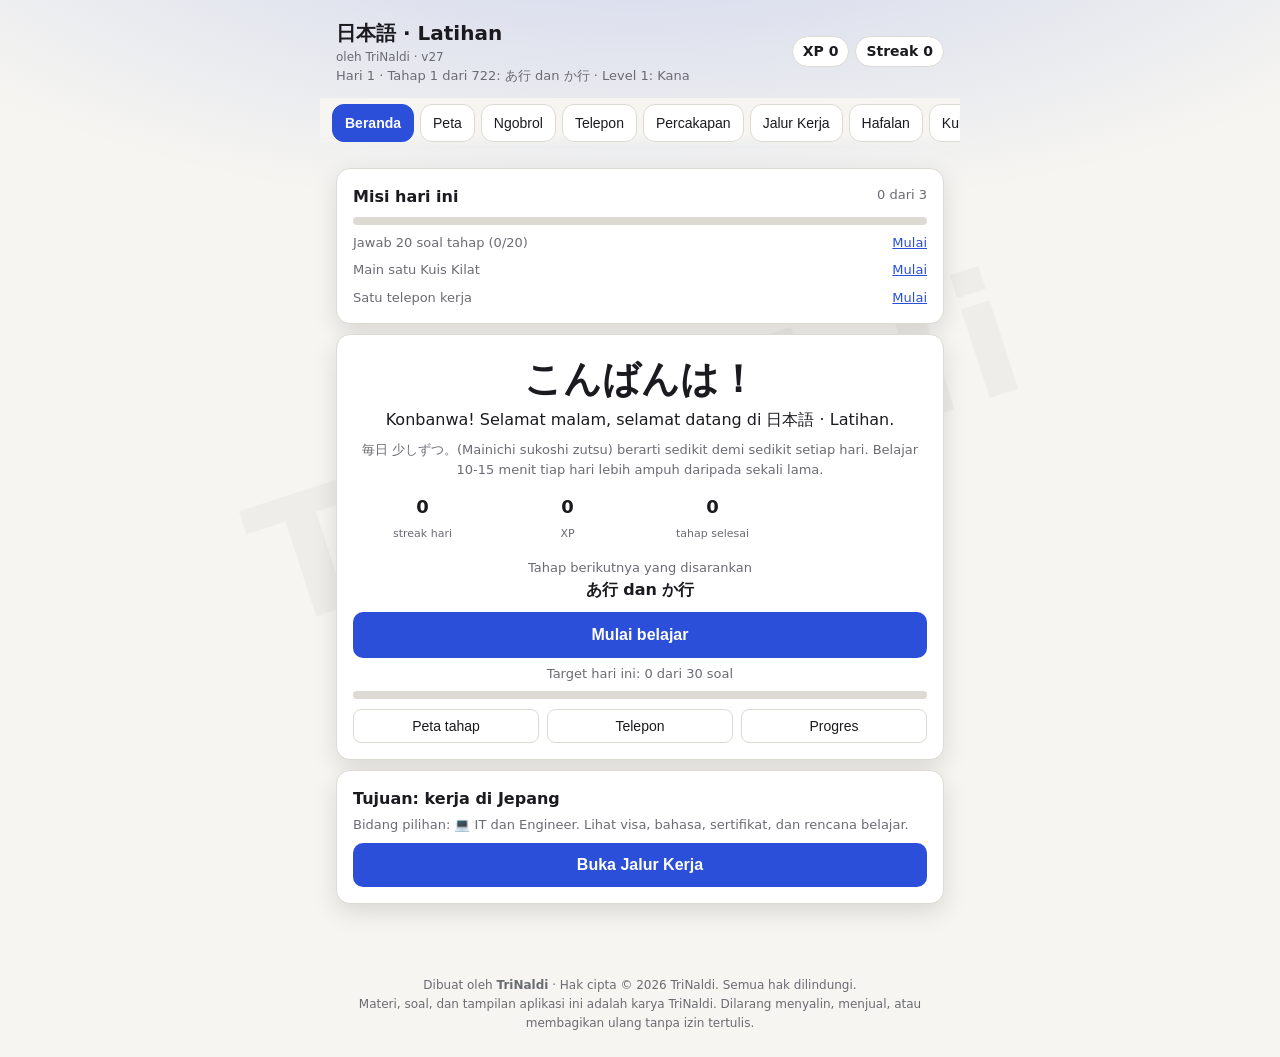
<file: index.html>
<!DOCTYPE html>
<html lang="id">
<head>
<meta charset="utf-8">
<meta name="author" content="TriNaldi">
<meta name="copyright" content="TriNaldi">
<meta name="viewport" content="width=device-width, initial-scale=1, viewport-fit=cover">
<title>Latihan Bahasa Jepang</title>
<link rel="stylesheet" href="style.css">
</head>
<body>
<header class="top"><div><h1>日本語 · Latihan</h1><div class="mu" style="font-size:12px">oleh TriNaldi · v27</div><div class="mu" id="sub"></div></div><div class="chips"><span class="chip2" id="xp">XP 0</span><span class="chip2" id="st">Streak 0</span></div></header>
<nav class="tabs" id="tabs"><button data-v="latih" class="on">Latihan</button><button data-v="kartu">Hafalan</button><button data-v="peta">Peta</button><button data-v="lap">Laporan</button></nav>
<main>
<section id="v-latih">
<div class="card"><div class="stats"><div><span class="mu" style="color:var(--ok)">Benar</span><b id="sc" style="color:var(--ok)">0</b></div><div><span class="mu" style="color:var(--no)">Salah</span><b id="sw" style="color:var(--no)">0</b></div><div><span class="mu">Akurasi</span><b id="sa">–</b></div></div>
<div class="bar"><i id="pb" style="width:0"></i></div><div class="mu" id="pt"></div></div>
<div id="rvb"></div>
<h2 id="qh">Soal</h2>
<div class="card q" id="qc"></div>
<div class="mu" style="text-align:center;margin-top:8px">Tips: tekan 1 sampai 4 untuk memilih, Enter untuk lanjut.</div>
</section>
<section id="v-kartu" hidden></section>
<section id="v-peta" hidden>
<h2>Peta tahap</h2><div id="path"></div>
<div id="maps"></div><div id="map" hidden></div>
<h2>Panduan</h2>
<details class="card" style="margin-top:12px"><summary style="cursor:pointer;font-weight:600">Peta jalan menuju kerja di Jepang</summary><div class="mu" style="margin-top:8px;line-height:1.6"><p><b>Visa tokutei ginou (SSW) tipe 1:</b> perlu lulus JFT-Basic atau JLPT N4, ditambah ujian keterampilan bidang kerjanya. JFT-Basic lebih sering diadakan dan hasilnya cepat keluar.</p><p><b>Visa kerja profesional untuk lulusan kuliah:</b> umumnya tidak ada syarat sertifikat resmi, tetapi banyak perusahaan meminta JLPT N3 sampai N2 untuk wawancara dan kerja sehari-hari. Cek syarat terbaru langsung ke perusahaan atau kedutaan.</p><p><b>Posisimu di halaman ini:</b> tahap 1 sampai 103 = kana lengkap. Tahap 104 ke atas = kosakata, partikel, kalimat, dan kanji dasar (menuju N5). N4 dan N3 kita tambah bertahap setelah itu. Cek jadwal ujian resmi di jlpt.jp dan jpf.go.jp/jft-basic.</p></div></details>
<details class="card" style="margin-top:10px"><summary>Panduan pengucapan</summary><div class="mu" style="margin-top:8px;line-height:1.6"><p><b>Vokal</b> selalu jelas: a, i, u, e, o. <b>ら行</b>: ujung lidah menyentuh langit-langit sekali, antara r dan l. <b>ふ</b>: antara h dan f. <b>つ</b>: ts + u. <b>ん</b>: nasal satu ketukan penuh.</p><p><b>っ kecil</b>: tahan sebentar sebelum konsonan berikutnya. <b>Vokal panjang</b>: tahan dua ketukan, karena mengubah arti (おばさん bibi, おばあさん nenek).</p><p><b>です dan ます</b> di akhir kalimat sering terdengar des dan mas (u hampir tidak bersuara). Semua suku kata punya panjang hampir sama, tidak ada tekanan keras seperti bahasa Inggris. Bahasa Jepang memakai tinggi-rendah nada (pitch accent), jadi tirulah suara contoh.</p></div></details>
<div class="row"><button class="ghost" id="rst">Reset semua</button><label class="mu" style="display:flex;align-items:center;gap:6px"><input type="checkbox" id="au"> Suara otomatis</label></div>
<select id="jp" hidden></select>
</section>
<section id="v-lap" hidden></section>
</main>
<footer class="foot">Dibuat oleh <b>TriNaldi</b> &middot; Hak cipta &copy; 2026 TriNaldi. Semua hak dilindungi.<br>Materi, soal, dan tampilan aplikasi ini adalah karya TriNaldi. Dilarang menyalin, menjual, atau membagikan ulang tanpa izin tertulis.</footer>
<button hidden id="rep"></button><div hidden id="rc"></div>

<script src="app-core.js"></script>
<script src="telepon-kerja.js"></script>
<script src="upgrade-v25.js"></script>


<script src="fitur-karier.js"></script>
</body>
</html>
</file>
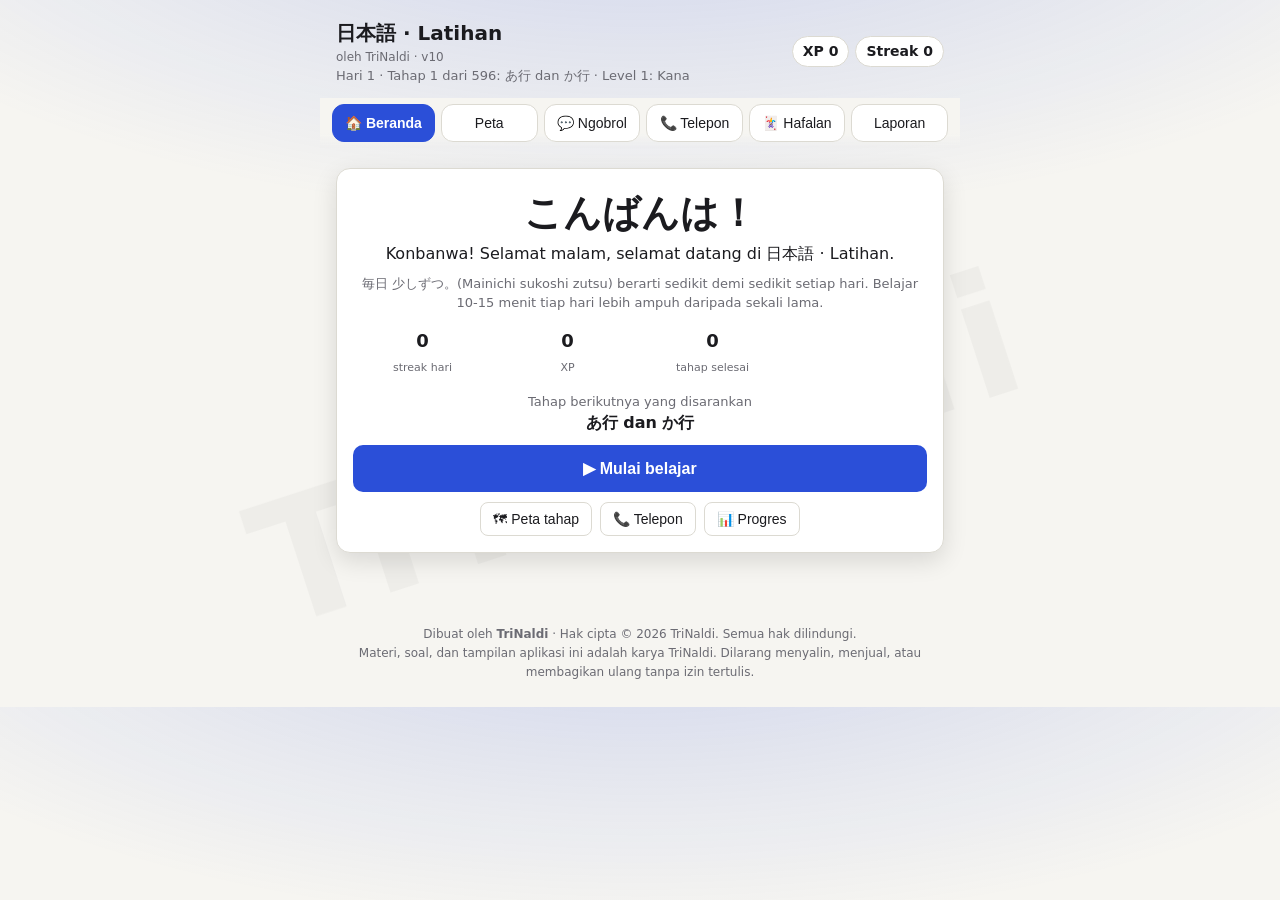
<file: Latihan_Bahasa_Jepang_-_TriNaldi_v10.html>
<!DOCTYPE html>
<html lang="id">
<head>
<meta charset="utf-8">
<meta name="author" content="TriNaldi">
<meta name="copyright" content="TriNaldi">
<meta name="viewport" content="width=device-width, initial-scale=1, viewport-fit=cover">
<title>Latihan Bahasa Jepang</title>
<style>
:root{--bg:#f6f5f1;--sf:#fff;--tx:#1b1b1f;--mu:#6b6b73;--bd:#dcdad2;--ok:#1a8f4d;--no:#d1383d;--ac:#2b4fd8;--okb:#e3f5ea;--nob:#fbe6e7;
box-sizing:border-box;padding-top:env(safe-area-inset-top,0px);padding-bottom:env(safe-area-inset-bottom,0px)}
@media (prefers-color-scheme:dark){:root:not([data-theme="light"]){--bg:#000;--sf:#0b0b0d;--tx:#f2f2f2;--mu:#9a9aa3;--bd:#26262b;--ok:#3ddc84;--no:#ff6b6b;--ac:#7c9cff;--okb:#0f2a1b;--nob:#2c1213;color-scheme:dark}}
:root[data-theme="dark"]{--bg:#000;--sf:#0b0b0d;--tx:#f2f2f2;--mu:#9a9aa3;--bd:#26262b;--ok:#3ddc84;--no:#ff6b6b;--ac:#7c9cff;--okb:#0f2a1b;--nob:#2c1213;color-scheme:dark}
html{scroll-padding-top:env(safe-area-inset-top,0px)}
*{box-sizing:border-box}
body{margin:0;background:var(--bg);color:var(--tx);font:16px/1.5 "Noto Sans JP","Segoe UI",system-ui,sans-serif}
main{max-width:640px;margin:0 auto;padding:20px 16px 48px}
h1{font-size:20px;margin:0 0 4px}h2{font-size:16px;margin:24px 0 10px}
.card{background:var(--sf);border:1px solid var(--bd);border-radius:14px;padding:16px}
.mu{color:var(--mu);font-size:13px}
.stats{display:grid;grid-template-columns:repeat(3,1fr);gap:8px}.stats b{display:block;font-size:22px}
.bar{height:8px;background:var(--bd);border-radius:6px;overflow:hidden;margin:8px 0 4px}.bar i{display:block;height:100%;background:var(--ac);transition:width .3s}
.q{text-align:center}.kana{font-size:84px;line-height:1.2;font-weight:600;margin:6px 0}
.opts{display:flex;flex-direction:column;gap:8px;max-width:320px;margin:14px auto}
.opt{display:flex;align-items:center;gap:12px;padding:12px 14px;border:1px solid var(--bd);border-radius:10px;cursor:pointer;text-align:left;font-size:17px}
.opt:hover{border-color:var(--ac)}.opt.sel{border-color:var(--ac);background:color-mix(in srgb,var(--ac) 12%,transparent)}
.opt.ok{border-color:var(--ok);background:var(--okb)}.opt.no{border-color:var(--no);background:var(--nob)}
.dot{width:20px;height:20px;border:2px solid var(--mu);border-radius:50%;flex:none}.sel .dot{border-color:var(--ac);background:radial-gradient(var(--ac) 45%,transparent 50%)}
button.main{width:100%;padding:13px;border:0;border-radius:10px;background:var(--ac);color:#fff;font-size:16px;font-weight:600;cursor:pointer}
button.main:disabled{background:var(--bd);color:var(--mu);cursor:not-allowed}
button.ghost{background:none;border:1px solid var(--bd);color:var(--tx);border-radius:8px;padding:8px 12px;cursor:pointer;font-size:14px}
:focus-visible{outline:2px solid var(--ac);outline-offset:2px}
.fb{text-align:left;padding:12px 14px;border-radius:10px;margin:12px 0}.fb.ok{background:var(--okb)}.fb.no{background:var(--nob)}
.grid{display:grid;grid-template-columns:repeat(5,1fr);gap:6px}
.cell{border:1px solid var(--bd);border-radius:8px;padding:6px 0;text-align:center;font-size:22px}
.cell small{display:block;font-size:11px;color:var(--mu)}
.cell.m{border-color:var(--ok);background:var(--okb)}.cell.w{border-color:var(--no);background:var(--nob)}
pre{white-space:pre-wrap;font:14px/1.5 inherit;margin:0;font-family:inherit}
.row{display:flex;gap:8px;flex-wrap:wrap;margin-top:12px}
[hidden]{display:none!important}
body{background:radial-gradient(900px 380px at 50% -160px,color-mix(in srgb,var(--ac) 22%,transparent),transparent),var(--bg)}
.top{max-width:640px;margin:0 auto;padding:18px 16px 4px;display:flex;justify-content:space-between;align-items:center;gap:8px}
.top h1{margin:0}.chips{display:flex;gap:6px}.chip2{background:var(--sf);border:1px solid var(--bd);border-radius:20px;padding:4px 10px;font-size:14px;font-weight:600}
.tabs{max-width:640px;margin:8px auto 0;padding:6px 12px;display:flex;gap:6px;position:sticky;top:env(safe-area-inset-top,0px);z-index:5;background:linear-gradient(var(--bg) 70%,transparent)}
.tabs button{flex:1;padding:10px 2px;border:1px solid var(--bd);border-radius:12px;background:var(--sf);color:var(--tx);font-size:14px;cursor:pointer;transition:.15s}
.tabs button.on{background:var(--ac);border-color:var(--ac);color:#fff;font-weight:600}
.card{box-shadow:0 8px 24px rgba(0,0,0,.12);animation:rise .25s ease}
.opt{transition:transform .12s,border-color .12s}.opt:hover{transform:translateY(-1px)}.opt:active{transform:scale(.98)}
.opt.ok{animation:pop .35s}.opt.no{animation:shake .35s}
@keyframes pop{50%{transform:scale(1.04)}}@keyframes shake{25%{transform:translateX(-6px)}75%{transform:translateX(6px)}}@keyframes rise{from{opacity:0;transform:translateY(6px)}}
.pth{display:flex;flex-wrap:wrap;gap:5px;margin-top:8px}.pc{width:38px;height:34px;border-radius:9px;border:1px solid var(--bd);background:var(--sf);color:var(--tx);font-size:12px;cursor:pointer}
.pc.d{background:var(--okb);border-color:var(--ok)}.pc.c{background:var(--ac);color:#fff;border-color:var(--ac)}
.fc{min-height:220px;display:flex;flex-direction:column;align-items:center;justify-content:center;cursor:pointer;gap:8px;text-align:center}
.toast{position:fixed;left:50%;bottom:calc(24px + env(safe-area-inset-bottom,0px));transform:translateX(-50%);background:var(--tx);color:var(--bg);padding:10px 16px;border-radius:12px;z-index:60;font-size:14px}
details.card summary{cursor:pointer;font-weight:600}
body::after{content:"TriNaldi";position:fixed;left:50%;top:50%;transform:translate(-50%,-50%) rotate(-18deg);font-size:min(26vw,170px);font-weight:800;letter-spacing:.05em;color:var(--tx);opacity:.035;pointer-events:none;z-index:0;white-space:nowrap}
.top,main{position:relative;z-index:1}
.foot{max-width:640px;margin:8px auto 0;padding:16px 16px calc(24px + env(safe-area-inset-bottom,0px));text-align:center;color:var(--mu);font-size:12px;line-height:1.6;position:relative;z-index:1}

.kana{overflow-wrap:anywhere;word-break:break-word;max-width:100%}
.tabs{overflow-x:auto;scrollbar-width:none}.tabs::-webkit-scrollbar{display:none}
.tabs button{white-space:nowrap;padding:10px 12px}
.opts{width:100%}.opt{word-break:break-word}
.sub{display:flex;gap:6px;margin:12px 0}
.sub button{flex:1;padding:12px 4px;border-radius:12px;border:2px solid var(--bd);background:var(--sf);color:var(--tx);font-size:15px;font-weight:700;cursor:pointer}
.sub button.on{color:#fff}.sub .t.on{background:var(--tx);color:var(--bg);border-color:var(--tx)}
.sub .h.on{background:#2b4fd8;border-color:#2b4fd8}.sub .k.on{background:#d1383d;border-color:#d1383d}.sub .j.on{background:#1a8f4d;border-color:#1a8f4d}
.cell{cursor:pointer}
.ban{border-left:6px solid var(--ac);margin-bottom:10px}.ban b{font-size:18px}
.cr{display:flex;align-items:center;justify-content:space-between;gap:8px;padding:8px 0;border-top:1px solid var(--bd)}
@media(max-width:400px){.grid{grid-template-columns:repeat(4,1fr)}.kana{font-size:min(84px,18vw)}}

.bub{max-width:84%;padding:10px 13px;border-radius:16px;margin:8px 0;line-height:1.45;font-size:17px;cursor:pointer}
.bp{background:var(--sf);border:1px solid var(--bd);border-top-left-radius:4px}
.bu{background:var(--ac);color:#fff;margin-left:auto;border-top-right-radius:4px}
.rm{font-size:12px;opacity:.75;margin-top:2px}
.cs:active{transform:scale(.98)}
select.sl{width:100%;padding:10px;border-radius:10px;border:1px solid var(--bd);background:var(--sf);color:var(--tx);font-size:15px;margin:8px 0}
.seg{display:flex;gap:6px;margin:6px 0}.seg button{flex:1;padding:9px 4px;border-radius:10px;border:1px solid var(--bd);background:var(--sf);color:var(--tx);font-size:14px;cursor:pointer}.seg button.on{background:var(--ac);border-color:var(--ac);color:#fff}
.tabs button[data-v=latih]{display:none}.tabs{overflow-x:auto;white-space:nowrap;scrollbar-width:none}.tabs button{transition:.15s}.opt{transition:transform .1s,background .15s}.opt:active{transform:scale(.97)}
.big9{font-size:34px;font-weight:800;margin:4px 0}.big9 span{font-size:13px;font-weight:400;color:var(--mu);display:block}
.g9{display:grid;grid-template-columns:repeat(4,1fr);gap:6px;margin:12px 0;text-align:center}.g9 b{display:block;font-size:18px}.g9 span{font-size:11px;color:var(--mu)}
.wk9{display:flex;gap:6px;height:64px;margin:8px 0 12px}.wk9 div{flex:1;display:flex;flex-direction:column;justify-content:flex-end;align-items:center;font-size:10px;color:var(--mu)}.wk9 i{display:block;width:100%;background:var(--ac);border-radius:4px 4px 0 0;opacity:.85}
#go9{width:100%;padding:14px;font-size:16px}#bkp{margin-bottom:8px}
.cv-b{animation:pop9 .25s ease}@keyframes pop9{from{opacity:0;transform:translateY(8px)}to{opacity:1;transform:none}}.cv-av{width:92px;height:92px;font-size:50px;box-shadow:0 0 0 6px #ffffff14}
.r9{padding:7px 0;border-bottom:1px solid var(--bd);font-size:15px}.r9:last-child{border:0}
.jp9{font-size:38px;font-weight:800}.hm9{text-align:center}.hm9 .g9{margin:14px 0}.hm9 .row{justify-content:center}
</style>
</head>
<body>
<header class="top"><div><h1>日本語 · Latihan</h1><div class="mu" style="font-size:12px">oleh TriNaldi · v10</div><div class="mu" id="sub"></div></div><div class="chips"><span class="chip2" id="xp">XP 0</span><span class="chip2" id="st">Streak 0</span></div></header>
<nav class="tabs" id="tabs"><button data-v="latih" class="on">Latihan</button><button data-v="kartu">🃏 Hafalan</button><button data-v="peta">Peta</button><button data-v="lap">Laporan</button></nav>
<main>
<section id="v-latih">
<div class="card"><div class="stats"><div><span class="mu" style="color:var(--ok)">Benar</span><b id="sc" style="color:var(--ok)">0</b></div><div><span class="mu" style="color:var(--no)">Salah</span><b id="sw" style="color:var(--no)">0</b></div><div><span class="mu">Akurasi</span><b id="sa">–</b></div></div>
<div class="bar"><i id="pb" style="width:0"></i></div><div class="mu" id="pt"></div></div>
<div id="rvb"></div>
<h2 id="qh">Soal</h2>
<div class="card q" id="qc"></div>
<div class="mu" style="text-align:center;margin-top:8px">Tips: tekan 1 sampai 4 untuk memilih, Enter untuk lanjut.</div>
</section>
<section id="v-kartu" hidden></section>
<section id="v-peta" hidden>
<h2>Peta tahap</h2><div id="path"></div>
<div id="maps"></div><div id="map" hidden></div>
<h2>Panduan</h2>
<details class="card" style="margin-top:12px"><summary style="cursor:pointer;font-weight:600">Peta jalan menuju kerja di Jepang</summary><div class="mu" style="margin-top:8px;line-height:1.6"><p><b>Visa tokutei ginou (SSW) tipe 1:</b> perlu lulus JFT-Basic atau JLPT N4, ditambah ujian keterampilan bidang kerjanya. JFT-Basic lebih sering diadakan dan hasilnya cepat keluar.</p><p><b>Visa kerja profesional untuk lulusan kuliah:</b> umumnya tidak ada syarat sertifikat resmi, tetapi banyak perusahaan meminta JLPT N3 sampai N2 untuk wawancara dan kerja sehari-hari. Cek syarat terbaru langsung ke perusahaan atau kedutaan.</p><p><b>Posisimu di halaman ini:</b> tahap 1 sampai 103 = kana lengkap. Tahap 104 ke atas = kosakata, partikel, kalimat, dan kanji dasar (menuju N5). N4 dan N3 kita tambah bertahap setelah itu. Cek jadwal ujian resmi di jlpt.jp dan jpf.go.jp/jft-basic.</p></div></details>
<details class="card" style="margin-top:10px"><summary>Panduan pengucapan</summary><div class="mu" style="margin-top:8px;line-height:1.6"><p><b>Vokal</b> selalu jelas: a, i, u, e, o. <b>ら行</b>: ujung lidah menyentuh langit-langit sekali, antara r dan l. <b>ふ</b>: antara h dan f. <b>つ</b>: ts + u. <b>ん</b>: nasal satu ketukan penuh.</p><p><b>っ kecil</b>: tahan sebentar sebelum konsonan berikutnya. <b>Vokal panjang</b>: tahan dua ketukan, karena mengubah arti (おばさん bibi, おばあさん nenek).</p><p><b>です dan ます</b> di akhir kalimat sering terdengar des dan mas (u hampir tidak bersuara). Semua suku kata punya panjang hampir sama, tidak ada tekanan keras seperti bahasa Inggris. Bahasa Jepang memakai tinggi-rendah nada (pitch accent), jadi tirulah suara contoh.</p></div></details>
<div class="row"><button class="ghost" id="rst">Reset semua</button><label class="mu" style="display:flex;align-items:center;gap:6px"><input type="checkbox" id="au"> Suara otomatis</label></div>
<select id="jp" hidden></select>
</section>
<section id="v-lap" hidden></section>
</main>
<footer class="foot">Dibuat oleh <b>TriNaldi</b> &middot; Hak cipta &copy; 2026 TriNaldi. Semua hak dilindungi.<br>Materi, soal, dan tampilan aplikasi ini adalah karya TriNaldi. Dilarang menyalin, menjual, atau membagikan ulang tanpa izin tertulis.</footer>
<button hidden id="rep"></button><div hidden id="rc"></div>

<script>
const R=[
["a","あa いi うu えe おo"],["ka","かka きki くku けke こko"],["sa","さsa しshi すsu せse そso"],
["ta","たta ちchi つtsu てte とto"],["na","なna にni ぬnu ねne のno"],["ha","はha ひhi ふfu へhe ほho"],
["ma","まma みmi むmu めme もmo"],["ya","やya ゆyu よyo"],["ra","らra りri るru れre ろro"],["wa","わwa をwo んn"],
["ga","がga ぎgi ぐgu げge ごgo"],["za","ざza じji ずzu ぜze ぞzo"],["da","だda ぢji づzu でde どdo"],["ba","ばba びbi ぶbu べbe ぼbo"],["pa","ぱpa ぴpi ぷpu ぺpe ぽpo"],
["kya","きゃkya きゅkyu きょkyo"],["sha","しゃsha しゅshu しょsho"],["cha","ちゃcha ちゅchu ちょcho"],["nya","にゃnya にゅnyu にょnyo"],["hya","ひゃhya ひゅhyu ひょhyo"],["mya","みゃmya みゅmyu みょmyo"],["rya","りゃrya りゅryu りょryo"],["gya","ぎゃgya ぎゅgyu ぎょgyo"],["ja","じゃja じゅju じょjo"],["bya","びゃbya びゅbyu びょbyo"],["pya","ぴゃpya ぴゅpyu ぴょpyo"],
["a","アa イi ウu エe オo"],["ka","カka キki クku ケke コko"],["sa","サsa シshi スsu セse ソso"],["ta","タta チchi ツtsu テte トto"],["na","ナna ニni ヌnu ネne ノno"],["ha","ハha ヒhi フfu ヘhe ホho"],["ma","マma ミmi ムmu メme モmo"],["ya","ヤya ユyu ヨyo"],["ra","ラra リri ルru レre ロro"],["wa","ワwa ヲwo ンn"],
["ga","ガga ギgi グgu ゲge ゴgo"],["za","ザza ジji ズzu ゼze ゾzo"],["da","ダda ヂji ヅzu デde ドdo"],["ba","バba ビbi ブbu ベbe ボbo"],["pa","パpa ピpi プpu ペpe ポpo"],
["kya","キャkya キュkyu キョkyo"],["sha","シャsha シュshu ショsho"],["cha","チャcha チュchu チョcho"],["nya","ニャnya ニュnyu ニョnyo"],["hya","ヒャhya ヒュhyu ヒョhyo"],["mya","ミャmya ミュmyu ミョmyo"],["rya","リャrya リュryu リョryo"],["gya","ギャgya ギュgyu ギョgyo"],["ja","ジャja ジュju ジョjo"],["bya","ビャbya ビュbyu ビョbyo"],["pya","ピャpya ピュpyu ピョpyo"]
].map(([n,s])=>({n,c:s.split(" ").map(x=>({k:x.match(/^[\u3040-\u30ff]+/)[0],r:x.replace(/^[\u3040-\u30ff]+/,"")}))}));
const TIPS={あ:"ada silang di atas dan lengkung di bawah",い:"dua garis tegak seperti dua huruf i",う:"ada titik di atas, bentuk seperti kepala menunduk",え:"seperti burung dengan ekor panjang",お:"mirip あ tapi ada titik di kanan atas",か:"ada tanda kecil di kanan atas, seperti kapak",き:"seperti kunci dengan dua garis silang",く:"seperti paruh burung, bentuk “<”",け:"garis tegak dengan palang di kanan, seperti huruf k",こ:"dua garis datar seperti kotak terbuka",さ:"mirip き tetapi bagian bawahnya terputus",し:"seperti kail pancing, dibaca shi",す:"ada simpul lingkar di tengah, seperti sushi",せ:"seperti seseorang bersandar ke tembok",そ:"satu goresan zigzag",ぢ:"jarang dipakai, bunyinya sama dengan じ",づ:"jarang dipakai, bunyinya sama dengan ず",シ:"goresan lebih mendatar, sapuan naik ke kanan (beda dari ツ)",ツ:"goresan lebih tegak ke bawah (beda dari シ)",ソ:"dua goresan tegak (beda dari ン yang mendatar)",ン:"dua goresan mendatar, seperti シ tanpa satu titik"};
// stages
const ST=[{l:"あ行 dan か行",ch:[...R[0].c,...R[1].c],t:3}];
for(let i=2;i<R.length;i++){if(i===26)ST.push({l:"Acak semua hiragana (104 huruf)",ch:R.slice(0,26).flatMap(r=>r.c),t:2});if(i===36){ST.push({l:"Acak semua katakana dasar (46 huruf)",ch:R.slice(26,36).flatMap(r=>r.c),t:2});ST.push({l:"Acak hiragana + katakana dasar (150 huruf)",ch:R.slice(0,36).flatMap(r=>r.c),t:2});}ST.push({l:i>=41?"Yōon katakana "+R[i].n:i>=36?"Dakuten katakana "+R[i].n:i>=26?"Katakana "+R[i].n:i>=15?"Yōon "+R[i].n:(i>=10?"Dakuten ":"")+R[i].n+"行",ch:R[i].c,t:3});
 if(i!==26&&i!==36&&i!==41)ST.push({l:i>=41?"Acak キャ\u2013"+R[i].n:i>=36?"Acak ガ\u2013"+R[i].n:i>=26?"Acak ア\u2013"+R[i].n:i>=15?"Acak きゃ\u2013"+R[i].n:(i>=10?"Acak が\u2013":"Acak あ\u2013")+R[i].n+"行",ch:R.slice(i>=41?41:i>=36?36:i>=26?26:i>=15?15:i>=10?10:0,i+1).flatMap(r=>r.c),t:2});}
ST.push({l:"Acak semua katakana (104 huruf)",ch:R.slice(26).flatMap(r=>r.c),t:2});ST.push({l:"Acak semua kana (208 huruf)",ch:R.flatMap(r=>r.c),t:2});
const W=[['salam dan frasa','こんにちは|konnichiwa|selamat siang;おはよう|ohayou|selamat pagi;こんばんは|konbanwa|selamat malam;さようなら|sayounara|selamat tinggal;ありがとう|arigatou|terima kasih;すみません|sumimasen|permisi;ごめんなさい|gomennasai|maaf;おねがいします|onegaishimasu|tolong atau mohon;はい|hai|ya;いいえ|iie|tidak;いただきます|itadakimasu|selamat makan;おやすみなさい|oyasuminasai|selamat tidur'],
['angka 1 sampai 10','いち|ichi|satu;に|ni|dua;さん|san|tiga;よん|yon|empat;ご|go|lima;ろく|roku|enam;なな|nana|tujuh;はち|hachi|delapan;きゅう|kyuu|sembilan;じゅう|juu|sepuluh'],
['orang dan keluarga','わたし|watashi|saya;あなた|anata|kamu;ともだち|tomodachi|teman;せんせい|sensei|guru;がくせい|gakusei|pelajar;かぞく|kazoku|keluarga;おかあさん|okaasan|ibu;おとうさん|otousan|ayah;おにいさん|oniisan|kakak laki-laki;おねえさん|oneesan|kakak perempuan;いもうと|imouto|adik perempuan;おとうと|otouto|adik laki-laki'],
['makanan dan minuman','みず|mizu|air;おちゃ|ocha|teh;コーヒー|koohii|kopi;ジュース|juusu|jus;ごはん|gohan|nasi;パン|pan|roti;たまご|tamago|telur;さかな|sakana|ikan;にく|niku|daging;やさい|yasai|sayur;くだもの|kudamono|buah;ラーメン|raamen|ramen'],
['tempat dan benda','がっこう|gakkou|sekolah;うち|uchi|rumah;えき|eki|stasiun;みせ|mise|toko;びょういん|byouin|rumah sakit;くるま|kuruma|mobil;でんしゃ|densha|kereta listrik;ほん|hon|buku;ノート|nooto|buku catatan;ざっし|zasshi|majalah;きって|kitte|perangko;けいたい|keitai|ponsel'],
['kata kerja (-masu)','たべます|tabemasu|makan;のみます|nomimasu|minum;いきます|ikimasu|pergi;きます|kimasu|datang;みます|mimasu|melihat;ききます|kikimasu|mendengar;よみます|yomimasu|membaca;かきます|kakimasu|menulis;はなします|hanashimasu|berbicara;かいます|kaimasu|membeli;ねます|nemasu|tidur;します|shimasu|melakukan'],
['kata sifat','おおきい|ookii|besar;ちいさい|chiisai|kecil;あたらしい|atarashii|baru;ふるい|furui|lama;おいしい|oishii|enak;たかい|takai|mahal atau tinggi;やすい|yasui|murah;たのしい|tanoshii|menyenangkan;いい|ii|bagus;あつい|atsui|panas;さむい|samui|dingin;むずかしい|muzukashii|sulit'],
['kalimat dasar','わたしはがくせいです|watashi wa gakusei desu|Saya pelajar;おなまえはなんですか|onamae wa nan desu ka|Siapa namamu?;おげんきですか|ogenki desu ka|Apa kabarmu?;げんきです|genki desu|Saya sehat;これはなんですか|kore wa nan desu ka|Ini apa?;これはほんです|kore wa hon desu|Ini buku;トイレはどこですか|toire wa doko desu ka|Toilet di mana?;いくらですか|ikura desu ka|Berapa harganya?;おみずをください|omizu o kudasai|Tolong beri saya air;わかりません|wakarimasen|Saya tidak mengerti;もういちどおねがいします|mou ichido onegaishimasu|Tolong ulangi sekali lagi;にほんごがすこしはなせます|nihongo ga sukoshi hanasemasu|Saya bisa bicara bahasa Jepang sedikit']];
const WA=[];W.forEach(([n,s])=>{const ch=s.split(';').map(x=>{const[k,r,m]=x.split('|');return{k,r,m}});WA.push(...ch);ST.push({l:'Kosakata: '+n,ch,t:2,w:1})});
ST.push({l:'Acak semua kosakata ('+WA.length+' kata)',ch:WA,t:2,w:1});
const P=(n,s,x)=>{const ch=s.split(';').map(y=>{const[k,r,m,v]=y.split('|');return{k,r,m,v}});ST.push(Object.assign({l:n,ch,t:2,w:1},x));return ch};
const W2=[];
[['Kosakata lanjutan: hari dan waktu','げつようび|getsuyoubi|Senin;かようび|kayoubi|Selasa;すいようび|suiyoubi|Rabu;もくようび|mokuyoubi|Kamis;きんようび|kinyoubi|Jumat;どようび|doyoubi|Sabtu;にちようび|nichiyoubi|Minggu;きょう|kyou|hari ini;あした|ashita|besok;きのう|kinou|kemarin;いま|ima|sekarang;まいにち|mainichi|setiap hari'],
['Kosakata lanjutan: arah dan tempat','みぎ|migi|kanan;ひだり|hidari|kiri;まっすぐ|massugu|lurus;ここ|koko|sini;そこ|soko|situ;あそこ|asoko|sana;うえ|ue|atas;した|shita|bawah;なか|naka|dalam;まえ|mae|depan;うしろ|ushiro|belakang;どこ|doko|di mana'],
['Kosakata lanjutan: warna dan benda','あか|aka|merah;あお|ao|biru;しろ|shiro|putih;くろ|kuro|hitam;きいろ|kiiro|kuning;みどり|midori|hijau;かばん|kaban|tas;かさ|kasa|payung;とけい|tokei|jam;でんわ|denwa|telepon;めがね|megane|kacamata;くつ|kutsu|sepatu'],
['Kosakata lanjutan: kata kerja','おきます|okimasu|bangun;あらいます|araimasu|mencuci;あいます|aimasu|bertemu;まちます|machimasu|menunggu;あそびます|asobimasu|bermain;はたらきます|hatarakimasu|bekerja;べんきょうします|benkyou shimasu|belajar;かえります|kaerimasu|pulang;かります|karimasu|meminjam;おしえます|oshiemasu|mengajar;ならいます|naraimasu|belajar dari guru;わかります|wakarimasu|mengerti'],
['Partikel dasar','わたし＿がくせいです|は|Saya pelajar|わたしはがくせいです;これ＿ほんです|は|Ini buku|これはほんです;みず＿のみます|を|Saya minum air|みずをのみます;ごはん＿たべます|を|Saya makan nasi|ごはんをたべます;がっこう＿いきます|に|Saya pergi ke sekolah|がっこうにいきます;えき＿あいます|で|Bertemu di stasiun|えきであいます;わたし＿ともだちです|の|Teman saya|わたしのともだちです;わたし＿がくせいです|も|Saya juga pelajar|わたしもがくせいです;ともだち＿でかけます|と|Pergi bersama teman|ともだちとでかけます;ペン＿かきます|で|Menulis dengan pena|ペンでかきます;しちじ＿おきます|に|Bangun jam tujuh|しちじにおきます;にほんご＿わかります|が|Saya mengerti bahasa Jepang|にほんごがわかります',{opts:['は','が','を','に','で','も','の','と'],qt:'Pilih partikel yang tepat'}],
['Kosakata lanjutan: dunia kerja','かいしゃ|kaisha|perusahaan;しごと|shigoto|pekerjaan;かいしゃいん|kaishain|karyawan;しゃちょう|shachou|direktur;かいぎ|kaigi|rapat;やすみ|yasumi|libur;ざんぎょう|zangyou|lembur;きゅうりょう|kyuuryou|gaji;めいし|meishi|kartu nama;しりょう|shiryou|dokumen;れんらく|renraku|menghubungi;めんせつ|mensetsu|wawancara kerja'],
['Kosakata lanjutan: kanji dasar 1','一|ichi|satu;二|ni|dua;三|san|tiga;四|yon|empat;五|go|lima;六|roku|enam;七|nana|tujuh;八|hachi|delapan;九|kyuu|sembilan;十|juu|sepuluh;百|hyaku|seratus;千|sen|seribu'],
['Kosakata lanjutan: kanji dasar 2','日本|nihon|Jepang;日本語|nihongo|bahasa Jepang;学生|gakusei|pelajar;先生|sensei|guru;学校|gakkou|sekolah;大学|daigaku|universitas;会社|kaisha|perusahaan;電車|densha|kereta listrik;水|mizu|air;山|yama|gunung;川|kawa|sungai;人|hito|orang'],
['Kosakata lanjutan: kanji dasar 3','今日|kyou|hari ini;明日|ashita|besok;毎日|mainichi|setiap hari;月曜日|getsuyoubi|Senin;日曜日|nichiyoubi|Minggu;今|ima|sekarang;何|nani|apa;時間|jikan|waktu;何時|nanji|jam berapa;百円|hyakuen|seratus yen;今年|kotoshi|tahun ini;食べます|tabemasu|makan'],
['Kalimat sehari-hari','まいにちにほんごをべんきょうします|mainichi nihongo o benkyou shimasu|Setiap hari saya belajar bahasa Jepang;あしたともだちにあいます|ashita tomodachi ni aimasu|Besok saya bertemu teman;きのうえいがをみました|kinou eiga o mimashita|Kemarin saya menonton film;いまなんじですか|ima nanji desu ka|Sekarang jam berapa?;でんしゃでかいしゃにいきます|densha de kaisha ni ikimasu|Saya pergi ke kantor naik kereta;わたしはインドネシアじんです|watashi wa indoneshia jin desu|Saya orang Indonesia;にほんでしごとをしたいです|nihon de shigoto o shitai desu|Saya ingin bekerja di Jepang;にほんごをべんきょうしています|nihongo o benkyou shite imasu|Saya sedang belajar bahasa Jepang;ゆっくりはなしてください|yukkuri hanashite kudasai|Tolong bicara pelan-pelan;じこしょうかいをします|jikoshoukai o shimasu|Saya memperkenalkan diri;はじめまして|hajimemashite|Salam kenal;よろしくおねがいします|yoroshiku onegaishimasu|Mohon bantuannya']].forEach(([n,s,x])=>{const c=P(n,s,x);if(!x)W2.push(...c)});
ST.push({l:'Ujian kosakata lanjutan ('+W2.length+' kata)',ch:W2,t:2,w:1});
const IN={'あ行 dan か行':'<b>Selamat datang!</b><p>Cara kerjanya: lihat huruf, pilih bacaannya, lalu baca tips di feedback. Pilihan jawaban sengaja dibuat mirip supaya kamu benar-benar paham, bukan menebak.</p><p>Lima vokal: <b>a</b> seperti apa, <b>i</b> seperti ikan, <b>u</b> dengan bibir tidak dibulatkan, <b>e</b> seperti enak, <b>o</b> seperti obat. Tombol memutar suara kalau perangkatmu punya suara bahasa Jepang.</p>','Dakuten ga行':'<b>Dakuten dan handakuten</b><p>Tanda ゛ membuat bunyi bersuara: k→g, s→z, t→d, h→b. Tanda ゜ hanya untuk baris は: h→p. Bentuk huruf sama, tinggal tambah tanda.</p><p>Pengecualian: じ dan ぢ sama-sama <b>ji</b>, ず dan づ sama-sama <b>zu</b>.</p>','Yōon kya':'<b>Yōon: huruf gabungan</b><p>Huruf berakhiran i (き, し, ち, に, ひ, み, り, ぎ, じ, び, ぴ) ditambah や, ゆ, よ kecil menjadi satu suku kata. き+ゃ = <b>kya</b>, bukan ki-ya. Contoh: しゅ = shu, ちょ = cho, じゃ = ja.</p>','Katakana a':'<b>Katakana</b><p>Bunyinya sama persis dengan hiragana, hanya bentuknya lebih bersudut. Dipakai untuk kata serapan dan nama asing: コーヒー (kopi), インドネシア (Indonesia).</p><p>Hati-hati: <b>シ</b> (shi) dan <b>ツ</b> (tsu), serta <b>ソ</b> (so) dan <b>ン</b> (n) sangat mirip. シ dan ン goresannya mendatar, ツ dan ソ lebih tegak.</p>','Dakuten katakana ga':'<b>Katakana bertanda</b><p>Aturannya sama dengan hiragana: ガ=ga, ザ=za, ダ=da, バ=ba, パ=pa.</p>','Yōon katakana kya':'<b>Yōon katakana</b><p>Sama dengan hiragana: キャ=kya, シュ=shu, チョ=cho, ジャ=ja. Huruf ャ ュ ョ yang kecil menempel pada huruf sebelumnya.</p>','Kosakata: salam dan frasa':'<b>Kosakata mulai di sini</b><p>Tiap kata muncul dalam beberapa bentuk: dibaca apa, artinya apa, cara mengucapkannya, dan mendengarkan (kalau perangkatmu mendukung).</p><p><b>Vokal panjang</b> ditahan dua ketukan, dan ini mengubah arti: おかあさん (okaasan) = ibu, おばさん (obasan) = bibi. <b>っ kecil</b> menggandakan konsonan berikutnya: きって (kitte) = perangko. Di romaji, aa/ii/uu/ee/oo/ou menandai vokal panjang.</p>','Partikel dasar':'<b>Partikel</b><p>Kata kecil penanda fungsi: <b>は</b> (dibaca wa) topik, <b>が</b> penanda subjek, <b>を</b> (dibaca o) objek, <b>に</b> tujuan atau waktu, <b>で</b> tempat kegiatan atau alat, <b>も</b> juga, <b>の</b> milik, <b>と</b> bersama.</p><p>Pola inti: A は B です = A adalah B. Tambah か di akhir untuk bertanya.</p>','Kosakata lanjutan: kanji dasar 1':'<b>Kanji</b><p>Satu kanji bisa punya beberapa bacaan, jadi kita belajar lewat kata utuh. Mulai dari angka: 一 二 三 (garis), lalu 日 (matahari atau hari), 山 (gunung), 人 (orang).</p>','Kalimat sehari-hari':'<b>Kalimat utuh</b><p>Urutan kata Jepang: pelaku, objek, kata kerja di akhir. わたしは (saya) みずを (air) のみます (minum). Akhiran kata kerja: -masu sopan, -mashita lampau, -masen tidak.</p>'};
ST.forEach(s=>{if(IN[s.l])s.i=IN[s.l]});
const D=(n,s,x)=>{const ch=s.split(';').map(y=>{const[k,xx,j,jr,m]=y.split('|');return{k,x:xx,j,r:j+' ('+jr+')',m}});ST.push(Object.assign({l:n,ch,t:2,w:1,dlg:1,qt:'Pilih balasan yang tepat'},x))};
const V=[];
[['Kosakata baru: transportasi','ひこうき|hikouki|pesawat;バス|basu|bus;タクシー|takushii|taksi;じてんしゃ|jitensha|sepeda;くうこう|kuukou|bandara;きっぷ|kippu|tiket;のりば|noriba|tempat naik;りょこう|ryokou|perjalanan;みち|michi|jalan;こうさてん|kousaten|persimpangan;しんごう|shingou|lampu lalu lintas;ちず|chizu|peta'],
['Kosakata baru: belanja dan uang','いくら|ikura|berapa harganya;えん|en|yen;おかね|okane|uang;ふくろ|fukuro|kantong;レジ|reji|kasir;うります|urimasu|menjual;ぜんぶ|zenbu|semuanya;ひとつ|hitotsu|satu buah;ふたつ|futatsu|dua buah;みっつ|mittsu|tiga buah;げんきん|genkin|uang tunai;わりびき|waribiki|diskon']].forEach(([n,s])=>V.push(...P(n,s)));
D('Percakapan 1: perkenalan diri','はじめまして。たなかです。|hajimemashite. tanaka desu.|はじめまして。アリです。よろしくおねがいします。|hajimemashite. Ari desu. yoroshiku onegaishimasu.|Tanaka memperkenalkan diri. Kamu membalas dengan nama dan mohon bantuannya;おなまえは なんですか。|onamae wa nan desu ka.|わたしは アリです。|watashi wa Ari desu.|Siapa namamu? Saya Ari;おくには どこですか。|okuni wa doko desu ka.|インドネシアです。|indoneshia desu.|Negaramu di mana? Indonesia;おしごとは なんですか。|oshigoto wa nan desu ka.|だいがくせいです。|daigakusei desu.|Pekerjaanmu apa? Mahasiswa;にほんごは むずかしいですか。|nihongo wa muzukashii desu ka.|すこし むずかしいです。|sukoshi muzukashii desu.|Apakah bahasa Jepang sulit? Sedikit sulit;しゅみは なんですか。|shumi wa nan desu ka.|おんがくです。|ongaku desu.|Apa hobimu? Musik;おげんきですか。|ogenki desu ka.|はい、げんきです。ありがとうございます。|hai, genki desu. arigatou gozaimasu.|Apa kabarmu? Sehat, terima kasih;では、また あした。|dewa, mata ashita.|はい、また あした。さようなら。|hai, mata ashita. sayounara.|Sampai besok. Ya, sampai besok');
D('Percakapan 2: di restoran','いらっしゃいませ。なんめいさまですか。|irasshaimase. nanmei sama desu ka.|ひとりです。|hitori desu.|Selamat datang, berapa orang? Satu orang;メニューです。どうぞ。|menyuu desu. douzo.|ありがとうございます。|arigatou gozaimasu.|Ini menunya, silakan. Terima kasih;ごちゅうもんは なんですか。|gochuumon wa nan desu ka.|ラーメンを ください。|raamen o kudasai.|Mau pesan apa? Tolong ramen;おのみものは いかがですか。|onomimono wa ikaga desu ka.|おみずを おねがいします。|omizu o onegaishimasu.|Minumnya bagaimana? Air, tolong;ほかに ありますか。|hoka ni arimasu ka.|いいえ、だいじょうぶです。|iie, daijoubu desu.|Ada lagi? Tidak, cukup;おまたせしました。|omatase shimashita.|いただきます。|itadakimasu.|Maaf menunggu (makanan datang). Selamat makan;おかいけいは ごひゃくえんです。|okaikei wa gohyaku en desu.|はい、どうぞ。|hai, douzo.|Totalnya 500 yen. Ya, silakan;ありがとうございました。|arigatou gozaimashita.|ごちそうさまでした。|gochisousama deshita.|Terima kasih sudah datang. Terima kasih atas makanannya');
D('Percakapan 3: belanja dan arah','いらっしゃいませ。なにを おさがしですか。|irasshaimase. nani o osagashi desu ka.|かばんを さがしています。|kaban o sagashite imasu.|Sedang mencari apa? Saya mencari tas;これは いかがですか。|kore wa ikaga desu ka.|いくらですか。|ikura desu ka.|Bagaimana yang ini? Berapa harganya?;せんごひゃくえんです。|sengohyaku en desu.|ちょっと たかいです。|chotto takai desu.|Harganya 1.500 yen. Agak mahal;こちらは どうですか。|kochira wa dou desu ka.|それを ください。|sore o kudasai.|Yang ini bagaimana? Saya ambil itu;ふくろは いりますか。|fukuro wa irimasu ka.|いいえ、いりません。|iie, irimasen.|Perlu kantong? Tidak perlu;どこへ いきますか。|doko e ikimasu ka.|えきへ いきたいです。|eki e ikitai desu.|Mau ke mana? Saya ingin ke stasiun;まっすぐ いって、みぎです。|massugu itte, migi desu.|わかりました。ありがとうございます。|wakarimashita. arigatou gozaimasu.|Lurus lalu kanan. Saya mengerti, terima kasih;ここから あるいて じゅっぷんです。|koko kara aruite juppun desu.|ちかいですね。|chikai desu ne.|Jalan kaki 10 menit dari sini. Dekat ya');
P('Latihan berbicara: kalimat pendek','こんにちは、げんきですか|konnichiwa, genki desu ka|Halo, apa kabar?|こんにちは、元気ですか;わたしはアリです|watashi wa Ari desu|Saya Ari|私はアリです;インドネシアからきました|indoneshia kara kimashita|Saya datang dari Indonesia|インドネシアから来ました;にほんごをべんきょうしています|nihongo o benkyou shite imasu|Saya belajar bahasa Jepang|日本語を勉強しています;よろしくおねがいします|yoroshiku onegaishimasu|Mohon bantuannya|よろしくお願いします;もういちどおねがいします|mou ichido onegaishimasu|Tolong ulangi sekali lagi|もう一度お願いします;ゆっくりはなしてください|yukkuri hanashite kudasai|Tolong bicara pelan-pelan|ゆっくり話してください;ありがとうございます|arigatou gozaimasu|Terima kasih|ありがとうございます',{sp:1});
[['Kosakata baru: tubuh dan kesehatan','あたま|atama|kepala;め|me|mata;みみ|mimi|telinga;くち|kuchi|mulut;て|te|tangan;あし|ashi|kaki;おなか|onaka|perut;かぜ|kaze|flu;ねつ|netsu|demam;くすり|kusuri|obat;びょうき|byouki|sakit (penyakit);いたい|itai|sakit (nyeri)'],
['Kosakata baru: cuaca dan musim','てんき|tenki|cuaca;あめ|ame|hujan;ゆき|yuki|salju;はれ|hare|cerah;くもり|kumori|berawan;はる|haru|musim semi;なつ|natsu|musim panas;あき|aki|musim gugur;ふゆ|fuyu|musim dingin;すずしい|suzushii|sejuk;あたたかい|atatakai|hangat;たいふう|taifuu|topan']].forEach(([n,s])=>V.push(...P(n,s)));
P('Bentuk kata kerja','きのうえいがをみ＿|ました|Kemarin saya menonton film|きのうえいがをみました;まいにちにほんごをべんきょうし＿|ます|Setiap hari saya belajar bahasa Jepang|まいにちにほんごをべんきょうします;コーヒーはのみ＿|ません|Saya tidak minum kopi|コーヒーはのみません;きのうはがっこうへいき＿|ませんでした|Kemarin saya tidak pergi ke sekolah|きのうはがっこうへいきませんでした;いっしょにたべ＿|ましょう|Mari makan bersama|いっしょにたべましょう;あしたともだちにあい＿|ます|Besok saya bertemu teman|あしたともだちにあいます;せんしゅうとうきょうへいき＿|ました|Minggu lalu saya pergi ke Tokyo|せんしゅうとうきょうへいきました;おさけはのみ＿|ません|Saya tidak minum alkohol|おさけはのみません;いっしょにべんきょうし＿|ましょう|Mari belajar bersama|いっしょにべんきょうしましょう',{opts:['ます','ません','ました','ませんでした','ましょう'],qt:'Pilih akhiran kata kerja yang tepat'});
D('Percakapan 4: wawancara kerja','おなまえを おねがいします。|onamae o onegaishimasu.|アリです。よろしくおねがいします。|Ari desu. yoroshiku onegaishimasu.|Sebutkan namamu. Saya Ari, mohon bantuannya;どうして にほんで はたらきたいですか。|doushite nihon de hatarakitai desu ka.|にほんの ぎじゅつを まなびたいです。|nihon no gijutsu o manabitai desu.|Mengapa ingin bekerja di Jepang? Ingin belajar teknologi Jepang;だいがくでは なにを べんきょうしましたか。|daigaku de wa nani o benkyou shimashita ka.|コンピューターを べんきょうしました。|konpyuutaa o benkyou shimashita.|Di kampus belajar apa? Saya belajar komputer;にほんごは どのくらい はなせますか。|nihongo wa donokurai hanasemasu ka.|すこし はなせます。まいにち べんきょうしています。|sukoshi hanasemasu. mainichi benkyou shite imasu.|Seberapa bisa bahasa Jepang? Sedikit, belajar tiap hari;いつから はたらけますか。|itsu kara hatarakemasu ka.|らいげつから はたらけます。|raigetsu kara hatarakemasu.|Kapan bisa mulai bekerja? Mulai bulan depan;ざんぎょうは だいじょうぶですか。|zangyou wa daijoubu desu ka.|はい、だいじょうぶです。|hai, daijoubu desu.|Lembur tidak masalah? Ya, tidak masalah;なにか しつもんは ありますか。|nanika shitsumon wa arimasu ka.|しごとの ないようを もっと おしえてください。|shigoto no naiyou o motto oshiete kudasai.|Ada pertanyaan? Tolong jelaskan isi pekerjaannya lebih lanjut;では、けっかは らいしゅう れんらくします。|dewa, kekka wa raishuu renraku shimasu.|ありがとうございました。よろしくおねがいします。|arigatou gozaimashita. yoroshiku onegaishimasu.|Hasilnya kami kabari minggu depan. Terima kasih, mohon bantuannya');
P('Latihan berbicara: wawancara','はじめまして、アリです|hajimemashite, Ari desu|Salam kenal, saya Ari|はじめまして、アリです;にほんではたらきたいです|nihon de hatarakitai desu|Saya ingin bekerja di Jepang|日本で働きたいです;まいにちにほんごをべんきょうしています|mainichi nihongo o benkyou shite imasu|Setiap hari saya belajar bahasa Jepang|毎日日本語を勉強しています;だいがくでコンピューターをべんきょうしました|daigaku de konpyuutaa o benkyou shimashita|Di kampus saya belajar komputer|大学でコンピューターを勉強しました;らいげつからはたらけます|raigetsu kara hatarakemasu|Saya bisa bekerja mulai bulan depan|来月から働けます;ざんぎょうもだいじょうぶです|zangyou mo daijoubu desu|Lembur pun tidak masalah|残業も大丈夫です;しつもんがあります|shitsumon ga arimasu|Saya punya pertanyaan|質問があります;ありがとうございました|arigatou gozaimashita|Terima kasih banyak|ありがとうございました',{sp:1});
ST.push({l:'Ujian kosakata baru ('+V.length+' kata)',ch:V,t:2,w:1});
Object.assign(IN,{'Percakapan 1: perkenalan diri':'<b>Percakapan</b><p>Kamu membalas lawan bicara. Baca kalimatnya (ada romaji di bawahnya), lalu pilih balasan yang paling pas. Pilihan lain adalah balasan untuk pertanyaan lain, jadi harus teliti.</p><p>Setelah menjawab, suara memutar percakapan lengkap. Ulangi keras-keras mengikuti suaranya. Matikan lewat kotak Suara otomatis di bawah kalau terganggu.</p>','Latihan berbicara: kalimat pendek':'<b>Latihan berbicara</b><p>Tekan tombol dengar untuk contoh, lalu tombol ucapkan dan baca kalimatnya dengan suara jelas. Halaman ini memakai pengenalan suara browser (Chrome atau Edge, izinkan mikrofon), lalu menilai kecocokan. Nilai 60% ke atas dihitung benar.</p><p>Penilaian ini hanya perkiraan. Aksen dan intonasi tetap perlu dilatih bersama penutur asli atau guru.</p>','Bentuk kata kerja':'<b>Bentuk -masu</b><p>Kata kerja sopan: <b>-masu</b> (melakukan), <b>-masen</b> (tidak), <b>-mashita</b> (lampau), <b>-masen deshita</b> (tidak, lampau), <b>-mashou</b> (mari). Contoh dari mi-: mimasu, mimasen, mimashita, mimashou.</p>','Percakapan 4: wawancara kerja':'<b>Wawancara kerja</b><p>Wawancara memakai bahasa sopan (desu dan masu). Jawaban yang baik pendek, jelas, dan ditutup dengan sikap sopan seperti よろしくおねがいします.</p>'});
const V3=[];
const RD=(n,s,x)=>{const ch=s.split(';').map(y=>{const[k,xx,r]=y.split('|');return{k,x:xx,r}});ST.push(Object.assign({l:n,ch,t:2,w:1,dlg:1,al:'artinya',qt:'Apa isi tulisan ini?'},x))};
D('Percakapan 5: di stasiun','どちらまで いきますか。|dochira made ikimasu ka.|しんじゅくまで おねがいします。|shinjuku made onegaishimasu.|Sampai mana? Tolong ke Shinjuku;きっぷは かいましたか。|kippu wa kaimashita ka.|いいえ、まだです。|iie, mada desu.|Sudah beli tiket? Belum;すみません、トイレは どこですか。|sumimasen, toire wa doko desu ka.|あちらです。|achira desu.|Permisi, toilet di mana? Di sana;つぎの でんしゃは なんじですか。|tsugi no densha wa nanji desu ka.|ごじ ごふんです。|goji gofun desu.|Kereta berikutnya jam berapa? Jam 5.05;ここに すわっても いいですか。|koko ni suwattemo ii desu ka.|はい、どうぞ。|hai, douzo.|Boleh duduk di sini? Silakan;みちに まよいました。|michi ni mayoimashita.|いっしょに いきましょう。|issho ni ikimashou.|Saya tersesat. Mari pergi bersama;ありがとうございます。たすかりました。|arigatou gozaimasu. tasukarimashita.|どういたしまして。|douitashimashite.|Terima kasih, sangat membantu. Sama-sama;ICカードを おとしました。|ai kaado o otoshimashita.|えきいんに いいましょう。|ekiin ni iimashou.|Kartu IC saya jatuh. Mari lapor ke petugas');
[['Kosakata N5: rumah','へや|heya|kamar;だいどころ|daidokoro|dapur;トイレ|toire|toilet;おふろ|ofuro|bak mandi;まど|mado|jendela;ドア|doa|pintu;つくえ|tsukue|meja;いす|isu|kursi;ベッド|beddo|kasur;でんき|denki|lampu atau listrik;れいぞうこ|reizouko|kulkas;せんたくき|sentakuki|mesin cuci'],
['Kosakata N5: profesi','いしゃ|isha|dokter;かんごし|kangoshi|perawat;エンジニア|enjinia|insinyur;てんいん|tenin|pegawai toko;ぎんこういん|ginkouin|pegawai bank;こうむいん|koumuin|pegawai negeri;うんてんしゅ|untenshu|sopir;りょうりにん|ryourinin|koki;べんごし|bengoshi|pengacara;かしゅ|kashu|penyanyi;けいさつかん|keisatsukan|polisi;だいがくせい|daigakusei|mahasiswa'],
['Kosakata N5: perasaan','うれしい|ureshii|senang;かなしい|kanashii|sedih;いそがしい|isogashii|sibuk;ひま|hima|luang;つかれました|tsukaremashita|lelah;ねむい|nemui|mengantuk;おなかがすきました|onaka ga sukimashita|lapar;のどがかわきました|nodo ga kawakimashita|haus;こわい|kowai|takut atau seram;はずかしい|hazukashii|malu;すき|suki|suka;きらい|kirai|tidak suka'],
['Kosakata N5: kata tanya dan penunjuk','だれ|dare|siapa;なに|nani|apa;いつ|itsu|kapan;どうして|doushite|mengapa;どれ|dore|yang mana;どの|dono|yang mana (+ benda);これ|kore|ini;それ|sore|itu;あれ|are|itu (jauh);この|kono|ini (+ benda);どう|dou|bagaimana;いくつ|ikutsu|berapa buah']].forEach(([n,s])=>V3.push(...P(n,s)));
D('Percakapan 6: di kantor','おはようございます。|ohayou gozaimasu.|おはようございます。よろしくおねがいします。|ohayou gozaimasu. yoroshiku onegaishimasu.|Selamat pagi. Selamat pagi, mohon bantuannya;この しりょうを コピーして ください。|kono shiryou o kopii shite kudasai.|はい、わかりました。|hai, wakarimashita.|Tolong fotokopi dokumen ini. Baik;かいぎは なんじからですか。|kaigi wa nanji kara desu ka.|ごご ふたじからです。|gogo futaji kara desu.|Rapat mulai jam berapa? Jam 2 siang;しゃちょうは いま いません。|shachou wa ima imasen.|では、あとで また きます。|dewa, ato de mata kimasu.|Direktur tidak ada. Saya datang lagi nanti;しごとは おわりましたか。|shigoto wa owarimashita ka.|はい、おわりました。|hai, owarimashita.|Pekerjaan sudah selesai? Ya, sudah;ちょっと てつだって くれませんか。|chotto tetsudatte kuremasen ka.|はい、いいですよ。|hai, ii desu yo.|Bisa bantu sedikit? Boleh;じかんに おくれないで ください。|jikan ni okurenaide kudasai.|すみません。きをつけます。|sumimasen. ki o tsukemasu.|Jangan terlambat. Maaf, saya akan berhati-hati;おつかれさまでした。|otsukaresama deshita.|おつかれさまでした。おさきに しつれいします。|otsukaresama deshita. osaki ni shitsurei shimasu.|Terima kasih atas kerja kerasnya. Saya pamit duluan');
P('Partikel lanjutan','がっこう＿いきます|へ|Pergi ke sekolah|がっこうへいきます;くじ＿はたらきます|から|Bekerja mulai jam sembilan|くじからはたらきます;ごじ＿はたらきます|まで|Bekerja sampai jam lima|ごじまではたらきます;りんご＿みかんを かいます|や|Membeli apel dan jeruk|りんごやみかんをかいます;いい てんきです＿|ね|Cuacanya bagus ya|いいてんきですね;あしたは やすみです＿|よ|Besok libur, lho|あしたはやすみですよ;これは なんです＿|か|Ini apa?|これはなんですか;でんしゃ＿いきます|で|Pergi naik kereta|でんしゃでいきます;にほん＿きました|へ|Datang ke Jepang|にほんへきました',{opts:['へ','から','まで','や','ね','よ','か','で'],qt:'Pilih partikel yang tepat'});
P('Bentuk-て','み＿ください|て|Tolong lihat|みてください;よ＿ください|んで|Tolong baca|よんでください;か＿ください|いて|Tolong tulis|かいてください;ま＿ください|って|Tolong tunggu|まってください;い＿ください|って|Tolong pergi|いってください;の＿ください|んで|Tolong minum|のんでください;はなし＿ください|て|Tolong bicara|はなしてください;あそ＿ください|んで|Tolong bermain|あそんでください;き＿ください|いて|Tolong dengarkan|きいてください',{opts:['て','で','いて','んで','って'],qt:'Pilih akhiran bentuk-て'});
P('Kata sifat dan waktu lampau','このラーメンはおいし＿|いです|Ramen ini enak|このラーメンはおいしいです;このカレーはおいし＿|くないです|Kari ini tidak enak|このカレーはおいしくないです;きのうはあつ＿|かったです|Kemarin panas|きのうはあつかったです;きのうはさむ＿|くなかったです|Kemarin tidak dingin|きのうはさむくなかったです;これはたか＿|いです|Ini mahal|これはたかいです;にほんごはむずかし＿|くないです|Bahasa Jepang tidak sulit|にほんごはむずかしくないです;せんしゅうはたのし＿|かったです|Minggu lalu menyenangkan|せんしゅうはたのしかったです;このくつはやす＿|くなかったです|Sepatu ini tidak murah|このくつはやすくなかったです',{opts:['いです','くないです','かったです','くなかったです'],qt:'Pilih akhiran yang tepat'});
P('Latihan berbicara: di kantor','おはようございます|ohayou gozaimasu|Selamat pagi|おはようございます;わかりました|wakarimashita|Saya mengerti|分かりました;おくれてすみません|okurete sumimasen|Maaf saya terlambat|遅れてすみません;かいぎはなんじからですか|kaigi wa nanji kara desu ka|Rapat mulai jam berapa?|会議は何時からですか;ちょっとてつだってください|chotto tetsudatte kudasai|Tolong bantu sedikit|ちょっと手伝ってください;おつかれさまでした|otsukaresama deshita|Terima kasih atas kerja kerasnya|お疲れ様でした;しりょうをおくります|shiryou o okurimasu|Saya kirim dokumennya|資料を送ります;もういちどせつめいしてください|mou ichido setsumei shite kudasai|Tolong jelaskan sekali lagi|もう一度説明してください',{sp:1});
[['Kosakata N5: kanji 4','火|hi|api;木|ki|pohon;金|kane|uang;土|tsuchi|tanah;月|tsuki|bulan;天気|tenki|cuaca;雨|ame|hujan;男|otoko|laki-laki;女|onna|perempuan;子|ko|anak;父|chichi|ayah saya;母|haha|ibu saya'],
['Kosakata N5: kanji 5','駅|eki|stasiun;店|mise|toko;国|kuni|negara;外国|gaikoku|luar negeri;車|kuruma|mobil;見ます|mimasu|melihat;行きます|ikimasu|pergi;来ます|kimasu|datang;飲みます|nomimasu|minum;読みます|yomimasu|membaca;書きます|kakimasu|menulis;話します|hanashimasu|berbicara'],
['Kosakata N5: kanji 6','大きい|ookii|besar;小さい|chiisai|kecil;高い|takai|mahal atau tinggi;安い|yasui|murah;新しい|atarashii|baru;古い|furui|lama;上|ue|atas;下|shita|bawah;右|migi|kanan;左|hidari|kiri;中|naka|dalam;前|mae|depan']].forEach(([n,s])=>V3.push(...P(n,s)));
RD('Bacaan 1: kehidupan sehari-hari','わたしは アリです。インドネシアから きました。|watashi wa Ari desu. indoneshia kara kimashita.|Ari berasal dari Indonesia;たなかさんは かいしゃいんです。まいにち でんしゃで かいしゃへ いきます。|tanaka san wa kaishain desu. mainichi densha de kaisha e ikimasu.|Tanaka pegawai yang naik kereta ke kantor;きのう ともだちと えいがを みました。とても おもしろかったです。|kinou tomodachi to eiga o mimashita. totemo omoshirokatta desu.|Kemarin menonton film dengan teman, filmnya seru;あしたは やすみです。うちで にほんごを べんきょうします。|ashita wa yasumi desu. uchi de nihongo o benkyou shimasu.|Besok libur dan belajar bahasa Jepang di rumah;この ラーメンは やすくて おいしいです。まいしゅう たべます。|kono raamen wa yasukute oishii desu. maishuu tabemasu.|Ramen murah dan enak, dimakan tiap minggu;けさ ろくじに おきました。あさごはんを たべて、がっこうへ いきました。|kesa rokuji ni okimashita. asagohan o tabete, gakkou e ikimashita.|Bangun jam enam, sarapan, lalu ke sekolah;きょうは あめです。かさを もって でかけます。|kyou wa ame desu. kasa o motte dekakemasu.|Hari ini hujan, pergi membawa payung;にほんで はたらきたいです。まいにち にほんごを べんきょうしています。|nihon de hatarakitai desu. mainichi nihongo o benkyou shite imasu.|Ingin bekerja di Jepang dan belajar tiap hari');
RD('Bacaan 2: pengumuman dan pesan','あしたの かいぎは ごご さんじからです。しりょうを よういして ください。|ashita no kaigi wa gogo sanji kara desu. shiryou o youi shite kudasai.|Rapat besok jam 3 sore, siapkan dokumen;すみません。きょうは ねつが あります。やすみます。|sumimasen. kyou wa netsu ga arimasu. yasumimasu.|Izin libur karena demam;えきの まえの コンビニで あいましょう。|eki no mae no konbini de aimashou.|Mengajak bertemu di minimarket depan stasiun;きゅうりょうびは まいつき にじゅうごにちです。|kyuuryoubi wa maitsuki nijuugonichi desu.|Gajian tanggal 25 setiap bulan;ここで しゃしんを とらないで ください。|koko de shashin o toranaide kudasai.|Dilarang memotret di sini;トイレは にかいに あります。|toire wa nikai ni arimasu.|Toilet ada di lantai dua;らいしゅうの すいようびに めんせつが あります。|raishuu no suiyoubi ni mensetsu ga arimasu.|Wawancara minggu depan hari Rabu;おくれる ときは れんらくして ください。|okureru toki wa renraku shite kudasai.|Kalau terlambat, hubungi dulu');
D('Percakapan 7: di dokter','どう しましたか。|dou shimashita ka.|あたまが いたいです。|atama ga itai desu.|Ada apa? Kepala saya sakit;ねつが ありますか。|netsu ga arimasu ka.|はい、すこし あります。|hai, sukoshi arimasu.|Ada demam? Ya, sedikit;いつから いたいですか。|itsu kara itai desu ka.|きのうからです。|kinou kara desu.|Sejak kapan sakit? Sejak kemarin;くすりを だしますね。|kusuri o dashimasu ne.|ありがとうございます。|arigatou gozaimasu.|Saya beri obat ya. Terima kasih;いちにちに さんかい のんで ください。|ichinichi ni sankai nonde kudasai.|はい、わかりました。|hai, wakarimashita.|Minum tiga kali sehari. Baik;おだいじに。|odaiji ni.|ありがとうございます。ゆっくり やすみます。|arigatou gozaimasu. yukkuri yasumimasu.|Semoga lekas sembuh. Saya akan istirahat;アレルギーは ありますか。|arerugii wa arimasu ka.|いいえ、ありません。|iie, arimasen.|Ada alergi? Tidak ada;おふろは はいっても いいですか。|ofuro wa haittemo ii desu ka.|はい、だいじょうぶです。|hai, daijoubu desu.|Boleh mandi? Ya, tidak masalah');
D('Percakapan 8: di minimarket','おべんとうは あたためますか。|obentou wa atatamemasu ka.|はい、おねがいします。|hai, onegaishimasu.|Bentonya dihangatkan? Ya, tolong;おはしは いりますか。|ohashi wa irimasu ka.|ひとつ ください。|hitotsu kudasai.|Perlu sumpit? Satu, tolong;ポイントカードは ありますか。|pointo kaado wa arimasu ka.|いいえ、ありません。|iie, arimasen.|Punya kartu poin? Tidak punya;しはらいは どうしますか。|shiharai wa dou shimasu ka.|げんきんで おねがいします。|genkin de onegaishimasu.|Bayarnya bagaimana? Tunai;ぜんぶで ろっぴゃくえんです。|zenbu de roppyaku en desu.|いちまんえんで おねがいします。|ichiman en de onegaishimasu.|Totalnya 600 yen. Dengan 10.000 yen;おつりです。|otsuri desu.|ありがとうございます。|arigatou gozaimasu.|Ini kembaliannya. Terima kasih;レシートは いりますか。|reshiito wa irimasu ka.|いいえ、だいじょうぶです。|iie, daijoubu desu.|Perlu struk? Tidak perlu;どうも ありがとうございました。|doumo arigatou gozaimashita.|こちらこそ、ありがとうございました。|kochira koso, arigatou gozaimashita.|Terima kasih banyak. Saya yang berterima kasih');
P('Latihan berbicara: sehari-hari','トイレはどこですか|toire wa doko desu ka|Toilet di mana?|トイレはどこですか;これをください|kore o kudasai|Tolong beri saya ini|これをください;いくらですか|ikura desu ka|Berapa harganya?|いくらですか;えきはどこですか|eki wa doko desu ka|Stasiun di mana?|駅はどこですか;わかりません|wakarimasen|Saya tidak mengerti|分かりません;えいごがはなせますか|eigo ga hanasemasu ka|Bisakah berbahasa Inggris?|英語が話せますか;すみません、もういちどおねがいします|sumimasen, mou ichido onegaishimasu|Maaf, tolong ulangi|すみません、もう一度お願いします;たすけてください|tasukete kudasai|Tolong saya|助けてください',{sp:1});
const ALLW=[...WA,...W2,...V,...V3];
ST.push({l:'Ujian kosakata N5 awal ('+ALLW.length+' kata)',ch:ALLW,t:2,w:1});
Object.assign(IN,{'Bentuk-て':'<b>Bentuk-て</b><p>Dipakai untuk meminta (~てください), menyambung kalimat, dan sedang melakukan (~ています). Pola: kata kerja berakhiran <b>う, つ, る</b> jadi <b>って</b>; <b>む, ぶ, ぬ</b> jadi <b>んで</b>; <b>く</b> jadi <b>いて</b>; <b>す</b> jadi <b>して</b>. Contoh: かう→かって, よむ→よんで, かく→かいて, はなす→はなして.</p>','Kata sifat dan waktu lampau':'<b>Kata sifat -い</b><p>Sekarang: おいしいです. Tidak: おいしく<b>ない</b>です. Lampau: おいし<b>かった</b>です. Tidak lampau: おいし<b>くなかった</b>です. Buang い, lalu tambahkan akhiran.</p>','Bacaan 1: kehidupan sehari-hari':'<b>Membaca</b><p>Baca teks pendek (ada romaji di bawahnya), lalu pilih artinya. Latih dirimu membaca tanpa melihat romaji dulu, baru cek.</p>','Latihan berbicara: di kantor':'<b>Berbicara di tempat kerja</b><p>Ucapkan dengan sopan dan jelas. Frasa seperti おつかれさまでした dan よろしくおねがいします dipakai setiap hari di kantor Jepang.</p>'});
const L3S=ST.length,L3W=[];
const HAS_KANJI=/[\u4e00-\u9fff]/;
const kn=(a,b)=>R.slice(a,b).flatMap(r=>r.c).filter(c=>!'ぢづヂヅ'.includes(c.k));
const TY=(n,ch,hint,kata,x)=>ST.push(Object.assign({l:n,ch,t:1,w:ch.some(c=>c.m)?1:0,ty:1,hint,kata},x));
const ad=(n,s)=>{const c=P(n,s);L3W.push(...c);return c};
const uniq=a=>[...new Map(a.map(x=>[x.k,x])).values()];
const HIRA=/^[\u3041-\u309f\u30fc]+$/,KATA=/^[\u30a1-\u30fc]+$/;
TY('Menulis 1: ketik hiragana あ sampai そ',kn(0,3),'r');
TY('Menulis 2: ketik hiragana た sampai ん',kn(3,10),'r');
TY('Menulis 3: ketik hiragana bertanda',kn(10,15),'r');
TY('Menulis 4: ketik hiragana gabungan',kn(15,26),'r');
TY('Menulis 5: ketik katakana dasar',kn(26,36),'r',1);
TY('Menulis 6: ketik katakana bertanda dan gabungan',kn(36,52),'r',1);
ad('Kosakata N5 lanjutan: waktu dan angka','じゅういち|juuichi|sebelas;にじゅう|nijuu|dua puluh;さんじゅう|sanjuu|tiga puluh;ごじゅう|gojuu|lima puluh;ひゃく|hyaku|seratus;せん|sen|seribu;いちまん|ichiman|sepuluh ribu;ごふん|gofun|lima menit;はん|han|setengah;ごぜん|gozen|pagi (AM);ごご|gogo|sore (PM);なんじ|nanji|jam berapa');
ad('Kosakata N5 lanjutan: kata kerja','つかいます|tsukaimasu|menggunakan;あけます|akemasu|membuka;しめます|shimemasu|menutup;つけます|tsukemasu|menyalakan;けします|keshimasu|mematikan;もちます|mochimasu|membawa atau memegang;とります|torimasu|mengambil;わすれます|wasuremasu|lupa;はいります|hairimasu|masuk;でます|demasu|keluar;のります|norimasu|naik (kendaraan);おります|orimasu|turun');
TY('Menulis 7: ketik kata hiragana (ada romaji)',uniq([...ALLW,...L3W]).filter(x=>HIRA.test(x.k)&&x.k.length>=2).filter((x,i)=>i%4===0).slice(0,24),'r');
ad('Kosakata N5 lanjutan: benda sehari-hari','しんぶん|shinbun|koran;てがみ|tegami|surat;しゃしん|shashin|foto;えいが|eiga|film;おんがく|ongaku|musik;りょうり|ryouri|masakan;やくそく|yakusoku|janji;しゅくだい|shukudai|pekerjaan rumah;しけん|shiken|ujian;しつもん|shitsumon|pertanyaan;ことば|kotoba|kata;なまえ|namae|nama');
ad('Kosakata N5 lanjutan: kata serapan','テレビ|terebi|televisi;パソコン|pasokon|komputer;スマホ|sumaho|ponsel pintar;メール|meeru|surel;アルバイト|arubaito|kerja paruh waktu;レストラン|resutoran|restoran;ホテル|hoteru|hotel;エレベーター|erebeetaa|lift;カメラ|kamera|kamera;スーパー|suupaa|supermarket;プリンター|purintaa|printer;ニュース|nyuusu|berita');
TY('Menulis 8: ketik kata katakana',uniq([...ALLW,...L3W]).filter(x=>KATA.test(x.k)).slice(0,20),'r',1);
ad('Kosakata N5 lanjutan: kata sifat -na','きれい|kirei|bersih atau indah;しずか|shizuka|tenang;にぎやか|nigiyaka|ramai;ゆうめい|yuumei|terkenal;べんり|benri|praktis;じょうず|jouzu|pandai;へた|heta|kurang pandai;だいじょうぶ|daijoubu|baik-baik saja;たいへん|taihen|repot atau berat;しんせつ|shinsetsu|ramah;ひろい|hiroi|luas;せまい|semai|sempit');
RD('Bentuk kamus','たべます|tabemasu|たべる;のみます|nomimasu|のむ;いきます|ikimasu|いく;かきます|kakimasu|かく;よみます|yomimasu|よむ;みます|mimasu|みる;ききます|kikimasu|きく;はなします|hanashimasu|はなす;まちます|machimasu|まつ;かえります|kaerimasu|かえる',{al:'bentuk kamus',qt:'Pilih bentuk kamus dari kata kerja ini'});
RD('Bentuk ない','たべます|tabemasu|たべない;のみます|nomimasu|のまない;いきます|ikimasu|いかない;かきます|kakimasu|かかない;よみます|yomimasu|よまない;みます|mimasu|みない;ききます|kikimasu|きかない;はなします|hanashimasu|はなさない;まちます|machimasu|またない;かいます|kaimasu|かわない',{al:'bentuk ない',qt:'Pilih bentuk ない (tidak) dari kata kerja ini'});
P('Pola kalimat dasar','にほんでしごとをし＿|たい|Saya ingin bekerja di Jepang|にほんでしごとをしたい;いま べんきょうし＿|ています|Sedang belajar|いまべんきょうしています;いっしょに かえり＿|ましょう|Mari pulang bersama|いっしょにかえりましょう;ちょっと まっ＿|てください|Tolong tunggu sebentar|ちょっとまってください;ここで しゃしんを とら＿|ないでください|Jangan memotret di sini|ここでしゃしんをとらないでください;コーヒーが のみ＿|たい|Ingin minum kopi|コーヒーがのみたい;でんしゃに のっ＿|ています|Sedang naik kereta|でんしゃにのっています;ドアを あけ＿|てください|Tolong buka pintu|ドアをあけてください;ここに はいら＿|ないでください|Jangan masuk ke sini|ここにはいらないでください',{opts:['たい','ています','ましょう','てください','ないでください'],qt:'Pilih akhiran kalimat yang tepat'});
D('Percakapan 9: membuat janji','こんどの にちようび、ひまですか。|kondo no nichiyoubi, hima desu ka.|はい、ひまです。|hai, hima desu.|Minggu ini luang? Ya, luang;いっしょに えいがを みませんか。|issho ni eiga o mimasen ka.|いいですね。みましょう。|ii desu ne. mimashou.|Mau nonton film bersama? Boleh, ayo;なんじに あいますか。|nanji ni aimasu ka.|ごじに あいましょう。|goji ni aimashou.|Jam berapa bertemu? Jam lima;どこで あいますか。|doko de aimasu ka.|えきの まえで あいましょう。|eki no mae de aimashou.|Di mana bertemu? Depan stasiun;あしたは ちょっと…。|ashita wa chotto...|じゃあ、あさっては どうですか。|jaa, asatte wa dou desu ka.|Besok agak sulit. Bagaimana lusa?;では、たのしみに しています。|dewa, tanoshimi ni shite imasu.|わたしも たのしみです。|watashi mo tanoshimi desu.|Saya menantikannya. Saya juga');
D('Percakapan 10: telepon','もしもし、たなかですが。|moshimoshi, tanaka desu ga.|もしもし、アリです。|moshimoshi, Ari desu.|Halo, Tanaka di sini. Halo, Ari;いま、おはなし できますか。|ima, ohanashi dekimasu ka.|はい、だいじょうぶです。|hai, daijoubu desu.|Bisa bicara sekarang? Ya, bisa;すみません、よく きこえません。|sumimasen, yoku kikoemasen.|もういちど いってください。|mou ichido itte kudasai.|Maaf, kurang terdengar. Tolong ulangi;でんわばんごうを おしえてください。|denwa bangou o oshiete kudasai.|はい、メモしてください。|hai, memo shite kudasai.|Tolong beri nomor telepon. Ya, silakan catat;あとで かけなおします。|ato de kakenaoshimasu.|はい、おねがいします。|hai, onegaishimasu.|Saya telepon lagi nanti. Baik, tolong;しつれいします。|shitsurei shimasu.|はい、しつれいします。|hai, shitsurei shimasu.|Permisi (menutup telepon). Ya, permisi');
P('Latihan berbicara: janji dan telepon','いっしょにえいがをみませんか|issho ni eiga o mimasen ka|Mau nonton film bersama?|一緒に映画を見ませんか;ごじにあいましょう|goji ni aimashou|Mari bertemu jam lima|;もしもしアリです|moshimoshi Ari desu|Halo, ini Ari|;もういちどいってください|mou ichido itte kudasai|Tolong ulangi|もう一度言ってください;あとでかけなおします|ato de kakenaoshimasu|Saya telepon lagi nanti|後でかけ直します;しつれいします|shitsurei shimasu|Permisi (menutup)|失礼します',{sp:1});
RD('Bacaan 3: cerita pendek','わたしの いえは えきから あるいて ごふんです。とても べんりです。|watashi no ie wa eki kara aruite gofun desu. totemo benri desu.|Rumah dekat stasiun, jalan lima menit, praktis;まいあさ しちじに おきます。ごはんを たべて、はちじに うちを でます。|maiasa shichiji ni okimasu. gohan o tabete, hachiji ni uchi o demasu.|Tiap pagi bangun jam tujuh, sarapan, berangkat jam delapan;にほんごの しけんは らいげつです。まいばん いちじかん べんきょうします。|nihongo no shiken wa raigetsu desu. maiban ichijikan benkyou shimasu.|Ujian bahasa Jepang bulan depan, belajar sejam tiap malam;きのうは びょういんへ いきました。かぜでした。くすりを のんで ねました。|kinou wa byouin e ikimashita. kaze deshita. kusuri o nonde nemashita.|Kemarin ke rumah sakit karena flu, minum obat lalu tidur;せんしゅうの にちようびに ともだちと やまへ いきました。てんきが よかったです。|senshuu no nichiyoubi ni tomodachi to yama e ikimashita. tenki ga yokatta desu.|Minggu lalu naik gunung bersama teman, cuaca bagus;あしたは しごとが ありません。うちで そうじを して、かいものに いきます。|ashita wa shigoto ga arimasen. uchi de souji o shite, kaimono ni ikimasu.|Besok libur kerja, bersih-bersih dan belanja');
ad('Kosakata N5 lanjutan: kanji waktu dan benda','日本人|nihonjin|orang Jepang;毎月|maitsuki|setiap bulan;先月|sengetsu|bulan lalu;来月|raigetsu|bulan depan;来週|raishuu|minggu depan;先週|senshuu|minggu lalu;午前|gozen|pagi (AM);午後|gogo|sore (PM);電話|denwa|telepon;名前|namae|nama');
ad('Kosakata N5 lanjutan: kanji kata kerja','出ます|demasu|keluar;入ります|hairimasu|masuk;休み|yasumi|libur;買います|kaimasu|membeli;立ちます|tachimasu|berdiri;住みます|sumimasu|tinggal;知ります|shirimasu|tahu;教えます|oshiemasu|mengajar;使います|tsukaimasu|menggunakan;待ちます|machimasu|menunggu;手紙|tegami|surat;勉強|benkyou|belajar');
TY('Menulis 9: ketik kalimat dari artinya',uniq([...ALLW,...L3W]).filter(x=>x.k.length>=8&&HIRA.test(x.k)).slice(0,12),'m');
TY('Menulis 10: ketik kata dengan kanji',uniq([...ALLW,...L3W]).filter(x=>HAS_KANJI.test(x.k)).filter((x,i)=>i%2===0).slice(0,24),'r');
const EX3=uniq([...ALLW,...L3W]).filter((x,i)=>i%3===0);
ST.push({l:'Ujian simulasi N5 ('+EX3.length+' kata)',ch:EX3,t:1,w:1});
const L4S=ST.length,L4W=[];
const a4=(n,s)=>{const c=P(n,s);L4W.push(...c);return c};
a4('Kosakata N4: kerja dan urusan','ほうこく|houkoku|laporan;そうだん|soudan|konsultasi;かくにん|kakunin|konfirmasi;けいやく|keiyaku|kontrak;しめきり|shimekiri|tenggat;しゅっちょう|shucchou|dinas luar;しゅっきん|shukkin|berangkat kerja;たいしゃ|taisha|berhenti kerja;とりひきさき|torihikisaki|mitra usaha;じむしょ|jimusho|kantor');
a4('Kosakata N4: tindakan','たずねます|tazunemasu|bertanya atau mengunjungi;おくります|okurimasu|mengirim;とどきます|todokimasu|sampai;しらべます|shirabemasu|memeriksa;つたえます|tsutaemasu|menyampaikan;なおります|naorimasu|sembuh;みつけます|mitsukemasu|menemukan;あつまります|atsumarimasu|berkumpul;ちこくします|chikoku shimasu|terlambat;よやくします|yoyaku shimasu|memesan');
a4('Kosakata N4: keadaan','だいじ|daiji|penting;ひつよう|hitsuyou|perlu;ふくざつ|fukuzatsu|rumit;かんたん|kantan|mudah;ざんねん|zannen|sayang sekali;あんぜん|anzen|aman;きけん|kiken|berbahaya;ていねい|teinei|sopan;すごい|sugoi|hebat;あぶない|abunai|awas atau bahaya');
a4('Kosakata N4: kehidupan','ひっこし|hikkoshi|pindah rumah;やちん|yachin|sewa;かぎ|kagi|kunci;ゴミ|gomi|sampah;せんたく|sentaku|mencuci pakaian;そうじ|souji|bersih-bersih;かいもの|kaimono|belanja;よやく|yoyaku|reservasi;じゅうしょ|juusho|alamat;ぎんこう|ginkou|bank');
TY('Menulis 11: ketik kata dari artinya saja',uniq([...ALLW,...L3W,...L4W]).filter(x=>HIRA.test(x.k)&&x.k.length>=3).filter((x,i)=>i%5===0).slice(0,30),'m');
RD('Bentuk potensial','かきます|kakimasu|かけます;よみます|yomimasu|よめます;はなします|hanashimasu|はなせます;のみます|nomimasu|のめます;いきます|ikimasu|いけます;かいます|kaimasu|かえます;みます|mimasu|みられます;たべます|tabemasu|たべられます;まちます|machimasu|まてます;します|shimasu|できます',{al:'bentuk potensial (bisa)',qt:'Pilih bentuk potensial (bisa melakukan)'});
P('Pola kalimat N4','まいにち べんきょうし＿|なければなりません|Harus belajar setiap hari|まいにちべんきょうしなければなりません;ここに すわっ＿|てもいいです|Boleh duduk di sini|ここにすわってもいいです;ここで たばこを すっ＿|てはいけません|Dilarang merokok di sini|ここでたばこをすってはいけません;にほんへ いっ＿|たことがあります|Pernah ke Jepang|にほんへいったことがあります;はやく ね＿|たほうがいいです|Sebaiknya tidur cepat|はやくねたほうがいいです;くすりを のん＿|だほうがいいです|Sebaiknya minum obat|くすりをのんだほうがいいです;かいしゃに れんらくし＿|なければなりません|Harus menghubungi perusahaan|かいしゃにれんらくしなければなりません;しゃしんを とっ＿|てもいいです|Boleh memotret|しゃしんをとってもいいです;ここに ゴミを すて＿|てはいけません|Dilarang membuang sampah|ここにゴミをすててはいけません;すしを たべ＿|たことがあります|Pernah makan sushi|すしをたべたことがあります',{opts:['なければなりません','てもいいです','てはいけません','たことがあります','たほうがいいです','だほうがいいです'],qt:'Pilih pola yang tepat'});
P('Kata penghubung','ねつが あった＿、やすみました|ので|Karena demam, saya libur|ねつがあったので、やすみました;たかい＿、かいます|けど|Meski mahal, saya beli|たかいけど、かいます;はたらき＿ べんきょうします|ながら|Belajar sambil bekerja|はたらきながらべんきょうします;にほんで はたらく＿ べんきょうしています|ために|Belajar untuk bekerja di Jepang|にほんではたらくためにべんきょうしています;やすみな＿、はたらきます|のに|Padahal libur, malah bekerja|やすみなのに、はたらきます;おなかが すいた＿、たべましょう|から|Karena lapar, mari makan|おなかがすいたから、たべましょう;おんがくを きき＿ そうじします|ながら|Bersih-bersih sambil mendengar musik|おんがくをききながらそうじします;れんしゅうした＿、じょうずに なりました|ので|Karena berlatih, jadi pandai|れんしゅうしたので、じょうずになりました',{opts:['から','ので','けど','のに','ながら','ために'],qt:'Pilih kata penghubung yang tepat'});
RD('Bahasa sopan di kantor','わかった|wakatta|わかりました;ごめんなさい (sangat sopan)|gomennasai|もうしわけございません;ちょっと まって|chotto matte|しょうしょう おまちください;ありがとう|arigatou|ありがとうございます;おねがい|onegai|おねがいいたします;いま いない|ima inai|ただいま おりません;いきます (merendah)|ikimasu|まいります;しりました (paham)|shirimashita|しょうちしました',{al:'bentuk sopan',qt:'Pilih bentuk yang sopan untuk kerja'});
a4('Kosakata N4: kanji kerja','会議|kaigi|rapat;部長|buchou|kepala bagian;社長|shachou|direktur;工場|koujou|pabrik;事務所|jimusho|kantor;残業|zangyou|lembur;給料|kyuuryou|gaji;契約|keiyaku|kontrak;出張|shucchou|dinas luar;履歴書|rirekisho|riwayat hidup');
a4('Kosakata N4: kanji kehidupan','銀行|ginkou|bank;図書館|toshokan|perpustakaan;空港|kuukou|bandara;地下鉄|chikatetsu|kereta bawah tanah;自転車|jitensha|sepeda;買い物|kaimono|belanja;料理|ryouri|masakan;掃除|souji|bersih-bersih;引っ越し|hikkoshi|pindah rumah;大切|taisetsu|penting');
TY('Menulis 12: ketik kata kanji N4',L4W.filter(x=>HAS_KANJI.test(x.k)),'r');
D('Percakapan 11: rapat dan laporan','かいぎの しりょうは できましたか。|kaigi no shiryou wa dekimashita ka.|はい、いま おくります。|hai, ima okurimasu.|Dokumen rapat sudah jadi? Ya, saya kirim sekarang;けいかくは どうなっていますか。|keikaku wa dou natte imasu ka.|じゅんちょうに すすんでいます。|junchou ni susunde imasu.|Bagaimana rencananya? Berjalan lancar;もんだいは ありませんか。|mondai wa arimasen ka.|ひとつ かくにんしたい ことが あります。|hitotsu kakunin shitai koto ga arimasu.|Ada masalah? Ada satu hal yang ingin saya konfirmasi;しめきりは いつですか。|shimekiri wa itsu desu ka.|らいしゅうの きんようびです。|raishuu no kinyoubi desu.|Kapan tenggatnya? Jumat depan;ほうこくしょを おくってください。|houkokusho o okutte kudasai.|かしこまりました。|kashikomarimashita.|Tolong kirim laporan. Baik, siap;なにか ごしつもんは ありますか。|nanika go shitsumon wa arimasu ka.|いいえ、ありがとうございます。|iie, arigatou gozaimasu.|Ada pertanyaan? Tidak, terima kasih');
D('Percakapan 12: izin dan cuti','どうしましたか。|dou shimashita ka.|ねつが あるので、やすみたいです。|netsu ga aru node, yasumitai desu.|Ada apa? Karena demam, saya ingin libur;いつまで やすみますか。|itsu made yasumimasu ka.|ふつかかん やすみたいです。|futsukakan yasumitai desu.|Libur sampai kapan? Dua hari;しごとは だれに たのみますか。|shigoto wa dare ni tanomimasu ka.|たなかさんに おねがいしました。|tanaka san ni onegai shimashita.|Pekerjaan diserahkan ke siapa? Ke Pak Tanaka;びょういんへ いきましたか。|byouin e ikimashita ka.|はい、きのう いきました。|hai, kinou ikimashita.|Sudah ke rumah sakit? Ya, kemarin;むりを しないで ください。|muri o shinaide kudasai.|ありがとうございます。ごめいわくを おかけします。|arigatou gozaimasu. gomeiwaku o okakeshimasu.|Jangan memaksakan diri. Terima kasih, mohon maaf merepotkan;おだいじに。|odaiji ni.|しつれいします。|shitsurei shimasu.|Cepat sembuh. Permisi');
D('Percakapan 13: telepon kantor','はい、ABCかいしゃです。|hai, ei bii shii kaisha desu.|おせわに なっております。アリと もうします。|osewa ni natte orimasu. Ari to moushimasu.|Perusahaan ABC. Terima kasih atas kerja samanya, saya Ari;ぶちょうは いま せきを はずしています。|buchou wa ima seki o hazushite imasu.|では、あとで かけなおします。|dewa, ato de kakenaoshimasu.|Kepala bagian sedang tidak di tempat. Saya telepon lagi nanti;ごでんごんを おうかがいしますか。|go dengon o oukagai shimasu ka.|はい、おねがいします。|hai, onegaishimasu.|Mau tinggalkan pesan? Ya, tolong;おなまえを もういちど おねがいします。|onamae o mou ichido onegaishimasu.|アリです。エー、アール、アイです。|Ari desu. ee, aaru, ai desu.|Nama sekali lagi? Ari, A-R-I;かしこまりました。おつたえします。|kashikomarimashita. otsutae shimasu.|よろしくおねがいいたします。|yoroshiku onegaiitashimasu.|Baik, akan saya sampaikan. Mohon bantuannya;ありがとうございました。|arigatou gozaimashita.|しつれいいたします。|shitsurei itashimasu.|Terima kasih. Permisi (sangat sopan)');
P('Latihan berbicara: kantor N4','ほうこくしょをおくります|houkokusho o okurimasu|Saya kirim laporannya|報告書を送ります;かくにんしてもよろしいですか|kakunin shite mo yoroshii desu ka|Bolehkah saya konfirmasi?|確認してもよろしいですか;ねつがあるので、やすみたいです|netsu ga aru node, yasumitai desu|Karena demam, saya ingin libur|熱があるので休みたいです;しょうしょうおまちください|shoushou omachi kudasai|Mohon tunggu sebentar|少々お待ちください;もうしわけございません|moushiwake gozaimasen|Mohon maaf sekali|申し訳ございません;よろしくおねがいいたします|yoroshiku onegaiitashimasu|Mohon bantuannya (sangat sopan)|よろしくお願いいたします',{sp:1});
RD('Bacaan 4: pesan kantor dan lingkungan','おせわに なっております。さんがつ じゅうごにちの かいぎの しりょうを おくります。|osewa ni natte orimasu. sangatsu juugonichi no kaigi no shiryou o okurimasu.|Mengirim dokumen rapat tanggal 15 Maret;もうしわけありませんが、あしたの かいぎは ちゅうしに なりました。|moushiwake arimasen ga, ashita no kaigi wa chuushi ni narimashita.|Rapat besok dibatalkan;しめきりに まにあわないので、いちにち のばして いただけませんか。|shimekiri ni maniawanai node, ichinichi nobashite itadakemasen ka.|Meminta tenggat diundur sehari;けいやくしょに サインを して、らいしゅうまでに おくって ください。|keiyakusho ni sain o shite, raishuu made ni okutte kudasai.|Tanda tangani kontrak dan kirim sebelum minggu depan;ごみは あさ はちじまでに ださなければ なりません。|gomi wa asa hachiji made ni dasanakereba narimasen.|Sampah harus dikeluarkan sebelum jam 8 pagi;やちんは まいつき ついたちに ぎんこうに ふりこみます。|yachin wa maitsuki tsuitachi ni ginkou ni furikomimasu.|Sewa ditransfer ke bank setiap tanggal 1');
ST.push({l:'Ujian simulasi N4 ('+L4W.length+' kata)',ch:L4W,t:1,w:1});
ST.slice(L3S,L4S).forEach(s=>s.lv=3);ST.slice(L4S).forEach(s=>s.lv=4);
Object.assign(IN,{'Menulis 1: ketik hiragana あ sampai そ':'<b>Tahap menulis</b><p>Di sini kamu mengetik jawaban dalam huruf Jepang. Kalau keyboard Jepang (IME) aktif, ketik langsung. Kalau belum, ketik romaji biasa dan halaman mengubahnya otomatis: ka menjadi か, kitte menjadi きって, konnichiwa menjadi こんにちは. Untuk ー ketik tanda minus. Di tahap katakana, hasilnya otomatis katakana.</p><p>Urutan tahap menulis dari mudah ke sulit: huruf, kata dengan romaji, kata dari arti saja, lalu kalimat dan kanji.</p>','Bentuk kamus':'<b>Kelompok kata kerja</b><p>Bentuk kamus adalah bentuk dasar di kamus. Dari -masu: ganti akhiran sesuai kelompok. Contoh: たべます menjadi たべる, のみます menjadi のむ, かきます menjadi かく.</p>','Bentuk ない':'<b>Bentuk ない (tidak)</b><p>Kata kerja kelompok u: ubah bunyi akhir ke baris あ lalu tambah ない (のむ menjadi のまない). Kelompok る: buang る lalu tambah ない (たべる menjadi たべない). Pengecualian: かう menjadi かわない.</p>','Kosakata N4: kerja dan urusan':'<b>Level 4: menuju N4</b><p>Mulai dari sini materinya setara awal N4: kosakata kerja, pola kalimat yang lebih panjang, bahasa sopan, dan percakapan kantor. Kamu sudah punya dasar N5, jadi tahap-tahap ini akan terasa lebih menantang. N4 penuh membutuhkan jauh lebih banyak kosakata dan kanji daripada yang ada di sini, jadi pakai buku pegangan dan soal latihan resmi bersama halaman ini.</p>','Pola kalimat N4':'<b>Pola N4</b><p>~なければなりません (harus), ~てもいいです (boleh), ~てはいけません (dilarang), ~たことがあります (pernah), ~たほうがいいです (sebaiknya). Kata kerja sebelumnya memakai bentuk-て atau bentuk-た.</p>','Kata penghubung':'<b>Penghubung</b><p>から dan ので (karena), けど (meski), のに (padahal), ながら (sambil), ために (untuk).</p>','Bahasa sopan di kantor':'<b>Keigo dasar</b><p>Di kantor Jepang kamu memakai bentuk yang lebih sopan daripada です dan ます biasa. Kata seperti もうしわけございません dan しょうしょう おまちください sangat sering dipakai.</p>'});
ST.forEach((s,i)=>{if(s.o===undefined)s.o=i});
let ANC=0,ANN=0;const AT=a=>{ANC=a;ANN=0};
const _pp=ST.push.bind(ST);ST.push=(...a)=>{a.forEach(s=>{if(s.pos===undefined)s.pos=ANC+(++ANN)*1e-3});return _pp(...a)};
const N5X=[],N4X=[];const an=(n,s,arr)=>{const c=P(n,s);arr.push(...c);return c};
AT(177);
an('Kosakata N5 pelengkap: hitungan','ひとり|hitori|satu orang;ふたり|futari|dua orang;さんにん|sannin|tiga orang;なんにん|nannin|berapa orang;いっこ|ikko|satu buah (kecil);いちまい|ichimai|satu lembar;いっさつ|issatsu|satu buku;いちだい|ichidai|satu unit mesin;いっぱい|ippai|satu gelas atau penuh;いっかい|ikkai|lantai satu atau sekali;にかい|nikai|lantai dua;いっさい|issai|usia satu tahun',N5X);
an('Kosakata N5 pelengkap: tanggal','ついたち|tsuitachi|tanggal 1;ふつか|futsuka|tanggal 2;みっか|mikka|tanggal 3;よっか|yokka|tanggal 4;いつか|itsuka|tanggal 5;むいか|muika|tanggal 6;なのか|nanoka|tanggal 7;ようか|youka|tanggal 8;ここのか|kokonoka|tanggal 9;とおか|tooka|tanggal 10;じゅうよっか|juuyokka|tanggal 14;はつか|hatsuka|tanggal 20',N5X);
an('Kosakata N5 pelengkap: bulan','いちがつ|ichigatsu|Januari;にがつ|nigatsu|Februari;さんがつ|sangatsu|Maret;しがつ|shigatsu|April;ごがつ|gogatsu|Mei;ろくがつ|rokugatsu|Juni;しちがつ|shichigatsu|Juli;はちがつ|hachigatsu|Agustus;くがつ|kugatsu|September;じゅうがつ|juugatsu|Oktober;じゅういちがつ|juuichigatsu|November;じゅうにがつ|juunigatsu|Desember',N5X);
an('Kosakata N5 pelengkap: makanan','おべんとう|obentou|bekal makan;あさごはん|asagohan|sarapan;ひるごはん|hirugohan|makan siang;ばんごはん|bangohan|makan malam;すし|sushi|sushi;てんぷら|tenpura|tempura;うどん|udon|mi udon;みそしる|misoshiru|sup miso;ぎゅうにゅう|gyuunyuu|susu;さとう|satou|gula;しお|shio|garam;おかし|okashi|camilan',N5X);
an('Kosakata N5 pelengkap: pakaian dan alat tulis','ふく|fuku|pakaian;シャツ|shatsu|kemeja;ズボン|zubon|celana;スカート|sukaato|rok;ぼうし|boushi|topi;くつした|kutsushita|kaus kaki;さいふ|saifu|dompet;はさみ|hasami|gunting;じしょ|jisho|kamus;えんぴつ|enpitsu|pensil;ボールペン|boorupen|bolpoin;かがみ|kagami|cermin',N5X);
an('Kosakata N5 pelengkap: alam dan hewan','うみ|umi|laut;いけ|ike|kolam;もり|mori|hutan;そら|sora|langit;ほし|hoshi|bintang;たいよう|taiyou|matahari;はな|hana|bunga;くさ|kusa|rumput;どうぶつ|doubutsu|hewan;いぬ|inu|anjing;ねこ|neko|kucing;とり|tori|burung',N5X);
an('Kosakata N5 pelengkap: kata sifat -i','ながい|nagai|panjang;みじかい|mijikai|pendek;あかるい|akarui|terang;くらい|kurai|gelap;おもい|omoi|berat;かるい|karui|ringan;あまい|amai|manis;からい|karai|pedas;にがい|nigai|pahit;つよい|tsuyoi|kuat;よわい|yowai|lemah;わるい|warui|buruk',N5X);
an('Kosakata N5 pelengkap: kata kerja lanjutan','あるきます|arukimasu|berjalan;はしります|hashirimasu|berlari;およぎます|oyogimasu|berenang;うたいます|utaimasu|bernyanyi;つくります|tsukurimasu|membuat;あげます|agemasu|memberi;もらいます|moraimasu|menerima;かします|kashimasu|meminjamkan;かえします|kaeshimasu|mengembalikan;でかけます|dekakemasu|pergi keluar;つとめます|tsutomemasu|bekerja di;おぼえます|oboemasu|mengingat',N5X);
an('Kosakata N5 pelengkap: frekuensi dan penghubung','いつも|itsumo|selalu;よく|yoku|sering;ときどき|tokidoki|kadang-kadang;あまり|amari|tidak begitu;ぜんぜん|zenzen|sama sekali tidak;とても|totemo|sangat;すこし|sukoshi|sedikit;たくさん|takusan|banyak;もう|mou|sudah;まだ|mada|belum;それから|sorekara|lalu;でも|demo|tetapi',N5X);
TY('Menulis N5: ketik kata dari artinya saja',N5X.filter(x=>HIRA.test(x.k)&&x.k.length>=3).filter((x,i)=>i%3===0).slice(0,30),'m');
P('Partikel campuran N5','これ＿わたしの ほんです|は|Ini buku saya|これはわたしのほんです;わたし＿ にほんごが すきです|は|Saya suka bahasa Jepang|わたしはにほんごがすきです;まいにち ごはん＿ たべます|を|Setiap hari makan nasi|まいにちごはんをたべます;あした うみ＿ いきます|へ|Besok pergi ke laut|あしたうみへいきます;にほんご＿ はなします|で|Berbicara dengan bahasa Jepang|にほんごではなします;ともだち＿ あそびます|と|Bermain dengan teman|ともだちとあそびます;わたし＿ がくせいです|も|Saya juga pelajar|わたしもがくせいです;ここ＿ えきまで あるいて ごふんです|から|Dari sini ke stasiun jalan lima menit|ここからえきまであるいてごふんです;りんご＿ バナナを かいます|や|Membeli apel, pisang, dan lain-lain|りんごやバナナをかいます;わたし＿ ともだちは にほんじんです|の|Teman saya orang Jepang|わたしのともだちはにほんじんです',{opts:['は','が','を','に','で','へ','の','と','も','から','まで','や'],qt:'Pilih partikel yang tepat'});
D('Percakapan 14: berkenalan dengan teman baru','はじめまして。ミナです。|hajimemashite. Mina desu.|はじめまして。アリです。どうぞ よろしく。|hajimemashite. Ari desu. douzo yoroshiku.|Salam kenal, saya Mina. Salam kenal, saya Ari;おげんきですか。|ogenki desu ka.|はい、げんきです。ミナさんは？|hai, genki desu. Mina san wa?|Apa kabar? Sehat, kalau Mina?;ごしゅっしんは どちらですか。|goshusshin wa dochira desu ka.|ジャカルタです。|jakaruta desu.|Asalnya dari mana? Jakarta;にほんごは いつから べんきょうしていますか。|nihongo wa itsu kara benkyou shite imasu ka.|いちねんまえからです。|ichinen mae kara desu.|Sejak kapan belajar? Sejak setahun lalu;しゅうまつは なにを しますか。|shuumatsu wa nani o shimasu ka.|ともだちと えいがを みます。|tomodachi to eiga o mimasu.|Akhir pekan ngapain? Menonton film dengan teman;また あそびましょう。|mata asobimashou.|はい、ぜひ。|hai, zehi.|Ayo main lagi. Ya, tentu');
D('Percakapan 15: di kampus','きょうの じゅぎょうは なんじからですか。|kyou no jugyou wa nanji kara desu ka.|くじからです。|kuji kara desu.|Kelas hari ini mulai jam berapa? Jam 9;しゅくだいは もう おわりましたか。|shukudai wa mou owarimashita ka.|いいえ、まだです。|iie, mada desu.|PR sudah selesai? Belum;ここの せきは あいていますか。|koko no seki wa aite imasu ka.|はい、あいています。どうぞ。|hai, aite imasu. douzo.|Kursi ini kosong? Ya, silakan;この ことばの いみが わかりません。|kono kotoba no imi ga wakarimasen.|じしょで しらべましょう。|jisho de shirabemashou.|Saya tidak paham arti kata ini. Mari cari di kamus;らいしゅう しけんが あります。|raishuu shiken ga arimasu.|いっしょに べんきょうしませんか。|issho ni benkyou shimasen ka.|Minggu depan ujian. Mau belajar bersama?;としょかんは なんじまでですか。|toshokan wa nanji made desu ka.|ろくじまでです。|rokuji made desu.|Perpustakaan sampai jam berapa? Sampai jam 6');
RD('Bacaan 5: kehidupan harian N5','わたしは まいあさ コーヒーを のみます。それから しんぶんを よみます。|watashi wa maiasa koohii o nomimasu. sorekara shinbun o yomimasu.|Tiap pagi minum kopi lalu baca koran;きのうは にちようびでした。ともだちと こうえんで あそびました。|kinou wa nichiyoubi deshita. tomodachi to kouen de asobimashita.|Kemarin Minggu, bermain di taman bersama teman;この みせの ラーメンは あまり おいしくないです。でも、やすいです。|kono mise no raamen wa amari oishikunai desu. demo, yasui desu.|Ramen toko ini kurang enak tetapi murah;あしたの あさ ろくじに おきなければ なりません。もう ねます。|ashita no asa rokuji ni okinakereba narimasen. mou nemasu.|Harus bangun jam enam, jadi tidur sekarang;わたしの かぞくは よにんです。ちちと ははと いもうとが います。|watashi no kazoku wa yonin desu. chichi to haha to imouto ga imasu.|Keluarga empat orang: ayah, ibu, adik perempuan, saya;にほんごの じゅぎょうは げつようびと すいようびに あります。|nihongo no jugyou wa getsuyoubi to suiyoubi ni arimasu.|Kelas bahasa Jepang hari Senin dan Rabu');
an('Kosakata N5 pelengkap: kanji waktu','毎朝|maiasa|setiap pagi;毎晩|maiban|setiap malam;今朝|kesa|pagi ini;今晩|konban|malam ini;今週|konshuu|minggu ini;今月|kongetsu|bulan ini;去年|kyonen|tahun lalu;来年|rainen|tahun depan;週末|shuumatsu|akhir pekan;誕生日|tanjoubi|ulang tahun;夏|natsu|musim panas;冬|fuyu|musim dingin',N5X);
an('Kosakata N5 pelengkap: kanji keluarga dan tempat','友達|tomodachi|teman;家族|kazoku|keluarga;兄|ani|kakak laki-laki saya;姉|ane|kakak perempuan saya;弟|otouto|adik laki-laki;妹|imouto|adik perempuan;病院|byouin|rumah sakit;公園|kouen|taman;部屋|heya|kamar;台所|daidokoro|dapur;玄関|genkan|pintu masuk rumah;教室|kyoushitsu|ruang kelas',N5X);
an('Kosakata N5 pelengkap: kanji kata sifat','長い|nagai|panjang;短い|mijikai|pendek;明るい|akarui|terang;暗い|kurai|gelap;重い|omoi|berat;軽い|karui|ringan;甘い|amai|manis;辛い|karai|pedas;強い|tsuyoi|kuat;弱い|yowai|lemah;近い|chikai|dekat;遠い|tooi|jauh',N5X);
TY('Menulis N5: ketik kata berkanji pelengkap',N5X.filter(x=>HAS_KANJI.test(x.k)).filter((x,i)=>i%2===0),'r');
AT(178);
const EXN5=uniq([...ALLW,...L3W,...N5X]).filter((x,i)=>i%3===0);
ST.push({l:'Ujian N5 lengkap ('+EXN5.length+' kata)',ch:EXN5,t:1,w:1});
AT(196);
an('Kosakata N4 lanjutan: kata kerja 1','まにあいます|maniaimasu|keburu atau sempat;にあいます|niaimasu|cocok;かわります|kawarimasu|berubah;かえます|kaemasu|mengubah atau menukar;たります|tarimasu|cukup;ふえます|fuemasu|bertambah;へります|herimasu|berkurang;はじまります|hajimarimasu|dimulai;はじめます|hajimemasu|memulai;おわります|owarimasu|selesai;つづきます|tsuzukimasu|berlanjut;やめます|yamemasu|berhenti',N4X);
an('Kosakata N4 lanjutan: kata kerja 2','うごきます|ugokimasu|bergerak;とまります|tomarimasu|berhenti (sendiri);とめます|tomemasu|menghentikan;おとします|otoshimasu|menjatuhkan;ひろいます|hiroimasu|memungut;ならびます|narabimasu|mengantre;わたします|watashimasu|menyerahkan;うけとります|uketorimasu|menerima;のこります|nokorimasu|tersisa;かたづけます|katazukemasu|merapikan;あずけます|azukemasu|menitipkan;ひきうけます|hikiukemasu|menyanggupi',N4X);
an('Kosakata N4 lanjutan: kata sifat','おとなしい|otonashii|pendiam;やさしい|yasashii|baik hati atau mudah;きびしい|kibishii|ketat;ずるい|zurui|curang;さびしい|sabishii|kesepian;うるさい|urusai|berisik;すばらしい|subarashii|luar biasa;めずらしい|mezurashii|langka;くわしい|kuwashii|terperinci;ふべん|fuben|tidak praktis;ゆたか|yutaka|makmur',N4X);
an('Kosakata N4 lanjutan: kata benda umum','けいけん|keiken|pengalaman;ほうほう|houhou|cara;りゆう|riyuu|alasan;けっか|kekka|hasil;もんだい|mondai|masalah;こたえ|kotae|jawaban;しゅうかん|shuukan|kebiasaan;しゅみ|shumi|hobi;ゆめ|yume|mimpi;きもち|kimochi|perasaan;いけん|iken|pendapat;ばしょ|basho|tempat',N4X);
TY('Menulis N4: ketik kata dari artinya saja',N4X.filter(x=>HIRA.test(x.k)&&x.k.length>=3).filter((x,i)=>i%2===0).slice(0,24),'m');
an('Kosakata N4 lanjutan: kantor','かいぎしつ|kaigishitsu|ruang rapat;しょるい|shorui|dokumen;きかく|kikaku|rencana atau proyek;うりあげ|uriage|penjualan (omzet);えいぎょう|eigyou|bagian penjualan;ぎじゅつ|gijutsu|teknologi;せいひん|seihin|produk;こきゃく|kokyaku|pelanggan;のうき|nouki|tenggat pengiriman;ちゅうもん|chuumon|pesanan;ひづけ|hizuke|tanggal;ふくしゃ|fukusha|fotokopi',N4X);
an('Kosakata N4 lanjutan: pabrik dan teknik','きかい|kikai|mesin;せつび|setsubi|peralatan;ぶひん|buhin|suku cadang;せいぞう|seizou|produksi;けんさ|kensa|inspeksi;ふりょうひん|furyouhin|barang cacat;ひんしつ|hinshitsu|kualitas;ぎょうむ|gyoumu|tugas kerja;さぎょう|sagyou|pekerjaan lapangan;てじゅん|tejun|prosedur;マニュアル|manyuaru|buku panduan;ヘルメット|herumetto|helm',N4X);
an('Kosakata N4 lanjutan: kesehatan dan darurat','けが|kega|luka;きゅうきゅうしゃ|kyuukyuusha|ambulans;じしん|jishin|gempa;かじ|kaji|kebakaran;ひなん|hinan|mengungsi;でぐち|deguchi|pintu keluar;いりぐち|iriguchi|pintu masuk;けいさつ|keisatsu|polisi;ほけん|hoken|asuransi;しんさつ|shinsatsu|pemeriksaan dokter;うけつけ|uketsuke|resepsi;ほけんしょう|hokenshou|kartu asuransi',N4X);
an('Kosakata N4 lanjutan: hidup di Jepang','ざいりゅうカード|zairyuu kaado|kartu izin tinggal;パスポート|pasupooto|paspor;ビザ|biza|visa;ほしょうにん|hoshounin|penjamin;しやくしょ|shiyakusho|kantor pemerintah kota;こうざ|kouza|rekening bank;はんこ|hanko|stempel pribadi;ふどうさんや|fudousanya|agen properti;れいきん|reikin|uang terima kasih sewa;しききん|shikikin|uang jaminan sewa;ごみのひ|gomi no hi|hari buang sampah;かんりにん|kanrinin|pengelola gedung',N4X);
const g1=P('Bentuk-て lanjutan','ごはんを たべ＿、はを みがきます|てから|Setelah makan, saya sikat gigi|ごはんをたべてから、はをみがきます;いま でんしゃに のっ＿|ている|Sedang naik kereta|いまでんしゃにのっている;ドアが あけ＿ あります|てある|Pintunya sudah dibuka (keadaannya terbuka)|ドアがあけてあります;さいふを わすれ＿|てしまいました|Dompetku terlupa|さいふをわすれてしまいました;にほんの りょうりを たべ＿|てみます|Saya coba makan masakan Jepang|にほんのりょうりをたべてみます;しりょうを じゅんびし＿|ておきます|Saya siapkan dokumen lebih dulu|しりょうをじゅんびしておきます;おふろに はいっ＿、ねます|てから|Setelah mandi, saya tidur|おふろにはいってから、ねます;いま しごとを し＿|ている|Sedang bekerja|いましごとをしている',{opts:['てから','ている','てある','てしまいました','てみます','ておきます'],qt:'Pilih pola bentuk-て yang tepat'});
RD('Bentuk biasa lampau (た)','たべます|tabemasu|たべた;のみます|nomimasu|のんだ;いきます|ikimasu|いった;かきます|kakimasu|かいた;みます|mimasu|みた;します|shimasu|した;きます|kimasu|きた;はなします|hanashimasu|はなした;あそびます|asobimasu|あそんだ;まちます|machimasu|まった',{al:'bentuk た',qt:'Pilih bentuk lampau biasa (た)'});
const g3=P('Pola N4: dugaan dan rencana','あしたは あめが ふり＿|そうです|Sepertinya besok hujan|あしたはあめがふりそうです;かれは もう かえった＿|ようです|Tampaknya dia sudah pulang|かれはもうかえったようです;かいぎは ごじに おわる＿|はずです|Seharusnya rapat selesai jam lima|かいぎはごじにおわるはずです;ひとが おおいから、おくれる＿|かもしれません|Mungkin terlambat karena ramai|ひとがおおいから、おくれるかもしれません;あの みせは やすい＿|らしい|Katanya toko itu murah|あのみせはやすいらしい;にほんで しごとを さがす＿|つもりです|Saya berencana mencari kerja di Jepang|にほんでしごとをさがすつもりです;この しごとは むずかし＿|そうです|Pekerjaan ini tampak sulit|このしごとはむずかしそうです;らいねん にほんへ いく＿|つもりです|Tahun depan berencana ke Jepang|らいねんにほんへいくつもりです',{opts:['そうです','ようです','らしい','はずです','かもしれません','つもりです'],qt:'Pilih pola yang tepat'});
P('Kalimat bersyarat','あめが ふっ＿、いきません|たら|Kalau hujan, saya tidak pergi|あめがふったら、いきません;ボタンを おす＿、ドアが あきます|と|Kalau tombol ditekan, pintu terbuka|ボタンをおすと、ドアがあきます;やすけれ＿、かいます|ば|Kalau murah, saya beli|やすければ、かいます;にほんへ いく＿、とうきょうが いいですよ|なら|Kalau ke Jepang, Tokyo bagus|にほんへいくなら、とうきょうがいいですよ;じかんが あっ＿、てつだいます|たら|Kalau ada waktu, saya bantu|じかんがあったら、てつだいます;はるに なる＿、さくらが さきます|と|Kalau musim semi, sakura mekar|はるになると、さくらがさきます;しけんに ごうかくすれ＿、にほんへ いけます|ば|Kalau lulus ujian, bisa ke Jepang|しけんにごうかくすれば、にほんへいけます;きょうは いそがしかっ＿、あした きてください|たら|Kalau hari ini sibuk, datang besok|きょうはいそがしかったら、あしたきてください',{opts:['たら','ば','と','なら'],qt:'Pilih bentuk bersyarat yang tepat'});
an('Kosakata N4 lanjutan: kanji kerja','会社員|kaishain|karyawan;営業|eigyou|penjualan;技術|gijutsu|teknologi;製品|seihin|produk;注文|chuumon|pesanan;資料|shiryou|dokumen;予定|yotei|rencana;連絡|renraku|menghubungi;相談|soudan|konsultasi;報告|houkoku|laporan;確認|kakunin|konfirmasi;説明|setsumei|penjelasan',N4X);
an('Kosakata N4 lanjutan: kanji kehidupan','家賃|yachin|sewa;住所|juusho|alamat;電話番号|denwa bangou|nomor telepon;保険|hoken|asuransi;予約|yoyaku|reservasi;案内|annai|panduan;出口|deguchi|pintu keluar;入口|iriguchi|pintu masuk;地震|jishin|gempa;火事|kaji|kebakaran;救急車|kyuukyuusha|ambulans;警察|keisatsu|polisi',N4X);
an('Kosakata N4 lanjutan: kanji abstrak','経験|keiken|pengalaman;理由|riyuu|alasan;結果|kekka|hasil;問題|mondai|masalah;方法|houhou|cara;意見|iken|pendapat;習慣|shuukan|kebiasaan;趣味|shumi|hobi;気持ち|kimochi|perasaan;場所|basho|tempat;答え|kotae|jawaban;夢|yume|mimpi',N4X);
TY('Menulis N4: ketik kata berkanji',N4X.filter(x=>HAS_KANJI.test(x.k)).filter((x,i)=>i%2===0),'r');
RD('Keigo: bentuk hormat dan merendah','たべる (menghormati)|taberu|めしあがります;いる (menghormati)|iru|いらっしゃいます;みる (menghormati)|miru|ごらんになります;いう (menghormati)|iu|おっしゃいます;する (menghormati)|suru|なさいます;たべる (merendah)|taberu|いただきます;いう (merendah)|iu|もうします;みる (merendah)|miru|はいけんします;いく (merendah)|iku|まいります;する (merendah)|suru|いたします',{al:'bentuk keigo',qt:'Pilih bentuk keigo yang tepat'});
D('Percakapan 16: di bank','いらっしゃいませ。ごようけんは なんでしょうか。|irasshaimase. goyouken wa nan deshou ka.|こうざを ひらきたいのですが。|kouza o hirakitai no desu ga.|Ada keperluan apa? Saya ingin membuka rekening;ほんにんかくにんしょるいを おみせください。|honnin kakunin shorui o omise kudasai.|はい、ざいりゅうカードと パスポートです。|hai, zairyuu kaado to pasupooto desu.|Tolong tunjukkan identitas. Ini kartu izin tinggal dan paspor;こちらの ようしに きにゅうしてください。|kochira no youshi ni kinyuu shite kudasai.|じゅうしょは ここに かけば いいですか。|juusho wa koko ni kakeba ii desu ka.|Isi formulir ini. Alamat ditulis di sini?;はんこは おもちですか。|hanko wa omochi desu ka.|いいえ、サインでも いいですか。|iie, sain demo ii desu ka.|Punya stempel? Tidak, boleh tanda tangan?;キャッシュカードは いっしゅうかんごに おくります。|kyasshu kaado wa isshuukan go ni okurimasu.|ゆうびんで とどきますか。|yuubin de todokimasu ka.|Kartu ATM dikirim seminggu lagi. Lewat pos?;ほかに ごようは ありますか。|hoka ni goyou wa arimasu ka.|ふりこみの しかたを おしえてください。|furikomi no shikata o oshiete kudasai.|Ada keperluan lain? Tolong ajari cara transfer');
D('Percakapan 17: mencari apartemen','どんな へやを おさがしですか。|donna heya o osagashi desu ka.|えきから ちかい ワンルームを さがしています。|eki kara chikai wanruumu o sagashite imasu.|Cari kamar seperti apa? Studio dekat stasiun;ごよさんは どのくらいですか。|goyosan wa donokurai desu ka.|やちんは ごまんえん いかが いいです。|yachin wa goman en ika ga ii desu.|Anggaran berapa? Sewa di bawah 50.000 yen;しききんと れいきんが かかります。|shikikin to reikin ga kakarimasu.|ぜんぶで いくらに なりますか。|zenbu de ikura ni narimasu ka.|Ada uang jaminan dan uang terima kasih. Totalnya berapa?;ほしょうにんは いりますか。|hoshounin wa irimasu ka.|ほしょうがいしゃを つかえますか。|hoshou gaisha o tsukaemasu ka.|Perlu penjamin? Bisa pakai perusahaan penjamin?;ないけんは いつ できますか。|naiken wa itsu dekimasu ka.|こんしゅうの どようびに おねがいします。|konshuu no doyoubi ni onegaishimasu.|Kapan bisa melihat unit? Sabtu ini, tolong;けいやくは らいしゅうに なります。|keiyaku wa raishuu ni narimasu.|わかりました。よろしくおねがいします。|wakarimashita. yoroshiku onegaishimasu.|Kontrak minggu depan. Baik, mohon bantuannya');
D('Percakapan 18: di kantor pemerintah kota','ごようけんを うかがいます。|goyouken o ukagaimasu.|てんにゅうとどけを だしに きました。|tennyuu todoke o dashi ni kimashita.|Ada keperluan apa? Saya melapor pindah masuk;ざいりゅうカードは おもちですか。|zairyuu kaado wa omochi desu ka.|はい、ここに あります。|hai, koko ni arimasu.|Bawa kartu izin tinggal? Ya, ini;この ばんごうふだを とって おまちください。|kono bangou fuda o totte omachi kudasai.|はい、わかりました。|hai, wakarimashita.|Ambil nomor antrean dan tunggu. Baik;しょるいに ふびが あります。|shorui ni fubi ga arimasu.|もうしわけありません。なおします。|moushiwake arimasen. naoshimasu.|Ada kekurangan dokumen. Mohon maaf, saya perbaiki;こくみんけんこうほけんにも かにゅうしてください。|kokumin kenkou hoken ni mo kanyuu shite kudasai.|どこで てつづきを しますか。|doko de tetsuzuki o shimasu ka.|Daftar juga asuransi kesehatan nasional. Di mana prosesnya?;おわりました。おつかれさまでした。|owarimashita. otsukaresama deshita.|ありがとうございました。|arigatou gozaimashita.|Selesai, terima kasih sudah menunggu. Terima kasih');
D('Percakapan 19: keluhan dan permintaan maaf','となりの おとが うるさいのですが。|tonari no oto ga urusai no desu ga.|もうしわけありません。きを つけます。|moushiwake arimasen. ki o tsukemasu.|Suara dari sebelah berisik. Mohon maaf, saya hati-hati;ちゅうもんした しょうひんが まだ とどきません。|chuumon shita shouhin ga mada todokimasen.|しょうしょう おまちください。かくにん いたします。|shoushou omachi kudasai. kakunin itashimasu.|Barang pesanan belum sampai. Mohon tunggu, saya cek;れいぞうこが こわれて しまいました。|reizouko ga kowarete shimaimashita.|すぐ しゅうりの ひとを おくります。|sugu shuuri no hito o okurimasu.|Kulkas rusak. Segera kirim teknisi;ごめいわくを おかけして、すみませんでした。|gomeiwaku o okakeshite, sumimasen deshita.|いいえ、きに しないで ください。|iie, ki ni shinaide kudasai.|Maaf sudah merepotkan. Tidak apa-apa, jangan dipikirkan;かえひんは できますか。|kaehin wa dekimasu ka.|はい、いっしゅうかん いない なら だいじょうぶです。|hai, isshuukan inai nara daijoubu desu.|Bisa dikembalikan? Ya, kalau dalam seminggu;ほんとうに ありがとうございました。|hontou ni arigatou gozaimashita.|いいえ、また どうぞ おこしください。|iie, mata douzo okoshi kudasai.|Terima kasih sekali. Sama-sama, silakan datang lagi');
P('Latihan berbicara: bank dan apartemen','こうざをひらきたいのですが|kouza o hirakitai no desu ga|Saya ingin membuka rekening|口座を開きたいのですが;えきからちかいへやをさがしています|eki kara chikai heya o sagashite imasu|Saya mencari kamar dekat stasiun|駅から近い部屋を探しています;ざいりゅうカードをもっています|zairyuu kaado o motte imasu|Saya punya kartu izin tinggal|在留カードを持っています;ふりこみのしかたをおしえてください|furikomi no shikata o oshiete kudasai|Tolong ajari cara transfer|振り込みの仕方を教えてください;やちんはいくらですか|yachin wa ikura desu ka|Berapa sewanya?|家賃はいくらですか;ないけんをおねがいします|naiken o onegaishimasu|Mohon izin melihat unit|内見をお願いします',{sp:1});
P('Latihan berbicara: perkenalan diri lengkap','はじめまして、アリともうします|hajimemashite, Ari to moushimasu|Salam kenal, nama saya Ari|はじめまして、アリと申します;インドネシアのジャカルタからきました|indoneshia no jakaruta kara kimashita|Saya dari Jakarta, Indonesia|インドネシアのジャカルタから来ました;だいがくでじょうほうをべんきょうしました|daigaku de jouhou o benkyou shimashita|Di kampus saya belajar informatika|大学で情報を勉強しました;にほんでぎじゅつをまなびたいです|nihon de gijutsu o manabitai desu|Saya ingin belajar teknologi di Jepang|日本で技術を学びたいです;まいにちにほんごをれんしゅうしています|mainichi nihongo o renshuu shite imasu|Setiap hari saya berlatih bahasa Jepang|毎日日本語を練習しています;どうぞよろしくおねがいいたします|douzo yoroshiku onegaiitashimasu|Mohon bantuannya|どうぞよろしくお願いいたします',{sp:1});
RD('Bacaan 6: aturan dan pengumuman','ごみは もえるごみと もえないごみに わけて だして ください。|gomi wa moeru gomi to moenai gomi ni wakete dashite kudasai.|Sampah dipilah menjadi yang mudah terbakar dan tidak;ほんじつ かぎり、すべての しょうひんが はんがくです。|honjitsu kagiri, subete no shouhin ga hangaku desu.|Hari ini saja semua barang setengah harga;この エレベーターは ていでんの ときは つかえません。|kono erebeetaa wa teiden no toki wa tsukaemasen.|Lift tidak bisa dipakai saat listrik padam;じしんが おきたら、まず つくえの したに かくれて ください。|jishin ga okitara, mazu tsukue no shita ni kakurete kudasai.|Kalau gempa, berlindung dulu di bawah meja;アルバイトを ぼしゅうしています。にちようびは やすみです。|arubaito o boshuu shite imasu. nichiyoubi wa yasumi desu.|Mencari pekerja paruh waktu, Minggu libur;としょかんの ほんは にしゅうかん かりる ことが できます。|toshokan no hon wa nishuukan kariru koto ga dekimasu.|Buku perpustakaan bisa dipinjam dua minggu');
RD('Bacaan 7: email kerja','おせわに なっております。さきほどの けんですが、らいしゅうの かようびに かいぎを おこないたいと おもいます。|osewa ni natte orimasu. sakihodo no ken desu ga, raishuu no kayoubi ni kaigi o okonaitai to omoimasu.|Mengusulkan rapat Selasa depan;おくれて もうしわけありません。しりょうを ごさんしょうください。|okurete moushiwake arimasen. shiryou o go sanshou kudasai.|Meminta maaf dan merujuk pada dokumen;ごつごうの よい ひを おしえて いただけますか。|go tsugou no yoi hi o oshiete itadakemasu ka.|Menanyakan hari yang cocok;ごれんらく おまちして おります。|go renraku omachi shite orimasu.|Menunggu kabar dari Anda;こんかいの けんに つきまして、おわび もうしあげます。|konkai no ken ni tsukimashite, owabi moushiagemasu.|Menyampaikan permohonan maaf atas hal ini');
TY('Menulis N4: ketik kalimat dari artinya',[...g1,...g3].map(c=>({k:c.v,r:'',m:c.m})),'m');
const EXN4=uniq([...L4W,...N4X]);
ST.push({l:'Ujian N4 lengkap ('+EXN4.length+' kata)',ch:EXN4,t:1,w:1});
AT(500);
D('Percakapan 20: obrolan ringan','さいきん どうですか。|saikin dou desu ka.|ええ、いそがしいですが、げんきです。|ee, isogashii desu ga, genki desu.|Bagaimana akhir-akhir ini? Sibuk tapi sehat;きょうは あついですね。|kyou wa atsui desu ne.|ほんとうですね。ひるやすみに アイスを たべませんか。|hontou desu ne. hiruyasumi ni aisu o tabemasen ka.|Hari ini panas ya. Benar. Mau makan es krim saat istirahat?;おひるは もう たべましたか。|ohiru wa mou tabemashita ka.|いいえ、これからです。|iie, korekara desu.|Sudah makan siang? Belum, setelah ini;しゅうまつは どこかへ いきましたか。|shuumatsu wa doko ka e ikimashita ka.|はい、ともだちと うみへ いきました。|hai, tomodachi to umi e ikimashita.|Pergi ke suatu tempat akhir pekan? Ya, ke pantai bersama teman;にほんの せいかつには なれましたか。|nihon no seikatsu ni wa naremashita ka.|だいぶ なれました。|daibu naremashita.|Sudah terbiasa hidup di Jepang? Sudah cukup;こんど いっしょに のみに いきませんか。|kondo issho ni nomi ni ikimasen ka.|いいですね。ぜひ いきたいです。|ii desu ne. zehi ikitai desu.|Mau minum bersama kapan-kapan? Boleh, saya ingin');
D('Percakapan 21: menolak dan menawarkan dengan sopan','もう すこし いかがですか。|mou sukoshi ikaga desu ka.|ありがとうございます。もう じゅうぶんです。|arigatou gozaimasu. mou juubun desu.|Mau tambah lagi? Terima kasih, sudah cukup;きょう、のみに いきませんか。|kyou, nomi ni ikimasen ka.|すみません、きょうは ちょっと ようじが あって…。|sumimasen, kyou wa chotto youji ga atte...|Mau minum hari ini? Maaf, saya ada urusan;てつだいましょうか。|tetsudaimashou ka.|たすかります。おねがいします。|tasukarimasu. onegaishimasu.|Perlu bantuan? Sangat membantu, tolong;もう すこし ゆっくり はなしましょうか。|mou sukoshi yukkuri hanashimashou ka.|はい、そうして いただけると たすかります。|hai, sou shite itadakeru to tasukarimasu.|Mau saya bicara lebih pelan? Ya, itu sangat membantu;これ、おいしいですよ。どうぞ。|kore, oishii desu yo. douzo.|いただきます。|itadakimasu.|Ini enak, silakan. Selamat makan;ごめんなさい。それは ちょっと むずかしいです。|gomennasai. sore wa chotto muzukashii desu.|そうですか。じゃあ、ほかの ほうほうを かんがえましょう。|sou desu ka. jaa, hoka no houhou o kangaemashou.|Maaf, itu agak sulit. Begitu ya, mari pikirkan cara lain');
D('Percakapan 22: meminta penjelasan ulang','すみません、いまの せつめいが よく わかりませんでした。|sumimasen, ima no setsumei ga yoku wakarimasen deshita.|はい、もういちど ゆっくり せつめいします。|hai, mou ichido yukkuri setsumei shimasu.|Maaf, penjelasannya kurang saya pahami. Baik, saya jelaskan pelan-pelan;この ことばは どういう いみですか。|kono kotoba wa douiu imi desu ka.|かくにんは たしかめる ことです。|kakunin wa tashikameru koto desu.|Apa arti kata ini? Kakunin berarti memastikan;メモを とっても いいですか。|memo o tottemo ii desu ka.|はい、どうぞ。|hai, douzo.|Boleh mencatat? Silakan;ここは どうすれば いいですか。|koko wa dou sureba ii desu ka.|この ボタンを おしてください。|kono botan o oshite kudasai.|Di sini harus bagaimana? Tolong tekan tombol ini;まちがえて しまいました。もういちど やりなおします。|machigaete shimaimashita. mou ichido yarinaoshimasu.|だいじょうぶです。ゆっくり やってください。|daijoubu desu. yukkuri yatte kudasai.|Saya salah, saya ulangi. Tidak apa-apa, pelan-pelan;ほかに なにか ありますか。|hoka ni nanika arimasu ka.|いいえ、ありません。ありがとうございました。|iie, arimasen. arigatou gozaimashita.|Ada lagi? Tidak, terima kasih');
D('Percakapan 23: berbicara dengan atasan','ほうこくが ありますか。|houkoku ga arimasu ka.|はい、ごぜんちゅうの さぎょうが おわりました。|hai, gozenchuu no sagyou ga owarimashita.|Ada laporan? Ya, pekerjaan pagi sudah selesai;あしたまでに できますか。|ashita made ni dekimasu ka.|はい、できます。がんばります。|hai, dekimasu. ganbarimasu.|Bisa selesai besok? Ya, saya usahakan;わからない ことは すぐ きいてください。|wakaranai koto wa sugu kiite kudasai.|ありがとうございます。そうさせて いただきます。|arigatou gozaimasu. sou sasete itadakimasu.|Kalau tidak paham, tanya segera. Terima kasih, akan saya lakukan;かいぎに さんかしてください。|kaigi ni sanka shite kudasai.|はい、さんじまでに まいります。|hai, sanji made ni mairimasu.|Tolong hadiri rapat. Ya, saya datang sebelum jam tiga;おくれる ばあいは れんらくしてください。|okureru baai wa renraku shite kudasai.|かしこまりました。きを つけます。|kashikomarimashita. ki o tsukemasu.|Kalau terlambat hubungi. Baik, saya hati-hati;おつかれさま。きょうは もう かえって いいですよ。|otsukaresama. kyou wa mou kaette ii desu yo.|ありがとうございます。おさきに しつれいします。|arigatou gozaimasu. osaki ni shitsurei shimasu.|Kerja bagus, boleh pulang. Terima kasih, saya pamit');
P('Latihan berbicara: obrolan dan menolak sopan','さいきんいそがしいですがげんきです|saikin isogashii desu ga genki desu|Akhir-akhir ini sibuk tapi sehat|最近忙しいですが元気です;もういちどゆっくりおねがいします|mou ichido yukkuri onegaishimasu|Tolong ulangi pelan-pelan|もう一度ゆっくりお願いします;すみません、きょうはようじがあります|sumimasen, kyou wa youji ga arimasu|Maaf, hari ini ada urusan|すみません、今日は用事があります;てつだっていただけますか|tetsudatte itadakemasu ka|Bisakah Anda membantu?|手伝っていただけますか;かしこまりました、きをつけます|kashikomarimashita, ki o tsukemasu|Baik, saya akan hati-hati|かしこまりました、気をつけます;おさきにしつれいします|osaki ni shitsurei shimasu|Saya pamit duluan|お先に失礼します',{sp:1});
P('Latihan berbicara: rapat dan laporan','ほうこくがあります|houkoku ga arimasu|Ada laporan|報告があります;ごぜんちゅうのさぎょうがおわりました|gozenchuu no sagyou ga owarimashita|Pekerjaan pagi selesai|午前中の作業が終わりました;あしたまでにできます|ashita made ni dekimasu|Bisa selesai besok|明日までにできます;かくにんしてからおくります|kakunin shite kara okurimasu|Saya kirim setelah konfirmasi|確認してから送ります;しつもんがあるのですが|shitsumon ga aru no desu ga|Saya ada pertanyaan|質問があるのですが;ごいけんをおうかがいしたいです|go iken o oukagai shitai desu|Saya ingin mendengar pendapat Anda|ご意見をお伺いしたいです',{sp:1});


AT(177.5);
an('Kosakata N5 tambahan: rumah dan benda','れいぞうこ|reizouko|kulkas;せんたくき|sentakuki|mesin cuci;でんき|denki|listrik atau lampu;エアコン|eakon|AC;ほうき|houki|sapu;かがみ|kagami|cermin;たな|tana|rak;ふとん|futon|kasur lipat;タオル|taoru|handuk;スプーン|supuun|sendok;さら|sara|piring;コップ|koppu|gelas',N5X);
an('Kosakata N5 tambahan: kegiatan harian','シャワーを あびます|shawaa o abimasu|mandi;はを みがきます|ha o migakimasu|sikat gigi;かおを あらいます|kao o araimasu|cuci muka;ふくを きます|fuku o kimasu|memakai baju;くつを はきます|kutsu o hakimasu|memakai sepatu;でかけます|dekakemasu|berangkat keluar;そうじを します|souji o shimasu|bersih-bersih;りょうりを つくります|ryouri o tsukurimasu|memasak;でんしゃに のります|densha ni norimasu|naik kereta;おります|orimasu|turun;いそぎます|isogimasu|bergegas;やすみます|yasumimasu|istirahat',N5X);
an('Kosakata N5 tambahan: tempat di kota','こうえん|kouen|taman;ゆうびんきょく|yuubinkyoku|kantor pos;スーパー|suupaa|supermarket;コンビニ|konbini|minimarket;やっきょく|yakkyoku|apotek;ぎんこう|ginkou|bank;けいさつ|keisatsu|polisi;こうばん|kouban|pos polisi;こうさてん|kousaten|perempatan;はし|hashi|jembatan;みち|michi|jalan;ホテル|hoteru|hotel',N5X);
an('Kosakata N5 tambahan: bahan makanan','ぎゅうにく|gyuuniku|daging sapi;とりにく|toriniku|daging ayam;ぶたにく|butaniku|daging babi;にんじん|ninjin|wortel;たまねぎ|tamanegi|bawang bombay;じゃがいも|jagaimo|kentang;トマト|tomato|tomat;ぎゅうにゅう|gyuunyuu|susu;しお|shio|garam;さとう|satou|gula;しょうゆ|shouyu|kecap asin;おこめ|okome|beras',N5X);
const sN5=an('Kalimat N5 tambahan: sehari-hari','きょうは いい てんきですね|kyou wa ii tenki desu ne|Hari ini cuacanya bagus ya;でんしゃで かいしゃへ いきます|densha de kaisha e ikimasu|Saya ke kantor naik kereta;まいあさ ろくじに おきます|maiasa rokuji ni okimasu|Setiap pagi bangun jam 6;にほんごが すこし わかります|nihongo ga sukoshi wakarimasu|Saya sedikit mengerti bahasa Jepang;もういちど いって ください|mou ichido itte kudasai|Tolong katakan sekali lagi;これは いくらですか|kore wa ikura desu ka|Ini berapa harganya?;カードで はらえますか|kaado de haraemasu ka|Bisakah bayar dengan kartu?;えきは どこに ありますか|eki wa doko ni arimasu ka|Stasiun ada di mana?;いま なんじですか|ima nanji desu ka|Sekarang jam berapa?;ちょっと まって ください|chotto matte kudasai|Tunggu sebentar;わたしは インドネシアじんです|watashi wa indoneshia jin desu|Saya orang Indonesia;にほんで はたらきたいです|nihon de hatarakitai desu|Saya ingin bekerja di Jepang;きのうは ともだちと あいました|kinou wa tomodachi to aimashita|Kemarin saya bertemu teman;あしたは しごとが ありません|ashita wa shigoto ga arimasen|Besok tidak ada kerja;ここで しゃしんを とっても いいですか|koko de shashin o tottemo ii desu ka|Bolehkah foto di sini?',N5X);
TY('Menulis N5: ketik kalimat tambahan dari artinya',sN5,'m');
AT(196.5);
an('Kosakata N4 tambahan: dunia kerja','しゅっきん|shukkin|berangkat kerja;たいきん|taikin|pulang kerja;ざんぎょうだい|zangyoudai|upah lembur;きゅうじつ|kyuujitsu|hari libur;ゆうきゅう|yuukyuu|cuti berbayar;けっせき|kesseki|tidak hadir;ちこく|chikoku|terlambat;そうたい|soutai|pulang awal;ひるやすみ|hiruyasumi|istirahat siang;せんぱい|senpai|senior;こうはい|kouhai|junior;ぎょうむ|gyoumu|tugas kerja',N4X);
an('Kosakata N4 tambahan: kata kerja','つたわります|tsutawarimasu|tersampaikan;あやまります|ayamarimasu|meminta maaf;ことわります|kotowarimasu|menolak;ひきうけます|hikiukemasu|menerima tugas;まとめます|matomemasu|merangkum;あつめます|atsumemasu|mengumpulkan;わすれます|wasuremasu|lupa;おぼえます|oboemasu|menghafal;まちがえます|machigaemasu|salah;なおします|naoshimasu|memperbaiki;はこびます|hakobimasu|mengangkut;つづけます|tsuzukemasu|melanjutkan',N4X);
an('Kosakata N4 tambahan: kata keterangan','たぶん|tabun|mungkin;きっと|kitto|pasti;やはり|yahari|memang;たしか|tashika|kalau tidak salah;もちろん|mochiron|tentu saja;ほんとうに|hontou ni|sungguh;すぐに|sugu ni|segera;だんだん|dandan|lama-lama;もうすぐ|mousugu|sebentar lagi;かならず|kanarazu|pasti;ぜひ|zehi|harus coba;たとえば|tatoeba|misalnya',N4X);
an('Kosakata N4 tambahan: kanji tanda dan keselamatan','仕事|shigoto|pekerjaan;休日|kyuujitsu|hari libur;遅刻|chikoku|terlambat;欠席|kesseki|tidak hadir;出勤|shukkin|berangkat kerja;安全|anzen|aman;注意|chuui|perhatian;危険|kiken|bahaya;禁止|kinshi|dilarang;入口|iriguchi|pintu masuk;非常口|hijouguchi|pintu darurat;病院|byouin|rumah sakit',N4X);
const sN4=an('Kalimat N4 tambahan: kantor dan hidup di Jepang','ほうこくしょは らいしゅうまでに だします|houkokusho wa raishuu made ni dashimasu|Laporan saya kumpulkan paling lambat minggu depan;すみません、ちこくして しまいました|sumimasen, chikoku shite shimaimashita|Maaf, saya terlanjur terlambat;この しごとは わたしに やらせて ください|kono shigoto wa watashi ni yarasete kudasai|Biarkan saya mengerjakan pekerjaan ini;ごせつめいを おねがいできますか|gosetsumei o onegai dekimasu ka|Bisakah Anda menjelaskannya?;にほんの ぶんかに なれて きました|nihon no bunka ni narete kimashita|Saya mulai terbiasa dengan budaya Jepang;じこが おきたら、すぐに れんらくして ください|jiko ga okitara, sugu ni renraku shite kudasai|Kalau terjadi kecelakaan, segera hubungi;ざんぎょうは なるべく しないように して います|zangyou wa narubeku shinai you ni shite imasu|Saya berusaha tidak lembur;いけんを きかせて いただけますか|iken o kikasete itadakemasu ka|Boleh saya mendengar pendapat Anda?;ちゅうもんした ぶひんが まだ とどいて いません|chuumon shita buhin ga mada todoite imasen|Suku cadang pesanan belum sampai;らいげつ ざいりゅうカードを こうしんします|raigetsu zairyuu kaado o koushin shimasu|Bulan depan saya perpanjang kartu izin tinggal;とても べんりなので、よく つかって います|totemo benri na node, yoku tsukatte imasu|Karena praktis, sering saya pakai;ぎもんが あれば、えんりょなく きいて ください|gimon ga areba, enryo naku kiite kudasai|Kalau ada pertanyaan, tanya tanpa sungkan',N4X);
TY('Menulis N4: ketik kalimat kantor dari artinya',sN4,'m');

AT(177.6);
an('Kosakata N5 tambahan: sekolah dan belajar','じゅぎょう|jugyou|pelajaran;しゅくだい|shukudai|PR;しけん|shiken|ujian;じしょ|jisho|kamus;えんぴつ|enpitsu|pensil;けしゴム|keshigomu|penghapus;きょうしつ|kyoushitsu|ruang kelas;かんじ|kanji|kanji;ぶんぽう|bunpou|tata bahasa;れんしゅう|renshuu|latihan',N5X);
an('Kosakata N5 tambahan: kata sifat lawan kata','ひろい|hiroi|luas;せまい|semai|sempit;とおい|tooi|jauh;ちかい|chikai|dekat;はやい|hayai|cepat;おそい|osoi|lambat;つよい|tsuyoi|kuat;よわい|yowai|lemah;わかい|wakai|muda;ひくい|hikui|rendah',N5X);
an('Kosakata N5 tambahan: kata kerja dasar','あげます|agemasu|memberi;もらいます|moraimasu|menerima;かします|kashimasu|meminjamkan;みせます|misemasu|menunjukkan;わかります|wakarimasu|mengerti;あります|arimasu|ada (benda);います|imasu|ada (orang);ならべます|narabemasu|menata;ふります|furimasu|turun (hujan);つきます|tsukimasu|tiba',N5X);
an('Kosakata N5 tambahan: uang dan belanja','ひゃくえん|hyakuen|100 yen;せんえん|sen en|1.000 yen;いちまんえん|ichiman en|10.000 yen;おつり|otsuri|uang kembalian;りょうしゅうしょ|ryoushuusho|struk;ねだん|nedan|harga;たかすぎます|takasugimasu|terlalu mahal;まけて ください|makete kudasai|tolong kurangi harga;はらいます|haraimasu|membayar;げんきん|genkin|uang tunai',N5X);
AT(196.6);
an('Kosakata N4 tambahan: transportasi dan perjalanan','のりかえ|norikae|pindah jalur;かいさつぐち|kaisatsuguchi|gerbang tiket;ていきけん|teikiken|kartu langganan;かたみち|katamichi|sekali jalan;おうふく|oufuku|pulang pergi;じゅうせき|juuseki|kursi duduk;まんいん|manin|penuh sesak;こうつう|koutsuu|lalu lintas;とおまわり|toomawari|memutar jauh;ちこくしそう|chikoku shisou|sepertinya terlambat',N4X);
an('Kosakata N4 tambahan: dokumen dan administrasi','じゅうしょ|juusho|alamat;しめい|shimei|nama lengkap;せいねんがっぴ|seinengappi|tanggal lahir;はんこ|hanko|stempel;しょめい|shomei|tanda tangan;もうしこみ|moushikomi|pendaftaran;しんせい|shinsei|pengajuan;ひつようしょるい|hitsuyou shorui|dokumen yang dibutuhkan;きにゅう|kinyuu|pengisian;こうしん|koushin|perpanjangan',N4X);
an('Kosakata N4 tambahan: perasaan dan hubungan','しんぱい|shinpai|khawatir;あんしん|anshin|lega;たのしみ|tanoshimi|dinanti-nanti;まんぞく|manzoku|puas;こまります|komarimasu|bingung atau repot;おどろきます|odorokimasu|terkejut;きんちょう|kinchou|gugup;かんしゃ|kansha|rasa syukur;しんらい|shinrai|kepercayaan;きょうりょく|kyouryoku|kerja sama',N4X);
an('Kosakata N4 tambahan: mesin dan teknologi','でんげん|dengen|sumber daya listrik;スイッチ|suitchi|saklar;ボタン|botan|tombol;がめん|gamen|layar;こしょう|koshou|rusak;しゅうり|shuuri|perbaikan;てんけん|tenken|pemeriksaan;かどう|kadou|beroperasi;ていし|teishi|berhenti;ほぜん|hozen|perawatan',N4X);

AT(177.7);
an('Kosakata N5 tambahan: hobi dan olahraga','サッカー|sakkaa|sepak bola;やきゅう|yakyuu|bisbol;テニス|tenisu|tenis;すいえい|suiei|renang;りょこう|ryokou|perjalanan;うた|uta|lagu;さんぽ|sanpo|jalan santai;どくしょ|dokusho|membaca buku;ゲーム|geemu|permainan;ギター|gitaa|gitar;うんどう|undou|olahraga;つり|tsuri|memancing',N5X);
an('Kosakata N5 tambahan: ungkapan sehari-hari','いってきます|ittekimasu|saya berangkat;いってらっしゃい|itterasshai|hati-hati di jalan;ただいま|tadaima|saya pulang;おかえりなさい|okaerinasai|selamat datang kembali;おやすみなさい|oyasuminasai|selamat tidur;おめでとう|omedetou|selamat;おつかれさま|otsukaresama|terima kasih atas kerja kerasnya;だいじょうぶ|daijoubu|tidak apa-apa;おさきに|osaki ni|duluan ya;おじゃまします|ojamashimasu|permisi masuk;いらっしゃい|irasshai|selamat datang;おげんきで|ogenki de|jaga kesehatan',N5X);
an('Kosakata N5 tambahan: kata penghubung dan urutan','そして|soshite|dan lalu;でも|demo|tetapi;しかし|shikashi|namun;だから|dakara|karena itu;それでは|sore dewa|kalau begitu;ところで|tokoro de|omong-omong;また|mata|lagi atau juga;あとで|ato de|nanti;さきに|saki ni|duluan;すぐ|sugu|segera;もう|mou|sudah;まだ|mada|belum',N5X);
an('Kosakata N5 tambahan: petunjuk jalan','まがります|magarimasu|belok;わたります|watarimasu|menyeberang;とおります|toorimasu|melewati;つきあたり|tsukiatari|ujung jalan;かど|kado|sudut;しんごう|shingou|lampu lalu lintas;よこ|yoko|samping;となり|tonari|sebelah;むかい|mukai|seberang;ちかく|chikaku|dekat sini;おうだんほどう|oudan hodou|zebra cross;ちず|chizu|peta',N5X);
an('Kosakata N5 tambahan: kanji alam dan musim','朝|asa|pagi;昼|hiru|siang;夜|yoru|malam;春|haru|musim semi;夏|natsu|musim panas;秋|aki|musim gugur;冬|fuyu|musim dingin;山|yama|gunung;川|kawa|sungai;海|umi|laut;空|sora|langit;花|hana|bunga',N5X);
const sN5b=an('Kalimat N5 tambahan: bertanya dan meminta','すみません、もう すこし ゆっくり おねがいします|sumimasen, mou sukoshi yukkuri onegaishimasu|Maaf, tolong sedikit lebih pelan;これは にほんごで なんと いいますか|kore wa nihongo de nan to iimasu ka|Ini disebut apa dalam bahasa Jepang?;ここに なまえを かいて ください|koko ni namae o kaite kudasai|Tolong tulis nama di sini;ペンを かして いただけませんか|pen o kashite itadakemasen ka|Bolehkah saya meminjam pulpen?;みずを いっぱい ください|mizu o ippai kudasai|Tolong segelas air;おてあらいは どこですか|otearai wa doko desu ka|Toilet di mana?;でんわばんごうを おしえて ください|denwa bangou o oshiete kudasai|Tolong beri tahu nomor telepon;あしたの あさ なんじに あつまりますか|ashita no asa nanji ni atsumarimasu ka|Besok pagi kumpul jam berapa?;わたしの かばんは どこですか|watashi no kaban wa doko desu ka|Tas saya di mana?;この みちを まっすぐ いって ください|kono michi o massugu itte kudasai|Silakan lurus di jalan ini;ひだりに まがって ください|hidari ni magatte kudasai|Silakan belok kiri;えきまで あるいて なんぷんですか|eki made aruite nanpun desu ka|Jalan kaki ke stasiun berapa menit?',N5X);
TY('Menulis N5: ketik kalimat bertanya dari artinya',sN5b,'m');
AT(196.7);
an('Kosakata N4 tambahan: magang dan pabrik','ぎのうじっしゅう|ginou jisshuu|magang teknis;けんしゅう|kenshuu|pelatihan;ラインさぎょう|rain sagyou|kerja lini;せいひん|seihin|produk jadi;ざいりょう|zairyou|bahan;こうてい|koutei|proses;ふくそう|fukusou|seragam;マスク|masuku|masker;てぶくろ|tebukuro|sarung tangan;ほごめがね|hogomegane|kacamata pelindung;せいりせいとん|seiri seiton|tertib dan rapi;ほうれんそう|hourensou|lapor, kontak, konsultasi',N4X);
an('Kosakata N4 tambahan: perawatan lansia','かいご|kaigo|perawatan lansia;かいごし|kaigoshi|pengasuh lansia;りようしゃ|riyousha|penerima layanan;おとしより|otoshiyori|lansia;てつだいます|tetsudaimasu|membantu;くるまいす|kurumaisu|kursi roda;つえ|tsue|tongkat;たいおん|taion|suhu tubuh;けつあつ|ketsuatsu|tekanan darah;しょくじかいじょ|shokuji kaijo|bantuan makan;おむつ|omutsu|popok;はいせつ|haisetsu|buang air',N4X);
an('Kosakata N4 tambahan: restoran dan dapur','ちゅうぼう|chuubou|dapur;ホール|hooru|area pelayanan;かいけい|kaikei|bon atau pembayaran;おかわり|okawari|tambah porsi;せいけつ|seiketsu|bersih;ざいこ|zaiko|stok;しいれ|shiire|pembelian bahan;ちょうり|chouri|memasak;もりつけ|moritsuke|penyajian;えいせい|eisei|kebersihan;アレルギー|arerugii|alergi;ハラル|hararu|halal',N4X);
an('Kosakata N4 tambahan: konstruksi dan gudang','げんば|genba|lokasi kerja;にもつ|nimotsu|barang bawaan;そうこ|souko|gudang;はいそう|haisou|pengiriman;てじゅん|tejun|prosedur;ヘルメット|herumetto|helm;あぶない|abunai|berbahaya;きけんよち|kiken yochi|prediksi bahaya;ゆびさしかくにん|yubisashi kakunin|tunjuk dan konfirmasi;ちょうれい|chourei|apel pagi;こうじ|kouji|konstruksi;あんぜんぐつ|anzengutsu|sepatu pengaman',N4X);
an('Kosakata N4 tambahan: kanji kesehatan dan urusan','病気|byouki|sakit;薬|kusuri|obat;医者|isha|dokter;熱|netsu|demam;痛い|itai|sakit;注射|chuusha|suntik;安心|anshin|lega;心配|shinpai|khawatir;説明|setsumei|penjelasan;連絡|renraku|kontak;確認|kakunin|konfirmasi;相談|soudan|konsultasi',N4X);
const sN4b=an('Kalimat N4 tambahan: pendapat dan alasan','わたしは そう おもいません|watashi wa sou omoimasen|Saya tidak berpendapat begitu;どうして おくれたのか せつめいします|doushite okureta no ka setsumei shimasu|Saya jelaskan mengapa terlambat;たいへんでしたが、いい けいけんに なりました|taihen deshita ga, ii keiken ni narimashita|Memang berat, tapi jadi pengalaman bagus;ぎじゅつを みにつけて くにに かえりたいです|gijutsu o mi ni tsukete kuni ni kaeritai desu|Saya ingin menguasai keterampilan lalu pulang ke negara saya;かぞくに おくりたいので、がんばって はたらきます|kazoku ni okuritai node, ganbatte hatarakimasu|Karena ingin mengirim ke keluarga, saya bekerja keras;にほんごが じょうずに なりたいです|nihongo ga jouzu ni naritai desu|Saya ingin pandai bahasa Jepang;やくそくを まもるのは だいじだと おもいます|yakusoku o mamoru no wa daiji da to omoimasu|Menurut saya menepati janji itu penting;じかんに おくれないように、はやく でます|jikan ni okurenai you ni, hayaku demasu|Agar tidak terlambat, saya berangkat lebih awal;つかれた ときは むりを しないで ください|tsukareta toki wa muri o shinaide kudasai|Kalau lelah, jangan memaksakan diri;わからない ことは、あとで しらべて おきます|wakaranai koto wa, ato de shirabete okimasu|Hal yang tidak saya pahami akan saya cari tahu nanti;この しごとに なれるまで、じかんが かかります|kono shigoto ni nareru made, jikan ga kakarimasu|Butuh waktu sampai terbiasa dengan pekerjaan ini;ごいけんを ありがとうございます。さんこうに します|go-iken o arigatou gozaimasu. sankou ni shimasu|Terima kasih atas pendapatnya, akan jadi bahan pertimbangan',N4X);
const sKj=an('Kalimat kerja: pabrik, magang, dan kaigo','まいあさ ちょうれいが あります|maiasa chourei ga arimasu|Setiap pagi ada apel;ヘルメットと てぶくろを つけて ください|herumetto to tebukuro o tsukete kudasai|Tolong pakai helm dan sarung tangan;きかいを とめてから そうじします|kikai o tomete kara souji shimasu|Mesin dimatikan dulu baru dibersihkan;ふりょうひんを みつけたら、すぐに ほうこくします|furyouhin o mitsuketara, sugu ni houkoku shimasu|Kalau menemukan produk cacat, segera lapor;ひとりで はんだんしないで、そうだんして ください|hitori de handan shinaide, soudan shite kudasai|Jangan memutuskan sendiri, konsultasikan;てじゅんしょを よく よんで ください|tejunsho o yoku yonde kudasai|Tolong baca buku prosedur dengan baik;きゅうけいは じゅうごふんです|kyuukei wa juugofun desu|Istirahat 15 menit;やすみの ひは かならず まえもって いって ください|yasumi no hi wa kanarazu maemotte itte kudasai|Hari libur harus dikabarkan sebelumnya;たかい ところでは あんぜんたいを つかいます|takai tokoro de wa anzentai o tsukaimasu|Di tempat tinggi pakai tali pengaman;おとしよりに ゆっくり はなして あげて ください|otoshiyori ni yukkuri hanashite agete kudasai|Tolong bicara pelan kepada lansia;りようしゃさんの ようすを まいにち きろくします|riyousha san no yousu o mainichi kiroku shimasu|Kondisi penerima layanan dicatat setiap hari;せいけつに する ことが いちばん だいじです|seiketsu ni suru koto ga ichiban daiji desu|Menjaga kebersihan adalah yang terpenting',N4X);
TY('Menulis N4: ketik kalimat pendapat dari artinya',sN4b,'m');
TY('Menulis N4: ketik kalimat tempat kerja dari artinya',sKj,'m');
AT(501);
D('Percakapan 24: di apotek','いらっしゃいませ。どうなさいましたか。|irasshaimase. dou nasaimashita ka.|のどが いたいです。|nodo ga itai desu.|Selamat datang, ada apa? Tenggorokan saya sakit;ねつは ありますか。|netsu wa arimasu ka.|いいえ、ありません。|iie, arimasen.|Apakah demam? Tidak;このくすりは いちにち さんかい のんで ください。|kono kusuri wa ichinichi sankai nonde kudasai.|いつ のみますか。|itsu nomimasu ka.|Minum obat ini tiga kali sehari. Kapan meminumnya?;しょくごに のんで ください。|shokugo ni nonde kudasai.|わかりました。ありがとうございます。|wakarimashita. arigatou gozaimasu.|Minum setelah makan. Mengerti, terima kasih;アレルギーは ありますか。|arerugii wa arimasu ka.|はい、えびの アレルギーが あります。|hai, ebi no arerugii ga arimasu.|Ada alergi? Ya, alergi udang;おだいじに。|odaiji ni.|ありがとうございます。しつれいします。|arigatou gozaimasu. shitsurei shimasu.|Semoga lekas sembuh. Terima kasih, permisi');
D('Percakapan 25: menyapa tetangga','はじめまして。おとなりの さとうです。|hajimemashite. otonari no satou desu.|はじめまして。アリです。どうぞ よろしく おねがいします。|hajimemashite. Ari desu. douzo yoroshiku onegaishimasu.|Sato memperkenalkan diri. Kamu membalas;わからない ことが あったら、きいて ください。|wakaranai koto ga attara, kiite kudasai.|ありがとうございます。ゴミの ひを おしえて ください。|arigatou gozaimasu. gomi no hi o oshiete kudasai.|Kalau ada yang tidak paham, tanya saja. Terima kasih, tolong beri tahu hari sampah;もえるゴミは かようびと きんようびです。|moeru gomi wa kayoubi to kinyoubi desu.|かようびと きんようびですね。わかりました。|kayoubi to kinyoubi desu ne. wakarimashita.|Sampah terbakar Selasa dan Jumat. Selasa dan Jumat ya, mengerti;にほんの せいかつは どうですか。|nihon no seikatsu wa dou desu ka.|まだ なれていませんが、たのしいです。|mada narete imasen ga, tanoshii desu.|Bagaimana hidup di Jepang? Belum terbiasa tapi menyenangkan;これ、つまらない ものですが、どうぞ。|kore, tsumaranai mono desu ga, douzo.|ありがとうございます。いただきます。|arigatou gozaimasu. itadakimasu.|Ini hadiah kecil, silakan. Terima kasih, saya terima');
D('Percakapan 26: meminta bantuan di tempat kerja','どうしましたか。|dou shimashita ka.|すみません、この きかいの つかいかたを おしえて ください。|sumimasen, kono kikai no tsukaikata o oshiete kudasai.|Ada apa? Maaf, tolong ajari cara pakai mesin ini;まず、ここを おして ください。|mazu, koko o oshite kudasai.|はい、おしました。つぎは どうしますか。|hai, oshimashita. tsugi wa dou shimasu ka.|Pertama tekan di sini. Sudah, selanjutnya bagaimana?;みどりの ランプが ついたら、ぶひんを いれます。|midori no ranpu ga tsuitara, buhin o iremasu.|ランプが つきました。ぶひんを いれます。|ranpu ga tsukimashita. buhin o iremasu.|Kalau lampu hijau menyala, masukkan suku cadang. Lampu menyala, saya masukkan;そうです。ゆっくりで いいですよ。|sou desu. yukkuri de ii desu yo.|ありがとうございます。もういちど やってみます。|arigatou gozaimasu. mou ichido yatte mimasu.|Betul, pelan-pelan saja. Terima kasih, saya coba sekali lagi;わからない ときは、いつでも きいて ください。|wakaranai toki wa, itsudemo kiite kudasai.|はい、たすかります。よろしく おねがいします。|hai, tasukarimasu. yoroshiku onegaishimasu.|Kalau tidak paham tanya kapan saja. Ya, sangat membantu');
D('Percakapan 27: mengaku salah dan lapor masalah','どうしたんですか。かおいろが わるいですよ。|doushitan desu ka. kaoiro ga warui desu yo.|じつは、ミスを しました。|jitsu wa, misu o shimashita.|Ada apa? Wajahmu pucat. Sebenarnya saya membuat kesalahan;なにを まちがえましたか。|nani o machigaemashita ka.|ぶひんの かずを まちがえました。|buhin no kazu o machigaemashita.|Apa yang salah? Saya salah menghitung jumlah suku cadang;すぐに ほうこくして くれて よかったです。|sugu ni houkoku shite kurete yokatta desu.|もうしわけ ありません。いま やりなおします。|moushiwake arimasen. ima yarinaoshimasu.|Bagus kamu cepat lapor. Mohon maaf, saya ulangi sekarang;つぎから どうしますか。|tsugi kara dou shimasu ka.|おなじ ミスを しないように、かくにんします。|onaji misu o shinai you ni, kakunin shimasu.|Mulai berikutnya bagaimana? Agar tidak mengulang, saya akan cek;がんばって ください。|ganbatte kudasai.|はい、ありがとうございます。がんばります。|hai, arigatou gozaimasu. ganbarimasu.|Semangat ya. Ya, terima kasih, saya berusaha');
D('Percakapan 28: makan bersama rekan kerja','こんばん、みんなで のみに いきませんか。|konban, minna de nomi ni ikimasen ka.|いいですね。ぜひ いきたいです。|ii desu ne. zehi ikitai desu.|Malam ini minum bersama? Bagus, saya ingin ikut;おさけは のめますか。|osake wa nomemasu ka.|いいえ、ムスリムなので のめません。|iie, musurimu na node nomemasen.|Bisa minum alkohol? Tidak, karena saya Muslim;そうですか。しつれいしました。なにを のみますか。|sou desu ka. shitsurei shimashita. nani o nomimasu ka.|ウーロンちゃを おねがいします。|uuroncha o onegaishimasu.|Begitu, maaf. Mau minum apa? Teh oolong;これは おいしいですよ。どうぞ。|kore wa oishii desu yo. douzo.|ありがとうございます。ぶたにくは はいっていますか。|arigatou gozaimasu. butaniku wa haitte imasu ka.|Ini enak, silakan. Terima kasih, apakah ada daging babi?;てんいんさんに きいて みますね。|ten\'in san ni kiite mimasu ne.|おねがいします。たべられない ものが あるんです。|onegaishimasu. taberarenai mono ga aru n desu.|Saya tanya pegawainya. Tolong, ada yang tidak bisa saya makan;わかりました。ぶたにくは ぬきます。|wakarimashita. butaniku wa nukimasu.|ありがとうございます。たすかります。|arigatou gozaimasu. tasukarimasu.|Mengerti, tanpa daging babi. Terima kasih, sangat membantu');
D('Percakapan 29: rapat pagi dan pembagian tugas','おはようございます。きょうの よていを はなします。|ohayou gozaimasu. kyou no yotei o hanashimasu.|おはようございます。おねがいします。|ohayou gozaimasu. onegaishimasu.|Selamat pagi, saya bahas jadwal hari ini. Selamat pagi, silakan;アリさんは ごぜんちゅうに けんさを おねがいします。|Ari san wa gozenchuu ni kensa o onegaishimasu.|はい、わかりました。なんじまでに おわらせますか。|hai, wakarimashita. nanji made ni owarasemasu ka.|Ari, tolong inspeksi pagi ini. Baik, harus selesai jam berapa?;じゅうにじまでに おねがいします。|juuniji made ni onegaishimasu.|はい、じゅうにじまでに おわらせます。|hai, juuniji made ni owarasemasu.|Tolong selesai jam 12. Baik, saya selesaikan sebelum jam 12;あんぜんに ちゅういして ください。|anzen ni chuui shite kudasai.|はい、ヘルメットを かぶって さぎょうします。|hai, herumetto o kabutte sagyou shimasu.|Perhatikan keselamatan. Ya, saya bekerja memakai helm;しつもんは ありますか。|shitsumon wa arimasu ka.|いいえ、だいじょうぶです。|iie, daijoubu desu.|Ada pertanyaan? Tidak, sudah jelas');
D('Percakapan 30: pulang kerja','おつかれさまです。そろそろ かえりますか。|otsukaresama desu. sorosoro kaerimasu ka.|はい、しごとが おわりました。|hai, shigoto ga owarimashita.|Terima kasih atas kerja kerasnya, mau pulang? Ya, pekerjaan selesai;わたしは まだ のこります。|watashi wa mada nokorimasu.|おさきに しつれいします。|osaki ni shitsurei shimasu.|Saya masih tinggal. Saya pamit duluan;おつかれさまでした。きを つけて。|otsukaresama deshita. ki o tsukete.|おつかれさまでした。また あした。|otsukaresama deshita. mata ashita.|Terima kasih, hati-hati. Terima kasih, sampai besok;あしたは なんじに きますか。|ashita wa nanji ni kimasu ka.|はちじに きます。|hachiji ni kimasu.|Besok datang jam berapa? Jam 8');
D('Percakapan 31: telepon dan pesan','もしもし、たなかさんは いらっしゃいますか。|moshimoshi, tanaka san wa irasshaimasu ka.|もうしわけありません。たなかは せきを はずして おります。|moushiwake arimasen. tanaka wa seki o hazushite orimasu.|Halo, apakah Tanaka ada? Mohon maaf, Tanaka sedang tidak di tempat;では、また あとで でんわします。|dewa, mata ato de denwa shimasu.|でんごんを うかがいましょうか。|dengon o ukagaimashou ka.|Kalau begitu saya telepon lagi. Perlu saya sampaikan pesan?;かいぎの けんで でんわが あったと つたえて ください。|kaigi no ken de denwa ga atta to tsutaete kudasai.|かしこまりました。おなまえを おねがいします。|kashikomarimashita. onamae o onegaishimasu.|Tolong sampaikan ada telepon soal rapat. Baik, nama Anda?;すずきです。|suzuki desu.|すずきさまですね。かならず つたえます。|suzuki sama desu ne. kanarazu tsutaemasu.|Suzuki. Tuan Suzuki ya, pasti saya sampaikan;よろしく おねがいします。しつれいします。|yoroshiku onegaishimasu. shitsurei shimasu.|しつれいします。|shitsurei shimasu.|Mohon bantuannya, permisi. Permisi');
D('Percakapan 32: obrolan akhir pekan','しゅうまつは なにを しましたか。|shuumatsu wa nani o shimashita ka.|ともだちと かいものに いきました。|tomodachi to kaimono ni ikimashita.|Akhir pekan ngapain? Belanja dengan teman;どこへ いきましたか。|doko e ikimashita ka.|しぶやへ いきました。ひとが おおかったです。|shibuya e ikimashita. hito ga ookatta desu.|Pergi ke mana? Ke Shibuya, ramai;なにか かいましたか。|nani ka kaimashita ka.|はい、あたらしい くつを かいました。|hai, atarashii kutsu o kaimashita.|Beli sesuatu? Ya, sepatu baru;らいしゅうの やすみは どうしますか。|raishuu no yasumi wa dou shimasu ka.|いえで ゆっくり やすみたいです。|ie de yukkuri yasumitai desu.|Libur minggu depan bagaimana? Ingin istirahat di rumah;たまには そとへ でかけましょう。|tama ni wa soto e dekakemashou.|そうですね。こんど いっしょに いきましょう。|sou desu ne. kondo issho ni ikimashou.|Sesekali ayo keluar. Benar, lain kali bersama');
D('Percakapan 33: wawancara kerja lanjutan','じこしょうかいを おねがいします。|jikoshoukai o onegaishimasu.|アリと もうします。インドネシアから まいりました。|Ari to moushimasu. indoneshia kara mairimashita.|Perkenalkan diri. Nama saya Ari, dari Indonesia;どうして この かいしゃを えらびましたか。|doushite kono kaisha o erabimashita ka.|ぎじゅつを まなびたいと おもったからです。|gijutsu o manabitai to omotta kara desu.|Mengapa memilih perusahaan ini? Karena ingin belajar teknologi;にほんごは どのくらい はなせますか。|nihongo wa dono kurai hanasemasu ka.|にちじょうかいわは できます。まだ べんきょうちゅうです。|nichijou kaiwa wa dekimasu. mada benkyouchuu desu.|Seberapa lancar bahasa Jepang? Bisa percakapan harian, masih belajar;きんむじかんは だいじょうぶですか。|kinmu jikan wa daijoubu desu ka.|はい、だいじょうぶです。きそくを まもります。|hai, daijoubu desu. kisoku o mamorimasu.|Jam kerja tidak masalah? Ya, saya patuhi aturan;さいごに なにか しつもんは ありますか。|saigo ni nanika shitsumon wa arimasu ka.|にゅうしゃごの けんしゅうに ついて おしえて ください。|nyuusha go no kenshuu ni tsuite oshiete kudasai.|Terakhir ada pertanyaan? Tolong jelaskan pelatihan setelah masuk');
D('Percakapan 34: darurat gempa','じしんです。つくえの したに はいって ください。|jishin desu. tsukue no shita ni haitte kudasai.|はい、わかりました。|hai, wakarimashita.|Gempa! Masuk ke bawah meja. Ya, mengerti;ゆれが おさまりました。そとへ にげましょう。|yure ga osamarimashita. soto e nigemashou.|エレベーターは つかわずに、かいだんで いきます。|erebeetaa wa tsukawazu ni, kaidan de ikimasu.|Getaran reda, ayo keluar. Tanpa lift, lewat tangga;けがを した ひとは いませんか。|kega o shita hito wa imasen ka.|わたしは だいじょうぶです。ともだちが あしを けがしました。|watashi wa daijoubu desu. tomodachi ga ashi o kega shimashita.|Ada yang terluka? Saya baik, teman luka di kaki;きゅうきゅうしゃを よびます。|kyuukyuusha o yobimasu.|ありがとうございます。ひなんばしょは どこですか。|arigatou gozaimasu. hinan basho wa doko desu ka.|Saya panggil ambulans. Terima kasih, tempat evakuasi di mana?;こうえんです。ついて きて ください。|kouen desu. tsuite kite kudasai.|はい、ついて いきます。|hai, tsuite ikimasu.|Di taman, ikuti saya. Ya, saya ikut');

D('Percakapan 35: belanja pakaian','いらっしゃいませ。なにを おさがしですか。|irasshaimase. nani o osagashi desu ka.|シャツを さがしています。|shatsu o sagashite imasu.|Sedang cari apa? Saya cari kemeja;サイズは いくつですか。|saizu wa ikutsu desu ka.|エムサイズです。|emu saizu desu.|Ukurannya berapa? Ukuran M;こちらは いかがですか。|kochira wa ikaga desu ka.|ちょっと おおきいです。ちいさいのは ありますか。|chotto ookii desu. chiisai no wa arimasu ka.|Yang ini bagaimana? Agak besar, ada yang lebih kecil?;いまは ありません。|ima wa arimasen.|そうですか。ほかの いろは ありますか。|sou desu ka. hoka no iro wa arimasu ka.|Sekarang tidak ada. Begitu, ada warna lain?;しろと あおが あります。|shiro to ao ga arimasu.|あおを しちゃくしても いいですか。|ao o shichaku shite mo ii desu ka.|Ada putih dan biru. Boleh saya coba yang biru?;どうぞ。あちらです。|douzo. achira desu.|ありがとうございます。|arigatou gozaimasu.|Silakan, di sebelah sana. Terima kasih');
D('Percakapan 36: check-in hotel','いらっしゃいませ。ごよやくの おなまえを おねがいします。|irasshaimase. goyoyaku no onamae o onegaishimasu.|アリです。よやくして います。|Ari desu. yoyaku shite imasu.|Nama pemesanan? Ari, saya sudah reservasi;パスポートを みせて ください。|pasupooto o misete kudasai.|はい、どうぞ。|hai, douzo.|Tolong tunjukkan paspor. Ya, silakan;ふつかかん ですね。|futsukakan desu ne.|はい、ふつかかんです。|hai, futsukakan desu.|Dua malam ya. Ya, dua malam;あさごはんは しちじから です。|asagohan wa shichiji kara desu.|ハラルの メニューは ありますか。|hararu no menyuu wa arimasu ka.|Sarapan mulai jam 7. Ada menu halal?;かくにんして まいります。|kakunin shite mairimasu.|おねがいします。|onegaishimasu.|Saya cek dulu. Tolong ya;チェックアウトは じゅういちじです。|chekku auto wa juuichiji desu.|わかりました。ありがとうございます。|wakarimashita. arigatou gozaimasu.|Check-out jam 11. Mengerti, terima kasih');
D('Percakapan 37: janji dan terlambat','いま どこですか。|ima doko desu ka.|すみません、でんしゃが おくれて います。|sumimasen, densha ga okurete imasu.|Sekarang di mana? Maaf, kereta terlambat;なんぷん ぐらい おくれますか。|nanpun gurai okuremasu ka.|じゅうごふん ぐらいです。|juugofun gurai desu.|Terlambat berapa menit? Sekitar 15 menit;わかりました。さきに はじめて いますね。|wakarimashita. saki ni hajimete imasu ne.|ありがとうございます。いそいで いきます。|arigatou gozaimasu. isoide ikimasu.|Mengerti, kami mulai duluan. Terima kasih, saya bergegas;つきましたか。|tsukimashita ka.|はい、いま えきに つきました。|hai, ima eki ni tsukimashita.|Sudah sampai? Ya, baru tiba di stasiun;きに しないで ください。|ki ni shinaide kudasai.|おくれて ほんとうに すみませんでした。|okurete hontou ni sumimasen deshita.|Jangan dipikirkan. Sekali lagi maaf terlambat');

D('Percakapan 38: hari pertama magang di pabrik','はじめまして。きょうから いっしょに はたらきます、たなかです。|hajimemashite. kyou kara issho ni hatarakimasu, tanaka desu.|はじめまして。アリです。まだ わかりませんので、おしえて ください。|hajimemashite. Ari desu. mada wakarimasen node, oshiete kudasai.|Salam kenal, mulai hari ini kita kerja bersama. Salam kenal, saya belum paham, mohon diajari;まず、ふくそうに きがえて ください。|mazu, fukusou ni kigaete kudasai.|はい。ヘルメットも かぶりますか。|hai. herumetto mo kaburimasu ka.|Pertama ganti seragam. Ya, helm juga dipakai?;はい、かならず かぶって ください。|hai, kanarazu kabutte kudasai.|わかりました。ロッカーは どこですか。|wakarimashita. rokkaa wa doko desu ka.|Ya, wajib pakai. Mengerti, loker di mana?;ロッカーは あそこです。|rokkaa wa asoko desu.|ありがとうございます。きがえて きます。|arigatou gozaimasu. kigaete kimasu.|Loker di sana. Terima kasih, saya ganti baju dulu;この ラインで ぶひんを チェックします。|kono rain de buhin o chekku shimasu.|どうやって チェックしますか。|douyatte chekku shimasu ka.|Di lini ini kita cek suku cadang. Bagaimana cara ceknya?;めで みて、きずが あったら よけて ください。|me de mite, kizu ga attara yokete kudasai.|はい、きずが あったら よけます。|hai, kizu ga attara yokemasu.|Lihat dengan mata, kalau ada cacat sisihkan. Ya, saya sisihkan;つぎに ほうれんそうを おぼえて ください。|tsugi ni hourensou o oboete kudasai.|ほうこく、れんらく、そうだんですね。わかりました。|houkoku, renraku, soudan desu ne. wakarimashita.|Berikutnya hafalkan hourensou. Lapor, kontak, konsultasi ya. Mengerti');
D('Percakapan 39: lapor mesin bermasalah','ちょっと いいですか。ほうこくが あります。|chotto ii desu ka. houkoku ga arimasu.|はい、どうぞ。なんですか。|hai, douzo. nan desu ka.|Boleh sebentar? Ada laporan. Ya silakan, apa itu?;ラインの きかいから へんな おとが します。|rain no kikai kara hen na oto ga shimasu.|いつからですか。|itsu kara desu ka.|Dari mesin lini terdengar suara aneh. Sejak kapan?;さんじゅっぷんまえからです。|sanjuppun mae kara desu.|すぐに きかいを とめましょう。|sugu ni kikai o tomemashou.|Sejak 30 menit lalu. Segera hentikan mesinnya;とめました。どう しますか。|tomemashita. dou shimasu ka.|かかりの ひとに れんらくします。|kakari no hito ni renraku shimasu.|Sudah dihentikan, bagaimana? Saya hubungi penanggung jawab;ありがとうございます。たすかりました。|arigatou gozaimasu. tasukarimashita.|いいえ、ほうこく ありがとうございます。|iie, houkoku arigatou gozaimasu.|Terima kasih, sangat membantu. Tidak, terima kasih atas laporannya');
D('Percakapan 40: melayani pelanggan restoran','すみません、ちゅうもん おねがいします。|sumimasen, chuumon onegaishimasu.|はい、おうかがいします。|hai, oukagai shimasu.|Maaf, mau pesan. Ya, silakan sebutkan;ラーメンを ふたつ ください。|raamen o futatsu kudasai.|ラーメンを ふたつ ですね。おのみものは いかがですか。|raamen o futatsu desu ne. onomimono wa ikaga desu ka.|Ramen dua. Ramen dua ya, minumannya?;みずで いいです。|mizu de ii desu.|かしこまりました。しょうしょう おまちください。|kashikomarimashita. shoushou omachi kudasai.|Air putih saja. Baik, mohon tunggu sebentar;すみません、おかいけいを おねがいします。|sumimasen, okaikei o onegaishimasu.|はい、にせんえんです。|hai, nisen en desu.|Maaf, minta bonnya. Ya, 2.000 yen;カードは つかえますか。|kaado wa tsukaemasu ka.|はい、つかえます。ありがとうございました。|hai, tsukaemasu. arigatou gozaimashita.|Bisa pakai kartu? Ya, bisa. Terima kasih');
D('Percakapan 41: merawat lansia (kaigo)','おはようございます。きょうは さむいですね。|ohayou gozaimasu. kyou wa samui desu ne.|おはようございます。さむいですから、あたたかい ふくを きましょう。|ohayou gozaimasu. samui desu kara, atatakai fuku o kimashou.|Selamat pagi, hari ini dingin ya. Selamat pagi, karena dingin mari pakai baju hangat;ありがとう。むすめは きますか。|arigatou. musume wa kimasu ka.|あしたの ごご くる よていです。|ashita no gogo kuru yotei desu.|Terima kasih. Apakah putri saya datang? Rencananya besok sore;すこし あたまが いたいです。|sukoshi atama ga itai desu.|だいじょうぶですか。ねつを はかりましょう。|daijoubu desu ka. netsu o hakarimashou.|Kepala saya sedikit sakit. Tidak apa-apa? Mari ukur suhu;みずを のみたいです。|mizu o nomitai desu.|はい、すぐに もって きます。|hai, sugu ni motte kimasu.|Saya mau minum air. Ya, segera saya bawakan;いつも ありがとう。|itsumo arigatou.|いいえ、なにか あったら いつでも よんで ください。|iie, nanika attara itsudemo yonde kudasai.|Terima kasih selalu. Sama-sama, kalau ada apa-apa panggil saja');
D('Percakapan 42: memperpanjang izin tinggal','ごようけんは なんですか。|goyouken wa nan desu ka.|ざいりゅうきかんの こうしんを おねがいします。|zairyuu kikan no koushin o onegaishimasu.|Ada keperluan apa? Saya ingin memperpanjang masa tinggal;ざいりゅうカードと パスポートを みせて ください。|zairyuu kaado to pasupooto o misete kudasai.|はい、これです。|hai, kore desu.|Tolong tunjukkan kartu izin tinggal dan paspor. Ya, ini;しんせいしょは かいて ありますか。|shinseisho wa kaite arimasu ka.|いいえ、まだです。どこで かきますか。|iie, mada desu. doko de kakimasu ka.|Formulir sudah ditulis? Belum, di mana menulisnya?;あちらの つくえで かいて ください。|achira no tsukue de kaite kudasai.|わかりました。かんじが わからない ときは どう しますか。|wakarimashita. kanji ga wakaranai toki wa dou shimasu ka.|Tulis di meja sana. Mengerti, kalau tidak tahu kanji bagaimana?;ひらがなで だいじょうぶですよ。|hiragana de daijoubu desu yo.|ありがとうございます。かいたら また きます。|arigatou gozaimasu. kaitara mata kimasu.|Hiragana juga boleh. Terima kasih, setelah menulis saya kembali');
D('Percakapan 43: bertanya jalan','どうしましたか。|doushimashita ka.|すみません、えきへ いく みちを おしえて ください。|sumimasen, eki e iku michi o oshiete kudasai.|Ada apa? Maaf, tolong tunjukkan jalan ke stasiun;この みちを まっすぐ いって ください。|kono michi o massugu itte kudasai.|まっすぐですね。どのくらい かかりますか。|massugu desu ne. dono kurai kakarimasu ka.|Lurus di jalan ini. Lurus ya, kira-kira berapa lama?;あるいて ごふんぐらいです。|aruite gofun gurai desu.|しんごうを わたりますか。|shingou o watarimasu ka.|Jalan sekitar 5 menit. Apakah menyeberang lampu lalu lintas?;はい、つぎの かどを ひだりに まがって ください。|hai, tsugi no kado o hidari ni magatte kudasai.|ひだりですね。ありがとうございます。|hidari desu ne. arigatou gozaimasu.|Ya, belok kiri di sudut berikutnya. Kiri ya, terima kasih;きを つけて。|ki o tsukete.|はい、しつれいします。|hai, shitsurei shimasu.|Hati-hati. Ya, permisi');
P('Latihan berbicara: pabrik dan izin tinggal','きかいからへんなおとがします|kikai kara hen na oto ga shimasu|Ada suara aneh dari mesin|機械から変な音がします;すぐにきかいをとめましょう|sugu ni kikai o tomemashou|Segera hentikan mesin|すぐに機械を止めましょう;ロッカーはどこですか|rokkaa wa doko desu ka|Loker di mana?|ロッカーはどこですか;ざいりゅうきかんのこうしんをおねがいします|zairyuu kikan no koushin o onegaishimasu|Tolong perpanjang masa tinggal|在留期間の更新をお願いします;えきへいくみちをおしえてください|eki e iku michi o oshiete kudasai|Tolong tunjukkan jalan ke stasiun|駅へ行く道を教えてください;ひだりにまがりますか|hidari ni magarimasu ka|Apakah belok kiri?|左に曲がりますか',{sp:1});
P('Latihan berbicara: restoran dan kaigo','ラーメンをふたつください|raamen o futatsu kudasai|Ramen dua|ラーメンを二つください;おかいけいをおねがいします|okaikei o onegaishimasu|Tolong bonnya|お会計をお願いします;カードはつかえますか|kaado wa tsukaemasu ka|Bisa pakai kartu?|カードは使えますか;ねつをはかりましょう|netsu o hakarimashou|Mari ukur suhu|熱を測りましょう;すぐにもってきます|sugu ni motte kimasu|Segera saya bawakan|すぐに持ってきます;なにかあったらいつでもよんでください|nanika attara itsudemo yonde kudasai|Kalau ada apa-apa panggil kapan saja|何かあったらいつでも呼んでください',{sp:1});
RD('Bacaan 9: pengumuman stasiun','でんしゃは じこの ため、おくれて います。|densha wa jiko no tame, okurete imasu.|Kereta terlambat karena kecelakaan;つぎの でんしゃは さんばんせんから でます。|tsugi no densha wa sanbansen kara demasu.|Kereta berikutnya berangkat dari jalur 3;きいろい せんの うしろに さがって ください。|kiiroi sen no ushiro ni sagatte kudasai.|Mundur di belakang garis kuning;かけこみ じょうしゃは おやめください。|kakekomi jousha wa oyame kudasai.|Jangan berlari naik saat pintu hampir menutup;わすれものは えきいんに おたずね ください。|wasuremono wa ekiin ni otazune kudasai.|Barang tertinggal tanyakan ke petugas stasiun');
RD('Bacaan 10: pesan dari rekan kerja','おつかれさまです。あしたの あさ はちじに こうじょうの まえに あつまって ください。|otsukaresama desu. ashita no asa hachiji ni koujou no mae ni atsumatte kudasai.|Besok pagi jam 8 kumpul di depan pabrik;ヘルメットと あんぜんぐつを わすれないで ください。|herumetto to anzengutsu o wasurenai de kudasai.|Jangan lupa helm dan sepatu pengaman;あめの ばあいは ちゅうしに なります。|ame no baai wa chuushi ni narimasu.|Kalau hujan dibatalkan;けっせきの ひとは あさ しちじまでに れんらくして ください。|kesseki no hito wa asa shichiji made ni renraku shite kudasai.|Yang tidak hadir hubungi sebelum jam 7 pagi;よろしく おねがいします。|yoroshiku onegaishimasu.|Mohon kerja samanya');
P('Latihan berbicara: apotek dan tetangga','のどがいたいです|nodo ga itai desu|Tenggorokan saya sakit|喉が痛いです;アレルギーがあります|arerugii ga arimasu|Saya punya alergi|アレルギーがあります;ごみのひをおしえてください|gomi no hi o oshiete kudasai|Tolong beri tahu hari sampah|ゴミの日を教えてください;どうぞよろしくおねがいします|douzo yoroshiku onegaishimasu|Mohon bantuannya|どうぞよろしくお願いします;まだなれていませんがたのしいです|mada narete imasen ga tanoshii desu|Belum terbiasa tapi menyenangkan|まだ慣れていませんが楽しいです',{sp:1});
P('Latihan berbicara: kerja dan rekan','つかいかたをおしえてください|tsukaikata o oshiete kudasai|Tolong ajari cara pakainya|使い方を教えてください;ミスをしましたもうしわけありません|misu o shimashita moushiwake arimasen|Saya salah, mohon maaf|ミスをしました申し訳ありません;じゅうにじまでにおわらせます|juuniji made ni owarasemasu|Saya selesaikan sebelum jam 12|十二時までに終わらせます;おさきにしつれいします|osaki ni shitsurei shimasu|Saya pamit duluan|お先に失礼します;ムスリムなのでおさけはのめません|musurimu na node osake wa nomemasen|Karena Muslim saya tidak minum alkohol|ムスリムなのでお酒は飲めません;ぶたにくははいっていますか|butaniku wa haitte imasu ka|Apakah ada daging babi?|豚肉は入っていますか',{sp:1});
P('Latihan berbicara: darurat dan wawancara','じしんです|jishin desu|Gempa|地震です;たすけてください|tasukete kudasai|Tolong saya|助けてください;ひなんばしょはどこですか|hinan basho wa doko desu ka|Di mana tempat evakuasi?|避難場所はどこですか;きゅうきゅうしゃをよんでください|kyuukyuusha o yonde kudasai|Tolong panggil ambulans|救急車を呼んでください;ぎじゅつをまなびたいです|gijutsu o manabitai desu|Saya ingin belajar teknologi|技術を学びたいです;にちじょうかいわはできます|nichijou kaiwa wa dekimasu|Saya bisa percakapan harian|日常会話はできます',{sp:1});
RD('Bacaan 8: tata tertib tempat kerja','いつも ヘルメットを かぶって ください。|itsumo herumetto o kabutte kudasai.|Selalu pakai helm;きかいが うごいている ときは、さわらないで ください。|kikai ga ugoite iru toki wa, sawaranai de kudasai.|Jangan sentuh mesin saat bergerak;けがを したら、すぐに ほうこくして ください。|kega o shitara, sugu ni houkoku shite kudasai.|Jika terluka, segera lapor;やすみたい ときは、まえの ひまでに いって ください。|yasumitai toki wa, mae no hi made ni itte kudasai.|Kalau ingin libur, sampaikan paling lambat hari sebelumnya;ひなんくんれんは まいつき いちどです。|hinan kunren wa maitsuki ichido desu.|Latihan evakuasi sebulan sekali');
AT(700);
{const DL=ST.filter(s=>s.dlg&&!s.al&&!s.sp),RDL=ST.filter(s=>s.al),SPL=ST.filter(s=>s.sp);
const eD=uniq(DL.flatMap(s=>s.ch)).filter((x,i)=>i%6===0),eR=uniq(RDL.flatMap(s=>s.ch)).filter((x,i)=>i%3===0),eS=uniq(SPL.flatMap(s=>s.ch)).filter((x,i)=>i%3===0);
ST.push({l:'Ujian akhir 1: percakapan campuran ('+eD.length+' soal)',ch:eD,t:1,w:1,dlg:1,qt:'Pilih balasan yang tepat',lv:7});
ST.push({l:'Ujian akhir 2: membaca ('+eR.length+' soal)',ch:eR,t:1,w:1,dlg:1,al:'artinya',qt:'Apa isi tulisan ini?',lv:7});
ST.push({l:'Ujian akhir 3: berbicara ('+eS.length+' kalimat)',ch:eS,t:1,w:1,sp:1,lv:7});}
Object.assign(IN,{'Percakapan 24: di apotek':'<b>Percakapan lanjutan</b><p>Mulai sini kamu berlatih situasi nyata di Jepang: apotek, tetangga, tempat kerja, makan bersama, telepon, sampai gempa. Pilih balasan yang paling pas, atau tekan <b>Jawab dengan suara</b> untuk berlatih mengucapkannya.'});
// urutan, level, migrasi progres
delete ST.push;
ST.sort((a,b)=>(a.pos!==undefined?a.pos:a.o)-(b.pos!==undefined?b.pos:b.o));
ST.forEach(s=>{if(s.o===undefined&&s.lv===undefined)s.lv=s.pos<179?3:s.pos<500?5:6});

Object.assign(IN,{'Kosakata N5 pelengkap: hitungan':'<b>Melengkapi N5</b><p>Bagian ini menutup kosakata N5 yang belum tercakup: hitungan, tanggal, bulan, makanan, pakaian, alam, kata sifat, kata kerja, dan kata keterangan. Tanggal 1 sampai 10 dan 14 serta 20 punya bacaan khusus yang harus dihafal.</p>','Kosakata N4 lanjutan: kata kerja 1':'<b>Level 5: N4 lengkap</b><p>Dari sini kosakata dan tata bahasa setara N4, disusun bertahap: kata kerja dan sifat, kosakata kerja dan kehidupan, pola kalimat, kanji, keigo, lalu percakapan di bank, apartemen, kantor pemerintah kota, dan keluhan.</p>','Bentuk-て lanjutan':'<b>Pola dengan bentuk-て</b><p>~てから (setelah), ~ている (sedang atau keadaan), ~てある (sudah dibuat dalam keadaan), ~てしまいました (terlanjur atau tuntas), ~てみます (mencoba), ~ておきます (menyiapkan lebih dulu).</p>','Bentuk biasa lampau (た)':'<b>Bentuk た</b><p>Bentuk lampau biasa memakai aturan seperti bentuk-て: う, つ, る menjadi った; む, ぶ, ぬ menjadi んだ; く menjadi いた; す menjadi した. Pengecualian: いく menjadi いった.</p>','Pola N4: dugaan dan rencana':'<b>Dugaan dan rencana</b><p>~そうです (tampaknya), ~ようです (sepertinya, berdasar pengamatan), ~らしい (katanya), ~はずです (seharusnya), ~かもしれません (mungkin), ~つもりです (berencana).</p>','Kalimat bersyarat':'<b>Bersyarat</b><p>~たら (kalau, setelah), ~と (kalau, pasti terjadi), ~ば (kalau, syarat umum), ~なら (kalau memang, topik yang disebut lawan bicara).</p>','Keigo: bentuk hormat dan merendah':'<b>Keigo</b><p>Hormat (sonkeigo) dipakai untuk tindakan orang yang dihormati; merendah (kenjougo) untuk tindakan dirimu sendiri. Di tempat kerja Jepang keduanya sangat penting.</p>','Percakapan 20: obrolan ringan':'<b>Level 6: percakapan lancar</b><p>Tahap-tahap ini melatih percakapan nyata. Cara berlatih: baca balasan dengan suara keras, tiru suara contoh sampai mulus, lalu coba jawab dengan suara tanpa melihat pilihan. Ulangi sampai kamu tidak perlu mencari kata.</p>'});
ST.forEach(s=>{if(IN[s.l]&&!s.i)s.i=IN[s.l]});
const KEY="hiragana-v1";
const today=()=>{const d=new Date();return d.getFullYear()+"-"+String(d.getMonth()+1).padStart(2,"0")+"-"+String(d.getDate()).padStart(2,"0")};
let S;
function load(){try{S=JSON.parse(localStorage.getItem(KEY))}catch(e){S=null}
 if(!S||!S.days)S={stage:0,cur:{},h:{},days:{},last:null}}
function save(){try{const cs=ST[S.stage];if(cs&&!cs.rv)S.stageL=cs.l;localStorage.setItem(KEY,JSON.stringify(S))}catch(e){}}
load();
(function(){if(S.mv===2){if(S.stageL){const i=ST.findIndex(s=>s.l===S.stageL);if(i>=0)S.stage=i}return}
 const byO=i=>{const s=ST.find(x=>x.o===i);return s?s.l:null};
 const conv=o=>{const r={};for(const k in (o||{})){if(/^\d+$/.test(k)){const l=byO(+k);if(l)r[l]=1}else r[k]=o[k]}return r};
 S.seen=conv(S.seen);S.fin=conv(S.fin);
 ST.forEach(s=>{if(s.o!==undefined&&s.o<(S.start||0))S.fin[s.l]=1});
 const l=byO(S.stage);S.stage=Math.max(0,ST.findIndex(s=>s.l===l));S.mv=2;S.cur=S.cur||{};save()})();
const $=id=>document.getElementById(id);
const day=()=>S.days[today()]||(S.days[today()]={c:0,w:0,miss:{}});
const dayNo=()=>{const k=Object.keys(S.days).sort();const t=today();return (k.includes(t)?k.indexOf(t):k.length)+1};
let q=null,sel=null,done=false,stageDone=false;
const sh=a=>a.map(x=>[Math.random(),x]).sort((a,b)=>a[0]-b[0]).map(x=>x[1]);
const LKG='きさ ぬめ われね るろ はほ あお ばぼ ぱぽ いり こに うえ ウワ シツ ソン クケタ コユ ヌメ スヌ ミシ'.split(' ');
const LK=(a,b)=>a!==b&&LKG.some(g=>g.includes(a[0])&&g.includes(b[0]));
const lev=(a,b)=>{const d=[];for(let i=0;i<=a.length;i++)d[i]=[i];for(let j=1;j<=b.length;j++)d[0][j]=j;for(let i=1;i<=a.length;i++)for(let j=1;j<=b.length;j++)d[i][j]=Math.min(d[i-1][j]+1,d[i][j-1]+1,d[i-1][j-1]+(a[i-1]===b[j-1]?0:1));return d[a.length][b.length]};
const speak=t=>{try{const u=new SpeechSynthesisUtterance(t);u.lang='ja-JP';speechSynthesis.cancel();speechSynthesis.speak(u)}catch(e){}};
const say=()=>q.t.j&&done?q.t.k+'。'+q.t.j:(q.t.v||q.t.k);
const simil=(a,b)=>{const n=x=>(x||'').replace(/[\s、。！？!?,.\-～ー]/g,'');a=n(a);b=n(b);if(!a||!b)return 0;return 1-lev(a,b)/Math.max(a.length,b.length)};
const MAN='Atau nilai sendiri: <button class="ghost" onclick="rateSelf(true)">Sudah lancar</button> <button class="ghost" onclick="rateSelf(false)">Perlu ulang</button>';
function rec(ok,heard,pct){const t=q.t,k=t.k,d=day();S.h[k]=S.h[k]||{c:0,w:0};S.mastered=S.mastered||{};
 if(ok){d.c++;S.h[k].c++;S.cur[k]=(S.cur[k]||0)+1;if(S.cur[k]>=ST[S.stage].t)S.mastered[k]=true}else{d.w++;S.h[k].w++;S.cur[k]=0;delete S.mastered[k];d.miss[k]=(d.miss[k]||0)+1}
 S.last=k;if(ok)done=true;
 q.res='<div class="fb '+(ok?'ok':'no')+'"><b>'+(ok?'Bagus!':'Belum pas.')+'</b>'+(heard?' Terdengar: '+heard+' (kecocokan '+pct+'%).':'')+'<br>'+(ok?(pct>=85?'Pengucapanmu sudah sangat jelas.':'Cukup jelas. Ulangi pelan-pelan supaya makin pasti.'):'Dengarkan lagi dengan tombol suara, ucapkan lebih pelan dan jelas, lalu coba lagi.')+'</div>'+(heard?pr(t,heard).html:'');save();render()}
window.rateSelf=ok=>rec(ok,'',0);
function listen(){const SR=window.SpeechRecognition||window.webkitSpeechRecognition,t=q.t;
 if(!SR){q.res='<div class="fb no">Browser ini belum mendukung pengenalan suara. Coba Chrome atau Edge. '+MAN+'</div>';render();return}
 const r=new SR();r.lang='ja-JP';r.maxAlternatives=3;
 r.onresult=e=>{let best=0,h='';const L=e.results[0];for(let i=0;i<L.length;i++){const p=Math.max(simil(t.k,L[i].transcript),simil(t.v,L[i].transcript));if(p>=best){best=p;h=L[i].transcript}}const pct=Math.round(best*100);rec(pct>=60,h,pct)};
 r.onerror=e=>{q.res='<div class="fb no">Mikrofon tidak bisa dipakai ('+e.error+'). Izinkan mikrofon di browser lalu coba lagi. '+MAN+'</div>';render()};
 try{r.start();$('mic').textContent='Mendengarkan…'}catch(e){}}
function spRender(qc,s){const t=q.t;
 qc.innerHTML='<div class="mu">Latihan berbicara · '+s.l+'</div><div class="kana" style="font-size:'+(t.k.length>10?28:40)+'px">'+t.k+'</div><div class="mu">'+t.r+'</div><div>'+t.m+'</div><div class="row" style="justify-content:center"><button class="ghost" id="sp">Dengar</button><button class="ghost" id="mic">Ucapkan</button></div><div id="fb">'+(q.res||'')+'</div><button class="main" id="go" style="margin-top:12px">'+(done?'Soal berikutnya':'Lewati')+'</button>';
 $('sp').onclick=()=>speak(t.v||t.k);$('mic').onclick=listen;$('go').onclick=next}
function pick(){const s=ST[S.stage];
 let c=s.ch.filter(x=>(S.cur[x.k]||0)<s.t);
 if(!c.length){stageDone=true;return null}
 if(c.length>1&&S.last)c=c.filter(x=>x.k!==S.last);
 const w=c.flatMap(x=>Array((s.t-(S.cur[x.k]||0))+1+((S.h[x.k]||{}).w?1:0)).fill(x));
 const t=w[Math.floor(Math.random()*w.length)];if(s.sp||s.ty)return{t,o:[],f:'r'};
 const hv=window.speechSynthesis&&speechSynthesis.getVoices().some(v=>/^ja/i.test(v.lang));const snd=hv&&!(s.opts||s.dlg)&&Math.random()<.2,rev=!snd&&t.m&&!(s.opts||s.dlg)&&Math.random()<.2;const f=snd?(t.m?'m':'r'):rev?'r':(t.m&&!(s.opts||s.dlg)&&Math.random()<.5?'m':'r');const pool=sh(s.ch.filter(x=>x[f]!==t[f]));
 const extra=s.w?[]:R.flatMap(r=>r.c).filter(x=>(S.h[x.k]||s.ch.includes(x))&&x.k.length===t.k.length&&!pool.includes(x));
 const sc=x=>(LK(t.k,x.k)?-9:0)+(f==='m'?0:lev(t[f],x[f]))+Math.random()*1.5;const u=[];if(s.opts)sh(s.opts.filter(x=>x!==t.r)).slice(0,3).forEach(x=>u.push({r:x}));else[...pool,...extra].filter(x=>x[f]!==t[f]).map(x=>[sc(x),x]).sort((a,b)=>a[0]-b[0]).forEach(([,x])=>{if(u.length<3&&!u.some(y=>y[f]===x[f]))u.push(x)});const o=sh([t,...u]);
 return{t,o,f,snd,rev,typ:f==='r'&&!(s.opts||s.dlg)&&Math.random()<.18}}
function render(){
 const d=day(),s=ST[S.stage],tot=d.c+d.w;
 $("sub").textContent="Hari "+dayNo()+" · Tahap "+(S.stage+1)+" dari "+ST.length+": "+s.l;
 $("sc").textContent=d.c;$("sw").textContent=d.w;$("sa").textContent=tot?(d.c/tot*100).toFixed(1).replace(".",",")+"%":"–";
 const prog=s.ch.reduce((a,x)=>a+Math.min(S.cur[x.k]||0,s.t),0),need=s.ch.length*s.t;
 $("pb").style.width=(prog/need*100)+"%";
 $("pt").textContent="Progres tahap ini: "+prog+" dari "+need+" jawaban benar berturut-turut (tiap huruf harus benar "+s.t+"× beruntun)";
 $("qh").textContent="Soal "+(tot+(done?0:1));
 $("map").innerHTML=R.flatMap(r=>r.c).map(x=>{const h=S.h[x.k]||{c:0,w:0};const cls=(S.mastered||{})[x.k]?"m":(h.w>h.c&&h.w>1?"w":"");return'<div class="cell '+cls+'">'+x.k+"<small>"+x.r+"</small></div>"}).join("");
 const qc=$("qc");
 if(s.i&&!(S.seen||{})[ST[S.stage].l]){qc.innerHTML='<div style="text-align:left">'+s.i+'</div><button class="main" id="ok" style="margin-top:12px">Mengerti, mulai latihan</button>';$('ok').onclick=()=>{S.seen=S.seen||{};S.seen[ST[S.stage].l]=1;save();render()};return}
 if(stageDone){const last=S.stage>=ST.length-1;
  qc.innerHTML='<p><b>Tahap "'+s.l+'" selesai.</b><br>'+(last?"Semua tahap yang tersedia sudah selesai. Ulangi kapan saja, atau minta tahap baru.":"Kamu sudah cukup lancar. Lanjut ke: <b>"+ST[S.stage+1].l+"</b>")+'</p><button class="main" id="nx">'+(last?"Ulangi tahap ini":"Lanjut ke tahap berikutnya")+"</button>";
  $("nx").onclick=()=>{if(!last)S.stage++;S.cur={};stageDone=false;next()};return}
 if(s.ty&&q){tyRender(qc,s);return}
 if(s.sp&&q){spRender(qc,s);return}
 if(!q){qc.innerHTML="";return}
 qc.innerHTML='<div class="mu">'+(s.l.startsWith("Acak")?"Latihan acak":"Latihan")+(s.w?" ":" Kana · ")+s.l+'</div><div class="kana"'+((q.rev||(q.snd&&!done))?' style="font-size:30px"':q.t.k.length>10?' style="font-size:28px"':q.t.k.length>3?' style="font-size:40px"':q.t.k.length>2?' style="font-size:56px"':"")+'>'+(q.snd&&!done?'Dengarkan':q.rev?q.t.m:q.t.k)+(s.dlg?'<div class="mu" style="font-size:14px;font-weight:400">'+q.t.x+'</div>':s.opts?'<div class="mu" style="font-size:14px;font-weight:400">'+q.t.m+'</div>':'')+'</div><div>'+(s.qt||(q.snd?'Dengarkan, lalu pilih jawabannya':q.rev?'Bagaimana mengucapkannya dalam bahasa Jepang?':s.w?(q.f==='m'?'Apa arti kata ini?':'Ini dibaca apa?'):'Huruf ini dibaca apa?'))+'</div><button class="ghost" id="sp" style="margin-top:8px">Dengar</button><div class="opts" role="radiogroup">'+
  q.o.map((x,i)=>'<div class="opt'+(sel===x[q.f]?" sel":"")+(done?(x[q.f]===q.t[q.f]?" ok":(sel===x[q.f]?" no":"")):"")+'" role="radio" tabindex="0" data-r="'+x[q.f]+'"><span class="dot"></span>'+x[q.f]+"</div>").join("")+"</div>"+
  '<div id="fb"></div><button class="main" id="go"'+(sel||done?"":" disabled")+">"+(done?"Soal berikutnya":"Periksa Jawaban")+"</button>";
 if(done){const ok=sel===q.t[q.f],nf=q.t.k.normalize("NFD"),tip=TIPS[q.t.k]||(s.w?(/[っッ]/.test(q.t.k)?"っ kecil menggandakan konsonan berikutnya (ditahan sebentar)":q.t.k.includes("ー")?"ー memanjangkan vokal sebelumnya (tahan dua ketukan)":null):q.t.k.length>1?"gabungan "+q.t.k[0]+" dan "+q.t.k[1]+" kecil, dibaca menyatu dalam satu ketukan":nf.length>q.t.k.length?"huruf dasarnya "+nf[0]+" ditambah tanda "+(nf.includes("\u3099")?"dakuten (”)":"handakuten (゜)"):null);
  $("fb").innerHTML='<div class="fb '+(ok?"ok":"no")+'"><b>'+(ok?"Benar!":"Belum tepat.")+"</b> "+(s.opts?q.t.v+" — partikelnya <b>"+q.t.r+"</b>":s.dlg?q.t.k+" — "+(s.al||"balasan yang tepat")+": <b>"+q.t.r+"</b>":q.t.k+" dibaca <b>"+q.t.r+"</b>")+(q.t.m?", artinya <b>"+q.t.m+"</b>":"")+(ok?"":" (jawabanmu: "+sel+")")+"."+(tip?"<br>Tips: "+tip+".":"")+"</div>"}
 qc.querySelectorAll(".opt").forEach(e=>{const f=()=>{if(done)return;sel=e.dataset.r;render()};e.onclick=f;e.onkeydown=ev=>{if(ev.key==="Enter"||ev.key===" "){ev.preventDefault();f()}}});
 $("go").onclick=()=>{if(done){next();return}check()};const sb=$("sp");if(sb){sb.onclick=()=>speak(say());if(q.snd&&!done&&!q.p){q.p=1;speak(say())}}}
function check(){const ok=sel===q.t[q.f],k=q.t.k,d=day();
 S.h[k]=S.h[k]||{c:0,w:0};S.mastered=S.mastered||{};
 if(ok){d.c++;S.h[k].c++;S.cur[k]=(S.cur[k]||0)+1;if(S.cur[k]>=ST[S.stage].t)S.mastered[k]=true}
 else{d.w++;S.h[k].w++;S.cur[k]=0;delete S.mastered[k];d.miss[k]=(d.miss[k]||0)+1;d.conf=d.conf||{};const c=k+"→"+sel;d.conf[c]=(d.conf[c]||0)+1}
 S.last=k;done=true;save();render();if(S.auto!==false)speak(say())}
function next(){sel=null;done=false;q=pick();render()}
function report(){const d=day(),tot=d.c+d.w,acc=tot?Math.round(d.c/tot*100):0;
 const m=Object.entries(d.miss).sort((a,b)=>b[1]-a[1]).slice(0,4);
 const cf=Object.entries(d.conf||{}).sort((a,b)=>b[1]-a[1]).slice(0,3);
 let t="LAPORAN HARI "+dayNo()+" ("+today()+")\nTahap sekarang: "+ST[S.stage].l+"\nSoal dijawab: "+tot+" | Benar: "+d.c+" | Salah: "+d.w+" | Akurasi: "+acc+"%\n";
 t+="Huruf yang sudah lancar: "+(Object.keys(S.mastered||{}).join(" ")||"belum ada")+"\n";
 t+="Huruf paling sering salah: "+(m.length?m.map(x=>x[0]+" ("+x[1]+"×)").join(", "):"tidak ada")+"\n";
 if(cf.length)t+="Sering tertukar: "+cf.map(x=>x[0]+" ("+x[1]+"×)").join(", ")+"\n";
 t+="\nFeedback: ";
 t+=!tot?"Belum ada soal hari ini. Mulai dengan 10 soal dulu.":acc>=90?"Sangat bagus. Pertahankan, besok lanjut ke tahap berikutnya.":acc>=75?"Cukup baik. Fokus ulangi huruf yang sering salah sebelum lanjut.":"Masih banyak yang tertukar. Ulangi tahap ini besok dan perhatikan tips tiap huruf.";
 const ks=Object.keys(S.days).sort();
 if(ks.length>1)t+="\n\nRiwayat akurasi: "+ks.map((k,i)=>{const x=S.days[k],n=x.c+x.w;return"H"+(i+1)+" "+(n?Math.round(x.c/n*100):0)+"%"}).join(", ");
 t+="\n\nTempel laporan ini ke chat Claude supaya kita bahas dan susun materi besok.\nAplikasi Latihan Bahasa Jepang oleh TriNaldi.";return t}
$("rep").onclick=()=>{const c=$("rc");c.style.display="block";c.innerHTML="<pre></pre>";c.firstChild.textContent=report();
 const b=document.createElement("button");b.className="ghost";b.textContent="Salin laporan";b.style.marginTop="12px";
 b.onclick=()=>{try{navigator.clipboard.writeText(report()).then(()=>b.textContent="Tersalin")}catch(e){b.textContent="Pilih teks lalu salin manual"}};c.appendChild(b);c.scrollIntoView({behavior:"smooth"})};
$("rst").onclick=()=>{if(confirm("Hapus semua progres?")){S={stage:0,cur:{},h:{},days:{},last:null};save();stageDone=false;next()}};
const jp=$("jp");jp.innerHTML='<option value="">Pindah tahap…</option>'+ST.map((s,i)=>'<option value="'+i+'">Tahap '+(i+1)+': '+s.l+'</option>').join("");
jp.onchange=()=>{if(jp.value==='')return;S.stage=+jp.value;S.cur={};stageDone=false;jp.value='';save();next()};
const au=$('au');au.checked=S.auto!==false;au.onchange=()=>{S.auto=au.checked;save()};
// ===== lapisan UI baru =====
const ymd=d=>d.getFullYear()+'-'+String(d.getMonth()+1).padStart(2,'0')+'-'+String(d.getDate()).padStart(2,'0');
const nz=s=>(s||'').toLowerCase().replace(/[^a-z0-9]/g,'');
const nrm=s=>(s||'').replace(/[\s、。！？!?,.\-～ー「」]/g,'');
const TIPS2=[[/[らりるれろ]/,'Baris ら: ujung lidah menyentuh langit-langit sekali, antara r dan l.'],[/っ/,'っ kecil: tahan sebentar sebelum konsonan berikutnya.'],[/ん/,'ん: nasal, tahan satu ketukan penuh.'],[/ふ/,'ふ: antara h dan f, bibir tidak mengatup rapat.'],[/つ/,'つ: ts + u.'],[/[ゃゅょ]/,'ゃ ゅ ょ kecil menyatu dengan huruf sebelumnya.']];
function align(a,b){a=[...nrm(a)];b=[...nrm(b)];const n=a.length,m=b.length,d=Array.from({length:n+1},()=>Array(m+1).fill(0));for(let i=n-1;i>=0;i--)for(let j=m-1;j>=0;j--)d[i][j]=a[i]===b[j]?d[i+1][j+1]+1:Math.max(d[i+1][j],d[i][j+1]);const ok=Array(n).fill(false);let i=0,j=0;while(i<n&&j<m){if(a[i]===b[j]){ok[i]=true;i++;j++}else if(d[i+1][j]>=d[i][j+1])i++;else j++}return{a,ok,sc:n?d[0][0]/Math.max(n,m):0}}
function pr(t,h){let best=null;for(const x of [t.j||t.k,t.v]){if(!x)continue;const r=align(x,h);if(!best||r.sc>best.sc)best=r}if(!best)best=align('',h);const txt=best.a.join(''),tp=TIPS2.filter(([r])=>r.test(txt)).slice(0,2).map(x=>x[1]).join(' ');
 return{pct:Math.round(best.sc*100),html:'<div style="margin-top:8px;font-size:22px;letter-spacing:2px">'+best.a.map((c,i)=>'<span style="color:var('+(best.ok[i]?'--ok':'--no')+')">'+c+'</span>').join('')+'</div><div class="mu">Hijau = terdengar benar, merah = belum terdengar.'+(tp?' Tips: '+tp:'')+'</div>'}}
const SRC=()=>window.SpeechRecognition||window.webkitSpeechRecognition;
function micPractice(){const SR=SRC(),box=$('pf');if(!SR){box.innerHTML='<div class="fb no">Browser belum mendukung pengenalan suara. Coba Chrome atau Edge.</div>';return}
 const r=new SR();r.lang='ja-JP';r.maxAlternatives=3;box.innerHTML='<div class="mu">Mendengarkan…</div>';
 r.onresult=e=>{const L=e.results[0];let b=null;for(let i=0;i<L.length;i++){const p=pr(q.t,L[i].transcript);if(!b||p.pct>b.pct){b=p;b.h=L[i].transcript}}box.innerHTML='<div class="fb '+(b.pct>=60?'ok':'no')+'"><b>'+(b.pct>=85?'Pengucapan sangat jelas!':b.pct>=60?'Cukup jelas.':'Belum jelas, coba lagi pelan-pelan.')+'</b> Terdengar: '+b.h+' ('+b.pct+'%)'+b.html+'</div>'};
 r.onerror=e=>{box.innerHTML='<div class="fb no">Mikrofon tidak bisa dipakai ('+e.error+'). Izinkan mikrofon lalu coba lagi.</div>'};
 try{r.start()}catch(e){}}
function micAnswer(){const SR=SRC(),box=$('pf');if(!SR){box.innerHTML='<div class="fb no">Browser belum mendukung pengenalan suara. Coba Chrome atau Edge, atau pilih dengan klik.</div>';return}
 const r=new SR();r.lang='ja-JP';r.maxAlternatives=3;box.innerHTML='<div class="mu">Ucapkan balasanmu…</div>';
 r.onresult=e=>{const L=e.results[0];let best={p:0};for(let i=0;i<L.length;i++)for(const o of q.o){const p=align(o.j||'',L[i].transcript).sc;if(p>best.p)best={p,o,h:L[i].transcript}}
  if(best.p<.4){box.innerHTML='<div class="fb no">Suaramu belum terbaca jelas. Coba lagi lebih pelan, atau pilih dengan klik.</div>';return}
  q.heard=best.h+' ('+Math.round(best.p*100)+'%)';sel=best.o.r;check()};
 r.onerror=e=>{box.innerHTML='<div class="fb no">Mikrofon tidak bisa dipakai ('+e.error+'). Izinkan mikrofon lalu coba lagi.</div>'};
 try{r.start()}catch(e){}}
function pad(ch){const h=$('pad');h.innerHTML='<canvas id="cv" width="300" height="300" style="touch-action:none;border:1px solid var(--bd);border-radius:12px;background:var(--sf);display:block;margin:10px auto;max-width:100%"></canvas><div class="row" style="justify-content:center"><button class="ghost" id="cl">Hapus</button></div><div class="mu">Tulis mengikuti bayangan huruf, goresan dari atas ke bawah dan kiri ke kanan.</div>';
 const c=$('cv'),x=c.getContext('2d');const guide=()=>{x.clearRect(0,0,300,300);x.fillStyle='rgba(128,128,128,.28)';x.font=Math.min(220,Math.floor(270/Math.max(1,[...ch].length)))+'px sans-serif';x.textAlign='center';x.textBaseline='middle';x.fillText(ch,150,160)};guide();
 x.lineWidth=10;x.lineCap='round';x.strokeStyle=getComputedStyle(document.body).color;let dr=false;
 const pt=e=>{const r=c.getBoundingClientRect();return[(e.clientX-r.left)*300/r.width,(e.clientY-r.top)*300/r.height]};
 c.onpointerdown=e=>{dr=true;const p=pt(e);x.beginPath();x.moveTo(p[0],p[1]);try{c.setPointerCapture(e.pointerId)}catch(_){}};
 c.onpointermove=e=>{if(!dr)return;const p=pt(e);x.lineTo(p[0],p[1]);x.stroke()};c.onpointerup=()=>{dr=false};$('cl').onclick=guide}
function toast(m){const t=document.createElement('div');t.className='toast';t.textContent=m;document.body.appendChild(t);setTimeout(()=>t.remove(),2200)}
function confetti(){const c=document.createElement('canvas');c.style.cssText='position:fixed;inset:0;pointer-events:none;z-index:50;width:100%;height:100%';c.width=innerWidth;c.height=innerHeight;document.body.appendChild(c);const x=c.getContext('2d'),P=Array.from({length:90},()=>({x:Math.random()*c.width,y:-20-Math.random()*c.height*.5,v:2+Math.random()*4,r:3+Math.random()*4,h:Math.random()*360,s:Math.random()*2-1}));let f=0;(function a(){x.clearRect(0,0,c.width,c.height);P.forEach(p=>{p.y+=p.v;p.x+=p.s;x.fillStyle='hsl('+p.h+',80%,60%)';x.fillRect(p.x,p.y,p.r,p.r*1.6)});if(++f<150)requestAnimationFrame(a);else c.remove()})()}
let RVB=null,cfi=-1,curV='latih',pend=-1;
function endReview(){if(!RVB)return;ST[RVB.i]=RVB.s;S.stage=RVB.i;S.cur=RVB.cur;RVB=null;window._rvb=null;stageDone=false;save()}
function review(){const wk=Object.entries(S.h).filter(e=>e[1].w>0).sort((a,b)=>b[1].w-a[1].w).map(e=>e[0]);const kana=R.flatMap(r=>r.c),words=ALLW;
 let it=wk.map(k=>words.find(c=>c.k===k)).filter(Boolean).slice(0,12),isw=true;if(it.length<4){it=wk.map(k=>kana.find(c=>c.k===k)).filter(Boolean).slice(0,12);isw=false}
 if(it.length<4){toast('Butuh minimal 4 item yang pernah salah');return}
 if(!RVB)RVB={i:S.stage,s:ST[S.stage],cur:S.cur};window._rvb=RVB;ST[S.stage]={l:'Perbaikan: item lemah',rv:1,ch:it,t:2,w:isw?1:0};S.cur={};stageDone=false;show('latih');next()}
function extras(){const s=ST[S.stage],qc=$('qc');
 $('rvb').innerHTML=RVB?'<div class="card" style="margin-top:10px;display:flex;justify-content:space-between;align-items:center"><span>Mode perbaikan item lemah</span><button class="ghost" id="rvx">Kembali ke tahap utama</button></div>':'';
 if(RVB)$('rvx').onclick=()=>{endReview();next()};
 if(stageDone){if(cfi!==S.stage){cfi=S.stage;confetti();S.fin=S.fin||{};if(!RVB)S.fin[ST[S.stage].l]=1;save()}return}
 if(!q||(s.i&&!(S.seen||{})[ST[S.stage].l]))return;
 const fb=$('fb');
 if(!done&&q.typ&&q.o&&q.o.length){const o=qc.querySelector('.opts'),go=$('go');if(o&&go){o.outerHTML='<input id="ty" autocomplete="off" autocapitalize="off" spellcheck="false" placeholder="Ketik romaji…" style="display:block;margin:14px auto;width:min(320px,100%);padding:12px 14px;font-size:18px;border-radius:10px;border:1px solid var(--bd);background:var(--sf);color:var(--tx)">';const ty=$('ty');qc.querySelector('.kana').nextElementSibling.textContent='Ketik bacaannya (romaji)';go.disabled=false;go.onclick=()=>{if(!ty.value.trim())return;sel=nz(ty.value)===nz(q.t[q.f])?q.t[q.f]:ty.value.trim();check()};ty.onkeydown=e=>{if(e.key==='Enter')go.click()};try{ty.focus()}catch(_){}}}
 if(!done&&s.dlg&&q.t.j){const o=qc.querySelector('.opts');if(o){o.insertAdjacentHTML('afterend','<div class="row" style="justify-content:center"><button class="ghost" id="ma">Jawab dengan suara</button></div><div id="pf"></div>');$('ma').onclick=micAnswer}}
 if(done&&fb&&!s.sp&&!s.ty){if(q.heard)fb.insertAdjacentHTML('afterbegin','<div class="mu">Kamu mengucapkan: '+q.heard+'</div>');
  fb.insertAdjacentHTML('beforeend','<div class="row" style="justify-content:center"><button class="ghost" id="mp">Latih ucapan</button>'+(!s.w&&q.t.k.length<=2?'<button class="ghost" id="wr">Coba tulis</button>':'')+'</div><div id="pf"></div><div id="pad"></div>');
  $('mp').onclick=micPractice;const w=$('wr');if(w)w.onclick=()=>pad(q.t.k)}}
function chrome(){S.fin=S.fin||{};if(S.start===undefined)S.start=S.stage;S.max=Math.max(S.max||0,S.stage);
 let xp=0;for(const k in S.days)xp+=S.days[k].c*10;let st=0;const dt=new Date();for(let i=0;i<400;i++){const x=S.days[ymd(dt)];if(x&&x.c+x.w>0)st++;else if(i>0)break;dt.setDate(dt.getDate()-1)}
 $('sub').textContent+=' · '+LVN[lvOf(ST[S.stage],S.stage)];$('xp').textContent='XP '+xp;$('st').textContent='Streak '+st}
const _render=render;render=function(){_render();extras();chrome()};
function show(v){['latih','kartu','peta','lap'].forEach(n=>{$('v-'+n).hidden=n!==v});document.querySelectorAll('#tabs button').forEach(b=>b.classList.toggle('on',b.dataset.v===v));curV=v;if(v==='kartu')renderKartu();if(v==='peta')renderPeta();if(v==='lap')renderLap();try{window.scrollTo(0,0)}catch(_){}}
document.querySelectorAll('#tabs button').forEach(b=>b.onclick=()=>show(b.dataset.v));
document.addEventListener('keydown',e=>{if(e.target&&e.target.tagName==='INPUT')return;if(curV==='kartu'&&e.code==='Space'){e.preventDefault();if(fc){fl=!fl;renderKartu()}return}if(curV!=='latih')return;
 if(/^[1-5]$/.test(e.key)&&q&&!done&&q.o){const el=$('qc').querySelectorAll('.opt')[+e.key-1];if(el)el.click()}else if(e.key==='Enter'){const g=$('go');if(g&&!g.disabled)g.click()}});
// kartu hafalan
let fc=null,fl=false;const IV=[1,3,7,14,30];
const poolW=()=>{const m=maxI(),seen=new Set(),o=[];ST.forEach((s,i)=>{if(i>m||!s.w||s.opts||s.sp||s.dlg)return;s.ch.forEach(c=>{if(c.m&&!seen.has(c.k)){seen.add(c.k);o.push(c)}})});return o};
function grade(g){const F=S.fc=S.fc||{},o=F[fc.k]||{b:0},now=Date.now();F[fc.k]=g===0?{b:0,d:now+6e4}:g===1?{b:o.b,d:now+6e5}:{b:o.b+1,d:now+IV[Math.min(o.b,4)]*864e5};delete fc._sp;fc=null;fl=false;save();renderKartu()}
function renderKartu(){const v=$('v-kartu'),P=poolW(),now=Date.now(),F=S.fc=S.fc||{};
 if(!P.length){v.innerHTML='<div class="card">Kartu hafalan muncul setelah kamu mencapai tahap kosakata.</div>';return}
 const due=P.filter(c=>F[c.k]&&F[c.k].d<=now).sort((a,b)=>F[a.k].d-F[b.k].d),nw=P.filter(c=>!F[c.k]),mast=P.filter(c=>F[c.k]&&F[c.k].b>=3).length;
 if(!fc||!P.includes(fc))fc=due[0]||sh(nw)[0]||null;
 const stats='<div class="card"><div class="stats"><div><span class="mu">Baru</span><b>'+nw.length+'</b></div><div><span class="mu">Diulang</span><b>'+due.length+'</b></div><div><span class="mu">Hafal</span><b>'+mast+'</b></div></div></div>';
 if(!fc){v.innerHTML=stats+'<div class="card" style="margin-top:12px;text-align:center">Semua kartu sudah dikerjakan untuk sekarang. Kembali lagi nanti untuk ulangan.</div>';return}
 v.innerHTML=stats+'<div class="card fc" id="fcard" style="margin-top:12px"><div class="mu">'+(fl?'Ketuk untuk menutup':'Ketuk untuk melihat jawaban')+'</div><div class="kana" style="font-size:'+(fc.k.length>8?28:60)+'px">'+fc.k+'</div>'+(fl?'<div style="font-size:18px">'+fc.r+'</div><div><b>'+fc.m+'</b></div>':'')+'<button class="ghost" id="fsp">Dengar</button></div>'+(fl?'<div class="row" style="justify-content:center"><button class="ghost" data-g="0">Lupa</button><button class="ghost" data-g="1">Susah</button><button class="ghost" data-g="2">Mudah</button></div>':'');
 $('fcard').onclick=e=>{if(e.target&&e.target.id==='fsp')return;fl=!fl;renderKartu()};$('fsp').onclick=()=>speak(fc.v||fc.k);
 v.querySelectorAll('[data-g]').forEach(b=>b.onclick=()=>grade(+b.dataset.g));
 if(!fl&&S.auto!==false&&!fc._sp){fc._sp=1;speak(fc.v||fc.k)}}
// peta
const isDone=i=>(S.fin||{})[ST[i].l];
function renderPeta(){renderMaps();const v=$('path'),iK=ST.findIndex(s=>s.l==='Katakana a'),iW=ST.findIndex(s=>s.l.startsWith('Kosakata: salam'));
 const grp=(s,i)=>LVN[lvOf(s,i)];
 const G={},ord=[];ST.forEach((s,i)=>{const g=grp(s,i);if(!G[g]){G[g]=[];ord.push(g)}G[g].push(i)});
 v.innerHTML=ord.map(g=>{const ids=G[g],dn=ids.filter(isDone).length;return'<div class="card" style="margin-bottom:10px"><b>'+g+'</b> <span class="mu">'+dn+' / '+ids.length+'</span><div class="mu">'+(LVD[g]||'')+'</div><div class="bar"><i style="width:'+(dn/ids.length*100)+'%"></i></div><div class="pth">'+ids.map(i=>'<button class="pc '+(i===S.stage?'c':isDone(i)?'d':'')+'" data-i="'+i+'">'+(i+1)+'</button>').join('')+'</div></div>'}).join('')+'<div class="mu" id="pl">Tahap sekarang: '+(S.stage+1)+' · '+ST[S.stage].l+'. Ketuk nomor, lalu ketuk sekali lagi untuk pindah.</div>';
 v.querySelectorAll('.pc').forEach(b=>b.onclick=()=>{const i=+b.dataset.i;if(pend!==i){pend=i;$('pl').textContent='Tahap '+(i+1)+': '+ST[i].l+'. Ketuk lagi untuk pindah.';return}pend=-1;endReview();S.stage=i;S.cur={};stageDone=false;save();show('latih');next()})}
$('rst').onclick=()=>{const b=$('rst');if(b.dataset.c!=='1'){b.dataset.c='1';b.textContent='Yakin? Ketuk lagi untuk hapus semua';return}S={stage:0,cur:{},h:{},days:{},last:null};save();stageDone=false;RVB=null;b.dataset.c='';b.textContent='Reset semua';show('latih');next()};
// laporan
let selDay=null;
const bar=(t,a,b,n)=>'<div class="mu">'+t+': '+a+' / '+b+(n?' ('+n+')':'')+'</div><div class="bar"><i style="width:'+Math.min(100,a/b*100)+'%"></i></div>';
function renderLap(){const v=$('v-lap');day();const keys=Object.keys(S.days).sort();if(!selDay||!S.days[selDay])selDay=keys.includes(today())?today():keys[keys.length-1];
 const d=S.days[selDay],tot=d.c+d.w,acc=tot?Math.round(d.c/tot*100):0,ks=keys.slice(-14);
 const bars=ks.map((k,i)=>{const x=S.days[k],n=x.c+x.w,a=n?x.c/n:0;return'<g data-d="'+k+'" style="cursor:pointer"><rect x="'+(i*34+4)+'" y="'+(100-a*90)+'" width="26" height="'+Math.max(2,a*90)+'" rx="4" fill="'+(k===selDay?'var(--ac)':'var(--bd)')+'"/><text x="'+(i*34+17)+'" y="114" font-size="9" text-anchor="middle" fill="var(--mu)">'+k.slice(5)+'</text></g>'}).join('');
 const miss=Object.entries(d.miss||{}).sort((a,b)=>b[1]-a[1]).slice(0,8),conf=Object.entries(d.conf||{}).sort((a,b)=>b[1]-a[1]).slice(0,5);
 const kana=R.flatMap(r=>r.c),mk=Object.keys(S.mastered||{}),mkana=mk.filter(k=>kana.some(c=>c.k===k)).length;
 const col=acc>=85?'var(--ok)':acc>=70?'#e0a800':'var(--no)';
 v.innerHTML='<div class="card"><div style="display:flex;align-items:center;gap:16px"><svg width="96" height="96" viewBox="0 0 96 96"><circle cx="48" cy="48" r="38" fill="none" stroke="var(--bd)" stroke-width="10"/><circle cx="48" cy="48" r="38" fill="none" stroke="'+col+'" stroke-width="10" stroke-linecap="round" stroke-dasharray="'+(acc*2.39)+' 239" transform="rotate(-90 48 48)"/><text x="48" y="54" text-anchor="middle" font-size="20" font-weight="700" fill="var(--tx)">'+acc+'%</text></svg><div><b>'+selDay+'</b><div class="mu">'+tot+' soal · '+d.c+' benar · '+d.w+' salah</div><div class="mu">'+(acc>=90?'Sangat bagus.':acc>=75?'Cukup baik, perkuat yang sering salah.':tot?'Masih banyak yang tertukar, ulangi bagian lemah.':'Belum ada latihan di hari ini.')+'</div></div></div></div>'
 +'<h2>Akurasi harian</h2><div class="card"><svg viewBox="0 0 '+Math.max(ks.length*34+8,120)+' 120" width="100%">'+bars+'</svg><div class="mu">Ketuk batang untuk melihat hari lain.</div></div>'
 +'<h2>Perlu dilatih</h2><div class="card">'+(miss.length?'<div class="row" style="margin:0">'+miss.map(e=>'<button class="ghost wk" data-k="'+e[0]+'">'+e[0]+' ×'+e[1]+'</button>').join('')+'</div><div class="mu" style="margin-top:8px">Ketuk untuk mendengar.</div>':'<div class="mu">Tidak ada kesalahan di hari ini.</div>')+(conf.length?'<div class="mu" style="margin-top:8px">Sering tertukar: '+conf.map(c=>c[0]+' ('+c[1]+'×)').join(', ')+'</div>':'')+'<button class="main" id="rvw" style="margin-top:12px">Latihan perbaikan item lemah</button></div>'
 +'<h2>Pencapaian</h2><div class="card">'+bar('Huruf kana dikuasai',mkana,208)+bar('Kata dan kalimat dikuasai',mk.length-mkana,800,'perkiraan target N5, sekitar 800 kata')+'</div>'
 +'<div class="row"><button class="ghost" id="cp">Salin laporan hari ini</button><button class="ghost" id="tx">Tampilkan teks laporan</button></div><div id="rtx"></div>';
 v.querySelectorAll('g[data-d]').forEach(g=>g.onclick=()=>{selDay=g.dataset.d;renderLap()});
 v.querySelectorAll('.wk').forEach(b=>b.onclick=()=>speak(b.dataset.k));
 $('rvw').onclick=review;
 $('tx').onclick=()=>{$('rtx').innerHTML='<textarea readonly style="width:100%;height:220px;background:var(--sf);color:var(--tx);border:1px solid var(--bd);border-radius:10px;padding:10px;margin-top:10px"></textarea>';$('rtx').firstChild.value=report()};
 $('cp').onclick=()=>{try{navigator.clipboard.writeText(report()).then(()=>toast('Laporan tersalin'),()=>$('tx').click())}catch(e){$('tx').click()}}}
// ===== menulis (ketik huruf Jepang) dan level =====
const RK={};'a あ i い u う e え o お ka か ki き ku く ke け ko こ sa さ shi し si し su す se せ so そ ta た chi ち ti ち tsu つ tu つ te て to と na な ni に nu ぬ ne ね no の ha は hi ひ fu ふ hu ふ he へ ho ほ ma ま mi み mu む me め mo も ya や yu ゆ yo よ ra ら ri り ru る re れ ro ろ wa わ wo を ga が gi ぎ gu ぐ ge げ go ご za ざ ji じ zi じ zu ず ze ぜ zo ぞ da だ di ぢ du づ de で do ど ba ば bi び bu ぶ be べ bo ぼ pa ぱ pi ぴ pu ぷ pe ぺ po ぽ kya きゃ kyu きゅ kyo きょ sha しゃ shu しゅ sho しょ sya しゃ syu しゅ syo しょ cha ちゃ chu ちゅ cho ちょ tya ちゃ tyu ちゅ tyo ちょ nya にゃ nyu にゅ nyo にょ hya ひゃ hyu ひゅ hyo ひょ mya みゃ myu みゅ myo みょ rya りゃ ryu りゅ ryo りょ gya ぎゃ gyu ぎゅ gyo ぎょ ja じゃ ju じゅ jo じょ bya びゃ byu びゅ byo びょ pya ぴゃ pyu ぴゅ pyo ぴょ fa ふぁ fi ふぃ fe ふぇ fo ふぉ'.split(' ').forEach((x,i,a)=>{if(i%2===0)RK[x]=a[i+1]});
function r2k(s,kata){s=s.toLowerCase();let o='',i=0;
 while(i<s.length){const c=s[i],c2=s[i+1];
  if(!/[a-z\-]/.test(c)){o+=c;i++;continue}
  if(c==='-'){o+='ー';i++;continue}
  if(c2&&((c===c2&&/[kstpcgbdzfjhmrwyv]/.test(c))||(c==='t'&&c2==='c'))){o+='っ';i++;continue}
  let m=null;for(let n=3;n>=1;n--){const k=s.substr(i,n);if(RK[k]){m=[k,RK[k]];break}}
  if(m){o+=m[1];i+=m[0].length;continue}
  if(c==='n'&&c2){if(c2==='n'){o+='ん';i+=/[aiueoy]/.test(s[i+2]||'')?1:2;continue}if(/[a-z]/.test(c2)&&!/[aiueoy]/.test(c2)){o+='ん';i++;continue}}
  o+=s.slice(i);break}
 return kata?[...o].map(ch=>ch>='\u3041'&&ch<='\u3096'?String.fromCharCode(ch.charCodeAt(0)+96):ch).join(''):o}
const nrt=s=>(s||'').replace(/[\s、。！？!?,.　]/g,'');
function recd(ok,k){const d=day();S.h[k]=S.h[k]||{c:0,w:0};S.mastered=S.mastered||{};if(ok){d.c++;S.h[k].c++;S.cur[k]=(S.cur[k]||0)+1;if(S.cur[k]>=ST[S.stage].t)S.mastered[k]=true}else{d.w++;S.h[k].w++;S.cur[k]=0;delete S.mastered[k];d.miss[k]=(d.miss[k]||0)+1}S.last=k}
function tyAcc(t){const a=[t.k,t.v];if(HAS_KANJI.test(t.k))a.push(r2k(t.r).replace(/n$/,'ん'));const b=a.filter(Boolean).map(nrt);b.slice().forEach(x=>{if(x.length>=5)b.push(x.replace(/は/g,'わ').replace(/を/g,'お').replace(/へ/g,'え'))});return b}
function tyRender(qc,s){const t=q.t,hm=s.hint==='m'&&t.m,pm=hm?t.m:(t.m?t.r+'<div class="mu" style="font-size:14px;font-weight:400">'+t.m+'</div>':t.r);
 qc.innerHTML='<div class="mu">Menulis · '+s.l+'</div><div class="kana" style="font-size:'+(String(hm?t.m:t.r).length>16?24:40)+'px">'+pm+'</div><div>'+(hm?'Tulis dalam bahasa Jepang':'Ketik dalam huruf Jepang')+'</div><input id="ty" autocomplete="off" autocapitalize="off" spellcheck="false" placeholder="Ketik di sini" style="display:block;margin:14px auto;width:min(340px,100%);padding:12px 14px;font-size:20px;text-align:center;border-radius:10px;border:1px solid var(--bd);background:var(--sf);color:var(--tx)"'+(done?' disabled':'')+'><div id="fb">'+(q.res||'')+'</div>'+(hm&&!done?'':'<div class="row" style="justify-content:center"><button class="ghost" id="sp">Dengar</button></div>')+'<button class="main" id="go" style="margin-top:12px">'+(done?'Soal berikutnya':'Periksa Jawaban')+'</button>';
 const ty=$('ty');if(done)ty.value=q.typed||'';else{ty.oninput=e=>{if(e.isComposing)return;const n=r2k(ty.value,!!s.kata);if(n!==ty.value)ty.value=n};ty.onkeydown=e=>{if(e.key==='Enter'&&!e.isComposing){e.preventDefault();tyGo()}};try{ty.focus()}catch(_){}}
 const sb=$('sp');if(sb)sb.onclick=()=>speak(t.v||t.k);$('go').onclick=tyGo}
function tyGo(){const s=ST[S.stage],t=q.t;if(done){next();return}
 let v=r2k($('ty').value,!!s.kata).replace(/n$/,'ん');if(!nrt(v))return;
 const ok=tyAcc(t).includes(nrt(v));recd(ok,t.k);q.typed=v;
 const kanjiNote=ok&&HAS_KANJI.test(t.k)&&nrt(v)!==nrt(t.k)?' Ejaan kanjinya: '+t.k+'.':'';
 q.res='<div class="fb '+(ok?'ok':'no')+'"><b>'+(ok?'Benar.':'Belum tepat.')+'</b> '+(ok?'':'Jawabanmu: '+v+'. ')+'Jawaban: <b>'+t.k+'</b>'+(t.v&&t.v!==t.k?' ('+t.v+')':'')+' · '+t.r+(t.m?' · '+t.m:'')+kanjiNote+'</div>';
 done=true;save();render();if(S.auto!==false)speak(t.v||t.k)}
const IW=ST.findIndex(s=>s.l.startsWith('Kosakata: salam'));
const lvOf=(s,i)=>s.lv||(i<IW?1:2);
const LVN={1:'Level 1: Kana',2:'Level 2: Dasar N5',3:'Level 3: N5 lanjutan',4:'Level 4: Menuju N4'};

// ===== peta huruf terpisah, level, atribusi =====
function maxI(){let m=S.stage;ST.forEach((s,i)=>{if((S.fin||{})[s.l]&&i>m)m=i});return m}
LVN[4]='Level 4: Pengantar N4';LVN[5]='Level 5: N4 lengkap';LVN[6]='Level 6: Percakapan lancar';
const LVD={};LVD[LVN[1]]='Hiragana, katakana, dan latihan membaca semua huruf.';LVD[LVN[2]]='Kosakata dasar, kalimat, percakapan awal, partikel, dan kanji awal.';LVD[LVN[3]]='Menulis huruf Jepang, kosakata dan tata bahasa N5, bacaan, percakapan, ujian N5.';LVD[LVN[4]]='Pengantar N4: kosakata kerja, pola kalimat, bahasa sopan, percakapan kantor.';LVD[LVN[5]]='N4 lengkap: kosakata, tata bahasa, kanji, keigo, percakapan hidup di Jepang.';LVD[LVN[6]]='Percakapan lancar dengan rekan dan atasan, plus latihan berbicara.';
function renderMaps(){const st=c=>{const h=S.h[c.k]||{c:0,w:0};return(S.mastered||{})[c.k]?'m':(h.w>1&&h.w>h.c)?'w':''};
 const cells=(arr,w)=>'<div class="grid" style="'+(w?'grid-template-columns:repeat('+w+',1fr);':'')+'">'+arr.map(c=>'<div class="cell '+st(c)+'" style="'+(c.k.length>2?'font-size:16px':'')+'">'+c.k+'<small>'+(c.r||'')+'</small></div>').join('')+'</div>';
 const rw=(a,b)=>R.slice(a,b).flatMap(r=>r.c);
 const card=(t,sub,arr,w)=>'<div class="card" style="margin-bottom:10px"><b>'+t+'</b><div class="mu" style="margin:2px 0 8px">'+sub+'</div>'+cells(arr,w)+'</div>';
 const kj=uniq([...ALLW,...L3W,...N5X,...L4W,...N4X]).filter(x=>HAS_KANJI.test(x.k));
 $('maps').innerHTML='<div class="mu">Hijau = sudah lancar, merah = sering salah.</div><h2>Hiragana</h2>'+card('Hiragana dasar','46 huruf dasar',rw(0,10))+card('Hiragana bertanda','Dakuten dan handakuten',rw(10,15))+card('Hiragana gabungan','Yōon, misalnya kya, sha, cho',rw(15,26))
 +'<h2>Katakana</h2>'+card('Katakana dasar','Untuk kata serapan dan nama asing',rw(26,36))+card('Katakana bertanda','Dakuten dan handakuten',rw(36,41))+card('Katakana gabungan','Yōon katakana',rw(41,52))
 +'<h2>Kanji</h2>'+card('Kanji yang pernah muncul ('+kj.length+' kata)','Kanji dipelajari lewat kata utuh, jadi yang tampil di sini adalah kata berkanji.',kj,3)}

// ===== v2: mikrofon yang tahan banting =====
function voice(box,prompt,cb,man){const SR=SRC();
 const fb=why=>{box.innerHTML='<div class="fb no">'+why+'</div><div class="mu">Cara lain yang tetap jalan: ketuk kolom di bawah, tekan ikon mikrofon di keyboard (Gboard, bahasa Jepang) lalu bicara, atau ketik jawabanmu.</div><div class="row" style="justify-content:center;gap:6px"><input id="vt" lang="ja" placeholder="日本語で…" style="flex:1;min-width:0;padding:10px;font-size:18px;border-radius:10px;border:1px solid var(--bd);background:var(--sf);color:var(--tx)"><button class="ghost" id="vg">Kirim</button></div>'+(man?'<div class="mu" style="margin-top:8px">'+MAN+'</div>':'');const i=$('vt'),g=$('vg');g.onclick=()=>{if(i.value.trim())cb([i.value.trim()])};i.onkeydown=e=>{if(e.key==='Enter')g.click()}};
 if(!SR){fb('Browser ini tidak mendukung pengenalan suara.');return}
 let got=false;const r=new SR();r.lang='ja-JP';r.maxAlternatives=3;r.continuous=false;r.interimResults=false;
 box.innerHTML='<div class="mu">'+prompt+'</div>';
 r.onresult=e=>{got=true;cb(Array.from(e.results[0]).map(a=>a.transcript))};
 r.onerror=e=>{got=true;const m={'not-allowed':'Mikrofon diblokir. Ini biasanya terjadi kalau file dibuka dari WhatsApp atau penyimpanan (alamat content:// atau file://), karena Chrome hanya mengizinkan suara di halaman https.','service-not-allowed':'Layanan suara diblokir oleh browser. File yang dibuka dari penyimpanan (content:// atau file://) tidak boleh memakai mikrofon.','no-speech':'Tidak ada suara yang terdengar. Dekatkan HP ke mulut lalu coba lagi.','audio-capture':'Mikrofon tidak terdeteksi atau sedang dipakai aplikasi lain.','network':'Pengenalan suara butuh internet.','language-not-supported':'Bahasa Jepang belum terpasang untuk pengenalan suara di HP ini.'};fb(m[e.error]||'Mikrofon tidak bisa dipakai ('+e.error+').')};
 r.onend=()=>{if(!got)fb('Tidak ada hasil suara. Coba lagi atau pakai cara lain di bawah.')};
 try{r.start()}catch(e){fb('Mikrofon tidak bisa dimulai.')}}
function listen(){const t=q.t;voice($('fb'),'Mendengarkan… ucapkan kalimatnya',L=>{let best=0,h='';L.forEach(x=>{const p=Math.max(simil(t.k,x),simil(t.v,x));if(p>=best){best=p;h=x}});const pct=Math.round(best*100);rec(pct>=60,h,pct)},1)}
function micPractice(){const box=$('pf');voice(box,'Mendengarkan…',L=>{let b=null;L.forEach(x=>{const p=pr(q.t,x);if(!b||p.pct>b.pct){b=p;b.h=x}});box.innerHTML='<div class="fb '+(b.pct>=60?'ok':'no')+'"><b>'+(b.pct>=85?'Pengucapan sangat jelas!':b.pct>=60?'Cukup jelas.':'Belum jelas, coba lagi pelan-pelan.')+'</b> Terdengar: '+b.h+' ('+b.pct+'%)'+b.html+'</div>'})}
function micAnswer(){const box=$('pf');voice(box,'Ucapkan balasanmu…',L=>{let best={p:0};L.forEach(x=>q.o.forEach(o=>{const p=align(o.j||'',x).sc;if(p>best.p)best={p,o,h:x}}));if(best.p<.4){box.innerHTML='<div class="fb no">Belum terbaca jelas. Coba lagi lebih pelan, atau pilih dengan klik.</div>';return}q.heard=best.h+' ('+Math.round(best.p*100)+'%)';sel=best.o.r;check()})}

// ===== v2: peta terpisah Hiragana / Katakana / Kanji =====
let pm='tahap';const MC=[];
LVN[7]='Level 7: Ujian akhir percakapan';LVD[LVN[7]]='Ujian campuran: percakapan, membaca, dan berbicara. Lulus semuanya untuk sertifikat level ini.';
LVD[LVN[6]]='Percakapan nyata di Jepang: apotek, tetangga, kerja, telepon, makan bersama, darurat, wawancara.';
function renderMaps(){MC.length=0;
 const st=c=>{const h=S.h[c.k]||{c:0,w:0};return(S.mastered||{})[c.k]?'m':(h.w>1&&h.w>h.c)?'w':''};
 const cells=(arr,w,sm)=>'<div class="grid" style="'+(w?'grid-template-columns:repeat('+w+',1fr);':'')+'">'+arr.map(c=>{MC.push(c);return'<div class="cell '+st(c)+'" data-i="'+(MC.length-1)+'" style="'+(c.k.length>2?'font-size:16px':'')+'">'+c.k+'<small>'+(sm?(c.m||''):(c.r||''))+'</small></div>'}).join('')+'</div>';
 const rw=(a,b)=>R.slice(a,b).flatMap(r=>r.c),cnt=a=>a.filter(c=>(S.mastered||{})[c.k]).length;
 const ban=(col,big,t,sub,a)=>'<div class="card ban" style="border-left-color:'+col+'"><b style="color:'+col+'">'+big+' '+t+'</b><div class="mu">'+sub+'</div>'+(a?'<div class="mu">Dikuasai: '+cnt(a)+' dari '+a.length+'</div>':'')+'<div class="mu">Hijau = lancar, merah = sering salah. Ketuk kotak untuk mendengar dan melihat artinya.</div></div>';
 const card=(t,sub,arr,w,sm)=>'<div class="card" style="margin-bottom:10px"><b>'+t+'</b><div class="mu" style="margin:2px 0 8px">'+sub+'</div>'+cells(arr,w,sm)+'</div>';
 let h='';
 if(pm==='hira')h=ban('#2b4fd8','あ','HIRAGANA','Huruf asli Jepang. Dipakai untuk kata Jepang, partikel, dan akhiran kata kerja.',rw(0,26))+card('Hiragana dasar','46 huruf dasar',rw(0,10))+card('Hiragana bertanda','Dakuten dan handakuten',rw(10,15))+card('Hiragana gabungan','Yōon, misalnya kya, sha, cho',rw(15,26));
 else if(pm==='kata')h=ban('#d1383d','ア','KATAKANA','Huruf untuk kata serapan, nama asing, dan nama makanan.',rw(26,52))+card('Katakana dasar','46 huruf dasar',rw(26,36))+card('Katakana bertanda','Dakuten dan handakuten',rw(36,41))+card('Katakana gabungan','Yōon katakana',rw(41,52));
 else if(pm==='kanji'){const a=uniq([...ALLW,...L3W,...N5X]).filter(x=>HAS_KANJI.test(x.k)),ks=new Set(a.map(x=>x.k)),b=uniq([...L4W,...N4X]).filter(x=>HAS_KANJI.test(x.k)&&!ks.has(x.k));
  h=ban('#1a8f4d','漢','KANJI','Huruf dari Tiongkok yang membawa makna. Dipelajari lewat kata utuh, jadi yang tampil adalah kata berkanji.',[...a,...b])+card('Kanji tingkat N5 ('+a.length+' kata)','Ketuk kotak untuk melihat arti',a,3,1)+card('Kanji tingkat N4 ('+b.length+' kata)','Muncul saat kamu masuk level N4',b,3,1)}
 $('maps').innerHTML=h;
 $('maps').querySelectorAll('.cell').forEach(e=>e.onclick=()=>{const c=MC[+e.dataset.i];speak(c.v||c.k);toast(c.k+' · '+(c.r||'')+(c.m?' · '+c.m:''))})}
const _rp=renderPeta;
renderPeta=function(){_rp();const v=$('v-peta');let nav=$('pnav');if(!nav){nav=document.createElement('div');nav.id='pnav';nav.className='sub';v.insertBefore(nav,v.firstChild)}
 nav.innerHTML=[['tahap','t','🗺️ Tahap'],['hira','h','あ Hiragana'],['kata','k','ア Katakana'],['kanji','j','漢 Kanji']].map(a=>'<button class="'+a[1]+(pm===a[0]?' on':'')+'" data-m="'+a[0]+'">'+a[2]+'</button>').join('');
 nav.querySelectorAll('button').forEach(b=>b.onclick=()=>{pm=b.dataset.m;renderPeta()});
 [...v.children].forEach(e=>{if(e===nav||e.id==='map'||e.id==='jp')return;e.hidden=e.id==='maps'?pm==='tahap':pm!=='tahap'})};

// ===== v2: sertifikat =====
function lvList(){return[...new Set(ST.map((s,i)=>lvOf(s,i)))].sort((a,b)=>a-b)}
function lvStat(L){const ids=ST.map((s,i)=>i).filter(i=>lvOf(ST[i],i)===L),dn=ids.filter(isDone).length;return{n:ids.length,dn,ok:ids.length>0&&dn===ids.length}}
function accAll(){let c=0,w=0;for(const k in S.days){c+=S.days[k].c;w+=S.days[k].w}return c+w?Math.round(c/(c+w)*100):0}
function drawCert(L){const c=document.createElement('canvas');c.width=1000;c.height=700;const x=c.getContext('2d');
 x.fillStyle='#fffdf6';x.fillRect(0,0,1000,700);x.strokeStyle='#2b4fd8';x.lineWidth=10;x.strokeRect(24,24,952,652);x.lineWidth=2;x.strokeRect(44,44,912,612);x.textAlign='center';
 x.fillStyle='#1b1b1f';x.font='bold 56px sans-serif';x.fillText('SERTIFIKAT',500,140);
 x.fillStyle='#666';x.font='26px sans-serif';x.fillText('修了証 · Penyelesaian Latihan Bahasa Jepang',500,185,860);x.fillText('Diberikan kepada',500,260);
 x.fillStyle='#2b4fd8';x.font='bold 56px sans-serif';x.fillText(S.name||'(isi namamu)',500,335,860);
 x.fillStyle='#1b1b1f';x.font='28px sans-serif';x.fillText('telah menyelesaikan',500,395);x.font='bold 38px sans-serif';x.fillText(LVN[L],500,450,860);
 x.fillStyle='#444';x.font='22px sans-serif';x.fillText(LVD[LVN[L]]||'',500,500,860);
 x.fillText('Akurasi latihan: '+accAll()+'%  ·  '+ymd(new Date()),500,565);
 x.fillStyle='#888';x.font='17px sans-serif';x.fillText('Aplikasi Latihan Bahasa Jepang oleh TriNaldi. Bukan sertifikat resmi JLPT atau JFT-Basic.',500,625,860);return c.toDataURL('image/png')}
const _rl=renderLap;
renderLap=function(){_rl();const v=$('v-lap');
 v.insertAdjacentHTML('beforeend','<h2>Sertifikat</h2><div class="card"><div class="mu">Selesaikan semua tahap dalam satu level untuk membuka sertifikatnya. Level tertinggi adalah sertifikat akhir.</div><input id="cn" placeholder="Tulis namamu untuk sertifikat" value="'+(S.name||'').replace(/"/g,'&quot;')+'" style="width:100%;margin:10px 0;padding:10px;font-size:16px;border-radius:10px;border:1px solid var(--bd);background:var(--sf);color:var(--tx)">'+lvList().map(L=>{const s=lvStat(L);return'<div class="cr"><div><b>'+LVN[L]+'</b><div class="mu">'+s.dn+' dari '+s.n+' tahap selesai</div></div>'+(s.ok?'<button class="ghost cb" data-l="'+L+'">Lihat 🏆</button>':'<span class="mu">🔒</span>')+'</div>'}).join('')+'<div id="cimg"></div></div>');
 $('cn').oninput=e=>{S.name=e.target.value.trim();save()};
 v.querySelectorAll('.cb').forEach(b=>b.onclick=()=>{const u=drawCert(+b.dataset.l);$('cimg').innerHTML='<img src="'+u+'" style="width:100%;border-radius:10px;margin-top:10px;border:1px solid var(--bd)"><div class="mu" style="text-align:center">Tekan lama gambar untuk menyimpan, atau <a download="sertifikat.png" href="'+u+'">unduh</a>.</div>';confetti()})};

// ===== v3: papan hafalan, target, perkiraan waktu =====
const fcd=()=>S.fcd=S.fcd||{};
const _gr=grade;
grade=function(g){const k=ymd(new Date()),dd=fcd();dd[k]=dd[k]||{n:0,ok:0};dd[k].n++;if(g>=2)dd[k].ok++;if(g===0&&fc){S.fcl=S.fcl||{};S.fcl[fc.k]=(S.fcl[fc.k]||0)+1}_gr(g)};
const RANK=[[0,'Pemula'],[50,'Pelajar'],[150,'Menengah'],[400,'Mahir dasar'],[800,'Setara kosakata N5'],[1200,'Menuju N4'],[1800,'Setara kosakata N4']];
const rankOf=n=>{let r=RANK[0];RANK.forEach(x=>{if(n>=x[0])r=x});return r};
function memStats(){const P=poolW(),F=S.fc||{},now=Date.now();let hf=0,lr=0,nw=0,due=0,strong=0;P.forEach(c=>{const f=F[c.k];if(!f){nw++;return}if(f.b>=3)hf++;else lr++;if(f.b>=5)strong++;if(f.d<=now)due++});return{P,tot:P.length,hf,lr,nw,due,strong}}
function allWordsN(){const s=new Set();ST.forEach(x=>{if(!x.w||x.opts||x.sp||x.dlg)return;x.ch.forEach(c=>{if(c.m)s.add(c.k)})});return s.size}
function memCard(){const m=memStats(),t=fcd()[ymd(new Date())]||{n:0,ok:0},tot=allWordsN(),rk=rankOf(m.hf),nx=RANK.find(x=>x[0]>m.hf),F=S.fc||{};
 const e0=new Date();e0.setHours(24,0,0,0);const cnt=i=>m.P.filter(c=>F[c.k]&&F[c.k].d<=e0.getTime()+i*864e5).length;
 const fr=[];for(let i=0;i<7;i++)fr.push(cnt(i)-(i?cnt(i-1):0));const mx=Math.max(1,...fr);
 const hard=Object.entries(S.fcl||{}).sort((a,b)=>b[1]-a[1]).slice(0,6).map(e=>{const c=m.P.find(x=>x.k===e[0])||{};return'<button class="ghost hk" data-k="'+e[0]+'" data-t="'+(c.r||'')+' · '+(c.m||'')+'">'+e[0]+' ×'+e[1]+'</button>'}).join(' ');
 const ms=[50,100,250,500,800,1200].map(n=>'<span class="chip2" style="opacity:'+(m.hf>=n?1:.45)+'">'+(m.hf>=n?'✅':'🔒')+' '+n+'</span>').join(' ');
 const pc=m.hf?Math.round(t.ok/Math.max(t.n,1)*100):0;
 return'<div class="card" style="margin-bottom:12px"><b>📚 Papan hafalan</b> <span class="mu">Pangkat: <b>'+rk[1]+'</b></span>'
 +bar('Kata hafal (lulus ulangan 3× atau lebih)',m.hf,Math.max(m.tot,1),'dari '+m.tot+' kata yang sudah dibuka')
 +bar('Sedang dipelajari',m.lr,Math.max(m.tot,1))
 +'<div class="stats" style="margin-top:6px"><div><span class="mu">Belum mulai</span><b>'+m.nw+'</b></div><div><span class="mu">Jatuh tempo</span><b>'+m.due+'</b></div><div><span class="mu">Sangat kuat</span><b>'+m.strong+'</b></div></div>'
 +'<div class="mu" style="margin-top:6px">Total kata di aplikasi: '+tot+'. Sisanya terbuka seiring kamu naik tahap.</div>'
 +bar('Target hari ini: 20 kartu',Math.min(t.n,20),20,t.n+' kartu, '+(t.n?pc+'% lancar':'belum mulai'))
 +(nx?'<div class="mu">Pangkat berikutnya <b>'+nx[1]+'</b>: '+(nx[0]-m.hf)+' kata hafal lagi.</div>':'<div class="mu">Pangkat tertinggi tercapai.</div>')
 +'<div style="margin:8px 0">'+ms+'</div>'
 +'<div class="mu">Jadwal ulangan 7 hari ke depan</div><svg viewBox="0 0 210 60" width="100%">'+fr.map((n,i)=>'<rect x="'+(i*30+3)+'" y="'+(46-n/mx*40)+'" width="24" height="'+(n/mx*40+1)+'" rx="4" fill="var(--ac)"/><text x="'+(i*30+15)+'" y="58" font-size="9" text-anchor="middle" fill="var(--mu)">'+(i?'+'+i:'ini')+'</text>'+(n?'<text x="'+(i*30+15)+'" y="'+(43-n/mx*40)+'" font-size="9" text-anchor="middle" fill="var(--tx)">'+n+'</text>':'')).join('')+'</svg>'
 +(hard?'<div class="mu" style="margin-top:6px">Kartu tersulit (ketuk untuk dengar)</div><div class="row" style="margin:4px 0">'+hard+'</div>':'')+'</div>'}
const _rk=renderKartu;
renderKartu=function(){_rk();const v=$('v-kartu');if(!v)return;v.insertAdjacentHTML('afterbegin',memCard());v.querySelectorAll('.hk').forEach(b=>b.onclick=()=>{speak(b.dataset.k);toast(b.dataset.t)})};
function goalCard(){const m=memStats(),tot=allWordsN(),fin=ST.filter(s=>(S.fin||{})[s.l]).length,ks=Object.keys(S.days).filter(k=>S.days[k].c+S.days[k].w>0).length;
 const dl=ST.filter(s=>s.dlg&&!s.al&&!s.sp),rd=ST.filter(s=>s.al),sp=ST.filter(s=>s.sp),dn=a=>a.filter(s=>(S.fin||{})[s.l]).length;
 const sent=Object.keys(S.mastered||{}).filter(k=>k.length>=6).length,rem=ST.length-fin,rate=ks&&fin?fin/ks:0,est=rate?Math.ceil(rem/rate):null;
 return'<div class="card"><b>🎯 Tujuan akhir: percakapan lancar dan level N4</b>'
 +bar('Tahap selesai',fin,ST.length,Math.round(fin/ST.length*100)+'%')+bar('Kata dihafal (kartu)',m.hf,Math.max(tot,1),'dari '+tot+' kata')
 +bar('Kalimat dikuasai',sent,Math.max(sent,100),'target awal 100 kalimat')+bar('Percakapan selesai',dn(dl),dl.length)+bar('Latihan membaca selesai',dn(rd),rd.length)+bar('Latihan berbicara selesai',dn(sp),sp.length)
 +'<div class="mu" style="margin-top:8px">'+(est?'Pangkat hafalan: <b>'+rankOf(m.hf)[1]+'</b>. Dengan kecepatanmu ('+rate.toFixed(1).replace('.',',')+' tahap per hari belajar), perkiraan selesai sekitar <b>'+est+' hari belajar</b> lagi.':'Selesaikan beberapa tahap dulu supaya perkiraan waktu bisa dihitung.')+'</div></div>'}
const _rl2=renderLap;
renderLap=function(){_rl2();const v=$('v-lap');if(v)v.insertAdjacentHTML('afterbegin',goalCard())};
const _rep0=report;
report=function(){const t=_rep0(),m=memStats(),hard=Object.entries(S.fcl||{}).sort((a,b)=>b[1]-a[1]).slice(0,5).map(e=>e[0]+' ('+e[1]+'×)').join(', ');
 const x='\n\nHAFALAN: '+m.hf+' kata hafal dari '+m.tot+' kata yang sudah dibuka ('+allWordsN()+' total di aplikasi). Sedang dipelajari: '+m.lr+'. Jatuh tempo ulangan: '+m.due+'. Pangkat: '+rankOf(m.hf)[1]+'.'+(hard?'\nKartu tersulit: '+hard:'');
 return t.replace('\n\nTempel laporan',x+'\n\nTempel laporan')};

// ===== v4: hafalan terbuka dari awal, ngobrol, laporan ringkas =====
let KCAT={},kf={cat:'',mode:'all'},kskip=new Set();
function poolAll(){const seen=new Set(),o=[];KCAT={};ST.forEach(s=>{if(!s.w||s.opts||s.sp||s.dlg||s.rv)return;s.ch.forEach(c=>{if(c.m&&!seen.has(c.k)){seen.add(c.k);o.push(c);KCAT[c.k]=s.l.replace(/^Kosakata /,'')}})});(S.packs||[]).forEach(c=>{if(!seen.has(c.k)){seen.add(c.k);o.push(c);KCAT[c.k]='Paket tambahan'}});return o}
memStats=function(){const P=poolAll(),F=S.fc||{},now=Date.now();let hf=0,lr=0,nw=0,due=0,strong=0;P.forEach(c=>{const f=F[c.k];if(!f){nw++;return}if(f.b>=3)hf++;else lr++;if(f.b>=5)strong++;if(f.d<=now)due++});return{P,tot:P.length,hf,lr,nw,due,strong}};
allWordsN=function(){return poolAll().length};
function kNext(){const P=poolAll(),F=S.fc||{},now=Date.now();
 for(let r=0;r<2;r++){const L=P.filter(c=>(!kf.cat||KCAT[c.k]===kf.cat)&&!kskip.has(c.k)),due=L.filter(c=>F[c.k]&&F[c.k].d<=now).sort((a,b)=>F[a.k].d-F[b.k].d),nw=sh(L.filter(c=>!F[c.k]));
  const c=kf.mode==='baru'?nw[0]:kf.mode==='ulang'?due[0]:(due[0]||nw[0]);if(c)return c;if(!kskip.size)break;kskip.clear()}return null}
function kmark(t){const c=fc;if(!c)return;const F=S.fc=S.fc||{},o=F[c.k]||{b:0},now=Date.now(),k=ymd(new Date()),dd=fcd();dd[k]=dd[k]||{n:0,ok:0};
 if(t==='skip')kskip.add(c.k);else{dd[k].n++;if(t==='yes'){dd[k].ok++;const b=Math.max(o.b+1,3);F[c.k]={b,d:now+IV[Math.min(b-1,4)]*864e5}}else{F[c.k]={b:0,d:now+6e5};S.fcl=S.fcl||{};S.fcl[c.k]=(S.fcl[c.k]||0)+1}}
 fc=null;fl=false;save();renderKartu()}
grade=function(g){kmark(g>=2?'yes':'no')};
function parsePack(t){return t.split(/\r?\n/).map(l=>l.split('|').map(x=>x.trim())).filter(a=>a.length>=3&&a[0]&&a[2]).map(a=>({k:a[0],r:a[1],m:a[2]}))}
renderKartu=function(){const v=$('v-kartu'),m=memStats(),P=m.P,t=fcd()[ymd(new Date())]||{n:0,ok:0};
 if(!fc||!P.includes(fc))fc=kNext();
 const cats=[...new Set(P.map(c=>KCAT[c.k]))],pc=m.tot?Math.round(m.hf/m.tot*100):0,st=fc?((S.fc||{})[fc.k]?((S.fc[fc.k].b>=3)?'sudah hafal':'sedang dipelajari'):'kata baru'):'';
 const hard=Object.entries(S.fcl||{}).sort((a,b)=>b[1]-a[1]).slice(0,8).map(e=>'<button class="ghost hk" data-k="'+e[0]+'">'+e[0]+' ×'+e[1]+'</button>').join(' ');
 v.innerHTML='<div class="card"><div class="stats"><div><span class="mu">Hafal</span><b>'+m.hf+'</b></div><div><span class="mu">Belajar</span><b>'+m.lr+'</b></div><div><span class="mu">Baru</span><b>'+m.nw+'</b></div></div><div class="bar"><i style="width:'+pc+'%"></i></div><div class="mu">'+m.hf+' dari '+m.tot+' hafal · pangkat '+rankOf(m.hf)[1]+' · hari ini '+t.n+' kartu</div></div>'
 +'<select class="sl" id="kc"><option value="">Semua kategori ('+P.length+')</option>'+cats.map(c=>'<option'+(kf.cat===c?' selected':'')+'>'+c+'</option>').join('')+'</select>'
 +'<div class="seg">'+[['all','Semua'],['baru','Kata baru'],['ulang','Ulangan ('+m.due+')']].map(a=>'<button data-m="'+a[0]+'" class="'+(kf.mode===a[0]?'on':'')+'">'+a[1]+'</button>').join('')+'</div>'
 +(fc?'<div class="card fc" id="fcard" style="margin-top:10px"><div class="mu">'+(KCAT[fc.k]||'')+' · '+st+'</div><div class="kana" style="font-size:'+(fc.k.length>8?28:60)+'px">'+fc.k+'</div>'+(fl?'<div style="font-size:18px">'+(fc.r||'')+'</div><div><b>'+fc.m+'</b></div>':'<div class="mu">Ketuk kartu untuk melihat arti</div>')+'<button class="ghost" id="fsp">Dengar</button></div>'
 +'<div class="row" style="justify-content:center;margin-top:10px"><button class="ghost" id="kn" style="padding:12px 16px">Belum hafal</button><button class="main" id="ky" style="width:auto;padding:12px 20px">Sudah hafal ✓</button></div><div style="text-align:center;margin-top:6px"><button class="ghost" id="ks">Lewati, kata berikutnya →</button></div>'
 :'<div class="card" style="margin-top:10px;text-align:center">Tidak ada kartu untuk pilihan ini. Coba mode "Semua" atau kategori lain.</div>')
 +'<details class="card" style="margin-top:12px"><summary>Kartu tersulit</summary><div class="row" style="margin-top:8px">'+(hard||'<span class="mu">Belum ada.</span>')+'</div></details>'
 +'<details class="card" style="margin-top:10px"><summary>Tambah paket kosakata</summary><div class="mu" style="margin:8px 0">Koleksi: '+m.tot+' dari target 10.000 kata dan kalimat. Satu baris satu kartu, format: <b>jepang|romaji|arti</b>. Bisa tempel teks atau pilih file .txt.</div><input type="file" id="pf1" accept=".txt,.csv,text/plain"><textarea id="pt1" placeholder="たべます|tabemasu|makan" style="width:100%;height:90px;margin-top:8px;background:var(--sf);color:var(--tx);border:1px solid var(--bd);border-radius:10px;padding:8px"></textarea><button class="ghost" id="pg" style="margin-top:8px">Tambahkan</button></details>';
 $('kc').onchange=e=>{kf.cat=e.target.value;fc=null;fl=false;renderKartu()};
 v.querySelectorAll('.seg button').forEach(b=>b.onclick=()=>{kf.mode=b.dataset.m;fc=null;fl=false;renderKartu()});
 v.querySelectorAll('.hk').forEach(b=>b.onclick=()=>speak(b.dataset.k));
 $('pf1').onchange=e=>{const f=e.target.files[0];if(!f)return;const r=new FileReader();r.onload=()=>{$('pt1').value=r.result};r.readAsText(f)};
 $('pg').onclick=()=>{const a=parsePack($('pt1').value),have=new Set(poolAll().map(c=>c.k));S.packs=S.packs||[];let n=0;a.forEach(c=>{if(!have.has(c.k)){have.add(c.k);S.packs.push(c);n++}});save();toast(n+' kartu ditambahkan');renderKartu()};
 if(fc){$('fcard').onclick=e=>{if(e.target.id==='fsp')return;fl=!fl;renderKartu()};$('fsp').onclick=()=>speak(fc.v||fc.k);$('ky').onclick=()=>kmark('yes');$('kn').onclick=()=>kmark('no');$('ks').onclick=()=>kmark('skip');
  if(!fl&&S.auto!==false&&!fc._sp){fc._sp=1;speak(fc.v||fc.k)}}};
goalCard=function(){const m=memStats(),fin=ST.filter(s=>(S.fin||{})[s.l]).length,ks=Object.keys(S.days).filter(k=>S.days[k].c+S.days[k].w>0).length;
 const dl=ST.filter(s=>s.dlg&&!s.al&&!s.sp),rd=ST.filter(s=>s.al),sp=ST.filter(s=>s.sp),dn=a=>a.filter(s=>(S.fin||{})[s.l]).length,pct=Math.round(fin/ST.length*100);
 const sent=Object.keys(S.mastered||{}).filter(k=>k.length>=6).length,rate=ks&&fin?fin/ks:0,est=rate?Math.ceil((ST.length-fin)/rate):null,cc=S.chat||{};
 return'<div class="card"><b>🎯 Progres belajar</b><div style="font-size:34px;font-weight:700;margin-top:4px">'+pct+'%</div><div class="bar"><i style="width:'+pct+'%"></i></div><div class="mu">Tahap '+fin+' dari '+ST.length+' selesai</div>'
 +'<div class="stats" style="margin-top:10px"><div><span class="mu">Kata hafal</span><b>'+m.hf+'</b></div><div><span class="mu">Percakapan</span><b>'+dn(dl)+'/'+dl.length+'</b></div><div><span class="mu">Ngobrol</span><b>'+Object.keys(cc).length+'</b></div></div>'
 +'<details style="margin-top:10px"><summary class="mu" style="cursor:pointer">Lihat rincian</summary>'+bar('Kata hafal',m.hf,Math.max(m.tot,1))+bar('Kalimat dikuasai',sent,Math.max(sent,100))+bar('Membaca',dn(rd),rd.length)+bar('Berbicara',dn(sp),sp.length)+bar('Koleksi menuju 10.000 item',m.tot,10000)+'<div class="mu">Pangkat hafalan: '+rankOf(m.hf)[1]+(est?'. Perkiraan sekitar '+est+' hari belajar lagi.':'.')+'</div></details></div>'};

// ----- tab Ngobrol -----
let CH=null;
const chList=()=>ST.filter(s=>s.dlg&&!s.al&&!s.sp&&s.ch.length&&!/^Ujian/.test(s.l));
const rmj=t=>t.r.slice(t.j.length+2,-1);
function chTurn(){const it=CH.s.ch[CH.i];CH.hist.push({p:1,t:it});CH.w1=0;CH.help=false;const pool=CH.s.ch.filter(x=>x.j!==it.j).map(x=>x.j);const oth=chList().flatMap(s=>s.ch).map(x=>x.j).filter(j=>j!==it.j&&!pool.includes(j));CH.o=sh([it.j,...sh(pool).concat(sh(oth)).slice(0,2)]);renderChat();if(S.auto!==false)speak(it.k)}
function chPick(j){const it=CH.s.ch[CH.i],d=day();
 if(j!==it.j){if(!CH.w1){CH.err++;d.w++;CH.w1=1;save()}const o=[...document.querySelectorAll('.co')].find(e=>e.dataset.j===j);if(o)o.classList.add('no');return}
 if(!CH.w1){CH.ok++;d.c++;save()}CH.hist.push({u:1,t:it});CH.i++;
 if(CH.i>=CH.s.ch.length){CH.fin=true;const n=CH.s.ch.length,pct=Math.round(CH.ok/n*100),C=S.chat=S.chat||{};C[CH.s.l]={best:Math.max((C[CH.s.l]||{}).best||0,pct)};save();if(pct>=80)confetti();renderChat();return}
 renderChat();setTimeout(()=>{if(CH&&!CH.fin)chTurn()},650)}
function renderChat(){const v=$('v-ngobrol');if(!v)return;
 if(!CH){const C=S.chat=S.chat||{},L=chList();v.innerHTML='<div class="card"><b>💬 Ngobrol</b><div class="mu">Aplikasi menjadi lawan bicaramu. Balas lewat pilihan, suara, atau ketikan, seperti chat sungguhan. Pilih situasi:</div></div>'+L.map((s,i)=>'<div class="card cs" data-i="'+i+'" style="margin-top:8px;cursor:pointer;display:flex;justify-content:space-between;gap:8px;align-items:center"><div><b>'+s.l.replace(/^Percakapan \d+: /,'')+'</b><div class="mu">'+s.ch.length+' giliran</div></div><div class="mu">'+(C[s.l]?'✓ '+C[s.l].best+'%':'')+'</div></div>').join('');
  v.querySelectorAll('.cs').forEach(e=>e.onclick=()=>{CH={s:L[+e.dataset.i],i:0,hist:[],ok:0,err:0,fin:false};chTurn()});return}
 const s=CH.s,n=s.ch.length,cur=CH.s.ch[Math.min(CH.i,n-1)];
 let h='<div class="row" style="justify-content:space-between;align-items:center"><button class="ghost" id="cbk">← Daftar</button><b style="font-size:14px">'+s.l.replace(/^Percakapan \d+: /,'')+'</b><span class="mu">'+Math.min(CH.i+1,n)+'/'+n+'</span></div><div class="card" style="padding:8px 12px;margin-top:8px">';
 h+=CH.hist.map((b,i)=>b.p?'<div class="bub bp" data-s="'+b.t.k+'">'+b.t.k+(CH.help&&i===CH.hist.length-1?'<div class="rm">'+b.t.x+'</div>':'')+'</div>':'<div class="bub bu">'+b.t.j+'<div class="rm">'+rmj(b.t)+'</div></div>').join('');
 if(CH.fin){const pct=Math.round(CH.ok/n*100);h+='</div><div class="card" style="margin-top:10px;text-align:center"><b>Percakapan selesai!</b><div style="font-size:30px;font-weight:700">'+pct+'%</div><div class="mu">'+CH.ok+' dari '+n+' balasan benar di percobaan pertama</div><div class="row" style="justify-content:center;margin-top:10px"><button class="ghost" id="cre">Ulangi</button><button class="main" id="cbk2" style="width:auto;padding:10px 18px">Pilih situasi lain</button></div></div>'}
 else{h+='</div>'+(CH.help?'<div class="fb" style="background:var(--okb)">'+cur.m+'</div>':'')+'<div class="opts" style="max-width:100%">'+CH.o.map(j=>{const x=s.ch.find(y=>y.j===j)||chList().flatMap(z=>z.ch).find(y=>y.j===j);return'<div class="opt co" role="button" tabindex="0" data-j="'+j+'">'+j+(CH.help&&x?'<div class="rm" style="display:block;width:100%">'+rmj(x)+'</div>':'')+'</div>'}).join('')+'</div><div class="row" style="justify-content:center"><button class="ghost" id="chh">💡 Bantuan</button><button class="ghost" id="chv">🎤 Suara atau ketik</button></div><div id="cvb"></div>'}
 v.innerHTML=h;
 $('cbk').onclick=()=>{CH=null;renderChat()};if($('cbk2'))$('cbk2').onclick=$('cbk').onclick;if($('cre'))$('cre').onclick=()=>{CH={s,i:0,hist:[],ok:0,err:0,fin:false};chTurn()};
 v.querySelectorAll('.bp').forEach(e=>e.onclick=()=>speak(e.dataset.s));
 v.querySelectorAll('.co').forEach(e=>e.onclick=()=>chPick(e.dataset.j));
 if($('chh'))$('chh').onclick=()=>{CH.help=!CH.help;renderChat()};
 if($('chv'))$('chv').onclick=()=>voice($('cvb'),'Ucapkan balasanmu…',L=>{let b=0;L.forEach(x=>{b=Math.max(b,align(cur.j,x).sc)});if(b>=.55)chPick(cur.j);else $('cvb').innerHTML='<div class="fb no">Belum cocok ('+Math.round(b*100)+'%). Coba lagi atau pilih jawaban.</div>'});
 try{window.scrollTo(0,document.body.scrollHeight)}catch(_){}}
(function(){const nav=$('tabs');nav.querySelector('[data-v=kartu]').insertAdjacentHTML('beforebegin','<button data-v="ngobrol">💬 Ngobrol</button>');
 const sec=document.createElement('section');sec.id='v-ngobrol';sec.hidden=true;$('v-lap').after(sec);
 nav.querySelectorAll('button').forEach(b=>b.onclick=()=>show(b.dataset.v))})();
show=function(v){['latih','kartu','peta','lap','ngobrol'].forEach(n=>{const e=$('v-'+n);if(e)e.hidden=n!==v});document.querySelectorAll('#tabs button').forEach(b=>b.classList.toggle('on',b.dataset.v===v));curV=v;if(v==='kartu')renderKartu();if(v==='peta')renderPeta();if(v==='lap')renderLap();if(v==='ngobrol')renderChat();try{if(v!=='ngobrol')window.scrollTo(0,0)}catch(_){}};

// ===== v5: cari kata, ngobrol acak, cadangan =====
const _rk5=renderKartu;
renderKartu=function(){_rk5();const v=$('v-kartu');if(!v)return;
 v.insertAdjacentHTML('beforeend','<details class="card" style="margin-top:10px"><summary>🔎 Cari kata</summary><input id="sq" placeholder="Cari arti, romaji, atau tulisan Jepang" style="width:100%;margin:8px 0;padding:10px;font-size:16px;border-radius:10px;border:1px solid var(--bd);background:var(--sf);color:var(--tx)"><div id="sr"></div></details>');
 $('sq').oninput=e=>{const q=e.target.value.trim().toLowerCase();if(!q){$('sr').innerHTML='';return}const R=poolAll().filter(c=>c.k.includes(q)||(c.r||'').toLowerCase().includes(q)||(c.m||'').toLowerCase().includes(q));
  $('sr').innerHTML=(R.length?R.slice(0,25).map((c,i)=>'<div class="cr sw" data-i="'+i+'" style="cursor:pointer"><div><b>'+c.k+'</b> <span class="mu">'+(c.r||'')+'</span><div class="mu">'+c.m+'</div></div><span>🔊</span></div>').join(''):'<div class="mu">Tidak ditemukan.</div>')+(R.length>25?'<div class="mu">'+R.length+' hasil, tampil 25 pertama. Persempit pencarian.</div>':'');
  $('sr').querySelectorAll('.sw').forEach(e=>e.onclick=()=>speak(R[+e.dataset.i].k))}};
const _rc5=renderChat;
renderChat=function(){_rc5();const v=$('v-ngobrol');if(!v||CH)return;const f=v.querySelector('.card');if(!f)return;
 f.insertAdjacentHTML('afterend','<div class="card cs" id="crn" style="margin-top:8px;cursor:pointer;display:flex;justify-content:space-between;align-items:center"><div><b>🎲 Latihan acak</b><div class="mu">8 giliran dari semua situasi</div></div></div>');
 $('crn').onclick=()=>{CH={s:{l:'Latihan acak',ch:sh(chList().flatMap(s=>s.ch)).slice(0,8)},i:0,hist:[],ok:0,err:0,fin:false};chTurn()}};
const _rl5=renderLap;
renderLap=function(){_rl5();const v=$('v-lap');if(!v)return;
 v.insertAdjacentHTML('beforeend','<h2>Cadangan progres</h2><div class="card"><div class="mu">Simpan data belajarmu supaya aman kalau data browser terhapus atau saat pindah HP.</div><div class="row" style="margin-top:8px"><button class="ghost" id="bk">Buat cadangan</button><button class="ghost" id="rs">Pulihkan</button></div><textarea id="bt" placeholder="Teks cadangan muncul di sini. Untuk memulihkan, tempel teks cadangan lalu tekan Pulihkan." style="width:100%;height:90px;margin-top:8px;background:var(--sf);color:var(--tx);border:1px solid var(--bd);border-radius:10px;padding:8px"></textarea></div>');
 $('bk').onclick=()=>{const t=JSON.stringify(S);$('bt').value=t;try{navigator.clipboard.writeText(t).then(()=>toast('Cadangan disalin'),()=>toast('Salin teks secara manual'))}catch(e){toast('Salin teks secara manual')}};
 $('rs').onclick=()=>{try{const o=JSON.parse($('bt').value);if(!o||!o.days||o.stage===undefined)throw 0;if(!confirm('Timpa progres sekarang dengan cadangan ini?'))return;S=o;save();toast('Dipulihkan');location.reload()}catch(e){toast('Teks cadangan tidak valid')}}};

// ===== v6: Level 8 (perluasan kosakata) + Telepon (percakapan bersuara) =====
const esc=s=>String(s).replace(/[&<>"]/g,c=>({'&':'&amp;','<':'&lt;','>':'&gt;','"':'&quot;'}[c]));
LVN[8]='Level 8: Perluasan menuju N3';
LVD[LVN[8]]='Kosakata kehidupan, kerja, kesehatan, hukum, kanji tambahan, dan kalimat latihan. Makin banyak kata, makin lancar teleponan.';
LVD[LVN[7]]='Ujian campuran: percakapan, membaca, dan berbicara.';
const KN=new Set();ST.forEach(s=>s.ch.forEach(c=>KN.add(c.k)));
const L8=[];
const PK=(n,s,x)=>{const ch=s.split(';').map(y=>{const a=y.split('|');return{k:a[0],r:a[1]||'',m:a[2]}}).filter(c=>c.k&&c.m&&[...c.k].length>=2&&!KN.has(c.k));ch.forEach(c=>KN.add(c.k));if(ch.length<4)return ch;ST.push(Object.assign({l:n,ch,t:2,w:1,lv:8},x));L8.push(...ch);return ch};
const INT8='<b>Level 8: perluasan kosakata</b><p>Level ini menambah ratusan kata baru dari kehidupan sehari-hari di Jepang: tubuh dan kesehatan, dapur, rumah sewa, pajak dan asuransi, pabrik, konstruksi, perawatan lansia, aturan, bencana, dan kanji tambahan. Kata yang sudah pernah muncul otomatis dilewati supaya tidak berulang.</p><p>Cara belajar terbaik: kerjakan satu tahap, buka tab Hafalan untuk mengulang, lalu coba tab Telepon untuk memakai kata-kata itu dalam percakapan.</p>';
const P8=[
['Kosakata L8: tubuh','かお|kao|wajah;かみのけ|kaminoke|rambut;ほお|hoo|pipi;くび|kubi|leher;せなか|senaka|punggung;ゆび|yubi|jari;ひざ|hiza|lutut;こし|koshi|pinggang;かた|kata|bahu;うで|ude|lengan;むね|mune|dada;つめ|tsume|kuku'],
['Kosakata L8: gejala sakit','ずつう|zutsuu|sakit kepala;せき|seki|batuk;はなみず|hanamizu|ingus;げり|geri|diare;めまい|memai|pusing;はきけ|hakike|mual;さむけ|samuke|menggigil;いたみ|itami|rasa nyeri;かふんしょう|kafunshou|alergi serbuk sari;ねんざ|nenza|terkilir;やけど|yakedo|luka bakar;こっせつ|kossetsu|patah tulang'],
['Kosakata L8: rumah sakit','ないか|naika|penyakit dalam;げか|geka|bedah;がんか|ganka|poli mata;はいしゃ|haisha|dokter gigi;ちゅうしゃ|chuusha|suntik;しょほうせん|shohousen|resep;にゅういん|nyuuin|rawat inap;たいいん|taiin|keluar rumah sakit;レントゲン|rentogen|rontgen;ちりょう|chiryou|pengobatan;よぼうちゅうしゃ|yobou chuusha|vaksin;しんだんしょ|shindansho|surat keterangan dokter'],
['Kosakata L8: dapur','なべ|nabe|panci;フライパン|furaipan|wajan;ほうちょう|houchou|pisau dapur;まないた|manaita|talenan;すいはんき|suihanki|penanak nasi;でんしレンジ|denshi renji|microwave;ちゃわん|chawan|mangkuk nasi;おたま|otama|sendok sayur;やかん|yakan|ketel;かんづめ|kanzume|makanan kaleng;ゆでます|yudemasu|merebus;いためます|itamemasu|menumis'],
['Kosakata L8: rumah sewa','ワンルーム|wanruumu|kamar studio;ベランダ|beranda|balkon;かいだん|kaidan|tangga;おしいれ|oshiire|lemari futon;ゆか|yuka|lantai;かべ|kabe|dinding;てんじょう|tenjou|plafon;カーテン|kaaten|tirai;ゆうびんうけ|yuubin uke|kotak pos;ちゅうしゃじょう|chuushajou|tempat parkir;かんりひ|kanrihi|biaya pengelolaan;おおやさん|ooyasan|pemilik rumah sewa'],
['Kosakata L8: belanja lanjutan','とくばい|tokubai|obral;ていか|teika|harga normal;ぜいこみ|zeikomi|termasuk pajak;ぜいぬき|zeinuki|tanpa pajak;しょうひぜい|shouhizei|pajak konsumsi;ポイント|pointo|poin;クーポン|kuupon|kupon;へんぴん|henpin|retur barang;こうかん|koukan|tukar barang;ほしょうしょ|hoshousho|kartu garansi;うりば|uriba|bagian penjualan;レジぶくろ|rejibukuro|kantong kasir'],
['Kosakata L8: kereta dan perjalanan','かくえきていしゃ|kakueki teisha|kereta lokal;きゅうこう|kyuukou|kereta ekspres;とっきゅう|tokkyuu|ekspres khusus;しんかんせん|shinkansen|kereta peluru;ホーム|hoomu|peron;バスてい|basutei|halte bus;ちかてつ|chikatetsu|kereta bawah tanah;ふみきり|fumikiri|perlintasan kereta;ざせき|zaseki|tempat duduk;おくれ|okure|keterlambatan;うんちん|unchin|ongkos;ていきけんうりば|teikiken uriba|loket kartu langganan'],
['Kosakata L8: telepon dan surel','メールアドレス|meeru adoresu|alamat surel;けんめい|kenmei|subjek surel;てんぷ|tenpu|lampiran;へんしん|henshin|balasan;そうしん|soushin|mengirim;じゅしん|jushin|menerima;でんごん|dengon|pesan titipan;るすばんでんわ|rusuban denwa|mesin penjawab;ないせん|naisen|nomor ekstensi;ファックス|fakkusu|faks;さいそく|saisoku|menagih;てんそう|tensou|meneruskan'],
['Kosakata L8: struktur kantor','ほんしゃ|honsha|kantor pusat;してん|shiten|cabang;たんとう|tantou|penanggung jawab;かちょう|kachou|kepala seksi;ぶか|buka|bawahan;じょうし|joushi|atasan;どうりょう|douryou|rekan kerja;にっし|nisshi|laporan harian;スケジュール|sukejuuru|jadwal;ひょう|hyou|tabel;きにゅうれい|kinyuurei|contoh pengisian;しょうにん|shounin|persetujuan'],
['Kosakata L8: pabrik dan perkakas','こうぐ|kougu|perkakas;ねじ|neji|sekrup;ドライバー|doraibaa|obeng;ハンマー|hanmaa|palu;はかります|hakarimasu|mengukur;くみたてます|kumitatemasu|merakit;ようせつ|yousetsu|pengelasan;とそう|tosou|pengecatan;しあげ|shiage|finishing;ほうそう|housou|pengemasan;ノルマ|noruma|target produksi;きじゅん|kijun|standar'],
['Kosakata L8: konstruksi','あしば|ashiba|perancah;クレーン|kureen|derek;コンクリート|konkuriito|beton;てっこつ|tekkotsu|rangka baja;せっけい|sekkei|desain;ずめん|zumen|gambar teknik;ほります|horimasu|menggali;もくざい|mokuzai|kayu;けんちく|kenchiku|arsitektur;さぎょういん|sagyouin|pekerja lapangan;ほうこうざい|houkouzai|bahan;あんぜんたい|anzentai|tali pengaman'],
['Kosakata L8: perawatan lansia','にゅうよく|nyuuyoku|memandikan;しょくじ|shokuji|makan;ねたきり|netakiri|terbaring terus;にんちしょう|ninchishou|demensia;リハビリ|rihabiri|rehabilitasi;ほこうき|hokouki|alat bantu jalan;ほうもんかいご|houmon kaigo|perawatan kunjungan;けんこうしんだん|kenkou shindan|pemeriksaan kesehatan;みまもり|mimamori|pengawasan;ひとりぐらし|hitorigurashi|hidup sendiri;しっかり|shikkari|dengan mantap;やさしく|yasashiku|dengan lembut']
];
const P8b=[
['Kosakata L8: restoran dan layanan','メニュー|menyuu|menu;セット|setto|paket;おすすめ|osusume|rekomendasi;ランチ|ranchi|makan siang;テイクアウト|teikuauto|bawa pulang;きんえん|kinen|dilarang merokok;きつえんせき|kitsuenseki|area merokok;りょうきん|ryoukin|tarif;てすうりょう|tesuuryou|biaya layanan;サービス|saabisu|layanan;ひとりぶん|hitoribun|porsi satu orang;ちゅうもんひょう|chuumonhyou|daftar pesanan'],
['Kosakata L8: hubungan sosial','しょうかい|shoukai|memperkenalkan;あいさつ|aisatsu|salam;しつれい|shitsurei|tidak sopan;えんりょ|enryo|sungkan;おれい|orei|ucapan terima kasih;おわび|owabi|permintaan maaf;おいわい|oiwai|perayaan;しょうたい|shoutai|undangan;れいぎ|reigi|etiket;ぎり|giri|kewajiban sosial;ごあいさつ|goaisatsu|sapaan sopan;おみやげ|omiyage|oleh-oleh'],
['Kosakata L8: sifat dan karakter','まじめ|majime|rajin dan serius;なまけもの|namakemono|pemalas;がんばりや|ganbariya|pekerja keras;せっきょくてき|sekkyokuteki|aktif;せっかち|sekkachi|tidak sabaran;ゆうしゅう|yuushuu|unggul;がまんづよい|gamanzuyoi|sabar;ひとみしり|hitomishiri|pemalu;おだやか|odayaka|tenang dan lembut;かしこい|kashikoi|cerdas;あかるいせいかく|akarui seikaku|karakter ceria;ていねいなひと|teineina hito|orang yang teliti'],
['Kosakata L8: cuaca dan bencana','おおあめ|ooame|hujan lebat;こうずい|kouzui|banjir;つなみ|tsunami|tsunami;ひなんじょ|hinanjo|tempat pengungsian;けいほう|keihou|peringatan;ぼうさい|bousai|pencegahan bencana;ていでん|teiden|mati listrik;だんすい|dansui|air mati;ちゅういほう|chuuihou|peringatan siaga;ふぶき|fubuki|badai salju;かみなり|kaminari|petir;かさい|kasai|kebakaran'],
['Kosakata L8: aturan dan hukum','きそく|kisoku|peraturan;ほうりつ|houritsu|hukum;ルール|ruuru|aturan;いはん|ihan|pelanggaran;ばっきん|bakkin|denda;ちゅうしゃいはん|chuusha ihan|parkir ilegal;しんごうむし|shingou mushi|menerobos lampu merah;めんきょ|menkyo|SIM atau izin;がいこくじん|gaikokujin|orang asing;にゅうこくかんりきょく|nyuukoku kanrikyoku|imigrasi;ざいりゅうしかく|zairyuu shikaku|status izin tinggal;ふほうたいざい|fuhou taizai|tinggal ilegal'],
['Kosakata L8: pajak dan asuransi','ぜいきん|zeikin|pajak;しょとくぜい|shotokuzei|pajak penghasilan;じゅうみんぜい|juuminzei|pajak daerah;ねんきん|nenkin|dana pensiun;けんこうほけん|kenkou hoken|asuransi kesehatan;こようほけん|koyou hoken|asuransi tenaga kerja;ろうさい|rousai|asuransi kecelakaan kerja;ほけんりょう|hokenryou|premi asuransi;ひきおとし|hikiotoshi|potongan otomatis;ねんまつちょうせい|nenmatsu chousei|penyesuaian pajak akhir tahun;てどり|tedori|gaji bersih;ボーナス|boonasu|bonus'],
['Kosakata L8: bank dan uang','よきん|yokin|tabungan;ふりこみ|furikomi|transfer;ひきだし|hikidashi|penarikan;あんしょうばんごう|anshou bangou|PIN;ざんだか|zandaka|saldo;かいがいそうきん|kaigai soukin|kirim uang ke luar negeri;りょうがえ|ryougae|tukar uang;レート|reeto|kurs;つうちょう|tsuuchou|buku tabungan;にゅうきん|nyuukin|setoran;きゅうよめいさい|kyuuyo meisai|slip gaji;こうざばんごう|kouza bangou|nomor rekening'],
['Kosakata L8: waktu lanjutan','さっき|sakki|tadi;さいきん|saikin|akhir-akhir ini;ちかいうちに|chikai uchi ni|dalam waktu dekat;そのうち|sonouchi|nanti suatu saat;まもなく|mamonaku|sebentar lagi;しょうらい|shourai|masa depan;むかし|mukashi|dahulu;さいしょ|saisho|awal;さいご|saigo|akhir;ずっと|zutto|terus-menerus;いつのまにか|itsunomanika|tanpa terasa;このあいだ|kono aida|beberapa waktu lalu'],
['Kosakata L8: kata kerja tambahan 1','のぼります|noborimasu|mendaki;つかまえます|tsukamaemasu|menangkap;さがします|sagashimasu|mencari;みつかります|mitsukarimasu|ditemukan;こわれます|kowaremasu|rusak;こわします|kowashimasu|merusak;なくします|nakushimasu|menghilangkan;かざります|kazarimasu|menghias;ためます|tamemasu|menabung;しまいます|shimaimasu|menyimpan;かわかします|kawakashimasu|mengeringkan;おくれます|okuremasu|terlambat'],
['Kosakata L8: kata kerja tambahan 2','ふくみます|fukumimasu|mengandung;こえます|koemasu|melampaui;すすみます|susumimasu|maju;もどります|modorimasu|kembali;ひらきます|hirakimasu|membuka;とじます|tojimasu|menutup;うけます|ukemasu|menerima atau mengikuti;えらびます|erabimasu|memilih;くらべます|kurabemasu|membandingkan;くりかえします|kurikaeshimasu|mengulang;まもります|mamorimasu|menjaga atau menepati;たすけます|tasukemasu|menolong'],
['Kosakata L8: kata sifat tambahan','ふあん|fuan|cemas;じゅうぶん|juubun|cukup;むり|muri|mustahil atau memaksakan;むだ|muda|sia-sia;とくべつ|tokubetsu|istimewa;せいかく|seikaku|akurat;あきらか|akiraka|jelas;かのう|kanou|mungkin dilakukan;ふかのう|fukanou|tidak mungkin;じゆう|jiyuu|bebas;ふつう|futsuu|biasa;たしかな|tashikana|pasti'],
['Kosakata L8: kata keterangan tambahan','ほとんど|hotondo|hampir semua;だいたい|daitai|kira-kira;ずいぶん|zuibun|cukup banyak;かなり|kanari|lumayan;ちょうど|choudo|tepat;わざと|wazato|sengaja;たまに|tamani|sesekali;やっと|yatto|akhirnya;とうとう|toutou|pada akhirnya;まるで|marude|seolah-olah;せっかく|sekkaku|sudah susah payah;むしろ|mushiro|justru']
];
const PK8k=[
['Kanji L8: makanan dan sifat','朝食|choushoku|sarapan;昼食|chuushoku|makan siang;夕食|yuushoku|makan malam;天気予報|tenki yohou|ramalan cuaca;空気|kuuki|udara;自分|jibun|diri sendiri;多い|ooi|banyak;少ない|sukunai|sedikit;早い|hayai|cepat atau awal;遅い|osoi|lambat;忙しい|isogashii|sibuk;楽しい|tanoshii|menyenangkan'],
['Kanji L8: kata kerja kamus','食べる|taberu|makan;飲む|nomu|minum;見る|miru|melihat;聞く|kiku|mendengar;読む|yomu|membaca;書く|kaku|menulis;買う|kau|membeli;行く|iku|pergi;来る|kuru|datang;帰る|kaeru|pulang;待つ|matsu|menunggu;働く|hataraku|bekerja'],
['Kanji L8: sekolah dan masyarakat','駅前|ekimae|depan stasiun;入学|nyuugaku|masuk sekolah;卒業|sotsugyou|lulus;留学|ryuugaku|belajar ke luar negeri;研究|kenkyuu|penelitian;試験|shiken|ujian;宿題|shukudai|pekerjaan rumah;質問|shitsumon|pertanyaan;意味|imi|arti;文化|bunka|budaya;社会|shakai|masyarakat;世界|sekai|dunia'],
['Kanji L8: ekonomi dan industri','経済|keizai|ekonomi;政治|seiji|politik;環境|kankyou|lingkungan;情報|jouhou|informasi;産業|sangyou|industri;農業|nougyou|pertanian;工業|kougyou|industri manufaktur;商品|shouhin|barang dagangan;価格|kakaku|harga;税金|zeikin|pajak;外国人|gaikokujin|orang asing;会議室|kaigishitsu|ruang rapat']
];
const PS8=[
['Kalimat L8: tempat kerja','しごとの はじまる じかんを おしえて ください|shigoto no hajimaru jikan o oshiete kudasai|Tolong beri tahu jam mulai kerja;この ぶひんは どこに おきますか|kono buhin wa doko ni okimasu ka|Suku cadang ini ditaruh di mana?;まだ わからないので、もういちど みせて ください|mada wakaranai node, mou ichido misete kudasai|Saya belum paham, tolong tunjukkan sekali lagi;きかいの スイッチを きって から そうじします|kikai no suitchi o kitte kara souji shimasu|Matikan saklar mesin lalu bersihkan;きょうの ノルマは なんこですか|kyou no noruma wa nanko desu ka|Target hari ini berapa buah?;ミスを した ときは すぐに いって ください|misu o shita toki wa sugu ni itte kudasai|Kalau membuat kesalahan segera katakan;きゅうけいじかんは なんじからですか|kyuukei jikan wa nanji kara desu ka|Istirahat mulai jam berapa?;ここは だれが せきにんしゃですか|koko wa dare ga sekininsha desu ka|Siapa penanggung jawab di sini?;とても いそがしいですが、がんばります|totemo isogashii desu ga, ganbarimasu|Sangat sibuk, tapi saya berusaha;にもつを はこぶ ときは ちゅういして ください|nimotsu o hakobu toki wa chuui shite kudasai|Hati-hati saat mengangkut barang;けがを しないように きを つけます|kega o shinai you ni ki o tsukemasu|Saya hati-hati agar tidak terluka;しごとが おわったら、ほうこくします|shigoto ga owattara, houkoku shimasu|Setelah pekerjaan selesai saya lapor'],
['Kalimat L8: kehidupan sehari-hari','えきの ちかくに すんで います|eki no chikaku ni sunde imasu|Saya tinggal dekat stasiun;まいつき やちんを ぎんこうで はらいます|maitsuki yachin o ginkou de haraimasu|Setiap bulan bayar sewa di bank;ゴミは あさ はちじまでに だして ください|gomi wa asa hachiji made ni dashite kudasai|Keluarkan sampah sebelum jam 8 pagi;でんしゃの なかで でんわを しないで ください|densha no naka de denwa o shinaide kudasai|Jangan menelepon di dalam kereta;スーパーで やすい やさいを かいました|suupaa de yasui yasai o kaimashita|Saya beli sayur murah di supermarket;びょういんの よやくを したいのですが|byouin no yoyaku o shitai no desu ga|Saya ingin reservasi rumah sakit;いえに かえってから すぐ ねます|ie ni kaette kara sugu nemasu|Setelah pulang langsung tidur;しゅうまつは ともだちと りょうりを つくります|shuumatsu wa tomodachi to ryouri o tsukurimasu|Akhir pekan masak dengan teman;ちかくに コンビニが あって べんりです|chikaku ni konbini ga atte benri desu|Dekat ada minimarket, praktis;あした あめが ふるらしいです|ashita ame ga furu rashii desu|Katanya besok hujan;みちが わからなくなりました|michi ga wakaranaku narimashita|Saya jadi tidak tahu jalan;けいたいの バッテリーが なくなりました|keitai no batterii ga nakunarimashita|Baterai ponsel habis'],
['Kalimat L8: perasaan dan pendapat','そのかんがえは いいと おもいます|sono kangae wa ii to omoimasu|Menurut saya ide itu bagus;むずかしいですが、おもしろいです|muzukashii desu ga, omoshiroi desu|Sulit tapi menarik;ちょっと しんぱいです|chotto shinpai desu|Saya agak khawatir;あなたの おかげで たすかりました|anata no okage de tasukarimashita|Berkat Anda, saya tertolong;ほんとうに ありがとう ございます|hontou ni arigatou gozaimasu|Terima kasih banyak;わたしも おなじ いけんです|watashi mo onaji iken desu|Saya punya pendapat yang sama;にほんごが じょうずに なって うれしいです|nihongo ga jouzu ni natte ureshii desu|Senang bahasa Jepangku membaik;まだ じしんが ありません|mada jishin ga arimasen|Saya belum percaya diri;もっと れんしゅうが ひつようです|motto renshuu ga hitsuyou desu|Perlu lebih banyak latihan;あきらめないで がんばります|akiramenai de ganbarimasu|Saya tidak menyerah dan berusaha;たいへんでしたが たのしかったです|taihen deshita ga tanoshikatta desu|Berat tapi menyenangkan;いつか にほんで はたらきたいです|itsuka nihon de hatarakitai desu|Suatu saat ingin kerja di Jepang'],
['Kalimat L8: bertanya dan meminta','すみません、ちょっと よろしいですか|sumimasen, chotto yoroshii desu ka|Maaf, boleh sebentar?;これは どう つかいますか|kore wa dou tsukaimasu ka|Ini cara pakainya bagaimana?;ここに なにを かけば いいですか|koko ni nani o kakeba ii desu ka|Di sini harus menulis apa?;もう すこし ゆっくり いって いただけませんか|mou sukoshi yukkuri itte itadakemasen ka|Bisakah bicara lebih pelan?;いま ちょっと よろしいでしょうか|ima chotto yoroshii deshou ka|Apakah sekarang boleh?;あとで れんらくしても いいですか|ato de renraku shite mo ii desu ka|Boleh saya hubungi nanti?;このことばの よみかたを おしえて ください|kono kotoba no yomikata o oshiete kudasai|Tolong ajari cara membaca kata ini;いくつ ひつよう ですか|ikutsu hitsuyou desu ka|Perlu berapa?;なんじまでに おくれば いいですか|nanji made ni okureba ii desu ka|Harus dikirim sebelum jam berapa?;おてすうですが、ひとつ たのんでも いいですか|otesuu desu ga, hitotsu tanondemo ii desu ka|Maaf merepotkan, boleh saya minta satu hal?;ほかの ほうほうは ありますか|hoka no houhou wa arimasu ka|Adakah cara lain?;もし よければ、いっしょに いきませんか|moshi yokereba, issho ni ikimasen ka|Kalau berkenan, mau pergi bersama?']
];
P8.forEach((p,i)=>PK(p[0],p[1],i===0?{i:INT8}:null));
TY('Menulis L8: ketik kata dari artinya',uniq(L8).filter(x=>HIRA.test(x.k)&&x.k.length>=3).filter((x,i)=>i%3===0).slice(0,30),'m',0,{lv:8});
P8b.forEach(p=>PK(p[0],p[1]));
PK8k.forEach(p=>PK(p[0],p[1]));
const L8s=[];PS8.forEach(p=>L8s.push(...PK(p[0],p[1])));
TY('Menulis L8: ketik kalimat dari artinya',L8s.filter((x,i)=>i%2===0),'m',0,{lv:8});
{const ex=uniq(L8).filter((x,i)=>i%3===0);ST.push({l:'Ujian level 8 ('+ex.length+' item)',ch:ex,t:1,w:1,lv:8})}

// ===== Telepon: percakapan bersuara =====
const BT=s=>s.trim().split('\n').map(l=>{const a=l.split('|');return{k:a[0],r:a[1]||'',x:a[2]||'',m:(a[3]||'').split('/').filter(Boolean),kw:(a[4]||'').split('/').filter(Boolean),h:a[5]||''}});
const CALLT=[
{id:'ngobrol',ic:'👩',n:'Obrolan santai dan perkenalan',who:'Tanaka-san',lv:'N5',d:'Salam, asal negara, hobi, kegiatan sehari-hari.',b:BT(`
もしもし、アリさんですか。|moshimoshi, Ari san desu ka.|Halo, apakah ini Ari?|はい、アリです。/はい、そうです。|はい/アリ/そう/です|Ya, ini Ari
はじめまして。たなかです。よろしくおねがいします。|hajimemashite. tanaka desu. yoroshiku onegaishimasu.|Salam kenal, saya Tanaka. Mohon bantuannya|はじめまして、アリです。よろしくおねがいします。|はじめまして/初めまして/よろしく/アリ|Salam kenal, saya Ari
おげんきですか。|ogenki desu ka.|Apa kabar?|はい、げんきです。ありがとうございます。/げんきです。|げんき/元気/はい|Sehat, terima kasih
おくには どちらですか。|okuni wa dochira desu ka.|Kamu dari negara mana?|インドネシアからきました。/インドネシアです。|インドネシア|Dari Indonesia
にほんごは いつから べんきょうしていますか。|nihongo wa itsu kara benkyou shite imasu ka.|Sejak kapan belajar bahasa Jepang?|いちねんまえから べんきょうしています。|から/まえ/前/べんきょう/勉強/ねん/年/げつ/か月|Sejak setahun lalu
にほんごは むずかしいですか。|nihongo wa muzukashii desu ka.|Apakah bahasa Jepang sulit?|はい、すこし むずかしいです。/いいえ、たのしいです。|むずかしい/難しい/たのしい/楽しい/すこし/少し|Sedikit sulit
おしごとは なんですか。|oshigoto wa nan desu ka.|Apa pekerjaanmu?|がくせいです。/かいしゃいんです。|がくせい/学生/会社員/かいしゃいん/エンジニア/です|Saya mahasiswa
しゅみは なんですか。|shumi wa nan desu ka.|Apa hobimu?|おんがくです。/えいがを みる ことです。|おんがく/音楽/えいが/映画/サッカー/ゲーム/りょうり/料理/どくしょ/です|Musik
にほんの たべものは すきですか。|nihon no tabemono wa suki desu ka.|Suka makanan Jepang?|はい、すしが すきです。/はい、すきです。|すき/好き|Ya, saya suka sushi
きのうは なにを しましたか。|kinou wa nani o shimashita ka.|Kemarin kamu ngapain?|ともだちと かいものを しました。/うちで べんきょうしました。|ました/しました|Belanja dengan teman
しゅうまつは なにを しますか。|shuumatsu wa nani o shimasu ka.|Akhir pekan mau ngapain?|うちで べんきょうします。/ともだちと あそびます。|ます|Belajar di rumah
にほんに いきたいですか。|nihon ni ikitai desu ka.|Ingin pergi ke Jepang?|はい、にほんで はたらきたいです。/はい、いきたいです。|いきたい/行きたい/はたらきたい/働きたい/はい|Ya, ingin kerja di Jepang
そろそろ しつれいします。また はなしましょう。|sorosoro shitsurei shimasu. mata hanashimashou.|Saya permisi dulu. Ayo ngobrol lagi|はい、ありがとうございました。さようなら。/はい、また はなしましょう。|ありがとう/さようなら/また/しつれい/はい|Terima kasih, sampai jumpa
`)},
{id:'restoran',ic:'🍜',n:'Di restoran',who:'Pelayan Sato-san',lv:'N5',d:'Masuk, memesan, makan, membayar.',b:BT(`
いらっしゃいませ。なんめいさまですか。|irasshaimase. nanmei sama desu ka.|Selamat datang, berapa orang?|ふたりです。/ひとりです。|ひとり/ふたり/二人/一人/です|Dua orang
おたばこは すいますか。|otabako wa suimasu ka.|Apakah merokok?|いいえ、すいません。きんえんせきを おねがいします。|いいえ/すいません/吸いません/きんえん/禁煙|Tidak, area non-rokok
こちらへ どうぞ。メニューです。|kochira e douzo. menyuu desu.|Silakan ke sini, ini menunya|ありがとうございます。|ありがとう|Terima kasih
ごちゅうもんは おきまりですか。|gochuumon wa okimari desu ka.|Sudah memutuskan pesanan?|ラーメンを ください。/ラーメンを ひとつ おねがいします。|ください/おねがい/お願い|Ramen satu, tolong
おのみものは いかがですか。|onomimono wa ikaga desu ka.|Minumnya bagaimana?|おみずを ください。/おちゃを おねがいします。|みず/水/お茶/おちゃ/コーヒー/ジュース/ください|Air putih, tolong
しょうしょう おまちください。|shoushou omachi kudasai.|Mohon tunggu sebentar|はい、わかりました。|はい/わかりました/分かりました|Baik, mengerti
おまたせしました。ラーメンです。|omatase shimashita. raamen desu.|Maaf menunggu, ini ramennya|ありがとうございます。いただきます。|ありがとう/いただきます|Terima kasih, selamat makan
おあじは いかがですか。|oaji wa ikaga desu ka.|Bagaimana rasanya?|とても おいしいです。|おいしい/美味しい|Enak sekali
おかわりは いかがですか。|okawari wa ikaga desu ka.|Mau tambah?|いいえ、だいじょうぶです。/はい、おねがいします。|だいじょうぶ/大丈夫/おねがい/お願い/いいえ/はい|Tidak, cukup
デザートは いかがですか。|dezaato wa ikaga desu ka.|Mau hidangan penutup?|アイスを ください。/いいえ、けっこうです。|ください/けっこう/結構/いいえ/アイス|Es krim, tolong
ほかに ごようは ありますか。|hoka ni goyou wa arimasu ka.|Ada keperluan lain?|おかいけいを おねがいします。|かいけい/会計/おねがい|Tolong bonnya
ぜんぶで せんにひゃくえんです。|zenbu de sen nihyaku en desu.|Totalnya 1.200 yen|カードは つかえますか。/はい、どうぞ。|カード/どうぞ/はい/つかえ/使え|Bisa pakai kartu?
ありがとうございました。またの おこしを おまちしております。|arigatou gozaimashita. mata no okoshi o omachi shite orimasu.|Terima kasih, kami tunggu kedatangan Anda lagi|ごちそうさまでした。ありがとうございました。|ごちそう/ありがとう|Terima kasih atas makanannya
`)},
{id:'belanja',ic:'🛍️',n:'Belanja pakaian',who:'Pegawai toko',lv:'N5',d:'Mencari barang, ukuran, harga, bayar.',b:BT(`
いらっしゃいませ。なにを おさがしですか。|irasshaimase. nani o osagashi desu ka.|Selamat datang, sedang cari apa?|くつを さがしています。/シャツを さがしています。|さがして/探して/くつ/靴/シャツ|Saya mencari sepatu
サイズは いくつですか。|saizu wa ikutsu desu ka.|Ukurannya berapa?|エムサイズです。/にじゅうろくです。|サイズ/エム/です|Ukuran M
こちらは いかがですか。|kochira wa ikaga desu ka.|Yang ini bagaimana?|いいですね。いくらですか。|いくら/いい|Bagus, berapa harganya?
せんごひゃくえんです。|sengohyaku en desu.|Harganya 1.500 yen|ちょっと たかいです。やすいのは ありますか。|たかい/高い/やすい/安い|Agak mahal, ada yang lebih murah?
こちらは せんえんです。|kochira wa sen en desu.|Yang ini 1.000 yen|それを ください。/それに します。|ください/します|Saya ambil itu
いろは なにいろが いいですか。|iro wa nani iro ga ii desu ka.|Warna apa yang kamu mau?|あおが いいです。/しろを ください。|あお/青/しろ/白/くろ/黒/あか/赤/いい|Biru
しちゃくしますか。|shichaku shimasu ka.|Mau coba dulu?|はい、しちゃくしても いいですか。/はい、おねがいします。|はい/しちゃく/試着/おねがい|Ya, boleh saya coba?
いかがですか。|ikaga desu ka.|Bagaimana?|ちょうど いいです。/ちょっと おおきいです。|ちょうど/おおきい/大きい/ちいさい/小さい/いい|Pas
ふくろは いりますか。|fukuro wa irimasu ka.|Perlu kantong?|はい、おねがいします。/いいえ、いりません。|はい/いいえ/いります/いりません/おねがい|Perlu
しはらいは げんきんですか、カードですか。|shiharai wa genkin desu ka, kaado desu ka.|Bayar tunai atau kartu?|カードで おねがいします。/げんきんです。|カード/げんきん/現金|Dengan kartu
ポイントカードは おもちですか。|pointo kaado wa omochi desu ka.|Punya kartu poin?|いいえ、もっていません。|いいえ/もって|Tidak punya
レシートと おつりです。|reshiito to otsuri desu.|Ini struk dan kembaliannya|ありがとうございます。|ありがとう|Terima kasih
ありがとうございました。またおこしください。|arigatou gozaimashita. mata okoshi kudasai.|Terima kasih, silakan datang lagi|ありがとうございました。しつれいします。|ありがとう/しつれい|Terima kasih, permisi
`)},
{id:'kantor',ic:'🏢',n:'Di kantor bersama atasan',who:'Yamada-buchou',lv:'N4',d:'Laporan, jadwal, tenggat, minta bantuan.',b:BT(`
おはようございます。きょうも よろしくおねがいします。|ohayou gozaimasu. kyou mo yoroshiku onegaishimasu.|Selamat pagi, mohon kerja samanya hari ini|おはようございます。よろしくおねがいします。|おはよう/よろしく|Selamat pagi, mohon bantuannya
きのうの しごとは どうでしたか。|kinou no shigoto wa dou deshita ka.|Pekerjaan kemarin bagaimana?|だいたい おわりました。/おわりました。|おわり/終わり/だいじょうぶ/だいたい|Hampir selesai
きょうの よていを おしえます。ごぜんちゅうは けんさです。|kyou no yotei o oshiemasu. gozenchuu wa kensa desu.|Jadwal hari ini: pagi inspeksi|はい、わかりました。|わかりました/分かりました/はい|Baik, mengerti
けんさの てじゅんは わかりますか。|kensa no tejun wa wakarimasu ka.|Apakah paham prosedur inspeksi?|はい、わかります。/すこし わかりません。もういちど せつめいしてください。|わかり/分かり/せつめい/説明|Paham, atau minta dijelaskan lagi
わからない ことは すぐに そうだんしてください。|wakaranai koto wa sugu ni soudan shite kudasai.|Kalau tidak paham, segera konsultasi|はい、そうします。ありがとうございます。|はい/そうします/ありがとう|Baik, terima kasih
あしたの かいぎの しりょうは できましたか。|ashita no kaigi no shiryou wa dekimashita ka.|Dokumen rapat besok sudah jadi?|はい、できました。/まだです。いま つくっています。|できました/まだ/つくって/作って|Sudah jadi
しめきりは あさってです。まにあいますか。|shimekiri wa asatte desu. maniaimasu ka.|Tenggatnya lusa. Keburu?|はい、まにあいます。/がんばります。|まにあい/間に合い/がんばり/頑張り/はい|Ya, keburu
おひるは なにを たべますか。|ohiru wa nani o tabemasu ka.|Makan siang apa?|おべんとうを たべます。/ラーメンを たべます。|たべます/食べます|Makan bento
ごごから おきゃくさんが きます。|gogo kara okyakusan ga kimasu.|Siang nanti ada tamu|わかりました。じゅんびします。/なにを じゅんびしますか。|じゅんび/準備/わかりました/なに|Mengerti, saya siapkan
ちょっと てつだって くれませんか。|chotto tetsudatte kuremasen ka.|Bisa bantu sedikit?|はい、いいですよ。/はい、なにを しますか。|はい/いい/なに/手伝|Ya, boleh
しごとで こまって いることは ありませんか。|shigoto de komatte iru koto wa arimasen ka.|Ada kesulitan di pekerjaan?|いいえ、だいじょうぶです。/はい、すこし あります。|はい/いいえ/だいじょうぶ/大丈夫/あります/ありません|Tidak, baik-baik saja
きょうは そろそろ おわりに しましょう。|kyou wa sorosoro owari ni shimashou.|Kita akhiri hari ini|はい、おつかれさまでした。|おつかれ/お疲れ/はい|Terima kasih atas kerja kerasnya
あしたも よろしく。きを つけて かえってください。|ashita mo yoroshiku. ki o tsukete kaette kudasai.|Besok juga ya. Hati-hati di jalan|はい、おさきに しつれいします。|おさき/しつれい/ありがとう|Saya pamit duluan
`)},
{id:'wawancara',ic:'👔',n:'Wawancara kerja',who:'Pewawancara Suzuki-san',lv:'N4',d:'Perkenalan, motivasi, pengalaman, kelebihan.',b:BT(`
しつれいします。めんせつを はじめます。おなまえを おねがいします。|shitsurei shimasu. mensetsu o hajimemasu. onamae o onegaishimasu.|Wawancara dimulai. Sebutkan nama|アリと もうします。よろしくおねがいします。|もうします/申します/アリ/よろしく|Nama saya Ari, mohon bantuannya
まず じこしょうかいを おねがいします。|mazu jikoshoukai o onegaishimasu.|Pertama, perkenalkan dirimu|インドネシアから きました。だいがくで べんきょうしました。|きました/来ました/べんきょう/勉強/インドネシア|Dari Indonesia, kuliah
どうして この かいしゃを えらびましたか。|doushite kono kaisha o erabimashita ka.|Mengapa memilih perusahaan ini?|ぎじゅつを まなびたいからです。|から/まなび/学び/技術/ぎじゅつ|Karena ingin belajar teknologi
にほんごは どのくらい はなせますか。|nihongo wa dono kurai hanasemasu ka.|Seberapa lancar bahasa Jepangmu?|にちじょうかいわは できます。まいにち べんきょうしています。|できます/べんきょう/勉強/はなせ/話せ|Bisa percakapan harian
まえの しごとの けいけんは ありますか。|mae no shigoto no keiken wa arimasu ka.|Ada pengalaman kerja sebelumnya?|はい、あります。/いいえ、まだ ありません。|あります/ありません/はい/いいえ|Ada
あなたの いいところは なんですか。|anata no ii tokoro wa nan desu ka.|Apa kelebihanmu?|まじめで じかんを まもります。|まじめ/真面目/まもり/守り/がんばり|Rajin dan tepat waktu
にがてな ことは なんですか。|nigate na koto wa nan desu ka.|Apa kelemahanmu?|まだ かんじが にがてです。でも まいにち れんしゅうしています。|にがて/苦手/でも/れんしゅう/練習|Kanji masih lemah, berlatih tiap hari
ざんぎょうや きゅうじつの しゅっきんは だいじょうぶですか。|zangyou ya kyuujitsu no shukkin wa daijoubu desu ka.|Lembur dan masuk hari libur bagaimana?|はい、だいじょうぶです。|だいじょうぶ/大丈夫/はい|Ya, tidak masalah
いつから はたらけますか。|itsu kara hatarakemasu ka.|Kapan bisa mulai bekerja?|らいげつから はたらけます。|から/来月/らいげつ/すぐ|Mulai bulan depan
なんねんぐらい にほんで はたらきたいですか。|nannen gurai nihon de hatarakitai desu ka.|Ingin bekerja di Jepang berapa tahun?|さんねんぐらい はたらきたいです。|ねん/年/はたらき/働き|Sekitar tiga tahun
しょうらいの ゆめは なんですか。|shourai no yume wa nan desu ka.|Apa impian masa depanmu?|ぎじゅつを みにつけて くにに かえりたいです。|ぎじゅつ/技術/ゆめ/夢/たい|Menguasai teknologi lalu pulang
なにか しつもんは ありますか。|nanika shitsumon wa arimasu ka.|Ada pertanyaan?|にゅうしゃごの けんしゅうに ついて おしえてください。|おしえ/教え/しつもん/質問/ありません/あります|Tolong jelaskan pelatihannya
けっかは らいしゅうまでに れんらくします。|kekka wa raishuu made ni renraku shimasu.|Hasil dikabari paling lambat minggu depan|ありがとうございました。しつれいします。|ありがとう/しつれい/よろしく|Terima kasih, permisi
`)},
{id:'dokter',ic:'🏥',n:'Periksa ke dokter',who:'Dokter Ito',lv:'N5-N4',d:'Menjelaskan gejala, menjawab pertanyaan dokter, aturan minum obat.',b:BT(`
どうしましたか。|doushimashita ka.|Ada keluhan apa?|あたまが いたいです。/おなかが いたいです。|いたい/痛い/あたま/頭/おなか/ねつ/熱|Kepala saya sakit
いつから いたいですか。|itsu kara itai desu ka.|Sejak kapan sakit?|きのうからです。/けさからです。|から|Sejak kemarin
ねつは ありますか。|netsu wa arimasu ka.|Apakah demam?|はい、すこし あります。/いいえ、ありません。|はい/いいえ/あります/ありません/ねつ/熱|Ada sedikit
せきや はなみずは でますか。|seki ya hanamizu wa demasu ka.|Apakah batuk atau pilek?|はい、せきが でます。/いいえ、でません。|でます/出ます/でません/せき/咳|Ya, batuk
くすりの アレルギーは ありますか。|kusuri no arerugii wa arimasu ka.|Ada alergi obat?|いいえ、ありません。/はい、あります。|ありません/あります/いいえ/はい|Tidak ada
ごはんは たべられますか。|gohan wa taberaremasu ka.|Apakah bisa makan?|はい、すこし たべられます。/いいえ、たべられません。|たべられ/食べられ/はい/いいえ|Sedikit bisa
しんさつしつに はいって ください。|shinsatsushitsu ni haitte kudasai.|Silakan masuk ke ruang periksa|はい、わかりました。|はい/わかりました/分かりました|Baik
くちを あけて ください。|kuchi o akete kudasai.|Tolong buka mulutnya|はい。|はい|Ya
ふかく いきを すって ください。|fukaku iki o sutte kudasai.|Tarik napas dalam-dalam|はい、わかりました。|はい/わかりました/分かりました|Baik
かぜですね。くすりを だします。|kaze desu ne. kusuri o dashimasu.|Anda flu. Saya beri obat|ありがとうございます。いつ のみますか。|いつ/のみ/飲み/ありがとう|Terima kasih, kapan minumnya?
いちにちに さんかい、しょくごに のんで ください。|ichinichi ni sankai, shokugo ni nonde kudasai.|Minum tiga kali sehari setelah makan|わかりました。ありがとうございます。|わかりました/分かりました/ありがとう|Mengerti, terima kasih
ゆっくり やすんで ください。おさけは のまないで ください。|yukkuri yasunde kudasai. osake wa nomanaide kudasai.|Istirahatlah, jangan minum alkohol|はい、のみません。ありがとうございます。|はい/のみません/飲みません/ありがとう|Baik, saya tidak minum
おだいじに。|odaiji ni.|Semoga lekas sembuh|ありがとうございました。しつれいします。|ありがとう/しつれい|Terima kasih, permisi
`)}
];
const EXTRA=BT(`
きょうは いい てんきですね。|kyou wa ii tenki desu ne.|Hari ini cuacanya bagus ya|そうですね。/はい、いい てんきですね。|そう/はい/いい/天気|Benar, cuacanya bagus
さいきん いそがしいですか。|saikin isogashii desu ka.|Akhir-akhir ini sibuk?|はい、すこし いそがしいです。/いいえ、あまり いそがしくないです。|いそがしい/忙し/はい/いいえ|Ya, agak sibuk
まいにち なんじに おきますか。|mainichi nanji ni okimasu ka.|Setiap hari bangun jam berapa?|ろくじに おきます。|おきます/起きます|Jam enam
あさごはんは なにを たべますか。|asagohan wa nani o tabemasu ka.|Sarapan makan apa?|パンと たまごを たべます。|たべます/食べます|Roti dan telur
いつも なにで かいしゃへ いきますか。|itsumo nani de kaisha e ikimasu ka.|Biasanya ke kantor naik apa?|でんしゃで いきます。|で/いきます/行きます|Naik kereta
にほんの せいかつは どうですか。|nihon no seikatsu wa dou desu ka.|Bagaimana hidup di Jepang?|たのしいですが、まだ なれていません。|たのしい/楽しい/なれ/慣れ|Menyenangkan tapi belum terbiasa
すきな たべものは なんですか。|suki na tabemono wa nan desu ka.|Makanan favoritmu?|すしと ラーメンが すきです。|すき/好き|Suka sushi dan ramen
きょうだいは いますか。|kyoudai wa imasu ka.|Punya saudara?|はい、あにが ひとり います。/いいえ、いません。|はい/いいえ/います/いません|Ya, ada satu kakak laki-laki
にほんごの べんきょうで むずかしいのは なんですか。|nihongo no benkyou de muzukashii no wa nan desu ka.|Apa bagian tersulit belajar bahasa Jepang?|かんじが むずかしいです。|むずかしい/難しい/かんじ/漢字|Kanji sulit
いま なんじですか。|ima nanji desu ka.|Sekarang jam berapa?|ごじです。/じゅうじです。|じ/時|Jam lima
`);
const RETRY={k:'すみません、もういちど おねがいします。',r:'sumimasen, mou ichido onegaishimasu.',x:'Maaf, tolong sekali lagi'};
const stopSpeech=()=>{try{speechSynthesis.cancel()}catch(e){}};
const fmtT=s=>{s=Math.max(0,s);return String(Math.floor(s/60)).padStart(2,'0')+':'+String(s%60).padStart(2,'0')};
let CALL=null,CID=0;
const CSET=Object.assign({min:5,mode:'voice',auto:true,slow:false,rom:true,arti:false},S.cset||{});
const saveCS=()=>{S.cset=CSET;save()};
(function(){const st=document.createElement('style');st.textContent='.callhd .av{width:52px;height:52px;border-radius:50%;background:var(--bd);display:flex;align-items:center;justify-content:center;font-size:28px}.callhd.ringing .av{animation:rg .9s infinite}@keyframes rg{50%{transform:scale(1.18);box-shadow:0 0 0 12px color-mix(in srgb,var(--ok) 25%,transparent)}}.bu.lv2{border:2px solid var(--ok)}.bu.lv1{border:2px solid #e0a800}.bu.lv0{border:2px solid var(--no)}.note{text-align:center;font-size:13px;color:var(--mu);margin:4px 0}.tpc{margin-top:8px;cursor:pointer;display:flex;align-items:center;gap:12px}.tpc .av2{font-size:30px}.chk{display:flex;align-items:center;gap:8px;margin:6px 0;font-size:14px}';document.head.appendChild(st)})();
function ringTone(){try{const AC=window.AudioContext||window.webkitAudioContext,a=new AC();[0,1.2].forEach(t=>[0,.25].forEach(o=>{const os=a.createOscillator(),g=a.createGain();os.frequency.value=440;os.connect(g);g.connect(a.destination);g.gain.value=.08;os.start(a.currentTime+t+o);os.stop(a.currentTime+t+o+.18)}));setTimeout(()=>{try{a.close()}catch(e){}},3200)}catch(e){}}
function leaveCall(){if(CALL&&!CALL.end){CALL.end=true;clearInterval(CALL.tm);stopSpeech()}CALL=null}
function renderCall(){if(CALL){callUI();return}lobby()}
function lobby(){const v=$('v-telepon');if(!v)return;const calls=S.calls||[],mins=calls.reduce((a,c)=>a+(c.min||0),0),sr=!!SRC();
 const seg=(key,arr)=>'<div class="seg">'+arr.map(a=>'<button data-k="'+key+'" data-v="'+a[0]+'" class="'+(String(CSET[key])===String(a[0])?'on':'')+'">'+a[1]+'</button>').join('')+'</div>';
 v.innerHTML='<div class="card"><b>📞 Telepon latihan</b><div class="mu" style="margin-top:4px">Seperti menelepon sungguhan: lawan bicara berbicara dengan suara, lalu kamu menjawab dengan suara, ketikan, atau pilihan balasan. Waktu berjalan, dan di akhir ada ringkasan.</div><div class="mu" style="margin-top:6px">Catatan jujur: ini percakapan berskrip dengan banyak variasi jawaban dan penilaian kecocokan, bukan AI yang membalas bebas. Obrolan bebas sungguhan butuh server AI, itu tahap berikutnya.</div>'+(sr?'':'<div class="fb no">Browser ini tidak mendukung pengenalan suara. Pakai mode ketik atau pilihan, atau buka lewat Chrome dengan alamat https.</div>')+(calls.length?'<div class="mu" style="margin-top:6px">Riwayat: '+calls.length+' telepon, total '+mins+' menit.</div>':'')+'</div>'
 +'<div class="card" style="margin-top:10px"><b>Pengaturan</b><div class="mu">Durasi</div>'+seg('min',[[3,'3 menit'],[5,'5 menit'],[10,'10 menit']])+'<div class="mu">Cara menjawab</div>'+seg('mode',[['voice','🎤 Suara atau ketik'],['choice','🔘 Pilihan balasan']])
 +[['auto','Mikrofon aktif otomatis setelah lawan bicara selesai'],['slow','Suara lawan bicara lebih pelan'],['rom','Tampilkan romaji'],['arti','Tampilkan arti terjemahan selalu']].map(a=>'<label class="chk"><input type="checkbox" data-c="'+a[0]+'"'+(CSET[a[0]]?' checked':'')+'> '+a[1]+'</label>').join('')+'</div>'
 +'<h2>Pilih topik</h2>'+CALLT.map((t,i)=>'<div class="card tpc" data-i="'+i+'"><div class="av2">'+t.ic+'</div><div style="flex:1"><b>'+t.n+'</b><div class="mu">'+t.d+'</div></div><div class="mu">'+t.lv+'<br>📞</div></div>').join('');
 v.querySelectorAll('.seg button').forEach(b=>b.onclick=()=>{const k=b.dataset.k;CSET[k]=k==='min'?+b.dataset.v:b.dataset.v;saveCS();lobby()});
 v.querySelectorAll('[data-c]').forEach(c=>c.onchange=()=>{CSET[c.dataset.c]=c.checked;saveCS()});
 v.querySelectorAll('.tpc').forEach(e=>e.onclick=()=>startCall(CALLT[+e.dataset.i]))}
function startCall(t){stopSpeech();const id=++CID;
 CALL={id,t,min:CSET.min,mode:CSET.mode,q:t.b.slice(1,-1),ex:sh(EXTRA.slice()),closer:t.b[t.b.length-1],hist:[],res:[],left:CSET.min*60,t0:0,tm:null,end:false,up:false,final:false,state:'ring',cur:null,att:0,help:0,opts:[],showA:false,text:''};
 CALL.q.unshift(t.b[0]);callUI();ringTone();setTimeout(()=>{if(CALL&&CALL.id===id)pickup()},2600)}
function pickup(){const C=CALL;C.t0=Date.now();C.tm=setInterval(()=>{if(!CALL||CALL.id!==C.id)return clearInterval(C.tm);C.left=C.min*60-Math.floor((Date.now()-C.t0)/1000);const e=$('ctm');if(e)e.textContent=fmtT(C.left);if(C.left<=0&&!C.up){C.up=true;toast('Waktu habis, telepon segera ditutup')}},1000);nextBeat()}
function nextBeat(){const C=CALL;if(!C||C.end)return;let b;
 if(C.up||(!C.q.length&&!C.ex.length)){b=C.closer;C.final=true}else b=C.q.length?C.q.shift():C.ex.shift();
 C.cur=b;C.att=0;C.help=0;C.showA=false;C.text='';
 const oth=(C.t.b.filter(x=>x!==b).map(x=>x.m[0]).concat(EXTRA.filter(x=>x!==b).map(x=>x.m[0]))).filter(x=>x!==b.m[0]);
 C.opts=sh([b.m[0],...sh([...new Set(oth)]).slice(0,2)]);
 C.hist.push({p:1,b});aiSpeak(b.k,()=>{if(!CALL||CALL.id!==C.id)return;C.state='user';callUI();if(C.mode==='voice'&&CSET.auto)listenCall()});callUI()}
function aiSpeak(t,cb){if(CALL)CALL.state='ai';let d=false;const fin=()=>{if(!d){d=true;cb&&cb()}};
 try{const u=new SpeechSynthesisUtterance(t);u.lang='ja-JP';u.rate=CSET.slow?.7:.95;const jv=speechSynthesis.getVoices().find(x=>/^ja/i.test(x.lang));if(jv)u.voice=jv;u.onend=fin;u.onerror=fin;speechSynthesis.cancel();speechSynthesis.speak(u);setTimeout(fin,Math.max(4000,t.length*450+2500))}catch(e){setTimeout(fin,1200)}}
function listenCall(){const C=CALL;if(!C||C.state!=='user'||C.mode!=='voice')return;const box=$('cvb2');if(!box)return;
 voice(box,'🎤 Mendengarkan… silakan bicara',L=>{if(!CALL||CALL.id!==C.id||C.state!=='user')return;let best=L[0],bs=-1;L.forEach(x=>{const s=Math.max(...C.cur.m.map(m=>align(m,x).sc));if(s>bs){bs=s;best=x}});userSay(best)})}
function userSay(txt,strict){const C=CALL;if(!C||C.state!=='user')return;const b=C.cur,n=nrt(txt);if(!n)return;C.state='eval';stopSpeech();
 const sc=Math.max(...b.m.map(m=>align(m,txt).sc)),kw=b.kw.some(k=>n.includes(nrt(k)));
 const lvl=strict?(b.m.includes(txt)?2:0):(sc>=.7?2:(sc>=.45||kw)?1:0);
 C.hist.push({u:1,t:txt,l:lvl});const d=day();
 if(lvl===0&&C.att<1){C.att++;C.help=Math.max(C.help,1);C.hist.push({p:1,b:RETRY});callUI();aiSpeak(RETRY.k,()=>{if(!CALL||CALL.id!==C.id)return;C.state='user';callUI();if(C.mode==='voice'&&CSET.auto)listenCall()});return}
 C.res.push({b,l:lvl,u:txt});if(lvl>0)d.c++;else d.w++;save();
 if(lvl<2)C.hist.push({n:1,t:(lvl?'Dipahami. Versi yang lebih alami: ':'Contoh jawaban: ')+b.m[0]+' ('+b.h+')'});
 callUI();
 if(C.final){setTimeout(endCall,lvl<2?1800:800);return}
 setTimeout(()=>{if(CALL&&CALL.id===C.id)nextBeat()},lvl<2?1800:700)}
function skipBeat(){const C=CALL;if(!C||C.state!=='user')return;const b=C.cur;stopSpeech();C.state='eval';C.res.push({b,l:0,u:''});day().w++;save();C.hist.push({n:1,t:'Dilewati. Contoh jawaban: '+b.m[0]+' ('+b.h+')'});callUI();if(C.final){setTimeout(endCall,1500);return}setTimeout(()=>{if(CALL&&CALL.id===C.id)nextBeat()},1400)}
function hangup(){const C=CALL;if(!C)return;if(C.state==='ring'||!C.res.length){leaveCall();lobby();return}endCall()}
function endCall(){const C=CALL;if(!C||C.end)return;C.end=true;clearInterval(C.tm);stopSpeech();
 const turns=C.res.length,ok=C.res.filter(r=>r.l>0).length,good=C.res.filter(r=>r.l===2).length,pct=turns?Math.round(ok/turns*100):0,el=Math.max(1,Math.round((Date.now()-C.t0)/60000));
 S.calls=(S.calls||[]).concat([{ts:Date.now(),t:C.t.id,min:el,turns,ok}]).slice(-100);save();
 const miss=C.res.filter(r=>r.l<2),sum=pct>=85?'Sangat bagus, kamu lancar menjawab.':pct>=60?'Cukup baik. Ulangi frasa yang meleset di bawah.':'Masih perlu latihan. Coba mode pilihan balasan dulu, lalu ulangi topik ini.';
 const v=$('v-telepon');if(pct>=80)confetti();
 v.innerHTML='<div class="card" style="text-align:center"><div style="font-size:40px">'+C.t.ic+'</div><b>Telepon selesai</b><div style="font-size:34px;font-weight:700;margin:6px 0">'+pct+'%</div><div class="mu">'+turns+' giliran · '+good+' tepat · '+(ok-good)+' dipahami · '+(turns-ok)+' belum · '+el+' menit</div><div class="mu" style="margin-top:6px">'+sum+'</div></div>'
 +(miss.length?'<h2>Frasa untuk dilatih</h2><div class="card">'+miss.map((r,i)=>'<div class="cr" style="align-items:flex-start"><div><div class="mu">'+esc(r.b.k)+'</div><b>'+esc(r.b.m[0])+'</b><div class="mu">'+esc(r.b.h)+(r.u?' · jawabanmu: '+esc(r.u):'')+'</div></div><button class="ghost sp6" data-i="'+i+'">🔊</button></div>').join('')+'<button class="main" id="svm" style="margin-top:12px">Simpan frasa ke kartu hafalan</button></div>':'')
 +'<div class="row"><button class="ghost" id="again">📞 Telepon lagi</button><button class="ghost" id="back">Pilih topik lain</button></div>';
 v.querySelectorAll('.sp6').forEach(b=>b.onclick=()=>speak(miss[+b.dataset.i].b.m[0]));
 const sv=$('svm');if(sv)sv.onclick=()=>{S.packs=S.packs||[];const have=new Set(poolAll().map(c=>c.k));let n=0;miss.forEach(r=>{const k=r.b.m[0];if(!have.has(k)){have.add(k);S.packs.push({k,r:'',m:r.b.h});n++}});save();toast(n+' frasa disimpan');sv.disabled=true};
 $('again').onclick=()=>{const t=C.t;CALL=null;startCall(t)};$('back').onclick=()=>{CALL=null;lobby()}}
function callUI(){const v=$('v-telepon'),C=CALL;if(!v||!C||C.end)return;
 const stt=C.state==='ring'?'Menelepon…':C.state==='ai'?'Lawan bicara berbicara…':C.state==='user'?'Giliranmu':'Memeriksa jawaban…';
 let h='<div class="card callhd'+(C.state==='ring'?' ringing':'')+'"><div style="display:flex;align-items:center;gap:12px"><div class="av">'+C.t.ic+'</div><div style="flex:1"><b>'+C.t.who+'</b><div class="mu">'+C.t.n+' · '+stt+'</div></div><div style="text-align:right"><b id="ctm" style="font-size:20px">'+fmtT(C.left)+'</b><div class="mu">sisa waktu</div></div></div></div>';
 if(C.state==='ring'){h+='<div class="card" style="margin-top:10px;text-align:center">📞 Menunggu diangkat…<div class="mu">Pastikan volume menyala dan mikrofon diizinkan.</div></div><div class="row" style="justify-content:center"><button class="ghost" id="hg">📵 Batalkan</button></div>';v.innerHTML=h;$('hg').onclick=hangup;return}
 const last=C.hist.map((x,i)=>x.p?i:-1).filter(i=>i>=0).pop();
 h+='<div class="card" style="margin-top:10px;padding:8px 12px">'+C.hist.map((x,i)=>x.p?'<div class="bub bp" data-s="'+esc(x.b.k)+'">'+x.b.k+(CSET.rom?'<div class="rm">'+x.b.r+'</div>':'')+((CSET.arti||(i===last&&C.showA))?'<div class="rm">'+esc(x.b.x)+'</div>':'')+'</div>':x.u?'<div class="bub bu lv'+x.l+'">'+esc(x.t)+'<div class="rm">'+(x.l===2?'✓ tepat':x.l===1?'✓ dipahami':'✗ belum tepat')+'</div></div>':'<div class="note">'+esc(x.t)+'</div>').join('')+'</div>';
 if(C.state==='user'){const b=C.cur;
  if(C.help>=1)h+='<div class="fb" style="background:var(--okb)">Jawaban yang diharapkan: <b>'+esc(b.h)+'</b>'+(C.help>=2?'<br>Contoh: <b>'+esc(b.m[0])+'</b>':'')+'</div>';
  if(C.mode==='voice')h+='<div id="cvb2"></div><div class="row" style="justify-content:center"><button class="main" id="cmic" style="width:auto;padding:12px 24px">🎤 Bicara</button></div><div class="row" style="gap:6px;flex-wrap:nowrap"><input id="cty" autocomplete="off" autocapitalize="off" spellcheck="false" placeholder="Atau ketik (romaji otomatis jadi kana)" value="'+esc(C.text)+'" style="flex:1;min-width:0;padding:10px;font-size:17px;border-radius:10px;border:1px solid var(--bd);background:var(--sf);color:var(--tx)"><button class="ghost" id="csd">Kirim</button></div>';
  else h+='<div class="opts" style="max-width:100%">'+C.opts.map(o=>'<div class="opt co2" role="button" tabindex="0" data-o="'+esc(o)+'">'+esc(o)+'</div>').join('')+'</div>';
  h+='<div class="row" style="justify-content:center"><button class="ghost" id="chp">💡 Bantuan</button><button class="ghost" id="car">🈯 Arti</button><button class="ghost" id="crp">🔁 Ulangi suara</button><button class="ghost" id="csk">⏭ Lewati</button></div>'}
 else if(C.state==='ai')h+='<div class="mu" style="text-align:center;margin-top:10px">🔊 Dengarkan baik-baik…</div><div class="row" style="justify-content:center"><button class="ghost" id="csp">Lewati suara</button></div>';
 h+='<div class="row" style="justify-content:center"><button class="ghost" id="hg" style="color:var(--no)">📵 Akhiri telepon</button></div>';
 v.innerHTML=h;$('hg').onclick=hangup;
 v.querySelectorAll('.bp').forEach(e=>e.onclick=()=>speak(e.dataset.s));
 const $$=id=>document.getElementById(id);
 if($$('csp'))$$('csp').onclick=()=>{stopSpeech()};
 if(C.state==='user'){
  $$('chp').onclick=()=>{C.help=Math.min(2,C.help+1);callUI();if(C.mode==='voice'&&CSET.auto)listenCall()};
  $$('car').onclick=()=>{C.showA=!C.showA;callUI();if(C.mode==='voice'&&CSET.auto)listenCall()};
  $$('crp').onclick=()=>{const st=C.state;stopSpeech();aiSpeak(C.cur.k,()=>{if(CALL&&CALL.id===C.id){C.state='user';callUI()}});};
  $$('csk').onclick=skipBeat;
  if(C.mode==='voice'){$$('cmic').onclick=listenCall;const ty=$$('cty'),go=()=>{if(ty.value.trim())userSay(ty.value.trim())};ty.oninput=e=>{if(e.isComposing)return;const k=r2k(ty.value,false);if(k!==ty.value)ty.value=k;C.text=ty.value};ty.onkeydown=e=>{if(e.key==='Enter'&&!e.isComposing){e.preventDefault();go()}};$$('csd').onclick=go}
  else v.querySelectorAll('.co2').forEach(e=>{const f=()=>{const o=e.dataset.o;if(C.cur.m.includes(o))userSay(o,true);else{e.classList.add('no');userSay(o,true)}};e.onclick=f;e.onkeydown=ev=>{if(ev.key==='Enter'||ev.key===' '){ev.preventDefault();f()}}})}
 try{window.scrollTo(0,document.body.scrollHeight)}catch(_){}}
(function(){const nav=$('tabs');nav.querySelector('[data-v=ngobrol]').insertAdjacentHTML('afterend','<button data-v="telepon">📞 Telepon</button>');
 const sec=document.createElement('section');sec.id='v-telepon';sec.hidden=true;$('v-ngobrol').after(sec);nav.querySelectorAll('button').forEach(b=>b.onclick=()=>show(b.dataset.v))})();
const _show6=show;
show=function(v){if(v!=='telepon')leaveCall();_show6(v);const e=$('v-telepon');if(e)e.hidden=v!=='telepon';if(v==='telepon'){try{window.scrollTo(0,0)}catch(_){}renderCall()}};

// ===== v7: 5 topik telepon baru + Level 9 =====
LVN[9]='Level 9: Kerja dan hidup di Jepang';
LVD[LVN[9]]='Stasiun dan lalu lintas, makanan, alam dan tradisi, IT, keigo, shift kerja, kanji N3, onomatope, dan kalimat latihan untuk hidup dan kerja di Jepang.';
const INT9='<b>Level 9: kerja dan hidup di Jepang</b><p>Level ini menambah kosakata yang dibutuhkan sehari-hari saat tinggal dan bekerja: stasiun, jalan raya, makanan, tradisi, komputer, mesin, shift kerja, keigo, dan kanji kerja. Setelah tiap beberapa tahap, coba telepon dengan topik baru: stasiun, apartemen, pabrik, perawatan lansia, dan bank.</p>';
CALLT.push(
{id:'stasiun',ic:'🚉',n:'Di stasiun kereta',who:'Petugas stasiun Kimura',lv:'N5',d:'Menanyakan tujuan, tiket, jalur, jam kereta, toilet.',b:BT(`
どうしましたか。|doushimashita ka.|Ada yang bisa dibantu?|すみません、しんじゅくへ いきたいのですが。|しんじゅく/新宿/いきたい/行きたい/すみません|Maaf, saya ingin ke Shinjuku
しんじゅくですね。どこから きましたか。|shinjuku desu ne. doko kara kimashita ka.|Shinjuku ya. Datang dari mana?|くうこうから きました。/インドネシアから きました。|から/きました/来ました/空港|Dari bandara
きっぷは もっていますか。|kippu wa motte imasu ka.|Sudah punya tiket?|いいえ、まだです。きっぷは どこで かえますか。|いいえ/まだ/どこ/買え|Belum, di mana belinya?
あそこの きっぷうりばで かえます。|asoko no kippu uriba de kaemasu.|Bisa dibeli di loket sana|はい、ありがとうございます。いくらですか。|ありがとう/いくら|Terima kasih, berapa harganya?
ここから さんびゃくさんじゅうえんです。|koko kara sanbyaku sanjuu en desu.|Dari sini 330 yen|ICカードは つかえますか。/わかりました。|カード/わかりました/分かりました/つかえ/使え|Bisa pakai kartu IC?
はい、つかえます。かいさつで タッチして ください。|hai, tsukaemasu. kaisatsu de tacchi shite kudasai.|Bisa, tempelkan di gerbang|はい、わかりました。|はい/わかりました/分かりました|Baik
でんしゃは さんばんせんから でます。|densha wa sanbansen kara demasu.|Kereta berangkat dari jalur 3|さんばんせんですね。なんじですか。|さんばんせん/三番線/なんじ/何時/ですね|Jalur 3 ya, jam berapa?
つぎは ごじ ごふんです。|tsugi wa goji gofun desu.|Berikutnya jam 5.05|ありがとうございます。しんじゅくまで なんぷんですか。|ありがとう/なんぷん/何分|Berapa menit ke Shinjuku?
きゅうこうなら にじゅっぷんです。|kyuukou nara nijuppun desu.|Kalau ekspres 20 menit|のりかえは ありますか。|のりかえ/乗り換え/あります|Ada pindah jalur?
いいえ、のりかえは ありません。|iie, norikae wa arimasen.|Tidak, tanpa pindah|わかりました。たすかりました。|わかりました/分かりました/たすかり/助かり|Mengerti, sangat membantu
ほかに わからない ことは ありますか。|hoka ni wakaranai koto wa arimasu ka.|Ada lagi yang belum jelas?|トイレは どこですか。|トイレ/どこ|Toilet di mana?
トイレは あちらです。|toire wa achira desu.|Toilet ada di sana|ありがとうございます。|ありがとう|Terima kasih
おきを つけて いって ください。|oki o tsukete itte kudasai.|Hati-hati di jalan|ありがとうございました。しつれいします。|ありがとう/しつれい|Terima kasih, permisi
`)},
{id:'apartemen',ic:'🏠',n:'Mencari apartemen',who:'Agen properti Hayashi-san',lv:'N4',d:'Anggaran, penjamin, uang jaminan, melihat unit, kontrak.',b:BT(`
いらっしゃいませ。どんな おへやを おさがしですか。|irasshaimase. donna oheya o osagashi desu ka.|Cari kamar seperti apa?|えきから ちかい ワンルームを さがしています。|ワンルーム/ちかい/近い/さがして/探して|Studio dekat stasiun
ごよさんは いくらぐらいですか。|goyosan wa ikura gurai desu ka.|Anggarannya berapa?|やちんは ごまんえんぐらいです。|えん/円/まん/万/やちん/家賃|Sewa sekitar 50.000 yen
ざいりゅうカードは おもちですか。|zairyuu kaado wa omochi desu ka.|Punya kartu izin tinggal?|はい、もっています。|はい/もって|Ya
ほしょうにんは いますか。|hoshounin wa imasu ka.|Ada penjamin?|いいえ、いません。ほしょうがいしゃを つかいたいです。|いません/いいえ/ほしょう/保証|Tidak ada, ingin pakai perusahaan penjamin
だいじょうぶです。こちらの へやは どうですか。|daijoubu desu. kochira no heya wa dou desu ka.|Tidak masalah. Kamar ini bagaimana?|えきから あるいて なんぷんですか。|あるいて/歩いて/なんぷん/何分/えき/駅|Jalan kaki berapa menit dari stasiun?
あるいて ごふんです。|aruite gofun desu.|Jalan kaki 5 menit|いいですね。しききんと れいきんは いくらですか。|しききん/れいきん/敷金/礼金/いくら|Bagus, uang jaminan dan terima kasih berapa?
しききんが いっかげつぶん、れいきんは ありません。|shikikin ga ikkagetsubun, reikin wa arimasen.|Jaminan 1 bulan, tanpa uang terima kasih|わかりました。ないけんを したいです。|ないけん/内見/わかりました/したい|Mengerti, saya ingin lihat unit
では、あしたの ごご にじは どうですか。|dewa, ashita no gogo niji wa dou desu ka.|Besok jam 2 siang bagaimana?|はい、だいじょうぶです。|はい/だいじょうぶ/大丈夫|Ya, bisa
こちらが へやの なかです。ここは キッチンです。|kochira ga heya no naka desu. koko wa kitchin desu.|Ini di dalam kamar. Ini dapurnya|きれいですね。エアコンは ありますか。|きれい/エアコン/あります|Bersih ya, ada AC?
はい、エアコンも ついています。|hai, eakon mo tsuite imasu.|Ya, AC sudah terpasang|ゴミの ひは いつですか。|ゴミ/ごみ/いつ|Hari buang sampahnya kapan?
もえるごみは かようびと きんようびです。|moeru gomi wa kayoubi to kinyoubi desu.|Sampah terbakar Selasa dan Jumat|わかりました。ここに きめます。|きめ/決め/わかりました/ここ|Mengerti, saya putuskan di sini
ありがとうございます。けいやくは らいしゅうに なります。|arigatou gozaimasu. keiyaku wa raishuu ni narimasu.|Terima kasih. Kontrak minggu depan|はい、よろしくおねがいします。|よろしく/はい|Baik, mohon bantuannya
ひっこしの ひが きまったら れんらくして ください。|hikkoshi no hi ga kimattara renraku shite kudasai.|Kalau tanggal pindah sudah pasti, hubungi kami|はい、わかりました。ありがとうございました。|わかりました/分かりました/ありがとう/はい|Baik, terima kasih
`)},
{id:'pabrik',ic:'🏭',n:'Hari pertama di pabrik',who:'Senior Tanaka-san',lv:'N4',d:'Seragam, apel pagi, target, cek suku cadang, lapor masalah.',b:BT(`
おはようございます。きょうから よろしく。|ohayou gozaimasu. kyou kara yoroshiku.|Selamat pagi, mulai hari ini mohon kerja samanya|おはようございます。よろしくおねがいします。|おはよう/よろしく|Selamat pagi, mohon bantuannya
まず ふくそうに きがえて ください。|mazu fukusou ni kigaete kudasai.|Pertama ganti seragam|はい、ヘルメットも かぶりますか。|はい/ヘルメット/かぶり|Ya, helm juga dipakai?
はい、かならず かぶって ください。|hai, kanarazu kabutte kudasai.|Ya, wajib dipakai|わかりました。ロッカーは どこですか。|わかりました/ロッカー/どこ|Mengerti, loker di mana?
ロッカーは あそこです。|rokkaa wa asoko desu.|Loker ada di sana|ありがとうございます。きがえて きます。|ありがとう/きがえ/着替え|Terima kasih, saya ganti dulu
ちょうれいが はじまります。ならんで ください。|chourei ga hajimarimasu. narande kudasai.|Apel pagi dimulai, tolong berbaris|はい、ここに ならびます。|はい/ならび/並び|Baik, saya berbaris di sini
きょうの ノルマは ひゃくこです。|kyou no noruma wa hyakko desu.|Target hari ini 100 buah|ひゃっこですね。わかりました。|わかりました/分かりました/ひゃく/百|100 buah ya, mengerti
この ラインで ぶひんを チェックします。|kono rain de buhin o chekku shimasu.|Di lini ini kita cek suku cadang|どうやって チェックしますか。|どう/チェック/どうやって|Bagaimana cara ceknya?
めで みて、きずが あったら よけて ください。|me de mite, kizu ga attara yokete kudasai.|Lihat dengan mata, kalau cacat sisihkan|はい、きずが あったら よけます。|はい/よけ/きず/傷|Ya, saya sisihkan
きかいから へんな おとが したら どうしますか。|kikai kara hen na oto ga shitara dou shimasu ka.|Kalau mesin bersuara aneh, bagaimana?|すぐに きかいを とめて、ほうこくします。|とめ/止め/ほうこく/報告|Hentikan mesin lalu lapor
そうです。ひとりで はんだんしないで ください。|sou desu. hitori de handan shinaide kudasai.|Betul. Jangan memutuskan sendiri|はい、そうだんします。|はい/そうだん/相談|Ya, saya konsultasikan
きゅうけいは じゅうごふんです。|kyuukei wa juugofun desu.|Istirahat 15 menit|はい、わかりました。|はい/わかりました/分かりました|Baik, mengerti
ミスを したら すぐに いって ください。|misu o shitara sugu ni itte kudasai.|Kalau salah, segera bilang|はい、すぐに ほうこくします。|はい/ほうこく/報告/すぐ|Ya, segera saya laporkan
きょうは おつかれさま。あしたも がんばりましょう。|kyou wa otsukaresama. ashita mo ganbarimashou.|Kerja bagus. Besok semangat lagi|おつかれさまでした。おさきに しつれいします。|おつかれ/お疲れ/おさき/しつれい|Terima kasih atas kerja kerasnya, saya pamit
`)},
{id:'kaigo',ic:'🧓',n:'Merawat lansia (kaigo)',who:'Nakamura-san (lansia)',lv:'N4',d:'Menyapa, tanya kondisi, makan, obat, jalan-jalan, bicara lembut.',b:BT(`
おはよう。きょうも きて くれて ありがとう。|ohayou. kyou mo kite kurete arigatou.|Pagi. Terima kasih sudah datang lagi|おはようございます。きょうも よろしくおねがいします。|おはよう/よろしく|Selamat pagi, mohon bantuannya
きょうは さむいね。|kyou wa samui ne.|Hari ini dingin ya|そうですね。あたたかい ふくを きましょう。|そう/あたたかい/暖かい/ふく/服/きましょう|Ya, mari pakai baju hangat
すこし あたまが いたいんだ。|sukoshi atama ga itai n da.|Kepalaku agak sakit|だいじょうぶですか。ねつを はかりましょう。|だいじょうぶ/大丈夫/ねつ/熱/はかり/測り|Baik-baik saja? Mari ukur suhu
ありがとう。みずを のみたいな。|arigatou. mizu o nomitai na.|Terima kasih. Aku ingin minum air|はい、すぐに もって きます。|はい/もって/持って/すぐ|Ya, segera saya bawakan
あさごはんは まだ なんだね。|asagohan wa mada nan da ne.|Sarapan belum ya|もうすぐ じゅんびします。ちょっと まって ください。|じゅんび/準備/まって/待って/もうすぐ|Segera saya siapkan, tunggu sebentar
きょうの ごはんは なに？|kyou no gohan wa nani?|Hari ini makan apa?|おかゆと たまごです。|おかゆ/たまご/卵/です|Bubur dan telur
たべやすいね。ありがとう。|tabeyasui ne. arigatou.|Mudah dimakan ya. Terima kasih|いいえ。ゆっくり たべて ください。|いいえ/ゆっくり/たべ/食べ|Sama-sama, makanlah pelan-pelan
たべたら さんぽに いきたいな。|tabetara sanpo ni ikitai na.|Setelah makan ingin jalan-jalan|はい、いっしょに いきましょう。|いきましょう/行きましょう/くるまいす/車椅子/いっしょ|Ya, mari pergi bersama
あしが すこし いたいよ。|ashi ga sukoshi itai yo.|Kakiku agak sakit|むりを しないで ください。やすみましょう。|むり/無理/やすみ/休み|Jangan memaksa, mari istirahat
すまないね。めいわくを かけて。|sumanai ne. meiwaku o kakete.|Maaf ya merepotkan|いいえ、めいわくじゃ ありません。|いいえ/めいわく/迷惑|Tidak merepotkan sama sekali
おくすりの じかんかな。|okusuri no jikan kana.|Sudah waktunya minum obat ya|はい、そうです。みずと いっしょに どうぞ。|はい/そう/みず/水/どうぞ|Ya, silakan minum dengan air
ありがとう。らくに なったよ。|arigatou. raku ni natta yo.|Terima kasih, sudah lebih lega|よかったです。なにか あったら よんで ください。|よかった/なにか/何か/よんで/呼んで|Syukurlah, panggil saya kalau ada apa-apa
またね。あしたも きて くれる？|mata ne. ashita mo kite kureru?|Sampai nanti. Besok datang lagi?|はい、あした また きます。しつれいします。|はい/また/あした/しつれい|Ya, besok datang lagi
`)},
{id:'bank',ic:'🏦',n:'Membuka rekening bank',who:'Petugas bank Mori-san',lv:'N4',d:'Identitas, formulir, PIN, kartu ATM, transfer, kirim uang.',b:BT(`
いらっしゃいませ。ごようけんは なんでしょうか。|irasshaimase. goyouken wa nan deshou ka.|Ada keperluan apa?|こうざを ひらきたいのですが。|こうざ/口座/ひらき/開き|Saya ingin membuka rekening
ほんにん かくにん しょるいを おみせください。|honnin kakunin shorui o omise kudasai.|Tolong tunjukkan dokumen identitas|はい、ざいりゅうカードと パスポートです。|ざいりゅう/在留/パスポート/はい|Ini kartu izin tinggal dan paspor
ありがとうございます。こちらの ようしに きにゅうして ください。|arigatou gozaimasu. kochira no youshi ni kinyuu shite kudasai.|Terima kasih. Silakan isi formulir ini|じゅうしょは ここに かけば いいですか。|じゅうしょ/住所/ここ/かけば/書けば|Alamat ditulis di sini?
はい、そこで けっこうです。|hai, soko de kekkou desu.|Ya, di situ sudah benar|かんじが わからない ときは ひらがなでも いいですか。|ひらがな/いいですか/かんじ/漢字|Kalau tidak tahu kanji, hiragana boleh?
はい、だいじょうぶです。はんこは おもちですか。|hai, daijoubu desu. hanko wa omochi desu ka.|Boleh. Punya stempel?|いいえ、サインでも いいですか。|サイン/いいえ|Tidak, boleh tanda tangan?
はい、サインで けっこうです。|hai, sain de kekkou desu.|Ya, tanda tangan boleh|ありがとうございます。|ありがとう|Terima kasih
あんしょうばんごうを よんけた きめて ください。|anshou bangou o yonketa kimete kudasai.|Tentukan PIN 4 angka|わかりました。じぶんで いれます。|わかりました/分かりました/いれ/入れ|Mengerti, saya masukkan sendiri
キャッシュカードは いっしゅうかんごに ゆうびんで おくります。|kyasshu kaado wa isshuukan go ni yuubin de okurimasu.|Kartu ATM dikirim lewat pos seminggu lagi|はい、わかりました。|はい/わかりました/分かりました|Ya, mengerti
ほかに ごようは ありますか。|hoka ni goyou wa arimasu ka.|Ada keperluan lain?|ふりこみの しかたを おしえてください。|ふりこみ/振り込み/おしえ/教え|Tolong ajari cara transfer
ATMで できます。ばんごうを いれて ください。|ee tii emu de dekimasu. bangou o irete kudasai.|Bisa di ATM, masukkan nomornya|かいがいそうきんも できますか。|かいがい/海外/そうきん/送金|Bisakah kirim uang ke luar negeri?
はい、まどぐちで できます。てすうりょうが かかります。|hai, madoguchi de dekimasu. tesuuryou ga kakarimasu.|Bisa di loket, ada biaya|てすうりょうは いくらですか。|てすうりょう/手数料/いくら|Biayanya berapa?
ほんじつ ふりこむ ばあいは、さんじまでです。|honjitsu furikomu baai wa, sanji made desu.|Kalau transfer hari ini, sampai jam 3|わかりました。ありがとうございます。|わかりました/分かりました/ありがとう|Mengerti, terima kasih
ほかに なにか ありましたら おっしゃって ください。|hoka ni nanika arimashitara osshatte kudasai.|Kalau ada lagi, silakan sampaikan|ありがとうございました。しつれいします。|ありがとう/しつれい|Terima kasih, permisi
`)}
);
const P9=[
['Kosakata L9: stasiun lanjutan','ひがしぐち|higashiguchi|pintu timur;にしぐち|nishiguchi|pintu barat;みなみぐち|minamiguchi|pintu selatan;きたぐち|kitaguchi|pintu utara;ていしゃえき|teishaeki|stasiun perhentian;しゅうてん|shuuten|stasiun akhir;のりつぎ|noritsugi|ganti kereta;れっしゃ|ressha|kereta jarak jauh;おとしもの|otoshimono|barang jatuh;わすれもの|wasuremono|barang tertinggal;つぎのえき|tsugi no eki|stasiun berikutnya;せいさんき|seisanki|mesin penyesuaian ongkos',INT9],
['Kosakata L9: lalu lintas','ほどう|hodou|trotoar;ガソリンスタンド|gasorin sutando|pom bensin;こうそくどうろ|kousoku douro|jalan tol;ちゅうしゃきんし|chuusha kinshi|dilarang parkir;いっぽうつうこう|ippou tsuukou|jalan satu arah;じこ|jiko|kecelakaan;じゅうたい|juutai|kemacetan;うんてんめんきょしょう|unten menkyoshou|SIM;じてんしゃおきば|jitensha okiba|tempat parkir sepeda;ひだりがわ|hidarigawa|sisi kiri;みぎがわ|migigawa|sisi kanan;ちかみち|chikamichi|jalan pintas'],
['Kosakata L9: mesin dan listrik','でんあつ|den atsu|tegangan listrik;コンセント|konsento|stopkontak;ケーブル|keeburu|kabel;ベルトコンベア|beruto konbea|ban berjalan;ロボット|robotto|robot;センサー|sensaa|sensor;あぶら|abura|minyak;さび|sabi|karat;よごれ|yogore|kotoran;きず|kizu|goresan atau cacat;すきま|sukima|celah;ちょうせい|chousei|penyesuaian'],
['Kosakata L9: shift dan kerja','きんむ|kinmu|dinas kerja;きんむじかん|kinmu jikan|jam kerja;こうたい|koutai|giliran;やきん|yakin|shift malam;にっきん|nikkin|shift siang;シフト|shifuto|shift;きゅうか|kyuuka|cuti;たいしょく|taishoku|pengunduran diri;にゅうしゃ|nyuusha|masuk perusahaan;ふくりこうせい|fukuri kousei|tunjangan karyawan;つうきんひ|tsuukinhi|ongkos transportasi;しゃいんりょう|shain ryou|asrama perusahaan'],
['Kosakata L9: keigo','うかがいます|ukagaimasu|bertanya atau berkunjung (merendah);ごらんください|goran kudasai|silakan lihat;おいでください|oide kudasai|silakan datang;いらっしゃいます|irasshaimasu|ada atau datang (hormat);もうしあげます|moushiagemasu|mengatakan (merendah);ぞんじます|zonjimasu|mengetahui (merendah);めしあがります|meshiagarimasu|makan (hormat);なさいます|nasaimasu|melakukan (hormat);くださいます|kudasaimasu|memberi (hormat);いたします|itashimasu|melakukan (merendah);ごぞんじ|gozonji|mengetahui (hormat);おねがいいたします|onegai itashimasu|mohon (merendah)'],
['Kosakata L9: makanan Jepang','おにぎり|onigiri|nasi kepal;のり|nori|rumput laut kering;とうふ|toufu|tahu;なっとう|nattou|natto;ぎょうざ|gyouza|pangsit;やきそば|yakisoba|mi goreng;おこのみやき|okonomiyaki|okonomiyaki;カレーライス|karee raisu|nasi kari;ハンバーグ|hanbaagu|steak cincang;からあげ|karaage|ayam goreng;みそ|miso|miso;わさび|wasabi|wasabi'],
['Kosakata L9: buah dan sayur','いちご|ichigo|stroberi;みかん|mikan|jeruk mandarin;ぶどう|budou|anggur;すいか|suika|semangka;もも|momo|persik;なす|nasu|terong;きゅうり|kyuuri|timun;ねぎ|negi|daun bawang;キャベツ|kyabetsu|kubis;だいこん|daikon|lobak;かぼちゃ|kabocha|labu;きのこ|kinoko|jamur'],
['Kosakata L9: hewan dan alam','うま|uma|kuda;うし|ushi|sapi;ぶた|buta|babi;にわとり|niwatori|ayam;むし|mushi|serangga;ちょう|chou|kupu-kupu;さくら|sakura|bunga sakura;もみじ|momiji|daun maple;ふじさん|fujisan|Gunung Fuji;おんせん|onsen|pemandian air panas;ひがえり|higaeri|perjalanan sehari;けしき|keshiki|pemandangan'],
['Kosakata L9: festival dan tradisi','おまつり|omatsuri|festival;はなび|hanabi|kembang api;おしょうがつ|oshougatsu|tahun baru;おぼん|obon|Obon;じんじゃ|jinja|kuil Shinto;おてら|otera|kuil Buddha;おまいり|omairi|berdoa di kuil;ゆかた|yukata|yukata;きもの|kimono|kimono;おみくじ|omikuji|ramalan kuil;おせいぼ|oseibo|hadiah akhir tahun;はなみ|hanami|melihat bunga sakura'],
['Kosakata L9: anak dan lingkungan','ほいくえん|hoikuen|penitipan anak;ようちえん|youchien|taman kanak-kanak;しょうがっこう|shougakkou|sekolah dasar;ちゅうがっこう|chuugakkou|SMP;こうこう|koukou|SMA;ふりがな|furigana|furigana;ぼしてちょう|boshi techou|buku kesehatan ibu dan anak;おむかえ|omukae|menjemput;ベビーカー|bebiikaa|kereta bayi;ちょうないかい|chounaikai|perkumpulan warga;かいらんばん|kairanban|papan edaran;おたより|otayori|surat edaran'],
['Kosakata L9: komputer dan IT','ソフト|sofuto|perangkat lunak;アプリ|apuri|aplikasi;パスワード|pasuwaado|kata sandi;ネットワーク|nettowaaku|jaringan;データ|deeta|data;バックアップ|bakkuappu|cadangan;ウイルス|uirusu|virus;プログラム|puroguramu|program;サーバー|saabaa|server;ログイン|roguin|masuk akun;ダウンロード|daunroodo|unduh;ファイル|fairu|berkas'],
['Kosakata L9: kata kerja tambahan 3','おちます|ochimasu|jatuh;おこします|okoshimasu|membangunkan;ゆれます|yuremasu|bergoyang;さわります|sawarimasu|menyentuh;ぬれます|nuremasu|basah;かわきます|kawakimasu|kering;やぶれます|yaburemasu|robek;まきます|makimasu|menggulung atau menabur;うつします|utsushimasu|memindahkan atau memotret;ひろげます|hirogemasu|membentangkan;とどけます|todokemasu|mengantar;むかえます|mukaemasu|menyambut'],
['Kosakata L9: kata sifat tambahan 2','こい|koi|pekat;うすい|usui|tipis atau encer;ふとい|futoi|tebal besar;ほそい|hosoi|ramping;かたい|katai|keras;やわらかい|yawarakai|lembut;ねむたい|nemutai|mengantuk;まぶしい|mabushii|menyilaukan;くさい|kusai|bau;きたない|kitanai|kotor;ほしい|hoshii|ingin (barang);すっぱい|suppai|asam'],
['Kosakata L9: onomatope dan ungkapan','ぺらぺら|perapera|lancar berbicara;どきどき|dokidoki|berdebar;わくわく|wakuwaku|bersemangat;ぐっすり|gussuri|nyenyak;にこにこ|nikoniko|tersenyum;いらいら|iraira|kesal;ぴったり|pittari|pas;うろうろ|urouro|berkeliaran;のんびり|nonbiri|santai;きちんと|kichinto|rapi dan benar;はっきり|hakkiri|jelas;ゆっくり|yukkuri|pelan-pelan'],
['Kanji L9: kata umum N3','理解|rikai|pemahaman;準備|junbi|persiapan;参加|sanka|ikut serta;利用|riyou|penggunaan;必要|hitsuyou|perlu;比較|hikaku|perbandingan;変更|henkou|perubahan;場合|baai|kasus atau keadaan;以上|ijou|lebih dari;以下|ika|kurang dari;以内|inai|dalam batas;最近|saikin|akhir-akhir ini'],
['Kanji L9: dunia kerja N3','退勤|taikin|pulang kerja;勤務|kinmu|dinas kerja;社員|shain|pegawai;採用|saiyou|perekrutan;面接|mensetsu|wawancara;募集|boshuu|rekrutmen;応募|oubo|melamar;経験者|keikensha|orang berpengalaman;未経験|mikeiken|tanpa pengalaman;昇給|shoukyuu|kenaikan gaji;手当|teate|tunjangan;勤務時間|kinmu jikan|jam kerja']
];
const PS9=[
['Kalimat L9: stasiun dan jalan','このでんしゃは しんじゅくに とまりますか|kono densha wa shinjuku ni tomarimasu ka|Apakah kereta ini berhenti di Shinjuku?;つぎの えきで のりかえて ください|tsugi no eki de norikaete kudasai|Tolong pindah di stasiun berikutnya;ICカードに チャージしたいのですが|ai kaado ni chaaji shitai no desu ga|Saya ingin mengisi saldo kartu IC;ざいりゅうカードを おとして しまいました|zairyuu kaado o otoshite shimaimashita|Kartu izin tinggal saya jatuh;えきまで むかえに きて くれませんか|eki made mukae ni kite kuremasen ka|Bisa jemput saya ke stasiun?;みちに まよって しまいました|michi ni mayotte shimaimashita|Saya tersesat;この ちかくに びょういんは ありますか|kono chikaku ni byouin wa arimasu ka|Ada rumah sakit dekat sini?;ここから タクシーで じゅっぷんぐらいです|koko kara takushii de juppun gurai desu|Dari sini naik taksi sekitar 10 menit;しゅうでんに まにあいませんでした|shuuden ni maniaimasen deshita|Saya ketinggalan kereta terakhir;きょうは でんしゃが こんでいます|kyou wa densha ga konde imasu|Hari ini kereta penuh;あめの ため、バスが おくれています|ame no tame, basu ga okurete imasu|Bus terlambat karena hujan;えきの でぐちは どちらですか|eki no deguchi wa dochira desu ka|Pintu keluar stasiun yang mana?'],
['Kalimat L9: keigo kantor','おせわに なっております|osewa ni natte orimasu|Terima kasih atas kerja samanya;しょうしょう おまちいただけますか|shoushou omachi itadakemasu ka|Mohon tunggu sebentar;ごれんらく ありがとうございます|go renraku arigatou gozaimasu|Terima kasih atas kabarnya;かくにんして、のちほど ごれんらくします|kakunin shite, nochihodo go renraku shimasu|Saya cek lalu hubungi nanti;ごめいわくを おかけして もうしわけありません|gomeiwaku o okakeshite moushiwake arimasen|Mohon maaf telah merepotkan;おさきに しつれいいたします|osaki ni shitsurei itashimasu|Saya pamit duluan;ごしどうを よろしく おねがいいたします|goshidou o yoroshiku onegai itashimasu|Mohon bimbingannya;わたくしが うかがいます|watakushi ga ukagaimasu|Saya yang akan datang;ごぞんじ でしょうか|gozonji deshou ka|Apakah Anda mengetahuinya?;ただいま せきを はずして おります|tadaima seki o hazushite orimasu|Sedang tidak di tempat;さきほどの けんですが|sakihodo no ken desu ga|Soal yang tadi;どうぞ ごらんください|douzo goran kudasai|Silakan dilihat'],
['Kalimat L9: pabrik dan kaigo','ぶひんの かずを かくにんして ください|buhin no kazu o kakunin shite kudasai|Tolong cek jumlah suku cadang;きかいを つかう まえに てを あらいます|kikai o tsukau mae ni te o araimasu|Cuci tangan sebelum pakai mesin;ふりょうひんは べつの はこに いれます|furyouhin wa betsu no hako ni iremasu|Produk cacat dimasukkan ke kotak lain;あぶない ときは すぐに とめて ください|abunai toki wa sugu ni tomete kudasai|Saat bahaya segera hentikan;ゆかが ぬれて いるので ちゅういして ください|yuka ga nurete iru node chuui shite kudasai|Lantai basah, hati-hati;おとしよりの てを とって あるきます|otoshiyori no te o totte arukimasu|Saya menuntun lansia berjalan;ごはんの まえに てを あらいましょう|gohan no mae ni te o araimashou|Mari cuci tangan sebelum makan;ねつを はかって きろくします|netsu o hakatte kiroku shimasu|Ukur suhu lalu catat;トイレに いきたい ときは いって ください|toire ni ikitai toki wa itte kudasai|Kalau ingin ke toilet, katakan;くすりを のみ わすれないように しましょう|kusuri o nomi wasurenai you ni shimashou|Jangan sampai lupa minum obat;ゆっくり たって ください|yukkuri tatte kudasai|Berdirilah pelan-pelan;きぶんは いかがですか|kibun wa ikaga desu ka|Bagaimana perasaanmu?']
];
const L9=[];
P9.forEach((p,i)=>L9.push(...PK(p[0],p[1],i===0?{lv:9,i:p[2]}:{lv:9})));
TY('Menulis L9: ketik kata dari artinya',uniq(L9).filter(x=>HIRA.test(x.k)&&x.k.length>=3).filter((x,i)=>i%3===0).slice(0,30),'m',0,{lv:9});
const L9s=[];PS9.forEach(p=>L9s.push(...PK(p[0],p[1],{lv:9})));
TY('Menulis L9: ketik kalimat dari artinya',L9s.filter((x,i)=>i%2===0),'m',0,{lv:9});
{const ex=uniq(L9).filter((x,i)=>i%3===0);ST.push({l:'Ujian level 9 ('+ex.length+' item)',ch:ex,t:1,w:1,lv:9})}

/* ===== v8-A: konversi kana->romaji + Bank Kalimat (generator) ===== */
const KR={};Object.entries(RK).forEach(([r,k])=>{if(!KR[k])KR[k]=r});
const k2h=s=>s.replace(/[\u30a1-\u30f6]/g,c=>String.fromCharCode(c.charCodeAt(0)-96));
function k2r(s){s=k2h(s);let o='',i=0,db=false,la='';const P={'。':'.','、':',','？':'?','！':'!','　':' '};
 while(i<s.length){const c=s[i],n=s[i+1];
  if(c==='っ'){db=true;i++;continue}
  if(c==='ー'){o+=la;i++;continue}
  if(c==='ん'){o+=(n&&'あいうえおやゆよ'.includes(n))?"n'":'n';la='n';i++;continue}
  let r,l=1;if(n&&'ゃゅょぁぃぅぇぉ'.includes(n)&&KR[c+n]){r=KR[c+n];l=2}else r=KR[c];
  if(r===undefined){o+=P[c]!==undefined?P[c]:c;i++;db=false;continue}
  if(db){r=(r[0]==='c'?'t':r[0])+r;db=false}
  o+=r;la=r.slice(-1);i+=l}
 return o}
const EXC=/^(とても|いつも|もも|たべもの|のみもの|でも|しごと|おしごと|おとうと|ちょっと|ずっと|もっと|きっと|ひとつ|ふたつ|みっつ)[、。？！]*$/;
const PM={は:'wa',を:'o',へ:'e',に:'ni',で:'de',が:'ga',の:'no',と:'to',も:'mo'};
function rj(s){s=s.replace(/こんにちは/g,'こんにちわ').replace(/こんばんは/g,'こんばんわ');
 return s.split(' ').map(t=>{const m=t.match(/^(.{2,}?)([はをへにでがのとも])([、。？！]*)$/);
  return(m&&!EXC.test(t))?k2r(m[1])+' '+PM[m[2]]+k2r(m[3]):k2r(t)}).join(' ')
  .replace(/(desu|masu|masen|mashita|deshita)ka\b/g,'$1 ka').replace(/([a-z]{2,})(desu|deshita)\b/g,'$1 $2')}
const D1=['','いち','に','さん','よん','ご','ろく','なな','はち','きゅう'];
function n2k(n){let o='',m=Math.floor(n/10000);if(m){o+=(m>1?n2k(m):'いち')+'まん';n%=10000}
 let t=Math.floor(n/1000);if(t){o+=(t>1?['','','に','さん','よん','ご','ろく','なな','はっ','きゅう'][t]:'')+(t===3?'ぜん':'せん');n%=1000}
 let h=Math.floor(n/100);if(h){o+=(h>1?['','','に','さん','よん','ご','ろっ','なな','はっ','きゅう'][h]:'')+(h===3?'びゃく':(h===6||h===8)?'ぴゃく':'ひゃく');n%=100}
 let d=Math.floor(n/10);if(d){o+=(d>1?D1[d]:'')+'じゅう';n%=10}
 return o+D1[n]}
const minK=m=>{if(!m)return'';const t=Math.floor(m/10),o=m%10,T=['','じゅう','にじゅう','さんじゅう','よんじゅう','ごじゅう'];
 if(!o)return T[t].replace(/じゅう$/,'じゅっ')+'ぷん';return T[t]+['','いっぷん','にふん','さんぷん','よんぷん','ごふん','ろっぷん','ななふん','はっぷん','きゅうふん'][o]};
const HK=['','いち','に','さん','よ','ご','ろく','しち','はち','く','じゅう','じゅういち','じゅうに'];
const lst=s=>s.split(';').map(x=>{const a=x.split('|');return{k:a[0],m:a[1]}});
const up=s=>s[0].toUpperCase()+s.slice(1);
const FOOD=lst('ごはん|nasi;パン|roti;たまご|telur;さかな|ikan;にく|daging;やさい|sayur;くだもの|buah;りんご|apel;バナナ|pisang;みかん|jeruk mandarin;いちご|stroberi;すいか|semangka;ぶどう|anggur;もも|persik;トマト|tomat;にんじん|wortel;たまねぎ|bawang bombay;じゃがいも|kentang;キャベツ|kubis;なす|terong;きゅうり|timun;すし|sushi;ラーメン|ramen;うどん|udon;そば|soba;カレー|kari;サラダ|salad;スープ|sup;みそしる|sup miso;ケーキ|kue;アイスクリーム|es krim;おにぎり|nasi kepal;とうふ|tahu;ぎゅうにく|daging sapi;とりにく|daging ayam;てんぷら|tempura;ぎょうざ|pangsit;やきそば|mi goreng;ハンバーガー|hamburger;ピザ|pizza;チョコレート|cokelat;おかし|camilan;おべんとう|bekal;もち|mochi;ポテト|kentang goreng');
const DRNK=lst('みず|air;おちゃ|teh Jepang;こうちゃ|teh;コーヒー|kopi;ぎゅうにゅう|susu;ジュース|jus;オレンジジュース|jus jeruk;りんごジュース|jus apel;コーラ|cola;ココア|kakao;おゆ|air panas;むぎちゃ|teh jelai;りょくちゃ|teh hijau;ミルクティー|teh susu;スポーツドリンク|minuman olahraga;ソーダ|soda');
const THNG=lst('ほん|buku;ノート|buku catatan;ペン|pulpen;えんぴつ|pensil;かばん|tas;かさ|payung;くつ|sepatu;ぼうし|topi;とけい|jam tangan;めがね|kacamata;さいふ|dompet;かぎ|kunci;スマホ|ponsel;パソコン|komputer;カメラ|kamera;テレビ|televisi;くるま|mobil;じてんしゃ|sepeda;つくえ|meja;いす|kursi;ふく|pakaian;シャツ|kemeja;ズボン|celana;くつした|kaus kaki;てぶくろ|sarung tangan;マスク|masker;タオル|handuk;せっけん|sabun;はさみ|gunting;じしょ|kamus;きっぷ|tiket;てがみ|surat;しゃしん|foto;おかね|uang;ちず|peta;でんち|baterai;ベッド|tempat tidur;れいぞうこ|kulkas;せんたくき|mesin cuci;そうじき|penyedot debu;ハンカチ|saputangan;ネクタイ|dasi;ヘルメット|helm;おさら|piring;コップ|gelas;はし|sumpit;スプーン|sendok;フォーク|garpu;ほうちょう|pisau dapur;ドライヤー|pengering rambut;エアコン|AC;でんき|lampu;ふとん|kasur lipat');
const PLAC=lst('がっこう|sekolah;えき|stasiun;びょういん|rumah sakit;ぎんこう|bank;ゆうびんきょく|kantor pos;スーパー|supermarket;コンビニ|minimarket;デパート|mal;レストラン|restoran;ホテル|hotel;くうこう|bandara;こうえん|taman;としょかん|perpustakaan;えいがかん|bioskop;かいしゃ|perusahaan;こうじょう|pabrik;うち|rumah;トイレ|toilet;やおや|toko sayur;パンや|toko roti;ほんや|toko buku;やっきょく|apotek;モスク|masjid;じんじゃ|kuil Shinto;おてら|kuil Buddha;うみ|laut;やま|gunung;かわ|sungai;まち|kota;けいさつしょ|kantor polisi;しやくしょ|balai kota;バスてい|halte bus;ちゅうしゃじょう|tempat parkir;プール|kolam renang;ジム|gym;だいがく|universitas;かいぎしつ|ruang rapat;じむしょ|kantor;そうこ|gudang;げんば|lokasi kerja;きっさてん|kafe;ゆうえんち|taman hiburan;はくぶつかん|museum');
const FAMI=lst('おとうさん|ayah;おかあさん|ibu;おにいさん|kakak laki-laki;おねえさん|kakak perempuan;おじいさん|kakek;おばあさん|nenek;ともだち|teman;せんせい|guru;せんぱい|senior;こども|anak;おきゃくさん|tamu;しゃちょう|direktur;ぶちょう|kepala bagian;かちょう|kepala seksi');
const JOBS=lst('せんせい|guru;がくせい|pelajar;いしゃ|dokter;かんごし|perawat;かいしゃいん|karyawan;てんいん|pegawai toko;うんてんしゅ|sopir;エンジニア|insinyur;だいくさん|tukang kayu;のうか|petani;りょうりにん|juru masak;けいさつかん|polisi;こうむいん|pegawai negeri;ぎんこういん|pegawai bank;べんごし|pengacara;かいごし|perawat lansia;しゅふ|ibu rumah tangga;せいびし|montir;デザイナー|desainer;プログラマー|programmer;アルバイト|pekerja paruh waktu');
const TF=lst('あした|besok;あさって|lusa;こんばん|malam ini;らいしゅう|minggu depan;こんしゅう|minggu ini;しゅうまつ|akhir pekan;らいげつ|bulan depan;らいねん|tahun depan;ごご|siang/sore ini;ゆうがた|sore nanti;まいにち|setiap hari;まいあさ|setiap pagi;まいばん|setiap malam;まいしゅう|setiap minggu');
const TP=lst('きのう|kemarin;けさ|tadi pagi;せんしゅう|minggu lalu;せんげつ|bulan lalu;きょねん|tahun lalu');
const mk=(k,m)=>k+'|'+rj(k)+'|'+m;
const fill=(f,n,x)=>mk(f[0].replace('{n}',n.k).replace('{t}',x?x.k:'').replace('{p}',x?x.k:''),f[1].replace('{n}',n.m).replace('{T}',x?up(x.m):'').replace('{p}',x?x.m:''));
const frames=(L,F)=>F.flatMap(f=>L.map(n=>fill(f,n)));
const FR={
food:[['{n}を たべます。','Saya makan {n}.'],['{n}を たべました。','Saya sudah makan {n}.'],['{n}を たべたいです。','Saya ingin makan {n}.'],['{n}を たべません。','Saya tidak makan {n}.'],['{n}が すきです。','Saya suka {n}.'],['{n}が きらいです。','Saya tidak suka {n}.'],['{n}を ください。','Tolong beri saya {n}.'],['{n}を ふたつ ください。','Tolong beri saya dua {n}.'],['{n}は いくらですか。','Berapa harga {n}?'],['{n}を かいます。','Saya membeli {n}.']],
drink:[['{n}を のみます。','Saya minum {n}.'],['{n}を のみました。','Saya sudah minum {n}.'],['{n}を のみたいです。','Saya ingin minum {n}.'],['{n}を のみません。','Saya tidak minum {n}.'],['{n}が すきです。','Saya suka {n}.'],['{n}を ください。','Tolong beri saya {n}.'],['{n}を ふたつ ください。','Tolong beri saya dua {n}.'],['{n}は いくらですか。','Berapa harga {n}?'],['{n}を のみませんか。','Mau minum {n}?'],['{n}は ありますか。','Apakah ada {n}?']],
thing:[['{n}を かいます。','Saya membeli {n}.'],['{n}を かいました。','Saya sudah membeli {n}.'],['{n}を かいたいです。','Saya ingin membeli {n}.'],['{n}が ほしいです。','Saya ingin {n}.'],['{n}を ください。','Tolong beri saya {n}.'],['{n}は いくらですか。','Berapa harga {n}?'],['{n}を もっています。','Saya punya {n}.'],['{n}を なくしました。','Saya kehilangan {n}.'],['{n}を わすれました。','Saya lupa membawa {n}.'],['{n}を さがしています。','Saya sedang mencari {n}.'],['{n}は どこですか。','Di mana {n}?'],['{n}は ここに あります。','{n} ada di sini.'],['{n}は ありません。','Tidak ada {n}.'],['{n}を みせて ください。','Tolong perlihatkan {n}.']],
place:[['{n}に いきます。','Saya pergi ke {n}.'],['{n}に いきました。','Saya sudah pergi ke {n}.'],['{n}へ いきたいです。','Saya ingin pergi ke {n}.'],['{n}は どこですか。','Di mana {n}?'],['{n}は ちかいですか。','Apakah {n} dekat?'],['{n}は とおいですか。','Apakah {n} jauh?'],['{n}で まっています。','Saya menunggu di {n}.'],['{n}に つきました。','Saya sudah tiba di {n}.'],['{n}を さがしています。','Saya sedang mencari {n}.'],['{n}の まえで あいましょう。','Mari bertemu di depan {n}.'],['{n}まで いくらですか。','Berapa ongkos sampai {n}?']],
fami:[['{n}は げんきですか。','Apakah {n} sehat?'],['{n}に でんわします。','Saya menelepon {n}.'],['{n}に あいました。','Saya bertemu {n}.'],['{n}と はなします。','Saya berbicara dengan {n}.'],['{n}に そうだんします。','Saya berkonsultasi dengan {n}.'],['{n}に てがみを かきます。','Saya menulis surat untuk {n}.']],
job:[['わたしは {n}です。','Saya {n}.'],['{n}に なりたいです。','Saya ingin menjadi {n}.'],['あの ひとは {n}です。','Orang itu adalah {n}.'],['{n}は いそがしいですか。','Apakah {n} sibuk?'],['{n}を よんで ください。','Tolong panggilkan {n}.'],['{n}に そうだんします。','Saya berkonsultasi dengan {n}.'],['ちちは {n}です。','Ayah saya {n}.'],['ともだちは {n}です。','Teman saya {n}.'],['{n}に ききましょう。','Mari bertanya pada {n}.'],['{n}と はなしました。','Saya berbicara dengan {n}.']]};
const adjF=(L,A,ko,subj)=>A.flatMap(a=>{const na=a.t==='n',s=a.k,f=na?[[s+'です。','{n} {a}.'],[s+'じゃ ありません。','{n} tidak {a}.'],[s+'でした。','{n} dulu {a}.'],[s+'じゃ ありませんでした。','{n} dulu tidak {a}.']]:[[s+'いです。','{n} {a}.'],[s+'くないです。','{n} tidak {a}.'],[s+'かったです。','{n} dulu {a}.'],[s+'くなかったです。','{n} dulu tidak {a}.']];
 return f.flatMap(x=>L.map(n=>mk((subj?'この ':'')+n.k+'は '+x[0],x[1].replace('{n}',subj?up(n.m)+' ini':up(n.m)).replace('{a}',a.m))))});
const A=(s,t)=>lst(s).map(x=>({k:x.k,m:x.m,t}));
const ADJT=A('おおき|besar;ちいさ|kecil;あたらし|baru;ふる|lama;たか|mahal;やす|murah;かる|ringan;おも|berat','i');
const AF=A('おいし|enak;あま|manis;から|pedas;にが|pahit;しょっぱ|asin;すっぱ|asam','i');
const AD=A('おいし|enak;あま|manis;にが|pahit;あつ|panas;つめた|dingin','i');
const AP=A('ひろ|luas;せま|sempit;ちか|dekat;とお|jauh;ふる|tua;あたらし|baru','i').concat(A('きれい|bersih;しずか|tenang;にぎやか|ramai;べんり|praktis;ゆうめい|terkenal','n'));
const AM=A('やさし|baik hati;おもしろ|lucu;いそがし|sibuk;わか|muda','i').concat(A('げんき|sehat;しんせつ|ramah','n'));
const timeF=(T,L,vb,idv,past)=>T.flatMap(t=>L.map(n=>fill([ '{t} {n}'+vb[0], '{T} saya '+idv+' {n}.'],n,t)));
const PRC=[100,150,200,300,500,800,1000,1200,1500,2000,3000,5000,8000,10000];
const BANK=[];
BANK.push([10,'Angka 1 sampai 999',Array.from({length:999},(_,i)=>mk(n2k(i+1),String(i+1)))]);
[['Kata: makanan',FOOD],['Kata: minuman',DRNK],['Kata: barang',THNG],['Kata: tempat',PLAC],['Kata: keluarga dan orang',FAMI],['Kata: pekerjaan',JOBS]].forEach(([n,L])=>BANK.push([10,n,L.map(x=>mk(x.k,x.m))]));
BANK.push([10,'Pola makanan',frames(FOOD,FR.food)],[10,'Pola minuman',frames(DRNK,FR.drink)],[10,'Pola barang',frames(THNG,FR.thing)],[10,'Pola tempat',frames(PLAC,FR.place)],[10,'Pola keluarga',frames(FAMI,FR.fami)],[10,'Pola pekerjaan',frames(JOBS,FR.job)]);
BANK.push([11,'Sifat barang',adjF(THNG,ADJT,0,1)],[11,'Sifat makanan',adjF(FOOD,AF,0,1)],[11,'Sifat minuman',adjF(DRNK,AD,0,1)],[11,'Sifat tempat',adjF(PLAC,AP,0,1)],[11,'Sifat orang',adjF(FAMI,AM,0,0)]);
BANK.push([11,'Harga barang',PRC.flatMap(p=>THNG.map(n=>mk(n.k+'は '+n2k(p)+'えんです。','Harga '+n.m+' ¥'+p+'.')))]);
const TPL={fp:['に いきます。','pergi ke'],pp:['に いきました。','sudah pergi ke'],ff:['を たべます。','makan'],pf:['を たべました。','sudah makan'],fd:['を のみます。','minum'],pd:['を のみました。','sudah minum']};
const tf=(T,L,k)=>T.flatMap(t=>L.map(n=>mk(t.k+' '+n.k+TPL[k][0],up(t.m)+' saya '+TPL[k][1]+' '+n.m+'.')));
const TFa=TF,TPa=TP;
BANK.push([12,'Waktu dan tempat',tf(TFa,PLAC,'fp').concat(tf(TPa,PLAC,'pp'))],[12,'Waktu dan makanan',tf(TFa,FOOD,'ff').concat(tf(TPa,FOOD,'pf'))],[12,'Waktu dan minuman',tf(TFa,DRNK,'fd').concat(tf(TPa,DRNK,'pd'))]);
BANK.push([12,'Jam berapa sekarang',['ごぜん|pagi','ごご|sore/malam'].flatMap(ap=>{const[a,b]=ap.split('|');return HK.slice(1).flatMap((h,i)=>[0,5,10,15,20,25,30,35,40,45,50,55].map(m=>mk('いま '+a+' '+h+'じ '+(m?minK(m):'ちょうど')+'です。','Sekarang jam '+(i+1)+':'+String(m).padStart(2,'0')+' ('+b+').')))})]);

/* ===== v8-B: pasang bank ke tahapan ===== */
LVN[10]='Level 10: Pola dasar (angka, benda, tempat)';LVD[LVN[10]]='Angka 1 sampai 999, kata benda, lalu pola kalimat dasar yang diulang dengan ratusan kata berbeda.';
LVN[11]='Level 11: Kata sifat dan harga';LVD[LVN[11]]='Kata sifat (bentuk positif, negatif, lampau) untuk barang, makanan, tempat, orang, dan menyebut harga.';
LVN[12]='Level 12: Waktu, jam, dan kegiatan';LVD[LVN[12]]='Kapan melakukan apa, di mana, dan jam berapa. Dasar untuk percakapan telepon yang lancar.';
const BINTRO={10:'<b>Level 10: Bank kalimat</b><p>Mulai dari sini kamu berlatih dengan ribuan kalimat pendek berpola. Polanya tetap, katanya berganti. Dengan begitu kosakata dan pola menempel bersamaan.</p><p>Pola utama: <b>N を ください</b> (tolong beri saya N), <b>N に いきます</b> (pergi ke N), <b>N が すきです</b> (suka N).</p>',11:'<b>Level 11: Kata sifat</b><p>Kata sifat-i: ~い, negatif <b>~くない</b>, lampau <b>~かった</b>. Kata sifat-na: negatif <b>じゃ ありません</b>, lampau <b>でした</b>.</p>',12:'<b>Level 12: Waktu</b><p>Urutan: waktu, tempat/objek, kata kerja. <b>あした スーパーに いきます</b>. Bentuk lampau memakai <b>~ました</b>. Jam: <b>~じ</b>, menit <b>~ふん / ~ぷん</b>.</p>'};
{let c=0;const seenLv={};BANK.forEach(([lv,name,items])=>{const st0=ST.length;for(let i=0;i<items.length;i+=60){c++;const nm='Bank '+String(c).padStart(3,'0')+': '+name+(items.length>60?' ('+(i/60+1)+')':'');const x={lv};if(!seenLv[lv]){seenLv[lv]=1;x.i=BINTRO[lv]}PK(nm,items.slice(i,i+60).join(';'),x)}
 const g=ST.slice(st0).flatMap(s=>s.ch).filter(x=>HIRA.test(nrt(x.k))&&x.m);if(g.length>=30&&!/^Kata:/.test(name))TY('Menulis: '+name,g.filter((_,i)=>i%Math.ceil(g.length/30)===0).slice(0,30),'m',0,{lv})});}
/* ===== v8-C: telepon layar penuh ===== */
const NOMIC=!SRC()||(location.protocol!=='https:'&&!/^(localhost|127\.0\.0\.1)$/.test(location.hostname));
(function(){const st=document.createElement('style');st.textContent='#callov{position:fixed;left:0;top:0;width:100%;height:100%;z-index:40;background:linear-gradient(#0e1838,#1c2c64 60%,#121c42);color:#fff;display:flex;flex-direction:column;padding-top:env(safe-area-inset-top)}#callov[hidden]{display:none}.cv-top{text-align:center;padding:14px 12px 6px}.cv-av{width:76px;height:76px;border-radius:50%;background:#ffffff22;font-size:42px;display:flex;align-items:center;justify-content:center;margin:0 auto 6px}.cv-av.ringing{animation:rg .9s infinite}.cv-av.talk{box-shadow:0 0 0 8px #ffffff22}.cv-s{font-size:13px;opacity:.8}.cv-t{font-size:22px;font-weight:700}.cv-log{flex:1;overflow:auto;padding:6px 14px}.cv-b{max-width:88%;padding:9px 12px;border-radius:16px;margin:6px 0;font-size:17px;line-height:1.45;cursor:pointer}.cv-b.p{background:#ffffff1f;border-bottom-left-radius:4px}.cv-b.u{background:#2f6bff;margin-left:auto;border-bottom-right-radius:4px}.cv-b.u.lv2{background:#1f9d55}.cv-b.u.lv0{background:#c0392b}.cv-b .rm{font-size:13px;opacity:.75}.cv-n{text-align:center;font-size:13px;opacity:.7;margin:4px 0}.cv-warn{background:#f5c54226;border:1px solid #f5c54266;border-radius:12px;padding:8px 10px;font-size:13px;margin:6px 0}.cv-dock{padding:8px 12px calc(12px + env(safe-area-inset-bottom));background:#0007}.cv-row{display:flex;gap:8px;justify-content:center;align-items:center;margin:6px 0}.cv-btn{width:60px;height:60px;border-radius:50%;border:0;color:#fff;font-size:24px;background:#ffffff2b}.cv-btn.mic{width:80px;height:80px;font-size:34px;background:#2f6bff}.cv-btn.mic.on{background:#e03b3b;animation:rg 1s infinite}.cv-btn.end{background:#e03b3b}.cv-sm{border:0;border-radius:18px;padding:8px 12px;background:#ffffff26;color:#fff;font-size:14px}.cv-in{flex:1;min-width:0;padding:11px;font-size:18px;border-radius:14px;border:0;background:#fff;color:#111}.cv-opt{display:block;width:100%;text-align:left;border:0;border-radius:14px;padding:12px;margin:5px 0;background:#ffffff26;color:#fff;font-size:17px}.cv-int{min-height:20px;text-align:center;font-size:15px;opacity:.85}.cv-hp{background:#ffffff1a;border-radius:12px;padding:8px 10px;font-size:14px;margin-bottom:6px}.cv-hp button{display:block;width:100%;text-align:left;border:0;background:none;color:#fff;padding:4px 0;font-size:15px}';document.head.appendChild(st)})();
const OV=document.createElement('div');OV.id='callov';OV.hidden=true;document.body.appendChild(OV);
const vvFit=()=>{try{OV.style.height=(window.visualViewport?visualViewport.height:innerHeight)+'px'}catch(e){}};
try{visualViewport.addEventListener('resize',vvFit)}catch(e){}
const ovHide=()=>{OV.hidden=true;OV.innerHTML='';document.body.style.overflow=''};
{const a=leaveCall,b=endCall;leaveCall=function(){a();ovHide()};endCall=function(){b();ovHide()}}
function micFail(msg){const C=CALL;if(!C)return;C.lis=false;C.mode='type';C.fail=msg;callUI()}
function listenCall(){const C=CALL;if(!C||C.state!=='user'||C.mode!=='voice'||C.lis)return;const SR=SRC();if(!SR)return micFail('Browser ini belum mendukung pengenalan suara.');
 let got=false;const r=new SR();C.rec=r;C.lis=true;r.lang='ja-JP';r.maxAlternatives=3;r.continuous=false;r.interimResults=true;
 r.onresult=e=>{const R=e.results[e.results.length-1];if(!R.isFinal){const el=document.getElementById('cv-int');if(el)el.textContent=R[0].transcript;return}got=true;C.lis=false;if(!CALL||CALL.id!==C.id||C.state!=='user')return;const L=Array.from(R).map(a=>a.transcript);let best=L[0],bs=-1;if(C.cur&&C.cur.m&&C.cur.m.length&&!C.free)L.forEach(x=>{const s=Math.max(...C.cur.m.map(m=>align(m,x).sc));if(s>bs){bs=s;best=x}});userSay(best)};
 r.onerror=e=>{got=true;C.lis=false;const m={'not-allowed':'Mikrofon browser diblokir di sini (biasanya karena file dibuka dari WhatsApp atau penyimpanan).','service-not-allowed':'Layanan suara diblokir di sini.','no-speech':'','audio-capture':'Mikrofon tidak terdeteksi.','network':'Pengenalan suara butuh internet.','language-not-supported':'Bahasa Jepang belum terpasang untuk suara di HP ini.'}[e.error];if(m)micFail(m);else if(e.error==='no-speech'){C.msg='Tidak terdengar. Ketuk 🎤 dan coba lagi.';callUI()}else micFail('Mikrofon tidak bisa dipakai ('+e.error+').')};
 r.onend=()=>{if(C.lis&&!got){C.lis=false;C.msg='Tidak ada suara. Ketuk 🎤 lagi.';if(CALL&&CALL.id===C.id)callUI()}};
 try{r.start();callUI()}catch(e){micFail('Mikrofon tidak bisa dimulai.')}}
const fixMic=()=>{const C=CALL;if(C&&C.mode==='voice'&&NOMIC){C.mode='type';C.fail='Mikrofon browser tidak tersedia di sini. Mode ketik aktif: ketuk kolom, tekan ikon 🎤 di keyboard Gboard (bahasa Jepang), lalu bicara.'}};
{const sc=startCall,nb=nextBeat,us=userSay,sb=skipBeat;
 startCall=function(t){if(!t.free){sc(t);fixMic();callUI();return}stopSpeech();const id=++CID;
  CALL={id,t,min:CSET.min,mode:CSET.mode,q:[],ex:[],closer:null,hist:[],res:[],left:CSET.min*60,t0:0,tm:null,end:false,up:false,final:false,state:'ring',cur:null,att:0,help:0,opts:[],showA:false,text:'',free:true,ctx:null,Q:[],name:'',last:null,opened:false};
  fixMic();callUI();ringTone();setTimeout(()=>{if(CALL&&CALL.id===id)pickup()},2600)};
 nextBeat=function(){if(CALL&&CALL.free)return freeBeat();nb()};
 userSay=function(t,s){if(CALL&&CALL.free)return freeSay(t);us(t,s)};
 skipBeat=function(){if(CALL&&CALL.free)return freeSkip();sb()}}
callUI=function(){const C=CALL;if(!C||C.end){ovHide();return}OV.hidden=false;document.body.style.overflow='hidden';vvFit();
 const stt=C.state==='ring'?'Menelepon…':C.state==='ai'?'Lawan bicara berbicara…':C.lis?'🎤 Mendengarkan…':C.state==='user'?'Giliranmu':'Memeriksa…';
 const last=C.hist.map((x,i)=>x.p?i:-1).filter(i=>i>=0).pop();
 let h='<div class="cv-top"><div class="cv-av '+(C.state==='ring'?'ringing':C.state==='ai'?'talk':'')+'">'+C.t.ic+'</div><b>'+C.t.who+'</b><div class="cv-s">'+C.t.n+' · '+stt+'</div><div class="cv-t" id="ctm">'+fmtT(C.left)+'</div></div>';
 h+='<div class="cv-log" id="cvlog">'+(C.fail?'<div class="cv-warn">'+esc(C.fail)+'</div>':'')+C.hist.map((x,i)=>x.p?'<div class="cv-b p" data-s="'+esc(x.b.k)+'">'+esc(x.b.k)+(CSET.rom?'<div class="rm">'+esc(x.b.r)+'</div>':'')+((CSET.arti||(i===last&&C.showA))?'<div class="rm">'+esc(x.b.x)+'</div>':'')+'</div>':x.u?'<div class="cv-b u lv'+x.l+'">'+esc(x.t)+'<div class="rm">'+(x.l===2?'✓ tepat':x.l===1?'✓ dipahami':'✗ belum tepat')+'</div></div>':'<div class="cv-n">'+esc(x.t)+'</div>').join('')+'</div>';
 h+='<div class="cv-dock">';
 if(C.state==='ring')h+='<div class="cv-int">📞 Menunggu diangkat…</div>';
 else if(C.state==='ai')h+='<div class="cv-int">🔊 Dengarkan…</div><div class="cv-row"><button class="cv-sm" id="csp">Lewati suara</button></div>';
 else if(C.state==='user'){const b=C.cur||{m:[],s:[]};
  if(C.help>=1){h+='<div class="cv-hp">'+(C.free?'Contoh jawaban (ketuk untuk mengisi):'+(b.s||[]).map((s,i)=>'<button data-f="'+i+'">'+esc(s[0])+' <small style="opacity:.7">'+esc(s[1])+'</small></button>').join(''):'Jawaban yang diharapkan: <b>'+esc(b.h)+'</b>'+(C.help>=2?'<br>Contoh: <b>'+esc(b.m[0])+'</b>':''))+'</div>'}
  if(C.free)h+='<div class="cv-row" style="flex-wrap:wrap">'+['あなたは？','もういちど おねがいします。','ゆっくり おねがいします。','わかりません。'].map(t=>'<button class="cv-sm" data-q="'+t+'">'+t+'</button>').join('')+'</div>';
  h+='<div class="cv-int" id="cv-int">'+esc(C.msg||'')+'</div>';
  if(C.mode==='voice')h+='<div class="cv-row"><button class="cv-btn" id="cmt" title="Ketik">⌨️</button><button class="cv-btn mic'+(C.lis?' on':'')+'" id="cmic">'+(C.lis?'⏹':'🎤')+'</button><button class="cv-btn end" id="hg">📵</button></div>';
  else if(C.mode==='type')h+='<div class="cv-row"><input class="cv-in" id="cty" lang="ja" autocomplete="off" autocapitalize="off" spellcheck="false" placeholder="日本語で… (romaji jadi kana)" value="'+esc(C.text)+'"><button class="cv-sm" id="csd">Kirim</button></div><div class="cv-row"><button class="cv-btn" id="cmv" title="Coba mikrofon" style="width:48px;height:48px;font-size:20px">🎤</button><button class="cv-btn end" id="hg" style="width:48px;height:48px;font-size:20px">📵</button></div>';
  else h+=(C.free?(b.s||[]).map(s=>s[0]):C.opts).map(o=>'<button class="cv-opt" data-o="'+esc(o)+'">'+esc(o)+'</button>').join('')+'<div class="cv-row"><button class="cv-btn end" id="hg" style="width:48px;height:48px;font-size:20px">📵</button></div>';
  h+='<div class="cv-row"><button class="cv-sm" id="chp">💡 Bantuan</button><button class="cv-sm" id="car">🈯 Arti</button><button class="cv-sm" id="crp">🔁 Ulangi suara</button><button class="cv-sm" id="csk">⏭ Lewati</button></div>'}
 else h+='<div class="cv-int">Memeriksa jawaban…</div>';
 if(C.state==='ring'||C.state==='ai')h+='<div class="cv-row"><button class="cv-btn end" id="hg">📵</button></div>';
 h+='</div>';OV.innerHTML=h;
 const $$=id=>document.getElementById(id),lg=$$('cvlog');if(lg)lg.scrollTop=lg.scrollHeight;
 if($$('hg'))$$('hg').onclick=hangup;if($$('csp'))$$('csp').onclick=()=>stopSpeech();
 OV.querySelectorAll('.cv-b.p').forEach(e=>e.onclick=()=>speak(e.dataset.s));
 if(C.state!=='user')return;
 const auto=()=>{if(C.mode==='voice'&&CSET.auto)listenCall()};
 $$('chp').onclick=()=>{C.help=Math.min(2,C.help+1);callUI()};
 $$('car').onclick=()=>{C.showA=!C.showA;callUI()};
 $$('crp').onclick=()=>{if(C.rec)try{C.rec.abort()}catch(e){}C.lis=false;const k=C.free?C.last.k:C.cur.k;aiSpeak(k,()=>{if(CALL&&CALL.id===C.id){C.state='user';callUI();auto()}})};
 $$('csk').onclick=skipBeat;
 OV.querySelectorAll('[data-q]').forEach(e=>e.onclick=()=>userSay(e.dataset.q));
 OV.querySelectorAll('[data-f]').forEach(e=>e.onclick=()=>{const t=C.cur.s[+e.dataset.f][0];C.text=t;C.mode==='type'?callUI():userSay(t)});
 if(C.mode==='voice'){$$('cmic').onclick=()=>{if(C.lis){try{C.rec.stop()}catch(e){}}else listenCall()};$$('cmt').onclick=()=>{if(C.rec)try{C.rec.abort()}catch(e){}C.lis=false;C.mode='type';callUI()}}
 else if(C.mode==='type'){const ty=$$('cty'),go=()=>{if(ty.value.trim()){C.text='';userSay(ty.value.trim())}};ty.oninput=e=>{if(e.isComposing)return;const k=r2k(ty.value,false);if(k!==ty.value)ty.value=k;C.text=ty.value};ty.onkeydown=e=>{if(e.key==='Enter'&&!e.isComposing){e.preventDefault();go()}};$$('csd').onclick=go;$$('cmv').onclick=()=>{C.mode='voice';C.fail='';listenCall()};setTimeout(()=>{try{ty.focus()}catch(e){}},80)}
 else OV.querySelectorAll('.cv-opt').forEach(e=>e.onclick=()=>{const o=e.dataset.o;userSay(o,true)});
 };
lobby=function(){const v=$('v-telepon');if(!v)return;const calls=S.calls||[],mins=calls.reduce((a,c)=>a+(c.min||0),0),tot=(typeof poolAll==='function')?poolAll().length:0;
 const seg=(key,arr)=>'<div class="seg">'+arr.map(a=>'<button data-k="'+key+'" data-v="'+a[0]+'" class="'+(String(CSET[key])===String(a[0])?'on':'')+'">'+a[1]+'</button>').join('')+'</div>';
 const FREE={id:'free',ic:'🌸',n:'Ngobrol bebas',who:'Sakura-san',lv:'Bebas',d:'Tanpa topik. Mengalir seperti teman: kamu boleh bertanya, boleh ditanya balik.',free:1};
 v.innerHTML='<div class="card"><b>📞 Telepon latihan</b><div class="mu" style="margin-top:4px">Layar telepon penuh: lawan bicara bicara dengan suara, kamu menjawab dengan suara, ketikan, atau pilihan. Ada timer dan ringkasan di akhir.</div><div class="mu" style="margin-top:6px">Jujur: ini percakapan berskrip plus mesin ngobrol berbasis aturan (bukan AI bebas). Bank materi saat ini: <b>'+tot.toLocaleString('id-ID')+'</b> kata dan kalimat.</div>'+(NOMIC?'<div class="fb no" style="margin-top:8px">Mikrofon browser tidak jalan di mode file. Telepon otomatis memakai mode ketik: ketuk kolom lalu tekan ikon 🎤 di keyboard Gboard (bahasa Jepang). Agar tombol 🎤 aplikasi aktif, buka lewat alamat https (lihat README GitHub Pages).</div>':'')+(calls.length?'<div class="mu" style="margin-top:6px">Riwayat: '+calls.length+' telepon, total '+mins+' menit.</div>':'')+'</div>'
 +'<div class="card" style="margin-top:10px"><b>Pengaturan</b><div class="mu">Durasi</div>'+seg('min',[[3,'3 menit'],[5,'5 menit'],[10,'10 menit'],[15,'15 menit']])+'<div class="mu">Cara menjawab</div>'+seg('mode',[['voice','🎤 Suara'],['type','⌨️ Ketik'],['choice','🔘 Pilihan']])
 +[['auto','Mikrofon aktif otomatis setelah lawan bicara selesai'],['slow','Suara lawan bicara lebih pelan'],['rom','Tampilkan romaji'],['arti','Tampilkan arti terjemahan selalu']].map(a=>'<label class="chk"><input type="checkbox" data-c="'+a[0]+'"'+(CSET[a[0]]?' checked':'')+'> '+a[1]+'</label>').join('')+'</div>'
 +'<h2>Pilih topik</h2><div class="card tpc" data-i="-1"><div class="av2">'+FREE.ic+'</div><div style="flex:1"><b>'+FREE.n+'</b><div class="mu">'+FREE.d+'</div></div><div class="mu">'+FREE.lv+'<br>📞</div></div>'+CALLT.map((t,i)=>'<div class="card tpc" data-i="'+i+'"><div class="av2">'+t.ic+'</div><div style="flex:1"><b>'+t.n+'</b><div class="mu">'+t.d+'</div></div><div class="mu">'+t.lv+'<br>📞</div></div>').join('');
 v.querySelectorAll('.seg button').forEach(b=>b.onclick=()=>{const k=b.dataset.k;CSET[k]=k==='min'?+b.dataset.v:b.dataset.v;saveCS();lobby()});
 v.querySelectorAll('[data-c]').forEach(c=>c.onchange=()=>{CSET[c.dataset.c]=c.checked;saveCS()});
 v.querySelectorAll('.tpc').forEach(e=>e.onclick=()=>startCall(+e.dataset.i<0?FREE:CALLT[+e.dataset.i]))};

/* ===== v8-D: ngobrol bebas (mesin aturan) ===== */
const NKM=[['私','わたし'],['僕','ぼく'],['名前','なまえ'],['仕事','しごと'],['趣味','しゅみ'],['天気','てんき'],['今日','きょう'],['何','なに'],['家族','かぞく'],['日本語','にほんご'],['日本','にほん'],['好き','すき'],['食べ物','たべもの'],['出身','しゅっしん'],['大丈夫','だいじょうぶ'],['今','いま'],['曜日','ようび'],['意味','いみ'],['学生','がくせい'],['会社員','かいしゃいん'],['先生','せんせい'],['週末','しゅうまつ'],['有難う','ありがとう'],['失礼','しつれい'],['初めまして','はじめまして'],['宜しく','よろしく'],['一度','いちど'],['時','じ']];
const nk=s=>NKM.reduce((a,[x,y])=>a.split(x).join(y),s);
const FTP=[
{id:'name',q:'おなまえは なんですか。',x:'Siapa namamu?',a:'わたしは さくらです。にほんごの せんせいです。',ax:'Saya Sakura, guru bahasa Jepang.',s:[['わたしは ダニです。','Saya Dani. (ganti namamu)'],['ダニと いいます。','Nama saya Dani.']]},
{id:'from',q:'どこから きましたか。',x:'Kamu dari mana?',a:'わたしは とうきょうから きました。',ax:'Saya dari Tokyo.',s:[['インドネシアから きました。','Saya dari Indonesia.'],['ジャカルタから きました。','Saya dari Jakarta.']]},
{id:'job',q:'おしごとは なんですか。',x:'Apa pekerjaanmu?',a:'わたしは にほんごの せんせいです。',ax:'Saya guru bahasa Jepang.',s:[['がくせいです。','Saya pelajar.'],['かいしゃいんです。','Saya karyawan.'],['まだ はたらいて いません。','Saya belum bekerja.']]},
{id:'why',q:'どうして にほんごを べんきょうして いますか。',x:'Mengapa belajar bahasa Jepang?',a:'にほんの アニメが すきだからです。',ax:'Karena suka anime Jepang.',s:[['にほんで はたらきたいからです。','Karena ingin bekerja di Jepang.'],['にほんが すきだからです。','Karena suka Jepang.']]},
{id:'hobby',q:'しゅみは なんですか。',x:'Apa hobimu?',a:'わたしの しゅみは りょうりです。',ax:'Hobi saya memasak.',s:[['しゅみは サッカーです。','Hobi saya sepak bola.'],['えいがを みる ことです。','Menonton film.']]},
{id:'food',q:'すきな たべものは なんですか。',x:'Makanan favoritmu?',a:'わたしは すしが すきです。',ax:'Saya suka sushi.',s:[['ナシゴレンが すきです。','Saya suka nasi goreng.'],['ラーメンが すきです。','Saya suka ramen.']]},
{id:'drink',q:'コーヒーと おちゃと どちらが すきですか。',x:'Lebih suka kopi atau teh?',a:'わたしは おちゃが すきです。',ax:'Saya suka teh.',s:[['コーヒーが すきです。','Saya suka kopi.'],['おちゃが すきです。','Saya suka teh.']]},
{id:'weekend',q:'しゅうまつは なにを しますか。',x:'Apa yang dilakukan akhir pekan?',a:'ともだちと かいものを します。',ax:'Belanja dengan teman.',s:[['いえで やすみます。','Istirahat di rumah.'],['ともだちに あいます。','Bertemu teman.']]},
{id:'family',q:'ごかぞくは なんにんですか。',x:'Keluargamu berapa orang?',a:'わたしは よにんかぞくです。',ax:'Keluarga saya 4 orang.',s:[['ごにんかぞくです。','Keluarga 5 orang.'],['りょうしんと いもうとが います。','Ada orang tua dan adik perempuan.']]},
{id:'weather',q:'きょうの てんきは どうですか。',x:'Bagaimana cuaca hari ini?',a:'こちらは はれです。ちょっと あついです。',ax:'Di sini cerah, agak panas.',s:[['あついです。','Panas.'],['あめです。','Hujan.'],['くもりです。','Berawan.']]},
{id:'japan',q:'にほんに いった ことが ありますか。',x:'Pernah ke Jepang?',a:'はい、にかい いった ことが あります。',ax:'Ya, dua kali.',s:[['まだ ありません。','Belum pernah.'],['いつか いきたいです。','Suatu hari ingin pergi.']]},
{id:'morning',q:'まいあさ なんじに おきますか。',x:'Bangun jam berapa tiap pagi?',a:'わたしは ろくじに おきます。',ax:'Saya bangun jam 6.',s:[['ごじはんに おきます。','Bangun jam 5.30.'],['ろくじに おきます。','Bangun jam 6.']]},
{id:'dream',q:'ゆめは なんですか。',x:'Apa mimpimu?',a:'せかいじゅうを りょこう する ことです。',ax:'Keliling dunia.',s:[['にほんで はたらく ことです。','Bekerja di Jepang.'],['にほんごを じょうずに はなす ことです。','Mahir bahasa Jepang.']]},
{id:'go',q:'にほんで どこに いきたいですか。',x:'Ingin ke mana di Jepang?',a:'きょうとに いきたいです。',ax:'Ingin ke Kyoto.',s:[['とうきょうに いきたいです。','Ingin ke Tokyo.'],['ふじさんに いきたいです。','Ingin ke Gunung Fuji.']]}];
const KWT={name:/なまえ/,from:/(どこ|しゅっしん|くに)/,job:/しごと/,hobby:/しゅみ/,food:/(たべもの|なにが すき)/,weekend:/しゅうまつ/,family:/かぞく/,weather:/てんき/,drink:/(のみもの|コーヒー|おちゃ)/,dream:/ゆめ/};
const REAC=[['そうですか。','Oh begitu.'],['いいですね。','Bagus ya.'],['なるほど。','Begitu rupanya.'],['おもしろいですね。','Menarik.']];
const RX={hobby:[[/サッカー/,'サッカーですか。たのしいですね。','Sepak bola, seru ya.'],[/(どくしょ|ほん)/,'どくしょですか。いい しゅみですね。','Membaca, hobi bagus.'],[/えいが/,'えいがですか。いいですね。','Film, bagus.'],[/ゲーム/,'ゲームですか。わたしも ときどき します。','Game, saya juga kadang main.'],[/りょうり/,'りょうりですか。すてきですね。','Memasak, keren.']],from:[[/インドネシア/,'インドネシアですか。いい くにですね。','Indonesia, negara yang bagus.'],[/ジャカルタ/,'ジャカルタですか。おおきい まちですね。','Jakarta, kota besar ya.']],drink:[[/コーヒー/,'コーヒーですか。いいですね。','Kopi ya.'],[/おちゃ/,'おちゃですか。わたしと おなじです。','Teh, sama dengan saya.']]};
const WK=['にち','げつ','か','すい','もく','きん','ど'].map(x=>x+'ようび'),MN=['','いち','に','さん','し','ご','ろく','しち','はち','く','じゅう','じゅういち','じゅうに'].map((x,i)=>i?x+'がつ':'');
const DSP={1:'ついたち',2:'ふつか',3:'みっか',4:'よっか',5:'いつか',6:'むいか',7:'なのか',8:'ようか',9:'ここのか',10:'とおか',14:'じゅうよっか',20:'はつか',24:'にじゅうよっか'};
const dayK=d=>DSP[d]||(n2k(d).replace(/じゅうなな$/,'じゅうしち').replace(/じゅうきゅう$/,'じゅうく')+'にち');
const clockK=()=>{const t=new Date(),h=t.getHours(),m=t.getMinutes();return (h<12?'ごぜん':'ごご')+' '+HK[h%12||12]+'じ '+(m?minK(m):'ちょうど')};
const FQ=(C,k,x,more)=>({k,x,s:C.ctx?C.ctx.s:[],...more});
function nextTopic(C){if(!C.Q.length){const f=sh(FTP.filter(t=>!C.done||!C.done.has(t.id)));C.Q=f.length?f:sh(FTP.slice())}const T=C.Q.shift();(C.done=C.done||new Set()).add(T.id);return T}
function freeOpen(){const C=CALL;C.Q=[FTP[0],FTP[1],FTP[2],...sh(FTP.slice(3))];const T=nextTopic(C);C.ctx=T;return{k:'もしもし、さくらです。こんにちは！ にほんごで たくさん はなしましょう。'+T.q,x:'Halo, Sakura di sini. Mari ngobrol banyak dalam bahasa Jepang. '+T.x,s:T.s}}
function freeReply(raw){const C=CALL,t=nk(raw),n=nrt(t),Q=/(か|[？?])[。]?$/.test(t.trim()),ctx=C.ctx,hasJa=/[\u3040-\u30ff\u4e00-\u9fff]/.test(raw);
 const side=(k,x,note,l)=>({k:k+(ctx?' ところで、'+ctx.q:''),x:x+(ctx?' Ngomong-ngomong, '+ctx.x:''),s:ctx?ctx.s:[],note,l:l||2});
 if(!hasJa||n.length<2)return{k:'すみません、もういちど おねがいします。にほんごで おねがいします。',x:'Maaf, tolong ulangi dalam bahasa Jepang.',s:ctx?ctx.s:[],l:0,better:ctx?ctx.s[0][0]:'',bh:ctx?ctx.s[0][1]:''};
 if(/(さようなら|さよなら|じゃあね|じゃね|またね|しつれいします|バイバイ)/.test(n))return{k:'はい、おはなし たのしかったです。またね！',x:'Ya, ngobrolnya seru. Sampai nanti!',s:[],end:1,l:2};
 if(/(もういちど|もういっかい|ゆっくり|くりかえ)/.test(n))return{k:C.last.k,x:C.last.x,s:C.last.s||[],slow:1,l:2};
 if(/(なんじ)/.test(n))return side('いま '+clockK()+'です。','Waktu sekarang sudah disebut.','Pukul '+new Date().toTimeString().slice(0,5));
 if(/(なんようび|なんがつ|なんにち|なんねん|きょうは)/.test(n)&&Q){const d=new Date();return side('きょうは '+MN[d.getMonth()+1]+' '+dayK(d.getDate())+'、'+WK[d.getDay()]+'です。','Tanggal dan hari sudah disebut.',new Date().toLocaleDateString('id-ID',{weekday:'long',day:'numeric',month:'long',year:'numeric'}))}
 if(Q||/あなたは|そちらは/.test(n)){for(const id in KWT){if(KWT[id].test(n)){const T=FTP.find(z=>z.id===id);C.ctx=T;return{k:T.a+' あなたは どうですか。',x:T.ax+' Kalau kamu?',s:T.s,l:2}}}
  if(/(あなたは|そちらは)/.test(n)&&ctx)return{k:ctx.a+' ',x:ctx.ax,s:ctx.s,l:2,keep:1,k2:1}}
 const mm=n.match(/^(.+?)(って|とは|は)(なんですか|なにですか|どういういみですか|いみは|どういう いみ)/);
 if(mm){const key=mm[1],P=poolAll(),c=P.find(c=>c.k===key||nrt(c.k)===key||c.k.includes(key));if(c)return side('『'+c.k+'』ですね。メモに かきました。','Artinya sudah dicatat.','Arti 『'+c.k+'』: '+c.m+(c.r?' ('+c.r+')':''));return side('すみません、その ことばは まだ しりません。','Maaf, saya belum tahu kata itu.')}
 if(/(ありがとう)/.test(n))return side('どういたしまして。','Sama-sama.');
 if(/(ごめん|すみません|すいません)/.test(n)&&n.length<12)return side('だいじょうぶですよ。','Tidak apa-apa.');
 if(/(わかりません|わからない)/.test(n))return{k:'だいじょうぶです。たとえば、「'+(ctx?ctx.s[0][0]:'はい')+'」と いえます。'+(ctx?ctx.q:''),x:'Tidak apa-apa. Contoh jawaban sudah ditunjukkan.',s:ctx?ctx.s:[],l:1,better:ctx?ctx.s[0][0]:'',bh:ctx?ctx.s[0][1]:''};
 if(/(じょうず|すごい)/.test(n))return side('ありがとうございます。まだまだです。','Terima kasih, masih harus belajar.');
 if(/(はじめまして)/.test(n)&&!C.hi){C.hi=1;return side('はじめまして。さくらです。よろしく おねがいします。','Salam kenal, saya Sakura.')}
 if(/(こんにちは|こんばんは|おはよう)/.test(n)&&n.length<14)return side('こんにちは！','Halo!');
 let pre=[REAC[Math.floor(Math.random()*REAC.length)]];
 if(ctx&&ctx.id==='name'){const m=t.match(/(?:わたしは|ぼくは|なまえは)?(.+?)(です|といいます|と いいます|ともうします|と もうします)/);let nm=(m?m[1]:t).replace(/^(わたしは|ぼくは|なまえは|わたしの なまえは)/,'').trim();if(nm.length&&nm.length<=14){C.name=nm;pre=[[nm+'さんですね。よろしく おねがいします。','Salam kenal, '+nm+'.']]}}
 else if(ctx&&RX[ctx.id]){const h=RX[ctx.id].find(r=>r[0].test(n));if(h)pre=[[h[1],h[2]]]}
 else if(ctx&&ctx.id==='job'){const j=JOBS.find(j=>n.includes(j.k));if(j)pre=[[j.k+'ですか。いい おしごとですね。',j.m+', pekerjaan yang bagus.']]}
 else if(ctx&&ctx.id==='food'){const f=FOOD.find(f=>n.includes(f.k));if(f)pre=[[f.k+'ですか。おいしいですよね。',f.m+', enak ya.']]}
 const T=nextTopic(C);C.ctx=T;
 return{k:pre[0][0]+' '+T.q,x:pre[0][1]+' '+T.x,s:T.s,l:n.length>=4?2:1}}
function freeSpeak(o){const C=CALL;if(!C||C.end)return;if(C.up&&!o.end){o={...o,k:o.k+' もう じかんですね。たのしかったです。またね！',x:o.x+' Waktu habis, sampai nanti!',end:1}}
 C.last=o;C.cur={k:o.k,x:o.x,m:(o.s||[]).map(s=>s[0]),s:o.s||[],h:o.s&&o.s[0]?o.s[0][1]:'',kw:[]};C.help=0;C.showA=false;C.msg='';
 C.hist.push({p:1,b:{k:o.k,r:rj(o.k),x:o.x}});if(o.note)C.hist.push({n:1,t:o.note});
 const sl=CSET.slow;if(o.slow)CSET.slow=true;
 aiSpeak(o.k,()=>{CSET.slow=sl;if(!CALL||CALL.id!==C.id)return;if(o.end){setTimeout(endCall,500);return}C.state='user';callUI();if(C.mode==='voice'&&CSET.auto)listenCall()});callUI()}
function freeBeat(){const C=CALL;if(!C||C.end)return;freeSpeak(C.opened?C.pending:(C.opened=true,freeOpen()))}
function freeSay(txt){const C=CALL;if(!C||C.state!=='user')return;C.state='eval';stopSpeech();C.text='';
 const r=freeReply(txt),d=day();C.hist.push({u:1,t:txt,l:r.l});
 C.res.push({b:{k:C.last.k,m:[r.better||txt],h:r.bh||'',x:''},l:r.l,u:txt});r.l>0?d.c++:d.w++;save();callUI();
 setTimeout(()=>{if(CALL&&CALL.id===C.id)freeSpeak(r)},600)}
function freeSkip(){const C=CALL;if(!C||C.state!=='user')return;stopSpeech();const T=nextTopic(C);C.ctx=T;freeSpeak({k:'じゃあ、べつの はなしを しましょう。'+T.q,x:'Baik, ganti topik. '+T.x,s:T.s})}


chrome();

next();
</script>

<script id="v9">
(function(){
const nav=$('tabs'),pt=nav.querySelector('[data-v=peta]');nav.prepend(pt);
const _s=show;
show=function(v){_s(v);if(v==='latih'){pt.classList.add('on');if(!$('bkp')){const b=document.createElement('button');b.id='bkp';b.className='ghost';b.textContent='← Kembali ke Peta';b.onclick=()=>show('peta');$('v-latih').prepend(b)}}};
function goNext(){const i=ST.findIndex(s=>!(S.fin||{})[s.l]),j=i<0?S.stage:i;pend=-1;endReview();S.stage=j;S.cur={};stageDone=false;save();show('latih');next()}
function prog9(){const v=$('v-lap');let el=$('pg9');if(!el){el=document.createElement('div');el.id='pg9';v.prepend(el)}
const m=memStats(),ms=Object.keys(S.mastered||{}).length,got=m.hf+ms,pc=Math.min(100,Math.round(got/100)),fin=ST.filter(s=>(S.fin||{})[s.l]).length,pool=poolAll().length,
ds=Object.keys(S.days||{}).sort(),w7=ds.slice(-7),mx=Math.max(1,...w7.map(k=>S.days[k].c+S.days[k].w)),nf=n=>n.toLocaleString('id-ID'),
cl=S.calls||[],cm=cl.reduce((a,c)=>a+(c.min||0),0),td=(typeof fcd==='function'&&fcd()[ymd(new Date())])||{n:0,ok:0},
lv=lvList().map(L=>{const s=lvStat(L),p=s.n?Math.round(s.dn/s.n*100):0;return'<div class="mu" style="margin-top:6px">'+(LVN[L]||'Level '+L)+' · '+s.dn+'/'+s.n+' tahap ('+p+'%)</div><div class="bar"><i style="width:'+p+'%"></i></div>'}).join('');
el.innerHTML='<div class="card"><div class="mu">Progres bahasa Jepangmu</div><div class="big9">'+nf(got)+'<span>dari 10.000 kata dan kalimat dikuasai ('+pc+'%)</span></div><div class="bar"><i style="width:'+pc+'%"></i></div>'
+'<div class="g9"><div><b>'+m.hf+'</b><span>kata hafal</span></div><div><b>'+ms+'</b><span>kalimat dikuasai</span></div><div><b>'+fin+'/'+ST.length+'</b><span>tahap selesai</span></div><div><b>'+nf(pool)+'</b><span>tersedia</span></div></div>'
+'<div class="g9"><div><b>'+accAll()+'%</b><span>akurasi total</span></div><div><b>'+ds.length+'</b><span>hari belajar</span></div><div><b>'+cl.length+'</b><span>telepon ('+cm+' mnt)</span></div><div><b>'+td.n+'</b><span>kartu hari ini</span></div></div>'
+(w7.length?'<div class="mu">Aktivitas 7 hari terakhir (jumlah soal)</div><div class="wk9">'+w7.map(k=>{const d=S.days[k],n=d.c+d.w;return'<div title="'+k+': '+n+' soal"><i style="height:'+Math.max(4,Math.round(n/mx*100))+'%"></i>'+n+'<br>'+k.slice(-2)+'</div>'}).join('')+'</div>':'')
+'<b>Progres per level</b>'+lv+'</div>'}
const _rl=renderLap;renderLap=function(){_rl();prog9()};
const _ec=endCall;
endCall=function(){const C=CALL;if(!C||C.end)return;const pv=(S.calls||[]).slice(-1)[0];_ec();const v=$('v-telepon'),f=v&&v.querySelector('.card');if(!f||!C.res.length)return;
const R=C.res,n=R.length,ok=R.filter(r=>r.l>0).length,pct=Math.round(ok/n*100),good=R.filter(r=>r.l===2),bad=R.filter(r=>r.l===0),sk=R.filter(r=>!r.u).length;
const cmp=pv&&pv.turns?(pct-Math.round(pv.ok/pv.turns*100)):null;
const L=[];
L.push(good.length?'<b>Kekuatan:</b> '+good.length+' jawabanmu tepat'+(good[0].u?', misalnya "'+esc(good[0].u)+'"':'')+'.':'<b>Kekuatan:</b> kamu berani menjawab sampai selesai, itu langkah awal yang penting.');
if(bad.length)L.push('<b>Perlu diperbaiki:</b> '+bad.slice(0,3).map(r=>(r.u?'"'+esc(r.u)+'" lebih natural jadi ':'')+'"'+esc(r.b.m[0])+'"').join('; ')+'.');
if(sk)L.push('<b>Dilewati:</b> '+sk+' giliran. Pakai tombol Bantuan dulu, lalu coba jawab sendiri.');
if(cmp!==null)L.push('<b>Perkembangan:</b> '+(cmp>0?'naik '+cmp+' poin':cmp<0?'turun '+(-cmp)+' poin':'sama')+' dibanding telepon sebelumnya.');
L.push('<b>Saran:</b> '+(pct>=85?'naikkan durasi atau coba Ngobrol bebas dengan Sakura-san.':pct>=60?'pakai mode suara dan ulangi frasa yang meleset di bawah.':'ganti ke mode pilihan balasan, lalu ulangi topik yang sama.'));
f.insertAdjacentHTML('afterend','<h2>Feedback</h2><div class="card">'+L.map(x=>'<div class="r9">'+x+'</div>').join('')+'<div class="mu" style="margin-top:8px">Rekap: '+R.map(r=>(r.l===2?'✅':r.l===1?'🟡':'❌')).join(' ')+'</div></div>')};
const NS=[
['Kalimat: perkenalan diri','はじめまして。|hajimemashite.|Salam kenal.;わたしは インドネシアじんです。|watashi wa Indoneshia-jin desu.|Saya orang Indonesia.;だいがくせいです。|daigakusei desu.|Saya mahasiswa.;にほんごを べんきょうしています。|nihongo o benkyou shiteimasu.|Saya sedang belajar bahasa Jepang.;しゅみは アニメを みることです。|shumi wa anime o miru koto desu.|Hobi saya menonton anime.;おなまえは なんですか。|onamae wa nan desu ka.|Siapa nama Anda?;うちは がっこうの ちかくです。|uchi wa gakkou no chikaku desu.|Rumah saya dekat sekolah.;にほんごは まだ へたです。|nihongo wa mada heta desu.|Bahasa Jepang saya masih kurang bagus.;ゆっくり はなしてください。|yukkuri hanashite kudasai.|Tolong bicara pelan-pelan.;どうぞ よろしく おねがいします。|douzo yoroshiku onegaishimasu.|Senang berkenalan dengan Anda.'],
['Kalimat: di restoran','メニューを おねがいします。|menyuu o onegaishimasu.|Tolong menunya.;これを ひとつ ください。|kore o hitotsu kudasai.|Tolong satu yang ini.;おすすめは なんですか。|osusume wa nan desu ka.|Apa rekomendasinya?;みずを もう いっぱい ください。|mizu o mou ippai kudasai.|Tolong tambah satu gelas air lagi.;からくないですか。|karakunai desu ka.|Apakah tidak pedas?;おかいけいを おねがいします。|okaikei o onegaishimasu.|Tolong bonnya.;カードは つかえますか。|kaado wa tsukaemasu ka.|Apakah bisa pakai kartu?;ぎゅうにくは たべられません。|gyuuniku wa taberaremasen.|Saya tidak bisa makan daging sapi.;とても おいしかったです。|totemo oishikatta desu.|Tadi enak sekali.;ごちそうさまでした。|gochisousama deshita.|Terima kasih makanannya.'],
['Kalimat: belanja','いくらですか。|ikura desu ka.|Berapa harganya?;ちょっと たかいです。|chotto takai desu.|Agak mahal.;もう すこし やすく なりませんか。|mou sukoshi yasuku narimasen ka.|Tidak bisa lebih murah sedikit?;ちがう いろは ありますか。|chigau iro wa arimasu ka.|Apakah ada warna lain?;しちゃく できますか。|shichaku dekimasu ka.|Boleh dicoba?;Mサイズは ありますか。|emu saizu wa arimasu ka.|Apakah ada ukuran M?;ふくろは いりません。|fukuro wa irimasen.|Saya tidak perlu kantong.;レシートを ください。|reshiito o kudasai.|Minta struknya.;みているだけです。|miteiru dake desu.|Saya hanya melihat-lihat.'],
['Kalimat: jalan dan transportasi','えきは どこですか。|eki wa doko desu ka.|Stasiun di mana?;まっすぐ いってください。|massugu itte kudasai.|Silakan lurus.;みぎに まがってください。|migi ni magatte kudasai.|Silakan belok kanan.;ひだりに まがってください。|hidari ni magatte kudasai.|Silakan belok kiri.;ここから どのくらい かかりますか。|koko kara dono kurai kakarimasu ka.|Dari sini butuh berapa lama?;つぎの でんしゃは なんじですか。|tsugi no densha wa nanji desu ka.|Kereta berikutnya jam berapa?;このバスは くうこうに いきますか。|kono basu wa kuukou ni ikimasu ka.|Apakah bus ini ke bandara?;みちに まよいました。|michi ni mayoimashita.|Saya tersesat.;ちずを みせてください。|chizu o misete kudasai.|Tolong tunjukkan peta.;ここで おります。|koko de orimasu.|Saya turun di sini.'],
['Kalimat: kesehatan dan darurat','あたまが いたいです。|atama ga itai desu.|Kepala saya sakit.;ねつが あります。|netsu ga arimasu.|Saya demam.;びょういんに いきたいです。|byouin ni ikitai desu.|Saya ingin ke rumah sakit.;くすりを ください。|kusuri o kudasai.|Minta obat.;きぶんが わるいです。|kibun ga warui desu.|Saya merasa tidak enak badan.;たすけてください。|tasukete kudasai.|Tolong saya.;きゅうきゅうしゃを よんでください。|kyuukyuusha o yonde kudasai.|Tolong panggil ambulans.;さいふを なくしました。|saifu o nakushimashita.|Dompet saya hilang.;ゆうべ ねられませんでした。|yuube neraremasen deshita.|Semalam saya tidak bisa tidur.'],
['Kalimat: rutinitas harian','まいあさ ろくじに おきます。|maiasa rokuji ni okimasu.|Setiap pagi saya bangun jam enam.;あさごはんを たべてから がっこうへ いきます。|asagohan o tabete kara gakkou e ikimasu.|Setelah sarapan saya pergi ke sekolah.;でんしゃで かよっています。|densha de kayotteimasu.|Saya pergi-pulang naik kereta.;ひるごはんは ともだちと たべます。|hirugohan wa tomodachi to tabemasu.|Makan siang bersama teman.;ごごは としょかんで べんきょうします。|gogo wa toshokan de benkyou shimasu.|Sore belajar di perpustakaan.;よる じゅういちじに ねます。|yoru juuichiji ni nemasu.|Malam saya tidur jam sebelas.;しゅうまつは えいがを みます。|shuumatsu wa eiga o mimasu.|Akhir pekan saya menonton film.;まいにち にほんごを れんしゅうします。|mainichi nihongo o renshuu shimasu.|Setiap hari saya latihan bahasa Jepang.;あした テストが あります。|ashita tesuto ga arimasu.|Besok ada ujian.;きょうは とても いそがしかったです。|kyou wa totemo isogashikatta desu.|Hari ini sibuk sekali.']];
NS.forEach(a=>PK(a[0],a[1]));
const sec=document.createElement('section');sec.id='v-home';sec.hidden=true;$('v-lap').after(sec);
const hb=document.createElement('button');hb.dataset.v='home';hb.textContent='🏠 Beranda';hb.onclick=()=>show('home');nav.prepend(hb);
const _s2=show;
show=function(v){_s2(v);$('v-home').hidden=v!=='home';hb.classList.toggle('on',v==='home');if(v==='home')home9()};
function home9(){const h=new Date().getHours(),g=h<11?['おはよう！','Ohayou! Selamat pagi'] :h<18?['こんにちは！','Konnichiwa! Selamat siang'] :['こんばんは！','Konbanwa! Selamat malam'];
const i=ST.findIndex(s=>!(S.fin||{})[s.l]),nx=i<0?null:ST[i],fin=ST.filter(s=>(S.fin||{})[s.l]).length;
$('v-home').innerHTML='<div class="card hm9"><div class="jp9">'+g[0]+'</div><div>'+g[1]+', selamat datang di 日本語 · Latihan.</div><div class="mu" style="margin:8px 0">毎日 少しずつ。(Mainichi sukoshi zutsu) berarti sedikit demi sedikit setiap hari. Belajar 10-15 menit tiap hari lebih ampuh daripada sekali lama.</div>'
+'<div class="g9"><div><b>'+($('st').textContent.replace(/\D/g,'')||0)+'</b><span>streak hari</span></div><div><b>'+($('xp').textContent.replace(/\D/g,'')||0)+'</b><span>XP</span></div><div><b>'+fin+'</b><span>tahap selesai</span></div></div>'
+(nx?'<div class="mu">Tahap berikutnya yang disarankan</div><b>'+nx.l+'</b><button class="main" id="hgo" style="width:100%;margin-top:10px;padding:14px;font-size:16px">▶ Mulai belajar</button>':'<b>Semua tahap sudah selesai. すごい！</b>')
+'<div class="row" style="margin-top:10px"><button class="ghost" data-g="peta">🗺 Peta tahap</button><button class="ghost" data-g="telepon">📞 Telepon</button><button class="ghost" data-g="lap">📊 Progres</button></div></div>';
const go=$('hgo');if(go)go.onclick=goNext;$('v-home').querySelectorAll('[data-g]').forEach(b=>b.onclick=()=>show(b.dataset.g))}
// kata kerja dan kata sifat (dibuat otomatis dari aturan konjugasi)
const G1={'う':['い','って','わ','った'],'つ':['ち','って','た','った'],'る':['り','って','ら','った'],'む':['み','んで','ま','んだ'],'ぶ':['び','んで','ば','んだ'],'ぬ':['に','んで','な','んだ'],'く':['き','いて','か','いた'],'ぐ':['ぎ','いで','が','いだ'],'す':['し','して','さ','した']};
const VB='たべる|2|makan;みる|2|melihat;おきる|2|bangun;ねる|2|tidur;あける|2|membuka;しめる|2|menutup;おしえる|2|mengajar;おぼえる|2|mengingat;わすれる|2|lupa;あびる|2|mandi (shower);かく|1|menulis;きく|1|mendengar;いく|1|pergi;およぐ|1|berenang;はなす|1|berbicara;まつ|1|menunggu;のむ|1|minum;あそぶ|1|bermain;かう|1|membeli;あう|1|bertemu;かえる|1|pulang;はいる|1|masuk;のる|1|naik;とる|1|mengambil;つくる|1|membuat;よむ|1|membaca;やすむ|1|istirahat;はたらく|1|bekerja;あるく|1|berjalan;いそぐ|1|bergegas;だす|1|mengeluarkan;かす|1|meminjamkan;ならう|1|mempelajari;あらう|1|mencuci;すわる|1|duduk;たつ|1|berdiri;しる|1|mengetahui;はしる|1|berlari;する|3|melakukan;くる|3|datang';
const vf=(d,g)=>{if(g==='3')return d==='する'?['し','して','し','した']:['き','きて','こ','きた'];if(g==='2'){const s=d.slice(0,-1);return[s,s+'て',s,s+'た']}const e=d.slice(-1),s=d.slice(0,-1),r=G1[e];if(d==='いく')return['いき','いって','いか','いった'];return[s+r[0],s+r[1],s+r[2],s+r[3]]};
const FM=[['ます','ます',x=>x[0]+'ます'],['て','て',x=>x[1]],['ない','ない',x=>x[2]+'ない'],['た','た',x=>x[3]]];
const verbItems=f=>VB.split(';').map(s=>{const[d,g,m]=s.split('|'),x=vf(d,g),k=FM[f][2](x);return k+'|'+k2r(k)+'|'+m+' (bentuk '+FM[f][0]+')'});
const stg=(n,arr,lv)=>{for(let i=0;i<arr.length;i+=12){const c=arr.slice(i,i+12);if(c.length>=4)PK(n+' '+(i/12+1),c.join(';'),{lv})}};
LVN[13]='Level 13: Kalimat situasi nyata';LVN[14]='Level 14: Bentuk kata kerja dan sifat';
LVD[LVN[13]]='Kalimat untuk telepon, hotel, kampus, cuaca, perasaan, dan meminta izin.';LVD[LVN[14]]='Bentuk ます, て, ない, た dan bentuk sifat, dibuat dari aturan konjugasi.';
const NS2=[
['Kalimat: telepon dan janji','もしもし、たなかさんですか。|moshimoshi, Tanaka-san desu ka.|Halo, apakah ini Tanaka?;すみません、まちがえました。|sumimasen, machigaemashita.|Maaf, saya salah sambung.;あとで かけなおします。|ato de kakenaoshimasu.|Nanti saya telepon lagi.;でんわばんごうを おしえてください。|denwa bangou o oshiete kudasai.|Tolong beri tahu nomor telepon.;あした あえますか。|ashita aemasu ka.|Besok bisa bertemu?;なんじが いいですか。|nanji ga ii desu ka.|Jam berapa yang cocok?;さんじなら だいじょうぶです。|sanji nara daijoubu desu.|Kalau jam tiga tidak masalah.;ちょっと おくれます。|chotto okuremasu.|Saya agak terlambat.;もう すぐ つきます。|mou sugu tsukimasu.|Sebentar lagi sampai.;また れんらくします。|mata renraku shimasu.|Nanti saya kabari lagi.'],
['Kalimat: hotel dan penginapan','よやくしています。|yoyaku shiteimasu.|Saya sudah memesan.;チェックインを おねがいします。|chekkuin o onegaishimasu.|Tolong proses check-in.;へやに かぎが ありません。|heya ni kagi ga arimasen.|Di kamar tidak ada kunci.;ワイファイの パスワードは なんですか。|waifai no pasuwaado wa nan desu ka.|Apa kata sandi Wi-Fi?;あさごはんは なんじからですか。|asagohan wa nanji kara desu ka.|Sarapan mulai jam berapa?;タオルを もう いちまい ください。|taoru o mou ichimai kudasai.|Tolong satu handuk lagi.;エアコンが こわれています。|eakon ga kowareteimasu.|AC-nya rusak.;にもつを あずかってもらえますか。|nimotsu o azukatte moraemasu ka.|Bisa titip barang bawaan?;チェックアウトは なんじですか。|chekkuauto wa nanji desu ka.|Check-out jam berapa?;おせわに なりました。|osewa ni narimashita.|Terima kasih atas bantuannya.'],
['Kalimat: kampus dan kelas','きょうしつは どこですか。|kyoushitsu wa doko desu ka.|Ruang kelasnya di mana?;じゅぎょうは なんじからですか。|jugyou wa nanji kara desu ka.|Kuliah mulai jam berapa?;しゅくだいを わすれました。|shukudai o wasuremashita.|Saya lupa PR.;しつもんが あります。|shitsumon ga arimasu.|Saya punya pertanyaan.;もう いちど いってください。|mou ichido itte kudasai.|Tolong ulangi sekali lagi.;いみが わかりません。|imi ga wakarimasen.|Saya tidak mengerti artinya.;せんせいに きいてみます。|sensei ni kiite mimasu.|Saya akan coba bertanya ke dosen.;らいしゅう レポートを だします。|raishuu repooto o dashimasu.|Minggu depan saya kumpulkan laporan.;ともだちと いっしょに べんきょうします。|tomodachi to issho ni benkyou shimasu.|Belajar bersama teman.;しけんは むずかしかったです。|shiken wa muzukashikatta desu.|Ujiannya sulit.'],
['Kalimat: cuaca dan musim','きょうは いい てんきですね。|kyou wa ii tenki desu ne.|Cuaca hari ini bagus ya.;あめが ふっています。|ame ga futteimasu.|Sedang hujan.;かさを もっていますか。|kasa o motteimasu ka.|Apakah Anda bawa payung?;あしたは はれる でしょう。|ashita wa hareru deshou.|Besok mungkin cerah.;きょうは とても あついですね。|kyou wa totemo atsui desu ne.|Hari ini panas sekali ya.;ふゆは さむくて ゆきが ふります。|fuyu wa samukute yuki ga furimasu.|Musim dingin dingin dan turun salju.;はるは さくらが きれいです。|haru wa sakura ga kirei desu.|Musim semi, sakura indah.;かぜが つよいです。|kaze ga tsuyoi desu.|Anginnya kencang.;インドネシアは いちねんじゅう あつい です。|Indoneshia wa ichinenjuu atsui desu.|Indonesia panas sepanjang tahun.;きのうより すずしいです。|kinou yori suzushii desu.|Lebih sejuk daripada kemarin.'],
['Kalimat: perasaan dan pendapat','うれしいです。|ureshii desu.|Saya senang.;ちょっと さびしいです。|chotto sabishii desu.|Saya agak kesepian.;とても たのしかったです。|totemo tanoshikatta desu.|Tadi menyenangkan sekali.;すこし しんぱいです。|sukoshi shinpai desu.|Saya sedikit khawatir.;わたしは そう おもいます。|watashi wa sou omoimasu.|Saya berpikir begitu.;わたしは さんせいです。|watashi wa sansei desu.|Saya setuju.;それは ちょっと…|sore wa chotto...|Itu agak sulit (penolakan halus).;どうして ですか。|doushite desu ka.|Kenapa?;たぶん だいじょうぶです。|tabun daijoubu desu.|Mungkin tidak apa-apa.;ほんとうに ありがとうございます。|hontou ni arigatou gozaimasu.|Terima kasih banyak sungguh.'],
['Kalimat: meminta izin dan bantuan','ここに すわっても いいですか。|koko ni suwattemo ii desu ka.|Boleh saya duduk di sini?;しゃしんを とってもいいですか。|shashin o tottemo ii desu ka.|Boleh saya ambil foto?;まどを あけてもいいですか。|mado o aketemo ii desu ka.|Boleh saya buka jendela?;ここで たべては いけません。|koko de tabete wa ikemasen.|Tidak boleh makan di sini.;てつだって ください。|tetsudatte kudasai.|Tolong bantu saya.;てつだいましょうか。|tetsudaimashou ka.|Mau saya bantu?;ペンを かしてください。|pen o kashite kudasai.|Tolong pinjamkan pulpen.;ちょっと まってください。|chotto matte kudasai.|Tolong tunggu sebentar.;なまえを かいてください。|namae o kaite kudasai.|Tolong tulis nama.;しずかに してください。|shizuka ni shite kudasai.|Tolong tenang.']];
NS2.forEach(a=>PK(a[0],a[1],{lv:13}));
FM.forEach((f,i)=>stg('Kata kerja: bentuk '+f[0],verbItems(i),14));
const AJ='おおきい|besar;ちいさい|kecil;あたらしい|baru;ふるい|lama;たかい|mahal atau tinggi;やすい|murah;おいしい|enak;むずかしい|sulit;やさしい|mudah;たのしい|menyenangkan;いそがしい|sibuk;あつい|panas;さむい|dingin;ながい|panjang;はやい|cepat;おもしろい|menarik';
[['negatif','くない',x=>x.slice(0,-1)+'くない'],['lampau','かった',x=>x.slice(0,-1)+'かった'],['lampau negatif','くなかった',x=>x.slice(0,-1)+'くなかった']].forEach(([n,_,fn])=>stg('Kata sifat: bentuk '+n,AJ.split(';').map(s=>{const[d,m]=s.split('|'),k=fn(d);return k+'|'+k2r(k)+'|'+m+' ('+n+')'}),14));
show('home');
})();
</script>
</body>
</html>
</file>
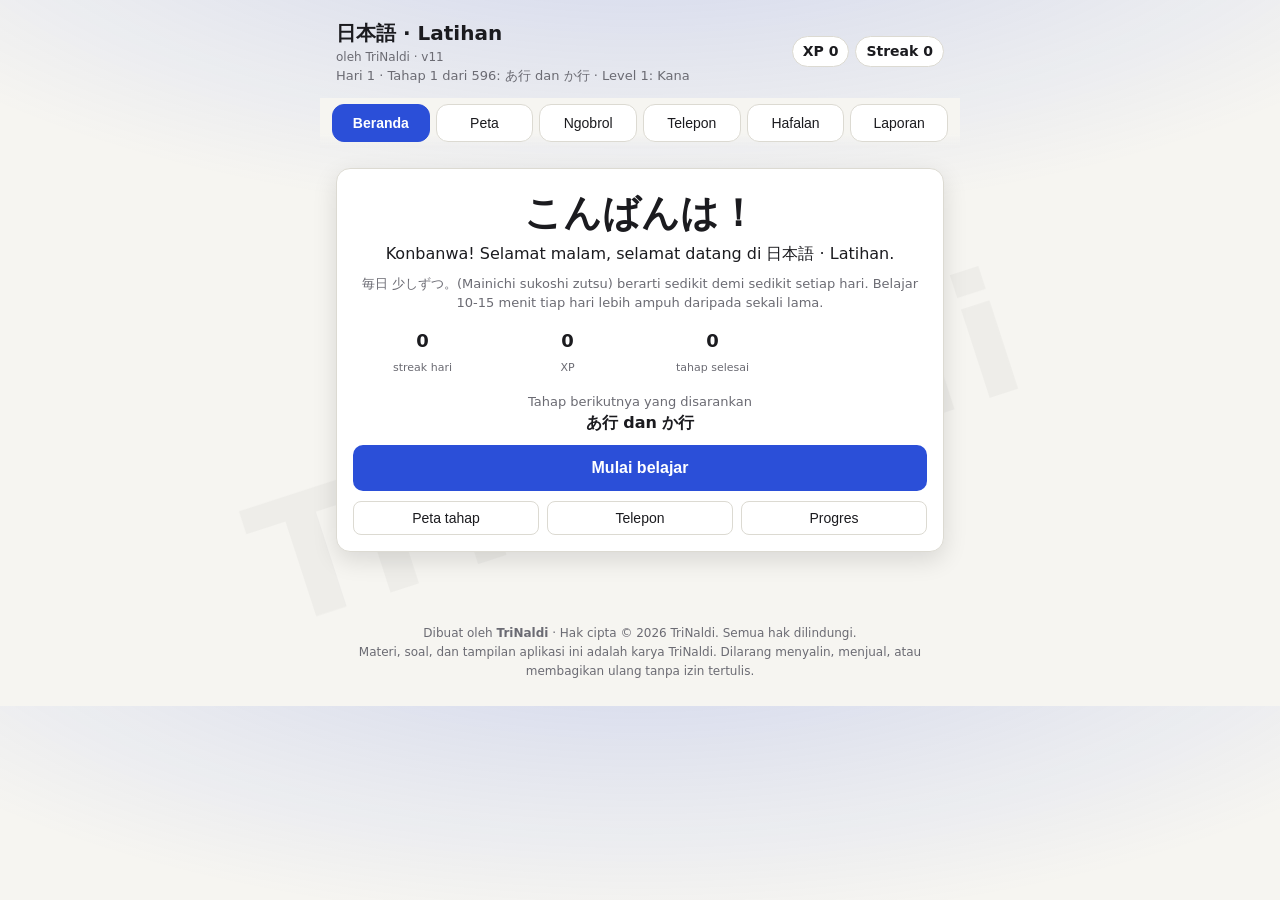
<file: Latihan_Bahasa_Jepang_-_TriNaldi_v11.html>
<!DOCTYPE html>
<html lang="id">
<head>
<meta charset="utf-8">
<meta name="author" content="TriNaldi">
<meta name="copyright" content="TriNaldi">
<meta name="viewport" content="width=device-width, initial-scale=1, viewport-fit=cover">
<title>Latihan Bahasa Jepang</title>
<style>
:root{--bg:#f6f5f1;--sf:#fff;--tx:#1b1b1f;--mu:#6b6b73;--bd:#dcdad2;--ok:#1a8f4d;--no:#d1383d;--ac:#2b4fd8;--okb:#e3f5ea;--nob:#fbe6e7;
box-sizing:border-box;padding-top:env(safe-area-inset-top,0px);padding-bottom:env(safe-area-inset-bottom,0px)}
@media (prefers-color-scheme:dark){:root:not([data-theme="light"]){--bg:#000;--sf:#0b0b0d;--tx:#f2f2f2;--mu:#9a9aa3;--bd:#26262b;--ok:#3ddc84;--no:#ff6b6b;--ac:#7c9cff;--okb:#0f2a1b;--nob:#2c1213;color-scheme:dark}}
:root[data-theme="dark"]{--bg:#000;--sf:#0b0b0d;--tx:#f2f2f2;--mu:#9a9aa3;--bd:#26262b;--ok:#3ddc84;--no:#ff6b6b;--ac:#7c9cff;--okb:#0f2a1b;--nob:#2c1213;color-scheme:dark}
html{scroll-padding-top:env(safe-area-inset-top,0px)}
*{box-sizing:border-box}
body{margin:0;background:var(--bg);color:var(--tx);font:16px/1.5 "Noto Sans JP","Segoe UI",system-ui,sans-serif}
main{max-width:640px;margin:0 auto;padding:20px 16px 48px}
h1{font-size:20px;margin:0 0 4px}h2{font-size:16px;margin:24px 0 10px}
.card{background:var(--sf);border:1px solid var(--bd);border-radius:14px;padding:16px}
.mu{color:var(--mu);font-size:13px}
.stats{display:grid;grid-template-columns:repeat(3,1fr);gap:8px}.stats b{display:block;font-size:22px}
.bar{height:8px;background:var(--bd);border-radius:6px;overflow:hidden;margin:8px 0 4px}.bar i{display:block;height:100%;background:var(--ac);transition:width .3s}
.q{text-align:center}.kana{font-size:84px;line-height:1.2;font-weight:600;margin:6px 0}
.opts{display:flex;flex-direction:column;gap:8px;max-width:320px;margin:14px auto}
.opt{display:flex;align-items:center;gap:12px;padding:12px 14px;border:1px solid var(--bd);border-radius:10px;cursor:pointer;text-align:left;font-size:17px}
.opt:hover{border-color:var(--ac)}.opt.sel{border-color:var(--ac);background:color-mix(in srgb,var(--ac) 12%,transparent)}
.opt.ok{border-color:var(--ok);background:var(--okb)}.opt.no{border-color:var(--no);background:var(--nob)}
.dot{width:20px;height:20px;border:2px solid var(--mu);border-radius:50%;flex:none}.sel .dot{border-color:var(--ac);background:radial-gradient(var(--ac) 45%,transparent 50%)}
button.main{width:100%;padding:13px;border:0;border-radius:10px;background:var(--ac);color:#fff;font-size:16px;font-weight:600;cursor:pointer}
button.main:disabled{background:var(--bd);color:var(--mu);cursor:not-allowed}
button.ghost{background:none;border:1px solid var(--bd);color:var(--tx);border-radius:8px;padding:8px 12px;cursor:pointer;font-size:14px}
:focus-visible{outline:2px solid var(--ac);outline-offset:2px}
.fb{text-align:left;padding:12px 14px;border-radius:10px;margin:12px 0}.fb.ok{background:var(--okb)}.fb.no{background:var(--nob)}
.grid{display:grid;grid-template-columns:repeat(5,1fr);gap:6px}
.cell{border:1px solid var(--bd);border-radius:8px;padding:6px 0;text-align:center;font-size:22px}
.cell small{display:block;font-size:11px;color:var(--mu)}
.cell.m{border-color:var(--ok);background:var(--okb)}.cell.w{border-color:var(--no);background:var(--nob)}
pre{white-space:pre-wrap;font:14px/1.5 inherit;margin:0;font-family:inherit}
.row{display:flex;gap:8px;flex-wrap:wrap;margin-top:12px}
[hidden]{display:none!important}
body{background:radial-gradient(900px 380px at 50% -160px,color-mix(in srgb,var(--ac) 22%,transparent),transparent),var(--bg)}
.top{max-width:640px;margin:0 auto;padding:18px 16px 4px;display:flex;justify-content:space-between;align-items:center;gap:8px}
.top h1{margin:0}.chips{display:flex;gap:6px}.chip2{background:var(--sf);border:1px solid var(--bd);border-radius:20px;padding:4px 10px;font-size:14px;font-weight:600}
.tabs{max-width:640px;margin:8px auto 0;padding:6px 12px;display:flex;gap:6px;position:sticky;top:env(safe-area-inset-top,0px);z-index:5;background:linear-gradient(var(--bg) 70%,transparent)}
.tabs button{flex:1;padding:10px 2px;border:1px solid var(--bd);border-radius:12px;background:var(--sf);color:var(--tx);font-size:14px;cursor:pointer;transition:.15s}
.tabs button.on{background:var(--ac);border-color:var(--ac);color:#fff;font-weight:600}
.card{box-shadow:0 8px 24px rgba(0,0,0,.12);animation:rise .25s ease}
.opt{transition:transform .12s,border-color .12s}.opt:hover{transform:translateY(-1px)}.opt:active{transform:scale(.98)}
.opt.ok{animation:pop .35s}.opt.no{animation:shake .35s}
@keyframes pop{50%{transform:scale(1.04)}}@keyframes shake{25%{transform:translateX(-6px)}75%{transform:translateX(6px)}}@keyframes rise{from{opacity:0;transform:translateY(6px)}}
.pth{display:flex;flex-wrap:wrap;gap:5px;margin-top:8px}.pc{width:38px;height:34px;border-radius:9px;border:1px solid var(--bd);background:var(--sf);color:var(--tx);font-size:12px;cursor:pointer}
.pc.d{background:var(--okb);border-color:var(--ok)}.pc.c{background:var(--ac);color:#fff;border-color:var(--ac)}
.fc{min-height:220px;display:flex;flex-direction:column;align-items:center;justify-content:center;cursor:pointer;gap:8px;text-align:center}
.toast{position:fixed;left:50%;bottom:calc(24px + env(safe-area-inset-bottom,0px));transform:translateX(-50%);background:var(--tx);color:var(--bg);padding:10px 16px;border-radius:12px;z-index:60;font-size:14px}
details.card summary{cursor:pointer;font-weight:600}
body::after{content:"TriNaldi";position:fixed;left:50%;top:50%;transform:translate(-50%,-50%) rotate(-18deg);font-size:min(26vw,170px);font-weight:800;letter-spacing:.05em;color:var(--tx);opacity:.035;pointer-events:none;z-index:0;white-space:nowrap}
.top,main{position:relative;z-index:1}
.foot{max-width:640px;margin:8px auto 0;padding:16px 16px calc(24px + env(safe-area-inset-bottom,0px));text-align:center;color:var(--mu);font-size:12px;line-height:1.6;position:relative;z-index:1}

.kana{overflow-wrap:anywhere;word-break:break-word;max-width:100%}
.tabs{overflow-x:auto;scrollbar-width:none}.tabs::-webkit-scrollbar{display:none}
.tabs button{white-space:nowrap;padding:10px 12px}
.opts{width:100%}.opt{word-break:break-word}
.sub{display:flex;gap:6px;margin:12px 0}
.sub button{flex:1;padding:12px 4px;border-radius:12px;border:2px solid var(--bd);background:var(--sf);color:var(--tx);font-size:15px;font-weight:700;cursor:pointer}
.sub button.on{color:#fff}.sub .t.on{background:var(--tx);color:var(--bg);border-color:var(--tx)}
.sub .h.on{background:#2b4fd8;border-color:#2b4fd8}.sub .k.on{background:#d1383d;border-color:#d1383d}.sub .j.on{background:#1a8f4d;border-color:#1a8f4d}
.cell{cursor:pointer}
.ban{border-left:6px solid var(--ac);margin-bottom:10px}.ban b{font-size:18px}
.cr{display:flex;align-items:center;justify-content:space-between;gap:8px;padding:8px 0;border-top:1px solid var(--bd)}
@media(max-width:400px){.grid{grid-template-columns:repeat(4,1fr)}.kana{font-size:min(84px,18vw)}}

.bub{max-width:84%;padding:10px 13px;border-radius:16px;margin:8px 0;line-height:1.45;font-size:17px;cursor:pointer}
.bp{background:var(--sf);border:1px solid var(--bd);border-top-left-radius:4px}
.bu{background:var(--ac);color:#fff;margin-left:auto;border-top-right-radius:4px}
.rm{font-size:12px;opacity:.75;margin-top:2px}
.cs:active{transform:scale(.98)}
select.sl{width:100%;padding:10px;border-radius:10px;border:1px solid var(--bd);background:var(--sf);color:var(--tx);font-size:15px;margin:8px 0}
.seg{display:flex;gap:6px;margin:6px 0}.seg button{flex:1;padding:9px 4px;border-radius:10px;border:1px solid var(--bd);background:var(--sf);color:var(--tx);font-size:14px;cursor:pointer}.seg button.on{background:var(--ac);border-color:var(--ac);color:#fff}
.tabs button[data-v=latih]{display:none}.tabs{overflow-x:auto;white-space:nowrap;scrollbar-width:none}.tabs button{transition:.15s}.opt{transition:transform .1s,background .15s}.opt:active{transform:scale(.97)}
.big9{font-size:34px;font-weight:800;margin:4px 0}.big9 span{font-size:13px;font-weight:400;color:var(--mu);display:block}
.g9{display:grid;grid-template-columns:repeat(4,1fr);gap:6px;margin:12px 0;text-align:center}.g9 b{display:block;font-size:18px}.g9 span{font-size:11px;color:var(--mu)}
.wk9{display:flex;gap:6px;height:64px;margin:8px 0 12px}.wk9 div{flex:1;display:flex;flex-direction:column;justify-content:flex-end;align-items:center;font-size:10px;color:var(--mu)}.wk9 i{display:block;width:100%;background:var(--ac);border-radius:4px 4px 0 0;opacity:.85}
#go9{width:100%;padding:14px;font-size:16px}#bkp{margin-bottom:8px}
.cv-b{animation:pop9 .25s ease}@keyframes pop9{from{opacity:0;transform:translateY(8px)}to{opacity:1;transform:none}}.cv-av{width:92px;height:92px;font-size:50px;box-shadow:0 0 0 6px #ffffff14}
.r9{padding:7px 0;border-bottom:1px solid var(--bd);font-size:15px}.r9:last-child{border:0}
.jp9{font-size:38px;font-weight:800}.hm9{text-align:center}.hm9 .g9{margin:14px 0}.hm9 .row{justify-content:center}
.cv-btn.mic,.cv-btn.end{font-size:14px;font-weight:600}#v-home .row button{flex:1}.cv-btn{font-size:13px}
</style>
</head>
<body>
<header class="top"><div><h1>日本語 · Latihan</h1><div class="mu" style="font-size:12px">oleh TriNaldi · v11</div><div class="mu" id="sub"></div></div><div class="chips"><span class="chip2" id="xp">XP 0</span><span class="chip2" id="st">Streak 0</span></div></header>
<nav class="tabs" id="tabs"><button data-v="latih" class="on">Latihan</button><button data-v="kartu">Hafalan</button><button data-v="peta">Peta</button><button data-v="lap">Laporan</button></nav>
<main>
<section id="v-latih">
<div class="card"><div class="stats"><div><span class="mu" style="color:var(--ok)">Benar</span><b id="sc" style="color:var(--ok)">0</b></div><div><span class="mu" style="color:var(--no)">Salah</span><b id="sw" style="color:var(--no)">0</b></div><div><span class="mu">Akurasi</span><b id="sa">–</b></div></div>
<div class="bar"><i id="pb" style="width:0"></i></div><div class="mu" id="pt"></div></div>
<div id="rvb"></div>
<h2 id="qh">Soal</h2>
<div class="card q" id="qc"></div>
<div class="mu" style="text-align:center;margin-top:8px">Tips: tekan 1 sampai 4 untuk memilih, Enter untuk lanjut.</div>
</section>
<section id="v-kartu" hidden></section>
<section id="v-peta" hidden>
<h2>Peta tahap</h2><div id="path"></div>
<div id="maps"></div><div id="map" hidden></div>
<h2>Panduan</h2>
<details class="card" style="margin-top:12px"><summary style="cursor:pointer;font-weight:600">Peta jalan menuju kerja di Jepang</summary><div class="mu" style="margin-top:8px;line-height:1.6"><p><b>Visa tokutei ginou (SSW) tipe 1:</b> perlu lulus JFT-Basic atau JLPT N4, ditambah ujian keterampilan bidang kerjanya. JFT-Basic lebih sering diadakan dan hasilnya cepat keluar.</p><p><b>Visa kerja profesional untuk lulusan kuliah:</b> umumnya tidak ada syarat sertifikat resmi, tetapi banyak perusahaan meminta JLPT N3 sampai N2 untuk wawancara dan kerja sehari-hari. Cek syarat terbaru langsung ke perusahaan atau kedutaan.</p><p><b>Posisimu di halaman ini:</b> tahap 1 sampai 103 = kana lengkap. Tahap 104 ke atas = kosakata, partikel, kalimat, dan kanji dasar (menuju N5). N4 dan N3 kita tambah bertahap setelah itu. Cek jadwal ujian resmi di jlpt.jp dan jpf.go.jp/jft-basic.</p></div></details>
<details class="card" style="margin-top:10px"><summary>Panduan pengucapan</summary><div class="mu" style="margin-top:8px;line-height:1.6"><p><b>Vokal</b> selalu jelas: a, i, u, e, o. <b>ら行</b>: ujung lidah menyentuh langit-langit sekali, antara r dan l. <b>ふ</b>: antara h dan f. <b>つ</b>: ts + u. <b>ん</b>: nasal satu ketukan penuh.</p><p><b>っ kecil</b>: tahan sebentar sebelum konsonan berikutnya. <b>Vokal panjang</b>: tahan dua ketukan, karena mengubah arti (おばさん bibi, おばあさん nenek).</p><p><b>です dan ます</b> di akhir kalimat sering terdengar des dan mas (u hampir tidak bersuara). Semua suku kata punya panjang hampir sama, tidak ada tekanan keras seperti bahasa Inggris. Bahasa Jepang memakai tinggi-rendah nada (pitch accent), jadi tirulah suara contoh.</p></div></details>
<div class="row"><button class="ghost" id="rst">Reset semua</button><label class="mu" style="display:flex;align-items:center;gap:6px"><input type="checkbox" id="au"> Suara otomatis</label></div>
<select id="jp" hidden></select>
</section>
<section id="v-lap" hidden></section>
</main>
<footer class="foot">Dibuat oleh <b>TriNaldi</b> &middot; Hak cipta &copy; 2026 TriNaldi. Semua hak dilindungi.<br>Materi, soal, dan tampilan aplikasi ini adalah karya TriNaldi. Dilarang menyalin, menjual, atau membagikan ulang tanpa izin tertulis.</footer>
<button hidden id="rep"></button><div hidden id="rc"></div>

<script>
const R=[
["a","あa いi うu えe おo"],["ka","かka きki くku けke こko"],["sa","さsa しshi すsu せse そso"],
["ta","たta ちchi つtsu てte とto"],["na","なna にni ぬnu ねne のno"],["ha","はha ひhi ふfu へhe ほho"],
["ma","まma みmi むmu めme もmo"],["ya","やya ゆyu よyo"],["ra","らra りri るru れre ろro"],["wa","わwa をwo んn"],
["ga","がga ぎgi ぐgu げge ごgo"],["za","ざza じji ずzu ぜze ぞzo"],["da","だda ぢji づzu でde どdo"],["ba","ばba びbi ぶbu べbe ぼbo"],["pa","ぱpa ぴpi ぷpu ぺpe ぽpo"],
["kya","きゃkya きゅkyu きょkyo"],["sha","しゃsha しゅshu しょsho"],["cha","ちゃcha ちゅchu ちょcho"],["nya","にゃnya にゅnyu にょnyo"],["hya","ひゃhya ひゅhyu ひょhyo"],["mya","みゃmya みゅmyu みょmyo"],["rya","りゃrya りゅryu りょryo"],["gya","ぎゃgya ぎゅgyu ぎょgyo"],["ja","じゃja じゅju じょjo"],["bya","びゃbya びゅbyu びょbyo"],["pya","ぴゃpya ぴゅpyu ぴょpyo"],
["a","アa イi ウu エe オo"],["ka","カka キki クku ケke コko"],["sa","サsa シshi スsu セse ソso"],["ta","タta チchi ツtsu テte トto"],["na","ナna ニni ヌnu ネne ノno"],["ha","ハha ヒhi フfu ヘhe ホho"],["ma","マma ミmi ムmu メme モmo"],["ya","ヤya ユyu ヨyo"],["ra","ラra リri ルru レre ロro"],["wa","ワwa ヲwo ンn"],
["ga","ガga ギgi グgu ゲge ゴgo"],["za","ザza ジji ズzu ゼze ゾzo"],["da","ダda ヂji ヅzu デde ドdo"],["ba","バba ビbi ブbu ベbe ボbo"],["pa","パpa ピpi プpu ペpe ポpo"],
["kya","キャkya キュkyu キョkyo"],["sha","シャsha シュshu ショsho"],["cha","チャcha チュchu チョcho"],["nya","ニャnya ニュnyu ニョnyo"],["hya","ヒャhya ヒュhyu ヒョhyo"],["mya","ミャmya ミュmyu ミョmyo"],["rya","リャrya リュryu リョryo"],["gya","ギャgya ギュgyu ギョgyo"],["ja","ジャja ジュju ジョjo"],["bya","ビャbya ビュbyu ビョbyo"],["pya","ピャpya ピュpyu ピョpyo"]
].map(([n,s])=>({n,c:s.split(" ").map(x=>({k:x.match(/^[\u3040-\u30ff]+/)[0],r:x.replace(/^[\u3040-\u30ff]+/,"")}))}));
const TIPS={あ:"ada silang di atas dan lengkung di bawah",い:"dua garis tegak seperti dua huruf i",う:"ada titik di atas, bentuk seperti kepala menunduk",え:"seperti burung dengan ekor panjang",お:"mirip あ tapi ada titik di kanan atas",か:"ada tanda kecil di kanan atas, seperti kapak",き:"seperti kunci dengan dua garis silang",く:"seperti paruh burung, bentuk “<”",け:"garis tegak dengan palang di kanan, seperti huruf k",こ:"dua garis datar seperti kotak terbuka",さ:"mirip き tetapi bagian bawahnya terputus",し:"seperti kail pancing, dibaca shi",す:"ada simpul lingkar di tengah, seperti sushi",せ:"seperti seseorang bersandar ke tembok",そ:"satu goresan zigzag",ぢ:"jarang dipakai, bunyinya sama dengan じ",づ:"jarang dipakai, bunyinya sama dengan ず",シ:"goresan lebih mendatar, sapuan naik ke kanan (beda dari ツ)",ツ:"goresan lebih tegak ke bawah (beda dari シ)",ソ:"dua goresan tegak (beda dari ン yang mendatar)",ン:"dua goresan mendatar, seperti シ tanpa satu titik"};
// stages
const ST=[{l:"あ行 dan か行",ch:[...R[0].c,...R[1].c],t:3}];
for(let i=2;i<R.length;i++){if(i===26)ST.push({l:"Acak semua hiragana (104 huruf)",ch:R.slice(0,26).flatMap(r=>r.c),t:2});if(i===36){ST.push({l:"Acak semua katakana dasar (46 huruf)",ch:R.slice(26,36).flatMap(r=>r.c),t:2});ST.push({l:"Acak hiragana + katakana dasar (150 huruf)",ch:R.slice(0,36).flatMap(r=>r.c),t:2});}ST.push({l:i>=41?"Yōon katakana "+R[i].n:i>=36?"Dakuten katakana "+R[i].n:i>=26?"Katakana "+R[i].n:i>=15?"Yōon "+R[i].n:(i>=10?"Dakuten ":"")+R[i].n+"行",ch:R[i].c,t:3});
 if(i!==26&&i!==36&&i!==41)ST.push({l:i>=41?"Acak キャ\u2013"+R[i].n:i>=36?"Acak ガ\u2013"+R[i].n:i>=26?"Acak ア\u2013"+R[i].n:i>=15?"Acak きゃ\u2013"+R[i].n:(i>=10?"Acak が\u2013":"Acak あ\u2013")+R[i].n+"行",ch:R.slice(i>=41?41:i>=36?36:i>=26?26:i>=15?15:i>=10?10:0,i+1).flatMap(r=>r.c),t:2});}
ST.push({l:"Acak semua katakana (104 huruf)",ch:R.slice(26).flatMap(r=>r.c),t:2});ST.push({l:"Acak semua kana (208 huruf)",ch:R.flatMap(r=>r.c),t:2});
const W=[['salam dan frasa','こんにちは|konnichiwa|selamat siang;おはよう|ohayou|selamat pagi;こんばんは|konbanwa|selamat malam;さようなら|sayounara|selamat tinggal;ありがとう|arigatou|terima kasih;すみません|sumimasen|permisi;ごめんなさい|gomennasai|maaf;おねがいします|onegaishimasu|tolong atau mohon;はい|hai|ya;いいえ|iie|tidak;いただきます|itadakimasu|selamat makan;おやすみなさい|oyasuminasai|selamat tidur'],
['angka 1 sampai 10','いち|ichi|satu;に|ni|dua;さん|san|tiga;よん|yon|empat;ご|go|lima;ろく|roku|enam;なな|nana|tujuh;はち|hachi|delapan;きゅう|kyuu|sembilan;じゅう|juu|sepuluh'],
['orang dan keluarga','わたし|watashi|saya;あなた|anata|kamu;ともだち|tomodachi|teman;せんせい|sensei|guru;がくせい|gakusei|pelajar;かぞく|kazoku|keluarga;おかあさん|okaasan|ibu;おとうさん|otousan|ayah;おにいさん|oniisan|kakak laki-laki;おねえさん|oneesan|kakak perempuan;いもうと|imouto|adik perempuan;おとうと|otouto|adik laki-laki'],
['makanan dan minuman','みず|mizu|air;おちゃ|ocha|teh;コーヒー|koohii|kopi;ジュース|juusu|jus;ごはん|gohan|nasi;パン|pan|roti;たまご|tamago|telur;さかな|sakana|ikan;にく|niku|daging;やさい|yasai|sayur;くだもの|kudamono|buah;ラーメン|raamen|ramen'],
['tempat dan benda','がっこう|gakkou|sekolah;うち|uchi|rumah;えき|eki|stasiun;みせ|mise|toko;びょういん|byouin|rumah sakit;くるま|kuruma|mobil;でんしゃ|densha|kereta listrik;ほん|hon|buku;ノート|nooto|buku catatan;ざっし|zasshi|majalah;きって|kitte|perangko;けいたい|keitai|ponsel'],
['kata kerja (-masu)','たべます|tabemasu|makan;のみます|nomimasu|minum;いきます|ikimasu|pergi;きます|kimasu|datang;みます|mimasu|melihat;ききます|kikimasu|mendengar;よみます|yomimasu|membaca;かきます|kakimasu|menulis;はなします|hanashimasu|berbicara;かいます|kaimasu|membeli;ねます|nemasu|tidur;します|shimasu|melakukan'],
['kata sifat','おおきい|ookii|besar;ちいさい|chiisai|kecil;あたらしい|atarashii|baru;ふるい|furui|lama;おいしい|oishii|enak;たかい|takai|mahal atau tinggi;やすい|yasui|murah;たのしい|tanoshii|menyenangkan;いい|ii|bagus;あつい|atsui|panas;さむい|samui|dingin;むずかしい|muzukashii|sulit'],
['kalimat dasar','わたしはがくせいです|watashi wa gakusei desu|Saya pelajar;おなまえはなんですか|onamae wa nan desu ka|Siapa namamu?;おげんきですか|ogenki desu ka|Apa kabarmu?;げんきです|genki desu|Saya sehat;これはなんですか|kore wa nan desu ka|Ini apa?;これはほんです|kore wa hon desu|Ini buku;トイレはどこですか|toire wa doko desu ka|Toilet di mana?;いくらですか|ikura desu ka|Berapa harganya?;おみずをください|omizu o kudasai|Tolong beri saya air;わかりません|wakarimasen|Saya tidak mengerti;もういちどおねがいします|mou ichido onegaishimasu|Tolong ulangi sekali lagi;にほんごがすこしはなせます|nihongo ga sukoshi hanasemasu|Saya bisa bicara bahasa Jepang sedikit']];
const WA=[];W.forEach(([n,s])=>{const ch=s.split(';').map(x=>{const[k,r,m]=x.split('|');return{k,r,m}});WA.push(...ch);ST.push({l:'Kosakata: '+n,ch,t:2,w:1})});
ST.push({l:'Acak semua kosakata ('+WA.length+' kata)',ch:WA,t:2,w:1});
const P=(n,s,x)=>{const ch=s.split(';').map(y=>{const[k,r,m,v]=y.split('|');return{k,r,m,v}});ST.push(Object.assign({l:n,ch,t:2,w:1},x));return ch};
const W2=[];
[['Kosakata lanjutan: hari dan waktu','げつようび|getsuyoubi|Senin;かようび|kayoubi|Selasa;すいようび|suiyoubi|Rabu;もくようび|mokuyoubi|Kamis;きんようび|kinyoubi|Jumat;どようび|doyoubi|Sabtu;にちようび|nichiyoubi|Minggu;きょう|kyou|hari ini;あした|ashita|besok;きのう|kinou|kemarin;いま|ima|sekarang;まいにち|mainichi|setiap hari'],
['Kosakata lanjutan: arah dan tempat','みぎ|migi|kanan;ひだり|hidari|kiri;まっすぐ|massugu|lurus;ここ|koko|sini;そこ|soko|situ;あそこ|asoko|sana;うえ|ue|atas;した|shita|bawah;なか|naka|dalam;まえ|mae|depan;うしろ|ushiro|belakang;どこ|doko|di mana'],
['Kosakata lanjutan: warna dan benda','あか|aka|merah;あお|ao|biru;しろ|shiro|putih;くろ|kuro|hitam;きいろ|kiiro|kuning;みどり|midori|hijau;かばん|kaban|tas;かさ|kasa|payung;とけい|tokei|jam;でんわ|denwa|telepon;めがね|megane|kacamata;くつ|kutsu|sepatu'],
['Kosakata lanjutan: kata kerja','おきます|okimasu|bangun;あらいます|araimasu|mencuci;あいます|aimasu|bertemu;まちます|machimasu|menunggu;あそびます|asobimasu|bermain;はたらきます|hatarakimasu|bekerja;べんきょうします|benkyou shimasu|belajar;かえります|kaerimasu|pulang;かります|karimasu|meminjam;おしえます|oshiemasu|mengajar;ならいます|naraimasu|belajar dari guru;わかります|wakarimasu|mengerti'],
['Partikel dasar','わたし＿がくせいです|は|Saya pelajar|わたしはがくせいです;これ＿ほんです|は|Ini buku|これはほんです;みず＿のみます|を|Saya minum air|みずをのみます;ごはん＿たべます|を|Saya makan nasi|ごはんをたべます;がっこう＿いきます|に|Saya pergi ke sekolah|がっこうにいきます;えき＿あいます|で|Bertemu di stasiun|えきであいます;わたし＿ともだちです|の|Teman saya|わたしのともだちです;わたし＿がくせいです|も|Saya juga pelajar|わたしもがくせいです;ともだち＿でかけます|と|Pergi bersama teman|ともだちとでかけます;ペン＿かきます|で|Menulis dengan pena|ペンでかきます;しちじ＿おきます|に|Bangun jam tujuh|しちじにおきます;にほんご＿わかります|が|Saya mengerti bahasa Jepang|にほんごがわかります',{opts:['は','が','を','に','で','も','の','と'],qt:'Pilih partikel yang tepat'}],
['Kosakata lanjutan: dunia kerja','かいしゃ|kaisha|perusahaan;しごと|shigoto|pekerjaan;かいしゃいん|kaishain|karyawan;しゃちょう|shachou|direktur;かいぎ|kaigi|rapat;やすみ|yasumi|libur;ざんぎょう|zangyou|lembur;きゅうりょう|kyuuryou|gaji;めいし|meishi|kartu nama;しりょう|shiryou|dokumen;れんらく|renraku|menghubungi;めんせつ|mensetsu|wawancara kerja'],
['Kosakata lanjutan: kanji dasar 1','一|ichi|satu;二|ni|dua;三|san|tiga;四|yon|empat;五|go|lima;六|roku|enam;七|nana|tujuh;八|hachi|delapan;九|kyuu|sembilan;十|juu|sepuluh;百|hyaku|seratus;千|sen|seribu'],
['Kosakata lanjutan: kanji dasar 2','日本|nihon|Jepang;日本語|nihongo|bahasa Jepang;学生|gakusei|pelajar;先生|sensei|guru;学校|gakkou|sekolah;大学|daigaku|universitas;会社|kaisha|perusahaan;電車|densha|kereta listrik;水|mizu|air;山|yama|gunung;川|kawa|sungai;人|hito|orang'],
['Kosakata lanjutan: kanji dasar 3','今日|kyou|hari ini;明日|ashita|besok;毎日|mainichi|setiap hari;月曜日|getsuyoubi|Senin;日曜日|nichiyoubi|Minggu;今|ima|sekarang;何|nani|apa;時間|jikan|waktu;何時|nanji|jam berapa;百円|hyakuen|seratus yen;今年|kotoshi|tahun ini;食べます|tabemasu|makan'],
['Kalimat sehari-hari','まいにちにほんごをべんきょうします|mainichi nihongo o benkyou shimasu|Setiap hari saya belajar bahasa Jepang;あしたともだちにあいます|ashita tomodachi ni aimasu|Besok saya bertemu teman;きのうえいがをみました|kinou eiga o mimashita|Kemarin saya menonton film;いまなんじですか|ima nanji desu ka|Sekarang jam berapa?;でんしゃでかいしゃにいきます|densha de kaisha ni ikimasu|Saya pergi ke kantor naik kereta;わたしはインドネシアじんです|watashi wa indoneshia jin desu|Saya orang Indonesia;にほんでしごとをしたいです|nihon de shigoto o shitai desu|Saya ingin bekerja di Jepang;にほんごをべんきょうしています|nihongo o benkyou shite imasu|Saya sedang belajar bahasa Jepang;ゆっくりはなしてください|yukkuri hanashite kudasai|Tolong bicara pelan-pelan;じこしょうかいをします|jikoshoukai o shimasu|Saya memperkenalkan diri;はじめまして|hajimemashite|Salam kenal;よろしくおねがいします|yoroshiku onegaishimasu|Mohon bantuannya']].forEach(([n,s,x])=>{const c=P(n,s,x);if(!x)W2.push(...c)});
ST.push({l:'Ujian kosakata lanjutan ('+W2.length+' kata)',ch:W2,t:2,w:1});
const IN={'あ行 dan か行':'<b>Selamat datang!</b><p>Cara kerjanya: lihat huruf, pilih bacaannya, lalu baca tips di feedback. Pilihan jawaban sengaja dibuat mirip supaya kamu benar-benar paham, bukan menebak.</p><p>Lima vokal: <b>a</b> seperti apa, <b>i</b> seperti ikan, <b>u</b> dengan bibir tidak dibulatkan, <b>e</b> seperti enak, <b>o</b> seperti obat. Tombol memutar suara kalau perangkatmu punya suara bahasa Jepang.</p>','Dakuten ga行':'<b>Dakuten dan handakuten</b><p>Tanda ゛ membuat bunyi bersuara: k→g, s→z, t→d, h→b. Tanda ゜ hanya untuk baris は: h→p. Bentuk huruf sama, tinggal tambah tanda.</p><p>Pengecualian: じ dan ぢ sama-sama <b>ji</b>, ず dan づ sama-sama <b>zu</b>.</p>','Yōon kya':'<b>Yōon: huruf gabungan</b><p>Huruf berakhiran i (き, し, ち, に, ひ, み, り, ぎ, じ, び, ぴ) ditambah や, ゆ, よ kecil menjadi satu suku kata. き+ゃ = <b>kya</b>, bukan ki-ya. Contoh: しゅ = shu, ちょ = cho, じゃ = ja.</p>','Katakana a':'<b>Katakana</b><p>Bunyinya sama persis dengan hiragana, hanya bentuknya lebih bersudut. Dipakai untuk kata serapan dan nama asing: コーヒー (kopi), インドネシア (Indonesia).</p><p>Hati-hati: <b>シ</b> (shi) dan <b>ツ</b> (tsu), serta <b>ソ</b> (so) dan <b>ン</b> (n) sangat mirip. シ dan ン goresannya mendatar, ツ dan ソ lebih tegak.</p>','Dakuten katakana ga':'<b>Katakana bertanda</b><p>Aturannya sama dengan hiragana: ガ=ga, ザ=za, ダ=da, バ=ba, パ=pa.</p>','Yōon katakana kya':'<b>Yōon katakana</b><p>Sama dengan hiragana: キャ=kya, シュ=shu, チョ=cho, ジャ=ja. Huruf ャ ュ ョ yang kecil menempel pada huruf sebelumnya.</p>','Kosakata: salam dan frasa':'<b>Kosakata mulai di sini</b><p>Tiap kata muncul dalam beberapa bentuk: dibaca apa, artinya apa, cara mengucapkannya, dan mendengarkan (kalau perangkatmu mendukung).</p><p><b>Vokal panjang</b> ditahan dua ketukan, dan ini mengubah arti: おかあさん (okaasan) = ibu, おばさん (obasan) = bibi. <b>っ kecil</b> menggandakan konsonan berikutnya: きって (kitte) = perangko. Di romaji, aa/ii/uu/ee/oo/ou menandai vokal panjang.</p>','Partikel dasar':'<b>Partikel</b><p>Kata kecil penanda fungsi: <b>は</b> (dibaca wa) topik, <b>が</b> penanda subjek, <b>を</b> (dibaca o) objek, <b>に</b> tujuan atau waktu, <b>で</b> tempat kegiatan atau alat, <b>も</b> juga, <b>の</b> milik, <b>と</b> bersama.</p><p>Pola inti: A は B です = A adalah B. Tambah か di akhir untuk bertanya.</p>','Kosakata lanjutan: kanji dasar 1':'<b>Kanji</b><p>Satu kanji bisa punya beberapa bacaan, jadi kita belajar lewat kata utuh. Mulai dari angka: 一 二 三 (garis), lalu 日 (matahari atau hari), 山 (gunung), 人 (orang).</p>','Kalimat sehari-hari':'<b>Kalimat utuh</b><p>Urutan kata Jepang: pelaku, objek, kata kerja di akhir. わたしは (saya) みずを (air) のみます (minum). Akhiran kata kerja: -masu sopan, -mashita lampau, -masen tidak.</p>'};
ST.forEach(s=>{if(IN[s.l])s.i=IN[s.l]});
const D=(n,s,x)=>{const ch=s.split(';').map(y=>{const[k,xx,j,jr,m]=y.split('|');return{k,x:xx,j,r:j+' ('+jr+')',m}});ST.push(Object.assign({l:n,ch,t:2,w:1,dlg:1,qt:'Pilih balasan yang tepat'},x))};
const V=[];
[['Kosakata baru: transportasi','ひこうき|hikouki|pesawat;バス|basu|bus;タクシー|takushii|taksi;じてんしゃ|jitensha|sepeda;くうこう|kuukou|bandara;きっぷ|kippu|tiket;のりば|noriba|tempat naik;りょこう|ryokou|perjalanan;みち|michi|jalan;こうさてん|kousaten|persimpangan;しんごう|shingou|lampu lalu lintas;ちず|chizu|peta'],
['Kosakata baru: belanja dan uang','いくら|ikura|berapa harganya;えん|en|yen;おかね|okane|uang;ふくろ|fukuro|kantong;レジ|reji|kasir;うります|urimasu|menjual;ぜんぶ|zenbu|semuanya;ひとつ|hitotsu|satu buah;ふたつ|futatsu|dua buah;みっつ|mittsu|tiga buah;げんきん|genkin|uang tunai;わりびき|waribiki|diskon']].forEach(([n,s])=>V.push(...P(n,s)));
D('Percakapan 1: perkenalan diri','はじめまして。たなかです。|hajimemashite. tanaka desu.|はじめまして。アリです。よろしくおねがいします。|hajimemashite. Ari desu. yoroshiku onegaishimasu.|Tanaka memperkenalkan diri. Kamu membalas dengan nama dan mohon bantuannya;おなまえは なんですか。|onamae wa nan desu ka.|わたしは アリです。|watashi wa Ari desu.|Siapa namamu? Saya Ari;おくには どこですか。|okuni wa doko desu ka.|インドネシアです。|indoneshia desu.|Negaramu di mana? Indonesia;おしごとは なんですか。|oshigoto wa nan desu ka.|だいがくせいです。|daigakusei desu.|Pekerjaanmu apa? Mahasiswa;にほんごは むずかしいですか。|nihongo wa muzukashii desu ka.|すこし むずかしいです。|sukoshi muzukashii desu.|Apakah bahasa Jepang sulit? Sedikit sulit;しゅみは なんですか。|shumi wa nan desu ka.|おんがくです。|ongaku desu.|Apa hobimu? Musik;おげんきですか。|ogenki desu ka.|はい、げんきです。ありがとうございます。|hai, genki desu. arigatou gozaimasu.|Apa kabarmu? Sehat, terima kasih;では、また あした。|dewa, mata ashita.|はい、また あした。さようなら。|hai, mata ashita. sayounara.|Sampai besok. Ya, sampai besok');
D('Percakapan 2: di restoran','いらっしゃいませ。なんめいさまですか。|irasshaimase. nanmei sama desu ka.|ひとりです。|hitori desu.|Selamat datang, berapa orang? Satu orang;メニューです。どうぞ。|menyuu desu. douzo.|ありがとうございます。|arigatou gozaimasu.|Ini menunya, silakan. Terima kasih;ごちゅうもんは なんですか。|gochuumon wa nan desu ka.|ラーメンを ください。|raamen o kudasai.|Mau pesan apa? Tolong ramen;おのみものは いかがですか。|onomimono wa ikaga desu ka.|おみずを おねがいします。|omizu o onegaishimasu.|Minumnya bagaimana? Air, tolong;ほかに ありますか。|hoka ni arimasu ka.|いいえ、だいじょうぶです。|iie, daijoubu desu.|Ada lagi? Tidak, cukup;おまたせしました。|omatase shimashita.|いただきます。|itadakimasu.|Maaf menunggu (makanan datang). Selamat makan;おかいけいは ごひゃくえんです。|okaikei wa gohyaku en desu.|はい、どうぞ。|hai, douzo.|Totalnya 500 yen. Ya, silakan;ありがとうございました。|arigatou gozaimashita.|ごちそうさまでした。|gochisousama deshita.|Terima kasih sudah datang. Terima kasih atas makanannya');
D('Percakapan 3: belanja dan arah','いらっしゃいませ。なにを おさがしですか。|irasshaimase. nani o osagashi desu ka.|かばんを さがしています。|kaban o sagashite imasu.|Sedang mencari apa? Saya mencari tas;これは いかがですか。|kore wa ikaga desu ka.|いくらですか。|ikura desu ka.|Bagaimana yang ini? Berapa harganya?;せんごひゃくえんです。|sengohyaku en desu.|ちょっと たかいです。|chotto takai desu.|Harganya 1.500 yen. Agak mahal;こちらは どうですか。|kochira wa dou desu ka.|それを ください。|sore o kudasai.|Yang ini bagaimana? Saya ambil itu;ふくろは いりますか。|fukuro wa irimasu ka.|いいえ、いりません。|iie, irimasen.|Perlu kantong? Tidak perlu;どこへ いきますか。|doko e ikimasu ka.|えきへ いきたいです。|eki e ikitai desu.|Mau ke mana? Saya ingin ke stasiun;まっすぐ いって、みぎです。|massugu itte, migi desu.|わかりました。ありがとうございます。|wakarimashita. arigatou gozaimasu.|Lurus lalu kanan. Saya mengerti, terima kasih;ここから あるいて じゅっぷんです。|koko kara aruite juppun desu.|ちかいですね。|chikai desu ne.|Jalan kaki 10 menit dari sini. Dekat ya');
P('Latihan berbicara: kalimat pendek','こんにちは、げんきですか|konnichiwa, genki desu ka|Halo, apa kabar?|こんにちは、元気ですか;わたしはアリです|watashi wa Ari desu|Saya Ari|私はアリです;インドネシアからきました|indoneshia kara kimashita|Saya datang dari Indonesia|インドネシアから来ました;にほんごをべんきょうしています|nihongo o benkyou shite imasu|Saya belajar bahasa Jepang|日本語を勉強しています;よろしくおねがいします|yoroshiku onegaishimasu|Mohon bantuannya|よろしくお願いします;もういちどおねがいします|mou ichido onegaishimasu|Tolong ulangi sekali lagi|もう一度お願いします;ゆっくりはなしてください|yukkuri hanashite kudasai|Tolong bicara pelan-pelan|ゆっくり話してください;ありがとうございます|arigatou gozaimasu|Terima kasih|ありがとうございます',{sp:1});
[['Kosakata baru: tubuh dan kesehatan','あたま|atama|kepala;め|me|mata;みみ|mimi|telinga;くち|kuchi|mulut;て|te|tangan;あし|ashi|kaki;おなか|onaka|perut;かぜ|kaze|flu;ねつ|netsu|demam;くすり|kusuri|obat;びょうき|byouki|sakit (penyakit);いたい|itai|sakit (nyeri)'],
['Kosakata baru: cuaca dan musim','てんき|tenki|cuaca;あめ|ame|hujan;ゆき|yuki|salju;はれ|hare|cerah;くもり|kumori|berawan;はる|haru|musim semi;なつ|natsu|musim panas;あき|aki|musim gugur;ふゆ|fuyu|musim dingin;すずしい|suzushii|sejuk;あたたかい|atatakai|hangat;たいふう|taifuu|topan']].forEach(([n,s])=>V.push(...P(n,s)));
P('Bentuk kata kerja','きのうえいがをみ＿|ました|Kemarin saya menonton film|きのうえいがをみました;まいにちにほんごをべんきょうし＿|ます|Setiap hari saya belajar bahasa Jepang|まいにちにほんごをべんきょうします;コーヒーはのみ＿|ません|Saya tidak minum kopi|コーヒーはのみません;きのうはがっこうへいき＿|ませんでした|Kemarin saya tidak pergi ke sekolah|きのうはがっこうへいきませんでした;いっしょにたべ＿|ましょう|Mari makan bersama|いっしょにたべましょう;あしたともだちにあい＿|ます|Besok saya bertemu teman|あしたともだちにあいます;せんしゅうとうきょうへいき＿|ました|Minggu lalu saya pergi ke Tokyo|せんしゅうとうきょうへいきました;おさけはのみ＿|ません|Saya tidak minum alkohol|おさけはのみません;いっしょにべんきょうし＿|ましょう|Mari belajar bersama|いっしょにべんきょうしましょう',{opts:['ます','ません','ました','ませんでした','ましょう'],qt:'Pilih akhiran kata kerja yang tepat'});
D('Percakapan 4: wawancara kerja','おなまえを おねがいします。|onamae o onegaishimasu.|アリです。よろしくおねがいします。|Ari desu. yoroshiku onegaishimasu.|Sebutkan namamu. Saya Ari, mohon bantuannya;どうして にほんで はたらきたいですか。|doushite nihon de hatarakitai desu ka.|にほんの ぎじゅつを まなびたいです。|nihon no gijutsu o manabitai desu.|Mengapa ingin bekerja di Jepang? Ingin belajar teknologi Jepang;だいがくでは なにを べんきょうしましたか。|daigaku de wa nani o benkyou shimashita ka.|コンピューターを べんきょうしました。|konpyuutaa o benkyou shimashita.|Di kampus belajar apa? Saya belajar komputer;にほんごは どのくらい はなせますか。|nihongo wa donokurai hanasemasu ka.|すこし はなせます。まいにち べんきょうしています。|sukoshi hanasemasu. mainichi benkyou shite imasu.|Seberapa bisa bahasa Jepang? Sedikit, belajar tiap hari;いつから はたらけますか。|itsu kara hatarakemasu ka.|らいげつから はたらけます。|raigetsu kara hatarakemasu.|Kapan bisa mulai bekerja? Mulai bulan depan;ざんぎょうは だいじょうぶですか。|zangyou wa daijoubu desu ka.|はい、だいじょうぶです。|hai, daijoubu desu.|Lembur tidak masalah? Ya, tidak masalah;なにか しつもんは ありますか。|nanika shitsumon wa arimasu ka.|しごとの ないようを もっと おしえてください。|shigoto no naiyou o motto oshiete kudasai.|Ada pertanyaan? Tolong jelaskan isi pekerjaannya lebih lanjut;では、けっかは らいしゅう れんらくします。|dewa, kekka wa raishuu renraku shimasu.|ありがとうございました。よろしくおねがいします。|arigatou gozaimashita. yoroshiku onegaishimasu.|Hasilnya kami kabari minggu depan. Terima kasih, mohon bantuannya');
P('Latihan berbicara: wawancara','はじめまして、アリです|hajimemashite, Ari desu|Salam kenal, saya Ari|はじめまして、アリです;にほんではたらきたいです|nihon de hatarakitai desu|Saya ingin bekerja di Jepang|日本で働きたいです;まいにちにほんごをべんきょうしています|mainichi nihongo o benkyou shite imasu|Setiap hari saya belajar bahasa Jepang|毎日日本語を勉強しています;だいがくでコンピューターをべんきょうしました|daigaku de konpyuutaa o benkyou shimashita|Di kampus saya belajar komputer|大学でコンピューターを勉強しました;らいげつからはたらけます|raigetsu kara hatarakemasu|Saya bisa bekerja mulai bulan depan|来月から働けます;ざんぎょうもだいじょうぶです|zangyou mo daijoubu desu|Lembur pun tidak masalah|残業も大丈夫です;しつもんがあります|shitsumon ga arimasu|Saya punya pertanyaan|質問があります;ありがとうございました|arigatou gozaimashita|Terima kasih banyak|ありがとうございました',{sp:1});
ST.push({l:'Ujian kosakata baru ('+V.length+' kata)',ch:V,t:2,w:1});
Object.assign(IN,{'Percakapan 1: perkenalan diri':'<b>Percakapan</b><p>Kamu membalas lawan bicara. Baca kalimatnya (ada romaji di bawahnya), lalu pilih balasan yang paling pas. Pilihan lain adalah balasan untuk pertanyaan lain, jadi harus teliti.</p><p>Setelah menjawab, suara memutar percakapan lengkap. Ulangi keras-keras mengikuti suaranya. Matikan lewat kotak Suara otomatis di bawah kalau terganggu.</p>','Latihan berbicara: kalimat pendek':'<b>Latihan berbicara</b><p>Tekan tombol dengar untuk contoh, lalu tombol ucapkan dan baca kalimatnya dengan suara jelas. Halaman ini memakai pengenalan suara browser (Chrome atau Edge, izinkan mikrofon), lalu menilai kecocokan. Nilai 60% ke atas dihitung benar.</p><p>Penilaian ini hanya perkiraan. Aksen dan intonasi tetap perlu dilatih bersama penutur asli atau guru.</p>','Bentuk kata kerja':'<b>Bentuk -masu</b><p>Kata kerja sopan: <b>-masu</b> (melakukan), <b>-masen</b> (tidak), <b>-mashita</b> (lampau), <b>-masen deshita</b> (tidak, lampau), <b>-mashou</b> (mari). Contoh dari mi-: mimasu, mimasen, mimashita, mimashou.</p>','Percakapan 4: wawancara kerja':'<b>Wawancara kerja</b><p>Wawancara memakai bahasa sopan (desu dan masu). Jawaban yang baik pendek, jelas, dan ditutup dengan sikap sopan seperti よろしくおねがいします.</p>'});
const V3=[];
const RD=(n,s,x)=>{const ch=s.split(';').map(y=>{const[k,xx,r]=y.split('|');return{k,x:xx,r}});ST.push(Object.assign({l:n,ch,t:2,w:1,dlg:1,al:'artinya',qt:'Apa isi tulisan ini?'},x))};
D('Percakapan 5: di stasiun','どちらまで いきますか。|dochira made ikimasu ka.|しんじゅくまで おねがいします。|shinjuku made onegaishimasu.|Sampai mana? Tolong ke Shinjuku;きっぷは かいましたか。|kippu wa kaimashita ka.|いいえ、まだです。|iie, mada desu.|Sudah beli tiket? Belum;すみません、トイレは どこですか。|sumimasen, toire wa doko desu ka.|あちらです。|achira desu.|Permisi, toilet di mana? Di sana;つぎの でんしゃは なんじですか。|tsugi no densha wa nanji desu ka.|ごじ ごふんです。|goji gofun desu.|Kereta berikutnya jam berapa? Jam 5.05;ここに すわっても いいですか。|koko ni suwattemo ii desu ka.|はい、どうぞ。|hai, douzo.|Boleh duduk di sini? Silakan;みちに まよいました。|michi ni mayoimashita.|いっしょに いきましょう。|issho ni ikimashou.|Saya tersesat. Mari pergi bersama;ありがとうございます。たすかりました。|arigatou gozaimasu. tasukarimashita.|どういたしまして。|douitashimashite.|Terima kasih, sangat membantu. Sama-sama;ICカードを おとしました。|ai kaado o otoshimashita.|えきいんに いいましょう。|ekiin ni iimashou.|Kartu IC saya jatuh. Mari lapor ke petugas');
[['Kosakata N5: rumah','へや|heya|kamar;だいどころ|daidokoro|dapur;トイレ|toire|toilet;おふろ|ofuro|bak mandi;まど|mado|jendela;ドア|doa|pintu;つくえ|tsukue|meja;いす|isu|kursi;ベッド|beddo|kasur;でんき|denki|lampu atau listrik;れいぞうこ|reizouko|kulkas;せんたくき|sentakuki|mesin cuci'],
['Kosakata N5: profesi','いしゃ|isha|dokter;かんごし|kangoshi|perawat;エンジニア|enjinia|insinyur;てんいん|tenin|pegawai toko;ぎんこういん|ginkouin|pegawai bank;こうむいん|koumuin|pegawai negeri;うんてんしゅ|untenshu|sopir;りょうりにん|ryourinin|koki;べんごし|bengoshi|pengacara;かしゅ|kashu|penyanyi;けいさつかん|keisatsukan|polisi;だいがくせい|daigakusei|mahasiswa'],
['Kosakata N5: perasaan','うれしい|ureshii|senang;かなしい|kanashii|sedih;いそがしい|isogashii|sibuk;ひま|hima|luang;つかれました|tsukaremashita|lelah;ねむい|nemui|mengantuk;おなかがすきました|onaka ga sukimashita|lapar;のどがかわきました|nodo ga kawakimashita|haus;こわい|kowai|takut atau seram;はずかしい|hazukashii|malu;すき|suki|suka;きらい|kirai|tidak suka'],
['Kosakata N5: kata tanya dan penunjuk','だれ|dare|siapa;なに|nani|apa;いつ|itsu|kapan;どうして|doushite|mengapa;どれ|dore|yang mana;どの|dono|yang mana (+ benda);これ|kore|ini;それ|sore|itu;あれ|are|itu (jauh);この|kono|ini (+ benda);どう|dou|bagaimana;いくつ|ikutsu|berapa buah']].forEach(([n,s])=>V3.push(...P(n,s)));
D('Percakapan 6: di kantor','おはようございます。|ohayou gozaimasu.|おはようございます。よろしくおねがいします。|ohayou gozaimasu. yoroshiku onegaishimasu.|Selamat pagi. Selamat pagi, mohon bantuannya;この しりょうを コピーして ください。|kono shiryou o kopii shite kudasai.|はい、わかりました。|hai, wakarimashita.|Tolong fotokopi dokumen ini. Baik;かいぎは なんじからですか。|kaigi wa nanji kara desu ka.|ごご ふたじからです。|gogo futaji kara desu.|Rapat mulai jam berapa? Jam 2 siang;しゃちょうは いま いません。|shachou wa ima imasen.|では、あとで また きます。|dewa, ato de mata kimasu.|Direktur tidak ada. Saya datang lagi nanti;しごとは おわりましたか。|shigoto wa owarimashita ka.|はい、おわりました。|hai, owarimashita.|Pekerjaan sudah selesai? Ya, sudah;ちょっと てつだって くれませんか。|chotto tetsudatte kuremasen ka.|はい、いいですよ。|hai, ii desu yo.|Bisa bantu sedikit? Boleh;じかんに おくれないで ください。|jikan ni okurenaide kudasai.|すみません。きをつけます。|sumimasen. ki o tsukemasu.|Jangan terlambat. Maaf, saya akan berhati-hati;おつかれさまでした。|otsukaresama deshita.|おつかれさまでした。おさきに しつれいします。|otsukaresama deshita. osaki ni shitsurei shimasu.|Terima kasih atas kerja kerasnya. Saya pamit duluan');
P('Partikel lanjutan','がっこう＿いきます|へ|Pergi ke sekolah|がっこうへいきます;くじ＿はたらきます|から|Bekerja mulai jam sembilan|くじからはたらきます;ごじ＿はたらきます|まで|Bekerja sampai jam lima|ごじまではたらきます;りんご＿みかんを かいます|や|Membeli apel dan jeruk|りんごやみかんをかいます;いい てんきです＿|ね|Cuacanya bagus ya|いいてんきですね;あしたは やすみです＿|よ|Besok libur, lho|あしたはやすみですよ;これは なんです＿|か|Ini apa?|これはなんですか;でんしゃ＿いきます|で|Pergi naik kereta|でんしゃでいきます;にほん＿きました|へ|Datang ke Jepang|にほんへきました',{opts:['へ','から','まで','や','ね','よ','か','で'],qt:'Pilih partikel yang tepat'});
P('Bentuk-て','み＿ください|て|Tolong lihat|みてください;よ＿ください|んで|Tolong baca|よんでください;か＿ください|いて|Tolong tulis|かいてください;ま＿ください|って|Tolong tunggu|まってください;い＿ください|って|Tolong pergi|いってください;の＿ください|んで|Tolong minum|のんでください;はなし＿ください|て|Tolong bicara|はなしてください;あそ＿ください|んで|Tolong bermain|あそんでください;き＿ください|いて|Tolong dengarkan|きいてください',{opts:['て','で','いて','んで','って'],qt:'Pilih akhiran bentuk-て'});
P('Kata sifat dan waktu lampau','このラーメンはおいし＿|いです|Ramen ini enak|このラーメンはおいしいです;このカレーはおいし＿|くないです|Kari ini tidak enak|このカレーはおいしくないです;きのうはあつ＿|かったです|Kemarin panas|きのうはあつかったです;きのうはさむ＿|くなかったです|Kemarin tidak dingin|きのうはさむくなかったです;これはたか＿|いです|Ini mahal|これはたかいです;にほんごはむずかし＿|くないです|Bahasa Jepang tidak sulit|にほんごはむずかしくないです;せんしゅうはたのし＿|かったです|Minggu lalu menyenangkan|せんしゅうはたのしかったです;このくつはやす＿|くなかったです|Sepatu ini tidak murah|このくつはやすくなかったです',{opts:['いです','くないです','かったです','くなかったです'],qt:'Pilih akhiran yang tepat'});
P('Latihan berbicara: di kantor','おはようございます|ohayou gozaimasu|Selamat pagi|おはようございます;わかりました|wakarimashita|Saya mengerti|分かりました;おくれてすみません|okurete sumimasen|Maaf saya terlambat|遅れてすみません;かいぎはなんじからですか|kaigi wa nanji kara desu ka|Rapat mulai jam berapa?|会議は何時からですか;ちょっとてつだってください|chotto tetsudatte kudasai|Tolong bantu sedikit|ちょっと手伝ってください;おつかれさまでした|otsukaresama deshita|Terima kasih atas kerja kerasnya|お疲れ様でした;しりょうをおくります|shiryou o okurimasu|Saya kirim dokumennya|資料を送ります;もういちどせつめいしてください|mou ichido setsumei shite kudasai|Tolong jelaskan sekali lagi|もう一度説明してください',{sp:1});
[['Kosakata N5: kanji 4','火|hi|api;木|ki|pohon;金|kane|uang;土|tsuchi|tanah;月|tsuki|bulan;天気|tenki|cuaca;雨|ame|hujan;男|otoko|laki-laki;女|onna|perempuan;子|ko|anak;父|chichi|ayah saya;母|haha|ibu saya'],
['Kosakata N5: kanji 5','駅|eki|stasiun;店|mise|toko;国|kuni|negara;外国|gaikoku|luar negeri;車|kuruma|mobil;見ます|mimasu|melihat;行きます|ikimasu|pergi;来ます|kimasu|datang;飲みます|nomimasu|minum;読みます|yomimasu|membaca;書きます|kakimasu|menulis;話します|hanashimasu|berbicara'],
['Kosakata N5: kanji 6','大きい|ookii|besar;小さい|chiisai|kecil;高い|takai|mahal atau tinggi;安い|yasui|murah;新しい|atarashii|baru;古い|furui|lama;上|ue|atas;下|shita|bawah;右|migi|kanan;左|hidari|kiri;中|naka|dalam;前|mae|depan']].forEach(([n,s])=>V3.push(...P(n,s)));
RD('Bacaan 1: kehidupan sehari-hari','わたしは アリです。インドネシアから きました。|watashi wa Ari desu. indoneshia kara kimashita.|Ari berasal dari Indonesia;たなかさんは かいしゃいんです。まいにち でんしゃで かいしゃへ いきます。|tanaka san wa kaishain desu. mainichi densha de kaisha e ikimasu.|Tanaka pegawai yang naik kereta ke kantor;きのう ともだちと えいがを みました。とても おもしろかったです。|kinou tomodachi to eiga o mimashita. totemo omoshirokatta desu.|Kemarin menonton film dengan teman, filmnya seru;あしたは やすみです。うちで にほんごを べんきょうします。|ashita wa yasumi desu. uchi de nihongo o benkyou shimasu.|Besok libur dan belajar bahasa Jepang di rumah;この ラーメンは やすくて おいしいです。まいしゅう たべます。|kono raamen wa yasukute oishii desu. maishuu tabemasu.|Ramen murah dan enak, dimakan tiap minggu;けさ ろくじに おきました。あさごはんを たべて、がっこうへ いきました。|kesa rokuji ni okimashita. asagohan o tabete, gakkou e ikimashita.|Bangun jam enam, sarapan, lalu ke sekolah;きょうは あめです。かさを もって でかけます。|kyou wa ame desu. kasa o motte dekakemasu.|Hari ini hujan, pergi membawa payung;にほんで はたらきたいです。まいにち にほんごを べんきょうしています。|nihon de hatarakitai desu. mainichi nihongo o benkyou shite imasu.|Ingin bekerja di Jepang dan belajar tiap hari');
RD('Bacaan 2: pengumuman dan pesan','あしたの かいぎは ごご さんじからです。しりょうを よういして ください。|ashita no kaigi wa gogo sanji kara desu. shiryou o youi shite kudasai.|Rapat besok jam 3 sore, siapkan dokumen;すみません。きょうは ねつが あります。やすみます。|sumimasen. kyou wa netsu ga arimasu. yasumimasu.|Izin libur karena demam;えきの まえの コンビニで あいましょう。|eki no mae no konbini de aimashou.|Mengajak bertemu di minimarket depan stasiun;きゅうりょうびは まいつき にじゅうごにちです。|kyuuryoubi wa maitsuki nijuugonichi desu.|Gajian tanggal 25 setiap bulan;ここで しゃしんを とらないで ください。|koko de shashin o toranaide kudasai.|Dilarang memotret di sini;トイレは にかいに あります。|toire wa nikai ni arimasu.|Toilet ada di lantai dua;らいしゅうの すいようびに めんせつが あります。|raishuu no suiyoubi ni mensetsu ga arimasu.|Wawancara minggu depan hari Rabu;おくれる ときは れんらくして ください。|okureru toki wa renraku shite kudasai.|Kalau terlambat, hubungi dulu');
D('Percakapan 7: di dokter','どう しましたか。|dou shimashita ka.|あたまが いたいです。|atama ga itai desu.|Ada apa? Kepala saya sakit;ねつが ありますか。|netsu ga arimasu ka.|はい、すこし あります。|hai, sukoshi arimasu.|Ada demam? Ya, sedikit;いつから いたいですか。|itsu kara itai desu ka.|きのうからです。|kinou kara desu.|Sejak kapan sakit? Sejak kemarin;くすりを だしますね。|kusuri o dashimasu ne.|ありがとうございます。|arigatou gozaimasu.|Saya beri obat ya. Terima kasih;いちにちに さんかい のんで ください。|ichinichi ni sankai nonde kudasai.|はい、わかりました。|hai, wakarimashita.|Minum tiga kali sehari. Baik;おだいじに。|odaiji ni.|ありがとうございます。ゆっくり やすみます。|arigatou gozaimasu. yukkuri yasumimasu.|Semoga lekas sembuh. Saya akan istirahat;アレルギーは ありますか。|arerugii wa arimasu ka.|いいえ、ありません。|iie, arimasen.|Ada alergi? Tidak ada;おふろは はいっても いいですか。|ofuro wa haittemo ii desu ka.|はい、だいじょうぶです。|hai, daijoubu desu.|Boleh mandi? Ya, tidak masalah');
D('Percakapan 8: di minimarket','おべんとうは あたためますか。|obentou wa atatamemasu ka.|はい、おねがいします。|hai, onegaishimasu.|Bentonya dihangatkan? Ya, tolong;おはしは いりますか。|ohashi wa irimasu ka.|ひとつ ください。|hitotsu kudasai.|Perlu sumpit? Satu, tolong;ポイントカードは ありますか。|pointo kaado wa arimasu ka.|いいえ、ありません。|iie, arimasen.|Punya kartu poin? Tidak punya;しはらいは どうしますか。|shiharai wa dou shimasu ka.|げんきんで おねがいします。|genkin de onegaishimasu.|Bayarnya bagaimana? Tunai;ぜんぶで ろっぴゃくえんです。|zenbu de roppyaku en desu.|いちまんえんで おねがいします。|ichiman en de onegaishimasu.|Totalnya 600 yen. Dengan 10.000 yen;おつりです。|otsuri desu.|ありがとうございます。|arigatou gozaimasu.|Ini kembaliannya. Terima kasih;レシートは いりますか。|reshiito wa irimasu ka.|いいえ、だいじょうぶです。|iie, daijoubu desu.|Perlu struk? Tidak perlu;どうも ありがとうございました。|doumo arigatou gozaimashita.|こちらこそ、ありがとうございました。|kochira koso, arigatou gozaimashita.|Terima kasih banyak. Saya yang berterima kasih');
P('Latihan berbicara: sehari-hari','トイレはどこですか|toire wa doko desu ka|Toilet di mana?|トイレはどこですか;これをください|kore o kudasai|Tolong beri saya ini|これをください;いくらですか|ikura desu ka|Berapa harganya?|いくらですか;えきはどこですか|eki wa doko desu ka|Stasiun di mana?|駅はどこですか;わかりません|wakarimasen|Saya tidak mengerti|分かりません;えいごがはなせますか|eigo ga hanasemasu ka|Bisakah berbahasa Inggris?|英語が話せますか;すみません、もういちどおねがいします|sumimasen, mou ichido onegaishimasu|Maaf, tolong ulangi|すみません、もう一度お願いします;たすけてください|tasukete kudasai|Tolong saya|助けてください',{sp:1});
const ALLW=[...WA,...W2,...V,...V3];
ST.push({l:'Ujian kosakata N5 awal ('+ALLW.length+' kata)',ch:ALLW,t:2,w:1});
Object.assign(IN,{'Bentuk-て':'<b>Bentuk-て</b><p>Dipakai untuk meminta (~てください), menyambung kalimat, dan sedang melakukan (~ています). Pola: kata kerja berakhiran <b>う, つ, る</b> jadi <b>って</b>; <b>む, ぶ, ぬ</b> jadi <b>んで</b>; <b>く</b> jadi <b>いて</b>; <b>す</b> jadi <b>して</b>. Contoh: かう→かって, よむ→よんで, かく→かいて, はなす→はなして.</p>','Kata sifat dan waktu lampau':'<b>Kata sifat -い</b><p>Sekarang: おいしいです. Tidak: おいしく<b>ない</b>です. Lampau: おいし<b>かった</b>です. Tidak lampau: おいし<b>くなかった</b>です. Buang い, lalu tambahkan akhiran.</p>','Bacaan 1: kehidupan sehari-hari':'<b>Membaca</b><p>Baca teks pendek (ada romaji di bawahnya), lalu pilih artinya. Latih dirimu membaca tanpa melihat romaji dulu, baru cek.</p>','Latihan berbicara: di kantor':'<b>Berbicara di tempat kerja</b><p>Ucapkan dengan sopan dan jelas. Frasa seperti おつかれさまでした dan よろしくおねがいします dipakai setiap hari di kantor Jepang.</p>'});
const L3S=ST.length,L3W=[];
const HAS_KANJI=/[\u4e00-\u9fff]/;
const kn=(a,b)=>R.slice(a,b).flatMap(r=>r.c).filter(c=>!'ぢづヂヅ'.includes(c.k));
const TY=(n,ch,hint,kata,x)=>ST.push(Object.assign({l:n,ch,t:1,w:ch.some(c=>c.m)?1:0,ty:1,hint,kata},x));
const ad=(n,s)=>{const c=P(n,s);L3W.push(...c);return c};
const uniq=a=>[...new Map(a.map(x=>[x.k,x])).values()];
const HIRA=/^[\u3041-\u309f\u30fc]+$/,KATA=/^[\u30a1-\u30fc]+$/;
TY('Menulis 1: ketik hiragana あ sampai そ',kn(0,3),'r');
TY('Menulis 2: ketik hiragana た sampai ん',kn(3,10),'r');
TY('Menulis 3: ketik hiragana bertanda',kn(10,15),'r');
TY('Menulis 4: ketik hiragana gabungan',kn(15,26),'r');
TY('Menulis 5: ketik katakana dasar',kn(26,36),'r',1);
TY('Menulis 6: ketik katakana bertanda dan gabungan',kn(36,52),'r',1);
ad('Kosakata N5 lanjutan: waktu dan angka','じゅういち|juuichi|sebelas;にじゅう|nijuu|dua puluh;さんじゅう|sanjuu|tiga puluh;ごじゅう|gojuu|lima puluh;ひゃく|hyaku|seratus;せん|sen|seribu;いちまん|ichiman|sepuluh ribu;ごふん|gofun|lima menit;はん|han|setengah;ごぜん|gozen|pagi (AM);ごご|gogo|sore (PM);なんじ|nanji|jam berapa');
ad('Kosakata N5 lanjutan: kata kerja','つかいます|tsukaimasu|menggunakan;あけます|akemasu|membuka;しめます|shimemasu|menutup;つけます|tsukemasu|menyalakan;けします|keshimasu|mematikan;もちます|mochimasu|membawa atau memegang;とります|torimasu|mengambil;わすれます|wasuremasu|lupa;はいります|hairimasu|masuk;でます|demasu|keluar;のります|norimasu|naik (kendaraan);おります|orimasu|turun');
TY('Menulis 7: ketik kata hiragana (ada romaji)',uniq([...ALLW,...L3W]).filter(x=>HIRA.test(x.k)&&x.k.length>=2).filter((x,i)=>i%4===0).slice(0,24),'r');
ad('Kosakata N5 lanjutan: benda sehari-hari','しんぶん|shinbun|koran;てがみ|tegami|surat;しゃしん|shashin|foto;えいが|eiga|film;おんがく|ongaku|musik;りょうり|ryouri|masakan;やくそく|yakusoku|janji;しゅくだい|shukudai|pekerjaan rumah;しけん|shiken|ujian;しつもん|shitsumon|pertanyaan;ことば|kotoba|kata;なまえ|namae|nama');
ad('Kosakata N5 lanjutan: kata serapan','テレビ|terebi|televisi;パソコン|pasokon|komputer;スマホ|sumaho|ponsel pintar;メール|meeru|surel;アルバイト|arubaito|kerja paruh waktu;レストラン|resutoran|restoran;ホテル|hoteru|hotel;エレベーター|erebeetaa|lift;カメラ|kamera|kamera;スーパー|suupaa|supermarket;プリンター|purintaa|printer;ニュース|nyuusu|berita');
TY('Menulis 8: ketik kata katakana',uniq([...ALLW,...L3W]).filter(x=>KATA.test(x.k)).slice(0,20),'r',1);
ad('Kosakata N5 lanjutan: kata sifat -na','きれい|kirei|bersih atau indah;しずか|shizuka|tenang;にぎやか|nigiyaka|ramai;ゆうめい|yuumei|terkenal;べんり|benri|praktis;じょうず|jouzu|pandai;へた|heta|kurang pandai;だいじょうぶ|daijoubu|baik-baik saja;たいへん|taihen|repot atau berat;しんせつ|shinsetsu|ramah;ひろい|hiroi|luas;せまい|semai|sempit');
RD('Bentuk kamus','たべます|tabemasu|たべる;のみます|nomimasu|のむ;いきます|ikimasu|いく;かきます|kakimasu|かく;よみます|yomimasu|よむ;みます|mimasu|みる;ききます|kikimasu|きく;はなします|hanashimasu|はなす;まちます|machimasu|まつ;かえります|kaerimasu|かえる',{al:'bentuk kamus',qt:'Pilih bentuk kamus dari kata kerja ini'});
RD('Bentuk ない','たべます|tabemasu|たべない;のみます|nomimasu|のまない;いきます|ikimasu|いかない;かきます|kakimasu|かかない;よみます|yomimasu|よまない;みます|mimasu|みない;ききます|kikimasu|きかない;はなします|hanashimasu|はなさない;まちます|machimasu|またない;かいます|kaimasu|かわない',{al:'bentuk ない',qt:'Pilih bentuk ない (tidak) dari kata kerja ini'});
P('Pola kalimat dasar','にほんでしごとをし＿|たい|Saya ingin bekerja di Jepang|にほんでしごとをしたい;いま べんきょうし＿|ています|Sedang belajar|いまべんきょうしています;いっしょに かえり＿|ましょう|Mari pulang bersama|いっしょにかえりましょう;ちょっと まっ＿|てください|Tolong tunggu sebentar|ちょっとまってください;ここで しゃしんを とら＿|ないでください|Jangan memotret di sini|ここでしゃしんをとらないでください;コーヒーが のみ＿|たい|Ingin minum kopi|コーヒーがのみたい;でんしゃに のっ＿|ています|Sedang naik kereta|でんしゃにのっています;ドアを あけ＿|てください|Tolong buka pintu|ドアをあけてください;ここに はいら＿|ないでください|Jangan masuk ke sini|ここにはいらないでください',{opts:['たい','ています','ましょう','てください','ないでください'],qt:'Pilih akhiran kalimat yang tepat'});
D('Percakapan 9: membuat janji','こんどの にちようび、ひまですか。|kondo no nichiyoubi, hima desu ka.|はい、ひまです。|hai, hima desu.|Minggu ini luang? Ya, luang;いっしょに えいがを みませんか。|issho ni eiga o mimasen ka.|いいですね。みましょう。|ii desu ne. mimashou.|Mau nonton film bersama? Boleh, ayo;なんじに あいますか。|nanji ni aimasu ka.|ごじに あいましょう。|goji ni aimashou.|Jam berapa bertemu? Jam lima;どこで あいますか。|doko de aimasu ka.|えきの まえで あいましょう。|eki no mae de aimashou.|Di mana bertemu? Depan stasiun;あしたは ちょっと…。|ashita wa chotto...|じゃあ、あさっては どうですか。|jaa, asatte wa dou desu ka.|Besok agak sulit. Bagaimana lusa?;では、たのしみに しています。|dewa, tanoshimi ni shite imasu.|わたしも たのしみです。|watashi mo tanoshimi desu.|Saya menantikannya. Saya juga');
D('Percakapan 10: telepon','もしもし、たなかですが。|moshimoshi, tanaka desu ga.|もしもし、アリです。|moshimoshi, Ari desu.|Halo, Tanaka di sini. Halo, Ari;いま、おはなし できますか。|ima, ohanashi dekimasu ka.|はい、だいじょうぶです。|hai, daijoubu desu.|Bisa bicara sekarang? Ya, bisa;すみません、よく きこえません。|sumimasen, yoku kikoemasen.|もういちど いってください。|mou ichido itte kudasai.|Maaf, kurang terdengar. Tolong ulangi;でんわばんごうを おしえてください。|denwa bangou o oshiete kudasai.|はい、メモしてください。|hai, memo shite kudasai.|Tolong beri nomor telepon. Ya, silakan catat;あとで かけなおします。|ato de kakenaoshimasu.|はい、おねがいします。|hai, onegaishimasu.|Saya telepon lagi nanti. Baik, tolong;しつれいします。|shitsurei shimasu.|はい、しつれいします。|hai, shitsurei shimasu.|Permisi (menutup telepon). Ya, permisi');
P('Latihan berbicara: janji dan telepon','いっしょにえいがをみませんか|issho ni eiga o mimasen ka|Mau nonton film bersama?|一緒に映画を見ませんか;ごじにあいましょう|goji ni aimashou|Mari bertemu jam lima|;もしもしアリです|moshimoshi Ari desu|Halo, ini Ari|;もういちどいってください|mou ichido itte kudasai|Tolong ulangi|もう一度言ってください;あとでかけなおします|ato de kakenaoshimasu|Saya telepon lagi nanti|後でかけ直します;しつれいします|shitsurei shimasu|Permisi (menutup)|失礼します',{sp:1});
RD('Bacaan 3: cerita pendek','わたしの いえは えきから あるいて ごふんです。とても べんりです。|watashi no ie wa eki kara aruite gofun desu. totemo benri desu.|Rumah dekat stasiun, jalan lima menit, praktis;まいあさ しちじに おきます。ごはんを たべて、はちじに うちを でます。|maiasa shichiji ni okimasu. gohan o tabete, hachiji ni uchi o demasu.|Tiap pagi bangun jam tujuh, sarapan, berangkat jam delapan;にほんごの しけんは らいげつです。まいばん いちじかん べんきょうします。|nihongo no shiken wa raigetsu desu. maiban ichijikan benkyou shimasu.|Ujian bahasa Jepang bulan depan, belajar sejam tiap malam;きのうは びょういんへ いきました。かぜでした。くすりを のんで ねました。|kinou wa byouin e ikimashita. kaze deshita. kusuri o nonde nemashita.|Kemarin ke rumah sakit karena flu, minum obat lalu tidur;せんしゅうの にちようびに ともだちと やまへ いきました。てんきが よかったです。|senshuu no nichiyoubi ni tomodachi to yama e ikimashita. tenki ga yokatta desu.|Minggu lalu naik gunung bersama teman, cuaca bagus;あしたは しごとが ありません。うちで そうじを して、かいものに いきます。|ashita wa shigoto ga arimasen. uchi de souji o shite, kaimono ni ikimasu.|Besok libur kerja, bersih-bersih dan belanja');
ad('Kosakata N5 lanjutan: kanji waktu dan benda','日本人|nihonjin|orang Jepang;毎月|maitsuki|setiap bulan;先月|sengetsu|bulan lalu;来月|raigetsu|bulan depan;来週|raishuu|minggu depan;先週|senshuu|minggu lalu;午前|gozen|pagi (AM);午後|gogo|sore (PM);電話|denwa|telepon;名前|namae|nama');
ad('Kosakata N5 lanjutan: kanji kata kerja','出ます|demasu|keluar;入ります|hairimasu|masuk;休み|yasumi|libur;買います|kaimasu|membeli;立ちます|tachimasu|berdiri;住みます|sumimasu|tinggal;知ります|shirimasu|tahu;教えます|oshiemasu|mengajar;使います|tsukaimasu|menggunakan;待ちます|machimasu|menunggu;手紙|tegami|surat;勉強|benkyou|belajar');
TY('Menulis 9: ketik kalimat dari artinya',uniq([...ALLW,...L3W]).filter(x=>x.k.length>=8&&HIRA.test(x.k)).slice(0,12),'m');
TY('Menulis 10: ketik kata dengan kanji',uniq([...ALLW,...L3W]).filter(x=>HAS_KANJI.test(x.k)).filter((x,i)=>i%2===0).slice(0,24),'r');
const EX3=uniq([...ALLW,...L3W]).filter((x,i)=>i%3===0);
ST.push({l:'Ujian simulasi N5 ('+EX3.length+' kata)',ch:EX3,t:1,w:1});
const L4S=ST.length,L4W=[];
const a4=(n,s)=>{const c=P(n,s);L4W.push(...c);return c};
a4('Kosakata N4: kerja dan urusan','ほうこく|houkoku|laporan;そうだん|soudan|konsultasi;かくにん|kakunin|konfirmasi;けいやく|keiyaku|kontrak;しめきり|shimekiri|tenggat;しゅっちょう|shucchou|dinas luar;しゅっきん|shukkin|berangkat kerja;たいしゃ|taisha|berhenti kerja;とりひきさき|torihikisaki|mitra usaha;じむしょ|jimusho|kantor');
a4('Kosakata N4: tindakan','たずねます|tazunemasu|bertanya atau mengunjungi;おくります|okurimasu|mengirim;とどきます|todokimasu|sampai;しらべます|shirabemasu|memeriksa;つたえます|tsutaemasu|menyampaikan;なおります|naorimasu|sembuh;みつけます|mitsukemasu|menemukan;あつまります|atsumarimasu|berkumpul;ちこくします|chikoku shimasu|terlambat;よやくします|yoyaku shimasu|memesan');
a4('Kosakata N4: keadaan','だいじ|daiji|penting;ひつよう|hitsuyou|perlu;ふくざつ|fukuzatsu|rumit;かんたん|kantan|mudah;ざんねん|zannen|sayang sekali;あんぜん|anzen|aman;きけん|kiken|berbahaya;ていねい|teinei|sopan;すごい|sugoi|hebat;あぶない|abunai|awas atau bahaya');
a4('Kosakata N4: kehidupan','ひっこし|hikkoshi|pindah rumah;やちん|yachin|sewa;かぎ|kagi|kunci;ゴミ|gomi|sampah;せんたく|sentaku|mencuci pakaian;そうじ|souji|bersih-bersih;かいもの|kaimono|belanja;よやく|yoyaku|reservasi;じゅうしょ|juusho|alamat;ぎんこう|ginkou|bank');
TY('Menulis 11: ketik kata dari artinya saja',uniq([...ALLW,...L3W,...L4W]).filter(x=>HIRA.test(x.k)&&x.k.length>=3).filter((x,i)=>i%5===0).slice(0,30),'m');
RD('Bentuk potensial','かきます|kakimasu|かけます;よみます|yomimasu|よめます;はなします|hanashimasu|はなせます;のみます|nomimasu|のめます;いきます|ikimasu|いけます;かいます|kaimasu|かえます;みます|mimasu|みられます;たべます|tabemasu|たべられます;まちます|machimasu|まてます;します|shimasu|できます',{al:'bentuk potensial (bisa)',qt:'Pilih bentuk potensial (bisa melakukan)'});
P('Pola kalimat N4','まいにち べんきょうし＿|なければなりません|Harus belajar setiap hari|まいにちべんきょうしなければなりません;ここに すわっ＿|てもいいです|Boleh duduk di sini|ここにすわってもいいです;ここで たばこを すっ＿|てはいけません|Dilarang merokok di sini|ここでたばこをすってはいけません;にほんへ いっ＿|たことがあります|Pernah ke Jepang|にほんへいったことがあります;はやく ね＿|たほうがいいです|Sebaiknya tidur cepat|はやくねたほうがいいです;くすりを のん＿|だほうがいいです|Sebaiknya minum obat|くすりをのんだほうがいいです;かいしゃに れんらくし＿|なければなりません|Harus menghubungi perusahaan|かいしゃにれんらくしなければなりません;しゃしんを とっ＿|てもいいです|Boleh memotret|しゃしんをとってもいいです;ここに ゴミを すて＿|てはいけません|Dilarang membuang sampah|ここにゴミをすててはいけません;すしを たべ＿|たことがあります|Pernah makan sushi|すしをたべたことがあります',{opts:['なければなりません','てもいいです','てはいけません','たことがあります','たほうがいいです','だほうがいいです'],qt:'Pilih pola yang tepat'});
P('Kata penghubung','ねつが あった＿、やすみました|ので|Karena demam, saya libur|ねつがあったので、やすみました;たかい＿、かいます|けど|Meski mahal, saya beli|たかいけど、かいます;はたらき＿ べんきょうします|ながら|Belajar sambil bekerja|はたらきながらべんきょうします;にほんで はたらく＿ べんきょうしています|ために|Belajar untuk bekerja di Jepang|にほんではたらくためにべんきょうしています;やすみな＿、はたらきます|のに|Padahal libur, malah bekerja|やすみなのに、はたらきます;おなかが すいた＿、たべましょう|から|Karena lapar, mari makan|おなかがすいたから、たべましょう;おんがくを きき＿ そうじします|ながら|Bersih-bersih sambil mendengar musik|おんがくをききながらそうじします;れんしゅうした＿、じょうずに なりました|ので|Karena berlatih, jadi pandai|れんしゅうしたので、じょうずになりました',{opts:['から','ので','けど','のに','ながら','ために'],qt:'Pilih kata penghubung yang tepat'});
RD('Bahasa sopan di kantor','わかった|wakatta|わかりました;ごめんなさい (sangat sopan)|gomennasai|もうしわけございません;ちょっと まって|chotto matte|しょうしょう おまちください;ありがとう|arigatou|ありがとうございます;おねがい|onegai|おねがいいたします;いま いない|ima inai|ただいま おりません;いきます (merendah)|ikimasu|まいります;しりました (paham)|shirimashita|しょうちしました',{al:'bentuk sopan',qt:'Pilih bentuk yang sopan untuk kerja'});
a4('Kosakata N4: kanji kerja','会議|kaigi|rapat;部長|buchou|kepala bagian;社長|shachou|direktur;工場|koujou|pabrik;事務所|jimusho|kantor;残業|zangyou|lembur;給料|kyuuryou|gaji;契約|keiyaku|kontrak;出張|shucchou|dinas luar;履歴書|rirekisho|riwayat hidup');
a4('Kosakata N4: kanji kehidupan','銀行|ginkou|bank;図書館|toshokan|perpustakaan;空港|kuukou|bandara;地下鉄|chikatetsu|kereta bawah tanah;自転車|jitensha|sepeda;買い物|kaimono|belanja;料理|ryouri|masakan;掃除|souji|bersih-bersih;引っ越し|hikkoshi|pindah rumah;大切|taisetsu|penting');
TY('Menulis 12: ketik kata kanji N4',L4W.filter(x=>HAS_KANJI.test(x.k)),'r');
D('Percakapan 11: rapat dan laporan','かいぎの しりょうは できましたか。|kaigi no shiryou wa dekimashita ka.|はい、いま おくります。|hai, ima okurimasu.|Dokumen rapat sudah jadi? Ya, saya kirim sekarang;けいかくは どうなっていますか。|keikaku wa dou natte imasu ka.|じゅんちょうに すすんでいます。|junchou ni susunde imasu.|Bagaimana rencananya? Berjalan lancar;もんだいは ありませんか。|mondai wa arimasen ka.|ひとつ かくにんしたい ことが あります。|hitotsu kakunin shitai koto ga arimasu.|Ada masalah? Ada satu hal yang ingin saya konfirmasi;しめきりは いつですか。|shimekiri wa itsu desu ka.|らいしゅうの きんようびです。|raishuu no kinyoubi desu.|Kapan tenggatnya? Jumat depan;ほうこくしょを おくってください。|houkokusho o okutte kudasai.|かしこまりました。|kashikomarimashita.|Tolong kirim laporan. Baik, siap;なにか ごしつもんは ありますか。|nanika go shitsumon wa arimasu ka.|いいえ、ありがとうございます。|iie, arigatou gozaimasu.|Ada pertanyaan? Tidak, terima kasih');
D('Percakapan 12: izin dan cuti','どうしましたか。|dou shimashita ka.|ねつが あるので、やすみたいです。|netsu ga aru node, yasumitai desu.|Ada apa? Karena demam, saya ingin libur;いつまで やすみますか。|itsu made yasumimasu ka.|ふつかかん やすみたいです。|futsukakan yasumitai desu.|Libur sampai kapan? Dua hari;しごとは だれに たのみますか。|shigoto wa dare ni tanomimasu ka.|たなかさんに おねがいしました。|tanaka san ni onegai shimashita.|Pekerjaan diserahkan ke siapa? Ke Pak Tanaka;びょういんへ いきましたか。|byouin e ikimashita ka.|はい、きのう いきました。|hai, kinou ikimashita.|Sudah ke rumah sakit? Ya, kemarin;むりを しないで ください。|muri o shinaide kudasai.|ありがとうございます。ごめいわくを おかけします。|arigatou gozaimasu. gomeiwaku o okakeshimasu.|Jangan memaksakan diri. Terima kasih, mohon maaf merepotkan;おだいじに。|odaiji ni.|しつれいします。|shitsurei shimasu.|Cepat sembuh. Permisi');
D('Percakapan 13: telepon kantor','はい、ABCかいしゃです。|hai, ei bii shii kaisha desu.|おせわに なっております。アリと もうします。|osewa ni natte orimasu. Ari to moushimasu.|Perusahaan ABC. Terima kasih atas kerja samanya, saya Ari;ぶちょうは いま せきを はずしています。|buchou wa ima seki o hazushite imasu.|では、あとで かけなおします。|dewa, ato de kakenaoshimasu.|Kepala bagian sedang tidak di tempat. Saya telepon lagi nanti;ごでんごんを おうかがいしますか。|go dengon o oukagai shimasu ka.|はい、おねがいします。|hai, onegaishimasu.|Mau tinggalkan pesan? Ya, tolong;おなまえを もういちど おねがいします。|onamae o mou ichido onegaishimasu.|アリです。エー、アール、アイです。|Ari desu. ee, aaru, ai desu.|Nama sekali lagi? Ari, A-R-I;かしこまりました。おつたえします。|kashikomarimashita. otsutae shimasu.|よろしくおねがいいたします。|yoroshiku onegaiitashimasu.|Baik, akan saya sampaikan. Mohon bantuannya;ありがとうございました。|arigatou gozaimashita.|しつれいいたします。|shitsurei itashimasu.|Terima kasih. Permisi (sangat sopan)');
P('Latihan berbicara: kantor N4','ほうこくしょをおくります|houkokusho o okurimasu|Saya kirim laporannya|報告書を送ります;かくにんしてもよろしいですか|kakunin shite mo yoroshii desu ka|Bolehkah saya konfirmasi?|確認してもよろしいですか;ねつがあるので、やすみたいです|netsu ga aru node, yasumitai desu|Karena demam, saya ingin libur|熱があるので休みたいです;しょうしょうおまちください|shoushou omachi kudasai|Mohon tunggu sebentar|少々お待ちください;もうしわけございません|moushiwake gozaimasen|Mohon maaf sekali|申し訳ございません;よろしくおねがいいたします|yoroshiku onegaiitashimasu|Mohon bantuannya (sangat sopan)|よろしくお願いいたします',{sp:1});
RD('Bacaan 4: pesan kantor dan lingkungan','おせわに なっております。さんがつ じゅうごにちの かいぎの しりょうを おくります。|osewa ni natte orimasu. sangatsu juugonichi no kaigi no shiryou o okurimasu.|Mengirim dokumen rapat tanggal 15 Maret;もうしわけありませんが、あしたの かいぎは ちゅうしに なりました。|moushiwake arimasen ga, ashita no kaigi wa chuushi ni narimashita.|Rapat besok dibatalkan;しめきりに まにあわないので、いちにち のばして いただけませんか。|shimekiri ni maniawanai node, ichinichi nobashite itadakemasen ka.|Meminta tenggat diundur sehari;けいやくしょに サインを して、らいしゅうまでに おくって ください。|keiyakusho ni sain o shite, raishuu made ni okutte kudasai.|Tanda tangani kontrak dan kirim sebelum minggu depan;ごみは あさ はちじまでに ださなければ なりません。|gomi wa asa hachiji made ni dasanakereba narimasen.|Sampah harus dikeluarkan sebelum jam 8 pagi;やちんは まいつき ついたちに ぎんこうに ふりこみます。|yachin wa maitsuki tsuitachi ni ginkou ni furikomimasu.|Sewa ditransfer ke bank setiap tanggal 1');
ST.push({l:'Ujian simulasi N4 ('+L4W.length+' kata)',ch:L4W,t:1,w:1});
ST.slice(L3S,L4S).forEach(s=>s.lv=3);ST.slice(L4S).forEach(s=>s.lv=4);
Object.assign(IN,{'Menulis 1: ketik hiragana あ sampai そ':'<b>Tahap menulis</b><p>Di sini kamu mengetik jawaban dalam huruf Jepang. Kalau keyboard Jepang (IME) aktif, ketik langsung. Kalau belum, ketik romaji biasa dan halaman mengubahnya otomatis: ka menjadi か, kitte menjadi きって, konnichiwa menjadi こんにちは. Untuk ー ketik tanda minus. Di tahap katakana, hasilnya otomatis katakana.</p><p>Urutan tahap menulis dari mudah ke sulit: huruf, kata dengan romaji, kata dari arti saja, lalu kalimat dan kanji.</p>','Bentuk kamus':'<b>Kelompok kata kerja</b><p>Bentuk kamus adalah bentuk dasar di kamus. Dari -masu: ganti akhiran sesuai kelompok. Contoh: たべます menjadi たべる, のみます menjadi のむ, かきます menjadi かく.</p>','Bentuk ない':'<b>Bentuk ない (tidak)</b><p>Kata kerja kelompok u: ubah bunyi akhir ke baris あ lalu tambah ない (のむ menjadi のまない). Kelompok る: buang る lalu tambah ない (たべる menjadi たべない). Pengecualian: かう menjadi かわない.</p>','Kosakata N4: kerja dan urusan':'<b>Level 4: menuju N4</b><p>Mulai dari sini materinya setara awal N4: kosakata kerja, pola kalimat yang lebih panjang, bahasa sopan, dan percakapan kantor. Kamu sudah punya dasar N5, jadi tahap-tahap ini akan terasa lebih menantang. N4 penuh membutuhkan jauh lebih banyak kosakata dan kanji daripada yang ada di sini, jadi pakai buku pegangan dan soal latihan resmi bersama halaman ini.</p>','Pola kalimat N4':'<b>Pola N4</b><p>~なければなりません (harus), ~てもいいです (boleh), ~てはいけません (dilarang), ~たことがあります (pernah), ~たほうがいいです (sebaiknya). Kata kerja sebelumnya memakai bentuk-て atau bentuk-た.</p>','Kata penghubung':'<b>Penghubung</b><p>から dan ので (karena), けど (meski), のに (padahal), ながら (sambil), ために (untuk).</p>','Bahasa sopan di kantor':'<b>Keigo dasar</b><p>Di kantor Jepang kamu memakai bentuk yang lebih sopan daripada です dan ます biasa. Kata seperti もうしわけございません dan しょうしょう おまちください sangat sering dipakai.</p>'});
ST.forEach((s,i)=>{if(s.o===undefined)s.o=i});
let ANC=0,ANN=0;const AT=a=>{ANC=a;ANN=0};
const _pp=ST.push.bind(ST);ST.push=(...a)=>{a.forEach(s=>{if(s.pos===undefined)s.pos=ANC+(++ANN)*1e-3});return _pp(...a)};
const N5X=[],N4X=[];const an=(n,s,arr)=>{const c=P(n,s);arr.push(...c);return c};
AT(177);
an('Kosakata N5 pelengkap: hitungan','ひとり|hitori|satu orang;ふたり|futari|dua orang;さんにん|sannin|tiga orang;なんにん|nannin|berapa orang;いっこ|ikko|satu buah (kecil);いちまい|ichimai|satu lembar;いっさつ|issatsu|satu buku;いちだい|ichidai|satu unit mesin;いっぱい|ippai|satu gelas atau penuh;いっかい|ikkai|lantai satu atau sekali;にかい|nikai|lantai dua;いっさい|issai|usia satu tahun',N5X);
an('Kosakata N5 pelengkap: tanggal','ついたち|tsuitachi|tanggal 1;ふつか|futsuka|tanggal 2;みっか|mikka|tanggal 3;よっか|yokka|tanggal 4;いつか|itsuka|tanggal 5;むいか|muika|tanggal 6;なのか|nanoka|tanggal 7;ようか|youka|tanggal 8;ここのか|kokonoka|tanggal 9;とおか|tooka|tanggal 10;じゅうよっか|juuyokka|tanggal 14;はつか|hatsuka|tanggal 20',N5X);
an('Kosakata N5 pelengkap: bulan','いちがつ|ichigatsu|Januari;にがつ|nigatsu|Februari;さんがつ|sangatsu|Maret;しがつ|shigatsu|April;ごがつ|gogatsu|Mei;ろくがつ|rokugatsu|Juni;しちがつ|shichigatsu|Juli;はちがつ|hachigatsu|Agustus;くがつ|kugatsu|September;じゅうがつ|juugatsu|Oktober;じゅういちがつ|juuichigatsu|November;じゅうにがつ|juunigatsu|Desember',N5X);
an('Kosakata N5 pelengkap: makanan','おべんとう|obentou|bekal makan;あさごはん|asagohan|sarapan;ひるごはん|hirugohan|makan siang;ばんごはん|bangohan|makan malam;すし|sushi|sushi;てんぷら|tenpura|tempura;うどん|udon|mi udon;みそしる|misoshiru|sup miso;ぎゅうにゅう|gyuunyuu|susu;さとう|satou|gula;しお|shio|garam;おかし|okashi|camilan',N5X);
an('Kosakata N5 pelengkap: pakaian dan alat tulis','ふく|fuku|pakaian;シャツ|shatsu|kemeja;ズボン|zubon|celana;スカート|sukaato|rok;ぼうし|boushi|topi;くつした|kutsushita|kaus kaki;さいふ|saifu|dompet;はさみ|hasami|gunting;じしょ|jisho|kamus;えんぴつ|enpitsu|pensil;ボールペン|boorupen|bolpoin;かがみ|kagami|cermin',N5X);
an('Kosakata N5 pelengkap: alam dan hewan','うみ|umi|laut;いけ|ike|kolam;もり|mori|hutan;そら|sora|langit;ほし|hoshi|bintang;たいよう|taiyou|matahari;はな|hana|bunga;くさ|kusa|rumput;どうぶつ|doubutsu|hewan;いぬ|inu|anjing;ねこ|neko|kucing;とり|tori|burung',N5X);
an('Kosakata N5 pelengkap: kata sifat -i','ながい|nagai|panjang;みじかい|mijikai|pendek;あかるい|akarui|terang;くらい|kurai|gelap;おもい|omoi|berat;かるい|karui|ringan;あまい|amai|manis;からい|karai|pedas;にがい|nigai|pahit;つよい|tsuyoi|kuat;よわい|yowai|lemah;わるい|warui|buruk',N5X);
an('Kosakata N5 pelengkap: kata kerja lanjutan','あるきます|arukimasu|berjalan;はしります|hashirimasu|berlari;およぎます|oyogimasu|berenang;うたいます|utaimasu|bernyanyi;つくります|tsukurimasu|membuat;あげます|agemasu|memberi;もらいます|moraimasu|menerima;かします|kashimasu|meminjamkan;かえします|kaeshimasu|mengembalikan;でかけます|dekakemasu|pergi keluar;つとめます|tsutomemasu|bekerja di;おぼえます|oboemasu|mengingat',N5X);
an('Kosakata N5 pelengkap: frekuensi dan penghubung','いつも|itsumo|selalu;よく|yoku|sering;ときどき|tokidoki|kadang-kadang;あまり|amari|tidak begitu;ぜんぜん|zenzen|sama sekali tidak;とても|totemo|sangat;すこし|sukoshi|sedikit;たくさん|takusan|banyak;もう|mou|sudah;まだ|mada|belum;それから|sorekara|lalu;でも|demo|tetapi',N5X);
TY('Menulis N5: ketik kata dari artinya saja',N5X.filter(x=>HIRA.test(x.k)&&x.k.length>=3).filter((x,i)=>i%3===0).slice(0,30),'m');
P('Partikel campuran N5','これ＿わたしの ほんです|は|Ini buku saya|これはわたしのほんです;わたし＿ にほんごが すきです|は|Saya suka bahasa Jepang|わたしはにほんごがすきです;まいにち ごはん＿ たべます|を|Setiap hari makan nasi|まいにちごはんをたべます;あした うみ＿ いきます|へ|Besok pergi ke laut|あしたうみへいきます;にほんご＿ はなします|で|Berbicara dengan bahasa Jepang|にほんごではなします;ともだち＿ あそびます|と|Bermain dengan teman|ともだちとあそびます;わたし＿ がくせいです|も|Saya juga pelajar|わたしもがくせいです;ここ＿ えきまで あるいて ごふんです|から|Dari sini ke stasiun jalan lima menit|ここからえきまであるいてごふんです;りんご＿ バナナを かいます|や|Membeli apel, pisang, dan lain-lain|りんごやバナナをかいます;わたし＿ ともだちは にほんじんです|の|Teman saya orang Jepang|わたしのともだちはにほんじんです',{opts:['は','が','を','に','で','へ','の','と','も','から','まで','や'],qt:'Pilih partikel yang tepat'});
D('Percakapan 14: berkenalan dengan teman baru','はじめまして。ミナです。|hajimemashite. Mina desu.|はじめまして。アリです。どうぞ よろしく。|hajimemashite. Ari desu. douzo yoroshiku.|Salam kenal, saya Mina. Salam kenal, saya Ari;おげんきですか。|ogenki desu ka.|はい、げんきです。ミナさんは？|hai, genki desu. Mina san wa?|Apa kabar? Sehat, kalau Mina?;ごしゅっしんは どちらですか。|goshusshin wa dochira desu ka.|ジャカルタです。|jakaruta desu.|Asalnya dari mana? Jakarta;にほんごは いつから べんきょうしていますか。|nihongo wa itsu kara benkyou shite imasu ka.|いちねんまえからです。|ichinen mae kara desu.|Sejak kapan belajar? Sejak setahun lalu;しゅうまつは なにを しますか。|shuumatsu wa nani o shimasu ka.|ともだちと えいがを みます。|tomodachi to eiga o mimasu.|Akhir pekan ngapain? Menonton film dengan teman;また あそびましょう。|mata asobimashou.|はい、ぜひ。|hai, zehi.|Ayo main lagi. Ya, tentu');
D('Percakapan 15: di kampus','きょうの じゅぎょうは なんじからですか。|kyou no jugyou wa nanji kara desu ka.|くじからです。|kuji kara desu.|Kelas hari ini mulai jam berapa? Jam 9;しゅくだいは もう おわりましたか。|shukudai wa mou owarimashita ka.|いいえ、まだです。|iie, mada desu.|PR sudah selesai? Belum;ここの せきは あいていますか。|koko no seki wa aite imasu ka.|はい、あいています。どうぞ。|hai, aite imasu. douzo.|Kursi ini kosong? Ya, silakan;この ことばの いみが わかりません。|kono kotoba no imi ga wakarimasen.|じしょで しらべましょう。|jisho de shirabemashou.|Saya tidak paham arti kata ini. Mari cari di kamus;らいしゅう しけんが あります。|raishuu shiken ga arimasu.|いっしょに べんきょうしませんか。|issho ni benkyou shimasen ka.|Minggu depan ujian. Mau belajar bersama?;としょかんは なんじまでですか。|toshokan wa nanji made desu ka.|ろくじまでです。|rokuji made desu.|Perpustakaan sampai jam berapa? Sampai jam 6');
RD('Bacaan 5: kehidupan harian N5','わたしは まいあさ コーヒーを のみます。それから しんぶんを よみます。|watashi wa maiasa koohii o nomimasu. sorekara shinbun o yomimasu.|Tiap pagi minum kopi lalu baca koran;きのうは にちようびでした。ともだちと こうえんで あそびました。|kinou wa nichiyoubi deshita. tomodachi to kouen de asobimashita.|Kemarin Minggu, bermain di taman bersama teman;この みせの ラーメンは あまり おいしくないです。でも、やすいです。|kono mise no raamen wa amari oishikunai desu. demo, yasui desu.|Ramen toko ini kurang enak tetapi murah;あしたの あさ ろくじに おきなければ なりません。もう ねます。|ashita no asa rokuji ni okinakereba narimasen. mou nemasu.|Harus bangun jam enam, jadi tidur sekarang;わたしの かぞくは よにんです。ちちと ははと いもうとが います。|watashi no kazoku wa yonin desu. chichi to haha to imouto ga imasu.|Keluarga empat orang: ayah, ibu, adik perempuan, saya;にほんごの じゅぎょうは げつようびと すいようびに あります。|nihongo no jugyou wa getsuyoubi to suiyoubi ni arimasu.|Kelas bahasa Jepang hari Senin dan Rabu');
an('Kosakata N5 pelengkap: kanji waktu','毎朝|maiasa|setiap pagi;毎晩|maiban|setiap malam;今朝|kesa|pagi ini;今晩|konban|malam ini;今週|konshuu|minggu ini;今月|kongetsu|bulan ini;去年|kyonen|tahun lalu;来年|rainen|tahun depan;週末|shuumatsu|akhir pekan;誕生日|tanjoubi|ulang tahun;夏|natsu|musim panas;冬|fuyu|musim dingin',N5X);
an('Kosakata N5 pelengkap: kanji keluarga dan tempat','友達|tomodachi|teman;家族|kazoku|keluarga;兄|ani|kakak laki-laki saya;姉|ane|kakak perempuan saya;弟|otouto|adik laki-laki;妹|imouto|adik perempuan;病院|byouin|rumah sakit;公園|kouen|taman;部屋|heya|kamar;台所|daidokoro|dapur;玄関|genkan|pintu masuk rumah;教室|kyoushitsu|ruang kelas',N5X);
an('Kosakata N5 pelengkap: kanji kata sifat','長い|nagai|panjang;短い|mijikai|pendek;明るい|akarui|terang;暗い|kurai|gelap;重い|omoi|berat;軽い|karui|ringan;甘い|amai|manis;辛い|karai|pedas;強い|tsuyoi|kuat;弱い|yowai|lemah;近い|chikai|dekat;遠い|tooi|jauh',N5X);
TY('Menulis N5: ketik kata berkanji pelengkap',N5X.filter(x=>HAS_KANJI.test(x.k)).filter((x,i)=>i%2===0),'r');
AT(178);
const EXN5=uniq([...ALLW,...L3W,...N5X]).filter((x,i)=>i%3===0);
ST.push({l:'Ujian N5 lengkap ('+EXN5.length+' kata)',ch:EXN5,t:1,w:1});
AT(196);
an('Kosakata N4 lanjutan: kata kerja 1','まにあいます|maniaimasu|keburu atau sempat;にあいます|niaimasu|cocok;かわります|kawarimasu|berubah;かえます|kaemasu|mengubah atau menukar;たります|tarimasu|cukup;ふえます|fuemasu|bertambah;へります|herimasu|berkurang;はじまります|hajimarimasu|dimulai;はじめます|hajimemasu|memulai;おわります|owarimasu|selesai;つづきます|tsuzukimasu|berlanjut;やめます|yamemasu|berhenti',N4X);
an('Kosakata N4 lanjutan: kata kerja 2','うごきます|ugokimasu|bergerak;とまります|tomarimasu|berhenti (sendiri);とめます|tomemasu|menghentikan;おとします|otoshimasu|menjatuhkan;ひろいます|hiroimasu|memungut;ならびます|narabimasu|mengantre;わたします|watashimasu|menyerahkan;うけとります|uketorimasu|menerima;のこります|nokorimasu|tersisa;かたづけます|katazukemasu|merapikan;あずけます|azukemasu|menitipkan;ひきうけます|hikiukemasu|menyanggupi',N4X);
an('Kosakata N4 lanjutan: kata sifat','おとなしい|otonashii|pendiam;やさしい|yasashii|baik hati atau mudah;きびしい|kibishii|ketat;ずるい|zurui|curang;さびしい|sabishii|kesepian;うるさい|urusai|berisik;すばらしい|subarashii|luar biasa;めずらしい|mezurashii|langka;くわしい|kuwashii|terperinci;ふべん|fuben|tidak praktis;ゆたか|yutaka|makmur',N4X);
an('Kosakata N4 lanjutan: kata benda umum','けいけん|keiken|pengalaman;ほうほう|houhou|cara;りゆう|riyuu|alasan;けっか|kekka|hasil;もんだい|mondai|masalah;こたえ|kotae|jawaban;しゅうかん|shuukan|kebiasaan;しゅみ|shumi|hobi;ゆめ|yume|mimpi;きもち|kimochi|perasaan;いけん|iken|pendapat;ばしょ|basho|tempat',N4X);
TY('Menulis N4: ketik kata dari artinya saja',N4X.filter(x=>HIRA.test(x.k)&&x.k.length>=3).filter((x,i)=>i%2===0).slice(0,24),'m');
an('Kosakata N4 lanjutan: kantor','かいぎしつ|kaigishitsu|ruang rapat;しょるい|shorui|dokumen;きかく|kikaku|rencana atau proyek;うりあげ|uriage|penjualan (omzet);えいぎょう|eigyou|bagian penjualan;ぎじゅつ|gijutsu|teknologi;せいひん|seihin|produk;こきゃく|kokyaku|pelanggan;のうき|nouki|tenggat pengiriman;ちゅうもん|chuumon|pesanan;ひづけ|hizuke|tanggal;ふくしゃ|fukusha|fotokopi',N4X);
an('Kosakata N4 lanjutan: pabrik dan teknik','きかい|kikai|mesin;せつび|setsubi|peralatan;ぶひん|buhin|suku cadang;せいぞう|seizou|produksi;けんさ|kensa|inspeksi;ふりょうひん|furyouhin|barang cacat;ひんしつ|hinshitsu|kualitas;ぎょうむ|gyoumu|tugas kerja;さぎょう|sagyou|pekerjaan lapangan;てじゅん|tejun|prosedur;マニュアル|manyuaru|buku panduan;ヘルメット|herumetto|helm',N4X);
an('Kosakata N4 lanjutan: kesehatan dan darurat','けが|kega|luka;きゅうきゅうしゃ|kyuukyuusha|ambulans;じしん|jishin|gempa;かじ|kaji|kebakaran;ひなん|hinan|mengungsi;でぐち|deguchi|pintu keluar;いりぐち|iriguchi|pintu masuk;けいさつ|keisatsu|polisi;ほけん|hoken|asuransi;しんさつ|shinsatsu|pemeriksaan dokter;うけつけ|uketsuke|resepsi;ほけんしょう|hokenshou|kartu asuransi',N4X);
an('Kosakata N4 lanjutan: hidup di Jepang','ざいりゅうカード|zairyuu kaado|kartu izin tinggal;パスポート|pasupooto|paspor;ビザ|biza|visa;ほしょうにん|hoshounin|penjamin;しやくしょ|shiyakusho|kantor pemerintah kota;こうざ|kouza|rekening bank;はんこ|hanko|stempel pribadi;ふどうさんや|fudousanya|agen properti;れいきん|reikin|uang terima kasih sewa;しききん|shikikin|uang jaminan sewa;ごみのひ|gomi no hi|hari buang sampah;かんりにん|kanrinin|pengelola gedung',N4X);
const g1=P('Bentuk-て lanjutan','ごはんを たべ＿、はを みがきます|てから|Setelah makan, saya sikat gigi|ごはんをたべてから、はをみがきます;いま でんしゃに のっ＿|ている|Sedang naik kereta|いまでんしゃにのっている;ドアが あけ＿ あります|てある|Pintunya sudah dibuka (keadaannya terbuka)|ドアがあけてあります;さいふを わすれ＿|てしまいました|Dompetku terlupa|さいふをわすれてしまいました;にほんの りょうりを たべ＿|てみます|Saya coba makan masakan Jepang|にほんのりょうりをたべてみます;しりょうを じゅんびし＿|ておきます|Saya siapkan dokumen lebih dulu|しりょうをじゅんびしておきます;おふろに はいっ＿、ねます|てから|Setelah mandi, saya tidur|おふろにはいってから、ねます;いま しごとを し＿|ている|Sedang bekerja|いましごとをしている',{opts:['てから','ている','てある','てしまいました','てみます','ておきます'],qt:'Pilih pola bentuk-て yang tepat'});
RD('Bentuk biasa lampau (た)','たべます|tabemasu|たべた;のみます|nomimasu|のんだ;いきます|ikimasu|いった;かきます|kakimasu|かいた;みます|mimasu|みた;します|shimasu|した;きます|kimasu|きた;はなします|hanashimasu|はなした;あそびます|asobimasu|あそんだ;まちます|machimasu|まった',{al:'bentuk た',qt:'Pilih bentuk lampau biasa (た)'});
const g3=P('Pola N4: dugaan dan rencana','あしたは あめが ふり＿|そうです|Sepertinya besok hujan|あしたはあめがふりそうです;かれは もう かえった＿|ようです|Tampaknya dia sudah pulang|かれはもうかえったようです;かいぎは ごじに おわる＿|はずです|Seharusnya rapat selesai jam lima|かいぎはごじにおわるはずです;ひとが おおいから、おくれる＿|かもしれません|Mungkin terlambat karena ramai|ひとがおおいから、おくれるかもしれません;あの みせは やすい＿|らしい|Katanya toko itu murah|あのみせはやすいらしい;にほんで しごとを さがす＿|つもりです|Saya berencana mencari kerja di Jepang|にほんでしごとをさがすつもりです;この しごとは むずかし＿|そうです|Pekerjaan ini tampak sulit|このしごとはむずかしそうです;らいねん にほんへ いく＿|つもりです|Tahun depan berencana ke Jepang|らいねんにほんへいくつもりです',{opts:['そうです','ようです','らしい','はずです','かもしれません','つもりです'],qt:'Pilih pola yang tepat'});
P('Kalimat bersyarat','あめが ふっ＿、いきません|たら|Kalau hujan, saya tidak pergi|あめがふったら、いきません;ボタンを おす＿、ドアが あきます|と|Kalau tombol ditekan, pintu terbuka|ボタンをおすと、ドアがあきます;やすけれ＿、かいます|ば|Kalau murah, saya beli|やすければ、かいます;にほんへ いく＿、とうきょうが いいですよ|なら|Kalau ke Jepang, Tokyo bagus|にほんへいくなら、とうきょうがいいですよ;じかんが あっ＿、てつだいます|たら|Kalau ada waktu, saya bantu|じかんがあったら、てつだいます;はるに なる＿、さくらが さきます|と|Kalau musim semi, sakura mekar|はるになると、さくらがさきます;しけんに ごうかくすれ＿、にほんへ いけます|ば|Kalau lulus ujian, bisa ke Jepang|しけんにごうかくすれば、にほんへいけます;きょうは いそがしかっ＿、あした きてください|たら|Kalau hari ini sibuk, datang besok|きょうはいそがしかったら、あしたきてください',{opts:['たら','ば','と','なら'],qt:'Pilih bentuk bersyarat yang tepat'});
an('Kosakata N4 lanjutan: kanji kerja','会社員|kaishain|karyawan;営業|eigyou|penjualan;技術|gijutsu|teknologi;製品|seihin|produk;注文|chuumon|pesanan;資料|shiryou|dokumen;予定|yotei|rencana;連絡|renraku|menghubungi;相談|soudan|konsultasi;報告|houkoku|laporan;確認|kakunin|konfirmasi;説明|setsumei|penjelasan',N4X);
an('Kosakata N4 lanjutan: kanji kehidupan','家賃|yachin|sewa;住所|juusho|alamat;電話番号|denwa bangou|nomor telepon;保険|hoken|asuransi;予約|yoyaku|reservasi;案内|annai|panduan;出口|deguchi|pintu keluar;入口|iriguchi|pintu masuk;地震|jishin|gempa;火事|kaji|kebakaran;救急車|kyuukyuusha|ambulans;警察|keisatsu|polisi',N4X);
an('Kosakata N4 lanjutan: kanji abstrak','経験|keiken|pengalaman;理由|riyuu|alasan;結果|kekka|hasil;問題|mondai|masalah;方法|houhou|cara;意見|iken|pendapat;習慣|shuukan|kebiasaan;趣味|shumi|hobi;気持ち|kimochi|perasaan;場所|basho|tempat;答え|kotae|jawaban;夢|yume|mimpi',N4X);
TY('Menulis N4: ketik kata berkanji',N4X.filter(x=>HAS_KANJI.test(x.k)).filter((x,i)=>i%2===0),'r');
RD('Keigo: bentuk hormat dan merendah','たべる (menghormati)|taberu|めしあがります;いる (menghormati)|iru|いらっしゃいます;みる (menghormati)|miru|ごらんになります;いう (menghormati)|iu|おっしゃいます;する (menghormati)|suru|なさいます;たべる (merendah)|taberu|いただきます;いう (merendah)|iu|もうします;みる (merendah)|miru|はいけんします;いく (merendah)|iku|まいります;する (merendah)|suru|いたします',{al:'bentuk keigo',qt:'Pilih bentuk keigo yang tepat'});
D('Percakapan 16: di bank','いらっしゃいませ。ごようけんは なんでしょうか。|irasshaimase. goyouken wa nan deshou ka.|こうざを ひらきたいのですが。|kouza o hirakitai no desu ga.|Ada keperluan apa? Saya ingin membuka rekening;ほんにんかくにんしょるいを おみせください。|honnin kakunin shorui o omise kudasai.|はい、ざいりゅうカードと パスポートです。|hai, zairyuu kaado to pasupooto desu.|Tolong tunjukkan identitas. Ini kartu izin tinggal dan paspor;こちらの ようしに きにゅうしてください。|kochira no youshi ni kinyuu shite kudasai.|じゅうしょは ここに かけば いいですか。|juusho wa koko ni kakeba ii desu ka.|Isi formulir ini. Alamat ditulis di sini?;はんこは おもちですか。|hanko wa omochi desu ka.|いいえ、サインでも いいですか。|iie, sain demo ii desu ka.|Punya stempel? Tidak, boleh tanda tangan?;キャッシュカードは いっしゅうかんごに おくります。|kyasshu kaado wa isshuukan go ni okurimasu.|ゆうびんで とどきますか。|yuubin de todokimasu ka.|Kartu ATM dikirim seminggu lagi. Lewat pos?;ほかに ごようは ありますか。|hoka ni goyou wa arimasu ka.|ふりこみの しかたを おしえてください。|furikomi no shikata o oshiete kudasai.|Ada keperluan lain? Tolong ajari cara transfer');
D('Percakapan 17: mencari apartemen','どんな へやを おさがしですか。|donna heya o osagashi desu ka.|えきから ちかい ワンルームを さがしています。|eki kara chikai wanruumu o sagashite imasu.|Cari kamar seperti apa? Studio dekat stasiun;ごよさんは どのくらいですか。|goyosan wa donokurai desu ka.|やちんは ごまんえん いかが いいです。|yachin wa goman en ika ga ii desu.|Anggaran berapa? Sewa di bawah 50.000 yen;しききんと れいきんが かかります。|shikikin to reikin ga kakarimasu.|ぜんぶで いくらに なりますか。|zenbu de ikura ni narimasu ka.|Ada uang jaminan dan uang terima kasih. Totalnya berapa?;ほしょうにんは いりますか。|hoshounin wa irimasu ka.|ほしょうがいしゃを つかえますか。|hoshou gaisha o tsukaemasu ka.|Perlu penjamin? Bisa pakai perusahaan penjamin?;ないけんは いつ できますか。|naiken wa itsu dekimasu ka.|こんしゅうの どようびに おねがいします。|konshuu no doyoubi ni onegaishimasu.|Kapan bisa melihat unit? Sabtu ini, tolong;けいやくは らいしゅうに なります。|keiyaku wa raishuu ni narimasu.|わかりました。よろしくおねがいします。|wakarimashita. yoroshiku onegaishimasu.|Kontrak minggu depan. Baik, mohon bantuannya');
D('Percakapan 18: di kantor pemerintah kota','ごようけんを うかがいます。|goyouken o ukagaimasu.|てんにゅうとどけを だしに きました。|tennyuu todoke o dashi ni kimashita.|Ada keperluan apa? Saya melapor pindah masuk;ざいりゅうカードは おもちですか。|zairyuu kaado wa omochi desu ka.|はい、ここに あります。|hai, koko ni arimasu.|Bawa kartu izin tinggal? Ya, ini;この ばんごうふだを とって おまちください。|kono bangou fuda o totte omachi kudasai.|はい、わかりました。|hai, wakarimashita.|Ambil nomor antrean dan tunggu. Baik;しょるいに ふびが あります。|shorui ni fubi ga arimasu.|もうしわけありません。なおします。|moushiwake arimasen. naoshimasu.|Ada kekurangan dokumen. Mohon maaf, saya perbaiki;こくみんけんこうほけんにも かにゅうしてください。|kokumin kenkou hoken ni mo kanyuu shite kudasai.|どこで てつづきを しますか。|doko de tetsuzuki o shimasu ka.|Daftar juga asuransi kesehatan nasional. Di mana prosesnya?;おわりました。おつかれさまでした。|owarimashita. otsukaresama deshita.|ありがとうございました。|arigatou gozaimashita.|Selesai, terima kasih sudah menunggu. Terima kasih');
D('Percakapan 19: keluhan dan permintaan maaf','となりの おとが うるさいのですが。|tonari no oto ga urusai no desu ga.|もうしわけありません。きを つけます。|moushiwake arimasen. ki o tsukemasu.|Suara dari sebelah berisik. Mohon maaf, saya hati-hati;ちゅうもんした しょうひんが まだ とどきません。|chuumon shita shouhin ga mada todokimasen.|しょうしょう おまちください。かくにん いたします。|shoushou omachi kudasai. kakunin itashimasu.|Barang pesanan belum sampai. Mohon tunggu, saya cek;れいぞうこが こわれて しまいました。|reizouko ga kowarete shimaimashita.|すぐ しゅうりの ひとを おくります。|sugu shuuri no hito o okurimasu.|Kulkas rusak. Segera kirim teknisi;ごめいわくを おかけして、すみませんでした。|gomeiwaku o okakeshite, sumimasen deshita.|いいえ、きに しないで ください。|iie, ki ni shinaide kudasai.|Maaf sudah merepotkan. Tidak apa-apa, jangan dipikirkan;かえひんは できますか。|kaehin wa dekimasu ka.|はい、いっしゅうかん いない なら だいじょうぶです。|hai, isshuukan inai nara daijoubu desu.|Bisa dikembalikan? Ya, kalau dalam seminggu;ほんとうに ありがとうございました。|hontou ni arigatou gozaimashita.|いいえ、また どうぞ おこしください。|iie, mata douzo okoshi kudasai.|Terima kasih sekali. Sama-sama, silakan datang lagi');
P('Latihan berbicara: bank dan apartemen','こうざをひらきたいのですが|kouza o hirakitai no desu ga|Saya ingin membuka rekening|口座を開きたいのですが;えきからちかいへやをさがしています|eki kara chikai heya o sagashite imasu|Saya mencari kamar dekat stasiun|駅から近い部屋を探しています;ざいりゅうカードをもっています|zairyuu kaado o motte imasu|Saya punya kartu izin tinggal|在留カードを持っています;ふりこみのしかたをおしえてください|furikomi no shikata o oshiete kudasai|Tolong ajari cara transfer|振り込みの仕方を教えてください;やちんはいくらですか|yachin wa ikura desu ka|Berapa sewanya?|家賃はいくらですか;ないけんをおねがいします|naiken o onegaishimasu|Mohon izin melihat unit|内見をお願いします',{sp:1});
P('Latihan berbicara: perkenalan diri lengkap','はじめまして、アリともうします|hajimemashite, Ari to moushimasu|Salam kenal, nama saya Ari|はじめまして、アリと申します;インドネシアのジャカルタからきました|indoneshia no jakaruta kara kimashita|Saya dari Jakarta, Indonesia|インドネシアのジャカルタから来ました;だいがくでじょうほうをべんきょうしました|daigaku de jouhou o benkyou shimashita|Di kampus saya belajar informatika|大学で情報を勉強しました;にほんでぎじゅつをまなびたいです|nihon de gijutsu o manabitai desu|Saya ingin belajar teknologi di Jepang|日本で技術を学びたいです;まいにちにほんごをれんしゅうしています|mainichi nihongo o renshuu shite imasu|Setiap hari saya berlatih bahasa Jepang|毎日日本語を練習しています;どうぞよろしくおねがいいたします|douzo yoroshiku onegaiitashimasu|Mohon bantuannya|どうぞよろしくお願いいたします',{sp:1});
RD('Bacaan 6: aturan dan pengumuman','ごみは もえるごみと もえないごみに わけて だして ください。|gomi wa moeru gomi to moenai gomi ni wakete dashite kudasai.|Sampah dipilah menjadi yang mudah terbakar dan tidak;ほんじつ かぎり、すべての しょうひんが はんがくです。|honjitsu kagiri, subete no shouhin ga hangaku desu.|Hari ini saja semua barang setengah harga;この エレベーターは ていでんの ときは つかえません。|kono erebeetaa wa teiden no toki wa tsukaemasen.|Lift tidak bisa dipakai saat listrik padam;じしんが おきたら、まず つくえの したに かくれて ください。|jishin ga okitara, mazu tsukue no shita ni kakurete kudasai.|Kalau gempa, berlindung dulu di bawah meja;アルバイトを ぼしゅうしています。にちようびは やすみです。|arubaito o boshuu shite imasu. nichiyoubi wa yasumi desu.|Mencari pekerja paruh waktu, Minggu libur;としょかんの ほんは にしゅうかん かりる ことが できます。|toshokan no hon wa nishuukan kariru koto ga dekimasu.|Buku perpustakaan bisa dipinjam dua minggu');
RD('Bacaan 7: email kerja','おせわに なっております。さきほどの けんですが、らいしゅうの かようびに かいぎを おこないたいと おもいます。|osewa ni natte orimasu. sakihodo no ken desu ga, raishuu no kayoubi ni kaigi o okonaitai to omoimasu.|Mengusulkan rapat Selasa depan;おくれて もうしわけありません。しりょうを ごさんしょうください。|okurete moushiwake arimasen. shiryou o go sanshou kudasai.|Meminta maaf dan merujuk pada dokumen;ごつごうの よい ひを おしえて いただけますか。|go tsugou no yoi hi o oshiete itadakemasu ka.|Menanyakan hari yang cocok;ごれんらく おまちして おります。|go renraku omachi shite orimasu.|Menunggu kabar dari Anda;こんかいの けんに つきまして、おわび もうしあげます。|konkai no ken ni tsukimashite, owabi moushiagemasu.|Menyampaikan permohonan maaf atas hal ini');
TY('Menulis N4: ketik kalimat dari artinya',[...g1,...g3].map(c=>({k:c.v,r:'',m:c.m})),'m');
const EXN4=uniq([...L4W,...N4X]);
ST.push({l:'Ujian N4 lengkap ('+EXN4.length+' kata)',ch:EXN4,t:1,w:1});
AT(500);
D('Percakapan 20: obrolan ringan','さいきん どうですか。|saikin dou desu ka.|ええ、いそがしいですが、げんきです。|ee, isogashii desu ga, genki desu.|Bagaimana akhir-akhir ini? Sibuk tapi sehat;きょうは あついですね。|kyou wa atsui desu ne.|ほんとうですね。ひるやすみに アイスを たべませんか。|hontou desu ne. hiruyasumi ni aisu o tabemasen ka.|Hari ini panas ya. Benar. Mau makan es krim saat istirahat?;おひるは もう たべましたか。|ohiru wa mou tabemashita ka.|いいえ、これからです。|iie, korekara desu.|Sudah makan siang? Belum, setelah ini;しゅうまつは どこかへ いきましたか。|shuumatsu wa doko ka e ikimashita ka.|はい、ともだちと うみへ いきました。|hai, tomodachi to umi e ikimashita.|Pergi ke suatu tempat akhir pekan? Ya, ke pantai bersama teman;にほんの せいかつには なれましたか。|nihon no seikatsu ni wa naremashita ka.|だいぶ なれました。|daibu naremashita.|Sudah terbiasa hidup di Jepang? Sudah cukup;こんど いっしょに のみに いきませんか。|kondo issho ni nomi ni ikimasen ka.|いいですね。ぜひ いきたいです。|ii desu ne. zehi ikitai desu.|Mau minum bersama kapan-kapan? Boleh, saya ingin');
D('Percakapan 21: menolak dan menawarkan dengan sopan','もう すこし いかがですか。|mou sukoshi ikaga desu ka.|ありがとうございます。もう じゅうぶんです。|arigatou gozaimasu. mou juubun desu.|Mau tambah lagi? Terima kasih, sudah cukup;きょう、のみに いきませんか。|kyou, nomi ni ikimasen ka.|すみません、きょうは ちょっと ようじが あって…。|sumimasen, kyou wa chotto youji ga atte...|Mau minum hari ini? Maaf, saya ada urusan;てつだいましょうか。|tetsudaimashou ka.|たすかります。おねがいします。|tasukarimasu. onegaishimasu.|Perlu bantuan? Sangat membantu, tolong;もう すこし ゆっくり はなしましょうか。|mou sukoshi yukkuri hanashimashou ka.|はい、そうして いただけると たすかります。|hai, sou shite itadakeru to tasukarimasu.|Mau saya bicara lebih pelan? Ya, itu sangat membantu;これ、おいしいですよ。どうぞ。|kore, oishii desu yo. douzo.|いただきます。|itadakimasu.|Ini enak, silakan. Selamat makan;ごめんなさい。それは ちょっと むずかしいです。|gomennasai. sore wa chotto muzukashii desu.|そうですか。じゃあ、ほかの ほうほうを かんがえましょう。|sou desu ka. jaa, hoka no houhou o kangaemashou.|Maaf, itu agak sulit. Begitu ya, mari pikirkan cara lain');
D('Percakapan 22: meminta penjelasan ulang','すみません、いまの せつめいが よく わかりませんでした。|sumimasen, ima no setsumei ga yoku wakarimasen deshita.|はい、もういちど ゆっくり せつめいします。|hai, mou ichido yukkuri setsumei shimasu.|Maaf, penjelasannya kurang saya pahami. Baik, saya jelaskan pelan-pelan;この ことばは どういう いみですか。|kono kotoba wa douiu imi desu ka.|かくにんは たしかめる ことです。|kakunin wa tashikameru koto desu.|Apa arti kata ini? Kakunin berarti memastikan;メモを とっても いいですか。|memo o tottemo ii desu ka.|はい、どうぞ。|hai, douzo.|Boleh mencatat? Silakan;ここは どうすれば いいですか。|koko wa dou sureba ii desu ka.|この ボタンを おしてください。|kono botan o oshite kudasai.|Di sini harus bagaimana? Tolong tekan tombol ini;まちがえて しまいました。もういちど やりなおします。|machigaete shimaimashita. mou ichido yarinaoshimasu.|だいじょうぶです。ゆっくり やってください。|daijoubu desu. yukkuri yatte kudasai.|Saya salah, saya ulangi. Tidak apa-apa, pelan-pelan;ほかに なにか ありますか。|hoka ni nanika arimasu ka.|いいえ、ありません。ありがとうございました。|iie, arimasen. arigatou gozaimashita.|Ada lagi? Tidak, terima kasih');
D('Percakapan 23: berbicara dengan atasan','ほうこくが ありますか。|houkoku ga arimasu ka.|はい、ごぜんちゅうの さぎょうが おわりました。|hai, gozenchuu no sagyou ga owarimashita.|Ada laporan? Ya, pekerjaan pagi sudah selesai;あしたまでに できますか。|ashita made ni dekimasu ka.|はい、できます。がんばります。|hai, dekimasu. ganbarimasu.|Bisa selesai besok? Ya, saya usahakan;わからない ことは すぐ きいてください。|wakaranai koto wa sugu kiite kudasai.|ありがとうございます。そうさせて いただきます。|arigatou gozaimasu. sou sasete itadakimasu.|Kalau tidak paham, tanya segera. Terima kasih, akan saya lakukan;かいぎに さんかしてください。|kaigi ni sanka shite kudasai.|はい、さんじまでに まいります。|hai, sanji made ni mairimasu.|Tolong hadiri rapat. Ya, saya datang sebelum jam tiga;おくれる ばあいは れんらくしてください。|okureru baai wa renraku shite kudasai.|かしこまりました。きを つけます。|kashikomarimashita. ki o tsukemasu.|Kalau terlambat hubungi. Baik, saya hati-hati;おつかれさま。きょうは もう かえって いいですよ。|otsukaresama. kyou wa mou kaette ii desu yo.|ありがとうございます。おさきに しつれいします。|arigatou gozaimasu. osaki ni shitsurei shimasu.|Kerja bagus, boleh pulang. Terima kasih, saya pamit');
P('Latihan berbicara: obrolan dan menolak sopan','さいきんいそがしいですがげんきです|saikin isogashii desu ga genki desu|Akhir-akhir ini sibuk tapi sehat|最近忙しいですが元気です;もういちどゆっくりおねがいします|mou ichido yukkuri onegaishimasu|Tolong ulangi pelan-pelan|もう一度ゆっくりお願いします;すみません、きょうはようじがあります|sumimasen, kyou wa youji ga arimasu|Maaf, hari ini ada urusan|すみません、今日は用事があります;てつだっていただけますか|tetsudatte itadakemasu ka|Bisakah Anda membantu?|手伝っていただけますか;かしこまりました、きをつけます|kashikomarimashita, ki o tsukemasu|Baik, saya akan hati-hati|かしこまりました、気をつけます;おさきにしつれいします|osaki ni shitsurei shimasu|Saya pamit duluan|お先に失礼します',{sp:1});
P('Latihan berbicara: rapat dan laporan','ほうこくがあります|houkoku ga arimasu|Ada laporan|報告があります;ごぜんちゅうのさぎょうがおわりました|gozenchuu no sagyou ga owarimashita|Pekerjaan pagi selesai|午前中の作業が終わりました;あしたまでにできます|ashita made ni dekimasu|Bisa selesai besok|明日までにできます;かくにんしてからおくります|kakunin shite kara okurimasu|Saya kirim setelah konfirmasi|確認してから送ります;しつもんがあるのですが|shitsumon ga aru no desu ga|Saya ada pertanyaan|質問があるのですが;ごいけんをおうかがいしたいです|go iken o oukagai shitai desu|Saya ingin mendengar pendapat Anda|ご意見をお伺いしたいです',{sp:1});


AT(177.5);
an('Kosakata N5 tambahan: rumah dan benda','れいぞうこ|reizouko|kulkas;せんたくき|sentakuki|mesin cuci;でんき|denki|listrik atau lampu;エアコン|eakon|AC;ほうき|houki|sapu;かがみ|kagami|cermin;たな|tana|rak;ふとん|futon|kasur lipat;タオル|taoru|handuk;スプーン|supuun|sendok;さら|sara|piring;コップ|koppu|gelas',N5X);
an('Kosakata N5 tambahan: kegiatan harian','シャワーを あびます|shawaa o abimasu|mandi;はを みがきます|ha o migakimasu|sikat gigi;かおを あらいます|kao o araimasu|cuci muka;ふくを きます|fuku o kimasu|memakai baju;くつを はきます|kutsu o hakimasu|memakai sepatu;でかけます|dekakemasu|berangkat keluar;そうじを します|souji o shimasu|bersih-bersih;りょうりを つくります|ryouri o tsukurimasu|memasak;でんしゃに のります|densha ni norimasu|naik kereta;おります|orimasu|turun;いそぎます|isogimasu|bergegas;やすみます|yasumimasu|istirahat',N5X);
an('Kosakata N5 tambahan: tempat di kota','こうえん|kouen|taman;ゆうびんきょく|yuubinkyoku|kantor pos;スーパー|suupaa|supermarket;コンビニ|konbini|minimarket;やっきょく|yakkyoku|apotek;ぎんこう|ginkou|bank;けいさつ|keisatsu|polisi;こうばん|kouban|pos polisi;こうさてん|kousaten|perempatan;はし|hashi|jembatan;みち|michi|jalan;ホテル|hoteru|hotel',N5X);
an('Kosakata N5 tambahan: bahan makanan','ぎゅうにく|gyuuniku|daging sapi;とりにく|toriniku|daging ayam;ぶたにく|butaniku|daging babi;にんじん|ninjin|wortel;たまねぎ|tamanegi|bawang bombay;じゃがいも|jagaimo|kentang;トマト|tomato|tomat;ぎゅうにゅう|gyuunyuu|susu;しお|shio|garam;さとう|satou|gula;しょうゆ|shouyu|kecap asin;おこめ|okome|beras',N5X);
const sN5=an('Kalimat N5 tambahan: sehari-hari','きょうは いい てんきですね|kyou wa ii tenki desu ne|Hari ini cuacanya bagus ya;でんしゃで かいしゃへ いきます|densha de kaisha e ikimasu|Saya ke kantor naik kereta;まいあさ ろくじに おきます|maiasa rokuji ni okimasu|Setiap pagi bangun jam 6;にほんごが すこし わかります|nihongo ga sukoshi wakarimasu|Saya sedikit mengerti bahasa Jepang;もういちど いって ください|mou ichido itte kudasai|Tolong katakan sekali lagi;これは いくらですか|kore wa ikura desu ka|Ini berapa harganya?;カードで はらえますか|kaado de haraemasu ka|Bisakah bayar dengan kartu?;えきは どこに ありますか|eki wa doko ni arimasu ka|Stasiun ada di mana?;いま なんじですか|ima nanji desu ka|Sekarang jam berapa?;ちょっと まって ください|chotto matte kudasai|Tunggu sebentar;わたしは インドネシアじんです|watashi wa indoneshia jin desu|Saya orang Indonesia;にほんで はたらきたいです|nihon de hatarakitai desu|Saya ingin bekerja di Jepang;きのうは ともだちと あいました|kinou wa tomodachi to aimashita|Kemarin saya bertemu teman;あしたは しごとが ありません|ashita wa shigoto ga arimasen|Besok tidak ada kerja;ここで しゃしんを とっても いいですか|koko de shashin o tottemo ii desu ka|Bolehkah foto di sini?',N5X);
TY('Menulis N5: ketik kalimat tambahan dari artinya',sN5,'m');
AT(196.5);
an('Kosakata N4 tambahan: dunia kerja','しゅっきん|shukkin|berangkat kerja;たいきん|taikin|pulang kerja;ざんぎょうだい|zangyoudai|upah lembur;きゅうじつ|kyuujitsu|hari libur;ゆうきゅう|yuukyuu|cuti berbayar;けっせき|kesseki|tidak hadir;ちこく|chikoku|terlambat;そうたい|soutai|pulang awal;ひるやすみ|hiruyasumi|istirahat siang;せんぱい|senpai|senior;こうはい|kouhai|junior;ぎょうむ|gyoumu|tugas kerja',N4X);
an('Kosakata N4 tambahan: kata kerja','つたわります|tsutawarimasu|tersampaikan;あやまります|ayamarimasu|meminta maaf;ことわります|kotowarimasu|menolak;ひきうけます|hikiukemasu|menerima tugas;まとめます|matomemasu|merangkum;あつめます|atsumemasu|mengumpulkan;わすれます|wasuremasu|lupa;おぼえます|oboemasu|menghafal;まちがえます|machigaemasu|salah;なおします|naoshimasu|memperbaiki;はこびます|hakobimasu|mengangkut;つづけます|tsuzukemasu|melanjutkan',N4X);
an('Kosakata N4 tambahan: kata keterangan','たぶん|tabun|mungkin;きっと|kitto|pasti;やはり|yahari|memang;たしか|tashika|kalau tidak salah;もちろん|mochiron|tentu saja;ほんとうに|hontou ni|sungguh;すぐに|sugu ni|segera;だんだん|dandan|lama-lama;もうすぐ|mousugu|sebentar lagi;かならず|kanarazu|pasti;ぜひ|zehi|harus coba;たとえば|tatoeba|misalnya',N4X);
an('Kosakata N4 tambahan: kanji tanda dan keselamatan','仕事|shigoto|pekerjaan;休日|kyuujitsu|hari libur;遅刻|chikoku|terlambat;欠席|kesseki|tidak hadir;出勤|shukkin|berangkat kerja;安全|anzen|aman;注意|chuui|perhatian;危険|kiken|bahaya;禁止|kinshi|dilarang;入口|iriguchi|pintu masuk;非常口|hijouguchi|pintu darurat;病院|byouin|rumah sakit',N4X);
const sN4=an('Kalimat N4 tambahan: kantor dan hidup di Jepang','ほうこくしょは らいしゅうまでに だします|houkokusho wa raishuu made ni dashimasu|Laporan saya kumpulkan paling lambat minggu depan;すみません、ちこくして しまいました|sumimasen, chikoku shite shimaimashita|Maaf, saya terlanjur terlambat;この しごとは わたしに やらせて ください|kono shigoto wa watashi ni yarasete kudasai|Biarkan saya mengerjakan pekerjaan ini;ごせつめいを おねがいできますか|gosetsumei o onegai dekimasu ka|Bisakah Anda menjelaskannya?;にほんの ぶんかに なれて きました|nihon no bunka ni narete kimashita|Saya mulai terbiasa dengan budaya Jepang;じこが おきたら、すぐに れんらくして ください|jiko ga okitara, sugu ni renraku shite kudasai|Kalau terjadi kecelakaan, segera hubungi;ざんぎょうは なるべく しないように して います|zangyou wa narubeku shinai you ni shite imasu|Saya berusaha tidak lembur;いけんを きかせて いただけますか|iken o kikasete itadakemasu ka|Boleh saya mendengar pendapat Anda?;ちゅうもんした ぶひんが まだ とどいて いません|chuumon shita buhin ga mada todoite imasen|Suku cadang pesanan belum sampai;らいげつ ざいりゅうカードを こうしんします|raigetsu zairyuu kaado o koushin shimasu|Bulan depan saya perpanjang kartu izin tinggal;とても べんりなので、よく つかって います|totemo benri na node, yoku tsukatte imasu|Karena praktis, sering saya pakai;ぎもんが あれば、えんりょなく きいて ください|gimon ga areba, enryo naku kiite kudasai|Kalau ada pertanyaan, tanya tanpa sungkan',N4X);
TY('Menulis N4: ketik kalimat kantor dari artinya',sN4,'m');

AT(177.6);
an('Kosakata N5 tambahan: sekolah dan belajar','じゅぎょう|jugyou|pelajaran;しゅくだい|shukudai|PR;しけん|shiken|ujian;じしょ|jisho|kamus;えんぴつ|enpitsu|pensil;けしゴム|keshigomu|penghapus;きょうしつ|kyoushitsu|ruang kelas;かんじ|kanji|kanji;ぶんぽう|bunpou|tata bahasa;れんしゅう|renshuu|latihan',N5X);
an('Kosakata N5 tambahan: kata sifat lawan kata','ひろい|hiroi|luas;せまい|semai|sempit;とおい|tooi|jauh;ちかい|chikai|dekat;はやい|hayai|cepat;おそい|osoi|lambat;つよい|tsuyoi|kuat;よわい|yowai|lemah;わかい|wakai|muda;ひくい|hikui|rendah',N5X);
an('Kosakata N5 tambahan: kata kerja dasar','あげます|agemasu|memberi;もらいます|moraimasu|menerima;かします|kashimasu|meminjamkan;みせます|misemasu|menunjukkan;わかります|wakarimasu|mengerti;あります|arimasu|ada (benda);います|imasu|ada (orang);ならべます|narabemasu|menata;ふります|furimasu|turun (hujan);つきます|tsukimasu|tiba',N5X);
an('Kosakata N5 tambahan: uang dan belanja','ひゃくえん|hyakuen|100 yen;せんえん|sen en|1.000 yen;いちまんえん|ichiman en|10.000 yen;おつり|otsuri|uang kembalian;りょうしゅうしょ|ryoushuusho|struk;ねだん|nedan|harga;たかすぎます|takasugimasu|terlalu mahal;まけて ください|makete kudasai|tolong kurangi harga;はらいます|haraimasu|membayar;げんきん|genkin|uang tunai',N5X);
AT(196.6);
an('Kosakata N4 tambahan: transportasi dan perjalanan','のりかえ|norikae|pindah jalur;かいさつぐち|kaisatsuguchi|gerbang tiket;ていきけん|teikiken|kartu langganan;かたみち|katamichi|sekali jalan;おうふく|oufuku|pulang pergi;じゅうせき|juuseki|kursi duduk;まんいん|manin|penuh sesak;こうつう|koutsuu|lalu lintas;とおまわり|toomawari|memutar jauh;ちこくしそう|chikoku shisou|sepertinya terlambat',N4X);
an('Kosakata N4 tambahan: dokumen dan administrasi','じゅうしょ|juusho|alamat;しめい|shimei|nama lengkap;せいねんがっぴ|seinengappi|tanggal lahir;はんこ|hanko|stempel;しょめい|shomei|tanda tangan;もうしこみ|moushikomi|pendaftaran;しんせい|shinsei|pengajuan;ひつようしょるい|hitsuyou shorui|dokumen yang dibutuhkan;きにゅう|kinyuu|pengisian;こうしん|koushin|perpanjangan',N4X);
an('Kosakata N4 tambahan: perasaan dan hubungan','しんぱい|shinpai|khawatir;あんしん|anshin|lega;たのしみ|tanoshimi|dinanti-nanti;まんぞく|manzoku|puas;こまります|komarimasu|bingung atau repot;おどろきます|odorokimasu|terkejut;きんちょう|kinchou|gugup;かんしゃ|kansha|rasa syukur;しんらい|shinrai|kepercayaan;きょうりょく|kyouryoku|kerja sama',N4X);
an('Kosakata N4 tambahan: mesin dan teknologi','でんげん|dengen|sumber daya listrik;スイッチ|suitchi|saklar;ボタン|botan|tombol;がめん|gamen|layar;こしょう|koshou|rusak;しゅうり|shuuri|perbaikan;てんけん|tenken|pemeriksaan;かどう|kadou|beroperasi;ていし|teishi|berhenti;ほぜん|hozen|perawatan',N4X);

AT(177.7);
an('Kosakata N5 tambahan: hobi dan olahraga','サッカー|sakkaa|sepak bola;やきゅう|yakyuu|bisbol;テニス|tenisu|tenis;すいえい|suiei|renang;りょこう|ryokou|perjalanan;うた|uta|lagu;さんぽ|sanpo|jalan santai;どくしょ|dokusho|membaca buku;ゲーム|geemu|permainan;ギター|gitaa|gitar;うんどう|undou|olahraga;つり|tsuri|memancing',N5X);
an('Kosakata N5 tambahan: ungkapan sehari-hari','いってきます|ittekimasu|saya berangkat;いってらっしゃい|itterasshai|hati-hati di jalan;ただいま|tadaima|saya pulang;おかえりなさい|okaerinasai|selamat datang kembali;おやすみなさい|oyasuminasai|selamat tidur;おめでとう|omedetou|selamat;おつかれさま|otsukaresama|terima kasih atas kerja kerasnya;だいじょうぶ|daijoubu|tidak apa-apa;おさきに|osaki ni|duluan ya;おじゃまします|ojamashimasu|permisi masuk;いらっしゃい|irasshai|selamat datang;おげんきで|ogenki de|jaga kesehatan',N5X);
an('Kosakata N5 tambahan: kata penghubung dan urutan','そして|soshite|dan lalu;でも|demo|tetapi;しかし|shikashi|namun;だから|dakara|karena itu;それでは|sore dewa|kalau begitu;ところで|tokoro de|omong-omong;また|mata|lagi atau juga;あとで|ato de|nanti;さきに|saki ni|duluan;すぐ|sugu|segera;もう|mou|sudah;まだ|mada|belum',N5X);
an('Kosakata N5 tambahan: petunjuk jalan','まがります|magarimasu|belok;わたります|watarimasu|menyeberang;とおります|toorimasu|melewati;つきあたり|tsukiatari|ujung jalan;かど|kado|sudut;しんごう|shingou|lampu lalu lintas;よこ|yoko|samping;となり|tonari|sebelah;むかい|mukai|seberang;ちかく|chikaku|dekat sini;おうだんほどう|oudan hodou|zebra cross;ちず|chizu|peta',N5X);
an('Kosakata N5 tambahan: kanji alam dan musim','朝|asa|pagi;昼|hiru|siang;夜|yoru|malam;春|haru|musim semi;夏|natsu|musim panas;秋|aki|musim gugur;冬|fuyu|musim dingin;山|yama|gunung;川|kawa|sungai;海|umi|laut;空|sora|langit;花|hana|bunga',N5X);
const sN5b=an('Kalimat N5 tambahan: bertanya dan meminta','すみません、もう すこし ゆっくり おねがいします|sumimasen, mou sukoshi yukkuri onegaishimasu|Maaf, tolong sedikit lebih pelan;これは にほんごで なんと いいますか|kore wa nihongo de nan to iimasu ka|Ini disebut apa dalam bahasa Jepang?;ここに なまえを かいて ください|koko ni namae o kaite kudasai|Tolong tulis nama di sini;ペンを かして いただけませんか|pen o kashite itadakemasen ka|Bolehkah saya meminjam pulpen?;みずを いっぱい ください|mizu o ippai kudasai|Tolong segelas air;おてあらいは どこですか|otearai wa doko desu ka|Toilet di mana?;でんわばんごうを おしえて ください|denwa bangou o oshiete kudasai|Tolong beri tahu nomor telepon;あしたの あさ なんじに あつまりますか|ashita no asa nanji ni atsumarimasu ka|Besok pagi kumpul jam berapa?;わたしの かばんは どこですか|watashi no kaban wa doko desu ka|Tas saya di mana?;この みちを まっすぐ いって ください|kono michi o massugu itte kudasai|Silakan lurus di jalan ini;ひだりに まがって ください|hidari ni magatte kudasai|Silakan belok kiri;えきまで あるいて なんぷんですか|eki made aruite nanpun desu ka|Jalan kaki ke stasiun berapa menit?',N5X);
TY('Menulis N5: ketik kalimat bertanya dari artinya',sN5b,'m');
AT(196.7);
an('Kosakata N4 tambahan: magang dan pabrik','ぎのうじっしゅう|ginou jisshuu|magang teknis;けんしゅう|kenshuu|pelatihan;ラインさぎょう|rain sagyou|kerja lini;せいひん|seihin|produk jadi;ざいりょう|zairyou|bahan;こうてい|koutei|proses;ふくそう|fukusou|seragam;マスク|masuku|masker;てぶくろ|tebukuro|sarung tangan;ほごめがね|hogomegane|kacamata pelindung;せいりせいとん|seiri seiton|tertib dan rapi;ほうれんそう|hourensou|lapor, kontak, konsultasi',N4X);
an('Kosakata N4 tambahan: perawatan lansia','かいご|kaigo|perawatan lansia;かいごし|kaigoshi|pengasuh lansia;りようしゃ|riyousha|penerima layanan;おとしより|otoshiyori|lansia;てつだいます|tetsudaimasu|membantu;くるまいす|kurumaisu|kursi roda;つえ|tsue|tongkat;たいおん|taion|suhu tubuh;けつあつ|ketsuatsu|tekanan darah;しょくじかいじょ|shokuji kaijo|bantuan makan;おむつ|omutsu|popok;はいせつ|haisetsu|buang air',N4X);
an('Kosakata N4 tambahan: restoran dan dapur','ちゅうぼう|chuubou|dapur;ホール|hooru|area pelayanan;かいけい|kaikei|bon atau pembayaran;おかわり|okawari|tambah porsi;せいけつ|seiketsu|bersih;ざいこ|zaiko|stok;しいれ|shiire|pembelian bahan;ちょうり|chouri|memasak;もりつけ|moritsuke|penyajian;えいせい|eisei|kebersihan;アレルギー|arerugii|alergi;ハラル|hararu|halal',N4X);
an('Kosakata N4 tambahan: konstruksi dan gudang','げんば|genba|lokasi kerja;にもつ|nimotsu|barang bawaan;そうこ|souko|gudang;はいそう|haisou|pengiriman;てじゅん|tejun|prosedur;ヘルメット|herumetto|helm;あぶない|abunai|berbahaya;きけんよち|kiken yochi|prediksi bahaya;ゆびさしかくにん|yubisashi kakunin|tunjuk dan konfirmasi;ちょうれい|chourei|apel pagi;こうじ|kouji|konstruksi;あんぜんぐつ|anzengutsu|sepatu pengaman',N4X);
an('Kosakata N4 tambahan: kanji kesehatan dan urusan','病気|byouki|sakit;薬|kusuri|obat;医者|isha|dokter;熱|netsu|demam;痛い|itai|sakit;注射|chuusha|suntik;安心|anshin|lega;心配|shinpai|khawatir;説明|setsumei|penjelasan;連絡|renraku|kontak;確認|kakunin|konfirmasi;相談|soudan|konsultasi',N4X);
const sN4b=an('Kalimat N4 tambahan: pendapat dan alasan','わたしは そう おもいません|watashi wa sou omoimasen|Saya tidak berpendapat begitu;どうして おくれたのか せつめいします|doushite okureta no ka setsumei shimasu|Saya jelaskan mengapa terlambat;たいへんでしたが、いい けいけんに なりました|taihen deshita ga, ii keiken ni narimashita|Memang berat, tapi jadi pengalaman bagus;ぎじゅつを みにつけて くにに かえりたいです|gijutsu o mi ni tsukete kuni ni kaeritai desu|Saya ingin menguasai keterampilan lalu pulang ke negara saya;かぞくに おくりたいので、がんばって はたらきます|kazoku ni okuritai node, ganbatte hatarakimasu|Karena ingin mengirim ke keluarga, saya bekerja keras;にほんごが じょうずに なりたいです|nihongo ga jouzu ni naritai desu|Saya ingin pandai bahasa Jepang;やくそくを まもるのは だいじだと おもいます|yakusoku o mamoru no wa daiji da to omoimasu|Menurut saya menepati janji itu penting;じかんに おくれないように、はやく でます|jikan ni okurenai you ni, hayaku demasu|Agar tidak terlambat, saya berangkat lebih awal;つかれた ときは むりを しないで ください|tsukareta toki wa muri o shinaide kudasai|Kalau lelah, jangan memaksakan diri;わからない ことは、あとで しらべて おきます|wakaranai koto wa, ato de shirabete okimasu|Hal yang tidak saya pahami akan saya cari tahu nanti;この しごとに なれるまで、じかんが かかります|kono shigoto ni nareru made, jikan ga kakarimasu|Butuh waktu sampai terbiasa dengan pekerjaan ini;ごいけんを ありがとうございます。さんこうに します|go-iken o arigatou gozaimasu. sankou ni shimasu|Terima kasih atas pendapatnya, akan jadi bahan pertimbangan',N4X);
const sKj=an('Kalimat kerja: pabrik, magang, dan kaigo','まいあさ ちょうれいが あります|maiasa chourei ga arimasu|Setiap pagi ada apel;ヘルメットと てぶくろを つけて ください|herumetto to tebukuro o tsukete kudasai|Tolong pakai helm dan sarung tangan;きかいを とめてから そうじします|kikai o tomete kara souji shimasu|Mesin dimatikan dulu baru dibersihkan;ふりょうひんを みつけたら、すぐに ほうこくします|furyouhin o mitsuketara, sugu ni houkoku shimasu|Kalau menemukan produk cacat, segera lapor;ひとりで はんだんしないで、そうだんして ください|hitori de handan shinaide, soudan shite kudasai|Jangan memutuskan sendiri, konsultasikan;てじゅんしょを よく よんで ください|tejunsho o yoku yonde kudasai|Tolong baca buku prosedur dengan baik;きゅうけいは じゅうごふんです|kyuukei wa juugofun desu|Istirahat 15 menit;やすみの ひは かならず まえもって いって ください|yasumi no hi wa kanarazu maemotte itte kudasai|Hari libur harus dikabarkan sebelumnya;たかい ところでは あんぜんたいを つかいます|takai tokoro de wa anzentai o tsukaimasu|Di tempat tinggi pakai tali pengaman;おとしよりに ゆっくり はなして あげて ください|otoshiyori ni yukkuri hanashite agete kudasai|Tolong bicara pelan kepada lansia;りようしゃさんの ようすを まいにち きろくします|riyousha san no yousu o mainichi kiroku shimasu|Kondisi penerima layanan dicatat setiap hari;せいけつに する ことが いちばん だいじです|seiketsu ni suru koto ga ichiban daiji desu|Menjaga kebersihan adalah yang terpenting',N4X);
TY('Menulis N4: ketik kalimat pendapat dari artinya',sN4b,'m');
TY('Menulis N4: ketik kalimat tempat kerja dari artinya',sKj,'m');
AT(501);
D('Percakapan 24: di apotek','いらっしゃいませ。どうなさいましたか。|irasshaimase. dou nasaimashita ka.|のどが いたいです。|nodo ga itai desu.|Selamat datang, ada apa? Tenggorokan saya sakit;ねつは ありますか。|netsu wa arimasu ka.|いいえ、ありません。|iie, arimasen.|Apakah demam? Tidak;このくすりは いちにち さんかい のんで ください。|kono kusuri wa ichinichi sankai nonde kudasai.|いつ のみますか。|itsu nomimasu ka.|Minum obat ini tiga kali sehari. Kapan meminumnya?;しょくごに のんで ください。|shokugo ni nonde kudasai.|わかりました。ありがとうございます。|wakarimashita. arigatou gozaimasu.|Minum setelah makan. Mengerti, terima kasih;アレルギーは ありますか。|arerugii wa arimasu ka.|はい、えびの アレルギーが あります。|hai, ebi no arerugii ga arimasu.|Ada alergi? Ya, alergi udang;おだいじに。|odaiji ni.|ありがとうございます。しつれいします。|arigatou gozaimasu. shitsurei shimasu.|Semoga lekas sembuh. Terima kasih, permisi');
D('Percakapan 25: menyapa tetangga','はじめまして。おとなりの さとうです。|hajimemashite. otonari no satou desu.|はじめまして。アリです。どうぞ よろしく おねがいします。|hajimemashite. Ari desu. douzo yoroshiku onegaishimasu.|Sato memperkenalkan diri. Kamu membalas;わからない ことが あったら、きいて ください。|wakaranai koto ga attara, kiite kudasai.|ありがとうございます。ゴミの ひを おしえて ください。|arigatou gozaimasu. gomi no hi o oshiete kudasai.|Kalau ada yang tidak paham, tanya saja. Terima kasih, tolong beri tahu hari sampah;もえるゴミは かようびと きんようびです。|moeru gomi wa kayoubi to kinyoubi desu.|かようびと きんようびですね。わかりました。|kayoubi to kinyoubi desu ne. wakarimashita.|Sampah terbakar Selasa dan Jumat. Selasa dan Jumat ya, mengerti;にほんの せいかつは どうですか。|nihon no seikatsu wa dou desu ka.|まだ なれていませんが、たのしいです。|mada narete imasen ga, tanoshii desu.|Bagaimana hidup di Jepang? Belum terbiasa tapi menyenangkan;これ、つまらない ものですが、どうぞ。|kore, tsumaranai mono desu ga, douzo.|ありがとうございます。いただきます。|arigatou gozaimasu. itadakimasu.|Ini hadiah kecil, silakan. Terima kasih, saya terima');
D('Percakapan 26: meminta bantuan di tempat kerja','どうしましたか。|dou shimashita ka.|すみません、この きかいの つかいかたを おしえて ください。|sumimasen, kono kikai no tsukaikata o oshiete kudasai.|Ada apa? Maaf, tolong ajari cara pakai mesin ini;まず、ここを おして ください。|mazu, koko o oshite kudasai.|はい、おしました。つぎは どうしますか。|hai, oshimashita. tsugi wa dou shimasu ka.|Pertama tekan di sini. Sudah, selanjutnya bagaimana?;みどりの ランプが ついたら、ぶひんを いれます。|midori no ranpu ga tsuitara, buhin o iremasu.|ランプが つきました。ぶひんを いれます。|ranpu ga tsukimashita. buhin o iremasu.|Kalau lampu hijau menyala, masukkan suku cadang. Lampu menyala, saya masukkan;そうです。ゆっくりで いいですよ。|sou desu. yukkuri de ii desu yo.|ありがとうございます。もういちど やってみます。|arigatou gozaimasu. mou ichido yatte mimasu.|Betul, pelan-pelan saja. Terima kasih, saya coba sekali lagi;わからない ときは、いつでも きいて ください。|wakaranai toki wa, itsudemo kiite kudasai.|はい、たすかります。よろしく おねがいします。|hai, tasukarimasu. yoroshiku onegaishimasu.|Kalau tidak paham tanya kapan saja. Ya, sangat membantu');
D('Percakapan 27: mengaku salah dan lapor masalah','どうしたんですか。かおいろが わるいですよ。|doushitan desu ka. kaoiro ga warui desu yo.|じつは、ミスを しました。|jitsu wa, misu o shimashita.|Ada apa? Wajahmu pucat. Sebenarnya saya membuat kesalahan;なにを まちがえましたか。|nani o machigaemashita ka.|ぶひんの かずを まちがえました。|buhin no kazu o machigaemashita.|Apa yang salah? Saya salah menghitung jumlah suku cadang;すぐに ほうこくして くれて よかったです。|sugu ni houkoku shite kurete yokatta desu.|もうしわけ ありません。いま やりなおします。|moushiwake arimasen. ima yarinaoshimasu.|Bagus kamu cepat lapor. Mohon maaf, saya ulangi sekarang;つぎから どうしますか。|tsugi kara dou shimasu ka.|おなじ ミスを しないように、かくにんします。|onaji misu o shinai you ni, kakunin shimasu.|Mulai berikutnya bagaimana? Agar tidak mengulang, saya akan cek;がんばって ください。|ganbatte kudasai.|はい、ありがとうございます。がんばります。|hai, arigatou gozaimasu. ganbarimasu.|Semangat ya. Ya, terima kasih, saya berusaha');
D('Percakapan 28: makan bersama rekan kerja','こんばん、みんなで のみに いきませんか。|konban, minna de nomi ni ikimasen ka.|いいですね。ぜひ いきたいです。|ii desu ne. zehi ikitai desu.|Malam ini minum bersama? Bagus, saya ingin ikut;おさけは のめますか。|osake wa nomemasu ka.|いいえ、ムスリムなので のめません。|iie, musurimu na node nomemasen.|Bisa minum alkohol? Tidak, karena saya Muslim;そうですか。しつれいしました。なにを のみますか。|sou desu ka. shitsurei shimashita. nani o nomimasu ka.|ウーロンちゃを おねがいします。|uuroncha o onegaishimasu.|Begitu, maaf. Mau minum apa? Teh oolong;これは おいしいですよ。どうぞ。|kore wa oishii desu yo. douzo.|ありがとうございます。ぶたにくは はいっていますか。|arigatou gozaimasu. butaniku wa haitte imasu ka.|Ini enak, silakan. Terima kasih, apakah ada daging babi?;てんいんさんに きいて みますね。|ten\'in san ni kiite mimasu ne.|おねがいします。たべられない ものが あるんです。|onegaishimasu. taberarenai mono ga aru n desu.|Saya tanya pegawainya. Tolong, ada yang tidak bisa saya makan;わかりました。ぶたにくは ぬきます。|wakarimashita. butaniku wa nukimasu.|ありがとうございます。たすかります。|arigatou gozaimasu. tasukarimasu.|Mengerti, tanpa daging babi. Terima kasih, sangat membantu');
D('Percakapan 29: rapat pagi dan pembagian tugas','おはようございます。きょうの よていを はなします。|ohayou gozaimasu. kyou no yotei o hanashimasu.|おはようございます。おねがいします。|ohayou gozaimasu. onegaishimasu.|Selamat pagi, saya bahas jadwal hari ini. Selamat pagi, silakan;アリさんは ごぜんちゅうに けんさを おねがいします。|Ari san wa gozenchuu ni kensa o onegaishimasu.|はい、わかりました。なんじまでに おわらせますか。|hai, wakarimashita. nanji made ni owarasemasu ka.|Ari, tolong inspeksi pagi ini. Baik, harus selesai jam berapa?;じゅうにじまでに おねがいします。|juuniji made ni onegaishimasu.|はい、じゅうにじまでに おわらせます。|hai, juuniji made ni owarasemasu.|Tolong selesai jam 12. Baik, saya selesaikan sebelum jam 12;あんぜんに ちゅういして ください。|anzen ni chuui shite kudasai.|はい、ヘルメットを かぶって さぎょうします。|hai, herumetto o kabutte sagyou shimasu.|Perhatikan keselamatan. Ya, saya bekerja memakai helm;しつもんは ありますか。|shitsumon wa arimasu ka.|いいえ、だいじょうぶです。|iie, daijoubu desu.|Ada pertanyaan? Tidak, sudah jelas');
D('Percakapan 30: pulang kerja','おつかれさまです。そろそろ かえりますか。|otsukaresama desu. sorosoro kaerimasu ka.|はい、しごとが おわりました。|hai, shigoto ga owarimashita.|Terima kasih atas kerja kerasnya, mau pulang? Ya, pekerjaan selesai;わたしは まだ のこります。|watashi wa mada nokorimasu.|おさきに しつれいします。|osaki ni shitsurei shimasu.|Saya masih tinggal. Saya pamit duluan;おつかれさまでした。きを つけて。|otsukaresama deshita. ki o tsukete.|おつかれさまでした。また あした。|otsukaresama deshita. mata ashita.|Terima kasih, hati-hati. Terima kasih, sampai besok;あしたは なんじに きますか。|ashita wa nanji ni kimasu ka.|はちじに きます。|hachiji ni kimasu.|Besok datang jam berapa? Jam 8');
D('Percakapan 31: telepon dan pesan','もしもし、たなかさんは いらっしゃいますか。|moshimoshi, tanaka san wa irasshaimasu ka.|もうしわけありません。たなかは せきを はずして おります。|moushiwake arimasen. tanaka wa seki o hazushite orimasu.|Halo, apakah Tanaka ada? Mohon maaf, Tanaka sedang tidak di tempat;では、また あとで でんわします。|dewa, mata ato de denwa shimasu.|でんごんを うかがいましょうか。|dengon o ukagaimashou ka.|Kalau begitu saya telepon lagi. Perlu saya sampaikan pesan?;かいぎの けんで でんわが あったと つたえて ください。|kaigi no ken de denwa ga atta to tsutaete kudasai.|かしこまりました。おなまえを おねがいします。|kashikomarimashita. onamae o onegaishimasu.|Tolong sampaikan ada telepon soal rapat. Baik, nama Anda?;すずきです。|suzuki desu.|すずきさまですね。かならず つたえます。|suzuki sama desu ne. kanarazu tsutaemasu.|Suzuki. Tuan Suzuki ya, pasti saya sampaikan;よろしく おねがいします。しつれいします。|yoroshiku onegaishimasu. shitsurei shimasu.|しつれいします。|shitsurei shimasu.|Mohon bantuannya, permisi. Permisi');
D('Percakapan 32: obrolan akhir pekan','しゅうまつは なにを しましたか。|shuumatsu wa nani o shimashita ka.|ともだちと かいものに いきました。|tomodachi to kaimono ni ikimashita.|Akhir pekan ngapain? Belanja dengan teman;どこへ いきましたか。|doko e ikimashita ka.|しぶやへ いきました。ひとが おおかったです。|shibuya e ikimashita. hito ga ookatta desu.|Pergi ke mana? Ke Shibuya, ramai;なにか かいましたか。|nani ka kaimashita ka.|はい、あたらしい くつを かいました。|hai, atarashii kutsu o kaimashita.|Beli sesuatu? Ya, sepatu baru;らいしゅうの やすみは どうしますか。|raishuu no yasumi wa dou shimasu ka.|いえで ゆっくり やすみたいです。|ie de yukkuri yasumitai desu.|Libur minggu depan bagaimana? Ingin istirahat di rumah;たまには そとへ でかけましょう。|tama ni wa soto e dekakemashou.|そうですね。こんど いっしょに いきましょう。|sou desu ne. kondo issho ni ikimashou.|Sesekali ayo keluar. Benar, lain kali bersama');
D('Percakapan 33: wawancara kerja lanjutan','じこしょうかいを おねがいします。|jikoshoukai o onegaishimasu.|アリと もうします。インドネシアから まいりました。|Ari to moushimasu. indoneshia kara mairimashita.|Perkenalkan diri. Nama saya Ari, dari Indonesia;どうして この かいしゃを えらびましたか。|doushite kono kaisha o erabimashita ka.|ぎじゅつを まなびたいと おもったからです。|gijutsu o manabitai to omotta kara desu.|Mengapa memilih perusahaan ini? Karena ingin belajar teknologi;にほんごは どのくらい はなせますか。|nihongo wa dono kurai hanasemasu ka.|にちじょうかいわは できます。まだ べんきょうちゅうです。|nichijou kaiwa wa dekimasu. mada benkyouchuu desu.|Seberapa lancar bahasa Jepang? Bisa percakapan harian, masih belajar;きんむじかんは だいじょうぶですか。|kinmu jikan wa daijoubu desu ka.|はい、だいじょうぶです。きそくを まもります。|hai, daijoubu desu. kisoku o mamorimasu.|Jam kerja tidak masalah? Ya, saya patuhi aturan;さいごに なにか しつもんは ありますか。|saigo ni nanika shitsumon wa arimasu ka.|にゅうしゃごの けんしゅうに ついて おしえて ください。|nyuusha go no kenshuu ni tsuite oshiete kudasai.|Terakhir ada pertanyaan? Tolong jelaskan pelatihan setelah masuk');
D('Percakapan 34: darurat gempa','じしんです。つくえの したに はいって ください。|jishin desu. tsukue no shita ni haitte kudasai.|はい、わかりました。|hai, wakarimashita.|Gempa! Masuk ke bawah meja. Ya, mengerti;ゆれが おさまりました。そとへ にげましょう。|yure ga osamarimashita. soto e nigemashou.|エレベーターは つかわずに、かいだんで いきます。|erebeetaa wa tsukawazu ni, kaidan de ikimasu.|Getaran reda, ayo keluar. Tanpa lift, lewat tangga;けがを した ひとは いませんか。|kega o shita hito wa imasen ka.|わたしは だいじょうぶです。ともだちが あしを けがしました。|watashi wa daijoubu desu. tomodachi ga ashi o kega shimashita.|Ada yang terluka? Saya baik, teman luka di kaki;きゅうきゅうしゃを よびます。|kyuukyuusha o yobimasu.|ありがとうございます。ひなんばしょは どこですか。|arigatou gozaimasu. hinan basho wa doko desu ka.|Saya panggil ambulans. Terima kasih, tempat evakuasi di mana?;こうえんです。ついて きて ください。|kouen desu. tsuite kite kudasai.|はい、ついて いきます。|hai, tsuite ikimasu.|Di taman, ikuti saya. Ya, saya ikut');

D('Percakapan 35: belanja pakaian','いらっしゃいませ。なにを おさがしですか。|irasshaimase. nani o osagashi desu ka.|シャツを さがしています。|shatsu o sagashite imasu.|Sedang cari apa? Saya cari kemeja;サイズは いくつですか。|saizu wa ikutsu desu ka.|エムサイズです。|emu saizu desu.|Ukurannya berapa? Ukuran M;こちらは いかがですか。|kochira wa ikaga desu ka.|ちょっと おおきいです。ちいさいのは ありますか。|chotto ookii desu. chiisai no wa arimasu ka.|Yang ini bagaimana? Agak besar, ada yang lebih kecil?;いまは ありません。|ima wa arimasen.|そうですか。ほかの いろは ありますか。|sou desu ka. hoka no iro wa arimasu ka.|Sekarang tidak ada. Begitu, ada warna lain?;しろと あおが あります。|shiro to ao ga arimasu.|あおを しちゃくしても いいですか。|ao o shichaku shite mo ii desu ka.|Ada putih dan biru. Boleh saya coba yang biru?;どうぞ。あちらです。|douzo. achira desu.|ありがとうございます。|arigatou gozaimasu.|Silakan, di sebelah sana. Terima kasih');
D('Percakapan 36: check-in hotel','いらっしゃいませ。ごよやくの おなまえを おねがいします。|irasshaimase. goyoyaku no onamae o onegaishimasu.|アリです。よやくして います。|Ari desu. yoyaku shite imasu.|Nama pemesanan? Ari, saya sudah reservasi;パスポートを みせて ください。|pasupooto o misete kudasai.|はい、どうぞ。|hai, douzo.|Tolong tunjukkan paspor. Ya, silakan;ふつかかん ですね。|futsukakan desu ne.|はい、ふつかかんです。|hai, futsukakan desu.|Dua malam ya. Ya, dua malam;あさごはんは しちじから です。|asagohan wa shichiji kara desu.|ハラルの メニューは ありますか。|hararu no menyuu wa arimasu ka.|Sarapan mulai jam 7. Ada menu halal?;かくにんして まいります。|kakunin shite mairimasu.|おねがいします。|onegaishimasu.|Saya cek dulu. Tolong ya;チェックアウトは じゅういちじです。|chekku auto wa juuichiji desu.|わかりました。ありがとうございます。|wakarimashita. arigatou gozaimasu.|Check-out jam 11. Mengerti, terima kasih');
D('Percakapan 37: janji dan terlambat','いま どこですか。|ima doko desu ka.|すみません、でんしゃが おくれて います。|sumimasen, densha ga okurete imasu.|Sekarang di mana? Maaf, kereta terlambat;なんぷん ぐらい おくれますか。|nanpun gurai okuremasu ka.|じゅうごふん ぐらいです。|juugofun gurai desu.|Terlambat berapa menit? Sekitar 15 menit;わかりました。さきに はじめて いますね。|wakarimashita. saki ni hajimete imasu ne.|ありがとうございます。いそいで いきます。|arigatou gozaimasu. isoide ikimasu.|Mengerti, kami mulai duluan. Terima kasih, saya bergegas;つきましたか。|tsukimashita ka.|はい、いま えきに つきました。|hai, ima eki ni tsukimashita.|Sudah sampai? Ya, baru tiba di stasiun;きに しないで ください。|ki ni shinaide kudasai.|おくれて ほんとうに すみませんでした。|okurete hontou ni sumimasen deshita.|Jangan dipikirkan. Sekali lagi maaf terlambat');

D('Percakapan 38: hari pertama magang di pabrik','はじめまして。きょうから いっしょに はたらきます、たなかです。|hajimemashite. kyou kara issho ni hatarakimasu, tanaka desu.|はじめまして。アリです。まだ わかりませんので、おしえて ください。|hajimemashite. Ari desu. mada wakarimasen node, oshiete kudasai.|Salam kenal, mulai hari ini kita kerja bersama. Salam kenal, saya belum paham, mohon diajari;まず、ふくそうに きがえて ください。|mazu, fukusou ni kigaete kudasai.|はい。ヘルメットも かぶりますか。|hai. herumetto mo kaburimasu ka.|Pertama ganti seragam. Ya, helm juga dipakai?;はい、かならず かぶって ください。|hai, kanarazu kabutte kudasai.|わかりました。ロッカーは どこですか。|wakarimashita. rokkaa wa doko desu ka.|Ya, wajib pakai. Mengerti, loker di mana?;ロッカーは あそこです。|rokkaa wa asoko desu.|ありがとうございます。きがえて きます。|arigatou gozaimasu. kigaete kimasu.|Loker di sana. Terima kasih, saya ganti baju dulu;この ラインで ぶひんを チェックします。|kono rain de buhin o chekku shimasu.|どうやって チェックしますか。|douyatte chekku shimasu ka.|Di lini ini kita cek suku cadang. Bagaimana cara ceknya?;めで みて、きずが あったら よけて ください。|me de mite, kizu ga attara yokete kudasai.|はい、きずが あったら よけます。|hai, kizu ga attara yokemasu.|Lihat dengan mata, kalau ada cacat sisihkan. Ya, saya sisihkan;つぎに ほうれんそうを おぼえて ください。|tsugi ni hourensou o oboete kudasai.|ほうこく、れんらく、そうだんですね。わかりました。|houkoku, renraku, soudan desu ne. wakarimashita.|Berikutnya hafalkan hourensou. Lapor, kontak, konsultasi ya. Mengerti');
D('Percakapan 39: lapor mesin bermasalah','ちょっと いいですか。ほうこくが あります。|chotto ii desu ka. houkoku ga arimasu.|はい、どうぞ。なんですか。|hai, douzo. nan desu ka.|Boleh sebentar? Ada laporan. Ya silakan, apa itu?;ラインの きかいから へんな おとが します。|rain no kikai kara hen na oto ga shimasu.|いつからですか。|itsu kara desu ka.|Dari mesin lini terdengar suara aneh. Sejak kapan?;さんじゅっぷんまえからです。|sanjuppun mae kara desu.|すぐに きかいを とめましょう。|sugu ni kikai o tomemashou.|Sejak 30 menit lalu. Segera hentikan mesinnya;とめました。どう しますか。|tomemashita. dou shimasu ka.|かかりの ひとに れんらくします。|kakari no hito ni renraku shimasu.|Sudah dihentikan, bagaimana? Saya hubungi penanggung jawab;ありがとうございます。たすかりました。|arigatou gozaimasu. tasukarimashita.|いいえ、ほうこく ありがとうございます。|iie, houkoku arigatou gozaimasu.|Terima kasih, sangat membantu. Tidak, terima kasih atas laporannya');
D('Percakapan 40: melayani pelanggan restoran','すみません、ちゅうもん おねがいします。|sumimasen, chuumon onegaishimasu.|はい、おうかがいします。|hai, oukagai shimasu.|Maaf, mau pesan. Ya, silakan sebutkan;ラーメンを ふたつ ください。|raamen o futatsu kudasai.|ラーメンを ふたつ ですね。おのみものは いかがですか。|raamen o futatsu desu ne. onomimono wa ikaga desu ka.|Ramen dua. Ramen dua ya, minumannya?;みずで いいです。|mizu de ii desu.|かしこまりました。しょうしょう おまちください。|kashikomarimashita. shoushou omachi kudasai.|Air putih saja. Baik, mohon tunggu sebentar;すみません、おかいけいを おねがいします。|sumimasen, okaikei o onegaishimasu.|はい、にせんえんです。|hai, nisen en desu.|Maaf, minta bonnya. Ya, 2.000 yen;カードは つかえますか。|kaado wa tsukaemasu ka.|はい、つかえます。ありがとうございました。|hai, tsukaemasu. arigatou gozaimashita.|Bisa pakai kartu? Ya, bisa. Terima kasih');
D('Percakapan 41: merawat lansia (kaigo)','おはようございます。きょうは さむいですね。|ohayou gozaimasu. kyou wa samui desu ne.|おはようございます。さむいですから、あたたかい ふくを きましょう。|ohayou gozaimasu. samui desu kara, atatakai fuku o kimashou.|Selamat pagi, hari ini dingin ya. Selamat pagi, karena dingin mari pakai baju hangat;ありがとう。むすめは きますか。|arigatou. musume wa kimasu ka.|あしたの ごご くる よていです。|ashita no gogo kuru yotei desu.|Terima kasih. Apakah putri saya datang? Rencananya besok sore;すこし あたまが いたいです。|sukoshi atama ga itai desu.|だいじょうぶですか。ねつを はかりましょう。|daijoubu desu ka. netsu o hakarimashou.|Kepala saya sedikit sakit. Tidak apa-apa? Mari ukur suhu;みずを のみたいです。|mizu o nomitai desu.|はい、すぐに もって きます。|hai, sugu ni motte kimasu.|Saya mau minum air. Ya, segera saya bawakan;いつも ありがとう。|itsumo arigatou.|いいえ、なにか あったら いつでも よんで ください。|iie, nanika attara itsudemo yonde kudasai.|Terima kasih selalu. Sama-sama, kalau ada apa-apa panggil saja');
D('Percakapan 42: memperpanjang izin tinggal','ごようけんは なんですか。|goyouken wa nan desu ka.|ざいりゅうきかんの こうしんを おねがいします。|zairyuu kikan no koushin o onegaishimasu.|Ada keperluan apa? Saya ingin memperpanjang masa tinggal;ざいりゅうカードと パスポートを みせて ください。|zairyuu kaado to pasupooto o misete kudasai.|はい、これです。|hai, kore desu.|Tolong tunjukkan kartu izin tinggal dan paspor. Ya, ini;しんせいしょは かいて ありますか。|shinseisho wa kaite arimasu ka.|いいえ、まだです。どこで かきますか。|iie, mada desu. doko de kakimasu ka.|Formulir sudah ditulis? Belum, di mana menulisnya?;あちらの つくえで かいて ください。|achira no tsukue de kaite kudasai.|わかりました。かんじが わからない ときは どう しますか。|wakarimashita. kanji ga wakaranai toki wa dou shimasu ka.|Tulis di meja sana. Mengerti, kalau tidak tahu kanji bagaimana?;ひらがなで だいじょうぶですよ。|hiragana de daijoubu desu yo.|ありがとうございます。かいたら また きます。|arigatou gozaimasu. kaitara mata kimasu.|Hiragana juga boleh. Terima kasih, setelah menulis saya kembali');
D('Percakapan 43: bertanya jalan','どうしましたか。|doushimashita ka.|すみません、えきへ いく みちを おしえて ください。|sumimasen, eki e iku michi o oshiete kudasai.|Ada apa? Maaf, tolong tunjukkan jalan ke stasiun;この みちを まっすぐ いって ください。|kono michi o massugu itte kudasai.|まっすぐですね。どのくらい かかりますか。|massugu desu ne. dono kurai kakarimasu ka.|Lurus di jalan ini. Lurus ya, kira-kira berapa lama?;あるいて ごふんぐらいです。|aruite gofun gurai desu.|しんごうを わたりますか。|shingou o watarimasu ka.|Jalan sekitar 5 menit. Apakah menyeberang lampu lalu lintas?;はい、つぎの かどを ひだりに まがって ください。|hai, tsugi no kado o hidari ni magatte kudasai.|ひだりですね。ありがとうございます。|hidari desu ne. arigatou gozaimasu.|Ya, belok kiri di sudut berikutnya. Kiri ya, terima kasih;きを つけて。|ki o tsukete.|はい、しつれいします。|hai, shitsurei shimasu.|Hati-hati. Ya, permisi');
P('Latihan berbicara: pabrik dan izin tinggal','きかいからへんなおとがします|kikai kara hen na oto ga shimasu|Ada suara aneh dari mesin|機械から変な音がします;すぐにきかいをとめましょう|sugu ni kikai o tomemashou|Segera hentikan mesin|すぐに機械を止めましょう;ロッカーはどこですか|rokkaa wa doko desu ka|Loker di mana?|ロッカーはどこですか;ざいりゅうきかんのこうしんをおねがいします|zairyuu kikan no koushin o onegaishimasu|Tolong perpanjang masa tinggal|在留期間の更新をお願いします;えきへいくみちをおしえてください|eki e iku michi o oshiete kudasai|Tolong tunjukkan jalan ke stasiun|駅へ行く道を教えてください;ひだりにまがりますか|hidari ni magarimasu ka|Apakah belok kiri?|左に曲がりますか',{sp:1});
P('Latihan berbicara: restoran dan kaigo','ラーメンをふたつください|raamen o futatsu kudasai|Ramen dua|ラーメンを二つください;おかいけいをおねがいします|okaikei o onegaishimasu|Tolong bonnya|お会計をお願いします;カードはつかえますか|kaado wa tsukaemasu ka|Bisa pakai kartu?|カードは使えますか;ねつをはかりましょう|netsu o hakarimashou|Mari ukur suhu|熱を測りましょう;すぐにもってきます|sugu ni motte kimasu|Segera saya bawakan|すぐに持ってきます;なにかあったらいつでもよんでください|nanika attara itsudemo yonde kudasai|Kalau ada apa-apa panggil kapan saja|何かあったらいつでも呼んでください',{sp:1});
RD('Bacaan 9: pengumuman stasiun','でんしゃは じこの ため、おくれて います。|densha wa jiko no tame, okurete imasu.|Kereta terlambat karena kecelakaan;つぎの でんしゃは さんばんせんから でます。|tsugi no densha wa sanbansen kara demasu.|Kereta berikutnya berangkat dari jalur 3;きいろい せんの うしろに さがって ください。|kiiroi sen no ushiro ni sagatte kudasai.|Mundur di belakang garis kuning;かけこみ じょうしゃは おやめください。|kakekomi jousha wa oyame kudasai.|Jangan berlari naik saat pintu hampir menutup;わすれものは えきいんに おたずね ください。|wasuremono wa ekiin ni otazune kudasai.|Barang tertinggal tanyakan ke petugas stasiun');
RD('Bacaan 10: pesan dari rekan kerja','おつかれさまです。あしたの あさ はちじに こうじょうの まえに あつまって ください。|otsukaresama desu. ashita no asa hachiji ni koujou no mae ni atsumatte kudasai.|Besok pagi jam 8 kumpul di depan pabrik;ヘルメットと あんぜんぐつを わすれないで ください。|herumetto to anzengutsu o wasurenai de kudasai.|Jangan lupa helm dan sepatu pengaman;あめの ばあいは ちゅうしに なります。|ame no baai wa chuushi ni narimasu.|Kalau hujan dibatalkan;けっせきの ひとは あさ しちじまでに れんらくして ください。|kesseki no hito wa asa shichiji made ni renraku shite kudasai.|Yang tidak hadir hubungi sebelum jam 7 pagi;よろしく おねがいします。|yoroshiku onegaishimasu.|Mohon kerja samanya');
P('Latihan berbicara: apotek dan tetangga','のどがいたいです|nodo ga itai desu|Tenggorokan saya sakit|喉が痛いです;アレルギーがあります|arerugii ga arimasu|Saya punya alergi|アレルギーがあります;ごみのひをおしえてください|gomi no hi o oshiete kudasai|Tolong beri tahu hari sampah|ゴミの日を教えてください;どうぞよろしくおねがいします|douzo yoroshiku onegaishimasu|Mohon bantuannya|どうぞよろしくお願いします;まだなれていませんがたのしいです|mada narete imasen ga tanoshii desu|Belum terbiasa tapi menyenangkan|まだ慣れていませんが楽しいです',{sp:1});
P('Latihan berbicara: kerja dan rekan','つかいかたをおしえてください|tsukaikata o oshiete kudasai|Tolong ajari cara pakainya|使い方を教えてください;ミスをしましたもうしわけありません|misu o shimashita moushiwake arimasen|Saya salah, mohon maaf|ミスをしました申し訳ありません;じゅうにじまでにおわらせます|juuniji made ni owarasemasu|Saya selesaikan sebelum jam 12|十二時までに終わらせます;おさきにしつれいします|osaki ni shitsurei shimasu|Saya pamit duluan|お先に失礼します;ムスリムなのでおさけはのめません|musurimu na node osake wa nomemasen|Karena Muslim saya tidak minum alkohol|ムスリムなのでお酒は飲めません;ぶたにくははいっていますか|butaniku wa haitte imasu ka|Apakah ada daging babi?|豚肉は入っていますか',{sp:1});
P('Latihan berbicara: darurat dan wawancara','じしんです|jishin desu|Gempa|地震です;たすけてください|tasukete kudasai|Tolong saya|助けてください;ひなんばしょはどこですか|hinan basho wa doko desu ka|Di mana tempat evakuasi?|避難場所はどこですか;きゅうきゅうしゃをよんでください|kyuukyuusha o yonde kudasai|Tolong panggil ambulans|救急車を呼んでください;ぎじゅつをまなびたいです|gijutsu o manabitai desu|Saya ingin belajar teknologi|技術を学びたいです;にちじょうかいわはできます|nichijou kaiwa wa dekimasu|Saya bisa percakapan harian|日常会話はできます',{sp:1});
RD('Bacaan 8: tata tertib tempat kerja','いつも ヘルメットを かぶって ください。|itsumo herumetto o kabutte kudasai.|Selalu pakai helm;きかいが うごいている ときは、さわらないで ください。|kikai ga ugoite iru toki wa, sawaranai de kudasai.|Jangan sentuh mesin saat bergerak;けがを したら、すぐに ほうこくして ください。|kega o shitara, sugu ni houkoku shite kudasai.|Jika terluka, segera lapor;やすみたい ときは、まえの ひまでに いって ください。|yasumitai toki wa, mae no hi made ni itte kudasai.|Kalau ingin libur, sampaikan paling lambat hari sebelumnya;ひなんくんれんは まいつき いちどです。|hinan kunren wa maitsuki ichido desu.|Latihan evakuasi sebulan sekali');
AT(700);
{const DL=ST.filter(s=>s.dlg&&!s.al&&!s.sp),RDL=ST.filter(s=>s.al),SPL=ST.filter(s=>s.sp);
const eD=uniq(DL.flatMap(s=>s.ch)).filter((x,i)=>i%6===0),eR=uniq(RDL.flatMap(s=>s.ch)).filter((x,i)=>i%3===0),eS=uniq(SPL.flatMap(s=>s.ch)).filter((x,i)=>i%3===0);
ST.push({l:'Ujian akhir 1: percakapan campuran ('+eD.length+' soal)',ch:eD,t:1,w:1,dlg:1,qt:'Pilih balasan yang tepat',lv:7});
ST.push({l:'Ujian akhir 2: membaca ('+eR.length+' soal)',ch:eR,t:1,w:1,dlg:1,al:'artinya',qt:'Apa isi tulisan ini?',lv:7});
ST.push({l:'Ujian akhir 3: berbicara ('+eS.length+' kalimat)',ch:eS,t:1,w:1,sp:1,lv:7});}
Object.assign(IN,{'Percakapan 24: di apotek':'<b>Percakapan lanjutan</b><p>Mulai sini kamu berlatih situasi nyata di Jepang: apotek, tetangga, tempat kerja, makan bersama, telepon, sampai gempa. Pilih balasan yang paling pas, atau tekan <b>Jawab dengan suara</b> untuk berlatih mengucapkannya.'});
// urutan, level, migrasi progres
delete ST.push;
ST.sort((a,b)=>(a.pos!==undefined?a.pos:a.o)-(b.pos!==undefined?b.pos:b.o));
ST.forEach(s=>{if(s.o===undefined&&s.lv===undefined)s.lv=s.pos<179?3:s.pos<500?5:6});

Object.assign(IN,{'Kosakata N5 pelengkap: hitungan':'<b>Melengkapi N5</b><p>Bagian ini menutup kosakata N5 yang belum tercakup: hitungan, tanggal, bulan, makanan, pakaian, alam, kata sifat, kata kerja, dan kata keterangan. Tanggal 1 sampai 10 dan 14 serta 20 punya bacaan khusus yang harus dihafal.</p>','Kosakata N4 lanjutan: kata kerja 1':'<b>Level 5: N4 lengkap</b><p>Dari sini kosakata dan tata bahasa setara N4, disusun bertahap: kata kerja dan sifat, kosakata kerja dan kehidupan, pola kalimat, kanji, keigo, lalu percakapan di bank, apartemen, kantor pemerintah kota, dan keluhan.</p>','Bentuk-て lanjutan':'<b>Pola dengan bentuk-て</b><p>~てから (setelah), ~ている (sedang atau keadaan), ~てある (sudah dibuat dalam keadaan), ~てしまいました (terlanjur atau tuntas), ~てみます (mencoba), ~ておきます (menyiapkan lebih dulu).</p>','Bentuk biasa lampau (た)':'<b>Bentuk た</b><p>Bentuk lampau biasa memakai aturan seperti bentuk-て: う, つ, る menjadi った; む, ぶ, ぬ menjadi んだ; く menjadi いた; す menjadi した. Pengecualian: いく menjadi いった.</p>','Pola N4: dugaan dan rencana':'<b>Dugaan dan rencana</b><p>~そうです (tampaknya), ~ようです (sepertinya, berdasar pengamatan), ~らしい (katanya), ~はずです (seharusnya), ~かもしれません (mungkin), ~つもりです (berencana).</p>','Kalimat bersyarat':'<b>Bersyarat</b><p>~たら (kalau, setelah), ~と (kalau, pasti terjadi), ~ば (kalau, syarat umum), ~なら (kalau memang, topik yang disebut lawan bicara).</p>','Keigo: bentuk hormat dan merendah':'<b>Keigo</b><p>Hormat (sonkeigo) dipakai untuk tindakan orang yang dihormati; merendah (kenjougo) untuk tindakan dirimu sendiri. Di tempat kerja Jepang keduanya sangat penting.</p>','Percakapan 20: obrolan ringan':'<b>Level 6: percakapan lancar</b><p>Tahap-tahap ini melatih percakapan nyata. Cara berlatih: baca balasan dengan suara keras, tiru suara contoh sampai mulus, lalu coba jawab dengan suara tanpa melihat pilihan. Ulangi sampai kamu tidak perlu mencari kata.</p>'});
ST.forEach(s=>{if(IN[s.l]&&!s.i)s.i=IN[s.l]});
const KEY="hiragana-v1";
const today=()=>{const d=new Date();return d.getFullYear()+"-"+String(d.getMonth()+1).padStart(2,"0")+"-"+String(d.getDate()).padStart(2,"0")};
let S;
function load(){try{S=JSON.parse(localStorage.getItem(KEY))}catch(e){S=null}
 if(!S||!S.days)S={stage:0,cur:{},h:{},days:{},last:null}}
function save(){try{const cs=ST[S.stage];if(cs&&!cs.rv)S.stageL=cs.l;localStorage.setItem(KEY,JSON.stringify(S))}catch(e){}}
load();
(function(){if(S.mv===2){if(S.stageL){const i=ST.findIndex(s=>s.l===S.stageL);if(i>=0)S.stage=i}return}
 const byO=i=>{const s=ST.find(x=>x.o===i);return s?s.l:null};
 const conv=o=>{const r={};for(const k in (o||{})){if(/^\d+$/.test(k)){const l=byO(+k);if(l)r[l]=1}else r[k]=o[k]}return r};
 S.seen=conv(S.seen);S.fin=conv(S.fin);
 ST.forEach(s=>{if(s.o!==undefined&&s.o<(S.start||0))S.fin[s.l]=1});
 const l=byO(S.stage);S.stage=Math.max(0,ST.findIndex(s=>s.l===l));S.mv=2;S.cur=S.cur||{};save()})();
const $=id=>document.getElementById(id);
const day=()=>S.days[today()]||(S.days[today()]={c:0,w:0,miss:{}});
const dayNo=()=>{const k=Object.keys(S.days).sort();const t=today();return (k.includes(t)?k.indexOf(t):k.length)+1};
let q=null,sel=null,done=false,stageDone=false;
const sh=a=>a.map(x=>[Math.random(),x]).sort((a,b)=>a[0]-b[0]).map(x=>x[1]);
const LKG='きさ ぬめ われね るろ はほ あお ばぼ ぱぽ いり こに うえ ウワ シツ ソン クケタ コユ ヌメ スヌ ミシ'.split(' ');
const LK=(a,b)=>a!==b&&LKG.some(g=>g.includes(a[0])&&g.includes(b[0]));
const lev=(a,b)=>{const d=[];for(let i=0;i<=a.length;i++)d[i]=[i];for(let j=1;j<=b.length;j++)d[0][j]=j;for(let i=1;i<=a.length;i++)for(let j=1;j<=b.length;j++)d[i][j]=Math.min(d[i-1][j]+1,d[i][j-1]+1,d[i-1][j-1]+(a[i-1]===b[j-1]?0:1));return d[a.length][b.length]};
const speak=t=>{try{const u=new SpeechSynthesisUtterance(t);u.lang='ja-JP';speechSynthesis.cancel();speechSynthesis.speak(u)}catch(e){}};
const say=()=>q.t.j&&done?q.t.k+'。'+q.t.j:(q.t.v||q.t.k);
const simil=(a,b)=>{const n=x=>(x||'').replace(/[\s、。！？!?,.\-～ー]/g,'');a=n(a);b=n(b);if(!a||!b)return 0;return 1-lev(a,b)/Math.max(a.length,b.length)};
const MAN='Atau nilai sendiri: <button class="ghost" onclick="rateSelf(true)">Sudah lancar</button> <button class="ghost" onclick="rateSelf(false)">Perlu ulang</button>';
function rec(ok,heard,pct){const t=q.t,k=t.k,d=day();S.h[k]=S.h[k]||{c:0,w:0};S.mastered=S.mastered||{};
 if(ok){d.c++;S.h[k].c++;S.cur[k]=(S.cur[k]||0)+1;if(S.cur[k]>=ST[S.stage].t)S.mastered[k]=true}else{d.w++;S.h[k].w++;S.cur[k]=0;delete S.mastered[k];d.miss[k]=(d.miss[k]||0)+1}
 S.last=k;if(ok)done=true;
 q.res='<div class="fb '+(ok?'ok':'no')+'"><b>'+(ok?'Bagus!':'Belum pas.')+'</b>'+(heard?' Terdengar: '+heard+' (kecocokan '+pct+'%).':'')+'<br>'+(ok?(pct>=85?'Pengucapanmu sudah sangat jelas.':'Cukup jelas. Ulangi pelan-pelan supaya makin pasti.'):'Dengarkan lagi dengan tombol suara, ucapkan lebih pelan dan jelas, lalu coba lagi.')+'</div>'+(heard?pr(t,heard).html:'');save();render()}
window.rateSelf=ok=>rec(ok,'',0);
function listen(){const SR=window.SpeechRecognition||window.webkitSpeechRecognition,t=q.t;
 if(!SR){q.res='<div class="fb no">Browser ini belum mendukung pengenalan suara. Coba Chrome atau Edge. '+MAN+'</div>';render();return}
 const r=new SR();r.lang='ja-JP';r.maxAlternatives=3;
 r.onresult=e=>{let best=0,h='';const L=e.results[0];for(let i=0;i<L.length;i++){const p=Math.max(simil(t.k,L[i].transcript),simil(t.v,L[i].transcript));if(p>=best){best=p;h=L[i].transcript}}const pct=Math.round(best*100);rec(pct>=60,h,pct)};
 r.onerror=e=>{q.res='<div class="fb no">Mikrofon tidak bisa dipakai ('+e.error+'). Izinkan mikrofon di browser lalu coba lagi. '+MAN+'</div>';render()};
 try{r.start();$('mic').textContent='Mendengarkan…'}catch(e){}}
function spRender(qc,s){const t=q.t;
 qc.innerHTML='<div class="mu">Latihan berbicara · '+s.l+'</div><div class="kana" style="font-size:'+(t.k.length>10?28:40)+'px">'+t.k+'</div><div class="mu">'+t.r+'</div><div>'+t.m+'</div><div class="row" style="justify-content:center"><button class="ghost" id="sp">Dengar</button><button class="ghost" id="mic">Ucapkan</button></div><div id="fb">'+(q.res||'')+'</div><button class="main" id="go" style="margin-top:12px">'+(done?'Soal berikutnya':'Lewati')+'</button>';
 $('sp').onclick=()=>speak(t.v||t.k);$('mic').onclick=listen;$('go').onclick=next}
function pick(){const s=ST[S.stage];
 let c=s.ch.filter(x=>(S.cur[x.k]||0)<s.t);
 if(!c.length){stageDone=true;return null}
 if(c.length>1&&S.last)c=c.filter(x=>x.k!==S.last);
 const w=c.flatMap(x=>Array((s.t-(S.cur[x.k]||0))+1+((S.h[x.k]||{}).w?1:0)).fill(x));
 const t=w[Math.floor(Math.random()*w.length)];if(s.sp||s.ty)return{t,o:[],f:'r'};
 const hv=window.speechSynthesis&&speechSynthesis.getVoices().some(v=>/^ja/i.test(v.lang));const snd=hv&&!(s.opts||s.dlg)&&Math.random()<.2,rev=!snd&&t.m&&!(s.opts||s.dlg)&&Math.random()<.2;const f=snd?(t.m?'m':'r'):rev?'r':(t.m&&!(s.opts||s.dlg)&&Math.random()<.5?'m':'r');const pool=sh(s.ch.filter(x=>x[f]!==t[f]));
 const extra=s.w?[]:R.flatMap(r=>r.c).filter(x=>(S.h[x.k]||s.ch.includes(x))&&x.k.length===t.k.length&&!pool.includes(x));
 const sc=x=>(LK(t.k,x.k)?-9:0)+(f==='m'?0:lev(t[f],x[f]))+Math.random()*1.5;const u=[];if(s.opts)sh(s.opts.filter(x=>x!==t.r)).slice(0,3).forEach(x=>u.push({r:x}));else[...pool,...extra].filter(x=>x[f]!==t[f]).map(x=>[sc(x),x]).sort((a,b)=>a[0]-b[0]).forEach(([,x])=>{if(u.length<3&&!u.some(y=>y[f]===x[f]))u.push(x)});const o=sh([t,...u]);
 return{t,o,f,snd,rev,typ:f==='r'&&!(s.opts||s.dlg)&&Math.random()<.18}}
function render(){
 const d=day(),s=ST[S.stage],tot=d.c+d.w;
 $("sub").textContent="Hari "+dayNo()+" · Tahap "+(S.stage+1)+" dari "+ST.length+": "+s.l;
 $("sc").textContent=d.c;$("sw").textContent=d.w;$("sa").textContent=tot?(d.c/tot*100).toFixed(1).replace(".",",")+"%":"–";
 const prog=s.ch.reduce((a,x)=>a+Math.min(S.cur[x.k]||0,s.t),0),need=s.ch.length*s.t;
 $("pb").style.width=(prog/need*100)+"%";
 $("pt").textContent="Progres tahap ini: "+prog+" dari "+need+" jawaban benar berturut-turut (tiap huruf harus benar "+s.t+"× beruntun)";
 $("qh").textContent="Soal "+(tot+(done?0:1));
 $("map").innerHTML=R.flatMap(r=>r.c).map(x=>{const h=S.h[x.k]||{c:0,w:0};const cls=(S.mastered||{})[x.k]?"m":(h.w>h.c&&h.w>1?"w":"");return'<div class="cell '+cls+'">'+x.k+"<small>"+x.r+"</small></div>"}).join("");
 const qc=$("qc");
 if(s.i&&!(S.seen||{})[ST[S.stage].l]){qc.innerHTML='<div style="text-align:left">'+s.i+'</div><button class="main" id="ok" style="margin-top:12px">Mengerti, mulai latihan</button>';$('ok').onclick=()=>{S.seen=S.seen||{};S.seen[ST[S.stage].l]=1;save();render()};return}
 if(stageDone){const last=S.stage>=ST.length-1;
  qc.innerHTML='<p><b>Tahap "'+s.l+'" selesai.</b><br>'+(last?"Semua tahap yang tersedia sudah selesai. Ulangi kapan saja, atau minta tahap baru.":"Kamu sudah cukup lancar. Lanjut ke: <b>"+ST[S.stage+1].l+"</b>")+'</p><button class="main" id="nx">'+(last?"Ulangi tahap ini":"Lanjut ke tahap berikutnya")+"</button>";
  $("nx").onclick=()=>{if(!last)S.stage++;S.cur={};stageDone=false;next()};return}
 if(s.ty&&q){tyRender(qc,s);return}
 if(s.sp&&q){spRender(qc,s);return}
 if(!q){qc.innerHTML="";return}
 qc.innerHTML='<div class="mu">'+(s.l.startsWith("Acak")?"Latihan acak":"Latihan")+(s.w?" ":" Kana · ")+s.l+'</div><div class="kana"'+((q.rev||(q.snd&&!done))?' style="font-size:30px"':q.t.k.length>10?' style="font-size:28px"':q.t.k.length>3?' style="font-size:40px"':q.t.k.length>2?' style="font-size:56px"':"")+'>'+(q.snd&&!done?'Dengarkan':q.rev?q.t.m:q.t.k)+(s.dlg?'<div class="mu" style="font-size:14px;font-weight:400">'+q.t.x+'</div>':s.opts?'<div class="mu" style="font-size:14px;font-weight:400">'+q.t.m+'</div>':'')+'</div><div>'+(s.qt||(q.snd?'Dengarkan, lalu pilih jawabannya':q.rev?'Bagaimana mengucapkannya dalam bahasa Jepang?':s.w?(q.f==='m'?'Apa arti kata ini?':'Ini dibaca apa?'):'Huruf ini dibaca apa?'))+'</div><button class="ghost" id="sp" style="margin-top:8px">Dengar</button><div class="opts" role="radiogroup">'+
  q.o.map((x,i)=>'<div class="opt'+(sel===x[q.f]?" sel":"")+(done?(x[q.f]===q.t[q.f]?" ok":(sel===x[q.f]?" no":"")):"")+'" role="radio" tabindex="0" data-r="'+x[q.f]+'"><span class="dot"></span>'+x[q.f]+"</div>").join("")+"</div>"+
  '<div id="fb"></div><button class="main" id="go"'+(sel||done?"":" disabled")+">"+(done?"Soal berikutnya":"Periksa Jawaban")+"</button>";
 if(done){const ok=sel===q.t[q.f],nf=q.t.k.normalize("NFD"),tip=TIPS[q.t.k]||(s.w?(/[っッ]/.test(q.t.k)?"っ kecil menggandakan konsonan berikutnya (ditahan sebentar)":q.t.k.includes("ー")?"ー memanjangkan vokal sebelumnya (tahan dua ketukan)":null):q.t.k.length>1?"gabungan "+q.t.k[0]+" dan "+q.t.k[1]+" kecil, dibaca menyatu dalam satu ketukan":nf.length>q.t.k.length?"huruf dasarnya "+nf[0]+" ditambah tanda "+(nf.includes("\u3099")?"dakuten (”)":"handakuten (゜)"):null);
  $("fb").innerHTML='<div class="fb '+(ok?"ok":"no")+'"><b>'+(ok?"Benar!":"Belum tepat.")+"</b> "+(s.opts?q.t.v+" — partikelnya <b>"+q.t.r+"</b>":s.dlg?q.t.k+" — "+(s.al||"balasan yang tepat")+": <b>"+q.t.r+"</b>":q.t.k+" dibaca <b>"+q.t.r+"</b>")+(q.t.m?", artinya <b>"+q.t.m+"</b>":"")+(ok?"":" (jawabanmu: "+sel+")")+"."+(tip?"<br>Tips: "+tip+".":"")+"</div>"}
 qc.querySelectorAll(".opt").forEach(e=>{const f=()=>{if(done)return;sel=e.dataset.r;render()};e.onclick=f;e.onkeydown=ev=>{if(ev.key==="Enter"||ev.key===" "){ev.preventDefault();f()}}});
 $("go").onclick=()=>{if(done){next();return}check()};const sb=$("sp");if(sb){sb.onclick=()=>speak(say());if(q.snd&&!done&&!q.p){q.p=1;speak(say())}}}
function check(){const ok=sel===q.t[q.f],k=q.t.k,d=day();
 S.h[k]=S.h[k]||{c:0,w:0};S.mastered=S.mastered||{};
 if(ok){d.c++;S.h[k].c++;S.cur[k]=(S.cur[k]||0)+1;if(S.cur[k]>=ST[S.stage].t)S.mastered[k]=true}
 else{d.w++;S.h[k].w++;S.cur[k]=0;delete S.mastered[k];d.miss[k]=(d.miss[k]||0)+1;d.conf=d.conf||{};const c=k+"→"+sel;d.conf[c]=(d.conf[c]||0)+1}
 S.last=k;done=true;save();render();if(S.auto!==false)speak(say())}
function next(){sel=null;done=false;q=pick();render()}
function report(){const d=day(),tot=d.c+d.w,acc=tot?Math.round(d.c/tot*100):0;
 const m=Object.entries(d.miss).sort((a,b)=>b[1]-a[1]).slice(0,4);
 const cf=Object.entries(d.conf||{}).sort((a,b)=>b[1]-a[1]).slice(0,3);
 let t="LAPORAN HARI "+dayNo()+" ("+today()+")\nTahap sekarang: "+ST[S.stage].l+"\nSoal dijawab: "+tot+" | Benar: "+d.c+" | Salah: "+d.w+" | Akurasi: "+acc+"%\n";
 t+="Huruf yang sudah lancar: "+(Object.keys(S.mastered||{}).join(" ")||"belum ada")+"\n";
 t+="Huruf paling sering salah: "+(m.length?m.map(x=>x[0]+" ("+x[1]+"×)").join(", "):"tidak ada")+"\n";
 if(cf.length)t+="Sering tertukar: "+cf.map(x=>x[0]+" ("+x[1]+"×)").join(", ")+"\n";
 t+="\nFeedback: ";
 t+=!tot?"Belum ada soal hari ini. Mulai dengan 10 soal dulu.":acc>=90?"Sangat bagus. Pertahankan, besok lanjut ke tahap berikutnya.":acc>=75?"Cukup baik. Fokus ulangi huruf yang sering salah sebelum lanjut.":"Masih banyak yang tertukar. Ulangi tahap ini besok dan perhatikan tips tiap huruf.";
 const ks=Object.keys(S.days).sort();
 if(ks.length>1)t+="\n\nRiwayat akurasi: "+ks.map((k,i)=>{const x=S.days[k],n=x.c+x.w;return"H"+(i+1)+" "+(n?Math.round(x.c/n*100):0)+"%"}).join(", ");
 t+="\n\nTempel laporan ini ke chat Claude supaya kita bahas dan susun materi besok.\nAplikasi Latihan Bahasa Jepang oleh TriNaldi.";return t}
$("rep").onclick=()=>{const c=$("rc");c.style.display="block";c.innerHTML="<pre></pre>";c.firstChild.textContent=report();
 const b=document.createElement("button");b.className="ghost";b.textContent="Salin laporan";b.style.marginTop="12px";
 b.onclick=()=>{try{navigator.clipboard.writeText(report()).then(()=>b.textContent="Tersalin")}catch(e){b.textContent="Pilih teks lalu salin manual"}};c.appendChild(b);c.scrollIntoView({behavior:"smooth"})};
$("rst").onclick=()=>{if(confirm("Hapus semua progres?")){S={stage:0,cur:{},h:{},days:{},last:null};save();stageDone=false;next()}};
const jp=$("jp");jp.innerHTML='<option value="">Pindah tahap…</option>'+ST.map((s,i)=>'<option value="'+i+'">Tahap '+(i+1)+': '+s.l+'</option>').join("");
jp.onchange=()=>{if(jp.value==='')return;S.stage=+jp.value;S.cur={};stageDone=false;jp.value='';save();next()};
const au=$('au');au.checked=S.auto!==false;au.onchange=()=>{S.auto=au.checked;save()};
// ===== lapisan UI baru =====
const ymd=d=>d.getFullYear()+'-'+String(d.getMonth()+1).padStart(2,'0')+'-'+String(d.getDate()).padStart(2,'0');
const nz=s=>(s||'').toLowerCase().replace(/[^a-z0-9]/g,'');
const nrm=s=>(s||'').replace(/[\s、。！？!?,.\-～ー「」]/g,'');
const TIPS2=[[/[らりるれろ]/,'Baris ら: ujung lidah menyentuh langit-langit sekali, antara r dan l.'],[/っ/,'っ kecil: tahan sebentar sebelum konsonan berikutnya.'],[/ん/,'ん: nasal, tahan satu ketukan penuh.'],[/ふ/,'ふ: antara h dan f, bibir tidak mengatup rapat.'],[/つ/,'つ: ts + u.'],[/[ゃゅょ]/,'ゃ ゅ ょ kecil menyatu dengan huruf sebelumnya.']];
function align(a,b){a=[...nrm(a)];b=[...nrm(b)];const n=a.length,m=b.length,d=Array.from({length:n+1},()=>Array(m+1).fill(0));for(let i=n-1;i>=0;i--)for(let j=m-1;j>=0;j--)d[i][j]=a[i]===b[j]?d[i+1][j+1]+1:Math.max(d[i+1][j],d[i][j+1]);const ok=Array(n).fill(false);let i=0,j=0;while(i<n&&j<m){if(a[i]===b[j]){ok[i]=true;i++;j++}else if(d[i+1][j]>=d[i][j+1])i++;else j++}return{a,ok,sc:n?d[0][0]/Math.max(n,m):0}}
function pr(t,h){let best=null;for(const x of [t.j||t.k,t.v]){if(!x)continue;const r=align(x,h);if(!best||r.sc>best.sc)best=r}if(!best)best=align('',h);const txt=best.a.join(''),tp=TIPS2.filter(([r])=>r.test(txt)).slice(0,2).map(x=>x[1]).join(' ');
 return{pct:Math.round(best.sc*100),html:'<div style="margin-top:8px;font-size:22px;letter-spacing:2px">'+best.a.map((c,i)=>'<span style="color:var('+(best.ok[i]?'--ok':'--no')+')">'+c+'</span>').join('')+'</div><div class="mu">Hijau = terdengar benar, merah = belum terdengar.'+(tp?' Tips: '+tp:'')+'</div>'}}
const SRC=()=>window.SpeechRecognition||window.webkitSpeechRecognition;
function micPractice(){const SR=SRC(),box=$('pf');if(!SR){box.innerHTML='<div class="fb no">Browser belum mendukung pengenalan suara. Coba Chrome atau Edge.</div>';return}
 const r=new SR();r.lang='ja-JP';r.maxAlternatives=3;box.innerHTML='<div class="mu">Mendengarkan…</div>';
 r.onresult=e=>{const L=e.results[0];let b=null;for(let i=0;i<L.length;i++){const p=pr(q.t,L[i].transcript);if(!b||p.pct>b.pct){b=p;b.h=L[i].transcript}}box.innerHTML='<div class="fb '+(b.pct>=60?'ok':'no')+'"><b>'+(b.pct>=85?'Pengucapan sangat jelas!':b.pct>=60?'Cukup jelas.':'Belum jelas, coba lagi pelan-pelan.')+'</b> Terdengar: '+b.h+' ('+b.pct+'%)'+b.html+'</div>'};
 r.onerror=e=>{box.innerHTML='<div class="fb no">Mikrofon tidak bisa dipakai ('+e.error+'). Izinkan mikrofon lalu coba lagi.</div>'};
 try{r.start()}catch(e){}}
function micAnswer(){const SR=SRC(),box=$('pf');if(!SR){box.innerHTML='<div class="fb no">Browser belum mendukung pengenalan suara. Coba Chrome atau Edge, atau pilih dengan klik.</div>';return}
 const r=new SR();r.lang='ja-JP';r.maxAlternatives=3;box.innerHTML='<div class="mu">Ucapkan balasanmu…</div>';
 r.onresult=e=>{const L=e.results[0];let best={p:0};for(let i=0;i<L.length;i++)for(const o of q.o){const p=align(o.j||'',L[i].transcript).sc;if(p>best.p)best={p,o,h:L[i].transcript}}
  if(best.p<.4){box.innerHTML='<div class="fb no">Suaramu belum terbaca jelas. Coba lagi lebih pelan, atau pilih dengan klik.</div>';return}
  q.heard=best.h+' ('+Math.round(best.p*100)+'%)';sel=best.o.r;check()};
 r.onerror=e=>{box.innerHTML='<div class="fb no">Mikrofon tidak bisa dipakai ('+e.error+'). Izinkan mikrofon lalu coba lagi.</div>'};
 try{r.start()}catch(e){}}
function pad(ch){const h=$('pad');h.innerHTML='<canvas id="cv" width="300" height="300" style="touch-action:none;border:1px solid var(--bd);border-radius:12px;background:var(--sf);display:block;margin:10px auto;max-width:100%"></canvas><div class="row" style="justify-content:center"><button class="ghost" id="cl">Hapus</button></div><div class="mu">Tulis mengikuti bayangan huruf, goresan dari atas ke bawah dan kiri ke kanan.</div>';
 const c=$('cv'),x=c.getContext('2d');const guide=()=>{x.clearRect(0,0,300,300);x.fillStyle='rgba(128,128,128,.28)';x.font=Math.min(220,Math.floor(270/Math.max(1,[...ch].length)))+'px sans-serif';x.textAlign='center';x.textBaseline='middle';x.fillText(ch,150,160)};guide();
 x.lineWidth=10;x.lineCap='round';x.strokeStyle=getComputedStyle(document.body).color;let dr=false;
 const pt=e=>{const r=c.getBoundingClientRect();return[(e.clientX-r.left)*300/r.width,(e.clientY-r.top)*300/r.height]};
 c.onpointerdown=e=>{dr=true;const p=pt(e);x.beginPath();x.moveTo(p[0],p[1]);try{c.setPointerCapture(e.pointerId)}catch(_){}};
 c.onpointermove=e=>{if(!dr)return;const p=pt(e);x.lineTo(p[0],p[1]);x.stroke()};c.onpointerup=()=>{dr=false};$('cl').onclick=guide}
function toast(m){const t=document.createElement('div');t.className='toast';t.textContent=m;document.body.appendChild(t);setTimeout(()=>t.remove(),2200)}
function confetti(){const c=document.createElement('canvas');c.style.cssText='position:fixed;inset:0;pointer-events:none;z-index:50;width:100%;height:100%';c.width=innerWidth;c.height=innerHeight;document.body.appendChild(c);const x=c.getContext('2d'),P=Array.from({length:90},()=>({x:Math.random()*c.width,y:-20-Math.random()*c.height*.5,v:2+Math.random()*4,r:3+Math.random()*4,h:Math.random()*360,s:Math.random()*2-1}));let f=0;(function a(){x.clearRect(0,0,c.width,c.height);P.forEach(p=>{p.y+=p.v;p.x+=p.s;x.fillStyle='hsl('+p.h+',80%,60%)';x.fillRect(p.x,p.y,p.r,p.r*1.6)});if(++f<150)requestAnimationFrame(a);else c.remove()})()}
let RVB=null,cfi=-1,curV='latih',pend=-1;
function endReview(){if(!RVB)return;ST[RVB.i]=RVB.s;S.stage=RVB.i;S.cur=RVB.cur;RVB=null;window._rvb=null;stageDone=false;save()}
function review(){const wk=Object.entries(S.h).filter(e=>e[1].w>0).sort((a,b)=>b[1].w-a[1].w).map(e=>e[0]);const kana=R.flatMap(r=>r.c),words=ALLW;
 let it=wk.map(k=>words.find(c=>c.k===k)).filter(Boolean).slice(0,12),isw=true;if(it.length<4){it=wk.map(k=>kana.find(c=>c.k===k)).filter(Boolean).slice(0,12);isw=false}
 if(it.length<4){toast('Butuh minimal 4 item yang pernah salah');return}
 if(!RVB)RVB={i:S.stage,s:ST[S.stage],cur:S.cur};window._rvb=RVB;ST[S.stage]={l:'Perbaikan: item lemah',rv:1,ch:it,t:2,w:isw?1:0};S.cur={};stageDone=false;show('latih');next()}
function extras(){const s=ST[S.stage],qc=$('qc');
 $('rvb').innerHTML=RVB?'<div class="card" style="margin-top:10px;display:flex;justify-content:space-between;align-items:center"><span>Mode perbaikan item lemah</span><button class="ghost" id="rvx">Kembali ke tahap utama</button></div>':'';
 if(RVB)$('rvx').onclick=()=>{endReview();next()};
 if(stageDone){if(cfi!==S.stage){cfi=S.stage;confetti();S.fin=S.fin||{};if(!RVB)S.fin[ST[S.stage].l]=1;save()}return}
 if(!q||(s.i&&!(S.seen||{})[ST[S.stage].l]))return;
 const fb=$('fb');
 if(!done&&q.typ&&q.o&&q.o.length){const o=qc.querySelector('.opts'),go=$('go');if(o&&go){o.outerHTML='<input id="ty" autocomplete="off" autocapitalize="off" spellcheck="false" placeholder="Ketik romaji…" style="display:block;margin:14px auto;width:min(320px,100%);padding:12px 14px;font-size:18px;border-radius:10px;border:1px solid var(--bd);background:var(--sf);color:var(--tx)">';const ty=$('ty');qc.querySelector('.kana').nextElementSibling.textContent='Ketik bacaannya (romaji)';go.disabled=false;go.onclick=()=>{if(!ty.value.trim())return;sel=nz(ty.value)===nz(q.t[q.f])?q.t[q.f]:ty.value.trim();check()};ty.onkeydown=e=>{if(e.key==='Enter')go.click()};try{ty.focus()}catch(_){}}}
 if(!done&&s.dlg&&q.t.j){const o=qc.querySelector('.opts');if(o){o.insertAdjacentHTML('afterend','<div class="row" style="justify-content:center"><button class="ghost" id="ma">Jawab dengan suara</button></div><div id="pf"></div>');$('ma').onclick=micAnswer}}
 if(done&&fb&&!s.sp&&!s.ty){if(q.heard)fb.insertAdjacentHTML('afterbegin','<div class="mu">Kamu mengucapkan: '+q.heard+'</div>');
  fb.insertAdjacentHTML('beforeend','<div class="row" style="justify-content:center"><button class="ghost" id="mp">Latih ucapan</button>'+(!s.w&&q.t.k.length<=2?'<button class="ghost" id="wr">Coba tulis</button>':'')+'</div><div id="pf"></div><div id="pad"></div>');
  $('mp').onclick=micPractice;const w=$('wr');if(w)w.onclick=()=>pad(q.t.k)}}
function chrome(){S.fin=S.fin||{};if(S.start===undefined)S.start=S.stage;S.max=Math.max(S.max||0,S.stage);
 let xp=0;for(const k in S.days)xp+=S.days[k].c*10;let st=0;const dt=new Date();for(let i=0;i<400;i++){const x=S.days[ymd(dt)];if(x&&x.c+x.w>0)st++;else if(i>0)break;dt.setDate(dt.getDate()-1)}
 $('sub').textContent+=' · '+LVN[lvOf(ST[S.stage],S.stage)];$('xp').textContent='XP '+xp;$('st').textContent='Streak '+st}
const _render=render;render=function(){_render();extras();chrome()};
function show(v){['latih','kartu','peta','lap'].forEach(n=>{$('v-'+n).hidden=n!==v});document.querySelectorAll('#tabs button').forEach(b=>b.classList.toggle('on',b.dataset.v===v));curV=v;if(v==='kartu')renderKartu();if(v==='peta')renderPeta();if(v==='lap')renderLap();try{window.scrollTo(0,0)}catch(_){}}
document.querySelectorAll('#tabs button').forEach(b=>b.onclick=()=>show(b.dataset.v));
document.addEventListener('keydown',e=>{if(e.target&&e.target.tagName==='INPUT')return;if(curV==='kartu'&&e.code==='Space'){e.preventDefault();if(fc){fl=!fl;renderKartu()}return}if(curV!=='latih')return;
 if(/^[1-5]$/.test(e.key)&&q&&!done&&q.o){const el=$('qc').querySelectorAll('.opt')[+e.key-1];if(el)el.click()}else if(e.key==='Enter'){const g=$('go');if(g&&!g.disabled)g.click()}});
// kartu hafalan
let fc=null,fl=false;const IV=[1,3,7,14,30];
const poolW=()=>{const m=maxI(),seen=new Set(),o=[];ST.forEach((s,i)=>{if(i>m||!s.w||s.opts||s.sp||s.dlg)return;s.ch.forEach(c=>{if(c.m&&!seen.has(c.k)){seen.add(c.k);o.push(c)}})});return o};
function grade(g){const F=S.fc=S.fc||{},o=F[fc.k]||{b:0},now=Date.now();F[fc.k]=g===0?{b:0,d:now+6e4}:g===1?{b:o.b,d:now+6e5}:{b:o.b+1,d:now+IV[Math.min(o.b,4)]*864e5};delete fc._sp;fc=null;fl=false;save();renderKartu()}
function renderKartu(){const v=$('v-kartu'),P=poolW(),now=Date.now(),F=S.fc=S.fc||{};
 if(!P.length){v.innerHTML='<div class="card">Kartu hafalan muncul setelah kamu mencapai tahap kosakata.</div>';return}
 const due=P.filter(c=>F[c.k]&&F[c.k].d<=now).sort((a,b)=>F[a.k].d-F[b.k].d),nw=P.filter(c=>!F[c.k]),mast=P.filter(c=>F[c.k]&&F[c.k].b>=3).length;
 if(!fc||!P.includes(fc))fc=due[0]||sh(nw)[0]||null;
 const stats='<div class="card"><div class="stats"><div><span class="mu">Baru</span><b>'+nw.length+'</b></div><div><span class="mu">Diulang</span><b>'+due.length+'</b></div><div><span class="mu">Hafal</span><b>'+mast+'</b></div></div></div>';
 if(!fc){v.innerHTML=stats+'<div class="card" style="margin-top:12px;text-align:center">Semua kartu sudah dikerjakan untuk sekarang. Kembali lagi nanti untuk ulangan.</div>';return}
 v.innerHTML=stats+'<div class="card fc" id="fcard" style="margin-top:12px"><div class="mu">'+(fl?'Ketuk untuk menutup':'Ketuk untuk melihat jawaban')+'</div><div class="kana" style="font-size:'+(fc.k.length>8?28:60)+'px">'+fc.k+'</div>'+(fl?'<div style="font-size:18px">'+fc.r+'</div><div><b>'+fc.m+'</b></div>':'')+'<button class="ghost" id="fsp">Dengar</button></div>'+(fl?'<div class="row" style="justify-content:center"><button class="ghost" data-g="0">Lupa</button><button class="ghost" data-g="1">Susah</button><button class="ghost" data-g="2">Mudah</button></div>':'');
 $('fcard').onclick=e=>{if(e.target&&e.target.id==='fsp')return;fl=!fl;renderKartu()};$('fsp').onclick=()=>speak(fc.v||fc.k);
 v.querySelectorAll('[data-g]').forEach(b=>b.onclick=()=>grade(+b.dataset.g));
 if(!fl&&S.auto!==false&&!fc._sp){fc._sp=1;speak(fc.v||fc.k)}}
// peta
const isDone=i=>(S.fin||{})[ST[i].l];
function renderPeta(){renderMaps();const v=$('path'),iK=ST.findIndex(s=>s.l==='Katakana a'),iW=ST.findIndex(s=>s.l.startsWith('Kosakata: salam'));
 const grp=(s,i)=>LVN[lvOf(s,i)];
 const G={},ord=[];ST.forEach((s,i)=>{const g=grp(s,i);if(!G[g]){G[g]=[];ord.push(g)}G[g].push(i)});
 v.innerHTML=ord.map(g=>{const ids=G[g],dn=ids.filter(isDone).length;return'<div class="card" style="margin-bottom:10px"><b>'+g+'</b> <span class="mu">'+dn+' / '+ids.length+'</span><div class="mu">'+(LVD[g]||'')+'</div><div class="bar"><i style="width:'+(dn/ids.length*100)+'%"></i></div><div class="pth">'+ids.map(i=>'<button class="pc '+(i===S.stage?'c':isDone(i)?'d':'')+'" data-i="'+i+'">'+(i+1)+'</button>').join('')+'</div></div>'}).join('')+'<div class="mu" id="pl">Tahap sekarang: '+(S.stage+1)+' · '+ST[S.stage].l+'. Ketuk nomor, lalu ketuk sekali lagi untuk pindah.</div>';
 v.querySelectorAll('.pc').forEach(b=>b.onclick=()=>{const i=+b.dataset.i;if(pend!==i){pend=i;$('pl').textContent='Tahap '+(i+1)+': '+ST[i].l+'. Ketuk lagi untuk pindah.';return}pend=-1;endReview();S.stage=i;S.cur={};stageDone=false;save();show('latih');next()})}
$('rst').onclick=()=>{const b=$('rst');if(b.dataset.c!=='1'){b.dataset.c='1';b.textContent='Yakin? Ketuk lagi untuk hapus semua';return}S={stage:0,cur:{},h:{},days:{},last:null};save();stageDone=false;RVB=null;b.dataset.c='';b.textContent='Reset semua';show('latih');next()};
// laporan
let selDay=null;
const bar=(t,a,b,n)=>'<div class="mu">'+t+': '+a+' / '+b+(n?' ('+n+')':'')+'</div><div class="bar"><i style="width:'+Math.min(100,a/b*100)+'%"></i></div>';
function renderLap(){const v=$('v-lap');day();const keys=Object.keys(S.days).sort();if(!selDay||!S.days[selDay])selDay=keys.includes(today())?today():keys[keys.length-1];
 const d=S.days[selDay],tot=d.c+d.w,acc=tot?Math.round(d.c/tot*100):0,ks=keys.slice(-14);
 const bars=ks.map((k,i)=>{const x=S.days[k],n=x.c+x.w,a=n?x.c/n:0;return'<g data-d="'+k+'" style="cursor:pointer"><rect x="'+(i*34+4)+'" y="'+(100-a*90)+'" width="26" height="'+Math.max(2,a*90)+'" rx="4" fill="'+(k===selDay?'var(--ac)':'var(--bd)')+'"/><text x="'+(i*34+17)+'" y="114" font-size="9" text-anchor="middle" fill="var(--mu)">'+k.slice(5)+'</text></g>'}).join('');
 const miss=Object.entries(d.miss||{}).sort((a,b)=>b[1]-a[1]).slice(0,8),conf=Object.entries(d.conf||{}).sort((a,b)=>b[1]-a[1]).slice(0,5);
 const kana=R.flatMap(r=>r.c),mk=Object.keys(S.mastered||{}),mkana=mk.filter(k=>kana.some(c=>c.k===k)).length;
 const col=acc>=85?'var(--ok)':acc>=70?'#e0a800':'var(--no)';
 v.innerHTML='<div class="card"><div style="display:flex;align-items:center;gap:16px"><svg width="96" height="96" viewBox="0 0 96 96"><circle cx="48" cy="48" r="38" fill="none" stroke="var(--bd)" stroke-width="10"/><circle cx="48" cy="48" r="38" fill="none" stroke="'+col+'" stroke-width="10" stroke-linecap="round" stroke-dasharray="'+(acc*2.39)+' 239" transform="rotate(-90 48 48)"/><text x="48" y="54" text-anchor="middle" font-size="20" font-weight="700" fill="var(--tx)">'+acc+'%</text></svg><div><b>'+selDay+'</b><div class="mu">'+tot+' soal · '+d.c+' benar · '+d.w+' salah</div><div class="mu">'+(acc>=90?'Sangat bagus.':acc>=75?'Cukup baik, perkuat yang sering salah.':tot?'Masih banyak yang tertukar, ulangi bagian lemah.':'Belum ada latihan di hari ini.')+'</div></div></div></div>'
 +'<h2>Akurasi harian</h2><div class="card"><svg viewBox="0 0 '+Math.max(ks.length*34+8,120)+' 120" width="100%">'+bars+'</svg><div class="mu">Ketuk batang untuk melihat hari lain.</div></div>'
 +'<h2>Perlu dilatih</h2><div class="card">'+(miss.length?'<div class="row" style="margin:0">'+miss.map(e=>'<button class="ghost wk" data-k="'+e[0]+'">'+e[0]+' ×'+e[1]+'</button>').join('')+'</div><div class="mu" style="margin-top:8px">Ketuk untuk mendengar.</div>':'<div class="mu">Tidak ada kesalahan di hari ini.</div>')+(conf.length?'<div class="mu" style="margin-top:8px">Sering tertukar: '+conf.map(c=>c[0]+' ('+c[1]+'×)').join(', ')+'</div>':'')+'<button class="main" id="rvw" style="margin-top:12px">Latihan perbaikan item lemah</button></div>'
 +'<h2>Pencapaian</h2><div class="card">'+bar('Huruf kana dikuasai',mkana,208)+bar('Kata dan kalimat dikuasai',mk.length-mkana,800,'perkiraan target N5, sekitar 800 kata')+'</div>'
 +'<div class="row"><button class="ghost" id="cp">Salin laporan hari ini</button><button class="ghost" id="tx">Tampilkan teks laporan</button></div><div id="rtx"></div>';
 v.querySelectorAll('g[data-d]').forEach(g=>g.onclick=()=>{selDay=g.dataset.d;renderLap()});
 v.querySelectorAll('.wk').forEach(b=>b.onclick=()=>speak(b.dataset.k));
 $('rvw').onclick=review;
 $('tx').onclick=()=>{$('rtx').innerHTML='<textarea readonly style="width:100%;height:220px;background:var(--sf);color:var(--tx);border:1px solid var(--bd);border-radius:10px;padding:10px;margin-top:10px"></textarea>';$('rtx').firstChild.value=report()};
 $('cp').onclick=()=>{try{navigator.clipboard.writeText(report()).then(()=>toast('Laporan tersalin'),()=>$('tx').click())}catch(e){$('tx').click()}}}
// ===== menulis (ketik huruf Jepang) dan level =====
const RK={};'a あ i い u う e え o お ka か ki き ku く ke け ko こ sa さ shi し si し su す se せ so そ ta た chi ち ti ち tsu つ tu つ te て to と na な ni に nu ぬ ne ね no の ha は hi ひ fu ふ hu ふ he へ ho ほ ma ま mi み mu む me め mo も ya や yu ゆ yo よ ra ら ri り ru る re れ ro ろ wa わ wo を ga が gi ぎ gu ぐ ge げ go ご za ざ ji じ zi じ zu ず ze ぜ zo ぞ da だ di ぢ du づ de で do ど ba ば bi び bu ぶ be べ bo ぼ pa ぱ pi ぴ pu ぷ pe ぺ po ぽ kya きゃ kyu きゅ kyo きょ sha しゃ shu しゅ sho しょ sya しゃ syu しゅ syo しょ cha ちゃ chu ちゅ cho ちょ tya ちゃ tyu ちゅ tyo ちょ nya にゃ nyu にゅ nyo にょ hya ひゃ hyu ひゅ hyo ひょ mya みゃ myu みゅ myo みょ rya りゃ ryu りゅ ryo りょ gya ぎゃ gyu ぎゅ gyo ぎょ ja じゃ ju じゅ jo じょ bya びゃ byu びゅ byo びょ pya ぴゃ pyu ぴゅ pyo ぴょ fa ふぁ fi ふぃ fe ふぇ fo ふぉ'.split(' ').forEach((x,i,a)=>{if(i%2===0)RK[x]=a[i+1]});
function r2k(s,kata){s=s.toLowerCase();let o='',i=0;
 while(i<s.length){const c=s[i],c2=s[i+1];
  if(!/[a-z\-]/.test(c)){o+=c;i++;continue}
  if(c==='-'){o+='ー';i++;continue}
  if(c2&&((c===c2&&/[kstpcgbdzfjhmrwyv]/.test(c))||(c==='t'&&c2==='c'))){o+='っ';i++;continue}
  let m=null;for(let n=3;n>=1;n--){const k=s.substr(i,n);if(RK[k]){m=[k,RK[k]];break}}
  if(m){o+=m[1];i+=m[0].length;continue}
  if(c==='n'&&c2){if(c2==='n'){o+='ん';i+=/[aiueoy]/.test(s[i+2]||'')?1:2;continue}if(/[a-z]/.test(c2)&&!/[aiueoy]/.test(c2)){o+='ん';i++;continue}}
  o+=s.slice(i);break}
 return kata?[...o].map(ch=>ch>='\u3041'&&ch<='\u3096'?String.fromCharCode(ch.charCodeAt(0)+96):ch).join(''):o}
const nrt=s=>(s||'').replace(/[\s、。！？!?,.　]/g,'');
function recd(ok,k){const d=day();S.h[k]=S.h[k]||{c:0,w:0};S.mastered=S.mastered||{};if(ok){d.c++;S.h[k].c++;S.cur[k]=(S.cur[k]||0)+1;if(S.cur[k]>=ST[S.stage].t)S.mastered[k]=true}else{d.w++;S.h[k].w++;S.cur[k]=0;delete S.mastered[k];d.miss[k]=(d.miss[k]||0)+1}S.last=k}
function tyAcc(t){const a=[t.k,t.v];if(HAS_KANJI.test(t.k))a.push(r2k(t.r).replace(/n$/,'ん'));const b=a.filter(Boolean).map(nrt);b.slice().forEach(x=>{if(x.length>=5)b.push(x.replace(/は/g,'わ').replace(/を/g,'お').replace(/へ/g,'え'))});return b}
function tyRender(qc,s){const t=q.t,hm=s.hint==='m'&&t.m,pm=hm?t.m:(t.m?t.r+'<div class="mu" style="font-size:14px;font-weight:400">'+t.m+'</div>':t.r);
 qc.innerHTML='<div class="mu">Menulis · '+s.l+'</div><div class="kana" style="font-size:'+(String(hm?t.m:t.r).length>16?24:40)+'px">'+pm+'</div><div>'+(hm?'Tulis dalam bahasa Jepang':'Ketik dalam huruf Jepang')+'</div><input id="ty" autocomplete="off" autocapitalize="off" spellcheck="false" placeholder="Ketik di sini" style="display:block;margin:14px auto;width:min(340px,100%);padding:12px 14px;font-size:20px;text-align:center;border-radius:10px;border:1px solid var(--bd);background:var(--sf);color:var(--tx)"'+(done?' disabled':'')+'><div id="fb">'+(q.res||'')+'</div>'+(hm&&!done?'':'<div class="row" style="justify-content:center"><button class="ghost" id="sp">Dengar</button></div>')+'<button class="main" id="go" style="margin-top:12px">'+(done?'Soal berikutnya':'Periksa Jawaban')+'</button>';
 const ty=$('ty');if(done)ty.value=q.typed||'';else{ty.oninput=e=>{if(e.isComposing)return;const n=r2k(ty.value,!!s.kata);if(n!==ty.value)ty.value=n};ty.onkeydown=e=>{if(e.key==='Enter'&&!e.isComposing){e.preventDefault();tyGo()}};try{ty.focus()}catch(_){}}
 const sb=$('sp');if(sb)sb.onclick=()=>speak(t.v||t.k);$('go').onclick=tyGo}
function tyGo(){const s=ST[S.stage],t=q.t;if(done){next();return}
 let v=r2k($('ty').value,!!s.kata).replace(/n$/,'ん');if(!nrt(v))return;
 const ok=tyAcc(t).includes(nrt(v));recd(ok,t.k);q.typed=v;
 const kanjiNote=ok&&HAS_KANJI.test(t.k)&&nrt(v)!==nrt(t.k)?' Ejaan kanjinya: '+t.k+'.':'';
 q.res='<div class="fb '+(ok?'ok':'no')+'"><b>'+(ok?'Benar.':'Belum tepat.')+'</b> '+(ok?'':'Jawabanmu: '+v+'. ')+'Jawaban: <b>'+t.k+'</b>'+(t.v&&t.v!==t.k?' ('+t.v+')':'')+' · '+t.r+(t.m?' · '+t.m:'')+kanjiNote+'</div>';
 done=true;save();render();if(S.auto!==false)speak(t.v||t.k)}
const IW=ST.findIndex(s=>s.l.startsWith('Kosakata: salam'));
const lvOf=(s,i)=>s.lv||(i<IW?1:2);
const LVN={1:'Level 1: Kana',2:'Level 2: Dasar N5',3:'Level 3: N5 lanjutan',4:'Level 4: Menuju N4'};

// ===== peta huruf terpisah, level, atribusi =====
function maxI(){let m=S.stage;ST.forEach((s,i)=>{if((S.fin||{})[s.l]&&i>m)m=i});return m}
LVN[4]='Level 4: Pengantar N4';LVN[5]='Level 5: N4 lengkap';LVN[6]='Level 6: Percakapan lancar';
const LVD={};LVD[LVN[1]]='Hiragana, katakana, dan latihan membaca semua huruf.';LVD[LVN[2]]='Kosakata dasar, kalimat, percakapan awal, partikel, dan kanji awal.';LVD[LVN[3]]='Menulis huruf Jepang, kosakata dan tata bahasa N5, bacaan, percakapan, ujian N5.';LVD[LVN[4]]='Pengantar N4: kosakata kerja, pola kalimat, bahasa sopan, percakapan kantor.';LVD[LVN[5]]='N4 lengkap: kosakata, tata bahasa, kanji, keigo, percakapan hidup di Jepang.';LVD[LVN[6]]='Percakapan lancar dengan rekan dan atasan, plus latihan berbicara.';
function renderMaps(){const st=c=>{const h=S.h[c.k]||{c:0,w:0};return(S.mastered||{})[c.k]?'m':(h.w>1&&h.w>h.c)?'w':''};
 const cells=(arr,w)=>'<div class="grid" style="'+(w?'grid-template-columns:repeat('+w+',1fr);':'')+'">'+arr.map(c=>'<div class="cell '+st(c)+'" style="'+(c.k.length>2?'font-size:16px':'')+'">'+c.k+'<small>'+(c.r||'')+'</small></div>').join('')+'</div>';
 const rw=(a,b)=>R.slice(a,b).flatMap(r=>r.c);
 const card=(t,sub,arr,w)=>'<div class="card" style="margin-bottom:10px"><b>'+t+'</b><div class="mu" style="margin:2px 0 8px">'+sub+'</div>'+cells(arr,w)+'</div>';
 const kj=uniq([...ALLW,...L3W,...N5X,...L4W,...N4X]).filter(x=>HAS_KANJI.test(x.k));
 $('maps').innerHTML='<div class="mu">Hijau = sudah lancar, merah = sering salah.</div><h2>Hiragana</h2>'+card('Hiragana dasar','46 huruf dasar',rw(0,10))+card('Hiragana bertanda','Dakuten dan handakuten',rw(10,15))+card('Hiragana gabungan','Yōon, misalnya kya, sha, cho',rw(15,26))
 +'<h2>Katakana</h2>'+card('Katakana dasar','Untuk kata serapan dan nama asing',rw(26,36))+card('Katakana bertanda','Dakuten dan handakuten',rw(36,41))+card('Katakana gabungan','Yōon katakana',rw(41,52))
 +'<h2>Kanji</h2>'+card('Kanji yang pernah muncul ('+kj.length+' kata)','Kanji dipelajari lewat kata utuh, jadi yang tampil di sini adalah kata berkanji.',kj,3)}

// ===== v2: mikrofon yang tahan banting =====
function voice(box,prompt,cb,man){const SR=SRC();
 const fb=why=>{box.innerHTML='<div class="fb no">'+why+'</div><div class="mu">Cara lain yang tetap jalan: ketuk kolom di bawah, tekan ikon mikrofon di keyboard (Gboard, bahasa Jepang) lalu bicara, atau ketik jawabanmu.</div><div class="row" style="justify-content:center;gap:6px"><input id="vt" lang="ja" placeholder="日本語で…" style="flex:1;min-width:0;padding:10px;font-size:18px;border-radius:10px;border:1px solid var(--bd);background:var(--sf);color:var(--tx)"><button class="ghost" id="vg">Kirim</button></div>'+(man?'<div class="mu" style="margin-top:8px">'+MAN+'</div>':'');const i=$('vt'),g=$('vg');g.onclick=()=>{if(i.value.trim())cb([i.value.trim()])};i.onkeydown=e=>{if(e.key==='Enter')g.click()}};
 if(!SR){fb('Browser ini tidak mendukung pengenalan suara.');return}
 let got=false;const r=new SR();r.lang='ja-JP';r.maxAlternatives=3;r.continuous=false;r.interimResults=false;
 box.innerHTML='<div class="mu">'+prompt+'</div>';
 r.onresult=e=>{got=true;cb(Array.from(e.results[0]).map(a=>a.transcript))};
 r.onerror=e=>{got=true;const m={'not-allowed':'Mikrofon diblokir. Ini biasanya terjadi kalau file dibuka dari WhatsApp atau penyimpanan (alamat content:// atau file://), karena Chrome hanya mengizinkan suara di halaman https.','service-not-allowed':'Layanan suara diblokir oleh browser. File yang dibuka dari penyimpanan (content:// atau file://) tidak boleh memakai mikrofon.','no-speech':'Tidak ada suara yang terdengar. Dekatkan HP ke mulut lalu coba lagi.','audio-capture':'Mikrofon tidak terdeteksi atau sedang dipakai aplikasi lain.','network':'Pengenalan suara butuh internet.','language-not-supported':'Bahasa Jepang belum terpasang untuk pengenalan suara di HP ini.'};fb(m[e.error]||'Mikrofon tidak bisa dipakai ('+e.error+').')};
 r.onend=()=>{if(!got)fb('Tidak ada hasil suara. Coba lagi atau pakai cara lain di bawah.')};
 try{r.start()}catch(e){fb('Mikrofon tidak bisa dimulai.')}}
function listen(){const t=q.t;voice($('fb'),'Mendengarkan… ucapkan kalimatnya',L=>{let best=0,h='';L.forEach(x=>{const p=Math.max(simil(t.k,x),simil(t.v,x));if(p>=best){best=p;h=x}});const pct=Math.round(best*100);rec(pct>=60,h,pct)},1)}
function micPractice(){const box=$('pf');voice(box,'Mendengarkan…',L=>{let b=null;L.forEach(x=>{const p=pr(q.t,x);if(!b||p.pct>b.pct){b=p;b.h=x}});box.innerHTML='<div class="fb '+(b.pct>=60?'ok':'no')+'"><b>'+(b.pct>=85?'Pengucapan sangat jelas!':b.pct>=60?'Cukup jelas.':'Belum jelas, coba lagi pelan-pelan.')+'</b> Terdengar: '+b.h+' ('+b.pct+'%)'+b.html+'</div>'})}
function micAnswer(){const box=$('pf');voice(box,'Ucapkan balasanmu…',L=>{let best={p:0};L.forEach(x=>q.o.forEach(o=>{const p=align(o.j||'',x).sc;if(p>best.p)best={p,o,h:x}}));if(best.p<.4){box.innerHTML='<div class="fb no">Belum terbaca jelas. Coba lagi lebih pelan, atau pilih dengan klik.</div>';return}q.heard=best.h+' ('+Math.round(best.p*100)+'%)';sel=best.o.r;check()})}

// ===== v2: peta terpisah Hiragana / Katakana / Kanji =====
let pm='tahap';const MC=[];
LVN[7]='Level 7: Ujian akhir percakapan';LVD[LVN[7]]='Ujian campuran: percakapan, membaca, dan berbicara. Lulus semuanya untuk sertifikat level ini.';
LVD[LVN[6]]='Percakapan nyata di Jepang: apotek, tetangga, kerja, telepon, makan bersama, darurat, wawancara.';
function renderMaps(){MC.length=0;
 const st=c=>{const h=S.h[c.k]||{c:0,w:0};return(S.mastered||{})[c.k]?'m':(h.w>1&&h.w>h.c)?'w':''};
 const cells=(arr,w,sm)=>'<div class="grid" style="'+(w?'grid-template-columns:repeat('+w+',1fr);':'')+'">'+arr.map(c=>{MC.push(c);return'<div class="cell '+st(c)+'" data-i="'+(MC.length-1)+'" style="'+(c.k.length>2?'font-size:16px':'')+'">'+c.k+'<small>'+(sm?(c.m||''):(c.r||''))+'</small></div>'}).join('')+'</div>';
 const rw=(a,b)=>R.slice(a,b).flatMap(r=>r.c),cnt=a=>a.filter(c=>(S.mastered||{})[c.k]).length;
 const ban=(col,big,t,sub,a)=>'<div class="card ban" style="border-left-color:'+col+'"><b style="color:'+col+'">'+big+' '+t+'</b><div class="mu">'+sub+'</div>'+(a?'<div class="mu">Dikuasai: '+cnt(a)+' dari '+a.length+'</div>':'')+'<div class="mu">Hijau = lancar, merah = sering salah. Ketuk kotak untuk mendengar dan melihat artinya.</div></div>';
 const card=(t,sub,arr,w,sm)=>'<div class="card" style="margin-bottom:10px"><b>'+t+'</b><div class="mu" style="margin:2px 0 8px">'+sub+'</div>'+cells(arr,w,sm)+'</div>';
 let h='';
 if(pm==='hira')h=ban('#2b4fd8','あ','HIRAGANA','Huruf asli Jepang. Dipakai untuk kata Jepang, partikel, dan akhiran kata kerja.',rw(0,26))+card('Hiragana dasar','46 huruf dasar',rw(0,10))+card('Hiragana bertanda','Dakuten dan handakuten',rw(10,15))+card('Hiragana gabungan','Yōon, misalnya kya, sha, cho',rw(15,26));
 else if(pm==='kata')h=ban('#d1383d','ア','KATAKANA','Huruf untuk kata serapan, nama asing, dan nama makanan.',rw(26,52))+card('Katakana dasar','46 huruf dasar',rw(26,36))+card('Katakana bertanda','Dakuten dan handakuten',rw(36,41))+card('Katakana gabungan','Yōon katakana',rw(41,52));
 else if(pm==='kanji'){const a=uniq([...ALLW,...L3W,...N5X]).filter(x=>HAS_KANJI.test(x.k)),ks=new Set(a.map(x=>x.k)),b=uniq([...L4W,...N4X]).filter(x=>HAS_KANJI.test(x.k)&&!ks.has(x.k));
  h=ban('#1a8f4d','漢','KANJI','Huruf dari Tiongkok yang membawa makna. Dipelajari lewat kata utuh, jadi yang tampil adalah kata berkanji.',[...a,...b])+card('Kanji tingkat N5 ('+a.length+' kata)','Ketuk kotak untuk melihat arti',a,3,1)+card('Kanji tingkat N4 ('+b.length+' kata)','Muncul saat kamu masuk level N4',b,3,1)}
 $('maps').innerHTML=h;
 $('maps').querySelectorAll('.cell').forEach(e=>e.onclick=()=>{const c=MC[+e.dataset.i];speak(c.v||c.k);toast(c.k+' · '+(c.r||'')+(c.m?' · '+c.m:''))})}
const _rp=renderPeta;
renderPeta=function(){_rp();const v=$('v-peta');let nav=$('pnav');if(!nav){nav=document.createElement('div');nav.id='pnav';nav.className='sub';v.insertBefore(nav,v.firstChild)}
 nav.innerHTML=[['tahap','t','Tahap'],['hira','h','あ Hiragana'],['kata','k','ア Katakana'],['kanji','j','漢 Kanji']].map(a=>'<button class="'+a[1]+(pm===a[0]?' on':'')+'" data-m="'+a[0]+'">'+a[2]+'</button>').join('');
 nav.querySelectorAll('button').forEach(b=>b.onclick=()=>{pm=b.dataset.m;renderPeta()});
 [...v.children].forEach(e=>{if(e===nav||e.id==='map'||e.id==='jp')return;e.hidden=e.id==='maps'?pm==='tahap':pm!=='tahap'})};

// ===== v2: sertifikat =====
function lvList(){return[...new Set(ST.map((s,i)=>lvOf(s,i)))].sort((a,b)=>a-b)}
function lvStat(L){const ids=ST.map((s,i)=>i).filter(i=>lvOf(ST[i],i)===L),dn=ids.filter(isDone).length;return{n:ids.length,dn,ok:ids.length>0&&dn===ids.length}}
function accAll(){let c=0,w=0;for(const k in S.days){c+=S.days[k].c;w+=S.days[k].w}return c+w?Math.round(c/(c+w)*100):0}
function drawCert(L){const c=document.createElement('canvas');c.width=1000;c.height=700;const x=c.getContext('2d');
 x.fillStyle='#fffdf6';x.fillRect(0,0,1000,700);x.strokeStyle='#2b4fd8';x.lineWidth=10;x.strokeRect(24,24,952,652);x.lineWidth=2;x.strokeRect(44,44,912,612);x.textAlign='center';
 x.fillStyle='#1b1b1f';x.font='bold 56px sans-serif';x.fillText('SERTIFIKAT',500,140);
 x.fillStyle='#666';x.font='26px sans-serif';x.fillText('修了証 · Penyelesaian Latihan Bahasa Jepang',500,185,860);x.fillText('Diberikan kepada',500,260);
 x.fillStyle='#2b4fd8';x.font='bold 56px sans-serif';x.fillText(S.name||'(isi namamu)',500,335,860);
 x.fillStyle='#1b1b1f';x.font='28px sans-serif';x.fillText('telah menyelesaikan',500,395);x.font='bold 38px sans-serif';x.fillText(LVN[L],500,450,860);
 x.fillStyle='#444';x.font='22px sans-serif';x.fillText(LVD[LVN[L]]||'',500,500,860);
 x.fillText('Akurasi latihan: '+accAll()+'%  ·  '+ymd(new Date()),500,565);
 x.fillStyle='#888';x.font='17px sans-serif';x.fillText('Aplikasi Latihan Bahasa Jepang oleh TriNaldi. Bukan sertifikat resmi JLPT atau JFT-Basic.',500,625,860);return c.toDataURL('image/png')}
const _rl=renderLap;
renderLap=function(){_rl();const v=$('v-lap');
 v.insertAdjacentHTML('beforeend','<h2>Sertifikat</h2><div class="card"><div class="mu">Selesaikan semua tahap dalam satu level untuk membuka sertifikatnya. Level tertinggi adalah sertifikat akhir.</div><input id="cn" placeholder="Tulis namamu untuk sertifikat" value="'+(S.name||'').replace(/"/g,'&quot;')+'" style="width:100%;margin:10px 0;padding:10px;font-size:16px;border-radius:10px;border:1px solid var(--bd);background:var(--sf);color:var(--tx)">'+lvList().map(L=>{const s=lvStat(L);return'<div class="cr"><div><b>'+LVN[L]+'</b><div class="mu">'+s.dn+' dari '+s.n+' tahap selesai</div></div>'+(s.ok?'<button class="ghost cb" data-l="'+L+'">Lihat</button>':'<span class="mu">Terkunci</span>')+'</div>'}).join('')+'<div id="cimg"></div></div>');
 $('cn').oninput=e=>{S.name=e.target.value.trim();save()};
 v.querySelectorAll('.cb').forEach(b=>b.onclick=()=>{const u=drawCert(+b.dataset.l);$('cimg').innerHTML='<img src="'+u+'" style="width:100%;border-radius:10px;margin-top:10px;border:1px solid var(--bd)"><div class="mu" style="text-align:center">Tekan lama gambar untuk menyimpan, atau <a download="sertifikat.png" href="'+u+'">unduh</a>.</div>';confetti()})};

// ===== v3: papan hafalan, target, perkiraan waktu =====
const fcd=()=>S.fcd=S.fcd||{};
const _gr=grade;
grade=function(g){const k=ymd(new Date()),dd=fcd();dd[k]=dd[k]||{n:0,ok:0};dd[k].n++;if(g>=2)dd[k].ok++;if(g===0&&fc){S.fcl=S.fcl||{};S.fcl[fc.k]=(S.fcl[fc.k]||0)+1}_gr(g)};
const RANK=[[0,'Pemula'],[50,'Pelajar'],[150,'Menengah'],[400,'Mahir dasar'],[800,'Setara kosakata N5'],[1200,'Menuju N4'],[1800,'Setara kosakata N4']];
const rankOf=n=>{let r=RANK[0];RANK.forEach(x=>{if(n>=x[0])r=x});return r};
function memStats(){const P=poolW(),F=S.fc||{},now=Date.now();let hf=0,lr=0,nw=0,due=0,strong=0;P.forEach(c=>{const f=F[c.k];if(!f){nw++;return}if(f.b>=3)hf++;else lr++;if(f.b>=5)strong++;if(f.d<=now)due++});return{P,tot:P.length,hf,lr,nw,due,strong}}
function allWordsN(){const s=new Set();ST.forEach(x=>{if(!x.w||x.opts||x.sp||x.dlg)return;x.ch.forEach(c=>{if(c.m)s.add(c.k)})});return s.size}
function memCard(){const m=memStats(),t=fcd()[ymd(new Date())]||{n:0,ok:0},tot=allWordsN(),rk=rankOf(m.hf),nx=RANK.find(x=>x[0]>m.hf),F=S.fc||{};
 const e0=new Date();e0.setHours(24,0,0,0);const cnt=i=>m.P.filter(c=>F[c.k]&&F[c.k].d<=e0.getTime()+i*864e5).length;
 const fr=[];for(let i=0;i<7;i++)fr.push(cnt(i)-(i?cnt(i-1):0));const mx=Math.max(1,...fr);
 const hard=Object.entries(S.fcl||{}).sort((a,b)=>b[1]-a[1]).slice(0,6).map(e=>{const c=m.P.find(x=>x.k===e[0])||{};return'<button class="ghost hk" data-k="'+e[0]+'" data-t="'+(c.r||'')+' · '+(c.m||'')+'">'+e[0]+' ×'+e[1]+'</button>'}).join(' ');
 const ms=[50,100,250,500,800,1200].map(n=>'<span class="chip2" style="opacity:'+(m.hf>=n?1:.45)+'">'+(m.hf>=n?'Tercapai':'Terkunci')+' '+n+'</span>').join(' ');
 const pc=m.hf?Math.round(t.ok/Math.max(t.n,1)*100):0;
 return'<div class="card" style="margin-bottom:12px"><b>Papan hafalan</b> <span class="mu">Pangkat: <b>'+rk[1]+'</b></span>'
 +bar('Kata hafal (lulus ulangan 3× atau lebih)',m.hf,Math.max(m.tot,1),'dari '+m.tot+' kata yang sudah dibuka')
 +bar('Sedang dipelajari',m.lr,Math.max(m.tot,1))
 +'<div class="stats" style="margin-top:6px"><div><span class="mu">Belum mulai</span><b>'+m.nw+'</b></div><div><span class="mu">Jatuh tempo</span><b>'+m.due+'</b></div><div><span class="mu">Sangat kuat</span><b>'+m.strong+'</b></div></div>'
 +'<div class="mu" style="margin-top:6px">Total kata di aplikasi: '+tot+'. Sisanya terbuka seiring kamu naik tahap.</div>'
 +bar('Target hari ini: 20 kartu',Math.min(t.n,20),20,t.n+' kartu, '+(t.n?pc+'% lancar':'belum mulai'))
 +(nx?'<div class="mu">Pangkat berikutnya <b>'+nx[1]+'</b>: '+(nx[0]-m.hf)+' kata hafal lagi.</div>':'<div class="mu">Pangkat tertinggi tercapai.</div>')
 +'<div style="margin:8px 0">'+ms+'</div>'
 +'<div class="mu">Jadwal ulangan 7 hari ke depan</div><svg viewBox="0 0 210 60" width="100%">'+fr.map((n,i)=>'<rect x="'+(i*30+3)+'" y="'+(46-n/mx*40)+'" width="24" height="'+(n/mx*40+1)+'" rx="4" fill="var(--ac)"/><text x="'+(i*30+15)+'" y="58" font-size="9" text-anchor="middle" fill="var(--mu)">'+(i?'+'+i:'ini')+'</text>'+(n?'<text x="'+(i*30+15)+'" y="'+(43-n/mx*40)+'" font-size="9" text-anchor="middle" fill="var(--tx)">'+n+'</text>':'')).join('')+'</svg>'
 +(hard?'<div class="mu" style="margin-top:6px">Kartu tersulit (ketuk untuk dengar)</div><div class="row" style="margin:4px 0">'+hard+'</div>':'')+'</div>'}
const _rk=renderKartu;
renderKartu=function(){_rk();const v=$('v-kartu');if(!v)return;v.insertAdjacentHTML('afterbegin',memCard());v.querySelectorAll('.hk').forEach(b=>b.onclick=()=>{speak(b.dataset.k);toast(b.dataset.t)})};
function goalCard(){const m=memStats(),tot=allWordsN(),fin=ST.filter(s=>(S.fin||{})[s.l]).length,ks=Object.keys(S.days).filter(k=>S.days[k].c+S.days[k].w>0).length;
 const dl=ST.filter(s=>s.dlg&&!s.al&&!s.sp),rd=ST.filter(s=>s.al),sp=ST.filter(s=>s.sp),dn=a=>a.filter(s=>(S.fin||{})[s.l]).length;
 const sent=Object.keys(S.mastered||{}).filter(k=>k.length>=6).length,rem=ST.length-fin,rate=ks&&fin?fin/ks:0,est=rate?Math.ceil(rem/rate):null;
 return'<div class="card"><b>Tujuan akhir: percakapan lancar dan level N4</b>'
 +bar('Tahap selesai',fin,ST.length,Math.round(fin/ST.length*100)+'%')+bar('Kata dihafal (kartu)',m.hf,Math.max(tot,1),'dari '+tot+' kata')
 +bar('Kalimat dikuasai',sent,Math.max(sent,100),'target awal 100 kalimat')+bar('Percakapan selesai',dn(dl),dl.length)+bar('Latihan membaca selesai',dn(rd),rd.length)+bar('Latihan berbicara selesai',dn(sp),sp.length)
 +'<div class="mu" style="margin-top:8px">'+(est?'Pangkat hafalan: <b>'+rankOf(m.hf)[1]+'</b>. Dengan kecepatanmu ('+rate.toFixed(1).replace('.',',')+' tahap per hari belajar), perkiraan selesai sekitar <b>'+est+' hari belajar</b> lagi.':'Selesaikan beberapa tahap dulu supaya perkiraan waktu bisa dihitung.')+'</div></div>'}
const _rl2=renderLap;
renderLap=function(){_rl2();const v=$('v-lap');if(v)v.insertAdjacentHTML('afterbegin',goalCard())};
const _rep0=report;
report=function(){const t=_rep0(),m=memStats(),hard=Object.entries(S.fcl||{}).sort((a,b)=>b[1]-a[1]).slice(0,5).map(e=>e[0]+' ('+e[1]+'×)').join(', ');
 const x='\n\nHAFALAN: '+m.hf+' kata hafal dari '+m.tot+' kata yang sudah dibuka ('+allWordsN()+' total di aplikasi). Sedang dipelajari: '+m.lr+'. Jatuh tempo ulangan: '+m.due+'. Pangkat: '+rankOf(m.hf)[1]+'.'+(hard?'\nKartu tersulit: '+hard:'');
 return t.replace('\n\nTempel laporan',x+'\n\nTempel laporan')};

// ===== v4: hafalan terbuka dari awal, ngobrol, laporan ringkas =====
let KCAT={},kf={cat:'',mode:'all'},kskip=new Set();
function poolAll(){const seen=new Set(),o=[];KCAT={};ST.forEach(s=>{if(!s.w||s.opts||s.sp||s.dlg||s.rv)return;s.ch.forEach(c=>{if(c.m&&!seen.has(c.k)){seen.add(c.k);o.push(c);KCAT[c.k]=s.l.replace(/^Kosakata /,'')}})});(S.packs||[]).forEach(c=>{if(!seen.has(c.k)){seen.add(c.k);o.push(c);KCAT[c.k]='Paket tambahan'}});return o}
memStats=function(){const P=poolAll(),F=S.fc||{},now=Date.now();let hf=0,lr=0,nw=0,due=0,strong=0;P.forEach(c=>{const f=F[c.k];if(!f){nw++;return}if(f.b>=3)hf++;else lr++;if(f.b>=5)strong++;if(f.d<=now)due++});return{P,tot:P.length,hf,lr,nw,due,strong}};
allWordsN=function(){return poolAll().length};
function kNext(){const P=poolAll(),F=S.fc||{},now=Date.now();
 for(let r=0;r<2;r++){const L=P.filter(c=>(!kf.cat||KCAT[c.k]===kf.cat)&&!kskip.has(c.k)),due=L.filter(c=>F[c.k]&&F[c.k].d<=now).sort((a,b)=>F[a.k].d-F[b.k].d),nw=sh(L.filter(c=>!F[c.k]));
  const c=kf.mode==='baru'?nw[0]:kf.mode==='ulang'?due[0]:(due[0]||nw[0]);if(c)return c;if(!kskip.size)break;kskip.clear()}return null}
function kmark(t){const c=fc;if(!c)return;const F=S.fc=S.fc||{},o=F[c.k]||{b:0},now=Date.now(),k=ymd(new Date()),dd=fcd();dd[k]=dd[k]||{n:0,ok:0};
 if(t==='skip')kskip.add(c.k);else{dd[k].n++;if(t==='yes'){dd[k].ok++;const b=Math.max(o.b+1,3);F[c.k]={b,d:now+IV[Math.min(b-1,4)]*864e5}}else{F[c.k]={b:0,d:now+6e5};S.fcl=S.fcl||{};S.fcl[c.k]=(S.fcl[c.k]||0)+1}}
 fc=null;fl=false;save();renderKartu()}
grade=function(g){kmark(g>=2?'yes':'no')};
function parsePack(t){return t.split(/\r?\n/).map(l=>l.split('|').map(x=>x.trim())).filter(a=>a.length>=3&&a[0]&&a[2]).map(a=>({k:a[0],r:a[1],m:a[2]}))}
renderKartu=function(){const v=$('v-kartu'),m=memStats(),P=m.P,t=fcd()[ymd(new Date())]||{n:0,ok:0};
 if(!fc||!P.includes(fc))fc=kNext();
 const cats=[...new Set(P.map(c=>KCAT[c.k]))],pc=m.tot?Math.round(m.hf/m.tot*100):0,st=fc?((S.fc||{})[fc.k]?((S.fc[fc.k].b>=3)?'sudah hafal':'sedang dipelajari'):'kata baru'):'';
 const hard=Object.entries(S.fcl||{}).sort((a,b)=>b[1]-a[1]).slice(0,8).map(e=>'<button class="ghost hk" data-k="'+e[0]+'">'+e[0]+' ×'+e[1]+'</button>').join(' ');
 v.innerHTML='<div class="card"><div class="stats"><div><span class="mu">Hafal</span><b>'+m.hf+'</b></div><div><span class="mu">Belajar</span><b>'+m.lr+'</b></div><div><span class="mu">Baru</span><b>'+m.nw+'</b></div></div><div class="bar"><i style="width:'+pc+'%"></i></div><div class="mu">'+m.hf+' dari '+m.tot+' hafal · pangkat '+rankOf(m.hf)[1]+' · hari ini '+t.n+' kartu</div></div>'
 +'<select class="sl" id="kc"><option value="">Semua kategori ('+P.length+')</option>'+cats.map(c=>'<option'+(kf.cat===c?' selected':'')+'>'+c+'</option>').join('')+'</select>'
 +'<div class="seg">'+[['all','Semua'],['baru','Kata baru'],['ulang','Ulangan ('+m.due+')']].map(a=>'<button data-m="'+a[0]+'" class="'+(kf.mode===a[0]?'on':'')+'">'+a[1]+'</button>').join('')+'</div>'
 +(fc?'<div class="card fc" id="fcard" style="margin-top:10px"><div class="mu">'+(KCAT[fc.k]||'')+' · '+st+'</div><div class="kana" style="font-size:'+(fc.k.length>8?28:60)+'px">'+fc.k+'</div>'+(fl||!S.hid9?'<div style="font-size:18px;margin-top:8px">'+(fc.r||'')+'</div><div style="font-size:20px;margin-top:6px"><b>'+fc.m+'</b></div>':'<div class="mu">Ketuk kartu untuk melihat arti</div>')+'<button class="ghost" id="fsp">Dengar</button></div>'
 +'<div class="row" style="justify-content:center;margin-top:10px"><button class="ghost" id="kn" style="padding:12px 16px">Belum hafal</button><button class="main" id="ky" style="width:auto;padding:12px 20px">Sudah hafal ✓</button></div><div style="text-align:center;margin-top:6px"><button class="ghost" id="ks">Lewati, kata berikutnya →</button> <button class="ghost" id="fhd">'+(S.hid9?'Tampilkan arti langsung':'Mode uji: sembunyikan arti')+'</button></div>'
 :'<div class="card" style="margin-top:10px;text-align:center">Tidak ada kartu untuk pilihan ini. Coba mode "Semua" atau kategori lain.</div>')
 +'<details class="card" style="margin-top:12px"><summary>Kartu tersulit</summary><div class="row" style="margin-top:8px">'+(hard||'<span class="mu">Belum ada.</span>')+'</div></details>'
 +'<details class="card" style="margin-top:10px"><summary>Tambah paket kosakata</summary><div class="mu" style="margin:8px 0">Koleksi: '+m.tot+' dari target 10.000 kata dan kalimat. Satu baris satu kartu, format: <b>jepang|romaji|arti</b>. Bisa tempel teks atau pilih file .txt.</div><input type="file" id="pf1" accept=".txt,.csv,text/plain"><textarea id="pt1" placeholder="たべます|tabemasu|makan" style="width:100%;height:90px;margin-top:8px;background:var(--sf);color:var(--tx);border:1px solid var(--bd);border-radius:10px;padding:8px"></textarea><button class="ghost" id="pg" style="margin-top:8px">Tambahkan</button></details>';
 $('kc').onchange=e=>{kf.cat=e.target.value;fc=null;fl=false;renderKartu()};
 v.querySelectorAll('.seg button').forEach(b=>b.onclick=()=>{kf.mode=b.dataset.m;fc=null;fl=false;renderKartu()});
 v.querySelectorAll('.hk').forEach(b=>b.onclick=()=>speak(b.dataset.k));
 $('pf1').onchange=e=>{const f=e.target.files[0];if(!f)return;const r=new FileReader();r.onload=()=>{$('pt1').value=r.result};r.readAsText(f)};
 $('pg').onclick=()=>{const a=parsePack($('pt1').value),have=new Set(poolAll().map(c=>c.k));S.packs=S.packs||[];let n=0;a.forEach(c=>{if(!have.has(c.k)){have.add(c.k);S.packs.push(c);n++}});save();toast(n+' kartu ditambahkan');renderKartu()};
 if(fc){$('fcard').onclick=e=>{if(e.target.id==='fsp')return;fl=!fl;renderKartu()};$('fsp').onclick=()=>speak(fc.v||fc.k);$('ky').onclick=()=>kmark('yes');$('kn').onclick=()=>kmark('no');$('ks').onclick=()=>kmark('skip');
  if(!fl&&S.auto!==false&&!fc._sp){fc._sp=1;speak(fc.v||fc.k)}}};
goalCard=function(){const m=memStats(),fin=ST.filter(s=>(S.fin||{})[s.l]).length,ks=Object.keys(S.days).filter(k=>S.days[k].c+S.days[k].w>0).length;
 const dl=ST.filter(s=>s.dlg&&!s.al&&!s.sp),rd=ST.filter(s=>s.al),sp=ST.filter(s=>s.sp),dn=a=>a.filter(s=>(S.fin||{})[s.l]).length,pct=Math.round(fin/ST.length*100);
 const sent=Object.keys(S.mastered||{}).filter(k=>k.length>=6).length,rate=ks&&fin?fin/ks:0,est=rate?Math.ceil((ST.length-fin)/rate):null,cc=S.chat||{};
 return'<div class="card"><b>Progres belajar</b><div style="font-size:34px;font-weight:700;margin-top:4px">'+pct+'%</div><div class="bar"><i style="width:'+pct+'%"></i></div><div class="mu">Tahap '+fin+' dari '+ST.length+' selesai</div>'
 +'<div class="stats" style="margin-top:10px"><div><span class="mu">Kata hafal</span><b>'+m.hf+'</b></div><div><span class="mu">Percakapan</span><b>'+dn(dl)+'/'+dl.length+'</b></div><div><span class="mu">Ngobrol</span><b>'+Object.keys(cc).length+'</b></div></div>'
 +'<details style="margin-top:10px"><summary class="mu" style="cursor:pointer">Lihat rincian</summary>'+bar('Kata hafal',m.hf,Math.max(m.tot,1))+bar('Kalimat dikuasai',sent,Math.max(sent,100))+bar('Membaca',dn(rd),rd.length)+bar('Berbicara',dn(sp),sp.length)+bar('Koleksi menuju 10.000 item',m.tot,10000)+'<div class="mu">Pangkat hafalan: '+rankOf(m.hf)[1]+(est?'. Perkiraan sekitar '+est+' hari belajar lagi.':'.')+'</div></details></div>'};

// ----- tab Ngobrol -----
let CH=null;
const chList=()=>ST.filter(s=>s.dlg&&!s.al&&!s.sp&&s.ch.length&&!/^Ujian/.test(s.l));
const rmj=t=>t.r.slice(t.j.length+2,-1);
function chTurn(){const it=CH.s.ch[CH.i];CH.hist.push({p:1,t:it});CH.w1=0;CH.help=false;const pool=CH.s.ch.filter(x=>x.j!==it.j).map(x=>x.j);const oth=chList().flatMap(s=>s.ch).map(x=>x.j).filter(j=>j!==it.j&&!pool.includes(j));CH.o=sh([it.j,...sh(pool).concat(sh(oth)).slice(0,2)]);renderChat();if(S.auto!==false)speak(it.k)}
function chPick(j){const it=CH.s.ch[CH.i],d=day();
 if(j!==it.j){if(!CH.w1){CH.err++;d.w++;CH.w1=1;save()}const o=[...document.querySelectorAll('.co')].find(e=>e.dataset.j===j);if(o)o.classList.add('no');return}
 if(!CH.w1){CH.ok++;d.c++;save()}CH.hist.push({u:1,t:it});CH.i++;
 if(CH.i>=CH.s.ch.length){CH.fin=true;const n=CH.s.ch.length,pct=Math.round(CH.ok/n*100),C=S.chat=S.chat||{};C[CH.s.l]={best:Math.max((C[CH.s.l]||{}).best||0,pct)};save();if(pct>=80)confetti();renderChat();return}
 renderChat();setTimeout(()=>{if(CH&&!CH.fin)chTurn()},650)}
function renderChat(){const v=$('v-ngobrol');if(!v)return;
 if(!CH){const C=S.chat=S.chat||{},L=chList();v.innerHTML='<div class="card"><b>Ngobrol</b><div class="mu">Aplikasi menjadi lawan bicaramu. Balas lewat pilihan, suara, atau ketikan, seperti chat sungguhan. Pilih situasi:</div></div>'+L.map((s,i)=>'<div class="card cs" data-i="'+i+'" style="margin-top:8px;cursor:pointer;display:flex;justify-content:space-between;gap:8px;align-items:center"><div><b>'+s.l.replace(/^Percakapan \d+: /,'')+'</b><div class="mu">'+s.ch.length+' giliran</div></div><div class="mu">'+(C[s.l]?'✓ '+C[s.l].best+'%':'')+'</div></div>').join('');
  v.querySelectorAll('.cs').forEach(e=>e.onclick=()=>{CH={s:L[+e.dataset.i],i:0,hist:[],ok:0,err:0,fin:false};chTurn()});return}
 const s=CH.s,n=s.ch.length,cur=CH.s.ch[Math.min(CH.i,n-1)];
 let h='<div class="row" style="justify-content:space-between;align-items:center"><button class="ghost" id="cbk">← Daftar</button><b style="font-size:14px">'+s.l.replace(/^Percakapan \d+: /,'')+'</b><span class="mu">'+Math.min(CH.i+1,n)+'/'+n+'</span></div><div class="card" style="padding:8px 12px;margin-top:8px">';
 h+=CH.hist.map((b,i)=>b.p?'<div class="bub bp" data-s="'+b.t.k+'">'+b.t.k+(CH.help&&i===CH.hist.length-1?'<div class="rm">'+b.t.x+'</div>':'')+'</div>':'<div class="bub bu">'+b.t.j+'<div class="rm">'+rmj(b.t)+'</div></div>').join('');
 if(CH.fin){const pct=Math.round(CH.ok/n*100);h+='</div><div class="card" style="margin-top:10px;text-align:center"><b>Percakapan selesai!</b><div style="font-size:30px;font-weight:700">'+pct+'%</div><div class="mu">'+CH.ok+' dari '+n+' balasan benar di percobaan pertama</div><div class="row" style="justify-content:center;margin-top:10px"><button class="ghost" id="cre">Ulangi</button><button class="main" id="cbk2" style="width:auto;padding:10px 18px">Pilih situasi lain</button></div></div>'}
 else{h+='</div>'+(CH.help?'<div class="fb" style="background:var(--okb)">'+cur.m+'</div>':'')+'<div class="opts" style="max-width:100%">'+CH.o.map(j=>{const x=s.ch.find(y=>y.j===j)||chList().flatMap(z=>z.ch).find(y=>y.j===j);return'<div class="opt co" role="button" tabindex="0" data-j="'+j+'">'+j+(CH.help&&x?'<div class="rm" style="display:block;width:100%">'+rmj(x)+'</div>':'')+'</div>'}).join('')+'</div><div class="row" style="justify-content:center"><button class="ghost" id="chh">Bantuan</button><button class="ghost" id="chv">Suara atau ketik</button></div><div id="cvb"></div>'}
 v.innerHTML=h;
 $('cbk').onclick=()=>{CH=null;renderChat()};if($('cbk2'))$('cbk2').onclick=$('cbk').onclick;if($('cre'))$('cre').onclick=()=>{CH={s,i:0,hist:[],ok:0,err:0,fin:false};chTurn()};
 v.querySelectorAll('.bp').forEach(e=>e.onclick=()=>speak(e.dataset.s));
 v.querySelectorAll('.co').forEach(e=>e.onclick=()=>chPick(e.dataset.j));
 if($('chh'))$('chh').onclick=()=>{CH.help=!CH.help;renderChat()};
 if($('chv'))$('chv').onclick=()=>voice($('cvb'),'Ucapkan balasanmu…',L=>{let b=0;L.forEach(x=>{b=Math.max(b,align(cur.j,x).sc)});if(b>=.55)chPick(cur.j);else $('cvb').innerHTML='<div class="fb no">Belum cocok ('+Math.round(b*100)+'%). Coba lagi atau pilih jawaban.</div>'});
 try{window.scrollTo(0,document.body.scrollHeight)}catch(_){}}
(function(){const nav=$('tabs');nav.querySelector('[data-v=kartu]').insertAdjacentHTML('beforebegin','<button data-v="ngobrol">Ngobrol</button>');
 const sec=document.createElement('section');sec.id='v-ngobrol';sec.hidden=true;$('v-lap').after(sec);
 nav.querySelectorAll('button').forEach(b=>b.onclick=()=>show(b.dataset.v))})();
show=function(v){['latih','kartu','peta','lap','ngobrol'].forEach(n=>{const e=$('v-'+n);if(e)e.hidden=n!==v});document.querySelectorAll('#tabs button').forEach(b=>b.classList.toggle('on',b.dataset.v===v));curV=v;if(v==='kartu')renderKartu();if(v==='peta')renderPeta();if(v==='lap')renderLap();if(v==='ngobrol')renderChat();try{if(v!=='ngobrol')window.scrollTo(0,0)}catch(_){}};

// ===== v5: cari kata, ngobrol acak, cadangan =====
const _rk5=renderKartu;
renderKartu=function(){_rk5();const v=$('v-kartu');if(!v)return;
 v.insertAdjacentHTML('beforeend','<details class="card" style="margin-top:10px"><summary>Cari kata</summary><input id="sq" placeholder="Cari arti, romaji, atau tulisan Jepang" style="width:100%;margin:8px 0;padding:10px;font-size:16px;border-radius:10px;border:1px solid var(--bd);background:var(--sf);color:var(--tx)"><div id="sr"></div></details>');
 $('sq').oninput=e=>{const q=e.target.value.trim().toLowerCase();if(!q){$('sr').innerHTML='';return}const R=poolAll().filter(c=>c.k.includes(q)||(c.r||'').toLowerCase().includes(q)||(c.m||'').toLowerCase().includes(q));
  $('sr').innerHTML=(R.length?R.slice(0,25).map((c,i)=>'<div class="cr sw" data-i="'+i+'" style="cursor:pointer"><div><b>'+c.k+'</b> <span class="mu">'+(c.r||'')+'</span><div class="mu">'+c.m+'</div></div><span>Putar</span></div>').join(''):'<div class="mu">Tidak ditemukan.</div>')+(R.length>25?'<div class="mu">'+R.length+' hasil, tampil 25 pertama. Persempit pencarian.</div>':'');
  $('sr').querySelectorAll('.sw').forEach(e=>e.onclick=()=>speak(R[+e.dataset.i].k))}};
const _rc5=renderChat;
renderChat=function(){_rc5();const v=$('v-ngobrol');if(!v||CH)return;const f=v.querySelector('.card');if(!f)return;
 f.insertAdjacentHTML('afterend','<div class="card cs" id="crn" style="margin-top:8px;cursor:pointer;display:flex;justify-content:space-between;align-items:center"><div><b>Latihan acak</b><div class="mu">8 giliran dari semua situasi</div></div></div>');
 $('crn').onclick=()=>{CH={s:{l:'Latihan acak',ch:sh(chList().flatMap(s=>s.ch)).slice(0,8)},i:0,hist:[],ok:0,err:0,fin:false};chTurn()}};
const _rl5=renderLap;
renderLap=function(){_rl5();const v=$('v-lap');if(!v)return;
 v.insertAdjacentHTML('beforeend','<h2>Cadangan progres</h2><div class="card"><div class="mu">Simpan data belajarmu supaya aman kalau data browser terhapus atau saat pindah HP.</div><div class="row" style="margin-top:8px"><button class="ghost" id="bk">Buat cadangan</button><button class="ghost" id="rs">Pulihkan</button></div><textarea id="bt" placeholder="Teks cadangan muncul di sini. Untuk memulihkan, tempel teks cadangan lalu tekan Pulihkan." style="width:100%;height:90px;margin-top:8px;background:var(--sf);color:var(--tx);border:1px solid var(--bd);border-radius:10px;padding:8px"></textarea></div>');
 $('bk').onclick=()=>{const t=JSON.stringify(S);$('bt').value=t;try{navigator.clipboard.writeText(t).then(()=>toast('Cadangan disalin'),()=>toast('Salin teks secara manual'))}catch(e){toast('Salin teks secara manual')}};
 $('rs').onclick=()=>{try{const o=JSON.parse($('bt').value);if(!o||!o.days||o.stage===undefined)throw 0;if(!confirm('Timpa progres sekarang dengan cadangan ini?'))return;S=o;save();toast('Dipulihkan');location.reload()}catch(e){toast('Teks cadangan tidak valid')}}};

// ===== v6: Level 8 (perluasan kosakata) + Telepon (percakapan bersuara) =====
const esc=s=>String(s).replace(/[&<>"]/g,c=>({'&':'&amp;','<':'&lt;','>':'&gt;','"':'&quot;'}[c]));
LVN[8]='Level 8: Perluasan menuju N3';
LVD[LVN[8]]='Kosakata kehidupan, kerja, kesehatan, hukum, kanji tambahan, dan kalimat latihan. Makin banyak kata, makin lancar teleponan.';
LVD[LVN[7]]='Ujian campuran: percakapan, membaca, dan berbicara.';
const KN=new Set();ST.forEach(s=>s.ch.forEach(c=>KN.add(c.k)));
const L8=[];
const PK=(n,s,x)=>{const ch=s.split(';').map(y=>{const a=y.split('|');return{k:a[0],r:a[1]||'',m:a[2]}}).filter(c=>c.k&&c.m&&[...c.k].length>=2&&!KN.has(c.k));ch.forEach(c=>KN.add(c.k));if(ch.length<4)return ch;ST.push(Object.assign({l:n,ch,t:2,w:1,lv:8},x));L8.push(...ch);return ch};
const INT8='<b>Level 8: perluasan kosakata</b><p>Level ini menambah ratusan kata baru dari kehidupan sehari-hari di Jepang: tubuh dan kesehatan, dapur, rumah sewa, pajak dan asuransi, pabrik, konstruksi, perawatan lansia, aturan, bencana, dan kanji tambahan. Kata yang sudah pernah muncul otomatis dilewati supaya tidak berulang.</p><p>Cara belajar terbaik: kerjakan satu tahap, buka tab Hafalan untuk mengulang, lalu coba tab Telepon untuk memakai kata-kata itu dalam percakapan.</p>';
const P8=[
['Kosakata L8: tubuh','かお|kao|wajah;かみのけ|kaminoke|rambut;ほお|hoo|pipi;くび|kubi|leher;せなか|senaka|punggung;ゆび|yubi|jari;ひざ|hiza|lutut;こし|koshi|pinggang;かた|kata|bahu;うで|ude|lengan;むね|mune|dada;つめ|tsume|kuku'],
['Kosakata L8: gejala sakit','ずつう|zutsuu|sakit kepala;せき|seki|batuk;はなみず|hanamizu|ingus;げり|geri|diare;めまい|memai|pusing;はきけ|hakike|mual;さむけ|samuke|menggigil;いたみ|itami|rasa nyeri;かふんしょう|kafunshou|alergi serbuk sari;ねんざ|nenza|terkilir;やけど|yakedo|luka bakar;こっせつ|kossetsu|patah tulang'],
['Kosakata L8: rumah sakit','ないか|naika|penyakit dalam;げか|geka|bedah;がんか|ganka|poli mata;はいしゃ|haisha|dokter gigi;ちゅうしゃ|chuusha|suntik;しょほうせん|shohousen|resep;にゅういん|nyuuin|rawat inap;たいいん|taiin|keluar rumah sakit;レントゲン|rentogen|rontgen;ちりょう|chiryou|pengobatan;よぼうちゅうしゃ|yobou chuusha|vaksin;しんだんしょ|shindansho|surat keterangan dokter'],
['Kosakata L8: dapur','なべ|nabe|panci;フライパン|furaipan|wajan;ほうちょう|houchou|pisau dapur;まないた|manaita|talenan;すいはんき|suihanki|penanak nasi;でんしレンジ|denshi renji|microwave;ちゃわん|chawan|mangkuk nasi;おたま|otama|sendok sayur;やかん|yakan|ketel;かんづめ|kanzume|makanan kaleng;ゆでます|yudemasu|merebus;いためます|itamemasu|menumis'],
['Kosakata L8: rumah sewa','ワンルーム|wanruumu|kamar studio;ベランダ|beranda|balkon;かいだん|kaidan|tangga;おしいれ|oshiire|lemari futon;ゆか|yuka|lantai;かべ|kabe|dinding;てんじょう|tenjou|plafon;カーテン|kaaten|tirai;ゆうびんうけ|yuubin uke|kotak pos;ちゅうしゃじょう|chuushajou|tempat parkir;かんりひ|kanrihi|biaya pengelolaan;おおやさん|ooyasan|pemilik rumah sewa'],
['Kosakata L8: belanja lanjutan','とくばい|tokubai|obral;ていか|teika|harga normal;ぜいこみ|zeikomi|termasuk pajak;ぜいぬき|zeinuki|tanpa pajak;しょうひぜい|shouhizei|pajak konsumsi;ポイント|pointo|poin;クーポン|kuupon|kupon;へんぴん|henpin|retur barang;こうかん|koukan|tukar barang;ほしょうしょ|hoshousho|kartu garansi;うりば|uriba|bagian penjualan;レジぶくろ|rejibukuro|kantong kasir'],
['Kosakata L8: kereta dan perjalanan','かくえきていしゃ|kakueki teisha|kereta lokal;きゅうこう|kyuukou|kereta ekspres;とっきゅう|tokkyuu|ekspres khusus;しんかんせん|shinkansen|kereta peluru;ホーム|hoomu|peron;バスてい|basutei|halte bus;ちかてつ|chikatetsu|kereta bawah tanah;ふみきり|fumikiri|perlintasan kereta;ざせき|zaseki|tempat duduk;おくれ|okure|keterlambatan;うんちん|unchin|ongkos;ていきけんうりば|teikiken uriba|loket kartu langganan'],
['Kosakata L8: telepon dan surel','メールアドレス|meeru adoresu|alamat surel;けんめい|kenmei|subjek surel;てんぷ|tenpu|lampiran;へんしん|henshin|balasan;そうしん|soushin|mengirim;じゅしん|jushin|menerima;でんごん|dengon|pesan titipan;るすばんでんわ|rusuban denwa|mesin penjawab;ないせん|naisen|nomor ekstensi;ファックス|fakkusu|faks;さいそく|saisoku|menagih;てんそう|tensou|meneruskan'],
['Kosakata L8: struktur kantor','ほんしゃ|honsha|kantor pusat;してん|shiten|cabang;たんとう|tantou|penanggung jawab;かちょう|kachou|kepala seksi;ぶか|buka|bawahan;じょうし|joushi|atasan;どうりょう|douryou|rekan kerja;にっし|nisshi|laporan harian;スケジュール|sukejuuru|jadwal;ひょう|hyou|tabel;きにゅうれい|kinyuurei|contoh pengisian;しょうにん|shounin|persetujuan'],
['Kosakata L8: pabrik dan perkakas','こうぐ|kougu|perkakas;ねじ|neji|sekrup;ドライバー|doraibaa|obeng;ハンマー|hanmaa|palu;はかります|hakarimasu|mengukur;くみたてます|kumitatemasu|merakit;ようせつ|yousetsu|pengelasan;とそう|tosou|pengecatan;しあげ|shiage|finishing;ほうそう|housou|pengemasan;ノルマ|noruma|target produksi;きじゅん|kijun|standar'],
['Kosakata L8: konstruksi','あしば|ashiba|perancah;クレーン|kureen|derek;コンクリート|konkuriito|beton;てっこつ|tekkotsu|rangka baja;せっけい|sekkei|desain;ずめん|zumen|gambar teknik;ほります|horimasu|menggali;もくざい|mokuzai|kayu;けんちく|kenchiku|arsitektur;さぎょういん|sagyouin|pekerja lapangan;ほうこうざい|houkouzai|bahan;あんぜんたい|anzentai|tali pengaman'],
['Kosakata L8: perawatan lansia','にゅうよく|nyuuyoku|memandikan;しょくじ|shokuji|makan;ねたきり|netakiri|terbaring terus;にんちしょう|ninchishou|demensia;リハビリ|rihabiri|rehabilitasi;ほこうき|hokouki|alat bantu jalan;ほうもんかいご|houmon kaigo|perawatan kunjungan;けんこうしんだん|kenkou shindan|pemeriksaan kesehatan;みまもり|mimamori|pengawasan;ひとりぐらし|hitorigurashi|hidup sendiri;しっかり|shikkari|dengan mantap;やさしく|yasashiku|dengan lembut']
];
const P8b=[
['Kosakata L8: restoran dan layanan','メニュー|menyuu|menu;セット|setto|paket;おすすめ|osusume|rekomendasi;ランチ|ranchi|makan siang;テイクアウト|teikuauto|bawa pulang;きんえん|kinen|dilarang merokok;きつえんせき|kitsuenseki|area merokok;りょうきん|ryoukin|tarif;てすうりょう|tesuuryou|biaya layanan;サービス|saabisu|layanan;ひとりぶん|hitoribun|porsi satu orang;ちゅうもんひょう|chuumonhyou|daftar pesanan'],
['Kosakata L8: hubungan sosial','しょうかい|shoukai|memperkenalkan;あいさつ|aisatsu|salam;しつれい|shitsurei|tidak sopan;えんりょ|enryo|sungkan;おれい|orei|ucapan terima kasih;おわび|owabi|permintaan maaf;おいわい|oiwai|perayaan;しょうたい|shoutai|undangan;れいぎ|reigi|etiket;ぎり|giri|kewajiban sosial;ごあいさつ|goaisatsu|sapaan sopan;おみやげ|omiyage|oleh-oleh'],
['Kosakata L8: sifat dan karakter','まじめ|majime|rajin dan serius;なまけもの|namakemono|pemalas;がんばりや|ganbariya|pekerja keras;せっきょくてき|sekkyokuteki|aktif;せっかち|sekkachi|tidak sabaran;ゆうしゅう|yuushuu|unggul;がまんづよい|gamanzuyoi|sabar;ひとみしり|hitomishiri|pemalu;おだやか|odayaka|tenang dan lembut;かしこい|kashikoi|cerdas;あかるいせいかく|akarui seikaku|karakter ceria;ていねいなひと|teineina hito|orang yang teliti'],
['Kosakata L8: cuaca dan bencana','おおあめ|ooame|hujan lebat;こうずい|kouzui|banjir;つなみ|tsunami|tsunami;ひなんじょ|hinanjo|tempat pengungsian;けいほう|keihou|peringatan;ぼうさい|bousai|pencegahan bencana;ていでん|teiden|mati listrik;だんすい|dansui|air mati;ちゅういほう|chuuihou|peringatan siaga;ふぶき|fubuki|badai salju;かみなり|kaminari|petir;かさい|kasai|kebakaran'],
['Kosakata L8: aturan dan hukum','きそく|kisoku|peraturan;ほうりつ|houritsu|hukum;ルール|ruuru|aturan;いはん|ihan|pelanggaran;ばっきん|bakkin|denda;ちゅうしゃいはん|chuusha ihan|parkir ilegal;しんごうむし|shingou mushi|menerobos lampu merah;めんきょ|menkyo|SIM atau izin;がいこくじん|gaikokujin|orang asing;にゅうこくかんりきょく|nyuukoku kanrikyoku|imigrasi;ざいりゅうしかく|zairyuu shikaku|status izin tinggal;ふほうたいざい|fuhou taizai|tinggal ilegal'],
['Kosakata L8: pajak dan asuransi','ぜいきん|zeikin|pajak;しょとくぜい|shotokuzei|pajak penghasilan;じゅうみんぜい|juuminzei|pajak daerah;ねんきん|nenkin|dana pensiun;けんこうほけん|kenkou hoken|asuransi kesehatan;こようほけん|koyou hoken|asuransi tenaga kerja;ろうさい|rousai|asuransi kecelakaan kerja;ほけんりょう|hokenryou|premi asuransi;ひきおとし|hikiotoshi|potongan otomatis;ねんまつちょうせい|nenmatsu chousei|penyesuaian pajak akhir tahun;てどり|tedori|gaji bersih;ボーナス|boonasu|bonus'],
['Kosakata L8: bank dan uang','よきん|yokin|tabungan;ふりこみ|furikomi|transfer;ひきだし|hikidashi|penarikan;あんしょうばんごう|anshou bangou|PIN;ざんだか|zandaka|saldo;かいがいそうきん|kaigai soukin|kirim uang ke luar negeri;りょうがえ|ryougae|tukar uang;レート|reeto|kurs;つうちょう|tsuuchou|buku tabungan;にゅうきん|nyuukin|setoran;きゅうよめいさい|kyuuyo meisai|slip gaji;こうざばんごう|kouza bangou|nomor rekening'],
['Kosakata L8: waktu lanjutan','さっき|sakki|tadi;さいきん|saikin|akhir-akhir ini;ちかいうちに|chikai uchi ni|dalam waktu dekat;そのうち|sonouchi|nanti suatu saat;まもなく|mamonaku|sebentar lagi;しょうらい|shourai|masa depan;むかし|mukashi|dahulu;さいしょ|saisho|awal;さいご|saigo|akhir;ずっと|zutto|terus-menerus;いつのまにか|itsunomanika|tanpa terasa;このあいだ|kono aida|beberapa waktu lalu'],
['Kosakata L8: kata kerja tambahan 1','のぼります|noborimasu|mendaki;つかまえます|tsukamaemasu|menangkap;さがします|sagashimasu|mencari;みつかります|mitsukarimasu|ditemukan;こわれます|kowaremasu|rusak;こわします|kowashimasu|merusak;なくします|nakushimasu|menghilangkan;かざります|kazarimasu|menghias;ためます|tamemasu|menabung;しまいます|shimaimasu|menyimpan;かわかします|kawakashimasu|mengeringkan;おくれます|okuremasu|terlambat'],
['Kosakata L8: kata kerja tambahan 2','ふくみます|fukumimasu|mengandung;こえます|koemasu|melampaui;すすみます|susumimasu|maju;もどります|modorimasu|kembali;ひらきます|hirakimasu|membuka;とじます|tojimasu|menutup;うけます|ukemasu|menerima atau mengikuti;えらびます|erabimasu|memilih;くらべます|kurabemasu|membandingkan;くりかえします|kurikaeshimasu|mengulang;まもります|mamorimasu|menjaga atau menepati;たすけます|tasukemasu|menolong'],
['Kosakata L8: kata sifat tambahan','ふあん|fuan|cemas;じゅうぶん|juubun|cukup;むり|muri|mustahil atau memaksakan;むだ|muda|sia-sia;とくべつ|tokubetsu|istimewa;せいかく|seikaku|akurat;あきらか|akiraka|jelas;かのう|kanou|mungkin dilakukan;ふかのう|fukanou|tidak mungkin;じゆう|jiyuu|bebas;ふつう|futsuu|biasa;たしかな|tashikana|pasti'],
['Kosakata L8: kata keterangan tambahan','ほとんど|hotondo|hampir semua;だいたい|daitai|kira-kira;ずいぶん|zuibun|cukup banyak;かなり|kanari|lumayan;ちょうど|choudo|tepat;わざと|wazato|sengaja;たまに|tamani|sesekali;やっと|yatto|akhirnya;とうとう|toutou|pada akhirnya;まるで|marude|seolah-olah;せっかく|sekkaku|sudah susah payah;むしろ|mushiro|justru']
];
const PK8k=[
['Kanji L8: makanan dan sifat','朝食|choushoku|sarapan;昼食|chuushoku|makan siang;夕食|yuushoku|makan malam;天気予報|tenki yohou|ramalan cuaca;空気|kuuki|udara;自分|jibun|diri sendiri;多い|ooi|banyak;少ない|sukunai|sedikit;早い|hayai|cepat atau awal;遅い|osoi|lambat;忙しい|isogashii|sibuk;楽しい|tanoshii|menyenangkan'],
['Kanji L8: kata kerja kamus','食べる|taberu|makan;飲む|nomu|minum;見る|miru|melihat;聞く|kiku|mendengar;読む|yomu|membaca;書く|kaku|menulis;買う|kau|membeli;行く|iku|pergi;来る|kuru|datang;帰る|kaeru|pulang;待つ|matsu|menunggu;働く|hataraku|bekerja'],
['Kanji L8: sekolah dan masyarakat','駅前|ekimae|depan stasiun;入学|nyuugaku|masuk sekolah;卒業|sotsugyou|lulus;留学|ryuugaku|belajar ke luar negeri;研究|kenkyuu|penelitian;試験|shiken|ujian;宿題|shukudai|pekerjaan rumah;質問|shitsumon|pertanyaan;意味|imi|arti;文化|bunka|budaya;社会|shakai|masyarakat;世界|sekai|dunia'],
['Kanji L8: ekonomi dan industri','経済|keizai|ekonomi;政治|seiji|politik;環境|kankyou|lingkungan;情報|jouhou|informasi;産業|sangyou|industri;農業|nougyou|pertanian;工業|kougyou|industri manufaktur;商品|shouhin|barang dagangan;価格|kakaku|harga;税金|zeikin|pajak;外国人|gaikokujin|orang asing;会議室|kaigishitsu|ruang rapat']
];
const PS8=[
['Kalimat L8: tempat kerja','しごとの はじまる じかんを おしえて ください|shigoto no hajimaru jikan o oshiete kudasai|Tolong beri tahu jam mulai kerja;この ぶひんは どこに おきますか|kono buhin wa doko ni okimasu ka|Suku cadang ini ditaruh di mana?;まだ わからないので、もういちど みせて ください|mada wakaranai node, mou ichido misete kudasai|Saya belum paham, tolong tunjukkan sekali lagi;きかいの スイッチを きって から そうじします|kikai no suitchi o kitte kara souji shimasu|Matikan saklar mesin lalu bersihkan;きょうの ノルマは なんこですか|kyou no noruma wa nanko desu ka|Target hari ini berapa buah?;ミスを した ときは すぐに いって ください|misu o shita toki wa sugu ni itte kudasai|Kalau membuat kesalahan segera katakan;きゅうけいじかんは なんじからですか|kyuukei jikan wa nanji kara desu ka|Istirahat mulai jam berapa?;ここは だれが せきにんしゃですか|koko wa dare ga sekininsha desu ka|Siapa penanggung jawab di sini?;とても いそがしいですが、がんばります|totemo isogashii desu ga, ganbarimasu|Sangat sibuk, tapi saya berusaha;にもつを はこぶ ときは ちゅういして ください|nimotsu o hakobu toki wa chuui shite kudasai|Hati-hati saat mengangkut barang;けがを しないように きを つけます|kega o shinai you ni ki o tsukemasu|Saya hati-hati agar tidak terluka;しごとが おわったら、ほうこくします|shigoto ga owattara, houkoku shimasu|Setelah pekerjaan selesai saya lapor'],
['Kalimat L8: kehidupan sehari-hari','えきの ちかくに すんで います|eki no chikaku ni sunde imasu|Saya tinggal dekat stasiun;まいつき やちんを ぎんこうで はらいます|maitsuki yachin o ginkou de haraimasu|Setiap bulan bayar sewa di bank;ゴミは あさ はちじまでに だして ください|gomi wa asa hachiji made ni dashite kudasai|Keluarkan sampah sebelum jam 8 pagi;でんしゃの なかで でんわを しないで ください|densha no naka de denwa o shinaide kudasai|Jangan menelepon di dalam kereta;スーパーで やすい やさいを かいました|suupaa de yasui yasai o kaimashita|Saya beli sayur murah di supermarket;びょういんの よやくを したいのですが|byouin no yoyaku o shitai no desu ga|Saya ingin reservasi rumah sakit;いえに かえってから すぐ ねます|ie ni kaette kara sugu nemasu|Setelah pulang langsung tidur;しゅうまつは ともだちと りょうりを つくります|shuumatsu wa tomodachi to ryouri o tsukurimasu|Akhir pekan masak dengan teman;ちかくに コンビニが あって べんりです|chikaku ni konbini ga atte benri desu|Dekat ada minimarket, praktis;あした あめが ふるらしいです|ashita ame ga furu rashii desu|Katanya besok hujan;みちが わからなくなりました|michi ga wakaranaku narimashita|Saya jadi tidak tahu jalan;けいたいの バッテリーが なくなりました|keitai no batterii ga nakunarimashita|Baterai ponsel habis'],
['Kalimat L8: perasaan dan pendapat','そのかんがえは いいと おもいます|sono kangae wa ii to omoimasu|Menurut saya ide itu bagus;むずかしいですが、おもしろいです|muzukashii desu ga, omoshiroi desu|Sulit tapi menarik;ちょっと しんぱいです|chotto shinpai desu|Saya agak khawatir;あなたの おかげで たすかりました|anata no okage de tasukarimashita|Berkat Anda, saya tertolong;ほんとうに ありがとう ございます|hontou ni arigatou gozaimasu|Terima kasih banyak;わたしも おなじ いけんです|watashi mo onaji iken desu|Saya punya pendapat yang sama;にほんごが じょうずに なって うれしいです|nihongo ga jouzu ni natte ureshii desu|Senang bahasa Jepangku membaik;まだ じしんが ありません|mada jishin ga arimasen|Saya belum percaya diri;もっと れんしゅうが ひつようです|motto renshuu ga hitsuyou desu|Perlu lebih banyak latihan;あきらめないで がんばります|akiramenai de ganbarimasu|Saya tidak menyerah dan berusaha;たいへんでしたが たのしかったです|taihen deshita ga tanoshikatta desu|Berat tapi menyenangkan;いつか にほんで はたらきたいです|itsuka nihon de hatarakitai desu|Suatu saat ingin kerja di Jepang'],
['Kalimat L8: bertanya dan meminta','すみません、ちょっと よろしいですか|sumimasen, chotto yoroshii desu ka|Maaf, boleh sebentar?;これは どう つかいますか|kore wa dou tsukaimasu ka|Ini cara pakainya bagaimana?;ここに なにを かけば いいですか|koko ni nani o kakeba ii desu ka|Di sini harus menulis apa?;もう すこし ゆっくり いって いただけませんか|mou sukoshi yukkuri itte itadakemasen ka|Bisakah bicara lebih pelan?;いま ちょっと よろしいでしょうか|ima chotto yoroshii deshou ka|Apakah sekarang boleh?;あとで れんらくしても いいですか|ato de renraku shite mo ii desu ka|Boleh saya hubungi nanti?;このことばの よみかたを おしえて ください|kono kotoba no yomikata o oshiete kudasai|Tolong ajari cara membaca kata ini;いくつ ひつよう ですか|ikutsu hitsuyou desu ka|Perlu berapa?;なんじまでに おくれば いいですか|nanji made ni okureba ii desu ka|Harus dikirim sebelum jam berapa?;おてすうですが、ひとつ たのんでも いいですか|otesuu desu ga, hitotsu tanondemo ii desu ka|Maaf merepotkan, boleh saya minta satu hal?;ほかの ほうほうは ありますか|hoka no houhou wa arimasu ka|Adakah cara lain?;もし よければ、いっしょに いきませんか|moshi yokereba, issho ni ikimasen ka|Kalau berkenan, mau pergi bersama?']
];
P8.forEach((p,i)=>PK(p[0],p[1],i===0?{i:INT8}:null));
TY('Menulis L8: ketik kata dari artinya',uniq(L8).filter(x=>HIRA.test(x.k)&&x.k.length>=3).filter((x,i)=>i%3===0).slice(0,30),'m',0,{lv:8});
P8b.forEach(p=>PK(p[0],p[1]));
PK8k.forEach(p=>PK(p[0],p[1]));
const L8s=[];PS8.forEach(p=>L8s.push(...PK(p[0],p[1])));
TY('Menulis L8: ketik kalimat dari artinya',L8s.filter((x,i)=>i%2===0),'m',0,{lv:8});
{const ex=uniq(L8).filter((x,i)=>i%3===0);ST.push({l:'Ujian level 8 ('+ex.length+' item)',ch:ex,t:1,w:1,lv:8})}

// ===== Telepon: percakapan bersuara =====
const BT=s=>s.trim().split('\n').map(l=>{const a=l.split('|');return{k:a[0],r:a[1]||'',x:a[2]||'',m:(a[3]||'').split('/').filter(Boolean),kw:(a[4]||'').split('/').filter(Boolean),h:a[5]||''}});
const CALLT=[
{id:'ngobrol',ic:'話',n:'Obrolan santai dan perkenalan',who:'Tanaka-san',lv:'N5',d:'Salam, asal negara, hobi, kegiatan sehari-hari.',b:BT(`
もしもし、アリさんですか。|moshimoshi, Ari san desu ka.|Halo, apakah ini Ari?|はい、アリです。/はい、そうです。|はい/アリ/そう/です|Ya, ini Ari
はじめまして。たなかです。よろしくおねがいします。|hajimemashite. tanaka desu. yoroshiku onegaishimasu.|Salam kenal, saya Tanaka. Mohon bantuannya|はじめまして、アリです。よろしくおねがいします。|はじめまして/初めまして/よろしく/アリ|Salam kenal, saya Ari
おげんきですか。|ogenki desu ka.|Apa kabar?|はい、げんきです。ありがとうございます。/げんきです。|げんき/元気/はい|Sehat, terima kasih
おくには どちらですか。|okuni wa dochira desu ka.|Kamu dari negara mana?|インドネシアからきました。/インドネシアです。|インドネシア|Dari Indonesia
にほんごは いつから べんきょうしていますか。|nihongo wa itsu kara benkyou shite imasu ka.|Sejak kapan belajar bahasa Jepang?|いちねんまえから べんきょうしています。|から/まえ/前/べんきょう/勉強/ねん/年/げつ/か月|Sejak setahun lalu
にほんごは むずかしいですか。|nihongo wa muzukashii desu ka.|Apakah bahasa Jepang sulit?|はい、すこし むずかしいです。/いいえ、たのしいです。|むずかしい/難しい/たのしい/楽しい/すこし/少し|Sedikit sulit
おしごとは なんですか。|oshigoto wa nan desu ka.|Apa pekerjaanmu?|がくせいです。/かいしゃいんです。|がくせい/学生/会社員/かいしゃいん/エンジニア/です|Saya mahasiswa
しゅみは なんですか。|shumi wa nan desu ka.|Apa hobimu?|おんがくです。/えいがを みる ことです。|おんがく/音楽/えいが/映画/サッカー/ゲーム/りょうり/料理/どくしょ/です|Musik
にほんの たべものは すきですか。|nihon no tabemono wa suki desu ka.|Suka makanan Jepang?|はい、すしが すきです。/はい、すきです。|すき/好き|Ya, saya suka sushi
きのうは なにを しましたか。|kinou wa nani o shimashita ka.|Kemarin kamu ngapain?|ともだちと かいものを しました。/うちで べんきょうしました。|ました/しました|Belanja dengan teman
しゅうまつは なにを しますか。|shuumatsu wa nani o shimasu ka.|Akhir pekan mau ngapain?|うちで べんきょうします。/ともだちと あそびます。|ます|Belajar di rumah
にほんに いきたいですか。|nihon ni ikitai desu ka.|Ingin pergi ke Jepang?|はい、にほんで はたらきたいです。/はい、いきたいです。|いきたい/行きたい/はたらきたい/働きたい/はい|Ya, ingin kerja di Jepang
そろそろ しつれいします。また はなしましょう。|sorosoro shitsurei shimasu. mata hanashimashou.|Saya permisi dulu. Ayo ngobrol lagi|はい、ありがとうございました。さようなら。/はい、また はなしましょう。|ありがとう/さようなら/また/しつれい/はい|Terima kasih, sampai jumpa
`)},
{id:'restoran',ic:'食',n:'Di restoran',who:'Pelayan Sato-san',lv:'N5',d:'Masuk, memesan, makan, membayar.',b:BT(`
いらっしゃいませ。なんめいさまですか。|irasshaimase. nanmei sama desu ka.|Selamat datang, berapa orang?|ふたりです。/ひとりです。|ひとり/ふたり/二人/一人/です|Dua orang
おたばこは すいますか。|otabako wa suimasu ka.|Apakah merokok?|いいえ、すいません。きんえんせきを おねがいします。|いいえ/すいません/吸いません/きんえん/禁煙|Tidak, area non-rokok
こちらへ どうぞ。メニューです。|kochira e douzo. menyuu desu.|Silakan ke sini, ini menunya|ありがとうございます。|ありがとう|Terima kasih
ごちゅうもんは おきまりですか。|gochuumon wa okimari desu ka.|Sudah memutuskan pesanan?|ラーメンを ください。/ラーメンを ひとつ おねがいします。|ください/おねがい/お願い|Ramen satu, tolong
おのみものは いかがですか。|onomimono wa ikaga desu ka.|Minumnya bagaimana?|おみずを ください。/おちゃを おねがいします。|みず/水/お茶/おちゃ/コーヒー/ジュース/ください|Air putih, tolong
しょうしょう おまちください。|shoushou omachi kudasai.|Mohon tunggu sebentar|はい、わかりました。|はい/わかりました/分かりました|Baik, mengerti
おまたせしました。ラーメンです。|omatase shimashita. raamen desu.|Maaf menunggu, ini ramennya|ありがとうございます。いただきます。|ありがとう/いただきます|Terima kasih, selamat makan
おあじは いかがですか。|oaji wa ikaga desu ka.|Bagaimana rasanya?|とても おいしいです。|おいしい/美味しい|Enak sekali
おかわりは いかがですか。|okawari wa ikaga desu ka.|Mau tambah?|いいえ、だいじょうぶです。/はい、おねがいします。|だいじょうぶ/大丈夫/おねがい/お願い/いいえ/はい|Tidak, cukup
デザートは いかがですか。|dezaato wa ikaga desu ka.|Mau hidangan penutup?|アイスを ください。/いいえ、けっこうです。|ください/けっこう/結構/いいえ/アイス|Es krim, tolong
ほかに ごようは ありますか。|hoka ni goyou wa arimasu ka.|Ada keperluan lain?|おかいけいを おねがいします。|かいけい/会計/おねがい|Tolong bonnya
ぜんぶで せんにひゃくえんです。|zenbu de sen nihyaku en desu.|Totalnya 1.200 yen|カードは つかえますか。/はい、どうぞ。|カード/どうぞ/はい/つかえ/使え|Bisa pakai kartu?
ありがとうございました。またの おこしを おまちしております。|arigatou gozaimashita. mata no okoshi o omachi shite orimasu.|Terima kasih, kami tunggu kedatangan Anda lagi|ごちそうさまでした。ありがとうございました。|ごちそう/ありがとう|Terima kasih atas makanannya
`)},
{id:'belanja',ic:'買',n:'Belanja pakaian',who:'Pegawai toko',lv:'N5',d:'Mencari barang, ukuran, harga, bayar.',b:BT(`
いらっしゃいませ。なにを おさがしですか。|irasshaimase. nani o osagashi desu ka.|Selamat datang, sedang cari apa?|くつを さがしています。/シャツを さがしています。|さがして/探して/くつ/靴/シャツ|Saya mencari sepatu
サイズは いくつですか。|saizu wa ikutsu desu ka.|Ukurannya berapa?|エムサイズです。/にじゅうろくです。|サイズ/エム/です|Ukuran M
こちらは いかがですか。|kochira wa ikaga desu ka.|Yang ini bagaimana?|いいですね。いくらですか。|いくら/いい|Bagus, berapa harganya?
せんごひゃくえんです。|sengohyaku en desu.|Harganya 1.500 yen|ちょっと たかいです。やすいのは ありますか。|たかい/高い/やすい/安い|Agak mahal, ada yang lebih murah?
こちらは せんえんです。|kochira wa sen en desu.|Yang ini 1.000 yen|それを ください。/それに します。|ください/します|Saya ambil itu
いろは なにいろが いいですか。|iro wa nani iro ga ii desu ka.|Warna apa yang kamu mau?|あおが いいです。/しろを ください。|あお/青/しろ/白/くろ/黒/あか/赤/いい|Biru
しちゃくしますか。|shichaku shimasu ka.|Mau coba dulu?|はい、しちゃくしても いいですか。/はい、おねがいします。|はい/しちゃく/試着/おねがい|Ya, boleh saya coba?
いかがですか。|ikaga desu ka.|Bagaimana?|ちょうど いいです。/ちょっと おおきいです。|ちょうど/おおきい/大きい/ちいさい/小さい/いい|Pas
ふくろは いりますか。|fukuro wa irimasu ka.|Perlu kantong?|はい、おねがいします。/いいえ、いりません。|はい/いいえ/いります/いりません/おねがい|Perlu
しはらいは げんきんですか、カードですか。|shiharai wa genkin desu ka, kaado desu ka.|Bayar tunai atau kartu?|カードで おねがいします。/げんきんです。|カード/げんきん/現金|Dengan kartu
ポイントカードは おもちですか。|pointo kaado wa omochi desu ka.|Punya kartu poin?|いいえ、もっていません。|いいえ/もって|Tidak punya
レシートと おつりです。|reshiito to otsuri desu.|Ini struk dan kembaliannya|ありがとうございます。|ありがとう|Terima kasih
ありがとうございました。またおこしください。|arigatou gozaimashita. mata okoshi kudasai.|Terima kasih, silakan datang lagi|ありがとうございました。しつれいします。|ありがとう/しつれい|Terima kasih, permisi
`)},
{id:'kantor',ic:'社',n:'Di kantor bersama atasan',who:'Yamada-buchou',lv:'N4',d:'Laporan, jadwal, tenggat, minta bantuan.',b:BT(`
おはようございます。きょうも よろしくおねがいします。|ohayou gozaimasu. kyou mo yoroshiku onegaishimasu.|Selamat pagi, mohon kerja samanya hari ini|おはようございます。よろしくおねがいします。|おはよう/よろしく|Selamat pagi, mohon bantuannya
きのうの しごとは どうでしたか。|kinou no shigoto wa dou deshita ka.|Pekerjaan kemarin bagaimana?|だいたい おわりました。/おわりました。|おわり/終わり/だいじょうぶ/だいたい|Hampir selesai
きょうの よていを おしえます。ごぜんちゅうは けんさです。|kyou no yotei o oshiemasu. gozenchuu wa kensa desu.|Jadwal hari ini: pagi inspeksi|はい、わかりました。|わかりました/分かりました/はい|Baik, mengerti
けんさの てじゅんは わかりますか。|kensa no tejun wa wakarimasu ka.|Apakah paham prosedur inspeksi?|はい、わかります。/すこし わかりません。もういちど せつめいしてください。|わかり/分かり/せつめい/説明|Paham, atau minta dijelaskan lagi
わからない ことは すぐに そうだんしてください。|wakaranai koto wa sugu ni soudan shite kudasai.|Kalau tidak paham, segera konsultasi|はい、そうします。ありがとうございます。|はい/そうします/ありがとう|Baik, terima kasih
あしたの かいぎの しりょうは できましたか。|ashita no kaigi no shiryou wa dekimashita ka.|Dokumen rapat besok sudah jadi?|はい、できました。/まだです。いま つくっています。|できました/まだ/つくって/作って|Sudah jadi
しめきりは あさってです。まにあいますか。|shimekiri wa asatte desu. maniaimasu ka.|Tenggatnya lusa. Keburu?|はい、まにあいます。/がんばります。|まにあい/間に合い/がんばり/頑張り/はい|Ya, keburu
おひるは なにを たべますか。|ohiru wa nani o tabemasu ka.|Makan siang apa?|おべんとうを たべます。/ラーメンを たべます。|たべます/食べます|Makan bento
ごごから おきゃくさんが きます。|gogo kara okyakusan ga kimasu.|Siang nanti ada tamu|わかりました。じゅんびします。/なにを じゅんびしますか。|じゅんび/準備/わかりました/なに|Mengerti, saya siapkan
ちょっと てつだって くれませんか。|chotto tetsudatte kuremasen ka.|Bisa bantu sedikit?|はい、いいですよ。/はい、なにを しますか。|はい/いい/なに/手伝|Ya, boleh
しごとで こまって いることは ありませんか。|shigoto de komatte iru koto wa arimasen ka.|Ada kesulitan di pekerjaan?|いいえ、だいじょうぶです。/はい、すこし あります。|はい/いいえ/だいじょうぶ/大丈夫/あります/ありません|Tidak, baik-baik saja
きょうは そろそろ おわりに しましょう。|kyou wa sorosoro owari ni shimashou.|Kita akhiri hari ini|はい、おつかれさまでした。|おつかれ/お疲れ/はい|Terima kasih atas kerja kerasnya
あしたも よろしく。きを つけて かえってください。|ashita mo yoroshiku. ki o tsukete kaette kudasai.|Besok juga ya. Hati-hati di jalan|はい、おさきに しつれいします。|おさき/しつれい/ありがとう|Saya pamit duluan
`)},
{id:'wawancara',ic:'職',n:'Wawancara kerja',who:'Pewawancara Suzuki-san',lv:'N4',d:'Perkenalan, motivasi, pengalaman, kelebihan.',b:BT(`
しつれいします。めんせつを はじめます。おなまえを おねがいします。|shitsurei shimasu. mensetsu o hajimemasu. onamae o onegaishimasu.|Wawancara dimulai. Sebutkan nama|アリと もうします。よろしくおねがいします。|もうします/申します/アリ/よろしく|Nama saya Ari, mohon bantuannya
まず じこしょうかいを おねがいします。|mazu jikoshoukai o onegaishimasu.|Pertama, perkenalkan dirimu|インドネシアから きました。だいがくで べんきょうしました。|きました/来ました/べんきょう/勉強/インドネシア|Dari Indonesia, kuliah
どうして この かいしゃを えらびましたか。|doushite kono kaisha o erabimashita ka.|Mengapa memilih perusahaan ini?|ぎじゅつを まなびたいからです。|から/まなび/学び/技術/ぎじゅつ|Karena ingin belajar teknologi
にほんごは どのくらい はなせますか。|nihongo wa dono kurai hanasemasu ka.|Seberapa lancar bahasa Jepangmu?|にちじょうかいわは できます。まいにち べんきょうしています。|できます/べんきょう/勉強/はなせ/話せ|Bisa percakapan harian
まえの しごとの けいけんは ありますか。|mae no shigoto no keiken wa arimasu ka.|Ada pengalaman kerja sebelumnya?|はい、あります。/いいえ、まだ ありません。|あります/ありません/はい/いいえ|Ada
あなたの いいところは なんですか。|anata no ii tokoro wa nan desu ka.|Apa kelebihanmu?|まじめで じかんを まもります。|まじめ/真面目/まもり/守り/がんばり|Rajin dan tepat waktu
にがてな ことは なんですか。|nigate na koto wa nan desu ka.|Apa kelemahanmu?|まだ かんじが にがてです。でも まいにち れんしゅうしています。|にがて/苦手/でも/れんしゅう/練習|Kanji masih lemah, berlatih tiap hari
ざんぎょうや きゅうじつの しゅっきんは だいじょうぶですか。|zangyou ya kyuujitsu no shukkin wa daijoubu desu ka.|Lembur dan masuk hari libur bagaimana?|はい、だいじょうぶです。|だいじょうぶ/大丈夫/はい|Ya, tidak masalah
いつから はたらけますか。|itsu kara hatarakemasu ka.|Kapan bisa mulai bekerja?|らいげつから はたらけます。|から/来月/らいげつ/すぐ|Mulai bulan depan
なんねんぐらい にほんで はたらきたいですか。|nannen gurai nihon de hatarakitai desu ka.|Ingin bekerja di Jepang berapa tahun?|さんねんぐらい はたらきたいです。|ねん/年/はたらき/働き|Sekitar tiga tahun
しょうらいの ゆめは なんですか。|shourai no yume wa nan desu ka.|Apa impian masa depanmu?|ぎじゅつを みにつけて くにに かえりたいです。|ぎじゅつ/技術/ゆめ/夢/たい|Menguasai teknologi lalu pulang
なにか しつもんは ありますか。|nanika shitsumon wa arimasu ka.|Ada pertanyaan?|にゅうしゃごの けんしゅうに ついて おしえてください。|おしえ/教え/しつもん/質問/ありません/あります|Tolong jelaskan pelatihannya
けっかは らいしゅうまでに れんらくします。|kekka wa raishuu made ni renraku shimasu.|Hasil dikabari paling lambat minggu depan|ありがとうございました。しつれいします。|ありがとう/しつれい/よろしく|Terima kasih, permisi
`)},
{id:'dokter',ic:'病',n:'Periksa ke dokter',who:'Dokter Ito',lv:'N5-N4',d:'Menjelaskan gejala, menjawab pertanyaan dokter, aturan minum obat.',b:BT(`
どうしましたか。|doushimashita ka.|Ada keluhan apa?|あたまが いたいです。/おなかが いたいです。|いたい/痛い/あたま/頭/おなか/ねつ/熱|Kepala saya sakit
いつから いたいですか。|itsu kara itai desu ka.|Sejak kapan sakit?|きのうからです。/けさからです。|から|Sejak kemarin
ねつは ありますか。|netsu wa arimasu ka.|Apakah demam?|はい、すこし あります。/いいえ、ありません。|はい/いいえ/あります/ありません/ねつ/熱|Ada sedikit
せきや はなみずは でますか。|seki ya hanamizu wa demasu ka.|Apakah batuk atau pilek?|はい、せきが でます。/いいえ、でません。|でます/出ます/でません/せき/咳|Ya, batuk
くすりの アレルギーは ありますか。|kusuri no arerugii wa arimasu ka.|Ada alergi obat?|いいえ、ありません。/はい、あります。|ありません/あります/いいえ/はい|Tidak ada
ごはんは たべられますか。|gohan wa taberaremasu ka.|Apakah bisa makan?|はい、すこし たべられます。/いいえ、たべられません。|たべられ/食べられ/はい/いいえ|Sedikit bisa
しんさつしつに はいって ください。|shinsatsushitsu ni haitte kudasai.|Silakan masuk ke ruang periksa|はい、わかりました。|はい/わかりました/分かりました|Baik
くちを あけて ください。|kuchi o akete kudasai.|Tolong buka mulutnya|はい。|はい|Ya
ふかく いきを すって ください。|fukaku iki o sutte kudasai.|Tarik napas dalam-dalam|はい、わかりました。|はい/わかりました/分かりました|Baik
かぜですね。くすりを だします。|kaze desu ne. kusuri o dashimasu.|Anda flu. Saya beri obat|ありがとうございます。いつ のみますか。|いつ/のみ/飲み/ありがとう|Terima kasih, kapan minumnya?
いちにちに さんかい、しょくごに のんで ください。|ichinichi ni sankai, shokugo ni nonde kudasai.|Minum tiga kali sehari setelah makan|わかりました。ありがとうございます。|わかりました/分かりました/ありがとう|Mengerti, terima kasih
ゆっくり やすんで ください。おさけは のまないで ください。|yukkuri yasunde kudasai. osake wa nomanaide kudasai.|Istirahatlah, jangan minum alkohol|はい、のみません。ありがとうございます。|はい/のみません/飲みません/ありがとう|Baik, saya tidak minum
おだいじに。|odaiji ni.|Semoga lekas sembuh|ありがとうございました。しつれいします。|ありがとう/しつれい|Terima kasih, permisi
`)}
];
const EXTRA=BT(`
きょうは いい てんきですね。|kyou wa ii tenki desu ne.|Hari ini cuacanya bagus ya|そうですね。/はい、いい てんきですね。|そう/はい/いい/天気|Benar, cuacanya bagus
さいきん いそがしいですか。|saikin isogashii desu ka.|Akhir-akhir ini sibuk?|はい、すこし いそがしいです。/いいえ、あまり いそがしくないです。|いそがしい/忙し/はい/いいえ|Ya, agak sibuk
まいにち なんじに おきますか。|mainichi nanji ni okimasu ka.|Setiap hari bangun jam berapa?|ろくじに おきます。|おきます/起きます|Jam enam
あさごはんは なにを たべますか。|asagohan wa nani o tabemasu ka.|Sarapan makan apa?|パンと たまごを たべます。|たべます/食べます|Roti dan telur
いつも なにで かいしゃへ いきますか。|itsumo nani de kaisha e ikimasu ka.|Biasanya ke kantor naik apa?|でんしゃで いきます。|で/いきます/行きます|Naik kereta
にほんの せいかつは どうですか。|nihon no seikatsu wa dou desu ka.|Bagaimana hidup di Jepang?|たのしいですが、まだ なれていません。|たのしい/楽しい/なれ/慣れ|Menyenangkan tapi belum terbiasa
すきな たべものは なんですか。|suki na tabemono wa nan desu ka.|Makanan favoritmu?|すしと ラーメンが すきです。|すき/好き|Suka sushi dan ramen
きょうだいは いますか。|kyoudai wa imasu ka.|Punya saudara?|はい、あにが ひとり います。/いいえ、いません。|はい/いいえ/います/いません|Ya, ada satu kakak laki-laki
にほんごの べんきょうで むずかしいのは なんですか。|nihongo no benkyou de muzukashii no wa nan desu ka.|Apa bagian tersulit belajar bahasa Jepang?|かんじが むずかしいです。|むずかしい/難しい/かんじ/漢字|Kanji sulit
いま なんじですか。|ima nanji desu ka.|Sekarang jam berapa?|ごじです。/じゅうじです。|じ/時|Jam lima
`);
const RETRY={k:'すみません、もういちど おねがいします。',r:'sumimasen, mou ichido onegaishimasu.',x:'Maaf, tolong sekali lagi'};
const stopSpeech=()=>{try{speechSynthesis.cancel()}catch(e){}};
const fmtT=s=>{s=Math.max(0,s);return String(Math.floor(s/60)).padStart(2,'0')+':'+String(s%60).padStart(2,'0')};
let CALL=null,CID=0;
const CSET=Object.assign({min:5,mode:'voice',auto:true,slow:false,rom:true,arti:false},S.cset||{});
const saveCS=()=>{S.cset=CSET;save()};
(function(){const st=document.createElement('style');st.textContent='.callhd .av{width:52px;height:52px;border-radius:50%;background:var(--bd);display:flex;align-items:center;justify-content:center;font-size:28px}.callhd.ringing .av{animation:rg .9s infinite}@keyframes rg{50%{transform:scale(1.18);box-shadow:0 0 0 12px color-mix(in srgb,var(--ok) 25%,transparent)}}.bu.lv2{border:2px solid var(--ok)}.bu.lv1{border:2px solid #e0a800}.bu.lv0{border:2px solid var(--no)}.note{text-align:center;font-size:13px;color:var(--mu);margin:4px 0}.tpc{margin-top:8px;cursor:pointer;display:flex;align-items:center;gap:12px}.tpc .av2{font-size:30px}.chk{display:flex;align-items:center;gap:8px;margin:6px 0;font-size:14px}';document.head.appendChild(st)})();
function ringTone(){try{const AC=window.AudioContext||window.webkitAudioContext,a=new AC();[0,1.2].forEach(t=>[0,.25].forEach(o=>{const os=a.createOscillator(),g=a.createGain();os.frequency.value=440;os.connect(g);g.connect(a.destination);g.gain.value=.08;os.start(a.currentTime+t+o);os.stop(a.currentTime+t+o+.18)}));setTimeout(()=>{try{a.close()}catch(e){}},3200)}catch(e){}}
function leaveCall(){if(CALL&&!CALL.end){CALL.end=true;clearInterval(CALL.tm);stopSpeech()}CALL=null}
function renderCall(){if(CALL){callUI();return}lobby()}
function lobby(){const v=$('v-telepon');if(!v)return;const calls=S.calls||[],mins=calls.reduce((a,c)=>a+(c.min||0),0),sr=!!SRC();
 const seg=(key,arr)=>'<div class="seg">'+arr.map(a=>'<button data-k="'+key+'" data-v="'+a[0]+'" class="'+(String(CSET[key])===String(a[0])?'on':'')+'">'+a[1]+'</button>').join('')+'</div>';
 v.innerHTML='<div class="card"><b>Telepon latihan</b><div class="mu" style="margin-top:4px">Seperti menelepon sungguhan: lawan bicara berbicara dengan suara, lalu kamu menjawab dengan suara, ketikan, atau pilihan balasan. Waktu berjalan, dan di akhir ada ringkasan.</div><div class="mu" style="margin-top:6px">Catatan jujur: ini percakapan berskrip dengan banyak variasi jawaban dan penilaian kecocokan, bukan AI yang membalas bebas. Obrolan bebas sungguhan butuh server AI, itu tahap berikutnya.</div>'+(sr?'':'<div class="fb no">Browser ini tidak mendukung pengenalan suara. Pakai mode ketik atau pilihan, atau buka lewat Chrome dengan alamat https.</div>')+(calls.length?'<div class="mu" style="margin-top:6px">Riwayat: '+calls.length+' telepon, total '+mins+' menit.</div>':'')+'</div>'
 +'<div class="card" style="margin-top:10px"><b>Pengaturan</b><div class="mu">Durasi</div>'+seg('min',[[3,'3 menit'],[5,'5 menit'],[10,'10 menit']])+'<div class="mu">Cara menjawab</div>'+seg('mode',[['voice','Suara atau ketik'],['choice','Pilihan balasan']])
 +[['auto','Mikrofon aktif otomatis setelah lawan bicara selesai'],['slow','Suara lawan bicara lebih pelan'],['rom','Tampilkan romaji'],['arti','Tampilkan arti terjemahan selalu']].map(a=>'<label class="chk"><input type="checkbox" data-c="'+a[0]+'"'+(CSET[a[0]]?' checked':'')+'> '+a[1]+'</label>').join('')+'</div>'
 +'<h2>Pilih topik</h2>'+CALLT.map((t,i)=>'<div class="card tpc" data-i="'+i+'"><div class="av2">'+t.ic+'</div><div style="flex:1"><b>'+t.n+'</b><div class="mu">'+t.d+'</div></div><div class="mu">'+t.lv+'</div></div>').join('');
 v.querySelectorAll('.seg button').forEach(b=>b.onclick=()=>{const k=b.dataset.k;CSET[k]=k==='min'?+b.dataset.v:b.dataset.v;saveCS();lobby()});
 v.querySelectorAll('[data-c]').forEach(c=>c.onchange=()=>{CSET[c.dataset.c]=c.checked;saveCS()});
 v.querySelectorAll('.tpc').forEach(e=>e.onclick=()=>startCall(CALLT[+e.dataset.i]))}
function startCall(t){stopSpeech();const id=++CID;
 CALL={id,t,min:CSET.min,mode:CSET.mode,q:t.b.slice(1,-1),ex:sh(EXTRA.slice()),closer:t.b[t.b.length-1],hist:[],res:[],left:CSET.min*60,t0:0,tm:null,end:false,up:false,final:false,state:'ring',cur:null,att:0,help:0,opts:[],showA:false,text:''};
 CALL.q.unshift(t.b[0]);callUI();ringTone();setTimeout(()=>{if(CALL&&CALL.id===id)pickup()},2600)}
function pickup(){const C=CALL;C.t0=Date.now();C.tm=setInterval(()=>{if(!CALL||CALL.id!==C.id)return clearInterval(C.tm);C.left=C.min*60-Math.floor((Date.now()-C.t0)/1000);const e=$('ctm');if(e)e.textContent=fmtT(C.left);if(C.left<=0&&!C.up){C.up=true;toast('Waktu habis, telepon segera ditutup')}},1000);nextBeat()}
function nextBeat(){const C=CALL;if(!C||C.end)return;let b;
 if(C.up||(!C.q.length&&!C.ex.length)){b=C.closer;C.final=true}else b=C.q.length?C.q.shift():C.ex.shift();
 C.cur=b;C.att=0;C.help=0;C.showA=false;C.text='';
 const oth=(C.t.b.filter(x=>x!==b).map(x=>x.m[0]).concat(EXTRA.filter(x=>x!==b).map(x=>x.m[0]))).filter(x=>x!==b.m[0]);
 C.opts=sh([b.m[0],...sh([...new Set(oth)]).slice(0,2)]);
 C.hist.push({p:1,b});aiSpeak(b.k,()=>{if(!CALL||CALL.id!==C.id)return;C.state='user';callUI();if(C.mode==='voice'&&CSET.auto)listenCall()});callUI()}
function aiSpeak(t,cb){if(CALL)CALL.state='ai';let d=false;const fin=()=>{if(!d){d=true;cb&&cb()}};
 try{const u=new SpeechSynthesisUtterance(t);u.lang='ja-JP';u.rate=CSET.slow?.7:.95;const jv=speechSynthesis.getVoices().find(x=>/^ja/i.test(x.lang));if(jv)u.voice=jv;u.onend=fin;u.onerror=fin;speechSynthesis.cancel();speechSynthesis.speak(u);setTimeout(fin,Math.max(4000,t.length*450+2500))}catch(e){setTimeout(fin,1200)}}
function listenCall(){const C=CALL;if(!C||C.state!=='user'||C.mode!=='voice')return;const box=$('cvb2');if(!box)return;
 voice(box,'Mendengarkan… silakan bicara',L=>{if(!CALL||CALL.id!==C.id||C.state!=='user')return;let best=L[0],bs=-1;L.forEach(x=>{const s=Math.max(...C.cur.m.map(m=>align(m,x).sc));if(s>bs){bs=s;best=x}});userSay(best)})}
function userSay(txt,strict){const C=CALL;if(!C||C.state!=='user')return;const b=C.cur,n=nrt(txt);if(!n)return;C.state='eval';stopSpeech();
 const sc=Math.max(...b.m.map(m=>align(m,txt).sc)),kw=b.kw.some(k=>n.includes(nrt(k)));
 const lvl=strict?(b.m.includes(txt)?2:0):(sc>=.7?2:(sc>=.45||kw)?1:0);
 C.hist.push({u:1,t:txt,l:lvl});const d=day();
 if(lvl===0&&C.att<1){C.att++;C.help=Math.max(C.help,1);C.hist.push({p:1,b:RETRY});callUI();aiSpeak(RETRY.k,()=>{if(!CALL||CALL.id!==C.id)return;C.state='user';callUI();if(C.mode==='voice'&&CSET.auto)listenCall()});return}
 C.res.push({b,l:lvl,u:txt});if(lvl>0)d.c++;else d.w++;save();
 if(lvl<2)C.hist.push({n:1,t:(lvl?'Dipahami. Versi yang lebih alami: ':'Contoh jawaban: ')+b.m[0]+' ('+b.h+')'});
 callUI();
 if(C.final){setTimeout(endCall,lvl<2?1800:800);return}
 setTimeout(()=>{if(CALL&&CALL.id===C.id)nextBeat()},lvl<2?1800:700)}
function skipBeat(){const C=CALL;if(!C||C.state!=='user')return;const b=C.cur;stopSpeech();C.state='eval';C.res.push({b,l:0,u:''});day().w++;save();C.hist.push({n:1,t:'Dilewati. Contoh jawaban: '+b.m[0]+' ('+b.h+')'});callUI();if(C.final){setTimeout(endCall,1500);return}setTimeout(()=>{if(CALL&&CALL.id===C.id)nextBeat()},1400)}
function hangup(){const C=CALL;if(!C)return;if(C.state==='ring'||!C.res.length){leaveCall();lobby();return}endCall()}
function endCall(){const C=CALL;if(!C||C.end)return;C.end=true;clearInterval(C.tm);stopSpeech();
 const turns=C.res.length,ok=C.res.filter(r=>r.l>0).length,good=C.res.filter(r=>r.l===2).length,pct=turns?Math.round(ok/turns*100):0,el=Math.max(1,Math.round((Date.now()-C.t0)/60000));
 S.calls=(S.calls||[]).concat([{ts:Date.now(),t:C.t.id,min:el,turns,ok}]).slice(-100);save();
 const miss=C.res.filter(r=>r.l<2),sum=pct>=85?'Sangat bagus, kamu lancar menjawab.':pct>=60?'Cukup baik. Ulangi frasa yang meleset di bawah.':'Masih perlu latihan. Coba mode pilihan balasan dulu, lalu ulangi topik ini.';
 const v=$('v-telepon');if(pct>=80)confetti();
 v.innerHTML='<div class="card" style="text-align:center"><div style="font-size:40px">'+C.t.ic+'</div><b>Telepon selesai</b><div style="font-size:34px;font-weight:700;margin:6px 0">'+pct+'%</div><div class="mu">'+turns+' giliran · '+good+' tepat · '+(ok-good)+' dipahami · '+(turns-ok)+' belum · '+el+' menit</div><div class="mu" style="margin-top:6px">'+sum+'</div></div>'
 +(miss.length?'<h2>Frasa untuk dilatih</h2><div class="card">'+miss.map((r,i)=>'<div class="cr" style="align-items:flex-start"><div><div class="mu">'+esc(r.b.k)+'</div><b>'+esc(r.b.m[0])+'</b><div class="mu">'+esc(r.b.h)+(r.u?' · jawabanmu: '+esc(r.u):'')+'</div></div><button class="ghost sp6" data-i="'+i+'">Putar</button></div>').join('')+'<button class="main" id="svm" style="margin-top:12px">Simpan frasa ke kartu hafalan</button></div>':'')
 +'<div class="row"><button class="ghost" id="again">Telepon lagi</button><button class="ghost" id="back">Pilih topik lain</button></div>';
 v.querySelectorAll('.sp6').forEach(b=>b.onclick=()=>speak(miss[+b.dataset.i].b.m[0]));
 const sv=$('svm');if(sv)sv.onclick=()=>{S.packs=S.packs||[];const have=new Set(poolAll().map(c=>c.k));let n=0;miss.forEach(r=>{const k=r.b.m[0];if(!have.has(k)){have.add(k);S.packs.push({k,r:'',m:r.b.h});n++}});save();toast(n+' frasa disimpan');sv.disabled=true};
 $('again').onclick=()=>{const t=C.t;CALL=null;startCall(t)};$('back').onclick=()=>{CALL=null;lobby()}}
function callUI(){const v=$('v-telepon'),C=CALL;if(!v||!C||C.end)return;
 const stt=C.state==='ring'?'Menelepon…':C.state==='ai'?'Lawan bicara berbicara…':C.state==='user'?'Giliranmu':'Memeriksa jawaban…';
 let h='<div class="card callhd'+(C.state==='ring'?' ringing':'')+'"><div style="display:flex;align-items:center;gap:12px"><div class="av">'+C.t.ic+'</div><div style="flex:1"><b>'+C.t.who+'</b><div class="mu">'+C.t.n+' · '+stt+'</div></div><div style="text-align:right"><b id="ctm" style="font-size:20px">'+fmtT(C.left)+'</b><div class="mu">sisa waktu</div></div></div></div>';
 if(C.state==='ring'){h+='<div class="card" style="margin-top:10px;text-align:center">Menunggu diangkat…<div class="mu">Pastikan volume menyala dan mikrofon diizinkan.</div></div><div class="row" style="justify-content:center"><button class="ghost" id="hg">Batalkan</button></div>';v.innerHTML=h;$('hg').onclick=hangup;return}
 const last=C.hist.map((x,i)=>x.p?i:-1).filter(i=>i>=0).pop();
 h+='<div class="card" style="margin-top:10px;padding:8px 12px">'+C.hist.map((x,i)=>x.p?'<div class="bub bp" data-s="'+esc(x.b.k)+'">'+x.b.k+(CSET.rom?'<div class="rm">'+x.b.r+'</div>':'')+((CSET.arti||(i===last&&C.showA))?'<div class="rm">'+esc(x.b.x)+'</div>':'')+'</div>':x.u?'<div class="bub bu lv'+x.l+'">'+esc(x.t)+'<div class="rm">'+(x.l===2?'✓ tepat':x.l===1?'✓ dipahami':'belum tepat')+'</div></div>':'<div class="note">'+esc(x.t)+'</div>').join('')+'</div>';
 if(C.state==='user'){const b=C.cur;
  if(C.help>=1)h+='<div class="fb" style="background:var(--okb)">Jawaban yang diharapkan: <b>'+esc(b.h)+'</b>'+(C.help>=2?'<br>Contoh: <b>'+esc(b.m[0])+'</b>':'')+'</div>';
  if(C.mode==='voice')h+='<div id="cvb2"></div><div class="row" style="justify-content:center"><button class="main" id="cmic" style="width:auto;padding:12px 24px">Bicara</button></div><div class="row" style="gap:6px;flex-wrap:nowrap"><input id="cty" autocomplete="off" autocapitalize="off" spellcheck="false" placeholder="Atau ketik (romaji otomatis jadi kana)" value="'+esc(C.text)+'" style="flex:1;min-width:0;padding:10px;font-size:17px;border-radius:10px;border:1px solid var(--bd);background:var(--sf);color:var(--tx)"><button class="ghost" id="csd">Kirim</button></div>';
  else h+='<div class="opts" style="max-width:100%">'+C.opts.map(o=>'<div class="opt co2" role="button" tabindex="0" data-o="'+esc(o)+'">'+esc(o)+'</div>').join('')+'</div>';
  h+='<div class="row" style="justify-content:center"><button class="ghost" id="chp">Bantuan</button><button class="ghost" id="car">Arti</button><button class="ghost" id="crp">Ulangi suara</button><button class="ghost" id="csk">Lewati</button></div>'}
 else if(C.state==='ai')h+='<div class="mu" style="text-align:center;margin-top:10px">Dengarkan baik-baik…</div><div class="row" style="justify-content:center"><button class="ghost" id="csp">Lewati suara</button></div>';
 h+='<div class="row" style="justify-content:center"><button class="ghost" id="hg" style="color:var(--no)">Akhiri telepon</button></div>';
 v.innerHTML=h;$('hg').onclick=hangup;
 v.querySelectorAll('.bp').forEach(e=>e.onclick=()=>speak(e.dataset.s));
 const $$=id=>document.getElementById(id);
 if($$('csp'))$$('csp').onclick=()=>{stopSpeech()};
 if(C.state==='user'){
  $$('chp').onclick=()=>{C.help=Math.min(2,C.help+1);callUI();if(C.mode==='voice'&&CSET.auto)listenCall()};
  $$('car').onclick=()=>{C.showA=!C.showA;callUI();if(C.mode==='voice'&&CSET.auto)listenCall()};
  $$('crp').onclick=()=>{const st=C.state;stopSpeech();aiSpeak(C.cur.k,()=>{if(CALL&&CALL.id===C.id){C.state='user';callUI()}});};
  $$('csk').onclick=skipBeat;
  if(C.mode==='voice'){$$('cmic').onclick=listenCall;const ty=$$('cty'),go=()=>{if(ty.value.trim())userSay(ty.value.trim())};ty.oninput=e=>{if(e.isComposing)return;const k=r2k(ty.value,false);if(k!==ty.value)ty.value=k;C.text=ty.value};ty.onkeydown=e=>{if(e.key==='Enter'&&!e.isComposing){e.preventDefault();go()}};$$('csd').onclick=go}
  else v.querySelectorAll('.co2').forEach(e=>{const f=()=>{const o=e.dataset.o;if(C.cur.m.includes(o))userSay(o,true);else{e.classList.add('no');userSay(o,true)}};e.onclick=f;e.onkeydown=ev=>{if(ev.key==='Enter'||ev.key===' '){ev.preventDefault();f()}}})}
 try{window.scrollTo(0,document.body.scrollHeight)}catch(_){}}
(function(){const nav=$('tabs');nav.querySelector('[data-v=ngobrol]').insertAdjacentHTML('afterend','<button data-v="telepon">Telepon</button>');
 const sec=document.createElement('section');sec.id='v-telepon';sec.hidden=true;$('v-ngobrol').after(sec);nav.querySelectorAll('button').forEach(b=>b.onclick=()=>show(b.dataset.v))})();
const _show6=show;
show=function(v){if(v!=='telepon')leaveCall();_show6(v);const e=$('v-telepon');if(e)e.hidden=v!=='telepon';if(v==='telepon'){try{window.scrollTo(0,0)}catch(_){}renderCall()}};

// ===== v7: 5 topik telepon baru + Level 9 =====
LVN[9]='Level 9: Kerja dan hidup di Jepang';
LVD[LVN[9]]='Stasiun dan lalu lintas, makanan, alam dan tradisi, IT, keigo, shift kerja, kanji N3, onomatope, dan kalimat latihan untuk hidup dan kerja di Jepang.';
const INT9='<b>Level 9: kerja dan hidup di Jepang</b><p>Level ini menambah kosakata yang dibutuhkan sehari-hari saat tinggal dan bekerja: stasiun, jalan raya, makanan, tradisi, komputer, mesin, shift kerja, keigo, dan kanji kerja. Setelah tiap beberapa tahap, coba telepon dengan topik baru: stasiun, apartemen, pabrik, perawatan lansia, dan bank.</p>';
CALLT.push(
{id:'stasiun',ic:'駅',n:'Di stasiun kereta',who:'Petugas stasiun Kimura',lv:'N5',d:'Menanyakan tujuan, tiket, jalur, jam kereta, toilet.',b:BT(`
どうしましたか。|doushimashita ka.|Ada yang bisa dibantu?|すみません、しんじゅくへ いきたいのですが。|しんじゅく/新宿/いきたい/行きたい/すみません|Maaf, saya ingin ke Shinjuku
しんじゅくですね。どこから きましたか。|shinjuku desu ne. doko kara kimashita ka.|Shinjuku ya. Datang dari mana?|くうこうから きました。/インドネシアから きました。|から/きました/来ました/空港|Dari bandara
きっぷは もっていますか。|kippu wa motte imasu ka.|Sudah punya tiket?|いいえ、まだです。きっぷは どこで かえますか。|いいえ/まだ/どこ/買え|Belum, di mana belinya?
あそこの きっぷうりばで かえます。|asoko no kippu uriba de kaemasu.|Bisa dibeli di loket sana|はい、ありがとうございます。いくらですか。|ありがとう/いくら|Terima kasih, berapa harganya?
ここから さんびゃくさんじゅうえんです。|koko kara sanbyaku sanjuu en desu.|Dari sini 330 yen|ICカードは つかえますか。/わかりました。|カード/わかりました/分かりました/つかえ/使え|Bisa pakai kartu IC?
はい、つかえます。かいさつで タッチして ください。|hai, tsukaemasu. kaisatsu de tacchi shite kudasai.|Bisa, tempelkan di gerbang|はい、わかりました。|はい/わかりました/分かりました|Baik
でんしゃは さんばんせんから でます。|densha wa sanbansen kara demasu.|Kereta berangkat dari jalur 3|さんばんせんですね。なんじですか。|さんばんせん/三番線/なんじ/何時/ですね|Jalur 3 ya, jam berapa?
つぎは ごじ ごふんです。|tsugi wa goji gofun desu.|Berikutnya jam 5.05|ありがとうございます。しんじゅくまで なんぷんですか。|ありがとう/なんぷん/何分|Berapa menit ke Shinjuku?
きゅうこうなら にじゅっぷんです。|kyuukou nara nijuppun desu.|Kalau ekspres 20 menit|のりかえは ありますか。|のりかえ/乗り換え/あります|Ada pindah jalur?
いいえ、のりかえは ありません。|iie, norikae wa arimasen.|Tidak, tanpa pindah|わかりました。たすかりました。|わかりました/分かりました/たすかり/助かり|Mengerti, sangat membantu
ほかに わからない ことは ありますか。|hoka ni wakaranai koto wa arimasu ka.|Ada lagi yang belum jelas?|トイレは どこですか。|トイレ/どこ|Toilet di mana?
トイレは あちらです。|toire wa achira desu.|Toilet ada di sana|ありがとうございます。|ありがとう|Terima kasih
おきを つけて いって ください。|oki o tsukete itte kudasai.|Hati-hati di jalan|ありがとうございました。しつれいします。|ありがとう/しつれい|Terima kasih, permisi
`)},
{id:'apartemen',ic:'住',n:'Mencari apartemen',who:'Agen properti Hayashi-san',lv:'N4',d:'Anggaran, penjamin, uang jaminan, melihat unit, kontrak.',b:BT(`
いらっしゃいませ。どんな おへやを おさがしですか。|irasshaimase. donna oheya o osagashi desu ka.|Cari kamar seperti apa?|えきから ちかい ワンルームを さがしています。|ワンルーム/ちかい/近い/さがして/探して|Studio dekat stasiun
ごよさんは いくらぐらいですか。|goyosan wa ikura gurai desu ka.|Anggarannya berapa?|やちんは ごまんえんぐらいです。|えん/円/まん/万/やちん/家賃|Sewa sekitar 50.000 yen
ざいりゅうカードは おもちですか。|zairyuu kaado wa omochi desu ka.|Punya kartu izin tinggal?|はい、もっています。|はい/もって|Ya
ほしょうにんは いますか。|hoshounin wa imasu ka.|Ada penjamin?|いいえ、いません。ほしょうがいしゃを つかいたいです。|いません/いいえ/ほしょう/保証|Tidak ada, ingin pakai perusahaan penjamin
だいじょうぶです。こちらの へやは どうですか。|daijoubu desu. kochira no heya wa dou desu ka.|Tidak masalah. Kamar ini bagaimana?|えきから あるいて なんぷんですか。|あるいて/歩いて/なんぷん/何分/えき/駅|Jalan kaki berapa menit dari stasiun?
あるいて ごふんです。|aruite gofun desu.|Jalan kaki 5 menit|いいですね。しききんと れいきんは いくらですか。|しききん/れいきん/敷金/礼金/いくら|Bagus, uang jaminan dan terima kasih berapa?
しききんが いっかげつぶん、れいきんは ありません。|shikikin ga ikkagetsubun, reikin wa arimasen.|Jaminan 1 bulan, tanpa uang terima kasih|わかりました。ないけんを したいです。|ないけん/内見/わかりました/したい|Mengerti, saya ingin lihat unit
では、あしたの ごご にじは どうですか。|dewa, ashita no gogo niji wa dou desu ka.|Besok jam 2 siang bagaimana?|はい、だいじょうぶです。|はい/だいじょうぶ/大丈夫|Ya, bisa
こちらが へやの なかです。ここは キッチンです。|kochira ga heya no naka desu. koko wa kitchin desu.|Ini di dalam kamar. Ini dapurnya|きれいですね。エアコンは ありますか。|きれい/エアコン/あります|Bersih ya, ada AC?
はい、エアコンも ついています。|hai, eakon mo tsuite imasu.|Ya, AC sudah terpasang|ゴミの ひは いつですか。|ゴミ/ごみ/いつ|Hari buang sampahnya kapan?
もえるごみは かようびと きんようびです。|moeru gomi wa kayoubi to kinyoubi desu.|Sampah terbakar Selasa dan Jumat|わかりました。ここに きめます。|きめ/決め/わかりました/ここ|Mengerti, saya putuskan di sini
ありがとうございます。けいやくは らいしゅうに なります。|arigatou gozaimasu. keiyaku wa raishuu ni narimasu.|Terima kasih. Kontrak minggu depan|はい、よろしくおねがいします。|よろしく/はい|Baik, mohon bantuannya
ひっこしの ひが きまったら れんらくして ください。|hikkoshi no hi ga kimattara renraku shite kudasai.|Kalau tanggal pindah sudah pasti, hubungi kami|はい、わかりました。ありがとうございました。|わかりました/分かりました/ありがとう/はい|Baik, terima kasih
`)},
{id:'pabrik',ic:'工',n:'Hari pertama di pabrik',who:'Senior Tanaka-san',lv:'N4',d:'Seragam, apel pagi, target, cek suku cadang, lapor masalah.',b:BT(`
おはようございます。きょうから よろしく。|ohayou gozaimasu. kyou kara yoroshiku.|Selamat pagi, mulai hari ini mohon kerja samanya|おはようございます。よろしくおねがいします。|おはよう/よろしく|Selamat pagi, mohon bantuannya
まず ふくそうに きがえて ください。|mazu fukusou ni kigaete kudasai.|Pertama ganti seragam|はい、ヘルメットも かぶりますか。|はい/ヘルメット/かぶり|Ya, helm juga dipakai?
はい、かならず かぶって ください。|hai, kanarazu kabutte kudasai.|Ya, wajib dipakai|わかりました。ロッカーは どこですか。|わかりました/ロッカー/どこ|Mengerti, loker di mana?
ロッカーは あそこです。|rokkaa wa asoko desu.|Loker ada di sana|ありがとうございます。きがえて きます。|ありがとう/きがえ/着替え|Terima kasih, saya ganti dulu
ちょうれいが はじまります。ならんで ください。|chourei ga hajimarimasu. narande kudasai.|Apel pagi dimulai, tolong berbaris|はい、ここに ならびます。|はい/ならび/並び|Baik, saya berbaris di sini
きょうの ノルマは ひゃくこです。|kyou no noruma wa hyakko desu.|Target hari ini 100 buah|ひゃっこですね。わかりました。|わかりました/分かりました/ひゃく/百|100 buah ya, mengerti
この ラインで ぶひんを チェックします。|kono rain de buhin o chekku shimasu.|Di lini ini kita cek suku cadang|どうやって チェックしますか。|どう/チェック/どうやって|Bagaimana cara ceknya?
めで みて、きずが あったら よけて ください。|me de mite, kizu ga attara yokete kudasai.|Lihat dengan mata, kalau cacat sisihkan|はい、きずが あったら よけます。|はい/よけ/きず/傷|Ya, saya sisihkan
きかいから へんな おとが したら どうしますか。|kikai kara hen na oto ga shitara dou shimasu ka.|Kalau mesin bersuara aneh, bagaimana?|すぐに きかいを とめて、ほうこくします。|とめ/止め/ほうこく/報告|Hentikan mesin lalu lapor
そうです。ひとりで はんだんしないで ください。|sou desu. hitori de handan shinaide kudasai.|Betul. Jangan memutuskan sendiri|はい、そうだんします。|はい/そうだん/相談|Ya, saya konsultasikan
きゅうけいは じゅうごふんです。|kyuukei wa juugofun desu.|Istirahat 15 menit|はい、わかりました。|はい/わかりました/分かりました|Baik, mengerti
ミスを したら すぐに いって ください。|misu o shitara sugu ni itte kudasai.|Kalau salah, segera bilang|はい、すぐに ほうこくします。|はい/ほうこく/報告/すぐ|Ya, segera saya laporkan
きょうは おつかれさま。あしたも がんばりましょう。|kyou wa otsukaresama. ashita mo ganbarimashou.|Kerja bagus. Besok semangat lagi|おつかれさまでした。おさきに しつれいします。|おつかれ/お疲れ/おさき/しつれい|Terima kasih atas kerja kerasnya, saya pamit
`)},
{id:'kaigo',ic:'介',n:'Merawat lansia (kaigo)',who:'Nakamura-san (lansia)',lv:'N4',d:'Menyapa, tanya kondisi, makan, obat, jalan-jalan, bicara lembut.',b:BT(`
おはよう。きょうも きて くれて ありがとう。|ohayou. kyou mo kite kurete arigatou.|Pagi. Terima kasih sudah datang lagi|おはようございます。きょうも よろしくおねがいします。|おはよう/よろしく|Selamat pagi, mohon bantuannya
きょうは さむいね。|kyou wa samui ne.|Hari ini dingin ya|そうですね。あたたかい ふくを きましょう。|そう/あたたかい/暖かい/ふく/服/きましょう|Ya, mari pakai baju hangat
すこし あたまが いたいんだ。|sukoshi atama ga itai n da.|Kepalaku agak sakit|だいじょうぶですか。ねつを はかりましょう。|だいじょうぶ/大丈夫/ねつ/熱/はかり/測り|Baik-baik saja? Mari ukur suhu
ありがとう。みずを のみたいな。|arigatou. mizu o nomitai na.|Terima kasih. Aku ingin minum air|はい、すぐに もって きます。|はい/もって/持って/すぐ|Ya, segera saya bawakan
あさごはんは まだ なんだね。|asagohan wa mada nan da ne.|Sarapan belum ya|もうすぐ じゅんびします。ちょっと まって ください。|じゅんび/準備/まって/待って/もうすぐ|Segera saya siapkan, tunggu sebentar
きょうの ごはんは なに？|kyou no gohan wa nani?|Hari ini makan apa?|おかゆと たまごです。|おかゆ/たまご/卵/です|Bubur dan telur
たべやすいね。ありがとう。|tabeyasui ne. arigatou.|Mudah dimakan ya. Terima kasih|いいえ。ゆっくり たべて ください。|いいえ/ゆっくり/たべ/食べ|Sama-sama, makanlah pelan-pelan
たべたら さんぽに いきたいな。|tabetara sanpo ni ikitai na.|Setelah makan ingin jalan-jalan|はい、いっしょに いきましょう。|いきましょう/行きましょう/くるまいす/車椅子/いっしょ|Ya, mari pergi bersama
あしが すこし いたいよ。|ashi ga sukoshi itai yo.|Kakiku agak sakit|むりを しないで ください。やすみましょう。|むり/無理/やすみ/休み|Jangan memaksa, mari istirahat
すまないね。めいわくを かけて。|sumanai ne. meiwaku o kakete.|Maaf ya merepotkan|いいえ、めいわくじゃ ありません。|いいえ/めいわく/迷惑|Tidak merepotkan sama sekali
おくすりの じかんかな。|okusuri no jikan kana.|Sudah waktunya minum obat ya|はい、そうです。みずと いっしょに どうぞ。|はい/そう/みず/水/どうぞ|Ya, silakan minum dengan air
ありがとう。らくに なったよ。|arigatou. raku ni natta yo.|Terima kasih, sudah lebih lega|よかったです。なにか あったら よんで ください。|よかった/なにか/何か/よんで/呼んで|Syukurlah, panggil saya kalau ada apa-apa
またね。あしたも きて くれる？|mata ne. ashita mo kite kureru?|Sampai nanti. Besok datang lagi?|はい、あした また きます。しつれいします。|はい/また/あした/しつれい|Ya, besok datang lagi
`)},
{id:'bank',ic:'銀',n:'Membuka rekening bank',who:'Petugas bank Mori-san',lv:'N4',d:'Identitas, formulir, PIN, kartu ATM, transfer, kirim uang.',b:BT(`
いらっしゃいませ。ごようけんは なんでしょうか。|irasshaimase. goyouken wa nan deshou ka.|Ada keperluan apa?|こうざを ひらきたいのですが。|こうざ/口座/ひらき/開き|Saya ingin membuka rekening
ほんにん かくにん しょるいを おみせください。|honnin kakunin shorui o omise kudasai.|Tolong tunjukkan dokumen identitas|はい、ざいりゅうカードと パスポートです。|ざいりゅう/在留/パスポート/はい|Ini kartu izin tinggal dan paspor
ありがとうございます。こちらの ようしに きにゅうして ください。|arigatou gozaimasu. kochira no youshi ni kinyuu shite kudasai.|Terima kasih. Silakan isi formulir ini|じゅうしょは ここに かけば いいですか。|じゅうしょ/住所/ここ/かけば/書けば|Alamat ditulis di sini?
はい、そこで けっこうです。|hai, soko de kekkou desu.|Ya, di situ sudah benar|かんじが わからない ときは ひらがなでも いいですか。|ひらがな/いいですか/かんじ/漢字|Kalau tidak tahu kanji, hiragana boleh?
はい、だいじょうぶです。はんこは おもちですか。|hai, daijoubu desu. hanko wa omochi desu ka.|Boleh. Punya stempel?|いいえ、サインでも いいですか。|サイン/いいえ|Tidak, boleh tanda tangan?
はい、サインで けっこうです。|hai, sain de kekkou desu.|Ya, tanda tangan boleh|ありがとうございます。|ありがとう|Terima kasih
あんしょうばんごうを よんけた きめて ください。|anshou bangou o yonketa kimete kudasai.|Tentukan PIN 4 angka|わかりました。じぶんで いれます。|わかりました/分かりました/いれ/入れ|Mengerti, saya masukkan sendiri
キャッシュカードは いっしゅうかんごに ゆうびんで おくります。|kyasshu kaado wa isshuukan go ni yuubin de okurimasu.|Kartu ATM dikirim lewat pos seminggu lagi|はい、わかりました。|はい/わかりました/分かりました|Ya, mengerti
ほかに ごようは ありますか。|hoka ni goyou wa arimasu ka.|Ada keperluan lain?|ふりこみの しかたを おしえてください。|ふりこみ/振り込み/おしえ/教え|Tolong ajari cara transfer
ATMで できます。ばんごうを いれて ください。|ee tii emu de dekimasu. bangou o irete kudasai.|Bisa di ATM, masukkan nomornya|かいがいそうきんも できますか。|かいがい/海外/そうきん/送金|Bisakah kirim uang ke luar negeri?
はい、まどぐちで できます。てすうりょうが かかります。|hai, madoguchi de dekimasu. tesuuryou ga kakarimasu.|Bisa di loket, ada biaya|てすうりょうは いくらですか。|てすうりょう/手数料/いくら|Biayanya berapa?
ほんじつ ふりこむ ばあいは、さんじまでです。|honjitsu furikomu baai wa, sanji made desu.|Kalau transfer hari ini, sampai jam 3|わかりました。ありがとうございます。|わかりました/分かりました/ありがとう|Mengerti, terima kasih
ほかに なにか ありましたら おっしゃって ください。|hoka ni nanika arimashitara osshatte kudasai.|Kalau ada lagi, silakan sampaikan|ありがとうございました。しつれいします。|ありがとう/しつれい|Terima kasih, permisi
`)}
);
const P9=[
['Kosakata L9: stasiun lanjutan','ひがしぐち|higashiguchi|pintu timur;にしぐち|nishiguchi|pintu barat;みなみぐち|minamiguchi|pintu selatan;きたぐち|kitaguchi|pintu utara;ていしゃえき|teishaeki|stasiun perhentian;しゅうてん|shuuten|stasiun akhir;のりつぎ|noritsugi|ganti kereta;れっしゃ|ressha|kereta jarak jauh;おとしもの|otoshimono|barang jatuh;わすれもの|wasuremono|barang tertinggal;つぎのえき|tsugi no eki|stasiun berikutnya;せいさんき|seisanki|mesin penyesuaian ongkos',INT9],
['Kosakata L9: lalu lintas','ほどう|hodou|trotoar;ガソリンスタンド|gasorin sutando|pom bensin;こうそくどうろ|kousoku douro|jalan tol;ちゅうしゃきんし|chuusha kinshi|dilarang parkir;いっぽうつうこう|ippou tsuukou|jalan satu arah;じこ|jiko|kecelakaan;じゅうたい|juutai|kemacetan;うんてんめんきょしょう|unten menkyoshou|SIM;じてんしゃおきば|jitensha okiba|tempat parkir sepeda;ひだりがわ|hidarigawa|sisi kiri;みぎがわ|migigawa|sisi kanan;ちかみち|chikamichi|jalan pintas'],
['Kosakata L9: mesin dan listrik','でんあつ|den atsu|tegangan listrik;コンセント|konsento|stopkontak;ケーブル|keeburu|kabel;ベルトコンベア|beruto konbea|ban berjalan;ロボット|robotto|robot;センサー|sensaa|sensor;あぶら|abura|minyak;さび|sabi|karat;よごれ|yogore|kotoran;きず|kizu|goresan atau cacat;すきま|sukima|celah;ちょうせい|chousei|penyesuaian'],
['Kosakata L9: shift dan kerja','きんむ|kinmu|dinas kerja;きんむじかん|kinmu jikan|jam kerja;こうたい|koutai|giliran;やきん|yakin|shift malam;にっきん|nikkin|shift siang;シフト|shifuto|shift;きゅうか|kyuuka|cuti;たいしょく|taishoku|pengunduran diri;にゅうしゃ|nyuusha|masuk perusahaan;ふくりこうせい|fukuri kousei|tunjangan karyawan;つうきんひ|tsuukinhi|ongkos transportasi;しゃいんりょう|shain ryou|asrama perusahaan'],
['Kosakata L9: keigo','うかがいます|ukagaimasu|bertanya atau berkunjung (merendah);ごらんください|goran kudasai|silakan lihat;おいでください|oide kudasai|silakan datang;いらっしゃいます|irasshaimasu|ada atau datang (hormat);もうしあげます|moushiagemasu|mengatakan (merendah);ぞんじます|zonjimasu|mengetahui (merendah);めしあがります|meshiagarimasu|makan (hormat);なさいます|nasaimasu|melakukan (hormat);くださいます|kudasaimasu|memberi (hormat);いたします|itashimasu|melakukan (merendah);ごぞんじ|gozonji|mengetahui (hormat);おねがいいたします|onegai itashimasu|mohon (merendah)'],
['Kosakata L9: makanan Jepang','おにぎり|onigiri|nasi kepal;のり|nori|rumput laut kering;とうふ|toufu|tahu;なっとう|nattou|natto;ぎょうざ|gyouza|pangsit;やきそば|yakisoba|mi goreng;おこのみやき|okonomiyaki|okonomiyaki;カレーライス|karee raisu|nasi kari;ハンバーグ|hanbaagu|steak cincang;からあげ|karaage|ayam goreng;みそ|miso|miso;わさび|wasabi|wasabi'],
['Kosakata L9: buah dan sayur','いちご|ichigo|stroberi;みかん|mikan|jeruk mandarin;ぶどう|budou|anggur;すいか|suika|semangka;もも|momo|persik;なす|nasu|terong;きゅうり|kyuuri|timun;ねぎ|negi|daun bawang;キャベツ|kyabetsu|kubis;だいこん|daikon|lobak;かぼちゃ|kabocha|labu;きのこ|kinoko|jamur'],
['Kosakata L9: hewan dan alam','うま|uma|kuda;うし|ushi|sapi;ぶた|buta|babi;にわとり|niwatori|ayam;むし|mushi|serangga;ちょう|chou|kupu-kupu;さくら|sakura|bunga sakura;もみじ|momiji|daun maple;ふじさん|fujisan|Gunung Fuji;おんせん|onsen|pemandian air panas;ひがえり|higaeri|perjalanan sehari;けしき|keshiki|pemandangan'],
['Kosakata L9: festival dan tradisi','おまつり|omatsuri|festival;はなび|hanabi|kembang api;おしょうがつ|oshougatsu|tahun baru;おぼん|obon|Obon;じんじゃ|jinja|kuil Shinto;おてら|otera|kuil Buddha;おまいり|omairi|berdoa di kuil;ゆかた|yukata|yukata;きもの|kimono|kimono;おみくじ|omikuji|ramalan kuil;おせいぼ|oseibo|hadiah akhir tahun;はなみ|hanami|melihat bunga sakura'],
['Kosakata L9: anak dan lingkungan','ほいくえん|hoikuen|penitipan anak;ようちえん|youchien|taman kanak-kanak;しょうがっこう|shougakkou|sekolah dasar;ちゅうがっこう|chuugakkou|SMP;こうこう|koukou|SMA;ふりがな|furigana|furigana;ぼしてちょう|boshi techou|buku kesehatan ibu dan anak;おむかえ|omukae|menjemput;ベビーカー|bebiikaa|kereta bayi;ちょうないかい|chounaikai|perkumpulan warga;かいらんばん|kairanban|papan edaran;おたより|otayori|surat edaran'],
['Kosakata L9: komputer dan IT','ソフト|sofuto|perangkat lunak;アプリ|apuri|aplikasi;パスワード|pasuwaado|kata sandi;ネットワーク|nettowaaku|jaringan;データ|deeta|data;バックアップ|bakkuappu|cadangan;ウイルス|uirusu|virus;プログラム|puroguramu|program;サーバー|saabaa|server;ログイン|roguin|masuk akun;ダウンロード|daunroodo|unduh;ファイル|fairu|berkas'],
['Kosakata L9: kata kerja tambahan 3','おちます|ochimasu|jatuh;おこします|okoshimasu|membangunkan;ゆれます|yuremasu|bergoyang;さわります|sawarimasu|menyentuh;ぬれます|nuremasu|basah;かわきます|kawakimasu|kering;やぶれます|yaburemasu|robek;まきます|makimasu|menggulung atau menabur;うつします|utsushimasu|memindahkan atau memotret;ひろげます|hirogemasu|membentangkan;とどけます|todokemasu|mengantar;むかえます|mukaemasu|menyambut'],
['Kosakata L9: kata sifat tambahan 2','こい|koi|pekat;うすい|usui|tipis atau encer;ふとい|futoi|tebal besar;ほそい|hosoi|ramping;かたい|katai|keras;やわらかい|yawarakai|lembut;ねむたい|nemutai|mengantuk;まぶしい|mabushii|menyilaukan;くさい|kusai|bau;きたない|kitanai|kotor;ほしい|hoshii|ingin (barang);すっぱい|suppai|asam'],
['Kosakata L9: onomatope dan ungkapan','ぺらぺら|perapera|lancar berbicara;どきどき|dokidoki|berdebar;わくわく|wakuwaku|bersemangat;ぐっすり|gussuri|nyenyak;にこにこ|nikoniko|tersenyum;いらいら|iraira|kesal;ぴったり|pittari|pas;うろうろ|urouro|berkeliaran;のんびり|nonbiri|santai;きちんと|kichinto|rapi dan benar;はっきり|hakkiri|jelas;ゆっくり|yukkuri|pelan-pelan'],
['Kanji L9: kata umum N3','理解|rikai|pemahaman;準備|junbi|persiapan;参加|sanka|ikut serta;利用|riyou|penggunaan;必要|hitsuyou|perlu;比較|hikaku|perbandingan;変更|henkou|perubahan;場合|baai|kasus atau keadaan;以上|ijou|lebih dari;以下|ika|kurang dari;以内|inai|dalam batas;最近|saikin|akhir-akhir ini'],
['Kanji L9: dunia kerja N3','退勤|taikin|pulang kerja;勤務|kinmu|dinas kerja;社員|shain|pegawai;採用|saiyou|perekrutan;面接|mensetsu|wawancara;募集|boshuu|rekrutmen;応募|oubo|melamar;経験者|keikensha|orang berpengalaman;未経験|mikeiken|tanpa pengalaman;昇給|shoukyuu|kenaikan gaji;手当|teate|tunjangan;勤務時間|kinmu jikan|jam kerja']
];
const PS9=[
['Kalimat L9: stasiun dan jalan','このでんしゃは しんじゅくに とまりますか|kono densha wa shinjuku ni tomarimasu ka|Apakah kereta ini berhenti di Shinjuku?;つぎの えきで のりかえて ください|tsugi no eki de norikaete kudasai|Tolong pindah di stasiun berikutnya;ICカードに チャージしたいのですが|ai kaado ni chaaji shitai no desu ga|Saya ingin mengisi saldo kartu IC;ざいりゅうカードを おとして しまいました|zairyuu kaado o otoshite shimaimashita|Kartu izin tinggal saya jatuh;えきまで むかえに きて くれませんか|eki made mukae ni kite kuremasen ka|Bisa jemput saya ke stasiun?;みちに まよって しまいました|michi ni mayotte shimaimashita|Saya tersesat;この ちかくに びょういんは ありますか|kono chikaku ni byouin wa arimasu ka|Ada rumah sakit dekat sini?;ここから タクシーで じゅっぷんぐらいです|koko kara takushii de juppun gurai desu|Dari sini naik taksi sekitar 10 menit;しゅうでんに まにあいませんでした|shuuden ni maniaimasen deshita|Saya ketinggalan kereta terakhir;きょうは でんしゃが こんでいます|kyou wa densha ga konde imasu|Hari ini kereta penuh;あめの ため、バスが おくれています|ame no tame, basu ga okurete imasu|Bus terlambat karena hujan;えきの でぐちは どちらですか|eki no deguchi wa dochira desu ka|Pintu keluar stasiun yang mana?'],
['Kalimat L9: keigo kantor','おせわに なっております|osewa ni natte orimasu|Terima kasih atas kerja samanya;しょうしょう おまちいただけますか|shoushou omachi itadakemasu ka|Mohon tunggu sebentar;ごれんらく ありがとうございます|go renraku arigatou gozaimasu|Terima kasih atas kabarnya;かくにんして、のちほど ごれんらくします|kakunin shite, nochihodo go renraku shimasu|Saya cek lalu hubungi nanti;ごめいわくを おかけして もうしわけありません|gomeiwaku o okakeshite moushiwake arimasen|Mohon maaf telah merepotkan;おさきに しつれいいたします|osaki ni shitsurei itashimasu|Saya pamit duluan;ごしどうを よろしく おねがいいたします|goshidou o yoroshiku onegai itashimasu|Mohon bimbingannya;わたくしが うかがいます|watakushi ga ukagaimasu|Saya yang akan datang;ごぞんじ でしょうか|gozonji deshou ka|Apakah Anda mengetahuinya?;ただいま せきを はずして おります|tadaima seki o hazushite orimasu|Sedang tidak di tempat;さきほどの けんですが|sakihodo no ken desu ga|Soal yang tadi;どうぞ ごらんください|douzo goran kudasai|Silakan dilihat'],
['Kalimat L9: pabrik dan kaigo','ぶひんの かずを かくにんして ください|buhin no kazu o kakunin shite kudasai|Tolong cek jumlah suku cadang;きかいを つかう まえに てを あらいます|kikai o tsukau mae ni te o araimasu|Cuci tangan sebelum pakai mesin;ふりょうひんは べつの はこに いれます|furyouhin wa betsu no hako ni iremasu|Produk cacat dimasukkan ke kotak lain;あぶない ときは すぐに とめて ください|abunai toki wa sugu ni tomete kudasai|Saat bahaya segera hentikan;ゆかが ぬれて いるので ちゅういして ください|yuka ga nurete iru node chuui shite kudasai|Lantai basah, hati-hati;おとしよりの てを とって あるきます|otoshiyori no te o totte arukimasu|Saya menuntun lansia berjalan;ごはんの まえに てを あらいましょう|gohan no mae ni te o araimashou|Mari cuci tangan sebelum makan;ねつを はかって きろくします|netsu o hakatte kiroku shimasu|Ukur suhu lalu catat;トイレに いきたい ときは いって ください|toire ni ikitai toki wa itte kudasai|Kalau ingin ke toilet, katakan;くすりを のみ わすれないように しましょう|kusuri o nomi wasurenai you ni shimashou|Jangan sampai lupa minum obat;ゆっくり たって ください|yukkuri tatte kudasai|Berdirilah pelan-pelan;きぶんは いかがですか|kibun wa ikaga desu ka|Bagaimana perasaanmu?']
];
const L9=[];
P9.forEach((p,i)=>L9.push(...PK(p[0],p[1],i===0?{lv:9,i:p[2]}:{lv:9})));
TY('Menulis L9: ketik kata dari artinya',uniq(L9).filter(x=>HIRA.test(x.k)&&x.k.length>=3).filter((x,i)=>i%3===0).slice(0,30),'m',0,{lv:9});
const L9s=[];PS9.forEach(p=>L9s.push(...PK(p[0],p[1],{lv:9})));
TY('Menulis L9: ketik kalimat dari artinya',L9s.filter((x,i)=>i%2===0),'m',0,{lv:9});
{const ex=uniq(L9).filter((x,i)=>i%3===0);ST.push({l:'Ujian level 9 ('+ex.length+' item)',ch:ex,t:1,w:1,lv:9})}

/* ===== v8-A: konversi kana->romaji + Bank Kalimat (generator) ===== */
const KR={};Object.entries(RK).forEach(([r,k])=>{if(!KR[k])KR[k]=r});
const k2h=s=>s.replace(/[\u30a1-\u30f6]/g,c=>String.fromCharCode(c.charCodeAt(0)-96));
function k2r(s){s=k2h(s);let o='',i=0,db=false,la='';const P={'。':'.','、':',','？':'?','！':'!','　':' '};
 while(i<s.length){const c=s[i],n=s[i+1];
  if(c==='っ'){db=true;i++;continue}
  if(c==='ー'){o+=la;i++;continue}
  if(c==='ん'){o+=(n&&'あいうえおやゆよ'.includes(n))?"n'":'n';la='n';i++;continue}
  let r,l=1;if(n&&'ゃゅょぁぃぅぇぉ'.includes(n)&&KR[c+n]){r=KR[c+n];l=2}else r=KR[c];
  if(r===undefined){o+=P[c]!==undefined?P[c]:c;i++;db=false;continue}
  if(db){r=(r[0]==='c'?'t':r[0])+r;db=false}
  o+=r;la=r.slice(-1);i+=l}
 return o}
const EXC=/^(とても|いつも|もも|たべもの|のみもの|でも|しごと|おしごと|おとうと|ちょっと|ずっと|もっと|きっと|ひとつ|ふたつ|みっつ)[、。？！]*$/;
const PM={は:'wa',を:'o',へ:'e',に:'ni',で:'de',が:'ga',の:'no',と:'to',も:'mo'};
function rj(s){s=s.replace(/こんにちは/g,'こんにちわ').replace(/こんばんは/g,'こんばんわ');
 return s.split(' ').map(t=>{const m=t.match(/^(.{2,}?)([はをへにでがのとも])([、。？！]*)$/);
  return(m&&!EXC.test(t))?k2r(m[1])+' '+PM[m[2]]+k2r(m[3]):k2r(t)}).join(' ')
  .replace(/(desu|masu|masen|mashita|deshita)ka\b/g,'$1 ka').replace(/([a-z]{2,})(desu|deshita)\b/g,'$1 $2')}
const D1=['','いち','に','さん','よん','ご','ろく','なな','はち','きゅう'];
function n2k(n){let o='',m=Math.floor(n/10000);if(m){o+=(m>1?n2k(m):'いち')+'まん';n%=10000}
 let t=Math.floor(n/1000);if(t){o+=(t>1?['','','に','さん','よん','ご','ろく','なな','はっ','きゅう'][t]:'')+(t===3?'ぜん':'せん');n%=1000}
 let h=Math.floor(n/100);if(h){o+=(h>1?['','','に','さん','よん','ご','ろっ','なな','はっ','きゅう'][h]:'')+(h===3?'びゃく':(h===6||h===8)?'ぴゃく':'ひゃく');n%=100}
 let d=Math.floor(n/10);if(d){o+=(d>1?D1[d]:'')+'じゅう';n%=10}
 return o+D1[n]}
const minK=m=>{if(!m)return'';const t=Math.floor(m/10),o=m%10,T=['','じゅう','にじゅう','さんじゅう','よんじゅう','ごじゅう'];
 if(!o)return T[t].replace(/じゅう$/,'じゅっ')+'ぷん';return T[t]+['','いっぷん','にふん','さんぷん','よんぷん','ごふん','ろっぷん','ななふん','はっぷん','きゅうふん'][o]};
const HK=['','いち','に','さん','よ','ご','ろく','しち','はち','く','じゅう','じゅういち','じゅうに'];
const lst=s=>s.split(';').map(x=>{const a=x.split('|');return{k:a[0],m:a[1]}});
const up=s=>s[0].toUpperCase()+s.slice(1);
const FOOD=lst('ごはん|nasi;パン|roti;たまご|telur;さかな|ikan;にく|daging;やさい|sayur;くだもの|buah;りんご|apel;バナナ|pisang;みかん|jeruk mandarin;いちご|stroberi;すいか|semangka;ぶどう|anggur;もも|persik;トマト|tomat;にんじん|wortel;たまねぎ|bawang bombay;じゃがいも|kentang;キャベツ|kubis;なす|terong;きゅうり|timun;すし|sushi;ラーメン|ramen;うどん|udon;そば|soba;カレー|kari;サラダ|salad;スープ|sup;みそしる|sup miso;ケーキ|kue;アイスクリーム|es krim;おにぎり|nasi kepal;とうふ|tahu;ぎゅうにく|daging sapi;とりにく|daging ayam;てんぷら|tempura;ぎょうざ|pangsit;やきそば|mi goreng;ハンバーガー|hamburger;ピザ|pizza;チョコレート|cokelat;おかし|camilan;おべんとう|bekal;もち|mochi;ポテト|kentang goreng');
const DRNK=lst('みず|air;おちゃ|teh Jepang;こうちゃ|teh;コーヒー|kopi;ぎゅうにゅう|susu;ジュース|jus;オレンジジュース|jus jeruk;りんごジュース|jus apel;コーラ|cola;ココア|kakao;おゆ|air panas;むぎちゃ|teh jelai;りょくちゃ|teh hijau;ミルクティー|teh susu;スポーツドリンク|minuman olahraga;ソーダ|soda');
const THNG=lst('ほん|buku;ノート|buku catatan;ペン|pulpen;えんぴつ|pensil;かばん|tas;かさ|payung;くつ|sepatu;ぼうし|topi;とけい|jam tangan;めがね|kacamata;さいふ|dompet;かぎ|kunci;スマホ|ponsel;パソコン|komputer;カメラ|kamera;テレビ|televisi;くるま|mobil;じてんしゃ|sepeda;つくえ|meja;いす|kursi;ふく|pakaian;シャツ|kemeja;ズボン|celana;くつした|kaus kaki;てぶくろ|sarung tangan;マスク|masker;タオル|handuk;せっけん|sabun;はさみ|gunting;じしょ|kamus;きっぷ|tiket;てがみ|surat;しゃしん|foto;おかね|uang;ちず|peta;でんち|baterai;ベッド|tempat tidur;れいぞうこ|kulkas;せんたくき|mesin cuci;そうじき|penyedot debu;ハンカチ|saputangan;ネクタイ|dasi;ヘルメット|helm;おさら|piring;コップ|gelas;はし|sumpit;スプーン|sendok;フォーク|garpu;ほうちょう|pisau dapur;ドライヤー|pengering rambut;エアコン|AC;でんき|lampu;ふとん|kasur lipat');
const PLAC=lst('がっこう|sekolah;えき|stasiun;びょういん|rumah sakit;ぎんこう|bank;ゆうびんきょく|kantor pos;スーパー|supermarket;コンビニ|minimarket;デパート|mal;レストラン|restoran;ホテル|hotel;くうこう|bandara;こうえん|taman;としょかん|perpustakaan;えいがかん|bioskop;かいしゃ|perusahaan;こうじょう|pabrik;うち|rumah;トイレ|toilet;やおや|toko sayur;パンや|toko roti;ほんや|toko buku;やっきょく|apotek;モスク|masjid;じんじゃ|kuil Shinto;おてら|kuil Buddha;うみ|laut;やま|gunung;かわ|sungai;まち|kota;けいさつしょ|kantor polisi;しやくしょ|balai kota;バスてい|halte bus;ちゅうしゃじょう|tempat parkir;プール|kolam renang;ジム|gym;だいがく|universitas;かいぎしつ|ruang rapat;じむしょ|kantor;そうこ|gudang;げんば|lokasi kerja;きっさてん|kafe;ゆうえんち|taman hiburan;はくぶつかん|museum');
const FAMI=lst('おとうさん|ayah;おかあさん|ibu;おにいさん|kakak laki-laki;おねえさん|kakak perempuan;おじいさん|kakek;おばあさん|nenek;ともだち|teman;せんせい|guru;せんぱい|senior;こども|anak;おきゃくさん|tamu;しゃちょう|direktur;ぶちょう|kepala bagian;かちょう|kepala seksi');
const JOBS=lst('せんせい|guru;がくせい|pelajar;いしゃ|dokter;かんごし|perawat;かいしゃいん|karyawan;てんいん|pegawai toko;うんてんしゅ|sopir;エンジニア|insinyur;だいくさん|tukang kayu;のうか|petani;りょうりにん|juru masak;けいさつかん|polisi;こうむいん|pegawai negeri;ぎんこういん|pegawai bank;べんごし|pengacara;かいごし|perawat lansia;しゅふ|ibu rumah tangga;せいびし|montir;デザイナー|desainer;プログラマー|programmer;アルバイト|pekerja paruh waktu');
const TF=lst('あした|besok;あさって|lusa;こんばん|malam ini;らいしゅう|minggu depan;こんしゅう|minggu ini;しゅうまつ|akhir pekan;らいげつ|bulan depan;らいねん|tahun depan;ごご|siang/sore ini;ゆうがた|sore nanti;まいにち|setiap hari;まいあさ|setiap pagi;まいばん|setiap malam;まいしゅう|setiap minggu');
const TP=lst('きのう|kemarin;けさ|tadi pagi;せんしゅう|minggu lalu;せんげつ|bulan lalu;きょねん|tahun lalu');
const mk=(k,m)=>k+'|'+rj(k)+'|'+m;
const fill=(f,n,x)=>mk(f[0].replace('{n}',n.k).replace('{t}',x?x.k:'').replace('{p}',x?x.k:''),f[1].replace('{n}',n.m).replace('{T}',x?up(x.m):'').replace('{p}',x?x.m:''));
const frames=(L,F)=>F.flatMap(f=>L.map(n=>fill(f,n)));
const FR={
food:[['{n}を たべます。','Saya makan {n}.'],['{n}を たべました。','Saya sudah makan {n}.'],['{n}を たべたいです。','Saya ingin makan {n}.'],['{n}を たべません。','Saya tidak makan {n}.'],['{n}が すきです。','Saya suka {n}.'],['{n}が きらいです。','Saya tidak suka {n}.'],['{n}を ください。','Tolong beri saya {n}.'],['{n}を ふたつ ください。','Tolong beri saya dua {n}.'],['{n}は いくらですか。','Berapa harga {n}?'],['{n}を かいます。','Saya membeli {n}.']],
drink:[['{n}を のみます。','Saya minum {n}.'],['{n}を のみました。','Saya sudah minum {n}.'],['{n}を のみたいです。','Saya ingin minum {n}.'],['{n}を のみません。','Saya tidak minum {n}.'],['{n}が すきです。','Saya suka {n}.'],['{n}を ください。','Tolong beri saya {n}.'],['{n}を ふたつ ください。','Tolong beri saya dua {n}.'],['{n}は いくらですか。','Berapa harga {n}?'],['{n}を のみませんか。','Mau minum {n}?'],['{n}は ありますか。','Apakah ada {n}?']],
thing:[['{n}を かいます。','Saya membeli {n}.'],['{n}を かいました。','Saya sudah membeli {n}.'],['{n}を かいたいです。','Saya ingin membeli {n}.'],['{n}が ほしいです。','Saya ingin {n}.'],['{n}を ください。','Tolong beri saya {n}.'],['{n}は いくらですか。','Berapa harga {n}?'],['{n}を もっています。','Saya punya {n}.'],['{n}を なくしました。','Saya kehilangan {n}.'],['{n}を わすれました。','Saya lupa membawa {n}.'],['{n}を さがしています。','Saya sedang mencari {n}.'],['{n}は どこですか。','Di mana {n}?'],['{n}は ここに あります。','{n} ada di sini.'],['{n}は ありません。','Tidak ada {n}.'],['{n}を みせて ください。','Tolong perlihatkan {n}.']],
place:[['{n}に いきます。','Saya pergi ke {n}.'],['{n}に いきました。','Saya sudah pergi ke {n}.'],['{n}へ いきたいです。','Saya ingin pergi ke {n}.'],['{n}は どこですか。','Di mana {n}?'],['{n}は ちかいですか。','Apakah {n} dekat?'],['{n}は とおいですか。','Apakah {n} jauh?'],['{n}で まっています。','Saya menunggu di {n}.'],['{n}に つきました。','Saya sudah tiba di {n}.'],['{n}を さがしています。','Saya sedang mencari {n}.'],['{n}の まえで あいましょう。','Mari bertemu di depan {n}.'],['{n}まで いくらですか。','Berapa ongkos sampai {n}?']],
fami:[['{n}は げんきですか。','Apakah {n} sehat?'],['{n}に でんわします。','Saya menelepon {n}.'],['{n}に あいました。','Saya bertemu {n}.'],['{n}と はなします。','Saya berbicara dengan {n}.'],['{n}に そうだんします。','Saya berkonsultasi dengan {n}.'],['{n}に てがみを かきます。','Saya menulis surat untuk {n}.']],
job:[['わたしは {n}です。','Saya {n}.'],['{n}に なりたいです。','Saya ingin menjadi {n}.'],['あの ひとは {n}です。','Orang itu adalah {n}.'],['{n}は いそがしいですか。','Apakah {n} sibuk?'],['{n}を よんで ください。','Tolong panggilkan {n}.'],['{n}に そうだんします。','Saya berkonsultasi dengan {n}.'],['ちちは {n}です。','Ayah saya {n}.'],['ともだちは {n}です。','Teman saya {n}.'],['{n}に ききましょう。','Mari bertanya pada {n}.'],['{n}と はなしました。','Saya berbicara dengan {n}.']]};
const adjF=(L,A,ko,subj)=>A.flatMap(a=>{const na=a.t==='n',s=a.k,f=na?[[s+'です。','{n} {a}.'],[s+'じゃ ありません。','{n} tidak {a}.'],[s+'でした。','{n} dulu {a}.'],[s+'じゃ ありませんでした。','{n} dulu tidak {a}.']]:[[s+'いです。','{n} {a}.'],[s+'くないです。','{n} tidak {a}.'],[s+'かったです。','{n} dulu {a}.'],[s+'くなかったです。','{n} dulu tidak {a}.']];
 return f.flatMap(x=>L.map(n=>mk((subj?'この ':'')+n.k+'は '+x[0],x[1].replace('{n}',subj?up(n.m)+' ini':up(n.m)).replace('{a}',a.m))))});
const A=(s,t)=>lst(s).map(x=>({k:x.k,m:x.m,t}));
const ADJT=A('おおき|besar;ちいさ|kecil;あたらし|baru;ふる|lama;たか|mahal;やす|murah;かる|ringan;おも|berat','i');
const AF=A('おいし|enak;あま|manis;から|pedas;にが|pahit;しょっぱ|asin;すっぱ|asam','i');
const AD=A('おいし|enak;あま|manis;にが|pahit;あつ|panas;つめた|dingin','i');
const AP=A('ひろ|luas;せま|sempit;ちか|dekat;とお|jauh;ふる|tua;あたらし|baru','i').concat(A('きれい|bersih;しずか|tenang;にぎやか|ramai;べんり|praktis;ゆうめい|terkenal','n'));
const AM=A('やさし|baik hati;おもしろ|lucu;いそがし|sibuk;わか|muda','i').concat(A('げんき|sehat;しんせつ|ramah','n'));
const timeF=(T,L,vb,idv,past)=>T.flatMap(t=>L.map(n=>fill([ '{t} {n}'+vb[0], '{T} saya '+idv+' {n}.'],n,t)));
const PRC=[100,150,200,300,500,800,1000,1200,1500,2000,3000,5000,8000,10000];
const BANK=[];
BANK.push([10,'Angka 1 sampai 999',Array.from({length:999},(_,i)=>mk(n2k(i+1),String(i+1)))]);
[['Kata: makanan',FOOD],['Kata: minuman',DRNK],['Kata: barang',THNG],['Kata: tempat',PLAC],['Kata: keluarga dan orang',FAMI],['Kata: pekerjaan',JOBS]].forEach(([n,L])=>BANK.push([10,n,L.map(x=>mk(x.k,x.m))]));
BANK.push([10,'Pola makanan',frames(FOOD,FR.food)],[10,'Pola minuman',frames(DRNK,FR.drink)],[10,'Pola barang',frames(THNG,FR.thing)],[10,'Pola tempat',frames(PLAC,FR.place)],[10,'Pola keluarga',frames(FAMI,FR.fami)],[10,'Pola pekerjaan',frames(JOBS,FR.job)]);
BANK.push([11,'Sifat barang',adjF(THNG,ADJT,0,1)],[11,'Sifat makanan',adjF(FOOD,AF,0,1)],[11,'Sifat minuman',adjF(DRNK,AD,0,1)],[11,'Sifat tempat',adjF(PLAC,AP,0,1)],[11,'Sifat orang',adjF(FAMI,AM,0,0)]);
BANK.push([11,'Harga barang',PRC.flatMap(p=>THNG.map(n=>mk(n.k+'は '+n2k(p)+'えんです。','Harga '+n.m+' ¥'+p+'.')))]);
const TPL={fp:['に いきます。','pergi ke'],pp:['に いきました。','sudah pergi ke'],ff:['を たべます。','makan'],pf:['を たべました。','sudah makan'],fd:['を のみます。','minum'],pd:['を のみました。','sudah minum']};
const tf=(T,L,k)=>T.flatMap(t=>L.map(n=>mk(t.k+' '+n.k+TPL[k][0],up(t.m)+' saya '+TPL[k][1]+' '+n.m+'.')));
const TFa=TF,TPa=TP;
BANK.push([12,'Waktu dan tempat',tf(TFa,PLAC,'fp').concat(tf(TPa,PLAC,'pp'))],[12,'Waktu dan makanan',tf(TFa,FOOD,'ff').concat(tf(TPa,FOOD,'pf'))],[12,'Waktu dan minuman',tf(TFa,DRNK,'fd').concat(tf(TPa,DRNK,'pd'))]);
BANK.push([12,'Jam berapa sekarang',['ごぜん|pagi','ごご|sore/malam'].flatMap(ap=>{const[a,b]=ap.split('|');return HK.slice(1).flatMap((h,i)=>[0,5,10,15,20,25,30,35,40,45,50,55].map(m=>mk('いま '+a+' '+h+'じ '+(m?minK(m):'ちょうど')+'です。','Sekarang jam '+(i+1)+':'+String(m).padStart(2,'0')+' ('+b+').')))})]);

/* ===== v8-B: pasang bank ke tahapan ===== */
LVN[10]='Level 10: Pola dasar (angka, benda, tempat)';LVD[LVN[10]]='Angka 1 sampai 999, kata benda, lalu pola kalimat dasar yang diulang dengan ratusan kata berbeda.';
LVN[11]='Level 11: Kata sifat dan harga';LVD[LVN[11]]='Kata sifat (bentuk positif, negatif, lampau) untuk barang, makanan, tempat, orang, dan menyebut harga.';
LVN[12]='Level 12: Waktu, jam, dan kegiatan';LVD[LVN[12]]='Kapan melakukan apa, di mana, dan jam berapa. Dasar untuk percakapan telepon yang lancar.';
const BINTRO={10:'<b>Level 10: Bank kalimat</b><p>Mulai dari sini kamu berlatih dengan ribuan kalimat pendek berpola. Polanya tetap, katanya berganti. Dengan begitu kosakata dan pola menempel bersamaan.</p><p>Pola utama: <b>N を ください</b> (tolong beri saya N), <b>N に いきます</b> (pergi ke N), <b>N が すきです</b> (suka N).</p>',11:'<b>Level 11: Kata sifat</b><p>Kata sifat-i: ~い, negatif <b>~くない</b>, lampau <b>~かった</b>. Kata sifat-na: negatif <b>じゃ ありません</b>, lampau <b>でした</b>.</p>',12:'<b>Level 12: Waktu</b><p>Urutan: waktu, tempat/objek, kata kerja. <b>あした スーパーに いきます</b>. Bentuk lampau memakai <b>~ました</b>. Jam: <b>~じ</b>, menit <b>~ふん / ~ぷん</b>.</p>'};
{let c=0;const seenLv={};BANK.forEach(([lv,name,items])=>{const st0=ST.length;for(let i=0;i<items.length;i+=60){c++;const nm='Bank '+String(c).padStart(3,'0')+': '+name+(items.length>60?' ('+(i/60+1)+')':'');const x={lv};if(!seenLv[lv]){seenLv[lv]=1;x.i=BINTRO[lv]}PK(nm,items.slice(i,i+60).join(';'),x)}
 const g=ST.slice(st0).flatMap(s=>s.ch).filter(x=>HIRA.test(nrt(x.k))&&x.m);if(g.length>=30&&!/^Kata:/.test(name))TY('Menulis: '+name,g.filter((_,i)=>i%Math.ceil(g.length/30)===0).slice(0,30),'m',0,{lv})});}
/* ===== v8-C: telepon layar penuh ===== */
const NOMIC=!SRC()||(location.protocol!=='https:'&&!/^(localhost|127\.0\.0\.1)$/.test(location.hostname));
(function(){const st=document.createElement('style');st.textContent='#callov{position:fixed;left:0;top:0;width:100%;height:100%;z-index:40;background:linear-gradient(#0e1838,#1c2c64 60%,#121c42);color:#fff;display:flex;flex-direction:column;padding-top:env(safe-area-inset-top)}#callov[hidden]{display:none}.cv-top{text-align:center;padding:14px 12px 6px}.cv-av{width:76px;height:76px;border-radius:50%;background:#ffffff22;font-size:42px;display:flex;align-items:center;justify-content:center;margin:0 auto 6px}.cv-av.ringing{animation:rg .9s infinite}.cv-av.talk{box-shadow:0 0 0 8px #ffffff22}.cv-s{font-size:13px;opacity:.8}.cv-t{font-size:22px;font-weight:700}.cv-log{flex:1;overflow:auto;padding:6px 14px}.cv-b{max-width:88%;padding:9px 12px;border-radius:16px;margin:6px 0;font-size:17px;line-height:1.45;cursor:pointer}.cv-b.p{background:#ffffff1f;border-bottom-left-radius:4px}.cv-b.u{background:#2f6bff;margin-left:auto;border-bottom-right-radius:4px}.cv-b.u.lv2{background:#1f9d55}.cv-b.u.lv0{background:#c0392b}.cv-b .rm{font-size:13px;opacity:.75}.cv-n{text-align:center;font-size:13px;opacity:.7;margin:4px 0}.cv-warn{background:#f5c54226;border:1px solid #f5c54266;border-radius:12px;padding:8px 10px;font-size:13px;margin:6px 0}.cv-dock{padding:8px 12px calc(12px + env(safe-area-inset-bottom));background:#0007}.cv-row{display:flex;gap:8px;justify-content:center;align-items:center;margin:6px 0}.cv-btn{width:60px;height:60px;border-radius:50%;border:0;color:#fff;font-size:24px;background:#ffffff2b}.cv-btn.mic{width:80px;height:80px;font-size:34px;background:#2f6bff}.cv-btn.mic.on{background:#e03b3b;animation:rg 1s infinite}.cv-btn.end{background:#e03b3b}.cv-sm{border:0;border-radius:18px;padding:8px 12px;background:#ffffff26;color:#fff;font-size:14px}.cv-in{flex:1;min-width:0;padding:11px;font-size:18px;border-radius:14px;border:0;background:#fff;color:#111}.cv-opt{display:block;width:100%;text-align:left;border:0;border-radius:14px;padding:12px;margin:5px 0;background:#ffffff26;color:#fff;font-size:17px}.cv-int{min-height:20px;text-align:center;font-size:15px;opacity:.85}.cv-hp{background:#ffffff1a;border-radius:12px;padding:8px 10px;font-size:14px;margin-bottom:6px}.cv-hp button{display:block;width:100%;text-align:left;border:0;background:none;color:#fff;padding:4px 0;font-size:15px}';document.head.appendChild(st)})();
const OV=document.createElement('div');OV.id='callov';OV.hidden=true;document.body.appendChild(OV);
const vvFit=()=>{try{OV.style.height=(window.visualViewport?visualViewport.height:innerHeight)+'px'}catch(e){}};
try{visualViewport.addEventListener('resize',vvFit)}catch(e){}
const ovHide=()=>{OV.hidden=true;OV.innerHTML='';document.body.style.overflow=''};
{const a=leaveCall,b=endCall;leaveCall=function(){a();ovHide()};endCall=function(){b();ovHide()}}
function micFail(msg){const C=CALL;if(!C)return;C.lis=false;C.mode='type';C.fail=msg;callUI()}
function listenCall(){const C=CALL;if(!C||C.state!=='user'||C.mode!=='voice'||C.lis)return;const SR=SRC();if(!SR)return micFail('Browser ini belum mendukung pengenalan suara.');
 let got=false;const r=new SR();C.rec=r;C.lis=true;r.lang='ja-JP';r.maxAlternatives=3;r.continuous=false;r.interimResults=true;
 r.onresult=e=>{const R=e.results[e.results.length-1];if(!R.isFinal){const el=document.getElementById('cv-int');if(el)el.textContent=R[0].transcript;return}got=true;C.lis=false;if(!CALL||CALL.id!==C.id||C.state!=='user')return;const L=Array.from(R).map(a=>a.transcript);let best=L[0],bs=-1;if(C.cur&&C.cur.m&&C.cur.m.length&&!C.free)L.forEach(x=>{const s=Math.max(...C.cur.m.map(m=>align(m,x).sc));if(s>bs){bs=s;best=x}});userSay(best)};
 r.onerror=e=>{got=true;C.lis=false;const m={'not-allowed':'Mikrofon browser diblokir di sini (biasanya karena file dibuka dari WhatsApp atau penyimpanan).','service-not-allowed':'Layanan suara diblokir di sini.','no-speech':'','audio-capture':'Mikrofon tidak terdeteksi.','network':'Pengenalan suara butuh internet.','language-not-supported':'Bahasa Jepang belum terpasang untuk suara di HP ini.'}[e.error];if(m)micFail(m);else if(e.error==='no-speech'){C.msg='Tidak terdengar. Ketuk mikrofon dan coba lagi.';callUI()}else micFail('Mikrofon tidak bisa dipakai ('+e.error+').')};
 r.onend=()=>{if(C.lis&&!got){C.lis=false;C.msg='Tidak ada suara. Ketuk mikrofon lagi.';if(CALL&&CALL.id===C.id)callUI()}};
 try{r.start();callUI()}catch(e){micFail('Mikrofon tidak bisa dimulai.')}}
const fixMic=()=>{const C=CALL;if(C&&C.mode==='voice'&&NOMIC){C.mode='type';C.fail='Mikrofon browser tidak tersedia di sini. Mode ketik aktif: ketuk kolom, tekan ikon mikrofon di keyboard Gboard (bahasa Jepang), lalu bicara.'}};
{const sc=startCall,nb=nextBeat,us=userSay,sb=skipBeat;
 startCall=function(t){if(!t.free){sc(t);fixMic();callUI();return}stopSpeech();const id=++CID;
  CALL={id,t,min:CSET.min,mode:CSET.mode,q:[],ex:[],closer:null,hist:[],res:[],left:CSET.min*60,t0:0,tm:null,end:false,up:false,final:false,state:'ring',cur:null,att:0,help:0,opts:[],showA:false,text:'',free:true,ctx:null,Q:[],name:'',last:null,opened:false};
  fixMic();callUI();ringTone();setTimeout(()=>{if(CALL&&CALL.id===id)pickup()},2600)};
 nextBeat=function(){if(CALL&&CALL.free)return freeBeat();nb()};
 userSay=function(t,s){if(CALL&&CALL.free)return freeSay(t);us(t,s)};
 skipBeat=function(){if(CALL&&CALL.free)return freeSkip();sb()}}
callUI=function(){const C=CALL;if(!C||C.end){ovHide();return}OV.hidden=false;document.body.style.overflow='hidden';vvFit();
 const stt=C.state==='ring'?'Menelepon…':C.state==='ai'?'Lawan bicara berbicara…':C.lis?'Mendengarkan…':C.state==='user'?'Giliranmu':'Memeriksa…';
 const last=C.hist.map((x,i)=>x.p?i:-1).filter(i=>i>=0).pop();
 let h='<div class="cv-top"><div class="cv-av '+(C.state==='ring'?'ringing':C.state==='ai'?'talk':'')+'">'+C.t.ic+'</div><b>'+C.t.who+'</b><div class="cv-s">'+C.t.n+' · '+stt+'</div><div class="cv-t" id="ctm">'+fmtT(C.left)+'</div></div>';
 h+='<div class="cv-log" id="cvlog">'+(C.fail?'<div class="cv-warn">'+esc(C.fail)+'</div>':'')+C.hist.map((x,i)=>x.p?'<div class="cv-b p" data-s="'+esc(x.b.k)+'">'+esc(x.b.k)+(CSET.rom?'<div class="rm">'+esc(x.b.r)+'</div>':'')+((CSET.arti||(i===last&&C.showA))?'<div class="rm">'+esc(x.b.x)+'</div>':'')+'</div>':x.u?'<div class="cv-b u lv'+x.l+'">'+esc(x.t)+'<div class="rm">'+(x.l===2?'✓ tepat':x.l===1?'✓ dipahami':'belum tepat')+'</div></div>':'<div class="cv-n">'+esc(x.t)+'</div>').join('')+'</div>';
 h+='<div class="cv-dock">';
 if(C.state==='ring')h+='<div class="cv-int">Menunggu diangkat…</div>';
 else if(C.state==='ai')h+='<div class="cv-int">Dengarkan…</div><div class="cv-row"><button class="cv-sm" id="csp">Lewati suara</button></div>';
 else if(C.state==='user'){const b=C.cur||{m:[],s:[]};
  if(C.help>=1){h+='<div class="cv-hp">'+(C.free?'Contoh jawaban (ketuk untuk mengisi):'+(b.s||[]).map((s,i)=>'<button data-f="'+i+'">'+esc(s[0])+' <small style="opacity:.7">'+esc(s[1])+'</small></button>').join(''):'Jawaban yang diharapkan: <b>'+esc(b.h)+'</b>'+(C.help>=2?'<br>Contoh: <b>'+esc(b.m[0])+'</b>':''))+'</div>'}
  if(C.free)h+='<div class="cv-row" style="flex-wrap:wrap">'+['あなたは？','もういちど おねがいします。','ゆっくり おねがいします。','わかりません。'].map(t=>'<button class="cv-sm" data-q="'+t+'">'+t+'</button>').join('')+'</div>';
  h+='<div class="cv-int" id="cv-int">'+esc(C.msg||'')+'</div>';
  if(C.mode==='voice')h+='<div class="cv-row"><button class="cv-btn" id="cmt" title="Ketik">Ketik</button><button class="cv-btn mic'+(C.lis?' on':'')+'" id="cmic">'+(C.lis?'Berhenti':'Bicara')+'</button><button class="cv-btn end" id="hg">Tutup</button></div>';
  else if(C.mode==='type')h+='<div class="cv-row"><input class="cv-in" id="cty" lang="ja" autocomplete="off" autocapitalize="off" spellcheck="false" placeholder="日本語で… (romaji jadi kana)" value="'+esc(C.text)+'"><button class="cv-sm" id="csd">Kirim</button></div><div class="cv-row"><button class="cv-btn" id="cmv" title="Coba mikrofon" style="width:48px;height:48px;font-size:14px">Bicara</button><button class="cv-btn end" id="hg" style="width:56px;height:56px;font-size:13px">Tutup</button></div>';
  else h+=(C.free?(b.s||[]).map(s=>s[0]):C.opts).map(o=>'<button class="cv-opt" data-o="'+esc(o)+'">'+esc(o)+'</button>').join('')+'<div class="cv-row"><button class="cv-btn end" id="hg" style="width:56px;height:56px;font-size:13px">Tutup</button></div>';
  h+='<div class="cv-row"><button class="cv-sm" id="chp">Bantuan</button><button class="cv-sm" id="car">Arti</button><button class="cv-sm" id="crp">Ulangi suara</button><button class="cv-sm" id="csk">Lewati</button></div>'}
 else h+='<div class="cv-int">Memeriksa jawaban…</div>';
 if(C.state==='ring'||C.state==='ai')h+='<div class="cv-row"><button class="cv-btn end" id="hg">Tutup</button></div>';
 h+='</div>';OV.innerHTML=h;
 const $$=id=>document.getElementById(id),lg=$$('cvlog');if(lg)lg.scrollTop=lg.scrollHeight;
 if($$('hg'))$$('hg').onclick=hangup;if($$('csp'))$$('csp').onclick=()=>stopSpeech();
 OV.querySelectorAll('.cv-b.p').forEach(e=>e.onclick=()=>speak(e.dataset.s));
 if(C.state!=='user')return;
 const auto=()=>{if(C.mode==='voice'&&CSET.auto)listenCall()};
 $$('chp').onclick=()=>{C.help=Math.min(2,C.help+1);callUI()};
 $$('car').onclick=()=>{C.showA=!C.showA;callUI()};
 $$('crp').onclick=()=>{if(C.rec)try{C.rec.abort()}catch(e){}C.lis=false;const k=C.free?C.last.k:C.cur.k;aiSpeak(k,()=>{if(CALL&&CALL.id===C.id){C.state='user';callUI();auto()}})};
 $$('csk').onclick=skipBeat;
 OV.querySelectorAll('[data-q]').forEach(e=>e.onclick=()=>userSay(e.dataset.q));
 OV.querySelectorAll('[data-f]').forEach(e=>e.onclick=()=>{const t=C.cur.s[+e.dataset.f][0];C.text=t;C.mode==='type'?callUI():userSay(t)});
 if(C.mode==='voice'){$$('cmic').onclick=()=>{if(C.lis){try{C.rec.stop()}catch(e){}}else listenCall()};$$('cmt').onclick=()=>{if(C.rec)try{C.rec.abort()}catch(e){}C.lis=false;C.mode='type';callUI()}}
 else if(C.mode==='type'){const ty=$$('cty'),go=()=>{if(ty.value.trim()){C.text='';userSay(ty.value.trim())}};ty.oninput=e=>{if(e.isComposing)return;const k=r2k(ty.value,false);if(k!==ty.value)ty.value=k;C.text=ty.value};ty.onkeydown=e=>{if(e.key==='Enter'&&!e.isComposing){e.preventDefault();go()}};$$('csd').onclick=go;$$('cmv').onclick=()=>{C.mode='voice';C.fail='';listenCall()};setTimeout(()=>{try{ty.focus()}catch(e){}},80)}
 else OV.querySelectorAll('.cv-opt').forEach(e=>e.onclick=()=>{const o=e.dataset.o;userSay(o,true)});
 };
lobby=function(){const v=$('v-telepon');if(!v)return;const calls=S.calls||[],mins=calls.reduce((a,c)=>a+(c.min||0),0),tot=(typeof poolAll==='function')?poolAll().length:0;
 const seg=(key,arr)=>'<div class="seg">'+arr.map(a=>'<button data-k="'+key+'" data-v="'+a[0]+'" class="'+(String(CSET[key])===String(a[0])?'on':'')+'">'+a[1]+'</button>').join('')+'</div>';
 const FREE={id:'free',ic:'花',n:'Ngobrol bebas',who:'Sakura-san',lv:'Bebas',d:'Tanpa topik. Mengalir seperti teman: kamu boleh bertanya, boleh ditanya balik.',free:1};
 v.innerHTML='<div class="card"><b>Telepon latihan</b><div class="mu" style="margin-top:4px">Layar telepon penuh: lawan bicara bicara dengan suara, kamu menjawab dengan suara, ketikan, atau pilihan. Ada timer dan ringkasan di akhir.</div><div class="mu" style="margin-top:6px">Jujur: ini percakapan berskrip plus mesin ngobrol berbasis aturan (bukan AI bebas). Bank materi saat ini: <b>'+tot.toLocaleString('id-ID')+'</b> kata dan kalimat.</div>'+(NOMIC?'<div class="fb no" style="margin-top:8px">Mikrofon browser tidak jalan di mode file. Telepon otomatis memakai mode ketik: ketuk kolom lalu tekan ikon mikrofon di keyboard Gboard (bahasa Jepang). Agar tombol mikrofon aplikasi aktif, buka lewat alamat https (lihat README GitHub Pages).</div>':'')+(calls.length?'<div class="mu" style="margin-top:6px">Riwayat: '+calls.length+' telepon, total '+mins+' menit.</div>':'')+'</div>'
 +'<div class="card" style="margin-top:10px"><b>Pengaturan</b><div class="mu">Durasi</div>'+seg('min',[[3,'3 menit'],[5,'5 menit'],[10,'10 menit'],[15,'15 menit']])+'<div class="mu">Cara menjawab</div>'+seg('mode',[['voice','Suara'],['type','Ketik'],['choice','Pilihan']])
 +[['auto','Mikrofon aktif otomatis setelah lawan bicara selesai'],['slow','Suara lawan bicara lebih pelan'],['rom','Tampilkan romaji'],['arti','Tampilkan arti terjemahan selalu']].map(a=>'<label class="chk"><input type="checkbox" data-c="'+a[0]+'"'+(CSET[a[0]]?' checked':'')+'> '+a[1]+'</label>').join('')+'</div>'
 +'<h2>Pilih topik</h2><div class="card tpc" data-i="-1"><div class="av2">'+FREE.ic+'</div><div style="flex:1"><b>'+FREE.n+'</b><div class="mu">'+FREE.d+'</div></div><div class="mu">'+FREE.lv+'</div></div>'+CALLT.map((t,i)=>'<div class="card tpc" data-i="'+i+'"><div class="av2">'+t.ic+'</div><div style="flex:1"><b>'+t.n+'</b><div class="mu">'+t.d+'</div></div><div class="mu">'+t.lv+'</div></div>').join('');
 v.querySelectorAll('.seg button').forEach(b=>b.onclick=()=>{const k=b.dataset.k;CSET[k]=k==='min'?+b.dataset.v:b.dataset.v;saveCS();lobby()});
 v.querySelectorAll('[data-c]').forEach(c=>c.onchange=()=>{CSET[c.dataset.c]=c.checked;saveCS()});
 v.querySelectorAll('.tpc').forEach(e=>e.onclick=()=>startCall(+e.dataset.i<0?FREE:CALLT[+e.dataset.i]))};

/* ===== v8-D: ngobrol bebas (mesin aturan) ===== */
const NKM=[['私','わたし'],['僕','ぼく'],['名前','なまえ'],['仕事','しごと'],['趣味','しゅみ'],['天気','てんき'],['今日','きょう'],['何','なに'],['家族','かぞく'],['日本語','にほんご'],['日本','にほん'],['好き','すき'],['食べ物','たべもの'],['出身','しゅっしん'],['大丈夫','だいじょうぶ'],['今','いま'],['曜日','ようび'],['意味','いみ'],['学生','がくせい'],['会社員','かいしゃいん'],['先生','せんせい'],['週末','しゅうまつ'],['有難う','ありがとう'],['失礼','しつれい'],['初めまして','はじめまして'],['宜しく','よろしく'],['一度','いちど'],['時','じ']];
const nk=s=>NKM.reduce((a,[x,y])=>a.split(x).join(y),s);
const FTP=[
{id:'name',q:'おなまえは なんですか。',x:'Siapa namamu?',a:'わたしは さくらです。にほんごの せんせいです。',ax:'Saya Sakura, guru bahasa Jepang.',s:[['わたしは ダニです。','Saya Dani. (ganti namamu)'],['ダニと いいます。','Nama saya Dani.']]},
{id:'from',q:'どこから きましたか。',x:'Kamu dari mana?',a:'わたしは とうきょうから きました。',ax:'Saya dari Tokyo.',s:[['インドネシアから きました。','Saya dari Indonesia.'],['ジャカルタから きました。','Saya dari Jakarta.']]},
{id:'job',q:'おしごとは なんですか。',x:'Apa pekerjaanmu?',a:'わたしは にほんごの せんせいです。',ax:'Saya guru bahasa Jepang.',s:[['がくせいです。','Saya pelajar.'],['かいしゃいんです。','Saya karyawan.'],['まだ はたらいて いません。','Saya belum bekerja.']]},
{id:'why',q:'どうして にほんごを べんきょうして いますか。',x:'Mengapa belajar bahasa Jepang?',a:'にほんの アニメが すきだからです。',ax:'Karena suka anime Jepang.',s:[['にほんで はたらきたいからです。','Karena ingin bekerja di Jepang.'],['にほんが すきだからです。','Karena suka Jepang.']]},
{id:'hobby',q:'しゅみは なんですか。',x:'Apa hobimu?',a:'わたしの しゅみは りょうりです。',ax:'Hobi saya memasak.',s:[['しゅみは サッカーです。','Hobi saya sepak bola.'],['えいがを みる ことです。','Menonton film.']]},
{id:'food',q:'すきな たべものは なんですか。',x:'Makanan favoritmu?',a:'わたしは すしが すきです。',ax:'Saya suka sushi.',s:[['ナシゴレンが すきです。','Saya suka nasi goreng.'],['ラーメンが すきです。','Saya suka ramen.']]},
{id:'drink',q:'コーヒーと おちゃと どちらが すきですか。',x:'Lebih suka kopi atau teh?',a:'わたしは おちゃが すきです。',ax:'Saya suka teh.',s:[['コーヒーが すきです。','Saya suka kopi.'],['おちゃが すきです。','Saya suka teh.']]},
{id:'weekend',q:'しゅうまつは なにを しますか。',x:'Apa yang dilakukan akhir pekan?',a:'ともだちと かいものを します。',ax:'Belanja dengan teman.',s:[['いえで やすみます。','Istirahat di rumah.'],['ともだちに あいます。','Bertemu teman.']]},
{id:'family',q:'ごかぞくは なんにんですか。',x:'Keluargamu berapa orang?',a:'わたしは よにんかぞくです。',ax:'Keluarga saya 4 orang.',s:[['ごにんかぞくです。','Keluarga 5 orang.'],['りょうしんと いもうとが います。','Ada orang tua dan adik perempuan.']]},
{id:'weather',q:'きょうの てんきは どうですか。',x:'Bagaimana cuaca hari ini?',a:'こちらは はれです。ちょっと あついです。',ax:'Di sini cerah, agak panas.',s:[['あついです。','Panas.'],['あめです。','Hujan.'],['くもりです。','Berawan.']]},
{id:'japan',q:'にほんに いった ことが ありますか。',x:'Pernah ke Jepang?',a:'はい、にかい いった ことが あります。',ax:'Ya, dua kali.',s:[['まだ ありません。','Belum pernah.'],['いつか いきたいです。','Suatu hari ingin pergi.']]},
{id:'morning',q:'まいあさ なんじに おきますか。',x:'Bangun jam berapa tiap pagi?',a:'わたしは ろくじに おきます。',ax:'Saya bangun jam 6.',s:[['ごじはんに おきます。','Bangun jam 5.30.'],['ろくじに おきます。','Bangun jam 6.']]},
{id:'dream',q:'ゆめは なんですか。',x:'Apa mimpimu?',a:'せかいじゅうを りょこう する ことです。',ax:'Keliling dunia.',s:[['にほんで はたらく ことです。','Bekerja di Jepang.'],['にほんごを じょうずに はなす ことです。','Mahir bahasa Jepang.']]},
{id:'go',q:'にほんで どこに いきたいですか。',x:'Ingin ke mana di Jepang?',a:'きょうとに いきたいです。',ax:'Ingin ke Kyoto.',s:[['とうきょうに いきたいです。','Ingin ke Tokyo.'],['ふじさんに いきたいです。','Ingin ke Gunung Fuji.']]}];
const KWT={name:/なまえ/,from:/(どこ|しゅっしん|くに)/,job:/しごと/,hobby:/しゅみ/,food:/(たべもの|なにが すき)/,weekend:/しゅうまつ/,family:/かぞく/,weather:/てんき/,drink:/(のみもの|コーヒー|おちゃ)/,dream:/ゆめ/};
const REAC=[['そうですか。','Oh begitu.'],['いいですね。','Bagus ya.'],['なるほど。','Begitu rupanya.'],['おもしろいですね。','Menarik.']];
const RX={hobby:[[/サッカー/,'サッカーですか。たのしいですね。','Sepak bola, seru ya.'],[/(どくしょ|ほん)/,'どくしょですか。いい しゅみですね。','Membaca, hobi bagus.'],[/えいが/,'えいがですか。いいですね。','Film, bagus.'],[/ゲーム/,'ゲームですか。わたしも ときどき します。','Game, saya juga kadang main.'],[/りょうり/,'りょうりですか。すてきですね。','Memasak, keren.']],from:[[/インドネシア/,'インドネシアですか。いい くにですね。','Indonesia, negara yang bagus.'],[/ジャカルタ/,'ジャカルタですか。おおきい まちですね。','Jakarta, kota besar ya.']],drink:[[/コーヒー/,'コーヒーですか。いいですね。','Kopi ya.'],[/おちゃ/,'おちゃですか。わたしと おなじです。','Teh, sama dengan saya.']]};
const WK=['にち','げつ','か','すい','もく','きん','ど'].map(x=>x+'ようび'),MN=['','いち','に','さん','し','ご','ろく','しち','はち','く','じゅう','じゅういち','じゅうに'].map((x,i)=>i?x+'がつ':'');
const DSP={1:'ついたち',2:'ふつか',3:'みっか',4:'よっか',5:'いつか',6:'むいか',7:'なのか',8:'ようか',9:'ここのか',10:'とおか',14:'じゅうよっか',20:'はつか',24:'にじゅうよっか'};
const dayK=d=>DSP[d]||(n2k(d).replace(/じゅうなな$/,'じゅうしち').replace(/じゅうきゅう$/,'じゅうく')+'にち');
const clockK=()=>{const t=new Date(),h=t.getHours(),m=t.getMinutes();return (h<12?'ごぜん':'ごご')+' '+HK[h%12||12]+'じ '+(m?minK(m):'ちょうど')};
const FQ=(C,k,x,more)=>({k,x,s:C.ctx?C.ctx.s:[],...more});
function nextTopic(C){if(!C.Q.length){const f=sh(FTP.filter(t=>!C.done||!C.done.has(t.id)));C.Q=f.length?f:sh(FTP.slice())}const T=C.Q.shift();(C.done=C.done||new Set()).add(T.id);return T}
function freeOpen(){const C=CALL;C.Q=[FTP[0],FTP[1],FTP[2],...sh(FTP.slice(3))];const T=nextTopic(C);C.ctx=T;return{k:'もしもし、さくらです。こんにちは！ にほんごで たくさん はなしましょう。'+T.q,x:'Halo, Sakura di sini. Mari ngobrol banyak dalam bahasa Jepang. '+T.x,s:T.s}}
function freeReply(raw){const C=CALL,t=nk(raw),n=nrt(t),Q=/(か|[？?])[。]?$/.test(t.trim()),ctx=C.ctx,hasJa=/[\u3040-\u30ff\u4e00-\u9fff]/.test(raw);
 const side=(k,x,note,l)=>({k:k+(ctx?' ところで、'+ctx.q:''),x:x+(ctx?' Ngomong-ngomong, '+ctx.x:''),s:ctx?ctx.s:[],note,l:l||2});
 if(!hasJa||n.length<2)return{k:'すみません、もういちど おねがいします。にほんごで おねがいします。',x:'Maaf, tolong ulangi dalam bahasa Jepang.',s:ctx?ctx.s:[],l:0,better:ctx?ctx.s[0][0]:'',bh:ctx?ctx.s[0][1]:''};
 if(/(さようなら|さよなら|じゃあね|じゃね|またね|しつれいします|バイバイ)/.test(n))return{k:'はい、おはなし たのしかったです。またね！',x:'Ya, ngobrolnya seru. Sampai nanti!',s:[],end:1,l:2};
 if(/(もういちど|もういっかい|ゆっくり|くりかえ)/.test(n))return{k:C.last.k,x:C.last.x,s:C.last.s||[],slow:1,l:2};
 if(/(なんじ)/.test(n))return side('いま '+clockK()+'です。','Waktu sekarang sudah disebut.','Pukul '+new Date().toTimeString().slice(0,5));
 if(/(なんようび|なんがつ|なんにち|なんねん|きょうは)/.test(n)&&Q){const d=new Date();return side('きょうは '+MN[d.getMonth()+1]+' '+dayK(d.getDate())+'、'+WK[d.getDay()]+'です。','Tanggal dan hari sudah disebut.',new Date().toLocaleDateString('id-ID',{weekday:'long',day:'numeric',month:'long',year:'numeric'}))}
 if(Q||/あなたは|そちらは/.test(n)){for(const id in KWT){if(KWT[id].test(n)){const T=FTP.find(z=>z.id===id);C.ctx=T;return{k:T.a+' あなたは どうですか。',x:T.ax+' Kalau kamu?',s:T.s,l:2}}}
  if(/(あなたは|そちらは)/.test(n)&&ctx)return{k:ctx.a+' ',x:ctx.ax,s:ctx.s,l:2,keep:1,k2:1}}
 const mm=n.match(/^(.+?)(って|とは|は)(なんですか|なにですか|どういういみですか|いみは|どういう いみ)/);
 if(mm){const key=mm[1],P=poolAll(),c=P.find(c=>c.k===key||nrt(c.k)===key||c.k.includes(key));if(c)return side('『'+c.k+'』ですね。メモに かきました。','Artinya sudah dicatat.','Arti 『'+c.k+'』: '+c.m+(c.r?' ('+c.r+')':''));return side('すみません、その ことばは まだ しりません。','Maaf, saya belum tahu kata itu.')}
 if(/(ありがとう)/.test(n))return side('どういたしまして。','Sama-sama.');
 if(/(ごめん|すみません|すいません)/.test(n)&&n.length<12)return side('だいじょうぶですよ。','Tidak apa-apa.');
 if(/(わかりません|わからない)/.test(n))return{k:'だいじょうぶです。たとえば、「'+(ctx?ctx.s[0][0]:'はい')+'」と いえます。'+(ctx?ctx.q:''),x:'Tidak apa-apa. Contoh jawaban sudah ditunjukkan.',s:ctx?ctx.s:[],l:1,better:ctx?ctx.s[0][0]:'',bh:ctx?ctx.s[0][1]:''};
 if(/(じょうず|すごい)/.test(n))return side('ありがとうございます。まだまだです。','Terima kasih, masih harus belajar.');
 if(/(はじめまして)/.test(n)&&!C.hi){C.hi=1;return side('はじめまして。さくらです。よろしく おねがいします。','Salam kenal, saya Sakura.')}
 if(/(こんにちは|こんばんは|おはよう)/.test(n)&&n.length<14)return side('こんにちは！','Halo!');
 let pre=[REAC[Math.floor(Math.random()*REAC.length)]];
 if(ctx&&ctx.id==='name'){const m=t.match(/(?:わたしは|ぼくは|なまえは)?(.+?)(です|といいます|と いいます|ともうします|と もうします)/);let nm=(m?m[1]:t).replace(/^(わたしは|ぼくは|なまえは|わたしの なまえは)/,'').trim();if(nm.length&&nm.length<=14){C.name=nm;pre=[[nm+'さんですね。よろしく おねがいします。','Salam kenal, '+nm+'.']]}}
 else if(ctx&&RX[ctx.id]){const h=RX[ctx.id].find(r=>r[0].test(n));if(h)pre=[[h[1],h[2]]]}
 else if(ctx&&ctx.id==='job'){const j=JOBS.find(j=>n.includes(j.k));if(j)pre=[[j.k+'ですか。いい おしごとですね。',j.m+', pekerjaan yang bagus.']]}
 else if(ctx&&ctx.id==='food'){const f=FOOD.find(f=>n.includes(f.k));if(f)pre=[[f.k+'ですか。おいしいですよね。',f.m+', enak ya.']]}
 const T=nextTopic(C);C.ctx=T;
 return{k:pre[0][0]+' '+T.q,x:pre[0][1]+' '+T.x,s:T.s,l:n.length>=4?2:1}}
function freeSpeak(o){const C=CALL;if(!C||C.end)return;if(C.up&&!o.end){o={...o,k:o.k+' もう じかんですね。たのしかったです。またね！',x:o.x+' Waktu habis, sampai nanti!',end:1}}
 C.last=o;C.cur={k:o.k,x:o.x,m:(o.s||[]).map(s=>s[0]),s:o.s||[],h:o.s&&o.s[0]?o.s[0][1]:'',kw:[]};C.help=0;C.showA=false;C.msg='';
 C.hist.push({p:1,b:{k:o.k,r:rj(o.k),x:o.x}});if(o.note)C.hist.push({n:1,t:o.note});
 const sl=CSET.slow;if(o.slow)CSET.slow=true;
 aiSpeak(o.k,()=>{CSET.slow=sl;if(!CALL||CALL.id!==C.id)return;if(o.end){setTimeout(endCall,500);return}C.state='user';callUI();if(C.mode==='voice'&&CSET.auto)listenCall()});callUI()}
function freeBeat(){const C=CALL;if(!C||C.end)return;freeSpeak(C.opened?C.pending:(C.opened=true,freeOpen()))}
function freeSay(txt){const C=CALL;if(!C||C.state!=='user')return;C.state='eval';stopSpeech();C.text='';
 const r=freeReply(txt),d=day();C.hist.push({u:1,t:txt,l:r.l});
 C.res.push({b:{k:C.last.k,m:[r.better||txt],h:r.bh||'',x:''},l:r.l,u:txt});r.l>0?d.c++:d.w++;save();callUI();
 setTimeout(()=>{if(CALL&&CALL.id===C.id)freeSpeak(r)},600)}
function freeSkip(){const C=CALL;if(!C||C.state!=='user')return;stopSpeech();const T=nextTopic(C);C.ctx=T;freeSpeak({k:'じゃあ、べつの はなしを しましょう。'+T.q,x:'Baik, ganti topik. '+T.x,s:T.s})}


chrome();

next();
</script>

<script id="v9">
(function(){
const nav=$('tabs'),pt=nav.querySelector('[data-v=peta]');nav.prepend(pt);
const _s=show;
show=function(v){_s(v);if(v==='latih'){pt.classList.add('on');if(!$('bkp')){const b=document.createElement('button');b.id='bkp';b.className='ghost';b.textContent='← Kembali ke Peta';b.onclick=()=>show('peta');$('v-latih').prepend(b)}}};
function goNext(){const i=ST.findIndex(s=>!(S.fin||{})[s.l]),j=i<0?S.stage:i;pend=-1;endReview();S.stage=j;S.cur={};stageDone=false;save();show('latih');next()}
function prog9(){const v=$('v-lap');let el=$('pg9');if(!el){el=document.createElement('div');el.id='pg9';v.prepend(el)}
const m=memStats(),ms=Object.keys(S.mastered||{}).length,got=m.hf+ms,pc=Math.min(100,Math.round(got/100)),fin=ST.filter(s=>(S.fin||{})[s.l]).length,pool=poolAll().length,
ds=Object.keys(S.days||{}).sort(),w7=ds.slice(-7),mx=Math.max(1,...w7.map(k=>S.days[k].c+S.days[k].w)),nf=n=>n.toLocaleString('id-ID'),
cl=S.calls||[],cm=cl.reduce((a,c)=>a+(c.min||0),0),td=(typeof fcd==='function'&&fcd()[ymd(new Date())])||{n:0,ok:0},
lv=lvList().map(L=>{const s=lvStat(L),p=s.n?Math.round(s.dn/s.n*100):0;return'<div class="mu" style="margin-top:6px">'+(LVN[L]||'Level '+L)+' · '+s.dn+'/'+s.n+' tahap ('+p+'%)</div><div class="bar"><i style="width:'+p+'%"></i></div>'}).join('');
el.innerHTML='<div class="card"><div class="mu">Progres bahasa Jepangmu</div><div class="big9">'+nf(got)+'<span>dari 10.000 kata dan kalimat dikuasai ('+pc+'%)</span></div><div class="bar"><i style="width:'+pc+'%"></i></div>'
+'<div class="g9"><div><b>'+m.hf+'</b><span>kata hafal</span></div><div><b>'+ms+'</b><span>kalimat dikuasai</span></div><div><b>'+fin+'/'+ST.length+'</b><span>tahap selesai</span></div><div><b>'+nf(pool)+'</b><span>tersedia</span></div></div>'
+'<div class="g9"><div><b>'+accAll()+'%</b><span>akurasi total</span></div><div><b>'+ds.length+'</b><span>hari belajar</span></div><div><b>'+cl.length+'</b><span>telepon ('+cm+' mnt)</span></div><div><b>'+td.n+'</b><span>kartu hari ini</span></div></div>'
+(w7.length?'<div class="mu">Aktivitas 7 hari terakhir (jumlah soal)</div><div class="wk9">'+w7.map(k=>{const d=S.days[k],n=d.c+d.w;return'<div title="'+k+': '+n+' soal"><i style="height:'+Math.max(4,Math.round(n/mx*100))+'%"></i>'+n+'<br>'+k.slice(-2)+'</div>'}).join('')+'</div>':'')
+'</div>'}
const _rl=renderLap;renderLap=function(){_rl();prog9()};
const _ec=endCall;
endCall=function(){const C=CALL;if(!C||C.end)return;const pv=(S.calls||[]).slice(-1)[0];_ec();const v=$('v-telepon'),f=v&&v.querySelector('.card');if(!f||!C.res.length)return;
const R=C.res,n=R.length,ok=R.filter(r=>r.l>0).length,pct=Math.round(ok/n*100),good=R.filter(r=>r.l===2),bad=R.filter(r=>r.l===0),sk=R.filter(r=>!r.u).length;
const cmp=pv&&pv.turns?(pct-Math.round(pv.ok/pv.turns*100)):null;
const L=[];
L.push(good.length?'<b>Kekuatan:</b> '+good.length+' jawabanmu tepat'+(good[0].u?', misalnya "'+esc(good[0].u)+'"':'')+'.':'<b>Kekuatan:</b> kamu berani menjawab sampai selesai, itu langkah awal yang penting.');
if(bad.length)L.push('<b>Perlu diperbaiki:</b> '+bad.slice(0,3).map(r=>(r.u?'"'+esc(r.u)+'" lebih natural jadi ':'')+'"'+esc(r.b.m[0])+'"').join('; ')+'.');
if(sk)L.push('<b>Dilewati:</b> '+sk+' giliran. Pakai tombol Bantuan dulu, lalu coba jawab sendiri.');
if(cmp!==null)L.push('<b>Perkembangan:</b> '+(cmp>0?'naik '+cmp+' poin':cmp<0?'turun '+(-cmp)+' poin':'sama')+' dibanding telepon sebelumnya.');
L.push('<b>Saran:</b> '+(pct>=85?'naikkan durasi atau coba Ngobrol bebas dengan Sakura-san.':pct>=60?'pakai mode suara dan ulangi frasa yang meleset di bawah.':'ganti ke mode pilihan balasan, lalu ulangi topik yang sama.'));
f.insertAdjacentHTML('afterend','<h2>Feedback</h2><div class="card">'+L.map(x=>'<div class="r9">'+x+'</div>').join('')+'<div class="mu" style="margin-top:8px">Rekap: '+R.map(r=>(r.l===2?'Tepat':r.l===1?'Paham':'Belum')).join(', ')+'</div></div>')};
const NS=[
['Kalimat: perkenalan diri','はじめまして。|hajimemashite.|Salam kenal.;わたしは インドネシアじんです。|watashi wa Indoneshia-jin desu.|Saya orang Indonesia.;だいがくせいです。|daigakusei desu.|Saya mahasiswa.;にほんごを べんきょうしています。|nihongo o benkyou shiteimasu.|Saya sedang belajar bahasa Jepang.;しゅみは アニメを みることです。|shumi wa anime o miru koto desu.|Hobi saya menonton anime.;おなまえは なんですか。|onamae wa nan desu ka.|Siapa nama Anda?;うちは がっこうの ちかくです。|uchi wa gakkou no chikaku desu.|Rumah saya dekat sekolah.;にほんごは まだ へたです。|nihongo wa mada heta desu.|Bahasa Jepang saya masih kurang bagus.;ゆっくり はなしてください。|yukkuri hanashite kudasai.|Tolong bicara pelan-pelan.;どうぞ よろしく おねがいします。|douzo yoroshiku onegaishimasu.|Senang berkenalan dengan Anda.'],
['Kalimat: di restoran','メニューを おねがいします。|menyuu o onegaishimasu.|Tolong menunya.;これを ひとつ ください。|kore o hitotsu kudasai.|Tolong satu yang ini.;おすすめは なんですか。|osusume wa nan desu ka.|Apa rekomendasinya?;みずを もう いっぱい ください。|mizu o mou ippai kudasai.|Tolong tambah satu gelas air lagi.;からくないですか。|karakunai desu ka.|Apakah tidak pedas?;おかいけいを おねがいします。|okaikei o onegaishimasu.|Tolong bonnya.;カードは つかえますか。|kaado wa tsukaemasu ka.|Apakah bisa pakai kartu?;ぎゅうにくは たべられません。|gyuuniku wa taberaremasen.|Saya tidak bisa makan daging sapi.;とても おいしかったです。|totemo oishikatta desu.|Tadi enak sekali.;ごちそうさまでした。|gochisousama deshita.|Terima kasih makanannya.'],
['Kalimat: belanja','いくらですか。|ikura desu ka.|Berapa harganya?;ちょっと たかいです。|chotto takai desu.|Agak mahal.;もう すこし やすく なりませんか。|mou sukoshi yasuku narimasen ka.|Tidak bisa lebih murah sedikit?;ちがう いろは ありますか。|chigau iro wa arimasu ka.|Apakah ada warna lain?;しちゃく できますか。|shichaku dekimasu ka.|Boleh dicoba?;Mサイズは ありますか。|emu saizu wa arimasu ka.|Apakah ada ukuran M?;ふくろは いりません。|fukuro wa irimasen.|Saya tidak perlu kantong.;レシートを ください。|reshiito o kudasai.|Minta struknya.;みているだけです。|miteiru dake desu.|Saya hanya melihat-lihat.'],
['Kalimat: jalan dan transportasi','えきは どこですか。|eki wa doko desu ka.|Stasiun di mana?;まっすぐ いってください。|massugu itte kudasai.|Silakan lurus.;みぎに まがってください。|migi ni magatte kudasai.|Silakan belok kanan.;ひだりに まがってください。|hidari ni magatte kudasai.|Silakan belok kiri.;ここから どのくらい かかりますか。|koko kara dono kurai kakarimasu ka.|Dari sini butuh berapa lama?;つぎの でんしゃは なんじですか。|tsugi no densha wa nanji desu ka.|Kereta berikutnya jam berapa?;このバスは くうこうに いきますか。|kono basu wa kuukou ni ikimasu ka.|Apakah bus ini ke bandara?;みちに まよいました。|michi ni mayoimashita.|Saya tersesat.;ちずを みせてください。|chizu o misete kudasai.|Tolong tunjukkan peta.;ここで おります。|koko de orimasu.|Saya turun di sini.'],
['Kalimat: kesehatan dan darurat','あたまが いたいです。|atama ga itai desu.|Kepala saya sakit.;ねつが あります。|netsu ga arimasu.|Saya demam.;びょういんに いきたいです。|byouin ni ikitai desu.|Saya ingin ke rumah sakit.;くすりを ください。|kusuri o kudasai.|Minta obat.;きぶんが わるいです。|kibun ga warui desu.|Saya merasa tidak enak badan.;たすけてください。|tasukete kudasai.|Tolong saya.;きゅうきゅうしゃを よんでください。|kyuukyuusha o yonde kudasai.|Tolong panggil ambulans.;さいふを なくしました。|saifu o nakushimashita.|Dompet saya hilang.;ゆうべ ねられませんでした。|yuube neraremasen deshita.|Semalam saya tidak bisa tidur.'],
['Kalimat: rutinitas harian','まいあさ ろくじに おきます。|maiasa rokuji ni okimasu.|Setiap pagi saya bangun jam enam.;あさごはんを たべてから がっこうへ いきます。|asagohan o tabete kara gakkou e ikimasu.|Setelah sarapan saya pergi ke sekolah.;でんしゃで かよっています。|densha de kayotteimasu.|Saya pergi-pulang naik kereta.;ひるごはんは ともだちと たべます。|hirugohan wa tomodachi to tabemasu.|Makan siang bersama teman.;ごごは としょかんで べんきょうします。|gogo wa toshokan de benkyou shimasu.|Sore belajar di perpustakaan.;よる じゅういちじに ねます。|yoru juuichiji ni nemasu.|Malam saya tidur jam sebelas.;しゅうまつは えいがを みます。|shuumatsu wa eiga o mimasu.|Akhir pekan saya menonton film.;まいにち にほんごを れんしゅうします。|mainichi nihongo o renshuu shimasu.|Setiap hari saya latihan bahasa Jepang.;あした テストが あります。|ashita tesuto ga arimasu.|Besok ada ujian.;きょうは とても いそがしかったです。|kyou wa totemo isogashikatta desu.|Hari ini sibuk sekali.']];
NS.forEach(a=>PK(a[0],a[1]));
const sec=document.createElement('section');sec.id='v-home';sec.hidden=true;$('v-lap').after(sec);
const hb=document.createElement('button');hb.dataset.v='home';hb.textContent='Beranda';hb.onclick=()=>show('home');nav.prepend(hb);
const _s2=show;
show=function(v){_s2(v);$('v-home').hidden=v!=='home';hb.classList.toggle('on',v==='home');if(v==='home')home9()};
function home9(){const h=new Date().getHours(),g=h<11?['おはよう！','Ohayou! Selamat pagi'] :h<18?['こんにちは！','Konnichiwa! Selamat siang'] :['こんばんは！','Konbanwa! Selamat malam'];
const i=ST.findIndex(s=>!(S.fin||{})[s.l]),nx=i<0?null:ST[i],fin=ST.filter(s=>(S.fin||{})[s.l]).length;
$('v-home').innerHTML='<div class="card hm9"><div class="jp9">'+g[0]+'</div><div>'+g[1]+', selamat datang di 日本語 · Latihan.</div><div class="mu" style="margin:8px 0">毎日 少しずつ。(Mainichi sukoshi zutsu) berarti sedikit demi sedikit setiap hari. Belajar 10-15 menit tiap hari lebih ampuh daripada sekali lama.</div>'
+'<div class="g9"><div><b>'+($('st').textContent.replace(/\D/g,'')||0)+'</b><span>streak hari</span></div><div><b>'+($('xp').textContent.replace(/\D/g,'')||0)+'</b><span>XP</span></div><div><b>'+fin+'</b><span>tahap selesai</span></div></div>'
+(nx?'<div class="mu">Tahap berikutnya yang disarankan</div><b>'+nx.l+'</b><button class="main" id="hgo" style="width:100%;margin-top:10px;padding:14px;font-size:16px">Mulai belajar</button>':'<b>Semua tahap sudah selesai. すごい！</b>')
+'<div class="row" style="margin-top:10px"><button class="ghost" data-g="peta">Peta tahap</button><button class="ghost" data-g="telepon">Telepon</button><button class="ghost" data-g="lap">Progres</button></div></div>';
const go=$('hgo');if(go)go.onclick=goNext;$('v-home').querySelectorAll('[data-g]').forEach(b=>b.onclick=()=>show(b.dataset.g))}
// kata kerja dan kata sifat (dibuat otomatis dari aturan konjugasi)
const G1={'う':['い','って','わ','った'],'つ':['ち','って','た','った'],'る':['り','って','ら','った'],'む':['み','んで','ま','んだ'],'ぶ':['び','んで','ば','んだ'],'ぬ':['に','んで','な','んだ'],'く':['き','いて','か','いた'],'ぐ':['ぎ','いで','が','いだ'],'す':['し','して','さ','した']};
const VB='たべる|2|makan;みる|2|melihat;おきる|2|bangun;ねる|2|tidur;あける|2|membuka;しめる|2|menutup;おしえる|2|mengajar;おぼえる|2|mengingat;わすれる|2|lupa;あびる|2|mandi (shower);かく|1|menulis;きく|1|mendengar;いく|1|pergi;およぐ|1|berenang;はなす|1|berbicara;まつ|1|menunggu;のむ|1|minum;あそぶ|1|bermain;かう|1|membeli;あう|1|bertemu;かえる|1|pulang;はいる|1|masuk;のる|1|naik;とる|1|mengambil;つくる|1|membuat;よむ|1|membaca;やすむ|1|istirahat;はたらく|1|bekerja;あるく|1|berjalan;いそぐ|1|bergegas;だす|1|mengeluarkan;かす|1|meminjamkan;ならう|1|mempelajari;あらう|1|mencuci;すわる|1|duduk;たつ|1|berdiri;しる|1|mengetahui;はしる|1|berlari;する|3|melakukan;くる|3|datang';
const vf=(d,g)=>{if(g==='3')return d==='する'?['し','して','し','した']:['き','きて','こ','きた'];if(g==='2'){const s=d.slice(0,-1);return[s,s+'て',s,s+'た']}const e=d.slice(-1),s=d.slice(0,-1),r=G1[e];if(d==='いく')return['いき','いって','いか','いった'];return[s+r[0],s+r[1],s+r[2],s+r[3]]};
const FM=[['ます','ます',x=>x[0]+'ます'],['て','て',x=>x[1]],['ない','ない',x=>x[2]+'ない'],['た','た',x=>x[3]]];
const verbItems=f=>VB.split(';').map(s=>{const[d,g,m]=s.split('|'),x=vf(d,g),k=FM[f][2](x);return k+'|'+k2r(k)+'|'+m+' (bentuk '+FM[f][0]+')'});
const stg=(n,arr,lv)=>{for(let i=0;i<arr.length;i+=12){const c=arr.slice(i,i+12);if(c.length>=4)PK(n+' '+(i/12+1),c.join(';'),{lv})}};
LVN[13]='Level 13: Kalimat situasi nyata';LVN[14]='Level 14: Bentuk kata kerja dan sifat';
LVD[LVN[13]]='Kalimat untuk telepon, hotel, kampus, cuaca, perasaan, dan meminta izin.';LVD[LVN[14]]='Bentuk ます, て, ない, た dan bentuk sifat, dibuat dari aturan konjugasi.';
const NS2=[
['Kalimat: telepon dan janji','もしもし、たなかさんですか。|moshimoshi, Tanaka-san desu ka.|Halo, apakah ini Tanaka?;すみません、まちがえました。|sumimasen, machigaemashita.|Maaf, saya salah sambung.;あとで かけなおします。|ato de kakenaoshimasu.|Nanti saya telepon lagi.;でんわばんごうを おしえてください。|denwa bangou o oshiete kudasai.|Tolong beri tahu nomor telepon.;あした あえますか。|ashita aemasu ka.|Besok bisa bertemu?;なんじが いいですか。|nanji ga ii desu ka.|Jam berapa yang cocok?;さんじなら だいじょうぶです。|sanji nara daijoubu desu.|Kalau jam tiga tidak masalah.;ちょっと おくれます。|chotto okuremasu.|Saya agak terlambat.;もう すぐ つきます。|mou sugu tsukimasu.|Sebentar lagi sampai.;また れんらくします。|mata renraku shimasu.|Nanti saya kabari lagi.'],
['Kalimat: hotel dan penginapan','よやくしています。|yoyaku shiteimasu.|Saya sudah memesan.;チェックインを おねがいします。|chekkuin o onegaishimasu.|Tolong proses check-in.;へやに かぎが ありません。|heya ni kagi ga arimasen.|Di kamar tidak ada kunci.;ワイファイの パスワードは なんですか。|waifai no pasuwaado wa nan desu ka.|Apa kata sandi Wi-Fi?;あさごはんは なんじからですか。|asagohan wa nanji kara desu ka.|Sarapan mulai jam berapa?;タオルを もう いちまい ください。|taoru o mou ichimai kudasai.|Tolong satu handuk lagi.;エアコンが こわれています。|eakon ga kowareteimasu.|AC-nya rusak.;にもつを あずかってもらえますか。|nimotsu o azukatte moraemasu ka.|Bisa titip barang bawaan?;チェックアウトは なんじですか。|chekkuauto wa nanji desu ka.|Check-out jam berapa?;おせわに なりました。|osewa ni narimashita.|Terima kasih atas bantuannya.'],
['Kalimat: kampus dan kelas','きょうしつは どこですか。|kyoushitsu wa doko desu ka.|Ruang kelasnya di mana?;じゅぎょうは なんじからですか。|jugyou wa nanji kara desu ka.|Kuliah mulai jam berapa?;しゅくだいを わすれました。|shukudai o wasuremashita.|Saya lupa PR.;しつもんが あります。|shitsumon ga arimasu.|Saya punya pertanyaan.;もう いちど いってください。|mou ichido itte kudasai.|Tolong ulangi sekali lagi.;いみが わかりません。|imi ga wakarimasen.|Saya tidak mengerti artinya.;せんせいに きいてみます。|sensei ni kiite mimasu.|Saya akan coba bertanya ke dosen.;らいしゅう レポートを だします。|raishuu repooto o dashimasu.|Minggu depan saya kumpulkan laporan.;ともだちと いっしょに べんきょうします。|tomodachi to issho ni benkyou shimasu.|Belajar bersama teman.;しけんは むずかしかったです。|shiken wa muzukashikatta desu.|Ujiannya sulit.'],
['Kalimat: cuaca dan musim','きょうは いい てんきですね。|kyou wa ii tenki desu ne.|Cuaca hari ini bagus ya.;あめが ふっています。|ame ga futteimasu.|Sedang hujan.;かさを もっていますか。|kasa o motteimasu ka.|Apakah Anda bawa payung?;あしたは はれる でしょう。|ashita wa hareru deshou.|Besok mungkin cerah.;きょうは とても あついですね。|kyou wa totemo atsui desu ne.|Hari ini panas sekali ya.;ふゆは さむくて ゆきが ふります。|fuyu wa samukute yuki ga furimasu.|Musim dingin dingin dan turun salju.;はるは さくらが きれいです。|haru wa sakura ga kirei desu.|Musim semi, sakura indah.;かぜが つよいです。|kaze ga tsuyoi desu.|Anginnya kencang.;インドネシアは いちねんじゅう あつい です。|Indoneshia wa ichinenjuu atsui desu.|Indonesia panas sepanjang tahun.;きのうより すずしいです。|kinou yori suzushii desu.|Lebih sejuk daripada kemarin.'],
['Kalimat: perasaan dan pendapat','うれしいです。|ureshii desu.|Saya senang.;ちょっと さびしいです。|chotto sabishii desu.|Saya agak kesepian.;とても たのしかったです。|totemo tanoshikatta desu.|Tadi menyenangkan sekali.;すこし しんぱいです。|sukoshi shinpai desu.|Saya sedikit khawatir.;わたしは そう おもいます。|watashi wa sou omoimasu.|Saya berpikir begitu.;わたしは さんせいです。|watashi wa sansei desu.|Saya setuju.;それは ちょっと…|sore wa chotto...|Itu agak sulit (penolakan halus).;どうして ですか。|doushite desu ka.|Kenapa?;たぶん だいじょうぶです。|tabun daijoubu desu.|Mungkin tidak apa-apa.;ほんとうに ありがとうございます。|hontou ni arigatou gozaimasu.|Terima kasih banyak sungguh.'],
['Kalimat: meminta izin dan bantuan','ここに すわっても いいですか。|koko ni suwattemo ii desu ka.|Boleh saya duduk di sini?;しゃしんを とってもいいですか。|shashin o tottemo ii desu ka.|Boleh saya ambil foto?;まどを あけてもいいですか。|mado o aketemo ii desu ka.|Boleh saya buka jendela?;ここで たべては いけません。|koko de tabete wa ikemasen.|Tidak boleh makan di sini.;てつだって ください。|tetsudatte kudasai.|Tolong bantu saya.;てつだいましょうか。|tetsudaimashou ka.|Mau saya bantu?;ペンを かしてください。|pen o kashite kudasai.|Tolong pinjamkan pulpen.;ちょっと まってください。|chotto matte kudasai.|Tolong tunggu sebentar.;なまえを かいてください。|namae o kaite kudasai.|Tolong tulis nama.;しずかに してください。|shizuka ni shite kudasai.|Tolong tenang.']];
NS2.forEach(a=>PK(a[0],a[1],{lv:13}));
FM.forEach((f,i)=>stg('Kata kerja: bentuk '+f[0],verbItems(i),14));
const AJ='おおきい|besar;ちいさい|kecil;あたらしい|baru;ふるい|lama;たかい|mahal atau tinggi;やすい|murah;おいしい|enak;むずかしい|sulit;やさしい|mudah;たのしい|menyenangkan;いそがしい|sibuk;あつい|panas;さむい|dingin;ながい|panjang;はやい|cepat;おもしろい|menarik';
[['negatif','くない',x=>x.slice(0,-1)+'くない'],['lampau','かった',x=>x.slice(0,-1)+'かった'],['lampau negatif','くなかった',x=>x.slice(0,-1)+'くなかった']].forEach(([n,_,fn])=>stg('Kata sifat: bentuk '+n,AJ.split(';').map(s=>{const[d,m]=s.split('|'),k=fn(d);return k+'|'+k2r(k)+'|'+m+' ('+n+')'}),14));
const _rk=renderKartu;renderKartu=function(){_rk();const p=$('pf1');if(p){const d=p.closest('details');if(d)d.remove()}};
document.addEventListener('click',e=>{if(e.target&&e.target.id==='fhd'){S.hid9=!S.hid9;save();renderKartu()}});
LVN[15]='Level 15: Pola kalimat kata kerja';LVN[16]='Level 16: Satuan hitung dan kata serapan';
LVD[LVN[15]]='Benda + を + kata kerja dalam kalimat biasa, tidak, lampau, dan lampau tidak.';LVD[LVN[16]]='Cara menghitung orang, benda, buku, gelas, dan kata serapan katakana.';
const vi=(L,f)=>L.split(';').map(s=>{const[d,g,m]=s.split('|'),k=FM[f][2](vf(d,g));return k+'|'+k2r(k)+'|'+m+' (bentuk '+FM[f][0]+')'});
const VB2='かんがえる|2|berpikir;かりる|2|meminjam;きる|2|memakai baju;おりる|2|turun;あつめる|2|mengumpulkan;はじめる|2|memulai;おくれる|2|terlambat;あげる|2|memberi;とじる|2|menutup (buku);つける|2|menyalakan;でる|2|keluar;おちる|2|jatuh;みせる|2|menunjukkan;こたえる|2|menjawab;とまる|1|berhenti;もらう|1|menerima;ひらく|1|membuka;うたう|1|bernyanyi;おどる|1|menari;まがる|1|berbelok;わたる|1|menyeberang;のぼる|1|mendaki;はく|1|memakai sepatu;かぶる|1|memakai topi;おす|1|menekan;かえす|1|mengembalikan;さがす|1|mencari;てつだう|1|membantu;えらぶ|1|memilih;よぶ|1|memanggil;おわる|1|selesai;はじまる|1|dimulai;ふる|1|turun (hujan);けす|1|mematikan';
FM.forEach((f,i)=>stg('Kata kerja lanjutan: bentuk '+f[0],vi(VB2,i),14));
const OP='みず|のむ|1|minum air;おちゃ|のむ|1|minum teh;ごはん|たべる|2|makan nasi;パン|たべる|2|makan roti;ほん|よむ|1|membaca buku;しんぶん|よむ|1|membaca koran;てがみ|かく|1|menulis surat;にっき|かく|1|menulis buku harian;おんがく|きく|1|mendengarkan musik;ラジオ|きく|1|mendengarkan radio;えいが|みる|2|menonton film;テレビ|みる|2|menonton TV;しゃしん|とる|1|mengambil foto;かばん|もつ|1|membawa tas;くつ|はく|1|memakai sepatu;ぼうし|かぶる|1|memakai topi;ふく|きる|2|memakai pakaian;ドア|あける|2|membuka pintu;まど|しめる|2|menutup jendela;でんき|けす|1|mematikan lampu;でんき|つける|2|menyalakan lampu;て|あらう|1|mencuci tangan;くるま|あらう|1|mencuci mobil;ピアノ|ひく|1|bermain piano;ギター|ひく|1|bermain gitar;うた|うたう|1|bernyanyi;にほんご|はなす|1|berbicara bahasa Jepang;しゅくだい|する|3|mengerjakan PR;そうじ|する|3|bersih-bersih;せんたく|する|3|mencuci pakaian;りょうり|つくる|1|memasak;ケーキ|つくる|1|membuat kue;くすり|のむ|1|minum obat;きっぷ|かう|1|membeli tiket;おみやげ|かう|1|membeli oleh-oleh;ともだち|よぶ|1|memanggil teman;ちず|さがす|1|mencari peta;さいふ|さがす|1|mencari dompet;てがみ|だす|1|mengirim surat;ほん|かりる|2|meminjam buku;ペン|かす|1|meminjamkan pulpen';
[['biasa',x=>x[0]+'ます',v=>'Saya '+v+'.'],['tidak',x=>x[0]+'ません',v=>'Saya tidak '+v+'.'],['lampau',x=>x[0]+'ました',v=>'Tadi saya '+v+'.'],['lampau tidak',x=>x[0]+'ませんでした',v=>'Tadi saya tidak '+v+'.']].forEach((f,i)=>stg('Pola kalimat: '+f[0],OP.split(';').map(s=>{const[o,d,g,v]=s.split('|'),k=o+'を '+f[1](vf(d,g))+'。';return k+'|'+k2r(o)+' o '+k2r(f[1](vf(d,g))+'。')+'|'+f[2](v)}),15));
const CT={'benda (つ)':'ひとつ,ふたつ,みっつ,よっつ,いつつ,むっつ,ななつ,やっつ,ここのつ,とお','orang':'ひとり,ふたり,さんにん,よにん,ごにん,ろくにん,ななにん,はちにん,きゅうにん,じゅうにん','batang (本)':'いっぽん,にほん,さんぼん,よんほん,ごほん,ろっぽん,ななほん,はっぽん,きゅうほん,じゅっぽん','lembar (枚)':'いちまい,にまい,さんまい,よんまい,ごまい,ろくまい,ななまい,はちまい,きゅうまい,じゅうまい','buku (冊)':'いっさつ,にさつ,さんさつ,よんさつ,ごさつ,ろくさつ,ななさつ,はっさつ,きゅうさつ,じゅっさつ','buah kecil (個)':'いっこ,にこ,さんこ,よんこ,ごこ,ろっこ,ななこ,はっこ,きゅうこ,じゅっこ','gelas (杯)':'いっぱい,にはい,さんばい,よんはい,ごはい,ろっぱい,ななはい,はっぱい,きゅうはい,じゅっぱい','kali (回)':'いっかい,にかい,さんかい,よんかい,ごかい,ろっかい,ななかい,はっかい,きゅうかい,じゅっかい'};
Object.entries(CT).forEach(([n,v])=>PK('Satuan hitung: '+n,v.split(',').map((k,i)=>k+'|'+k2r(k)+'|'+(i+1)+' '+n).join(';'),{lv:16}));
const KL='コーヒー|kopi;ジュース|jus;ビール|bir;パン|roti;ケーキ|kue;アイス|es krim;ホテル|hotel;レストラン|restoran;スーパー|supermarket;コンビニ|minimarket;テレビ|televisi;パソコン|komputer;スマホ|ponsel pintar;カメラ|kamera;ラジオ|radio;テスト|ujian;ノート|buku catatan;バス|bus;タクシー|taksi;エレベーター|lift;トイレ|toilet;シャワー|shower;ベッド|tempat tidur;ドア|pintu;カレー|kari;ラーメン|ramen;サラダ|salad;サンドイッチ|sandwich;ハンバーガー|hamburger;ピザ|pizza;スポーツ|olahraga;サッカー|sepak bola;テニス|tenis;ギター|gitar;ピアノ|piano;アルバイト|kerja paruh waktu;メール|surel;インターネット|internet;ゲーム|permainan;プレゼント|hadiah;パーティー|pesta';
stg('Kata serapan',KL.split(';').map(s=>{const[k,m]=s.split('|');return k+'|'+k2r(k)+'|'+m}),16);
// telepon: topik obrolan bebas tambahan
FTP.push(
{id:'age',q:'なんさいですか。',x:'Berapa umurmu?',a:'わたしは にじゅうごさいです。',ax:'Saya 25 tahun.',s:[['じゅうきゅうさいです。','Saya 19 tahun.'],['にじゅうさいです。','Saya 20 tahun.'],['にじゅういっさいです。','Saya 21 tahun.']]},
{id:'live',q:'どこに すんでいますか。',x:'Kamu tinggal di mana?',a:'わたしは おおさかに すんでいます。',ax:'Saya tinggal di Osaka.',s:[['まちに すんでいます。','Saya tinggal di kota.'],['りょうに すんでいます。','Saya tinggal di asrama.'],['りょうしんと すんでいます。','Saya tinggal dengan orang tua.']]},
{id:'music',q:'どんな おんがくが すきですか。',x:'Musik apa yang kamu suka?',a:'わたしは ポップスが すきです。',ax:'Saya suka musik pop.',s:[['ロックが すきです。','Saya suka rock.'],['ジャズが すきです。','Saya suka jazz.'],['おんがくは あまり ききません。','Saya jarang mendengar musik.']]},
{id:'sport',q:'どんな スポーツが すきですか。',x:'Olahraga apa yang kamu suka?',a:'わたしは テニスが すきです。',ax:'Saya suka tenis.',s:[['バドミントンが すきです。','Saya suka bulu tangkis.'],['およぐのが すきです。','Saya suka berenang.'],['スポーツは にがてです。','Saya tidak jago olahraga.']]},
{id:'pet',q:'ペットを かっていますか。',x:'Apakah kamu memelihara hewan?',a:'はい、ねこを いっぴき かっています。',ax:'Ya, saya punya satu kucing.',s:[['いいえ、かっていません。','Tidak, saya tidak punya.'],['いぬを かっています。','Saya punya anjing.'],['ねこが すきです。','Saya suka kucing.']]},
{id:'movie',q:'さいきん どんな えいがを みましたか。',x:'Film apa yang baru kamu tonton?',a:'せんしゅう アニメの えいがを みました。',ax:'Minggu lalu saya menonton film anime.',s:[['さいきん みていません。','Akhir-akhir ini saya tidak menonton.'],['アクションの えいがを みました。','Saya menonton film aksi.'],['おもしろかったです。','Filmnya menarik.']]},
{id:'plan',q:'らいしゅうの よていは なんですか。',x:'Apa rencanamu minggu depan?',a:'らいしゅうは りょこうに いきます。',ax:'Minggu depan saya akan bepergian.',s:[['しけんが あります。','Saya ada ujian.'],['アルバイトを します。','Saya kerja paruh waktu.'],['まだ きまっていません。','Belum diputuskan.']]},
{id:'since',q:'いつから にほんごを べんきょうしていますか。',x:'Sejak kapan belajar bahasa Jepang?',a:'さんねんまえから べんきょうしています。',ax:'Saya belajar sejak tiga tahun lalu.',s:[['さいきん はじめました。','Saya baru mulai.'],['いちねんまえからです。','Sejak setahun lalu.'],['きょうから はじめました。','Saya mulai hari ini.']]},
{id:'wake',q:'まいあさ なんじに おきますか。',x:'Jam berapa bangun tiap pagi?',a:'まいあさ ろくじに おきます。',ax:'Setiap pagi saya bangun jam enam.',s:[['ごじに おきます。','Saya bangun jam lima.'],['しちじに おきます。','Saya bangun jam tujuh.'],['あさは にがてです。','Saya tidak suka pagi.']]},
{id:'cook',q:'りょうりを しますか。',x:'Apakah kamu memasak?',a:'はい、よく カレーを つくります。',ax:'Ya, saya sering membuat kari.',s:[['あまり しません。','Saya jarang memasak.'],['まいにち つくります。','Saya masak tiap hari.'],['ナシゴレンを つくります。','Saya membuat nasi goreng.']]},
{id:'trip',q:'どこへ いってみたいですか。',x:'Ke mana kamu ingin pergi?',a:'わたしは インドネシアへ いってみたいです。',ax:'Saya ingin pergi ke Indonesia.',s:[['にほんへ いきたいです。','Saya ingin ke Jepang.'],['とうきょうへ いきたいです。','Saya ingin ke Tokyo.'],['うみへ いきたいです。','Saya ingin ke pantai.']]},
{id:'health',q:'さいきん げんきですか。',x:'Apakah kamu sehat belakangan ini?',a:'はい、げんきです。まいにち さんぽを します。',ax:'Ya, sehat. Saya jalan-jalan tiap hari.',s:[['すこし つかれています。','Saya agak lelah.'],['とても げんきです。','Saya sangat sehat.'],['ねむいです。','Saya mengantuk.']]},
{id:'campus',q:'だいがくで なにを べんきょうしていますか。',x:'Apa yang kamu pelajari di kampus?',a:'わたしは にほんぶんがくを べんきょうしています。',ax:'Saya belajar sastra Jepang.',s:[['じょうほうを べんきょうしています。','Saya belajar informatika.'],['ビジネスを べんきょうしています。','Saya belajar bisnis.'],['まだ がくせいじゃ ありません。','Saya belum jadi mahasiswa.']]});
{const o=Object.assign({},KWT);Object.keys(KWT).forEach(k=>delete KWT[k]);Object.assign(KWT,{age:/(なんさい|おいくつ)/,live:/(すんで|じゅうしょ)/,music:/(おんがく|うた)/,sport:/(スポーツ|うんどう)/,pet:/(ペット|ねこ|いぬ)/,movie:/(えいが|アニメ)/,plan:/(よてい|らいしゅう)/,since:/いつから/,wake:/(なんじに|おきます)/,cook:/(りょうり|つくり)/,trip:/(いってみたい|りょこう)/,health:/(げんき|からだ)/,campus:/(だいがく|せんもん)/},o)}
show('home');
})();
</script>
</body>
</html>
</file>
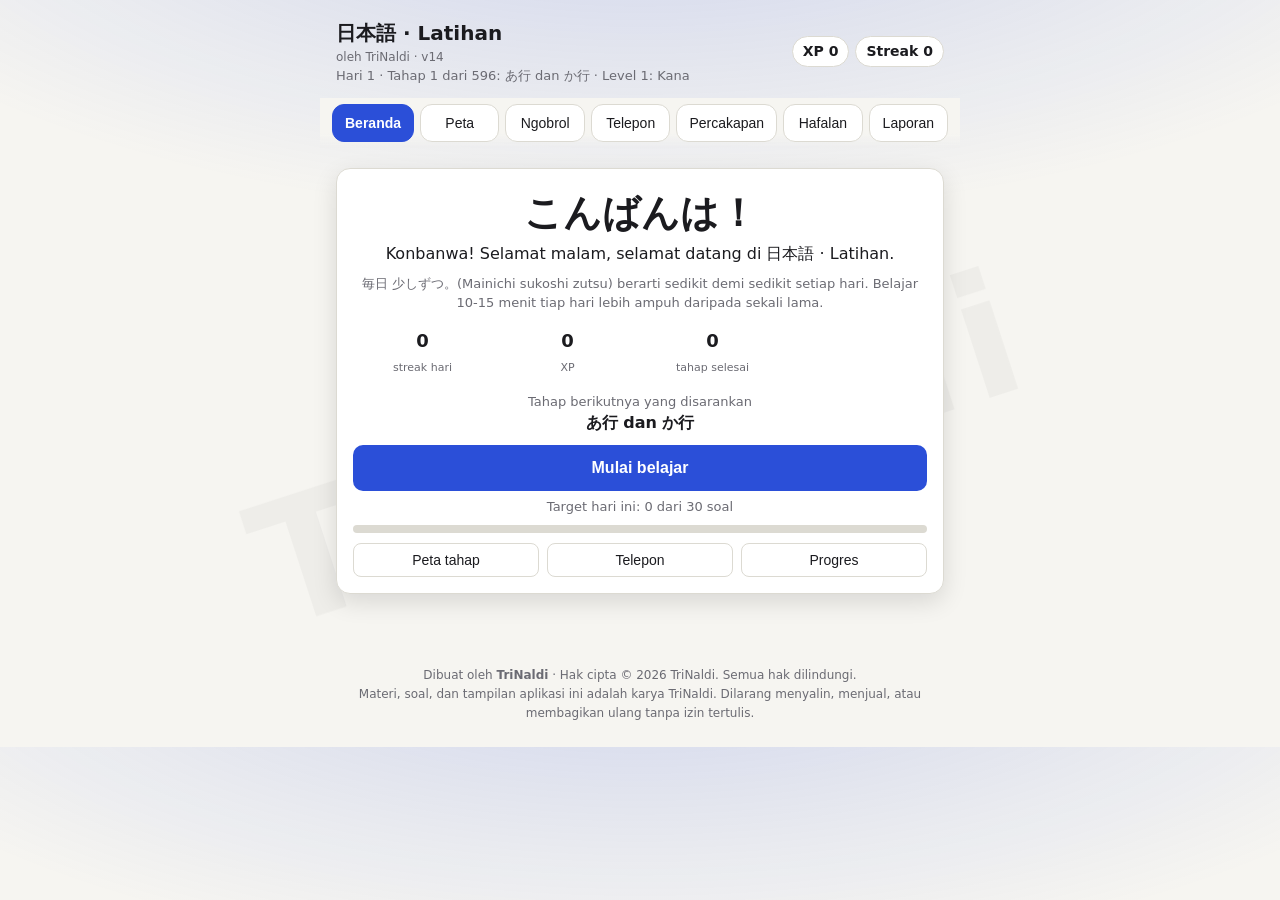
<file: Latihan_Bahasa_Jepang_-_TriNaldi_v14.html>
<!DOCTYPE html>
<html lang="id">
<head>
<meta charset="utf-8">
<meta name="author" content="TriNaldi">
<meta name="copyright" content="TriNaldi">
<meta name="viewport" content="width=device-width, initial-scale=1, viewport-fit=cover">
<title>Latihan Bahasa Jepang</title>
<style>
:root{--bg:#f6f5f1;--sf:#fff;--tx:#1b1b1f;--mu:#6b6b73;--bd:#dcdad2;--ok:#1a8f4d;--no:#d1383d;--ac:#2b4fd8;--okb:#e3f5ea;--nob:#fbe6e7;
box-sizing:border-box;padding-top:env(safe-area-inset-top,0px);padding-bottom:env(safe-area-inset-bottom,0px)}
@media (prefers-color-scheme:dark){:root:not([data-theme="light"]){--bg:#000;--sf:#0b0b0d;--tx:#f2f2f2;--mu:#9a9aa3;--bd:#26262b;--ok:#3ddc84;--no:#ff6b6b;--ac:#7c9cff;--okb:#0f2a1b;--nob:#2c1213;color-scheme:dark}}
:root[data-theme="dark"]{--bg:#000;--sf:#0b0b0d;--tx:#f2f2f2;--mu:#9a9aa3;--bd:#26262b;--ok:#3ddc84;--no:#ff6b6b;--ac:#7c9cff;--okb:#0f2a1b;--nob:#2c1213;color-scheme:dark}
html{scroll-padding-top:env(safe-area-inset-top,0px)}
*{box-sizing:border-box}
body{margin:0;background:var(--bg);color:var(--tx);font:16px/1.5 "Noto Sans JP","Segoe UI",system-ui,sans-serif}
main{max-width:640px;margin:0 auto;padding:20px 16px 48px}
h1{font-size:20px;margin:0 0 4px}h2{font-size:16px;margin:24px 0 10px}
.card{background:var(--sf);border:1px solid var(--bd);border-radius:14px;padding:16px}
.mu{color:var(--mu);font-size:13px}
.stats{display:grid;grid-template-columns:repeat(3,1fr);gap:8px}.stats b{display:block;font-size:22px}
.bar{height:8px;background:var(--bd);border-radius:6px;overflow:hidden;margin:8px 0 4px}.bar i{display:block;height:100%;background:var(--ac);transition:width .3s}
.q{text-align:center}.kana{font-size:84px;line-height:1.2;font-weight:600;margin:6px 0}
.opts{display:flex;flex-direction:column;gap:8px;max-width:320px;margin:14px auto}
.opt{display:flex;align-items:center;gap:12px;padding:12px 14px;border:1px solid var(--bd);border-radius:10px;cursor:pointer;text-align:left;font-size:17px}
.opt:hover{border-color:var(--ac)}.opt.sel{border-color:var(--ac);background:color-mix(in srgb,var(--ac) 12%,transparent)}
.opt.ok{border-color:var(--ok);background:var(--okb)}.opt.no{border-color:var(--no);background:var(--nob)}
.dot{width:20px;height:20px;border:2px solid var(--mu);border-radius:50%;flex:none}.sel .dot{border-color:var(--ac);background:radial-gradient(var(--ac) 45%,transparent 50%)}
button.main{width:100%;padding:13px;border:0;border-radius:10px;background:var(--ac);color:#fff;font-size:16px;font-weight:600;cursor:pointer}
button.main:disabled{background:var(--bd);color:var(--mu);cursor:not-allowed}
button.ghost{background:none;border:1px solid var(--bd);color:var(--tx);border-radius:8px;padding:8px 12px;cursor:pointer;font-size:14px}
:focus-visible{outline:2px solid var(--ac);outline-offset:2px}
.fb{text-align:left;padding:12px 14px;border-radius:10px;margin:12px 0}.fb.ok{background:var(--okb)}.fb.no{background:var(--nob)}
.grid{display:grid;grid-template-columns:repeat(5,1fr);gap:6px}
.cell{border:1px solid var(--bd);border-radius:8px;padding:6px 0;text-align:center;font-size:22px}
.cell small{display:block;font-size:11px;color:var(--mu)}
.cell.m{border-color:var(--ok);background:var(--okb)}.cell.w{border-color:var(--no);background:var(--nob)}
pre{white-space:pre-wrap;font:14px/1.5 inherit;margin:0;font-family:inherit}
.row{display:flex;gap:8px;flex-wrap:wrap;margin-top:12px}
[hidden]{display:none!important}
body{background:radial-gradient(900px 380px at 50% -160px,color-mix(in srgb,var(--ac) 22%,transparent),transparent),var(--bg)}
.top{max-width:640px;margin:0 auto;padding:18px 16px 4px;display:flex;justify-content:space-between;align-items:center;gap:8px}
.top h1{margin:0}.chips{display:flex;gap:6px}.chip2{background:var(--sf);border:1px solid var(--bd);border-radius:20px;padding:4px 10px;font-size:14px;font-weight:600}
.tabs{max-width:640px;margin:8px auto 0;padding:6px 12px;display:flex;gap:6px;position:sticky;top:env(safe-area-inset-top,0px);z-index:5;background:linear-gradient(var(--bg) 70%,transparent)}
.tabs button{flex:1;padding:10px 2px;border:1px solid var(--bd);border-radius:12px;background:var(--sf);color:var(--tx);font-size:14px;cursor:pointer;transition:.15s}
.tabs button.on{background:var(--ac);border-color:var(--ac);color:#fff;font-weight:600}
.card{box-shadow:0 8px 24px rgba(0,0,0,.12);animation:rise .25s ease}
.opt{transition:transform .12s,border-color .12s}.opt:hover{transform:translateY(-1px)}.opt:active{transform:scale(.98)}
.opt.ok{animation:pop .35s}.opt.no{animation:shake .35s}
@keyframes pop{50%{transform:scale(1.04)}}@keyframes shake{25%{transform:translateX(-6px)}75%{transform:translateX(6px)}}@keyframes rise{from{opacity:0;transform:translateY(6px)}}
.pth{display:flex;flex-wrap:wrap;gap:5px;margin-top:8px}.pc{width:38px;height:34px;border-radius:9px;border:1px solid var(--bd);background:var(--sf);color:var(--tx);font-size:12px;cursor:pointer}
.pc.d{background:var(--okb);border-color:var(--ok)}.pc.c{background:var(--ac);color:#fff;border-color:var(--ac)}
.fc{min-height:220px;display:flex;flex-direction:column;align-items:center;justify-content:center;cursor:pointer;gap:8px;text-align:center}
.toast{position:fixed;left:50%;bottom:calc(24px + env(safe-area-inset-bottom,0px));transform:translateX(-50%);background:var(--tx);color:var(--bg);padding:10px 16px;border-radius:12px;z-index:60;font-size:14px}
details.card summary{cursor:pointer;font-weight:600}
body::after{content:"TriNaldi";position:fixed;left:50%;top:50%;transform:translate(-50%,-50%) rotate(-18deg);font-size:min(26vw,170px);font-weight:800;letter-spacing:.05em;color:var(--tx);opacity:.035;pointer-events:none;z-index:0;white-space:nowrap}
.top,main{position:relative;z-index:1}
.foot{max-width:640px;margin:8px auto 0;padding:16px 16px calc(24px + env(safe-area-inset-bottom,0px));text-align:center;color:var(--mu);font-size:12px;line-height:1.6;position:relative;z-index:1}

.kana{overflow-wrap:anywhere;word-break:break-word;max-width:100%}
.tabs{overflow-x:auto;scrollbar-width:none}.tabs::-webkit-scrollbar{display:none}
.tabs button{white-space:nowrap;padding:10px 12px}
.opts{width:100%}.opt{word-break:break-word}
.sub{display:flex;gap:6px;margin:12px 0}
.sub button{flex:1;padding:12px 4px;border-radius:12px;border:2px solid var(--bd);background:var(--sf);color:var(--tx);font-size:15px;font-weight:700;cursor:pointer}
.sub button.on{color:#fff}.sub .t.on{background:var(--tx);color:var(--bg);border-color:var(--tx)}
.sub .h.on{background:#2b4fd8;border-color:#2b4fd8}.sub .k.on{background:#d1383d;border-color:#d1383d}.sub .j.on{background:#1a8f4d;border-color:#1a8f4d}
.cell{cursor:pointer}
.ban{border-left:6px solid var(--ac);margin-bottom:10px}.ban b{font-size:18px}
.cr{display:flex;align-items:center;justify-content:space-between;gap:8px;padding:8px 0;border-top:1px solid var(--bd)}
@media(max-width:400px){.grid{grid-template-columns:repeat(4,1fr)}.kana{font-size:min(84px,18vw)}}

.bub{max-width:84%;padding:10px 13px;border-radius:16px;margin:8px 0;line-height:1.45;font-size:17px;cursor:pointer}
.bp{background:var(--sf);border:1px solid var(--bd);border-top-left-radius:4px}
.bu{background:var(--ac);color:#fff;margin-left:auto;border-top-right-radius:4px}
.rm{font-size:12px;opacity:.75;margin-top:2px}
.cs:active{transform:scale(.98)}
select.sl{width:100%;padding:10px;border-radius:10px;border:1px solid var(--bd);background:var(--sf);color:var(--tx);font-size:15px;margin:8px 0}
.seg{display:flex;gap:6px;margin:6px 0}.seg button{flex:1;padding:9px 4px;border-radius:10px;border:1px solid var(--bd);background:var(--sf);color:var(--tx);font-size:14px;cursor:pointer}.seg button.on{background:var(--ac);border-color:var(--ac);color:#fff}
.tabs button[data-v=latih]{display:none}.tabs{overflow-x:auto;white-space:nowrap;scrollbar-width:none}.tabs button{transition:.15s}.opt{transition:transform .1s,background .15s}.opt:active{transform:scale(.97)}
.big9{font-size:34px;font-weight:800;margin:4px 0}.big9 span{font-size:13px;font-weight:400;color:var(--mu);display:block}
.g9{display:grid;grid-template-columns:repeat(4,1fr);gap:6px;margin:12px 0;text-align:center}.g9 b{display:block;font-size:18px}.g9 span{font-size:11px;color:var(--mu)}
.wk9{display:flex;gap:6px;height:64px;margin:8px 0 12px}.wk9 div{flex:1;display:flex;flex-direction:column;justify-content:flex-end;align-items:center;font-size:10px;color:var(--mu)}.wk9 i{display:block;width:100%;background:var(--ac);border-radius:4px 4px 0 0;opacity:.85}
#go9{width:100%;padding:14px;font-size:16px}#bkp{margin-bottom:8px}
.cv-b{animation:pop9 .25s ease}@keyframes pop9{from{opacity:0;transform:translateY(8px)}to{opacity:1;transform:none}}.cv-av{width:92px;height:92px;font-size:50px;box-shadow:0 0 0 6px #ffffff14}
.r9{padding:7px 0;border-bottom:1px solid var(--bd);font-size:15px}.r9:last-child{border:0}
.jp9{font-size:38px;font-weight:800}.hm9{text-align:center}.hm9 .g9{margin:14px 0}.hm9 .row{justify-content:center}
.cv-btn.mic,.cv-btn.end{font-size:14px;font-weight:600}#v-home .row button{flex:1}.cv-btn{font-size:13px}
#sk9{position:fixed;inset:0;z-index:45;display:flex;flex-direction:column;height:100dvh;background:linear-gradient(#0e1838,#1c2c64 60%,#121c42);color:#fff;padding-top:env(safe-area-inset-top)}
#sk9 .cv-top{padding:12px}#sk9 .cv-chips{display:flex;flex-wrap:wrap;justify-content:center;gap:6px;margin-bottom:6px}.sk-c{border:0;border-radius:16px;padding:8px 12px;background:#ffffff26;color:#fff;font-size:14px}
.sk-n{font-size:12.5px;margin:0 0 8px 6px;color:#f5c542}#sk9 .tr{display:none;font-size:13px;opacity:.8;margin-top:3px}#sk9 .op .tr,#sk9.arti .tr{display:block}#sk9.norm .rm{display:none}#sk9 .cv-in{flex:1;min-width:0}#skm.on{background:#e03b3b}
</style>
</head>
<body>
<header class="top"><div><h1>日本語 · Latihan</h1><div class="mu" style="font-size:12px">oleh TriNaldi · v14</div><div class="mu" id="sub"></div></div><div class="chips"><span class="chip2" id="xp">XP 0</span><span class="chip2" id="st">Streak 0</span></div></header>
<nav class="tabs" id="tabs"><button data-v="latih" class="on">Latihan</button><button data-v="kartu">Hafalan</button><button data-v="peta">Peta</button><button data-v="lap">Laporan</button></nav>
<main>
<section id="v-latih">
<div class="card"><div class="stats"><div><span class="mu" style="color:var(--ok)">Benar</span><b id="sc" style="color:var(--ok)">0</b></div><div><span class="mu" style="color:var(--no)">Salah</span><b id="sw" style="color:var(--no)">0</b></div><div><span class="mu">Akurasi</span><b id="sa">–</b></div></div>
<div class="bar"><i id="pb" style="width:0"></i></div><div class="mu" id="pt"></div></div>
<div id="rvb"></div>
<h2 id="qh">Soal</h2>
<div class="card q" id="qc"></div>
<div class="mu" style="text-align:center;margin-top:8px">Tips: tekan 1 sampai 4 untuk memilih, Enter untuk lanjut.</div>
</section>
<section id="v-kartu" hidden></section>
<section id="v-peta" hidden>
<h2>Peta tahap</h2><div id="path"></div>
<div id="maps"></div><div id="map" hidden></div>
<h2>Panduan</h2>
<details class="card" style="margin-top:12px"><summary style="cursor:pointer;font-weight:600">Peta jalan menuju kerja di Jepang</summary><div class="mu" style="margin-top:8px;line-height:1.6"><p><b>Visa tokutei ginou (SSW) tipe 1:</b> perlu lulus JFT-Basic atau JLPT N4, ditambah ujian keterampilan bidang kerjanya. JFT-Basic lebih sering diadakan dan hasilnya cepat keluar.</p><p><b>Visa kerja profesional untuk lulusan kuliah:</b> umumnya tidak ada syarat sertifikat resmi, tetapi banyak perusahaan meminta JLPT N3 sampai N2 untuk wawancara dan kerja sehari-hari. Cek syarat terbaru langsung ke perusahaan atau kedutaan.</p><p><b>Posisimu di halaman ini:</b> tahap 1 sampai 103 = kana lengkap. Tahap 104 ke atas = kosakata, partikel, kalimat, dan kanji dasar (menuju N5). N4 dan N3 kita tambah bertahap setelah itu. Cek jadwal ujian resmi di jlpt.jp dan jpf.go.jp/jft-basic.</p></div></details>
<details class="card" style="margin-top:10px"><summary>Panduan pengucapan</summary><div class="mu" style="margin-top:8px;line-height:1.6"><p><b>Vokal</b> selalu jelas: a, i, u, e, o. <b>ら行</b>: ujung lidah menyentuh langit-langit sekali, antara r dan l. <b>ふ</b>: antara h dan f. <b>つ</b>: ts + u. <b>ん</b>: nasal satu ketukan penuh.</p><p><b>っ kecil</b>: tahan sebentar sebelum konsonan berikutnya. <b>Vokal panjang</b>: tahan dua ketukan, karena mengubah arti (おばさん bibi, おばあさん nenek).</p><p><b>です dan ます</b> di akhir kalimat sering terdengar des dan mas (u hampir tidak bersuara). Semua suku kata punya panjang hampir sama, tidak ada tekanan keras seperti bahasa Inggris. Bahasa Jepang memakai tinggi-rendah nada (pitch accent), jadi tirulah suara contoh.</p></div></details>
<div class="row"><button class="ghost" id="rst">Reset semua</button><label class="mu" style="display:flex;align-items:center;gap:6px"><input type="checkbox" id="au"> Suara otomatis</label></div>
<select id="jp" hidden></select>
</section>
<section id="v-lap" hidden></section>
</main>
<footer class="foot">Dibuat oleh <b>TriNaldi</b> &middot; Hak cipta &copy; 2026 TriNaldi. Semua hak dilindungi.<br>Materi, soal, dan tampilan aplikasi ini adalah karya TriNaldi. Dilarang menyalin, menjual, atau membagikan ulang tanpa izin tertulis.</footer>
<button hidden id="rep"></button><div hidden id="rc"></div>

<script>
const R=[
["a","あa いi うu えe おo"],["ka","かka きki くku けke こko"],["sa","さsa しshi すsu せse そso"],
["ta","たta ちchi つtsu てte とto"],["na","なna にni ぬnu ねne のno"],["ha","はha ひhi ふfu へhe ほho"],
["ma","まma みmi むmu めme もmo"],["ya","やya ゆyu よyo"],["ra","らra りri るru れre ろro"],["wa","わwa をwo んn"],
["ga","がga ぎgi ぐgu げge ごgo"],["za","ざza じji ずzu ぜze ぞzo"],["da","だda ぢji づzu でde どdo"],["ba","ばba びbi ぶbu べbe ぼbo"],["pa","ぱpa ぴpi ぷpu ぺpe ぽpo"],
["kya","きゃkya きゅkyu きょkyo"],["sha","しゃsha しゅshu しょsho"],["cha","ちゃcha ちゅchu ちょcho"],["nya","にゃnya にゅnyu にょnyo"],["hya","ひゃhya ひゅhyu ひょhyo"],["mya","みゃmya みゅmyu みょmyo"],["rya","りゃrya りゅryu りょryo"],["gya","ぎゃgya ぎゅgyu ぎょgyo"],["ja","じゃja じゅju じょjo"],["bya","びゃbya びゅbyu びょbyo"],["pya","ぴゃpya ぴゅpyu ぴょpyo"],
["a","アa イi ウu エe オo"],["ka","カka キki クku ケke コko"],["sa","サsa シshi スsu セse ソso"],["ta","タta チchi ツtsu テte トto"],["na","ナna ニni ヌnu ネne ノno"],["ha","ハha ヒhi フfu ヘhe ホho"],["ma","マma ミmi ムmu メme モmo"],["ya","ヤya ユyu ヨyo"],["ra","ラra リri ルru レre ロro"],["wa","ワwa ヲwo ンn"],
["ga","ガga ギgi グgu ゲge ゴgo"],["za","ザza ジji ズzu ゼze ゾzo"],["da","ダda ヂji ヅzu デde ドdo"],["ba","バba ビbi ブbu ベbe ボbo"],["pa","パpa ピpi プpu ペpe ポpo"],
["kya","キャkya キュkyu キョkyo"],["sha","シャsha シュshu ショsho"],["cha","チャcha チュchu チョcho"],["nya","ニャnya ニュnyu ニョnyo"],["hya","ヒャhya ヒュhyu ヒョhyo"],["mya","ミャmya ミュmyu ミョmyo"],["rya","リャrya リュryu リョryo"],["gya","ギャgya ギュgyu ギョgyo"],["ja","ジャja ジュju ジョjo"],["bya","ビャbya ビュbyu ビョbyo"],["pya","ピャpya ピュpyu ピョpyo"]
].map(([n,s])=>({n,c:s.split(" ").map(x=>({k:x.match(/^[\u3040-\u30ff]+/)[0],r:x.replace(/^[\u3040-\u30ff]+/,"")}))}));
const TIPS={あ:"ada silang di atas dan lengkung di bawah",い:"dua garis tegak seperti dua huruf i",う:"ada titik di atas, bentuk seperti kepala menunduk",え:"seperti burung dengan ekor panjang",お:"mirip あ tapi ada titik di kanan atas",か:"ada tanda kecil di kanan atas, seperti kapak",き:"seperti kunci dengan dua garis silang",く:"seperti paruh burung, bentuk “<”",け:"garis tegak dengan palang di kanan, seperti huruf k",こ:"dua garis datar seperti kotak terbuka",さ:"mirip き tetapi bagian bawahnya terputus",し:"seperti kail pancing, dibaca shi",す:"ada simpul lingkar di tengah, seperti sushi",せ:"seperti seseorang bersandar ke tembok",そ:"satu goresan zigzag",ぢ:"jarang dipakai, bunyinya sama dengan じ",づ:"jarang dipakai, bunyinya sama dengan ず",シ:"goresan lebih mendatar, sapuan naik ke kanan (beda dari ツ)",ツ:"goresan lebih tegak ke bawah (beda dari シ)",ソ:"dua goresan tegak (beda dari ン yang mendatar)",ン:"dua goresan mendatar, seperti シ tanpa satu titik"};
// stages
const ST=[{l:"あ行 dan か行",ch:[...R[0].c,...R[1].c],t:3}];
for(let i=2;i<R.length;i++){if(i===26)ST.push({l:"Acak semua hiragana (104 huruf)",ch:R.slice(0,26).flatMap(r=>r.c),t:2});if(i===36){ST.push({l:"Acak semua katakana dasar (46 huruf)",ch:R.slice(26,36).flatMap(r=>r.c),t:2});ST.push({l:"Acak hiragana + katakana dasar (150 huruf)",ch:R.slice(0,36).flatMap(r=>r.c),t:2});}ST.push({l:i>=41?"Yōon katakana "+R[i].n:i>=36?"Dakuten katakana "+R[i].n:i>=26?"Katakana "+R[i].n:i>=15?"Yōon "+R[i].n:(i>=10?"Dakuten ":"")+R[i].n+"行",ch:R[i].c,t:3});
 if(i!==26&&i!==36&&i!==41)ST.push({l:i>=41?"Acak キャ\u2013"+R[i].n:i>=36?"Acak ガ\u2013"+R[i].n:i>=26?"Acak ア\u2013"+R[i].n:i>=15?"Acak きゃ\u2013"+R[i].n:(i>=10?"Acak が\u2013":"Acak あ\u2013")+R[i].n+"行",ch:R.slice(i>=41?41:i>=36?36:i>=26?26:i>=15?15:i>=10?10:0,i+1).flatMap(r=>r.c),t:2});}
ST.push({l:"Acak semua katakana (104 huruf)",ch:R.slice(26).flatMap(r=>r.c),t:2});ST.push({l:"Acak semua kana (208 huruf)",ch:R.flatMap(r=>r.c),t:2});
const W=[['salam dan frasa','こんにちは|konnichiwa|selamat siang;おはよう|ohayou|selamat pagi;こんばんは|konbanwa|selamat malam;さようなら|sayounara|selamat tinggal;ありがとう|arigatou|terima kasih;すみません|sumimasen|permisi;ごめんなさい|gomennasai|maaf;おねがいします|onegaishimasu|tolong atau mohon;はい|hai|ya;いいえ|iie|tidak;いただきます|itadakimasu|selamat makan;おやすみなさい|oyasuminasai|selamat tidur'],
['angka 1 sampai 10','いち|ichi|satu;に|ni|dua;さん|san|tiga;よん|yon|empat;ご|go|lima;ろく|roku|enam;なな|nana|tujuh;はち|hachi|delapan;きゅう|kyuu|sembilan;じゅう|juu|sepuluh'],
['orang dan keluarga','わたし|watashi|saya;あなた|anata|kamu;ともだち|tomodachi|teman;せんせい|sensei|guru;がくせい|gakusei|pelajar;かぞく|kazoku|keluarga;おかあさん|okaasan|ibu;おとうさん|otousan|ayah;おにいさん|oniisan|kakak laki-laki;おねえさん|oneesan|kakak perempuan;いもうと|imouto|adik perempuan;おとうと|otouto|adik laki-laki'],
['makanan dan minuman','みず|mizu|air;おちゃ|ocha|teh;コーヒー|koohii|kopi;ジュース|juusu|jus;ごはん|gohan|nasi;パン|pan|roti;たまご|tamago|telur;さかな|sakana|ikan;にく|niku|daging;やさい|yasai|sayur;くだもの|kudamono|buah;ラーメン|raamen|ramen'],
['tempat dan benda','がっこう|gakkou|sekolah;うち|uchi|rumah;えき|eki|stasiun;みせ|mise|toko;びょういん|byouin|rumah sakit;くるま|kuruma|mobil;でんしゃ|densha|kereta listrik;ほん|hon|buku;ノート|nooto|buku catatan;ざっし|zasshi|majalah;きって|kitte|perangko;けいたい|keitai|ponsel'],
['kata kerja (-masu)','たべます|tabemasu|makan;のみます|nomimasu|minum;いきます|ikimasu|pergi;きます|kimasu|datang;みます|mimasu|melihat;ききます|kikimasu|mendengar;よみます|yomimasu|membaca;かきます|kakimasu|menulis;はなします|hanashimasu|berbicara;かいます|kaimasu|membeli;ねます|nemasu|tidur;します|shimasu|melakukan'],
['kata sifat','おおきい|ookii|besar;ちいさい|chiisai|kecil;あたらしい|atarashii|baru;ふるい|furui|lama;おいしい|oishii|enak;たかい|takai|mahal atau tinggi;やすい|yasui|murah;たのしい|tanoshii|menyenangkan;いい|ii|bagus;あつい|atsui|panas;さむい|samui|dingin;むずかしい|muzukashii|sulit'],
['kalimat dasar','わたしはがくせいです|watashi wa gakusei desu|Saya pelajar;おなまえはなんですか|onamae wa nan desu ka|Siapa namamu?;おげんきですか|ogenki desu ka|Apa kabarmu?;げんきです|genki desu|Saya sehat;これはなんですか|kore wa nan desu ka|Ini apa?;これはほんです|kore wa hon desu|Ini buku;トイレはどこですか|toire wa doko desu ka|Toilet di mana?;いくらですか|ikura desu ka|Berapa harganya?;おみずをください|omizu o kudasai|Tolong beri saya air;わかりません|wakarimasen|Saya tidak mengerti;もういちどおねがいします|mou ichido onegaishimasu|Tolong ulangi sekali lagi;にほんごがすこしはなせます|nihongo ga sukoshi hanasemasu|Saya bisa bicara bahasa Jepang sedikit']];
const WA=[];W.forEach(([n,s])=>{const ch=s.split(';').map(x=>{const[k,r,m]=x.split('|');return{k,r,m}});WA.push(...ch);ST.push({l:'Kosakata: '+n,ch,t:2,w:1})});
ST.push({l:'Acak semua kosakata ('+WA.length+' kata)',ch:WA,t:2,w:1});
const P=(n,s,x)=>{const ch=s.split(';').map(y=>{const[k,r,m,v]=y.split('|');return{k,r,m,v}});ST.push(Object.assign({l:n,ch,t:2,w:1},x));return ch};
const W2=[];
[['Kosakata lanjutan: hari dan waktu','げつようび|getsuyoubi|Senin;かようび|kayoubi|Selasa;すいようび|suiyoubi|Rabu;もくようび|mokuyoubi|Kamis;きんようび|kinyoubi|Jumat;どようび|doyoubi|Sabtu;にちようび|nichiyoubi|Minggu;きょう|kyou|hari ini;あした|ashita|besok;きのう|kinou|kemarin;いま|ima|sekarang;まいにち|mainichi|setiap hari'],
['Kosakata lanjutan: arah dan tempat','みぎ|migi|kanan;ひだり|hidari|kiri;まっすぐ|massugu|lurus;ここ|koko|sini;そこ|soko|situ;あそこ|asoko|sana;うえ|ue|atas;した|shita|bawah;なか|naka|dalam;まえ|mae|depan;うしろ|ushiro|belakang;どこ|doko|di mana'],
['Kosakata lanjutan: warna dan benda','あか|aka|merah;あお|ao|biru;しろ|shiro|putih;くろ|kuro|hitam;きいろ|kiiro|kuning;みどり|midori|hijau;かばん|kaban|tas;かさ|kasa|payung;とけい|tokei|jam;でんわ|denwa|telepon;めがね|megane|kacamata;くつ|kutsu|sepatu'],
['Kosakata lanjutan: kata kerja','おきます|okimasu|bangun;あらいます|araimasu|mencuci;あいます|aimasu|bertemu;まちます|machimasu|menunggu;あそびます|asobimasu|bermain;はたらきます|hatarakimasu|bekerja;べんきょうします|benkyou shimasu|belajar;かえります|kaerimasu|pulang;かります|karimasu|meminjam;おしえます|oshiemasu|mengajar;ならいます|naraimasu|belajar dari guru;わかります|wakarimasu|mengerti'],
['Partikel dasar','わたし＿がくせいです|は|Saya pelajar|わたしはがくせいです;これ＿ほんです|は|Ini buku|これはほんです;みず＿のみます|を|Saya minum air|みずをのみます;ごはん＿たべます|を|Saya makan nasi|ごはんをたべます;がっこう＿いきます|に|Saya pergi ke sekolah|がっこうにいきます;えき＿あいます|で|Bertemu di stasiun|えきであいます;わたし＿ともだちです|の|Teman saya|わたしのともだちです;わたし＿がくせいです|も|Saya juga pelajar|わたしもがくせいです;ともだち＿でかけます|と|Pergi bersama teman|ともだちとでかけます;ペン＿かきます|で|Menulis dengan pena|ペンでかきます;しちじ＿おきます|に|Bangun jam tujuh|しちじにおきます;にほんご＿わかります|が|Saya mengerti bahasa Jepang|にほんごがわかります',{opts:['は','が','を','に','で','も','の','と'],qt:'Pilih partikel yang tepat'}],
['Kosakata lanjutan: dunia kerja','かいしゃ|kaisha|perusahaan;しごと|shigoto|pekerjaan;かいしゃいん|kaishain|karyawan;しゃちょう|shachou|direktur;かいぎ|kaigi|rapat;やすみ|yasumi|libur;ざんぎょう|zangyou|lembur;きゅうりょう|kyuuryou|gaji;めいし|meishi|kartu nama;しりょう|shiryou|dokumen;れんらく|renraku|menghubungi;めんせつ|mensetsu|wawancara kerja'],
['Kosakata lanjutan: kanji dasar 1','一|ichi|satu;二|ni|dua;三|san|tiga;四|yon|empat;五|go|lima;六|roku|enam;七|nana|tujuh;八|hachi|delapan;九|kyuu|sembilan;十|juu|sepuluh;百|hyaku|seratus;千|sen|seribu'],
['Kosakata lanjutan: kanji dasar 2','日本|nihon|Jepang;日本語|nihongo|bahasa Jepang;学生|gakusei|pelajar;先生|sensei|guru;学校|gakkou|sekolah;大学|daigaku|universitas;会社|kaisha|perusahaan;電車|densha|kereta listrik;水|mizu|air;山|yama|gunung;川|kawa|sungai;人|hito|orang'],
['Kosakata lanjutan: kanji dasar 3','今日|kyou|hari ini;明日|ashita|besok;毎日|mainichi|setiap hari;月曜日|getsuyoubi|Senin;日曜日|nichiyoubi|Minggu;今|ima|sekarang;何|nani|apa;時間|jikan|waktu;何時|nanji|jam berapa;百円|hyakuen|seratus yen;今年|kotoshi|tahun ini;食べます|tabemasu|makan'],
['Kalimat sehari-hari','まいにちにほんごをべんきょうします|mainichi nihongo o benkyou shimasu|Setiap hari saya belajar bahasa Jepang;あしたともだちにあいます|ashita tomodachi ni aimasu|Besok saya bertemu teman;きのうえいがをみました|kinou eiga o mimashita|Kemarin saya menonton film;いまなんじですか|ima nanji desu ka|Sekarang jam berapa?;でんしゃでかいしゃにいきます|densha de kaisha ni ikimasu|Saya pergi ke kantor naik kereta;わたしはインドネシアじんです|watashi wa indoneshia jin desu|Saya orang Indonesia;にほんでしごとをしたいです|nihon de shigoto o shitai desu|Saya ingin bekerja di Jepang;にほんごをべんきょうしています|nihongo o benkyou shite imasu|Saya sedang belajar bahasa Jepang;ゆっくりはなしてください|yukkuri hanashite kudasai|Tolong bicara pelan-pelan;じこしょうかいをします|jikoshoukai o shimasu|Saya memperkenalkan diri;はじめまして|hajimemashite|Salam kenal;よろしくおねがいします|yoroshiku onegaishimasu|Mohon bantuannya']].forEach(([n,s,x])=>{const c=P(n,s,x);if(!x)W2.push(...c)});
ST.push({l:'Ujian kosakata lanjutan ('+W2.length+' kata)',ch:W2,t:2,w:1});
const IN={'あ行 dan か行':'<b>Selamat datang!</b><p>Cara kerjanya: lihat huruf, pilih bacaannya, lalu baca tips di feedback. Pilihan jawaban sengaja dibuat mirip supaya kamu benar-benar paham, bukan menebak.</p><p>Lima vokal: <b>a</b> seperti apa, <b>i</b> seperti ikan, <b>u</b> dengan bibir tidak dibulatkan, <b>e</b> seperti enak, <b>o</b> seperti obat. Tombol memutar suara kalau perangkatmu punya suara bahasa Jepang.</p>','Dakuten ga行':'<b>Dakuten dan handakuten</b><p>Tanda ゛ membuat bunyi bersuara: k→g, s→z, t→d, h→b. Tanda ゜ hanya untuk baris は: h→p. Bentuk huruf sama, tinggal tambah tanda.</p><p>Pengecualian: じ dan ぢ sama-sama <b>ji</b>, ず dan づ sama-sama <b>zu</b>.</p>','Yōon kya':'<b>Yōon: huruf gabungan</b><p>Huruf berakhiran i (き, し, ち, に, ひ, み, り, ぎ, じ, び, ぴ) ditambah や, ゆ, よ kecil menjadi satu suku kata. き+ゃ = <b>kya</b>, bukan ki-ya. Contoh: しゅ = shu, ちょ = cho, じゃ = ja.</p>','Katakana a':'<b>Katakana</b><p>Bunyinya sama persis dengan hiragana, hanya bentuknya lebih bersudut. Dipakai untuk kata serapan dan nama asing: コーヒー (kopi), インドネシア (Indonesia).</p><p>Hati-hati: <b>シ</b> (shi) dan <b>ツ</b> (tsu), serta <b>ソ</b> (so) dan <b>ン</b> (n) sangat mirip. シ dan ン goresannya mendatar, ツ dan ソ lebih tegak.</p>','Dakuten katakana ga':'<b>Katakana bertanda</b><p>Aturannya sama dengan hiragana: ガ=ga, ザ=za, ダ=da, バ=ba, パ=pa.</p>','Yōon katakana kya':'<b>Yōon katakana</b><p>Sama dengan hiragana: キャ=kya, シュ=shu, チョ=cho, ジャ=ja. Huruf ャ ュ ョ yang kecil menempel pada huruf sebelumnya.</p>','Kosakata: salam dan frasa':'<b>Kosakata mulai di sini</b><p>Tiap kata muncul dalam beberapa bentuk: dibaca apa, artinya apa, cara mengucapkannya, dan mendengarkan (kalau perangkatmu mendukung).</p><p><b>Vokal panjang</b> ditahan dua ketukan, dan ini mengubah arti: おかあさん (okaasan) = ibu, おばさん (obasan) = bibi. <b>っ kecil</b> menggandakan konsonan berikutnya: きって (kitte) = perangko. Di romaji, aa/ii/uu/ee/oo/ou menandai vokal panjang.</p>','Partikel dasar':'<b>Partikel</b><p>Kata kecil penanda fungsi: <b>は</b> (dibaca wa) topik, <b>が</b> penanda subjek, <b>を</b> (dibaca o) objek, <b>に</b> tujuan atau waktu, <b>で</b> tempat kegiatan atau alat, <b>も</b> juga, <b>の</b> milik, <b>と</b> bersama.</p><p>Pola inti: A は B です = A adalah B. Tambah か di akhir untuk bertanya.</p>','Kosakata lanjutan: kanji dasar 1':'<b>Kanji</b><p>Satu kanji bisa punya beberapa bacaan, jadi kita belajar lewat kata utuh. Mulai dari angka: 一 二 三 (garis), lalu 日 (matahari atau hari), 山 (gunung), 人 (orang).</p>','Kalimat sehari-hari':'<b>Kalimat utuh</b><p>Urutan kata Jepang: pelaku, objek, kata kerja di akhir. わたしは (saya) みずを (air) のみます (minum). Akhiran kata kerja: -masu sopan, -mashita lampau, -masen tidak.</p>'};
ST.forEach(s=>{if(IN[s.l])s.i=IN[s.l]});
const D=(n,s,x)=>{const ch=s.split(';').map(y=>{const[k,xx,j,jr,m]=y.split('|');return{k,x:xx,j,r:j+' ('+jr+')',m}});ST.push(Object.assign({l:n,ch,t:2,w:1,dlg:1,qt:'Pilih balasan yang tepat'},x))};
const V=[];
[['Kosakata baru: transportasi','ひこうき|hikouki|pesawat;バス|basu|bus;タクシー|takushii|taksi;じてんしゃ|jitensha|sepeda;くうこう|kuukou|bandara;きっぷ|kippu|tiket;のりば|noriba|tempat naik;りょこう|ryokou|perjalanan;みち|michi|jalan;こうさてん|kousaten|persimpangan;しんごう|shingou|lampu lalu lintas;ちず|chizu|peta'],
['Kosakata baru: belanja dan uang','いくら|ikura|berapa harganya;えん|en|yen;おかね|okane|uang;ふくろ|fukuro|kantong;レジ|reji|kasir;うります|urimasu|menjual;ぜんぶ|zenbu|semuanya;ひとつ|hitotsu|satu buah;ふたつ|futatsu|dua buah;みっつ|mittsu|tiga buah;げんきん|genkin|uang tunai;わりびき|waribiki|diskon']].forEach(([n,s])=>V.push(...P(n,s)));
D('Percakapan 1: perkenalan diri','はじめまして。たなかです。|hajimemashite. tanaka desu.|はじめまして。アリです。よろしくおねがいします。|hajimemashite. Ari desu. yoroshiku onegaishimasu.|Tanaka memperkenalkan diri. Kamu membalas dengan nama dan mohon bantuannya;おなまえは なんですか。|onamae wa nan desu ka.|わたしは アリです。|watashi wa Ari desu.|Siapa namamu? Saya Ari;おくには どこですか。|okuni wa doko desu ka.|インドネシアです。|indoneshia desu.|Negaramu di mana? Indonesia;おしごとは なんですか。|oshigoto wa nan desu ka.|だいがくせいです。|daigakusei desu.|Pekerjaanmu apa? Mahasiswa;にほんごは むずかしいですか。|nihongo wa muzukashii desu ka.|すこし むずかしいです。|sukoshi muzukashii desu.|Apakah bahasa Jepang sulit? Sedikit sulit;しゅみは なんですか。|shumi wa nan desu ka.|おんがくです。|ongaku desu.|Apa hobimu? Musik;おげんきですか。|ogenki desu ka.|はい、げんきです。ありがとうございます。|hai, genki desu. arigatou gozaimasu.|Apa kabarmu? Sehat, terima kasih;では、また あした。|dewa, mata ashita.|はい、また あした。さようなら。|hai, mata ashita. sayounara.|Sampai besok. Ya, sampai besok');
D('Percakapan 2: di restoran','いらっしゃいませ。なんめいさまですか。|irasshaimase. nanmei sama desu ka.|ひとりです。|hitori desu.|Selamat datang, berapa orang? Satu orang;メニューです。どうぞ。|menyuu desu. douzo.|ありがとうございます。|arigatou gozaimasu.|Ini menunya, silakan. Terima kasih;ごちゅうもんは なんですか。|gochuumon wa nan desu ka.|ラーメンを ください。|raamen o kudasai.|Mau pesan apa? Tolong ramen;おのみものは いかがですか。|onomimono wa ikaga desu ka.|おみずを おねがいします。|omizu o onegaishimasu.|Minumnya bagaimana? Air, tolong;ほかに ありますか。|hoka ni arimasu ka.|いいえ、だいじょうぶです。|iie, daijoubu desu.|Ada lagi? Tidak, cukup;おまたせしました。|omatase shimashita.|いただきます。|itadakimasu.|Maaf menunggu (makanan datang). Selamat makan;おかいけいは ごひゃくえんです。|okaikei wa gohyaku en desu.|はい、どうぞ。|hai, douzo.|Totalnya 500 yen. Ya, silakan;ありがとうございました。|arigatou gozaimashita.|ごちそうさまでした。|gochisousama deshita.|Terima kasih sudah datang. Terima kasih atas makanannya');
D('Percakapan 3: belanja dan arah','いらっしゃいませ。なにを おさがしですか。|irasshaimase. nani o osagashi desu ka.|かばんを さがしています。|kaban o sagashite imasu.|Sedang mencari apa? Saya mencari tas;これは いかがですか。|kore wa ikaga desu ka.|いくらですか。|ikura desu ka.|Bagaimana yang ini? Berapa harganya?;せんごひゃくえんです。|sengohyaku en desu.|ちょっと たかいです。|chotto takai desu.|Harganya 1.500 yen. Agak mahal;こちらは どうですか。|kochira wa dou desu ka.|それを ください。|sore o kudasai.|Yang ini bagaimana? Saya ambil itu;ふくろは いりますか。|fukuro wa irimasu ka.|いいえ、いりません。|iie, irimasen.|Perlu kantong? Tidak perlu;どこへ いきますか。|doko e ikimasu ka.|えきへ いきたいです。|eki e ikitai desu.|Mau ke mana? Saya ingin ke stasiun;まっすぐ いって、みぎです。|massugu itte, migi desu.|わかりました。ありがとうございます。|wakarimashita. arigatou gozaimasu.|Lurus lalu kanan. Saya mengerti, terima kasih;ここから あるいて じゅっぷんです。|koko kara aruite juppun desu.|ちかいですね。|chikai desu ne.|Jalan kaki 10 menit dari sini. Dekat ya');
P('Latihan berbicara: kalimat pendek','こんにちは、げんきですか|konnichiwa, genki desu ka|Halo, apa kabar?|こんにちは、元気ですか;わたしはアリです|watashi wa Ari desu|Saya Ari|私はアリです;インドネシアからきました|indoneshia kara kimashita|Saya datang dari Indonesia|インドネシアから来ました;にほんごをべんきょうしています|nihongo o benkyou shite imasu|Saya belajar bahasa Jepang|日本語を勉強しています;よろしくおねがいします|yoroshiku onegaishimasu|Mohon bantuannya|よろしくお願いします;もういちどおねがいします|mou ichido onegaishimasu|Tolong ulangi sekali lagi|もう一度お願いします;ゆっくりはなしてください|yukkuri hanashite kudasai|Tolong bicara pelan-pelan|ゆっくり話してください;ありがとうございます|arigatou gozaimasu|Terima kasih|ありがとうございます',{sp:1});
[['Kosakata baru: tubuh dan kesehatan','あたま|atama|kepala;め|me|mata;みみ|mimi|telinga;くち|kuchi|mulut;て|te|tangan;あし|ashi|kaki;おなか|onaka|perut;かぜ|kaze|flu;ねつ|netsu|demam;くすり|kusuri|obat;びょうき|byouki|sakit (penyakit);いたい|itai|sakit (nyeri)'],
['Kosakata baru: cuaca dan musim','てんき|tenki|cuaca;あめ|ame|hujan;ゆき|yuki|salju;はれ|hare|cerah;くもり|kumori|berawan;はる|haru|musim semi;なつ|natsu|musim panas;あき|aki|musim gugur;ふゆ|fuyu|musim dingin;すずしい|suzushii|sejuk;あたたかい|atatakai|hangat;たいふう|taifuu|topan']].forEach(([n,s])=>V.push(...P(n,s)));
P('Bentuk kata kerja','きのうえいがをみ＿|ました|Kemarin saya menonton film|きのうえいがをみました;まいにちにほんごをべんきょうし＿|ます|Setiap hari saya belajar bahasa Jepang|まいにちにほんごをべんきょうします;コーヒーはのみ＿|ません|Saya tidak minum kopi|コーヒーはのみません;きのうはがっこうへいき＿|ませんでした|Kemarin saya tidak pergi ke sekolah|きのうはがっこうへいきませんでした;いっしょにたべ＿|ましょう|Mari makan bersama|いっしょにたべましょう;あしたともだちにあい＿|ます|Besok saya bertemu teman|あしたともだちにあいます;せんしゅうとうきょうへいき＿|ました|Minggu lalu saya pergi ke Tokyo|せんしゅうとうきょうへいきました;おさけはのみ＿|ません|Saya tidak minum alkohol|おさけはのみません;いっしょにべんきょうし＿|ましょう|Mari belajar bersama|いっしょにべんきょうしましょう',{opts:['ます','ません','ました','ませんでした','ましょう'],qt:'Pilih akhiran kata kerja yang tepat'});
D('Percakapan 4: wawancara kerja','おなまえを おねがいします。|onamae o onegaishimasu.|アリです。よろしくおねがいします。|Ari desu. yoroshiku onegaishimasu.|Sebutkan namamu. Saya Ari, mohon bantuannya;どうして にほんで はたらきたいですか。|doushite nihon de hatarakitai desu ka.|にほんの ぎじゅつを まなびたいです。|nihon no gijutsu o manabitai desu.|Mengapa ingin bekerja di Jepang? Ingin belajar teknologi Jepang;だいがくでは なにを べんきょうしましたか。|daigaku de wa nani o benkyou shimashita ka.|コンピューターを べんきょうしました。|konpyuutaa o benkyou shimashita.|Di kampus belajar apa? Saya belajar komputer;にほんごは どのくらい はなせますか。|nihongo wa donokurai hanasemasu ka.|すこし はなせます。まいにち べんきょうしています。|sukoshi hanasemasu. mainichi benkyou shite imasu.|Seberapa bisa bahasa Jepang? Sedikit, belajar tiap hari;いつから はたらけますか。|itsu kara hatarakemasu ka.|らいげつから はたらけます。|raigetsu kara hatarakemasu.|Kapan bisa mulai bekerja? Mulai bulan depan;ざんぎょうは だいじょうぶですか。|zangyou wa daijoubu desu ka.|はい、だいじょうぶです。|hai, daijoubu desu.|Lembur tidak masalah? Ya, tidak masalah;なにか しつもんは ありますか。|nanika shitsumon wa arimasu ka.|しごとの ないようを もっと おしえてください。|shigoto no naiyou o motto oshiete kudasai.|Ada pertanyaan? Tolong jelaskan isi pekerjaannya lebih lanjut;では、けっかは らいしゅう れんらくします。|dewa, kekka wa raishuu renraku shimasu.|ありがとうございました。よろしくおねがいします。|arigatou gozaimashita. yoroshiku onegaishimasu.|Hasilnya kami kabari minggu depan. Terima kasih, mohon bantuannya');
P('Latihan berbicara: wawancara','はじめまして、アリです|hajimemashite, Ari desu|Salam kenal, saya Ari|はじめまして、アリです;にほんではたらきたいです|nihon de hatarakitai desu|Saya ingin bekerja di Jepang|日本で働きたいです;まいにちにほんごをべんきょうしています|mainichi nihongo o benkyou shite imasu|Setiap hari saya belajar bahasa Jepang|毎日日本語を勉強しています;だいがくでコンピューターをべんきょうしました|daigaku de konpyuutaa o benkyou shimashita|Di kampus saya belajar komputer|大学でコンピューターを勉強しました;らいげつからはたらけます|raigetsu kara hatarakemasu|Saya bisa bekerja mulai bulan depan|来月から働けます;ざんぎょうもだいじょうぶです|zangyou mo daijoubu desu|Lembur pun tidak masalah|残業も大丈夫です;しつもんがあります|shitsumon ga arimasu|Saya punya pertanyaan|質問があります;ありがとうございました|arigatou gozaimashita|Terima kasih banyak|ありがとうございました',{sp:1});
ST.push({l:'Ujian kosakata baru ('+V.length+' kata)',ch:V,t:2,w:1});
Object.assign(IN,{'Percakapan 1: perkenalan diri':'<b>Percakapan</b><p>Kamu membalas lawan bicara. Baca kalimatnya (ada romaji di bawahnya), lalu pilih balasan yang paling pas. Pilihan lain adalah balasan untuk pertanyaan lain, jadi harus teliti.</p><p>Setelah menjawab, suara memutar percakapan lengkap. Ulangi keras-keras mengikuti suaranya. Matikan lewat kotak Suara otomatis di bawah kalau terganggu.</p>','Latihan berbicara: kalimat pendek':'<b>Latihan berbicara</b><p>Tekan tombol dengar untuk contoh, lalu tombol ucapkan dan baca kalimatnya dengan suara jelas. Halaman ini memakai pengenalan suara browser (Chrome atau Edge, izinkan mikrofon), lalu menilai kecocokan. Nilai 60% ke atas dihitung benar.</p><p>Penilaian ini hanya perkiraan. Aksen dan intonasi tetap perlu dilatih bersama penutur asli atau guru.</p>','Bentuk kata kerja':'<b>Bentuk -masu</b><p>Kata kerja sopan: <b>-masu</b> (melakukan), <b>-masen</b> (tidak), <b>-mashita</b> (lampau), <b>-masen deshita</b> (tidak, lampau), <b>-mashou</b> (mari). Contoh dari mi-: mimasu, mimasen, mimashita, mimashou.</p>','Percakapan 4: wawancara kerja':'<b>Wawancara kerja</b><p>Wawancara memakai bahasa sopan (desu dan masu). Jawaban yang baik pendek, jelas, dan ditutup dengan sikap sopan seperti よろしくおねがいします.</p>'});
const V3=[];
const RD=(n,s,x)=>{const ch=s.split(';').map(y=>{const[k,xx,r]=y.split('|');return{k,x:xx,r}});ST.push(Object.assign({l:n,ch,t:2,w:1,dlg:1,al:'artinya',qt:'Apa isi tulisan ini?'},x))};
D('Percakapan 5: di stasiun','どちらまで いきますか。|dochira made ikimasu ka.|しんじゅくまで おねがいします。|shinjuku made onegaishimasu.|Sampai mana? Tolong ke Shinjuku;きっぷは かいましたか。|kippu wa kaimashita ka.|いいえ、まだです。|iie, mada desu.|Sudah beli tiket? Belum;すみません、トイレは どこですか。|sumimasen, toire wa doko desu ka.|あちらです。|achira desu.|Permisi, toilet di mana? Di sana;つぎの でんしゃは なんじですか。|tsugi no densha wa nanji desu ka.|ごじ ごふんです。|goji gofun desu.|Kereta berikutnya jam berapa? Jam 5.05;ここに すわっても いいですか。|koko ni suwattemo ii desu ka.|はい、どうぞ。|hai, douzo.|Boleh duduk di sini? Silakan;みちに まよいました。|michi ni mayoimashita.|いっしょに いきましょう。|issho ni ikimashou.|Saya tersesat. Mari pergi bersama;ありがとうございます。たすかりました。|arigatou gozaimasu. tasukarimashita.|どういたしまして。|douitashimashite.|Terima kasih, sangat membantu. Sama-sama;ICカードを おとしました。|ai kaado o otoshimashita.|えきいんに いいましょう。|ekiin ni iimashou.|Kartu IC saya jatuh. Mari lapor ke petugas');
[['Kosakata N5: rumah','へや|heya|kamar;だいどころ|daidokoro|dapur;トイレ|toire|toilet;おふろ|ofuro|bak mandi;まど|mado|jendela;ドア|doa|pintu;つくえ|tsukue|meja;いす|isu|kursi;ベッド|beddo|kasur;でんき|denki|lampu atau listrik;れいぞうこ|reizouko|kulkas;せんたくき|sentakuki|mesin cuci'],
['Kosakata N5: profesi','いしゃ|isha|dokter;かんごし|kangoshi|perawat;エンジニア|enjinia|insinyur;てんいん|tenin|pegawai toko;ぎんこういん|ginkouin|pegawai bank;こうむいん|koumuin|pegawai negeri;うんてんしゅ|untenshu|sopir;りょうりにん|ryourinin|koki;べんごし|bengoshi|pengacara;かしゅ|kashu|penyanyi;けいさつかん|keisatsukan|polisi;だいがくせい|daigakusei|mahasiswa'],
['Kosakata N5: perasaan','うれしい|ureshii|senang;かなしい|kanashii|sedih;いそがしい|isogashii|sibuk;ひま|hima|luang;つかれました|tsukaremashita|lelah;ねむい|nemui|mengantuk;おなかがすきました|onaka ga sukimashita|lapar;のどがかわきました|nodo ga kawakimashita|haus;こわい|kowai|takut atau seram;はずかしい|hazukashii|malu;すき|suki|suka;きらい|kirai|tidak suka'],
['Kosakata N5: kata tanya dan penunjuk','だれ|dare|siapa;なに|nani|apa;いつ|itsu|kapan;どうして|doushite|mengapa;どれ|dore|yang mana;どの|dono|yang mana (+ benda);これ|kore|ini;それ|sore|itu;あれ|are|itu (jauh);この|kono|ini (+ benda);どう|dou|bagaimana;いくつ|ikutsu|berapa buah']].forEach(([n,s])=>V3.push(...P(n,s)));
D('Percakapan 6: di kantor','おはようございます。|ohayou gozaimasu.|おはようございます。よろしくおねがいします。|ohayou gozaimasu. yoroshiku onegaishimasu.|Selamat pagi. Selamat pagi, mohon bantuannya;この しりょうを コピーして ください。|kono shiryou o kopii shite kudasai.|はい、わかりました。|hai, wakarimashita.|Tolong fotokopi dokumen ini. Baik;かいぎは なんじからですか。|kaigi wa nanji kara desu ka.|ごご ふたじからです。|gogo futaji kara desu.|Rapat mulai jam berapa? Jam 2 siang;しゃちょうは いま いません。|shachou wa ima imasen.|では、あとで また きます。|dewa, ato de mata kimasu.|Direktur tidak ada. Saya datang lagi nanti;しごとは おわりましたか。|shigoto wa owarimashita ka.|はい、おわりました。|hai, owarimashita.|Pekerjaan sudah selesai? Ya, sudah;ちょっと てつだって くれませんか。|chotto tetsudatte kuremasen ka.|はい、いいですよ。|hai, ii desu yo.|Bisa bantu sedikit? Boleh;じかんに おくれないで ください。|jikan ni okurenaide kudasai.|すみません。きをつけます。|sumimasen. ki o tsukemasu.|Jangan terlambat. Maaf, saya akan berhati-hati;おつかれさまでした。|otsukaresama deshita.|おつかれさまでした。おさきに しつれいします。|otsukaresama deshita. osaki ni shitsurei shimasu.|Terima kasih atas kerja kerasnya. Saya pamit duluan');
P('Partikel lanjutan','がっこう＿いきます|へ|Pergi ke sekolah|がっこうへいきます;くじ＿はたらきます|から|Bekerja mulai jam sembilan|くじからはたらきます;ごじ＿はたらきます|まで|Bekerja sampai jam lima|ごじまではたらきます;りんご＿みかんを かいます|や|Membeli apel dan jeruk|りんごやみかんをかいます;いい てんきです＿|ね|Cuacanya bagus ya|いいてんきですね;あしたは やすみです＿|よ|Besok libur, lho|あしたはやすみですよ;これは なんです＿|か|Ini apa?|これはなんですか;でんしゃ＿いきます|で|Pergi naik kereta|でんしゃでいきます;にほん＿きました|へ|Datang ke Jepang|にほんへきました',{opts:['へ','から','まで','や','ね','よ','か','で'],qt:'Pilih partikel yang tepat'});
P('Bentuk-て','み＿ください|て|Tolong lihat|みてください;よ＿ください|んで|Tolong baca|よんでください;か＿ください|いて|Tolong tulis|かいてください;ま＿ください|って|Tolong tunggu|まってください;い＿ください|って|Tolong pergi|いってください;の＿ください|んで|Tolong minum|のんでください;はなし＿ください|て|Tolong bicara|はなしてください;あそ＿ください|んで|Tolong bermain|あそんでください;き＿ください|いて|Tolong dengarkan|きいてください',{opts:['て','で','いて','んで','って'],qt:'Pilih akhiran bentuk-て'});
P('Kata sifat dan waktu lampau','このラーメンはおいし＿|いです|Ramen ini enak|このラーメンはおいしいです;このカレーはおいし＿|くないです|Kari ini tidak enak|このカレーはおいしくないです;きのうはあつ＿|かったです|Kemarin panas|きのうはあつかったです;きのうはさむ＿|くなかったです|Kemarin tidak dingin|きのうはさむくなかったです;これはたか＿|いです|Ini mahal|これはたかいです;にほんごはむずかし＿|くないです|Bahasa Jepang tidak sulit|にほんごはむずかしくないです;せんしゅうはたのし＿|かったです|Minggu lalu menyenangkan|せんしゅうはたのしかったです;このくつはやす＿|くなかったです|Sepatu ini tidak murah|このくつはやすくなかったです',{opts:['いです','くないです','かったです','くなかったです'],qt:'Pilih akhiran yang tepat'});
P('Latihan berbicara: di kantor','おはようございます|ohayou gozaimasu|Selamat pagi|おはようございます;わかりました|wakarimashita|Saya mengerti|分かりました;おくれてすみません|okurete sumimasen|Maaf saya terlambat|遅れてすみません;かいぎはなんじからですか|kaigi wa nanji kara desu ka|Rapat mulai jam berapa?|会議は何時からですか;ちょっとてつだってください|chotto tetsudatte kudasai|Tolong bantu sedikit|ちょっと手伝ってください;おつかれさまでした|otsukaresama deshita|Terima kasih atas kerja kerasnya|お疲れ様でした;しりょうをおくります|shiryou o okurimasu|Saya kirim dokumennya|資料を送ります;もういちどせつめいしてください|mou ichido setsumei shite kudasai|Tolong jelaskan sekali lagi|もう一度説明してください',{sp:1});
[['Kosakata N5: kanji 4','火|hi|api;木|ki|pohon;金|kane|uang;土|tsuchi|tanah;月|tsuki|bulan;天気|tenki|cuaca;雨|ame|hujan;男|otoko|laki-laki;女|onna|perempuan;子|ko|anak;父|chichi|ayah saya;母|haha|ibu saya'],
['Kosakata N5: kanji 5','駅|eki|stasiun;店|mise|toko;国|kuni|negara;外国|gaikoku|luar negeri;車|kuruma|mobil;見ます|mimasu|melihat;行きます|ikimasu|pergi;来ます|kimasu|datang;飲みます|nomimasu|minum;読みます|yomimasu|membaca;書きます|kakimasu|menulis;話します|hanashimasu|berbicara'],
['Kosakata N5: kanji 6','大きい|ookii|besar;小さい|chiisai|kecil;高い|takai|mahal atau tinggi;安い|yasui|murah;新しい|atarashii|baru;古い|furui|lama;上|ue|atas;下|shita|bawah;右|migi|kanan;左|hidari|kiri;中|naka|dalam;前|mae|depan']].forEach(([n,s])=>V3.push(...P(n,s)));
RD('Bacaan 1: kehidupan sehari-hari','わたしは アリです。インドネシアから きました。|watashi wa Ari desu. indoneshia kara kimashita.|Ari berasal dari Indonesia;たなかさんは かいしゃいんです。まいにち でんしゃで かいしゃへ いきます。|tanaka san wa kaishain desu. mainichi densha de kaisha e ikimasu.|Tanaka pegawai yang naik kereta ke kantor;きのう ともだちと えいがを みました。とても おもしろかったです。|kinou tomodachi to eiga o mimashita. totemo omoshirokatta desu.|Kemarin menonton film dengan teman, filmnya seru;あしたは やすみです。うちで にほんごを べんきょうします。|ashita wa yasumi desu. uchi de nihongo o benkyou shimasu.|Besok libur dan belajar bahasa Jepang di rumah;この ラーメンは やすくて おいしいです。まいしゅう たべます。|kono raamen wa yasukute oishii desu. maishuu tabemasu.|Ramen murah dan enak, dimakan tiap minggu;けさ ろくじに おきました。あさごはんを たべて、がっこうへ いきました。|kesa rokuji ni okimashita. asagohan o tabete, gakkou e ikimashita.|Bangun jam enam, sarapan, lalu ke sekolah;きょうは あめです。かさを もって でかけます。|kyou wa ame desu. kasa o motte dekakemasu.|Hari ini hujan, pergi membawa payung;にほんで はたらきたいです。まいにち にほんごを べんきょうしています。|nihon de hatarakitai desu. mainichi nihongo o benkyou shite imasu.|Ingin bekerja di Jepang dan belajar tiap hari');
RD('Bacaan 2: pengumuman dan pesan','あしたの かいぎは ごご さんじからです。しりょうを よういして ください。|ashita no kaigi wa gogo sanji kara desu. shiryou o youi shite kudasai.|Rapat besok jam 3 sore, siapkan dokumen;すみません。きょうは ねつが あります。やすみます。|sumimasen. kyou wa netsu ga arimasu. yasumimasu.|Izin libur karena demam;えきの まえの コンビニで あいましょう。|eki no mae no konbini de aimashou.|Mengajak bertemu di minimarket depan stasiun;きゅうりょうびは まいつき にじゅうごにちです。|kyuuryoubi wa maitsuki nijuugonichi desu.|Gajian tanggal 25 setiap bulan;ここで しゃしんを とらないで ください。|koko de shashin o toranaide kudasai.|Dilarang memotret di sini;トイレは にかいに あります。|toire wa nikai ni arimasu.|Toilet ada di lantai dua;らいしゅうの すいようびに めんせつが あります。|raishuu no suiyoubi ni mensetsu ga arimasu.|Wawancara minggu depan hari Rabu;おくれる ときは れんらくして ください。|okureru toki wa renraku shite kudasai.|Kalau terlambat, hubungi dulu');
D('Percakapan 7: di dokter','どう しましたか。|dou shimashita ka.|あたまが いたいです。|atama ga itai desu.|Ada apa? Kepala saya sakit;ねつが ありますか。|netsu ga arimasu ka.|はい、すこし あります。|hai, sukoshi arimasu.|Ada demam? Ya, sedikit;いつから いたいですか。|itsu kara itai desu ka.|きのうからです。|kinou kara desu.|Sejak kapan sakit? Sejak kemarin;くすりを だしますね。|kusuri o dashimasu ne.|ありがとうございます。|arigatou gozaimasu.|Saya beri obat ya. Terima kasih;いちにちに さんかい のんで ください。|ichinichi ni sankai nonde kudasai.|はい、わかりました。|hai, wakarimashita.|Minum tiga kali sehari. Baik;おだいじに。|odaiji ni.|ありがとうございます。ゆっくり やすみます。|arigatou gozaimasu. yukkuri yasumimasu.|Semoga lekas sembuh. Saya akan istirahat;アレルギーは ありますか。|arerugii wa arimasu ka.|いいえ、ありません。|iie, arimasen.|Ada alergi? Tidak ada;おふろは はいっても いいですか。|ofuro wa haittemo ii desu ka.|はい、だいじょうぶです。|hai, daijoubu desu.|Boleh mandi? Ya, tidak masalah');
D('Percakapan 8: di minimarket','おべんとうは あたためますか。|obentou wa atatamemasu ka.|はい、おねがいします。|hai, onegaishimasu.|Bentonya dihangatkan? Ya, tolong;おはしは いりますか。|ohashi wa irimasu ka.|ひとつ ください。|hitotsu kudasai.|Perlu sumpit? Satu, tolong;ポイントカードは ありますか。|pointo kaado wa arimasu ka.|いいえ、ありません。|iie, arimasen.|Punya kartu poin? Tidak punya;しはらいは どうしますか。|shiharai wa dou shimasu ka.|げんきんで おねがいします。|genkin de onegaishimasu.|Bayarnya bagaimana? Tunai;ぜんぶで ろっぴゃくえんです。|zenbu de roppyaku en desu.|いちまんえんで おねがいします。|ichiman en de onegaishimasu.|Totalnya 600 yen. Dengan 10.000 yen;おつりです。|otsuri desu.|ありがとうございます。|arigatou gozaimasu.|Ini kembaliannya. Terima kasih;レシートは いりますか。|reshiito wa irimasu ka.|いいえ、だいじょうぶです。|iie, daijoubu desu.|Perlu struk? Tidak perlu;どうも ありがとうございました。|doumo arigatou gozaimashita.|こちらこそ、ありがとうございました。|kochira koso, arigatou gozaimashita.|Terima kasih banyak. Saya yang berterima kasih');
P('Latihan berbicara: sehari-hari','トイレはどこですか|toire wa doko desu ka|Toilet di mana?|トイレはどこですか;これをください|kore o kudasai|Tolong beri saya ini|これをください;いくらですか|ikura desu ka|Berapa harganya?|いくらですか;えきはどこですか|eki wa doko desu ka|Stasiun di mana?|駅はどこですか;わかりません|wakarimasen|Saya tidak mengerti|分かりません;えいごがはなせますか|eigo ga hanasemasu ka|Bisakah berbahasa Inggris?|英語が話せますか;すみません、もういちどおねがいします|sumimasen, mou ichido onegaishimasu|Maaf, tolong ulangi|すみません、もう一度お願いします;たすけてください|tasukete kudasai|Tolong saya|助けてください',{sp:1});
const ALLW=[...WA,...W2,...V,...V3];
ST.push({l:'Ujian kosakata N5 awal ('+ALLW.length+' kata)',ch:ALLW,t:2,w:1});
Object.assign(IN,{'Bentuk-て':'<b>Bentuk-て</b><p>Dipakai untuk meminta (~てください), menyambung kalimat, dan sedang melakukan (~ています). Pola: kata kerja berakhiran <b>う, つ, る</b> jadi <b>って</b>; <b>む, ぶ, ぬ</b> jadi <b>んで</b>; <b>く</b> jadi <b>いて</b>; <b>す</b> jadi <b>して</b>. Contoh: かう→かって, よむ→よんで, かく→かいて, はなす→はなして.</p>','Kata sifat dan waktu lampau':'<b>Kata sifat -い</b><p>Sekarang: おいしいです. Tidak: おいしく<b>ない</b>です. Lampau: おいし<b>かった</b>です. Tidak lampau: おいし<b>くなかった</b>です. Buang い, lalu tambahkan akhiran.</p>','Bacaan 1: kehidupan sehari-hari':'<b>Membaca</b><p>Baca teks pendek (ada romaji di bawahnya), lalu pilih artinya. Latih dirimu membaca tanpa melihat romaji dulu, baru cek.</p>','Latihan berbicara: di kantor':'<b>Berbicara di tempat kerja</b><p>Ucapkan dengan sopan dan jelas. Frasa seperti おつかれさまでした dan よろしくおねがいします dipakai setiap hari di kantor Jepang.</p>'});
const L3S=ST.length,L3W=[];
const HAS_KANJI=/[\u4e00-\u9fff]/;
const kn=(a,b)=>R.slice(a,b).flatMap(r=>r.c).filter(c=>!'ぢづヂヅ'.includes(c.k));
const TY=(n,ch,hint,kata,x)=>ST.push(Object.assign({l:n,ch,t:1,w:ch.some(c=>c.m)?1:0,ty:1,hint,kata},x));
const ad=(n,s)=>{const c=P(n,s);L3W.push(...c);return c};
const uniq=a=>[...new Map(a.map(x=>[x.k,x])).values()];
const HIRA=/^[\u3041-\u309f\u30fc]+$/,KATA=/^[\u30a1-\u30fc]+$/;
TY('Menulis 1: ketik hiragana あ sampai そ',kn(0,3),'r');
TY('Menulis 2: ketik hiragana た sampai ん',kn(3,10),'r');
TY('Menulis 3: ketik hiragana bertanda',kn(10,15),'r');
TY('Menulis 4: ketik hiragana gabungan',kn(15,26),'r');
TY('Menulis 5: ketik katakana dasar',kn(26,36),'r',1);
TY('Menulis 6: ketik katakana bertanda dan gabungan',kn(36,52),'r',1);
ad('Kosakata N5 lanjutan: waktu dan angka','じゅういち|juuichi|sebelas;にじゅう|nijuu|dua puluh;さんじゅう|sanjuu|tiga puluh;ごじゅう|gojuu|lima puluh;ひゃく|hyaku|seratus;せん|sen|seribu;いちまん|ichiman|sepuluh ribu;ごふん|gofun|lima menit;はん|han|setengah;ごぜん|gozen|pagi (AM);ごご|gogo|sore (PM);なんじ|nanji|jam berapa');
ad('Kosakata N5 lanjutan: kata kerja','つかいます|tsukaimasu|menggunakan;あけます|akemasu|membuka;しめます|shimemasu|menutup;つけます|tsukemasu|menyalakan;けします|keshimasu|mematikan;もちます|mochimasu|membawa atau memegang;とります|torimasu|mengambil;わすれます|wasuremasu|lupa;はいります|hairimasu|masuk;でます|demasu|keluar;のります|norimasu|naik (kendaraan);おります|orimasu|turun');
TY('Menulis 7: ketik kata hiragana (ada romaji)',uniq([...ALLW,...L3W]).filter(x=>HIRA.test(x.k)&&x.k.length>=2).filter((x,i)=>i%4===0).slice(0,24),'r');
ad('Kosakata N5 lanjutan: benda sehari-hari','しんぶん|shinbun|koran;てがみ|tegami|surat;しゃしん|shashin|foto;えいが|eiga|film;おんがく|ongaku|musik;りょうり|ryouri|masakan;やくそく|yakusoku|janji;しゅくだい|shukudai|pekerjaan rumah;しけん|shiken|ujian;しつもん|shitsumon|pertanyaan;ことば|kotoba|kata;なまえ|namae|nama');
ad('Kosakata N5 lanjutan: kata serapan','テレビ|terebi|televisi;パソコン|pasokon|komputer;スマホ|sumaho|ponsel pintar;メール|meeru|surel;アルバイト|arubaito|kerja paruh waktu;レストラン|resutoran|restoran;ホテル|hoteru|hotel;エレベーター|erebeetaa|lift;カメラ|kamera|kamera;スーパー|suupaa|supermarket;プリンター|purintaa|printer;ニュース|nyuusu|berita');
TY('Menulis 8: ketik kata katakana',uniq([...ALLW,...L3W]).filter(x=>KATA.test(x.k)).slice(0,20),'r',1);
ad('Kosakata N5 lanjutan: kata sifat -na','きれい|kirei|bersih atau indah;しずか|shizuka|tenang;にぎやか|nigiyaka|ramai;ゆうめい|yuumei|terkenal;べんり|benri|praktis;じょうず|jouzu|pandai;へた|heta|kurang pandai;だいじょうぶ|daijoubu|baik-baik saja;たいへん|taihen|repot atau berat;しんせつ|shinsetsu|ramah;ひろい|hiroi|luas;せまい|semai|sempit');
RD('Bentuk kamus','たべます|tabemasu|たべる;のみます|nomimasu|のむ;いきます|ikimasu|いく;かきます|kakimasu|かく;よみます|yomimasu|よむ;みます|mimasu|みる;ききます|kikimasu|きく;はなします|hanashimasu|はなす;まちます|machimasu|まつ;かえります|kaerimasu|かえる',{al:'bentuk kamus',qt:'Pilih bentuk kamus dari kata kerja ini'});
RD('Bentuk ない','たべます|tabemasu|たべない;のみます|nomimasu|のまない;いきます|ikimasu|いかない;かきます|kakimasu|かかない;よみます|yomimasu|よまない;みます|mimasu|みない;ききます|kikimasu|きかない;はなします|hanashimasu|はなさない;まちます|machimasu|またない;かいます|kaimasu|かわない',{al:'bentuk ない',qt:'Pilih bentuk ない (tidak) dari kata kerja ini'});
P('Pola kalimat dasar','にほんでしごとをし＿|たい|Saya ingin bekerja di Jepang|にほんでしごとをしたい;いま べんきょうし＿|ています|Sedang belajar|いまべんきょうしています;いっしょに かえり＿|ましょう|Mari pulang bersama|いっしょにかえりましょう;ちょっと まっ＿|てください|Tolong tunggu sebentar|ちょっとまってください;ここで しゃしんを とら＿|ないでください|Jangan memotret di sini|ここでしゃしんをとらないでください;コーヒーが のみ＿|たい|Ingin minum kopi|コーヒーがのみたい;でんしゃに のっ＿|ています|Sedang naik kereta|でんしゃにのっています;ドアを あけ＿|てください|Tolong buka pintu|ドアをあけてください;ここに はいら＿|ないでください|Jangan masuk ke sini|ここにはいらないでください',{opts:['たい','ています','ましょう','てください','ないでください'],qt:'Pilih akhiran kalimat yang tepat'});
D('Percakapan 9: membuat janji','こんどの にちようび、ひまですか。|kondo no nichiyoubi, hima desu ka.|はい、ひまです。|hai, hima desu.|Minggu ini luang? Ya, luang;いっしょに えいがを みませんか。|issho ni eiga o mimasen ka.|いいですね。みましょう。|ii desu ne. mimashou.|Mau nonton film bersama? Boleh, ayo;なんじに あいますか。|nanji ni aimasu ka.|ごじに あいましょう。|goji ni aimashou.|Jam berapa bertemu? Jam lima;どこで あいますか。|doko de aimasu ka.|えきの まえで あいましょう。|eki no mae de aimashou.|Di mana bertemu? Depan stasiun;あしたは ちょっと…。|ashita wa chotto...|じゃあ、あさっては どうですか。|jaa, asatte wa dou desu ka.|Besok agak sulit. Bagaimana lusa?;では、たのしみに しています。|dewa, tanoshimi ni shite imasu.|わたしも たのしみです。|watashi mo tanoshimi desu.|Saya menantikannya. Saya juga');
D('Percakapan 10: telepon','もしもし、たなかですが。|moshimoshi, tanaka desu ga.|もしもし、アリです。|moshimoshi, Ari desu.|Halo, Tanaka di sini. Halo, Ari;いま、おはなし できますか。|ima, ohanashi dekimasu ka.|はい、だいじょうぶです。|hai, daijoubu desu.|Bisa bicara sekarang? Ya, bisa;すみません、よく きこえません。|sumimasen, yoku kikoemasen.|もういちど いってください。|mou ichido itte kudasai.|Maaf, kurang terdengar. Tolong ulangi;でんわばんごうを おしえてください。|denwa bangou o oshiete kudasai.|はい、メモしてください。|hai, memo shite kudasai.|Tolong beri nomor telepon. Ya, silakan catat;あとで かけなおします。|ato de kakenaoshimasu.|はい、おねがいします。|hai, onegaishimasu.|Saya telepon lagi nanti. Baik, tolong;しつれいします。|shitsurei shimasu.|はい、しつれいします。|hai, shitsurei shimasu.|Permisi (menutup telepon). Ya, permisi');
P('Latihan berbicara: janji dan telepon','いっしょにえいがをみませんか|issho ni eiga o mimasen ka|Mau nonton film bersama?|一緒に映画を見ませんか;ごじにあいましょう|goji ni aimashou|Mari bertemu jam lima|;もしもしアリです|moshimoshi Ari desu|Halo, ini Ari|;もういちどいってください|mou ichido itte kudasai|Tolong ulangi|もう一度言ってください;あとでかけなおします|ato de kakenaoshimasu|Saya telepon lagi nanti|後でかけ直します;しつれいします|shitsurei shimasu|Permisi (menutup)|失礼します',{sp:1});
RD('Bacaan 3: cerita pendek','わたしの いえは えきから あるいて ごふんです。とても べんりです。|watashi no ie wa eki kara aruite gofun desu. totemo benri desu.|Rumah dekat stasiun, jalan lima menit, praktis;まいあさ しちじに おきます。ごはんを たべて、はちじに うちを でます。|maiasa shichiji ni okimasu. gohan o tabete, hachiji ni uchi o demasu.|Tiap pagi bangun jam tujuh, sarapan, berangkat jam delapan;にほんごの しけんは らいげつです。まいばん いちじかん べんきょうします。|nihongo no shiken wa raigetsu desu. maiban ichijikan benkyou shimasu.|Ujian bahasa Jepang bulan depan, belajar sejam tiap malam;きのうは びょういんへ いきました。かぜでした。くすりを のんで ねました。|kinou wa byouin e ikimashita. kaze deshita. kusuri o nonde nemashita.|Kemarin ke rumah sakit karena flu, minum obat lalu tidur;せんしゅうの にちようびに ともだちと やまへ いきました。てんきが よかったです。|senshuu no nichiyoubi ni tomodachi to yama e ikimashita. tenki ga yokatta desu.|Minggu lalu naik gunung bersama teman, cuaca bagus;あしたは しごとが ありません。うちで そうじを して、かいものに いきます。|ashita wa shigoto ga arimasen. uchi de souji o shite, kaimono ni ikimasu.|Besok libur kerja, bersih-bersih dan belanja');
ad('Kosakata N5 lanjutan: kanji waktu dan benda','日本人|nihonjin|orang Jepang;毎月|maitsuki|setiap bulan;先月|sengetsu|bulan lalu;来月|raigetsu|bulan depan;来週|raishuu|minggu depan;先週|senshuu|minggu lalu;午前|gozen|pagi (AM);午後|gogo|sore (PM);電話|denwa|telepon;名前|namae|nama');
ad('Kosakata N5 lanjutan: kanji kata kerja','出ます|demasu|keluar;入ります|hairimasu|masuk;休み|yasumi|libur;買います|kaimasu|membeli;立ちます|tachimasu|berdiri;住みます|sumimasu|tinggal;知ります|shirimasu|tahu;教えます|oshiemasu|mengajar;使います|tsukaimasu|menggunakan;待ちます|machimasu|menunggu;手紙|tegami|surat;勉強|benkyou|belajar');
TY('Menulis 9: ketik kalimat dari artinya',uniq([...ALLW,...L3W]).filter(x=>x.k.length>=8&&HIRA.test(x.k)).slice(0,12),'m');
TY('Menulis 10: ketik kata dengan kanji',uniq([...ALLW,...L3W]).filter(x=>HAS_KANJI.test(x.k)).filter((x,i)=>i%2===0).slice(0,24),'r');
const EX3=uniq([...ALLW,...L3W]).filter((x,i)=>i%3===0);
ST.push({l:'Ujian simulasi N5 ('+EX3.length+' kata)',ch:EX3,t:1,w:1});
const L4S=ST.length,L4W=[];
const a4=(n,s)=>{const c=P(n,s);L4W.push(...c);return c};
a4('Kosakata N4: kerja dan urusan','ほうこく|houkoku|laporan;そうだん|soudan|konsultasi;かくにん|kakunin|konfirmasi;けいやく|keiyaku|kontrak;しめきり|shimekiri|tenggat;しゅっちょう|shucchou|dinas luar;しゅっきん|shukkin|berangkat kerja;たいしゃ|taisha|berhenti kerja;とりひきさき|torihikisaki|mitra usaha;じむしょ|jimusho|kantor');
a4('Kosakata N4: tindakan','たずねます|tazunemasu|bertanya atau mengunjungi;おくります|okurimasu|mengirim;とどきます|todokimasu|sampai;しらべます|shirabemasu|memeriksa;つたえます|tsutaemasu|menyampaikan;なおります|naorimasu|sembuh;みつけます|mitsukemasu|menemukan;あつまります|atsumarimasu|berkumpul;ちこくします|chikoku shimasu|terlambat;よやくします|yoyaku shimasu|memesan');
a4('Kosakata N4: keadaan','だいじ|daiji|penting;ひつよう|hitsuyou|perlu;ふくざつ|fukuzatsu|rumit;かんたん|kantan|mudah;ざんねん|zannen|sayang sekali;あんぜん|anzen|aman;きけん|kiken|berbahaya;ていねい|teinei|sopan;すごい|sugoi|hebat;あぶない|abunai|awas atau bahaya');
a4('Kosakata N4: kehidupan','ひっこし|hikkoshi|pindah rumah;やちん|yachin|sewa;かぎ|kagi|kunci;ゴミ|gomi|sampah;せんたく|sentaku|mencuci pakaian;そうじ|souji|bersih-bersih;かいもの|kaimono|belanja;よやく|yoyaku|reservasi;じゅうしょ|juusho|alamat;ぎんこう|ginkou|bank');
TY('Menulis 11: ketik kata dari artinya saja',uniq([...ALLW,...L3W,...L4W]).filter(x=>HIRA.test(x.k)&&x.k.length>=3).filter((x,i)=>i%5===0).slice(0,30),'m');
RD('Bentuk potensial','かきます|kakimasu|かけます;よみます|yomimasu|よめます;はなします|hanashimasu|はなせます;のみます|nomimasu|のめます;いきます|ikimasu|いけます;かいます|kaimasu|かえます;みます|mimasu|みられます;たべます|tabemasu|たべられます;まちます|machimasu|まてます;します|shimasu|できます',{al:'bentuk potensial (bisa)',qt:'Pilih bentuk potensial (bisa melakukan)'});
P('Pola kalimat N4','まいにち べんきょうし＿|なければなりません|Harus belajar setiap hari|まいにちべんきょうしなければなりません;ここに すわっ＿|てもいいです|Boleh duduk di sini|ここにすわってもいいです;ここで たばこを すっ＿|てはいけません|Dilarang merokok di sini|ここでたばこをすってはいけません;にほんへ いっ＿|たことがあります|Pernah ke Jepang|にほんへいったことがあります;はやく ね＿|たほうがいいです|Sebaiknya tidur cepat|はやくねたほうがいいです;くすりを のん＿|だほうがいいです|Sebaiknya minum obat|くすりをのんだほうがいいです;かいしゃに れんらくし＿|なければなりません|Harus menghubungi perusahaan|かいしゃにれんらくしなければなりません;しゃしんを とっ＿|てもいいです|Boleh memotret|しゃしんをとってもいいです;ここに ゴミを すて＿|てはいけません|Dilarang membuang sampah|ここにゴミをすててはいけません;すしを たべ＿|たことがあります|Pernah makan sushi|すしをたべたことがあります',{opts:['なければなりません','てもいいです','てはいけません','たことがあります','たほうがいいです','だほうがいいです'],qt:'Pilih pola yang tepat'});
P('Kata penghubung','ねつが あった＿、やすみました|ので|Karena demam, saya libur|ねつがあったので、やすみました;たかい＿、かいます|けど|Meski mahal, saya beli|たかいけど、かいます;はたらき＿ べんきょうします|ながら|Belajar sambil bekerja|はたらきながらべんきょうします;にほんで はたらく＿ べんきょうしています|ために|Belajar untuk bekerja di Jepang|にほんではたらくためにべんきょうしています;やすみな＿、はたらきます|のに|Padahal libur, malah bekerja|やすみなのに、はたらきます;おなかが すいた＿、たべましょう|から|Karena lapar, mari makan|おなかがすいたから、たべましょう;おんがくを きき＿ そうじします|ながら|Bersih-bersih sambil mendengar musik|おんがくをききながらそうじします;れんしゅうした＿、じょうずに なりました|ので|Karena berlatih, jadi pandai|れんしゅうしたので、じょうずになりました',{opts:['から','ので','けど','のに','ながら','ために'],qt:'Pilih kata penghubung yang tepat'});
RD('Bahasa sopan di kantor','わかった|wakatta|わかりました;ごめんなさい (sangat sopan)|gomennasai|もうしわけございません;ちょっと まって|chotto matte|しょうしょう おまちください;ありがとう|arigatou|ありがとうございます;おねがい|onegai|おねがいいたします;いま いない|ima inai|ただいま おりません;いきます (merendah)|ikimasu|まいります;しりました (paham)|shirimashita|しょうちしました',{al:'bentuk sopan',qt:'Pilih bentuk yang sopan untuk kerja'});
a4('Kosakata N4: kanji kerja','会議|kaigi|rapat;部長|buchou|kepala bagian;社長|shachou|direktur;工場|koujou|pabrik;事務所|jimusho|kantor;残業|zangyou|lembur;給料|kyuuryou|gaji;契約|keiyaku|kontrak;出張|shucchou|dinas luar;履歴書|rirekisho|riwayat hidup');
a4('Kosakata N4: kanji kehidupan','銀行|ginkou|bank;図書館|toshokan|perpustakaan;空港|kuukou|bandara;地下鉄|chikatetsu|kereta bawah tanah;自転車|jitensha|sepeda;買い物|kaimono|belanja;料理|ryouri|masakan;掃除|souji|bersih-bersih;引っ越し|hikkoshi|pindah rumah;大切|taisetsu|penting');
TY('Menulis 12: ketik kata kanji N4',L4W.filter(x=>HAS_KANJI.test(x.k)),'r');
D('Percakapan 11: rapat dan laporan','かいぎの しりょうは できましたか。|kaigi no shiryou wa dekimashita ka.|はい、いま おくります。|hai, ima okurimasu.|Dokumen rapat sudah jadi? Ya, saya kirim sekarang;けいかくは どうなっていますか。|keikaku wa dou natte imasu ka.|じゅんちょうに すすんでいます。|junchou ni susunde imasu.|Bagaimana rencananya? Berjalan lancar;もんだいは ありませんか。|mondai wa arimasen ka.|ひとつ かくにんしたい ことが あります。|hitotsu kakunin shitai koto ga arimasu.|Ada masalah? Ada satu hal yang ingin saya konfirmasi;しめきりは いつですか。|shimekiri wa itsu desu ka.|らいしゅうの きんようびです。|raishuu no kinyoubi desu.|Kapan tenggatnya? Jumat depan;ほうこくしょを おくってください。|houkokusho o okutte kudasai.|かしこまりました。|kashikomarimashita.|Tolong kirim laporan. Baik, siap;なにか ごしつもんは ありますか。|nanika go shitsumon wa arimasu ka.|いいえ、ありがとうございます。|iie, arigatou gozaimasu.|Ada pertanyaan? Tidak, terima kasih');
D('Percakapan 12: izin dan cuti','どうしましたか。|dou shimashita ka.|ねつが あるので、やすみたいです。|netsu ga aru node, yasumitai desu.|Ada apa? Karena demam, saya ingin libur;いつまで やすみますか。|itsu made yasumimasu ka.|ふつかかん やすみたいです。|futsukakan yasumitai desu.|Libur sampai kapan? Dua hari;しごとは だれに たのみますか。|shigoto wa dare ni tanomimasu ka.|たなかさんに おねがいしました。|tanaka san ni onegai shimashita.|Pekerjaan diserahkan ke siapa? Ke Pak Tanaka;びょういんへ いきましたか。|byouin e ikimashita ka.|はい、きのう いきました。|hai, kinou ikimashita.|Sudah ke rumah sakit? Ya, kemarin;むりを しないで ください。|muri o shinaide kudasai.|ありがとうございます。ごめいわくを おかけします。|arigatou gozaimasu. gomeiwaku o okakeshimasu.|Jangan memaksakan diri. Terima kasih, mohon maaf merepotkan;おだいじに。|odaiji ni.|しつれいします。|shitsurei shimasu.|Cepat sembuh. Permisi');
D('Percakapan 13: telepon kantor','はい、ABCかいしゃです。|hai, ei bii shii kaisha desu.|おせわに なっております。アリと もうします。|osewa ni natte orimasu. Ari to moushimasu.|Perusahaan ABC. Terima kasih atas kerja samanya, saya Ari;ぶちょうは いま せきを はずしています。|buchou wa ima seki o hazushite imasu.|では、あとで かけなおします。|dewa, ato de kakenaoshimasu.|Kepala bagian sedang tidak di tempat. Saya telepon lagi nanti;ごでんごんを おうかがいしますか。|go dengon o oukagai shimasu ka.|はい、おねがいします。|hai, onegaishimasu.|Mau tinggalkan pesan? Ya, tolong;おなまえを もういちど おねがいします。|onamae o mou ichido onegaishimasu.|アリです。エー、アール、アイです。|Ari desu. ee, aaru, ai desu.|Nama sekali lagi? Ari, A-R-I;かしこまりました。おつたえします。|kashikomarimashita. otsutae shimasu.|よろしくおねがいいたします。|yoroshiku onegaiitashimasu.|Baik, akan saya sampaikan. Mohon bantuannya;ありがとうございました。|arigatou gozaimashita.|しつれいいたします。|shitsurei itashimasu.|Terima kasih. Permisi (sangat sopan)');
P('Latihan berbicara: kantor N4','ほうこくしょをおくります|houkokusho o okurimasu|Saya kirim laporannya|報告書を送ります;かくにんしてもよろしいですか|kakunin shite mo yoroshii desu ka|Bolehkah saya konfirmasi?|確認してもよろしいですか;ねつがあるので、やすみたいです|netsu ga aru node, yasumitai desu|Karena demam, saya ingin libur|熱があるので休みたいです;しょうしょうおまちください|shoushou omachi kudasai|Mohon tunggu sebentar|少々お待ちください;もうしわけございません|moushiwake gozaimasen|Mohon maaf sekali|申し訳ございません;よろしくおねがいいたします|yoroshiku onegaiitashimasu|Mohon bantuannya (sangat sopan)|よろしくお願いいたします',{sp:1});
RD('Bacaan 4: pesan kantor dan lingkungan','おせわに なっております。さんがつ じゅうごにちの かいぎの しりょうを おくります。|osewa ni natte orimasu. sangatsu juugonichi no kaigi no shiryou o okurimasu.|Mengirim dokumen rapat tanggal 15 Maret;もうしわけありませんが、あしたの かいぎは ちゅうしに なりました。|moushiwake arimasen ga, ashita no kaigi wa chuushi ni narimashita.|Rapat besok dibatalkan;しめきりに まにあわないので、いちにち のばして いただけませんか。|shimekiri ni maniawanai node, ichinichi nobashite itadakemasen ka.|Meminta tenggat diundur sehari;けいやくしょに サインを して、らいしゅうまでに おくって ください。|keiyakusho ni sain o shite, raishuu made ni okutte kudasai.|Tanda tangani kontrak dan kirim sebelum minggu depan;ごみは あさ はちじまでに ださなければ なりません。|gomi wa asa hachiji made ni dasanakereba narimasen.|Sampah harus dikeluarkan sebelum jam 8 pagi;やちんは まいつき ついたちに ぎんこうに ふりこみます。|yachin wa maitsuki tsuitachi ni ginkou ni furikomimasu.|Sewa ditransfer ke bank setiap tanggal 1');
ST.push({l:'Ujian simulasi N4 ('+L4W.length+' kata)',ch:L4W,t:1,w:1});
ST.slice(L3S,L4S).forEach(s=>s.lv=3);ST.slice(L4S).forEach(s=>s.lv=4);
Object.assign(IN,{'Menulis 1: ketik hiragana あ sampai そ':'<b>Tahap menulis</b><p>Di sini kamu mengetik jawaban dalam huruf Jepang. Kalau keyboard Jepang (IME) aktif, ketik langsung. Kalau belum, ketik romaji biasa dan halaman mengubahnya otomatis: ka menjadi か, kitte menjadi きって, konnichiwa menjadi こんにちは. Untuk ー ketik tanda minus. Di tahap katakana, hasilnya otomatis katakana.</p><p>Urutan tahap menulis dari mudah ke sulit: huruf, kata dengan romaji, kata dari arti saja, lalu kalimat dan kanji.</p>','Bentuk kamus':'<b>Kelompok kata kerja</b><p>Bentuk kamus adalah bentuk dasar di kamus. Dari -masu: ganti akhiran sesuai kelompok. Contoh: たべます menjadi たべる, のみます menjadi のむ, かきます menjadi かく.</p>','Bentuk ない':'<b>Bentuk ない (tidak)</b><p>Kata kerja kelompok u: ubah bunyi akhir ke baris あ lalu tambah ない (のむ menjadi のまない). Kelompok る: buang る lalu tambah ない (たべる menjadi たべない). Pengecualian: かう menjadi かわない.</p>','Kosakata N4: kerja dan urusan':'<b>Level 4: menuju N4</b><p>Mulai dari sini materinya setara awal N4: kosakata kerja, pola kalimat yang lebih panjang, bahasa sopan, dan percakapan kantor. Kamu sudah punya dasar N5, jadi tahap-tahap ini akan terasa lebih menantang. N4 penuh membutuhkan jauh lebih banyak kosakata dan kanji daripada yang ada di sini, jadi pakai buku pegangan dan soal latihan resmi bersama halaman ini.</p>','Pola kalimat N4':'<b>Pola N4</b><p>~なければなりません (harus), ~てもいいです (boleh), ~てはいけません (dilarang), ~たことがあります (pernah), ~たほうがいいです (sebaiknya). Kata kerja sebelumnya memakai bentuk-て atau bentuk-た.</p>','Kata penghubung':'<b>Penghubung</b><p>から dan ので (karena), けど (meski), のに (padahal), ながら (sambil), ために (untuk).</p>','Bahasa sopan di kantor':'<b>Keigo dasar</b><p>Di kantor Jepang kamu memakai bentuk yang lebih sopan daripada です dan ます biasa. Kata seperti もうしわけございません dan しょうしょう おまちください sangat sering dipakai.</p>'});
ST.forEach((s,i)=>{if(s.o===undefined)s.o=i});
let ANC=0,ANN=0;const AT=a=>{ANC=a;ANN=0};
const _pp=ST.push.bind(ST);ST.push=(...a)=>{a.forEach(s=>{if(s.pos===undefined)s.pos=ANC+(++ANN)*1e-3});return _pp(...a)};
const N5X=[],N4X=[];const an=(n,s,arr)=>{const c=P(n,s);arr.push(...c);return c};
AT(177);
an('Kosakata N5 pelengkap: hitungan','ひとり|hitori|satu orang;ふたり|futari|dua orang;さんにん|sannin|tiga orang;なんにん|nannin|berapa orang;いっこ|ikko|satu buah (kecil);いちまい|ichimai|satu lembar;いっさつ|issatsu|satu buku;いちだい|ichidai|satu unit mesin;いっぱい|ippai|satu gelas atau penuh;いっかい|ikkai|lantai satu atau sekali;にかい|nikai|lantai dua;いっさい|issai|usia satu tahun',N5X);
an('Kosakata N5 pelengkap: tanggal','ついたち|tsuitachi|tanggal 1;ふつか|futsuka|tanggal 2;みっか|mikka|tanggal 3;よっか|yokka|tanggal 4;いつか|itsuka|tanggal 5;むいか|muika|tanggal 6;なのか|nanoka|tanggal 7;ようか|youka|tanggal 8;ここのか|kokonoka|tanggal 9;とおか|tooka|tanggal 10;じゅうよっか|juuyokka|tanggal 14;はつか|hatsuka|tanggal 20',N5X);
an('Kosakata N5 pelengkap: bulan','いちがつ|ichigatsu|Januari;にがつ|nigatsu|Februari;さんがつ|sangatsu|Maret;しがつ|shigatsu|April;ごがつ|gogatsu|Mei;ろくがつ|rokugatsu|Juni;しちがつ|shichigatsu|Juli;はちがつ|hachigatsu|Agustus;くがつ|kugatsu|September;じゅうがつ|juugatsu|Oktober;じゅういちがつ|juuichigatsu|November;じゅうにがつ|juunigatsu|Desember',N5X);
an('Kosakata N5 pelengkap: makanan','おべんとう|obentou|bekal makan;あさごはん|asagohan|sarapan;ひるごはん|hirugohan|makan siang;ばんごはん|bangohan|makan malam;すし|sushi|sushi;てんぷら|tenpura|tempura;うどん|udon|mi udon;みそしる|misoshiru|sup miso;ぎゅうにゅう|gyuunyuu|susu;さとう|satou|gula;しお|shio|garam;おかし|okashi|camilan',N5X);
an('Kosakata N5 pelengkap: pakaian dan alat tulis','ふく|fuku|pakaian;シャツ|shatsu|kemeja;ズボン|zubon|celana;スカート|sukaato|rok;ぼうし|boushi|topi;くつした|kutsushita|kaus kaki;さいふ|saifu|dompet;はさみ|hasami|gunting;じしょ|jisho|kamus;えんぴつ|enpitsu|pensil;ボールペン|boorupen|bolpoin;かがみ|kagami|cermin',N5X);
an('Kosakata N5 pelengkap: alam dan hewan','うみ|umi|laut;いけ|ike|kolam;もり|mori|hutan;そら|sora|langit;ほし|hoshi|bintang;たいよう|taiyou|matahari;はな|hana|bunga;くさ|kusa|rumput;どうぶつ|doubutsu|hewan;いぬ|inu|anjing;ねこ|neko|kucing;とり|tori|burung',N5X);
an('Kosakata N5 pelengkap: kata sifat -i','ながい|nagai|panjang;みじかい|mijikai|pendek;あかるい|akarui|terang;くらい|kurai|gelap;おもい|omoi|berat;かるい|karui|ringan;あまい|amai|manis;からい|karai|pedas;にがい|nigai|pahit;つよい|tsuyoi|kuat;よわい|yowai|lemah;わるい|warui|buruk',N5X);
an('Kosakata N5 pelengkap: kata kerja lanjutan','あるきます|arukimasu|berjalan;はしります|hashirimasu|berlari;およぎます|oyogimasu|berenang;うたいます|utaimasu|bernyanyi;つくります|tsukurimasu|membuat;あげます|agemasu|memberi;もらいます|moraimasu|menerima;かします|kashimasu|meminjamkan;かえします|kaeshimasu|mengembalikan;でかけます|dekakemasu|pergi keluar;つとめます|tsutomemasu|bekerja di;おぼえます|oboemasu|mengingat',N5X);
an('Kosakata N5 pelengkap: frekuensi dan penghubung','いつも|itsumo|selalu;よく|yoku|sering;ときどき|tokidoki|kadang-kadang;あまり|amari|tidak begitu;ぜんぜん|zenzen|sama sekali tidak;とても|totemo|sangat;すこし|sukoshi|sedikit;たくさん|takusan|banyak;もう|mou|sudah;まだ|mada|belum;それから|sorekara|lalu;でも|demo|tetapi',N5X);
TY('Menulis N5: ketik kata dari artinya saja',N5X.filter(x=>HIRA.test(x.k)&&x.k.length>=3).filter((x,i)=>i%3===0).slice(0,30),'m');
P('Partikel campuran N5','これ＿わたしの ほんです|は|Ini buku saya|これはわたしのほんです;わたし＿ にほんごが すきです|は|Saya suka bahasa Jepang|わたしはにほんごがすきです;まいにち ごはん＿ たべます|を|Setiap hari makan nasi|まいにちごはんをたべます;あした うみ＿ いきます|へ|Besok pergi ke laut|あしたうみへいきます;にほんご＿ はなします|で|Berbicara dengan bahasa Jepang|にほんごではなします;ともだち＿ あそびます|と|Bermain dengan teman|ともだちとあそびます;わたし＿ がくせいです|も|Saya juga pelajar|わたしもがくせいです;ここ＿ えきまで あるいて ごふんです|から|Dari sini ke stasiun jalan lima menit|ここからえきまであるいてごふんです;りんご＿ バナナを かいます|や|Membeli apel, pisang, dan lain-lain|りんごやバナナをかいます;わたし＿ ともだちは にほんじんです|の|Teman saya orang Jepang|わたしのともだちはにほんじんです',{opts:['は','が','を','に','で','へ','の','と','も','から','まで','や'],qt:'Pilih partikel yang tepat'});
D('Percakapan 14: berkenalan dengan teman baru','はじめまして。ミナです。|hajimemashite. Mina desu.|はじめまして。アリです。どうぞ よろしく。|hajimemashite. Ari desu. douzo yoroshiku.|Salam kenal, saya Mina. Salam kenal, saya Ari;おげんきですか。|ogenki desu ka.|はい、げんきです。ミナさんは？|hai, genki desu. Mina san wa?|Apa kabar? Sehat, kalau Mina?;ごしゅっしんは どちらですか。|goshusshin wa dochira desu ka.|ジャカルタです。|jakaruta desu.|Asalnya dari mana? Jakarta;にほんごは いつから べんきょうしていますか。|nihongo wa itsu kara benkyou shite imasu ka.|いちねんまえからです。|ichinen mae kara desu.|Sejak kapan belajar? Sejak setahun lalu;しゅうまつは なにを しますか。|shuumatsu wa nani o shimasu ka.|ともだちと えいがを みます。|tomodachi to eiga o mimasu.|Akhir pekan ngapain? Menonton film dengan teman;また あそびましょう。|mata asobimashou.|はい、ぜひ。|hai, zehi.|Ayo main lagi. Ya, tentu');
D('Percakapan 15: di kampus','きょうの じゅぎょうは なんじからですか。|kyou no jugyou wa nanji kara desu ka.|くじからです。|kuji kara desu.|Kelas hari ini mulai jam berapa? Jam 9;しゅくだいは もう おわりましたか。|shukudai wa mou owarimashita ka.|いいえ、まだです。|iie, mada desu.|PR sudah selesai? Belum;ここの せきは あいていますか。|koko no seki wa aite imasu ka.|はい、あいています。どうぞ。|hai, aite imasu. douzo.|Kursi ini kosong? Ya, silakan;この ことばの いみが わかりません。|kono kotoba no imi ga wakarimasen.|じしょで しらべましょう。|jisho de shirabemashou.|Saya tidak paham arti kata ini. Mari cari di kamus;らいしゅう しけんが あります。|raishuu shiken ga arimasu.|いっしょに べんきょうしませんか。|issho ni benkyou shimasen ka.|Minggu depan ujian. Mau belajar bersama?;としょかんは なんじまでですか。|toshokan wa nanji made desu ka.|ろくじまでです。|rokuji made desu.|Perpustakaan sampai jam berapa? Sampai jam 6');
RD('Bacaan 5: kehidupan harian N5','わたしは まいあさ コーヒーを のみます。それから しんぶんを よみます。|watashi wa maiasa koohii o nomimasu. sorekara shinbun o yomimasu.|Tiap pagi minum kopi lalu baca koran;きのうは にちようびでした。ともだちと こうえんで あそびました。|kinou wa nichiyoubi deshita. tomodachi to kouen de asobimashita.|Kemarin Minggu, bermain di taman bersama teman;この みせの ラーメンは あまり おいしくないです。でも、やすいです。|kono mise no raamen wa amari oishikunai desu. demo, yasui desu.|Ramen toko ini kurang enak tetapi murah;あしたの あさ ろくじに おきなければ なりません。もう ねます。|ashita no asa rokuji ni okinakereba narimasen. mou nemasu.|Harus bangun jam enam, jadi tidur sekarang;わたしの かぞくは よにんです。ちちと ははと いもうとが います。|watashi no kazoku wa yonin desu. chichi to haha to imouto ga imasu.|Keluarga empat orang: ayah, ibu, adik perempuan, saya;にほんごの じゅぎょうは げつようびと すいようびに あります。|nihongo no jugyou wa getsuyoubi to suiyoubi ni arimasu.|Kelas bahasa Jepang hari Senin dan Rabu');
an('Kosakata N5 pelengkap: kanji waktu','毎朝|maiasa|setiap pagi;毎晩|maiban|setiap malam;今朝|kesa|pagi ini;今晩|konban|malam ini;今週|konshuu|minggu ini;今月|kongetsu|bulan ini;去年|kyonen|tahun lalu;来年|rainen|tahun depan;週末|shuumatsu|akhir pekan;誕生日|tanjoubi|ulang tahun;夏|natsu|musim panas;冬|fuyu|musim dingin',N5X);
an('Kosakata N5 pelengkap: kanji keluarga dan tempat','友達|tomodachi|teman;家族|kazoku|keluarga;兄|ani|kakak laki-laki saya;姉|ane|kakak perempuan saya;弟|otouto|adik laki-laki;妹|imouto|adik perempuan;病院|byouin|rumah sakit;公園|kouen|taman;部屋|heya|kamar;台所|daidokoro|dapur;玄関|genkan|pintu masuk rumah;教室|kyoushitsu|ruang kelas',N5X);
an('Kosakata N5 pelengkap: kanji kata sifat','長い|nagai|panjang;短い|mijikai|pendek;明るい|akarui|terang;暗い|kurai|gelap;重い|omoi|berat;軽い|karui|ringan;甘い|amai|manis;辛い|karai|pedas;強い|tsuyoi|kuat;弱い|yowai|lemah;近い|chikai|dekat;遠い|tooi|jauh',N5X);
TY('Menulis N5: ketik kata berkanji pelengkap',N5X.filter(x=>HAS_KANJI.test(x.k)).filter((x,i)=>i%2===0),'r');
AT(178);
const EXN5=uniq([...ALLW,...L3W,...N5X]).filter((x,i)=>i%3===0);
ST.push({l:'Ujian N5 lengkap ('+EXN5.length+' kata)',ch:EXN5,t:1,w:1});
AT(196);
an('Kosakata N4 lanjutan: kata kerja 1','まにあいます|maniaimasu|keburu atau sempat;にあいます|niaimasu|cocok;かわります|kawarimasu|berubah;かえます|kaemasu|mengubah atau menukar;たります|tarimasu|cukup;ふえます|fuemasu|bertambah;へります|herimasu|berkurang;はじまります|hajimarimasu|dimulai;はじめます|hajimemasu|memulai;おわります|owarimasu|selesai;つづきます|tsuzukimasu|berlanjut;やめます|yamemasu|berhenti',N4X);
an('Kosakata N4 lanjutan: kata kerja 2','うごきます|ugokimasu|bergerak;とまります|tomarimasu|berhenti (sendiri);とめます|tomemasu|menghentikan;おとします|otoshimasu|menjatuhkan;ひろいます|hiroimasu|memungut;ならびます|narabimasu|mengantre;わたします|watashimasu|menyerahkan;うけとります|uketorimasu|menerima;のこります|nokorimasu|tersisa;かたづけます|katazukemasu|merapikan;あずけます|azukemasu|menitipkan;ひきうけます|hikiukemasu|menyanggupi',N4X);
an('Kosakata N4 lanjutan: kata sifat','おとなしい|otonashii|pendiam;やさしい|yasashii|baik hati atau mudah;きびしい|kibishii|ketat;ずるい|zurui|curang;さびしい|sabishii|kesepian;うるさい|urusai|berisik;すばらしい|subarashii|luar biasa;めずらしい|mezurashii|langka;くわしい|kuwashii|terperinci;ふべん|fuben|tidak praktis;ゆたか|yutaka|makmur',N4X);
an('Kosakata N4 lanjutan: kata benda umum','けいけん|keiken|pengalaman;ほうほう|houhou|cara;りゆう|riyuu|alasan;けっか|kekka|hasil;もんだい|mondai|masalah;こたえ|kotae|jawaban;しゅうかん|shuukan|kebiasaan;しゅみ|shumi|hobi;ゆめ|yume|mimpi;きもち|kimochi|perasaan;いけん|iken|pendapat;ばしょ|basho|tempat',N4X);
TY('Menulis N4: ketik kata dari artinya saja',N4X.filter(x=>HIRA.test(x.k)&&x.k.length>=3).filter((x,i)=>i%2===0).slice(0,24),'m');
an('Kosakata N4 lanjutan: kantor','かいぎしつ|kaigishitsu|ruang rapat;しょるい|shorui|dokumen;きかく|kikaku|rencana atau proyek;うりあげ|uriage|penjualan (omzet);えいぎょう|eigyou|bagian penjualan;ぎじゅつ|gijutsu|teknologi;せいひん|seihin|produk;こきゃく|kokyaku|pelanggan;のうき|nouki|tenggat pengiriman;ちゅうもん|chuumon|pesanan;ひづけ|hizuke|tanggal;ふくしゃ|fukusha|fotokopi',N4X);
an('Kosakata N4 lanjutan: pabrik dan teknik','きかい|kikai|mesin;せつび|setsubi|peralatan;ぶひん|buhin|suku cadang;せいぞう|seizou|produksi;けんさ|kensa|inspeksi;ふりょうひん|furyouhin|barang cacat;ひんしつ|hinshitsu|kualitas;ぎょうむ|gyoumu|tugas kerja;さぎょう|sagyou|pekerjaan lapangan;てじゅん|tejun|prosedur;マニュアル|manyuaru|buku panduan;ヘルメット|herumetto|helm',N4X);
an('Kosakata N4 lanjutan: kesehatan dan darurat','けが|kega|luka;きゅうきゅうしゃ|kyuukyuusha|ambulans;じしん|jishin|gempa;かじ|kaji|kebakaran;ひなん|hinan|mengungsi;でぐち|deguchi|pintu keluar;いりぐち|iriguchi|pintu masuk;けいさつ|keisatsu|polisi;ほけん|hoken|asuransi;しんさつ|shinsatsu|pemeriksaan dokter;うけつけ|uketsuke|resepsi;ほけんしょう|hokenshou|kartu asuransi',N4X);
an('Kosakata N4 lanjutan: hidup di Jepang','ざいりゅうカード|zairyuu kaado|kartu izin tinggal;パスポート|pasupooto|paspor;ビザ|biza|visa;ほしょうにん|hoshounin|penjamin;しやくしょ|shiyakusho|kantor pemerintah kota;こうざ|kouza|rekening bank;はんこ|hanko|stempel pribadi;ふどうさんや|fudousanya|agen properti;れいきん|reikin|uang terima kasih sewa;しききん|shikikin|uang jaminan sewa;ごみのひ|gomi no hi|hari buang sampah;かんりにん|kanrinin|pengelola gedung',N4X);
const g1=P('Bentuk-て lanjutan','ごはんを たべ＿、はを みがきます|てから|Setelah makan, saya sikat gigi|ごはんをたべてから、はをみがきます;いま でんしゃに のっ＿|ている|Sedang naik kereta|いまでんしゃにのっている;ドアが あけ＿ あります|てある|Pintunya sudah dibuka (keadaannya terbuka)|ドアがあけてあります;さいふを わすれ＿|てしまいました|Dompetku terlupa|さいふをわすれてしまいました;にほんの りょうりを たべ＿|てみます|Saya coba makan masakan Jepang|にほんのりょうりをたべてみます;しりょうを じゅんびし＿|ておきます|Saya siapkan dokumen lebih dulu|しりょうをじゅんびしておきます;おふろに はいっ＿、ねます|てから|Setelah mandi, saya tidur|おふろにはいってから、ねます;いま しごとを し＿|ている|Sedang bekerja|いましごとをしている',{opts:['てから','ている','てある','てしまいました','てみます','ておきます'],qt:'Pilih pola bentuk-て yang tepat'});
RD('Bentuk biasa lampau (た)','たべます|tabemasu|たべた;のみます|nomimasu|のんだ;いきます|ikimasu|いった;かきます|kakimasu|かいた;みます|mimasu|みた;します|shimasu|した;きます|kimasu|きた;はなします|hanashimasu|はなした;あそびます|asobimasu|あそんだ;まちます|machimasu|まった',{al:'bentuk た',qt:'Pilih bentuk lampau biasa (た)'});
const g3=P('Pola N4: dugaan dan rencana','あしたは あめが ふり＿|そうです|Sepertinya besok hujan|あしたはあめがふりそうです;かれは もう かえった＿|ようです|Tampaknya dia sudah pulang|かれはもうかえったようです;かいぎは ごじに おわる＿|はずです|Seharusnya rapat selesai jam lima|かいぎはごじにおわるはずです;ひとが おおいから、おくれる＿|かもしれません|Mungkin terlambat karena ramai|ひとがおおいから、おくれるかもしれません;あの みせは やすい＿|らしい|Katanya toko itu murah|あのみせはやすいらしい;にほんで しごとを さがす＿|つもりです|Saya berencana mencari kerja di Jepang|にほんでしごとをさがすつもりです;この しごとは むずかし＿|そうです|Pekerjaan ini tampak sulit|このしごとはむずかしそうです;らいねん にほんへ いく＿|つもりです|Tahun depan berencana ke Jepang|らいねんにほんへいくつもりです',{opts:['そうです','ようです','らしい','はずです','かもしれません','つもりです'],qt:'Pilih pola yang tepat'});
P('Kalimat bersyarat','あめが ふっ＿、いきません|たら|Kalau hujan, saya tidak pergi|あめがふったら、いきません;ボタンを おす＿、ドアが あきます|と|Kalau tombol ditekan, pintu terbuka|ボタンをおすと、ドアがあきます;やすけれ＿、かいます|ば|Kalau murah, saya beli|やすければ、かいます;にほんへ いく＿、とうきょうが いいですよ|なら|Kalau ke Jepang, Tokyo bagus|にほんへいくなら、とうきょうがいいですよ;じかんが あっ＿、てつだいます|たら|Kalau ada waktu, saya bantu|じかんがあったら、てつだいます;はるに なる＿、さくらが さきます|と|Kalau musim semi, sakura mekar|はるになると、さくらがさきます;しけんに ごうかくすれ＿、にほんへ いけます|ば|Kalau lulus ujian, bisa ke Jepang|しけんにごうかくすれば、にほんへいけます;きょうは いそがしかっ＿、あした きてください|たら|Kalau hari ini sibuk, datang besok|きょうはいそがしかったら、あしたきてください',{opts:['たら','ば','と','なら'],qt:'Pilih bentuk bersyarat yang tepat'});
an('Kosakata N4 lanjutan: kanji kerja','会社員|kaishain|karyawan;営業|eigyou|penjualan;技術|gijutsu|teknologi;製品|seihin|produk;注文|chuumon|pesanan;資料|shiryou|dokumen;予定|yotei|rencana;連絡|renraku|menghubungi;相談|soudan|konsultasi;報告|houkoku|laporan;確認|kakunin|konfirmasi;説明|setsumei|penjelasan',N4X);
an('Kosakata N4 lanjutan: kanji kehidupan','家賃|yachin|sewa;住所|juusho|alamat;電話番号|denwa bangou|nomor telepon;保険|hoken|asuransi;予約|yoyaku|reservasi;案内|annai|panduan;出口|deguchi|pintu keluar;入口|iriguchi|pintu masuk;地震|jishin|gempa;火事|kaji|kebakaran;救急車|kyuukyuusha|ambulans;警察|keisatsu|polisi',N4X);
an('Kosakata N4 lanjutan: kanji abstrak','経験|keiken|pengalaman;理由|riyuu|alasan;結果|kekka|hasil;問題|mondai|masalah;方法|houhou|cara;意見|iken|pendapat;習慣|shuukan|kebiasaan;趣味|shumi|hobi;気持ち|kimochi|perasaan;場所|basho|tempat;答え|kotae|jawaban;夢|yume|mimpi',N4X);
TY('Menulis N4: ketik kata berkanji',N4X.filter(x=>HAS_KANJI.test(x.k)).filter((x,i)=>i%2===0),'r');
RD('Keigo: bentuk hormat dan merendah','たべる (menghormati)|taberu|めしあがります;いる (menghormati)|iru|いらっしゃいます;みる (menghormati)|miru|ごらんになります;いう (menghormati)|iu|おっしゃいます;する (menghormati)|suru|なさいます;たべる (merendah)|taberu|いただきます;いう (merendah)|iu|もうします;みる (merendah)|miru|はいけんします;いく (merendah)|iku|まいります;する (merendah)|suru|いたします',{al:'bentuk keigo',qt:'Pilih bentuk keigo yang tepat'});
D('Percakapan 16: di bank','いらっしゃいませ。ごようけんは なんでしょうか。|irasshaimase. goyouken wa nan deshou ka.|こうざを ひらきたいのですが。|kouza o hirakitai no desu ga.|Ada keperluan apa? Saya ingin membuka rekening;ほんにんかくにんしょるいを おみせください。|honnin kakunin shorui o omise kudasai.|はい、ざいりゅうカードと パスポートです。|hai, zairyuu kaado to pasupooto desu.|Tolong tunjukkan identitas. Ini kartu izin tinggal dan paspor;こちらの ようしに きにゅうしてください。|kochira no youshi ni kinyuu shite kudasai.|じゅうしょは ここに かけば いいですか。|juusho wa koko ni kakeba ii desu ka.|Isi formulir ini. Alamat ditulis di sini?;はんこは おもちですか。|hanko wa omochi desu ka.|いいえ、サインでも いいですか。|iie, sain demo ii desu ka.|Punya stempel? Tidak, boleh tanda tangan?;キャッシュカードは いっしゅうかんごに おくります。|kyasshu kaado wa isshuukan go ni okurimasu.|ゆうびんで とどきますか。|yuubin de todokimasu ka.|Kartu ATM dikirim seminggu lagi. Lewat pos?;ほかに ごようは ありますか。|hoka ni goyou wa arimasu ka.|ふりこみの しかたを おしえてください。|furikomi no shikata o oshiete kudasai.|Ada keperluan lain? Tolong ajari cara transfer');
D('Percakapan 17: mencari apartemen','どんな へやを おさがしですか。|donna heya o osagashi desu ka.|えきから ちかい ワンルームを さがしています。|eki kara chikai wanruumu o sagashite imasu.|Cari kamar seperti apa? Studio dekat stasiun;ごよさんは どのくらいですか。|goyosan wa donokurai desu ka.|やちんは ごまんえん いかが いいです。|yachin wa goman en ika ga ii desu.|Anggaran berapa? Sewa di bawah 50.000 yen;しききんと れいきんが かかります。|shikikin to reikin ga kakarimasu.|ぜんぶで いくらに なりますか。|zenbu de ikura ni narimasu ka.|Ada uang jaminan dan uang terima kasih. Totalnya berapa?;ほしょうにんは いりますか。|hoshounin wa irimasu ka.|ほしょうがいしゃを つかえますか。|hoshou gaisha o tsukaemasu ka.|Perlu penjamin? Bisa pakai perusahaan penjamin?;ないけんは いつ できますか。|naiken wa itsu dekimasu ka.|こんしゅうの どようびに おねがいします。|konshuu no doyoubi ni onegaishimasu.|Kapan bisa melihat unit? Sabtu ini, tolong;けいやくは らいしゅうに なります。|keiyaku wa raishuu ni narimasu.|わかりました。よろしくおねがいします。|wakarimashita. yoroshiku onegaishimasu.|Kontrak minggu depan. Baik, mohon bantuannya');
D('Percakapan 18: di kantor pemerintah kota','ごようけんを うかがいます。|goyouken o ukagaimasu.|てんにゅうとどけを だしに きました。|tennyuu todoke o dashi ni kimashita.|Ada keperluan apa? Saya melapor pindah masuk;ざいりゅうカードは おもちですか。|zairyuu kaado wa omochi desu ka.|はい、ここに あります。|hai, koko ni arimasu.|Bawa kartu izin tinggal? Ya, ini;この ばんごうふだを とって おまちください。|kono bangou fuda o totte omachi kudasai.|はい、わかりました。|hai, wakarimashita.|Ambil nomor antrean dan tunggu. Baik;しょるいに ふびが あります。|shorui ni fubi ga arimasu.|もうしわけありません。なおします。|moushiwake arimasen. naoshimasu.|Ada kekurangan dokumen. Mohon maaf, saya perbaiki;こくみんけんこうほけんにも かにゅうしてください。|kokumin kenkou hoken ni mo kanyuu shite kudasai.|どこで てつづきを しますか。|doko de tetsuzuki o shimasu ka.|Daftar juga asuransi kesehatan nasional. Di mana prosesnya?;おわりました。おつかれさまでした。|owarimashita. otsukaresama deshita.|ありがとうございました。|arigatou gozaimashita.|Selesai, terima kasih sudah menunggu. Terima kasih');
D('Percakapan 19: keluhan dan permintaan maaf','となりの おとが うるさいのですが。|tonari no oto ga urusai no desu ga.|もうしわけありません。きを つけます。|moushiwake arimasen. ki o tsukemasu.|Suara dari sebelah berisik. Mohon maaf, saya hati-hati;ちゅうもんした しょうひんが まだ とどきません。|chuumon shita shouhin ga mada todokimasen.|しょうしょう おまちください。かくにん いたします。|shoushou omachi kudasai. kakunin itashimasu.|Barang pesanan belum sampai. Mohon tunggu, saya cek;れいぞうこが こわれて しまいました。|reizouko ga kowarete shimaimashita.|すぐ しゅうりの ひとを おくります。|sugu shuuri no hito o okurimasu.|Kulkas rusak. Segera kirim teknisi;ごめいわくを おかけして、すみませんでした。|gomeiwaku o okakeshite, sumimasen deshita.|いいえ、きに しないで ください。|iie, ki ni shinaide kudasai.|Maaf sudah merepotkan. Tidak apa-apa, jangan dipikirkan;かえひんは できますか。|kaehin wa dekimasu ka.|はい、いっしゅうかん いない なら だいじょうぶです。|hai, isshuukan inai nara daijoubu desu.|Bisa dikembalikan? Ya, kalau dalam seminggu;ほんとうに ありがとうございました。|hontou ni arigatou gozaimashita.|いいえ、また どうぞ おこしください。|iie, mata douzo okoshi kudasai.|Terima kasih sekali. Sama-sama, silakan datang lagi');
P('Latihan berbicara: bank dan apartemen','こうざをひらきたいのですが|kouza o hirakitai no desu ga|Saya ingin membuka rekening|口座を開きたいのですが;えきからちかいへやをさがしています|eki kara chikai heya o sagashite imasu|Saya mencari kamar dekat stasiun|駅から近い部屋を探しています;ざいりゅうカードをもっています|zairyuu kaado o motte imasu|Saya punya kartu izin tinggal|在留カードを持っています;ふりこみのしかたをおしえてください|furikomi no shikata o oshiete kudasai|Tolong ajari cara transfer|振り込みの仕方を教えてください;やちんはいくらですか|yachin wa ikura desu ka|Berapa sewanya?|家賃はいくらですか;ないけんをおねがいします|naiken o onegaishimasu|Mohon izin melihat unit|内見をお願いします',{sp:1});
P('Latihan berbicara: perkenalan diri lengkap','はじめまして、アリともうします|hajimemashite, Ari to moushimasu|Salam kenal, nama saya Ari|はじめまして、アリと申します;インドネシアのジャカルタからきました|indoneshia no jakaruta kara kimashita|Saya dari Jakarta, Indonesia|インドネシアのジャカルタから来ました;だいがくでじょうほうをべんきょうしました|daigaku de jouhou o benkyou shimashita|Di kampus saya belajar informatika|大学で情報を勉強しました;にほんでぎじゅつをまなびたいです|nihon de gijutsu o manabitai desu|Saya ingin belajar teknologi di Jepang|日本で技術を学びたいです;まいにちにほんごをれんしゅうしています|mainichi nihongo o renshuu shite imasu|Setiap hari saya berlatih bahasa Jepang|毎日日本語を練習しています;どうぞよろしくおねがいいたします|douzo yoroshiku onegaiitashimasu|Mohon bantuannya|どうぞよろしくお願いいたします',{sp:1});
RD('Bacaan 6: aturan dan pengumuman','ごみは もえるごみと もえないごみに わけて だして ください。|gomi wa moeru gomi to moenai gomi ni wakete dashite kudasai.|Sampah dipilah menjadi yang mudah terbakar dan tidak;ほんじつ かぎり、すべての しょうひんが はんがくです。|honjitsu kagiri, subete no shouhin ga hangaku desu.|Hari ini saja semua barang setengah harga;この エレベーターは ていでんの ときは つかえません。|kono erebeetaa wa teiden no toki wa tsukaemasen.|Lift tidak bisa dipakai saat listrik padam;じしんが おきたら、まず つくえの したに かくれて ください。|jishin ga okitara, mazu tsukue no shita ni kakurete kudasai.|Kalau gempa, berlindung dulu di bawah meja;アルバイトを ぼしゅうしています。にちようびは やすみです。|arubaito o boshuu shite imasu. nichiyoubi wa yasumi desu.|Mencari pekerja paruh waktu, Minggu libur;としょかんの ほんは にしゅうかん かりる ことが できます。|toshokan no hon wa nishuukan kariru koto ga dekimasu.|Buku perpustakaan bisa dipinjam dua minggu');
RD('Bacaan 7: email kerja','おせわに なっております。さきほどの けんですが、らいしゅうの かようびに かいぎを おこないたいと おもいます。|osewa ni natte orimasu. sakihodo no ken desu ga, raishuu no kayoubi ni kaigi o okonaitai to omoimasu.|Mengusulkan rapat Selasa depan;おくれて もうしわけありません。しりょうを ごさんしょうください。|okurete moushiwake arimasen. shiryou o go sanshou kudasai.|Meminta maaf dan merujuk pada dokumen;ごつごうの よい ひを おしえて いただけますか。|go tsugou no yoi hi o oshiete itadakemasu ka.|Menanyakan hari yang cocok;ごれんらく おまちして おります。|go renraku omachi shite orimasu.|Menunggu kabar dari Anda;こんかいの けんに つきまして、おわび もうしあげます。|konkai no ken ni tsukimashite, owabi moushiagemasu.|Menyampaikan permohonan maaf atas hal ini');
TY('Menulis N4: ketik kalimat dari artinya',[...g1,...g3].map(c=>({k:c.v,r:'',m:c.m})),'m');
const EXN4=uniq([...L4W,...N4X]);
ST.push({l:'Ujian N4 lengkap ('+EXN4.length+' kata)',ch:EXN4,t:1,w:1});
AT(500);
D('Percakapan 20: obrolan ringan','さいきん どうですか。|saikin dou desu ka.|ええ、いそがしいですが、げんきです。|ee, isogashii desu ga, genki desu.|Bagaimana akhir-akhir ini? Sibuk tapi sehat;きょうは あついですね。|kyou wa atsui desu ne.|ほんとうですね。ひるやすみに アイスを たべませんか。|hontou desu ne. hiruyasumi ni aisu o tabemasen ka.|Hari ini panas ya. Benar. Mau makan es krim saat istirahat?;おひるは もう たべましたか。|ohiru wa mou tabemashita ka.|いいえ、これからです。|iie, korekara desu.|Sudah makan siang? Belum, setelah ini;しゅうまつは どこかへ いきましたか。|shuumatsu wa doko ka e ikimashita ka.|はい、ともだちと うみへ いきました。|hai, tomodachi to umi e ikimashita.|Pergi ke suatu tempat akhir pekan? Ya, ke pantai bersama teman;にほんの せいかつには なれましたか。|nihon no seikatsu ni wa naremashita ka.|だいぶ なれました。|daibu naremashita.|Sudah terbiasa hidup di Jepang? Sudah cukup;こんど いっしょに のみに いきませんか。|kondo issho ni nomi ni ikimasen ka.|いいですね。ぜひ いきたいです。|ii desu ne. zehi ikitai desu.|Mau minum bersama kapan-kapan? Boleh, saya ingin');
D('Percakapan 21: menolak dan menawarkan dengan sopan','もう すこし いかがですか。|mou sukoshi ikaga desu ka.|ありがとうございます。もう じゅうぶんです。|arigatou gozaimasu. mou juubun desu.|Mau tambah lagi? Terima kasih, sudah cukup;きょう、のみに いきませんか。|kyou, nomi ni ikimasen ka.|すみません、きょうは ちょっと ようじが あって…。|sumimasen, kyou wa chotto youji ga atte...|Mau minum hari ini? Maaf, saya ada urusan;てつだいましょうか。|tetsudaimashou ka.|たすかります。おねがいします。|tasukarimasu. onegaishimasu.|Perlu bantuan? Sangat membantu, tolong;もう すこし ゆっくり はなしましょうか。|mou sukoshi yukkuri hanashimashou ka.|はい、そうして いただけると たすかります。|hai, sou shite itadakeru to tasukarimasu.|Mau saya bicara lebih pelan? Ya, itu sangat membantu;これ、おいしいですよ。どうぞ。|kore, oishii desu yo. douzo.|いただきます。|itadakimasu.|Ini enak, silakan. Selamat makan;ごめんなさい。それは ちょっと むずかしいです。|gomennasai. sore wa chotto muzukashii desu.|そうですか。じゃあ、ほかの ほうほうを かんがえましょう。|sou desu ka. jaa, hoka no houhou o kangaemashou.|Maaf, itu agak sulit. Begitu ya, mari pikirkan cara lain');
D('Percakapan 22: meminta penjelasan ulang','すみません、いまの せつめいが よく わかりませんでした。|sumimasen, ima no setsumei ga yoku wakarimasen deshita.|はい、もういちど ゆっくり せつめいします。|hai, mou ichido yukkuri setsumei shimasu.|Maaf, penjelasannya kurang saya pahami. Baik, saya jelaskan pelan-pelan;この ことばは どういう いみですか。|kono kotoba wa douiu imi desu ka.|かくにんは たしかめる ことです。|kakunin wa tashikameru koto desu.|Apa arti kata ini? Kakunin berarti memastikan;メモを とっても いいですか。|memo o tottemo ii desu ka.|はい、どうぞ。|hai, douzo.|Boleh mencatat? Silakan;ここは どうすれば いいですか。|koko wa dou sureba ii desu ka.|この ボタンを おしてください。|kono botan o oshite kudasai.|Di sini harus bagaimana? Tolong tekan tombol ini;まちがえて しまいました。もういちど やりなおします。|machigaete shimaimashita. mou ichido yarinaoshimasu.|だいじょうぶです。ゆっくり やってください。|daijoubu desu. yukkuri yatte kudasai.|Saya salah, saya ulangi. Tidak apa-apa, pelan-pelan;ほかに なにか ありますか。|hoka ni nanika arimasu ka.|いいえ、ありません。ありがとうございました。|iie, arimasen. arigatou gozaimashita.|Ada lagi? Tidak, terima kasih');
D('Percakapan 23: berbicara dengan atasan','ほうこくが ありますか。|houkoku ga arimasu ka.|はい、ごぜんちゅうの さぎょうが おわりました。|hai, gozenchuu no sagyou ga owarimashita.|Ada laporan? Ya, pekerjaan pagi sudah selesai;あしたまでに できますか。|ashita made ni dekimasu ka.|はい、できます。がんばります。|hai, dekimasu. ganbarimasu.|Bisa selesai besok? Ya, saya usahakan;わからない ことは すぐ きいてください。|wakaranai koto wa sugu kiite kudasai.|ありがとうございます。そうさせて いただきます。|arigatou gozaimasu. sou sasete itadakimasu.|Kalau tidak paham, tanya segera. Terima kasih, akan saya lakukan;かいぎに さんかしてください。|kaigi ni sanka shite kudasai.|はい、さんじまでに まいります。|hai, sanji made ni mairimasu.|Tolong hadiri rapat. Ya, saya datang sebelum jam tiga;おくれる ばあいは れんらくしてください。|okureru baai wa renraku shite kudasai.|かしこまりました。きを つけます。|kashikomarimashita. ki o tsukemasu.|Kalau terlambat hubungi. Baik, saya hati-hati;おつかれさま。きょうは もう かえって いいですよ。|otsukaresama. kyou wa mou kaette ii desu yo.|ありがとうございます。おさきに しつれいします。|arigatou gozaimasu. osaki ni shitsurei shimasu.|Kerja bagus, boleh pulang. Terima kasih, saya pamit');
P('Latihan berbicara: obrolan dan menolak sopan','さいきんいそがしいですがげんきです|saikin isogashii desu ga genki desu|Akhir-akhir ini sibuk tapi sehat|最近忙しいですが元気です;もういちどゆっくりおねがいします|mou ichido yukkuri onegaishimasu|Tolong ulangi pelan-pelan|もう一度ゆっくりお願いします;すみません、きょうはようじがあります|sumimasen, kyou wa youji ga arimasu|Maaf, hari ini ada urusan|すみません、今日は用事があります;てつだっていただけますか|tetsudatte itadakemasu ka|Bisakah Anda membantu?|手伝っていただけますか;かしこまりました、きをつけます|kashikomarimashita, ki o tsukemasu|Baik, saya akan hati-hati|かしこまりました、気をつけます;おさきにしつれいします|osaki ni shitsurei shimasu|Saya pamit duluan|お先に失礼します',{sp:1});
P('Latihan berbicara: rapat dan laporan','ほうこくがあります|houkoku ga arimasu|Ada laporan|報告があります;ごぜんちゅうのさぎょうがおわりました|gozenchuu no sagyou ga owarimashita|Pekerjaan pagi selesai|午前中の作業が終わりました;あしたまでにできます|ashita made ni dekimasu|Bisa selesai besok|明日までにできます;かくにんしてからおくります|kakunin shite kara okurimasu|Saya kirim setelah konfirmasi|確認してから送ります;しつもんがあるのですが|shitsumon ga aru no desu ga|Saya ada pertanyaan|質問があるのですが;ごいけんをおうかがいしたいです|go iken o oukagai shitai desu|Saya ingin mendengar pendapat Anda|ご意見をお伺いしたいです',{sp:1});


AT(177.5);
an('Kosakata N5 tambahan: rumah dan benda','れいぞうこ|reizouko|kulkas;せんたくき|sentakuki|mesin cuci;でんき|denki|listrik atau lampu;エアコン|eakon|AC;ほうき|houki|sapu;かがみ|kagami|cermin;たな|tana|rak;ふとん|futon|kasur lipat;タオル|taoru|handuk;スプーン|supuun|sendok;さら|sara|piring;コップ|koppu|gelas',N5X);
an('Kosakata N5 tambahan: kegiatan harian','シャワーを あびます|shawaa o abimasu|mandi;はを みがきます|ha o migakimasu|sikat gigi;かおを あらいます|kao o araimasu|cuci muka;ふくを きます|fuku o kimasu|memakai baju;くつを はきます|kutsu o hakimasu|memakai sepatu;でかけます|dekakemasu|berangkat keluar;そうじを します|souji o shimasu|bersih-bersih;りょうりを つくります|ryouri o tsukurimasu|memasak;でんしゃに のります|densha ni norimasu|naik kereta;おります|orimasu|turun;いそぎます|isogimasu|bergegas;やすみます|yasumimasu|istirahat',N5X);
an('Kosakata N5 tambahan: tempat di kota','こうえん|kouen|taman;ゆうびんきょく|yuubinkyoku|kantor pos;スーパー|suupaa|supermarket;コンビニ|konbini|minimarket;やっきょく|yakkyoku|apotek;ぎんこう|ginkou|bank;けいさつ|keisatsu|polisi;こうばん|kouban|pos polisi;こうさてん|kousaten|perempatan;はし|hashi|jembatan;みち|michi|jalan;ホテル|hoteru|hotel',N5X);
an('Kosakata N5 tambahan: bahan makanan','ぎゅうにく|gyuuniku|daging sapi;とりにく|toriniku|daging ayam;ぶたにく|butaniku|daging babi;にんじん|ninjin|wortel;たまねぎ|tamanegi|bawang bombay;じゃがいも|jagaimo|kentang;トマト|tomato|tomat;ぎゅうにゅう|gyuunyuu|susu;しお|shio|garam;さとう|satou|gula;しょうゆ|shouyu|kecap asin;おこめ|okome|beras',N5X);
const sN5=an('Kalimat N5 tambahan: sehari-hari','きょうは いい てんきですね|kyou wa ii tenki desu ne|Hari ini cuacanya bagus ya;でんしゃで かいしゃへ いきます|densha de kaisha e ikimasu|Saya ke kantor naik kereta;まいあさ ろくじに おきます|maiasa rokuji ni okimasu|Setiap pagi bangun jam 6;にほんごが すこし わかります|nihongo ga sukoshi wakarimasu|Saya sedikit mengerti bahasa Jepang;もういちど いって ください|mou ichido itte kudasai|Tolong katakan sekali lagi;これは いくらですか|kore wa ikura desu ka|Ini berapa harganya?;カードで はらえますか|kaado de haraemasu ka|Bisakah bayar dengan kartu?;えきは どこに ありますか|eki wa doko ni arimasu ka|Stasiun ada di mana?;いま なんじですか|ima nanji desu ka|Sekarang jam berapa?;ちょっと まって ください|chotto matte kudasai|Tunggu sebentar;わたしは インドネシアじんです|watashi wa indoneshia jin desu|Saya orang Indonesia;にほんで はたらきたいです|nihon de hatarakitai desu|Saya ingin bekerja di Jepang;きのうは ともだちと あいました|kinou wa tomodachi to aimashita|Kemarin saya bertemu teman;あしたは しごとが ありません|ashita wa shigoto ga arimasen|Besok tidak ada kerja;ここで しゃしんを とっても いいですか|koko de shashin o tottemo ii desu ka|Bolehkah foto di sini?',N5X);
TY('Menulis N5: ketik kalimat tambahan dari artinya',sN5,'m');
AT(196.5);
an('Kosakata N4 tambahan: dunia kerja','しゅっきん|shukkin|berangkat kerja;たいきん|taikin|pulang kerja;ざんぎょうだい|zangyoudai|upah lembur;きゅうじつ|kyuujitsu|hari libur;ゆうきゅう|yuukyuu|cuti berbayar;けっせき|kesseki|tidak hadir;ちこく|chikoku|terlambat;そうたい|soutai|pulang awal;ひるやすみ|hiruyasumi|istirahat siang;せんぱい|senpai|senior;こうはい|kouhai|junior;ぎょうむ|gyoumu|tugas kerja',N4X);
an('Kosakata N4 tambahan: kata kerja','つたわります|tsutawarimasu|tersampaikan;あやまります|ayamarimasu|meminta maaf;ことわります|kotowarimasu|menolak;ひきうけます|hikiukemasu|menerima tugas;まとめます|matomemasu|merangkum;あつめます|atsumemasu|mengumpulkan;わすれます|wasuremasu|lupa;おぼえます|oboemasu|menghafal;まちがえます|machigaemasu|salah;なおします|naoshimasu|memperbaiki;はこびます|hakobimasu|mengangkut;つづけます|tsuzukemasu|melanjutkan',N4X);
an('Kosakata N4 tambahan: kata keterangan','たぶん|tabun|mungkin;きっと|kitto|pasti;やはり|yahari|memang;たしか|tashika|kalau tidak salah;もちろん|mochiron|tentu saja;ほんとうに|hontou ni|sungguh;すぐに|sugu ni|segera;だんだん|dandan|lama-lama;もうすぐ|mousugu|sebentar lagi;かならず|kanarazu|pasti;ぜひ|zehi|harus coba;たとえば|tatoeba|misalnya',N4X);
an('Kosakata N4 tambahan: kanji tanda dan keselamatan','仕事|shigoto|pekerjaan;休日|kyuujitsu|hari libur;遅刻|chikoku|terlambat;欠席|kesseki|tidak hadir;出勤|shukkin|berangkat kerja;安全|anzen|aman;注意|chuui|perhatian;危険|kiken|bahaya;禁止|kinshi|dilarang;入口|iriguchi|pintu masuk;非常口|hijouguchi|pintu darurat;病院|byouin|rumah sakit',N4X);
const sN4=an('Kalimat N4 tambahan: kantor dan hidup di Jepang','ほうこくしょは らいしゅうまでに だします|houkokusho wa raishuu made ni dashimasu|Laporan saya kumpulkan paling lambat minggu depan;すみません、ちこくして しまいました|sumimasen, chikoku shite shimaimashita|Maaf, saya terlanjur terlambat;この しごとは わたしに やらせて ください|kono shigoto wa watashi ni yarasete kudasai|Biarkan saya mengerjakan pekerjaan ini;ごせつめいを おねがいできますか|gosetsumei o onegai dekimasu ka|Bisakah Anda menjelaskannya?;にほんの ぶんかに なれて きました|nihon no bunka ni narete kimashita|Saya mulai terbiasa dengan budaya Jepang;じこが おきたら、すぐに れんらくして ください|jiko ga okitara, sugu ni renraku shite kudasai|Kalau terjadi kecelakaan, segera hubungi;ざんぎょうは なるべく しないように して います|zangyou wa narubeku shinai you ni shite imasu|Saya berusaha tidak lembur;いけんを きかせて いただけますか|iken o kikasete itadakemasu ka|Boleh saya mendengar pendapat Anda?;ちゅうもんした ぶひんが まだ とどいて いません|chuumon shita buhin ga mada todoite imasen|Suku cadang pesanan belum sampai;らいげつ ざいりゅうカードを こうしんします|raigetsu zairyuu kaado o koushin shimasu|Bulan depan saya perpanjang kartu izin tinggal;とても べんりなので、よく つかって います|totemo benri na node, yoku tsukatte imasu|Karena praktis, sering saya pakai;ぎもんが あれば、えんりょなく きいて ください|gimon ga areba, enryo naku kiite kudasai|Kalau ada pertanyaan, tanya tanpa sungkan',N4X);
TY('Menulis N4: ketik kalimat kantor dari artinya',sN4,'m');

AT(177.6);
an('Kosakata N5 tambahan: sekolah dan belajar','じゅぎょう|jugyou|pelajaran;しゅくだい|shukudai|PR;しけん|shiken|ujian;じしょ|jisho|kamus;えんぴつ|enpitsu|pensil;けしゴム|keshigomu|penghapus;きょうしつ|kyoushitsu|ruang kelas;かんじ|kanji|kanji;ぶんぽう|bunpou|tata bahasa;れんしゅう|renshuu|latihan',N5X);
an('Kosakata N5 tambahan: kata sifat lawan kata','ひろい|hiroi|luas;せまい|semai|sempit;とおい|tooi|jauh;ちかい|chikai|dekat;はやい|hayai|cepat;おそい|osoi|lambat;つよい|tsuyoi|kuat;よわい|yowai|lemah;わかい|wakai|muda;ひくい|hikui|rendah',N5X);
an('Kosakata N5 tambahan: kata kerja dasar','あげます|agemasu|memberi;もらいます|moraimasu|menerima;かします|kashimasu|meminjamkan;みせます|misemasu|menunjukkan;わかります|wakarimasu|mengerti;あります|arimasu|ada (benda);います|imasu|ada (orang);ならべます|narabemasu|menata;ふります|furimasu|turun (hujan);つきます|tsukimasu|tiba',N5X);
an('Kosakata N5 tambahan: uang dan belanja','ひゃくえん|hyakuen|100 yen;せんえん|sen en|1.000 yen;いちまんえん|ichiman en|10.000 yen;おつり|otsuri|uang kembalian;りょうしゅうしょ|ryoushuusho|struk;ねだん|nedan|harga;たかすぎます|takasugimasu|terlalu mahal;まけて ください|makete kudasai|tolong kurangi harga;はらいます|haraimasu|membayar;げんきん|genkin|uang tunai',N5X);
AT(196.6);
an('Kosakata N4 tambahan: transportasi dan perjalanan','のりかえ|norikae|pindah jalur;かいさつぐち|kaisatsuguchi|gerbang tiket;ていきけん|teikiken|kartu langganan;かたみち|katamichi|sekali jalan;おうふく|oufuku|pulang pergi;じゅうせき|juuseki|kursi duduk;まんいん|manin|penuh sesak;こうつう|koutsuu|lalu lintas;とおまわり|toomawari|memutar jauh;ちこくしそう|chikoku shisou|sepertinya terlambat',N4X);
an('Kosakata N4 tambahan: dokumen dan administrasi','じゅうしょ|juusho|alamat;しめい|shimei|nama lengkap;せいねんがっぴ|seinengappi|tanggal lahir;はんこ|hanko|stempel;しょめい|shomei|tanda tangan;もうしこみ|moushikomi|pendaftaran;しんせい|shinsei|pengajuan;ひつようしょるい|hitsuyou shorui|dokumen yang dibutuhkan;きにゅう|kinyuu|pengisian;こうしん|koushin|perpanjangan',N4X);
an('Kosakata N4 tambahan: perasaan dan hubungan','しんぱい|shinpai|khawatir;あんしん|anshin|lega;たのしみ|tanoshimi|dinanti-nanti;まんぞく|manzoku|puas;こまります|komarimasu|bingung atau repot;おどろきます|odorokimasu|terkejut;きんちょう|kinchou|gugup;かんしゃ|kansha|rasa syukur;しんらい|shinrai|kepercayaan;きょうりょく|kyouryoku|kerja sama',N4X);
an('Kosakata N4 tambahan: mesin dan teknologi','でんげん|dengen|sumber daya listrik;スイッチ|suitchi|saklar;ボタン|botan|tombol;がめん|gamen|layar;こしょう|koshou|rusak;しゅうり|shuuri|perbaikan;てんけん|tenken|pemeriksaan;かどう|kadou|beroperasi;ていし|teishi|berhenti;ほぜん|hozen|perawatan',N4X);

AT(177.7);
an('Kosakata N5 tambahan: hobi dan olahraga','サッカー|sakkaa|sepak bola;やきゅう|yakyuu|bisbol;テニス|tenisu|tenis;すいえい|suiei|renang;りょこう|ryokou|perjalanan;うた|uta|lagu;さんぽ|sanpo|jalan santai;どくしょ|dokusho|membaca buku;ゲーム|geemu|permainan;ギター|gitaa|gitar;うんどう|undou|olahraga;つり|tsuri|memancing',N5X);
an('Kosakata N5 tambahan: ungkapan sehari-hari','いってきます|ittekimasu|saya berangkat;いってらっしゃい|itterasshai|hati-hati di jalan;ただいま|tadaima|saya pulang;おかえりなさい|okaerinasai|selamat datang kembali;おやすみなさい|oyasuminasai|selamat tidur;おめでとう|omedetou|selamat;おつかれさま|otsukaresama|terima kasih atas kerja kerasnya;だいじょうぶ|daijoubu|tidak apa-apa;おさきに|osaki ni|duluan ya;おじゃまします|ojamashimasu|permisi masuk;いらっしゃい|irasshai|selamat datang;おげんきで|ogenki de|jaga kesehatan',N5X);
an('Kosakata N5 tambahan: kata penghubung dan urutan','そして|soshite|dan lalu;でも|demo|tetapi;しかし|shikashi|namun;だから|dakara|karena itu;それでは|sore dewa|kalau begitu;ところで|tokoro de|omong-omong;また|mata|lagi atau juga;あとで|ato de|nanti;さきに|saki ni|duluan;すぐ|sugu|segera;もう|mou|sudah;まだ|mada|belum',N5X);
an('Kosakata N5 tambahan: petunjuk jalan','まがります|magarimasu|belok;わたります|watarimasu|menyeberang;とおります|toorimasu|melewati;つきあたり|tsukiatari|ujung jalan;かど|kado|sudut;しんごう|shingou|lampu lalu lintas;よこ|yoko|samping;となり|tonari|sebelah;むかい|mukai|seberang;ちかく|chikaku|dekat sini;おうだんほどう|oudan hodou|zebra cross;ちず|chizu|peta',N5X);
an('Kosakata N5 tambahan: kanji alam dan musim','朝|asa|pagi;昼|hiru|siang;夜|yoru|malam;春|haru|musim semi;夏|natsu|musim panas;秋|aki|musim gugur;冬|fuyu|musim dingin;山|yama|gunung;川|kawa|sungai;海|umi|laut;空|sora|langit;花|hana|bunga',N5X);
const sN5b=an('Kalimat N5 tambahan: bertanya dan meminta','すみません、もう すこし ゆっくり おねがいします|sumimasen, mou sukoshi yukkuri onegaishimasu|Maaf, tolong sedikit lebih pelan;これは にほんごで なんと いいますか|kore wa nihongo de nan to iimasu ka|Ini disebut apa dalam bahasa Jepang?;ここに なまえを かいて ください|koko ni namae o kaite kudasai|Tolong tulis nama di sini;ペンを かして いただけませんか|pen o kashite itadakemasen ka|Bolehkah saya meminjam pulpen?;みずを いっぱい ください|mizu o ippai kudasai|Tolong segelas air;おてあらいは どこですか|otearai wa doko desu ka|Toilet di mana?;でんわばんごうを おしえて ください|denwa bangou o oshiete kudasai|Tolong beri tahu nomor telepon;あしたの あさ なんじに あつまりますか|ashita no asa nanji ni atsumarimasu ka|Besok pagi kumpul jam berapa?;わたしの かばんは どこですか|watashi no kaban wa doko desu ka|Tas saya di mana?;この みちを まっすぐ いって ください|kono michi o massugu itte kudasai|Silakan lurus di jalan ini;ひだりに まがって ください|hidari ni magatte kudasai|Silakan belok kiri;えきまで あるいて なんぷんですか|eki made aruite nanpun desu ka|Jalan kaki ke stasiun berapa menit?',N5X);
TY('Menulis N5: ketik kalimat bertanya dari artinya',sN5b,'m');
AT(196.7);
an('Kosakata N4 tambahan: magang dan pabrik','ぎのうじっしゅう|ginou jisshuu|magang teknis;けんしゅう|kenshuu|pelatihan;ラインさぎょう|rain sagyou|kerja lini;せいひん|seihin|produk jadi;ざいりょう|zairyou|bahan;こうてい|koutei|proses;ふくそう|fukusou|seragam;マスク|masuku|masker;てぶくろ|tebukuro|sarung tangan;ほごめがね|hogomegane|kacamata pelindung;せいりせいとん|seiri seiton|tertib dan rapi;ほうれんそう|hourensou|lapor, kontak, konsultasi',N4X);
an('Kosakata N4 tambahan: perawatan lansia','かいご|kaigo|perawatan lansia;かいごし|kaigoshi|pengasuh lansia;りようしゃ|riyousha|penerima layanan;おとしより|otoshiyori|lansia;てつだいます|tetsudaimasu|membantu;くるまいす|kurumaisu|kursi roda;つえ|tsue|tongkat;たいおん|taion|suhu tubuh;けつあつ|ketsuatsu|tekanan darah;しょくじかいじょ|shokuji kaijo|bantuan makan;おむつ|omutsu|popok;はいせつ|haisetsu|buang air',N4X);
an('Kosakata N4 tambahan: restoran dan dapur','ちゅうぼう|chuubou|dapur;ホール|hooru|area pelayanan;かいけい|kaikei|bon atau pembayaran;おかわり|okawari|tambah porsi;せいけつ|seiketsu|bersih;ざいこ|zaiko|stok;しいれ|shiire|pembelian bahan;ちょうり|chouri|memasak;もりつけ|moritsuke|penyajian;えいせい|eisei|kebersihan;アレルギー|arerugii|alergi;ハラル|hararu|halal',N4X);
an('Kosakata N4 tambahan: konstruksi dan gudang','げんば|genba|lokasi kerja;にもつ|nimotsu|barang bawaan;そうこ|souko|gudang;はいそう|haisou|pengiriman;てじゅん|tejun|prosedur;ヘルメット|herumetto|helm;あぶない|abunai|berbahaya;きけんよち|kiken yochi|prediksi bahaya;ゆびさしかくにん|yubisashi kakunin|tunjuk dan konfirmasi;ちょうれい|chourei|apel pagi;こうじ|kouji|konstruksi;あんぜんぐつ|anzengutsu|sepatu pengaman',N4X);
an('Kosakata N4 tambahan: kanji kesehatan dan urusan','病気|byouki|sakit;薬|kusuri|obat;医者|isha|dokter;熱|netsu|demam;痛い|itai|sakit;注射|chuusha|suntik;安心|anshin|lega;心配|shinpai|khawatir;説明|setsumei|penjelasan;連絡|renraku|kontak;確認|kakunin|konfirmasi;相談|soudan|konsultasi',N4X);
const sN4b=an('Kalimat N4 tambahan: pendapat dan alasan','わたしは そう おもいません|watashi wa sou omoimasen|Saya tidak berpendapat begitu;どうして おくれたのか せつめいします|doushite okureta no ka setsumei shimasu|Saya jelaskan mengapa terlambat;たいへんでしたが、いい けいけんに なりました|taihen deshita ga, ii keiken ni narimashita|Memang berat, tapi jadi pengalaman bagus;ぎじゅつを みにつけて くにに かえりたいです|gijutsu o mi ni tsukete kuni ni kaeritai desu|Saya ingin menguasai keterampilan lalu pulang ke negara saya;かぞくに おくりたいので、がんばって はたらきます|kazoku ni okuritai node, ganbatte hatarakimasu|Karena ingin mengirim ke keluarga, saya bekerja keras;にほんごが じょうずに なりたいです|nihongo ga jouzu ni naritai desu|Saya ingin pandai bahasa Jepang;やくそくを まもるのは だいじだと おもいます|yakusoku o mamoru no wa daiji da to omoimasu|Menurut saya menepati janji itu penting;じかんに おくれないように、はやく でます|jikan ni okurenai you ni, hayaku demasu|Agar tidak terlambat, saya berangkat lebih awal;つかれた ときは むりを しないで ください|tsukareta toki wa muri o shinaide kudasai|Kalau lelah, jangan memaksakan diri;わからない ことは、あとで しらべて おきます|wakaranai koto wa, ato de shirabete okimasu|Hal yang tidak saya pahami akan saya cari tahu nanti;この しごとに なれるまで、じかんが かかります|kono shigoto ni nareru made, jikan ga kakarimasu|Butuh waktu sampai terbiasa dengan pekerjaan ini;ごいけんを ありがとうございます。さんこうに します|go-iken o arigatou gozaimasu. sankou ni shimasu|Terima kasih atas pendapatnya, akan jadi bahan pertimbangan',N4X);
const sKj=an('Kalimat kerja: pabrik, magang, dan kaigo','まいあさ ちょうれいが あります|maiasa chourei ga arimasu|Setiap pagi ada apel;ヘルメットと てぶくろを つけて ください|herumetto to tebukuro o tsukete kudasai|Tolong pakai helm dan sarung tangan;きかいを とめてから そうじします|kikai o tomete kara souji shimasu|Mesin dimatikan dulu baru dibersihkan;ふりょうひんを みつけたら、すぐに ほうこくします|furyouhin o mitsuketara, sugu ni houkoku shimasu|Kalau menemukan produk cacat, segera lapor;ひとりで はんだんしないで、そうだんして ください|hitori de handan shinaide, soudan shite kudasai|Jangan memutuskan sendiri, konsultasikan;てじゅんしょを よく よんで ください|tejunsho o yoku yonde kudasai|Tolong baca buku prosedur dengan baik;きゅうけいは じゅうごふんです|kyuukei wa juugofun desu|Istirahat 15 menit;やすみの ひは かならず まえもって いって ください|yasumi no hi wa kanarazu maemotte itte kudasai|Hari libur harus dikabarkan sebelumnya;たかい ところでは あんぜんたいを つかいます|takai tokoro de wa anzentai o tsukaimasu|Di tempat tinggi pakai tali pengaman;おとしよりに ゆっくり はなして あげて ください|otoshiyori ni yukkuri hanashite agete kudasai|Tolong bicara pelan kepada lansia;りようしゃさんの ようすを まいにち きろくします|riyousha san no yousu o mainichi kiroku shimasu|Kondisi penerima layanan dicatat setiap hari;せいけつに する ことが いちばん だいじです|seiketsu ni suru koto ga ichiban daiji desu|Menjaga kebersihan adalah yang terpenting',N4X);
TY('Menulis N4: ketik kalimat pendapat dari artinya',sN4b,'m');
TY('Menulis N4: ketik kalimat tempat kerja dari artinya',sKj,'m');
AT(501);
D('Percakapan 24: di apotek','いらっしゃいませ。どうなさいましたか。|irasshaimase. dou nasaimashita ka.|のどが いたいです。|nodo ga itai desu.|Selamat datang, ada apa? Tenggorokan saya sakit;ねつは ありますか。|netsu wa arimasu ka.|いいえ、ありません。|iie, arimasen.|Apakah demam? Tidak;このくすりは いちにち さんかい のんで ください。|kono kusuri wa ichinichi sankai nonde kudasai.|いつ のみますか。|itsu nomimasu ka.|Minum obat ini tiga kali sehari. Kapan meminumnya?;しょくごに のんで ください。|shokugo ni nonde kudasai.|わかりました。ありがとうございます。|wakarimashita. arigatou gozaimasu.|Minum setelah makan. Mengerti, terima kasih;アレルギーは ありますか。|arerugii wa arimasu ka.|はい、えびの アレルギーが あります。|hai, ebi no arerugii ga arimasu.|Ada alergi? Ya, alergi udang;おだいじに。|odaiji ni.|ありがとうございます。しつれいします。|arigatou gozaimasu. shitsurei shimasu.|Semoga lekas sembuh. Terima kasih, permisi');
D('Percakapan 25: menyapa tetangga','はじめまして。おとなりの さとうです。|hajimemashite. otonari no satou desu.|はじめまして。アリです。どうぞ よろしく おねがいします。|hajimemashite. Ari desu. douzo yoroshiku onegaishimasu.|Sato memperkenalkan diri. Kamu membalas;わからない ことが あったら、きいて ください。|wakaranai koto ga attara, kiite kudasai.|ありがとうございます。ゴミの ひを おしえて ください。|arigatou gozaimasu. gomi no hi o oshiete kudasai.|Kalau ada yang tidak paham, tanya saja. Terima kasih, tolong beri tahu hari sampah;もえるゴミは かようびと きんようびです。|moeru gomi wa kayoubi to kinyoubi desu.|かようびと きんようびですね。わかりました。|kayoubi to kinyoubi desu ne. wakarimashita.|Sampah terbakar Selasa dan Jumat. Selasa dan Jumat ya, mengerti;にほんの せいかつは どうですか。|nihon no seikatsu wa dou desu ka.|まだ なれていませんが、たのしいです。|mada narete imasen ga, tanoshii desu.|Bagaimana hidup di Jepang? Belum terbiasa tapi menyenangkan;これ、つまらない ものですが、どうぞ。|kore, tsumaranai mono desu ga, douzo.|ありがとうございます。いただきます。|arigatou gozaimasu. itadakimasu.|Ini hadiah kecil, silakan. Terima kasih, saya terima');
D('Percakapan 26: meminta bantuan di tempat kerja','どうしましたか。|dou shimashita ka.|すみません、この きかいの つかいかたを おしえて ください。|sumimasen, kono kikai no tsukaikata o oshiete kudasai.|Ada apa? Maaf, tolong ajari cara pakai mesin ini;まず、ここを おして ください。|mazu, koko o oshite kudasai.|はい、おしました。つぎは どうしますか。|hai, oshimashita. tsugi wa dou shimasu ka.|Pertama tekan di sini. Sudah, selanjutnya bagaimana?;みどりの ランプが ついたら、ぶひんを いれます。|midori no ranpu ga tsuitara, buhin o iremasu.|ランプが つきました。ぶひんを いれます。|ranpu ga tsukimashita. buhin o iremasu.|Kalau lampu hijau menyala, masukkan suku cadang. Lampu menyala, saya masukkan;そうです。ゆっくりで いいですよ。|sou desu. yukkuri de ii desu yo.|ありがとうございます。もういちど やってみます。|arigatou gozaimasu. mou ichido yatte mimasu.|Betul, pelan-pelan saja. Terima kasih, saya coba sekali lagi;わからない ときは、いつでも きいて ください。|wakaranai toki wa, itsudemo kiite kudasai.|はい、たすかります。よろしく おねがいします。|hai, tasukarimasu. yoroshiku onegaishimasu.|Kalau tidak paham tanya kapan saja. Ya, sangat membantu');
D('Percakapan 27: mengaku salah dan lapor masalah','どうしたんですか。かおいろが わるいですよ。|doushitan desu ka. kaoiro ga warui desu yo.|じつは、ミスを しました。|jitsu wa, misu o shimashita.|Ada apa? Wajahmu pucat. Sebenarnya saya membuat kesalahan;なにを まちがえましたか。|nani o machigaemashita ka.|ぶひんの かずを まちがえました。|buhin no kazu o machigaemashita.|Apa yang salah? Saya salah menghitung jumlah suku cadang;すぐに ほうこくして くれて よかったです。|sugu ni houkoku shite kurete yokatta desu.|もうしわけ ありません。いま やりなおします。|moushiwake arimasen. ima yarinaoshimasu.|Bagus kamu cepat lapor. Mohon maaf, saya ulangi sekarang;つぎから どうしますか。|tsugi kara dou shimasu ka.|おなじ ミスを しないように、かくにんします。|onaji misu o shinai you ni, kakunin shimasu.|Mulai berikutnya bagaimana? Agar tidak mengulang, saya akan cek;がんばって ください。|ganbatte kudasai.|はい、ありがとうございます。がんばります。|hai, arigatou gozaimasu. ganbarimasu.|Semangat ya. Ya, terima kasih, saya berusaha');
D('Percakapan 28: makan bersama rekan kerja','こんばん、みんなで のみに いきませんか。|konban, minna de nomi ni ikimasen ka.|いいですね。ぜひ いきたいです。|ii desu ne. zehi ikitai desu.|Malam ini minum bersama? Bagus, saya ingin ikut;おさけは のめますか。|osake wa nomemasu ka.|いいえ、ムスリムなので のめません。|iie, musurimu na node nomemasen.|Bisa minum alkohol? Tidak, karena saya Muslim;そうですか。しつれいしました。なにを のみますか。|sou desu ka. shitsurei shimashita. nani o nomimasu ka.|ウーロンちゃを おねがいします。|uuroncha o onegaishimasu.|Begitu, maaf. Mau minum apa? Teh oolong;これは おいしいですよ。どうぞ。|kore wa oishii desu yo. douzo.|ありがとうございます。ぶたにくは はいっていますか。|arigatou gozaimasu. butaniku wa haitte imasu ka.|Ini enak, silakan. Terima kasih, apakah ada daging babi?;てんいんさんに きいて みますね。|ten\'in san ni kiite mimasu ne.|おねがいします。たべられない ものが あるんです。|onegaishimasu. taberarenai mono ga aru n desu.|Saya tanya pegawainya. Tolong, ada yang tidak bisa saya makan;わかりました。ぶたにくは ぬきます。|wakarimashita. butaniku wa nukimasu.|ありがとうございます。たすかります。|arigatou gozaimasu. tasukarimasu.|Mengerti, tanpa daging babi. Terima kasih, sangat membantu');
D('Percakapan 29: rapat pagi dan pembagian tugas','おはようございます。きょうの よていを はなします。|ohayou gozaimasu. kyou no yotei o hanashimasu.|おはようございます。おねがいします。|ohayou gozaimasu. onegaishimasu.|Selamat pagi, saya bahas jadwal hari ini. Selamat pagi, silakan;アリさんは ごぜんちゅうに けんさを おねがいします。|Ari san wa gozenchuu ni kensa o onegaishimasu.|はい、わかりました。なんじまでに おわらせますか。|hai, wakarimashita. nanji made ni owarasemasu ka.|Ari, tolong inspeksi pagi ini. Baik, harus selesai jam berapa?;じゅうにじまでに おねがいします。|juuniji made ni onegaishimasu.|はい、じゅうにじまでに おわらせます。|hai, juuniji made ni owarasemasu.|Tolong selesai jam 12. Baik, saya selesaikan sebelum jam 12;あんぜんに ちゅういして ください。|anzen ni chuui shite kudasai.|はい、ヘルメットを かぶって さぎょうします。|hai, herumetto o kabutte sagyou shimasu.|Perhatikan keselamatan. Ya, saya bekerja memakai helm;しつもんは ありますか。|shitsumon wa arimasu ka.|いいえ、だいじょうぶです。|iie, daijoubu desu.|Ada pertanyaan? Tidak, sudah jelas');
D('Percakapan 30: pulang kerja','おつかれさまです。そろそろ かえりますか。|otsukaresama desu. sorosoro kaerimasu ka.|はい、しごとが おわりました。|hai, shigoto ga owarimashita.|Terima kasih atas kerja kerasnya, mau pulang? Ya, pekerjaan selesai;わたしは まだ のこります。|watashi wa mada nokorimasu.|おさきに しつれいします。|osaki ni shitsurei shimasu.|Saya masih tinggal. Saya pamit duluan;おつかれさまでした。きを つけて。|otsukaresama deshita. ki o tsukete.|おつかれさまでした。また あした。|otsukaresama deshita. mata ashita.|Terima kasih, hati-hati. Terima kasih, sampai besok;あしたは なんじに きますか。|ashita wa nanji ni kimasu ka.|はちじに きます。|hachiji ni kimasu.|Besok datang jam berapa? Jam 8');
D('Percakapan 31: telepon dan pesan','もしもし、たなかさんは いらっしゃいますか。|moshimoshi, tanaka san wa irasshaimasu ka.|もうしわけありません。たなかは せきを はずして おります。|moushiwake arimasen. tanaka wa seki o hazushite orimasu.|Halo, apakah Tanaka ada? Mohon maaf, Tanaka sedang tidak di tempat;では、また あとで でんわします。|dewa, mata ato de denwa shimasu.|でんごんを うかがいましょうか。|dengon o ukagaimashou ka.|Kalau begitu saya telepon lagi. Perlu saya sampaikan pesan?;かいぎの けんで でんわが あったと つたえて ください。|kaigi no ken de denwa ga atta to tsutaete kudasai.|かしこまりました。おなまえを おねがいします。|kashikomarimashita. onamae o onegaishimasu.|Tolong sampaikan ada telepon soal rapat. Baik, nama Anda?;すずきです。|suzuki desu.|すずきさまですね。かならず つたえます。|suzuki sama desu ne. kanarazu tsutaemasu.|Suzuki. Tuan Suzuki ya, pasti saya sampaikan;よろしく おねがいします。しつれいします。|yoroshiku onegaishimasu. shitsurei shimasu.|しつれいします。|shitsurei shimasu.|Mohon bantuannya, permisi. Permisi');
D('Percakapan 32: obrolan akhir pekan','しゅうまつは なにを しましたか。|shuumatsu wa nani o shimashita ka.|ともだちと かいものに いきました。|tomodachi to kaimono ni ikimashita.|Akhir pekan ngapain? Belanja dengan teman;どこへ いきましたか。|doko e ikimashita ka.|しぶやへ いきました。ひとが おおかったです。|shibuya e ikimashita. hito ga ookatta desu.|Pergi ke mana? Ke Shibuya, ramai;なにか かいましたか。|nani ka kaimashita ka.|はい、あたらしい くつを かいました。|hai, atarashii kutsu o kaimashita.|Beli sesuatu? Ya, sepatu baru;らいしゅうの やすみは どうしますか。|raishuu no yasumi wa dou shimasu ka.|いえで ゆっくり やすみたいです。|ie de yukkuri yasumitai desu.|Libur minggu depan bagaimana? Ingin istirahat di rumah;たまには そとへ でかけましょう。|tama ni wa soto e dekakemashou.|そうですね。こんど いっしょに いきましょう。|sou desu ne. kondo issho ni ikimashou.|Sesekali ayo keluar. Benar, lain kali bersama');
D('Percakapan 33: wawancara kerja lanjutan','じこしょうかいを おねがいします。|jikoshoukai o onegaishimasu.|アリと もうします。インドネシアから まいりました。|Ari to moushimasu. indoneshia kara mairimashita.|Perkenalkan diri. Nama saya Ari, dari Indonesia;どうして この かいしゃを えらびましたか。|doushite kono kaisha o erabimashita ka.|ぎじゅつを まなびたいと おもったからです。|gijutsu o manabitai to omotta kara desu.|Mengapa memilih perusahaan ini? Karena ingin belajar teknologi;にほんごは どのくらい はなせますか。|nihongo wa dono kurai hanasemasu ka.|にちじょうかいわは できます。まだ べんきょうちゅうです。|nichijou kaiwa wa dekimasu. mada benkyouchuu desu.|Seberapa lancar bahasa Jepang? Bisa percakapan harian, masih belajar;きんむじかんは だいじょうぶですか。|kinmu jikan wa daijoubu desu ka.|はい、だいじょうぶです。きそくを まもります。|hai, daijoubu desu. kisoku o mamorimasu.|Jam kerja tidak masalah? Ya, saya patuhi aturan;さいごに なにか しつもんは ありますか。|saigo ni nanika shitsumon wa arimasu ka.|にゅうしゃごの けんしゅうに ついて おしえて ください。|nyuusha go no kenshuu ni tsuite oshiete kudasai.|Terakhir ada pertanyaan? Tolong jelaskan pelatihan setelah masuk');
D('Percakapan 34: darurat gempa','じしんです。つくえの したに はいって ください。|jishin desu. tsukue no shita ni haitte kudasai.|はい、わかりました。|hai, wakarimashita.|Gempa! Masuk ke bawah meja. Ya, mengerti;ゆれが おさまりました。そとへ にげましょう。|yure ga osamarimashita. soto e nigemashou.|エレベーターは つかわずに、かいだんで いきます。|erebeetaa wa tsukawazu ni, kaidan de ikimasu.|Getaran reda, ayo keluar. Tanpa lift, lewat tangga;けがを した ひとは いませんか。|kega o shita hito wa imasen ka.|わたしは だいじょうぶです。ともだちが あしを けがしました。|watashi wa daijoubu desu. tomodachi ga ashi o kega shimashita.|Ada yang terluka? Saya baik, teman luka di kaki;きゅうきゅうしゃを よびます。|kyuukyuusha o yobimasu.|ありがとうございます。ひなんばしょは どこですか。|arigatou gozaimasu. hinan basho wa doko desu ka.|Saya panggil ambulans. Terima kasih, tempat evakuasi di mana?;こうえんです。ついて きて ください。|kouen desu. tsuite kite kudasai.|はい、ついて いきます。|hai, tsuite ikimasu.|Di taman, ikuti saya. Ya, saya ikut');

D('Percakapan 35: belanja pakaian','いらっしゃいませ。なにを おさがしですか。|irasshaimase. nani o osagashi desu ka.|シャツを さがしています。|shatsu o sagashite imasu.|Sedang cari apa? Saya cari kemeja;サイズは いくつですか。|saizu wa ikutsu desu ka.|エムサイズです。|emu saizu desu.|Ukurannya berapa? Ukuran M;こちらは いかがですか。|kochira wa ikaga desu ka.|ちょっと おおきいです。ちいさいのは ありますか。|chotto ookii desu. chiisai no wa arimasu ka.|Yang ini bagaimana? Agak besar, ada yang lebih kecil?;いまは ありません。|ima wa arimasen.|そうですか。ほかの いろは ありますか。|sou desu ka. hoka no iro wa arimasu ka.|Sekarang tidak ada. Begitu, ada warna lain?;しろと あおが あります。|shiro to ao ga arimasu.|あおを しちゃくしても いいですか。|ao o shichaku shite mo ii desu ka.|Ada putih dan biru. Boleh saya coba yang biru?;どうぞ。あちらです。|douzo. achira desu.|ありがとうございます。|arigatou gozaimasu.|Silakan, di sebelah sana. Terima kasih');
D('Percakapan 36: check-in hotel','いらっしゃいませ。ごよやくの おなまえを おねがいします。|irasshaimase. goyoyaku no onamae o onegaishimasu.|アリです。よやくして います。|Ari desu. yoyaku shite imasu.|Nama pemesanan? Ari, saya sudah reservasi;パスポートを みせて ください。|pasupooto o misete kudasai.|はい、どうぞ。|hai, douzo.|Tolong tunjukkan paspor. Ya, silakan;ふつかかん ですね。|futsukakan desu ne.|はい、ふつかかんです。|hai, futsukakan desu.|Dua malam ya. Ya, dua malam;あさごはんは しちじから です。|asagohan wa shichiji kara desu.|ハラルの メニューは ありますか。|hararu no menyuu wa arimasu ka.|Sarapan mulai jam 7. Ada menu halal?;かくにんして まいります。|kakunin shite mairimasu.|おねがいします。|onegaishimasu.|Saya cek dulu. Tolong ya;チェックアウトは じゅういちじです。|chekku auto wa juuichiji desu.|わかりました。ありがとうございます。|wakarimashita. arigatou gozaimasu.|Check-out jam 11. Mengerti, terima kasih');
D('Percakapan 37: janji dan terlambat','いま どこですか。|ima doko desu ka.|すみません、でんしゃが おくれて います。|sumimasen, densha ga okurete imasu.|Sekarang di mana? Maaf, kereta terlambat;なんぷん ぐらい おくれますか。|nanpun gurai okuremasu ka.|じゅうごふん ぐらいです。|juugofun gurai desu.|Terlambat berapa menit? Sekitar 15 menit;わかりました。さきに はじめて いますね。|wakarimashita. saki ni hajimete imasu ne.|ありがとうございます。いそいで いきます。|arigatou gozaimasu. isoide ikimasu.|Mengerti, kami mulai duluan. Terima kasih, saya bergegas;つきましたか。|tsukimashita ka.|はい、いま えきに つきました。|hai, ima eki ni tsukimashita.|Sudah sampai? Ya, baru tiba di stasiun;きに しないで ください。|ki ni shinaide kudasai.|おくれて ほんとうに すみませんでした。|okurete hontou ni sumimasen deshita.|Jangan dipikirkan. Sekali lagi maaf terlambat');

D('Percakapan 38: hari pertama magang di pabrik','はじめまして。きょうから いっしょに はたらきます、たなかです。|hajimemashite. kyou kara issho ni hatarakimasu, tanaka desu.|はじめまして。アリです。まだ わかりませんので、おしえて ください。|hajimemashite. Ari desu. mada wakarimasen node, oshiete kudasai.|Salam kenal, mulai hari ini kita kerja bersama. Salam kenal, saya belum paham, mohon diajari;まず、ふくそうに きがえて ください。|mazu, fukusou ni kigaete kudasai.|はい。ヘルメットも かぶりますか。|hai. herumetto mo kaburimasu ka.|Pertama ganti seragam. Ya, helm juga dipakai?;はい、かならず かぶって ください。|hai, kanarazu kabutte kudasai.|わかりました。ロッカーは どこですか。|wakarimashita. rokkaa wa doko desu ka.|Ya, wajib pakai. Mengerti, loker di mana?;ロッカーは あそこです。|rokkaa wa asoko desu.|ありがとうございます。きがえて きます。|arigatou gozaimasu. kigaete kimasu.|Loker di sana. Terima kasih, saya ganti baju dulu;この ラインで ぶひんを チェックします。|kono rain de buhin o chekku shimasu.|どうやって チェックしますか。|douyatte chekku shimasu ka.|Di lini ini kita cek suku cadang. Bagaimana cara ceknya?;めで みて、きずが あったら よけて ください。|me de mite, kizu ga attara yokete kudasai.|はい、きずが あったら よけます。|hai, kizu ga attara yokemasu.|Lihat dengan mata, kalau ada cacat sisihkan. Ya, saya sisihkan;つぎに ほうれんそうを おぼえて ください。|tsugi ni hourensou o oboete kudasai.|ほうこく、れんらく、そうだんですね。わかりました。|houkoku, renraku, soudan desu ne. wakarimashita.|Berikutnya hafalkan hourensou. Lapor, kontak, konsultasi ya. Mengerti');
D('Percakapan 39: lapor mesin bermasalah','ちょっと いいですか。ほうこくが あります。|chotto ii desu ka. houkoku ga arimasu.|はい、どうぞ。なんですか。|hai, douzo. nan desu ka.|Boleh sebentar? Ada laporan. Ya silakan, apa itu?;ラインの きかいから へんな おとが します。|rain no kikai kara hen na oto ga shimasu.|いつからですか。|itsu kara desu ka.|Dari mesin lini terdengar suara aneh. Sejak kapan?;さんじゅっぷんまえからです。|sanjuppun mae kara desu.|すぐに きかいを とめましょう。|sugu ni kikai o tomemashou.|Sejak 30 menit lalu. Segera hentikan mesinnya;とめました。どう しますか。|tomemashita. dou shimasu ka.|かかりの ひとに れんらくします。|kakari no hito ni renraku shimasu.|Sudah dihentikan, bagaimana? Saya hubungi penanggung jawab;ありがとうございます。たすかりました。|arigatou gozaimasu. tasukarimashita.|いいえ、ほうこく ありがとうございます。|iie, houkoku arigatou gozaimasu.|Terima kasih, sangat membantu. Tidak, terima kasih atas laporannya');
D('Percakapan 40: melayani pelanggan restoran','すみません、ちゅうもん おねがいします。|sumimasen, chuumon onegaishimasu.|はい、おうかがいします。|hai, oukagai shimasu.|Maaf, mau pesan. Ya, silakan sebutkan;ラーメンを ふたつ ください。|raamen o futatsu kudasai.|ラーメンを ふたつ ですね。おのみものは いかがですか。|raamen o futatsu desu ne. onomimono wa ikaga desu ka.|Ramen dua. Ramen dua ya, minumannya?;みずで いいです。|mizu de ii desu.|かしこまりました。しょうしょう おまちください。|kashikomarimashita. shoushou omachi kudasai.|Air putih saja. Baik, mohon tunggu sebentar;すみません、おかいけいを おねがいします。|sumimasen, okaikei o onegaishimasu.|はい、にせんえんです。|hai, nisen en desu.|Maaf, minta bonnya. Ya, 2.000 yen;カードは つかえますか。|kaado wa tsukaemasu ka.|はい、つかえます。ありがとうございました。|hai, tsukaemasu. arigatou gozaimashita.|Bisa pakai kartu? Ya, bisa. Terima kasih');
D('Percakapan 41: merawat lansia (kaigo)','おはようございます。きょうは さむいですね。|ohayou gozaimasu. kyou wa samui desu ne.|おはようございます。さむいですから、あたたかい ふくを きましょう。|ohayou gozaimasu. samui desu kara, atatakai fuku o kimashou.|Selamat pagi, hari ini dingin ya. Selamat pagi, karena dingin mari pakai baju hangat;ありがとう。むすめは きますか。|arigatou. musume wa kimasu ka.|あしたの ごご くる よていです。|ashita no gogo kuru yotei desu.|Terima kasih. Apakah putri saya datang? Rencananya besok sore;すこし あたまが いたいです。|sukoshi atama ga itai desu.|だいじょうぶですか。ねつを はかりましょう。|daijoubu desu ka. netsu o hakarimashou.|Kepala saya sedikit sakit. Tidak apa-apa? Mari ukur suhu;みずを のみたいです。|mizu o nomitai desu.|はい、すぐに もって きます。|hai, sugu ni motte kimasu.|Saya mau minum air. Ya, segera saya bawakan;いつも ありがとう。|itsumo arigatou.|いいえ、なにか あったら いつでも よんで ください。|iie, nanika attara itsudemo yonde kudasai.|Terima kasih selalu. Sama-sama, kalau ada apa-apa panggil saja');
D('Percakapan 42: memperpanjang izin tinggal','ごようけんは なんですか。|goyouken wa nan desu ka.|ざいりゅうきかんの こうしんを おねがいします。|zairyuu kikan no koushin o onegaishimasu.|Ada keperluan apa? Saya ingin memperpanjang masa tinggal;ざいりゅうカードと パスポートを みせて ください。|zairyuu kaado to pasupooto o misete kudasai.|はい、これです。|hai, kore desu.|Tolong tunjukkan kartu izin tinggal dan paspor. Ya, ini;しんせいしょは かいて ありますか。|shinseisho wa kaite arimasu ka.|いいえ、まだです。どこで かきますか。|iie, mada desu. doko de kakimasu ka.|Formulir sudah ditulis? Belum, di mana menulisnya?;あちらの つくえで かいて ください。|achira no tsukue de kaite kudasai.|わかりました。かんじが わからない ときは どう しますか。|wakarimashita. kanji ga wakaranai toki wa dou shimasu ka.|Tulis di meja sana. Mengerti, kalau tidak tahu kanji bagaimana?;ひらがなで だいじょうぶですよ。|hiragana de daijoubu desu yo.|ありがとうございます。かいたら また きます。|arigatou gozaimasu. kaitara mata kimasu.|Hiragana juga boleh. Terima kasih, setelah menulis saya kembali');
D('Percakapan 43: bertanya jalan','どうしましたか。|doushimashita ka.|すみません、えきへ いく みちを おしえて ください。|sumimasen, eki e iku michi o oshiete kudasai.|Ada apa? Maaf, tolong tunjukkan jalan ke stasiun;この みちを まっすぐ いって ください。|kono michi o massugu itte kudasai.|まっすぐですね。どのくらい かかりますか。|massugu desu ne. dono kurai kakarimasu ka.|Lurus di jalan ini. Lurus ya, kira-kira berapa lama?;あるいて ごふんぐらいです。|aruite gofun gurai desu.|しんごうを わたりますか。|shingou o watarimasu ka.|Jalan sekitar 5 menit. Apakah menyeberang lampu lalu lintas?;はい、つぎの かどを ひだりに まがって ください。|hai, tsugi no kado o hidari ni magatte kudasai.|ひだりですね。ありがとうございます。|hidari desu ne. arigatou gozaimasu.|Ya, belok kiri di sudut berikutnya. Kiri ya, terima kasih;きを つけて。|ki o tsukete.|はい、しつれいします。|hai, shitsurei shimasu.|Hati-hati. Ya, permisi');
P('Latihan berbicara: pabrik dan izin tinggal','きかいからへんなおとがします|kikai kara hen na oto ga shimasu|Ada suara aneh dari mesin|機械から変な音がします;すぐにきかいをとめましょう|sugu ni kikai o tomemashou|Segera hentikan mesin|すぐに機械を止めましょう;ロッカーはどこですか|rokkaa wa doko desu ka|Loker di mana?|ロッカーはどこですか;ざいりゅうきかんのこうしんをおねがいします|zairyuu kikan no koushin o onegaishimasu|Tolong perpanjang masa tinggal|在留期間の更新をお願いします;えきへいくみちをおしえてください|eki e iku michi o oshiete kudasai|Tolong tunjukkan jalan ke stasiun|駅へ行く道を教えてください;ひだりにまがりますか|hidari ni magarimasu ka|Apakah belok kiri?|左に曲がりますか',{sp:1});
P('Latihan berbicara: restoran dan kaigo','ラーメンをふたつください|raamen o futatsu kudasai|Ramen dua|ラーメンを二つください;おかいけいをおねがいします|okaikei o onegaishimasu|Tolong bonnya|お会計をお願いします;カードはつかえますか|kaado wa tsukaemasu ka|Bisa pakai kartu?|カードは使えますか;ねつをはかりましょう|netsu o hakarimashou|Mari ukur suhu|熱を測りましょう;すぐにもってきます|sugu ni motte kimasu|Segera saya bawakan|すぐに持ってきます;なにかあったらいつでもよんでください|nanika attara itsudemo yonde kudasai|Kalau ada apa-apa panggil kapan saja|何かあったらいつでも呼んでください',{sp:1});
RD('Bacaan 9: pengumuman stasiun','でんしゃは じこの ため、おくれて います。|densha wa jiko no tame, okurete imasu.|Kereta terlambat karena kecelakaan;つぎの でんしゃは さんばんせんから でます。|tsugi no densha wa sanbansen kara demasu.|Kereta berikutnya berangkat dari jalur 3;きいろい せんの うしろに さがって ください。|kiiroi sen no ushiro ni sagatte kudasai.|Mundur di belakang garis kuning;かけこみ じょうしゃは おやめください。|kakekomi jousha wa oyame kudasai.|Jangan berlari naik saat pintu hampir menutup;わすれものは えきいんに おたずね ください。|wasuremono wa ekiin ni otazune kudasai.|Barang tertinggal tanyakan ke petugas stasiun');
RD('Bacaan 10: pesan dari rekan kerja','おつかれさまです。あしたの あさ はちじに こうじょうの まえに あつまって ください。|otsukaresama desu. ashita no asa hachiji ni koujou no mae ni atsumatte kudasai.|Besok pagi jam 8 kumpul di depan pabrik;ヘルメットと あんぜんぐつを わすれないで ください。|herumetto to anzengutsu o wasurenai de kudasai.|Jangan lupa helm dan sepatu pengaman;あめの ばあいは ちゅうしに なります。|ame no baai wa chuushi ni narimasu.|Kalau hujan dibatalkan;けっせきの ひとは あさ しちじまでに れんらくして ください。|kesseki no hito wa asa shichiji made ni renraku shite kudasai.|Yang tidak hadir hubungi sebelum jam 7 pagi;よろしく おねがいします。|yoroshiku onegaishimasu.|Mohon kerja samanya');
P('Latihan berbicara: apotek dan tetangga','のどがいたいです|nodo ga itai desu|Tenggorokan saya sakit|喉が痛いです;アレルギーがあります|arerugii ga arimasu|Saya punya alergi|アレルギーがあります;ごみのひをおしえてください|gomi no hi o oshiete kudasai|Tolong beri tahu hari sampah|ゴミの日を教えてください;どうぞよろしくおねがいします|douzo yoroshiku onegaishimasu|Mohon bantuannya|どうぞよろしくお願いします;まだなれていませんがたのしいです|mada narete imasen ga tanoshii desu|Belum terbiasa tapi menyenangkan|まだ慣れていませんが楽しいです',{sp:1});
P('Latihan berbicara: kerja dan rekan','つかいかたをおしえてください|tsukaikata o oshiete kudasai|Tolong ajari cara pakainya|使い方を教えてください;ミスをしましたもうしわけありません|misu o shimashita moushiwake arimasen|Saya salah, mohon maaf|ミスをしました申し訳ありません;じゅうにじまでにおわらせます|juuniji made ni owarasemasu|Saya selesaikan sebelum jam 12|十二時までに終わらせます;おさきにしつれいします|osaki ni shitsurei shimasu|Saya pamit duluan|お先に失礼します;ムスリムなのでおさけはのめません|musurimu na node osake wa nomemasen|Karena Muslim saya tidak minum alkohol|ムスリムなのでお酒は飲めません;ぶたにくははいっていますか|butaniku wa haitte imasu ka|Apakah ada daging babi?|豚肉は入っていますか',{sp:1});
P('Latihan berbicara: darurat dan wawancara','じしんです|jishin desu|Gempa|地震です;たすけてください|tasukete kudasai|Tolong saya|助けてください;ひなんばしょはどこですか|hinan basho wa doko desu ka|Di mana tempat evakuasi?|避難場所はどこですか;きゅうきゅうしゃをよんでください|kyuukyuusha o yonde kudasai|Tolong panggil ambulans|救急車を呼んでください;ぎじゅつをまなびたいです|gijutsu o manabitai desu|Saya ingin belajar teknologi|技術を学びたいです;にちじょうかいわはできます|nichijou kaiwa wa dekimasu|Saya bisa percakapan harian|日常会話はできます',{sp:1});
RD('Bacaan 8: tata tertib tempat kerja','いつも ヘルメットを かぶって ください。|itsumo herumetto o kabutte kudasai.|Selalu pakai helm;きかいが うごいている ときは、さわらないで ください。|kikai ga ugoite iru toki wa, sawaranai de kudasai.|Jangan sentuh mesin saat bergerak;けがを したら、すぐに ほうこくして ください。|kega o shitara, sugu ni houkoku shite kudasai.|Jika terluka, segera lapor;やすみたい ときは、まえの ひまでに いって ください。|yasumitai toki wa, mae no hi made ni itte kudasai.|Kalau ingin libur, sampaikan paling lambat hari sebelumnya;ひなんくんれんは まいつき いちどです。|hinan kunren wa maitsuki ichido desu.|Latihan evakuasi sebulan sekali');
AT(700);
{const DL=ST.filter(s=>s.dlg&&!s.al&&!s.sp),RDL=ST.filter(s=>s.al),SPL=ST.filter(s=>s.sp);
const eD=uniq(DL.flatMap(s=>s.ch)).filter((x,i)=>i%6===0),eR=uniq(RDL.flatMap(s=>s.ch)).filter((x,i)=>i%3===0),eS=uniq(SPL.flatMap(s=>s.ch)).filter((x,i)=>i%3===0);
ST.push({l:'Ujian akhir 1: percakapan campuran ('+eD.length+' soal)',ch:eD,t:1,w:1,dlg:1,qt:'Pilih balasan yang tepat',lv:7});
ST.push({l:'Ujian akhir 2: membaca ('+eR.length+' soal)',ch:eR,t:1,w:1,dlg:1,al:'artinya',qt:'Apa isi tulisan ini?',lv:7});
ST.push({l:'Ujian akhir 3: berbicara ('+eS.length+' kalimat)',ch:eS,t:1,w:1,sp:1,lv:7});}
Object.assign(IN,{'Percakapan 24: di apotek':'<b>Percakapan lanjutan</b><p>Mulai sini kamu berlatih situasi nyata di Jepang: apotek, tetangga, tempat kerja, makan bersama, telepon, sampai gempa. Pilih balasan yang paling pas, atau tekan <b>Jawab dengan suara</b> untuk berlatih mengucapkannya.'});
// urutan, level, migrasi progres
delete ST.push;
ST.sort((a,b)=>(a.pos!==undefined?a.pos:a.o)-(b.pos!==undefined?b.pos:b.o));
ST.forEach(s=>{if(s.o===undefined&&s.lv===undefined)s.lv=s.pos<179?3:s.pos<500?5:6});

Object.assign(IN,{'Kosakata N5 pelengkap: hitungan':'<b>Melengkapi N5</b><p>Bagian ini menutup kosakata N5 yang belum tercakup: hitungan, tanggal, bulan, makanan, pakaian, alam, kata sifat, kata kerja, dan kata keterangan. Tanggal 1 sampai 10 dan 14 serta 20 punya bacaan khusus yang harus dihafal.</p>','Kosakata N4 lanjutan: kata kerja 1':'<b>Level 5: N4 lengkap</b><p>Dari sini kosakata dan tata bahasa setara N4, disusun bertahap: kata kerja dan sifat, kosakata kerja dan kehidupan, pola kalimat, kanji, keigo, lalu percakapan di bank, apartemen, kantor pemerintah kota, dan keluhan.</p>','Bentuk-て lanjutan':'<b>Pola dengan bentuk-て</b><p>~てから (setelah), ~ている (sedang atau keadaan), ~てある (sudah dibuat dalam keadaan), ~てしまいました (terlanjur atau tuntas), ~てみます (mencoba), ~ておきます (menyiapkan lebih dulu).</p>','Bentuk biasa lampau (た)':'<b>Bentuk た</b><p>Bentuk lampau biasa memakai aturan seperti bentuk-て: う, つ, る menjadi った; む, ぶ, ぬ menjadi んだ; く menjadi いた; す menjadi した. Pengecualian: いく menjadi いった.</p>','Pola N4: dugaan dan rencana':'<b>Dugaan dan rencana</b><p>~そうです (tampaknya), ~ようです (sepertinya, berdasar pengamatan), ~らしい (katanya), ~はずです (seharusnya), ~かもしれません (mungkin), ~つもりです (berencana).</p>','Kalimat bersyarat':'<b>Bersyarat</b><p>~たら (kalau, setelah), ~と (kalau, pasti terjadi), ~ば (kalau, syarat umum), ~なら (kalau memang, topik yang disebut lawan bicara).</p>','Keigo: bentuk hormat dan merendah':'<b>Keigo</b><p>Hormat (sonkeigo) dipakai untuk tindakan orang yang dihormati; merendah (kenjougo) untuk tindakan dirimu sendiri. Di tempat kerja Jepang keduanya sangat penting.</p>','Percakapan 20: obrolan ringan':'<b>Level 6: percakapan lancar</b><p>Tahap-tahap ini melatih percakapan nyata. Cara berlatih: baca balasan dengan suara keras, tiru suara contoh sampai mulus, lalu coba jawab dengan suara tanpa melihat pilihan. Ulangi sampai kamu tidak perlu mencari kata.</p>'});
ST.forEach(s=>{if(IN[s.l]&&!s.i)s.i=IN[s.l]});
const KEY="hiragana-v1";
const today=()=>{const d=new Date();return d.getFullYear()+"-"+String(d.getMonth()+1).padStart(2,"0")+"-"+String(d.getDate()).padStart(2,"0")};
let S;
function load(){try{S=JSON.parse(localStorage.getItem(KEY))}catch(e){S=null}
 if(!S||!S.days)S={stage:0,cur:{},h:{},days:{},last:null}}
function save(){try{const cs=ST[S.stage];if(cs&&!cs.rv)S.stageL=cs.l;localStorage.setItem(KEY,JSON.stringify(S))}catch(e){}}
load();
(function(){if(S.mv===2){if(S.stageL){const i=ST.findIndex(s=>s.l===S.stageL);if(i>=0)S.stage=i}return}
 const byO=i=>{const s=ST.find(x=>x.o===i);return s?s.l:null};
 const conv=o=>{const r={};for(const k in (o||{})){if(/^\d+$/.test(k)){const l=byO(+k);if(l)r[l]=1}else r[k]=o[k]}return r};
 S.seen=conv(S.seen);S.fin=conv(S.fin);
 ST.forEach(s=>{if(s.o!==undefined&&s.o<(S.start||0))S.fin[s.l]=1});
 const l=byO(S.stage);S.stage=Math.max(0,ST.findIndex(s=>s.l===l));S.mv=2;S.cur=S.cur||{};save()})();
const $=id=>document.getElementById(id);
const day=()=>S.days[today()]||(S.days[today()]={c:0,w:0,miss:{}});
const dayNo=()=>{const k=Object.keys(S.days).sort();const t=today();return (k.includes(t)?k.indexOf(t):k.length)+1};
let q=null,sel=null,done=false,stageDone=false;
const sh=a=>a.map(x=>[Math.random(),x]).sort((a,b)=>a[0]-b[0]).map(x=>x[1]);
const LKG='きさ ぬめ われね るろ はほ あお ばぼ ぱぽ いり こに うえ ウワ シツ ソン クケタ コユ ヌメ スヌ ミシ'.split(' ');
const LK=(a,b)=>a!==b&&LKG.some(g=>g.includes(a[0])&&g.includes(b[0]));
const lev=(a,b)=>{const d=[];for(let i=0;i<=a.length;i++)d[i]=[i];for(let j=1;j<=b.length;j++)d[0][j]=j;for(let i=1;i<=a.length;i++)for(let j=1;j<=b.length;j++)d[i][j]=Math.min(d[i-1][j]+1,d[i][j-1]+1,d[i-1][j-1]+(a[i-1]===b[j-1]?0:1));return d[a.length][b.length]};
const speak=t=>{try{const u=new SpeechSynthesisUtterance(t);u.lang='ja-JP';speechSynthesis.cancel();speechSynthesis.speak(u)}catch(e){}};
const say=()=>q.t.j&&done?q.t.k+'。'+q.t.j:(q.t.v||q.t.k);
const simil=(a,b)=>{const n=x=>(x||'').replace(/[\s、。！？!?,.\-～ー]/g,'');a=n(a);b=n(b);if(!a||!b)return 0;return 1-lev(a,b)/Math.max(a.length,b.length)};
const MAN='Atau nilai sendiri: <button class="ghost" onclick="rateSelf(true)">Sudah lancar</button> <button class="ghost" onclick="rateSelf(false)">Perlu ulang</button>';
function rec(ok,heard,pct){const t=q.t,k=t.k,d=day();S.h[k]=S.h[k]||{c:0,w:0};S.mastered=S.mastered||{};
 if(ok){d.c++;S.h[k].c++;S.cur[k]=(S.cur[k]||0)+1;if(S.cur[k]>=ST[S.stage].t)S.mastered[k]=true}else{d.w++;S.h[k].w++;S.cur[k]=0;delete S.mastered[k];d.miss[k]=(d.miss[k]||0)+1}
 S.last=k;if(ok)done=true;
 q.res='<div class="fb '+(ok?'ok':'no')+'"><b>'+(ok?'Bagus!':'Belum pas.')+'</b>'+(heard?' Terdengar: '+heard+' (kecocokan '+pct+'%).':'')+'<br>'+(ok?(pct>=85?'Pengucapanmu sudah sangat jelas.':'Cukup jelas. Ulangi pelan-pelan supaya makin pasti.'):'Dengarkan lagi dengan tombol suara, ucapkan lebih pelan dan jelas, lalu coba lagi.')+'</div>'+(heard?pr(t,heard).html:'');save();render()}
window.rateSelf=ok=>rec(ok,'',0);
function listen(){const SR=window.SpeechRecognition||window.webkitSpeechRecognition,t=q.t;
 if(!SR){q.res='<div class="fb no">Browser ini belum mendukung pengenalan suara. Coba Chrome atau Edge. '+MAN+'</div>';render();return}
 const r=new SR();r.lang='ja-JP';r.maxAlternatives=3;
 r.onresult=e=>{let best=0,h='';const L=e.results[0];for(let i=0;i<L.length;i++){const p=Math.max(simil(t.k,L[i].transcript),simil(t.v,L[i].transcript));if(p>=best){best=p;h=L[i].transcript}}const pct=Math.round(best*100);rec(pct>=60,h,pct)};
 r.onerror=e=>{q.res='<div class="fb no">Mikrofon tidak bisa dipakai ('+e.error+'). Izinkan mikrofon di browser lalu coba lagi. '+MAN+'</div>';render()};
 try{r.start();$('mic').textContent='Mendengarkan…'}catch(e){}}
function spRender(qc,s){const t=q.t;
 qc.innerHTML='<div class="mu">Latihan berbicara · '+s.l+'</div><div class="kana" style="font-size:'+(t.k.length>10?28:40)+'px">'+t.k+'</div><div class="mu">'+t.r+'</div><div>'+t.m+'</div><div class="row" style="justify-content:center"><button class="ghost" id="sp">Dengar</button><button class="ghost" id="mic">Ucapkan</button></div><div id="fb">'+(q.res||'')+'</div><button class="main" id="go" style="margin-top:12px">'+(done?'Soal berikutnya':'Lewati')+'</button>';
 $('sp').onclick=()=>speak(t.v||t.k);$('mic').onclick=listen;$('go').onclick=next}
function pick(){const s=ST[S.stage];
 let c=s.ch.filter(x=>(S.cur[x.k]||0)<s.t);
 if(!c.length){stageDone=true;return null}
 if(c.length>1&&S.last)c=c.filter(x=>x.k!==S.last);
 const w=c.flatMap(x=>Array((s.t-(S.cur[x.k]||0))+1+((S.h[x.k]||{}).w?1:0)).fill(x));
 const t=w[Math.floor(Math.random()*w.length)];if(s.sp||s.ty)return{t,o:[],f:'r'};
 const hv=window.speechSynthesis&&speechSynthesis.getVoices().some(v=>/^ja/i.test(v.lang));const snd=hv&&!(s.opts||s.dlg)&&Math.random()<.2,rev=!snd&&t.m&&!(s.opts||s.dlg)&&Math.random()<.2;const f=snd?(t.m?'m':'r'):rev?'r':(t.m&&!(s.opts||s.dlg)&&Math.random()<.5?'m':'r');const pool=sh(s.ch.filter(x=>x[f]!==t[f]));
 const extra=s.w?[]:R.flatMap(r=>r.c).filter(x=>(S.h[x.k]||s.ch.includes(x))&&x.k.length===t.k.length&&!pool.includes(x));
 const sc=x=>(LK(t.k,x.k)?-9:0)+(f==='m'?0:lev(t[f],x[f]))+Math.random()*1.5;const u=[];if(s.opts)sh(s.opts.filter(x=>x!==t.r)).slice(0,3).forEach(x=>u.push({r:x}));else[...pool,...extra].filter(x=>x[f]!==t[f]).map(x=>[sc(x),x]).sort((a,b)=>a[0]-b[0]).forEach(([,x])=>{if(u.length<3&&!u.some(y=>y[f]===x[f]))u.push(x)});const o=sh([t,...u]);
 return{t,o,f,snd,rev,typ:f==='r'&&!(s.opts||s.dlg)&&Math.random()<.18}}
function render(){
 const d=day(),s=ST[S.stage],tot=d.c+d.w;
 $("sub").textContent="Hari "+dayNo()+" · Tahap "+(S.stage+1)+" dari "+ST.length+": "+s.l;
 $("sc").textContent=d.c;$("sw").textContent=d.w;$("sa").textContent=tot?(d.c/tot*100).toFixed(1).replace(".",",")+"%":"–";
 const prog=s.ch.reduce((a,x)=>a+Math.min(S.cur[x.k]||0,s.t),0),need=s.ch.length*s.t;
 $("pb").style.width=(prog/need*100)+"%";
 $("pt").textContent="Progres tahap ini: "+prog+" dari "+need+" jawaban benar berturut-turut (tiap huruf harus benar "+s.t+"× beruntun)";
 $("qh").textContent="Soal "+(tot+(done?0:1));
 $("map").innerHTML=R.flatMap(r=>r.c).map(x=>{const h=S.h[x.k]||{c:0,w:0};const cls=(S.mastered||{})[x.k]?"m":(h.w>h.c&&h.w>1?"w":"");return'<div class="cell '+cls+'">'+x.k+"<small>"+x.r+"</small></div>"}).join("");
 const qc=$("qc");
 if(s.i&&!(S.seen||{})[ST[S.stage].l]){qc.innerHTML='<div style="text-align:left">'+s.i+'</div><button class="main" id="ok" style="margin-top:12px">Mengerti, mulai latihan</button>';$('ok').onclick=()=>{S.seen=S.seen||{};S.seen[ST[S.stage].l]=1;save();render()};return}
 if(stageDone){const last=S.stage>=ST.length-1;
  qc.innerHTML='<p><b>Tahap "'+s.l+'" selesai.</b><br>'+(last?"Semua tahap yang tersedia sudah selesai. Ulangi kapan saja, atau minta tahap baru.":"Kamu sudah cukup lancar. Lanjut ke: <b>"+ST[S.stage+1].l+"</b>")+'</p><button class="main" id="nx">'+(last?"Ulangi tahap ini":"Lanjut ke tahap berikutnya")+"</button>";
  $("nx").onclick=()=>{if(!last)S.stage++;S.cur={};stageDone=false;next()};return}
 if(s.ty&&q){tyRender(qc,s);return}
 if(s.sp&&q){spRender(qc,s);return}
 if(!q){qc.innerHTML="";return}
 qc.innerHTML='<div class="mu">'+(s.l.startsWith("Acak")?"Latihan acak":"Latihan")+(s.w?" ":" Kana · ")+s.l+'</div><div class="kana"'+((q.rev||(q.snd&&!done))?' style="font-size:30px"':q.t.k.length>10?' style="font-size:28px"':q.t.k.length>3?' style="font-size:40px"':q.t.k.length>2?' style="font-size:56px"':"")+'>'+(q.snd&&!done?'Dengarkan':q.rev?q.t.m:q.t.k)+(s.dlg?'<div class="mu" style="font-size:14px;font-weight:400">'+q.t.x+'</div>':s.opts?'<div class="mu" style="font-size:14px;font-weight:400">'+q.t.m+'</div>':'')+'</div><div>'+(s.qt||(q.snd?'Dengarkan, lalu pilih jawabannya':q.rev?'Bagaimana mengucapkannya dalam bahasa Jepang?':s.w?(q.f==='m'?'Apa arti kata ini?':'Ini dibaca apa?'):'Huruf ini dibaca apa?'))+'</div><button class="ghost" id="sp" style="margin-top:8px">Dengar</button><div class="opts" role="radiogroup">'+
  q.o.map((x,i)=>'<div class="opt'+(sel===x[q.f]?" sel":"")+(done?(x[q.f]===q.t[q.f]?" ok":(sel===x[q.f]?" no":"")):"")+'" role="radio" tabindex="0" data-r="'+x[q.f]+'"><span class="dot"></span>'+x[q.f]+"</div>").join("")+"</div>"+
  '<div id="fb"></div><button class="main" id="go"'+(sel||done?"":" disabled")+">"+(done?"Soal berikutnya":"Periksa Jawaban")+"</button>";
 if(done){const ok=sel===q.t[q.f],nf=q.t.k.normalize("NFD"),tip=TIPS[q.t.k]||(s.w?(/[っッ]/.test(q.t.k)?"っ kecil menggandakan konsonan berikutnya (ditahan sebentar)":q.t.k.includes("ー")?"ー memanjangkan vokal sebelumnya (tahan dua ketukan)":null):q.t.k.length>1?"gabungan "+q.t.k[0]+" dan "+q.t.k[1]+" kecil, dibaca menyatu dalam satu ketukan":nf.length>q.t.k.length?"huruf dasarnya "+nf[0]+" ditambah tanda "+(nf.includes("\u3099")?"dakuten (”)":"handakuten (゜)"):null);
  $("fb").innerHTML='<div class="fb '+(ok?"ok":"no")+'"><b>'+(ok?"Benar!":"Belum tepat.")+"</b> "+(s.opts?q.t.v+" — partikelnya <b>"+q.t.r+"</b>":s.dlg?q.t.k+" — "+(s.al||"balasan yang tepat")+": <b>"+q.t.r+"</b>":q.t.k+" dibaca <b>"+q.t.r+"</b>")+(q.t.m?", artinya <b>"+q.t.m+"</b>":"")+(ok?"":" (jawabanmu: "+sel+")")+"."+(tip?"<br>Tips: "+tip+".":"")+"</div>"}
 qc.querySelectorAll(".opt").forEach(e=>{const f=()=>{if(done)return;sel=e.dataset.r;render()};e.onclick=f;e.onkeydown=ev=>{if(ev.key==="Enter"||ev.key===" "){ev.preventDefault();f()}}});
 $("go").onclick=()=>{if(done){next();return}check()};const sb=$("sp");if(sb){sb.onclick=()=>speak(say());if(q.snd&&!done&&!q.p){q.p=1;speak(say())}}}
function check(){const ok=sel===q.t[q.f],k=q.t.k,d=day();
 S.h[k]=S.h[k]||{c:0,w:0};S.mastered=S.mastered||{};
 if(ok){d.c++;S.h[k].c++;S.cur[k]=(S.cur[k]||0)+1;if(S.cur[k]>=ST[S.stage].t)S.mastered[k]=true}
 else{d.w++;S.h[k].w++;S.cur[k]=0;delete S.mastered[k];d.miss[k]=(d.miss[k]||0)+1;d.conf=d.conf||{};const c=k+"→"+sel;d.conf[c]=(d.conf[c]||0)+1}
 S.last=k;done=true;save();render();if(S.auto!==false)speak(say())}
function next(){sel=null;done=false;q=pick();render()}
function report(){const d=day(),tot=d.c+d.w,acc=tot?Math.round(d.c/tot*100):0;
 const m=Object.entries(d.miss).sort((a,b)=>b[1]-a[1]).slice(0,4);
 const cf=Object.entries(d.conf||{}).sort((a,b)=>b[1]-a[1]).slice(0,3);
 let t="LAPORAN HARI "+dayNo()+" ("+today()+")\nTahap sekarang: "+ST[S.stage].l+"\nSoal dijawab: "+tot+" | Benar: "+d.c+" | Salah: "+d.w+" | Akurasi: "+acc+"%\n";
 t+="Huruf yang sudah lancar: "+(Object.keys(S.mastered||{}).join(" ")||"belum ada")+"\n";
 t+="Huruf paling sering salah: "+(m.length?m.map(x=>x[0]+" ("+x[1]+"×)").join(", "):"tidak ada")+"\n";
 if(cf.length)t+="Sering tertukar: "+cf.map(x=>x[0]+" ("+x[1]+"×)").join(", ")+"\n";
 t+="\nFeedback: ";
 t+=!tot?"Belum ada soal hari ini. Mulai dengan 10 soal dulu.":acc>=90?"Sangat bagus. Pertahankan, besok lanjut ke tahap berikutnya.":acc>=75?"Cukup baik. Fokus ulangi huruf yang sering salah sebelum lanjut.":"Masih banyak yang tertukar. Ulangi tahap ini besok dan perhatikan tips tiap huruf.";
 const ks=Object.keys(S.days).sort();
 if(ks.length>1)t+="\n\nRiwayat akurasi: "+ks.map((k,i)=>{const x=S.days[k],n=x.c+x.w;return"H"+(i+1)+" "+(n?Math.round(x.c/n*100):0)+"%"}).join(", ");
 t+="\n\nTempel laporan ini ke chat Claude supaya kita bahas dan susun materi besok.\nAplikasi Latihan Bahasa Jepang oleh TriNaldi.";return t}
$("rep").onclick=()=>{const c=$("rc");c.style.display="block";c.innerHTML="<pre></pre>";c.firstChild.textContent=report();
 const b=document.createElement("button");b.className="ghost";b.textContent="Salin laporan";b.style.marginTop="12px";
 b.onclick=()=>{try{navigator.clipboard.writeText(report()).then(()=>b.textContent="Tersalin")}catch(e){b.textContent="Pilih teks lalu salin manual"}};c.appendChild(b);c.scrollIntoView({behavior:"smooth"})};
$("rst").onclick=()=>{if(confirm("Hapus semua progres?")){S={stage:0,cur:{},h:{},days:{},last:null};save();stageDone=false;next()}};
const jp=$("jp");jp.innerHTML='<option value="">Pindah tahap…</option>'+ST.map((s,i)=>'<option value="'+i+'">Tahap '+(i+1)+': '+s.l+'</option>').join("");
jp.onchange=()=>{if(jp.value==='')return;S.stage=+jp.value;S.cur={};stageDone=false;jp.value='';save();next()};
const au=$('au');au.checked=S.auto!==false;au.onchange=()=>{S.auto=au.checked;save()};
// ===== lapisan UI baru =====
const ymd=d=>d.getFullYear()+'-'+String(d.getMonth()+1).padStart(2,'0')+'-'+String(d.getDate()).padStart(2,'0');
const nz=s=>(s||'').toLowerCase().replace(/[^a-z0-9]/g,'');
const nrm=s=>(s||'').replace(/[\s、。！？!?,.\-～ー「」]/g,'');
const TIPS2=[[/[らりるれろ]/,'Baris ら: ujung lidah menyentuh langit-langit sekali, antara r dan l.'],[/っ/,'っ kecil: tahan sebentar sebelum konsonan berikutnya.'],[/ん/,'ん: nasal, tahan satu ketukan penuh.'],[/ふ/,'ふ: antara h dan f, bibir tidak mengatup rapat.'],[/つ/,'つ: ts + u.'],[/[ゃゅょ]/,'ゃ ゅ ょ kecil menyatu dengan huruf sebelumnya.']];
function align(a,b){a=[...nrm(a)];b=[...nrm(b)];const n=a.length,m=b.length,d=Array.from({length:n+1},()=>Array(m+1).fill(0));for(let i=n-1;i>=0;i--)for(let j=m-1;j>=0;j--)d[i][j]=a[i]===b[j]?d[i+1][j+1]+1:Math.max(d[i+1][j],d[i][j+1]);const ok=Array(n).fill(false);let i=0,j=0;while(i<n&&j<m){if(a[i]===b[j]){ok[i]=true;i++;j++}else if(d[i+1][j]>=d[i][j+1])i++;else j++}return{a,ok,sc:n?d[0][0]/Math.max(n,m):0}}
function pr(t,h){let best=null;for(const x of [t.j||t.k,t.v]){if(!x)continue;const r=align(x,h);if(!best||r.sc>best.sc)best=r}if(!best)best=align('',h);const txt=best.a.join(''),tp=TIPS2.filter(([r])=>r.test(txt)).slice(0,2).map(x=>x[1]).join(' ');
 return{pct:Math.round(best.sc*100),html:'<div style="margin-top:8px;font-size:22px;letter-spacing:2px">'+best.a.map((c,i)=>'<span style="color:var('+(best.ok[i]?'--ok':'--no')+')">'+c+'</span>').join('')+'</div><div class="mu">Hijau = terdengar benar, merah = belum terdengar.'+(tp?' Tips: '+tp:'')+'</div>'}}
const SRC=()=>window.SpeechRecognition||window.webkitSpeechRecognition;
function micPractice(){const SR=SRC(),box=$('pf');if(!SR){box.innerHTML='<div class="fb no">Browser belum mendukung pengenalan suara. Coba Chrome atau Edge.</div>';return}
 const r=new SR();r.lang='ja-JP';r.maxAlternatives=3;box.innerHTML='<div class="mu">Mendengarkan…</div>';
 r.onresult=e=>{const L=e.results[0];let b=null;for(let i=0;i<L.length;i++){const p=pr(q.t,L[i].transcript);if(!b||p.pct>b.pct){b=p;b.h=L[i].transcript}}box.innerHTML='<div class="fb '+(b.pct>=60?'ok':'no')+'"><b>'+(b.pct>=85?'Pengucapan sangat jelas!':b.pct>=60?'Cukup jelas.':'Belum jelas, coba lagi pelan-pelan.')+'</b> Terdengar: '+b.h+' ('+b.pct+'%)'+b.html+'</div>'};
 r.onerror=e=>{box.innerHTML='<div class="fb no">Mikrofon tidak bisa dipakai ('+e.error+'). Izinkan mikrofon lalu coba lagi.</div>'};
 try{r.start()}catch(e){}}
function micAnswer(){const SR=SRC(),box=$('pf');if(!SR){box.innerHTML='<div class="fb no">Browser belum mendukung pengenalan suara. Coba Chrome atau Edge, atau pilih dengan klik.</div>';return}
 const r=new SR();r.lang='ja-JP';r.maxAlternatives=3;box.innerHTML='<div class="mu">Ucapkan balasanmu…</div>';
 r.onresult=e=>{const L=e.results[0];let best={p:0};for(let i=0;i<L.length;i++)for(const o of q.o){const p=align(o.j||'',L[i].transcript).sc;if(p>best.p)best={p,o,h:L[i].transcript}}
  if(best.p<.4){box.innerHTML='<div class="fb no">Suaramu belum terbaca jelas. Coba lagi lebih pelan, atau pilih dengan klik.</div>';return}
  q.heard=best.h+' ('+Math.round(best.p*100)+'%)';sel=best.o.r;check()};
 r.onerror=e=>{box.innerHTML='<div class="fb no">Mikrofon tidak bisa dipakai ('+e.error+'). Izinkan mikrofon lalu coba lagi.</div>'};
 try{r.start()}catch(e){}}
function pad(ch){const h=$('pad');h.innerHTML='<canvas id="cv" width="300" height="300" style="touch-action:none;border:1px solid var(--bd);border-radius:12px;background:var(--sf);display:block;margin:10px auto;max-width:100%"></canvas><div class="row" style="justify-content:center"><button class="ghost" id="cl">Hapus</button></div><div class="mu">Tulis mengikuti bayangan huruf, goresan dari atas ke bawah dan kiri ke kanan.</div>';
 const c=$('cv'),x=c.getContext('2d');const guide=()=>{x.clearRect(0,0,300,300);x.fillStyle='rgba(128,128,128,.28)';x.font=Math.min(220,Math.floor(270/Math.max(1,[...ch].length)))+'px sans-serif';x.textAlign='center';x.textBaseline='middle';x.fillText(ch,150,160)};guide();
 x.lineWidth=10;x.lineCap='round';x.strokeStyle=getComputedStyle(document.body).color;let dr=false;
 const pt=e=>{const r=c.getBoundingClientRect();return[(e.clientX-r.left)*300/r.width,(e.clientY-r.top)*300/r.height]};
 c.onpointerdown=e=>{dr=true;const p=pt(e);x.beginPath();x.moveTo(p[0],p[1]);try{c.setPointerCapture(e.pointerId)}catch(_){}};
 c.onpointermove=e=>{if(!dr)return;const p=pt(e);x.lineTo(p[0],p[1]);x.stroke()};c.onpointerup=()=>{dr=false};$('cl').onclick=guide}
function toast(m){const t=document.createElement('div');t.className='toast';t.textContent=m;document.body.appendChild(t);setTimeout(()=>t.remove(),2200)}
function confetti(){const c=document.createElement('canvas');c.style.cssText='position:fixed;inset:0;pointer-events:none;z-index:50;width:100%;height:100%';c.width=innerWidth;c.height=innerHeight;document.body.appendChild(c);const x=c.getContext('2d'),P=Array.from({length:90},()=>({x:Math.random()*c.width,y:-20-Math.random()*c.height*.5,v:2+Math.random()*4,r:3+Math.random()*4,h:Math.random()*360,s:Math.random()*2-1}));let f=0;(function a(){x.clearRect(0,0,c.width,c.height);P.forEach(p=>{p.y+=p.v;p.x+=p.s;x.fillStyle='hsl('+p.h+',80%,60%)';x.fillRect(p.x,p.y,p.r,p.r*1.6)});if(++f<150)requestAnimationFrame(a);else c.remove()})()}
let RVB=null,cfi=-1,curV='latih',pend=-1;
function endReview(){if(!RVB)return;ST[RVB.i]=RVB.s;S.stage=RVB.i;S.cur=RVB.cur;RVB=null;window._rvb=null;stageDone=false;save()}
function review(){const wk=Object.entries(S.h).filter(e=>e[1].w>0).sort((a,b)=>b[1].w-a[1].w).map(e=>e[0]);const kana=R.flatMap(r=>r.c),words=ALLW;
 let it=wk.map(k=>words.find(c=>c.k===k)).filter(Boolean).slice(0,12),isw=true;if(it.length<4){it=wk.map(k=>kana.find(c=>c.k===k)).filter(Boolean).slice(0,12);isw=false}
 if(it.length<4){toast('Butuh minimal 4 item yang pernah salah');return}
 if(!RVB)RVB={i:S.stage,s:ST[S.stage],cur:S.cur};window._rvb=RVB;ST[S.stage]={l:'Perbaikan: item lemah',rv:1,ch:it,t:2,w:isw?1:0};S.cur={};stageDone=false;show('latih');next()}
function extras(){const s=ST[S.stage],qc=$('qc');
 $('rvb').innerHTML=RVB?'<div class="card" style="margin-top:10px;display:flex;justify-content:space-between;align-items:center"><span>Mode perbaikan item lemah</span><button class="ghost" id="rvx">Kembali ke tahap utama</button></div>':'';
 if(RVB)$('rvx').onclick=()=>{endReview();next()};
 if(stageDone){if(cfi!==S.stage){cfi=S.stage;confetti();S.fin=S.fin||{};if(!RVB)S.fin[ST[S.stage].l]=1;save()}return}
 if(!q||(s.i&&!(S.seen||{})[ST[S.stage].l]))return;
 const fb=$('fb');
 if(!done&&q.typ&&q.o&&q.o.length){const o=qc.querySelector('.opts'),go=$('go');if(o&&go){o.outerHTML='<input id="ty" autocomplete="off" autocapitalize="off" spellcheck="false" placeholder="Ketik romaji…" style="display:block;margin:14px auto;width:min(320px,100%);padding:12px 14px;font-size:18px;border-radius:10px;border:1px solid var(--bd);background:var(--sf);color:var(--tx)">';const ty=$('ty');qc.querySelector('.kana').nextElementSibling.textContent='Ketik bacaannya (romaji)';go.disabled=false;go.onclick=()=>{if(!ty.value.trim())return;sel=nz(ty.value)===nz(q.t[q.f])?q.t[q.f]:ty.value.trim();check()};ty.onkeydown=e=>{if(e.key==='Enter')go.click()};try{ty.focus()}catch(_){}}}
 if(!done&&s.dlg&&q.t.j){const o=qc.querySelector('.opts');if(o){o.insertAdjacentHTML('afterend','<div class="row" style="justify-content:center"><button class="ghost" id="ma">Jawab dengan suara</button></div><div id="pf"></div>');$('ma').onclick=micAnswer}}
 if(done&&fb&&!s.sp&&!s.ty){if(q.heard)fb.insertAdjacentHTML('afterbegin','<div class="mu">Kamu mengucapkan: '+q.heard+'</div>');
  fb.insertAdjacentHTML('beforeend','<div class="row" style="justify-content:center"><button class="ghost" id="mp">Latih ucapan</button>'+(!s.w&&q.t.k.length<=2?'<button class="ghost" id="wr">Coba tulis</button>':'')+'</div><div id="pf"></div><div id="pad"></div>');
  $('mp').onclick=micPractice;const w=$('wr');if(w)w.onclick=()=>pad(q.t.k)}}
function chrome(){S.fin=S.fin||{};if(S.start===undefined)S.start=S.stage;S.max=Math.max(S.max||0,S.stage);
 let xp=0;for(const k in S.days)xp+=S.days[k].c*10;let st=0;const dt=new Date();for(let i=0;i<400;i++){const x=S.days[ymd(dt)];if(x&&x.c+x.w>0)st++;else if(i>0)break;dt.setDate(dt.getDate()-1)}
 $('sub').textContent+=' · '+LVN[lvOf(ST[S.stage],S.stage)];$('xp').textContent='XP '+xp;$('st').textContent='Streak '+st}
const _render=render;render=function(){_render();extras();chrome()};
function show(v){['latih','kartu','peta','lap'].forEach(n=>{$('v-'+n).hidden=n!==v});document.querySelectorAll('#tabs button').forEach(b=>b.classList.toggle('on',b.dataset.v===v));curV=v;if(v==='kartu')renderKartu();if(v==='peta')renderPeta();if(v==='lap')renderLap();try{window.scrollTo(0,0)}catch(_){}}
document.querySelectorAll('#tabs button').forEach(b=>b.onclick=()=>show(b.dataset.v));
document.addEventListener('keydown',e=>{if(e.target&&e.target.tagName==='INPUT')return;if(curV==='kartu'&&e.code==='Space'){e.preventDefault();if(fc){fl=!fl;renderKartu()}return}if(curV!=='latih')return;
 if(/^[1-5]$/.test(e.key)&&q&&!done&&q.o){const el=$('qc').querySelectorAll('.opt')[+e.key-1];if(el)el.click()}else if(e.key==='Enter'){const g=$('go');if(g&&!g.disabled)g.click()}});
// kartu hafalan
let fc=null,fl=false;const IV=[1,3,7,14,30];
const poolW=()=>{const m=maxI(),seen=new Set(),o=[];ST.forEach((s,i)=>{if(i>m||!s.w||s.opts||s.sp||s.dlg)return;s.ch.forEach(c=>{if(c.m&&!seen.has(c.k)){seen.add(c.k);o.push(c)}})});return o};
function grade(g){const F=S.fc=S.fc||{},o=F[fc.k]||{b:0},now=Date.now();F[fc.k]=g===0?{b:0,d:now+6e4}:g===1?{b:o.b,d:now+6e5}:{b:o.b+1,d:now+IV[Math.min(o.b,4)]*864e5};delete fc._sp;fc=null;fl=false;save();renderKartu()}
function renderKartu(){const v=$('v-kartu'),P=poolW(),now=Date.now(),F=S.fc=S.fc||{};
 if(!P.length){v.innerHTML='<div class="card">Kartu hafalan muncul setelah kamu mencapai tahap kosakata.</div>';return}
 const due=P.filter(c=>F[c.k]&&F[c.k].d<=now).sort((a,b)=>F[a.k].d-F[b.k].d),nw=P.filter(c=>!F[c.k]),mast=P.filter(c=>F[c.k]&&F[c.k].b>=3).length;
 if(!fc||!P.includes(fc))fc=due[0]||sh(nw)[0]||null;
 const stats='<div class="card"><div class="stats"><div><span class="mu">Baru</span><b>'+nw.length+'</b></div><div><span class="mu">Diulang</span><b>'+due.length+'</b></div><div><span class="mu">Hafal</span><b>'+mast+'</b></div></div></div>';
 if(!fc){v.innerHTML=stats+'<div class="card" style="margin-top:12px;text-align:center">Semua kartu sudah dikerjakan untuk sekarang. Kembali lagi nanti untuk ulangan.</div>';return}
 v.innerHTML=stats+'<div class="card fc" id="fcard" style="margin-top:12px"><div class="mu">'+(fl?'Ketuk untuk menutup':'Ketuk untuk melihat jawaban')+'</div><div class="kana" style="font-size:'+(fc.k.length>8?28:60)+'px">'+fc.k+'</div>'+(fl?'<div style="font-size:18px">'+fc.r+'</div><div><b>'+fc.m+'</b></div>':'')+'<button class="ghost" id="fsp">Dengar</button></div>'+(fl?'<div class="row" style="justify-content:center"><button class="ghost" data-g="0">Lupa</button><button class="ghost" data-g="1">Susah</button><button class="ghost" data-g="2">Mudah</button></div>':'');
 $('fcard').onclick=e=>{if(e.target&&e.target.id==='fsp')return;fl=!fl;renderKartu()};$('fsp').onclick=()=>speak(fc.v||fc.k);
 v.querySelectorAll('[data-g]').forEach(b=>b.onclick=()=>grade(+b.dataset.g));
 if(!fl&&S.auto!==false&&!fc._sp){fc._sp=1;speak(fc.v||fc.k)}}
// peta
const isDone=i=>(S.fin||{})[ST[i].l];
function renderPeta(){renderMaps();const v=$('path'),iK=ST.findIndex(s=>s.l==='Katakana a'),iW=ST.findIndex(s=>s.l.startsWith('Kosakata: salam'));
 const grp=(s,i)=>LVN[lvOf(s,i)];
 const G={},ord=[];ST.forEach((s,i)=>{const g=grp(s,i);if(!G[g]){G[g]=[];ord.push(g)}G[g].push(i)});
 v.innerHTML=ord.map(g=>{const ids=G[g],dn=ids.filter(isDone).length;return'<div class="card" style="margin-bottom:10px"><b>'+g+'</b> <span class="mu">'+dn+' / '+ids.length+'</span><div class="mu">'+(LVD[g]||'')+'</div><div class="bar"><i style="width:'+(dn/ids.length*100)+'%"></i></div><div class="pth">'+ids.map(i=>'<button class="pc '+(i===S.stage?'c':isDone(i)?'d':'')+'" data-i="'+i+'">'+(i+1)+'</button>').join('')+'</div></div>'}).join('')+'<div class="mu" id="pl">Tahap sekarang: '+(S.stage+1)+' · '+ST[S.stage].l+'. Ketuk nomor, lalu ketuk sekali lagi untuk pindah.</div>';
 v.querySelectorAll('.pc').forEach(b=>b.onclick=()=>{const i=+b.dataset.i;if(pend!==i){pend=i;$('pl').textContent='Tahap '+(i+1)+': '+ST[i].l+'. Ketuk lagi untuk pindah.';return}pend=-1;endReview();S.stage=i;S.cur={};stageDone=false;save();show('latih');next()})}
$('rst').onclick=()=>{const b=$('rst');if(b.dataset.c!=='1'){b.dataset.c='1';b.textContent='Yakin? Ketuk lagi untuk hapus semua';return}S={stage:0,cur:{},h:{},days:{},last:null};save();stageDone=false;RVB=null;b.dataset.c='';b.textContent='Reset semua';show('latih');next()};
// laporan
let selDay=null;
const bar=(t,a,b,n)=>'<div class="mu">'+t+': '+a+' / '+b+(n?' ('+n+')':'')+'</div><div class="bar"><i style="width:'+Math.min(100,a/b*100)+'%"></i></div>';
function renderLap(){const v=$('v-lap');day();const keys=Object.keys(S.days).sort();if(!selDay||!S.days[selDay])selDay=keys.includes(today())?today():keys[keys.length-1];
 const d=S.days[selDay],tot=d.c+d.w,acc=tot?Math.round(d.c/tot*100):0,ks=keys.slice(-14);
 const bars=ks.map((k,i)=>{const x=S.days[k],n=x.c+x.w,a=n?x.c/n:0;return'<g data-d="'+k+'" style="cursor:pointer"><rect x="'+(i*34+4)+'" y="'+(100-a*90)+'" width="26" height="'+Math.max(2,a*90)+'" rx="4" fill="'+(k===selDay?'var(--ac)':'var(--bd)')+'"/><text x="'+(i*34+17)+'" y="114" font-size="9" text-anchor="middle" fill="var(--mu)">'+k.slice(5)+'</text></g>'}).join('');
 const miss=Object.entries(d.miss||{}).sort((a,b)=>b[1]-a[1]).slice(0,8),conf=Object.entries(d.conf||{}).sort((a,b)=>b[1]-a[1]).slice(0,5);
 const kana=R.flatMap(r=>r.c),mk=Object.keys(S.mastered||{}),mkana=mk.filter(k=>kana.some(c=>c.k===k)).length;
 const col=acc>=85?'var(--ok)':acc>=70?'#e0a800':'var(--no)';
 v.innerHTML='<div class="card"><div style="display:flex;align-items:center;gap:16px"><svg width="96" height="96" viewBox="0 0 96 96"><circle cx="48" cy="48" r="38" fill="none" stroke="var(--bd)" stroke-width="10"/><circle cx="48" cy="48" r="38" fill="none" stroke="'+col+'" stroke-width="10" stroke-linecap="round" stroke-dasharray="'+(acc*2.39)+' 239" transform="rotate(-90 48 48)"/><text x="48" y="54" text-anchor="middle" font-size="20" font-weight="700" fill="var(--tx)">'+acc+'%</text></svg><div><b>'+selDay+'</b><div class="mu">'+tot+' soal · '+d.c+' benar · '+d.w+' salah</div><div class="mu">'+(acc>=90?'Sangat bagus.':acc>=75?'Cukup baik, perkuat yang sering salah.':tot?'Masih banyak yang tertukar, ulangi bagian lemah.':'Belum ada latihan di hari ini.')+'</div></div></div></div>'
 +'<h2>Akurasi harian</h2><div class="card"><svg viewBox="0 0 '+Math.max(ks.length*34+8,120)+' 120" width="100%">'+bars+'</svg><div class="mu">Ketuk batang untuk melihat hari lain.</div></div>'
 +'<h2>Perlu dilatih</h2><div class="card">'+(miss.length?'<div class="row" style="margin:0">'+miss.map(e=>'<button class="ghost wk" data-k="'+e[0]+'">'+e[0]+' ×'+e[1]+'</button>').join('')+'</div><div class="mu" style="margin-top:8px">Ketuk untuk mendengar.</div>':'<div class="mu">Tidak ada kesalahan di hari ini.</div>')+(conf.length?'<div class="mu" style="margin-top:8px">Sering tertukar: '+conf.map(c=>c[0]+' ('+c[1]+'×)').join(', ')+'</div>':'')+'<button class="main" id="rvw" style="margin-top:12px">Latihan perbaikan item lemah</button></div>'
 +'<h2>Pencapaian</h2><div class="card">'+bar('Huruf kana dikuasai',mkana,208)+bar('Kata dan kalimat dikuasai',mk.length-mkana,800,'perkiraan target N5, sekitar 800 kata')+'</div>'
 +'<div class="row"><button class="ghost" id="cp">Salin laporan hari ini</button><button class="ghost" id="tx">Tampilkan teks laporan</button></div><div id="rtx"></div>';
 v.querySelectorAll('g[data-d]').forEach(g=>g.onclick=()=>{selDay=g.dataset.d;renderLap()});
 v.querySelectorAll('.wk').forEach(b=>b.onclick=()=>speak(b.dataset.k));
 $('rvw').onclick=review;
 $('tx').onclick=()=>{$('rtx').innerHTML='<textarea readonly style="width:100%;height:220px;background:var(--sf);color:var(--tx);border:1px solid var(--bd);border-radius:10px;padding:10px;margin-top:10px"></textarea>';$('rtx').firstChild.value=report()};
 $('cp').onclick=()=>{try{navigator.clipboard.writeText(report()).then(()=>toast('Laporan tersalin'),()=>$('tx').click())}catch(e){$('tx').click()}}}
// ===== menulis (ketik huruf Jepang) dan level =====
const RK={};'a あ i い u う e え o お ka か ki き ku く ke け ko こ sa さ shi し si し su す se せ so そ ta た chi ち ti ち tsu つ tu つ te て to と na な ni に nu ぬ ne ね no の ha は hi ひ fu ふ hu ふ he へ ho ほ ma ま mi み mu む me め mo も ya や yu ゆ yo よ ra ら ri り ru る re れ ro ろ wa わ wo を ga が gi ぎ gu ぐ ge げ go ご za ざ ji じ zi じ zu ず ze ぜ zo ぞ da だ di ぢ du づ de で do ど ba ば bi び bu ぶ be べ bo ぼ pa ぱ pi ぴ pu ぷ pe ぺ po ぽ kya きゃ kyu きゅ kyo きょ sha しゃ shu しゅ sho しょ sya しゃ syu しゅ syo しょ cha ちゃ chu ちゅ cho ちょ tya ちゃ tyu ちゅ tyo ちょ nya にゃ nyu にゅ nyo にょ hya ひゃ hyu ひゅ hyo ひょ mya みゃ myu みゅ myo みょ rya りゃ ryu りゅ ryo りょ gya ぎゃ gyu ぎゅ gyo ぎょ ja じゃ ju じゅ jo じょ bya びゃ byu びゅ byo びょ pya ぴゃ pyu ぴゅ pyo ぴょ fa ふぁ fi ふぃ fe ふぇ fo ふぉ'.split(' ').forEach((x,i,a)=>{if(i%2===0)RK[x]=a[i+1]});
function r2k(s,kata){s=s.toLowerCase();let o='',i=0;
 while(i<s.length){const c=s[i],c2=s[i+1];
  if(!/[a-z\-]/.test(c)){o+=c;i++;continue}
  if(c==='-'){o+='ー';i++;continue}
  if(c2&&((c===c2&&/[kstpcgbdzfjhmrwyv]/.test(c))||(c==='t'&&c2==='c'))){o+='っ';i++;continue}
  let m=null;for(let n=3;n>=1;n--){const k=s.substr(i,n);if(RK[k]){m=[k,RK[k]];break}}
  if(m){o+=m[1];i+=m[0].length;continue}
  if(c==='n'&&c2){if(c2==='n'){o+='ん';i+=/[aiueoy]/.test(s[i+2]||'')?1:2;continue}if(/[a-z]/.test(c2)&&!/[aiueoy]/.test(c2)){o+='ん';i++;continue}}
  o+=s.slice(i);break}
 return kata?[...o].map(ch=>ch>='\u3041'&&ch<='\u3096'?String.fromCharCode(ch.charCodeAt(0)+96):ch).join(''):o}
const nrt=s=>(s||'').replace(/[\s、。！？!?,.　]/g,'');
function recd(ok,k){const d=day();S.h[k]=S.h[k]||{c:0,w:0};S.mastered=S.mastered||{};if(ok){d.c++;S.h[k].c++;S.cur[k]=(S.cur[k]||0)+1;if(S.cur[k]>=ST[S.stage].t)S.mastered[k]=true}else{d.w++;S.h[k].w++;S.cur[k]=0;delete S.mastered[k];d.miss[k]=(d.miss[k]||0)+1}S.last=k}
function tyAcc(t){const a=[t.k,t.v];if(HAS_KANJI.test(t.k))a.push(r2k(t.r).replace(/n$/,'ん'));const b=a.filter(Boolean).map(nrt);b.slice().forEach(x=>{if(x.length>=5)b.push(x.replace(/は/g,'わ').replace(/を/g,'お').replace(/へ/g,'え'))});return b}
function tyRender(qc,s){const t=q.t,hm=s.hint==='m'&&t.m,pm=hm?t.m:(t.m?t.r+'<div class="mu" style="font-size:14px;font-weight:400">'+t.m+'</div>':t.r);
 qc.innerHTML='<div class="mu">Menulis · '+s.l+'</div><div class="kana" style="font-size:'+(String(hm?t.m:t.r).length>16?24:40)+'px">'+pm+'</div><div>'+(hm?'Tulis dalam bahasa Jepang':'Ketik dalam huruf Jepang')+'</div><input id="ty" autocomplete="off" autocapitalize="off" spellcheck="false" placeholder="Ketik di sini" style="display:block;margin:14px auto;width:min(340px,100%);padding:12px 14px;font-size:20px;text-align:center;border-radius:10px;border:1px solid var(--bd);background:var(--sf);color:var(--tx)"'+(done?' disabled':'')+'><div id="fb">'+(q.res||'')+'</div>'+(hm&&!done?'':'<div class="row" style="justify-content:center"><button class="ghost" id="sp">Dengar</button></div>')+'<button class="main" id="go" style="margin-top:12px">'+(done?'Soal berikutnya':'Periksa Jawaban')+'</button>';
 const ty=$('ty');if(done)ty.value=q.typed||'';else{ty.oninput=e=>{if(e.isComposing)return;const n=r2k(ty.value,!!s.kata);if(n!==ty.value)ty.value=n};ty.onkeydown=e=>{if(e.key==='Enter'&&!e.isComposing){e.preventDefault();tyGo()}};try{ty.focus()}catch(_){}}
 const sb=$('sp');if(sb)sb.onclick=()=>speak(t.v||t.k);$('go').onclick=tyGo}
function tyGo(){const s=ST[S.stage],t=q.t;if(done){next();return}
 let v=r2k($('ty').value,!!s.kata).replace(/n$/,'ん');if(!nrt(v))return;
 const ok=tyAcc(t).includes(nrt(v));recd(ok,t.k);q.typed=v;
 const kanjiNote=ok&&HAS_KANJI.test(t.k)&&nrt(v)!==nrt(t.k)?' Ejaan kanjinya: '+t.k+'.':'';
 q.res='<div class="fb '+(ok?'ok':'no')+'"><b>'+(ok?'Benar.':'Belum tepat.')+'</b> '+(ok?'':'Jawabanmu: '+v+'. ')+'Jawaban: <b>'+t.k+'</b>'+(t.v&&t.v!==t.k?' ('+t.v+')':'')+' · '+t.r+(t.m?' · '+t.m:'')+kanjiNote+'</div>';
 done=true;save();render();if(S.auto!==false)speak(t.v||t.k)}
const IW=ST.findIndex(s=>s.l.startsWith('Kosakata: salam'));
const lvOf=(s,i)=>s.lv||(i<IW?1:2);
const LVN={1:'Level 1: Kana',2:'Level 2: Dasar N5',3:'Level 3: N5 lanjutan',4:'Level 4: Menuju N4'};

// ===== peta huruf terpisah, level, atribusi =====
function maxI(){let m=S.stage;ST.forEach((s,i)=>{if((S.fin||{})[s.l]&&i>m)m=i});return m}
LVN[4]='Level 4: Pengantar N4';LVN[5]='Level 5: N4 lengkap';LVN[6]='Level 6: Percakapan lancar';
const LVD={};LVD[LVN[1]]='Hiragana, katakana, dan latihan membaca semua huruf.';LVD[LVN[2]]='Kosakata dasar, kalimat, percakapan awal, partikel, dan kanji awal.';LVD[LVN[3]]='Menulis huruf Jepang, kosakata dan tata bahasa N5, bacaan, percakapan, ujian N5.';LVD[LVN[4]]='Pengantar N4: kosakata kerja, pola kalimat, bahasa sopan, percakapan kantor.';LVD[LVN[5]]='N4 lengkap: kosakata, tata bahasa, kanji, keigo, percakapan hidup di Jepang.';LVD[LVN[6]]='Percakapan lancar dengan rekan dan atasan, plus latihan berbicara.';
function renderMaps(){const st=c=>{const h=S.h[c.k]||{c:0,w:0};return(S.mastered||{})[c.k]?'m':(h.w>1&&h.w>h.c)?'w':''};
 const cells=(arr,w)=>'<div class="grid" style="'+(w?'grid-template-columns:repeat('+w+',1fr);':'')+'">'+arr.map(c=>'<div class="cell '+st(c)+'" style="'+(c.k.length>2?'font-size:16px':'')+'">'+c.k+'<small>'+(c.r||'')+'</small></div>').join('')+'</div>';
 const rw=(a,b)=>R.slice(a,b).flatMap(r=>r.c);
 const card=(t,sub,arr,w)=>'<div class="card" style="margin-bottom:10px"><b>'+t+'</b><div class="mu" style="margin:2px 0 8px">'+sub+'</div>'+cells(arr,w)+'</div>';
 const kj=uniq([...ALLW,...L3W,...N5X,...L4W,...N4X]).filter(x=>HAS_KANJI.test(x.k));
 $('maps').innerHTML='<div class="mu">Hijau = sudah lancar, merah = sering salah.</div><h2>Hiragana</h2>'+card('Hiragana dasar','46 huruf dasar',rw(0,10))+card('Hiragana bertanda','Dakuten dan handakuten',rw(10,15))+card('Hiragana gabungan','Yōon, misalnya kya, sha, cho',rw(15,26))
 +'<h2>Katakana</h2>'+card('Katakana dasar','Untuk kata serapan dan nama asing',rw(26,36))+card('Katakana bertanda','Dakuten dan handakuten',rw(36,41))+card('Katakana gabungan','Yōon katakana',rw(41,52))
 +'<h2>Kanji</h2>'+card('Kanji yang pernah muncul ('+kj.length+' kata)','Kanji dipelajari lewat kata utuh, jadi yang tampil di sini adalah kata berkanji.',kj,3)}

// ===== v2: mikrofon yang tahan banting =====
function voice(box,prompt,cb,man){const SR=SRC();
 const fb=why=>{box.innerHTML='<div class="fb no">'+why+'</div><div class="mu">Cara lain yang tetap jalan: ketuk kolom di bawah, tekan ikon mikrofon di keyboard (Gboard, bahasa Jepang) lalu bicara, atau ketik jawabanmu.</div><div class="row" style="justify-content:center;gap:6px"><input id="vt" lang="ja" placeholder="日本語で…" style="flex:1;min-width:0;padding:10px;font-size:18px;border-radius:10px;border:1px solid var(--bd);background:var(--sf);color:var(--tx)"><button class="ghost" id="vg">Kirim</button></div>'+(man?'<div class="mu" style="margin-top:8px">'+MAN+'</div>':'');const i=$('vt'),g=$('vg');g.onclick=()=>{if(i.value.trim())cb([i.value.trim()])};i.onkeydown=e=>{if(e.key==='Enter')g.click()}};
 if(!SR){fb('Browser ini tidak mendukung pengenalan suara.');return}
 let got=false;const r=new SR();r.lang='ja-JP';r.maxAlternatives=3;r.continuous=false;r.interimResults=false;
 box.innerHTML='<div class="mu">'+prompt+'</div>';
 r.onresult=e=>{got=true;cb(Array.from(e.results[0]).map(a=>a.transcript))};
 r.onerror=e=>{got=true;const m={'not-allowed':'Mikrofon diblokir. Ini biasanya terjadi kalau file dibuka dari WhatsApp atau penyimpanan (alamat content:// atau file://), karena Chrome hanya mengizinkan suara di halaman https.','service-not-allowed':'Layanan suara diblokir oleh browser. File yang dibuka dari penyimpanan (content:// atau file://) tidak boleh memakai mikrofon.','no-speech':'Tidak ada suara yang terdengar. Dekatkan HP ke mulut lalu coba lagi.','audio-capture':'Mikrofon tidak terdeteksi atau sedang dipakai aplikasi lain.','network':'Pengenalan suara butuh internet.','language-not-supported':'Bahasa Jepang belum terpasang untuk pengenalan suara di HP ini.'};fb(m[e.error]||'Mikrofon tidak bisa dipakai ('+e.error+').')};
 r.onend=()=>{if(!got)fb('Tidak ada hasil suara. Coba lagi atau pakai cara lain di bawah.')};
 try{r.start()}catch(e){fb('Mikrofon tidak bisa dimulai.')}}
function listen(){const t=q.t;voice($('fb'),'Mendengarkan… ucapkan kalimatnya',L=>{let best=0,h='';L.forEach(x=>{const p=Math.max(simil(t.k,x),simil(t.v,x));if(p>=best){best=p;h=x}});const pct=Math.round(best*100);rec(pct>=60,h,pct)},1)}
function micPractice(){const box=$('pf');voice(box,'Mendengarkan…',L=>{let b=null;L.forEach(x=>{const p=pr(q.t,x);if(!b||p.pct>b.pct){b=p;b.h=x}});box.innerHTML='<div class="fb '+(b.pct>=60?'ok':'no')+'"><b>'+(b.pct>=85?'Pengucapan sangat jelas!':b.pct>=60?'Cukup jelas.':'Belum jelas, coba lagi pelan-pelan.')+'</b> Terdengar: '+b.h+' ('+b.pct+'%)'+b.html+'</div>'})}
function micAnswer(){const box=$('pf');voice(box,'Ucapkan balasanmu…',L=>{let best={p:0};L.forEach(x=>q.o.forEach(o=>{const p=align(o.j||'',x).sc;if(p>best.p)best={p,o,h:x}}));if(best.p<.4){box.innerHTML='<div class="fb no">Belum terbaca jelas. Coba lagi lebih pelan, atau pilih dengan klik.</div>';return}q.heard=best.h+' ('+Math.round(best.p*100)+'%)';sel=best.o.r;check()})}

// ===== v2: peta terpisah Hiragana / Katakana / Kanji =====
let pm='tahap';const MC=[];
LVN[7]='Level 7: Ujian akhir percakapan';LVD[LVN[7]]='Ujian campuran: percakapan, membaca, dan berbicara. Lulus semuanya untuk sertifikat level ini.';
LVD[LVN[6]]='Percakapan nyata di Jepang: apotek, tetangga, kerja, telepon, makan bersama, darurat, wawancara.';
function renderMaps(){MC.length=0;
 const st=c=>{const h=S.h[c.k]||{c:0,w:0};return(S.mastered||{})[c.k]?'m':(h.w>1&&h.w>h.c)?'w':''};
 const cells=(arr,w,sm)=>'<div class="grid" style="'+(w?'grid-template-columns:repeat('+w+',1fr);':'')+'">'+arr.map(c=>{MC.push(c);return'<div class="cell '+st(c)+'" data-i="'+(MC.length-1)+'" style="'+(c.k.length>2?'font-size:16px':'')+'">'+c.k+'<small>'+(sm?(c.m||''):(c.r||''))+'</small></div>'}).join('')+'</div>';
 const rw=(a,b)=>R.slice(a,b).flatMap(r=>r.c),cnt=a=>a.filter(c=>(S.mastered||{})[c.k]).length;
 const ban=(col,big,t,sub,a)=>'<div class="card ban" style="border-left-color:'+col+'"><b style="color:'+col+'">'+big+' '+t+'</b><div class="mu">'+sub+'</div>'+(a?'<div class="mu">Dikuasai: '+cnt(a)+' dari '+a.length+'</div>':'')+'<div class="mu">Hijau = lancar, merah = sering salah. Ketuk kotak untuk mendengar dan melihat artinya.</div></div>';
 const card=(t,sub,arr,w,sm)=>'<div class="card" style="margin-bottom:10px"><b>'+t+'</b><div class="mu" style="margin:2px 0 8px">'+sub+'</div>'+cells(arr,w,sm)+'</div>';
 let h='';
 if(pm==='hira')h=ban('#2b4fd8','あ','HIRAGANA','Huruf asli Jepang. Dipakai untuk kata Jepang, partikel, dan akhiran kata kerja.',rw(0,26))+card('Hiragana dasar','46 huruf dasar',rw(0,10))+card('Hiragana bertanda','Dakuten dan handakuten',rw(10,15))+card('Hiragana gabungan','Yōon, misalnya kya, sha, cho',rw(15,26));
 else if(pm==='kata')h=ban('#d1383d','ア','KATAKANA','Huruf untuk kata serapan, nama asing, dan nama makanan.',rw(26,52))+card('Katakana dasar','46 huruf dasar',rw(26,36))+card('Katakana bertanda','Dakuten dan handakuten',rw(36,41))+card('Katakana gabungan','Yōon katakana',rw(41,52));
 else if(pm==='kanji'){const a=uniq([...ALLW,...L3W,...N5X]).filter(x=>HAS_KANJI.test(x.k)),ks=new Set(a.map(x=>x.k)),b=uniq([...L4W,...N4X]).filter(x=>HAS_KANJI.test(x.k)&&!ks.has(x.k));
  h=ban('#1a8f4d','漢','KANJI','Huruf dari Tiongkok yang membawa makna. Dipelajari lewat kata utuh, jadi yang tampil adalah kata berkanji.',[...a,...b])+card('Kanji tingkat N5 ('+a.length+' kata)','Ketuk kotak untuk melihat arti',a,3,1)+card('Kanji tingkat N4 ('+b.length+' kata)','Muncul saat kamu masuk level N4',b,3,1)}
 $('maps').innerHTML=h;
 $('maps').querySelectorAll('.cell').forEach(e=>e.onclick=()=>{const c=MC[+e.dataset.i];speak(c.v||c.k);toast(c.k+' · '+(c.r||'')+(c.m?' · '+c.m:''))})}
const _rp=renderPeta;
renderPeta=function(){_rp();const v=$('v-peta');let nav=$('pnav');if(!nav){nav=document.createElement('div');nav.id='pnav';nav.className='sub';v.insertBefore(nav,v.firstChild)}
 nav.innerHTML=[['tahap','t','Tahap'],['hira','h','あ Hiragana'],['kata','k','ア Katakana'],['kanji','j','漢 Kanji']].map(a=>'<button class="'+a[1]+(pm===a[0]?' on':'')+'" data-m="'+a[0]+'">'+a[2]+'</button>').join('');
 nav.querySelectorAll('button').forEach(b=>b.onclick=()=>{pm=b.dataset.m;renderPeta()});
 [...v.children].forEach(e=>{if(e===nav||e.id==='map'||e.id==='jp')return;e.hidden=e.id==='maps'?pm==='tahap':pm!=='tahap'})};

// ===== v2: sertifikat =====
function lvList(){return[...new Set(ST.map((s,i)=>lvOf(s,i)))].sort((a,b)=>a-b)}
function lvStat(L){const ids=ST.map((s,i)=>i).filter(i=>lvOf(ST[i],i)===L),dn=ids.filter(isDone).length;return{n:ids.length,dn,ok:ids.length>0&&dn===ids.length}}
function accAll(){let c=0,w=0;for(const k in S.days){c+=S.days[k].c;w+=S.days[k].w}return c+w?Math.round(c/(c+w)*100):0}
function drawCert(L){const c=document.createElement('canvas');c.width=1000;c.height=700;const x=c.getContext('2d');
 x.fillStyle='#fffdf6';x.fillRect(0,0,1000,700);x.strokeStyle='#2b4fd8';x.lineWidth=10;x.strokeRect(24,24,952,652);x.lineWidth=2;x.strokeRect(44,44,912,612);x.textAlign='center';
 x.fillStyle='#1b1b1f';x.font='bold 56px sans-serif';x.fillText('SERTIFIKAT',500,140);
 x.fillStyle='#666';x.font='26px sans-serif';x.fillText('修了証 · Penyelesaian Latihan Bahasa Jepang',500,185,860);x.fillText('Diberikan kepada',500,260);
 x.fillStyle='#2b4fd8';x.font='bold 56px sans-serif';x.fillText(S.name||'(isi namamu)',500,335,860);
 x.fillStyle='#1b1b1f';x.font='28px sans-serif';x.fillText('telah menyelesaikan',500,395);x.font='bold 38px sans-serif';x.fillText(LVN[L],500,450,860);
 x.fillStyle='#444';x.font='22px sans-serif';x.fillText(LVD[LVN[L]]||'',500,500,860);
 x.fillText('Akurasi latihan: '+accAll()+'%  ·  '+ymd(new Date()),500,565);
 x.fillStyle='#888';x.font='17px sans-serif';x.fillText('Aplikasi Latihan Bahasa Jepang oleh TriNaldi. Bukan sertifikat resmi JLPT atau JFT-Basic.',500,625,860);return c.toDataURL('image/png')}
const _rl=renderLap;
renderLap=function(){_rl();const v=$('v-lap');
 v.insertAdjacentHTML('beforeend','<h2>Sertifikat</h2><div class="card"><div class="mu">Selesaikan semua tahap dalam satu level untuk membuka sertifikatnya. Level tertinggi adalah sertifikat akhir.</div><input id="cn" placeholder="Tulis namamu untuk sertifikat" value="'+(S.name||'').replace(/"/g,'&quot;')+'" style="width:100%;margin:10px 0;padding:10px;font-size:16px;border-radius:10px;border:1px solid var(--bd);background:var(--sf);color:var(--tx)">'+lvList().map(L=>{const s=lvStat(L);return'<div class="cr"><div><b>'+LVN[L]+'</b><div class="mu">'+s.dn+' dari '+s.n+' tahap selesai</div></div>'+(s.ok?'<button class="ghost cb" data-l="'+L+'">Lihat</button>':'<span class="mu">Terkunci</span>')+'</div>'}).join('')+'<div id="cimg"></div></div>');
 $('cn').oninput=e=>{S.name=e.target.value.trim();save()};
 v.querySelectorAll('.cb').forEach(b=>b.onclick=()=>{const u=drawCert(+b.dataset.l);$('cimg').innerHTML='<img src="'+u+'" style="width:100%;border-radius:10px;margin-top:10px;border:1px solid var(--bd)"><div class="mu" style="text-align:center">Tekan lama gambar untuk menyimpan, atau <a download="sertifikat.png" href="'+u+'">unduh</a>.</div>';confetti()})};

// ===== v3: papan hafalan, target, perkiraan waktu =====
const fcd=()=>S.fcd=S.fcd||{};
const _gr=grade;
grade=function(g){const k=ymd(new Date()),dd=fcd();dd[k]=dd[k]||{n:0,ok:0};dd[k].n++;if(g>=2)dd[k].ok++;if(g===0&&fc){S.fcl=S.fcl||{};S.fcl[fc.k]=(S.fcl[fc.k]||0)+1}_gr(g)};
const RANK=[[0,'Pemula'],[50,'Pelajar'],[150,'Menengah'],[400,'Mahir dasar'],[800,'Setara kosakata N5'],[1200,'Menuju N4'],[1800,'Setara kosakata N4']];
const rankOf=n=>{let r=RANK[0];RANK.forEach(x=>{if(n>=x[0])r=x});return r};
function memStats(){const P=poolW(),F=S.fc||{},now=Date.now();let hf=0,lr=0,nw=0,due=0,strong=0;P.forEach(c=>{const f=F[c.k];if(!f){nw++;return}if(f.b>=3)hf++;else lr++;if(f.b>=5)strong++;if(f.d<=now)due++});return{P,tot:P.length,hf,lr,nw,due,strong}}
function allWordsN(){const s=new Set();ST.forEach(x=>{if(!x.w||x.opts||x.sp||x.dlg)return;x.ch.forEach(c=>{if(c.m)s.add(c.k)})});return s.size}
function memCard(){const m=memStats(),t=fcd()[ymd(new Date())]||{n:0,ok:0},tot=allWordsN(),rk=rankOf(m.hf),nx=RANK.find(x=>x[0]>m.hf),F=S.fc||{};
 const e0=new Date();e0.setHours(24,0,0,0);const cnt=i=>m.P.filter(c=>F[c.k]&&F[c.k].d<=e0.getTime()+i*864e5).length;
 const fr=[];for(let i=0;i<7;i++)fr.push(cnt(i)-(i?cnt(i-1):0));const mx=Math.max(1,...fr);
 const hard=Object.entries(S.fcl||{}).sort((a,b)=>b[1]-a[1]).slice(0,6).map(e=>{const c=m.P.find(x=>x.k===e[0])||{};return'<button class="ghost hk" data-k="'+e[0]+'" data-t="'+(c.r||'')+' · '+(c.m||'')+'">'+e[0]+' ×'+e[1]+'</button>'}).join(' ');
 const ms=[50,100,250,500,800,1200].map(n=>'<span class="chip2" style="opacity:'+(m.hf>=n?1:.45)+'">'+(m.hf>=n?'Tercapai':'Terkunci')+' '+n+'</span>').join(' ');
 const pc=m.hf?Math.round(t.ok/Math.max(t.n,1)*100):0;
 return'<div class="card" style="margin-bottom:12px"><b>Papan hafalan</b> <span class="mu">Pangkat: <b>'+rk[1]+'</b></span>'
 +bar('Kata hafal (lulus ulangan 3× atau lebih)',m.hf,Math.max(m.tot,1),'dari '+m.tot+' kata yang sudah dibuka')
 +bar('Sedang dipelajari',m.lr,Math.max(m.tot,1))
 +'<div class="stats" style="margin-top:6px"><div><span class="mu">Belum mulai</span><b>'+m.nw+'</b></div><div><span class="mu">Jatuh tempo</span><b>'+m.due+'</b></div><div><span class="mu">Sangat kuat</span><b>'+m.strong+'</b></div></div>'
 +'<div class="mu" style="margin-top:6px">Total kata di aplikasi: '+tot+'. Sisanya terbuka seiring kamu naik tahap.</div>'
 +bar('Target hari ini: 20 kartu',Math.min(t.n,20),20,t.n+' kartu, '+(t.n?pc+'% lancar':'belum mulai'))
 +(nx?'<div class="mu">Pangkat berikutnya <b>'+nx[1]+'</b>: '+(nx[0]-m.hf)+' kata hafal lagi.</div>':'<div class="mu">Pangkat tertinggi tercapai.</div>')
 +'<div style="margin:8px 0">'+ms+'</div>'
 +'<div class="mu">Jadwal ulangan 7 hari ke depan</div><svg viewBox="0 0 210 60" width="100%">'+fr.map((n,i)=>'<rect x="'+(i*30+3)+'" y="'+(46-n/mx*40)+'" width="24" height="'+(n/mx*40+1)+'" rx="4" fill="var(--ac)"/><text x="'+(i*30+15)+'" y="58" font-size="9" text-anchor="middle" fill="var(--mu)">'+(i?'+'+i:'ini')+'</text>'+(n?'<text x="'+(i*30+15)+'" y="'+(43-n/mx*40)+'" font-size="9" text-anchor="middle" fill="var(--tx)">'+n+'</text>':'')).join('')+'</svg>'
 +(hard?'<div class="mu" style="margin-top:6px">Kartu tersulit (ketuk untuk dengar)</div><div class="row" style="margin:4px 0">'+hard+'</div>':'')+'</div>'}
const _rk=renderKartu;
renderKartu=function(){_rk();const v=$('v-kartu');if(!v)return;v.insertAdjacentHTML('afterbegin',memCard());v.querySelectorAll('.hk').forEach(b=>b.onclick=()=>{speak(b.dataset.k);toast(b.dataset.t)})};
function goalCard(){const m=memStats(),tot=allWordsN(),fin=ST.filter(s=>(S.fin||{})[s.l]).length,ks=Object.keys(S.days).filter(k=>S.days[k].c+S.days[k].w>0).length;
 const dl=ST.filter(s=>s.dlg&&!s.al&&!s.sp),rd=ST.filter(s=>s.al),sp=ST.filter(s=>s.sp),dn=a=>a.filter(s=>(S.fin||{})[s.l]).length;
 const sent=Object.keys(S.mastered||{}).filter(k=>k.length>=6).length,rem=ST.length-fin,rate=ks&&fin?fin/ks:0,est=rate?Math.ceil(rem/rate):null;
 return'<div class="card"><b>Tujuan akhir: percakapan lancar dan level N4</b>'
 +bar('Tahap selesai',fin,ST.length,Math.round(fin/ST.length*100)+'%')+bar('Kata dihafal (kartu)',m.hf,Math.max(tot,1),'dari '+tot+' kata')
 +bar('Kalimat dikuasai',sent,Math.max(sent,100),'target awal 100 kalimat')+bar('Percakapan selesai',dn(dl),dl.length)+bar('Latihan membaca selesai',dn(rd),rd.length)+bar('Latihan berbicara selesai',dn(sp),sp.length)
 +'<div class="mu" style="margin-top:8px">'+(est?'Pangkat hafalan: <b>'+rankOf(m.hf)[1]+'</b>. Dengan kecepatanmu ('+rate.toFixed(1).replace('.',',')+' tahap per hari belajar), perkiraan selesai sekitar <b>'+est+' hari belajar</b> lagi.':'Selesaikan beberapa tahap dulu supaya perkiraan waktu bisa dihitung.')+'</div></div>'}
const _rl2=renderLap;
renderLap=function(){_rl2();const v=$('v-lap');if(v)v.insertAdjacentHTML('afterbegin',goalCard())};
const _rep0=report;
report=function(){const t=_rep0(),m=memStats(),hard=Object.entries(S.fcl||{}).sort((a,b)=>b[1]-a[1]).slice(0,5).map(e=>e[0]+' ('+e[1]+'×)').join(', ');
 const x='\n\nHAFALAN: '+m.hf+' kata hafal dari '+m.tot+' kata yang sudah dibuka ('+allWordsN()+' total di aplikasi). Sedang dipelajari: '+m.lr+'. Jatuh tempo ulangan: '+m.due+'. Pangkat: '+rankOf(m.hf)[1]+'.'+(hard?'\nKartu tersulit: '+hard:'');
 return t.replace('\n\nTempel laporan',x+'\n\nTempel laporan')};

// ===== v4: hafalan terbuka dari awal, ngobrol, laporan ringkas =====
let KCAT={},kf={cat:'',mode:'all'},kskip=new Set();
function poolAll(){const seen=new Set(),o=[];KCAT={};ST.forEach(s=>{if(!s.w||s.opts||s.sp||s.dlg||s.rv)return;s.ch.forEach(c=>{if(c.m&&!seen.has(c.k)){seen.add(c.k);o.push(c);KCAT[c.k]=s.l.replace(/^Kosakata /,'')}})});(S.packs||[]).forEach(c=>{if(!seen.has(c.k)){seen.add(c.k);o.push(c);KCAT[c.k]='Paket tambahan'}});return o}
memStats=function(){const P=poolAll(),F=S.fc||{},now=Date.now();let hf=0,lr=0,nw=0,due=0,strong=0;P.forEach(c=>{const f=F[c.k];if(!f){nw++;return}if(f.b>=3)hf++;else lr++;if(f.b>=5)strong++;if(f.d<=now)due++});return{P,tot:P.length,hf,lr,nw,due,strong}};
allWordsN=function(){return poolAll().length};
function kNext(){const P=poolAll(),F=S.fc||{},now=Date.now();
 for(let r=0;r<2;r++){const L=P.filter(c=>(!kf.cat||KCAT[c.k]===kf.cat)&&!kskip.has(c.k)),due=L.filter(c=>F[c.k]&&F[c.k].d<=now).sort((a,b)=>F[a.k].d-F[b.k].d),nw=sh(L.filter(c=>!F[c.k]));
  const c=kf.mode==='baru'?nw[0]:kf.mode==='ulang'?due[0]:(due[0]||nw[0]);if(c)return c;if(!kskip.size)break;kskip.clear()}return null}
function kmark(t){const c=fc;if(!c)return;const F=S.fc=S.fc||{},o=F[c.k]||{b:0},now=Date.now(),k=ymd(new Date()),dd=fcd();dd[k]=dd[k]||{n:0,ok:0};
 if(t==='skip')kskip.add(c.k);else{dd[k].n++;if(t==='yes'){dd[k].ok++;const b=Math.max(o.b+1,3);F[c.k]={b,d:now+IV[Math.min(b-1,4)]*864e5}}else{F[c.k]={b:0,d:now+6e5};S.fcl=S.fcl||{};S.fcl[c.k]=(S.fcl[c.k]||0)+1}}
 fc=null;fl=false;save();renderKartu()}
grade=function(g){kmark(g>=2?'yes':'no')};
function parsePack(t){return t.split(/\r?\n/).map(l=>l.split('|').map(x=>x.trim())).filter(a=>a.length>=3&&a[0]&&a[2]).map(a=>({k:a[0],r:a[1],m:a[2]}))}
renderKartu=function(){const v=$('v-kartu'),m=memStats(),P=m.P,t=fcd()[ymd(new Date())]||{n:0,ok:0};
 if(!fc||!P.includes(fc))fc=kNext();
 const cats=[...new Set(P.map(c=>KCAT[c.k]))],pc=m.tot?Math.round(m.hf/m.tot*100):0,st=fc?((S.fc||{})[fc.k]?((S.fc[fc.k].b>=3)?'sudah hafal':'sedang dipelajari'):'kata baru'):'';
 const hard=Object.entries(S.fcl||{}).sort((a,b)=>b[1]-a[1]).slice(0,8).map(e=>'<button class="ghost hk" data-k="'+e[0]+'">'+e[0]+' ×'+e[1]+'</button>').join(' ');
 v.innerHTML='<div class="card"><div class="stats"><div><span class="mu">Hafal</span><b>'+m.hf+'</b></div><div><span class="mu">Belajar</span><b>'+m.lr+'</b></div><div><span class="mu">Baru</span><b>'+m.nw+'</b></div></div><div class="bar"><i style="width:'+pc+'%"></i></div><div class="mu">'+m.hf+' dari '+m.tot+' hafal · pangkat '+rankOf(m.hf)[1]+' · hari ini '+t.n+' kartu</div></div>'
 +'<select class="sl" id="kc"><option value="">Semua kategori ('+P.length+')</option>'+cats.map(c=>'<option'+(kf.cat===c?' selected':'')+'>'+c+'</option>').join('')+'</select>'
 +'<div class="seg">'+[['all','Semua'],['baru','Kata baru'],['ulang','Ulangan ('+m.due+')']].map(a=>'<button data-m="'+a[0]+'" class="'+(kf.mode===a[0]?'on':'')+'">'+a[1]+'</button>').join('')+'</div>'
 +(fc?'<div class="card fc" id="fcard" style="margin-top:10px"><div class="mu">'+(KCAT[fc.k]||'')+' · '+st+'</div><div class="kana" style="font-size:'+(fc.k.length>8?28:60)+'px">'+fc.k+'</div>'+(fl||!S.hid9?'<div style="font-size:18px;margin-top:8px">'+(fc.r||'')+'</div><div style="font-size:20px;margin-top:6px"><b>'+fc.m+'</b></div>':'<div class="mu">Ketuk kartu untuk melihat arti</div>')+'<button class="ghost" id="fsp">Dengar</button></div>'
 +'<div class="row" style="justify-content:center;margin-top:10px"><button class="ghost" id="kn" style="padding:12px 16px">Belum hafal</button><button class="main" id="ky" style="width:auto;padding:12px 20px">Sudah hafal ✓</button></div><div style="text-align:center;margin-top:6px"><button class="ghost" id="ks">Lewati, kata berikutnya →</button> <button class="ghost" id="fhd">'+(S.hid9?'Tampilkan arti langsung':'Mode uji: sembunyikan arti')+'</button></div>'
 :'<div class="card" style="margin-top:10px;text-align:center">Tidak ada kartu untuk pilihan ini. Coba mode "Semua" atau kategori lain.</div>')
 +'<details class="card" style="margin-top:12px"><summary>Kartu tersulit</summary><div class="row" style="margin-top:8px">'+(hard||'<span class="mu">Belum ada.</span>')+'</div></details>'
 +'<details class="card" style="margin-top:10px"><summary>Tambah paket kosakata</summary><div class="mu" style="margin:8px 0">Koleksi: '+m.tot+' dari target 10.000 kata dan kalimat. Satu baris satu kartu, format: <b>jepang|romaji|arti</b>. Bisa tempel teks atau pilih file .txt.</div><input type="file" id="pf1" accept=".txt,.csv,text/plain"><textarea id="pt1" placeholder="たべます|tabemasu|makan" style="width:100%;height:90px;margin-top:8px;background:var(--sf);color:var(--tx);border:1px solid var(--bd);border-radius:10px;padding:8px"></textarea><button class="ghost" id="pg" style="margin-top:8px">Tambahkan</button></details>';
 $('kc').onchange=e=>{kf.cat=e.target.value;fc=null;fl=false;renderKartu()};
 v.querySelectorAll('.seg button').forEach(b=>b.onclick=()=>{kf.mode=b.dataset.m;fc=null;fl=false;renderKartu()});
 v.querySelectorAll('.hk').forEach(b=>b.onclick=()=>speak(b.dataset.k));
 $('pf1').onchange=e=>{const f=e.target.files[0];if(!f)return;const r=new FileReader();r.onload=()=>{$('pt1').value=r.result};r.readAsText(f)};
 $('pg').onclick=()=>{const a=parsePack($('pt1').value),have=new Set(poolAll().map(c=>c.k));S.packs=S.packs||[];let n=0;a.forEach(c=>{if(!have.has(c.k)){have.add(c.k);S.packs.push(c);n++}});save();toast(n+' kartu ditambahkan');renderKartu()};
 if(fc){$('fcard').onclick=e=>{if(e.target.id==='fsp')return;fl=!fl;renderKartu()};$('fsp').onclick=()=>speak(fc.v||fc.k);$('ky').onclick=()=>kmark('yes');$('kn').onclick=()=>kmark('no');$('ks').onclick=()=>kmark('skip');
  if(!fl&&S.auto!==false&&!fc._sp){fc._sp=1;speak(fc.v||fc.k)}}};
goalCard=function(){const m=memStats(),fin=ST.filter(s=>(S.fin||{})[s.l]).length,ks=Object.keys(S.days).filter(k=>S.days[k].c+S.days[k].w>0).length;
 const dl=ST.filter(s=>s.dlg&&!s.al&&!s.sp),rd=ST.filter(s=>s.al),sp=ST.filter(s=>s.sp),dn=a=>a.filter(s=>(S.fin||{})[s.l]).length,pct=Math.round(fin/ST.length*100);
 const sent=Object.keys(S.mastered||{}).filter(k=>k.length>=6).length,rate=ks&&fin?fin/ks:0,est=rate?Math.ceil((ST.length-fin)/rate):null,cc=S.chat||{};
 return'<div class="card"><b>Progres belajar</b><div style="font-size:34px;font-weight:700;margin-top:4px">'+pct+'%</div><div class="bar"><i style="width:'+pct+'%"></i></div><div class="mu">Tahap '+fin+' dari '+ST.length+' selesai</div>'
 +'<div class="stats" style="margin-top:10px"><div><span class="mu">Kata hafal</span><b>'+m.hf+'</b></div><div><span class="mu">Percakapan</span><b>'+dn(dl)+'/'+dl.length+'</b></div><div><span class="mu">Ngobrol</span><b>'+Object.keys(cc).length+'</b></div></div>'
 +'<details style="margin-top:10px"><summary class="mu" style="cursor:pointer">Lihat rincian</summary>'+bar('Kata hafal',m.hf,Math.max(m.tot,1))+bar('Kalimat dikuasai',sent,Math.max(sent,100))+bar('Membaca',dn(rd),rd.length)+bar('Berbicara',dn(sp),sp.length)+bar('Koleksi menuju 10.000 item',m.tot,10000)+'<div class="mu">Pangkat hafalan: '+rankOf(m.hf)[1]+(est?'. Perkiraan sekitar '+est+' hari belajar lagi.':'.')+'</div></details></div>'};

// ----- tab Ngobrol -----
let CH=null;
const chList=()=>ST.filter(s=>s.dlg&&!s.al&&!s.sp&&s.ch.length&&!/^Ujian/.test(s.l));
const rmj=t=>t.r.slice(t.j.length+2,-1);
function chTurn(){const it=CH.s.ch[CH.i];CH.hist.push({p:1,t:it});CH.w1=0;CH.help=false;const pool=CH.s.ch.filter(x=>x.j!==it.j).map(x=>x.j);const oth=chList().flatMap(s=>s.ch).map(x=>x.j).filter(j=>j!==it.j&&!pool.includes(j));CH.o=sh([it.j,...sh(pool).concat(sh(oth)).slice(0,2)]);renderChat();if(S.auto!==false)speak(it.k)}
function chPick(j){const it=CH.s.ch[CH.i],d=day();
 if(j!==it.j){if(!CH.w1){CH.err++;d.w++;CH.w1=1;save()}const o=[...document.querySelectorAll('.co')].find(e=>e.dataset.j===j);if(o)o.classList.add('no');return}
 if(!CH.w1){CH.ok++;d.c++;save()}CH.hist.push({u:1,t:it});CH.i++;
 if(CH.i>=CH.s.ch.length){CH.fin=true;const n=CH.s.ch.length,pct=Math.round(CH.ok/n*100),C=S.chat=S.chat||{};C[CH.s.l]={best:Math.max((C[CH.s.l]||{}).best||0,pct)};save();if(pct>=80)confetti();renderChat();return}
 renderChat();setTimeout(()=>{if(CH&&!CH.fin)chTurn()},650)}
function renderChat(){const v=$('v-ngobrol');if(!v)return;
 if(!CH){const C=S.chat=S.chat||{},L=chList();v.innerHTML='<div class="card"><b>Ngobrol</b><div class="mu">Aplikasi menjadi lawan bicaramu. Balas lewat pilihan, suara, atau ketikan, seperti chat sungguhan. Pilih situasi:</div></div>'+L.map((s,i)=>'<div class="card cs" data-i="'+i+'" style="margin-top:8px;cursor:pointer;display:flex;justify-content:space-between;gap:8px;align-items:center"><div><b>'+s.l.replace(/^Percakapan \d+: /,'')+'</b><div class="mu">'+s.ch.length+' giliran</div></div><div class="mu">'+(C[s.l]?'✓ '+C[s.l].best+'%':'')+'</div></div>').join('');
  v.querySelectorAll('.cs').forEach(e=>e.onclick=()=>{CH={s:L[+e.dataset.i],i:0,hist:[],ok:0,err:0,fin:false};chTurn()});return}
 const s=CH.s,n=s.ch.length,cur=CH.s.ch[Math.min(CH.i,n-1)];
 let h='<div class="row" style="justify-content:space-between;align-items:center"><button class="ghost" id="cbk">← Daftar</button><b style="font-size:14px">'+s.l.replace(/^Percakapan \d+: /,'')+'</b><span class="mu">'+Math.min(CH.i+1,n)+'/'+n+'</span></div><div class="card" style="padding:8px 12px;margin-top:8px">';
 h+=CH.hist.map((b,i)=>b.p?'<div class="bub bp" data-s="'+b.t.k+'">'+b.t.k+(CH.help&&i===CH.hist.length-1?'<div class="rm">'+b.t.x+'</div>':'')+'</div>':'<div class="bub bu">'+b.t.j+'<div class="rm">'+rmj(b.t)+'</div></div>').join('');
 if(CH.fin){const pct=Math.round(CH.ok/n*100);h+='</div><div class="card" style="margin-top:10px;text-align:center"><b>Percakapan selesai!</b><div style="font-size:30px;font-weight:700">'+pct+'%</div><div class="mu">'+CH.ok+' dari '+n+' balasan benar di percobaan pertama</div><div class="row" style="justify-content:center;margin-top:10px"><button class="ghost" id="cre">Ulangi</button><button class="main" id="cbk2" style="width:auto;padding:10px 18px">Pilih situasi lain</button></div></div>'}
 else{h+='</div>'+(CH.help?'<div class="fb" style="background:var(--okb)">'+cur.m+'</div>':'')+'<div class="opts" style="max-width:100%">'+CH.o.map(j=>{const x=s.ch.find(y=>y.j===j)||chList().flatMap(z=>z.ch).find(y=>y.j===j);return'<div class="opt co" role="button" tabindex="0" data-j="'+j+'">'+j+(CH.help&&x?'<div class="rm" style="display:block;width:100%">'+rmj(x)+'</div>':'')+'</div>'}).join('')+'</div><div class="row" style="justify-content:center"><button class="ghost" id="chh">Bantuan</button><button class="ghost" id="chv">Suara atau ketik</button></div><div id="cvb"></div>'}
 v.innerHTML=h;
 $('cbk').onclick=()=>{CH=null;renderChat()};if($('cbk2'))$('cbk2').onclick=$('cbk').onclick;if($('cre'))$('cre').onclick=()=>{CH={s,i:0,hist:[],ok:0,err:0,fin:false};chTurn()};
 v.querySelectorAll('.bp').forEach(e=>e.onclick=()=>speak(e.dataset.s));
 v.querySelectorAll('.co').forEach(e=>e.onclick=()=>chPick(e.dataset.j));
 if($('chh'))$('chh').onclick=()=>{CH.help=!CH.help;renderChat()};
 if($('chv'))$('chv').onclick=()=>voice($('cvb'),'Ucapkan balasanmu…',L=>{let b=0;L.forEach(x=>{b=Math.max(b,align(cur.j,x).sc)});if(b>=.55)chPick(cur.j);else $('cvb').innerHTML='<div class="fb no">Belum cocok ('+Math.round(b*100)+'%). Coba lagi atau pilih jawaban.</div>'});
 try{window.scrollTo(0,document.body.scrollHeight)}catch(_){}}
(function(){const nav=$('tabs');nav.querySelector('[data-v=kartu]').insertAdjacentHTML('beforebegin','<button data-v="ngobrol">Ngobrol</button>');
 const sec=document.createElement('section');sec.id='v-ngobrol';sec.hidden=true;$('v-lap').after(sec);
 nav.querySelectorAll('button').forEach(b=>b.onclick=()=>show(b.dataset.v))})();
show=function(v){['latih','kartu','peta','lap','ngobrol'].forEach(n=>{const e=$('v-'+n);if(e)e.hidden=n!==v});document.querySelectorAll('#tabs button').forEach(b=>b.classList.toggle('on',b.dataset.v===v));curV=v;if(v==='kartu')renderKartu();if(v==='peta')renderPeta();if(v==='lap')renderLap();if(v==='ngobrol')renderChat();try{if(v!=='ngobrol')window.scrollTo(0,0)}catch(_){}};

// ===== v5: cari kata, ngobrol acak, cadangan =====
const _rk5=renderKartu;
renderKartu=function(){_rk5();const v=$('v-kartu');if(!v)return;
 v.insertAdjacentHTML('beforeend','<details class="card" style="margin-top:10px"><summary>Cari kata</summary><input id="sq" placeholder="Cari arti, romaji, atau tulisan Jepang" style="width:100%;margin:8px 0;padding:10px;font-size:16px;border-radius:10px;border:1px solid var(--bd);background:var(--sf);color:var(--tx)"><div id="sr"></div></details>');
 $('sq').oninput=e=>{const q=e.target.value.trim().toLowerCase();if(!q){$('sr').innerHTML='';return}const R=poolAll().filter(c=>c.k.includes(q)||(c.r||'').toLowerCase().includes(q)||(c.m||'').toLowerCase().includes(q));
  $('sr').innerHTML=(R.length?R.slice(0,25).map((c,i)=>'<div class="cr sw" data-i="'+i+'" style="cursor:pointer"><div><b>'+c.k+'</b> <span class="mu">'+(c.r||'')+'</span><div class="mu">'+c.m+'</div></div><span>Putar</span></div>').join(''):'<div class="mu">Tidak ditemukan.</div>')+(R.length>25?'<div class="mu">'+R.length+' hasil, tampil 25 pertama. Persempit pencarian.</div>':'');
  $('sr').querySelectorAll('.sw').forEach(e=>e.onclick=()=>speak(R[+e.dataset.i].k))}};
const _rc5=renderChat;
renderChat=function(){_rc5();const v=$('v-ngobrol');if(!v||CH)return;const f=v.querySelector('.card');if(!f)return;
 f.insertAdjacentHTML('afterend','<div class="card cs" id="crn" style="margin-top:8px;cursor:pointer;display:flex;justify-content:space-between;align-items:center"><div><b>Latihan acak</b><div class="mu">8 giliran dari semua situasi</div></div></div>');
 $('crn').onclick=()=>{CH={s:{l:'Latihan acak',ch:sh(chList().flatMap(s=>s.ch)).slice(0,8)},i:0,hist:[],ok:0,err:0,fin:false};chTurn()}};
const _rl5=renderLap;
renderLap=function(){_rl5();const v=$('v-lap');if(!v)return;
 v.insertAdjacentHTML('beforeend','<h2>Cadangan progres</h2><div class="card"><div class="mu">Simpan data belajarmu supaya aman kalau data browser terhapus atau saat pindah HP.</div><div class="row" style="margin-top:8px"><button class="ghost" id="bk">Buat cadangan</button><button class="ghost" id="rs">Pulihkan</button></div><textarea id="bt" placeholder="Teks cadangan muncul di sini. Untuk memulihkan, tempel teks cadangan lalu tekan Pulihkan." style="width:100%;height:90px;margin-top:8px;background:var(--sf);color:var(--tx);border:1px solid var(--bd);border-radius:10px;padding:8px"></textarea></div>');
 $('bk').onclick=()=>{const t=JSON.stringify(S);$('bt').value=t;try{navigator.clipboard.writeText(t).then(()=>toast('Cadangan disalin'),()=>toast('Salin teks secara manual'))}catch(e){toast('Salin teks secara manual')}};
 $('rs').onclick=()=>{try{const o=JSON.parse($('bt').value);if(!o||!o.days||o.stage===undefined)throw 0;if(!confirm('Timpa progres sekarang dengan cadangan ini?'))return;S=o;save();toast('Dipulihkan');location.reload()}catch(e){toast('Teks cadangan tidak valid')}}};

// ===== v6: Level 8 (perluasan kosakata) + Telepon (percakapan bersuara) =====
const esc=s=>String(s).replace(/[&<>"]/g,c=>({'&':'&amp;','<':'&lt;','>':'&gt;','"':'&quot;'}[c]));
LVN[8]='Level 8: Perluasan menuju N3';
LVD[LVN[8]]='Kosakata kehidupan, kerja, kesehatan, hukum, kanji tambahan, dan kalimat latihan. Makin banyak kata, makin lancar teleponan.';
LVD[LVN[7]]='Ujian campuran: percakapan, membaca, dan berbicara.';
const KN=new Set();ST.forEach(s=>s.ch.forEach(c=>KN.add(c.k)));
const L8=[];
const PK=(n,s,x)=>{const ch=s.split(';').map(y=>{const a=y.split('|');return{k:a[0],r:a[1]||'',m:a[2]}}).filter(c=>c.k&&c.m&&[...c.k].length>=2&&!KN.has(c.k));ch.forEach(c=>KN.add(c.k));if(ch.length<4)return ch;ST.push(Object.assign({l:n,ch,t:2,w:1,lv:8},x));L8.push(...ch);return ch};
const INT8='<b>Level 8: perluasan kosakata</b><p>Level ini menambah ratusan kata baru dari kehidupan sehari-hari di Jepang: tubuh dan kesehatan, dapur, rumah sewa, pajak dan asuransi, pabrik, konstruksi, perawatan lansia, aturan, bencana, dan kanji tambahan. Kata yang sudah pernah muncul otomatis dilewati supaya tidak berulang.</p><p>Cara belajar terbaik: kerjakan satu tahap, buka tab Hafalan untuk mengulang, lalu coba tab Telepon untuk memakai kata-kata itu dalam percakapan.</p>';
const P8=[
['Kosakata L8: tubuh','かお|kao|wajah;かみのけ|kaminoke|rambut;ほお|hoo|pipi;くび|kubi|leher;せなか|senaka|punggung;ゆび|yubi|jari;ひざ|hiza|lutut;こし|koshi|pinggang;かた|kata|bahu;うで|ude|lengan;むね|mune|dada;つめ|tsume|kuku'],
['Kosakata L8: gejala sakit','ずつう|zutsuu|sakit kepala;せき|seki|batuk;はなみず|hanamizu|ingus;げり|geri|diare;めまい|memai|pusing;はきけ|hakike|mual;さむけ|samuke|menggigil;いたみ|itami|rasa nyeri;かふんしょう|kafunshou|alergi serbuk sari;ねんざ|nenza|terkilir;やけど|yakedo|luka bakar;こっせつ|kossetsu|patah tulang'],
['Kosakata L8: rumah sakit','ないか|naika|penyakit dalam;げか|geka|bedah;がんか|ganka|poli mata;はいしゃ|haisha|dokter gigi;ちゅうしゃ|chuusha|suntik;しょほうせん|shohousen|resep;にゅういん|nyuuin|rawat inap;たいいん|taiin|keluar rumah sakit;レントゲン|rentogen|rontgen;ちりょう|chiryou|pengobatan;よぼうちゅうしゃ|yobou chuusha|vaksin;しんだんしょ|shindansho|surat keterangan dokter'],
['Kosakata L8: dapur','なべ|nabe|panci;フライパン|furaipan|wajan;ほうちょう|houchou|pisau dapur;まないた|manaita|talenan;すいはんき|suihanki|penanak nasi;でんしレンジ|denshi renji|microwave;ちゃわん|chawan|mangkuk nasi;おたま|otama|sendok sayur;やかん|yakan|ketel;かんづめ|kanzume|makanan kaleng;ゆでます|yudemasu|merebus;いためます|itamemasu|menumis'],
['Kosakata L8: rumah sewa','ワンルーム|wanruumu|kamar studio;ベランダ|beranda|balkon;かいだん|kaidan|tangga;おしいれ|oshiire|lemari futon;ゆか|yuka|lantai;かべ|kabe|dinding;てんじょう|tenjou|plafon;カーテン|kaaten|tirai;ゆうびんうけ|yuubin uke|kotak pos;ちゅうしゃじょう|chuushajou|tempat parkir;かんりひ|kanrihi|biaya pengelolaan;おおやさん|ooyasan|pemilik rumah sewa'],
['Kosakata L8: belanja lanjutan','とくばい|tokubai|obral;ていか|teika|harga normal;ぜいこみ|zeikomi|termasuk pajak;ぜいぬき|zeinuki|tanpa pajak;しょうひぜい|shouhizei|pajak konsumsi;ポイント|pointo|poin;クーポン|kuupon|kupon;へんぴん|henpin|retur barang;こうかん|koukan|tukar barang;ほしょうしょ|hoshousho|kartu garansi;うりば|uriba|bagian penjualan;レジぶくろ|rejibukuro|kantong kasir'],
['Kosakata L8: kereta dan perjalanan','かくえきていしゃ|kakueki teisha|kereta lokal;きゅうこう|kyuukou|kereta ekspres;とっきゅう|tokkyuu|ekspres khusus;しんかんせん|shinkansen|kereta peluru;ホーム|hoomu|peron;バスてい|basutei|halte bus;ちかてつ|chikatetsu|kereta bawah tanah;ふみきり|fumikiri|perlintasan kereta;ざせき|zaseki|tempat duduk;おくれ|okure|keterlambatan;うんちん|unchin|ongkos;ていきけんうりば|teikiken uriba|loket kartu langganan'],
['Kosakata L8: telepon dan surel','メールアドレス|meeru adoresu|alamat surel;けんめい|kenmei|subjek surel;てんぷ|tenpu|lampiran;へんしん|henshin|balasan;そうしん|soushin|mengirim;じゅしん|jushin|menerima;でんごん|dengon|pesan titipan;るすばんでんわ|rusuban denwa|mesin penjawab;ないせん|naisen|nomor ekstensi;ファックス|fakkusu|faks;さいそく|saisoku|menagih;てんそう|tensou|meneruskan'],
['Kosakata L8: struktur kantor','ほんしゃ|honsha|kantor pusat;してん|shiten|cabang;たんとう|tantou|penanggung jawab;かちょう|kachou|kepala seksi;ぶか|buka|bawahan;じょうし|joushi|atasan;どうりょう|douryou|rekan kerja;にっし|nisshi|laporan harian;スケジュール|sukejuuru|jadwal;ひょう|hyou|tabel;きにゅうれい|kinyuurei|contoh pengisian;しょうにん|shounin|persetujuan'],
['Kosakata L8: pabrik dan perkakas','こうぐ|kougu|perkakas;ねじ|neji|sekrup;ドライバー|doraibaa|obeng;ハンマー|hanmaa|palu;はかります|hakarimasu|mengukur;くみたてます|kumitatemasu|merakit;ようせつ|yousetsu|pengelasan;とそう|tosou|pengecatan;しあげ|shiage|finishing;ほうそう|housou|pengemasan;ノルマ|noruma|target produksi;きじゅん|kijun|standar'],
['Kosakata L8: konstruksi','あしば|ashiba|perancah;クレーン|kureen|derek;コンクリート|konkuriito|beton;てっこつ|tekkotsu|rangka baja;せっけい|sekkei|desain;ずめん|zumen|gambar teknik;ほります|horimasu|menggali;もくざい|mokuzai|kayu;けんちく|kenchiku|arsitektur;さぎょういん|sagyouin|pekerja lapangan;ほうこうざい|houkouzai|bahan;あんぜんたい|anzentai|tali pengaman'],
['Kosakata L8: perawatan lansia','にゅうよく|nyuuyoku|memandikan;しょくじ|shokuji|makan;ねたきり|netakiri|terbaring terus;にんちしょう|ninchishou|demensia;リハビリ|rihabiri|rehabilitasi;ほこうき|hokouki|alat bantu jalan;ほうもんかいご|houmon kaigo|perawatan kunjungan;けんこうしんだん|kenkou shindan|pemeriksaan kesehatan;みまもり|mimamori|pengawasan;ひとりぐらし|hitorigurashi|hidup sendiri;しっかり|shikkari|dengan mantap;やさしく|yasashiku|dengan lembut']
];
const P8b=[
['Kosakata L8: restoran dan layanan','メニュー|menyuu|menu;セット|setto|paket;おすすめ|osusume|rekomendasi;ランチ|ranchi|makan siang;テイクアウト|teikuauto|bawa pulang;きんえん|kinen|dilarang merokok;きつえんせき|kitsuenseki|area merokok;りょうきん|ryoukin|tarif;てすうりょう|tesuuryou|biaya layanan;サービス|saabisu|layanan;ひとりぶん|hitoribun|porsi satu orang;ちゅうもんひょう|chuumonhyou|daftar pesanan'],
['Kosakata L8: hubungan sosial','しょうかい|shoukai|memperkenalkan;あいさつ|aisatsu|salam;しつれい|shitsurei|tidak sopan;えんりょ|enryo|sungkan;おれい|orei|ucapan terima kasih;おわび|owabi|permintaan maaf;おいわい|oiwai|perayaan;しょうたい|shoutai|undangan;れいぎ|reigi|etiket;ぎり|giri|kewajiban sosial;ごあいさつ|goaisatsu|sapaan sopan;おみやげ|omiyage|oleh-oleh'],
['Kosakata L8: sifat dan karakter','まじめ|majime|rajin dan serius;なまけもの|namakemono|pemalas;がんばりや|ganbariya|pekerja keras;せっきょくてき|sekkyokuteki|aktif;せっかち|sekkachi|tidak sabaran;ゆうしゅう|yuushuu|unggul;がまんづよい|gamanzuyoi|sabar;ひとみしり|hitomishiri|pemalu;おだやか|odayaka|tenang dan lembut;かしこい|kashikoi|cerdas;あかるいせいかく|akarui seikaku|karakter ceria;ていねいなひと|teineina hito|orang yang teliti'],
['Kosakata L8: cuaca dan bencana','おおあめ|ooame|hujan lebat;こうずい|kouzui|banjir;つなみ|tsunami|tsunami;ひなんじょ|hinanjo|tempat pengungsian;けいほう|keihou|peringatan;ぼうさい|bousai|pencegahan bencana;ていでん|teiden|mati listrik;だんすい|dansui|air mati;ちゅういほう|chuuihou|peringatan siaga;ふぶき|fubuki|badai salju;かみなり|kaminari|petir;かさい|kasai|kebakaran'],
['Kosakata L8: aturan dan hukum','きそく|kisoku|peraturan;ほうりつ|houritsu|hukum;ルール|ruuru|aturan;いはん|ihan|pelanggaran;ばっきん|bakkin|denda;ちゅうしゃいはん|chuusha ihan|parkir ilegal;しんごうむし|shingou mushi|menerobos lampu merah;めんきょ|menkyo|SIM atau izin;がいこくじん|gaikokujin|orang asing;にゅうこくかんりきょく|nyuukoku kanrikyoku|imigrasi;ざいりゅうしかく|zairyuu shikaku|status izin tinggal;ふほうたいざい|fuhou taizai|tinggal ilegal'],
['Kosakata L8: pajak dan asuransi','ぜいきん|zeikin|pajak;しょとくぜい|shotokuzei|pajak penghasilan;じゅうみんぜい|juuminzei|pajak daerah;ねんきん|nenkin|dana pensiun;けんこうほけん|kenkou hoken|asuransi kesehatan;こようほけん|koyou hoken|asuransi tenaga kerja;ろうさい|rousai|asuransi kecelakaan kerja;ほけんりょう|hokenryou|premi asuransi;ひきおとし|hikiotoshi|potongan otomatis;ねんまつちょうせい|nenmatsu chousei|penyesuaian pajak akhir tahun;てどり|tedori|gaji bersih;ボーナス|boonasu|bonus'],
['Kosakata L8: bank dan uang','よきん|yokin|tabungan;ふりこみ|furikomi|transfer;ひきだし|hikidashi|penarikan;あんしょうばんごう|anshou bangou|PIN;ざんだか|zandaka|saldo;かいがいそうきん|kaigai soukin|kirim uang ke luar negeri;りょうがえ|ryougae|tukar uang;レート|reeto|kurs;つうちょう|tsuuchou|buku tabungan;にゅうきん|nyuukin|setoran;きゅうよめいさい|kyuuyo meisai|slip gaji;こうざばんごう|kouza bangou|nomor rekening'],
['Kosakata L8: waktu lanjutan','さっき|sakki|tadi;さいきん|saikin|akhir-akhir ini;ちかいうちに|chikai uchi ni|dalam waktu dekat;そのうち|sonouchi|nanti suatu saat;まもなく|mamonaku|sebentar lagi;しょうらい|shourai|masa depan;むかし|mukashi|dahulu;さいしょ|saisho|awal;さいご|saigo|akhir;ずっと|zutto|terus-menerus;いつのまにか|itsunomanika|tanpa terasa;このあいだ|kono aida|beberapa waktu lalu'],
['Kosakata L8: kata kerja tambahan 1','のぼります|noborimasu|mendaki;つかまえます|tsukamaemasu|menangkap;さがします|sagashimasu|mencari;みつかります|mitsukarimasu|ditemukan;こわれます|kowaremasu|rusak;こわします|kowashimasu|merusak;なくします|nakushimasu|menghilangkan;かざります|kazarimasu|menghias;ためます|tamemasu|menabung;しまいます|shimaimasu|menyimpan;かわかします|kawakashimasu|mengeringkan;おくれます|okuremasu|terlambat'],
['Kosakata L8: kata kerja tambahan 2','ふくみます|fukumimasu|mengandung;こえます|koemasu|melampaui;すすみます|susumimasu|maju;もどります|modorimasu|kembali;ひらきます|hirakimasu|membuka;とじます|tojimasu|menutup;うけます|ukemasu|menerima atau mengikuti;えらびます|erabimasu|memilih;くらべます|kurabemasu|membandingkan;くりかえします|kurikaeshimasu|mengulang;まもります|mamorimasu|menjaga atau menepati;たすけます|tasukemasu|menolong'],
['Kosakata L8: kata sifat tambahan','ふあん|fuan|cemas;じゅうぶん|juubun|cukup;むり|muri|mustahil atau memaksakan;むだ|muda|sia-sia;とくべつ|tokubetsu|istimewa;せいかく|seikaku|akurat;あきらか|akiraka|jelas;かのう|kanou|mungkin dilakukan;ふかのう|fukanou|tidak mungkin;じゆう|jiyuu|bebas;ふつう|futsuu|biasa;たしかな|tashikana|pasti'],
['Kosakata L8: kata keterangan tambahan','ほとんど|hotondo|hampir semua;だいたい|daitai|kira-kira;ずいぶん|zuibun|cukup banyak;かなり|kanari|lumayan;ちょうど|choudo|tepat;わざと|wazato|sengaja;たまに|tamani|sesekali;やっと|yatto|akhirnya;とうとう|toutou|pada akhirnya;まるで|marude|seolah-olah;せっかく|sekkaku|sudah susah payah;むしろ|mushiro|justru']
];
const PK8k=[
['Kanji L8: makanan dan sifat','朝食|choushoku|sarapan;昼食|chuushoku|makan siang;夕食|yuushoku|makan malam;天気予報|tenki yohou|ramalan cuaca;空気|kuuki|udara;自分|jibun|diri sendiri;多い|ooi|banyak;少ない|sukunai|sedikit;早い|hayai|cepat atau awal;遅い|osoi|lambat;忙しい|isogashii|sibuk;楽しい|tanoshii|menyenangkan'],
['Kanji L8: kata kerja kamus','食べる|taberu|makan;飲む|nomu|minum;見る|miru|melihat;聞く|kiku|mendengar;読む|yomu|membaca;書く|kaku|menulis;買う|kau|membeli;行く|iku|pergi;来る|kuru|datang;帰る|kaeru|pulang;待つ|matsu|menunggu;働く|hataraku|bekerja'],
['Kanji L8: sekolah dan masyarakat','駅前|ekimae|depan stasiun;入学|nyuugaku|masuk sekolah;卒業|sotsugyou|lulus;留学|ryuugaku|belajar ke luar negeri;研究|kenkyuu|penelitian;試験|shiken|ujian;宿題|shukudai|pekerjaan rumah;質問|shitsumon|pertanyaan;意味|imi|arti;文化|bunka|budaya;社会|shakai|masyarakat;世界|sekai|dunia'],
['Kanji L8: ekonomi dan industri','経済|keizai|ekonomi;政治|seiji|politik;環境|kankyou|lingkungan;情報|jouhou|informasi;産業|sangyou|industri;農業|nougyou|pertanian;工業|kougyou|industri manufaktur;商品|shouhin|barang dagangan;価格|kakaku|harga;税金|zeikin|pajak;外国人|gaikokujin|orang asing;会議室|kaigishitsu|ruang rapat']
];
const PS8=[
['Kalimat L8: tempat kerja','しごとの はじまる じかんを おしえて ください|shigoto no hajimaru jikan o oshiete kudasai|Tolong beri tahu jam mulai kerja;この ぶひんは どこに おきますか|kono buhin wa doko ni okimasu ka|Suku cadang ini ditaruh di mana?;まだ わからないので、もういちど みせて ください|mada wakaranai node, mou ichido misete kudasai|Saya belum paham, tolong tunjukkan sekali lagi;きかいの スイッチを きって から そうじします|kikai no suitchi o kitte kara souji shimasu|Matikan saklar mesin lalu bersihkan;きょうの ノルマは なんこですか|kyou no noruma wa nanko desu ka|Target hari ini berapa buah?;ミスを した ときは すぐに いって ください|misu o shita toki wa sugu ni itte kudasai|Kalau membuat kesalahan segera katakan;きゅうけいじかんは なんじからですか|kyuukei jikan wa nanji kara desu ka|Istirahat mulai jam berapa?;ここは だれが せきにんしゃですか|koko wa dare ga sekininsha desu ka|Siapa penanggung jawab di sini?;とても いそがしいですが、がんばります|totemo isogashii desu ga, ganbarimasu|Sangat sibuk, tapi saya berusaha;にもつを はこぶ ときは ちゅういして ください|nimotsu o hakobu toki wa chuui shite kudasai|Hati-hati saat mengangkut barang;けがを しないように きを つけます|kega o shinai you ni ki o tsukemasu|Saya hati-hati agar tidak terluka;しごとが おわったら、ほうこくします|shigoto ga owattara, houkoku shimasu|Setelah pekerjaan selesai saya lapor'],
['Kalimat L8: kehidupan sehari-hari','えきの ちかくに すんで います|eki no chikaku ni sunde imasu|Saya tinggal dekat stasiun;まいつき やちんを ぎんこうで はらいます|maitsuki yachin o ginkou de haraimasu|Setiap bulan bayar sewa di bank;ゴミは あさ はちじまでに だして ください|gomi wa asa hachiji made ni dashite kudasai|Keluarkan sampah sebelum jam 8 pagi;でんしゃの なかで でんわを しないで ください|densha no naka de denwa o shinaide kudasai|Jangan menelepon di dalam kereta;スーパーで やすい やさいを かいました|suupaa de yasui yasai o kaimashita|Saya beli sayur murah di supermarket;びょういんの よやくを したいのですが|byouin no yoyaku o shitai no desu ga|Saya ingin reservasi rumah sakit;いえに かえってから すぐ ねます|ie ni kaette kara sugu nemasu|Setelah pulang langsung tidur;しゅうまつは ともだちと りょうりを つくります|shuumatsu wa tomodachi to ryouri o tsukurimasu|Akhir pekan masak dengan teman;ちかくに コンビニが あって べんりです|chikaku ni konbini ga atte benri desu|Dekat ada minimarket, praktis;あした あめが ふるらしいです|ashita ame ga furu rashii desu|Katanya besok hujan;みちが わからなくなりました|michi ga wakaranaku narimashita|Saya jadi tidak tahu jalan;けいたいの バッテリーが なくなりました|keitai no batterii ga nakunarimashita|Baterai ponsel habis'],
['Kalimat L8: perasaan dan pendapat','そのかんがえは いいと おもいます|sono kangae wa ii to omoimasu|Menurut saya ide itu bagus;むずかしいですが、おもしろいです|muzukashii desu ga, omoshiroi desu|Sulit tapi menarik;ちょっと しんぱいです|chotto shinpai desu|Saya agak khawatir;あなたの おかげで たすかりました|anata no okage de tasukarimashita|Berkat Anda, saya tertolong;ほんとうに ありがとう ございます|hontou ni arigatou gozaimasu|Terima kasih banyak;わたしも おなじ いけんです|watashi mo onaji iken desu|Saya punya pendapat yang sama;にほんごが じょうずに なって うれしいです|nihongo ga jouzu ni natte ureshii desu|Senang bahasa Jepangku membaik;まだ じしんが ありません|mada jishin ga arimasen|Saya belum percaya diri;もっと れんしゅうが ひつようです|motto renshuu ga hitsuyou desu|Perlu lebih banyak latihan;あきらめないで がんばります|akiramenai de ganbarimasu|Saya tidak menyerah dan berusaha;たいへんでしたが たのしかったです|taihen deshita ga tanoshikatta desu|Berat tapi menyenangkan;いつか にほんで はたらきたいです|itsuka nihon de hatarakitai desu|Suatu saat ingin kerja di Jepang'],
['Kalimat L8: bertanya dan meminta','すみません、ちょっと よろしいですか|sumimasen, chotto yoroshii desu ka|Maaf, boleh sebentar?;これは どう つかいますか|kore wa dou tsukaimasu ka|Ini cara pakainya bagaimana?;ここに なにを かけば いいですか|koko ni nani o kakeba ii desu ka|Di sini harus menulis apa?;もう すこし ゆっくり いって いただけませんか|mou sukoshi yukkuri itte itadakemasen ka|Bisakah bicara lebih pelan?;いま ちょっと よろしいでしょうか|ima chotto yoroshii deshou ka|Apakah sekarang boleh?;あとで れんらくしても いいですか|ato de renraku shite mo ii desu ka|Boleh saya hubungi nanti?;このことばの よみかたを おしえて ください|kono kotoba no yomikata o oshiete kudasai|Tolong ajari cara membaca kata ini;いくつ ひつよう ですか|ikutsu hitsuyou desu ka|Perlu berapa?;なんじまでに おくれば いいですか|nanji made ni okureba ii desu ka|Harus dikirim sebelum jam berapa?;おてすうですが、ひとつ たのんでも いいですか|otesuu desu ga, hitotsu tanondemo ii desu ka|Maaf merepotkan, boleh saya minta satu hal?;ほかの ほうほうは ありますか|hoka no houhou wa arimasu ka|Adakah cara lain?;もし よければ、いっしょに いきませんか|moshi yokereba, issho ni ikimasen ka|Kalau berkenan, mau pergi bersama?']
];
P8.forEach((p,i)=>PK(p[0],p[1],i===0?{i:INT8}:null));
TY('Menulis L8: ketik kata dari artinya',uniq(L8).filter(x=>HIRA.test(x.k)&&x.k.length>=3).filter((x,i)=>i%3===0).slice(0,30),'m',0,{lv:8});
P8b.forEach(p=>PK(p[0],p[1]));
PK8k.forEach(p=>PK(p[0],p[1]));
const L8s=[];PS8.forEach(p=>L8s.push(...PK(p[0],p[1])));
TY('Menulis L8: ketik kalimat dari artinya',L8s.filter((x,i)=>i%2===0),'m',0,{lv:8});
{const ex=uniq(L8).filter((x,i)=>i%3===0);ST.push({l:'Ujian level 8 ('+ex.length+' item)',ch:ex,t:1,w:1,lv:8})}

// ===== Telepon: percakapan bersuara =====
const BT=s=>s.trim().split('\n').map(l=>{const a=l.split('|');return{k:a[0],r:a[1]||'',x:a[2]||'',m:(a[3]||'').split('/').filter(Boolean),kw:(a[4]||'').split('/').filter(Boolean),h:a[5]||''}});
const CALLT=[
{id:'ngobrol',ic:'話',n:'Obrolan santai dan perkenalan',who:'Tanaka-san',lv:'N5',d:'Salam, asal negara, hobi, kegiatan sehari-hari.',b:BT(`
もしもし、アリさんですか。|moshimoshi, Ari san desu ka.|Halo, apakah ini Ari?|はい、アリです。/はい、そうです。|はい/アリ/そう/です|Ya, ini Ari
はじめまして。たなかです。よろしくおねがいします。|hajimemashite. tanaka desu. yoroshiku onegaishimasu.|Salam kenal, saya Tanaka. Mohon bantuannya|はじめまして、アリです。よろしくおねがいします。|はじめまして/初めまして/よろしく/アリ|Salam kenal, saya Ari
おげんきですか。|ogenki desu ka.|Apa kabar?|はい、げんきです。ありがとうございます。/げんきです。|げんき/元気/はい|Sehat, terima kasih
おくには どちらですか。|okuni wa dochira desu ka.|Kamu dari negara mana?|インドネシアからきました。/インドネシアです。|インドネシア|Dari Indonesia
にほんごは いつから べんきょうしていますか。|nihongo wa itsu kara benkyou shite imasu ka.|Sejak kapan belajar bahasa Jepang?|いちねんまえから べんきょうしています。|から/まえ/前/べんきょう/勉強/ねん/年/げつ/か月|Sejak setahun lalu
にほんごは むずかしいですか。|nihongo wa muzukashii desu ka.|Apakah bahasa Jepang sulit?|はい、すこし むずかしいです。/いいえ、たのしいです。|むずかしい/難しい/たのしい/楽しい/すこし/少し|Sedikit sulit
おしごとは なんですか。|oshigoto wa nan desu ka.|Apa pekerjaanmu?|がくせいです。/かいしゃいんです。|がくせい/学生/会社員/かいしゃいん/エンジニア/です|Saya mahasiswa
しゅみは なんですか。|shumi wa nan desu ka.|Apa hobimu?|おんがくです。/えいがを みる ことです。|おんがく/音楽/えいが/映画/サッカー/ゲーム/りょうり/料理/どくしょ/です|Musik
にほんの たべものは すきですか。|nihon no tabemono wa suki desu ka.|Suka makanan Jepang?|はい、すしが すきです。/はい、すきです。|すき/好き|Ya, saya suka sushi
きのうは なにを しましたか。|kinou wa nani o shimashita ka.|Kemarin kamu ngapain?|ともだちと かいものを しました。/うちで べんきょうしました。|ました/しました|Belanja dengan teman
しゅうまつは なにを しますか。|shuumatsu wa nani o shimasu ka.|Akhir pekan mau ngapain?|うちで べんきょうします。/ともだちと あそびます。|ます|Belajar di rumah
にほんに いきたいですか。|nihon ni ikitai desu ka.|Ingin pergi ke Jepang?|はい、にほんで はたらきたいです。/はい、いきたいです。|いきたい/行きたい/はたらきたい/働きたい/はい|Ya, ingin kerja di Jepang
そろそろ しつれいします。また はなしましょう。|sorosoro shitsurei shimasu. mata hanashimashou.|Saya permisi dulu. Ayo ngobrol lagi|はい、ありがとうございました。さようなら。/はい、また はなしましょう。|ありがとう/さようなら/また/しつれい/はい|Terima kasih, sampai jumpa
`)},
{id:'restoran',ic:'食',n:'Di restoran',who:'Pelayan Sato-san',lv:'N5',d:'Masuk, memesan, makan, membayar.',b:BT(`
いらっしゃいませ。なんめいさまですか。|irasshaimase. nanmei sama desu ka.|Selamat datang, berapa orang?|ふたりです。/ひとりです。|ひとり/ふたり/二人/一人/です|Dua orang
おたばこは すいますか。|otabako wa suimasu ka.|Apakah merokok?|いいえ、すいません。きんえんせきを おねがいします。|いいえ/すいません/吸いません/きんえん/禁煙|Tidak, area non-rokok
こちらへ どうぞ。メニューです。|kochira e douzo. menyuu desu.|Silakan ke sini, ini menunya|ありがとうございます。|ありがとう|Terima kasih
ごちゅうもんは おきまりですか。|gochuumon wa okimari desu ka.|Sudah memutuskan pesanan?|ラーメンを ください。/ラーメンを ひとつ おねがいします。|ください/おねがい/お願い|Ramen satu, tolong
おのみものは いかがですか。|onomimono wa ikaga desu ka.|Minumnya bagaimana?|おみずを ください。/おちゃを おねがいします。|みず/水/お茶/おちゃ/コーヒー/ジュース/ください|Air putih, tolong
しょうしょう おまちください。|shoushou omachi kudasai.|Mohon tunggu sebentar|はい、わかりました。|はい/わかりました/分かりました|Baik, mengerti
おまたせしました。ラーメンです。|omatase shimashita. raamen desu.|Maaf menunggu, ini ramennya|ありがとうございます。いただきます。|ありがとう/いただきます|Terima kasih, selamat makan
おあじは いかがですか。|oaji wa ikaga desu ka.|Bagaimana rasanya?|とても おいしいです。|おいしい/美味しい|Enak sekali
おかわりは いかがですか。|okawari wa ikaga desu ka.|Mau tambah?|いいえ、だいじょうぶです。/はい、おねがいします。|だいじょうぶ/大丈夫/おねがい/お願い/いいえ/はい|Tidak, cukup
デザートは いかがですか。|dezaato wa ikaga desu ka.|Mau hidangan penutup?|アイスを ください。/いいえ、けっこうです。|ください/けっこう/結構/いいえ/アイス|Es krim, tolong
ほかに ごようは ありますか。|hoka ni goyou wa arimasu ka.|Ada keperluan lain?|おかいけいを おねがいします。|かいけい/会計/おねがい|Tolong bonnya
ぜんぶで せんにひゃくえんです。|zenbu de sen nihyaku en desu.|Totalnya 1.200 yen|カードは つかえますか。/はい、どうぞ。|カード/どうぞ/はい/つかえ/使え|Bisa pakai kartu?
ありがとうございました。またの おこしを おまちしております。|arigatou gozaimashita. mata no okoshi o omachi shite orimasu.|Terima kasih, kami tunggu kedatangan Anda lagi|ごちそうさまでした。ありがとうございました。|ごちそう/ありがとう|Terima kasih atas makanannya
`)},
{id:'belanja',ic:'買',n:'Belanja pakaian',who:'Pegawai toko',lv:'N5',d:'Mencari barang, ukuran, harga, bayar.',b:BT(`
いらっしゃいませ。なにを おさがしですか。|irasshaimase. nani o osagashi desu ka.|Selamat datang, sedang cari apa?|くつを さがしています。/シャツを さがしています。|さがして/探して/くつ/靴/シャツ|Saya mencari sepatu
サイズは いくつですか。|saizu wa ikutsu desu ka.|Ukurannya berapa?|エムサイズです。/にじゅうろくです。|サイズ/エム/です|Ukuran M
こちらは いかがですか。|kochira wa ikaga desu ka.|Yang ini bagaimana?|いいですね。いくらですか。|いくら/いい|Bagus, berapa harganya?
せんごひゃくえんです。|sengohyaku en desu.|Harganya 1.500 yen|ちょっと たかいです。やすいのは ありますか。|たかい/高い/やすい/安い|Agak mahal, ada yang lebih murah?
こちらは せんえんです。|kochira wa sen en desu.|Yang ini 1.000 yen|それを ください。/それに します。|ください/します|Saya ambil itu
いろは なにいろが いいですか。|iro wa nani iro ga ii desu ka.|Warna apa yang kamu mau?|あおが いいです。/しろを ください。|あお/青/しろ/白/くろ/黒/あか/赤/いい|Biru
しちゃくしますか。|shichaku shimasu ka.|Mau coba dulu?|はい、しちゃくしても いいですか。/はい、おねがいします。|はい/しちゃく/試着/おねがい|Ya, boleh saya coba?
いかがですか。|ikaga desu ka.|Bagaimana?|ちょうど いいです。/ちょっと おおきいです。|ちょうど/おおきい/大きい/ちいさい/小さい/いい|Pas
ふくろは いりますか。|fukuro wa irimasu ka.|Perlu kantong?|はい、おねがいします。/いいえ、いりません。|はい/いいえ/いります/いりません/おねがい|Perlu
しはらいは げんきんですか、カードですか。|shiharai wa genkin desu ka, kaado desu ka.|Bayar tunai atau kartu?|カードで おねがいします。/げんきんです。|カード/げんきん/現金|Dengan kartu
ポイントカードは おもちですか。|pointo kaado wa omochi desu ka.|Punya kartu poin?|いいえ、もっていません。|いいえ/もって|Tidak punya
レシートと おつりです。|reshiito to otsuri desu.|Ini struk dan kembaliannya|ありがとうございます。|ありがとう|Terima kasih
ありがとうございました。またおこしください。|arigatou gozaimashita. mata okoshi kudasai.|Terima kasih, silakan datang lagi|ありがとうございました。しつれいします。|ありがとう/しつれい|Terima kasih, permisi
`)},
{id:'kantor',ic:'社',n:'Di kantor bersama atasan',who:'Yamada-buchou',lv:'N4',d:'Laporan, jadwal, tenggat, minta bantuan.',b:BT(`
おはようございます。きょうも よろしくおねがいします。|ohayou gozaimasu. kyou mo yoroshiku onegaishimasu.|Selamat pagi, mohon kerja samanya hari ini|おはようございます。よろしくおねがいします。|おはよう/よろしく|Selamat pagi, mohon bantuannya
きのうの しごとは どうでしたか。|kinou no shigoto wa dou deshita ka.|Pekerjaan kemarin bagaimana?|だいたい おわりました。/おわりました。|おわり/終わり/だいじょうぶ/だいたい|Hampir selesai
きょうの よていを おしえます。ごぜんちゅうは けんさです。|kyou no yotei o oshiemasu. gozenchuu wa kensa desu.|Jadwal hari ini: pagi inspeksi|はい、わかりました。|わかりました/分かりました/はい|Baik, mengerti
けんさの てじゅんは わかりますか。|kensa no tejun wa wakarimasu ka.|Apakah paham prosedur inspeksi?|はい、わかります。/すこし わかりません。もういちど せつめいしてください。|わかり/分かり/せつめい/説明|Paham, atau minta dijelaskan lagi
わからない ことは すぐに そうだんしてください。|wakaranai koto wa sugu ni soudan shite kudasai.|Kalau tidak paham, segera konsultasi|はい、そうします。ありがとうございます。|はい/そうします/ありがとう|Baik, terima kasih
あしたの かいぎの しりょうは できましたか。|ashita no kaigi no shiryou wa dekimashita ka.|Dokumen rapat besok sudah jadi?|はい、できました。/まだです。いま つくっています。|できました/まだ/つくって/作って|Sudah jadi
しめきりは あさってです。まにあいますか。|shimekiri wa asatte desu. maniaimasu ka.|Tenggatnya lusa. Keburu?|はい、まにあいます。/がんばります。|まにあい/間に合い/がんばり/頑張り/はい|Ya, keburu
おひるは なにを たべますか。|ohiru wa nani o tabemasu ka.|Makan siang apa?|おべんとうを たべます。/ラーメンを たべます。|たべます/食べます|Makan bento
ごごから おきゃくさんが きます。|gogo kara okyakusan ga kimasu.|Siang nanti ada tamu|わかりました。じゅんびします。/なにを じゅんびしますか。|じゅんび/準備/わかりました/なに|Mengerti, saya siapkan
ちょっと てつだって くれませんか。|chotto tetsudatte kuremasen ka.|Bisa bantu sedikit?|はい、いいですよ。/はい、なにを しますか。|はい/いい/なに/手伝|Ya, boleh
しごとで こまって いることは ありませんか。|shigoto de komatte iru koto wa arimasen ka.|Ada kesulitan di pekerjaan?|いいえ、だいじょうぶです。/はい、すこし あります。|はい/いいえ/だいじょうぶ/大丈夫/あります/ありません|Tidak, baik-baik saja
きょうは そろそろ おわりに しましょう。|kyou wa sorosoro owari ni shimashou.|Kita akhiri hari ini|はい、おつかれさまでした。|おつかれ/お疲れ/はい|Terima kasih atas kerja kerasnya
あしたも よろしく。きを つけて かえってください。|ashita mo yoroshiku. ki o tsukete kaette kudasai.|Besok juga ya. Hati-hati di jalan|はい、おさきに しつれいします。|おさき/しつれい/ありがとう|Saya pamit duluan
`)},
{id:'wawancara',ic:'職',n:'Wawancara kerja',who:'Pewawancara Suzuki-san',lv:'N4',d:'Perkenalan, motivasi, pengalaman, kelebihan.',b:BT(`
しつれいします。めんせつを はじめます。おなまえを おねがいします。|shitsurei shimasu. mensetsu o hajimemasu. onamae o onegaishimasu.|Wawancara dimulai. Sebutkan nama|アリと もうします。よろしくおねがいします。|もうします/申します/アリ/よろしく|Nama saya Ari, mohon bantuannya
まず じこしょうかいを おねがいします。|mazu jikoshoukai o onegaishimasu.|Pertama, perkenalkan dirimu|インドネシアから きました。だいがくで べんきょうしました。|きました/来ました/べんきょう/勉強/インドネシア|Dari Indonesia, kuliah
どうして この かいしゃを えらびましたか。|doushite kono kaisha o erabimashita ka.|Mengapa memilih perusahaan ini?|ぎじゅつを まなびたいからです。|から/まなび/学び/技術/ぎじゅつ|Karena ingin belajar teknologi
にほんごは どのくらい はなせますか。|nihongo wa dono kurai hanasemasu ka.|Seberapa lancar bahasa Jepangmu?|にちじょうかいわは できます。まいにち べんきょうしています。|できます/べんきょう/勉強/はなせ/話せ|Bisa percakapan harian
まえの しごとの けいけんは ありますか。|mae no shigoto no keiken wa arimasu ka.|Ada pengalaman kerja sebelumnya?|はい、あります。/いいえ、まだ ありません。|あります/ありません/はい/いいえ|Ada
あなたの いいところは なんですか。|anata no ii tokoro wa nan desu ka.|Apa kelebihanmu?|まじめで じかんを まもります。|まじめ/真面目/まもり/守り/がんばり|Rajin dan tepat waktu
にがてな ことは なんですか。|nigate na koto wa nan desu ka.|Apa kelemahanmu?|まだ かんじが にがてです。でも まいにち れんしゅうしています。|にがて/苦手/でも/れんしゅう/練習|Kanji masih lemah, berlatih tiap hari
ざんぎょうや きゅうじつの しゅっきんは だいじょうぶですか。|zangyou ya kyuujitsu no shukkin wa daijoubu desu ka.|Lembur dan masuk hari libur bagaimana?|はい、だいじょうぶです。|だいじょうぶ/大丈夫/はい|Ya, tidak masalah
いつから はたらけますか。|itsu kara hatarakemasu ka.|Kapan bisa mulai bekerja?|らいげつから はたらけます。|から/来月/らいげつ/すぐ|Mulai bulan depan
なんねんぐらい にほんで はたらきたいですか。|nannen gurai nihon de hatarakitai desu ka.|Ingin bekerja di Jepang berapa tahun?|さんねんぐらい はたらきたいです。|ねん/年/はたらき/働き|Sekitar tiga tahun
しょうらいの ゆめは なんですか。|shourai no yume wa nan desu ka.|Apa impian masa depanmu?|ぎじゅつを みにつけて くにに かえりたいです。|ぎじゅつ/技術/ゆめ/夢/たい|Menguasai teknologi lalu pulang
なにか しつもんは ありますか。|nanika shitsumon wa arimasu ka.|Ada pertanyaan?|にゅうしゃごの けんしゅうに ついて おしえてください。|おしえ/教え/しつもん/質問/ありません/あります|Tolong jelaskan pelatihannya
けっかは らいしゅうまでに れんらくします。|kekka wa raishuu made ni renraku shimasu.|Hasil dikabari paling lambat minggu depan|ありがとうございました。しつれいします。|ありがとう/しつれい/よろしく|Terima kasih, permisi
`)},
{id:'dokter',ic:'病',n:'Periksa ke dokter',who:'Dokter Ito',lv:'N5-N4',d:'Menjelaskan gejala, menjawab pertanyaan dokter, aturan minum obat.',b:BT(`
どうしましたか。|doushimashita ka.|Ada keluhan apa?|あたまが いたいです。/おなかが いたいです。|いたい/痛い/あたま/頭/おなか/ねつ/熱|Kepala saya sakit
いつから いたいですか。|itsu kara itai desu ka.|Sejak kapan sakit?|きのうからです。/けさからです。|から|Sejak kemarin
ねつは ありますか。|netsu wa arimasu ka.|Apakah demam?|はい、すこし あります。/いいえ、ありません。|はい/いいえ/あります/ありません/ねつ/熱|Ada sedikit
せきや はなみずは でますか。|seki ya hanamizu wa demasu ka.|Apakah batuk atau pilek?|はい、せきが でます。/いいえ、でません。|でます/出ます/でません/せき/咳|Ya, batuk
くすりの アレルギーは ありますか。|kusuri no arerugii wa arimasu ka.|Ada alergi obat?|いいえ、ありません。/はい、あります。|ありません/あります/いいえ/はい|Tidak ada
ごはんは たべられますか。|gohan wa taberaremasu ka.|Apakah bisa makan?|はい、すこし たべられます。/いいえ、たべられません。|たべられ/食べられ/はい/いいえ|Sedikit bisa
しんさつしつに はいって ください。|shinsatsushitsu ni haitte kudasai.|Silakan masuk ke ruang periksa|はい、わかりました。|はい/わかりました/分かりました|Baik
くちを あけて ください。|kuchi o akete kudasai.|Tolong buka mulutnya|はい。|はい|Ya
ふかく いきを すって ください。|fukaku iki o sutte kudasai.|Tarik napas dalam-dalam|はい、わかりました。|はい/わかりました/分かりました|Baik
かぜですね。くすりを だします。|kaze desu ne. kusuri o dashimasu.|Anda flu. Saya beri obat|ありがとうございます。いつ のみますか。|いつ/のみ/飲み/ありがとう|Terima kasih, kapan minumnya?
いちにちに さんかい、しょくごに のんで ください。|ichinichi ni sankai, shokugo ni nonde kudasai.|Minum tiga kali sehari setelah makan|わかりました。ありがとうございます。|わかりました/分かりました/ありがとう|Mengerti, terima kasih
ゆっくり やすんで ください。おさけは のまないで ください。|yukkuri yasunde kudasai. osake wa nomanaide kudasai.|Istirahatlah, jangan minum alkohol|はい、のみません。ありがとうございます。|はい/のみません/飲みません/ありがとう|Baik, saya tidak minum
おだいじに。|odaiji ni.|Semoga lekas sembuh|ありがとうございました。しつれいします。|ありがとう/しつれい|Terima kasih, permisi
`)}
];
const EXTRA=BT(`
きょうは いい てんきですね。|kyou wa ii tenki desu ne.|Hari ini cuacanya bagus ya|そうですね。/はい、いい てんきですね。|そう/はい/いい/天気|Benar, cuacanya bagus
さいきん いそがしいですか。|saikin isogashii desu ka.|Akhir-akhir ini sibuk?|はい、すこし いそがしいです。/いいえ、あまり いそがしくないです。|いそがしい/忙し/はい/いいえ|Ya, agak sibuk
まいにち なんじに おきますか。|mainichi nanji ni okimasu ka.|Setiap hari bangun jam berapa?|ろくじに おきます。|おきます/起きます|Jam enam
あさごはんは なにを たべますか。|asagohan wa nani o tabemasu ka.|Sarapan makan apa?|パンと たまごを たべます。|たべます/食べます|Roti dan telur
いつも なにで かいしゃへ いきますか。|itsumo nani de kaisha e ikimasu ka.|Biasanya ke kantor naik apa?|でんしゃで いきます。|で/いきます/行きます|Naik kereta
にほんの せいかつは どうですか。|nihon no seikatsu wa dou desu ka.|Bagaimana hidup di Jepang?|たのしいですが、まだ なれていません。|たのしい/楽しい/なれ/慣れ|Menyenangkan tapi belum terbiasa
すきな たべものは なんですか。|suki na tabemono wa nan desu ka.|Makanan favoritmu?|すしと ラーメンが すきです。|すき/好き|Suka sushi dan ramen
きょうだいは いますか。|kyoudai wa imasu ka.|Punya saudara?|はい、あにが ひとり います。/いいえ、いません。|はい/いいえ/います/いません|Ya, ada satu kakak laki-laki
にほんごの べんきょうで むずかしいのは なんですか。|nihongo no benkyou de muzukashii no wa nan desu ka.|Apa bagian tersulit belajar bahasa Jepang?|かんじが むずかしいです。|むずかしい/難しい/かんじ/漢字|Kanji sulit
いま なんじですか。|ima nanji desu ka.|Sekarang jam berapa?|ごじです。/じゅうじです。|じ/時|Jam lima
`);
const RETRY={k:'すみません、もういちど おねがいします。',r:'sumimasen, mou ichido onegaishimasu.',x:'Maaf, tolong sekali lagi'};
const stopSpeech=()=>{try{speechSynthesis.cancel()}catch(e){}};
const fmtT=s=>{s=Math.max(0,s);return String(Math.floor(s/60)).padStart(2,'0')+':'+String(s%60).padStart(2,'0')};
let CALL=null,CID=0;
const CSET=Object.assign({min:5,mode:'voice',auto:true,slow:false,rom:true,arti:false},S.cset||{});
const saveCS=()=>{S.cset=CSET;save()};
(function(){const st=document.createElement('style');st.textContent='.callhd .av{width:52px;height:52px;border-radius:50%;background:var(--bd);display:flex;align-items:center;justify-content:center;font-size:28px}.callhd.ringing .av{animation:rg .9s infinite}@keyframes rg{50%{transform:scale(1.18);box-shadow:0 0 0 12px color-mix(in srgb,var(--ok) 25%,transparent)}}.bu.lv2{border:2px solid var(--ok)}.bu.lv1{border:2px solid #e0a800}.bu.lv0{border:2px solid var(--no)}.note{text-align:center;font-size:13px;color:var(--mu);margin:4px 0}.tpc{margin-top:8px;cursor:pointer;display:flex;align-items:center;gap:12px}.tpc .av2{font-size:30px}.chk{display:flex;align-items:center;gap:8px;margin:6px 0;font-size:14px}';document.head.appendChild(st)})();
function ringTone(){try{const AC=window.AudioContext||window.webkitAudioContext,a=new AC();[0,1.2].forEach(t=>[0,.25].forEach(o=>{const os=a.createOscillator(),g=a.createGain();os.frequency.value=440;os.connect(g);g.connect(a.destination);g.gain.value=.08;os.start(a.currentTime+t+o);os.stop(a.currentTime+t+o+.18)}));setTimeout(()=>{try{a.close()}catch(e){}},3200)}catch(e){}}
function leaveCall(){if(CALL&&!CALL.end){CALL.end=true;clearInterval(CALL.tm);stopSpeech()}CALL=null}
function renderCall(){if(CALL){callUI();return}lobby()}
function lobby(){const v=$('v-telepon');if(!v)return;const calls=S.calls||[],mins=calls.reduce((a,c)=>a+(c.min||0),0),sr=!!SRC();
 const seg=(key,arr)=>'<div class="seg">'+arr.map(a=>'<button data-k="'+key+'" data-v="'+a[0]+'" class="'+(String(CSET[key])===String(a[0])?'on':'')+'">'+a[1]+'</button>').join('')+'</div>';
 v.innerHTML='<div class="card"><b>Telepon latihan</b><div class="mu" style="margin-top:4px">Seperti menelepon sungguhan: lawan bicara berbicara dengan suara, lalu kamu menjawab dengan suara, ketikan, atau pilihan balasan. Waktu berjalan, dan di akhir ada ringkasan.</div><div class="mu" style="margin-top:6px">Catatan jujur: ini percakapan berskrip dengan banyak variasi jawaban dan penilaian kecocokan, bukan AI yang membalas bebas. Obrolan bebas sungguhan butuh server AI, itu tahap berikutnya.</div>'+(sr?'':'<div class="fb no">Browser ini tidak mendukung pengenalan suara. Pakai mode ketik atau pilihan, atau buka lewat Chrome dengan alamat https.</div>')+(calls.length?'<div class="mu" style="margin-top:6px">Riwayat: '+calls.length+' telepon, total '+mins+' menit.</div>':'')+'</div>'
 +'<div class="card" style="margin-top:10px"><b>Pengaturan</b><div class="mu">Durasi</div>'+seg('min',[[3,'3 menit'],[5,'5 menit'],[10,'10 menit']])+'<div class="mu">Cara menjawab</div>'+seg('mode',[['voice','Suara atau ketik'],['choice','Pilihan balasan']])
 +[['auto','Mikrofon aktif otomatis setelah lawan bicara selesai'],['slow','Suara lawan bicara lebih pelan'],['rom','Tampilkan romaji'],['arti','Tampilkan arti terjemahan selalu']].map(a=>'<label class="chk"><input type="checkbox" data-c="'+a[0]+'"'+(CSET[a[0]]?' checked':'')+'> '+a[1]+'</label>').join('')+'</div>'
 +'<h2>Pilih topik</h2>'+CALLT.map((t,i)=>'<div class="card tpc" data-i="'+i+'"><div class="av2">'+t.ic+'</div><div style="flex:1"><b>'+t.n+'</b><div class="mu">'+t.d+'</div></div><div class="mu">'+t.lv+'</div></div>').join('');
 v.querySelectorAll('.seg button').forEach(b=>b.onclick=()=>{const k=b.dataset.k;CSET[k]=k==='min'?+b.dataset.v:b.dataset.v;saveCS();lobby()});
 v.querySelectorAll('[data-c]').forEach(c=>c.onchange=()=>{CSET[c.dataset.c]=c.checked;saveCS()});
 v.querySelectorAll('.tpc').forEach(e=>e.onclick=()=>startCall(CALLT[+e.dataset.i]))}
function startCall(t){stopSpeech();const id=++CID;
 CALL={id,t,min:CSET.min,mode:CSET.mode,q:t.b.slice(1,-1),ex:sh(EXTRA.slice()),closer:t.b[t.b.length-1],hist:[],res:[],left:CSET.min*60,t0:0,tm:null,end:false,up:false,final:false,state:'ring',cur:null,att:0,help:0,opts:[],showA:false,text:''};
 CALL.q.unshift(t.b[0]);callUI();ringTone();setTimeout(()=>{if(CALL&&CALL.id===id)pickup()},2600)}
function pickup(){const C=CALL;C.t0=Date.now();C.tm=setInterval(()=>{if(!CALL||CALL.id!==C.id)return clearInterval(C.tm);C.left=C.min*60-Math.floor((Date.now()-C.t0)/1000);const e=$('ctm');if(e)e.textContent=fmtT(C.left);if(C.left<=0&&!C.up){C.up=true;toast('Waktu habis, telepon segera ditutup')}},1000);nextBeat()}
function nextBeat(){const C=CALL;if(!C||C.end)return;let b;
 if(C.up||(!C.q.length&&!C.ex.length)){b=C.closer;C.final=true}else b=C.q.length?C.q.shift():C.ex.shift();
 C.cur=b;C.att=0;C.help=0;C.showA=false;C.text='';
 const oth=(C.t.b.filter(x=>x!==b).map(x=>x.m[0]).concat(EXTRA.filter(x=>x!==b).map(x=>x.m[0]))).filter(x=>x!==b.m[0]);
 C.opts=sh([b.m[0],...sh([...new Set(oth)]).slice(0,2)]);
 C.hist.push({p:1,b});aiSpeak(b.k,()=>{if(!CALL||CALL.id!==C.id)return;C.state='user';callUI();if(C.mode==='voice'&&CSET.auto)listenCall()});callUI()}
function aiSpeak(t,cb){if(CALL)CALL.state='ai';let d=false;const fin=()=>{if(!d){d=true;cb&&cb()}};
 try{const u=new SpeechSynthesisUtterance(t);u.lang='ja-JP';u.rate=CSET.slow?.7:.95;const jv=speechSynthesis.getVoices().find(x=>/^ja/i.test(x.lang));if(jv)u.voice=jv;u.onend=fin;u.onerror=fin;speechSynthesis.cancel();speechSynthesis.speak(u);setTimeout(fin,Math.max(4000,t.length*450+2500))}catch(e){setTimeout(fin,1200)}}
function listenCall(){const C=CALL;if(!C||C.state!=='user'||C.mode!=='voice')return;const box=$('cvb2');if(!box)return;
 voice(box,'Mendengarkan… silakan bicara',L=>{if(!CALL||CALL.id!==C.id||C.state!=='user')return;let best=L[0],bs=-1;L.forEach(x=>{const s=Math.max(...C.cur.m.map(m=>align(m,x).sc));if(s>bs){bs=s;best=x}});userSay(best)})}
function userSay(txt,strict){const C=CALL;if(!C||C.state!=='user')return;const b=C.cur,n=nrt(txt);if(!n)return;C.state='eval';stopSpeech();
 const sc=Math.max(...b.m.map(m=>align(m,txt).sc)),kw=b.kw.some(k=>n.includes(nrt(k)));
 const lvl=strict?(b.m.includes(txt)?2:0):(sc>=.7?2:(sc>=.45||kw)?1:0);
 C.hist.push({u:1,t:txt,l:lvl});const d=day();
 if(lvl===0&&C.att<1){C.att++;C.help=Math.max(C.help,1);C.hist.push({p:1,b:RETRY});callUI();aiSpeak(RETRY.k,()=>{if(!CALL||CALL.id!==C.id)return;C.state='user';callUI();if(C.mode==='voice'&&CSET.auto)listenCall()});return}
 C.res.push({b,l:lvl,u:txt});if(lvl>0)d.c++;else d.w++;save();
 if(lvl<2)C.hist.push({n:1,t:(lvl?'Dipahami. Versi yang lebih alami: ':'Contoh jawaban: ')+b.m[0]+' ('+b.h+')'});
 callUI();
 if(C.final){setTimeout(endCall,lvl<2?1800:800);return}
 setTimeout(()=>{if(CALL&&CALL.id===C.id)nextBeat()},lvl<2?1800:700)}
function skipBeat(){const C=CALL;if(!C||C.state!=='user')return;const b=C.cur;stopSpeech();C.state='eval';C.res.push({b,l:0,u:''});day().w++;save();C.hist.push({n:1,t:'Dilewati. Contoh jawaban: '+b.m[0]+' ('+b.h+')'});callUI();if(C.final){setTimeout(endCall,1500);return}setTimeout(()=>{if(CALL&&CALL.id===C.id)nextBeat()},1400)}
function hangup(){const C=CALL;if(!C)return;if(C.state==='ring'||!C.res.length){leaveCall();lobby();return}endCall()}
function endCall(){const C=CALL;if(!C||C.end)return;C.end=true;clearInterval(C.tm);stopSpeech();
 const turns=C.res.length,ok=C.res.filter(r=>r.l>0).length,good=C.res.filter(r=>r.l===2).length,pct=turns?Math.round(ok/turns*100):0,el=Math.max(1,Math.round((Date.now()-C.t0)/60000));
 S.calls=(S.calls||[]).concat([{ts:Date.now(),t:C.t.id,min:el,turns,ok}]).slice(-100);save();
 const miss=C.res.filter(r=>r.l<2),sum=pct>=85?'Sangat bagus, kamu lancar menjawab.':pct>=60?'Cukup baik. Ulangi frasa yang meleset di bawah.':'Masih perlu latihan. Coba mode pilihan balasan dulu, lalu ulangi topik ini.';
 const v=$('v-telepon');if(pct>=80)confetti();
 v.innerHTML='<div class="card" style="text-align:center"><div style="font-size:40px">'+C.t.ic+'</div><b>Telepon selesai</b><div style="font-size:34px;font-weight:700;margin:6px 0">'+pct+'%</div><div class="mu">'+turns+' giliran · '+good+' tepat · '+(ok-good)+' dipahami · '+(turns-ok)+' belum · '+el+' menit</div><div class="mu" style="margin-top:6px">'+sum+'</div></div>'
 +(miss.length?'<h2>Frasa untuk dilatih</h2><div class="card">'+miss.map((r,i)=>'<div class="cr" style="align-items:flex-start"><div><div class="mu">'+esc(r.b.k)+'</div><b>'+esc(r.b.m[0])+'</b><div class="mu">'+esc(r.b.h)+(r.u?' · jawabanmu: '+esc(r.u):'')+'</div></div><button class="ghost sp6" data-i="'+i+'">Putar</button></div>').join('')+'<button class="main" id="svm" style="margin-top:12px">Simpan frasa ke kartu hafalan</button></div>':'')
 +'<div class="row"><button class="ghost" id="again">Telepon lagi</button><button class="ghost" id="back">Pilih topik lain</button></div>';
 v.querySelectorAll('.sp6').forEach(b=>b.onclick=()=>speak(miss[+b.dataset.i].b.m[0]));
 const sv=$('svm');if(sv)sv.onclick=()=>{S.packs=S.packs||[];const have=new Set(poolAll().map(c=>c.k));let n=0;miss.forEach(r=>{const k=r.b.m[0];if(!have.has(k)){have.add(k);S.packs.push({k,r:'',m:r.b.h});n++}});save();toast(n+' frasa disimpan');sv.disabled=true};
 $('again').onclick=()=>{const t=C.t;CALL=null;startCall(t)};$('back').onclick=()=>{CALL=null;lobby()}}
function callUI(){const v=$('v-telepon'),C=CALL;if(!v||!C||C.end)return;
 const stt=C.state==='ring'?'Menelepon…':C.state==='ai'?'Lawan bicara berbicara…':C.state==='user'?'Giliranmu':'Memeriksa jawaban…';
 let h='<div class="card callhd'+(C.state==='ring'?' ringing':'')+'"><div style="display:flex;align-items:center;gap:12px"><div class="av">'+C.t.ic+'</div><div style="flex:1"><b>'+C.t.who+'</b><div class="mu">'+C.t.n+' · '+stt+'</div></div><div style="text-align:right"><b id="ctm" style="font-size:20px">'+fmtT(C.left)+'</b><div class="mu">sisa waktu</div></div></div></div>';
 if(C.state==='ring'){h+='<div class="card" style="margin-top:10px;text-align:center">Menunggu diangkat…<div class="mu">Pastikan volume menyala dan mikrofon diizinkan.</div></div><div class="row" style="justify-content:center"><button class="ghost" id="hg">Batalkan</button></div>';v.innerHTML=h;$('hg').onclick=hangup;return}
 const last=C.hist.map((x,i)=>x.p?i:-1).filter(i=>i>=0).pop();
 h+='<div class="card" style="margin-top:10px;padding:8px 12px">'+C.hist.map((x,i)=>x.p?'<div class="bub bp" data-s="'+esc(x.b.k)+'">'+x.b.k+(CSET.rom?'<div class="rm">'+x.b.r+'</div>':'')+((CSET.arti||(i===last&&C.showA))?'<div class="rm">'+esc(x.b.x)+'</div>':'')+'</div>':x.u?'<div class="bub bu lv'+x.l+'">'+esc(x.t)+'<div class="rm">'+(x.l===2?'✓ tepat':x.l===1?'✓ dipahami':'belum tepat')+'</div></div>':'<div class="note">'+esc(x.t)+'</div>').join('')+'</div>';
 if(C.state==='user'){const b=C.cur;
  if(C.help>=1)h+='<div class="fb" style="background:var(--okb)">Jawaban yang diharapkan: <b>'+esc(b.h)+'</b>'+(C.help>=2?'<br>Contoh: <b>'+esc(b.m[0])+'</b>':'')+'</div>';
  if(C.mode==='voice')h+='<div id="cvb2"></div><div class="row" style="justify-content:center"><button class="main" id="cmic" style="width:auto;padding:12px 24px">Bicara</button></div><div class="row" style="gap:6px;flex-wrap:nowrap"><input id="cty" autocomplete="off" autocapitalize="off" spellcheck="false" placeholder="Atau ketik (romaji otomatis jadi kana)" value="'+esc(C.text)+'" style="flex:1;min-width:0;padding:10px;font-size:17px;border-radius:10px;border:1px solid var(--bd);background:var(--sf);color:var(--tx)"><button class="ghost" id="csd">Kirim</button></div>';
  else h+='<div class="opts" style="max-width:100%">'+C.opts.map(o=>'<div class="opt co2" role="button" tabindex="0" data-o="'+esc(o)+'">'+esc(o)+'</div>').join('')+'</div>';
  h+='<div class="row" style="justify-content:center"><button class="ghost" id="chp">Bantuan</button><button class="ghost" id="car">Arti</button><button class="ghost" id="crp">Ulangi suara</button><button class="ghost" id="csk">Lewati</button></div>'}
 else if(C.state==='ai')h+='<div class="mu" style="text-align:center;margin-top:10px">Dengarkan baik-baik…</div><div class="row" style="justify-content:center"><button class="ghost" id="csp">Lewati suara</button></div>';
 h+='<div class="row" style="justify-content:center"><button class="ghost" id="hg" style="color:var(--no)">Akhiri telepon</button></div>';
 v.innerHTML=h;$('hg').onclick=hangup;
 v.querySelectorAll('.bp').forEach(e=>e.onclick=()=>speak(e.dataset.s));
 const $$=id=>document.getElementById(id);
 if($$('csp'))$$('csp').onclick=()=>{stopSpeech()};
 if(C.state==='user'){
  $$('chp').onclick=()=>{C.help=Math.min(2,C.help+1);callUI();if(C.mode==='voice'&&CSET.auto)listenCall()};
  $$('car').onclick=()=>{C.showA=!C.showA;callUI();if(C.mode==='voice'&&CSET.auto)listenCall()};
  $$('crp').onclick=()=>{const st=C.state;stopSpeech();aiSpeak(C.cur.k,()=>{if(CALL&&CALL.id===C.id){C.state='user';callUI()}});};
  $$('csk').onclick=skipBeat;
  if(C.mode==='voice'){$$('cmic').onclick=listenCall;const ty=$$('cty'),go=()=>{if(ty.value.trim())userSay(ty.value.trim())};ty.oninput=e=>{if(e.isComposing)return;const k=r2k(ty.value,false);if(k!==ty.value)ty.value=k;C.text=ty.value};ty.onkeydown=e=>{if(e.key==='Enter'&&!e.isComposing){e.preventDefault();go()}};$$('csd').onclick=go}
  else v.querySelectorAll('.co2').forEach(e=>{const f=()=>{const o=e.dataset.o;if(C.cur.m.includes(o))userSay(o,true);else{e.classList.add('no');userSay(o,true)}};e.onclick=f;e.onkeydown=ev=>{if(ev.key==='Enter'||ev.key===' '){ev.preventDefault();f()}}})}
 try{window.scrollTo(0,document.body.scrollHeight)}catch(_){}}
(function(){const nav=$('tabs');nav.querySelector('[data-v=ngobrol]').insertAdjacentHTML('afterend','<button data-v="telepon">Telepon</button>');
 const sec=document.createElement('section');sec.id='v-telepon';sec.hidden=true;$('v-ngobrol').after(sec);nav.querySelectorAll('button').forEach(b=>b.onclick=()=>show(b.dataset.v))})();
const _show6=show;
show=function(v){if(v!=='telepon')leaveCall();_show6(v);const e=$('v-telepon');if(e)e.hidden=v!=='telepon';if(v==='telepon'){try{window.scrollTo(0,0)}catch(_){}renderCall()}};

// ===== v7: 5 topik telepon baru + Level 9 =====
LVN[9]='Level 9: Kerja dan hidup di Jepang';
LVD[LVN[9]]='Stasiun dan lalu lintas, makanan, alam dan tradisi, IT, keigo, shift kerja, kanji N3, onomatope, dan kalimat latihan untuk hidup dan kerja di Jepang.';
const INT9='<b>Level 9: kerja dan hidup di Jepang</b><p>Level ini menambah kosakata yang dibutuhkan sehari-hari saat tinggal dan bekerja: stasiun, jalan raya, makanan, tradisi, komputer, mesin, shift kerja, keigo, dan kanji kerja. Setelah tiap beberapa tahap, coba telepon dengan topik baru: stasiun, apartemen, pabrik, perawatan lansia, dan bank.</p>';
CALLT.push(
{id:'stasiun',ic:'駅',n:'Di stasiun kereta',who:'Petugas stasiun Kimura',lv:'N5',d:'Menanyakan tujuan, tiket, jalur, jam kereta, toilet.',b:BT(`
どうしましたか。|doushimashita ka.|Ada yang bisa dibantu?|すみません、しんじゅくへ いきたいのですが。|しんじゅく/新宿/いきたい/行きたい/すみません|Maaf, saya ingin ke Shinjuku
しんじゅくですね。どこから きましたか。|shinjuku desu ne. doko kara kimashita ka.|Shinjuku ya. Datang dari mana?|くうこうから きました。/インドネシアから きました。|から/きました/来ました/空港|Dari bandara
きっぷは もっていますか。|kippu wa motte imasu ka.|Sudah punya tiket?|いいえ、まだです。きっぷは どこで かえますか。|いいえ/まだ/どこ/買え|Belum, di mana belinya?
あそこの きっぷうりばで かえます。|asoko no kippu uriba de kaemasu.|Bisa dibeli di loket sana|はい、ありがとうございます。いくらですか。|ありがとう/いくら|Terima kasih, berapa harganya?
ここから さんびゃくさんじゅうえんです。|koko kara sanbyaku sanjuu en desu.|Dari sini 330 yen|ICカードは つかえますか。/わかりました。|カード/わかりました/分かりました/つかえ/使え|Bisa pakai kartu IC?
はい、つかえます。かいさつで タッチして ください。|hai, tsukaemasu. kaisatsu de tacchi shite kudasai.|Bisa, tempelkan di gerbang|はい、わかりました。|はい/わかりました/分かりました|Baik
でんしゃは さんばんせんから でます。|densha wa sanbansen kara demasu.|Kereta berangkat dari jalur 3|さんばんせんですね。なんじですか。|さんばんせん/三番線/なんじ/何時/ですね|Jalur 3 ya, jam berapa?
つぎは ごじ ごふんです。|tsugi wa goji gofun desu.|Berikutnya jam 5.05|ありがとうございます。しんじゅくまで なんぷんですか。|ありがとう/なんぷん/何分|Berapa menit ke Shinjuku?
きゅうこうなら にじゅっぷんです。|kyuukou nara nijuppun desu.|Kalau ekspres 20 menit|のりかえは ありますか。|のりかえ/乗り換え/あります|Ada pindah jalur?
いいえ、のりかえは ありません。|iie, norikae wa arimasen.|Tidak, tanpa pindah|わかりました。たすかりました。|わかりました/分かりました/たすかり/助かり|Mengerti, sangat membantu
ほかに わからない ことは ありますか。|hoka ni wakaranai koto wa arimasu ka.|Ada lagi yang belum jelas?|トイレは どこですか。|トイレ/どこ|Toilet di mana?
トイレは あちらです。|toire wa achira desu.|Toilet ada di sana|ありがとうございます。|ありがとう|Terima kasih
おきを つけて いって ください。|oki o tsukete itte kudasai.|Hati-hati di jalan|ありがとうございました。しつれいします。|ありがとう/しつれい|Terima kasih, permisi
`)},
{id:'apartemen',ic:'住',n:'Mencari apartemen',who:'Agen properti Hayashi-san',lv:'N4',d:'Anggaran, penjamin, uang jaminan, melihat unit, kontrak.',b:BT(`
いらっしゃいませ。どんな おへやを おさがしですか。|irasshaimase. donna oheya o osagashi desu ka.|Cari kamar seperti apa?|えきから ちかい ワンルームを さがしています。|ワンルーム/ちかい/近い/さがして/探して|Studio dekat stasiun
ごよさんは いくらぐらいですか。|goyosan wa ikura gurai desu ka.|Anggarannya berapa?|やちんは ごまんえんぐらいです。|えん/円/まん/万/やちん/家賃|Sewa sekitar 50.000 yen
ざいりゅうカードは おもちですか。|zairyuu kaado wa omochi desu ka.|Punya kartu izin tinggal?|はい、もっています。|はい/もって|Ya
ほしょうにんは いますか。|hoshounin wa imasu ka.|Ada penjamin?|いいえ、いません。ほしょうがいしゃを つかいたいです。|いません/いいえ/ほしょう/保証|Tidak ada, ingin pakai perusahaan penjamin
だいじょうぶです。こちらの へやは どうですか。|daijoubu desu. kochira no heya wa dou desu ka.|Tidak masalah. Kamar ini bagaimana?|えきから あるいて なんぷんですか。|あるいて/歩いて/なんぷん/何分/えき/駅|Jalan kaki berapa menit dari stasiun?
あるいて ごふんです。|aruite gofun desu.|Jalan kaki 5 menit|いいですね。しききんと れいきんは いくらですか。|しききん/れいきん/敷金/礼金/いくら|Bagus, uang jaminan dan terima kasih berapa?
しききんが いっかげつぶん、れいきんは ありません。|shikikin ga ikkagetsubun, reikin wa arimasen.|Jaminan 1 bulan, tanpa uang terima kasih|わかりました。ないけんを したいです。|ないけん/内見/わかりました/したい|Mengerti, saya ingin lihat unit
では、あしたの ごご にじは どうですか。|dewa, ashita no gogo niji wa dou desu ka.|Besok jam 2 siang bagaimana?|はい、だいじょうぶです。|はい/だいじょうぶ/大丈夫|Ya, bisa
こちらが へやの なかです。ここは キッチンです。|kochira ga heya no naka desu. koko wa kitchin desu.|Ini di dalam kamar. Ini dapurnya|きれいですね。エアコンは ありますか。|きれい/エアコン/あります|Bersih ya, ada AC?
はい、エアコンも ついています。|hai, eakon mo tsuite imasu.|Ya, AC sudah terpasang|ゴミの ひは いつですか。|ゴミ/ごみ/いつ|Hari buang sampahnya kapan?
もえるごみは かようびと きんようびです。|moeru gomi wa kayoubi to kinyoubi desu.|Sampah terbakar Selasa dan Jumat|わかりました。ここに きめます。|きめ/決め/わかりました/ここ|Mengerti, saya putuskan di sini
ありがとうございます。けいやくは らいしゅうに なります。|arigatou gozaimasu. keiyaku wa raishuu ni narimasu.|Terima kasih. Kontrak minggu depan|はい、よろしくおねがいします。|よろしく/はい|Baik, mohon bantuannya
ひっこしの ひが きまったら れんらくして ください。|hikkoshi no hi ga kimattara renraku shite kudasai.|Kalau tanggal pindah sudah pasti, hubungi kami|はい、わかりました。ありがとうございました。|わかりました/分かりました/ありがとう/はい|Baik, terima kasih
`)},
{id:'pabrik',ic:'工',n:'Hari pertama di pabrik',who:'Senior Tanaka-san',lv:'N4',d:'Seragam, apel pagi, target, cek suku cadang, lapor masalah.',b:BT(`
おはようございます。きょうから よろしく。|ohayou gozaimasu. kyou kara yoroshiku.|Selamat pagi, mulai hari ini mohon kerja samanya|おはようございます。よろしくおねがいします。|おはよう/よろしく|Selamat pagi, mohon bantuannya
まず ふくそうに きがえて ください。|mazu fukusou ni kigaete kudasai.|Pertama ganti seragam|はい、ヘルメットも かぶりますか。|はい/ヘルメット/かぶり|Ya, helm juga dipakai?
はい、かならず かぶって ください。|hai, kanarazu kabutte kudasai.|Ya, wajib dipakai|わかりました。ロッカーは どこですか。|わかりました/ロッカー/どこ|Mengerti, loker di mana?
ロッカーは あそこです。|rokkaa wa asoko desu.|Loker ada di sana|ありがとうございます。きがえて きます。|ありがとう/きがえ/着替え|Terima kasih, saya ganti dulu
ちょうれいが はじまります。ならんで ください。|chourei ga hajimarimasu. narande kudasai.|Apel pagi dimulai, tolong berbaris|はい、ここに ならびます。|はい/ならび/並び|Baik, saya berbaris di sini
きょうの ノルマは ひゃくこです。|kyou no noruma wa hyakko desu.|Target hari ini 100 buah|ひゃっこですね。わかりました。|わかりました/分かりました/ひゃく/百|100 buah ya, mengerti
この ラインで ぶひんを チェックします。|kono rain de buhin o chekku shimasu.|Di lini ini kita cek suku cadang|どうやって チェックしますか。|どう/チェック/どうやって|Bagaimana cara ceknya?
めで みて、きずが あったら よけて ください。|me de mite, kizu ga attara yokete kudasai.|Lihat dengan mata, kalau cacat sisihkan|はい、きずが あったら よけます。|はい/よけ/きず/傷|Ya, saya sisihkan
きかいから へんな おとが したら どうしますか。|kikai kara hen na oto ga shitara dou shimasu ka.|Kalau mesin bersuara aneh, bagaimana?|すぐに きかいを とめて、ほうこくします。|とめ/止め/ほうこく/報告|Hentikan mesin lalu lapor
そうです。ひとりで はんだんしないで ください。|sou desu. hitori de handan shinaide kudasai.|Betul. Jangan memutuskan sendiri|はい、そうだんします。|はい/そうだん/相談|Ya, saya konsultasikan
きゅうけいは じゅうごふんです。|kyuukei wa juugofun desu.|Istirahat 15 menit|はい、わかりました。|はい/わかりました/分かりました|Baik, mengerti
ミスを したら すぐに いって ください。|misu o shitara sugu ni itte kudasai.|Kalau salah, segera bilang|はい、すぐに ほうこくします。|はい/ほうこく/報告/すぐ|Ya, segera saya laporkan
きょうは おつかれさま。あしたも がんばりましょう。|kyou wa otsukaresama. ashita mo ganbarimashou.|Kerja bagus. Besok semangat lagi|おつかれさまでした。おさきに しつれいします。|おつかれ/お疲れ/おさき/しつれい|Terima kasih atas kerja kerasnya, saya pamit
`)},
{id:'kaigo',ic:'介',n:'Merawat lansia (kaigo)',who:'Nakamura-san (lansia)',lv:'N4',d:'Menyapa, tanya kondisi, makan, obat, jalan-jalan, bicara lembut.',b:BT(`
おはよう。きょうも きて くれて ありがとう。|ohayou. kyou mo kite kurete arigatou.|Pagi. Terima kasih sudah datang lagi|おはようございます。きょうも よろしくおねがいします。|おはよう/よろしく|Selamat pagi, mohon bantuannya
きょうは さむいね。|kyou wa samui ne.|Hari ini dingin ya|そうですね。あたたかい ふくを きましょう。|そう/あたたかい/暖かい/ふく/服/きましょう|Ya, mari pakai baju hangat
すこし あたまが いたいんだ。|sukoshi atama ga itai n da.|Kepalaku agak sakit|だいじょうぶですか。ねつを はかりましょう。|だいじょうぶ/大丈夫/ねつ/熱/はかり/測り|Baik-baik saja? Mari ukur suhu
ありがとう。みずを のみたいな。|arigatou. mizu o nomitai na.|Terima kasih. Aku ingin minum air|はい、すぐに もって きます。|はい/もって/持って/すぐ|Ya, segera saya bawakan
あさごはんは まだ なんだね。|asagohan wa mada nan da ne.|Sarapan belum ya|もうすぐ じゅんびします。ちょっと まって ください。|じゅんび/準備/まって/待って/もうすぐ|Segera saya siapkan, tunggu sebentar
きょうの ごはんは なに？|kyou no gohan wa nani?|Hari ini makan apa?|おかゆと たまごです。|おかゆ/たまご/卵/です|Bubur dan telur
たべやすいね。ありがとう。|tabeyasui ne. arigatou.|Mudah dimakan ya. Terima kasih|いいえ。ゆっくり たべて ください。|いいえ/ゆっくり/たべ/食べ|Sama-sama, makanlah pelan-pelan
たべたら さんぽに いきたいな。|tabetara sanpo ni ikitai na.|Setelah makan ingin jalan-jalan|はい、いっしょに いきましょう。|いきましょう/行きましょう/くるまいす/車椅子/いっしょ|Ya, mari pergi bersama
あしが すこし いたいよ。|ashi ga sukoshi itai yo.|Kakiku agak sakit|むりを しないで ください。やすみましょう。|むり/無理/やすみ/休み|Jangan memaksa, mari istirahat
すまないね。めいわくを かけて。|sumanai ne. meiwaku o kakete.|Maaf ya merepotkan|いいえ、めいわくじゃ ありません。|いいえ/めいわく/迷惑|Tidak merepotkan sama sekali
おくすりの じかんかな。|okusuri no jikan kana.|Sudah waktunya minum obat ya|はい、そうです。みずと いっしょに どうぞ。|はい/そう/みず/水/どうぞ|Ya, silakan minum dengan air
ありがとう。らくに なったよ。|arigatou. raku ni natta yo.|Terima kasih, sudah lebih lega|よかったです。なにか あったら よんで ください。|よかった/なにか/何か/よんで/呼んで|Syukurlah, panggil saya kalau ada apa-apa
またね。あしたも きて くれる？|mata ne. ashita mo kite kureru?|Sampai nanti. Besok datang lagi?|はい、あした また きます。しつれいします。|はい/また/あした/しつれい|Ya, besok datang lagi
`)},
{id:'bank',ic:'銀',n:'Membuka rekening bank',who:'Petugas bank Mori-san',lv:'N4',d:'Identitas, formulir, PIN, kartu ATM, transfer, kirim uang.',b:BT(`
いらっしゃいませ。ごようけんは なんでしょうか。|irasshaimase. goyouken wa nan deshou ka.|Ada keperluan apa?|こうざを ひらきたいのですが。|こうざ/口座/ひらき/開き|Saya ingin membuka rekening
ほんにん かくにん しょるいを おみせください。|honnin kakunin shorui o omise kudasai.|Tolong tunjukkan dokumen identitas|はい、ざいりゅうカードと パスポートです。|ざいりゅう/在留/パスポート/はい|Ini kartu izin tinggal dan paspor
ありがとうございます。こちらの ようしに きにゅうして ください。|arigatou gozaimasu. kochira no youshi ni kinyuu shite kudasai.|Terima kasih. Silakan isi formulir ini|じゅうしょは ここに かけば いいですか。|じゅうしょ/住所/ここ/かけば/書けば|Alamat ditulis di sini?
はい、そこで けっこうです。|hai, soko de kekkou desu.|Ya, di situ sudah benar|かんじが わからない ときは ひらがなでも いいですか。|ひらがな/いいですか/かんじ/漢字|Kalau tidak tahu kanji, hiragana boleh?
はい、だいじょうぶです。はんこは おもちですか。|hai, daijoubu desu. hanko wa omochi desu ka.|Boleh. Punya stempel?|いいえ、サインでも いいですか。|サイン/いいえ|Tidak, boleh tanda tangan?
はい、サインで けっこうです。|hai, sain de kekkou desu.|Ya, tanda tangan boleh|ありがとうございます。|ありがとう|Terima kasih
あんしょうばんごうを よんけた きめて ください。|anshou bangou o yonketa kimete kudasai.|Tentukan PIN 4 angka|わかりました。じぶんで いれます。|わかりました/分かりました/いれ/入れ|Mengerti, saya masukkan sendiri
キャッシュカードは いっしゅうかんごに ゆうびんで おくります。|kyasshu kaado wa isshuukan go ni yuubin de okurimasu.|Kartu ATM dikirim lewat pos seminggu lagi|はい、わかりました。|はい/わかりました/分かりました|Ya, mengerti
ほかに ごようは ありますか。|hoka ni goyou wa arimasu ka.|Ada keperluan lain?|ふりこみの しかたを おしえてください。|ふりこみ/振り込み/おしえ/教え|Tolong ajari cara transfer
ATMで できます。ばんごうを いれて ください。|ee tii emu de dekimasu. bangou o irete kudasai.|Bisa di ATM, masukkan nomornya|かいがいそうきんも できますか。|かいがい/海外/そうきん/送金|Bisakah kirim uang ke luar negeri?
はい、まどぐちで できます。てすうりょうが かかります。|hai, madoguchi de dekimasu. tesuuryou ga kakarimasu.|Bisa di loket, ada biaya|てすうりょうは いくらですか。|てすうりょう/手数料/いくら|Biayanya berapa?
ほんじつ ふりこむ ばあいは、さんじまでです。|honjitsu furikomu baai wa, sanji made desu.|Kalau transfer hari ini, sampai jam 3|わかりました。ありがとうございます。|わかりました/分かりました/ありがとう|Mengerti, terima kasih
ほかに なにか ありましたら おっしゃって ください。|hoka ni nanika arimashitara osshatte kudasai.|Kalau ada lagi, silakan sampaikan|ありがとうございました。しつれいします。|ありがとう/しつれい|Terima kasih, permisi
`)}
);
const P9=[
['Kosakata L9: stasiun lanjutan','ひがしぐち|higashiguchi|pintu timur;にしぐち|nishiguchi|pintu barat;みなみぐち|minamiguchi|pintu selatan;きたぐち|kitaguchi|pintu utara;ていしゃえき|teishaeki|stasiun perhentian;しゅうてん|shuuten|stasiun akhir;のりつぎ|noritsugi|ganti kereta;れっしゃ|ressha|kereta jarak jauh;おとしもの|otoshimono|barang jatuh;わすれもの|wasuremono|barang tertinggal;つぎのえき|tsugi no eki|stasiun berikutnya;せいさんき|seisanki|mesin penyesuaian ongkos',INT9],
['Kosakata L9: lalu lintas','ほどう|hodou|trotoar;ガソリンスタンド|gasorin sutando|pom bensin;こうそくどうろ|kousoku douro|jalan tol;ちゅうしゃきんし|chuusha kinshi|dilarang parkir;いっぽうつうこう|ippou tsuukou|jalan satu arah;じこ|jiko|kecelakaan;じゅうたい|juutai|kemacetan;うんてんめんきょしょう|unten menkyoshou|SIM;じてんしゃおきば|jitensha okiba|tempat parkir sepeda;ひだりがわ|hidarigawa|sisi kiri;みぎがわ|migigawa|sisi kanan;ちかみち|chikamichi|jalan pintas'],
['Kosakata L9: mesin dan listrik','でんあつ|den atsu|tegangan listrik;コンセント|konsento|stopkontak;ケーブル|keeburu|kabel;ベルトコンベア|beruto konbea|ban berjalan;ロボット|robotto|robot;センサー|sensaa|sensor;あぶら|abura|minyak;さび|sabi|karat;よごれ|yogore|kotoran;きず|kizu|goresan atau cacat;すきま|sukima|celah;ちょうせい|chousei|penyesuaian'],
['Kosakata L9: shift dan kerja','きんむ|kinmu|dinas kerja;きんむじかん|kinmu jikan|jam kerja;こうたい|koutai|giliran;やきん|yakin|shift malam;にっきん|nikkin|shift siang;シフト|shifuto|shift;きゅうか|kyuuka|cuti;たいしょく|taishoku|pengunduran diri;にゅうしゃ|nyuusha|masuk perusahaan;ふくりこうせい|fukuri kousei|tunjangan karyawan;つうきんひ|tsuukinhi|ongkos transportasi;しゃいんりょう|shain ryou|asrama perusahaan'],
['Kosakata L9: keigo','うかがいます|ukagaimasu|bertanya atau berkunjung (merendah);ごらんください|goran kudasai|silakan lihat;おいでください|oide kudasai|silakan datang;いらっしゃいます|irasshaimasu|ada atau datang (hormat);もうしあげます|moushiagemasu|mengatakan (merendah);ぞんじます|zonjimasu|mengetahui (merendah);めしあがります|meshiagarimasu|makan (hormat);なさいます|nasaimasu|melakukan (hormat);くださいます|kudasaimasu|memberi (hormat);いたします|itashimasu|melakukan (merendah);ごぞんじ|gozonji|mengetahui (hormat);おねがいいたします|onegai itashimasu|mohon (merendah)'],
['Kosakata L9: makanan Jepang','おにぎり|onigiri|nasi kepal;のり|nori|rumput laut kering;とうふ|toufu|tahu;なっとう|nattou|natto;ぎょうざ|gyouza|pangsit;やきそば|yakisoba|mi goreng;おこのみやき|okonomiyaki|okonomiyaki;カレーライス|karee raisu|nasi kari;ハンバーグ|hanbaagu|steak cincang;からあげ|karaage|ayam goreng;みそ|miso|miso;わさび|wasabi|wasabi'],
['Kosakata L9: buah dan sayur','いちご|ichigo|stroberi;みかん|mikan|jeruk mandarin;ぶどう|budou|anggur;すいか|suika|semangka;もも|momo|persik;なす|nasu|terong;きゅうり|kyuuri|timun;ねぎ|negi|daun bawang;キャベツ|kyabetsu|kubis;だいこん|daikon|lobak;かぼちゃ|kabocha|labu;きのこ|kinoko|jamur'],
['Kosakata L9: hewan dan alam','うま|uma|kuda;うし|ushi|sapi;ぶた|buta|babi;にわとり|niwatori|ayam;むし|mushi|serangga;ちょう|chou|kupu-kupu;さくら|sakura|bunga sakura;もみじ|momiji|daun maple;ふじさん|fujisan|Gunung Fuji;おんせん|onsen|pemandian air panas;ひがえり|higaeri|perjalanan sehari;けしき|keshiki|pemandangan'],
['Kosakata L9: festival dan tradisi','おまつり|omatsuri|festival;はなび|hanabi|kembang api;おしょうがつ|oshougatsu|tahun baru;おぼん|obon|Obon;じんじゃ|jinja|kuil Shinto;おてら|otera|kuil Buddha;おまいり|omairi|berdoa di kuil;ゆかた|yukata|yukata;きもの|kimono|kimono;おみくじ|omikuji|ramalan kuil;おせいぼ|oseibo|hadiah akhir tahun;はなみ|hanami|melihat bunga sakura'],
['Kosakata L9: anak dan lingkungan','ほいくえん|hoikuen|penitipan anak;ようちえん|youchien|taman kanak-kanak;しょうがっこう|shougakkou|sekolah dasar;ちゅうがっこう|chuugakkou|SMP;こうこう|koukou|SMA;ふりがな|furigana|furigana;ぼしてちょう|boshi techou|buku kesehatan ibu dan anak;おむかえ|omukae|menjemput;ベビーカー|bebiikaa|kereta bayi;ちょうないかい|chounaikai|perkumpulan warga;かいらんばん|kairanban|papan edaran;おたより|otayori|surat edaran'],
['Kosakata L9: komputer dan IT','ソフト|sofuto|perangkat lunak;アプリ|apuri|aplikasi;パスワード|pasuwaado|kata sandi;ネットワーク|nettowaaku|jaringan;データ|deeta|data;バックアップ|bakkuappu|cadangan;ウイルス|uirusu|virus;プログラム|puroguramu|program;サーバー|saabaa|server;ログイン|roguin|masuk akun;ダウンロード|daunroodo|unduh;ファイル|fairu|berkas'],
['Kosakata L9: kata kerja tambahan 3','おちます|ochimasu|jatuh;おこします|okoshimasu|membangunkan;ゆれます|yuremasu|bergoyang;さわります|sawarimasu|menyentuh;ぬれます|nuremasu|basah;かわきます|kawakimasu|kering;やぶれます|yaburemasu|robek;まきます|makimasu|menggulung atau menabur;うつします|utsushimasu|memindahkan atau memotret;ひろげます|hirogemasu|membentangkan;とどけます|todokemasu|mengantar;むかえます|mukaemasu|menyambut'],
['Kosakata L9: kata sifat tambahan 2','こい|koi|pekat;うすい|usui|tipis atau encer;ふとい|futoi|tebal besar;ほそい|hosoi|ramping;かたい|katai|keras;やわらかい|yawarakai|lembut;ねむたい|nemutai|mengantuk;まぶしい|mabushii|menyilaukan;くさい|kusai|bau;きたない|kitanai|kotor;ほしい|hoshii|ingin (barang);すっぱい|suppai|asam'],
['Kosakata L9: onomatope dan ungkapan','ぺらぺら|perapera|lancar berbicara;どきどき|dokidoki|berdebar;わくわく|wakuwaku|bersemangat;ぐっすり|gussuri|nyenyak;にこにこ|nikoniko|tersenyum;いらいら|iraira|kesal;ぴったり|pittari|pas;うろうろ|urouro|berkeliaran;のんびり|nonbiri|santai;きちんと|kichinto|rapi dan benar;はっきり|hakkiri|jelas;ゆっくり|yukkuri|pelan-pelan'],
['Kanji L9: kata umum N3','理解|rikai|pemahaman;準備|junbi|persiapan;参加|sanka|ikut serta;利用|riyou|penggunaan;必要|hitsuyou|perlu;比較|hikaku|perbandingan;変更|henkou|perubahan;場合|baai|kasus atau keadaan;以上|ijou|lebih dari;以下|ika|kurang dari;以内|inai|dalam batas;最近|saikin|akhir-akhir ini'],
['Kanji L9: dunia kerja N3','退勤|taikin|pulang kerja;勤務|kinmu|dinas kerja;社員|shain|pegawai;採用|saiyou|perekrutan;面接|mensetsu|wawancara;募集|boshuu|rekrutmen;応募|oubo|melamar;経験者|keikensha|orang berpengalaman;未経験|mikeiken|tanpa pengalaman;昇給|shoukyuu|kenaikan gaji;手当|teate|tunjangan;勤務時間|kinmu jikan|jam kerja']
];
const PS9=[
['Kalimat L9: stasiun dan jalan','このでんしゃは しんじゅくに とまりますか|kono densha wa shinjuku ni tomarimasu ka|Apakah kereta ini berhenti di Shinjuku?;つぎの えきで のりかえて ください|tsugi no eki de norikaete kudasai|Tolong pindah di stasiun berikutnya;ICカードに チャージしたいのですが|ai kaado ni chaaji shitai no desu ga|Saya ingin mengisi saldo kartu IC;ざいりゅうカードを おとして しまいました|zairyuu kaado o otoshite shimaimashita|Kartu izin tinggal saya jatuh;えきまで むかえに きて くれませんか|eki made mukae ni kite kuremasen ka|Bisa jemput saya ke stasiun?;みちに まよって しまいました|michi ni mayotte shimaimashita|Saya tersesat;この ちかくに びょういんは ありますか|kono chikaku ni byouin wa arimasu ka|Ada rumah sakit dekat sini?;ここから タクシーで じゅっぷんぐらいです|koko kara takushii de juppun gurai desu|Dari sini naik taksi sekitar 10 menit;しゅうでんに まにあいませんでした|shuuden ni maniaimasen deshita|Saya ketinggalan kereta terakhir;きょうは でんしゃが こんでいます|kyou wa densha ga konde imasu|Hari ini kereta penuh;あめの ため、バスが おくれています|ame no tame, basu ga okurete imasu|Bus terlambat karena hujan;えきの でぐちは どちらですか|eki no deguchi wa dochira desu ka|Pintu keluar stasiun yang mana?'],
['Kalimat L9: keigo kantor','おせわに なっております|osewa ni natte orimasu|Terima kasih atas kerja samanya;しょうしょう おまちいただけますか|shoushou omachi itadakemasu ka|Mohon tunggu sebentar;ごれんらく ありがとうございます|go renraku arigatou gozaimasu|Terima kasih atas kabarnya;かくにんして、のちほど ごれんらくします|kakunin shite, nochihodo go renraku shimasu|Saya cek lalu hubungi nanti;ごめいわくを おかけして もうしわけありません|gomeiwaku o okakeshite moushiwake arimasen|Mohon maaf telah merepotkan;おさきに しつれいいたします|osaki ni shitsurei itashimasu|Saya pamit duluan;ごしどうを よろしく おねがいいたします|goshidou o yoroshiku onegai itashimasu|Mohon bimbingannya;わたくしが うかがいます|watakushi ga ukagaimasu|Saya yang akan datang;ごぞんじ でしょうか|gozonji deshou ka|Apakah Anda mengetahuinya?;ただいま せきを はずして おります|tadaima seki o hazushite orimasu|Sedang tidak di tempat;さきほどの けんですが|sakihodo no ken desu ga|Soal yang tadi;どうぞ ごらんください|douzo goran kudasai|Silakan dilihat'],
['Kalimat L9: pabrik dan kaigo','ぶひんの かずを かくにんして ください|buhin no kazu o kakunin shite kudasai|Tolong cek jumlah suku cadang;きかいを つかう まえに てを あらいます|kikai o tsukau mae ni te o araimasu|Cuci tangan sebelum pakai mesin;ふりょうひんは べつの はこに いれます|furyouhin wa betsu no hako ni iremasu|Produk cacat dimasukkan ke kotak lain;あぶない ときは すぐに とめて ください|abunai toki wa sugu ni tomete kudasai|Saat bahaya segera hentikan;ゆかが ぬれて いるので ちゅういして ください|yuka ga nurete iru node chuui shite kudasai|Lantai basah, hati-hati;おとしよりの てを とって あるきます|otoshiyori no te o totte arukimasu|Saya menuntun lansia berjalan;ごはんの まえに てを あらいましょう|gohan no mae ni te o araimashou|Mari cuci tangan sebelum makan;ねつを はかって きろくします|netsu o hakatte kiroku shimasu|Ukur suhu lalu catat;トイレに いきたい ときは いって ください|toire ni ikitai toki wa itte kudasai|Kalau ingin ke toilet, katakan;くすりを のみ わすれないように しましょう|kusuri o nomi wasurenai you ni shimashou|Jangan sampai lupa minum obat;ゆっくり たって ください|yukkuri tatte kudasai|Berdirilah pelan-pelan;きぶんは いかがですか|kibun wa ikaga desu ka|Bagaimana perasaanmu?']
];
const L9=[];
P9.forEach((p,i)=>L9.push(...PK(p[0],p[1],i===0?{lv:9,i:p[2]}:{lv:9})));
TY('Menulis L9: ketik kata dari artinya',uniq(L9).filter(x=>HIRA.test(x.k)&&x.k.length>=3).filter((x,i)=>i%3===0).slice(0,30),'m',0,{lv:9});
const L9s=[];PS9.forEach(p=>L9s.push(...PK(p[0],p[1],{lv:9})));
TY('Menulis L9: ketik kalimat dari artinya',L9s.filter((x,i)=>i%2===0),'m',0,{lv:9});
{const ex=uniq(L9).filter((x,i)=>i%3===0);ST.push({l:'Ujian level 9 ('+ex.length+' item)',ch:ex,t:1,w:1,lv:9})}

/* ===== v8-A: konversi kana->romaji + Bank Kalimat (generator) ===== */
const KR={};Object.entries(RK).forEach(([r,k])=>{if(!KR[k])KR[k]=r});
const k2h=s=>s.replace(/[\u30a1-\u30f6]/g,c=>String.fromCharCode(c.charCodeAt(0)-96));
function k2r(s){s=k2h(s);let o='',i=0,db=false,la='';const P={'。':'.','、':',','？':'?','！':'!','　':' '};
 while(i<s.length){const c=s[i],n=s[i+1];
  if(c==='っ'){db=true;i++;continue}
  if(c==='ー'){o+=la;i++;continue}
  if(c==='ん'){o+=(n&&'あいうえおやゆよ'.includes(n))?"n'":'n';la='n';i++;continue}
  let r,l=1;if(n&&'ゃゅょぁぃぅぇぉ'.includes(n)&&KR[c+n]){r=KR[c+n];l=2}else r=KR[c];
  if(r===undefined){o+=P[c]!==undefined?P[c]:c;i++;db=false;continue}
  if(db){r=(r[0]==='c'?'t':r[0])+r;db=false}
  o+=r;la=r.slice(-1);i+=l}
 return o}
const EXC=/^(とても|いつも|もも|たべもの|のみもの|でも|しごと|おしごと|おとうと|ちょっと|ずっと|もっと|きっと|ひとつ|ふたつ|みっつ)[、。？！]*$/;
const PM={は:'wa',を:'o',へ:'e',に:'ni',で:'de',が:'ga',の:'no',と:'to',も:'mo'};
function rj(s){s=s.replace(/こんにちは/g,'こんにちわ').replace(/こんばんは/g,'こんばんわ');
 return s.split(' ').map(t=>{const m=t.match(/^(.{2,}?)([はをへにでがのとも])([、。？！]*)$/);
  return(m&&!EXC.test(t))?k2r(m[1])+' '+PM[m[2]]+k2r(m[3]):k2r(t)}).join(' ')
  .replace(/(desu|masu|masen|mashita|deshita)ka\b/g,'$1 ka').replace(/([a-z]{2,})(desu|deshita)\b/g,'$1 $2')}
const D1=['','いち','に','さん','よん','ご','ろく','なな','はち','きゅう'];
function n2k(n){let o='',m=Math.floor(n/10000);if(m){o+=(m>1?n2k(m):'いち')+'まん';n%=10000}
 let t=Math.floor(n/1000);if(t){o+=(t>1?['','','に','さん','よん','ご','ろく','なな','はっ','きゅう'][t]:'')+(t===3?'ぜん':'せん');n%=1000}
 let h=Math.floor(n/100);if(h){o+=(h>1?['','','に','さん','よん','ご','ろっ','なな','はっ','きゅう'][h]:'')+(h===3?'びゃく':(h===6||h===8)?'ぴゃく':'ひゃく');n%=100}
 let d=Math.floor(n/10);if(d){o+=(d>1?D1[d]:'')+'じゅう';n%=10}
 return o+D1[n]}
const minK=m=>{if(!m)return'';const t=Math.floor(m/10),o=m%10,T=['','じゅう','にじゅう','さんじゅう','よんじゅう','ごじゅう'];
 if(!o)return T[t].replace(/じゅう$/,'じゅっ')+'ぷん';return T[t]+['','いっぷん','にふん','さんぷん','よんぷん','ごふん','ろっぷん','ななふん','はっぷん','きゅうふん'][o]};
const HK=['','いち','に','さん','よ','ご','ろく','しち','はち','く','じゅう','じゅういち','じゅうに'];
const lst=s=>s.split(';').map(x=>{const a=x.split('|');return{k:a[0],m:a[1]}});
const up=s=>s[0].toUpperCase()+s.slice(1);
const FOOD=lst('ごはん|nasi;パン|roti;たまご|telur;さかな|ikan;にく|daging;やさい|sayur;くだもの|buah;りんご|apel;バナナ|pisang;みかん|jeruk mandarin;いちご|stroberi;すいか|semangka;ぶどう|anggur;もも|persik;トマト|tomat;にんじん|wortel;たまねぎ|bawang bombay;じゃがいも|kentang;キャベツ|kubis;なす|terong;きゅうり|timun;すし|sushi;ラーメン|ramen;うどん|udon;そば|soba;カレー|kari;サラダ|salad;スープ|sup;みそしる|sup miso;ケーキ|kue;アイスクリーム|es krim;おにぎり|nasi kepal;とうふ|tahu;ぎゅうにく|daging sapi;とりにく|daging ayam;てんぷら|tempura;ぎょうざ|pangsit;やきそば|mi goreng;ハンバーガー|hamburger;ピザ|pizza;チョコレート|cokelat;おかし|camilan;おべんとう|bekal;もち|mochi;ポテト|kentang goreng');
const DRNK=lst('みず|air;おちゃ|teh Jepang;こうちゃ|teh;コーヒー|kopi;ぎゅうにゅう|susu;ジュース|jus;オレンジジュース|jus jeruk;りんごジュース|jus apel;コーラ|cola;ココア|kakao;おゆ|air panas;むぎちゃ|teh jelai;りょくちゃ|teh hijau;ミルクティー|teh susu;スポーツドリンク|minuman olahraga;ソーダ|soda');
const THNG=lst('ほん|buku;ノート|buku catatan;ペン|pulpen;えんぴつ|pensil;かばん|tas;かさ|payung;くつ|sepatu;ぼうし|topi;とけい|jam tangan;めがね|kacamata;さいふ|dompet;かぎ|kunci;スマホ|ponsel;パソコン|komputer;カメラ|kamera;テレビ|televisi;くるま|mobil;じてんしゃ|sepeda;つくえ|meja;いす|kursi;ふく|pakaian;シャツ|kemeja;ズボン|celana;くつした|kaus kaki;てぶくろ|sarung tangan;マスク|masker;タオル|handuk;せっけん|sabun;はさみ|gunting;じしょ|kamus;きっぷ|tiket;てがみ|surat;しゃしん|foto;おかね|uang;ちず|peta;でんち|baterai;ベッド|tempat tidur;れいぞうこ|kulkas;せんたくき|mesin cuci;そうじき|penyedot debu;ハンカチ|saputangan;ネクタイ|dasi;ヘルメット|helm;おさら|piring;コップ|gelas;はし|sumpit;スプーン|sendok;フォーク|garpu;ほうちょう|pisau dapur;ドライヤー|pengering rambut;エアコン|AC;でんき|lampu;ふとん|kasur lipat');
const PLAC=lst('がっこう|sekolah;えき|stasiun;びょういん|rumah sakit;ぎんこう|bank;ゆうびんきょく|kantor pos;スーパー|supermarket;コンビニ|minimarket;デパート|mal;レストラン|restoran;ホテル|hotel;くうこう|bandara;こうえん|taman;としょかん|perpustakaan;えいがかん|bioskop;かいしゃ|perusahaan;こうじょう|pabrik;うち|rumah;トイレ|toilet;やおや|toko sayur;パンや|toko roti;ほんや|toko buku;やっきょく|apotek;モスク|masjid;じんじゃ|kuil Shinto;おてら|kuil Buddha;うみ|laut;やま|gunung;かわ|sungai;まち|kota;けいさつしょ|kantor polisi;しやくしょ|balai kota;バスてい|halte bus;ちゅうしゃじょう|tempat parkir;プール|kolam renang;ジム|gym;だいがく|universitas;かいぎしつ|ruang rapat;じむしょ|kantor;そうこ|gudang;げんば|lokasi kerja;きっさてん|kafe;ゆうえんち|taman hiburan;はくぶつかん|museum');
const FAMI=lst('おとうさん|ayah;おかあさん|ibu;おにいさん|kakak laki-laki;おねえさん|kakak perempuan;おじいさん|kakek;おばあさん|nenek;ともだち|teman;せんせい|guru;せんぱい|senior;こども|anak;おきゃくさん|tamu;しゃちょう|direktur;ぶちょう|kepala bagian;かちょう|kepala seksi');
const JOBS=lst('せんせい|guru;がくせい|pelajar;いしゃ|dokter;かんごし|perawat;かいしゃいん|karyawan;てんいん|pegawai toko;うんてんしゅ|sopir;エンジニア|insinyur;だいくさん|tukang kayu;のうか|petani;りょうりにん|juru masak;けいさつかん|polisi;こうむいん|pegawai negeri;ぎんこういん|pegawai bank;べんごし|pengacara;かいごし|perawat lansia;しゅふ|ibu rumah tangga;せいびし|montir;デザイナー|desainer;プログラマー|programmer;アルバイト|pekerja paruh waktu');
const TF=lst('あした|besok;あさって|lusa;こんばん|malam ini;らいしゅう|minggu depan;こんしゅう|minggu ini;しゅうまつ|akhir pekan;らいげつ|bulan depan;らいねん|tahun depan;ごご|siang/sore ini;ゆうがた|sore nanti;まいにち|setiap hari;まいあさ|setiap pagi;まいばん|setiap malam;まいしゅう|setiap minggu');
const TP=lst('きのう|kemarin;けさ|tadi pagi;せんしゅう|minggu lalu;せんげつ|bulan lalu;きょねん|tahun lalu');
const mk=(k,m)=>k+'|'+rj(k)+'|'+m;
const fill=(f,n,x)=>mk(f[0].replace('{n}',n.k).replace('{t}',x?x.k:'').replace('{p}',x?x.k:''),f[1].replace('{n}',n.m).replace('{T}',x?up(x.m):'').replace('{p}',x?x.m:''));
const frames=(L,F)=>F.flatMap(f=>L.map(n=>fill(f,n)));
const FR={
food:[['{n}を たべます。','Saya makan {n}.'],['{n}を たべました。','Saya sudah makan {n}.'],['{n}を たべたいです。','Saya ingin makan {n}.'],['{n}を たべません。','Saya tidak makan {n}.'],['{n}が すきです。','Saya suka {n}.'],['{n}が きらいです。','Saya tidak suka {n}.'],['{n}を ください。','Tolong beri saya {n}.'],['{n}を ふたつ ください。','Tolong beri saya dua {n}.'],['{n}は いくらですか。','Berapa harga {n}?'],['{n}を かいます。','Saya membeli {n}.']],
drink:[['{n}を のみます。','Saya minum {n}.'],['{n}を のみました。','Saya sudah minum {n}.'],['{n}を のみたいです。','Saya ingin minum {n}.'],['{n}を のみません。','Saya tidak minum {n}.'],['{n}が すきです。','Saya suka {n}.'],['{n}を ください。','Tolong beri saya {n}.'],['{n}を ふたつ ください。','Tolong beri saya dua {n}.'],['{n}は いくらですか。','Berapa harga {n}?'],['{n}を のみませんか。','Mau minum {n}?'],['{n}は ありますか。','Apakah ada {n}?']],
thing:[['{n}を かいます。','Saya membeli {n}.'],['{n}を かいました。','Saya sudah membeli {n}.'],['{n}を かいたいです。','Saya ingin membeli {n}.'],['{n}が ほしいです。','Saya ingin {n}.'],['{n}を ください。','Tolong beri saya {n}.'],['{n}は いくらですか。','Berapa harga {n}?'],['{n}を もっています。','Saya punya {n}.'],['{n}を なくしました。','Saya kehilangan {n}.'],['{n}を わすれました。','Saya lupa membawa {n}.'],['{n}を さがしています。','Saya sedang mencari {n}.'],['{n}は どこですか。','Di mana {n}?'],['{n}は ここに あります。','{n} ada di sini.'],['{n}は ありません。','Tidak ada {n}.'],['{n}を みせて ください。','Tolong perlihatkan {n}.']],
place:[['{n}に いきます。','Saya pergi ke {n}.'],['{n}に いきました。','Saya sudah pergi ke {n}.'],['{n}へ いきたいです。','Saya ingin pergi ke {n}.'],['{n}は どこですか。','Di mana {n}?'],['{n}は ちかいですか。','Apakah {n} dekat?'],['{n}は とおいですか。','Apakah {n} jauh?'],['{n}で まっています。','Saya menunggu di {n}.'],['{n}に つきました。','Saya sudah tiba di {n}.'],['{n}を さがしています。','Saya sedang mencari {n}.'],['{n}の まえで あいましょう。','Mari bertemu di depan {n}.'],['{n}まで いくらですか。','Berapa ongkos sampai {n}?']],
fami:[['{n}は げんきですか。','Apakah {n} sehat?'],['{n}に でんわします。','Saya menelepon {n}.'],['{n}に あいました。','Saya bertemu {n}.'],['{n}と はなします。','Saya berbicara dengan {n}.'],['{n}に そうだんします。','Saya berkonsultasi dengan {n}.'],['{n}に てがみを かきます。','Saya menulis surat untuk {n}.']],
job:[['わたしは {n}です。','Saya {n}.'],['{n}に なりたいです。','Saya ingin menjadi {n}.'],['あの ひとは {n}です。','Orang itu adalah {n}.'],['{n}は いそがしいですか。','Apakah {n} sibuk?'],['{n}を よんで ください。','Tolong panggilkan {n}.'],['{n}に そうだんします。','Saya berkonsultasi dengan {n}.'],['ちちは {n}です。','Ayah saya {n}.'],['ともだちは {n}です。','Teman saya {n}.'],['{n}に ききましょう。','Mari bertanya pada {n}.'],['{n}と はなしました。','Saya berbicara dengan {n}.']]};
const adjF=(L,A,ko,subj)=>A.flatMap(a=>{const na=a.t==='n',s=a.k,f=na?[[s+'です。','{n} {a}.'],[s+'じゃ ありません。','{n} tidak {a}.'],[s+'でした。','{n} dulu {a}.'],[s+'じゃ ありませんでした。','{n} dulu tidak {a}.']]:[[s+'いです。','{n} {a}.'],[s+'くないです。','{n} tidak {a}.'],[s+'かったです。','{n} dulu {a}.'],[s+'くなかったです。','{n} dulu tidak {a}.']];
 return f.flatMap(x=>L.map(n=>mk((subj?'この ':'')+n.k+'は '+x[0],x[1].replace('{n}',subj?up(n.m)+' ini':up(n.m)).replace('{a}',a.m))))});
const A=(s,t)=>lst(s).map(x=>({k:x.k,m:x.m,t}));
const ADJT=A('おおき|besar;ちいさ|kecil;あたらし|baru;ふる|lama;たか|mahal;やす|murah;かる|ringan;おも|berat','i');
const AF=A('おいし|enak;あま|manis;から|pedas;にが|pahit;しょっぱ|asin;すっぱ|asam','i');
const AD=A('おいし|enak;あま|manis;にが|pahit;あつ|panas;つめた|dingin','i');
const AP=A('ひろ|luas;せま|sempit;ちか|dekat;とお|jauh;ふる|tua;あたらし|baru','i').concat(A('きれい|bersih;しずか|tenang;にぎやか|ramai;べんり|praktis;ゆうめい|terkenal','n'));
const AM=A('やさし|baik hati;おもしろ|lucu;いそがし|sibuk;わか|muda','i').concat(A('げんき|sehat;しんせつ|ramah','n'));
const timeF=(T,L,vb,idv,past)=>T.flatMap(t=>L.map(n=>fill([ '{t} {n}'+vb[0], '{T} saya '+idv+' {n}.'],n,t)));
const PRC=[100,150,200,300,500,800,1000,1200,1500,2000,3000,5000,8000,10000];
const BANK=[];
BANK.push([10,'Angka 1 sampai 999',Array.from({length:999},(_,i)=>mk(n2k(i+1),String(i+1)))]);
[['Kata: makanan',FOOD],['Kata: minuman',DRNK],['Kata: barang',THNG],['Kata: tempat',PLAC],['Kata: keluarga dan orang',FAMI],['Kata: pekerjaan',JOBS]].forEach(([n,L])=>BANK.push([10,n,L.map(x=>mk(x.k,x.m))]));
BANK.push([10,'Pola makanan',frames(FOOD,FR.food)],[10,'Pola minuman',frames(DRNK,FR.drink)],[10,'Pola barang',frames(THNG,FR.thing)],[10,'Pola tempat',frames(PLAC,FR.place)],[10,'Pola keluarga',frames(FAMI,FR.fami)],[10,'Pola pekerjaan',frames(JOBS,FR.job)]);
BANK.push([11,'Sifat barang',adjF(THNG,ADJT,0,1)],[11,'Sifat makanan',adjF(FOOD,AF,0,1)],[11,'Sifat minuman',adjF(DRNK,AD,0,1)],[11,'Sifat tempat',adjF(PLAC,AP,0,1)],[11,'Sifat orang',adjF(FAMI,AM,0,0)]);
BANK.push([11,'Harga barang',PRC.flatMap(p=>THNG.map(n=>mk(n.k+'は '+n2k(p)+'えんです。','Harga '+n.m+' ¥'+p+'.')))]);
const TPL={fp:['に いきます。','pergi ke'],pp:['に いきました。','sudah pergi ke'],ff:['を たべます。','makan'],pf:['を たべました。','sudah makan'],fd:['を のみます。','minum'],pd:['を のみました。','sudah minum']};
const tf=(T,L,k)=>T.flatMap(t=>L.map(n=>mk(t.k+' '+n.k+TPL[k][0],up(t.m)+' saya '+TPL[k][1]+' '+n.m+'.')));
const TFa=TF,TPa=TP;
BANK.push([12,'Waktu dan tempat',tf(TFa,PLAC,'fp').concat(tf(TPa,PLAC,'pp'))],[12,'Waktu dan makanan',tf(TFa,FOOD,'ff').concat(tf(TPa,FOOD,'pf'))],[12,'Waktu dan minuman',tf(TFa,DRNK,'fd').concat(tf(TPa,DRNK,'pd'))]);
BANK.push([12,'Jam berapa sekarang',['ごぜん|pagi','ごご|sore/malam'].flatMap(ap=>{const[a,b]=ap.split('|');return HK.slice(1).flatMap((h,i)=>[0,5,10,15,20,25,30,35,40,45,50,55].map(m=>mk('いま '+a+' '+h+'じ '+(m?minK(m):'ちょうど')+'です。','Sekarang jam '+(i+1)+':'+String(m).padStart(2,'0')+' ('+b+').')))})]);

/* ===== v8-B: pasang bank ke tahapan ===== */
LVN[10]='Level 10: Pola dasar (angka, benda, tempat)';LVD[LVN[10]]='Angka 1 sampai 999, kata benda, lalu pola kalimat dasar yang diulang dengan ratusan kata berbeda.';
LVN[11]='Level 11: Kata sifat dan harga';LVD[LVN[11]]='Kata sifat (bentuk positif, negatif, lampau) untuk barang, makanan, tempat, orang, dan menyebut harga.';
LVN[12]='Level 12: Waktu, jam, dan kegiatan';LVD[LVN[12]]='Kapan melakukan apa, di mana, dan jam berapa. Dasar untuk percakapan telepon yang lancar.';
const BINTRO={10:'<b>Level 10: Bank kalimat</b><p>Mulai dari sini kamu berlatih dengan ribuan kalimat pendek berpola. Polanya tetap, katanya berganti. Dengan begitu kosakata dan pola menempel bersamaan.</p><p>Pola utama: <b>N を ください</b> (tolong beri saya N), <b>N に いきます</b> (pergi ke N), <b>N が すきです</b> (suka N).</p>',11:'<b>Level 11: Kata sifat</b><p>Kata sifat-i: ~い, negatif <b>~くない</b>, lampau <b>~かった</b>. Kata sifat-na: negatif <b>じゃ ありません</b>, lampau <b>でした</b>.</p>',12:'<b>Level 12: Waktu</b><p>Urutan: waktu, tempat/objek, kata kerja. <b>あした スーパーに いきます</b>. Bentuk lampau memakai <b>~ました</b>. Jam: <b>~じ</b>, menit <b>~ふん / ~ぷん</b>.</p>'};
{let c=0;const seenLv={};BANK.forEach(([lv,name,items])=>{const st0=ST.length;for(let i=0;i<items.length;i+=60){c++;const nm='Bank '+String(c).padStart(3,'0')+': '+name+(items.length>60?' ('+(i/60+1)+')':'');const x={lv};if(!seenLv[lv]){seenLv[lv]=1;x.i=BINTRO[lv]}PK(nm,items.slice(i,i+60).join(';'),x)}
 const g=ST.slice(st0).flatMap(s=>s.ch).filter(x=>HIRA.test(nrt(x.k))&&x.m);if(g.length>=30&&!/^Kata:/.test(name))TY('Menulis: '+name,g.filter((_,i)=>i%Math.ceil(g.length/30)===0).slice(0,30),'m',0,{lv})});}
/* ===== v8-C: telepon layar penuh ===== */
const NOMIC=!SRC()||(location.protocol!=='https:'&&!/^(localhost|127\.0\.0\.1)$/.test(location.hostname));
(function(){const st=document.createElement('style');st.textContent='#callov{position:fixed;left:0;top:0;width:100%;height:100%;z-index:40;background:linear-gradient(#0e1838,#1c2c64 60%,#121c42);color:#fff;display:flex;flex-direction:column;padding-top:env(safe-area-inset-top)}#callov[hidden]{display:none}.cv-top{text-align:center;padding:14px 12px 6px}.cv-av{width:76px;height:76px;border-radius:50%;background:#ffffff22;font-size:42px;display:flex;align-items:center;justify-content:center;margin:0 auto 6px}.cv-av.ringing{animation:rg .9s infinite}.cv-av.talk{box-shadow:0 0 0 8px #ffffff22}.cv-s{font-size:13px;opacity:.8}.cv-t{font-size:22px;font-weight:700}.cv-log{flex:1;overflow:auto;padding:6px 14px}.cv-b{max-width:88%;padding:9px 12px;border-radius:16px;margin:6px 0;font-size:17px;line-height:1.45;cursor:pointer}.cv-b.p{background:#ffffff1f;border-bottom-left-radius:4px}.cv-b.u{background:#2f6bff;margin-left:auto;border-bottom-right-radius:4px}.cv-b.u.lv2{background:#1f9d55}.cv-b.u.lv0{background:#c0392b}.cv-b .rm{font-size:13px;opacity:.75}.cv-n{text-align:center;font-size:13px;opacity:.7;margin:4px 0}.cv-warn{background:#f5c54226;border:1px solid #f5c54266;border-radius:12px;padding:8px 10px;font-size:13px;margin:6px 0}.cv-dock{padding:8px 12px calc(12px + env(safe-area-inset-bottom));background:#0007}.cv-row{display:flex;gap:8px;justify-content:center;align-items:center;margin:6px 0}.cv-btn{width:60px;height:60px;border-radius:50%;border:0;color:#fff;font-size:24px;background:#ffffff2b}.cv-btn.mic{width:80px;height:80px;font-size:34px;background:#2f6bff}.cv-btn.mic.on{background:#e03b3b;animation:rg 1s infinite}.cv-btn.end{background:#e03b3b}.cv-sm{border:0;border-radius:18px;padding:8px 12px;background:#ffffff26;color:#fff;font-size:14px}.cv-in{flex:1;min-width:0;padding:11px;font-size:18px;border-radius:14px;border:0;background:#fff;color:#111}.cv-opt{display:block;width:100%;text-align:left;border:0;border-radius:14px;padding:12px;margin:5px 0;background:#ffffff26;color:#fff;font-size:17px}.cv-int{min-height:20px;text-align:center;font-size:15px;opacity:.85}.cv-hp{background:#ffffff1a;border-radius:12px;padding:8px 10px;font-size:14px;margin-bottom:6px}.cv-hp button{display:block;width:100%;text-align:left;border:0;background:none;color:#fff;padding:4px 0;font-size:15px}';document.head.appendChild(st)})();
const OV=document.createElement('div');OV.id='callov';OV.hidden=true;document.body.appendChild(OV);
const vvFit=()=>{try{OV.style.height=(window.visualViewport?visualViewport.height:innerHeight)+'px'}catch(e){}};
try{visualViewport.addEventListener('resize',vvFit)}catch(e){}
const ovHide=()=>{OV.hidden=true;OV.innerHTML='';document.body.style.overflow=''};
{const a=leaveCall,b=endCall;leaveCall=function(){a();ovHide()};endCall=function(){b();ovHide()}}
function micFail(msg){const C=CALL;if(!C)return;C.lis=false;C.mode='type';C.fail=msg;callUI()}
function listenCall(){const C=CALL;if(!C||C.state!=='user'||C.mode!=='voice'||C.lis)return;const SR=SRC();if(!SR)return micFail('Browser ini belum mendukung pengenalan suara.');
 let got=false;const r=new SR();C.rec=r;C.lis=true;r.lang='ja-JP';r.maxAlternatives=3;r.continuous=false;r.interimResults=true;
 r.onresult=e=>{const R=e.results[e.results.length-1];if(!R.isFinal){const el=document.getElementById('cv-int');if(el)el.textContent=R[0].transcript;return}got=true;C.lis=false;if(!CALL||CALL.id!==C.id||C.state!=='user')return;const L=Array.from(R).map(a=>a.transcript);let best=L[0],bs=-1;if(C.cur&&C.cur.m&&C.cur.m.length&&!C.free)L.forEach(x=>{const s=Math.max(...C.cur.m.map(m=>align(m,x).sc));if(s>bs){bs=s;best=x}});userSay(best)};
 r.onerror=e=>{got=true;C.lis=false;const m={'not-allowed':'Mikrofon browser diblokir di sini (biasanya karena file dibuka dari WhatsApp atau penyimpanan).','service-not-allowed':'Layanan suara diblokir di sini.','no-speech':'','audio-capture':'Mikrofon tidak terdeteksi.','network':'Pengenalan suara butuh internet.','language-not-supported':'Bahasa Jepang belum terpasang untuk suara di HP ini.'}[e.error];if(m)micFail(m);else if(e.error==='no-speech'){C.msg='Tidak terdengar. Ketuk mikrofon dan coba lagi.';callUI()}else micFail('Mikrofon tidak bisa dipakai ('+e.error+').')};
 r.onend=()=>{if(C.lis&&!got){C.lis=false;C.msg='Tidak ada suara. Ketuk mikrofon lagi.';if(CALL&&CALL.id===C.id)callUI()}};
 try{r.start();callUI()}catch(e){micFail('Mikrofon tidak bisa dimulai.')}}
const fixMic=()=>{const C=CALL;if(C&&C.mode==='voice'&&NOMIC){C.mode='type';C.fail='Mikrofon browser tidak tersedia di sini. Mode ketik aktif: ketuk kolom, tekan ikon mikrofon di keyboard Gboard (bahasa Jepang), lalu bicara.'}};
{const sc=startCall,nb=nextBeat,us=userSay,sb=skipBeat;
 startCall=function(t){if(!t.free){sc(t);fixMic();callUI();return}stopSpeech();const id=++CID;
  CALL={id,t,min:CSET.min,mode:CSET.mode,q:[],ex:[],closer:null,hist:[],res:[],left:CSET.min*60,t0:0,tm:null,end:false,up:false,final:false,state:'ring',cur:null,att:0,help:0,opts:[],showA:false,text:'',free:true,ctx:null,Q:[],name:'',last:null,opened:false};
  fixMic();callUI();ringTone();setTimeout(()=>{if(CALL&&CALL.id===id)pickup()},2600)};
 nextBeat=function(){if(CALL&&CALL.free)return freeBeat();nb()};
 userSay=function(t,s){if(CALL&&CALL.free)return freeSay(t);us(t,s)};
 skipBeat=function(){if(CALL&&CALL.free)return freeSkip();sb()}}
callUI=function(){const C=CALL;if(!C||C.end){ovHide();return}OV.hidden=false;document.body.style.overflow='hidden';vvFit();
 const stt=C.state==='ring'?'Menelepon…':C.state==='ai'?'Lawan bicara berbicara…':C.lis?'Mendengarkan…':C.state==='user'?'Giliranmu':'Memeriksa…';
 const last=C.hist.map((x,i)=>x.p?i:-1).filter(i=>i>=0).pop();
 let h='<div class="cv-top"><div class="cv-av '+(C.state==='ring'?'ringing':C.state==='ai'?'talk':'')+'">'+C.t.ic+'</div><b>'+C.t.who+'</b><div class="cv-s">'+C.t.n+' · '+stt+'</div><div class="cv-t" id="ctm">'+fmtT(C.left)+'</div></div>';
 h+='<div class="cv-log" id="cvlog">'+(C.fail?'<div class="cv-warn">'+esc(C.fail)+'</div>':'')+C.hist.map((x,i)=>x.p?'<div class="cv-b p" data-s="'+esc(x.b.k)+'">'+esc(x.b.k)+(CSET.rom?'<div class="rm">'+esc(x.b.r)+'</div>':'')+((CSET.arti||(i===last&&C.showA))?'<div class="rm">'+esc(x.b.x)+'</div>':'')+'</div>':x.u?'<div class="cv-b u lv'+x.l+'">'+esc(x.t)+'<div class="rm">'+(x.l===2?'✓ tepat':x.l===1?'✓ dipahami':'belum tepat')+'</div></div>':'<div class="cv-n">'+esc(x.t)+'</div>').join('')+'</div>';
 h+='<div class="cv-dock">';
 if(C.state==='ring')h+='<div class="cv-int">Menunggu diangkat…</div>';
 else if(C.state==='ai')h+='<div class="cv-int">Dengarkan…</div><div class="cv-row"><button class="cv-sm" id="csp">Lewati suara</button></div>';
 else if(C.state==='user'){const b=C.cur||{m:[],s:[]};
  if(C.help>=1){h+='<div class="cv-hp">'+(C.free?'Contoh jawaban (ketuk untuk mengisi):'+(b.s||[]).map((s,i)=>'<button data-f="'+i+'">'+esc(s[0])+' <small style="opacity:.7">'+esc(s[1])+'</small></button>').join(''):'Jawaban yang diharapkan: <b>'+esc(b.h)+'</b>'+(C.help>=2?'<br>Contoh: <b>'+esc(b.m[0])+'</b>':''))+'</div>'}
  if(C.free)h+='<div class="cv-row" style="flex-wrap:wrap">'+['あなたは？','もういちど おねがいします。','ゆっくり おねがいします。','わかりません。'].map(t=>'<button class="cv-sm" data-q="'+t+'">'+t+'</button>').join('')+'</div>';
  h+='<div class="cv-int" id="cv-int">'+esc(C.msg||'')+'</div>';
  if(C.mode==='voice')h+='<div class="cv-row"><button class="cv-btn" id="cmt" title="Ketik">Ketik</button><button class="cv-btn mic'+(C.lis?' on':'')+'" id="cmic">'+(C.lis?'Berhenti':'Bicara')+'</button><button class="cv-btn end" id="hg">Tutup</button></div>';
  else if(C.mode==='type')h+='<div class="cv-row"><input class="cv-in" id="cty" lang="ja" autocomplete="off" autocapitalize="off" spellcheck="false" placeholder="日本語で… (romaji jadi kana)" value="'+esc(C.text)+'"><button class="cv-sm" id="csd">Kirim</button></div><div class="cv-row"><button class="cv-btn" id="cmv" title="Coba mikrofon" style="width:48px;height:48px;font-size:14px">Bicara</button><button class="cv-btn end" id="hg" style="width:56px;height:56px;font-size:13px">Tutup</button></div>';
  else h+=(C.free?(b.s||[]).map(s=>s[0]):C.opts).map(o=>'<button class="cv-opt" data-o="'+esc(o)+'">'+esc(o)+'</button>').join('')+'<div class="cv-row"><button class="cv-btn end" id="hg" style="width:56px;height:56px;font-size:13px">Tutup</button></div>';
  h+='<div class="cv-row"><button class="cv-sm" id="chp">Bantuan</button><button class="cv-sm" id="car">Arti</button><button class="cv-sm" id="crp">Ulangi suara</button><button class="cv-sm" id="csk">Lewati</button></div>'}
 else h+='<div class="cv-int">Memeriksa jawaban…</div>';
 if(C.state==='ring'||C.state==='ai')h+='<div class="cv-row"><button class="cv-btn end" id="hg">Tutup</button></div>';
 h+='</div>';OV.innerHTML=h;
 const $$=id=>document.getElementById(id),lg=$$('cvlog');if(lg)lg.scrollTop=lg.scrollHeight;
 if($$('hg'))$$('hg').onclick=hangup;if($$('csp'))$$('csp').onclick=()=>stopSpeech();
 OV.querySelectorAll('.cv-b.p').forEach(e=>e.onclick=()=>speak(e.dataset.s));
 if(C.state!=='user')return;
 const auto=()=>{if(C.mode==='voice'&&CSET.auto)listenCall()};
 $$('chp').onclick=()=>{C.help=Math.min(2,C.help+1);callUI()};
 $$('car').onclick=()=>{C.showA=!C.showA;callUI()};
 $$('crp').onclick=()=>{if(C.rec)try{C.rec.abort()}catch(e){}C.lis=false;const k=C.free?C.last.k:C.cur.k;aiSpeak(k,()=>{if(CALL&&CALL.id===C.id){C.state='user';callUI();auto()}})};
 $$('csk').onclick=skipBeat;
 OV.querySelectorAll('[data-q]').forEach(e=>e.onclick=()=>userSay(e.dataset.q));
 OV.querySelectorAll('[data-f]').forEach(e=>e.onclick=()=>{const t=C.cur.s[+e.dataset.f][0];C.text=t;C.mode==='type'?callUI():userSay(t)});
 if(C.mode==='voice'){$$('cmic').onclick=()=>{if(C.lis){try{C.rec.stop()}catch(e){}}else listenCall()};$$('cmt').onclick=()=>{if(C.rec)try{C.rec.abort()}catch(e){}C.lis=false;C.mode='type';callUI()}}
 else if(C.mode==='type'){const ty=$$('cty'),go=()=>{if(ty.value.trim()){C.text='';userSay(ty.value.trim())}};ty.oninput=e=>{if(e.isComposing)return;const k=r2k(ty.value,false);if(k!==ty.value)ty.value=k;C.text=ty.value};ty.onkeydown=e=>{if(e.key==='Enter'&&!e.isComposing){e.preventDefault();go()}};$$('csd').onclick=go;$$('cmv').onclick=()=>{C.mode='voice';C.fail='';listenCall()};setTimeout(()=>{try{ty.focus()}catch(e){}},80)}
 else OV.querySelectorAll('.cv-opt').forEach(e=>e.onclick=()=>{const o=e.dataset.o;userSay(o,true)});
 };
lobby=function(){const v=$('v-telepon');if(!v)return;const calls=S.calls||[],mins=calls.reduce((a,c)=>a+(c.min||0),0),tot=(typeof poolAll==='function')?poolAll().length:0;
 const seg=(key,arr)=>'<div class="seg">'+arr.map(a=>'<button data-k="'+key+'" data-v="'+a[0]+'" class="'+(String(CSET[key])===String(a[0])?'on':'')+'">'+a[1]+'</button>').join('')+'</div>';
 const FREE={id:'free',ic:'花',n:'Ngobrol bebas',who:'Sakura-san',lv:'Bebas',d:'Tanpa topik. Mengalir seperti teman: kamu boleh bertanya, boleh ditanya balik.',free:1};
 v.innerHTML='<div class="card"><b>Telepon latihan</b><div class="mu" style="margin-top:4px">Layar telepon penuh: lawan bicara bicara dengan suara, kamu menjawab dengan suara, ketikan, atau pilihan. Ada timer dan ringkasan di akhir.</div><div class="mu" style="margin-top:6px">Jujur: ini percakapan berskrip plus mesin ngobrol berbasis aturan (bukan AI bebas). Bank materi saat ini: <b>'+tot.toLocaleString('id-ID')+'</b> kata dan kalimat.</div>'+(NOMIC?'<div class="fb no" style="margin-top:8px">Mikrofon browser tidak jalan di mode file. Telepon otomatis memakai mode ketik: ketuk kolom lalu tekan ikon mikrofon di keyboard Gboard (bahasa Jepang). Agar tombol mikrofon aplikasi aktif, buka lewat alamat https (lihat README GitHub Pages).</div>':'')+(calls.length?'<div class="mu" style="margin-top:6px">Riwayat: '+calls.length+' telepon, total '+mins+' menit.</div>':'')+'</div>'
 +'<div class="card" style="margin-top:10px"><b>Pengaturan</b><div class="mu">Durasi</div>'+seg('min',[[3,'3 menit'],[5,'5 menit'],[10,'10 menit'],[15,'15 menit']])+'<div class="mu">Cara menjawab</div>'+seg('mode',[['voice','Suara'],['type','Ketik'],['choice','Pilihan']])
 +[['auto','Mikrofon aktif otomatis setelah lawan bicara selesai'],['slow','Suara lawan bicara lebih pelan'],['rom','Tampilkan romaji'],['arti','Tampilkan arti terjemahan selalu']].map(a=>'<label class="chk"><input type="checkbox" data-c="'+a[0]+'"'+(CSET[a[0]]?' checked':'')+'> '+a[1]+'</label>').join('')+'</div>'
 +'<h2>Pilih topik</h2><div class="card tpc" data-i="-1"><div class="av2">'+FREE.ic+'</div><div style="flex:1"><b>'+FREE.n+'</b><div class="mu">'+FREE.d+'</div></div><div class="mu">'+FREE.lv+'</div></div>'+CALLT.map((t,i)=>'<div class="card tpc" data-i="'+i+'"><div class="av2">'+t.ic+'</div><div style="flex:1"><b>'+t.n+'</b><div class="mu">'+t.d+'</div></div><div class="mu">'+t.lv+'</div></div>').join('');
 v.querySelectorAll('.seg button').forEach(b=>b.onclick=()=>{const k=b.dataset.k;CSET[k]=k==='min'?+b.dataset.v:b.dataset.v;saveCS();lobby()});
 v.querySelectorAll('[data-c]').forEach(c=>c.onchange=()=>{CSET[c.dataset.c]=c.checked;saveCS()});
 v.querySelectorAll('.tpc').forEach(e=>e.onclick=()=>startCall(+e.dataset.i<0?FREE:CALLT[+e.dataset.i]))};

/* ===== v8-D: ngobrol bebas (mesin aturan) ===== */
const NKM=[['私','わたし'],['僕','ぼく'],['名前','なまえ'],['仕事','しごと'],['趣味','しゅみ'],['天気','てんき'],['今日','きょう'],['何','なに'],['家族','かぞく'],['日本語','にほんご'],['日本','にほん'],['好き','すき'],['食べ物','たべもの'],['出身','しゅっしん'],['大丈夫','だいじょうぶ'],['今','いま'],['曜日','ようび'],['意味','いみ'],['学生','がくせい'],['会社員','かいしゃいん'],['先生','せんせい'],['週末','しゅうまつ'],['有難う','ありがとう'],['失礼','しつれい'],['初めまして','はじめまして'],['宜しく','よろしく'],['一度','いちど'],['時','じ']];
const nk=s=>NKM.reduce((a,[x,y])=>a.split(x).join(y),s);
const FTP=[
{id:'name',q:'おなまえは なんですか。',x:'Siapa namamu?',a:'わたしは さくらです。にほんごの せんせいです。',ax:'Saya Sakura, guru bahasa Jepang.',s:[['わたしは ダニです。','Saya Dani. (ganti namamu)'],['ダニと いいます。','Nama saya Dani.']]},
{id:'from',q:'どこから きましたか。',x:'Kamu dari mana?',a:'わたしは とうきょうから きました。',ax:'Saya dari Tokyo.',s:[['インドネシアから きました。','Saya dari Indonesia.'],['ジャカルタから きました。','Saya dari Jakarta.']]},
{id:'job',q:'おしごとは なんですか。',x:'Apa pekerjaanmu?',a:'わたしは にほんごの せんせいです。',ax:'Saya guru bahasa Jepang.',s:[['がくせいです。','Saya pelajar.'],['かいしゃいんです。','Saya karyawan.'],['まだ はたらいて いません。','Saya belum bekerja.']]},
{id:'why',q:'どうして にほんごを べんきょうして いますか。',x:'Mengapa belajar bahasa Jepang?',a:'にほんの アニメが すきだからです。',ax:'Karena suka anime Jepang.',s:[['にほんで はたらきたいからです。','Karena ingin bekerja di Jepang.'],['にほんが すきだからです。','Karena suka Jepang.']]},
{id:'hobby',q:'しゅみは なんですか。',x:'Apa hobimu?',a:'わたしの しゅみは りょうりです。',ax:'Hobi saya memasak.',s:[['しゅみは サッカーです。','Hobi saya sepak bola.'],['えいがを みる ことです。','Menonton film.']]},
{id:'food',q:'すきな たべものは なんですか。',x:'Makanan favoritmu?',a:'わたしは すしが すきです。',ax:'Saya suka sushi.',s:[['ナシゴレンが すきです。','Saya suka nasi goreng.'],['ラーメンが すきです。','Saya suka ramen.']]},
{id:'drink',q:'コーヒーと おちゃと どちらが すきですか。',x:'Lebih suka kopi atau teh?',a:'わたしは おちゃが すきです。',ax:'Saya suka teh.',s:[['コーヒーが すきです。','Saya suka kopi.'],['おちゃが すきです。','Saya suka teh.']]},
{id:'weekend',q:'しゅうまつは なにを しますか。',x:'Apa yang dilakukan akhir pekan?',a:'ともだちと かいものを します。',ax:'Belanja dengan teman.',s:[['いえで やすみます。','Istirahat di rumah.'],['ともだちに あいます。','Bertemu teman.']]},
{id:'family',q:'ごかぞくは なんにんですか。',x:'Keluargamu berapa orang?',a:'わたしは よにんかぞくです。',ax:'Keluarga saya 4 orang.',s:[['ごにんかぞくです。','Keluarga 5 orang.'],['りょうしんと いもうとが います。','Ada orang tua dan adik perempuan.']]},
{id:'weather',q:'きょうの てんきは どうですか。',x:'Bagaimana cuaca hari ini?',a:'こちらは はれです。ちょっと あついです。',ax:'Di sini cerah, agak panas.',s:[['あついです。','Panas.'],['あめです。','Hujan.'],['くもりです。','Berawan.']]},
{id:'japan',q:'にほんに いった ことが ありますか。',x:'Pernah ke Jepang?',a:'はい、にかい いった ことが あります。',ax:'Ya, dua kali.',s:[['まだ ありません。','Belum pernah.'],['いつか いきたいです。','Suatu hari ingin pergi.']]},
{id:'morning',q:'まいあさ なんじに おきますか。',x:'Bangun jam berapa tiap pagi?',a:'わたしは ろくじに おきます。',ax:'Saya bangun jam 6.',s:[['ごじはんに おきます。','Bangun jam 5.30.'],['ろくじに おきます。','Bangun jam 6.']]},
{id:'dream',q:'ゆめは なんですか。',x:'Apa mimpimu?',a:'せかいじゅうを りょこう する ことです。',ax:'Keliling dunia.',s:[['にほんで はたらく ことです。','Bekerja di Jepang.'],['にほんごを じょうずに はなす ことです。','Mahir bahasa Jepang.']]},
{id:'go',q:'にほんで どこに いきたいですか。',x:'Ingin ke mana di Jepang?',a:'きょうとに いきたいです。',ax:'Ingin ke Kyoto.',s:[['とうきょうに いきたいです。','Ingin ke Tokyo.'],['ふじさんに いきたいです。','Ingin ke Gunung Fuji.']]}];
const KWT={name:/なまえ/,from:/(どこ|しゅっしん|くに)/,job:/しごと/,hobby:/しゅみ/,food:/(たべもの|なにが すき)/,weekend:/しゅうまつ/,family:/かぞく/,weather:/てんき/,drink:/(のみもの|コーヒー|おちゃ)/,dream:/ゆめ/};
const REAC=[['そうですか。','Oh begitu.'],['いいですね。','Bagus ya.'],['なるほど。','Begitu rupanya.'],['おもしろいですね。','Menarik.']];
const RX={hobby:[[/サッカー/,'サッカーですか。たのしいですね。','Sepak bola, seru ya.'],[/(どくしょ|ほん)/,'どくしょですか。いい しゅみですね。','Membaca, hobi bagus.'],[/えいが/,'えいがですか。いいですね。','Film, bagus.'],[/ゲーム/,'ゲームですか。わたしも ときどき します。','Game, saya juga kadang main.'],[/りょうり/,'りょうりですか。すてきですね。','Memasak, keren.']],from:[[/インドネシア/,'インドネシアですか。いい くにですね。','Indonesia, negara yang bagus.'],[/ジャカルタ/,'ジャカルタですか。おおきい まちですね。','Jakarta, kota besar ya.']],drink:[[/コーヒー/,'コーヒーですか。いいですね。','Kopi ya.'],[/おちゃ/,'おちゃですか。わたしと おなじです。','Teh, sama dengan saya.']]};
const WK=['にち','げつ','か','すい','もく','きん','ど'].map(x=>x+'ようび'),MN=['','いち','に','さん','し','ご','ろく','しち','はち','く','じゅう','じゅういち','じゅうに'].map((x,i)=>i?x+'がつ':'');
const DSP={1:'ついたち',2:'ふつか',3:'みっか',4:'よっか',5:'いつか',6:'むいか',7:'なのか',8:'ようか',9:'ここのか',10:'とおか',14:'じゅうよっか',20:'はつか',24:'にじゅうよっか'};
const dayK=d=>DSP[d]||(n2k(d).replace(/じゅうなな$/,'じゅうしち').replace(/じゅうきゅう$/,'じゅうく')+'にち');
const clockK=()=>{const t=new Date(),h=t.getHours(),m=t.getMinutes();return (h<12?'ごぜん':'ごご')+' '+HK[h%12||12]+'じ '+(m?minK(m):'ちょうど')};
const FQ=(C,k,x,more)=>({k,x,s:C.ctx?C.ctx.s:[],...more});
function nextTopic(C){if(!C.Q.length){const f=sh(FTP.filter(t=>!C.done||!C.done.has(t.id)));C.Q=f.length?f:sh(FTP.slice())}const T=C.Q.shift();(C.done=C.done||new Set()).add(T.id);return T}
function freeOpen(){const C=CALL;C.Q=[FTP[0],FTP[1],FTP[2],...sh(FTP.slice(3))];const T=nextTopic(C);C.ctx=T;return{k:'もしもし、さくらです。こんにちは！ にほんごで たくさん はなしましょう。'+T.q,x:'Halo, Sakura di sini. Mari ngobrol banyak dalam bahasa Jepang. '+T.x,s:T.s}}
function freeReply(raw){const C=CALL,t=nk(raw),n=nrt(t),Q=/(か|[？?])[。]?$/.test(t.trim()),ctx=C.ctx,hasJa=/[\u3040-\u30ff\u4e00-\u9fff]/.test(raw);
 const side=(k,x,note,l)=>({k:k+(ctx?' ところで、'+ctx.q:''),x:x+(ctx?' Ngomong-ngomong, '+ctx.x:''),s:ctx?ctx.s:[],note,l:l||2});
 if(!hasJa||n.length<2)return{k:'すみません、もういちど おねがいします。にほんごで おねがいします。',x:'Maaf, tolong ulangi dalam bahasa Jepang.',s:ctx?ctx.s:[],l:0,better:ctx?ctx.s[0][0]:'',bh:ctx?ctx.s[0][1]:''};
 if(/(さようなら|さよなら|じゃあね|じゃね|またね|しつれいします|バイバイ)/.test(n))return{k:'はい、おはなし たのしかったです。またね！',x:'Ya, ngobrolnya seru. Sampai nanti!',s:[],end:1,l:2};
 if(/(もういちど|もういっかい|ゆっくり|くりかえ)/.test(n))return{k:C.last.k,x:C.last.x,s:C.last.s||[],slow:1,l:2};
 if(/(なんじ)/.test(n))return side('いま '+clockK()+'です。','Waktu sekarang sudah disebut.','Pukul '+new Date().toTimeString().slice(0,5));
 if(/(なんようび|なんがつ|なんにち|なんねん|きょうは)/.test(n)&&Q){const d=new Date();return side('きょうは '+MN[d.getMonth()+1]+' '+dayK(d.getDate())+'、'+WK[d.getDay()]+'です。','Tanggal dan hari sudah disebut.',new Date().toLocaleDateString('id-ID',{weekday:'long',day:'numeric',month:'long',year:'numeric'}))}
 if(Q||/あなたは|そちらは/.test(n)){for(const id in KWT){if(KWT[id].test(n)){const T=FTP.find(z=>z.id===id);C.ctx=T;return{k:T.a+' あなたは どうですか。',x:T.ax+' Kalau kamu?',s:T.s,l:2}}}
  if(/(あなたは|そちらは)/.test(n)&&ctx)return{k:ctx.a+' ',x:ctx.ax,s:ctx.s,l:2,keep:1,k2:1}}
 const mm=n.match(/^(.+?)(って|とは|は)(なんですか|なにですか|どういういみですか|いみは|どういう いみ)/);
 if(mm){const key=mm[1],P=poolAll(),c=P.find(c=>c.k===key||nrt(c.k)===key||c.k.includes(key));if(c)return side('『'+c.k+'』ですね。メモに かきました。','Artinya sudah dicatat.','Arti 『'+c.k+'』: '+c.m+(c.r?' ('+c.r+')':''));return side('すみません、その ことばは まだ しりません。','Maaf, saya belum tahu kata itu.')}
 if(/(ありがとう)/.test(n))return side('どういたしまして。','Sama-sama.');
 if(/(ごめん|すみません|すいません)/.test(n)&&n.length<12)return side('だいじょうぶですよ。','Tidak apa-apa.');
 if(/(わかりません|わからない)/.test(n))return{k:'だいじょうぶです。たとえば、「'+(ctx?ctx.s[0][0]:'はい')+'」と いえます。'+(ctx?ctx.q:''),x:'Tidak apa-apa. Contoh jawaban sudah ditunjukkan.',s:ctx?ctx.s:[],l:1,better:ctx?ctx.s[0][0]:'',bh:ctx?ctx.s[0][1]:''};
 if(/(じょうず|すごい)/.test(n))return side('ありがとうございます。まだまだです。','Terima kasih, masih harus belajar.');
 if(/(はじめまして)/.test(n)&&!C.hi){C.hi=1;return side('はじめまして。さくらです。よろしく おねがいします。','Salam kenal, saya Sakura.')}
 if(/(こんにちは|こんばんは|おはよう)/.test(n)&&n.length<14)return side('こんにちは！','Halo!');
 let pre=[REAC[Math.floor(Math.random()*REAC.length)]];
 if(ctx&&ctx.id==='name'){const m=t.match(/(?:わたしは|ぼくは|なまえは)?(.+?)(です|といいます|と いいます|ともうします|と もうします)/);let nm=(m?m[1]:t).replace(/^(わたしは|ぼくは|なまえは|わたしの なまえは)/,'').trim();if(nm.length&&nm.length<=14){C.name=nm;pre=[[nm+'さんですね。よろしく おねがいします。','Salam kenal, '+nm+'.']]}}
 else if(ctx&&RX[ctx.id]){const h=RX[ctx.id].find(r=>r[0].test(n));if(h)pre=[[h[1],h[2]]]}
 else if(ctx&&ctx.id==='job'){const j=JOBS.find(j=>n.includes(j.k));if(j)pre=[[j.k+'ですか。いい おしごとですね。',j.m+', pekerjaan yang bagus.']]}
 else if(ctx&&ctx.id==='food'){const f=FOOD.find(f=>n.includes(f.k));if(f)pre=[[f.k+'ですか。おいしいですよね。',f.m+', enak ya.']]}
 const T=nextTopic(C);C.ctx=T;
 return{k:pre[0][0]+' '+T.q,x:pre[0][1]+' '+T.x,s:T.s,l:n.length>=4?2:1}}
function freeSpeak(o){const C=CALL;if(!C||C.end)return;if(C.up&&!o.end){o={...o,k:o.k+' もう じかんですね。たのしかったです。またね！',x:o.x+' Waktu habis, sampai nanti!',end:1}}
 C.last=o;C.cur={k:o.k,x:o.x,m:(o.s||[]).map(s=>s[0]),s:o.s||[],h:o.s&&o.s[0]?o.s[0][1]:'',kw:[]};C.help=0;C.showA=false;C.msg='';
 C.hist.push({p:1,b:{k:o.k,r:rj(o.k),x:o.x}});if(o.note)C.hist.push({n:1,t:o.note});
 const sl=CSET.slow;if(o.slow)CSET.slow=true;
 aiSpeak(o.k,()=>{CSET.slow=sl;if(!CALL||CALL.id!==C.id)return;if(o.end){setTimeout(endCall,500);return}C.state='user';callUI();if(C.mode==='voice'&&CSET.auto)listenCall()});callUI()}
function freeBeat(){const C=CALL;if(!C||C.end)return;freeSpeak(C.opened?C.pending:(C.opened=true,freeOpen()))}
function freeSay(txt){const C=CALL;if(!C||C.state!=='user')return;C.state='eval';stopSpeech();C.text='';
 const r=freeReply(txt),d=day();C.hist.push({u:1,t:txt,l:r.l});
 C.res.push({b:{k:C.last.k,m:[r.better||txt],h:r.bh||'',x:''},l:r.l,u:txt});r.l>0?d.c++:d.w++;save();callUI();
 setTimeout(()=>{if(CALL&&CALL.id===C.id)freeSpeak(r)},600)}
function freeSkip(){const C=CALL;if(!C||C.state!=='user')return;stopSpeech();const T=nextTopic(C);C.ctx=T;freeSpeak({k:'じゃあ、べつの はなしを しましょう。'+T.q,x:'Baik, ganti topik. '+T.x,s:T.s})}


chrome();

next();
</script>
<script id="v14">
/* ===== v14: telepon kerja nyata, kejadian acak, aizuchi, kecepatan, Level 15 ===== */
(function(){
const DK=['ぜろ','いち','に','さん','よん','ご','ろく','なな','はち','きゅう'],HS=['','いち','に','さん','よ','ご','ろく','しち','はち','く','じゅう','じゅういち'];
const rd=n=>Math.floor(Math.random()*n);
const B2=s=>s.trim().split('\n').map(l=>{const a=l.split('|'),k=a[0];return{k,r:k2r(k),x:a[1]||'',m:(a[2]||'').split('/').filter(Boolean),kw:(a[3]||'').split('/').filter(Boolean),h:a[4]||''}});
const N0=CALLT.length;
CALLT.push(
{id:'w-sakit',ic:'休',n:'Telepon izin sakit ke atasan',who:'Yamada-buchou',lv:'N4',noex:1,d:'Kamu yang menelepon pagi hari: demam, minta izin, janji kabari lagi.',b:B2(`
はい、ヤマダです。|Ya, Yamada di sini|おはようございます。アリです。/おつかれさまです。アリです。|おはよう/おつかれ/アリ|Selamat pagi, saya Ari
どうしましたか。こんな じかんに。|Ada apa? Jam segini|きょうは ねつが あるので、やすませて いただきたいです。/ゆうべから ねつが あって、やすみたいです。|ねつ/熱/やす/休|Saya demam, mohon izin libur
そうですか。なんどぐらい ありますか。|Begitu. Kira-kira berapa derajat?|さんじゅうはちど ごぶです。/さんじゅうきゅうどです。|ど/度|38,5 derajat
びょういんには いきますか。|Akan ke rumah sakit?|はい、ごぜんちゅうに いきます。/はい、いまから いきます。|いきます/行きます/びょういん/病院|Ya, pagi ini
きょうの しごとは ほかの ひとに たのんで おきます。しんぱいしないで ください。|Pekerjaan hari ini saya minta orang lain|ありがとうございます。ごめいわくを おかけして もうしわけ ありません。|ありがとう/めいわく/迷惑/もうしわけ/すみません|Terima kasih, maaf merepotkan
あしたは どうしますか。|Besok bagaimana?|あしたの あさ、また れんらくします。/よく なったら しゅっきんします。|れんらく/連絡/あした/明日/しゅっきん/出勤|Besok pagi saya kabari lagi
びょういんで しんだんしょを もらって きてください。|Tolong bawa surat dokter|はい、わかりました。もらって きます。|わかりました/分かりました/もらって/はい|Baik, akan saya bawa
おだいじに。|Semoga lekas sembuh|ありがとうございます。しつれいします。|ありがとう/しつれい|Terima kasih, permisi
`)},
{id:'w-chikoku',ic:'遅',n:'Telepon terlambat karena kereta',who:'Yamada-buchou',lv:'N4',noex:1,d:'Memberi tahu terlambat, perkiraan tiba, posisi sekarang.',b:B2(`
はい、ヤマダです。|Ya, Yamada di sini|おはようございます。アリです。|おはよう/アリ|Selamat pagi, saya Ari
どうしましたか。|Ada apa?|でんしゃが とまって いて、おくれます。もうしわけ ありません。|でんしゃ/電車/おくれ/遅れ/とまって/止まって|Kereta berhenti, saya terlambat
そうですか。なんじごろに つきますか。|Begitu. Kira-kira jam berapa sampai?|くじはんごろに つきます。/いちじかんぐらい おくれます。|じ/時/はん/半/じかん/時間/つき|Sekitar jam 9.30
いま どこに いますか。|Sekarang di mana?|しんじゅくえきに います。/えきの ホームに います。|えき/駅/います/ホーム|Di stasiun Shinjuku
ほかの ろせんで こられませんか。|Tidak bisa lewat jalur lain?|バスで いきます。/ちょっと まって みます。|バス/いきます/行きます/まって/待って|Saya naik bus
ちこくの りゆうは あとで しょるいに かいて ください。|Alasan terlambat tulis di formulir nanti|はい、わかりました。ほんとうに すみません。|わかりました/分かりました/すみません/はい|Baik, maaf sekali
きを つけて きてください。|Hati-hati ya|はい、しつれいします。/ありがとうございます。しつれいします。|はい/しつれい/ありがとう|Baik, permisi
`)},
{id:'w-tori',ic:'取',n:'Menelepon perusahaan: minta disambungkan',who:'Resepsionis Sato-san',lv:'N4',noex:1,d:'Menyebut nama, minta Tanaka-san, titip pesan, nomor kontak.',b:B2(`
はい、エービーシーかぶしきがいしゃでございます。|Perusahaan ABC, selamat pagi|おせわに なって おります。アリと もうします。/おつかれさまです。アリと もうします。|おせわ/アリ/もうします/申します|Terima kasih atas kerja samanya, saya Ari
ごようけんを おうかがい いたします。|Ada keperluan apa?|えいぎょうぶの たなかさんを おねがいします。/たなかさんは いらっしゃいますか。|たなか/おねがい/お願い/いらっしゃい|Tolong sambungkan ke Tanaka
しょうしょう おまちください。……もうしわけ ございません、ただいま せきを はずして おります。|Maaf, Tanaka sedang tidak di tempat|そうですか。なんじごろ おもどりですか。|なんじ/もどり/戻り/そう|Kira-kira kembali jam berapa?
さんじごろに もどる よていです。|Rencananya kembali jam tiga|では、さんじごろに また おでんわします。/では、でんごんを おねがいできますか。|では/また/でんわ/電話/でんごん/伝言|Saya telepon lagi jam tiga / titip pesan
かしこまりました。おなまえと おでんわばんごうを おねがいします。|Baik. Nama dan nomor telepon?|アリです。ぜろきゅうぜろ の いちにさんよん の ごろくななはちです。/アリです。でんわばんごうは ぜろきゅうぜろの いちにさんよんの ごろくななはちです。|アリ/ぜろ/きゅう/いち|Nama dan nomor telepon
アリさまですね。ふくしょう いたします。たなかに つたえて おきます。|Saya ulangi, akan saya sampaikan|はい、よろしく おねがいします。|はい/よろしく/おねがい|Ya, mohon bantuannya
しつれい いたします。|Permisi|しつれいします。|しつれい|Permisi
`)},
{id:'w-paket',ic:'荷',n:'Kurir menelepon: antar ulang paket',who:'Kurir Suzuki-san',lv:'N5-N4',noex:1,d:'Kamu diteleponi: konfirmasi nama, jadwal antar ulang, alamat.',b:B2(`
もしもし、うんそうがいしゃの すずきです。アリさんの おでんわですか。|Halo, kurir Suzuki. Apakah ini Ari?|はい、アリです。/はい、そうです。|はい/アリ/そう|Ya, saya Ari
にもつを おとどけに きましたが、ふざいでした。|Saya antar paket tapi tidak ada orang|すみません、いま しごとで いえに いません。|すみません/いま/いません/しごと|Maaf, saya sedang kerja
さいはいたつは いつが いいですか。|Kapan sebaiknya diantar ulang?|きょうの よる、はちじごろは どうですか。/あしたの ごご、おねがいします。|よる/夜/ごご/午後/あした/明日/じ/時|Malam ini sekitar jam 8
はちじですね。ごごろくじから はちじの じかんたいに なります。|Jam 8 ya, slot jam 6 sampai 8 malam|それで おねがいします。/はい、だいじょうぶです。|おねがい/お願い/だいじょうぶ/大丈夫/はい|Baik, itu saja
ごじゅうしょは かわって いませんか。|Alamat tidak berubah?|はい、かわって いません。/いいえ、あたらしい じゅうしょです。|はい/いいえ/かわって/変わって|Tidak berubah
おるすの ばあいは おきはいでも よろしいですか。|Kalau tidak ada, boleh ditaruh di depan pintu?|はい、おきはいで けっこうです。/いいえ、ちゃんと うけとりたいです。|けっこう/結構/おきはい/置き配/うけとり/受け取り|Ya, boleh ditaruh
では、ごごに おうかがいします。|Kalau begitu saya datang malam nanti|よろしく おねがいします。ありがとうございました。|よろしく/ありがとう|Mohon bantuannya, terima kasih
`)},
{id:'w-angka',ic:'数',n:'Dikte angka: nomor telepon, jam, kamar',who:'Itou-san',lv:'N5-N4',noex:1,gen:1,d:'Dengar angka dengan cepat lalu ulangi (fukushou). Angkanya acak setiap kali.',b:[]}
);
const genAngka=()=>{const dg=n=>Array.from({length:n},()=>rd(10)),j=a=>a.map(d=>DK[d]).join(''),a=[0,9,0],b=dg(4),c=dg(4),hh=1+rd(11),rm=dg(3);if(!rm[0])rm[0]=1+rd(9);
 const num=(k,x,m,h,r)=>({k,r,x,m,kw:[],h,num:1});
 return[
 {k:'もしもし、かんりがいしゃの イトウです。これから ばんごうを いいます。ふくしょう おねがいします。',r:'moshimoshi, kanrigaisha no itou desu...',x:'Saya sebut angka, tolong ulangi',m:['はい、わかりました。おねがいします。'],kw:['はい','わかりました','おねがい'],h:'Baik, silakan'},
 num('でんわばんごうは、'+j(a)+'の '+j(b)+'の '+j(c)+'です。','Nomor telepon: 090-'+b.join('')+'-'+c.join(''),[j(a)+j(b)+j(c),j(a)+'の'+j(b)+'の'+j(c)],'Ulangi angkanya: 090-'+b.join('')+'-'+c.join(''),'090-'+b.join('')+'-'+c.join('')),
 num('かいぎは ごごの '+HS[hh]+'じはんからです。','Rapat mulai jam '+hh+'.30 sore',[HS[hh]+'じはん','ごご'+HS[hh]+'じはん'],'Ulangi jamnya: '+hh+'.30 sore',hh+':30 (ごご)'),
 num('おへやの ばんごうは '+j(rm)+'です。','Nomor kamar: '+rm.join(''),[j(rm)],'Ulangi kamar '+rm.join(''),rm.join('')),
 {k:'はい、かくにん できました。ありがとうございました。',r:'hai, kakunin dekimashita. arigatou gozaimashita.',x:'Konfirmasi selesai, terima kasih',m:['ありがとうございました。しつれいします。'],kw:['ありがとう','しつれい'],h:'Terima kasih, permisi'}]};
CALLT.forEach(t=>{if(!t.b)return});
const TR=B2(`
もしもし、きこえますか。おとが ちいさいです。|Halo, terdengar? Suaranya kecil|はい、きこえます。/すみません、もういちど おねがいします。|きこえ/聞こえ/すみません/もういちど|Ya, terdengar
いまの はなし、わかりましたか。|Tadi paham?|すみません、もういちど おねがいします。/もう すこし ゆっくり おねがいします。|すみません/もういちど/ゆっくり|Maaf, tolong ulangi / pelan sedikit
ちょっと でんぱが わるいですね。かけなおしましょうか。|Sinyal jelek, mau saya telepon ulang?|はい、おねがいします。/だいじょうぶです。きこえます。|はい/おねがい/だいじょうぶ/きこえ|Ya tolong
しょうしょう おまちください。|Mohon tunggu sebentar|はい、まっています。/はい、だいじょうぶです。|はい/まって/待って/だいじょうぶ|Baik, saya tunggu
`);
const AZ=[['はい、わかりました。','Baik, mengerti'],['そうですか。','Oh begitu'],['なるほど。','Begitu rupanya'],['ああ、はい。','Ah, ya']];
const _sc=startCall,_nb=nextBeat,_us=userSay,_lb=lobby;
startCall=function(t){if(t.gen)t.b=genAngka();_sc(t);if(t.noex&&CALL)CALL.ex=[]};
nextBeat=function(){const C=CALL;
 if(C&&!C.free&&!C.end&&!C.up&&C.res&&C.res.length){
  if(C.res.length>=2&&C.q.length>=2&&(C.tb||0)<2&&!C.t.gen&&Math.random()<.22){C.q.unshift(TR[rd(TR.length)]);C.tb=(C.tb||0)+1}
  else if(C.res[C.res.length-1].l>0&&Math.random()<.6){const a=AZ[rd(AZ.length)],id=C.id;C.hist.push({p:1,b:{k:a[0],r:k2r(a[0]),x:a[1],m:[],kw:[],h:''}});aiSpeak(a[0],()=>{if(CALL&&CALL.id===id)_nb()});callUI();return}}
 _nb()};
const KD={'零':0,'〇':0,'一':1,'二':2,'三':3,'四':4,'五':5,'六':6,'七':7,'八':8,'九':9};
userSay=function(t,s){const C=CALL;if(C&&C.cur&&C.cur.num&&typeof t==='string')t=t.replace(/[０-９]/g,c=>String.fromCharCode(c.charCodeAt(0)-65248)).replace(/[0-9]/g,d=>DK[d]).replace(/[零〇一二三四五六七八九]/g,c=>DK[KD[c]]).replace(/ゼロ/g,'ぜろ').replace(/[\s\-－]/g,'');_us(t,s)};
try{const sp=speechSynthesis.speak.bind(speechSynthesis);speechSynthesis.speak=u=>{try{if(CALL&&!CALL.end&&CSET.spd&&!CSET.slow)u.rate=+CSET.spd}catch(e){}return sp(u)}}catch(e){}
lobby=function(){_lb();const v=$('v-telepon');if(!v)return;
 const h=[...v.querySelectorAll('h2')].find(x=>x.textContent==='Pilih topik'),f=v.querySelector('.tpc[data-i="'+N0+'"]'),sp=CSET.spd||'0.95';
 if(h)h.insertAdjacentHTML('beforebegin','<div class="card" style="margin-top:10px"><b>Kecepatan bicara lawan</b><div class="mu">Telepon asli biasanya cepat. Mulai dari Normal, naik ke Cepat kalau sudah nyaman.</div><div class="seg">'+[['0.75','Pelan'],['0.95','Normal'],['1.15','Cepat']].map(a=>'<button data-sp="'+a[0]+'" class="'+(sp===a[0]?'on':'')+'">'+a[1]+'</button>').join('')+'</div></div>');
 if(f)f.insertAdjacentHTML('beforebegin','<h2>Telepon kerja nyata</h2><div class="mu" style="margin:-4px 0 8px">Situasi yang pasti terjadi saat bekerja di Jepang. Sesekali sinyal putus-putus atau lawan bicara minta kamu mengulang, seperti telepon sungguhan.</div>');
 v.querySelectorAll('[data-sp]').forEach(b=>b.onclick=()=>{CSET.spd=b.dataset.sp;saveCS();lobby()})};
/* Level 15 */
LVN[19]='Level 19: Bahasa kerja dan telepon';LVD[LVN[19]]='Ungkapan baku telepon kantor, izin dan terlambat, laporan-kontak-konsultasi, kontrak dan gaji.';
const pk=(n,a)=>PK(n,a.map(x=>{const[k,m]=x.split('|');return k+'|'+k2r(k)+'|'+m}).join(';'),{lv:19});
pk('Kerja: ungkapan telepon baku',['おせわに なって おります|Salam pembuka: terima kasih atas bantuannya','ただいま せきを はずして おります|Sedang tidak di tempat','でんごんを おねがいできますか|Bisa titip pesan?','かけなおします|Saya telepon kembali','おでんわが とおいようです|Suaranya terdengar jauh','もう すこし ゆっくり おねがいします|Mohon sedikit lebih pelan','ふくしょう いたします|Saya ulangi untuk konfirmasi','しょうしょう おまちください|Mohon tunggu sebentar','おまたせ いたしました|Maaf sudah menunggu','きこえますか|Apakah terdengar?','しつれい いたします|Permisi (menutup telepon)','ごようけんを おうかがい いたします|Ada keperluan apa?']);
pk('Kerja: izin libur dan terlambat',['きょうは やすませて いただきたいです|Hari ini saya ingin izin libur','ねつが あります|Saya demam','たいちょうが わるいです|Kondisi badan saya buruk','ちこく します|Saya akan terlambat','でんしゃが おくれて います|Kereta terlambat','じこで みちが こんで います|Jalan macet karena kecelakaan','しんだんしょを だします|Saya serahkan surat dokter','ごめいわくを おかけして すみません|Maaf merepotkan','くじごろに つきます|Saya sampai sekitar jam 9','はやく かえっても いいですか|Boleh pulang lebih awal?','ゆうきゅうを つかいます|Saya pakai cuti berbayar','れんらくが おそく なって すみません|Maaf terlambat memberi kabar']);
pk('Kerja: lapor, kontak, konsultasi',['ほうこく します|Saya melapor','れんらく します|Saya menghubungi','そうだん したい ことが あります|Ada yang ingin saya konsultasikan','いま よろしいですか|Apakah sekarang ada waktu?','しごとが おわりました|Pekerjaan sudah selesai','もんだいが おきました|Terjadi masalah','きかいが とまりました|Mesin berhenti','けがを しました|Saya terluka','ふりょうひんが みつかりました|Ditemukan produk cacat','やりかたを おしえて ください|Tolong ajari caranya','もういちど せつめい してください|Tolong jelaskan sekali lagi','かくにん して いただけますか|Bisakah Anda memeriksa?']);
pk('Kerja: jawaban sopan dan permintaan',['かしこまりました|Baik, dimengerti (sangat sopan)','しょうちしました|Baik, saya setuju','もうしわけ ございません|Mohon maaf sekali','たいへん しつれいしました|Maaf atas ketidaksopanan saya','おそれいりますが|Maaf mengganggu (pembuka permintaan)','よろしければ|Kalau berkenan','いかがでしょうか|Bagaimana menurut Anda?','つごうが わるいです|Waktunya kurang cocok','かんがえて みます|Saya akan pikirkan','あとで ごれんらく します|Nanti saya hubungi','ごかくにん ください|Mohon dikonfirmasi','おつかれさまでした|Terima kasih atas kerja kerasnya']);
pk('Kerja: kontrak, gaji, dokumen',['りれきしょを だします|Saya serahkan CV','ざいりゅうカードを みせて ください|Tolong tunjukkan kartu izin tinggal','きゅうりょうは いつ はらわれますか|Gaji dibayar kapan?','ざんぎょうだいは でますか|Apakah ada uang lembur?','きゅうじつは なんにち ありますか|Libur berapa hari?','しゃかいほけんに はいって いますか|Apakah terdaftar jaminan sosial?','ゆうきゅうきゅうかは なんにち ありますか|Cuti berbayar berapa hari?','けいやくきかんは どのくらいですか|Masa kontrak berapa lama?','しゅうぎょうじかんは なんじからですか|Jam kerja mulai jam berapa?','しゃいんりょうは ありますか|Apakah ada asrama karyawan?','こうつうひは でますか|Apakah ada uang transport?','けんしゅうは なんにち ありますか|Pelatihan berapa hari?']);
pk('Kosakata kerja: telepon dan kantor',['でんごん|pesan titipan','ないせん|nomor ekstensi','るすばんでんわ|mesin penjawab','ほりゅう|tahan panggilan','つうわ|percakapan telepon','かいぎしつ|ruang rapat','おきゃくさま|tamu atau pelanggan','しめきり|tenggat','ざんぎょう|lembur','けっきん|tidak masuk kerja','ふくしょう|mengulang untuk konfirmasi','たんとう|penanggung jawab','ふざい|tidak ada di tempat','ほんじつ|hari ini (formal)','さきほど|tadi (formal)','のちほど|nanti (formal)','みょうにち|besok (formal)','おもどり|kembali (bentuk hormat)']);
pk('Kosakata kerja: orang dan proses',['じょうし|atasan','せんぱい|senior','どうりょう|rekan kerja','ひきつぎ|serah terima tugas','ていじ|jam kerja normal','しゅっちょう|dinas luar','めいし|kartu nama','りれきしょ|CV','けんしゅう|pelatihan','ふりょうひん|produk cacat','ほうれんそう|lapor, kontak, konsultasi','ぎょうむ|tugas kerja','しゅっけつ|kehadiran','たいしょく|berhenti kerja','にゅうしゃ|masuk perusahaan','ふくりこうせい|tunjangan karyawan','ほうこくしょ|laporan tertulis','しゅうぎょうきそく|peraturan kerja','きゅうけいじかん|waktu istirahat']);
})();
</script>


<script id="v9">
(function(){
const nav=$('tabs'),pt=nav.querySelector('[data-v=peta]');nav.prepend(pt);
const _s=show;
show=function(v){_s(v);if(v==='latih'){pt.classList.add('on');if(!$('bkp')){const b=document.createElement('button');b.id='bkp';b.className='ghost';b.textContent='← Kembali ke Peta';b.onclick=()=>show('peta');$('v-latih').prepend(b)}}};
function goNext(){const i=ST.findIndex(s=>!(S.fin||{})[s.l]),j=i<0?S.stage:i;pend=-1;endReview();S.stage=j;S.cur={};stageDone=false;save();show('latih');next()}
function prog9(){const v=$('v-lap');let el=$('pg9');if(!el){el=document.createElement('div');el.id='pg9';v.prepend(el)}
const m=memStats(),ms=Object.keys(S.mastered||{}).length,got=m.hf+ms,pc=Math.min(100,Math.round(got/100)),fin=ST.filter(s=>(S.fin||{})[s.l]).length,pool=poolAll().length,
ds=Object.keys(S.days||{}).sort(),w7=ds.slice(-7),mx=Math.max(1,...w7.map(k=>S.days[k].c+S.days[k].w)),nf=n=>n.toLocaleString('id-ID'),
cl=S.calls||[],cm=cl.reduce((a,c)=>a+(c.min||0),0),td=(typeof fcd==='function'&&fcd()[ymd(new Date())])||{n:0,ok:0},
lv=lvList().map(L=>{const s=lvStat(L),p=s.n?Math.round(s.dn/s.n*100):0;return'<div class="mu" style="margin-top:6px">'+(LVN[L]||'Level '+L)+' · '+s.dn+'/'+s.n+' tahap ('+p+'%)</div><div class="bar"><i style="width:'+p+'%"></i></div>'}).join('');
el.innerHTML='<div class="card"><div class="mu">Progres bahasa Jepangmu</div><div class="big9">'+nf(got)+'<span>dari 10.000 kata dan kalimat dikuasai ('+pc+'%)</span></div><div class="bar"><i style="width:'+pc+'%"></i></div>'
+'<div class="g9"><div><b>'+m.hf+'</b><span>kata hafal</span></div><div><b>'+ms+'</b><span>kalimat dikuasai</span></div><div><b>'+fin+'/'+ST.length+'</b><span>tahap selesai</span></div><div><b>'+nf(pool)+'</b><span>tersedia</span></div></div>'
+'<div class="g9"><div><b>'+accAll()+'%</b><span>akurasi total</span></div><div><b>'+ds.length+'</b><span>hari belajar</span></div><div><b>'+cl.length+'</b><span>telepon ('+cm+' mnt)</span></div><div><b>'+td.n+'</b><span>kartu hari ini</span></div></div>'
+(w7.length?'<div class="mu">Aktivitas 7 hari terakhir (jumlah soal)</div><div class="wk9">'+w7.map(k=>{const d=S.days[k],n=d.c+d.w;return'<div title="'+k+': '+n+' soal"><i style="height:'+Math.max(4,Math.round(n/mx*100))+'%"></i>'+n+'<br>'+k.slice(-2)+'</div>'}).join('')+'</div>':'')
+'</div>'}
const _rl=renderLap;renderLap=function(){_rl();prog9()};
const _ec=endCall;
endCall=function(){const C=CALL;if(!C||C.end)return;const pv=(S.calls||[]).slice(-1)[0];_ec();const v=$('v-telepon'),f=v&&v.querySelector('.card');if(!f||!C.res.length)return;
const R=C.res,n=R.length,ok=R.filter(r=>r.l>0).length,pct=Math.round(ok/n*100),good=R.filter(r=>r.l===2),bad=R.filter(r=>r.l===0),sk=R.filter(r=>!r.u).length;
const cmp=pv&&pv.turns?(pct-Math.round(pv.ok/pv.turns*100)):null;
const L=[];
L.push(good.length?'<b>Kekuatan:</b> '+good.length+' jawabanmu tepat'+(good[0].u?', misalnya "'+esc(good[0].u)+'"':'')+'.':'<b>Kekuatan:</b> kamu berani menjawab sampai selesai, itu langkah awal yang penting.');
if(bad.length)L.push('<b>Perlu diperbaiki:</b> '+bad.slice(0,3).map(r=>(r.u?'"'+esc(r.u)+'" lebih natural jadi ':'')+'"'+esc(r.b.m[0])+'"').join('; ')+'.');
if(sk)L.push('<b>Dilewati:</b> '+sk+' giliran. Pakai tombol Bantuan dulu, lalu coba jawab sendiri.');
if(cmp!==null)L.push('<b>Perkembangan:</b> '+(cmp>0?'naik '+cmp+' poin':cmp<0?'turun '+(-cmp)+' poin':'sama')+' dibanding telepon sebelumnya.');
L.push('<b>Saran:</b> '+(pct>=85?'naikkan durasi atau coba Ngobrol bebas dengan Sakura-san.':pct>=60?'pakai mode suara dan ulangi frasa yang meleset di bawah.':'ganti ke mode pilihan balasan, lalu ulangi topik yang sama.'));
f.insertAdjacentHTML('afterend','<h2>Feedback</h2><div class="card">'+L.map(x=>'<div class="r9">'+x+'</div>').join('')+'<div class="mu" style="margin-top:8px">Rekap: '+R.map(r=>(r.l===2?'Tepat':r.l===1?'Paham':'Belum')).join(', ')+'</div></div>')};
const NS=[
['Kalimat: perkenalan diri','はじめまして。|hajimemashite.|Salam kenal.;わたしは インドネシアじんです。|watashi wa Indoneshia-jin desu.|Saya orang Indonesia.;だいがくせいです。|daigakusei desu.|Saya mahasiswa.;にほんごを べんきょうしています。|nihongo o benkyou shiteimasu.|Saya sedang belajar bahasa Jepang.;しゅみは アニメを みることです。|shumi wa anime o miru koto desu.|Hobi saya menonton anime.;おなまえは なんですか。|onamae wa nan desu ka.|Siapa nama Anda?;うちは がっこうの ちかくです。|uchi wa gakkou no chikaku desu.|Rumah saya dekat sekolah.;にほんごは まだ へたです。|nihongo wa mada heta desu.|Bahasa Jepang saya masih kurang bagus.;ゆっくり はなしてください。|yukkuri hanashite kudasai.|Tolong bicara pelan-pelan.;どうぞ よろしく おねがいします。|douzo yoroshiku onegaishimasu.|Senang berkenalan dengan Anda.'],
['Kalimat: di restoran','メニューを おねがいします。|menyuu o onegaishimasu.|Tolong menunya.;これを ひとつ ください。|kore o hitotsu kudasai.|Tolong satu yang ini.;おすすめは なんですか。|osusume wa nan desu ka.|Apa rekomendasinya?;みずを もう いっぱい ください。|mizu o mou ippai kudasai.|Tolong tambah satu gelas air lagi.;からくないですか。|karakunai desu ka.|Apakah tidak pedas?;おかいけいを おねがいします。|okaikei o onegaishimasu.|Tolong bonnya.;カードは つかえますか。|kaado wa tsukaemasu ka.|Apakah bisa pakai kartu?;ぎゅうにくは たべられません。|gyuuniku wa taberaremasen.|Saya tidak bisa makan daging sapi.;とても おいしかったです。|totemo oishikatta desu.|Tadi enak sekali.;ごちそうさまでした。|gochisousama deshita.|Terima kasih makanannya.'],
['Kalimat: belanja','いくらですか。|ikura desu ka.|Berapa harganya?;ちょっと たかいです。|chotto takai desu.|Agak mahal.;もう すこし やすく なりませんか。|mou sukoshi yasuku narimasen ka.|Tidak bisa lebih murah sedikit?;ちがう いろは ありますか。|chigau iro wa arimasu ka.|Apakah ada warna lain?;しちゃく できますか。|shichaku dekimasu ka.|Boleh dicoba?;Mサイズは ありますか。|emu saizu wa arimasu ka.|Apakah ada ukuran M?;ふくろは いりません。|fukuro wa irimasen.|Saya tidak perlu kantong.;レシートを ください。|reshiito o kudasai.|Minta struknya.;みているだけです。|miteiru dake desu.|Saya hanya melihat-lihat.'],
['Kalimat: jalan dan transportasi','えきは どこですか。|eki wa doko desu ka.|Stasiun di mana?;まっすぐ いってください。|massugu itte kudasai.|Silakan lurus.;みぎに まがってください。|migi ni magatte kudasai.|Silakan belok kanan.;ひだりに まがってください。|hidari ni magatte kudasai.|Silakan belok kiri.;ここから どのくらい かかりますか。|koko kara dono kurai kakarimasu ka.|Dari sini butuh berapa lama?;つぎの でんしゃは なんじですか。|tsugi no densha wa nanji desu ka.|Kereta berikutnya jam berapa?;このバスは くうこうに いきますか。|kono basu wa kuukou ni ikimasu ka.|Apakah bus ini ke bandara?;みちに まよいました。|michi ni mayoimashita.|Saya tersesat.;ちずを みせてください。|chizu o misete kudasai.|Tolong tunjukkan peta.;ここで おります。|koko de orimasu.|Saya turun di sini.'],
['Kalimat: kesehatan dan darurat','あたまが いたいです。|atama ga itai desu.|Kepala saya sakit.;ねつが あります。|netsu ga arimasu.|Saya demam.;びょういんに いきたいです。|byouin ni ikitai desu.|Saya ingin ke rumah sakit.;くすりを ください。|kusuri o kudasai.|Minta obat.;きぶんが わるいです。|kibun ga warui desu.|Saya merasa tidak enak badan.;たすけてください。|tasukete kudasai.|Tolong saya.;きゅうきゅうしゃを よんでください。|kyuukyuusha o yonde kudasai.|Tolong panggil ambulans.;さいふを なくしました。|saifu o nakushimashita.|Dompet saya hilang.;ゆうべ ねられませんでした。|yuube neraremasen deshita.|Semalam saya tidak bisa tidur.'],
['Kalimat: rutinitas harian','まいあさ ろくじに おきます。|maiasa rokuji ni okimasu.|Setiap pagi saya bangun jam enam.;あさごはんを たべてから がっこうへ いきます。|asagohan o tabete kara gakkou e ikimasu.|Setelah sarapan saya pergi ke sekolah.;でんしゃで かよっています。|densha de kayotteimasu.|Saya pergi-pulang naik kereta.;ひるごはんは ともだちと たべます。|hirugohan wa tomodachi to tabemasu.|Makan siang bersama teman.;ごごは としょかんで べんきょうします。|gogo wa toshokan de benkyou shimasu.|Sore belajar di perpustakaan.;よる じゅういちじに ねます。|yoru juuichiji ni nemasu.|Malam saya tidur jam sebelas.;しゅうまつは えいがを みます。|shuumatsu wa eiga o mimasu.|Akhir pekan saya menonton film.;まいにち にほんごを れんしゅうします。|mainichi nihongo o renshuu shimasu.|Setiap hari saya latihan bahasa Jepang.;あした テストが あります。|ashita tesuto ga arimasu.|Besok ada ujian.;きょうは とても いそがしかったです。|kyou wa totemo isogashikatta desu.|Hari ini sibuk sekali.']];
NS.forEach(a=>PK(a[0],a[1]));
const sec=document.createElement('section');sec.id='v-home';sec.hidden=true;$('v-lap').after(sec);
const hb=document.createElement('button');hb.dataset.v='home';hb.textContent='Beranda';hb.onclick=()=>show('home');nav.prepend(hb);
const _s2=show;
show=function(v){_s2(v);$('v-home').hidden=v!=='home';hb.classList.toggle('on',v==='home');if(v==='home')home9()};
function home9(){const h=new Date().getHours(),g=h<11?['おはよう！','Ohayou! Selamat pagi'] :h<18?['こんにちは！','Konnichiwa! Selamat siang'] :['こんばんは！','Konbanwa! Selamat malam'];
const i=ST.findIndex(s=>!(S.fin||{})[s.l]),nx=i<0?null:ST[i],fin=ST.filter(s=>(S.fin||{})[s.l]).length;
$('v-home').innerHTML='<div class="card hm9"><div class="jp9">'+g[0]+'</div><div>'+g[1]+', selamat datang di 日本語 · Latihan.</div><div class="mu" style="margin:8px 0">毎日 少しずつ。(Mainichi sukoshi zutsu) berarti sedikit demi sedikit setiap hari. Belajar 10-15 menit tiap hari lebih ampuh daripada sekali lama.</div>'
+'<div class="g9"><div><b>'+($('st').textContent.replace(/\D/g,'')||0)+'</b><span>streak hari</span></div><div><b>'+($('xp').textContent.replace(/\D/g,'')||0)+'</b><span>XP</span></div><div><b>'+fin+'</b><span>tahap selesai</span></div></div>'
+(nx?'<div class="mu">Tahap berikutnya yang disarankan</div><b>'+nx.l+'</b><button class="main" id="hgo" style="width:100%;margin-top:10px;padding:14px;font-size:16px">Mulai belajar</button>':'<b>Semua tahap sudah selesai. すごい！</b>')
+'<div class="row" style="margin-top:10px"><button class="ghost" data-g="peta">Peta tahap</button><button class="ghost" data-g="telepon">Telepon</button><button class="ghost" data-g="lap">Progres</button></div></div>';
const go=$('hgo');if(go)go.onclick=goNext;$('v-home').querySelectorAll('[data-g]').forEach(b=>b.onclick=()=>show(b.dataset.g))}
// kata kerja dan kata sifat (dibuat otomatis dari aturan konjugasi)
const G1={'う':['い','って','わ','った'],'つ':['ち','って','た','った'],'る':['り','って','ら','った'],'む':['み','んで','ま','んだ'],'ぶ':['び','んで','ば','んだ'],'ぬ':['に','んで','な','んだ'],'く':['き','いて','か','いた'],'ぐ':['ぎ','いで','が','いだ'],'す':['し','して','さ','した']};
const VB='たべる|2|makan;みる|2|melihat;おきる|2|bangun;ねる|2|tidur;あける|2|membuka;しめる|2|menutup;おしえる|2|mengajar;おぼえる|2|mengingat;わすれる|2|lupa;あびる|2|mandi (shower);かく|1|menulis;きく|1|mendengar;いく|1|pergi;およぐ|1|berenang;はなす|1|berbicara;まつ|1|menunggu;のむ|1|minum;あそぶ|1|bermain;かう|1|membeli;あう|1|bertemu;かえる|1|pulang;はいる|1|masuk;のる|1|naik;とる|1|mengambil;つくる|1|membuat;よむ|1|membaca;やすむ|1|istirahat;はたらく|1|bekerja;あるく|1|berjalan;いそぐ|1|bergegas;だす|1|mengeluarkan;かす|1|meminjamkan;ならう|1|mempelajari;あらう|1|mencuci;すわる|1|duduk;たつ|1|berdiri;しる|1|mengetahui;はしる|1|berlari;する|3|melakukan;くる|3|datang';
const vf=(d,g)=>{if(g==='3')return d==='する'?['し','して','し','した']:['き','きて','こ','きた'];if(g==='2'){const s=d.slice(0,-1);return[s,s+'て',s,s+'た']}const e=d.slice(-1),s=d.slice(0,-1),r=G1[e];if(d==='いく')return['いき','いって','いか','いった'];return[s+r[0],s+r[1],s+r[2],s+r[3]]};
const FM=[['ます','ます',x=>x[0]+'ます'],['て','て',x=>x[1]],['ない','ない',x=>x[2]+'ない'],['た','た',x=>x[3]]];
const verbItems=f=>VB.split(';').map(s=>{const[d,g,m]=s.split('|'),x=vf(d,g),k=FM[f][2](x);return k+'|'+k2r(k)+'|'+m+' (bentuk '+FM[f][0]+')'});
const stg=(n,arr,lv)=>{for(let i=0;i<arr.length;i+=12){const c=arr.slice(i,i+12);if(c.length>=4)PK(n+' '+(i/12+1),c.join(';'),{lv})}};
LVN[13]='Level 13: Kalimat situasi nyata';LVN[14]='Level 14: Bentuk kata kerja dan sifat';
LVD[LVN[13]]='Kalimat untuk telepon, hotel, kampus, cuaca, perasaan, dan meminta izin.';LVD[LVN[14]]='Bentuk ます, て, ない, た dan bentuk sifat, dibuat dari aturan konjugasi.';
const NS2=[
['Kalimat: telepon dan janji','もしもし、たなかさんですか。|moshimoshi, Tanaka-san desu ka.|Halo, apakah ini Tanaka?;すみません、まちがえました。|sumimasen, machigaemashita.|Maaf, saya salah sambung.;あとで かけなおします。|ato de kakenaoshimasu.|Nanti saya telepon lagi.;でんわばんごうを おしえてください。|denwa bangou o oshiete kudasai.|Tolong beri tahu nomor telepon.;あした あえますか。|ashita aemasu ka.|Besok bisa bertemu?;なんじが いいですか。|nanji ga ii desu ka.|Jam berapa yang cocok?;さんじなら だいじょうぶです。|sanji nara daijoubu desu.|Kalau jam tiga tidak masalah.;ちょっと おくれます。|chotto okuremasu.|Saya agak terlambat.;もう すぐ つきます。|mou sugu tsukimasu.|Sebentar lagi sampai.;また れんらくします。|mata renraku shimasu.|Nanti saya kabari lagi.'],
['Kalimat: hotel dan penginapan','よやくしています。|yoyaku shiteimasu.|Saya sudah memesan.;チェックインを おねがいします。|chekkuin o onegaishimasu.|Tolong proses check-in.;へやに かぎが ありません。|heya ni kagi ga arimasen.|Di kamar tidak ada kunci.;ワイファイの パスワードは なんですか。|waifai no pasuwaado wa nan desu ka.|Apa kata sandi Wi-Fi?;あさごはんは なんじからですか。|asagohan wa nanji kara desu ka.|Sarapan mulai jam berapa?;タオルを もう いちまい ください。|taoru o mou ichimai kudasai.|Tolong satu handuk lagi.;エアコンが こわれています。|eakon ga kowareteimasu.|AC-nya rusak.;にもつを あずかってもらえますか。|nimotsu o azukatte moraemasu ka.|Bisa titip barang bawaan?;チェックアウトは なんじですか。|chekkuauto wa nanji desu ka.|Check-out jam berapa?;おせわに なりました。|osewa ni narimashita.|Terima kasih atas bantuannya.'],
['Kalimat: kampus dan kelas','きょうしつは どこですか。|kyoushitsu wa doko desu ka.|Ruang kelasnya di mana?;じゅぎょうは なんじからですか。|jugyou wa nanji kara desu ka.|Kuliah mulai jam berapa?;しゅくだいを わすれました。|shukudai o wasuremashita.|Saya lupa PR.;しつもんが あります。|shitsumon ga arimasu.|Saya punya pertanyaan.;もう いちど いってください。|mou ichido itte kudasai.|Tolong ulangi sekali lagi.;いみが わかりません。|imi ga wakarimasen.|Saya tidak mengerti artinya.;せんせいに きいてみます。|sensei ni kiite mimasu.|Saya akan coba bertanya ke dosen.;らいしゅう レポートを だします。|raishuu repooto o dashimasu.|Minggu depan saya kumpulkan laporan.;ともだちと いっしょに べんきょうします。|tomodachi to issho ni benkyou shimasu.|Belajar bersama teman.;しけんは むずかしかったです。|shiken wa muzukashikatta desu.|Ujiannya sulit.'],
['Kalimat: cuaca dan musim','きょうは いい てんきですね。|kyou wa ii tenki desu ne.|Cuaca hari ini bagus ya.;あめが ふっています。|ame ga futteimasu.|Sedang hujan.;かさを もっていますか。|kasa o motteimasu ka.|Apakah Anda bawa payung?;あしたは はれる でしょう。|ashita wa hareru deshou.|Besok mungkin cerah.;きょうは とても あついですね。|kyou wa totemo atsui desu ne.|Hari ini panas sekali ya.;ふゆは さむくて ゆきが ふります。|fuyu wa samukute yuki ga furimasu.|Musim dingin dingin dan turun salju.;はるは さくらが きれいです。|haru wa sakura ga kirei desu.|Musim semi, sakura indah.;かぜが つよいです。|kaze ga tsuyoi desu.|Anginnya kencang.;インドネシアは いちねんじゅう あつい です。|Indoneshia wa ichinenjuu atsui desu.|Indonesia panas sepanjang tahun.;きのうより すずしいです。|kinou yori suzushii desu.|Lebih sejuk daripada kemarin.'],
['Kalimat: perasaan dan pendapat','うれしいです。|ureshii desu.|Saya senang.;ちょっと さびしいです。|chotto sabishii desu.|Saya agak kesepian.;とても たのしかったです。|totemo tanoshikatta desu.|Tadi menyenangkan sekali.;すこし しんぱいです。|sukoshi shinpai desu.|Saya sedikit khawatir.;わたしは そう おもいます。|watashi wa sou omoimasu.|Saya berpikir begitu.;わたしは さんせいです。|watashi wa sansei desu.|Saya setuju.;それは ちょっと…|sore wa chotto...|Itu agak sulit (penolakan halus).;どうして ですか。|doushite desu ka.|Kenapa?;たぶん だいじょうぶです。|tabun daijoubu desu.|Mungkin tidak apa-apa.;ほんとうに ありがとうございます。|hontou ni arigatou gozaimasu.|Terima kasih banyak sungguh.'],
['Kalimat: meminta izin dan bantuan','ここに すわっても いいですか。|koko ni suwattemo ii desu ka.|Boleh saya duduk di sini?;しゃしんを とってもいいですか。|shashin o tottemo ii desu ka.|Boleh saya ambil foto?;まどを あけてもいいですか。|mado o aketemo ii desu ka.|Boleh saya buka jendela?;ここで たべては いけません。|koko de tabete wa ikemasen.|Tidak boleh makan di sini.;てつだって ください。|tetsudatte kudasai.|Tolong bantu saya.;てつだいましょうか。|tetsudaimashou ka.|Mau saya bantu?;ペンを かしてください。|pen o kashite kudasai.|Tolong pinjamkan pulpen.;ちょっと まってください。|chotto matte kudasai.|Tolong tunggu sebentar.;なまえを かいてください。|namae o kaite kudasai.|Tolong tulis nama.;しずかに してください。|shizuka ni shite kudasai.|Tolong tenang.']];
NS2.forEach(a=>PK(a[0],a[1],{lv:13}));
FM.forEach((f,i)=>stg('Kata kerja: bentuk '+f[0],verbItems(i),14));
const AJ='おおきい|besar;ちいさい|kecil;あたらしい|baru;ふるい|lama;たかい|mahal atau tinggi;やすい|murah;おいしい|enak;むずかしい|sulit;やさしい|mudah;たのしい|menyenangkan;いそがしい|sibuk;あつい|panas;さむい|dingin;ながい|panjang;はやい|cepat;おもしろい|menarik';
[['negatif','くない',x=>x.slice(0,-1)+'くない'],['lampau','かった',x=>x.slice(0,-1)+'かった'],['lampau negatif','くなかった',x=>x.slice(0,-1)+'くなかった']].forEach(([n,_,fn])=>stg('Kata sifat: bentuk '+n,AJ.split(';').map(s=>{const[d,m]=s.split('|'),k=fn(d);return k+'|'+k2r(k)+'|'+m+' ('+n+')'}),14));
const _rk=renderKartu;renderKartu=function(){_rk();const p=$('pf1');if(p){const d=p.closest('details');if(d)d.remove()}};
document.addEventListener('click',e=>{if(e.target&&e.target.id==='fhd'){S.hid9=!S.hid9;save();renderKartu()}});
LVN[15]='Level 15: Pola kalimat kata kerja';LVN[16]='Level 16: Satuan hitung dan kata serapan';
LVD[LVN[15]]='Benda + を + kata kerja dalam kalimat biasa, tidak, lampau, dan lampau tidak.';LVD[LVN[16]]='Cara menghitung orang, benda, buku, gelas, dan kata serapan katakana.';
const vi=(L,f)=>L.split(';').map(s=>{const[d,g,m]=s.split('|'),k=FM[f][2](vf(d,g));return k+'|'+k2r(k)+'|'+m+' (bentuk '+FM[f][0]+')'});
const VB2='かんがえる|2|berpikir;かりる|2|meminjam;きる|2|memakai baju;おりる|2|turun;あつめる|2|mengumpulkan;はじめる|2|memulai;おくれる|2|terlambat;あげる|2|memberi;とじる|2|menutup (buku);つける|2|menyalakan;でる|2|keluar;おちる|2|jatuh;みせる|2|menunjukkan;こたえる|2|menjawab;とまる|1|berhenti;もらう|1|menerima;ひらく|1|membuka;うたう|1|bernyanyi;おどる|1|menari;まがる|1|berbelok;わたる|1|menyeberang;のぼる|1|mendaki;はく|1|memakai sepatu;かぶる|1|memakai topi;おす|1|menekan;かえす|1|mengembalikan;さがす|1|mencari;てつだう|1|membantu;えらぶ|1|memilih;よぶ|1|memanggil;おわる|1|selesai;はじまる|1|dimulai;ふる|1|turun (hujan);けす|1|mematikan';
FM.forEach((f,i)=>stg('Kata kerja lanjutan: bentuk '+f[0],vi(VB2,i),14));
const OP='みず|のむ|1|minum air;おちゃ|のむ|1|minum teh;ごはん|たべる|2|makan nasi;パン|たべる|2|makan roti;ほん|よむ|1|membaca buku;しんぶん|よむ|1|membaca koran;てがみ|かく|1|menulis surat;にっき|かく|1|menulis buku harian;おんがく|きく|1|mendengarkan musik;ラジオ|きく|1|mendengarkan radio;えいが|みる|2|menonton film;テレビ|みる|2|menonton TV;しゃしん|とる|1|mengambil foto;かばん|もつ|1|membawa tas;くつ|はく|1|memakai sepatu;ぼうし|かぶる|1|memakai topi;ふく|きる|2|memakai pakaian;ドア|あける|2|membuka pintu;まど|しめる|2|menutup jendela;でんき|けす|1|mematikan lampu;でんき|つける|2|menyalakan lampu;て|あらう|1|mencuci tangan;くるま|あらう|1|mencuci mobil;ピアノ|ひく|1|bermain piano;ギター|ひく|1|bermain gitar;うた|うたう|1|bernyanyi;にほんご|はなす|1|berbicara bahasa Jepang;しゅくだい|する|3|mengerjakan PR;そうじ|する|3|bersih-bersih;せんたく|する|3|mencuci pakaian;りょうり|つくる|1|memasak;ケーキ|つくる|1|membuat kue;くすり|のむ|1|minum obat;きっぷ|かう|1|membeli tiket;おみやげ|かう|1|membeli oleh-oleh;ともだち|よぶ|1|memanggil teman;ちず|さがす|1|mencari peta;さいふ|さがす|1|mencari dompet;てがみ|だす|1|mengirim surat;ほん|かりる|2|meminjam buku;ペン|かす|1|meminjamkan pulpen';
[['biasa',x=>x[0]+'ます',v=>'Saya '+v+'.'],['tidak',x=>x[0]+'ません',v=>'Saya tidak '+v+'.'],['lampau',x=>x[0]+'ました',v=>'Tadi saya '+v+'.'],['lampau tidak',x=>x[0]+'ませんでした',v=>'Tadi saya tidak '+v+'.']].forEach((f,i)=>stg('Pola kalimat: '+f[0],OP.split(';').map(s=>{const[o,d,g,v]=s.split('|'),k=o+'を '+f[1](vf(d,g))+'。';return k+'|'+k2r(o)+' o '+k2r(f[1](vf(d,g))+'。')+'|'+f[2](v)}),15));
const CT={'benda (つ)':'ひとつ,ふたつ,みっつ,よっつ,いつつ,むっつ,ななつ,やっつ,ここのつ,とお','orang':'ひとり,ふたり,さんにん,よにん,ごにん,ろくにん,ななにん,はちにん,きゅうにん,じゅうにん','batang (本)':'いっぽん,にほん,さんぼん,よんほん,ごほん,ろっぽん,ななほん,はっぽん,きゅうほん,じゅっぽん','lembar (枚)':'いちまい,にまい,さんまい,よんまい,ごまい,ろくまい,ななまい,はちまい,きゅうまい,じゅうまい','buku (冊)':'いっさつ,にさつ,さんさつ,よんさつ,ごさつ,ろくさつ,ななさつ,はっさつ,きゅうさつ,じゅっさつ','buah kecil (個)':'いっこ,にこ,さんこ,よんこ,ごこ,ろっこ,ななこ,はっこ,きゅうこ,じゅっこ','gelas (杯)':'いっぱい,にはい,さんばい,よんはい,ごはい,ろっぱい,ななはい,はっぱい,きゅうはい,じゅっぱい','kali (回)':'いっかい,にかい,さんかい,よんかい,ごかい,ろっかい,ななかい,はっかい,きゅうかい,じゅっかい'};
Object.entries(CT).forEach(([n,v])=>PK('Satuan hitung: '+n,v.split(',').map((k,i)=>k+'|'+k2r(k)+'|'+(i+1)+' '+n).join(';'),{lv:16}));
const KL='コーヒー|kopi;ジュース|jus;ビール|bir;パン|roti;ケーキ|kue;アイス|es krim;ホテル|hotel;レストラン|restoran;スーパー|supermarket;コンビニ|minimarket;テレビ|televisi;パソコン|komputer;スマホ|ponsel pintar;カメラ|kamera;ラジオ|radio;テスト|ujian;ノート|buku catatan;バス|bus;タクシー|taksi;エレベーター|lift;トイレ|toilet;シャワー|shower;ベッド|tempat tidur;ドア|pintu;カレー|kari;ラーメン|ramen;サラダ|salad;サンドイッチ|sandwich;ハンバーガー|hamburger;ピザ|pizza;スポーツ|olahraga;サッカー|sepak bola;テニス|tenis;ギター|gitar;ピアノ|piano;アルバイト|kerja paruh waktu;メール|surel;インターネット|internet;ゲーム|permainan;プレゼント|hadiah;パーティー|pesta';
stg('Kata serapan',KL.split(';').map(s=>{const[k,m]=s.split('|');return k+'|'+k2r(k)+'|'+m}),16);
// telepon: topik obrolan bebas tambahan
FTP.push(
{id:'age',q:'なんさいですか。',x:'Berapa umurmu?',a:'わたしは にじゅうごさいです。',ax:'Saya 25 tahun.',s:[['じゅうきゅうさいです。','Saya 19 tahun.'],['にじゅうさいです。','Saya 20 tahun.'],['にじゅういっさいです。','Saya 21 tahun.']]},
{id:'live',q:'どこに すんでいますか。',x:'Kamu tinggal di mana?',a:'わたしは おおさかに すんでいます。',ax:'Saya tinggal di Osaka.',s:[['まちに すんでいます。','Saya tinggal di kota.'],['りょうに すんでいます。','Saya tinggal di asrama.'],['りょうしんと すんでいます。','Saya tinggal dengan orang tua.']]},
{id:'music',q:'どんな おんがくが すきですか。',x:'Musik apa yang kamu suka?',a:'わたしは ポップスが すきです。',ax:'Saya suka musik pop.',s:[['ロックが すきです。','Saya suka rock.'],['ジャズが すきです。','Saya suka jazz.'],['おんがくは あまり ききません。','Saya jarang mendengar musik.']]},
{id:'sport',q:'どんな スポーツが すきですか。',x:'Olahraga apa yang kamu suka?',a:'わたしは テニスが すきです。',ax:'Saya suka tenis.',s:[['バドミントンが すきです。','Saya suka bulu tangkis.'],['およぐのが すきです。','Saya suka berenang.'],['スポーツは にがてです。','Saya tidak jago olahraga.']]},
{id:'pet',q:'ペットを かっていますか。',x:'Apakah kamu memelihara hewan?',a:'はい、ねこを いっぴき かっています。',ax:'Ya, saya punya satu kucing.',s:[['いいえ、かっていません。','Tidak, saya tidak punya.'],['いぬを かっています。','Saya punya anjing.'],['ねこが すきです。','Saya suka kucing.']]},
{id:'movie',q:'さいきん どんな えいがを みましたか。',x:'Film apa yang baru kamu tonton?',a:'せんしゅう アニメの えいがを みました。',ax:'Minggu lalu saya menonton film anime.',s:[['さいきん みていません。','Akhir-akhir ini saya tidak menonton.'],['アクションの えいがを みました。','Saya menonton film aksi.'],['おもしろかったです。','Filmnya menarik.']]},
{id:'plan',q:'らいしゅうの よていは なんですか。',x:'Apa rencanamu minggu depan?',a:'らいしゅうは りょこうに いきます。',ax:'Minggu depan saya akan bepergian.',s:[['しけんが あります。','Saya ada ujian.'],['アルバイトを します。','Saya kerja paruh waktu.'],['まだ きまっていません。','Belum diputuskan.']]},
{id:'since',q:'いつから にほんごを べんきょうしていますか。',x:'Sejak kapan belajar bahasa Jepang?',a:'さんねんまえから べんきょうしています。',ax:'Saya belajar sejak tiga tahun lalu.',s:[['さいきん はじめました。','Saya baru mulai.'],['いちねんまえからです。','Sejak setahun lalu.'],['きょうから はじめました。','Saya mulai hari ini.']]},
{id:'wake',q:'まいあさ なんじに おきますか。',x:'Jam berapa bangun tiap pagi?',a:'まいあさ ろくじに おきます。',ax:'Setiap pagi saya bangun jam enam.',s:[['ごじに おきます。','Saya bangun jam lima.'],['しちじに おきます。','Saya bangun jam tujuh.'],['あさは にがてです。','Saya tidak suka pagi.']]},
{id:'cook',q:'りょうりを しますか。',x:'Apakah kamu memasak?',a:'はい、よく カレーを つくります。',ax:'Ya, saya sering membuat kari.',s:[['あまり しません。','Saya jarang memasak.'],['まいにち つくります。','Saya masak tiap hari.'],['ナシゴレンを つくります。','Saya membuat nasi goreng.']]},
{id:'trip',q:'どこへ いってみたいですか。',x:'Ke mana kamu ingin pergi?',a:'わたしは インドネシアへ いってみたいです。',ax:'Saya ingin pergi ke Indonesia.',s:[['にほんへ いきたいです。','Saya ingin ke Jepang.'],['とうきょうへ いきたいです。','Saya ingin ke Tokyo.'],['うみへ いきたいです。','Saya ingin ke pantai.']]},
{id:'health',q:'さいきん げんきですか。',x:'Apakah kamu sehat belakangan ini?',a:'はい、げんきです。まいにち さんぽを します。',ax:'Ya, sehat. Saya jalan-jalan tiap hari.',s:[['すこし つかれています。','Saya agak lelah.'],['とても げんきです。','Saya sangat sehat.'],['ねむいです。','Saya mengantuk.']]},
{id:'campus',q:'だいがくで なにを べんきょうしていますか。',x:'Apa yang kamu pelajari di kampus?',a:'わたしは にほんぶんがくを べんきょうしています。',ax:'Saya belajar sastra Jepang.',s:[['じょうほうを べんきょうしています。','Saya belajar informatika.'],['ビジネスを べんきょうしています。','Saya belajar bisnis.'],['まだ がくせいじゃ ありません。','Saya belum jadi mahasiswa.']]});
{const o=Object.assign({},KWT);Object.keys(KWT).forEach(k=>delete KWT[k]);Object.assign(KWT,{age:/(なんさい|おいくつ)/,live:/(すんで|じゅうしょ)/,music:/(おんがく|うた)/,sport:/(スポーツ|うんどう)/,pet:/(ペット|ねこ|いぬ)/,movie:/(えいが|アニメ)/,plan:/(よてい|らいしゅう)/,since:/いつから/,wake:/(なんじに|おきます)/,cook:/(りょうり|つくり)/,trip:/(いってみたい|りょこう)/,health:/(げんき|からだ)/,campus:/(だいがく|せんもん)/},o)}
LVN[17]='Level 17: Permintaan, keinginan, dan aktivitas';LVN[18]='Level 18: Kata sifat な dan bentuk kamus';
LVD[LVN[17]]='Pola ください, ています, たいです, dan ないでください dengan banyak kata kerja.';LVD[LVN[18]]='Kata sifat な dalam 4 bentuk sopan, dan mengenali bentuk kamus kata kerja.';
const NA='きれい|indah atau bersih;しずか|tenang;にぎやか|ramai;ゆうめい|terkenal;べんり|praktis;げんき|sehat;すき|suka;きらい|tidak suka;じょうず|pandai;へた|kurang pandai;ひま|senggang;たいせつ|penting;かんたん|mudah;だいじょうぶ|baik-baik saja;しんせつ|ramah;すてき|bagus';
[['biasa','です'],['negatif','ではありません'],['lampau','でした'],['lampau negatif','ではありませんでした']].forEach(([n,e])=>stg('Kata sifat な: bentuk '+n,NA.split(';').map(s=>{const[d,m]=s.split('|'),k=d+e;return k+'|'+k2r(k)+'|'+m+' ('+n+')'}),18));
stg('Bentuk kamus',(VB+';'+VB2).split(';').map(s=>{const[d,g,m]=s.split('|');return d+'|'+k2r(d)+'|'+m+' (bentuk kamus)'}),18);
[['ください',(o,x)=>o+'を '+x[1]+'ください。',v=>'Tolong '+v+'.'],['ています',(o,x)=>o+'を '+x[1]+'います。',v=>'Saya sedang '+v+'.'],['たいです',(o,x)=>o+'を '+x[0]+'たいです。',v=>'Saya ingin '+v+'.'],['ないでください',(o,x)=>o+'を '+x[2]+'ないでください。',v=>'Tolong jangan '+v+'.']].forEach(([n,f,tr])=>stg('Pola kalimat: '+n,OP.split(';').map(s=>{const[o,d,g,v]=s.split('|'),x=vf(d,g),k=f(o,x),i=k.indexOf('を ');return k+'|'+k2r(o)+' o '+k2r(k.slice(i+2))+'|'+tr(v)}),17));
const _h9=home9;home9=function(){_h9();const d=day(),n=d.c+d.w,p=Math.min(100,Math.round(n/30*100)),r=$('v-home').querySelector('.hm9 .row');if(r)r.insertAdjacentHTML('beforebegin','<div class="mu" style="margin-top:6px">Target hari ini: '+n+' dari 30 soal</div><div class="bar"><i style="width:'+p+'%"></i></div>')};
FTP.push(
{id:'money',q:'アルバイトを していますか。',x:'Apakah kamu kerja paruh waktu?',a:'はい、カフェで はたらいています。',ax:'Ya, saya bekerja di kafe.',s:[['いいえ、していません。','Tidak, saya tidak.'],['みせで はたらいています。','Saya bekerja di toko.'],['さがしています。','Saya sedang mencari.']]},
{id:'move',q:'がっこうまで なにで いきますか。',x:'Ke sekolah naik apa?',a:'でんしゃで いきます。',ax:'Saya naik kereta.',s:[['バスで いきます。','Saya naik bus.'],['バイクで いきます。','Saya naik motor.'],['あるいて いきます。','Saya jalan kaki.']]},
{id:'phone',q:'スマホで なにを よく しますか。',x:'Apa yang sering kamu lakukan di ponsel?',a:'ニュースを よく よみます。',ax:'Saya sering membaca berita.',s:[['ゲームを します。','Saya main game.'],['ともだちと はなします。','Saya mengobrol dengan teman.'],['しゃしんを とります。','Saya mengambil foto.']]},
{id:'season',q:'どの きせつが いちばん すきですか。',x:'Musim apa yang paling kamu suka?',a:'わたしは あきが いちばん すきです。',ax:'Saya paling suka musim gugur.',s:[['なつが すきです。','Saya suka musim panas.'],['ふゆは すきじゃ ありません。','Saya tidak suka musim dingin.'],['インドネシアは あめが おおいです。','Di Indonesia sering hujan.']]},
{id:'dream',q:'しょうらいの ゆめは なんですか。',x:'Apa cita-cita masa depanmu?',a:'にほんで はたらく ことです。',ax:'Bekerja di Jepang.',s:[['エンジニアに なりたいです。','Saya ingin jadi insinyur.'],['しゃちょうに なりたいです。','Saya ingin jadi direktur.'],['まだ わかりません。','Saya belum tahu.']]},
{id:'hard',q:'にほんごで なにが いちばん むずかしいですか。',x:'Apa yang paling sulit dalam bahasa Jepang?',a:'わたしは かんじが むずかしいです。',ax:'Bagi saya kanji sulit.',s:[['はつおんが むずかしいです。','Pelafalan sulit.'],['ぶんぽうが むずかしいです。','Tata bahasa sulit.'],['ききとりが むずかしいです。','Menyimak sulit.']]},
{id:'sib',q:'きょうだいは いますか。',x:'Apakah kamu punya saudara?',a:'はい、あねが ひとり います。',ax:'Ya, punya satu kakak perempuan.',s:[['いもうとが います。','Ada adik perempuan.'],['ひとりっこです。','Saya anak tunggal.'],['おとうとが ふたり います。','Ada dua adik laki-laki.']]},
{id:'fest',q:'おまつりに いったことが ありますか。',x:'Pernahkah kamu ke festival?',a:'はい、なつに いきました。',ax:'Ya, saya pergi saat musim panas.',s:[['まだ ありません。','Belum pernah.'],['いきたいです。','Saya ingin pergi.'],['はなびを みました。','Saya melihat kembang api.']]});
{const o=Object.assign({},KWT);Object.keys(KWT).forEach(k=>delete KWT[k]);Object.assign(KWT,{money:/(アルバイト|バイト)/,move:/(なにで|でんしゃ|バス)/,phone:/スマホ/,season:/(きせつ|なつ|ふゆ|あき|はる)/,dream:/(ゆめ|しょうらい)/,hard:/(むずかしい|かんじ)/,sib:/(きょうだい|あね|いもうと|おとうと)/,fest:/(おまつり|まつり)/},o)}
// ===== v13: Percakapan dengan Sakura-san =====
const kh=s=>s.replace(/[\u30a1-\u30f6]/g,c=>String.fromCharCode(c.charCodeAt(0)-96)),rnd=a=>a[Math.floor(Math.random()*a.length)],shf=a=>a.map(x=>[Math.random(),x]).sort((p,q)=>p[0]-q[0]).map(x=>x[1]);
const K9T=`A|おなまえは なんですか。|Siapa namamu?|わたしは アリです。=Saya Ari. (ganti namamu)|アリと いいます。=Nama saya Ari.
A|どちらから きましたか。|Kamu berasal dari mana?|インドネシアから きました。=Saya dari Indonesia.|ジャカルタから きました。=Saya dari Jakarta.
A|いま どこに すんでいますか。|Sekarang kamu tinggal di mana?|まちに すんでいます。=Saya tinggal di kota.|だいがくの ちかくに すんでいます。=Saya tinggal dekat kampus.
A|おしごとは なんですか。|Apa pekerjaanmu?|だいがくせいです。=Saya mahasiswa.|エンジニアです。=Saya insinyur.
A|どうして にほんごを べんきょうしていますか。|Mengapa kamu belajar bahasa Jepang?|にほんが すきだからです。=Karena saya suka Jepang.|にほんで はたらきたいです。=Saya ingin bekerja di Jepang.
B|しゅみは なんですか。|Apa hobimu?|えいがを みることです。=Hobi saya menonton film.|ゲームが すきです。=Saya suka game.
B|しゅうまつは なにを しますか。|Apa yang kamu lakukan akhir pekan?|いえで やすみます。=Saya istirahat di rumah.|ともだちと でかけます。=Saya pergi dengan teman.
B|まいあさ なんじに おきますか。|Jam berapa kamu bangun tiap pagi?|ろくじに おきます。=Saya bangun jam enam.|しちじごろに おきます。=Saya bangun sekitar jam tujuh.
B|どんな おんがくを ききますか。|Musik apa yang kamu dengarkan?|ポップスを ききます。=Saya mendengarkan pop.|アニメの うたを ききます。=Saya mendengarkan lagu anime.
B|スポーツを しますか。|Apakah kamu berolahraga?|サッカーを します。=Saya main sepak bola.|あまり しません。=Saya jarang berolahraga.
B|ペットを かっていますか。|Apakah kamu memelihara hewan?|ねこを かっています。=Saya punya kucing.|いいえ、かっていません。=Tidak, saya tidak punya.
C|すきな たべものは なんですか。|Apa makanan kesukaanmu?|ラーメンが すきです。=Saya suka ramen.|ナシゴレンが すきです。=Saya suka nasi goreng.
C|からい たべものは だいじょうぶですか。|Apakah kamu tahan makanan pedas?|はい、すきです。=Ya, saya suka.|すこし にがてです。=Saya agak tidak tahan.
C|コーヒーと おちゃと どちらが すきですか。|Lebih suka kopi atau teh?|コーヒーが すきです。=Saya suka kopi.|おちゃが すきです。=Saya suka teh.
C|りょうりを しますか。|Apakah kamu memasak?|ときどき します。=Kadang-kadang.|ぜんぜん しません。=Sama sekali tidak.
C|さいきん なにを かいましたか。|Apa yang baru kamu beli?|くつを かいました。=Saya membeli sepatu.|なにも かいませんでした。=Saya tidak membeli apa-apa.
D|あした なにを しますか。|Apa rencanamu besok?|だいがくに いきます。=Saya pergi ke kampus.|しけんが あります。=Saya ada ujian.
D|どこへ いってみたいですか。|Ke mana kamu ingin pergi?|にほんへ いきたいです。=Saya ingin ke Jepang.|とうきょうへ いきたいです。=Saya ingin ke Tokyo.
D|がっこうまで なにで いきますか。|Naik apa ke sekolah?|バスで いきます。=Saya naik bus.|バイクで いきます。=Saya naik motor.
D|きょうの てんきは どうですか。|Bagaimana cuaca hari ini?|あついです。=Panas.|あめが ふっています。=Sedang hujan.
D|しょうらいの ゆめは なんですか。|Apa cita-citamu?|エンジニアに なりたいです。=Saya ingin jadi insinyur.|にほんで はたらきたいです。=Saya ingin bekerja di Jepang.
D|にほんごで なにが むずかしいですか。|Apa yang sulit dalam bahasa Jepang?|かんじが むずかしいです。=Kanji sulit.|はつおんが むずかしいです。=Pelafalan sulit.`.split('\n').map(l=>{const a=l.split('|');return{g:a[0],ja:a[1],id:a[2],s:a.slice(3).map(x=>x.split('='))}});
const K9A=[[/こーひー|おちゃ|のみもの/,'おちゃが すきです。','Saya suka teh.'],[/なまえ/,'さくらです。にほんごの せんせいです。','Saya Sakura, guru bahasa Jepang.'],[/なんさい|おいくつ/,'にじゅうごさいです。','Saya 25 tahun.'],[/すんで|どこに/,'おおさかに すんでいます。','Saya tinggal di Osaka.'],[/どちら|どこから|しゅっしん/,'とうきょうから きました。','Saya dari Tokyo.'],[/しごと/,'にほんごの せんせいです。','Saya guru bahasa Jepang.'],[/おんがく|うた/,'ジャズを よく ききます。','Saya sering mendengar jazz.'],[/すぽーつ|うんどう/,'テニスを します。','Saya main tenis.'],[/ぺっと|ねこ|いぬ/,'ねこを いっぴき かっています。','Saya punya satu kucing.'],[/しゅうまつ/,'いえで ほんを よみます。','Saya membaca buku di rumah.'],[/からい/,'すこし からいのは だいじょうぶです。','Saya tahan sedikit pedas.'],[/りょうり/,'ときどき カレーを つくります。','Kadang saya membuat kari.'],[/ゆめ|しょうらい/,'せかいを りょこうしたいです。','Saya ingin keliling dunia.'],[/あした|よてい/,'ともだちと かいものを します。','Saya belanja dengan teman.'],[/てんき/,'いい てんきですね。','Cuacanya bagus ya.'],[/いってみたい|りょこう|どこへ/,'インドネシアへ いってみたいです。','Saya ingin ke Indonesia.'],[/なにで|ばす|でんしゃ/,'でんしゃで いきます。','Saya naik kereta.'],[/なんじ|おき/,'ろくじに おきます。','Saya bangun jam enam.'],[/かい(ま|もの)/,'さいきん ほんを かいました。','Baru-baru ini saya membeli buku.'],[/むずかしい|かんじ/,'わたしは えいごが むずかしいです。','Bagi saya bahasa Inggris sulit.'],[/どうして|なぜ/,'にほんごを おしえるのが すきだからです。','Karena saya suka mengajar bahasa Jepang.'],[/しゅみ/,'りょうりと さんぽです。','Hobi saya memasak dan jalan-jalan.'],[/たべもの|すきな/,'すしが すきです。','Saya suka sushi.']];
const R9=[['そうですか。','Oh begitu.'],['いいですね。','Bagus ya.'],['なるほど。','Begitu rupanya.'],['おもしろいですね。','Menarik ya.'],['すてきですね。','Bagus sekali.']];
Object.assign(O9={tag:'M',n:8,rom:true,arti:false,snd:true},S.sko||{});
let K9=null;
const sec9=document.createElement('section');sec9.id='v-sk9';sec9.hidden=true;$('v-lap').after(sec9);
const nb=document.createElement('button');nb.dataset.v='sk9';nb.textContent='Percakapan';nb.onclick=()=>show('sk9');nav.querySelector('[data-v=telepon]').after(nb);
const _s3=show;show=function(v){_s3(v);sec9.hidden=v!=='sk9';if(v==='sk9'&&!K9)lobby9()};
function sp9(t,slow){try{speechSynthesis.cancel();const u=new SpeechSynthesisUtterance(t);u.lang='ja-JP';u.rate=slow?.6:.9;const v=speechSynthesis.getVoices().find(x=>/^ja/i.test(x.lang));if(v)u.voice=v;speechSynthesis.speak(u)}catch(e){}}
function lobby9(){const O=O9,ss=S.sk||[],seg=(k,a)=>'<div class="seg">'+a.map(x=>'<button data-k="'+k+'" data-v="'+x[0]+'" class="'+(String(O[k])===String(x[0])?'on':'')+'">'+x[1]+'</button>').join('')+'</div>';
sec9.innerHTML='<div class="card"><b>Percakapan dengan Sakura-san</b><div class="mu" style="margin:6px 0">Sakura-san bertanya, menanggapi jawabanmu, dan menjawab pertanyaanmu. Jawab dengan suara atau ketik. Kalau bingung, ketuk saran jawaban atau tombol Arti. Di akhir kamu dapat nilai dan koreksi.</div>'
+'<div class="mu">Topik</div>'+seg('tag',[['M','Campuran'],['A','Perkenalan'],['B','Hobi dan harian'],['C','Makanan dan belanja'],['D','Rencana dan perjalanan']])
+'<div class="mu" style="margin-top:8px">Jumlah pertanyaan</div>'+seg('n',[[6,'6'],[8,'8'],[12,'12']])
+'<div class="mu" style="margin-top:8px">Romaji di bawah kalimat</div>'+seg('rom',[[true,'Tampil'],[false,'Sembunyi']])
+'<div class="mu" style="margin-top:8px">Terjemahan otomatis</div>'+seg('arti',[[false,'Ketuk untuk lihat'],[true,'Selalu tampil']])
+'<div class="mu" style="margin-top:8px">Suara Sakura-san</div>'+seg('snd',[[true,'Hidup'],[false,'Mati']])
+'<button class="main" id="sk-go" style="width:100%;margin-top:14px;padding:14px;font-size:16px">Mulai percakapan</button></div>'
+(ss.length?'<h2>Sesi terakhir</h2><div class="card">'+ss.slice(-5).reverse().map(x=>'<div class="r9">'+x.d+' · '+x.min+' menit · '+x.turns+' giliran · nilai <b>'+x.sc+'</b></div>').join('')+'</div>':'')
+'<details class="card" style="margin-top:10px"><summary>Mode AI sungguhan (opsional)</summary><div class="mu" style="margin:8px 0">Isi alamat server perantara milikmu (lihat panduan worker.js) agar Sakura-san dijawab oleh Claude. Kosongkan untuk memakai mode lokal.</div><input id="aiu" placeholder="https://nama.workers.dev" value="'+esc(S.aiurl||'')+'" style="width:100%;padding:10px;border-radius:10px;border:1px solid var(--bd);background:var(--sf);color:var(--tx)"><div class="row"><button class="ghost" id="aisv">Simpan</button><span class="mu">'+(S.aiurl?'Mode AI aktif':'Mode lokal')+'</span></div></details>'}
sec9.addEventListener('click',e=>{const b=e.target.closest('button');if(!b)return;if(b.dataset.k){let v=b.dataset.v;O9[b.dataset.k]=v==='true'?true:v==='false'?false:(b.dataset.k==='n'?+v:v);S.sko=O9;save();lobby9()}else if(b.id==='sk-go')start9();else if(b.id==='aisv'){S.aiurl=$('aiu').value.trim();save();lobby9()}});
function add9(w,o){const K=K9,l=$('sklog'),d=document.createElement('div');if(w==='a'){d.className='cv-b p';d.innerHTML='<div>'+esc(o.ja)+'</div><div class="rm">'+esc(k2r(o.ja))+'</div><div class="tr">'+esc(o.id||'')+'</div>';d.onclick=()=>d.classList.toggle('op');K.last=o;K.hist.push({who:'a',ja:o.ja})}else{d.className='cv-b u';d.textContent=o.ja}
l.appendChild(d);(o.notes||[]).forEach(x=>{const n=document.createElement('div');n.className='sk-n';n.innerHTML=esc(x.n)+(x.b?' Lebih baik: <b>'+esc(x.b)+'</b>':'');l.appendChild(n)});l.scrollTop=l.scrollHeight}
function chips9(a){$('skch').innerHTML=(a||[]).map(x=>{const j=Array.isArray(x)?x[0]:x.ja,m=Array.isArray(x)?x[1]:x.id;return'<button class="sk-c" data-j="'+esc(j)+'">'+esc(j)+'<br><small style="opacity:.7">'+esc(m||'')+'</small></button>'}).join('')}
function an9(t,loc){const o=[],n=t.replace(/[。！!？?、\s]/g,'');
if(/(わたし|ぼく|あなた|これ|それ|きょう|あした)わ/.test(t))o.push({n:'Partikel "wa" ditulis は, bukan わ.',b:t.replace(/(わたし|ぼく|あなた|これ|それ|きょう|あした)わ/g,'$1は')});
if(/こんにちわ|こんばんわ/.test(t))o.push({n:'Salam ditulis こんにちは atau こんばんは.',b:t.replace('こんにちわ','こんにちは').replace('こんばんわ','こんばんは')});
if(loc){if(n.length>=5&&!/(です|ます|ました|ません|でした|ください|ましょう|か|ね|よ|い|ん|たい)$/.test(n)&&/[るうくすつぬむぶぐだ]$/.test(n))o.push({n:'Di akhir kalimat pakai bentuk sopan (です atau ます).',b:''});if(/[a-z]{3,}/i.test(t))o.push({n:'Masih ada huruf latin. Pakai kana atau kanji.',b:''})}return o}
function echo9(t){let s=t.replace(/[。、！？!?\s]/g,'');if(/^(はい|いいえ|いえ|そうですね|ちがう|わかり|まだ|ない|あまり|ぜんぜん)/.test(kh(s)))return'';s=s.replace(/^(わたし|ぼく)(は|の)/,'');let m=s.match(/^(.{1,10}?)(が|を|から|へ)/);if(!m)m=s.match(/^(.{2,10}?)(です|でした)$/);const p=m?m[1]:'';return p&&!/ます$/.test(p)&&p.length>=2?p:''}
function react9(t){const K=K9,p=echo9(t),neg=/(ありません|ちがいます|にがて|いいえ|あまり|ぜんぜん|しません)/.test(t),b=neg?['そうですか。だいじょうぶですよ。','Oh begitu. Tidak apa-apa.']:rnd(R9);let ja=(K.mem.name&&Math.random()<.3?K.mem.name+'さん、':'')+(p?p+'ですか。':'')+b[0],id=(p?'"'+p+'", ya? ':'')+b[1];if(t.replace(/[。、\s]/g,'').length>=12){ja+=' ながい ぶんを いえて すごいですね。';id+=' Kamu bisa membuat kalimat panjang, hebat.'}return{ja,id}}
function next9(r){const K=K9;K.i++;if(K.i>=K.q.length){const nm=K.mem.name?K.mem.name+'さん、':'';return{ja:r.ja+' '+nm+'きょうは ありがとうございました。たのしかったです。また はなしましょう。',id:r.id+' Terima kasih untuk hari ini. Menyenangkan sekali. Mari bicara lagi.',end:1}}K.cur=K.q[K.i];K.heard.push({ja:K.cur.ja,id:K.cur.id});return{ja:r.ja+' '+K.cur.ja,id:r.id+' '+K.cur.id,sug:K.cur.s}}
function plan9(t){const K=K9,n=kh(t.replace(/\s/g,'')),c=K.cur,nm=K.mem.name?K.mem.name+'さん':'あなた',sg=c.s;
if(/さようなら|じゃあまた|しつれいします|おやすみ|ばいばい|もういきます/.test(n))return{ja:'はい、また はなしましょう。さようなら。',id:'Baik, mari bicara lagi. Sampai jumpa.',end:1};
if(/もういちど|ゆっくり|くりかえ/.test(n))return{ja:K.last.ja,id:K.last.id,slow:1,sug:sg,rep:1};
if(/^(わかりません|わからない|いみは)/.test(n)&&n.length<=10)return{ja:'だいじょうぶです。ゆっくり いきましょう。 '+c.ja,id:'Tidak apa-apa, pelan-pelan saja. '+c.id,sug:sg};
if(/^(こんにちは|おはよう|こんばんは)/.test(n)&&n.length<=10)return{ja:'こんにちは！ '+c.ja,id:'Halo! '+c.id,sug:sg};
if(/^ありがとう/.test(n))return{ja:'どういたしまして。 '+c.ja,id:'Sama-sama. '+c.id,sug:sg};
const ans=x=>{const a=K9A.find(y=>y[0].test(x));return a||['','わたしも おなじです。','Saya juga sama.']},ctr=/(あなた|さくら)(さん)?は[?？。]?$/.test(n),isQ=/(か|[?？])[。！!]?$/.test(t.trim())||/おしえて/.test(n);
if(ctr&&n.length>8){const a=ans(kh(c.ja));return next9({ja:react9(t).ja+' わたしは、'+a[1],id:react9(t).id+' Kalau saya: '+a[2]})}
if(ctr||(isQ&&n.length<=6)){const a=ans(kh(c.ja));return{ja:a[1]+' '+nm+'は どうですか。',id:a[2]+' Kalau kamu bagaimana?',sug:sg}}
if(isQ){const a=K9A.find(y=>y[0].test(n));K.qa+=0;return a?{ja:a[1]+' '+nm+'は どうですか。',id:a[2]+' Kalau kamu bagaimana?',sug:sg}:{ja:'いい しつもんですね。でも ちょっと むずかしいです。 '+c.ja,id:'Pertanyaan bagus, tapi agak sulit buat saya. '+c.id,sug:sg}}
if(/なまえ/.test(kh(c.ja))){const m=t.match(/([^\s、。は]{1,8}?)\s*(です|と いいます|といいます|と もうします)/);if(m){const nmv=m[1].replace(/^(わたしの なまえ|わたし|ぼく)/,'').replace(/さん$/,'');if(nmv&&nmv.length<=8)K.mem.name=nmv}}
return next9(react9(t))}
async function ai9(){const K=K9,h=K.hist.slice(-12).map(x=>({role:x.who==='u'?'user':'assistant',text:x.ja})),c=new AbortController();setTimeout(()=>c.abort(),15000);const r=await fetch(S.aiurl,{method:'POST',headers:{'Content-Type':'application/json'},body:JSON.stringify({history:h,topic:K.tag,name:K.mem.name||'',last:K.turns+1>=K.q.length}),signal:c.signal});if(!r.ok)throw 0;const j=await r.json();if(!j.ja)throw 0;if(K.turns>=K.q.length)j.end=1;return j}
async function send9(raw){const K=K9;if(!K||K.busy)return;let t=(raw||'').trim();if(!t)return;K.busy=true;$('skin').value='';chips9([]);const nt=[];
if(/^[a-z0-9 ,.'?!-]+$/i.test(t)){const h=r2k(t.toLowerCase());if(h&&h!==t){nt.push({n:'Kamu mengetik romaji, diubah jadi kana. Coba biasakan mengetik kana.',b:h});t=h}}
const an=an9(t,!S.aiurl);an.forEach(x=>{nt.push(x);K.errs.push({u:t,n:x.n,b:x.b})});add9('u',{ja:t,notes:nt});K.hist.push({who:'u',ja:t});K.turns++;K.len+=t.length;if(an.length)K.errT++;if(/(か|[?？])[。！!]?$/.test(t)||/(あなた|さくら)(さん)?は[?？。]?$/.test(t))K.qa++;K.pool.forEach(c=>{if(t.includes(c.k))K.vocab.add(c.k)});
const ty=document.createElement('div');ty.className='cv-b p';ty.textContent='...';$('sklog').appendChild(ty);$('sklog').scrollTop=1e5;await new Promise(r=>setTimeout(r,500+Math.random()*600));
let o=null;if(S.aiurl){try{o=await ai9();if(o.fix&&o.fix.note){const x={n:o.fix.note,b:o.fix.better||''};K.errs.push({u:t,n:x.n,b:x.b});K.errT++;const n=document.createElement('div');n.className='sk-n';n.innerHTML=esc(x.n)+(x.b?' Lebih baik: <b>'+esc(x.b)+'</b>':'');$('sklog').insertBefore(n,ty)}}catch(e){o=null;toast('Mode AI tidak terjangkau, memakai mode lokal.')}}
if(!o)o=plan9(t);ty.remove();add9('a',o);if(O9.snd)sp9(o.ja,o.slow);chips9(o.sug||o.chips);K.busy=false;if(o.end)setTimeout(()=>end9(),2500)}
function start9(){const O=O9,tg=O.tag;let q;if(tg==='M')q=[K9T[0],K9T[1],...shf(K9T.slice(2))];else{q=shf(K9T.filter(n=>n.g===tg));if(tg==='A')q=[K9T[0],...q.filter(n=>n!==K9T[0])]}q=q.slice(0,O.n);
K9={tag:tg,q,i:0,cur:q[0],mem:{},hist:[],turns:0,errT:0,qa:0,len:0,errs:[],vocab:new Set(),pool:poolAll().filter(c=>c.k.length>=3&&c.k.length<=8),heard:[{ja:q[0].ja,id:q[0].id}],t0:Date.now(),busy:true};const K=K9,SR=window.SpeechRecognition||window.webkitSpeechRecognition;
const ov=document.createElement('div');ov.id='sk9';ov.className=(O.rom?'':'norm ')+(O.arti?'arti':'');document.body.appendChild(ov);document.body.style.overflow='hidden';
ov.innerHTML='<div class="cv-top"><div class="cv-t">Sakura-san</div><div class="cv-s" id="skt">0:00</div></div><div class="cv-log" id="sklog"></div><div class="cv-dock"><div class="cv-chips" id="skch"></div><div class="cv-row"><input class="cv-in" id="skin" lang="ja" autocomplete="off" placeholder="Jawab dalam bahasa Jepang"><button class="cv-sm" id="sks">Kirim</button>'+(SR?'<button class="cv-sm" id="skm">Bicara</button>':'')+'</div><div class="cv-row"><button class="cv-sm" id="skh">Arti</button><button class="cv-sm" id="skp">Ulangi pelan</button><button class="cv-sm" id="skr">Romaji</button><button class="cv-sm" id="ske">Selesai</button></div></div>';
K.tm=setInterval(()=>{const s=Math.floor((Date.now()-K.t0)/1000);$('skt').textContent=Math.floor(s/60)+':'+String(s%60).padStart(2,'0')+' · pertanyaan '+Math.min(K.i+1,K.q.length)+' dari '+K.q.length},1000);
$('sks').onclick=()=>send9($('skin').value);$('skin').onkeydown=e=>{if(e.key==='Enter')send9($('skin').value)};$('skch').onclick=e=>{const b=e.target.closest('button');if(b)send9(b.dataset.j)};
$('skh').onclick=()=>{const b=$('sklog').querySelectorAll('.cv-b.p');if(b.length)b[b.length-1].classList.toggle('op')};$('skp').onclick=()=>{if(K.last)sp9(K.last.ja,1)};$('skr').onclick=()=>ov.classList.toggle('norm');
$('ske').onclick=()=>end9();
if($('skm'))$('skm').onclick=()=>{try{speechSynthesis.cancel()}catch(e){}const r=new SR(),b=$('skm');r.lang='ja-JP';r.interimResults=false;b.textContent='Mendengarkan';b.classList.add('on');r.onresult=e=>send9(e.results[0][0].transcript);r.onend=()=>{b.textContent='Bicara';b.classList.remove('on')};r.onerror=e=>toast(e.error==='not-allowed'?'Izin mikrofon ditolak.':'Tidak terdengar, coba lagi.');try{r.start()}catch(e){}};
(async()=>{let o=null;if(S.aiurl){try{o=await ai9()}catch(e){toast('Mode AI tidak terjangkau, memakai mode lokal.')}}if(!o)o={ja:'こんにちは、さくらです。きょうは にほんごで はなしましょう。 '+q[0].ja,id:'Halo, saya Sakura. Hari ini mari kita bicara dalam bahasa Jepang. '+q[0].id,sug:q[0].s};add9('a',o);if(O.snd)sp9(o.ja);chips9(o.sug||o.chips);K.busy=false})()}
function end9(){const K=K9;if(!K)return;clearInterval(K.tm);try{speechSynthesis.cancel()}catch(e){}const ov=$('sk9');if(ov)ov.remove();document.body.style.overflow='';K9=null;const T=K.turns;if(!T){lobby9();return}
const min=Math.max(1,Math.round((Date.now()-K.t0)/60000)),pe=Math.round((T-K.errT)/T*100),pl=Math.min(100,Math.round(K.len/T/14*100)),pq=Math.min(100,Math.round(K.qa/3*100)),pv=Math.min(100,Math.round(K.vocab.size/8*100)),sc=Math.round((pe+pl+pq+pv)/4);
const d=day();d.c+=T-K.errT;d.w+=K.errT;S.sk=(S.sk||[]).concat([{d:new Date().toLocaleDateString('id-ID'),min,turns:T,sc}]).slice(-30);S.calls=(S.calls||[]).concat([{ts:Date.now(),t:'sakura',min,turns:T,ok:T-K.errT}]).slice(-100);save();if(sc>=75)confetti();
const br=(n,p)=>'<div class="mu" style="margin-top:8px">'+n+' · '+p+'%</div><div class="bar"><i style="width:'+p+'%"></i></div>',tips=[];
if(pe<70)tips.push('Masih banyak kalimat yang perlu dirapikan. Ucapkan ulang koreksi di bawah dengan suara keras.');if(pl<50)tips.push('Jawabanmu masih pendek. Tambahkan alasan dengan から, misalnya "すきだからです".');if(pq<34)tips.push('Coba bertanya balik, misalnya "さくらさんは どうですか。".');if(pv<50)tips.push('Pakai lebih banyak kata dari tahap yang sudah kamu pelajari.');if(!tips.length)tips.push('Bagus. Coba tambah jumlah pertanyaan atau ganti topik.');
const hv=[],seen=new Set();K.heard.forEach(h=>{if(!seen.has(h.ja)){seen.add(h.ja);hv.push(h)}});
sec9.innerHTML='<div class="card" style="text-align:center"><div class="mu">Nilai percakapan</div><div class="big9">'+sc+'<span>'+min+' menit, '+T+' giliran</span></div>'+br('Ketepatan kalimat',pe)+br('Panjang jawaban',pl)+br('Berani bertanya',pq)+br('Kosakata dari app',pv)+'</div>'
+'<h2>Saran</h2><div class="card">'+tips.map(x=>'<div class="r9">'+esc(x)+'</div>').join('')+'</div>'
+(K.errs.length?'<h2>Koreksi</h2><div class="card">'+K.errs.map(x=>'<div class="r9"><div class="mu">Kamu: '+esc(x.u)+'</div><div>'+esc(x.n)+(x.b?' <b>'+esc(x.b)+'</b>':'')+'</div></div>').join('')+'</div>':'')
+(K.vocab.size?'<h2>Kata yang kamu pakai</h2><div class="card">'+esc([...K.vocab].slice(0,15).join('、'))+'</div>':'')
+'<div class="card" style="margin-top:10px"><div class="mu" style="margin-bottom:8px">Pertanyaan Sakura-san yang bisa kamu hafalkan</div>'+hv.map(h=>'<div class="r9">'+esc(h.ja)+'<div class="mu">'+esc(h.id)+'</div></div>').join('')+'<button class="ghost" id="skv" style="margin-top:8px">Simpan ke Hafalan</button></div>'
+'<div class="row"><button class="main" id="sk-go" style="width:auto;padding:12px 20px">Ulangi percakapan</button><button class="ghost" id="skb">Pengaturan topik</button></div>';
$('skv').onclick=()=>{S.packs=S.packs||[];const have=new Set(poolAll().map(c=>c.k));let n=0;hv.forEach(h=>{if(!have.has(h.ja)){S.packs.push({k:h.ja,r:k2r(h.ja),m:h.id});n++}});save();toast(n+' frasa disimpan');$('skv').disabled=true};$('skb').onclick=lobby9}
show('home');
})();
</script>
</body>
</html>
</file>
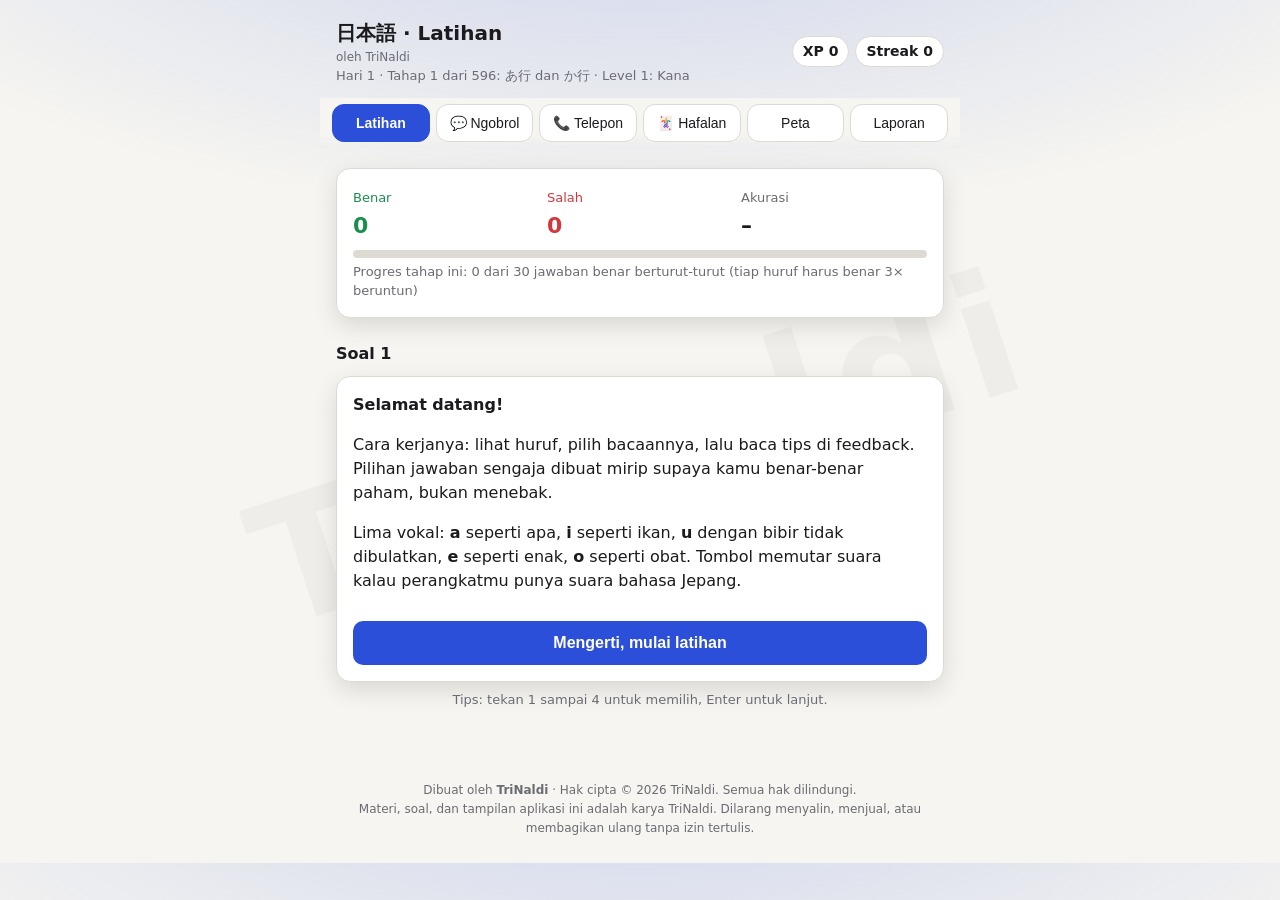
<file: Latihan_Bahasa_Jepang_-_TriNaldi_v8.html>
<!DOCTYPE html>
<html lang="id">
<head>
<meta charset="utf-8">
<meta name="author" content="TriNaldi">
<meta name="copyright" content="TriNaldi">
<meta name="viewport" content="width=device-width, initial-scale=1, viewport-fit=cover">
<title>Latihan Bahasa Jepang</title>
<style>
:root{--bg:#f6f5f1;--sf:#fff;--tx:#1b1b1f;--mu:#6b6b73;--bd:#dcdad2;--ok:#1a8f4d;--no:#d1383d;--ac:#2b4fd8;--okb:#e3f5ea;--nob:#fbe6e7;
box-sizing:border-box;padding-top:env(safe-area-inset-top,0px);padding-bottom:env(safe-area-inset-bottom,0px)}
@media (prefers-color-scheme:dark){:root:not([data-theme="light"]){--bg:#000;--sf:#0b0b0d;--tx:#f2f2f2;--mu:#9a9aa3;--bd:#26262b;--ok:#3ddc84;--no:#ff6b6b;--ac:#7c9cff;--okb:#0f2a1b;--nob:#2c1213;color-scheme:dark}}
:root[data-theme="dark"]{--bg:#000;--sf:#0b0b0d;--tx:#f2f2f2;--mu:#9a9aa3;--bd:#26262b;--ok:#3ddc84;--no:#ff6b6b;--ac:#7c9cff;--okb:#0f2a1b;--nob:#2c1213;color-scheme:dark}
html{scroll-padding-top:env(safe-area-inset-top,0px)}
*{box-sizing:border-box}
body{margin:0;background:var(--bg);color:var(--tx);font:16px/1.5 "Noto Sans JP","Segoe UI",system-ui,sans-serif}
main{max-width:640px;margin:0 auto;padding:20px 16px 48px}
h1{font-size:20px;margin:0 0 4px}h2{font-size:16px;margin:24px 0 10px}
.card{background:var(--sf);border:1px solid var(--bd);border-radius:14px;padding:16px}
.mu{color:var(--mu);font-size:13px}
.stats{display:grid;grid-template-columns:repeat(3,1fr);gap:8px}.stats b{display:block;font-size:22px}
.bar{height:8px;background:var(--bd);border-radius:6px;overflow:hidden;margin:8px 0 4px}.bar i{display:block;height:100%;background:var(--ac);transition:width .3s}
.q{text-align:center}.kana{font-size:84px;line-height:1.2;font-weight:600;margin:6px 0}
.opts{display:flex;flex-direction:column;gap:8px;max-width:320px;margin:14px auto}
.opt{display:flex;align-items:center;gap:12px;padding:12px 14px;border:1px solid var(--bd);border-radius:10px;cursor:pointer;text-align:left;font-size:17px}
.opt:hover{border-color:var(--ac)}.opt.sel{border-color:var(--ac);background:color-mix(in srgb,var(--ac) 12%,transparent)}
.opt.ok{border-color:var(--ok);background:var(--okb)}.opt.no{border-color:var(--no);background:var(--nob)}
.dot{width:20px;height:20px;border:2px solid var(--mu);border-radius:50%;flex:none}.sel .dot{border-color:var(--ac);background:radial-gradient(var(--ac) 45%,transparent 50%)}
button.main{width:100%;padding:13px;border:0;border-radius:10px;background:var(--ac);color:#fff;font-size:16px;font-weight:600;cursor:pointer}
button.main:disabled{background:var(--bd);color:var(--mu);cursor:not-allowed}
button.ghost{background:none;border:1px solid var(--bd);color:var(--tx);border-radius:8px;padding:8px 12px;cursor:pointer;font-size:14px}
:focus-visible{outline:2px solid var(--ac);outline-offset:2px}
.fb{text-align:left;padding:12px 14px;border-radius:10px;margin:12px 0}.fb.ok{background:var(--okb)}.fb.no{background:var(--nob)}
.grid{display:grid;grid-template-columns:repeat(5,1fr);gap:6px}
.cell{border:1px solid var(--bd);border-radius:8px;padding:6px 0;text-align:center;font-size:22px}
.cell small{display:block;font-size:11px;color:var(--mu)}
.cell.m{border-color:var(--ok);background:var(--okb)}.cell.w{border-color:var(--no);background:var(--nob)}
pre{white-space:pre-wrap;font:14px/1.5 inherit;margin:0;font-family:inherit}
.row{display:flex;gap:8px;flex-wrap:wrap;margin-top:12px}
[hidden]{display:none!important}
body{background:radial-gradient(900px 380px at 50% -160px,color-mix(in srgb,var(--ac) 22%,transparent),transparent),var(--bg)}
.top{max-width:640px;margin:0 auto;padding:18px 16px 4px;display:flex;justify-content:space-between;align-items:center;gap:8px}
.top h1{margin:0}.chips{display:flex;gap:6px}.chip2{background:var(--sf);border:1px solid var(--bd);border-radius:20px;padding:4px 10px;font-size:14px;font-weight:600}
.tabs{max-width:640px;margin:8px auto 0;padding:6px 12px;display:flex;gap:6px;position:sticky;top:env(safe-area-inset-top,0px);z-index:5;background:linear-gradient(var(--bg) 70%,transparent)}
.tabs button{flex:1;padding:10px 2px;border:1px solid var(--bd);border-radius:12px;background:var(--sf);color:var(--tx);font-size:14px;cursor:pointer;transition:.15s}
.tabs button.on{background:var(--ac);border-color:var(--ac);color:#fff;font-weight:600}
.card{box-shadow:0 8px 24px rgba(0,0,0,.12);animation:rise .25s ease}
.opt{transition:transform .12s,border-color .12s}.opt:hover{transform:translateY(-1px)}.opt:active{transform:scale(.98)}
.opt.ok{animation:pop .35s}.opt.no{animation:shake .35s}
@keyframes pop{50%{transform:scale(1.04)}}@keyframes shake{25%{transform:translateX(-6px)}75%{transform:translateX(6px)}}@keyframes rise{from{opacity:0;transform:translateY(6px)}}
.pth{display:flex;flex-wrap:wrap;gap:5px;margin-top:8px}.pc{width:38px;height:34px;border-radius:9px;border:1px solid var(--bd);background:var(--sf);color:var(--tx);font-size:12px;cursor:pointer}
.pc.d{background:var(--okb);border-color:var(--ok)}.pc.c{background:var(--ac);color:#fff;border-color:var(--ac)}
.fc{min-height:220px;display:flex;flex-direction:column;align-items:center;justify-content:center;cursor:pointer;gap:8px;text-align:center}
.toast{position:fixed;left:50%;bottom:calc(24px + env(safe-area-inset-bottom,0px));transform:translateX(-50%);background:var(--tx);color:var(--bg);padding:10px 16px;border-radius:12px;z-index:60;font-size:14px}
details.card summary{cursor:pointer;font-weight:600}
body::after{content:"TriNaldi";position:fixed;left:50%;top:50%;transform:translate(-50%,-50%) rotate(-18deg);font-size:min(26vw,170px);font-weight:800;letter-spacing:.05em;color:var(--tx);opacity:.035;pointer-events:none;z-index:0;white-space:nowrap}
.top,main{position:relative;z-index:1}
.foot{max-width:640px;margin:8px auto 0;padding:16px 16px calc(24px + env(safe-area-inset-bottom,0px));text-align:center;color:var(--mu);font-size:12px;line-height:1.6;position:relative;z-index:1}

.kana{overflow-wrap:anywhere;word-break:break-word;max-width:100%}
.tabs{overflow-x:auto;scrollbar-width:none}.tabs::-webkit-scrollbar{display:none}
.tabs button{white-space:nowrap;padding:10px 12px}
.opts{width:100%}.opt{word-break:break-word}
.sub{display:flex;gap:6px;margin:12px 0}
.sub button{flex:1;padding:12px 4px;border-radius:12px;border:2px solid var(--bd);background:var(--sf);color:var(--tx);font-size:15px;font-weight:700;cursor:pointer}
.sub button.on{color:#fff}.sub .t.on{background:var(--tx);color:var(--bg);border-color:var(--tx)}
.sub .h.on{background:#2b4fd8;border-color:#2b4fd8}.sub .k.on{background:#d1383d;border-color:#d1383d}.sub .j.on{background:#1a8f4d;border-color:#1a8f4d}
.cell{cursor:pointer}
.ban{border-left:6px solid var(--ac);margin-bottom:10px}.ban b{font-size:18px}
.cr{display:flex;align-items:center;justify-content:space-between;gap:8px;padding:8px 0;border-top:1px solid var(--bd)}
@media(max-width:400px){.grid{grid-template-columns:repeat(4,1fr)}.kana{font-size:min(84px,18vw)}}

.bub{max-width:84%;padding:10px 13px;border-radius:16px;margin:8px 0;line-height:1.45;font-size:17px;cursor:pointer}
.bp{background:var(--sf);border:1px solid var(--bd);border-top-left-radius:4px}
.bu{background:var(--ac);color:#fff;margin-left:auto;border-top-right-radius:4px}
.rm{font-size:12px;opacity:.75;margin-top:2px}
.cs:active{transform:scale(.98)}
select.sl{width:100%;padding:10px;border-radius:10px;border:1px solid var(--bd);background:var(--sf);color:var(--tx);font-size:15px;margin:8px 0}
.seg{display:flex;gap:6px;margin:6px 0}.seg button{flex:1;padding:9px 4px;border-radius:10px;border:1px solid var(--bd);background:var(--sf);color:var(--tx);font-size:14px;cursor:pointer}.seg button.on{background:var(--ac);border-color:var(--ac);color:#fff}
</style>
</head>
<body>
<header class="top"><div><h1>日本語 · Latihan</h1><div class="mu" style="font-size:12px">oleh TriNaldi</div><div class="mu" id="sub"></div></div><div class="chips"><span class="chip2" id="xp">XP 0</span><span class="chip2" id="st">Streak 0</span></div></header>
<nav class="tabs" id="tabs"><button data-v="latih" class="on">Latihan</button><button data-v="kartu">🃏 Hafalan</button><button data-v="peta">Peta</button><button data-v="lap">Laporan</button></nav>
<main>
<section id="v-latih">
<div class="card"><div class="stats"><div><span class="mu" style="color:var(--ok)">Benar</span><b id="sc" style="color:var(--ok)">0</b></div><div><span class="mu" style="color:var(--no)">Salah</span><b id="sw" style="color:var(--no)">0</b></div><div><span class="mu">Akurasi</span><b id="sa">–</b></div></div>
<div class="bar"><i id="pb" style="width:0"></i></div><div class="mu" id="pt"></div></div>
<div id="rvb"></div>
<h2 id="qh">Soal</h2>
<div class="card q" id="qc"></div>
<div class="mu" style="text-align:center;margin-top:8px">Tips: tekan 1 sampai 4 untuk memilih, Enter untuk lanjut.</div>
</section>
<section id="v-kartu" hidden></section>
<section id="v-peta" hidden>
<h2>Peta tahap</h2><div id="path"></div>
<div id="maps"></div><div id="map" hidden></div>
<h2>Panduan</h2>
<details class="card" style="margin-top:12px"><summary style="cursor:pointer;font-weight:600">Peta jalan menuju kerja di Jepang</summary><div class="mu" style="margin-top:8px;line-height:1.6"><p><b>Visa tokutei ginou (SSW) tipe 1:</b> perlu lulus JFT-Basic atau JLPT N4, ditambah ujian keterampilan bidang kerjanya. JFT-Basic lebih sering diadakan dan hasilnya cepat keluar.</p><p><b>Visa kerja profesional untuk lulusan kuliah:</b> umumnya tidak ada syarat sertifikat resmi, tetapi banyak perusahaan meminta JLPT N3 sampai N2 untuk wawancara dan kerja sehari-hari. Cek syarat terbaru langsung ke perusahaan atau kedutaan.</p><p><b>Posisimu di halaman ini:</b> tahap 1 sampai 103 = kana lengkap. Tahap 104 ke atas = kosakata, partikel, kalimat, dan kanji dasar (menuju N5). N4 dan N3 kita tambah bertahap setelah itu. Cek jadwal ujian resmi di jlpt.jp dan jpf.go.jp/jft-basic.</p></div></details>
<details class="card" style="margin-top:10px"><summary>Panduan pengucapan</summary><div class="mu" style="margin-top:8px;line-height:1.6"><p><b>Vokal</b> selalu jelas: a, i, u, e, o. <b>ら行</b>: ujung lidah menyentuh langit-langit sekali, antara r dan l. <b>ふ</b>: antara h dan f. <b>つ</b>: ts + u. <b>ん</b>: nasal satu ketukan penuh.</p><p><b>っ kecil</b>: tahan sebentar sebelum konsonan berikutnya. <b>Vokal panjang</b>: tahan dua ketukan, karena mengubah arti (おばさん bibi, おばあさん nenek).</p><p><b>です dan ます</b> di akhir kalimat sering terdengar des dan mas (u hampir tidak bersuara). Semua suku kata punya panjang hampir sama, tidak ada tekanan keras seperti bahasa Inggris. Bahasa Jepang memakai tinggi-rendah nada (pitch accent), jadi tirulah suara contoh.</p></div></details>
<div class="row"><button class="ghost" id="rst">Reset semua</button><label class="mu" style="display:flex;align-items:center;gap:6px"><input type="checkbox" id="au"> Suara otomatis</label></div>
<select id="jp" hidden></select>
</section>
<section id="v-lap" hidden></section>
</main>
<footer class="foot">Dibuat oleh <b>TriNaldi</b> &middot; Hak cipta &copy; 2026 TriNaldi. Semua hak dilindungi.<br>Materi, soal, dan tampilan aplikasi ini adalah karya TriNaldi. Dilarang menyalin, menjual, atau membagikan ulang tanpa izin tertulis.</footer>
<button hidden id="rep"></button><div hidden id="rc"></div>

<script>
const R=[
["a","あa いi うu えe おo"],["ka","かka きki くku けke こko"],["sa","さsa しshi すsu せse そso"],
["ta","たta ちchi つtsu てte とto"],["na","なna にni ぬnu ねne のno"],["ha","はha ひhi ふfu へhe ほho"],
["ma","まma みmi むmu めme もmo"],["ya","やya ゆyu よyo"],["ra","らra りri るru れre ろro"],["wa","わwa をwo んn"],
["ga","がga ぎgi ぐgu げge ごgo"],["za","ざza じji ずzu ぜze ぞzo"],["da","だda ぢji づzu でde どdo"],["ba","ばba びbi ぶbu べbe ぼbo"],["pa","ぱpa ぴpi ぷpu ぺpe ぽpo"],
["kya","きゃkya きゅkyu きょkyo"],["sha","しゃsha しゅshu しょsho"],["cha","ちゃcha ちゅchu ちょcho"],["nya","にゃnya にゅnyu にょnyo"],["hya","ひゃhya ひゅhyu ひょhyo"],["mya","みゃmya みゅmyu みょmyo"],["rya","りゃrya りゅryu りょryo"],["gya","ぎゃgya ぎゅgyu ぎょgyo"],["ja","じゃja じゅju じょjo"],["bya","びゃbya びゅbyu びょbyo"],["pya","ぴゃpya ぴゅpyu ぴょpyo"],
["a","アa イi ウu エe オo"],["ka","カka キki クku ケke コko"],["sa","サsa シshi スsu セse ソso"],["ta","タta チchi ツtsu テte トto"],["na","ナna ニni ヌnu ネne ノno"],["ha","ハha ヒhi フfu ヘhe ホho"],["ma","マma ミmi ムmu メme モmo"],["ya","ヤya ユyu ヨyo"],["ra","ラra リri ルru レre ロro"],["wa","ワwa ヲwo ンn"],
["ga","ガga ギgi グgu ゲge ゴgo"],["za","ザza ジji ズzu ゼze ゾzo"],["da","ダda ヂji ヅzu デde ドdo"],["ba","バba ビbi ブbu ベbe ボbo"],["pa","パpa ピpi プpu ペpe ポpo"],
["kya","キャkya キュkyu キョkyo"],["sha","シャsha シュshu ショsho"],["cha","チャcha チュchu チョcho"],["nya","ニャnya ニュnyu ニョnyo"],["hya","ヒャhya ヒュhyu ヒョhyo"],["mya","ミャmya ミュmyu ミョmyo"],["rya","リャrya リュryu リョryo"],["gya","ギャgya ギュgyu ギョgyo"],["ja","ジャja ジュju ジョjo"],["bya","ビャbya ビュbyu ビョbyo"],["pya","ピャpya ピュpyu ピョpyo"]
].map(([n,s])=>({n,c:s.split(" ").map(x=>({k:x.match(/^[\u3040-\u30ff]+/)[0],r:x.replace(/^[\u3040-\u30ff]+/,"")}))}));
const TIPS={あ:"ada silang di atas dan lengkung di bawah",い:"dua garis tegak seperti dua huruf i",う:"ada titik di atas, bentuk seperti kepala menunduk",え:"seperti burung dengan ekor panjang",お:"mirip あ tapi ada titik di kanan atas",か:"ada tanda kecil di kanan atas, seperti kapak",き:"seperti kunci dengan dua garis silang",く:"seperti paruh burung, bentuk “<”",け:"garis tegak dengan palang di kanan, seperti huruf k",こ:"dua garis datar seperti kotak terbuka",さ:"mirip き tetapi bagian bawahnya terputus",し:"seperti kail pancing, dibaca shi",す:"ada simpul lingkar di tengah, seperti sushi",せ:"seperti seseorang bersandar ke tembok",そ:"satu goresan zigzag",ぢ:"jarang dipakai, bunyinya sama dengan じ",づ:"jarang dipakai, bunyinya sama dengan ず",シ:"goresan lebih mendatar, sapuan naik ke kanan (beda dari ツ)",ツ:"goresan lebih tegak ke bawah (beda dari シ)",ソ:"dua goresan tegak (beda dari ン yang mendatar)",ン:"dua goresan mendatar, seperti シ tanpa satu titik"};
// stages
const ST=[{l:"あ行 dan か行",ch:[...R[0].c,...R[1].c],t:3}];
for(let i=2;i<R.length;i++){if(i===26)ST.push({l:"Acak semua hiragana (104 huruf)",ch:R.slice(0,26).flatMap(r=>r.c),t:2});if(i===36){ST.push({l:"Acak semua katakana dasar (46 huruf)",ch:R.slice(26,36).flatMap(r=>r.c),t:2});ST.push({l:"Acak hiragana + katakana dasar (150 huruf)",ch:R.slice(0,36).flatMap(r=>r.c),t:2});}ST.push({l:i>=41?"Yōon katakana "+R[i].n:i>=36?"Dakuten katakana "+R[i].n:i>=26?"Katakana "+R[i].n:i>=15?"Yōon "+R[i].n:(i>=10?"Dakuten ":"")+R[i].n+"行",ch:R[i].c,t:3});
 if(i!==26&&i!==36&&i!==41)ST.push({l:i>=41?"Acak キャ\u2013"+R[i].n:i>=36?"Acak ガ\u2013"+R[i].n:i>=26?"Acak ア\u2013"+R[i].n:i>=15?"Acak きゃ\u2013"+R[i].n:(i>=10?"Acak が\u2013":"Acak あ\u2013")+R[i].n+"行",ch:R.slice(i>=41?41:i>=36?36:i>=26?26:i>=15?15:i>=10?10:0,i+1).flatMap(r=>r.c),t:2});}
ST.push({l:"Acak semua katakana (104 huruf)",ch:R.slice(26).flatMap(r=>r.c),t:2});ST.push({l:"Acak semua kana (208 huruf)",ch:R.flatMap(r=>r.c),t:2});
const W=[['salam dan frasa','こんにちは|konnichiwa|selamat siang;おはよう|ohayou|selamat pagi;こんばんは|konbanwa|selamat malam;さようなら|sayounara|selamat tinggal;ありがとう|arigatou|terima kasih;すみません|sumimasen|permisi;ごめんなさい|gomennasai|maaf;おねがいします|onegaishimasu|tolong atau mohon;はい|hai|ya;いいえ|iie|tidak;いただきます|itadakimasu|selamat makan;おやすみなさい|oyasuminasai|selamat tidur'],
['angka 1 sampai 10','いち|ichi|satu;に|ni|dua;さん|san|tiga;よん|yon|empat;ご|go|lima;ろく|roku|enam;なな|nana|tujuh;はち|hachi|delapan;きゅう|kyuu|sembilan;じゅう|juu|sepuluh'],
['orang dan keluarga','わたし|watashi|saya;あなた|anata|kamu;ともだち|tomodachi|teman;せんせい|sensei|guru;がくせい|gakusei|pelajar;かぞく|kazoku|keluarga;おかあさん|okaasan|ibu;おとうさん|otousan|ayah;おにいさん|oniisan|kakak laki-laki;おねえさん|oneesan|kakak perempuan;いもうと|imouto|adik perempuan;おとうと|otouto|adik laki-laki'],
['makanan dan minuman','みず|mizu|air;おちゃ|ocha|teh;コーヒー|koohii|kopi;ジュース|juusu|jus;ごはん|gohan|nasi;パン|pan|roti;たまご|tamago|telur;さかな|sakana|ikan;にく|niku|daging;やさい|yasai|sayur;くだもの|kudamono|buah;ラーメン|raamen|ramen'],
['tempat dan benda','がっこう|gakkou|sekolah;うち|uchi|rumah;えき|eki|stasiun;みせ|mise|toko;びょういん|byouin|rumah sakit;くるま|kuruma|mobil;でんしゃ|densha|kereta listrik;ほん|hon|buku;ノート|nooto|buku catatan;ざっし|zasshi|majalah;きって|kitte|perangko;けいたい|keitai|ponsel'],
['kata kerja (-masu)','たべます|tabemasu|makan;のみます|nomimasu|minum;いきます|ikimasu|pergi;きます|kimasu|datang;みます|mimasu|melihat;ききます|kikimasu|mendengar;よみます|yomimasu|membaca;かきます|kakimasu|menulis;はなします|hanashimasu|berbicara;かいます|kaimasu|membeli;ねます|nemasu|tidur;します|shimasu|melakukan'],
['kata sifat','おおきい|ookii|besar;ちいさい|chiisai|kecil;あたらしい|atarashii|baru;ふるい|furui|lama;おいしい|oishii|enak;たかい|takai|mahal atau tinggi;やすい|yasui|murah;たのしい|tanoshii|menyenangkan;いい|ii|bagus;あつい|atsui|panas;さむい|samui|dingin;むずかしい|muzukashii|sulit'],
['kalimat dasar','わたしはがくせいです|watashi wa gakusei desu|Saya pelajar;おなまえはなんですか|onamae wa nan desu ka|Siapa namamu?;おげんきですか|ogenki desu ka|Apa kabarmu?;げんきです|genki desu|Saya sehat;これはなんですか|kore wa nan desu ka|Ini apa?;これはほんです|kore wa hon desu|Ini buku;トイレはどこですか|toire wa doko desu ka|Toilet di mana?;いくらですか|ikura desu ka|Berapa harganya?;おみずをください|omizu o kudasai|Tolong beri saya air;わかりません|wakarimasen|Saya tidak mengerti;もういちどおねがいします|mou ichido onegaishimasu|Tolong ulangi sekali lagi;にほんごがすこしはなせます|nihongo ga sukoshi hanasemasu|Saya bisa bicara bahasa Jepang sedikit']];
const WA=[];W.forEach(([n,s])=>{const ch=s.split(';').map(x=>{const[k,r,m]=x.split('|');return{k,r,m}});WA.push(...ch);ST.push({l:'Kosakata: '+n,ch,t:2,w:1})});
ST.push({l:'Acak semua kosakata ('+WA.length+' kata)',ch:WA,t:2,w:1});
const P=(n,s,x)=>{const ch=s.split(';').map(y=>{const[k,r,m,v]=y.split('|');return{k,r,m,v}});ST.push(Object.assign({l:n,ch,t:2,w:1},x));return ch};
const W2=[];
[['Kosakata lanjutan: hari dan waktu','げつようび|getsuyoubi|Senin;かようび|kayoubi|Selasa;すいようび|suiyoubi|Rabu;もくようび|mokuyoubi|Kamis;きんようび|kinyoubi|Jumat;どようび|doyoubi|Sabtu;にちようび|nichiyoubi|Minggu;きょう|kyou|hari ini;あした|ashita|besok;きのう|kinou|kemarin;いま|ima|sekarang;まいにち|mainichi|setiap hari'],
['Kosakata lanjutan: arah dan tempat','みぎ|migi|kanan;ひだり|hidari|kiri;まっすぐ|massugu|lurus;ここ|koko|sini;そこ|soko|situ;あそこ|asoko|sana;うえ|ue|atas;した|shita|bawah;なか|naka|dalam;まえ|mae|depan;うしろ|ushiro|belakang;どこ|doko|di mana'],
['Kosakata lanjutan: warna dan benda','あか|aka|merah;あお|ao|biru;しろ|shiro|putih;くろ|kuro|hitam;きいろ|kiiro|kuning;みどり|midori|hijau;かばん|kaban|tas;かさ|kasa|payung;とけい|tokei|jam;でんわ|denwa|telepon;めがね|megane|kacamata;くつ|kutsu|sepatu'],
['Kosakata lanjutan: kata kerja','おきます|okimasu|bangun;あらいます|araimasu|mencuci;あいます|aimasu|bertemu;まちます|machimasu|menunggu;あそびます|asobimasu|bermain;はたらきます|hatarakimasu|bekerja;べんきょうします|benkyou shimasu|belajar;かえります|kaerimasu|pulang;かります|karimasu|meminjam;おしえます|oshiemasu|mengajar;ならいます|naraimasu|belajar dari guru;わかります|wakarimasu|mengerti'],
['Partikel dasar','わたし＿がくせいです|は|Saya pelajar|わたしはがくせいです;これ＿ほんです|は|Ini buku|これはほんです;みず＿のみます|を|Saya minum air|みずをのみます;ごはん＿たべます|を|Saya makan nasi|ごはんをたべます;がっこう＿いきます|に|Saya pergi ke sekolah|がっこうにいきます;えき＿あいます|で|Bertemu di stasiun|えきであいます;わたし＿ともだちです|の|Teman saya|わたしのともだちです;わたし＿がくせいです|も|Saya juga pelajar|わたしもがくせいです;ともだち＿でかけます|と|Pergi bersama teman|ともだちとでかけます;ペン＿かきます|で|Menulis dengan pena|ペンでかきます;しちじ＿おきます|に|Bangun jam tujuh|しちじにおきます;にほんご＿わかります|が|Saya mengerti bahasa Jepang|にほんごがわかります',{opts:['は','が','を','に','で','も','の','と'],qt:'Pilih partikel yang tepat'}],
['Kosakata lanjutan: dunia kerja','かいしゃ|kaisha|perusahaan;しごと|shigoto|pekerjaan;かいしゃいん|kaishain|karyawan;しゃちょう|shachou|direktur;かいぎ|kaigi|rapat;やすみ|yasumi|libur;ざんぎょう|zangyou|lembur;きゅうりょう|kyuuryou|gaji;めいし|meishi|kartu nama;しりょう|shiryou|dokumen;れんらく|renraku|menghubungi;めんせつ|mensetsu|wawancara kerja'],
['Kosakata lanjutan: kanji dasar 1','一|ichi|satu;二|ni|dua;三|san|tiga;四|yon|empat;五|go|lima;六|roku|enam;七|nana|tujuh;八|hachi|delapan;九|kyuu|sembilan;十|juu|sepuluh;百|hyaku|seratus;千|sen|seribu'],
['Kosakata lanjutan: kanji dasar 2','日本|nihon|Jepang;日本語|nihongo|bahasa Jepang;学生|gakusei|pelajar;先生|sensei|guru;学校|gakkou|sekolah;大学|daigaku|universitas;会社|kaisha|perusahaan;電車|densha|kereta listrik;水|mizu|air;山|yama|gunung;川|kawa|sungai;人|hito|orang'],
['Kosakata lanjutan: kanji dasar 3','今日|kyou|hari ini;明日|ashita|besok;毎日|mainichi|setiap hari;月曜日|getsuyoubi|Senin;日曜日|nichiyoubi|Minggu;今|ima|sekarang;何|nani|apa;時間|jikan|waktu;何時|nanji|jam berapa;百円|hyakuen|seratus yen;今年|kotoshi|tahun ini;食べます|tabemasu|makan'],
['Kalimat sehari-hari','まいにちにほんごをべんきょうします|mainichi nihongo o benkyou shimasu|Setiap hari saya belajar bahasa Jepang;あしたともだちにあいます|ashita tomodachi ni aimasu|Besok saya bertemu teman;きのうえいがをみました|kinou eiga o mimashita|Kemarin saya menonton film;いまなんじですか|ima nanji desu ka|Sekarang jam berapa?;でんしゃでかいしゃにいきます|densha de kaisha ni ikimasu|Saya pergi ke kantor naik kereta;わたしはインドネシアじんです|watashi wa indoneshia jin desu|Saya orang Indonesia;にほんでしごとをしたいです|nihon de shigoto o shitai desu|Saya ingin bekerja di Jepang;にほんごをべんきょうしています|nihongo o benkyou shite imasu|Saya sedang belajar bahasa Jepang;ゆっくりはなしてください|yukkuri hanashite kudasai|Tolong bicara pelan-pelan;じこしょうかいをします|jikoshoukai o shimasu|Saya memperkenalkan diri;はじめまして|hajimemashite|Salam kenal;よろしくおねがいします|yoroshiku onegaishimasu|Mohon bantuannya']].forEach(([n,s,x])=>{const c=P(n,s,x);if(!x)W2.push(...c)});
ST.push({l:'Ujian kosakata lanjutan ('+W2.length+' kata)',ch:W2,t:2,w:1});
const IN={'あ行 dan か行':'<b>Selamat datang!</b><p>Cara kerjanya: lihat huruf, pilih bacaannya, lalu baca tips di feedback. Pilihan jawaban sengaja dibuat mirip supaya kamu benar-benar paham, bukan menebak.</p><p>Lima vokal: <b>a</b> seperti apa, <b>i</b> seperti ikan, <b>u</b> dengan bibir tidak dibulatkan, <b>e</b> seperti enak, <b>o</b> seperti obat. Tombol memutar suara kalau perangkatmu punya suara bahasa Jepang.</p>','Dakuten ga行':'<b>Dakuten dan handakuten</b><p>Tanda ゛ membuat bunyi bersuara: k→g, s→z, t→d, h→b. Tanda ゜ hanya untuk baris は: h→p. Bentuk huruf sama, tinggal tambah tanda.</p><p>Pengecualian: じ dan ぢ sama-sama <b>ji</b>, ず dan づ sama-sama <b>zu</b>.</p>','Yōon kya':'<b>Yōon: huruf gabungan</b><p>Huruf berakhiran i (き, し, ち, に, ひ, み, り, ぎ, じ, び, ぴ) ditambah や, ゆ, よ kecil menjadi satu suku kata. き+ゃ = <b>kya</b>, bukan ki-ya. Contoh: しゅ = shu, ちょ = cho, じゃ = ja.</p>','Katakana a':'<b>Katakana</b><p>Bunyinya sama persis dengan hiragana, hanya bentuknya lebih bersudut. Dipakai untuk kata serapan dan nama asing: コーヒー (kopi), インドネシア (Indonesia).</p><p>Hati-hati: <b>シ</b> (shi) dan <b>ツ</b> (tsu), serta <b>ソ</b> (so) dan <b>ン</b> (n) sangat mirip. シ dan ン goresannya mendatar, ツ dan ソ lebih tegak.</p>','Dakuten katakana ga':'<b>Katakana bertanda</b><p>Aturannya sama dengan hiragana: ガ=ga, ザ=za, ダ=da, バ=ba, パ=pa.</p>','Yōon katakana kya':'<b>Yōon katakana</b><p>Sama dengan hiragana: キャ=kya, シュ=shu, チョ=cho, ジャ=ja. Huruf ャ ュ ョ yang kecil menempel pada huruf sebelumnya.</p>','Kosakata: salam dan frasa':'<b>Kosakata mulai di sini</b><p>Tiap kata muncul dalam beberapa bentuk: dibaca apa, artinya apa, cara mengucapkannya, dan mendengarkan (kalau perangkatmu mendukung).</p><p><b>Vokal panjang</b> ditahan dua ketukan, dan ini mengubah arti: おかあさん (okaasan) = ibu, おばさん (obasan) = bibi. <b>っ kecil</b> menggandakan konsonan berikutnya: きって (kitte) = perangko. Di romaji, aa/ii/uu/ee/oo/ou menandai vokal panjang.</p>','Partikel dasar':'<b>Partikel</b><p>Kata kecil penanda fungsi: <b>は</b> (dibaca wa) topik, <b>が</b> penanda subjek, <b>を</b> (dibaca o) objek, <b>に</b> tujuan atau waktu, <b>で</b> tempat kegiatan atau alat, <b>も</b> juga, <b>の</b> milik, <b>と</b> bersama.</p><p>Pola inti: A は B です = A adalah B. Tambah か di akhir untuk bertanya.</p>','Kosakata lanjutan: kanji dasar 1':'<b>Kanji</b><p>Satu kanji bisa punya beberapa bacaan, jadi kita belajar lewat kata utuh. Mulai dari angka: 一 二 三 (garis), lalu 日 (matahari atau hari), 山 (gunung), 人 (orang).</p>','Kalimat sehari-hari':'<b>Kalimat utuh</b><p>Urutan kata Jepang: pelaku, objek, kata kerja di akhir. わたしは (saya) みずを (air) のみます (minum). Akhiran kata kerja: -masu sopan, -mashita lampau, -masen tidak.</p>'};
ST.forEach(s=>{if(IN[s.l])s.i=IN[s.l]});
const D=(n,s,x)=>{const ch=s.split(';').map(y=>{const[k,xx,j,jr,m]=y.split('|');return{k,x:xx,j,r:j+' ('+jr+')',m}});ST.push(Object.assign({l:n,ch,t:2,w:1,dlg:1,qt:'Pilih balasan yang tepat'},x))};
const V=[];
[['Kosakata baru: transportasi','ひこうき|hikouki|pesawat;バス|basu|bus;タクシー|takushii|taksi;じてんしゃ|jitensha|sepeda;くうこう|kuukou|bandara;きっぷ|kippu|tiket;のりば|noriba|tempat naik;りょこう|ryokou|perjalanan;みち|michi|jalan;こうさてん|kousaten|persimpangan;しんごう|shingou|lampu lalu lintas;ちず|chizu|peta'],
['Kosakata baru: belanja dan uang','いくら|ikura|berapa harganya;えん|en|yen;おかね|okane|uang;ふくろ|fukuro|kantong;レジ|reji|kasir;うります|urimasu|menjual;ぜんぶ|zenbu|semuanya;ひとつ|hitotsu|satu buah;ふたつ|futatsu|dua buah;みっつ|mittsu|tiga buah;げんきん|genkin|uang tunai;わりびき|waribiki|diskon']].forEach(([n,s])=>V.push(...P(n,s)));
D('Percakapan 1: perkenalan diri','はじめまして。たなかです。|hajimemashite. tanaka desu.|はじめまして。アリです。よろしくおねがいします。|hajimemashite. Ari desu. yoroshiku onegaishimasu.|Tanaka memperkenalkan diri. Kamu membalas dengan nama dan mohon bantuannya;おなまえは なんですか。|onamae wa nan desu ka.|わたしは アリです。|watashi wa Ari desu.|Siapa namamu? Saya Ari;おくには どこですか。|okuni wa doko desu ka.|インドネシアです。|indoneshia desu.|Negaramu di mana? Indonesia;おしごとは なんですか。|oshigoto wa nan desu ka.|だいがくせいです。|daigakusei desu.|Pekerjaanmu apa? Mahasiswa;にほんごは むずかしいですか。|nihongo wa muzukashii desu ka.|すこし むずかしいです。|sukoshi muzukashii desu.|Apakah bahasa Jepang sulit? Sedikit sulit;しゅみは なんですか。|shumi wa nan desu ka.|おんがくです。|ongaku desu.|Apa hobimu? Musik;おげんきですか。|ogenki desu ka.|はい、げんきです。ありがとうございます。|hai, genki desu. arigatou gozaimasu.|Apa kabarmu? Sehat, terima kasih;では、また あした。|dewa, mata ashita.|はい、また あした。さようなら。|hai, mata ashita. sayounara.|Sampai besok. Ya, sampai besok');
D('Percakapan 2: di restoran','いらっしゃいませ。なんめいさまですか。|irasshaimase. nanmei sama desu ka.|ひとりです。|hitori desu.|Selamat datang, berapa orang? Satu orang;メニューです。どうぞ。|menyuu desu. douzo.|ありがとうございます。|arigatou gozaimasu.|Ini menunya, silakan. Terima kasih;ごちゅうもんは なんですか。|gochuumon wa nan desu ka.|ラーメンを ください。|raamen o kudasai.|Mau pesan apa? Tolong ramen;おのみものは いかがですか。|onomimono wa ikaga desu ka.|おみずを おねがいします。|omizu o onegaishimasu.|Minumnya bagaimana? Air, tolong;ほかに ありますか。|hoka ni arimasu ka.|いいえ、だいじょうぶです。|iie, daijoubu desu.|Ada lagi? Tidak, cukup;おまたせしました。|omatase shimashita.|いただきます。|itadakimasu.|Maaf menunggu (makanan datang). Selamat makan;おかいけいは ごひゃくえんです。|okaikei wa gohyaku en desu.|はい、どうぞ。|hai, douzo.|Totalnya 500 yen. Ya, silakan;ありがとうございました。|arigatou gozaimashita.|ごちそうさまでした。|gochisousama deshita.|Terima kasih sudah datang. Terima kasih atas makanannya');
D('Percakapan 3: belanja dan arah','いらっしゃいませ。なにを おさがしですか。|irasshaimase. nani o osagashi desu ka.|かばんを さがしています。|kaban o sagashite imasu.|Sedang mencari apa? Saya mencari tas;これは いかがですか。|kore wa ikaga desu ka.|いくらですか。|ikura desu ka.|Bagaimana yang ini? Berapa harganya?;せんごひゃくえんです。|sengohyaku en desu.|ちょっと たかいです。|chotto takai desu.|Harganya 1.500 yen. Agak mahal;こちらは どうですか。|kochira wa dou desu ka.|それを ください。|sore o kudasai.|Yang ini bagaimana? Saya ambil itu;ふくろは いりますか。|fukuro wa irimasu ka.|いいえ、いりません。|iie, irimasen.|Perlu kantong? Tidak perlu;どこへ いきますか。|doko e ikimasu ka.|えきへ いきたいです。|eki e ikitai desu.|Mau ke mana? Saya ingin ke stasiun;まっすぐ いって、みぎです。|massugu itte, migi desu.|わかりました。ありがとうございます。|wakarimashita. arigatou gozaimasu.|Lurus lalu kanan. Saya mengerti, terima kasih;ここから あるいて じゅっぷんです。|koko kara aruite juppun desu.|ちかいですね。|chikai desu ne.|Jalan kaki 10 menit dari sini. Dekat ya');
P('Latihan berbicara: kalimat pendek','こんにちは、げんきですか|konnichiwa, genki desu ka|Halo, apa kabar?|こんにちは、元気ですか;わたしはアリです|watashi wa Ari desu|Saya Ari|私はアリです;インドネシアからきました|indoneshia kara kimashita|Saya datang dari Indonesia|インドネシアから来ました;にほんごをべんきょうしています|nihongo o benkyou shite imasu|Saya belajar bahasa Jepang|日本語を勉強しています;よろしくおねがいします|yoroshiku onegaishimasu|Mohon bantuannya|よろしくお願いします;もういちどおねがいします|mou ichido onegaishimasu|Tolong ulangi sekali lagi|もう一度お願いします;ゆっくりはなしてください|yukkuri hanashite kudasai|Tolong bicara pelan-pelan|ゆっくり話してください;ありがとうございます|arigatou gozaimasu|Terima kasih|ありがとうございます',{sp:1});
[['Kosakata baru: tubuh dan kesehatan','あたま|atama|kepala;め|me|mata;みみ|mimi|telinga;くち|kuchi|mulut;て|te|tangan;あし|ashi|kaki;おなか|onaka|perut;かぜ|kaze|flu;ねつ|netsu|demam;くすり|kusuri|obat;びょうき|byouki|sakit (penyakit);いたい|itai|sakit (nyeri)'],
['Kosakata baru: cuaca dan musim','てんき|tenki|cuaca;あめ|ame|hujan;ゆき|yuki|salju;はれ|hare|cerah;くもり|kumori|berawan;はる|haru|musim semi;なつ|natsu|musim panas;あき|aki|musim gugur;ふゆ|fuyu|musim dingin;すずしい|suzushii|sejuk;あたたかい|atatakai|hangat;たいふう|taifuu|topan']].forEach(([n,s])=>V.push(...P(n,s)));
P('Bentuk kata kerja','きのうえいがをみ＿|ました|Kemarin saya menonton film|きのうえいがをみました;まいにちにほんごをべんきょうし＿|ます|Setiap hari saya belajar bahasa Jepang|まいにちにほんごをべんきょうします;コーヒーはのみ＿|ません|Saya tidak minum kopi|コーヒーはのみません;きのうはがっこうへいき＿|ませんでした|Kemarin saya tidak pergi ke sekolah|きのうはがっこうへいきませんでした;いっしょにたべ＿|ましょう|Mari makan bersama|いっしょにたべましょう;あしたともだちにあい＿|ます|Besok saya bertemu teman|あしたともだちにあいます;せんしゅうとうきょうへいき＿|ました|Minggu lalu saya pergi ke Tokyo|せんしゅうとうきょうへいきました;おさけはのみ＿|ません|Saya tidak minum alkohol|おさけはのみません;いっしょにべんきょうし＿|ましょう|Mari belajar bersama|いっしょにべんきょうしましょう',{opts:['ます','ません','ました','ませんでした','ましょう'],qt:'Pilih akhiran kata kerja yang tepat'});
D('Percakapan 4: wawancara kerja','おなまえを おねがいします。|onamae o onegaishimasu.|アリです。よろしくおねがいします。|Ari desu. yoroshiku onegaishimasu.|Sebutkan namamu. Saya Ari, mohon bantuannya;どうして にほんで はたらきたいですか。|doushite nihon de hatarakitai desu ka.|にほんの ぎじゅつを まなびたいです。|nihon no gijutsu o manabitai desu.|Mengapa ingin bekerja di Jepang? Ingin belajar teknologi Jepang;だいがくでは なにを べんきょうしましたか。|daigaku de wa nani o benkyou shimashita ka.|コンピューターを べんきょうしました。|konpyuutaa o benkyou shimashita.|Di kampus belajar apa? Saya belajar komputer;にほんごは どのくらい はなせますか。|nihongo wa donokurai hanasemasu ka.|すこし はなせます。まいにち べんきょうしています。|sukoshi hanasemasu. mainichi benkyou shite imasu.|Seberapa bisa bahasa Jepang? Sedikit, belajar tiap hari;いつから はたらけますか。|itsu kara hatarakemasu ka.|らいげつから はたらけます。|raigetsu kara hatarakemasu.|Kapan bisa mulai bekerja? Mulai bulan depan;ざんぎょうは だいじょうぶですか。|zangyou wa daijoubu desu ka.|はい、だいじょうぶです。|hai, daijoubu desu.|Lembur tidak masalah? Ya, tidak masalah;なにか しつもんは ありますか。|nanika shitsumon wa arimasu ka.|しごとの ないようを もっと おしえてください。|shigoto no naiyou o motto oshiete kudasai.|Ada pertanyaan? Tolong jelaskan isi pekerjaannya lebih lanjut;では、けっかは らいしゅう れんらくします。|dewa, kekka wa raishuu renraku shimasu.|ありがとうございました。よろしくおねがいします。|arigatou gozaimashita. yoroshiku onegaishimasu.|Hasilnya kami kabari minggu depan. Terima kasih, mohon bantuannya');
P('Latihan berbicara: wawancara','はじめまして、アリです|hajimemashite, Ari desu|Salam kenal, saya Ari|はじめまして、アリです;にほんではたらきたいです|nihon de hatarakitai desu|Saya ingin bekerja di Jepang|日本で働きたいです;まいにちにほんごをべんきょうしています|mainichi nihongo o benkyou shite imasu|Setiap hari saya belajar bahasa Jepang|毎日日本語を勉強しています;だいがくでコンピューターをべんきょうしました|daigaku de konpyuutaa o benkyou shimashita|Di kampus saya belajar komputer|大学でコンピューターを勉強しました;らいげつからはたらけます|raigetsu kara hatarakemasu|Saya bisa bekerja mulai bulan depan|来月から働けます;ざんぎょうもだいじょうぶです|zangyou mo daijoubu desu|Lembur pun tidak masalah|残業も大丈夫です;しつもんがあります|shitsumon ga arimasu|Saya punya pertanyaan|質問があります;ありがとうございました|arigatou gozaimashita|Terima kasih banyak|ありがとうございました',{sp:1});
ST.push({l:'Ujian kosakata baru ('+V.length+' kata)',ch:V,t:2,w:1});
Object.assign(IN,{'Percakapan 1: perkenalan diri':'<b>Percakapan</b><p>Kamu membalas lawan bicara. Baca kalimatnya (ada romaji di bawahnya), lalu pilih balasan yang paling pas. Pilihan lain adalah balasan untuk pertanyaan lain, jadi harus teliti.</p><p>Setelah menjawab, suara memutar percakapan lengkap. Ulangi keras-keras mengikuti suaranya. Matikan lewat kotak Suara otomatis di bawah kalau terganggu.</p>','Latihan berbicara: kalimat pendek':'<b>Latihan berbicara</b><p>Tekan tombol dengar untuk contoh, lalu tombol ucapkan dan baca kalimatnya dengan suara jelas. Halaman ini memakai pengenalan suara browser (Chrome atau Edge, izinkan mikrofon), lalu menilai kecocokan. Nilai 60% ke atas dihitung benar.</p><p>Penilaian ini hanya perkiraan. Aksen dan intonasi tetap perlu dilatih bersama penutur asli atau guru.</p>','Bentuk kata kerja':'<b>Bentuk -masu</b><p>Kata kerja sopan: <b>-masu</b> (melakukan), <b>-masen</b> (tidak), <b>-mashita</b> (lampau), <b>-masen deshita</b> (tidak, lampau), <b>-mashou</b> (mari). Contoh dari mi-: mimasu, mimasen, mimashita, mimashou.</p>','Percakapan 4: wawancara kerja':'<b>Wawancara kerja</b><p>Wawancara memakai bahasa sopan (desu dan masu). Jawaban yang baik pendek, jelas, dan ditutup dengan sikap sopan seperti よろしくおねがいします.</p>'});
const V3=[];
const RD=(n,s,x)=>{const ch=s.split(';').map(y=>{const[k,xx,r]=y.split('|');return{k,x:xx,r}});ST.push(Object.assign({l:n,ch,t:2,w:1,dlg:1,al:'artinya',qt:'Apa isi tulisan ini?'},x))};
D('Percakapan 5: di stasiun','どちらまで いきますか。|dochira made ikimasu ka.|しんじゅくまで おねがいします。|shinjuku made onegaishimasu.|Sampai mana? Tolong ke Shinjuku;きっぷは かいましたか。|kippu wa kaimashita ka.|いいえ、まだです。|iie, mada desu.|Sudah beli tiket? Belum;すみません、トイレは どこですか。|sumimasen, toire wa doko desu ka.|あちらです。|achira desu.|Permisi, toilet di mana? Di sana;つぎの でんしゃは なんじですか。|tsugi no densha wa nanji desu ka.|ごじ ごふんです。|goji gofun desu.|Kereta berikutnya jam berapa? Jam 5.05;ここに すわっても いいですか。|koko ni suwattemo ii desu ka.|はい、どうぞ。|hai, douzo.|Boleh duduk di sini? Silakan;みちに まよいました。|michi ni mayoimashita.|いっしょに いきましょう。|issho ni ikimashou.|Saya tersesat. Mari pergi bersama;ありがとうございます。たすかりました。|arigatou gozaimasu. tasukarimashita.|どういたしまして。|douitashimashite.|Terima kasih, sangat membantu. Sama-sama;ICカードを おとしました。|ai kaado o otoshimashita.|えきいんに いいましょう。|ekiin ni iimashou.|Kartu IC saya jatuh. Mari lapor ke petugas');
[['Kosakata N5: rumah','へや|heya|kamar;だいどころ|daidokoro|dapur;トイレ|toire|toilet;おふろ|ofuro|bak mandi;まど|mado|jendela;ドア|doa|pintu;つくえ|tsukue|meja;いす|isu|kursi;ベッド|beddo|kasur;でんき|denki|lampu atau listrik;れいぞうこ|reizouko|kulkas;せんたくき|sentakuki|mesin cuci'],
['Kosakata N5: profesi','いしゃ|isha|dokter;かんごし|kangoshi|perawat;エンジニア|enjinia|insinyur;てんいん|tenin|pegawai toko;ぎんこういん|ginkouin|pegawai bank;こうむいん|koumuin|pegawai negeri;うんてんしゅ|untenshu|sopir;りょうりにん|ryourinin|koki;べんごし|bengoshi|pengacara;かしゅ|kashu|penyanyi;けいさつかん|keisatsukan|polisi;だいがくせい|daigakusei|mahasiswa'],
['Kosakata N5: perasaan','うれしい|ureshii|senang;かなしい|kanashii|sedih;いそがしい|isogashii|sibuk;ひま|hima|luang;つかれました|tsukaremashita|lelah;ねむい|nemui|mengantuk;おなかがすきました|onaka ga sukimashita|lapar;のどがかわきました|nodo ga kawakimashita|haus;こわい|kowai|takut atau seram;はずかしい|hazukashii|malu;すき|suki|suka;きらい|kirai|tidak suka'],
['Kosakata N5: kata tanya dan penunjuk','だれ|dare|siapa;なに|nani|apa;いつ|itsu|kapan;どうして|doushite|mengapa;どれ|dore|yang mana;どの|dono|yang mana (+ benda);これ|kore|ini;それ|sore|itu;あれ|are|itu (jauh);この|kono|ini (+ benda);どう|dou|bagaimana;いくつ|ikutsu|berapa buah']].forEach(([n,s])=>V3.push(...P(n,s)));
D('Percakapan 6: di kantor','おはようございます。|ohayou gozaimasu.|おはようございます。よろしくおねがいします。|ohayou gozaimasu. yoroshiku onegaishimasu.|Selamat pagi. Selamat pagi, mohon bantuannya;この しりょうを コピーして ください。|kono shiryou o kopii shite kudasai.|はい、わかりました。|hai, wakarimashita.|Tolong fotokopi dokumen ini. Baik;かいぎは なんじからですか。|kaigi wa nanji kara desu ka.|ごご ふたじからです。|gogo futaji kara desu.|Rapat mulai jam berapa? Jam 2 siang;しゃちょうは いま いません。|shachou wa ima imasen.|では、あとで また きます。|dewa, ato de mata kimasu.|Direktur tidak ada. Saya datang lagi nanti;しごとは おわりましたか。|shigoto wa owarimashita ka.|はい、おわりました。|hai, owarimashita.|Pekerjaan sudah selesai? Ya, sudah;ちょっと てつだって くれませんか。|chotto tetsudatte kuremasen ka.|はい、いいですよ。|hai, ii desu yo.|Bisa bantu sedikit? Boleh;じかんに おくれないで ください。|jikan ni okurenaide kudasai.|すみません。きをつけます。|sumimasen. ki o tsukemasu.|Jangan terlambat. Maaf, saya akan berhati-hati;おつかれさまでした。|otsukaresama deshita.|おつかれさまでした。おさきに しつれいします。|otsukaresama deshita. osaki ni shitsurei shimasu.|Terima kasih atas kerja kerasnya. Saya pamit duluan');
P('Partikel lanjutan','がっこう＿いきます|へ|Pergi ke sekolah|がっこうへいきます;くじ＿はたらきます|から|Bekerja mulai jam sembilan|くじからはたらきます;ごじ＿はたらきます|まで|Bekerja sampai jam lima|ごじまではたらきます;りんご＿みかんを かいます|や|Membeli apel dan jeruk|りんごやみかんをかいます;いい てんきです＿|ね|Cuacanya bagus ya|いいてんきですね;あしたは やすみです＿|よ|Besok libur, lho|あしたはやすみですよ;これは なんです＿|か|Ini apa?|これはなんですか;でんしゃ＿いきます|で|Pergi naik kereta|でんしゃでいきます;にほん＿きました|へ|Datang ke Jepang|にほんへきました',{opts:['へ','から','まで','や','ね','よ','か','で'],qt:'Pilih partikel yang tepat'});
P('Bentuk-て','み＿ください|て|Tolong lihat|みてください;よ＿ください|んで|Tolong baca|よんでください;か＿ください|いて|Tolong tulis|かいてください;ま＿ください|って|Tolong tunggu|まってください;い＿ください|って|Tolong pergi|いってください;の＿ください|んで|Tolong minum|のんでください;はなし＿ください|て|Tolong bicara|はなしてください;あそ＿ください|んで|Tolong bermain|あそんでください;き＿ください|いて|Tolong dengarkan|きいてください',{opts:['て','で','いて','んで','って'],qt:'Pilih akhiran bentuk-て'});
P('Kata sifat dan waktu lampau','このラーメンはおいし＿|いです|Ramen ini enak|このラーメンはおいしいです;このカレーはおいし＿|くないです|Kari ini tidak enak|このカレーはおいしくないです;きのうはあつ＿|かったです|Kemarin panas|きのうはあつかったです;きのうはさむ＿|くなかったです|Kemarin tidak dingin|きのうはさむくなかったです;これはたか＿|いです|Ini mahal|これはたかいです;にほんごはむずかし＿|くないです|Bahasa Jepang tidak sulit|にほんごはむずかしくないです;せんしゅうはたのし＿|かったです|Minggu lalu menyenangkan|せんしゅうはたのしかったです;このくつはやす＿|くなかったです|Sepatu ini tidak murah|このくつはやすくなかったです',{opts:['いです','くないです','かったです','くなかったです'],qt:'Pilih akhiran yang tepat'});
P('Latihan berbicara: di kantor','おはようございます|ohayou gozaimasu|Selamat pagi|おはようございます;わかりました|wakarimashita|Saya mengerti|分かりました;おくれてすみません|okurete sumimasen|Maaf saya terlambat|遅れてすみません;かいぎはなんじからですか|kaigi wa nanji kara desu ka|Rapat mulai jam berapa?|会議は何時からですか;ちょっとてつだってください|chotto tetsudatte kudasai|Tolong bantu sedikit|ちょっと手伝ってください;おつかれさまでした|otsukaresama deshita|Terima kasih atas kerja kerasnya|お疲れ様でした;しりょうをおくります|shiryou o okurimasu|Saya kirim dokumennya|資料を送ります;もういちどせつめいしてください|mou ichido setsumei shite kudasai|Tolong jelaskan sekali lagi|もう一度説明してください',{sp:1});
[['Kosakata N5: kanji 4','火|hi|api;木|ki|pohon;金|kane|uang;土|tsuchi|tanah;月|tsuki|bulan;天気|tenki|cuaca;雨|ame|hujan;男|otoko|laki-laki;女|onna|perempuan;子|ko|anak;父|chichi|ayah saya;母|haha|ibu saya'],
['Kosakata N5: kanji 5','駅|eki|stasiun;店|mise|toko;国|kuni|negara;外国|gaikoku|luar negeri;車|kuruma|mobil;見ます|mimasu|melihat;行きます|ikimasu|pergi;来ます|kimasu|datang;飲みます|nomimasu|minum;読みます|yomimasu|membaca;書きます|kakimasu|menulis;話します|hanashimasu|berbicara'],
['Kosakata N5: kanji 6','大きい|ookii|besar;小さい|chiisai|kecil;高い|takai|mahal atau tinggi;安い|yasui|murah;新しい|atarashii|baru;古い|furui|lama;上|ue|atas;下|shita|bawah;右|migi|kanan;左|hidari|kiri;中|naka|dalam;前|mae|depan']].forEach(([n,s])=>V3.push(...P(n,s)));
RD('Bacaan 1: kehidupan sehari-hari','わたしは アリです。インドネシアから きました。|watashi wa Ari desu. indoneshia kara kimashita.|Ari berasal dari Indonesia;たなかさんは かいしゃいんです。まいにち でんしゃで かいしゃへ いきます。|tanaka san wa kaishain desu. mainichi densha de kaisha e ikimasu.|Tanaka pegawai yang naik kereta ke kantor;きのう ともだちと えいがを みました。とても おもしろかったです。|kinou tomodachi to eiga o mimashita. totemo omoshirokatta desu.|Kemarin menonton film dengan teman, filmnya seru;あしたは やすみです。うちで にほんごを べんきょうします。|ashita wa yasumi desu. uchi de nihongo o benkyou shimasu.|Besok libur dan belajar bahasa Jepang di rumah;この ラーメンは やすくて おいしいです。まいしゅう たべます。|kono raamen wa yasukute oishii desu. maishuu tabemasu.|Ramen murah dan enak, dimakan tiap minggu;けさ ろくじに おきました。あさごはんを たべて、がっこうへ いきました。|kesa rokuji ni okimashita. asagohan o tabete, gakkou e ikimashita.|Bangun jam enam, sarapan, lalu ke sekolah;きょうは あめです。かさを もって でかけます。|kyou wa ame desu. kasa o motte dekakemasu.|Hari ini hujan, pergi membawa payung;にほんで はたらきたいです。まいにち にほんごを べんきょうしています。|nihon de hatarakitai desu. mainichi nihongo o benkyou shite imasu.|Ingin bekerja di Jepang dan belajar tiap hari');
RD('Bacaan 2: pengumuman dan pesan','あしたの かいぎは ごご さんじからです。しりょうを よういして ください。|ashita no kaigi wa gogo sanji kara desu. shiryou o youi shite kudasai.|Rapat besok jam 3 sore, siapkan dokumen;すみません。きょうは ねつが あります。やすみます。|sumimasen. kyou wa netsu ga arimasu. yasumimasu.|Izin libur karena demam;えきの まえの コンビニで あいましょう。|eki no mae no konbini de aimashou.|Mengajak bertemu di minimarket depan stasiun;きゅうりょうびは まいつき にじゅうごにちです。|kyuuryoubi wa maitsuki nijuugonichi desu.|Gajian tanggal 25 setiap bulan;ここで しゃしんを とらないで ください。|koko de shashin o toranaide kudasai.|Dilarang memotret di sini;トイレは にかいに あります。|toire wa nikai ni arimasu.|Toilet ada di lantai dua;らいしゅうの すいようびに めんせつが あります。|raishuu no suiyoubi ni mensetsu ga arimasu.|Wawancara minggu depan hari Rabu;おくれる ときは れんらくして ください。|okureru toki wa renraku shite kudasai.|Kalau terlambat, hubungi dulu');
D('Percakapan 7: di dokter','どう しましたか。|dou shimashita ka.|あたまが いたいです。|atama ga itai desu.|Ada apa? Kepala saya sakit;ねつが ありますか。|netsu ga arimasu ka.|はい、すこし あります。|hai, sukoshi arimasu.|Ada demam? Ya, sedikit;いつから いたいですか。|itsu kara itai desu ka.|きのうからです。|kinou kara desu.|Sejak kapan sakit? Sejak kemarin;くすりを だしますね。|kusuri o dashimasu ne.|ありがとうございます。|arigatou gozaimasu.|Saya beri obat ya. Terima kasih;いちにちに さんかい のんで ください。|ichinichi ni sankai nonde kudasai.|はい、わかりました。|hai, wakarimashita.|Minum tiga kali sehari. Baik;おだいじに。|odaiji ni.|ありがとうございます。ゆっくり やすみます。|arigatou gozaimasu. yukkuri yasumimasu.|Semoga lekas sembuh. Saya akan istirahat;アレルギーは ありますか。|arerugii wa arimasu ka.|いいえ、ありません。|iie, arimasen.|Ada alergi? Tidak ada;おふろは はいっても いいですか。|ofuro wa haittemo ii desu ka.|はい、だいじょうぶです。|hai, daijoubu desu.|Boleh mandi? Ya, tidak masalah');
D('Percakapan 8: di minimarket','おべんとうは あたためますか。|obentou wa atatamemasu ka.|はい、おねがいします。|hai, onegaishimasu.|Bentonya dihangatkan? Ya, tolong;おはしは いりますか。|ohashi wa irimasu ka.|ひとつ ください。|hitotsu kudasai.|Perlu sumpit? Satu, tolong;ポイントカードは ありますか。|pointo kaado wa arimasu ka.|いいえ、ありません。|iie, arimasen.|Punya kartu poin? Tidak punya;しはらいは どうしますか。|shiharai wa dou shimasu ka.|げんきんで おねがいします。|genkin de onegaishimasu.|Bayarnya bagaimana? Tunai;ぜんぶで ろっぴゃくえんです。|zenbu de roppyaku en desu.|いちまんえんで おねがいします。|ichiman en de onegaishimasu.|Totalnya 600 yen. Dengan 10.000 yen;おつりです。|otsuri desu.|ありがとうございます。|arigatou gozaimasu.|Ini kembaliannya. Terima kasih;レシートは いりますか。|reshiito wa irimasu ka.|いいえ、だいじょうぶです。|iie, daijoubu desu.|Perlu struk? Tidak perlu;どうも ありがとうございました。|doumo arigatou gozaimashita.|こちらこそ、ありがとうございました。|kochira koso, arigatou gozaimashita.|Terima kasih banyak. Saya yang berterima kasih');
P('Latihan berbicara: sehari-hari','トイレはどこですか|toire wa doko desu ka|Toilet di mana?|トイレはどこですか;これをください|kore o kudasai|Tolong beri saya ini|これをください;いくらですか|ikura desu ka|Berapa harganya?|いくらですか;えきはどこですか|eki wa doko desu ka|Stasiun di mana?|駅はどこですか;わかりません|wakarimasen|Saya tidak mengerti|分かりません;えいごがはなせますか|eigo ga hanasemasu ka|Bisakah berbahasa Inggris?|英語が話せますか;すみません、もういちどおねがいします|sumimasen, mou ichido onegaishimasu|Maaf, tolong ulangi|すみません、もう一度お願いします;たすけてください|tasukete kudasai|Tolong saya|助けてください',{sp:1});
const ALLW=[...WA,...W2,...V,...V3];
ST.push({l:'Ujian kosakata N5 awal ('+ALLW.length+' kata)',ch:ALLW,t:2,w:1});
Object.assign(IN,{'Bentuk-て':'<b>Bentuk-て</b><p>Dipakai untuk meminta (~てください), menyambung kalimat, dan sedang melakukan (~ています). Pola: kata kerja berakhiran <b>う, つ, る</b> jadi <b>って</b>; <b>む, ぶ, ぬ</b> jadi <b>んで</b>; <b>く</b> jadi <b>いて</b>; <b>す</b> jadi <b>して</b>. Contoh: かう→かって, よむ→よんで, かく→かいて, はなす→はなして.</p>','Kata sifat dan waktu lampau':'<b>Kata sifat -い</b><p>Sekarang: おいしいです. Tidak: おいしく<b>ない</b>です. Lampau: おいし<b>かった</b>です. Tidak lampau: おいし<b>くなかった</b>です. Buang い, lalu tambahkan akhiran.</p>','Bacaan 1: kehidupan sehari-hari':'<b>Membaca</b><p>Baca teks pendek (ada romaji di bawahnya), lalu pilih artinya. Latih dirimu membaca tanpa melihat romaji dulu, baru cek.</p>','Latihan berbicara: di kantor':'<b>Berbicara di tempat kerja</b><p>Ucapkan dengan sopan dan jelas. Frasa seperti おつかれさまでした dan よろしくおねがいします dipakai setiap hari di kantor Jepang.</p>'});
const L3S=ST.length,L3W=[];
const HAS_KANJI=/[\u4e00-\u9fff]/;
const kn=(a,b)=>R.slice(a,b).flatMap(r=>r.c).filter(c=>!'ぢづヂヅ'.includes(c.k));
const TY=(n,ch,hint,kata,x)=>ST.push(Object.assign({l:n,ch,t:1,w:ch.some(c=>c.m)?1:0,ty:1,hint,kata},x));
const ad=(n,s)=>{const c=P(n,s);L3W.push(...c);return c};
const uniq=a=>[...new Map(a.map(x=>[x.k,x])).values()];
const HIRA=/^[\u3041-\u309f\u30fc]+$/,KATA=/^[\u30a1-\u30fc]+$/;
TY('Menulis 1: ketik hiragana あ sampai そ',kn(0,3),'r');
TY('Menulis 2: ketik hiragana た sampai ん',kn(3,10),'r');
TY('Menulis 3: ketik hiragana bertanda',kn(10,15),'r');
TY('Menulis 4: ketik hiragana gabungan',kn(15,26),'r');
TY('Menulis 5: ketik katakana dasar',kn(26,36),'r',1);
TY('Menulis 6: ketik katakana bertanda dan gabungan',kn(36,52),'r',1);
ad('Kosakata N5 lanjutan: waktu dan angka','じゅういち|juuichi|sebelas;にじゅう|nijuu|dua puluh;さんじゅう|sanjuu|tiga puluh;ごじゅう|gojuu|lima puluh;ひゃく|hyaku|seratus;せん|sen|seribu;いちまん|ichiman|sepuluh ribu;ごふん|gofun|lima menit;はん|han|setengah;ごぜん|gozen|pagi (AM);ごご|gogo|sore (PM);なんじ|nanji|jam berapa');
ad('Kosakata N5 lanjutan: kata kerja','つかいます|tsukaimasu|menggunakan;あけます|akemasu|membuka;しめます|shimemasu|menutup;つけます|tsukemasu|menyalakan;けします|keshimasu|mematikan;もちます|mochimasu|membawa atau memegang;とります|torimasu|mengambil;わすれます|wasuremasu|lupa;はいります|hairimasu|masuk;でます|demasu|keluar;のります|norimasu|naik (kendaraan);おります|orimasu|turun');
TY('Menulis 7: ketik kata hiragana (ada romaji)',uniq([...ALLW,...L3W]).filter(x=>HIRA.test(x.k)&&x.k.length>=2).filter((x,i)=>i%4===0).slice(0,24),'r');
ad('Kosakata N5 lanjutan: benda sehari-hari','しんぶん|shinbun|koran;てがみ|tegami|surat;しゃしん|shashin|foto;えいが|eiga|film;おんがく|ongaku|musik;りょうり|ryouri|masakan;やくそく|yakusoku|janji;しゅくだい|shukudai|pekerjaan rumah;しけん|shiken|ujian;しつもん|shitsumon|pertanyaan;ことば|kotoba|kata;なまえ|namae|nama');
ad('Kosakata N5 lanjutan: kata serapan','テレビ|terebi|televisi;パソコン|pasokon|komputer;スマホ|sumaho|ponsel pintar;メール|meeru|surel;アルバイト|arubaito|kerja paruh waktu;レストラン|resutoran|restoran;ホテル|hoteru|hotel;エレベーター|erebeetaa|lift;カメラ|kamera|kamera;スーパー|suupaa|supermarket;プリンター|purintaa|printer;ニュース|nyuusu|berita');
TY('Menulis 8: ketik kata katakana',uniq([...ALLW,...L3W]).filter(x=>KATA.test(x.k)).slice(0,20),'r',1);
ad('Kosakata N5 lanjutan: kata sifat -na','きれい|kirei|bersih atau indah;しずか|shizuka|tenang;にぎやか|nigiyaka|ramai;ゆうめい|yuumei|terkenal;べんり|benri|praktis;じょうず|jouzu|pandai;へた|heta|kurang pandai;だいじょうぶ|daijoubu|baik-baik saja;たいへん|taihen|repot atau berat;しんせつ|shinsetsu|ramah;ひろい|hiroi|luas;せまい|semai|sempit');
RD('Bentuk kamus','たべます|tabemasu|たべる;のみます|nomimasu|のむ;いきます|ikimasu|いく;かきます|kakimasu|かく;よみます|yomimasu|よむ;みます|mimasu|みる;ききます|kikimasu|きく;はなします|hanashimasu|はなす;まちます|machimasu|まつ;かえります|kaerimasu|かえる',{al:'bentuk kamus',qt:'Pilih bentuk kamus dari kata kerja ini'});
RD('Bentuk ない','たべます|tabemasu|たべない;のみます|nomimasu|のまない;いきます|ikimasu|いかない;かきます|kakimasu|かかない;よみます|yomimasu|よまない;みます|mimasu|みない;ききます|kikimasu|きかない;はなします|hanashimasu|はなさない;まちます|machimasu|またない;かいます|kaimasu|かわない',{al:'bentuk ない',qt:'Pilih bentuk ない (tidak) dari kata kerja ini'});
P('Pola kalimat dasar','にほんでしごとをし＿|たい|Saya ingin bekerja di Jepang|にほんでしごとをしたい;いま べんきょうし＿|ています|Sedang belajar|いまべんきょうしています;いっしょに かえり＿|ましょう|Mari pulang bersama|いっしょにかえりましょう;ちょっと まっ＿|てください|Tolong tunggu sebentar|ちょっとまってください;ここで しゃしんを とら＿|ないでください|Jangan memotret di sini|ここでしゃしんをとらないでください;コーヒーが のみ＿|たい|Ingin minum kopi|コーヒーがのみたい;でんしゃに のっ＿|ています|Sedang naik kereta|でんしゃにのっています;ドアを あけ＿|てください|Tolong buka pintu|ドアをあけてください;ここに はいら＿|ないでください|Jangan masuk ke sini|ここにはいらないでください',{opts:['たい','ています','ましょう','てください','ないでください'],qt:'Pilih akhiran kalimat yang tepat'});
D('Percakapan 9: membuat janji','こんどの にちようび、ひまですか。|kondo no nichiyoubi, hima desu ka.|はい、ひまです。|hai, hima desu.|Minggu ini luang? Ya, luang;いっしょに えいがを みませんか。|issho ni eiga o mimasen ka.|いいですね。みましょう。|ii desu ne. mimashou.|Mau nonton film bersama? Boleh, ayo;なんじに あいますか。|nanji ni aimasu ka.|ごじに あいましょう。|goji ni aimashou.|Jam berapa bertemu? Jam lima;どこで あいますか。|doko de aimasu ka.|えきの まえで あいましょう。|eki no mae de aimashou.|Di mana bertemu? Depan stasiun;あしたは ちょっと…。|ashita wa chotto...|じゃあ、あさっては どうですか。|jaa, asatte wa dou desu ka.|Besok agak sulit. Bagaimana lusa?;では、たのしみに しています。|dewa, tanoshimi ni shite imasu.|わたしも たのしみです。|watashi mo tanoshimi desu.|Saya menantikannya. Saya juga');
D('Percakapan 10: telepon','もしもし、たなかですが。|moshimoshi, tanaka desu ga.|もしもし、アリです。|moshimoshi, Ari desu.|Halo, Tanaka di sini. Halo, Ari;いま、おはなし できますか。|ima, ohanashi dekimasu ka.|はい、だいじょうぶです。|hai, daijoubu desu.|Bisa bicara sekarang? Ya, bisa;すみません、よく きこえません。|sumimasen, yoku kikoemasen.|もういちど いってください。|mou ichido itte kudasai.|Maaf, kurang terdengar. Tolong ulangi;でんわばんごうを おしえてください。|denwa bangou o oshiete kudasai.|はい、メモしてください。|hai, memo shite kudasai.|Tolong beri nomor telepon. Ya, silakan catat;あとで かけなおします。|ato de kakenaoshimasu.|はい、おねがいします。|hai, onegaishimasu.|Saya telepon lagi nanti. Baik, tolong;しつれいします。|shitsurei shimasu.|はい、しつれいします。|hai, shitsurei shimasu.|Permisi (menutup telepon). Ya, permisi');
P('Latihan berbicara: janji dan telepon','いっしょにえいがをみませんか|issho ni eiga o mimasen ka|Mau nonton film bersama?|一緒に映画を見ませんか;ごじにあいましょう|goji ni aimashou|Mari bertemu jam lima|;もしもしアリです|moshimoshi Ari desu|Halo, ini Ari|;もういちどいってください|mou ichido itte kudasai|Tolong ulangi|もう一度言ってください;あとでかけなおします|ato de kakenaoshimasu|Saya telepon lagi nanti|後でかけ直します;しつれいします|shitsurei shimasu|Permisi (menutup)|失礼します',{sp:1});
RD('Bacaan 3: cerita pendek','わたしの いえは えきから あるいて ごふんです。とても べんりです。|watashi no ie wa eki kara aruite gofun desu. totemo benri desu.|Rumah dekat stasiun, jalan lima menit, praktis;まいあさ しちじに おきます。ごはんを たべて、はちじに うちを でます。|maiasa shichiji ni okimasu. gohan o tabete, hachiji ni uchi o demasu.|Tiap pagi bangun jam tujuh, sarapan, berangkat jam delapan;にほんごの しけんは らいげつです。まいばん いちじかん べんきょうします。|nihongo no shiken wa raigetsu desu. maiban ichijikan benkyou shimasu.|Ujian bahasa Jepang bulan depan, belajar sejam tiap malam;きのうは びょういんへ いきました。かぜでした。くすりを のんで ねました。|kinou wa byouin e ikimashita. kaze deshita. kusuri o nonde nemashita.|Kemarin ke rumah sakit karena flu, minum obat lalu tidur;せんしゅうの にちようびに ともだちと やまへ いきました。てんきが よかったです。|senshuu no nichiyoubi ni tomodachi to yama e ikimashita. tenki ga yokatta desu.|Minggu lalu naik gunung bersama teman, cuaca bagus;あしたは しごとが ありません。うちで そうじを して、かいものに いきます。|ashita wa shigoto ga arimasen. uchi de souji o shite, kaimono ni ikimasu.|Besok libur kerja, bersih-bersih dan belanja');
ad('Kosakata N5 lanjutan: kanji waktu dan benda','日本人|nihonjin|orang Jepang;毎月|maitsuki|setiap bulan;先月|sengetsu|bulan lalu;来月|raigetsu|bulan depan;来週|raishuu|minggu depan;先週|senshuu|minggu lalu;午前|gozen|pagi (AM);午後|gogo|sore (PM);電話|denwa|telepon;名前|namae|nama');
ad('Kosakata N5 lanjutan: kanji kata kerja','出ます|demasu|keluar;入ります|hairimasu|masuk;休み|yasumi|libur;買います|kaimasu|membeli;立ちます|tachimasu|berdiri;住みます|sumimasu|tinggal;知ります|shirimasu|tahu;教えます|oshiemasu|mengajar;使います|tsukaimasu|menggunakan;待ちます|machimasu|menunggu;手紙|tegami|surat;勉強|benkyou|belajar');
TY('Menulis 9: ketik kalimat dari artinya',uniq([...ALLW,...L3W]).filter(x=>x.k.length>=8&&HIRA.test(x.k)).slice(0,12),'m');
TY('Menulis 10: ketik kata dengan kanji',uniq([...ALLW,...L3W]).filter(x=>HAS_KANJI.test(x.k)).filter((x,i)=>i%2===0).slice(0,24),'r');
const EX3=uniq([...ALLW,...L3W]).filter((x,i)=>i%3===0);
ST.push({l:'Ujian simulasi N5 ('+EX3.length+' kata)',ch:EX3,t:1,w:1});
const L4S=ST.length,L4W=[];
const a4=(n,s)=>{const c=P(n,s);L4W.push(...c);return c};
a4('Kosakata N4: kerja dan urusan','ほうこく|houkoku|laporan;そうだん|soudan|konsultasi;かくにん|kakunin|konfirmasi;けいやく|keiyaku|kontrak;しめきり|shimekiri|tenggat;しゅっちょう|shucchou|dinas luar;しゅっきん|shukkin|berangkat kerja;たいしゃ|taisha|berhenti kerja;とりひきさき|torihikisaki|mitra usaha;じむしょ|jimusho|kantor');
a4('Kosakata N4: tindakan','たずねます|tazunemasu|bertanya atau mengunjungi;おくります|okurimasu|mengirim;とどきます|todokimasu|sampai;しらべます|shirabemasu|memeriksa;つたえます|tsutaemasu|menyampaikan;なおります|naorimasu|sembuh;みつけます|mitsukemasu|menemukan;あつまります|atsumarimasu|berkumpul;ちこくします|chikoku shimasu|terlambat;よやくします|yoyaku shimasu|memesan');
a4('Kosakata N4: keadaan','だいじ|daiji|penting;ひつよう|hitsuyou|perlu;ふくざつ|fukuzatsu|rumit;かんたん|kantan|mudah;ざんねん|zannen|sayang sekali;あんぜん|anzen|aman;きけん|kiken|berbahaya;ていねい|teinei|sopan;すごい|sugoi|hebat;あぶない|abunai|awas atau bahaya');
a4('Kosakata N4: kehidupan','ひっこし|hikkoshi|pindah rumah;やちん|yachin|sewa;かぎ|kagi|kunci;ゴミ|gomi|sampah;せんたく|sentaku|mencuci pakaian;そうじ|souji|bersih-bersih;かいもの|kaimono|belanja;よやく|yoyaku|reservasi;じゅうしょ|juusho|alamat;ぎんこう|ginkou|bank');
TY('Menulis 11: ketik kata dari artinya saja',uniq([...ALLW,...L3W,...L4W]).filter(x=>HIRA.test(x.k)&&x.k.length>=3).filter((x,i)=>i%5===0).slice(0,30),'m');
RD('Bentuk potensial','かきます|kakimasu|かけます;よみます|yomimasu|よめます;はなします|hanashimasu|はなせます;のみます|nomimasu|のめます;いきます|ikimasu|いけます;かいます|kaimasu|かえます;みます|mimasu|みられます;たべます|tabemasu|たべられます;まちます|machimasu|まてます;します|shimasu|できます',{al:'bentuk potensial (bisa)',qt:'Pilih bentuk potensial (bisa melakukan)'});
P('Pola kalimat N4','まいにち べんきょうし＿|なければなりません|Harus belajar setiap hari|まいにちべんきょうしなければなりません;ここに すわっ＿|てもいいです|Boleh duduk di sini|ここにすわってもいいです;ここで たばこを すっ＿|てはいけません|Dilarang merokok di sini|ここでたばこをすってはいけません;にほんへ いっ＿|たことがあります|Pernah ke Jepang|にほんへいったことがあります;はやく ね＿|たほうがいいです|Sebaiknya tidur cepat|はやくねたほうがいいです;くすりを のん＿|だほうがいいです|Sebaiknya minum obat|くすりをのんだほうがいいです;かいしゃに れんらくし＿|なければなりません|Harus menghubungi perusahaan|かいしゃにれんらくしなければなりません;しゃしんを とっ＿|てもいいです|Boleh memotret|しゃしんをとってもいいです;ここに ゴミを すて＿|てはいけません|Dilarang membuang sampah|ここにゴミをすててはいけません;すしを たべ＿|たことがあります|Pernah makan sushi|すしをたべたことがあります',{opts:['なければなりません','てもいいです','てはいけません','たことがあります','たほうがいいです','だほうがいいです'],qt:'Pilih pola yang tepat'});
P('Kata penghubung','ねつが あった＿、やすみました|ので|Karena demam, saya libur|ねつがあったので、やすみました;たかい＿、かいます|けど|Meski mahal, saya beli|たかいけど、かいます;はたらき＿ べんきょうします|ながら|Belajar sambil bekerja|はたらきながらべんきょうします;にほんで はたらく＿ べんきょうしています|ために|Belajar untuk bekerja di Jepang|にほんではたらくためにべんきょうしています;やすみな＿、はたらきます|のに|Padahal libur, malah bekerja|やすみなのに、はたらきます;おなかが すいた＿、たべましょう|から|Karena lapar, mari makan|おなかがすいたから、たべましょう;おんがくを きき＿ そうじします|ながら|Bersih-bersih sambil mendengar musik|おんがくをききながらそうじします;れんしゅうした＿、じょうずに なりました|ので|Karena berlatih, jadi pandai|れんしゅうしたので、じょうずになりました',{opts:['から','ので','けど','のに','ながら','ために'],qt:'Pilih kata penghubung yang tepat'});
RD('Bahasa sopan di kantor','わかった|wakatta|わかりました;ごめんなさい (sangat sopan)|gomennasai|もうしわけございません;ちょっと まって|chotto matte|しょうしょう おまちください;ありがとう|arigatou|ありがとうございます;おねがい|onegai|おねがいいたします;いま いない|ima inai|ただいま おりません;いきます (merendah)|ikimasu|まいります;しりました (paham)|shirimashita|しょうちしました',{al:'bentuk sopan',qt:'Pilih bentuk yang sopan untuk kerja'});
a4('Kosakata N4: kanji kerja','会議|kaigi|rapat;部長|buchou|kepala bagian;社長|shachou|direktur;工場|koujou|pabrik;事務所|jimusho|kantor;残業|zangyou|lembur;給料|kyuuryou|gaji;契約|keiyaku|kontrak;出張|shucchou|dinas luar;履歴書|rirekisho|riwayat hidup');
a4('Kosakata N4: kanji kehidupan','銀行|ginkou|bank;図書館|toshokan|perpustakaan;空港|kuukou|bandara;地下鉄|chikatetsu|kereta bawah tanah;自転車|jitensha|sepeda;買い物|kaimono|belanja;料理|ryouri|masakan;掃除|souji|bersih-bersih;引っ越し|hikkoshi|pindah rumah;大切|taisetsu|penting');
TY('Menulis 12: ketik kata kanji N4',L4W.filter(x=>HAS_KANJI.test(x.k)),'r');
D('Percakapan 11: rapat dan laporan','かいぎの しりょうは できましたか。|kaigi no shiryou wa dekimashita ka.|はい、いま おくります。|hai, ima okurimasu.|Dokumen rapat sudah jadi? Ya, saya kirim sekarang;けいかくは どうなっていますか。|keikaku wa dou natte imasu ka.|じゅんちょうに すすんでいます。|junchou ni susunde imasu.|Bagaimana rencananya? Berjalan lancar;もんだいは ありませんか。|mondai wa arimasen ka.|ひとつ かくにんしたい ことが あります。|hitotsu kakunin shitai koto ga arimasu.|Ada masalah? Ada satu hal yang ingin saya konfirmasi;しめきりは いつですか。|shimekiri wa itsu desu ka.|らいしゅうの きんようびです。|raishuu no kinyoubi desu.|Kapan tenggatnya? Jumat depan;ほうこくしょを おくってください。|houkokusho o okutte kudasai.|かしこまりました。|kashikomarimashita.|Tolong kirim laporan. Baik, siap;なにか ごしつもんは ありますか。|nanika go shitsumon wa arimasu ka.|いいえ、ありがとうございます。|iie, arigatou gozaimasu.|Ada pertanyaan? Tidak, terima kasih');
D('Percakapan 12: izin dan cuti','どうしましたか。|dou shimashita ka.|ねつが あるので、やすみたいです。|netsu ga aru node, yasumitai desu.|Ada apa? Karena demam, saya ingin libur;いつまで やすみますか。|itsu made yasumimasu ka.|ふつかかん やすみたいです。|futsukakan yasumitai desu.|Libur sampai kapan? Dua hari;しごとは だれに たのみますか。|shigoto wa dare ni tanomimasu ka.|たなかさんに おねがいしました。|tanaka san ni onegai shimashita.|Pekerjaan diserahkan ke siapa? Ke Pak Tanaka;びょういんへ いきましたか。|byouin e ikimashita ka.|はい、きのう いきました。|hai, kinou ikimashita.|Sudah ke rumah sakit? Ya, kemarin;むりを しないで ください。|muri o shinaide kudasai.|ありがとうございます。ごめいわくを おかけします。|arigatou gozaimasu. gomeiwaku o okakeshimasu.|Jangan memaksakan diri. Terima kasih, mohon maaf merepotkan;おだいじに。|odaiji ni.|しつれいします。|shitsurei shimasu.|Cepat sembuh. Permisi');
D('Percakapan 13: telepon kantor','はい、ABCかいしゃです。|hai, ei bii shii kaisha desu.|おせわに なっております。アリと もうします。|osewa ni natte orimasu. Ari to moushimasu.|Perusahaan ABC. Terima kasih atas kerja samanya, saya Ari;ぶちょうは いま せきを はずしています。|buchou wa ima seki o hazushite imasu.|では、あとで かけなおします。|dewa, ato de kakenaoshimasu.|Kepala bagian sedang tidak di tempat. Saya telepon lagi nanti;ごでんごんを おうかがいしますか。|go dengon o oukagai shimasu ka.|はい、おねがいします。|hai, onegaishimasu.|Mau tinggalkan pesan? Ya, tolong;おなまえを もういちど おねがいします。|onamae o mou ichido onegaishimasu.|アリです。エー、アール、アイです。|Ari desu. ee, aaru, ai desu.|Nama sekali lagi? Ari, A-R-I;かしこまりました。おつたえします。|kashikomarimashita. otsutae shimasu.|よろしくおねがいいたします。|yoroshiku onegaiitashimasu.|Baik, akan saya sampaikan. Mohon bantuannya;ありがとうございました。|arigatou gozaimashita.|しつれいいたします。|shitsurei itashimasu.|Terima kasih. Permisi (sangat sopan)');
P('Latihan berbicara: kantor N4','ほうこくしょをおくります|houkokusho o okurimasu|Saya kirim laporannya|報告書を送ります;かくにんしてもよろしいですか|kakunin shite mo yoroshii desu ka|Bolehkah saya konfirmasi?|確認してもよろしいですか;ねつがあるので、やすみたいです|netsu ga aru node, yasumitai desu|Karena demam, saya ingin libur|熱があるので休みたいです;しょうしょうおまちください|shoushou omachi kudasai|Mohon tunggu sebentar|少々お待ちください;もうしわけございません|moushiwake gozaimasen|Mohon maaf sekali|申し訳ございません;よろしくおねがいいたします|yoroshiku onegaiitashimasu|Mohon bantuannya (sangat sopan)|よろしくお願いいたします',{sp:1});
RD('Bacaan 4: pesan kantor dan lingkungan','おせわに なっております。さんがつ じゅうごにちの かいぎの しりょうを おくります。|osewa ni natte orimasu. sangatsu juugonichi no kaigi no shiryou o okurimasu.|Mengirim dokumen rapat tanggal 15 Maret;もうしわけありませんが、あしたの かいぎは ちゅうしに なりました。|moushiwake arimasen ga, ashita no kaigi wa chuushi ni narimashita.|Rapat besok dibatalkan;しめきりに まにあわないので、いちにち のばして いただけませんか。|shimekiri ni maniawanai node, ichinichi nobashite itadakemasen ka.|Meminta tenggat diundur sehari;けいやくしょに サインを して、らいしゅうまでに おくって ください。|keiyakusho ni sain o shite, raishuu made ni okutte kudasai.|Tanda tangani kontrak dan kirim sebelum minggu depan;ごみは あさ はちじまでに ださなければ なりません。|gomi wa asa hachiji made ni dasanakereba narimasen.|Sampah harus dikeluarkan sebelum jam 8 pagi;やちんは まいつき ついたちに ぎんこうに ふりこみます。|yachin wa maitsuki tsuitachi ni ginkou ni furikomimasu.|Sewa ditransfer ke bank setiap tanggal 1');
ST.push({l:'Ujian simulasi N4 ('+L4W.length+' kata)',ch:L4W,t:1,w:1});
ST.slice(L3S,L4S).forEach(s=>s.lv=3);ST.slice(L4S).forEach(s=>s.lv=4);
Object.assign(IN,{'Menulis 1: ketik hiragana あ sampai そ':'<b>Tahap menulis</b><p>Di sini kamu mengetik jawaban dalam huruf Jepang. Kalau keyboard Jepang (IME) aktif, ketik langsung. Kalau belum, ketik romaji biasa dan halaman mengubahnya otomatis: ka menjadi か, kitte menjadi きって, konnichiwa menjadi こんにちは. Untuk ー ketik tanda minus. Di tahap katakana, hasilnya otomatis katakana.</p><p>Urutan tahap menulis dari mudah ke sulit: huruf, kata dengan romaji, kata dari arti saja, lalu kalimat dan kanji.</p>','Bentuk kamus':'<b>Kelompok kata kerja</b><p>Bentuk kamus adalah bentuk dasar di kamus. Dari -masu: ganti akhiran sesuai kelompok. Contoh: たべます menjadi たべる, のみます menjadi のむ, かきます menjadi かく.</p>','Bentuk ない':'<b>Bentuk ない (tidak)</b><p>Kata kerja kelompok u: ubah bunyi akhir ke baris あ lalu tambah ない (のむ menjadi のまない). Kelompok る: buang る lalu tambah ない (たべる menjadi たべない). Pengecualian: かう menjadi かわない.</p>','Kosakata N4: kerja dan urusan':'<b>Level 4: menuju N4</b><p>Mulai dari sini materinya setara awal N4: kosakata kerja, pola kalimat yang lebih panjang, bahasa sopan, dan percakapan kantor. Kamu sudah punya dasar N5, jadi tahap-tahap ini akan terasa lebih menantang. N4 penuh membutuhkan jauh lebih banyak kosakata dan kanji daripada yang ada di sini, jadi pakai buku pegangan dan soal latihan resmi bersama halaman ini.</p>','Pola kalimat N4':'<b>Pola N4</b><p>~なければなりません (harus), ~てもいいです (boleh), ~てはいけません (dilarang), ~たことがあります (pernah), ~たほうがいいです (sebaiknya). Kata kerja sebelumnya memakai bentuk-て atau bentuk-た.</p>','Kata penghubung':'<b>Penghubung</b><p>から dan ので (karena), けど (meski), のに (padahal), ながら (sambil), ために (untuk).</p>','Bahasa sopan di kantor':'<b>Keigo dasar</b><p>Di kantor Jepang kamu memakai bentuk yang lebih sopan daripada です dan ます biasa. Kata seperti もうしわけございません dan しょうしょう おまちください sangat sering dipakai.</p>'});
ST.forEach((s,i)=>{if(s.o===undefined)s.o=i});
let ANC=0,ANN=0;const AT=a=>{ANC=a;ANN=0};
const _pp=ST.push.bind(ST);ST.push=(...a)=>{a.forEach(s=>{if(s.pos===undefined)s.pos=ANC+(++ANN)*1e-3});return _pp(...a)};
const N5X=[],N4X=[];const an=(n,s,arr)=>{const c=P(n,s);arr.push(...c);return c};
AT(177);
an('Kosakata N5 pelengkap: hitungan','ひとり|hitori|satu orang;ふたり|futari|dua orang;さんにん|sannin|tiga orang;なんにん|nannin|berapa orang;いっこ|ikko|satu buah (kecil);いちまい|ichimai|satu lembar;いっさつ|issatsu|satu buku;いちだい|ichidai|satu unit mesin;いっぱい|ippai|satu gelas atau penuh;いっかい|ikkai|lantai satu atau sekali;にかい|nikai|lantai dua;いっさい|issai|usia satu tahun',N5X);
an('Kosakata N5 pelengkap: tanggal','ついたち|tsuitachi|tanggal 1;ふつか|futsuka|tanggal 2;みっか|mikka|tanggal 3;よっか|yokka|tanggal 4;いつか|itsuka|tanggal 5;むいか|muika|tanggal 6;なのか|nanoka|tanggal 7;ようか|youka|tanggal 8;ここのか|kokonoka|tanggal 9;とおか|tooka|tanggal 10;じゅうよっか|juuyokka|tanggal 14;はつか|hatsuka|tanggal 20',N5X);
an('Kosakata N5 pelengkap: bulan','いちがつ|ichigatsu|Januari;にがつ|nigatsu|Februari;さんがつ|sangatsu|Maret;しがつ|shigatsu|April;ごがつ|gogatsu|Mei;ろくがつ|rokugatsu|Juni;しちがつ|shichigatsu|Juli;はちがつ|hachigatsu|Agustus;くがつ|kugatsu|September;じゅうがつ|juugatsu|Oktober;じゅういちがつ|juuichigatsu|November;じゅうにがつ|juunigatsu|Desember',N5X);
an('Kosakata N5 pelengkap: makanan','おべんとう|obentou|bekal makan;あさごはん|asagohan|sarapan;ひるごはん|hirugohan|makan siang;ばんごはん|bangohan|makan malam;すし|sushi|sushi;てんぷら|tenpura|tempura;うどん|udon|mi udon;みそしる|misoshiru|sup miso;ぎゅうにゅう|gyuunyuu|susu;さとう|satou|gula;しお|shio|garam;おかし|okashi|camilan',N5X);
an('Kosakata N5 pelengkap: pakaian dan alat tulis','ふく|fuku|pakaian;シャツ|shatsu|kemeja;ズボン|zubon|celana;スカート|sukaato|rok;ぼうし|boushi|topi;くつした|kutsushita|kaus kaki;さいふ|saifu|dompet;はさみ|hasami|gunting;じしょ|jisho|kamus;えんぴつ|enpitsu|pensil;ボールペン|boorupen|bolpoin;かがみ|kagami|cermin',N5X);
an('Kosakata N5 pelengkap: alam dan hewan','うみ|umi|laut;いけ|ike|kolam;もり|mori|hutan;そら|sora|langit;ほし|hoshi|bintang;たいよう|taiyou|matahari;はな|hana|bunga;くさ|kusa|rumput;どうぶつ|doubutsu|hewan;いぬ|inu|anjing;ねこ|neko|kucing;とり|tori|burung',N5X);
an('Kosakata N5 pelengkap: kata sifat -i','ながい|nagai|panjang;みじかい|mijikai|pendek;あかるい|akarui|terang;くらい|kurai|gelap;おもい|omoi|berat;かるい|karui|ringan;あまい|amai|manis;からい|karai|pedas;にがい|nigai|pahit;つよい|tsuyoi|kuat;よわい|yowai|lemah;わるい|warui|buruk',N5X);
an('Kosakata N5 pelengkap: kata kerja lanjutan','あるきます|arukimasu|berjalan;はしります|hashirimasu|berlari;およぎます|oyogimasu|berenang;うたいます|utaimasu|bernyanyi;つくります|tsukurimasu|membuat;あげます|agemasu|memberi;もらいます|moraimasu|menerima;かします|kashimasu|meminjamkan;かえします|kaeshimasu|mengembalikan;でかけます|dekakemasu|pergi keluar;つとめます|tsutomemasu|bekerja di;おぼえます|oboemasu|mengingat',N5X);
an('Kosakata N5 pelengkap: frekuensi dan penghubung','いつも|itsumo|selalu;よく|yoku|sering;ときどき|tokidoki|kadang-kadang;あまり|amari|tidak begitu;ぜんぜん|zenzen|sama sekali tidak;とても|totemo|sangat;すこし|sukoshi|sedikit;たくさん|takusan|banyak;もう|mou|sudah;まだ|mada|belum;それから|sorekara|lalu;でも|demo|tetapi',N5X);
TY('Menulis N5: ketik kata dari artinya saja',N5X.filter(x=>HIRA.test(x.k)&&x.k.length>=3).filter((x,i)=>i%3===0).slice(0,30),'m');
P('Partikel campuran N5','これ＿わたしの ほんです|は|Ini buku saya|これはわたしのほんです;わたし＿ にほんごが すきです|は|Saya suka bahasa Jepang|わたしはにほんごがすきです;まいにち ごはん＿ たべます|を|Setiap hari makan nasi|まいにちごはんをたべます;あした うみ＿ いきます|へ|Besok pergi ke laut|あしたうみへいきます;にほんご＿ はなします|で|Berbicara dengan bahasa Jepang|にほんごではなします;ともだち＿ あそびます|と|Bermain dengan teman|ともだちとあそびます;わたし＿ がくせいです|も|Saya juga pelajar|わたしもがくせいです;ここ＿ えきまで あるいて ごふんです|から|Dari sini ke stasiun jalan lima menit|ここからえきまであるいてごふんです;りんご＿ バナナを かいます|や|Membeli apel, pisang, dan lain-lain|りんごやバナナをかいます;わたし＿ ともだちは にほんじんです|の|Teman saya orang Jepang|わたしのともだちはにほんじんです',{opts:['は','が','を','に','で','へ','の','と','も','から','まで','や'],qt:'Pilih partikel yang tepat'});
D('Percakapan 14: berkenalan dengan teman baru','はじめまして。ミナです。|hajimemashite. Mina desu.|はじめまして。アリです。どうぞ よろしく。|hajimemashite. Ari desu. douzo yoroshiku.|Salam kenal, saya Mina. Salam kenal, saya Ari;おげんきですか。|ogenki desu ka.|はい、げんきです。ミナさんは？|hai, genki desu. Mina san wa?|Apa kabar? Sehat, kalau Mina?;ごしゅっしんは どちらですか。|goshusshin wa dochira desu ka.|ジャカルタです。|jakaruta desu.|Asalnya dari mana? Jakarta;にほんごは いつから べんきょうしていますか。|nihongo wa itsu kara benkyou shite imasu ka.|いちねんまえからです。|ichinen mae kara desu.|Sejak kapan belajar? Sejak setahun lalu;しゅうまつは なにを しますか。|shuumatsu wa nani o shimasu ka.|ともだちと えいがを みます。|tomodachi to eiga o mimasu.|Akhir pekan ngapain? Menonton film dengan teman;また あそびましょう。|mata asobimashou.|はい、ぜひ。|hai, zehi.|Ayo main lagi. Ya, tentu');
D('Percakapan 15: di kampus','きょうの じゅぎょうは なんじからですか。|kyou no jugyou wa nanji kara desu ka.|くじからです。|kuji kara desu.|Kelas hari ini mulai jam berapa? Jam 9;しゅくだいは もう おわりましたか。|shukudai wa mou owarimashita ka.|いいえ、まだです。|iie, mada desu.|PR sudah selesai? Belum;ここの せきは あいていますか。|koko no seki wa aite imasu ka.|はい、あいています。どうぞ。|hai, aite imasu. douzo.|Kursi ini kosong? Ya, silakan;この ことばの いみが わかりません。|kono kotoba no imi ga wakarimasen.|じしょで しらべましょう。|jisho de shirabemashou.|Saya tidak paham arti kata ini. Mari cari di kamus;らいしゅう しけんが あります。|raishuu shiken ga arimasu.|いっしょに べんきょうしませんか。|issho ni benkyou shimasen ka.|Minggu depan ujian. Mau belajar bersama?;としょかんは なんじまでですか。|toshokan wa nanji made desu ka.|ろくじまでです。|rokuji made desu.|Perpustakaan sampai jam berapa? Sampai jam 6');
RD('Bacaan 5: kehidupan harian N5','わたしは まいあさ コーヒーを のみます。それから しんぶんを よみます。|watashi wa maiasa koohii o nomimasu. sorekara shinbun o yomimasu.|Tiap pagi minum kopi lalu baca koran;きのうは にちようびでした。ともだちと こうえんで あそびました。|kinou wa nichiyoubi deshita. tomodachi to kouen de asobimashita.|Kemarin Minggu, bermain di taman bersama teman;この みせの ラーメンは あまり おいしくないです。でも、やすいです。|kono mise no raamen wa amari oishikunai desu. demo, yasui desu.|Ramen toko ini kurang enak tetapi murah;あしたの あさ ろくじに おきなければ なりません。もう ねます。|ashita no asa rokuji ni okinakereba narimasen. mou nemasu.|Harus bangun jam enam, jadi tidur sekarang;わたしの かぞくは よにんです。ちちと ははと いもうとが います。|watashi no kazoku wa yonin desu. chichi to haha to imouto ga imasu.|Keluarga empat orang: ayah, ibu, adik perempuan, saya;にほんごの じゅぎょうは げつようびと すいようびに あります。|nihongo no jugyou wa getsuyoubi to suiyoubi ni arimasu.|Kelas bahasa Jepang hari Senin dan Rabu');
an('Kosakata N5 pelengkap: kanji waktu','毎朝|maiasa|setiap pagi;毎晩|maiban|setiap malam;今朝|kesa|pagi ini;今晩|konban|malam ini;今週|konshuu|minggu ini;今月|kongetsu|bulan ini;去年|kyonen|tahun lalu;来年|rainen|tahun depan;週末|shuumatsu|akhir pekan;誕生日|tanjoubi|ulang tahun;夏|natsu|musim panas;冬|fuyu|musim dingin',N5X);
an('Kosakata N5 pelengkap: kanji keluarga dan tempat','友達|tomodachi|teman;家族|kazoku|keluarga;兄|ani|kakak laki-laki saya;姉|ane|kakak perempuan saya;弟|otouto|adik laki-laki;妹|imouto|adik perempuan;病院|byouin|rumah sakit;公園|kouen|taman;部屋|heya|kamar;台所|daidokoro|dapur;玄関|genkan|pintu masuk rumah;教室|kyoushitsu|ruang kelas',N5X);
an('Kosakata N5 pelengkap: kanji kata sifat','長い|nagai|panjang;短い|mijikai|pendek;明るい|akarui|terang;暗い|kurai|gelap;重い|omoi|berat;軽い|karui|ringan;甘い|amai|manis;辛い|karai|pedas;強い|tsuyoi|kuat;弱い|yowai|lemah;近い|chikai|dekat;遠い|tooi|jauh',N5X);
TY('Menulis N5: ketik kata berkanji pelengkap',N5X.filter(x=>HAS_KANJI.test(x.k)).filter((x,i)=>i%2===0),'r');
AT(178);
const EXN5=uniq([...ALLW,...L3W,...N5X]).filter((x,i)=>i%3===0);
ST.push({l:'Ujian N5 lengkap ('+EXN5.length+' kata)',ch:EXN5,t:1,w:1});
AT(196);
an('Kosakata N4 lanjutan: kata kerja 1','まにあいます|maniaimasu|keburu atau sempat;にあいます|niaimasu|cocok;かわります|kawarimasu|berubah;かえます|kaemasu|mengubah atau menukar;たります|tarimasu|cukup;ふえます|fuemasu|bertambah;へります|herimasu|berkurang;はじまります|hajimarimasu|dimulai;はじめます|hajimemasu|memulai;おわります|owarimasu|selesai;つづきます|tsuzukimasu|berlanjut;やめます|yamemasu|berhenti',N4X);
an('Kosakata N4 lanjutan: kata kerja 2','うごきます|ugokimasu|bergerak;とまります|tomarimasu|berhenti (sendiri);とめます|tomemasu|menghentikan;おとします|otoshimasu|menjatuhkan;ひろいます|hiroimasu|memungut;ならびます|narabimasu|mengantre;わたします|watashimasu|menyerahkan;うけとります|uketorimasu|menerima;のこります|nokorimasu|tersisa;かたづけます|katazukemasu|merapikan;あずけます|azukemasu|menitipkan;ひきうけます|hikiukemasu|menyanggupi',N4X);
an('Kosakata N4 lanjutan: kata sifat','おとなしい|otonashii|pendiam;やさしい|yasashii|baik hati atau mudah;きびしい|kibishii|ketat;ずるい|zurui|curang;さびしい|sabishii|kesepian;うるさい|urusai|berisik;すばらしい|subarashii|luar biasa;めずらしい|mezurashii|langka;くわしい|kuwashii|terperinci;ふべん|fuben|tidak praktis;ゆたか|yutaka|makmur',N4X);
an('Kosakata N4 lanjutan: kata benda umum','けいけん|keiken|pengalaman;ほうほう|houhou|cara;りゆう|riyuu|alasan;けっか|kekka|hasil;もんだい|mondai|masalah;こたえ|kotae|jawaban;しゅうかん|shuukan|kebiasaan;しゅみ|shumi|hobi;ゆめ|yume|mimpi;きもち|kimochi|perasaan;いけん|iken|pendapat;ばしょ|basho|tempat',N4X);
TY('Menulis N4: ketik kata dari artinya saja',N4X.filter(x=>HIRA.test(x.k)&&x.k.length>=3).filter((x,i)=>i%2===0).slice(0,24),'m');
an('Kosakata N4 lanjutan: kantor','かいぎしつ|kaigishitsu|ruang rapat;しょるい|shorui|dokumen;きかく|kikaku|rencana atau proyek;うりあげ|uriage|penjualan (omzet);えいぎょう|eigyou|bagian penjualan;ぎじゅつ|gijutsu|teknologi;せいひん|seihin|produk;こきゃく|kokyaku|pelanggan;のうき|nouki|tenggat pengiriman;ちゅうもん|chuumon|pesanan;ひづけ|hizuke|tanggal;ふくしゃ|fukusha|fotokopi',N4X);
an('Kosakata N4 lanjutan: pabrik dan teknik','きかい|kikai|mesin;せつび|setsubi|peralatan;ぶひん|buhin|suku cadang;せいぞう|seizou|produksi;けんさ|kensa|inspeksi;ふりょうひん|furyouhin|barang cacat;ひんしつ|hinshitsu|kualitas;ぎょうむ|gyoumu|tugas kerja;さぎょう|sagyou|pekerjaan lapangan;てじゅん|tejun|prosedur;マニュアル|manyuaru|buku panduan;ヘルメット|herumetto|helm',N4X);
an('Kosakata N4 lanjutan: kesehatan dan darurat','けが|kega|luka;きゅうきゅうしゃ|kyuukyuusha|ambulans;じしん|jishin|gempa;かじ|kaji|kebakaran;ひなん|hinan|mengungsi;でぐち|deguchi|pintu keluar;いりぐち|iriguchi|pintu masuk;けいさつ|keisatsu|polisi;ほけん|hoken|asuransi;しんさつ|shinsatsu|pemeriksaan dokter;うけつけ|uketsuke|resepsi;ほけんしょう|hokenshou|kartu asuransi',N4X);
an('Kosakata N4 lanjutan: hidup di Jepang','ざいりゅうカード|zairyuu kaado|kartu izin tinggal;パスポート|pasupooto|paspor;ビザ|biza|visa;ほしょうにん|hoshounin|penjamin;しやくしょ|shiyakusho|kantor pemerintah kota;こうざ|kouza|rekening bank;はんこ|hanko|stempel pribadi;ふどうさんや|fudousanya|agen properti;れいきん|reikin|uang terima kasih sewa;しききん|shikikin|uang jaminan sewa;ごみのひ|gomi no hi|hari buang sampah;かんりにん|kanrinin|pengelola gedung',N4X);
const g1=P('Bentuk-て lanjutan','ごはんを たべ＿、はを みがきます|てから|Setelah makan, saya sikat gigi|ごはんをたべてから、はをみがきます;いま でんしゃに のっ＿|ている|Sedang naik kereta|いまでんしゃにのっている;ドアが あけ＿ あります|てある|Pintunya sudah dibuka (keadaannya terbuka)|ドアがあけてあります;さいふを わすれ＿|てしまいました|Dompetku terlupa|さいふをわすれてしまいました;にほんの りょうりを たべ＿|てみます|Saya coba makan masakan Jepang|にほんのりょうりをたべてみます;しりょうを じゅんびし＿|ておきます|Saya siapkan dokumen lebih dulu|しりょうをじゅんびしておきます;おふろに はいっ＿、ねます|てから|Setelah mandi, saya tidur|おふろにはいってから、ねます;いま しごとを し＿|ている|Sedang bekerja|いましごとをしている',{opts:['てから','ている','てある','てしまいました','てみます','ておきます'],qt:'Pilih pola bentuk-て yang tepat'});
RD('Bentuk biasa lampau (た)','たべます|tabemasu|たべた;のみます|nomimasu|のんだ;いきます|ikimasu|いった;かきます|kakimasu|かいた;みます|mimasu|みた;します|shimasu|した;きます|kimasu|きた;はなします|hanashimasu|はなした;あそびます|asobimasu|あそんだ;まちます|machimasu|まった',{al:'bentuk た',qt:'Pilih bentuk lampau biasa (た)'});
const g3=P('Pola N4: dugaan dan rencana','あしたは あめが ふり＿|そうです|Sepertinya besok hujan|あしたはあめがふりそうです;かれは もう かえった＿|ようです|Tampaknya dia sudah pulang|かれはもうかえったようです;かいぎは ごじに おわる＿|はずです|Seharusnya rapat selesai jam lima|かいぎはごじにおわるはずです;ひとが おおいから、おくれる＿|かもしれません|Mungkin terlambat karena ramai|ひとがおおいから、おくれるかもしれません;あの みせは やすい＿|らしい|Katanya toko itu murah|あのみせはやすいらしい;にほんで しごとを さがす＿|つもりです|Saya berencana mencari kerja di Jepang|にほんでしごとをさがすつもりです;この しごとは むずかし＿|そうです|Pekerjaan ini tampak sulit|このしごとはむずかしそうです;らいねん にほんへ いく＿|つもりです|Tahun depan berencana ke Jepang|らいねんにほんへいくつもりです',{opts:['そうです','ようです','らしい','はずです','かもしれません','つもりです'],qt:'Pilih pola yang tepat'});
P('Kalimat bersyarat','あめが ふっ＿、いきません|たら|Kalau hujan, saya tidak pergi|あめがふったら、いきません;ボタンを おす＿、ドアが あきます|と|Kalau tombol ditekan, pintu terbuka|ボタンをおすと、ドアがあきます;やすけれ＿、かいます|ば|Kalau murah, saya beli|やすければ、かいます;にほんへ いく＿、とうきょうが いいですよ|なら|Kalau ke Jepang, Tokyo bagus|にほんへいくなら、とうきょうがいいですよ;じかんが あっ＿、てつだいます|たら|Kalau ada waktu, saya bantu|じかんがあったら、てつだいます;はるに なる＿、さくらが さきます|と|Kalau musim semi, sakura mekar|はるになると、さくらがさきます;しけんに ごうかくすれ＿、にほんへ いけます|ば|Kalau lulus ujian, bisa ke Jepang|しけんにごうかくすれば、にほんへいけます;きょうは いそがしかっ＿、あした きてください|たら|Kalau hari ini sibuk, datang besok|きょうはいそがしかったら、あしたきてください',{opts:['たら','ば','と','なら'],qt:'Pilih bentuk bersyarat yang tepat'});
an('Kosakata N4 lanjutan: kanji kerja','会社員|kaishain|karyawan;営業|eigyou|penjualan;技術|gijutsu|teknologi;製品|seihin|produk;注文|chuumon|pesanan;資料|shiryou|dokumen;予定|yotei|rencana;連絡|renraku|menghubungi;相談|soudan|konsultasi;報告|houkoku|laporan;確認|kakunin|konfirmasi;説明|setsumei|penjelasan',N4X);
an('Kosakata N4 lanjutan: kanji kehidupan','家賃|yachin|sewa;住所|juusho|alamat;電話番号|denwa bangou|nomor telepon;保険|hoken|asuransi;予約|yoyaku|reservasi;案内|annai|panduan;出口|deguchi|pintu keluar;入口|iriguchi|pintu masuk;地震|jishin|gempa;火事|kaji|kebakaran;救急車|kyuukyuusha|ambulans;警察|keisatsu|polisi',N4X);
an('Kosakata N4 lanjutan: kanji abstrak','経験|keiken|pengalaman;理由|riyuu|alasan;結果|kekka|hasil;問題|mondai|masalah;方法|houhou|cara;意見|iken|pendapat;習慣|shuukan|kebiasaan;趣味|shumi|hobi;気持ち|kimochi|perasaan;場所|basho|tempat;答え|kotae|jawaban;夢|yume|mimpi',N4X);
TY('Menulis N4: ketik kata berkanji',N4X.filter(x=>HAS_KANJI.test(x.k)).filter((x,i)=>i%2===0),'r');
RD('Keigo: bentuk hormat dan merendah','たべる (menghormati)|taberu|めしあがります;いる (menghormati)|iru|いらっしゃいます;みる (menghormati)|miru|ごらんになります;いう (menghormati)|iu|おっしゃいます;する (menghormati)|suru|なさいます;たべる (merendah)|taberu|いただきます;いう (merendah)|iu|もうします;みる (merendah)|miru|はいけんします;いく (merendah)|iku|まいります;する (merendah)|suru|いたします',{al:'bentuk keigo',qt:'Pilih bentuk keigo yang tepat'});
D('Percakapan 16: di bank','いらっしゃいませ。ごようけんは なんでしょうか。|irasshaimase. goyouken wa nan deshou ka.|こうざを ひらきたいのですが。|kouza o hirakitai no desu ga.|Ada keperluan apa? Saya ingin membuka rekening;ほんにんかくにんしょるいを おみせください。|honnin kakunin shorui o omise kudasai.|はい、ざいりゅうカードと パスポートです。|hai, zairyuu kaado to pasupooto desu.|Tolong tunjukkan identitas. Ini kartu izin tinggal dan paspor;こちらの ようしに きにゅうしてください。|kochira no youshi ni kinyuu shite kudasai.|じゅうしょは ここに かけば いいですか。|juusho wa koko ni kakeba ii desu ka.|Isi formulir ini. Alamat ditulis di sini?;はんこは おもちですか。|hanko wa omochi desu ka.|いいえ、サインでも いいですか。|iie, sain demo ii desu ka.|Punya stempel? Tidak, boleh tanda tangan?;キャッシュカードは いっしゅうかんごに おくります。|kyasshu kaado wa isshuukan go ni okurimasu.|ゆうびんで とどきますか。|yuubin de todokimasu ka.|Kartu ATM dikirim seminggu lagi. Lewat pos?;ほかに ごようは ありますか。|hoka ni goyou wa arimasu ka.|ふりこみの しかたを おしえてください。|furikomi no shikata o oshiete kudasai.|Ada keperluan lain? Tolong ajari cara transfer');
D('Percakapan 17: mencari apartemen','どんな へやを おさがしですか。|donna heya o osagashi desu ka.|えきから ちかい ワンルームを さがしています。|eki kara chikai wanruumu o sagashite imasu.|Cari kamar seperti apa? Studio dekat stasiun;ごよさんは どのくらいですか。|goyosan wa donokurai desu ka.|やちんは ごまんえん いかが いいです。|yachin wa goman en ika ga ii desu.|Anggaran berapa? Sewa di bawah 50.000 yen;しききんと れいきんが かかります。|shikikin to reikin ga kakarimasu.|ぜんぶで いくらに なりますか。|zenbu de ikura ni narimasu ka.|Ada uang jaminan dan uang terima kasih. Totalnya berapa?;ほしょうにんは いりますか。|hoshounin wa irimasu ka.|ほしょうがいしゃを つかえますか。|hoshou gaisha o tsukaemasu ka.|Perlu penjamin? Bisa pakai perusahaan penjamin?;ないけんは いつ できますか。|naiken wa itsu dekimasu ka.|こんしゅうの どようびに おねがいします。|konshuu no doyoubi ni onegaishimasu.|Kapan bisa melihat unit? Sabtu ini, tolong;けいやくは らいしゅうに なります。|keiyaku wa raishuu ni narimasu.|わかりました。よろしくおねがいします。|wakarimashita. yoroshiku onegaishimasu.|Kontrak minggu depan. Baik, mohon bantuannya');
D('Percakapan 18: di kantor pemerintah kota','ごようけんを うかがいます。|goyouken o ukagaimasu.|てんにゅうとどけを だしに きました。|tennyuu todoke o dashi ni kimashita.|Ada keperluan apa? Saya melapor pindah masuk;ざいりゅうカードは おもちですか。|zairyuu kaado wa omochi desu ka.|はい、ここに あります。|hai, koko ni arimasu.|Bawa kartu izin tinggal? Ya, ini;この ばんごうふだを とって おまちください。|kono bangou fuda o totte omachi kudasai.|はい、わかりました。|hai, wakarimashita.|Ambil nomor antrean dan tunggu. Baik;しょるいに ふびが あります。|shorui ni fubi ga arimasu.|もうしわけありません。なおします。|moushiwake arimasen. naoshimasu.|Ada kekurangan dokumen. Mohon maaf, saya perbaiki;こくみんけんこうほけんにも かにゅうしてください。|kokumin kenkou hoken ni mo kanyuu shite kudasai.|どこで てつづきを しますか。|doko de tetsuzuki o shimasu ka.|Daftar juga asuransi kesehatan nasional. Di mana prosesnya?;おわりました。おつかれさまでした。|owarimashita. otsukaresama deshita.|ありがとうございました。|arigatou gozaimashita.|Selesai, terima kasih sudah menunggu. Terima kasih');
D('Percakapan 19: keluhan dan permintaan maaf','となりの おとが うるさいのですが。|tonari no oto ga urusai no desu ga.|もうしわけありません。きを つけます。|moushiwake arimasen. ki o tsukemasu.|Suara dari sebelah berisik. Mohon maaf, saya hati-hati;ちゅうもんした しょうひんが まだ とどきません。|chuumon shita shouhin ga mada todokimasen.|しょうしょう おまちください。かくにん いたします。|shoushou omachi kudasai. kakunin itashimasu.|Barang pesanan belum sampai. Mohon tunggu, saya cek;れいぞうこが こわれて しまいました。|reizouko ga kowarete shimaimashita.|すぐ しゅうりの ひとを おくります。|sugu shuuri no hito o okurimasu.|Kulkas rusak. Segera kirim teknisi;ごめいわくを おかけして、すみませんでした。|gomeiwaku o okakeshite, sumimasen deshita.|いいえ、きに しないで ください。|iie, ki ni shinaide kudasai.|Maaf sudah merepotkan. Tidak apa-apa, jangan dipikirkan;かえひんは できますか。|kaehin wa dekimasu ka.|はい、いっしゅうかん いない なら だいじょうぶです。|hai, isshuukan inai nara daijoubu desu.|Bisa dikembalikan? Ya, kalau dalam seminggu;ほんとうに ありがとうございました。|hontou ni arigatou gozaimashita.|いいえ、また どうぞ おこしください。|iie, mata douzo okoshi kudasai.|Terima kasih sekali. Sama-sama, silakan datang lagi');
P('Latihan berbicara: bank dan apartemen','こうざをひらきたいのですが|kouza o hirakitai no desu ga|Saya ingin membuka rekening|口座を開きたいのですが;えきからちかいへやをさがしています|eki kara chikai heya o sagashite imasu|Saya mencari kamar dekat stasiun|駅から近い部屋を探しています;ざいりゅうカードをもっています|zairyuu kaado o motte imasu|Saya punya kartu izin tinggal|在留カードを持っています;ふりこみのしかたをおしえてください|furikomi no shikata o oshiete kudasai|Tolong ajari cara transfer|振り込みの仕方を教えてください;やちんはいくらですか|yachin wa ikura desu ka|Berapa sewanya?|家賃はいくらですか;ないけんをおねがいします|naiken o onegaishimasu|Mohon izin melihat unit|内見をお願いします',{sp:1});
P('Latihan berbicara: perkenalan diri lengkap','はじめまして、アリともうします|hajimemashite, Ari to moushimasu|Salam kenal, nama saya Ari|はじめまして、アリと申します;インドネシアのジャカルタからきました|indoneshia no jakaruta kara kimashita|Saya dari Jakarta, Indonesia|インドネシアのジャカルタから来ました;だいがくでじょうほうをべんきょうしました|daigaku de jouhou o benkyou shimashita|Di kampus saya belajar informatika|大学で情報を勉強しました;にほんでぎじゅつをまなびたいです|nihon de gijutsu o manabitai desu|Saya ingin belajar teknologi di Jepang|日本で技術を学びたいです;まいにちにほんごをれんしゅうしています|mainichi nihongo o renshuu shite imasu|Setiap hari saya berlatih bahasa Jepang|毎日日本語を練習しています;どうぞよろしくおねがいいたします|douzo yoroshiku onegaiitashimasu|Mohon bantuannya|どうぞよろしくお願いいたします',{sp:1});
RD('Bacaan 6: aturan dan pengumuman','ごみは もえるごみと もえないごみに わけて だして ください。|gomi wa moeru gomi to moenai gomi ni wakete dashite kudasai.|Sampah dipilah menjadi yang mudah terbakar dan tidak;ほんじつ かぎり、すべての しょうひんが はんがくです。|honjitsu kagiri, subete no shouhin ga hangaku desu.|Hari ini saja semua barang setengah harga;この エレベーターは ていでんの ときは つかえません。|kono erebeetaa wa teiden no toki wa tsukaemasen.|Lift tidak bisa dipakai saat listrik padam;じしんが おきたら、まず つくえの したに かくれて ください。|jishin ga okitara, mazu tsukue no shita ni kakurete kudasai.|Kalau gempa, berlindung dulu di bawah meja;アルバイトを ぼしゅうしています。にちようびは やすみです。|arubaito o boshuu shite imasu. nichiyoubi wa yasumi desu.|Mencari pekerja paruh waktu, Minggu libur;としょかんの ほんは にしゅうかん かりる ことが できます。|toshokan no hon wa nishuukan kariru koto ga dekimasu.|Buku perpustakaan bisa dipinjam dua minggu');
RD('Bacaan 7: email kerja','おせわに なっております。さきほどの けんですが、らいしゅうの かようびに かいぎを おこないたいと おもいます。|osewa ni natte orimasu. sakihodo no ken desu ga, raishuu no kayoubi ni kaigi o okonaitai to omoimasu.|Mengusulkan rapat Selasa depan;おくれて もうしわけありません。しりょうを ごさんしょうください。|okurete moushiwake arimasen. shiryou o go sanshou kudasai.|Meminta maaf dan merujuk pada dokumen;ごつごうの よい ひを おしえて いただけますか。|go tsugou no yoi hi o oshiete itadakemasu ka.|Menanyakan hari yang cocok;ごれんらく おまちして おります。|go renraku omachi shite orimasu.|Menunggu kabar dari Anda;こんかいの けんに つきまして、おわび もうしあげます。|konkai no ken ni tsukimashite, owabi moushiagemasu.|Menyampaikan permohonan maaf atas hal ini');
TY('Menulis N4: ketik kalimat dari artinya',[...g1,...g3].map(c=>({k:c.v,r:'',m:c.m})),'m');
const EXN4=uniq([...L4W,...N4X]);
ST.push({l:'Ujian N4 lengkap ('+EXN4.length+' kata)',ch:EXN4,t:1,w:1});
AT(500);
D('Percakapan 20: obrolan ringan','さいきん どうですか。|saikin dou desu ka.|ええ、いそがしいですが、げんきです。|ee, isogashii desu ga, genki desu.|Bagaimana akhir-akhir ini? Sibuk tapi sehat;きょうは あついですね。|kyou wa atsui desu ne.|ほんとうですね。ひるやすみに アイスを たべませんか。|hontou desu ne. hiruyasumi ni aisu o tabemasen ka.|Hari ini panas ya. Benar. Mau makan es krim saat istirahat?;おひるは もう たべましたか。|ohiru wa mou tabemashita ka.|いいえ、これからです。|iie, korekara desu.|Sudah makan siang? Belum, setelah ini;しゅうまつは どこかへ いきましたか。|shuumatsu wa doko ka e ikimashita ka.|はい、ともだちと うみへ いきました。|hai, tomodachi to umi e ikimashita.|Pergi ke suatu tempat akhir pekan? Ya, ke pantai bersama teman;にほんの せいかつには なれましたか。|nihon no seikatsu ni wa naremashita ka.|だいぶ なれました。|daibu naremashita.|Sudah terbiasa hidup di Jepang? Sudah cukup;こんど いっしょに のみに いきませんか。|kondo issho ni nomi ni ikimasen ka.|いいですね。ぜひ いきたいです。|ii desu ne. zehi ikitai desu.|Mau minum bersama kapan-kapan? Boleh, saya ingin');
D('Percakapan 21: menolak dan menawarkan dengan sopan','もう すこし いかがですか。|mou sukoshi ikaga desu ka.|ありがとうございます。もう じゅうぶんです。|arigatou gozaimasu. mou juubun desu.|Mau tambah lagi? Terima kasih, sudah cukup;きょう、のみに いきませんか。|kyou, nomi ni ikimasen ka.|すみません、きょうは ちょっと ようじが あって…。|sumimasen, kyou wa chotto youji ga atte...|Mau minum hari ini? Maaf, saya ada urusan;てつだいましょうか。|tetsudaimashou ka.|たすかります。おねがいします。|tasukarimasu. onegaishimasu.|Perlu bantuan? Sangat membantu, tolong;もう すこし ゆっくり はなしましょうか。|mou sukoshi yukkuri hanashimashou ka.|はい、そうして いただけると たすかります。|hai, sou shite itadakeru to tasukarimasu.|Mau saya bicara lebih pelan? Ya, itu sangat membantu;これ、おいしいですよ。どうぞ。|kore, oishii desu yo. douzo.|いただきます。|itadakimasu.|Ini enak, silakan. Selamat makan;ごめんなさい。それは ちょっと むずかしいです。|gomennasai. sore wa chotto muzukashii desu.|そうですか。じゃあ、ほかの ほうほうを かんがえましょう。|sou desu ka. jaa, hoka no houhou o kangaemashou.|Maaf, itu agak sulit. Begitu ya, mari pikirkan cara lain');
D('Percakapan 22: meminta penjelasan ulang','すみません、いまの せつめいが よく わかりませんでした。|sumimasen, ima no setsumei ga yoku wakarimasen deshita.|はい、もういちど ゆっくり せつめいします。|hai, mou ichido yukkuri setsumei shimasu.|Maaf, penjelasannya kurang saya pahami. Baik, saya jelaskan pelan-pelan;この ことばは どういう いみですか。|kono kotoba wa douiu imi desu ka.|かくにんは たしかめる ことです。|kakunin wa tashikameru koto desu.|Apa arti kata ini? Kakunin berarti memastikan;メモを とっても いいですか。|memo o tottemo ii desu ka.|はい、どうぞ。|hai, douzo.|Boleh mencatat? Silakan;ここは どうすれば いいですか。|koko wa dou sureba ii desu ka.|この ボタンを おしてください。|kono botan o oshite kudasai.|Di sini harus bagaimana? Tolong tekan tombol ini;まちがえて しまいました。もういちど やりなおします。|machigaete shimaimashita. mou ichido yarinaoshimasu.|だいじょうぶです。ゆっくり やってください。|daijoubu desu. yukkuri yatte kudasai.|Saya salah, saya ulangi. Tidak apa-apa, pelan-pelan;ほかに なにか ありますか。|hoka ni nanika arimasu ka.|いいえ、ありません。ありがとうございました。|iie, arimasen. arigatou gozaimashita.|Ada lagi? Tidak, terima kasih');
D('Percakapan 23: berbicara dengan atasan','ほうこくが ありますか。|houkoku ga arimasu ka.|はい、ごぜんちゅうの さぎょうが おわりました。|hai, gozenchuu no sagyou ga owarimashita.|Ada laporan? Ya, pekerjaan pagi sudah selesai;あしたまでに できますか。|ashita made ni dekimasu ka.|はい、できます。がんばります。|hai, dekimasu. ganbarimasu.|Bisa selesai besok? Ya, saya usahakan;わからない ことは すぐ きいてください。|wakaranai koto wa sugu kiite kudasai.|ありがとうございます。そうさせて いただきます。|arigatou gozaimasu. sou sasete itadakimasu.|Kalau tidak paham, tanya segera. Terima kasih, akan saya lakukan;かいぎに さんかしてください。|kaigi ni sanka shite kudasai.|はい、さんじまでに まいります。|hai, sanji made ni mairimasu.|Tolong hadiri rapat. Ya, saya datang sebelum jam tiga;おくれる ばあいは れんらくしてください。|okureru baai wa renraku shite kudasai.|かしこまりました。きを つけます。|kashikomarimashita. ki o tsukemasu.|Kalau terlambat hubungi. Baik, saya hati-hati;おつかれさま。きょうは もう かえって いいですよ。|otsukaresama. kyou wa mou kaette ii desu yo.|ありがとうございます。おさきに しつれいします。|arigatou gozaimasu. osaki ni shitsurei shimasu.|Kerja bagus, boleh pulang. Terima kasih, saya pamit');
P('Latihan berbicara: obrolan dan menolak sopan','さいきんいそがしいですがげんきです|saikin isogashii desu ga genki desu|Akhir-akhir ini sibuk tapi sehat|最近忙しいですが元気です;もういちどゆっくりおねがいします|mou ichido yukkuri onegaishimasu|Tolong ulangi pelan-pelan|もう一度ゆっくりお願いします;すみません、きょうはようじがあります|sumimasen, kyou wa youji ga arimasu|Maaf, hari ini ada urusan|すみません、今日は用事があります;てつだっていただけますか|tetsudatte itadakemasu ka|Bisakah Anda membantu?|手伝っていただけますか;かしこまりました、きをつけます|kashikomarimashita, ki o tsukemasu|Baik, saya akan hati-hati|かしこまりました、気をつけます;おさきにしつれいします|osaki ni shitsurei shimasu|Saya pamit duluan|お先に失礼します',{sp:1});
P('Latihan berbicara: rapat dan laporan','ほうこくがあります|houkoku ga arimasu|Ada laporan|報告があります;ごぜんちゅうのさぎょうがおわりました|gozenchuu no sagyou ga owarimashita|Pekerjaan pagi selesai|午前中の作業が終わりました;あしたまでにできます|ashita made ni dekimasu|Bisa selesai besok|明日までにできます;かくにんしてからおくります|kakunin shite kara okurimasu|Saya kirim setelah konfirmasi|確認してから送ります;しつもんがあるのですが|shitsumon ga aru no desu ga|Saya ada pertanyaan|質問があるのですが;ごいけんをおうかがいしたいです|go iken o oukagai shitai desu|Saya ingin mendengar pendapat Anda|ご意見をお伺いしたいです',{sp:1});


AT(177.5);
an('Kosakata N5 tambahan: rumah dan benda','れいぞうこ|reizouko|kulkas;せんたくき|sentakuki|mesin cuci;でんき|denki|listrik atau lampu;エアコン|eakon|AC;ほうき|houki|sapu;かがみ|kagami|cermin;たな|tana|rak;ふとん|futon|kasur lipat;タオル|taoru|handuk;スプーン|supuun|sendok;さら|sara|piring;コップ|koppu|gelas',N5X);
an('Kosakata N5 tambahan: kegiatan harian','シャワーを あびます|shawaa o abimasu|mandi;はを みがきます|ha o migakimasu|sikat gigi;かおを あらいます|kao o araimasu|cuci muka;ふくを きます|fuku o kimasu|memakai baju;くつを はきます|kutsu o hakimasu|memakai sepatu;でかけます|dekakemasu|berangkat keluar;そうじを します|souji o shimasu|bersih-bersih;りょうりを つくります|ryouri o tsukurimasu|memasak;でんしゃに のります|densha ni norimasu|naik kereta;おります|orimasu|turun;いそぎます|isogimasu|bergegas;やすみます|yasumimasu|istirahat',N5X);
an('Kosakata N5 tambahan: tempat di kota','こうえん|kouen|taman;ゆうびんきょく|yuubinkyoku|kantor pos;スーパー|suupaa|supermarket;コンビニ|konbini|minimarket;やっきょく|yakkyoku|apotek;ぎんこう|ginkou|bank;けいさつ|keisatsu|polisi;こうばん|kouban|pos polisi;こうさてん|kousaten|perempatan;はし|hashi|jembatan;みち|michi|jalan;ホテル|hoteru|hotel',N5X);
an('Kosakata N5 tambahan: bahan makanan','ぎゅうにく|gyuuniku|daging sapi;とりにく|toriniku|daging ayam;ぶたにく|butaniku|daging babi;にんじん|ninjin|wortel;たまねぎ|tamanegi|bawang bombay;じゃがいも|jagaimo|kentang;トマト|tomato|tomat;ぎゅうにゅう|gyuunyuu|susu;しお|shio|garam;さとう|satou|gula;しょうゆ|shouyu|kecap asin;おこめ|okome|beras',N5X);
const sN5=an('Kalimat N5 tambahan: sehari-hari','きょうは いい てんきですね|kyou wa ii tenki desu ne|Hari ini cuacanya bagus ya;でんしゃで かいしゃへ いきます|densha de kaisha e ikimasu|Saya ke kantor naik kereta;まいあさ ろくじに おきます|maiasa rokuji ni okimasu|Setiap pagi bangun jam 6;にほんごが すこし わかります|nihongo ga sukoshi wakarimasu|Saya sedikit mengerti bahasa Jepang;もういちど いって ください|mou ichido itte kudasai|Tolong katakan sekali lagi;これは いくらですか|kore wa ikura desu ka|Ini berapa harganya?;カードで はらえますか|kaado de haraemasu ka|Bisakah bayar dengan kartu?;えきは どこに ありますか|eki wa doko ni arimasu ka|Stasiun ada di mana?;いま なんじですか|ima nanji desu ka|Sekarang jam berapa?;ちょっと まって ください|chotto matte kudasai|Tunggu sebentar;わたしは インドネシアじんです|watashi wa indoneshia jin desu|Saya orang Indonesia;にほんで はたらきたいです|nihon de hatarakitai desu|Saya ingin bekerja di Jepang;きのうは ともだちと あいました|kinou wa tomodachi to aimashita|Kemarin saya bertemu teman;あしたは しごとが ありません|ashita wa shigoto ga arimasen|Besok tidak ada kerja;ここで しゃしんを とっても いいですか|koko de shashin o tottemo ii desu ka|Bolehkah foto di sini?',N5X);
TY('Menulis N5: ketik kalimat tambahan dari artinya',sN5,'m');
AT(196.5);
an('Kosakata N4 tambahan: dunia kerja','しゅっきん|shukkin|berangkat kerja;たいきん|taikin|pulang kerja;ざんぎょうだい|zangyoudai|upah lembur;きゅうじつ|kyuujitsu|hari libur;ゆうきゅう|yuukyuu|cuti berbayar;けっせき|kesseki|tidak hadir;ちこく|chikoku|terlambat;そうたい|soutai|pulang awal;ひるやすみ|hiruyasumi|istirahat siang;せんぱい|senpai|senior;こうはい|kouhai|junior;ぎょうむ|gyoumu|tugas kerja',N4X);
an('Kosakata N4 tambahan: kata kerja','つたわります|tsutawarimasu|tersampaikan;あやまります|ayamarimasu|meminta maaf;ことわります|kotowarimasu|menolak;ひきうけます|hikiukemasu|menerima tugas;まとめます|matomemasu|merangkum;あつめます|atsumemasu|mengumpulkan;わすれます|wasuremasu|lupa;おぼえます|oboemasu|menghafal;まちがえます|machigaemasu|salah;なおします|naoshimasu|memperbaiki;はこびます|hakobimasu|mengangkut;つづけます|tsuzukemasu|melanjutkan',N4X);
an('Kosakata N4 tambahan: kata keterangan','たぶん|tabun|mungkin;きっと|kitto|pasti;やはり|yahari|memang;たしか|tashika|kalau tidak salah;もちろん|mochiron|tentu saja;ほんとうに|hontou ni|sungguh;すぐに|sugu ni|segera;だんだん|dandan|lama-lama;もうすぐ|mousugu|sebentar lagi;かならず|kanarazu|pasti;ぜひ|zehi|harus coba;たとえば|tatoeba|misalnya',N4X);
an('Kosakata N4 tambahan: kanji tanda dan keselamatan','仕事|shigoto|pekerjaan;休日|kyuujitsu|hari libur;遅刻|chikoku|terlambat;欠席|kesseki|tidak hadir;出勤|shukkin|berangkat kerja;安全|anzen|aman;注意|chuui|perhatian;危険|kiken|bahaya;禁止|kinshi|dilarang;入口|iriguchi|pintu masuk;非常口|hijouguchi|pintu darurat;病院|byouin|rumah sakit',N4X);
const sN4=an('Kalimat N4 tambahan: kantor dan hidup di Jepang','ほうこくしょは らいしゅうまでに だします|houkokusho wa raishuu made ni dashimasu|Laporan saya kumpulkan paling lambat minggu depan;すみません、ちこくして しまいました|sumimasen, chikoku shite shimaimashita|Maaf, saya terlanjur terlambat;この しごとは わたしに やらせて ください|kono shigoto wa watashi ni yarasete kudasai|Biarkan saya mengerjakan pekerjaan ini;ごせつめいを おねがいできますか|gosetsumei o onegai dekimasu ka|Bisakah Anda menjelaskannya?;にほんの ぶんかに なれて きました|nihon no bunka ni narete kimashita|Saya mulai terbiasa dengan budaya Jepang;じこが おきたら、すぐに れんらくして ください|jiko ga okitara, sugu ni renraku shite kudasai|Kalau terjadi kecelakaan, segera hubungi;ざんぎょうは なるべく しないように して います|zangyou wa narubeku shinai you ni shite imasu|Saya berusaha tidak lembur;いけんを きかせて いただけますか|iken o kikasete itadakemasu ka|Boleh saya mendengar pendapat Anda?;ちゅうもんした ぶひんが まだ とどいて いません|chuumon shita buhin ga mada todoite imasen|Suku cadang pesanan belum sampai;らいげつ ざいりゅうカードを こうしんします|raigetsu zairyuu kaado o koushin shimasu|Bulan depan saya perpanjang kartu izin tinggal;とても べんりなので、よく つかって います|totemo benri na node, yoku tsukatte imasu|Karena praktis, sering saya pakai;ぎもんが あれば、えんりょなく きいて ください|gimon ga areba, enryo naku kiite kudasai|Kalau ada pertanyaan, tanya tanpa sungkan',N4X);
TY('Menulis N4: ketik kalimat kantor dari artinya',sN4,'m');

AT(177.6);
an('Kosakata N5 tambahan: sekolah dan belajar','じゅぎょう|jugyou|pelajaran;しゅくだい|shukudai|PR;しけん|shiken|ujian;じしょ|jisho|kamus;えんぴつ|enpitsu|pensil;けしゴム|keshigomu|penghapus;きょうしつ|kyoushitsu|ruang kelas;かんじ|kanji|kanji;ぶんぽう|bunpou|tata bahasa;れんしゅう|renshuu|latihan',N5X);
an('Kosakata N5 tambahan: kata sifat lawan kata','ひろい|hiroi|luas;せまい|semai|sempit;とおい|tooi|jauh;ちかい|chikai|dekat;はやい|hayai|cepat;おそい|osoi|lambat;つよい|tsuyoi|kuat;よわい|yowai|lemah;わかい|wakai|muda;ひくい|hikui|rendah',N5X);
an('Kosakata N5 tambahan: kata kerja dasar','あげます|agemasu|memberi;もらいます|moraimasu|menerima;かします|kashimasu|meminjamkan;みせます|misemasu|menunjukkan;わかります|wakarimasu|mengerti;あります|arimasu|ada (benda);います|imasu|ada (orang);ならべます|narabemasu|menata;ふります|furimasu|turun (hujan);つきます|tsukimasu|tiba',N5X);
an('Kosakata N5 tambahan: uang dan belanja','ひゃくえん|hyakuen|100 yen;せんえん|sen en|1.000 yen;いちまんえん|ichiman en|10.000 yen;おつり|otsuri|uang kembalian;りょうしゅうしょ|ryoushuusho|struk;ねだん|nedan|harga;たかすぎます|takasugimasu|terlalu mahal;まけて ください|makete kudasai|tolong kurangi harga;はらいます|haraimasu|membayar;げんきん|genkin|uang tunai',N5X);
AT(196.6);
an('Kosakata N4 tambahan: transportasi dan perjalanan','のりかえ|norikae|pindah jalur;かいさつぐち|kaisatsuguchi|gerbang tiket;ていきけん|teikiken|kartu langganan;かたみち|katamichi|sekali jalan;おうふく|oufuku|pulang pergi;じゅうせき|juuseki|kursi duduk;まんいん|manin|penuh sesak;こうつう|koutsuu|lalu lintas;とおまわり|toomawari|memutar jauh;ちこくしそう|chikoku shisou|sepertinya terlambat',N4X);
an('Kosakata N4 tambahan: dokumen dan administrasi','じゅうしょ|juusho|alamat;しめい|shimei|nama lengkap;せいねんがっぴ|seinengappi|tanggal lahir;はんこ|hanko|stempel;しょめい|shomei|tanda tangan;もうしこみ|moushikomi|pendaftaran;しんせい|shinsei|pengajuan;ひつようしょるい|hitsuyou shorui|dokumen yang dibutuhkan;きにゅう|kinyuu|pengisian;こうしん|koushin|perpanjangan',N4X);
an('Kosakata N4 tambahan: perasaan dan hubungan','しんぱい|shinpai|khawatir;あんしん|anshin|lega;たのしみ|tanoshimi|dinanti-nanti;まんぞく|manzoku|puas;こまります|komarimasu|bingung atau repot;おどろきます|odorokimasu|terkejut;きんちょう|kinchou|gugup;かんしゃ|kansha|rasa syukur;しんらい|shinrai|kepercayaan;きょうりょく|kyouryoku|kerja sama',N4X);
an('Kosakata N4 tambahan: mesin dan teknologi','でんげん|dengen|sumber daya listrik;スイッチ|suitchi|saklar;ボタン|botan|tombol;がめん|gamen|layar;こしょう|koshou|rusak;しゅうり|shuuri|perbaikan;てんけん|tenken|pemeriksaan;かどう|kadou|beroperasi;ていし|teishi|berhenti;ほぜん|hozen|perawatan',N4X);

AT(177.7);
an('Kosakata N5 tambahan: hobi dan olahraga','サッカー|sakkaa|sepak bola;やきゅう|yakyuu|bisbol;テニス|tenisu|tenis;すいえい|suiei|renang;りょこう|ryokou|perjalanan;うた|uta|lagu;さんぽ|sanpo|jalan santai;どくしょ|dokusho|membaca buku;ゲーム|geemu|permainan;ギター|gitaa|gitar;うんどう|undou|olahraga;つり|tsuri|memancing',N5X);
an('Kosakata N5 tambahan: ungkapan sehari-hari','いってきます|ittekimasu|saya berangkat;いってらっしゃい|itterasshai|hati-hati di jalan;ただいま|tadaima|saya pulang;おかえりなさい|okaerinasai|selamat datang kembali;おやすみなさい|oyasuminasai|selamat tidur;おめでとう|omedetou|selamat;おつかれさま|otsukaresama|terima kasih atas kerja kerasnya;だいじょうぶ|daijoubu|tidak apa-apa;おさきに|osaki ni|duluan ya;おじゃまします|ojamashimasu|permisi masuk;いらっしゃい|irasshai|selamat datang;おげんきで|ogenki de|jaga kesehatan',N5X);
an('Kosakata N5 tambahan: kata penghubung dan urutan','そして|soshite|dan lalu;でも|demo|tetapi;しかし|shikashi|namun;だから|dakara|karena itu;それでは|sore dewa|kalau begitu;ところで|tokoro de|omong-omong;また|mata|lagi atau juga;あとで|ato de|nanti;さきに|saki ni|duluan;すぐ|sugu|segera;もう|mou|sudah;まだ|mada|belum',N5X);
an('Kosakata N5 tambahan: petunjuk jalan','まがります|magarimasu|belok;わたります|watarimasu|menyeberang;とおります|toorimasu|melewati;つきあたり|tsukiatari|ujung jalan;かど|kado|sudut;しんごう|shingou|lampu lalu lintas;よこ|yoko|samping;となり|tonari|sebelah;むかい|mukai|seberang;ちかく|chikaku|dekat sini;おうだんほどう|oudan hodou|zebra cross;ちず|chizu|peta',N5X);
an('Kosakata N5 tambahan: kanji alam dan musim','朝|asa|pagi;昼|hiru|siang;夜|yoru|malam;春|haru|musim semi;夏|natsu|musim panas;秋|aki|musim gugur;冬|fuyu|musim dingin;山|yama|gunung;川|kawa|sungai;海|umi|laut;空|sora|langit;花|hana|bunga',N5X);
const sN5b=an('Kalimat N5 tambahan: bertanya dan meminta','すみません、もう すこし ゆっくり おねがいします|sumimasen, mou sukoshi yukkuri onegaishimasu|Maaf, tolong sedikit lebih pelan;これは にほんごで なんと いいますか|kore wa nihongo de nan to iimasu ka|Ini disebut apa dalam bahasa Jepang?;ここに なまえを かいて ください|koko ni namae o kaite kudasai|Tolong tulis nama di sini;ペンを かして いただけませんか|pen o kashite itadakemasen ka|Bolehkah saya meminjam pulpen?;みずを いっぱい ください|mizu o ippai kudasai|Tolong segelas air;おてあらいは どこですか|otearai wa doko desu ka|Toilet di mana?;でんわばんごうを おしえて ください|denwa bangou o oshiete kudasai|Tolong beri tahu nomor telepon;あしたの あさ なんじに あつまりますか|ashita no asa nanji ni atsumarimasu ka|Besok pagi kumpul jam berapa?;わたしの かばんは どこですか|watashi no kaban wa doko desu ka|Tas saya di mana?;この みちを まっすぐ いって ください|kono michi o massugu itte kudasai|Silakan lurus di jalan ini;ひだりに まがって ください|hidari ni magatte kudasai|Silakan belok kiri;えきまで あるいて なんぷんですか|eki made aruite nanpun desu ka|Jalan kaki ke stasiun berapa menit?',N5X);
TY('Menulis N5: ketik kalimat bertanya dari artinya',sN5b,'m');
AT(196.7);
an('Kosakata N4 tambahan: magang dan pabrik','ぎのうじっしゅう|ginou jisshuu|magang teknis;けんしゅう|kenshuu|pelatihan;ラインさぎょう|rain sagyou|kerja lini;せいひん|seihin|produk jadi;ざいりょう|zairyou|bahan;こうてい|koutei|proses;ふくそう|fukusou|seragam;マスク|masuku|masker;てぶくろ|tebukuro|sarung tangan;ほごめがね|hogomegane|kacamata pelindung;せいりせいとん|seiri seiton|tertib dan rapi;ほうれんそう|hourensou|lapor, kontak, konsultasi',N4X);
an('Kosakata N4 tambahan: perawatan lansia','かいご|kaigo|perawatan lansia;かいごし|kaigoshi|pengasuh lansia;りようしゃ|riyousha|penerima layanan;おとしより|otoshiyori|lansia;てつだいます|tetsudaimasu|membantu;くるまいす|kurumaisu|kursi roda;つえ|tsue|tongkat;たいおん|taion|suhu tubuh;けつあつ|ketsuatsu|tekanan darah;しょくじかいじょ|shokuji kaijo|bantuan makan;おむつ|omutsu|popok;はいせつ|haisetsu|buang air',N4X);
an('Kosakata N4 tambahan: restoran dan dapur','ちゅうぼう|chuubou|dapur;ホール|hooru|area pelayanan;かいけい|kaikei|bon atau pembayaran;おかわり|okawari|tambah porsi;せいけつ|seiketsu|bersih;ざいこ|zaiko|stok;しいれ|shiire|pembelian bahan;ちょうり|chouri|memasak;もりつけ|moritsuke|penyajian;えいせい|eisei|kebersihan;アレルギー|arerugii|alergi;ハラル|hararu|halal',N4X);
an('Kosakata N4 tambahan: konstruksi dan gudang','げんば|genba|lokasi kerja;にもつ|nimotsu|barang bawaan;そうこ|souko|gudang;はいそう|haisou|pengiriman;てじゅん|tejun|prosedur;ヘルメット|herumetto|helm;あぶない|abunai|berbahaya;きけんよち|kiken yochi|prediksi bahaya;ゆびさしかくにん|yubisashi kakunin|tunjuk dan konfirmasi;ちょうれい|chourei|apel pagi;こうじ|kouji|konstruksi;あんぜんぐつ|anzengutsu|sepatu pengaman',N4X);
an('Kosakata N4 tambahan: kanji kesehatan dan urusan','病気|byouki|sakit;薬|kusuri|obat;医者|isha|dokter;熱|netsu|demam;痛い|itai|sakit;注射|chuusha|suntik;安心|anshin|lega;心配|shinpai|khawatir;説明|setsumei|penjelasan;連絡|renraku|kontak;確認|kakunin|konfirmasi;相談|soudan|konsultasi',N4X);
const sN4b=an('Kalimat N4 tambahan: pendapat dan alasan','わたしは そう おもいません|watashi wa sou omoimasen|Saya tidak berpendapat begitu;どうして おくれたのか せつめいします|doushite okureta no ka setsumei shimasu|Saya jelaskan mengapa terlambat;たいへんでしたが、いい けいけんに なりました|taihen deshita ga, ii keiken ni narimashita|Memang berat, tapi jadi pengalaman bagus;ぎじゅつを みにつけて くにに かえりたいです|gijutsu o mi ni tsukete kuni ni kaeritai desu|Saya ingin menguasai keterampilan lalu pulang ke negara saya;かぞくに おくりたいので、がんばって はたらきます|kazoku ni okuritai node, ganbatte hatarakimasu|Karena ingin mengirim ke keluarga, saya bekerja keras;にほんごが じょうずに なりたいです|nihongo ga jouzu ni naritai desu|Saya ingin pandai bahasa Jepang;やくそくを まもるのは だいじだと おもいます|yakusoku o mamoru no wa daiji da to omoimasu|Menurut saya menepati janji itu penting;じかんに おくれないように、はやく でます|jikan ni okurenai you ni, hayaku demasu|Agar tidak terlambat, saya berangkat lebih awal;つかれた ときは むりを しないで ください|tsukareta toki wa muri o shinaide kudasai|Kalau lelah, jangan memaksakan diri;わからない ことは、あとで しらべて おきます|wakaranai koto wa, ato de shirabete okimasu|Hal yang tidak saya pahami akan saya cari tahu nanti;この しごとに なれるまで、じかんが かかります|kono shigoto ni nareru made, jikan ga kakarimasu|Butuh waktu sampai terbiasa dengan pekerjaan ini;ごいけんを ありがとうございます。さんこうに します|go-iken o arigatou gozaimasu. sankou ni shimasu|Terima kasih atas pendapatnya, akan jadi bahan pertimbangan',N4X);
const sKj=an('Kalimat kerja: pabrik, magang, dan kaigo','まいあさ ちょうれいが あります|maiasa chourei ga arimasu|Setiap pagi ada apel;ヘルメットと てぶくろを つけて ください|herumetto to tebukuro o tsukete kudasai|Tolong pakai helm dan sarung tangan;きかいを とめてから そうじします|kikai o tomete kara souji shimasu|Mesin dimatikan dulu baru dibersihkan;ふりょうひんを みつけたら、すぐに ほうこくします|furyouhin o mitsuketara, sugu ni houkoku shimasu|Kalau menemukan produk cacat, segera lapor;ひとりで はんだんしないで、そうだんして ください|hitori de handan shinaide, soudan shite kudasai|Jangan memutuskan sendiri, konsultasikan;てじゅんしょを よく よんで ください|tejunsho o yoku yonde kudasai|Tolong baca buku prosedur dengan baik;きゅうけいは じゅうごふんです|kyuukei wa juugofun desu|Istirahat 15 menit;やすみの ひは かならず まえもって いって ください|yasumi no hi wa kanarazu maemotte itte kudasai|Hari libur harus dikabarkan sebelumnya;たかい ところでは あんぜんたいを つかいます|takai tokoro de wa anzentai o tsukaimasu|Di tempat tinggi pakai tali pengaman;おとしよりに ゆっくり はなして あげて ください|otoshiyori ni yukkuri hanashite agete kudasai|Tolong bicara pelan kepada lansia;りようしゃさんの ようすを まいにち きろくします|riyousha san no yousu o mainichi kiroku shimasu|Kondisi penerima layanan dicatat setiap hari;せいけつに する ことが いちばん だいじです|seiketsu ni suru koto ga ichiban daiji desu|Menjaga kebersihan adalah yang terpenting',N4X);
TY('Menulis N4: ketik kalimat pendapat dari artinya',sN4b,'m');
TY('Menulis N4: ketik kalimat tempat kerja dari artinya',sKj,'m');
AT(501);
D('Percakapan 24: di apotek','いらっしゃいませ。どうなさいましたか。|irasshaimase. dou nasaimashita ka.|のどが いたいです。|nodo ga itai desu.|Selamat datang, ada apa? Tenggorokan saya sakit;ねつは ありますか。|netsu wa arimasu ka.|いいえ、ありません。|iie, arimasen.|Apakah demam? Tidak;このくすりは いちにち さんかい のんで ください。|kono kusuri wa ichinichi sankai nonde kudasai.|いつ のみますか。|itsu nomimasu ka.|Minum obat ini tiga kali sehari. Kapan meminumnya?;しょくごに のんで ください。|shokugo ni nonde kudasai.|わかりました。ありがとうございます。|wakarimashita. arigatou gozaimasu.|Minum setelah makan. Mengerti, terima kasih;アレルギーは ありますか。|arerugii wa arimasu ka.|はい、えびの アレルギーが あります。|hai, ebi no arerugii ga arimasu.|Ada alergi? Ya, alergi udang;おだいじに。|odaiji ni.|ありがとうございます。しつれいします。|arigatou gozaimasu. shitsurei shimasu.|Semoga lekas sembuh. Terima kasih, permisi');
D('Percakapan 25: menyapa tetangga','はじめまして。おとなりの さとうです。|hajimemashite. otonari no satou desu.|はじめまして。アリです。どうぞ よろしく おねがいします。|hajimemashite. Ari desu. douzo yoroshiku onegaishimasu.|Sato memperkenalkan diri. Kamu membalas;わからない ことが あったら、きいて ください。|wakaranai koto ga attara, kiite kudasai.|ありがとうございます。ゴミの ひを おしえて ください。|arigatou gozaimasu. gomi no hi o oshiete kudasai.|Kalau ada yang tidak paham, tanya saja. Terima kasih, tolong beri tahu hari sampah;もえるゴミは かようびと きんようびです。|moeru gomi wa kayoubi to kinyoubi desu.|かようびと きんようびですね。わかりました。|kayoubi to kinyoubi desu ne. wakarimashita.|Sampah terbakar Selasa dan Jumat. Selasa dan Jumat ya, mengerti;にほんの せいかつは どうですか。|nihon no seikatsu wa dou desu ka.|まだ なれていませんが、たのしいです。|mada narete imasen ga, tanoshii desu.|Bagaimana hidup di Jepang? Belum terbiasa tapi menyenangkan;これ、つまらない ものですが、どうぞ。|kore, tsumaranai mono desu ga, douzo.|ありがとうございます。いただきます。|arigatou gozaimasu. itadakimasu.|Ini hadiah kecil, silakan. Terima kasih, saya terima');
D('Percakapan 26: meminta bantuan di tempat kerja','どうしましたか。|dou shimashita ka.|すみません、この きかいの つかいかたを おしえて ください。|sumimasen, kono kikai no tsukaikata o oshiete kudasai.|Ada apa? Maaf, tolong ajari cara pakai mesin ini;まず、ここを おして ください。|mazu, koko o oshite kudasai.|はい、おしました。つぎは どうしますか。|hai, oshimashita. tsugi wa dou shimasu ka.|Pertama tekan di sini. Sudah, selanjutnya bagaimana?;みどりの ランプが ついたら、ぶひんを いれます。|midori no ranpu ga tsuitara, buhin o iremasu.|ランプが つきました。ぶひんを いれます。|ranpu ga tsukimashita. buhin o iremasu.|Kalau lampu hijau menyala, masukkan suku cadang. Lampu menyala, saya masukkan;そうです。ゆっくりで いいですよ。|sou desu. yukkuri de ii desu yo.|ありがとうございます。もういちど やってみます。|arigatou gozaimasu. mou ichido yatte mimasu.|Betul, pelan-pelan saja. Terima kasih, saya coba sekali lagi;わからない ときは、いつでも きいて ください。|wakaranai toki wa, itsudemo kiite kudasai.|はい、たすかります。よろしく おねがいします。|hai, tasukarimasu. yoroshiku onegaishimasu.|Kalau tidak paham tanya kapan saja. Ya, sangat membantu');
D('Percakapan 27: mengaku salah dan lapor masalah','どうしたんですか。かおいろが わるいですよ。|doushitan desu ka. kaoiro ga warui desu yo.|じつは、ミスを しました。|jitsu wa, misu o shimashita.|Ada apa? Wajahmu pucat. Sebenarnya saya membuat kesalahan;なにを まちがえましたか。|nani o machigaemashita ka.|ぶひんの かずを まちがえました。|buhin no kazu o machigaemashita.|Apa yang salah? Saya salah menghitung jumlah suku cadang;すぐに ほうこくして くれて よかったです。|sugu ni houkoku shite kurete yokatta desu.|もうしわけ ありません。いま やりなおします。|moushiwake arimasen. ima yarinaoshimasu.|Bagus kamu cepat lapor. Mohon maaf, saya ulangi sekarang;つぎから どうしますか。|tsugi kara dou shimasu ka.|おなじ ミスを しないように、かくにんします。|onaji misu o shinai you ni, kakunin shimasu.|Mulai berikutnya bagaimana? Agar tidak mengulang, saya akan cek;がんばって ください。|ganbatte kudasai.|はい、ありがとうございます。がんばります。|hai, arigatou gozaimasu. ganbarimasu.|Semangat ya. Ya, terima kasih, saya berusaha');
D('Percakapan 28: makan bersama rekan kerja','こんばん、みんなで のみに いきませんか。|konban, minna de nomi ni ikimasen ka.|いいですね。ぜひ いきたいです。|ii desu ne. zehi ikitai desu.|Malam ini minum bersama? Bagus, saya ingin ikut;おさけは のめますか。|osake wa nomemasu ka.|いいえ、ムスリムなので のめません。|iie, musurimu na node nomemasen.|Bisa minum alkohol? Tidak, karena saya Muslim;そうですか。しつれいしました。なにを のみますか。|sou desu ka. shitsurei shimashita. nani o nomimasu ka.|ウーロンちゃを おねがいします。|uuroncha o onegaishimasu.|Begitu, maaf. Mau minum apa? Teh oolong;これは おいしいですよ。どうぞ。|kore wa oishii desu yo. douzo.|ありがとうございます。ぶたにくは はいっていますか。|arigatou gozaimasu. butaniku wa haitte imasu ka.|Ini enak, silakan. Terima kasih, apakah ada daging babi?;てんいんさんに きいて みますね。|ten\'in san ni kiite mimasu ne.|おねがいします。たべられない ものが あるんです。|onegaishimasu. taberarenai mono ga aru n desu.|Saya tanya pegawainya. Tolong, ada yang tidak bisa saya makan;わかりました。ぶたにくは ぬきます。|wakarimashita. butaniku wa nukimasu.|ありがとうございます。たすかります。|arigatou gozaimasu. tasukarimasu.|Mengerti, tanpa daging babi. Terima kasih, sangat membantu');
D('Percakapan 29: rapat pagi dan pembagian tugas','おはようございます。きょうの よていを はなします。|ohayou gozaimasu. kyou no yotei o hanashimasu.|おはようございます。おねがいします。|ohayou gozaimasu. onegaishimasu.|Selamat pagi, saya bahas jadwal hari ini. Selamat pagi, silakan;アリさんは ごぜんちゅうに けんさを おねがいします。|Ari san wa gozenchuu ni kensa o onegaishimasu.|はい、わかりました。なんじまでに おわらせますか。|hai, wakarimashita. nanji made ni owarasemasu ka.|Ari, tolong inspeksi pagi ini. Baik, harus selesai jam berapa?;じゅうにじまでに おねがいします。|juuniji made ni onegaishimasu.|はい、じゅうにじまでに おわらせます。|hai, juuniji made ni owarasemasu.|Tolong selesai jam 12. Baik, saya selesaikan sebelum jam 12;あんぜんに ちゅういして ください。|anzen ni chuui shite kudasai.|はい、ヘルメットを かぶって さぎょうします。|hai, herumetto o kabutte sagyou shimasu.|Perhatikan keselamatan. Ya, saya bekerja memakai helm;しつもんは ありますか。|shitsumon wa arimasu ka.|いいえ、だいじょうぶです。|iie, daijoubu desu.|Ada pertanyaan? Tidak, sudah jelas');
D('Percakapan 30: pulang kerja','おつかれさまです。そろそろ かえりますか。|otsukaresama desu. sorosoro kaerimasu ka.|はい、しごとが おわりました。|hai, shigoto ga owarimashita.|Terima kasih atas kerja kerasnya, mau pulang? Ya, pekerjaan selesai;わたしは まだ のこります。|watashi wa mada nokorimasu.|おさきに しつれいします。|osaki ni shitsurei shimasu.|Saya masih tinggal. Saya pamit duluan;おつかれさまでした。きを つけて。|otsukaresama deshita. ki o tsukete.|おつかれさまでした。また あした。|otsukaresama deshita. mata ashita.|Terima kasih, hati-hati. Terima kasih, sampai besok;あしたは なんじに きますか。|ashita wa nanji ni kimasu ka.|はちじに きます。|hachiji ni kimasu.|Besok datang jam berapa? Jam 8');
D('Percakapan 31: telepon dan pesan','もしもし、たなかさんは いらっしゃいますか。|moshimoshi, tanaka san wa irasshaimasu ka.|もうしわけありません。たなかは せきを はずして おります。|moushiwake arimasen. tanaka wa seki o hazushite orimasu.|Halo, apakah Tanaka ada? Mohon maaf, Tanaka sedang tidak di tempat;では、また あとで でんわします。|dewa, mata ato de denwa shimasu.|でんごんを うかがいましょうか。|dengon o ukagaimashou ka.|Kalau begitu saya telepon lagi. Perlu saya sampaikan pesan?;かいぎの けんで でんわが あったと つたえて ください。|kaigi no ken de denwa ga atta to tsutaete kudasai.|かしこまりました。おなまえを おねがいします。|kashikomarimashita. onamae o onegaishimasu.|Tolong sampaikan ada telepon soal rapat. Baik, nama Anda?;すずきです。|suzuki desu.|すずきさまですね。かならず つたえます。|suzuki sama desu ne. kanarazu tsutaemasu.|Suzuki. Tuan Suzuki ya, pasti saya sampaikan;よろしく おねがいします。しつれいします。|yoroshiku onegaishimasu. shitsurei shimasu.|しつれいします。|shitsurei shimasu.|Mohon bantuannya, permisi. Permisi');
D('Percakapan 32: obrolan akhir pekan','しゅうまつは なにを しましたか。|shuumatsu wa nani o shimashita ka.|ともだちと かいものに いきました。|tomodachi to kaimono ni ikimashita.|Akhir pekan ngapain? Belanja dengan teman;どこへ いきましたか。|doko e ikimashita ka.|しぶやへ いきました。ひとが おおかったです。|shibuya e ikimashita. hito ga ookatta desu.|Pergi ke mana? Ke Shibuya, ramai;なにか かいましたか。|nani ka kaimashita ka.|はい、あたらしい くつを かいました。|hai, atarashii kutsu o kaimashita.|Beli sesuatu? Ya, sepatu baru;らいしゅうの やすみは どうしますか。|raishuu no yasumi wa dou shimasu ka.|いえで ゆっくり やすみたいです。|ie de yukkuri yasumitai desu.|Libur minggu depan bagaimana? Ingin istirahat di rumah;たまには そとへ でかけましょう。|tama ni wa soto e dekakemashou.|そうですね。こんど いっしょに いきましょう。|sou desu ne. kondo issho ni ikimashou.|Sesekali ayo keluar. Benar, lain kali bersama');
D('Percakapan 33: wawancara kerja lanjutan','じこしょうかいを おねがいします。|jikoshoukai o onegaishimasu.|アリと もうします。インドネシアから まいりました。|Ari to moushimasu. indoneshia kara mairimashita.|Perkenalkan diri. Nama saya Ari, dari Indonesia;どうして この かいしゃを えらびましたか。|doushite kono kaisha o erabimashita ka.|ぎじゅつを まなびたいと おもったからです。|gijutsu o manabitai to omotta kara desu.|Mengapa memilih perusahaan ini? Karena ingin belajar teknologi;にほんごは どのくらい はなせますか。|nihongo wa dono kurai hanasemasu ka.|にちじょうかいわは できます。まだ べんきょうちゅうです。|nichijou kaiwa wa dekimasu. mada benkyouchuu desu.|Seberapa lancar bahasa Jepang? Bisa percakapan harian, masih belajar;きんむじかんは だいじょうぶですか。|kinmu jikan wa daijoubu desu ka.|はい、だいじょうぶです。きそくを まもります。|hai, daijoubu desu. kisoku o mamorimasu.|Jam kerja tidak masalah? Ya, saya patuhi aturan;さいごに なにか しつもんは ありますか。|saigo ni nanika shitsumon wa arimasu ka.|にゅうしゃごの けんしゅうに ついて おしえて ください。|nyuusha go no kenshuu ni tsuite oshiete kudasai.|Terakhir ada pertanyaan? Tolong jelaskan pelatihan setelah masuk');
D('Percakapan 34: darurat gempa','じしんです。つくえの したに はいって ください。|jishin desu. tsukue no shita ni haitte kudasai.|はい、わかりました。|hai, wakarimashita.|Gempa! Masuk ke bawah meja. Ya, mengerti;ゆれが おさまりました。そとへ にげましょう。|yure ga osamarimashita. soto e nigemashou.|エレベーターは つかわずに、かいだんで いきます。|erebeetaa wa tsukawazu ni, kaidan de ikimasu.|Getaran reda, ayo keluar. Tanpa lift, lewat tangga;けがを した ひとは いませんか。|kega o shita hito wa imasen ka.|わたしは だいじょうぶです。ともだちが あしを けがしました。|watashi wa daijoubu desu. tomodachi ga ashi o kega shimashita.|Ada yang terluka? Saya baik, teman luka di kaki;きゅうきゅうしゃを よびます。|kyuukyuusha o yobimasu.|ありがとうございます。ひなんばしょは どこですか。|arigatou gozaimasu. hinan basho wa doko desu ka.|Saya panggil ambulans. Terima kasih, tempat evakuasi di mana?;こうえんです。ついて きて ください。|kouen desu. tsuite kite kudasai.|はい、ついて いきます。|hai, tsuite ikimasu.|Di taman, ikuti saya. Ya, saya ikut');

D('Percakapan 35: belanja pakaian','いらっしゃいませ。なにを おさがしですか。|irasshaimase. nani o osagashi desu ka.|シャツを さがしています。|shatsu o sagashite imasu.|Sedang cari apa? Saya cari kemeja;サイズは いくつですか。|saizu wa ikutsu desu ka.|エムサイズです。|emu saizu desu.|Ukurannya berapa? Ukuran M;こちらは いかがですか。|kochira wa ikaga desu ka.|ちょっと おおきいです。ちいさいのは ありますか。|chotto ookii desu. chiisai no wa arimasu ka.|Yang ini bagaimana? Agak besar, ada yang lebih kecil?;いまは ありません。|ima wa arimasen.|そうですか。ほかの いろは ありますか。|sou desu ka. hoka no iro wa arimasu ka.|Sekarang tidak ada. Begitu, ada warna lain?;しろと あおが あります。|shiro to ao ga arimasu.|あおを しちゃくしても いいですか。|ao o shichaku shite mo ii desu ka.|Ada putih dan biru. Boleh saya coba yang biru?;どうぞ。あちらです。|douzo. achira desu.|ありがとうございます。|arigatou gozaimasu.|Silakan, di sebelah sana. Terima kasih');
D('Percakapan 36: check-in hotel','いらっしゃいませ。ごよやくの おなまえを おねがいします。|irasshaimase. goyoyaku no onamae o onegaishimasu.|アリです。よやくして います。|Ari desu. yoyaku shite imasu.|Nama pemesanan? Ari, saya sudah reservasi;パスポートを みせて ください。|pasupooto o misete kudasai.|はい、どうぞ。|hai, douzo.|Tolong tunjukkan paspor. Ya, silakan;ふつかかん ですね。|futsukakan desu ne.|はい、ふつかかんです。|hai, futsukakan desu.|Dua malam ya. Ya, dua malam;あさごはんは しちじから です。|asagohan wa shichiji kara desu.|ハラルの メニューは ありますか。|hararu no menyuu wa arimasu ka.|Sarapan mulai jam 7. Ada menu halal?;かくにんして まいります。|kakunin shite mairimasu.|おねがいします。|onegaishimasu.|Saya cek dulu. Tolong ya;チェックアウトは じゅういちじです。|chekku auto wa juuichiji desu.|わかりました。ありがとうございます。|wakarimashita. arigatou gozaimasu.|Check-out jam 11. Mengerti, terima kasih');
D('Percakapan 37: janji dan terlambat','いま どこですか。|ima doko desu ka.|すみません、でんしゃが おくれて います。|sumimasen, densha ga okurete imasu.|Sekarang di mana? Maaf, kereta terlambat;なんぷん ぐらい おくれますか。|nanpun gurai okuremasu ka.|じゅうごふん ぐらいです。|juugofun gurai desu.|Terlambat berapa menit? Sekitar 15 menit;わかりました。さきに はじめて いますね。|wakarimashita. saki ni hajimete imasu ne.|ありがとうございます。いそいで いきます。|arigatou gozaimasu. isoide ikimasu.|Mengerti, kami mulai duluan. Terima kasih, saya bergegas;つきましたか。|tsukimashita ka.|はい、いま えきに つきました。|hai, ima eki ni tsukimashita.|Sudah sampai? Ya, baru tiba di stasiun;きに しないで ください。|ki ni shinaide kudasai.|おくれて ほんとうに すみませんでした。|okurete hontou ni sumimasen deshita.|Jangan dipikirkan. Sekali lagi maaf terlambat');

D('Percakapan 38: hari pertama magang di pabrik','はじめまして。きょうから いっしょに はたらきます、たなかです。|hajimemashite. kyou kara issho ni hatarakimasu, tanaka desu.|はじめまして。アリです。まだ わかりませんので、おしえて ください。|hajimemashite. Ari desu. mada wakarimasen node, oshiete kudasai.|Salam kenal, mulai hari ini kita kerja bersama. Salam kenal, saya belum paham, mohon diajari;まず、ふくそうに きがえて ください。|mazu, fukusou ni kigaete kudasai.|はい。ヘルメットも かぶりますか。|hai. herumetto mo kaburimasu ka.|Pertama ganti seragam. Ya, helm juga dipakai?;はい、かならず かぶって ください。|hai, kanarazu kabutte kudasai.|わかりました。ロッカーは どこですか。|wakarimashita. rokkaa wa doko desu ka.|Ya, wajib pakai. Mengerti, loker di mana?;ロッカーは あそこです。|rokkaa wa asoko desu.|ありがとうございます。きがえて きます。|arigatou gozaimasu. kigaete kimasu.|Loker di sana. Terima kasih, saya ganti baju dulu;この ラインで ぶひんを チェックします。|kono rain de buhin o chekku shimasu.|どうやって チェックしますか。|douyatte chekku shimasu ka.|Di lini ini kita cek suku cadang. Bagaimana cara ceknya?;めで みて、きずが あったら よけて ください。|me de mite, kizu ga attara yokete kudasai.|はい、きずが あったら よけます。|hai, kizu ga attara yokemasu.|Lihat dengan mata, kalau ada cacat sisihkan. Ya, saya sisihkan;つぎに ほうれんそうを おぼえて ください。|tsugi ni hourensou o oboete kudasai.|ほうこく、れんらく、そうだんですね。わかりました。|houkoku, renraku, soudan desu ne. wakarimashita.|Berikutnya hafalkan hourensou. Lapor, kontak, konsultasi ya. Mengerti');
D('Percakapan 39: lapor mesin bermasalah','ちょっと いいですか。ほうこくが あります。|chotto ii desu ka. houkoku ga arimasu.|はい、どうぞ。なんですか。|hai, douzo. nan desu ka.|Boleh sebentar? Ada laporan. Ya silakan, apa itu?;ラインの きかいから へんな おとが します。|rain no kikai kara hen na oto ga shimasu.|いつからですか。|itsu kara desu ka.|Dari mesin lini terdengar suara aneh. Sejak kapan?;さんじゅっぷんまえからです。|sanjuppun mae kara desu.|すぐに きかいを とめましょう。|sugu ni kikai o tomemashou.|Sejak 30 menit lalu. Segera hentikan mesinnya;とめました。どう しますか。|tomemashita. dou shimasu ka.|かかりの ひとに れんらくします。|kakari no hito ni renraku shimasu.|Sudah dihentikan, bagaimana? Saya hubungi penanggung jawab;ありがとうございます。たすかりました。|arigatou gozaimasu. tasukarimashita.|いいえ、ほうこく ありがとうございます。|iie, houkoku arigatou gozaimasu.|Terima kasih, sangat membantu. Tidak, terima kasih atas laporannya');
D('Percakapan 40: melayani pelanggan restoran','すみません、ちゅうもん おねがいします。|sumimasen, chuumon onegaishimasu.|はい、おうかがいします。|hai, oukagai shimasu.|Maaf, mau pesan. Ya, silakan sebutkan;ラーメンを ふたつ ください。|raamen o futatsu kudasai.|ラーメンを ふたつ ですね。おのみものは いかがですか。|raamen o futatsu desu ne. onomimono wa ikaga desu ka.|Ramen dua. Ramen dua ya, minumannya?;みずで いいです。|mizu de ii desu.|かしこまりました。しょうしょう おまちください。|kashikomarimashita. shoushou omachi kudasai.|Air putih saja. Baik, mohon tunggu sebentar;すみません、おかいけいを おねがいします。|sumimasen, okaikei o onegaishimasu.|はい、にせんえんです。|hai, nisen en desu.|Maaf, minta bonnya. Ya, 2.000 yen;カードは つかえますか。|kaado wa tsukaemasu ka.|はい、つかえます。ありがとうございました。|hai, tsukaemasu. arigatou gozaimashita.|Bisa pakai kartu? Ya, bisa. Terima kasih');
D('Percakapan 41: merawat lansia (kaigo)','おはようございます。きょうは さむいですね。|ohayou gozaimasu. kyou wa samui desu ne.|おはようございます。さむいですから、あたたかい ふくを きましょう。|ohayou gozaimasu. samui desu kara, atatakai fuku o kimashou.|Selamat pagi, hari ini dingin ya. Selamat pagi, karena dingin mari pakai baju hangat;ありがとう。むすめは きますか。|arigatou. musume wa kimasu ka.|あしたの ごご くる よていです。|ashita no gogo kuru yotei desu.|Terima kasih. Apakah putri saya datang? Rencananya besok sore;すこし あたまが いたいです。|sukoshi atama ga itai desu.|だいじょうぶですか。ねつを はかりましょう。|daijoubu desu ka. netsu o hakarimashou.|Kepala saya sedikit sakit. Tidak apa-apa? Mari ukur suhu;みずを のみたいです。|mizu o nomitai desu.|はい、すぐに もって きます。|hai, sugu ni motte kimasu.|Saya mau minum air. Ya, segera saya bawakan;いつも ありがとう。|itsumo arigatou.|いいえ、なにか あったら いつでも よんで ください。|iie, nanika attara itsudemo yonde kudasai.|Terima kasih selalu. Sama-sama, kalau ada apa-apa panggil saja');
D('Percakapan 42: memperpanjang izin tinggal','ごようけんは なんですか。|goyouken wa nan desu ka.|ざいりゅうきかんの こうしんを おねがいします。|zairyuu kikan no koushin o onegaishimasu.|Ada keperluan apa? Saya ingin memperpanjang masa tinggal;ざいりゅうカードと パスポートを みせて ください。|zairyuu kaado to pasupooto o misete kudasai.|はい、これです。|hai, kore desu.|Tolong tunjukkan kartu izin tinggal dan paspor. Ya, ini;しんせいしょは かいて ありますか。|shinseisho wa kaite arimasu ka.|いいえ、まだです。どこで かきますか。|iie, mada desu. doko de kakimasu ka.|Formulir sudah ditulis? Belum, di mana menulisnya?;あちらの つくえで かいて ください。|achira no tsukue de kaite kudasai.|わかりました。かんじが わからない ときは どう しますか。|wakarimashita. kanji ga wakaranai toki wa dou shimasu ka.|Tulis di meja sana. Mengerti, kalau tidak tahu kanji bagaimana?;ひらがなで だいじょうぶですよ。|hiragana de daijoubu desu yo.|ありがとうございます。かいたら また きます。|arigatou gozaimasu. kaitara mata kimasu.|Hiragana juga boleh. Terima kasih, setelah menulis saya kembali');
D('Percakapan 43: bertanya jalan','どうしましたか。|doushimashita ka.|すみません、えきへ いく みちを おしえて ください。|sumimasen, eki e iku michi o oshiete kudasai.|Ada apa? Maaf, tolong tunjukkan jalan ke stasiun;この みちを まっすぐ いって ください。|kono michi o massugu itte kudasai.|まっすぐですね。どのくらい かかりますか。|massugu desu ne. dono kurai kakarimasu ka.|Lurus di jalan ini. Lurus ya, kira-kira berapa lama?;あるいて ごふんぐらいです。|aruite gofun gurai desu.|しんごうを わたりますか。|shingou o watarimasu ka.|Jalan sekitar 5 menit. Apakah menyeberang lampu lalu lintas?;はい、つぎの かどを ひだりに まがって ください。|hai, tsugi no kado o hidari ni magatte kudasai.|ひだりですね。ありがとうございます。|hidari desu ne. arigatou gozaimasu.|Ya, belok kiri di sudut berikutnya. Kiri ya, terima kasih;きを つけて。|ki o tsukete.|はい、しつれいします。|hai, shitsurei shimasu.|Hati-hati. Ya, permisi');
P('Latihan berbicara: pabrik dan izin tinggal','きかいからへんなおとがします|kikai kara hen na oto ga shimasu|Ada suara aneh dari mesin|機械から変な音がします;すぐにきかいをとめましょう|sugu ni kikai o tomemashou|Segera hentikan mesin|すぐに機械を止めましょう;ロッカーはどこですか|rokkaa wa doko desu ka|Loker di mana?|ロッカーはどこですか;ざいりゅうきかんのこうしんをおねがいします|zairyuu kikan no koushin o onegaishimasu|Tolong perpanjang masa tinggal|在留期間の更新をお願いします;えきへいくみちをおしえてください|eki e iku michi o oshiete kudasai|Tolong tunjukkan jalan ke stasiun|駅へ行く道を教えてください;ひだりにまがりますか|hidari ni magarimasu ka|Apakah belok kiri?|左に曲がりますか',{sp:1});
P('Latihan berbicara: restoran dan kaigo','ラーメンをふたつください|raamen o futatsu kudasai|Ramen dua|ラーメンを二つください;おかいけいをおねがいします|okaikei o onegaishimasu|Tolong bonnya|お会計をお願いします;カードはつかえますか|kaado wa tsukaemasu ka|Bisa pakai kartu?|カードは使えますか;ねつをはかりましょう|netsu o hakarimashou|Mari ukur suhu|熱を測りましょう;すぐにもってきます|sugu ni motte kimasu|Segera saya bawakan|すぐに持ってきます;なにかあったらいつでもよんでください|nanika attara itsudemo yonde kudasai|Kalau ada apa-apa panggil kapan saja|何かあったらいつでも呼んでください',{sp:1});
RD('Bacaan 9: pengumuman stasiun','でんしゃは じこの ため、おくれて います。|densha wa jiko no tame, okurete imasu.|Kereta terlambat karena kecelakaan;つぎの でんしゃは さんばんせんから でます。|tsugi no densha wa sanbansen kara demasu.|Kereta berikutnya berangkat dari jalur 3;きいろい せんの うしろに さがって ください。|kiiroi sen no ushiro ni sagatte kudasai.|Mundur di belakang garis kuning;かけこみ じょうしゃは おやめください。|kakekomi jousha wa oyame kudasai.|Jangan berlari naik saat pintu hampir menutup;わすれものは えきいんに おたずね ください。|wasuremono wa ekiin ni otazune kudasai.|Barang tertinggal tanyakan ke petugas stasiun');
RD('Bacaan 10: pesan dari rekan kerja','おつかれさまです。あしたの あさ はちじに こうじょうの まえに あつまって ください。|otsukaresama desu. ashita no asa hachiji ni koujou no mae ni atsumatte kudasai.|Besok pagi jam 8 kumpul di depan pabrik;ヘルメットと あんぜんぐつを わすれないで ください。|herumetto to anzengutsu o wasurenai de kudasai.|Jangan lupa helm dan sepatu pengaman;あめの ばあいは ちゅうしに なります。|ame no baai wa chuushi ni narimasu.|Kalau hujan dibatalkan;けっせきの ひとは あさ しちじまでに れんらくして ください。|kesseki no hito wa asa shichiji made ni renraku shite kudasai.|Yang tidak hadir hubungi sebelum jam 7 pagi;よろしく おねがいします。|yoroshiku onegaishimasu.|Mohon kerja samanya');
P('Latihan berbicara: apotek dan tetangga','のどがいたいです|nodo ga itai desu|Tenggorokan saya sakit|喉が痛いです;アレルギーがあります|arerugii ga arimasu|Saya punya alergi|アレルギーがあります;ごみのひをおしえてください|gomi no hi o oshiete kudasai|Tolong beri tahu hari sampah|ゴミの日を教えてください;どうぞよろしくおねがいします|douzo yoroshiku onegaishimasu|Mohon bantuannya|どうぞよろしくお願いします;まだなれていませんがたのしいです|mada narete imasen ga tanoshii desu|Belum terbiasa tapi menyenangkan|まだ慣れていませんが楽しいです',{sp:1});
P('Latihan berbicara: kerja dan rekan','つかいかたをおしえてください|tsukaikata o oshiete kudasai|Tolong ajari cara pakainya|使い方を教えてください;ミスをしましたもうしわけありません|misu o shimashita moushiwake arimasen|Saya salah, mohon maaf|ミスをしました申し訳ありません;じゅうにじまでにおわらせます|juuniji made ni owarasemasu|Saya selesaikan sebelum jam 12|十二時までに終わらせます;おさきにしつれいします|osaki ni shitsurei shimasu|Saya pamit duluan|お先に失礼します;ムスリムなのでおさけはのめません|musurimu na node osake wa nomemasen|Karena Muslim saya tidak minum alkohol|ムスリムなのでお酒は飲めません;ぶたにくははいっていますか|butaniku wa haitte imasu ka|Apakah ada daging babi?|豚肉は入っていますか',{sp:1});
P('Latihan berbicara: darurat dan wawancara','じしんです|jishin desu|Gempa|地震です;たすけてください|tasukete kudasai|Tolong saya|助けてください;ひなんばしょはどこですか|hinan basho wa doko desu ka|Di mana tempat evakuasi?|避難場所はどこですか;きゅうきゅうしゃをよんでください|kyuukyuusha o yonde kudasai|Tolong panggil ambulans|救急車を呼んでください;ぎじゅつをまなびたいです|gijutsu o manabitai desu|Saya ingin belajar teknologi|技術を学びたいです;にちじょうかいわはできます|nichijou kaiwa wa dekimasu|Saya bisa percakapan harian|日常会話はできます',{sp:1});
RD('Bacaan 8: tata tertib tempat kerja','いつも ヘルメットを かぶって ください。|itsumo herumetto o kabutte kudasai.|Selalu pakai helm;きかいが うごいている ときは、さわらないで ください。|kikai ga ugoite iru toki wa, sawaranai de kudasai.|Jangan sentuh mesin saat bergerak;けがを したら、すぐに ほうこくして ください。|kega o shitara, sugu ni houkoku shite kudasai.|Jika terluka, segera lapor;やすみたい ときは、まえの ひまでに いって ください。|yasumitai toki wa, mae no hi made ni itte kudasai.|Kalau ingin libur, sampaikan paling lambat hari sebelumnya;ひなんくんれんは まいつき いちどです。|hinan kunren wa maitsuki ichido desu.|Latihan evakuasi sebulan sekali');
AT(700);
{const DL=ST.filter(s=>s.dlg&&!s.al&&!s.sp),RDL=ST.filter(s=>s.al),SPL=ST.filter(s=>s.sp);
const eD=uniq(DL.flatMap(s=>s.ch)).filter((x,i)=>i%6===0),eR=uniq(RDL.flatMap(s=>s.ch)).filter((x,i)=>i%3===0),eS=uniq(SPL.flatMap(s=>s.ch)).filter((x,i)=>i%3===0);
ST.push({l:'Ujian akhir 1: percakapan campuran ('+eD.length+' soal)',ch:eD,t:1,w:1,dlg:1,qt:'Pilih balasan yang tepat',lv:7});
ST.push({l:'Ujian akhir 2: membaca ('+eR.length+' soal)',ch:eR,t:1,w:1,dlg:1,al:'artinya',qt:'Apa isi tulisan ini?',lv:7});
ST.push({l:'Ujian akhir 3: berbicara ('+eS.length+' kalimat)',ch:eS,t:1,w:1,sp:1,lv:7});}
Object.assign(IN,{'Percakapan 24: di apotek':'<b>Percakapan lanjutan</b><p>Mulai sini kamu berlatih situasi nyata di Jepang: apotek, tetangga, tempat kerja, makan bersama, telepon, sampai gempa. Pilih balasan yang paling pas, atau tekan <b>Jawab dengan suara</b> untuk berlatih mengucapkannya.'});
// urutan, level, migrasi progres
delete ST.push;
ST.sort((a,b)=>(a.pos!==undefined?a.pos:a.o)-(b.pos!==undefined?b.pos:b.o));
ST.forEach(s=>{if(s.o===undefined&&s.lv===undefined)s.lv=s.pos<179?3:s.pos<500?5:6});

Object.assign(IN,{'Kosakata N5 pelengkap: hitungan':'<b>Melengkapi N5</b><p>Bagian ini menutup kosakata N5 yang belum tercakup: hitungan, tanggal, bulan, makanan, pakaian, alam, kata sifat, kata kerja, dan kata keterangan. Tanggal 1 sampai 10 dan 14 serta 20 punya bacaan khusus yang harus dihafal.</p>','Kosakata N4 lanjutan: kata kerja 1':'<b>Level 5: N4 lengkap</b><p>Dari sini kosakata dan tata bahasa setara N4, disusun bertahap: kata kerja dan sifat, kosakata kerja dan kehidupan, pola kalimat, kanji, keigo, lalu percakapan di bank, apartemen, kantor pemerintah kota, dan keluhan.</p>','Bentuk-て lanjutan':'<b>Pola dengan bentuk-て</b><p>~てから (setelah), ~ている (sedang atau keadaan), ~てある (sudah dibuat dalam keadaan), ~てしまいました (terlanjur atau tuntas), ~てみます (mencoba), ~ておきます (menyiapkan lebih dulu).</p>','Bentuk biasa lampau (た)':'<b>Bentuk た</b><p>Bentuk lampau biasa memakai aturan seperti bentuk-て: う, つ, る menjadi った; む, ぶ, ぬ menjadi んだ; く menjadi いた; す menjadi した. Pengecualian: いく menjadi いった.</p>','Pola N4: dugaan dan rencana':'<b>Dugaan dan rencana</b><p>~そうです (tampaknya), ~ようです (sepertinya, berdasar pengamatan), ~らしい (katanya), ~はずです (seharusnya), ~かもしれません (mungkin), ~つもりです (berencana).</p>','Kalimat bersyarat':'<b>Bersyarat</b><p>~たら (kalau, setelah), ~と (kalau, pasti terjadi), ~ば (kalau, syarat umum), ~なら (kalau memang, topik yang disebut lawan bicara).</p>','Keigo: bentuk hormat dan merendah':'<b>Keigo</b><p>Hormat (sonkeigo) dipakai untuk tindakan orang yang dihormati; merendah (kenjougo) untuk tindakan dirimu sendiri. Di tempat kerja Jepang keduanya sangat penting.</p>','Percakapan 20: obrolan ringan':'<b>Level 6: percakapan lancar</b><p>Tahap-tahap ini melatih percakapan nyata. Cara berlatih: baca balasan dengan suara keras, tiru suara contoh sampai mulus, lalu coba jawab dengan suara tanpa melihat pilihan. Ulangi sampai kamu tidak perlu mencari kata.</p>'});
ST.forEach(s=>{if(IN[s.l]&&!s.i)s.i=IN[s.l]});
const KEY="hiragana-v1";
const today=()=>{const d=new Date();return d.getFullYear()+"-"+String(d.getMonth()+1).padStart(2,"0")+"-"+String(d.getDate()).padStart(2,"0")};
let S;
function load(){try{S=JSON.parse(localStorage.getItem(KEY))}catch(e){S=null}
 if(!S||!S.days)S={stage:0,cur:{},h:{},days:{},last:null}}
function save(){try{const cs=ST[S.stage];if(cs&&!cs.rv)S.stageL=cs.l;localStorage.setItem(KEY,JSON.stringify(S))}catch(e){}}
load();
(function(){if(S.mv===2){if(S.stageL){const i=ST.findIndex(s=>s.l===S.stageL);if(i>=0)S.stage=i}return}
 const byO=i=>{const s=ST.find(x=>x.o===i);return s?s.l:null};
 const conv=o=>{const r={};for(const k in (o||{})){if(/^\d+$/.test(k)){const l=byO(+k);if(l)r[l]=1}else r[k]=o[k]}return r};
 S.seen=conv(S.seen);S.fin=conv(S.fin);
 ST.forEach(s=>{if(s.o!==undefined&&s.o<(S.start||0))S.fin[s.l]=1});
 const l=byO(S.stage);S.stage=Math.max(0,ST.findIndex(s=>s.l===l));S.mv=2;S.cur=S.cur||{};save()})();
const $=id=>document.getElementById(id);
const day=()=>S.days[today()]||(S.days[today()]={c:0,w:0,miss:{}});
const dayNo=()=>{const k=Object.keys(S.days).sort();const t=today();return (k.includes(t)?k.indexOf(t):k.length)+1};
let q=null,sel=null,done=false,stageDone=false;
const sh=a=>a.map(x=>[Math.random(),x]).sort((a,b)=>a[0]-b[0]).map(x=>x[1]);
const LKG='きさ ぬめ われね るろ はほ あお ばぼ ぱぽ いり こに うえ ウワ シツ ソン クケタ コユ ヌメ スヌ ミシ'.split(' ');
const LK=(a,b)=>a!==b&&LKG.some(g=>g.includes(a[0])&&g.includes(b[0]));
const lev=(a,b)=>{const d=[];for(let i=0;i<=a.length;i++)d[i]=[i];for(let j=1;j<=b.length;j++)d[0][j]=j;for(let i=1;i<=a.length;i++)for(let j=1;j<=b.length;j++)d[i][j]=Math.min(d[i-1][j]+1,d[i][j-1]+1,d[i-1][j-1]+(a[i-1]===b[j-1]?0:1));return d[a.length][b.length]};
const speak=t=>{try{const u=new SpeechSynthesisUtterance(t);u.lang='ja-JP';speechSynthesis.cancel();speechSynthesis.speak(u)}catch(e){}};
const say=()=>q.t.j&&done?q.t.k+'。'+q.t.j:(q.t.v||q.t.k);
const simil=(a,b)=>{const n=x=>(x||'').replace(/[\s、。！？!?,.\-～ー]/g,'');a=n(a);b=n(b);if(!a||!b)return 0;return 1-lev(a,b)/Math.max(a.length,b.length)};
const MAN='Atau nilai sendiri: <button class="ghost" onclick="rateSelf(true)">Sudah lancar</button> <button class="ghost" onclick="rateSelf(false)">Perlu ulang</button>';
function rec(ok,heard,pct){const t=q.t,k=t.k,d=day();S.h[k]=S.h[k]||{c:0,w:0};S.mastered=S.mastered||{};
 if(ok){d.c++;S.h[k].c++;S.cur[k]=(S.cur[k]||0)+1;if(S.cur[k]>=ST[S.stage].t)S.mastered[k]=true}else{d.w++;S.h[k].w++;S.cur[k]=0;delete S.mastered[k];d.miss[k]=(d.miss[k]||0)+1}
 S.last=k;if(ok)done=true;
 q.res='<div class="fb '+(ok?'ok':'no')+'"><b>'+(ok?'Bagus!':'Belum pas.')+'</b>'+(heard?' Terdengar: '+heard+' (kecocokan '+pct+'%).':'')+'<br>'+(ok?(pct>=85?'Pengucapanmu sudah sangat jelas.':'Cukup jelas. Ulangi pelan-pelan supaya makin pasti.'):'Dengarkan lagi dengan tombol suara, ucapkan lebih pelan dan jelas, lalu coba lagi.')+'</div>'+(heard?pr(t,heard).html:'');save();render()}
window.rateSelf=ok=>rec(ok,'',0);
function listen(){const SR=window.SpeechRecognition||window.webkitSpeechRecognition,t=q.t;
 if(!SR){q.res='<div class="fb no">Browser ini belum mendukung pengenalan suara. Coba Chrome atau Edge. '+MAN+'</div>';render();return}
 const r=new SR();r.lang='ja-JP';r.maxAlternatives=3;
 r.onresult=e=>{let best=0,h='';const L=e.results[0];for(let i=0;i<L.length;i++){const p=Math.max(simil(t.k,L[i].transcript),simil(t.v,L[i].transcript));if(p>=best){best=p;h=L[i].transcript}}const pct=Math.round(best*100);rec(pct>=60,h,pct)};
 r.onerror=e=>{q.res='<div class="fb no">Mikrofon tidak bisa dipakai ('+e.error+'). Izinkan mikrofon di browser lalu coba lagi. '+MAN+'</div>';render()};
 try{r.start();$('mic').textContent='Mendengarkan…'}catch(e){}}
function spRender(qc,s){const t=q.t;
 qc.innerHTML='<div class="mu">Latihan berbicara · '+s.l+'</div><div class="kana" style="font-size:'+(t.k.length>10?28:40)+'px">'+t.k+'</div><div class="mu">'+t.r+'</div><div>'+t.m+'</div><div class="row" style="justify-content:center"><button class="ghost" id="sp">Dengar</button><button class="ghost" id="mic">Ucapkan</button></div><div id="fb">'+(q.res||'')+'</div><button class="main" id="go" style="margin-top:12px">'+(done?'Soal berikutnya':'Lewati')+'</button>';
 $('sp').onclick=()=>speak(t.v||t.k);$('mic').onclick=listen;$('go').onclick=next}
function pick(){const s=ST[S.stage];
 let c=s.ch.filter(x=>(S.cur[x.k]||0)<s.t);
 if(!c.length){stageDone=true;return null}
 if(c.length>1&&S.last)c=c.filter(x=>x.k!==S.last);
 const w=c.flatMap(x=>Array((s.t-(S.cur[x.k]||0))+1+((S.h[x.k]||{}).w?1:0)).fill(x));
 const t=w[Math.floor(Math.random()*w.length)];if(s.sp||s.ty)return{t,o:[],f:'r'};
 const hv=window.speechSynthesis&&speechSynthesis.getVoices().some(v=>/^ja/i.test(v.lang));const snd=hv&&!(s.opts||s.dlg)&&Math.random()<.2,rev=!snd&&t.m&&!(s.opts||s.dlg)&&Math.random()<.2;const f=snd?(t.m?'m':'r'):rev?'r':(t.m&&!(s.opts||s.dlg)&&Math.random()<.5?'m':'r');const pool=sh(s.ch.filter(x=>x[f]!==t[f]));
 const extra=s.w?[]:R.flatMap(r=>r.c).filter(x=>(S.h[x.k]||s.ch.includes(x))&&x.k.length===t.k.length&&!pool.includes(x));
 const sc=x=>(LK(t.k,x.k)?-9:0)+(f==='m'?0:lev(t[f],x[f]))+Math.random()*1.5;const u=[];if(s.opts)sh(s.opts.filter(x=>x!==t.r)).slice(0,3).forEach(x=>u.push({r:x}));else[...pool,...extra].filter(x=>x[f]!==t[f]).map(x=>[sc(x),x]).sort((a,b)=>a[0]-b[0]).forEach(([,x])=>{if(u.length<3&&!u.some(y=>y[f]===x[f]))u.push(x)});const o=sh([t,...u]);
 return{t,o,f,snd,rev,typ:f==='r'&&!(s.opts||s.dlg)&&Math.random()<.18}}
function render(){
 const d=day(),s=ST[S.stage],tot=d.c+d.w;
 $("sub").textContent="Hari "+dayNo()+" · Tahap "+(S.stage+1)+" dari "+ST.length+": "+s.l;
 $("sc").textContent=d.c;$("sw").textContent=d.w;$("sa").textContent=tot?(d.c/tot*100).toFixed(1).replace(".",",")+"%":"–";
 const prog=s.ch.reduce((a,x)=>a+Math.min(S.cur[x.k]||0,s.t),0),need=s.ch.length*s.t;
 $("pb").style.width=(prog/need*100)+"%";
 $("pt").textContent="Progres tahap ini: "+prog+" dari "+need+" jawaban benar berturut-turut (tiap huruf harus benar "+s.t+"× beruntun)";
 $("qh").textContent="Soal "+(tot+(done?0:1));
 $("map").innerHTML=R.flatMap(r=>r.c).map(x=>{const h=S.h[x.k]||{c:0,w:0};const cls=(S.mastered||{})[x.k]?"m":(h.w>h.c&&h.w>1?"w":"");return'<div class="cell '+cls+'">'+x.k+"<small>"+x.r+"</small></div>"}).join("");
 const qc=$("qc");
 if(s.i&&!(S.seen||{})[ST[S.stage].l]){qc.innerHTML='<div style="text-align:left">'+s.i+'</div><button class="main" id="ok" style="margin-top:12px">Mengerti, mulai latihan</button>';$('ok').onclick=()=>{S.seen=S.seen||{};S.seen[ST[S.stage].l]=1;save();render()};return}
 if(stageDone){const last=S.stage>=ST.length-1;
  qc.innerHTML='<p><b>Tahap "'+s.l+'" selesai.</b><br>'+(last?"Semua tahap yang tersedia sudah selesai. Ulangi kapan saja, atau minta tahap baru.":"Kamu sudah cukup lancar. Lanjut ke: <b>"+ST[S.stage+1].l+"</b>")+'</p><button class="main" id="nx">'+(last?"Ulangi tahap ini":"Lanjut ke tahap berikutnya")+"</button>";
  $("nx").onclick=()=>{if(!last)S.stage++;S.cur={};stageDone=false;next()};return}
 if(s.ty&&q){tyRender(qc,s);return}
 if(s.sp&&q){spRender(qc,s);return}
 if(!q){qc.innerHTML="";return}
 qc.innerHTML='<div class="mu">'+(s.l.startsWith("Acak")?"Latihan acak":"Latihan")+(s.w?" ":" Kana · ")+s.l+'</div><div class="kana"'+((q.rev||(q.snd&&!done))?' style="font-size:30px"':q.t.k.length>10?' style="font-size:28px"':q.t.k.length>3?' style="font-size:40px"':q.t.k.length>2?' style="font-size:56px"':"")+'>'+(q.snd&&!done?'Dengarkan':q.rev?q.t.m:q.t.k)+(s.dlg?'<div class="mu" style="font-size:14px;font-weight:400">'+q.t.x+'</div>':s.opts?'<div class="mu" style="font-size:14px;font-weight:400">'+q.t.m+'</div>':'')+'</div><div>'+(s.qt||(q.snd?'Dengarkan, lalu pilih jawabannya':q.rev?'Bagaimana mengucapkannya dalam bahasa Jepang?':s.w?(q.f==='m'?'Apa arti kata ini?':'Ini dibaca apa?'):'Huruf ini dibaca apa?'))+'</div><button class="ghost" id="sp" style="margin-top:8px">Dengar</button><div class="opts" role="radiogroup">'+
  q.o.map((x,i)=>'<div class="opt'+(sel===x[q.f]?" sel":"")+(done?(x[q.f]===q.t[q.f]?" ok":(sel===x[q.f]?" no":"")):"")+'" role="radio" tabindex="0" data-r="'+x[q.f]+'"><span class="dot"></span>'+x[q.f]+"</div>").join("")+"</div>"+
  '<div id="fb"></div><button class="main" id="go"'+(sel||done?"":" disabled")+">"+(done?"Soal berikutnya":"Periksa Jawaban")+"</button>";
 if(done){const ok=sel===q.t[q.f],nf=q.t.k.normalize("NFD"),tip=TIPS[q.t.k]||(s.w?(/[っッ]/.test(q.t.k)?"っ kecil menggandakan konsonan berikutnya (ditahan sebentar)":q.t.k.includes("ー")?"ー memanjangkan vokal sebelumnya (tahan dua ketukan)":null):q.t.k.length>1?"gabungan "+q.t.k[0]+" dan "+q.t.k[1]+" kecil, dibaca menyatu dalam satu ketukan":nf.length>q.t.k.length?"huruf dasarnya "+nf[0]+" ditambah tanda "+(nf.includes("\u3099")?"dakuten (”)":"handakuten (゜)"):null);
  $("fb").innerHTML='<div class="fb '+(ok?"ok":"no")+'"><b>'+(ok?"Benar!":"Belum tepat.")+"</b> "+(s.opts?q.t.v+" — partikelnya <b>"+q.t.r+"</b>":s.dlg?q.t.k+" — "+(s.al||"balasan yang tepat")+": <b>"+q.t.r+"</b>":q.t.k+" dibaca <b>"+q.t.r+"</b>")+(q.t.m?", artinya <b>"+q.t.m+"</b>":"")+(ok?"":" (jawabanmu: "+sel+")")+"."+(tip?"<br>Tips: "+tip+".":"")+"</div>"}
 qc.querySelectorAll(".opt").forEach(e=>{const f=()=>{if(done)return;sel=e.dataset.r;render()};e.onclick=f;e.onkeydown=ev=>{if(ev.key==="Enter"||ev.key===" "){ev.preventDefault();f()}}});
 $("go").onclick=()=>{if(done){next();return}check()};const sb=$("sp");if(sb){sb.onclick=()=>speak(say());if(q.snd&&!done&&!q.p){q.p=1;speak(say())}}}
function check(){const ok=sel===q.t[q.f],k=q.t.k,d=day();
 S.h[k]=S.h[k]||{c:0,w:0};S.mastered=S.mastered||{};
 if(ok){d.c++;S.h[k].c++;S.cur[k]=(S.cur[k]||0)+1;if(S.cur[k]>=ST[S.stage].t)S.mastered[k]=true}
 else{d.w++;S.h[k].w++;S.cur[k]=0;delete S.mastered[k];d.miss[k]=(d.miss[k]||0)+1;d.conf=d.conf||{};const c=k+"→"+sel;d.conf[c]=(d.conf[c]||0)+1}
 S.last=k;done=true;save();render();if(S.auto!==false)speak(say())}
function next(){sel=null;done=false;q=pick();render()}
function report(){const d=day(),tot=d.c+d.w,acc=tot?Math.round(d.c/tot*100):0;
 const m=Object.entries(d.miss).sort((a,b)=>b[1]-a[1]).slice(0,4);
 const cf=Object.entries(d.conf||{}).sort((a,b)=>b[1]-a[1]).slice(0,3);
 let t="LAPORAN HARI "+dayNo()+" ("+today()+")\nTahap sekarang: "+ST[S.stage].l+"\nSoal dijawab: "+tot+" | Benar: "+d.c+" | Salah: "+d.w+" | Akurasi: "+acc+"%\n";
 t+="Huruf yang sudah lancar: "+(Object.keys(S.mastered||{}).join(" ")||"belum ada")+"\n";
 t+="Huruf paling sering salah: "+(m.length?m.map(x=>x[0]+" ("+x[1]+"×)").join(", "):"tidak ada")+"\n";
 if(cf.length)t+="Sering tertukar: "+cf.map(x=>x[0]+" ("+x[1]+"×)").join(", ")+"\n";
 t+="\nFeedback: ";
 t+=!tot?"Belum ada soal hari ini. Mulai dengan 10 soal dulu.":acc>=90?"Sangat bagus. Pertahankan, besok lanjut ke tahap berikutnya.":acc>=75?"Cukup baik. Fokus ulangi huruf yang sering salah sebelum lanjut.":"Masih banyak yang tertukar. Ulangi tahap ini besok dan perhatikan tips tiap huruf.";
 const ks=Object.keys(S.days).sort();
 if(ks.length>1)t+="\n\nRiwayat akurasi: "+ks.map((k,i)=>{const x=S.days[k],n=x.c+x.w;return"H"+(i+1)+" "+(n?Math.round(x.c/n*100):0)+"%"}).join(", ");
 t+="\n\nTempel laporan ini ke chat Claude supaya kita bahas dan susun materi besok.\nAplikasi Latihan Bahasa Jepang oleh TriNaldi.";return t}
$("rep").onclick=()=>{const c=$("rc");c.style.display="block";c.innerHTML="<pre></pre>";c.firstChild.textContent=report();
 const b=document.createElement("button");b.className="ghost";b.textContent="Salin laporan";b.style.marginTop="12px";
 b.onclick=()=>{try{navigator.clipboard.writeText(report()).then(()=>b.textContent="Tersalin")}catch(e){b.textContent="Pilih teks lalu salin manual"}};c.appendChild(b);c.scrollIntoView({behavior:"smooth"})};
$("rst").onclick=()=>{if(confirm("Hapus semua progres?")){S={stage:0,cur:{},h:{},days:{},last:null};save();stageDone=false;next()}};
const jp=$("jp");jp.innerHTML='<option value="">Pindah tahap…</option>'+ST.map((s,i)=>'<option value="'+i+'">Tahap '+(i+1)+': '+s.l+'</option>').join("");
jp.onchange=()=>{if(jp.value==='')return;S.stage=+jp.value;S.cur={};stageDone=false;jp.value='';save();next()};
const au=$('au');au.checked=S.auto!==false;au.onchange=()=>{S.auto=au.checked;save()};
// ===== lapisan UI baru =====
const ymd=d=>d.getFullYear()+'-'+String(d.getMonth()+1).padStart(2,'0')+'-'+String(d.getDate()).padStart(2,'0');
const nz=s=>(s||'').toLowerCase().replace(/[^a-z0-9]/g,'');
const nrm=s=>(s||'').replace(/[\s、。！？!?,.\-～ー「」]/g,'');
const TIPS2=[[/[らりるれろ]/,'Baris ら: ujung lidah menyentuh langit-langit sekali, antara r dan l.'],[/っ/,'っ kecil: tahan sebentar sebelum konsonan berikutnya.'],[/ん/,'ん: nasal, tahan satu ketukan penuh.'],[/ふ/,'ふ: antara h dan f, bibir tidak mengatup rapat.'],[/つ/,'つ: ts + u.'],[/[ゃゅょ]/,'ゃ ゅ ょ kecil menyatu dengan huruf sebelumnya.']];
function align(a,b){a=[...nrm(a)];b=[...nrm(b)];const n=a.length,m=b.length,d=Array.from({length:n+1},()=>Array(m+1).fill(0));for(let i=n-1;i>=0;i--)for(let j=m-1;j>=0;j--)d[i][j]=a[i]===b[j]?d[i+1][j+1]+1:Math.max(d[i+1][j],d[i][j+1]);const ok=Array(n).fill(false);let i=0,j=0;while(i<n&&j<m){if(a[i]===b[j]){ok[i]=true;i++;j++}else if(d[i+1][j]>=d[i][j+1])i++;else j++}return{a,ok,sc:n?d[0][0]/Math.max(n,m):0}}
function pr(t,h){let best=null;for(const x of [t.j||t.k,t.v]){if(!x)continue;const r=align(x,h);if(!best||r.sc>best.sc)best=r}if(!best)best=align('',h);const txt=best.a.join(''),tp=TIPS2.filter(([r])=>r.test(txt)).slice(0,2).map(x=>x[1]).join(' ');
 return{pct:Math.round(best.sc*100),html:'<div style="margin-top:8px;font-size:22px;letter-spacing:2px">'+best.a.map((c,i)=>'<span style="color:var('+(best.ok[i]?'--ok':'--no')+')">'+c+'</span>').join('')+'</div><div class="mu">Hijau = terdengar benar, merah = belum terdengar.'+(tp?' Tips: '+tp:'')+'</div>'}}
const SRC=()=>window.SpeechRecognition||window.webkitSpeechRecognition;
function micPractice(){const SR=SRC(),box=$('pf');if(!SR){box.innerHTML='<div class="fb no">Browser belum mendukung pengenalan suara. Coba Chrome atau Edge.</div>';return}
 const r=new SR();r.lang='ja-JP';r.maxAlternatives=3;box.innerHTML='<div class="mu">Mendengarkan…</div>';
 r.onresult=e=>{const L=e.results[0];let b=null;for(let i=0;i<L.length;i++){const p=pr(q.t,L[i].transcript);if(!b||p.pct>b.pct){b=p;b.h=L[i].transcript}}box.innerHTML='<div class="fb '+(b.pct>=60?'ok':'no')+'"><b>'+(b.pct>=85?'Pengucapan sangat jelas!':b.pct>=60?'Cukup jelas.':'Belum jelas, coba lagi pelan-pelan.')+'</b> Terdengar: '+b.h+' ('+b.pct+'%)'+b.html+'</div>'};
 r.onerror=e=>{box.innerHTML='<div class="fb no">Mikrofon tidak bisa dipakai ('+e.error+'). Izinkan mikrofon lalu coba lagi.</div>'};
 try{r.start()}catch(e){}}
function micAnswer(){const SR=SRC(),box=$('pf');if(!SR){box.innerHTML='<div class="fb no">Browser belum mendukung pengenalan suara. Coba Chrome atau Edge, atau pilih dengan klik.</div>';return}
 const r=new SR();r.lang='ja-JP';r.maxAlternatives=3;box.innerHTML='<div class="mu">Ucapkan balasanmu…</div>';
 r.onresult=e=>{const L=e.results[0];let best={p:0};for(let i=0;i<L.length;i++)for(const o of q.o){const p=align(o.j||'',L[i].transcript).sc;if(p>best.p)best={p,o,h:L[i].transcript}}
  if(best.p<.4){box.innerHTML='<div class="fb no">Suaramu belum terbaca jelas. Coba lagi lebih pelan, atau pilih dengan klik.</div>';return}
  q.heard=best.h+' ('+Math.round(best.p*100)+'%)';sel=best.o.r;check()};
 r.onerror=e=>{box.innerHTML='<div class="fb no">Mikrofon tidak bisa dipakai ('+e.error+'). Izinkan mikrofon lalu coba lagi.</div>'};
 try{r.start()}catch(e){}}
function pad(ch){const h=$('pad');h.innerHTML='<canvas id="cv" width="300" height="300" style="touch-action:none;border:1px solid var(--bd);border-radius:12px;background:var(--sf);display:block;margin:10px auto;max-width:100%"></canvas><div class="row" style="justify-content:center"><button class="ghost" id="cl">Hapus</button></div><div class="mu">Tulis mengikuti bayangan huruf, goresan dari atas ke bawah dan kiri ke kanan.</div>';
 const c=$('cv'),x=c.getContext('2d');const guide=()=>{x.clearRect(0,0,300,300);x.fillStyle='rgba(128,128,128,.28)';x.font=Math.min(220,Math.floor(270/Math.max(1,[...ch].length)))+'px sans-serif';x.textAlign='center';x.textBaseline='middle';x.fillText(ch,150,160)};guide();
 x.lineWidth=10;x.lineCap='round';x.strokeStyle=getComputedStyle(document.body).color;let dr=false;
 const pt=e=>{const r=c.getBoundingClientRect();return[(e.clientX-r.left)*300/r.width,(e.clientY-r.top)*300/r.height]};
 c.onpointerdown=e=>{dr=true;const p=pt(e);x.beginPath();x.moveTo(p[0],p[1]);try{c.setPointerCapture(e.pointerId)}catch(_){}};
 c.onpointermove=e=>{if(!dr)return;const p=pt(e);x.lineTo(p[0],p[1]);x.stroke()};c.onpointerup=()=>{dr=false};$('cl').onclick=guide}
function toast(m){const t=document.createElement('div');t.className='toast';t.textContent=m;document.body.appendChild(t);setTimeout(()=>t.remove(),2200)}
function confetti(){const c=document.createElement('canvas');c.style.cssText='position:fixed;inset:0;pointer-events:none;z-index:50;width:100%;height:100%';c.width=innerWidth;c.height=innerHeight;document.body.appendChild(c);const x=c.getContext('2d'),P=Array.from({length:90},()=>({x:Math.random()*c.width,y:-20-Math.random()*c.height*.5,v:2+Math.random()*4,r:3+Math.random()*4,h:Math.random()*360,s:Math.random()*2-1}));let f=0;(function a(){x.clearRect(0,0,c.width,c.height);P.forEach(p=>{p.y+=p.v;p.x+=p.s;x.fillStyle='hsl('+p.h+',80%,60%)';x.fillRect(p.x,p.y,p.r,p.r*1.6)});if(++f<150)requestAnimationFrame(a);else c.remove()})()}
let RVB=null,cfi=-1,curV='latih',pend=-1;
function endReview(){if(!RVB)return;ST[RVB.i]=RVB.s;S.stage=RVB.i;S.cur=RVB.cur;RVB=null;window._rvb=null;stageDone=false;save()}
function review(){const wk=Object.entries(S.h).filter(e=>e[1].w>0).sort((a,b)=>b[1].w-a[1].w).map(e=>e[0]);const kana=R.flatMap(r=>r.c),words=ALLW;
 let it=wk.map(k=>words.find(c=>c.k===k)).filter(Boolean).slice(0,12),isw=true;if(it.length<4){it=wk.map(k=>kana.find(c=>c.k===k)).filter(Boolean).slice(0,12);isw=false}
 if(it.length<4){toast('Butuh minimal 4 item yang pernah salah');return}
 if(!RVB)RVB={i:S.stage,s:ST[S.stage],cur:S.cur};window._rvb=RVB;ST[S.stage]={l:'Perbaikan: item lemah',rv:1,ch:it,t:2,w:isw?1:0};S.cur={};stageDone=false;show('latih');next()}
function extras(){const s=ST[S.stage],qc=$('qc');
 $('rvb').innerHTML=RVB?'<div class="card" style="margin-top:10px;display:flex;justify-content:space-between;align-items:center"><span>Mode perbaikan item lemah</span><button class="ghost" id="rvx">Kembali ke tahap utama</button></div>':'';
 if(RVB)$('rvx').onclick=()=>{endReview();next()};
 if(stageDone){if(cfi!==S.stage){cfi=S.stage;confetti();S.fin=S.fin||{};if(!RVB)S.fin[ST[S.stage].l]=1;save()}return}
 if(!q||(s.i&&!(S.seen||{})[ST[S.stage].l]))return;
 const fb=$('fb');
 if(!done&&q.typ&&q.o&&q.o.length){const o=qc.querySelector('.opts'),go=$('go');if(o&&go){o.outerHTML='<input id="ty" autocomplete="off" autocapitalize="off" spellcheck="false" placeholder="Ketik romaji…" style="display:block;margin:14px auto;width:min(320px,100%);padding:12px 14px;font-size:18px;border-radius:10px;border:1px solid var(--bd);background:var(--sf);color:var(--tx)">';const ty=$('ty');qc.querySelector('.kana').nextElementSibling.textContent='Ketik bacaannya (romaji)';go.disabled=false;go.onclick=()=>{if(!ty.value.trim())return;sel=nz(ty.value)===nz(q.t[q.f])?q.t[q.f]:ty.value.trim();check()};ty.onkeydown=e=>{if(e.key==='Enter')go.click()};try{ty.focus()}catch(_){}}}
 if(!done&&s.dlg&&q.t.j){const o=qc.querySelector('.opts');if(o){o.insertAdjacentHTML('afterend','<div class="row" style="justify-content:center"><button class="ghost" id="ma">Jawab dengan suara</button></div><div id="pf"></div>');$('ma').onclick=micAnswer}}
 if(done&&fb&&!s.sp&&!s.ty){if(q.heard)fb.insertAdjacentHTML('afterbegin','<div class="mu">Kamu mengucapkan: '+q.heard+'</div>');
  fb.insertAdjacentHTML('beforeend','<div class="row" style="justify-content:center"><button class="ghost" id="mp">Latih ucapan</button>'+(!s.w&&q.t.k.length<=2?'<button class="ghost" id="wr">Coba tulis</button>':'')+'</div><div id="pf"></div><div id="pad"></div>');
  $('mp').onclick=micPractice;const w=$('wr');if(w)w.onclick=()=>pad(q.t.k)}}
function chrome(){S.fin=S.fin||{};if(S.start===undefined)S.start=S.stage;S.max=Math.max(S.max||0,S.stage);
 let xp=0;for(const k in S.days)xp+=S.days[k].c*10;let st=0;const dt=new Date();for(let i=0;i<400;i++){const x=S.days[ymd(dt)];if(x&&x.c+x.w>0)st++;else if(i>0)break;dt.setDate(dt.getDate()-1)}
 $('sub').textContent+=' · '+LVN[lvOf(ST[S.stage],S.stage)];$('xp').textContent='XP '+xp;$('st').textContent='Streak '+st}
const _render=render;render=function(){_render();extras();chrome()};
function show(v){['latih','kartu','peta','lap'].forEach(n=>{$('v-'+n).hidden=n!==v});document.querySelectorAll('#tabs button').forEach(b=>b.classList.toggle('on',b.dataset.v===v));curV=v;if(v==='kartu')renderKartu();if(v==='peta')renderPeta();if(v==='lap')renderLap();try{window.scrollTo(0,0)}catch(_){}}
document.querySelectorAll('#tabs button').forEach(b=>b.onclick=()=>show(b.dataset.v));
document.addEventListener('keydown',e=>{if(e.target&&e.target.tagName==='INPUT')return;if(curV==='kartu'&&e.code==='Space'){e.preventDefault();if(fc){fl=!fl;renderKartu()}return}if(curV!=='latih')return;
 if(/^[1-5]$/.test(e.key)&&q&&!done&&q.o){const el=$('qc').querySelectorAll('.opt')[+e.key-1];if(el)el.click()}else if(e.key==='Enter'){const g=$('go');if(g&&!g.disabled)g.click()}});
// kartu hafalan
let fc=null,fl=false;const IV=[1,3,7,14,30];
const poolW=()=>{const m=maxI(),seen=new Set(),o=[];ST.forEach((s,i)=>{if(i>m||!s.w||s.opts||s.sp||s.dlg)return;s.ch.forEach(c=>{if(c.m&&!seen.has(c.k)){seen.add(c.k);o.push(c)}})});return o};
function grade(g){const F=S.fc=S.fc||{},o=F[fc.k]||{b:0},now=Date.now();F[fc.k]=g===0?{b:0,d:now+6e4}:g===1?{b:o.b,d:now+6e5}:{b:o.b+1,d:now+IV[Math.min(o.b,4)]*864e5};delete fc._sp;fc=null;fl=false;save();renderKartu()}
function renderKartu(){const v=$('v-kartu'),P=poolW(),now=Date.now(),F=S.fc=S.fc||{};
 if(!P.length){v.innerHTML='<div class="card">Kartu hafalan muncul setelah kamu mencapai tahap kosakata.</div>';return}
 const due=P.filter(c=>F[c.k]&&F[c.k].d<=now).sort((a,b)=>F[a.k].d-F[b.k].d),nw=P.filter(c=>!F[c.k]),mast=P.filter(c=>F[c.k]&&F[c.k].b>=3).length;
 if(!fc||!P.includes(fc))fc=due[0]||sh(nw)[0]||null;
 const stats='<div class="card"><div class="stats"><div><span class="mu">Baru</span><b>'+nw.length+'</b></div><div><span class="mu">Diulang</span><b>'+due.length+'</b></div><div><span class="mu">Hafal</span><b>'+mast+'</b></div></div></div>';
 if(!fc){v.innerHTML=stats+'<div class="card" style="margin-top:12px;text-align:center">Semua kartu sudah dikerjakan untuk sekarang. Kembali lagi nanti untuk ulangan.</div>';return}
 v.innerHTML=stats+'<div class="card fc" id="fcard" style="margin-top:12px"><div class="mu">'+(fl?'Ketuk untuk menutup':'Ketuk untuk melihat jawaban')+'</div><div class="kana" style="font-size:'+(fc.k.length>8?28:60)+'px">'+fc.k+'</div>'+(fl?'<div style="font-size:18px">'+fc.r+'</div><div><b>'+fc.m+'</b></div>':'')+'<button class="ghost" id="fsp">Dengar</button></div>'+(fl?'<div class="row" style="justify-content:center"><button class="ghost" data-g="0">Lupa</button><button class="ghost" data-g="1">Susah</button><button class="ghost" data-g="2">Mudah</button></div>':'');
 $('fcard').onclick=e=>{if(e.target&&e.target.id==='fsp')return;fl=!fl;renderKartu()};$('fsp').onclick=()=>speak(fc.v||fc.k);
 v.querySelectorAll('[data-g]').forEach(b=>b.onclick=()=>grade(+b.dataset.g));
 if(!fl&&S.auto!==false&&!fc._sp){fc._sp=1;speak(fc.v||fc.k)}}
// peta
const isDone=i=>(S.fin||{})[ST[i].l];
function renderPeta(){renderMaps();const v=$('path'),iK=ST.findIndex(s=>s.l==='Katakana a'),iW=ST.findIndex(s=>s.l.startsWith('Kosakata: salam'));
 const grp=(s,i)=>LVN[lvOf(s,i)];
 const G={},ord=[];ST.forEach((s,i)=>{const g=grp(s,i);if(!G[g]){G[g]=[];ord.push(g)}G[g].push(i)});
 v.innerHTML=ord.map(g=>{const ids=G[g],dn=ids.filter(isDone).length;return'<div class="card" style="margin-bottom:10px"><b>'+g+'</b> <span class="mu">'+dn+' / '+ids.length+'</span><div class="mu">'+(LVD[g]||'')+'</div><div class="bar"><i style="width:'+(dn/ids.length*100)+'%"></i></div><div class="pth">'+ids.map(i=>'<button class="pc '+(i===S.stage?'c':isDone(i)?'d':'')+'" data-i="'+i+'">'+(i+1)+'</button>').join('')+'</div></div>'}).join('')+'<div class="mu" id="pl">Tahap sekarang: '+(S.stage+1)+' · '+ST[S.stage].l+'. Ketuk nomor, lalu ketuk sekali lagi untuk pindah.</div>';
 v.querySelectorAll('.pc').forEach(b=>b.onclick=()=>{const i=+b.dataset.i;if(pend!==i){pend=i;$('pl').textContent='Tahap '+(i+1)+': '+ST[i].l+'. Ketuk lagi untuk pindah.';return}pend=-1;endReview();S.stage=i;S.cur={};stageDone=false;save();show('latih');next()})}
$('rst').onclick=()=>{const b=$('rst');if(b.dataset.c!=='1'){b.dataset.c='1';b.textContent='Yakin? Ketuk lagi untuk hapus semua';return}S={stage:0,cur:{},h:{},days:{},last:null};save();stageDone=false;RVB=null;b.dataset.c='';b.textContent='Reset semua';show('latih');next()};
// laporan
let selDay=null;
const bar=(t,a,b,n)=>'<div class="mu">'+t+': '+a+' / '+b+(n?' ('+n+')':'')+'</div><div class="bar"><i style="width:'+Math.min(100,a/b*100)+'%"></i></div>';
function renderLap(){const v=$('v-lap');day();const keys=Object.keys(S.days).sort();if(!selDay||!S.days[selDay])selDay=keys.includes(today())?today():keys[keys.length-1];
 const d=S.days[selDay],tot=d.c+d.w,acc=tot?Math.round(d.c/tot*100):0,ks=keys.slice(-14);
 const bars=ks.map((k,i)=>{const x=S.days[k],n=x.c+x.w,a=n?x.c/n:0;return'<g data-d="'+k+'" style="cursor:pointer"><rect x="'+(i*34+4)+'" y="'+(100-a*90)+'" width="26" height="'+Math.max(2,a*90)+'" rx="4" fill="'+(k===selDay?'var(--ac)':'var(--bd)')+'"/><text x="'+(i*34+17)+'" y="114" font-size="9" text-anchor="middle" fill="var(--mu)">'+k.slice(5)+'</text></g>'}).join('');
 const miss=Object.entries(d.miss||{}).sort((a,b)=>b[1]-a[1]).slice(0,8),conf=Object.entries(d.conf||{}).sort((a,b)=>b[1]-a[1]).slice(0,5);
 const kana=R.flatMap(r=>r.c),mk=Object.keys(S.mastered||{}),mkana=mk.filter(k=>kana.some(c=>c.k===k)).length;
 const col=acc>=85?'var(--ok)':acc>=70?'#e0a800':'var(--no)';
 v.innerHTML='<div class="card"><div style="display:flex;align-items:center;gap:16px"><svg width="96" height="96" viewBox="0 0 96 96"><circle cx="48" cy="48" r="38" fill="none" stroke="var(--bd)" stroke-width="10"/><circle cx="48" cy="48" r="38" fill="none" stroke="'+col+'" stroke-width="10" stroke-linecap="round" stroke-dasharray="'+(acc*2.39)+' 239" transform="rotate(-90 48 48)"/><text x="48" y="54" text-anchor="middle" font-size="20" font-weight="700" fill="var(--tx)">'+acc+'%</text></svg><div><b>'+selDay+'</b><div class="mu">'+tot+' soal · '+d.c+' benar · '+d.w+' salah</div><div class="mu">'+(acc>=90?'Sangat bagus.':acc>=75?'Cukup baik, perkuat yang sering salah.':tot?'Masih banyak yang tertukar, ulangi bagian lemah.':'Belum ada latihan di hari ini.')+'</div></div></div></div>'
 +'<h2>Akurasi harian</h2><div class="card"><svg viewBox="0 0 '+Math.max(ks.length*34+8,120)+' 120" width="100%">'+bars+'</svg><div class="mu">Ketuk batang untuk melihat hari lain.</div></div>'
 +'<h2>Perlu dilatih</h2><div class="card">'+(miss.length?'<div class="row" style="margin:0">'+miss.map(e=>'<button class="ghost wk" data-k="'+e[0]+'">'+e[0]+' ×'+e[1]+'</button>').join('')+'</div><div class="mu" style="margin-top:8px">Ketuk untuk mendengar.</div>':'<div class="mu">Tidak ada kesalahan di hari ini.</div>')+(conf.length?'<div class="mu" style="margin-top:8px">Sering tertukar: '+conf.map(c=>c[0]+' ('+c[1]+'×)').join(', ')+'</div>':'')+'<button class="main" id="rvw" style="margin-top:12px">Latihan perbaikan item lemah</button></div>'
 +'<h2>Pencapaian</h2><div class="card">'+bar('Huruf kana dikuasai',mkana,208)+bar('Kata dan kalimat dikuasai',mk.length-mkana,800,'perkiraan target N5, sekitar 800 kata')+'</div>'
 +'<div class="row"><button class="ghost" id="cp">Salin laporan hari ini</button><button class="ghost" id="tx">Tampilkan teks laporan</button></div><div id="rtx"></div>';
 v.querySelectorAll('g[data-d]').forEach(g=>g.onclick=()=>{selDay=g.dataset.d;renderLap()});
 v.querySelectorAll('.wk').forEach(b=>b.onclick=()=>speak(b.dataset.k));
 $('rvw').onclick=review;
 $('tx').onclick=()=>{$('rtx').innerHTML='<textarea readonly style="width:100%;height:220px;background:var(--sf);color:var(--tx);border:1px solid var(--bd);border-radius:10px;padding:10px;margin-top:10px"></textarea>';$('rtx').firstChild.value=report()};
 $('cp').onclick=()=>{try{navigator.clipboard.writeText(report()).then(()=>toast('Laporan tersalin'),()=>$('tx').click())}catch(e){$('tx').click()}}}
// ===== menulis (ketik huruf Jepang) dan level =====
const RK={};'a あ i い u う e え o お ka か ki き ku く ke け ko こ sa さ shi し si し su す se せ so そ ta た chi ち ti ち tsu つ tu つ te て to と na な ni に nu ぬ ne ね no の ha は hi ひ fu ふ hu ふ he へ ho ほ ma ま mi み mu む me め mo も ya や yu ゆ yo よ ra ら ri り ru る re れ ro ろ wa わ wo を ga が gi ぎ gu ぐ ge げ go ご za ざ ji じ zi じ zu ず ze ぜ zo ぞ da だ di ぢ du づ de で do ど ba ば bi び bu ぶ be べ bo ぼ pa ぱ pi ぴ pu ぷ pe ぺ po ぽ kya きゃ kyu きゅ kyo きょ sha しゃ shu しゅ sho しょ sya しゃ syu しゅ syo しょ cha ちゃ chu ちゅ cho ちょ tya ちゃ tyu ちゅ tyo ちょ nya にゃ nyu にゅ nyo にょ hya ひゃ hyu ひゅ hyo ひょ mya みゃ myu みゅ myo みょ rya りゃ ryu りゅ ryo りょ gya ぎゃ gyu ぎゅ gyo ぎょ ja じゃ ju じゅ jo じょ bya びゃ byu びゅ byo びょ pya ぴゃ pyu ぴゅ pyo ぴょ fa ふぁ fi ふぃ fe ふぇ fo ふぉ'.split(' ').forEach((x,i,a)=>{if(i%2===0)RK[x]=a[i+1]});
function r2k(s,kata){s=s.toLowerCase();let o='',i=0;
 while(i<s.length){const c=s[i],c2=s[i+1];
  if(!/[a-z\-]/.test(c)){o+=c;i++;continue}
  if(c==='-'){o+='ー';i++;continue}
  if(c2&&((c===c2&&/[kstpcgbdzfjhmrwyv]/.test(c))||(c==='t'&&c2==='c'))){o+='っ';i++;continue}
  let m=null;for(let n=3;n>=1;n--){const k=s.substr(i,n);if(RK[k]){m=[k,RK[k]];break}}
  if(m){o+=m[1];i+=m[0].length;continue}
  if(c==='n'&&c2){if(c2==='n'){o+='ん';i+=/[aiueoy]/.test(s[i+2]||'')?1:2;continue}if(/[a-z]/.test(c2)&&!/[aiueoy]/.test(c2)){o+='ん';i++;continue}}
  o+=s.slice(i);break}
 return kata?[...o].map(ch=>ch>='\u3041'&&ch<='\u3096'?String.fromCharCode(ch.charCodeAt(0)+96):ch).join(''):o}
const nrt=s=>(s||'').replace(/[\s、。！？!?,.　]/g,'');
function recd(ok,k){const d=day();S.h[k]=S.h[k]||{c:0,w:0};S.mastered=S.mastered||{};if(ok){d.c++;S.h[k].c++;S.cur[k]=(S.cur[k]||0)+1;if(S.cur[k]>=ST[S.stage].t)S.mastered[k]=true}else{d.w++;S.h[k].w++;S.cur[k]=0;delete S.mastered[k];d.miss[k]=(d.miss[k]||0)+1}S.last=k}
function tyAcc(t){const a=[t.k,t.v];if(HAS_KANJI.test(t.k))a.push(r2k(t.r).replace(/n$/,'ん'));const b=a.filter(Boolean).map(nrt);b.slice().forEach(x=>{if(x.length>=5)b.push(x.replace(/は/g,'わ').replace(/を/g,'お').replace(/へ/g,'え'))});return b}
function tyRender(qc,s){const t=q.t,hm=s.hint==='m'&&t.m,pm=hm?t.m:(t.m?t.r+'<div class="mu" style="font-size:14px;font-weight:400">'+t.m+'</div>':t.r);
 qc.innerHTML='<div class="mu">Menulis · '+s.l+'</div><div class="kana" style="font-size:'+(String(hm?t.m:t.r).length>16?24:40)+'px">'+pm+'</div><div>'+(hm?'Tulis dalam bahasa Jepang':'Ketik dalam huruf Jepang')+'</div><input id="ty" autocomplete="off" autocapitalize="off" spellcheck="false" placeholder="Ketik di sini" style="display:block;margin:14px auto;width:min(340px,100%);padding:12px 14px;font-size:20px;text-align:center;border-radius:10px;border:1px solid var(--bd);background:var(--sf);color:var(--tx)"'+(done?' disabled':'')+'><div id="fb">'+(q.res||'')+'</div>'+(hm&&!done?'':'<div class="row" style="justify-content:center"><button class="ghost" id="sp">Dengar</button></div>')+'<button class="main" id="go" style="margin-top:12px">'+(done?'Soal berikutnya':'Periksa Jawaban')+'</button>';
 const ty=$('ty');if(done)ty.value=q.typed||'';else{ty.oninput=e=>{if(e.isComposing)return;const n=r2k(ty.value,!!s.kata);if(n!==ty.value)ty.value=n};ty.onkeydown=e=>{if(e.key==='Enter'&&!e.isComposing){e.preventDefault();tyGo()}};try{ty.focus()}catch(_){}}
 const sb=$('sp');if(sb)sb.onclick=()=>speak(t.v||t.k);$('go').onclick=tyGo}
function tyGo(){const s=ST[S.stage],t=q.t;if(done){next();return}
 let v=r2k($('ty').value,!!s.kata).replace(/n$/,'ん');if(!nrt(v))return;
 const ok=tyAcc(t).includes(nrt(v));recd(ok,t.k);q.typed=v;
 const kanjiNote=ok&&HAS_KANJI.test(t.k)&&nrt(v)!==nrt(t.k)?' Ejaan kanjinya: '+t.k+'.':'';
 q.res='<div class="fb '+(ok?'ok':'no')+'"><b>'+(ok?'Benar.':'Belum tepat.')+'</b> '+(ok?'':'Jawabanmu: '+v+'. ')+'Jawaban: <b>'+t.k+'</b>'+(t.v&&t.v!==t.k?' ('+t.v+')':'')+' · '+t.r+(t.m?' · '+t.m:'')+kanjiNote+'</div>';
 done=true;save();render();if(S.auto!==false)speak(t.v||t.k)}
const IW=ST.findIndex(s=>s.l.startsWith('Kosakata: salam'));
const lvOf=(s,i)=>s.lv||(i<IW?1:2);
const LVN={1:'Level 1: Kana',2:'Level 2: Dasar N5',3:'Level 3: N5 lanjutan',4:'Level 4: Menuju N4'};

// ===== peta huruf terpisah, level, atribusi =====
function maxI(){let m=S.stage;ST.forEach((s,i)=>{if((S.fin||{})[s.l]&&i>m)m=i});return m}
LVN[4]='Level 4: Pengantar N4';LVN[5]='Level 5: N4 lengkap';LVN[6]='Level 6: Percakapan lancar';
const LVD={};LVD[LVN[1]]='Hiragana, katakana, dan latihan membaca semua huruf.';LVD[LVN[2]]='Kosakata dasar, kalimat, percakapan awal, partikel, dan kanji awal.';LVD[LVN[3]]='Menulis huruf Jepang, kosakata dan tata bahasa N5, bacaan, percakapan, ujian N5.';LVD[LVN[4]]='Pengantar N4: kosakata kerja, pola kalimat, bahasa sopan, percakapan kantor.';LVD[LVN[5]]='N4 lengkap: kosakata, tata bahasa, kanji, keigo, percakapan hidup di Jepang.';LVD[LVN[6]]='Percakapan lancar dengan rekan dan atasan, plus latihan berbicara.';
function renderMaps(){const st=c=>{const h=S.h[c.k]||{c:0,w:0};return(S.mastered||{})[c.k]?'m':(h.w>1&&h.w>h.c)?'w':''};
 const cells=(arr,w)=>'<div class="grid" style="'+(w?'grid-template-columns:repeat('+w+',1fr);':'')+'">'+arr.map(c=>'<div class="cell '+st(c)+'" style="'+(c.k.length>2?'font-size:16px':'')+'">'+c.k+'<small>'+(c.r||'')+'</small></div>').join('')+'</div>';
 const rw=(a,b)=>R.slice(a,b).flatMap(r=>r.c);
 const card=(t,sub,arr,w)=>'<div class="card" style="margin-bottom:10px"><b>'+t+'</b><div class="mu" style="margin:2px 0 8px">'+sub+'</div>'+cells(arr,w)+'</div>';
 const kj=uniq([...ALLW,...L3W,...N5X,...L4W,...N4X]).filter(x=>HAS_KANJI.test(x.k));
 $('maps').innerHTML='<div class="mu">Hijau = sudah lancar, merah = sering salah.</div><h2>Hiragana</h2>'+card('Hiragana dasar','46 huruf dasar',rw(0,10))+card('Hiragana bertanda','Dakuten dan handakuten',rw(10,15))+card('Hiragana gabungan','Yōon, misalnya kya, sha, cho',rw(15,26))
 +'<h2>Katakana</h2>'+card('Katakana dasar','Untuk kata serapan dan nama asing',rw(26,36))+card('Katakana bertanda','Dakuten dan handakuten',rw(36,41))+card('Katakana gabungan','Yōon katakana',rw(41,52))
 +'<h2>Kanji</h2>'+card('Kanji yang pernah muncul ('+kj.length+' kata)','Kanji dipelajari lewat kata utuh, jadi yang tampil di sini adalah kata berkanji.',kj,3)}

// ===== v2: mikrofon yang tahan banting =====
function voice(box,prompt,cb,man){const SR=SRC();
 const fb=why=>{box.innerHTML='<div class="fb no">'+why+'</div><div class="mu">Cara lain yang tetap jalan: ketuk kolom di bawah, tekan ikon mikrofon di keyboard (Gboard, bahasa Jepang) lalu bicara, atau ketik jawabanmu.</div><div class="row" style="justify-content:center;gap:6px"><input id="vt" lang="ja" placeholder="日本語で…" style="flex:1;min-width:0;padding:10px;font-size:18px;border-radius:10px;border:1px solid var(--bd);background:var(--sf);color:var(--tx)"><button class="ghost" id="vg">Kirim</button></div>'+(man?'<div class="mu" style="margin-top:8px">'+MAN+'</div>':'');const i=$('vt'),g=$('vg');g.onclick=()=>{if(i.value.trim())cb([i.value.trim()])};i.onkeydown=e=>{if(e.key==='Enter')g.click()}};
 if(!SR){fb('Browser ini tidak mendukung pengenalan suara.');return}
 let got=false;const r=new SR();r.lang='ja-JP';r.maxAlternatives=3;r.continuous=false;r.interimResults=false;
 box.innerHTML='<div class="mu">'+prompt+'</div>';
 r.onresult=e=>{got=true;cb(Array.from(e.results[0]).map(a=>a.transcript))};
 r.onerror=e=>{got=true;const m={'not-allowed':'Mikrofon diblokir. Ini biasanya terjadi kalau file dibuka dari WhatsApp atau penyimpanan (alamat content:// atau file://), karena Chrome hanya mengizinkan suara di halaman https.','service-not-allowed':'Layanan suara diblokir oleh browser. File yang dibuka dari penyimpanan (content:// atau file://) tidak boleh memakai mikrofon.','no-speech':'Tidak ada suara yang terdengar. Dekatkan HP ke mulut lalu coba lagi.','audio-capture':'Mikrofon tidak terdeteksi atau sedang dipakai aplikasi lain.','network':'Pengenalan suara butuh internet.','language-not-supported':'Bahasa Jepang belum terpasang untuk pengenalan suara di HP ini.'};fb(m[e.error]||'Mikrofon tidak bisa dipakai ('+e.error+').')};
 r.onend=()=>{if(!got)fb('Tidak ada hasil suara. Coba lagi atau pakai cara lain di bawah.')};
 try{r.start()}catch(e){fb('Mikrofon tidak bisa dimulai.')}}
function listen(){const t=q.t;voice($('fb'),'Mendengarkan… ucapkan kalimatnya',L=>{let best=0,h='';L.forEach(x=>{const p=Math.max(simil(t.k,x),simil(t.v,x));if(p>=best){best=p;h=x}});const pct=Math.round(best*100);rec(pct>=60,h,pct)},1)}
function micPractice(){const box=$('pf');voice(box,'Mendengarkan…',L=>{let b=null;L.forEach(x=>{const p=pr(q.t,x);if(!b||p.pct>b.pct){b=p;b.h=x}});box.innerHTML='<div class="fb '+(b.pct>=60?'ok':'no')+'"><b>'+(b.pct>=85?'Pengucapan sangat jelas!':b.pct>=60?'Cukup jelas.':'Belum jelas, coba lagi pelan-pelan.')+'</b> Terdengar: '+b.h+' ('+b.pct+'%)'+b.html+'</div>'})}
function micAnswer(){const box=$('pf');voice(box,'Ucapkan balasanmu…',L=>{let best={p:0};L.forEach(x=>q.o.forEach(o=>{const p=align(o.j||'',x).sc;if(p>best.p)best={p,o,h:x}}));if(best.p<.4){box.innerHTML='<div class="fb no">Belum terbaca jelas. Coba lagi lebih pelan, atau pilih dengan klik.</div>';return}q.heard=best.h+' ('+Math.round(best.p*100)+'%)';sel=best.o.r;check()})}

// ===== v2: peta terpisah Hiragana / Katakana / Kanji =====
let pm='tahap';const MC=[];
LVN[7]='Level 7: Ujian akhir percakapan';LVD[LVN[7]]='Ujian campuran: percakapan, membaca, dan berbicara. Lulus semuanya untuk sertifikat level ini.';
LVD[LVN[6]]='Percakapan nyata di Jepang: apotek, tetangga, kerja, telepon, makan bersama, darurat, wawancara.';
function renderMaps(){MC.length=0;
 const st=c=>{const h=S.h[c.k]||{c:0,w:0};return(S.mastered||{})[c.k]?'m':(h.w>1&&h.w>h.c)?'w':''};
 const cells=(arr,w,sm)=>'<div class="grid" style="'+(w?'grid-template-columns:repeat('+w+',1fr);':'')+'">'+arr.map(c=>{MC.push(c);return'<div class="cell '+st(c)+'" data-i="'+(MC.length-1)+'" style="'+(c.k.length>2?'font-size:16px':'')+'">'+c.k+'<small>'+(sm?(c.m||''):(c.r||''))+'</small></div>'}).join('')+'</div>';
 const rw=(a,b)=>R.slice(a,b).flatMap(r=>r.c),cnt=a=>a.filter(c=>(S.mastered||{})[c.k]).length;
 const ban=(col,big,t,sub,a)=>'<div class="card ban" style="border-left-color:'+col+'"><b style="color:'+col+'">'+big+' '+t+'</b><div class="mu">'+sub+'</div>'+(a?'<div class="mu">Dikuasai: '+cnt(a)+' dari '+a.length+'</div>':'')+'<div class="mu">Hijau = lancar, merah = sering salah. Ketuk kotak untuk mendengar dan melihat artinya.</div></div>';
 const card=(t,sub,arr,w,sm)=>'<div class="card" style="margin-bottom:10px"><b>'+t+'</b><div class="mu" style="margin:2px 0 8px">'+sub+'</div>'+cells(arr,w,sm)+'</div>';
 let h='';
 if(pm==='hira')h=ban('#2b4fd8','あ','HIRAGANA','Huruf asli Jepang. Dipakai untuk kata Jepang, partikel, dan akhiran kata kerja.',rw(0,26))+card('Hiragana dasar','46 huruf dasar',rw(0,10))+card('Hiragana bertanda','Dakuten dan handakuten',rw(10,15))+card('Hiragana gabungan','Yōon, misalnya kya, sha, cho',rw(15,26));
 else if(pm==='kata')h=ban('#d1383d','ア','KATAKANA','Huruf untuk kata serapan, nama asing, dan nama makanan.',rw(26,52))+card('Katakana dasar','46 huruf dasar',rw(26,36))+card('Katakana bertanda','Dakuten dan handakuten',rw(36,41))+card('Katakana gabungan','Yōon katakana',rw(41,52));
 else if(pm==='kanji'){const a=uniq([...ALLW,...L3W,...N5X]).filter(x=>HAS_KANJI.test(x.k)),ks=new Set(a.map(x=>x.k)),b=uniq([...L4W,...N4X]).filter(x=>HAS_KANJI.test(x.k)&&!ks.has(x.k));
  h=ban('#1a8f4d','漢','KANJI','Huruf dari Tiongkok yang membawa makna. Dipelajari lewat kata utuh, jadi yang tampil adalah kata berkanji.',[...a,...b])+card('Kanji tingkat N5 ('+a.length+' kata)','Ketuk kotak untuk melihat arti',a,3,1)+card('Kanji tingkat N4 ('+b.length+' kata)','Muncul saat kamu masuk level N4',b,3,1)}
 $('maps').innerHTML=h;
 $('maps').querySelectorAll('.cell').forEach(e=>e.onclick=()=>{const c=MC[+e.dataset.i];speak(c.v||c.k);toast(c.k+' · '+(c.r||'')+(c.m?' · '+c.m:''))})}
const _rp=renderPeta;
renderPeta=function(){_rp();const v=$('v-peta');let nav=$('pnav');if(!nav){nav=document.createElement('div');nav.id='pnav';nav.className='sub';v.insertBefore(nav,v.firstChild)}
 nav.innerHTML=[['tahap','t','🗺️ Tahap'],['hira','h','あ Hiragana'],['kata','k','ア Katakana'],['kanji','j','漢 Kanji']].map(a=>'<button class="'+a[1]+(pm===a[0]?' on':'')+'" data-m="'+a[0]+'">'+a[2]+'</button>').join('');
 nav.querySelectorAll('button').forEach(b=>b.onclick=()=>{pm=b.dataset.m;renderPeta()});
 [...v.children].forEach(e=>{if(e===nav||e.id==='map'||e.id==='jp')return;e.hidden=e.id==='maps'?pm==='tahap':pm!=='tahap'})};

// ===== v2: sertifikat =====
function lvList(){return[...new Set(ST.map((s,i)=>lvOf(s,i)))].sort((a,b)=>a-b)}
function lvStat(L){const ids=ST.map((s,i)=>i).filter(i=>lvOf(ST[i],i)===L),dn=ids.filter(isDone).length;return{n:ids.length,dn,ok:ids.length>0&&dn===ids.length}}
function accAll(){let c=0,w=0;for(const k in S.days){c+=S.days[k].c;w+=S.days[k].w}return c+w?Math.round(c/(c+w)*100):0}
function drawCert(L){const c=document.createElement('canvas');c.width=1000;c.height=700;const x=c.getContext('2d');
 x.fillStyle='#fffdf6';x.fillRect(0,0,1000,700);x.strokeStyle='#2b4fd8';x.lineWidth=10;x.strokeRect(24,24,952,652);x.lineWidth=2;x.strokeRect(44,44,912,612);x.textAlign='center';
 x.fillStyle='#1b1b1f';x.font='bold 56px sans-serif';x.fillText('SERTIFIKAT',500,140);
 x.fillStyle='#666';x.font='26px sans-serif';x.fillText('修了証 · Penyelesaian Latihan Bahasa Jepang',500,185,860);x.fillText('Diberikan kepada',500,260);
 x.fillStyle='#2b4fd8';x.font='bold 56px sans-serif';x.fillText(S.name||'(isi namamu)',500,335,860);
 x.fillStyle='#1b1b1f';x.font='28px sans-serif';x.fillText('telah menyelesaikan',500,395);x.font='bold 38px sans-serif';x.fillText(LVN[L],500,450,860);
 x.fillStyle='#444';x.font='22px sans-serif';x.fillText(LVD[LVN[L]]||'',500,500,860);
 x.fillText('Akurasi latihan: '+accAll()+'%  ·  '+ymd(new Date()),500,565);
 x.fillStyle='#888';x.font='17px sans-serif';x.fillText('Aplikasi Latihan Bahasa Jepang oleh TriNaldi. Bukan sertifikat resmi JLPT atau JFT-Basic.',500,625,860);return c.toDataURL('image/png')}
const _rl=renderLap;
renderLap=function(){_rl();const v=$('v-lap');
 v.insertAdjacentHTML('beforeend','<h2>Sertifikat</h2><div class="card"><div class="mu">Selesaikan semua tahap dalam satu level untuk membuka sertifikatnya. Level tertinggi adalah sertifikat akhir.</div><input id="cn" placeholder="Tulis namamu untuk sertifikat" value="'+(S.name||'').replace(/"/g,'&quot;')+'" style="width:100%;margin:10px 0;padding:10px;font-size:16px;border-radius:10px;border:1px solid var(--bd);background:var(--sf);color:var(--tx)">'+lvList().map(L=>{const s=lvStat(L);return'<div class="cr"><div><b>'+LVN[L]+'</b><div class="mu">'+s.dn+' dari '+s.n+' tahap selesai</div></div>'+(s.ok?'<button class="ghost cb" data-l="'+L+'">Lihat 🏆</button>':'<span class="mu">🔒</span>')+'</div>'}).join('')+'<div id="cimg"></div></div>');
 $('cn').oninput=e=>{S.name=e.target.value.trim();save()};
 v.querySelectorAll('.cb').forEach(b=>b.onclick=()=>{const u=drawCert(+b.dataset.l);$('cimg').innerHTML='<img src="'+u+'" style="width:100%;border-radius:10px;margin-top:10px;border:1px solid var(--bd)"><div class="mu" style="text-align:center">Tekan lama gambar untuk menyimpan, atau <a download="sertifikat.png" href="'+u+'">unduh</a>.</div>';confetti()})};

// ===== v3: papan hafalan, target, perkiraan waktu =====
const fcd=()=>S.fcd=S.fcd||{};
const _gr=grade;
grade=function(g){const k=ymd(new Date()),dd=fcd();dd[k]=dd[k]||{n:0,ok:0};dd[k].n++;if(g>=2)dd[k].ok++;if(g===0&&fc){S.fcl=S.fcl||{};S.fcl[fc.k]=(S.fcl[fc.k]||0)+1}_gr(g)};
const RANK=[[0,'Pemula'],[50,'Pelajar'],[150,'Menengah'],[400,'Mahir dasar'],[800,'Setara kosakata N5'],[1200,'Menuju N4'],[1800,'Setara kosakata N4']];
const rankOf=n=>{let r=RANK[0];RANK.forEach(x=>{if(n>=x[0])r=x});return r};
function memStats(){const P=poolW(),F=S.fc||{},now=Date.now();let hf=0,lr=0,nw=0,due=0,strong=0;P.forEach(c=>{const f=F[c.k];if(!f){nw++;return}if(f.b>=3)hf++;else lr++;if(f.b>=5)strong++;if(f.d<=now)due++});return{P,tot:P.length,hf,lr,nw,due,strong}}
function allWordsN(){const s=new Set();ST.forEach(x=>{if(!x.w||x.opts||x.sp||x.dlg)return;x.ch.forEach(c=>{if(c.m)s.add(c.k)})});return s.size}
function memCard(){const m=memStats(),t=fcd()[ymd(new Date())]||{n:0,ok:0},tot=allWordsN(),rk=rankOf(m.hf),nx=RANK.find(x=>x[0]>m.hf),F=S.fc||{};
 const e0=new Date();e0.setHours(24,0,0,0);const cnt=i=>m.P.filter(c=>F[c.k]&&F[c.k].d<=e0.getTime()+i*864e5).length;
 const fr=[];for(let i=0;i<7;i++)fr.push(cnt(i)-(i?cnt(i-1):0));const mx=Math.max(1,...fr);
 const hard=Object.entries(S.fcl||{}).sort((a,b)=>b[1]-a[1]).slice(0,6).map(e=>{const c=m.P.find(x=>x.k===e[0])||{};return'<button class="ghost hk" data-k="'+e[0]+'" data-t="'+(c.r||'')+' · '+(c.m||'')+'">'+e[0]+' ×'+e[1]+'</button>'}).join(' ');
 const ms=[50,100,250,500,800,1200].map(n=>'<span class="chip2" style="opacity:'+(m.hf>=n?1:.45)+'">'+(m.hf>=n?'✅':'🔒')+' '+n+'</span>').join(' ');
 const pc=m.hf?Math.round(t.ok/Math.max(t.n,1)*100):0;
 return'<div class="card" style="margin-bottom:12px"><b>📚 Papan hafalan</b> <span class="mu">Pangkat: <b>'+rk[1]+'</b></span>'
 +bar('Kata hafal (lulus ulangan 3× atau lebih)',m.hf,Math.max(m.tot,1),'dari '+m.tot+' kata yang sudah dibuka')
 +bar('Sedang dipelajari',m.lr,Math.max(m.tot,1))
 +'<div class="stats" style="margin-top:6px"><div><span class="mu">Belum mulai</span><b>'+m.nw+'</b></div><div><span class="mu">Jatuh tempo</span><b>'+m.due+'</b></div><div><span class="mu">Sangat kuat</span><b>'+m.strong+'</b></div></div>'
 +'<div class="mu" style="margin-top:6px">Total kata di aplikasi: '+tot+'. Sisanya terbuka seiring kamu naik tahap.</div>'
 +bar('Target hari ini: 20 kartu',Math.min(t.n,20),20,t.n+' kartu, '+(t.n?pc+'% lancar':'belum mulai'))
 +(nx?'<div class="mu">Pangkat berikutnya <b>'+nx[1]+'</b>: '+(nx[0]-m.hf)+' kata hafal lagi.</div>':'<div class="mu">Pangkat tertinggi tercapai.</div>')
 +'<div style="margin:8px 0">'+ms+'</div>'
 +'<div class="mu">Jadwal ulangan 7 hari ke depan</div><svg viewBox="0 0 210 60" width="100%">'+fr.map((n,i)=>'<rect x="'+(i*30+3)+'" y="'+(46-n/mx*40)+'" width="24" height="'+(n/mx*40+1)+'" rx="4" fill="var(--ac)"/><text x="'+(i*30+15)+'" y="58" font-size="9" text-anchor="middle" fill="var(--mu)">'+(i?'+'+i:'ini')+'</text>'+(n?'<text x="'+(i*30+15)+'" y="'+(43-n/mx*40)+'" font-size="9" text-anchor="middle" fill="var(--tx)">'+n+'</text>':'')).join('')+'</svg>'
 +(hard?'<div class="mu" style="margin-top:6px">Kartu tersulit (ketuk untuk dengar)</div><div class="row" style="margin:4px 0">'+hard+'</div>':'')+'</div>'}
const _rk=renderKartu;
renderKartu=function(){_rk();const v=$('v-kartu');if(!v)return;v.insertAdjacentHTML('afterbegin',memCard());v.querySelectorAll('.hk').forEach(b=>b.onclick=()=>{speak(b.dataset.k);toast(b.dataset.t)})};
function goalCard(){const m=memStats(),tot=allWordsN(),fin=ST.filter(s=>(S.fin||{})[s.l]).length,ks=Object.keys(S.days).filter(k=>S.days[k].c+S.days[k].w>0).length;
 const dl=ST.filter(s=>s.dlg&&!s.al&&!s.sp),rd=ST.filter(s=>s.al),sp=ST.filter(s=>s.sp),dn=a=>a.filter(s=>(S.fin||{})[s.l]).length;
 const sent=Object.keys(S.mastered||{}).filter(k=>k.length>=6).length,rem=ST.length-fin,rate=ks&&fin?fin/ks:0,est=rate?Math.ceil(rem/rate):null;
 return'<div class="card"><b>🎯 Tujuan akhir: percakapan lancar dan level N4</b>'
 +bar('Tahap selesai',fin,ST.length,Math.round(fin/ST.length*100)+'%')+bar('Kata dihafal (kartu)',m.hf,Math.max(tot,1),'dari '+tot+' kata')
 +bar('Kalimat dikuasai',sent,Math.max(sent,100),'target awal 100 kalimat')+bar('Percakapan selesai',dn(dl),dl.length)+bar('Latihan membaca selesai',dn(rd),rd.length)+bar('Latihan berbicara selesai',dn(sp),sp.length)
 +'<div class="mu" style="margin-top:8px">'+(est?'Pangkat hafalan: <b>'+rankOf(m.hf)[1]+'</b>. Dengan kecepatanmu ('+rate.toFixed(1).replace('.',',')+' tahap per hari belajar), perkiraan selesai sekitar <b>'+est+' hari belajar</b> lagi.':'Selesaikan beberapa tahap dulu supaya perkiraan waktu bisa dihitung.')+'</div></div>'}
const _rl2=renderLap;
renderLap=function(){_rl2();const v=$('v-lap');if(v)v.insertAdjacentHTML('afterbegin',goalCard())};
const _rep0=report;
report=function(){const t=_rep0(),m=memStats(),hard=Object.entries(S.fcl||{}).sort((a,b)=>b[1]-a[1]).slice(0,5).map(e=>e[0]+' ('+e[1]+'×)').join(', ');
 const x='\n\nHAFALAN: '+m.hf+' kata hafal dari '+m.tot+' kata yang sudah dibuka ('+allWordsN()+' total di aplikasi). Sedang dipelajari: '+m.lr+'. Jatuh tempo ulangan: '+m.due+'. Pangkat: '+rankOf(m.hf)[1]+'.'+(hard?'\nKartu tersulit: '+hard:'');
 return t.replace('\n\nTempel laporan',x+'\n\nTempel laporan')};

// ===== v4: hafalan terbuka dari awal, ngobrol, laporan ringkas =====
let KCAT={},kf={cat:'',mode:'all'},kskip=new Set();
function poolAll(){const seen=new Set(),o=[];KCAT={};ST.forEach(s=>{if(!s.w||s.opts||s.sp||s.dlg||s.rv)return;s.ch.forEach(c=>{if(c.m&&!seen.has(c.k)){seen.add(c.k);o.push(c);KCAT[c.k]=s.l.replace(/^Kosakata /,'')}})});(S.packs||[]).forEach(c=>{if(!seen.has(c.k)){seen.add(c.k);o.push(c);KCAT[c.k]='Paket tambahan'}});return o}
memStats=function(){const P=poolAll(),F=S.fc||{},now=Date.now();let hf=0,lr=0,nw=0,due=0,strong=0;P.forEach(c=>{const f=F[c.k];if(!f){nw++;return}if(f.b>=3)hf++;else lr++;if(f.b>=5)strong++;if(f.d<=now)due++});return{P,tot:P.length,hf,lr,nw,due,strong}};
allWordsN=function(){return poolAll().length};
function kNext(){const P=poolAll(),F=S.fc||{},now=Date.now();
 for(let r=0;r<2;r++){const L=P.filter(c=>(!kf.cat||KCAT[c.k]===kf.cat)&&!kskip.has(c.k)),due=L.filter(c=>F[c.k]&&F[c.k].d<=now).sort((a,b)=>F[a.k].d-F[b.k].d),nw=sh(L.filter(c=>!F[c.k]));
  const c=kf.mode==='baru'?nw[0]:kf.mode==='ulang'?due[0]:(due[0]||nw[0]);if(c)return c;if(!kskip.size)break;kskip.clear()}return null}
function kmark(t){const c=fc;if(!c)return;const F=S.fc=S.fc||{},o=F[c.k]||{b:0},now=Date.now(),k=ymd(new Date()),dd=fcd();dd[k]=dd[k]||{n:0,ok:0};
 if(t==='skip')kskip.add(c.k);else{dd[k].n++;if(t==='yes'){dd[k].ok++;const b=Math.max(o.b+1,3);F[c.k]={b,d:now+IV[Math.min(b-1,4)]*864e5}}else{F[c.k]={b:0,d:now+6e5};S.fcl=S.fcl||{};S.fcl[c.k]=(S.fcl[c.k]||0)+1}}
 fc=null;fl=false;save();renderKartu()}
grade=function(g){kmark(g>=2?'yes':'no')};
function parsePack(t){return t.split(/\r?\n/).map(l=>l.split('|').map(x=>x.trim())).filter(a=>a.length>=3&&a[0]&&a[2]).map(a=>({k:a[0],r:a[1],m:a[2]}))}
renderKartu=function(){const v=$('v-kartu'),m=memStats(),P=m.P,t=fcd()[ymd(new Date())]||{n:0,ok:0};
 if(!fc||!P.includes(fc))fc=kNext();
 const cats=[...new Set(P.map(c=>KCAT[c.k]))],pc=m.tot?Math.round(m.hf/m.tot*100):0,st=fc?((S.fc||{})[fc.k]?((S.fc[fc.k].b>=3)?'sudah hafal':'sedang dipelajari'):'kata baru'):'';
 const hard=Object.entries(S.fcl||{}).sort((a,b)=>b[1]-a[1]).slice(0,8).map(e=>'<button class="ghost hk" data-k="'+e[0]+'">'+e[0]+' ×'+e[1]+'</button>').join(' ');
 v.innerHTML='<div class="card"><div class="stats"><div><span class="mu">Hafal</span><b>'+m.hf+'</b></div><div><span class="mu">Belajar</span><b>'+m.lr+'</b></div><div><span class="mu">Baru</span><b>'+m.nw+'</b></div></div><div class="bar"><i style="width:'+pc+'%"></i></div><div class="mu">'+m.hf+' dari '+m.tot+' hafal · pangkat '+rankOf(m.hf)[1]+' · hari ini '+t.n+' kartu</div></div>'
 +'<select class="sl" id="kc"><option value="">Semua kategori ('+P.length+')</option>'+cats.map(c=>'<option'+(kf.cat===c?' selected':'')+'>'+c+'</option>').join('')+'</select>'
 +'<div class="seg">'+[['all','Semua'],['baru','Kata baru'],['ulang','Ulangan ('+m.due+')']].map(a=>'<button data-m="'+a[0]+'" class="'+(kf.mode===a[0]?'on':'')+'">'+a[1]+'</button>').join('')+'</div>'
 +(fc?'<div class="card fc" id="fcard" style="margin-top:10px"><div class="mu">'+(KCAT[fc.k]||'')+' · '+st+'</div><div class="kana" style="font-size:'+(fc.k.length>8?28:60)+'px">'+fc.k+'</div>'+(fl?'<div style="font-size:18px">'+(fc.r||'')+'</div><div><b>'+fc.m+'</b></div>':'<div class="mu">Ketuk kartu untuk melihat arti</div>')+'<button class="ghost" id="fsp">Dengar</button></div>'
 +'<div class="row" style="justify-content:center;margin-top:10px"><button class="ghost" id="kn" style="padding:12px 16px">Belum hafal</button><button class="main" id="ky" style="width:auto;padding:12px 20px">Sudah hafal ✓</button></div><div style="text-align:center;margin-top:6px"><button class="ghost" id="ks">Lewati, kata berikutnya →</button></div>'
 :'<div class="card" style="margin-top:10px;text-align:center">Tidak ada kartu untuk pilihan ini. Coba mode "Semua" atau kategori lain.</div>')
 +'<details class="card" style="margin-top:12px"><summary>Kartu tersulit</summary><div class="row" style="margin-top:8px">'+(hard||'<span class="mu">Belum ada.</span>')+'</div></details>'
 +'<details class="card" style="margin-top:10px"><summary>Tambah paket kosakata</summary><div class="mu" style="margin:8px 0">Koleksi: '+m.tot+' dari target 10.000 kata dan kalimat. Satu baris satu kartu, format: <b>jepang|romaji|arti</b>. Bisa tempel teks atau pilih file .txt.</div><input type="file" id="pf1" accept=".txt,.csv,text/plain"><textarea id="pt1" placeholder="たべます|tabemasu|makan" style="width:100%;height:90px;margin-top:8px;background:var(--sf);color:var(--tx);border:1px solid var(--bd);border-radius:10px;padding:8px"></textarea><button class="ghost" id="pg" style="margin-top:8px">Tambahkan</button></details>';
 $('kc').onchange=e=>{kf.cat=e.target.value;fc=null;fl=false;renderKartu()};
 v.querySelectorAll('.seg button').forEach(b=>b.onclick=()=>{kf.mode=b.dataset.m;fc=null;fl=false;renderKartu()});
 v.querySelectorAll('.hk').forEach(b=>b.onclick=()=>speak(b.dataset.k));
 $('pf1').onchange=e=>{const f=e.target.files[0];if(!f)return;const r=new FileReader();r.onload=()=>{$('pt1').value=r.result};r.readAsText(f)};
 $('pg').onclick=()=>{const a=parsePack($('pt1').value),have=new Set(poolAll().map(c=>c.k));S.packs=S.packs||[];let n=0;a.forEach(c=>{if(!have.has(c.k)){have.add(c.k);S.packs.push(c);n++}});save();toast(n+' kartu ditambahkan');renderKartu()};
 if(fc){$('fcard').onclick=e=>{if(e.target.id==='fsp')return;fl=!fl;renderKartu()};$('fsp').onclick=()=>speak(fc.v||fc.k);$('ky').onclick=()=>kmark('yes');$('kn').onclick=()=>kmark('no');$('ks').onclick=()=>kmark('skip');
  if(!fl&&S.auto!==false&&!fc._sp){fc._sp=1;speak(fc.v||fc.k)}}};
goalCard=function(){const m=memStats(),fin=ST.filter(s=>(S.fin||{})[s.l]).length,ks=Object.keys(S.days).filter(k=>S.days[k].c+S.days[k].w>0).length;
 const dl=ST.filter(s=>s.dlg&&!s.al&&!s.sp),rd=ST.filter(s=>s.al),sp=ST.filter(s=>s.sp),dn=a=>a.filter(s=>(S.fin||{})[s.l]).length,pct=Math.round(fin/ST.length*100);
 const sent=Object.keys(S.mastered||{}).filter(k=>k.length>=6).length,rate=ks&&fin?fin/ks:0,est=rate?Math.ceil((ST.length-fin)/rate):null,cc=S.chat||{};
 return'<div class="card"><b>🎯 Progres belajar</b><div style="font-size:34px;font-weight:700;margin-top:4px">'+pct+'%</div><div class="bar"><i style="width:'+pct+'%"></i></div><div class="mu">Tahap '+fin+' dari '+ST.length+' selesai</div>'
 +'<div class="stats" style="margin-top:10px"><div><span class="mu">Kata hafal</span><b>'+m.hf+'</b></div><div><span class="mu">Percakapan</span><b>'+dn(dl)+'/'+dl.length+'</b></div><div><span class="mu">Ngobrol</span><b>'+Object.keys(cc).length+'</b></div></div>'
 +'<details style="margin-top:10px"><summary class="mu" style="cursor:pointer">Lihat rincian</summary>'+bar('Kata hafal',m.hf,Math.max(m.tot,1))+bar('Kalimat dikuasai',sent,Math.max(sent,100))+bar('Membaca',dn(rd),rd.length)+bar('Berbicara',dn(sp),sp.length)+bar('Koleksi menuju 10.000 item',m.tot,10000)+'<div class="mu">Pangkat hafalan: '+rankOf(m.hf)[1]+(est?'. Perkiraan sekitar '+est+' hari belajar lagi.':'.')+'</div></details></div>'};

// ----- tab Ngobrol -----
let CH=null;
const chList=()=>ST.filter(s=>s.dlg&&!s.al&&!s.sp&&s.ch.length&&!/^Ujian/.test(s.l));
const rmj=t=>t.r.slice(t.j.length+2,-1);
function chTurn(){const it=CH.s.ch[CH.i];CH.hist.push({p:1,t:it});CH.w1=0;CH.help=false;const pool=CH.s.ch.filter(x=>x.j!==it.j).map(x=>x.j);const oth=chList().flatMap(s=>s.ch).map(x=>x.j).filter(j=>j!==it.j&&!pool.includes(j));CH.o=sh([it.j,...sh(pool).concat(sh(oth)).slice(0,2)]);renderChat();if(S.auto!==false)speak(it.k)}
function chPick(j){const it=CH.s.ch[CH.i],d=day();
 if(j!==it.j){if(!CH.w1){CH.err++;d.w++;CH.w1=1;save()}const o=[...document.querySelectorAll('.co')].find(e=>e.dataset.j===j);if(o)o.classList.add('no');return}
 if(!CH.w1){CH.ok++;d.c++;save()}CH.hist.push({u:1,t:it});CH.i++;
 if(CH.i>=CH.s.ch.length){CH.fin=true;const n=CH.s.ch.length,pct=Math.round(CH.ok/n*100),C=S.chat=S.chat||{};C[CH.s.l]={best:Math.max((C[CH.s.l]||{}).best||0,pct)};save();if(pct>=80)confetti();renderChat();return}
 renderChat();setTimeout(()=>{if(CH&&!CH.fin)chTurn()},650)}
function renderChat(){const v=$('v-ngobrol');if(!v)return;
 if(!CH){const C=S.chat=S.chat||{},L=chList();v.innerHTML='<div class="card"><b>💬 Ngobrol</b><div class="mu">Aplikasi menjadi lawan bicaramu. Balas lewat pilihan, suara, atau ketikan, seperti chat sungguhan. Pilih situasi:</div></div>'+L.map((s,i)=>'<div class="card cs" data-i="'+i+'" style="margin-top:8px;cursor:pointer;display:flex;justify-content:space-between;gap:8px;align-items:center"><div><b>'+s.l.replace(/^Percakapan \d+: /,'')+'</b><div class="mu">'+s.ch.length+' giliran</div></div><div class="mu">'+(C[s.l]?'✓ '+C[s.l].best+'%':'')+'</div></div>').join('');
  v.querySelectorAll('.cs').forEach(e=>e.onclick=()=>{CH={s:L[+e.dataset.i],i:0,hist:[],ok:0,err:0,fin:false};chTurn()});return}
 const s=CH.s,n=s.ch.length,cur=CH.s.ch[Math.min(CH.i,n-1)];
 let h='<div class="row" style="justify-content:space-between;align-items:center"><button class="ghost" id="cbk">← Daftar</button><b style="font-size:14px">'+s.l.replace(/^Percakapan \d+: /,'')+'</b><span class="mu">'+Math.min(CH.i+1,n)+'/'+n+'</span></div><div class="card" style="padding:8px 12px;margin-top:8px">';
 h+=CH.hist.map((b,i)=>b.p?'<div class="bub bp" data-s="'+b.t.k+'">'+b.t.k+(CH.help&&i===CH.hist.length-1?'<div class="rm">'+b.t.x+'</div>':'')+'</div>':'<div class="bub bu">'+b.t.j+'<div class="rm">'+rmj(b.t)+'</div></div>').join('');
 if(CH.fin){const pct=Math.round(CH.ok/n*100);h+='</div><div class="card" style="margin-top:10px;text-align:center"><b>Percakapan selesai!</b><div style="font-size:30px;font-weight:700">'+pct+'%</div><div class="mu">'+CH.ok+' dari '+n+' balasan benar di percobaan pertama</div><div class="row" style="justify-content:center;margin-top:10px"><button class="ghost" id="cre">Ulangi</button><button class="main" id="cbk2" style="width:auto;padding:10px 18px">Pilih situasi lain</button></div></div>'}
 else{h+='</div>'+(CH.help?'<div class="fb" style="background:var(--okb)">'+cur.m+'</div>':'')+'<div class="opts" style="max-width:100%">'+CH.o.map(j=>{const x=s.ch.find(y=>y.j===j)||chList().flatMap(z=>z.ch).find(y=>y.j===j);return'<div class="opt co" role="button" tabindex="0" data-j="'+j+'">'+j+(CH.help&&x?'<div class="rm" style="display:block;width:100%">'+rmj(x)+'</div>':'')+'</div>'}).join('')+'</div><div class="row" style="justify-content:center"><button class="ghost" id="chh">💡 Bantuan</button><button class="ghost" id="chv">🎤 Suara atau ketik</button></div><div id="cvb"></div>'}
 v.innerHTML=h;
 $('cbk').onclick=()=>{CH=null;renderChat()};if($('cbk2'))$('cbk2').onclick=$('cbk').onclick;if($('cre'))$('cre').onclick=()=>{CH={s,i:0,hist:[],ok:0,err:0,fin:false};chTurn()};
 v.querySelectorAll('.bp').forEach(e=>e.onclick=()=>speak(e.dataset.s));
 v.querySelectorAll('.co').forEach(e=>e.onclick=()=>chPick(e.dataset.j));
 if($('chh'))$('chh').onclick=()=>{CH.help=!CH.help;renderChat()};
 if($('chv'))$('chv').onclick=()=>voice($('cvb'),'Ucapkan balasanmu…',L=>{let b=0;L.forEach(x=>{b=Math.max(b,align(cur.j,x).sc)});if(b>=.55)chPick(cur.j);else $('cvb').innerHTML='<div class="fb no">Belum cocok ('+Math.round(b*100)+'%). Coba lagi atau pilih jawaban.</div>'});
 try{window.scrollTo(0,document.body.scrollHeight)}catch(_){}}
(function(){const nav=$('tabs');nav.querySelector('[data-v=kartu]').insertAdjacentHTML('beforebegin','<button data-v="ngobrol">💬 Ngobrol</button>');
 const sec=document.createElement('section');sec.id='v-ngobrol';sec.hidden=true;$('v-lap').after(sec);
 nav.querySelectorAll('button').forEach(b=>b.onclick=()=>show(b.dataset.v))})();
show=function(v){['latih','kartu','peta','lap','ngobrol'].forEach(n=>{const e=$('v-'+n);if(e)e.hidden=n!==v});document.querySelectorAll('#tabs button').forEach(b=>b.classList.toggle('on',b.dataset.v===v));curV=v;if(v==='kartu')renderKartu();if(v==='peta')renderPeta();if(v==='lap')renderLap();if(v==='ngobrol')renderChat();try{if(v!=='ngobrol')window.scrollTo(0,0)}catch(_){}};

// ===== v5: cari kata, ngobrol acak, cadangan =====
const _rk5=renderKartu;
renderKartu=function(){_rk5();const v=$('v-kartu');if(!v)return;
 v.insertAdjacentHTML('beforeend','<details class="card" style="margin-top:10px"><summary>🔎 Cari kata</summary><input id="sq" placeholder="Cari arti, romaji, atau tulisan Jepang" style="width:100%;margin:8px 0;padding:10px;font-size:16px;border-radius:10px;border:1px solid var(--bd);background:var(--sf);color:var(--tx)"><div id="sr"></div></details>');
 $('sq').oninput=e=>{const q=e.target.value.trim().toLowerCase();if(!q){$('sr').innerHTML='';return}const R=poolAll().filter(c=>c.k.includes(q)||(c.r||'').toLowerCase().includes(q)||(c.m||'').toLowerCase().includes(q));
  $('sr').innerHTML=(R.length?R.slice(0,25).map((c,i)=>'<div class="cr sw" data-i="'+i+'" style="cursor:pointer"><div><b>'+c.k+'</b> <span class="mu">'+(c.r||'')+'</span><div class="mu">'+c.m+'</div></div><span>🔊</span></div>').join(''):'<div class="mu">Tidak ditemukan.</div>')+(R.length>25?'<div class="mu">'+R.length+' hasil, tampil 25 pertama. Persempit pencarian.</div>':'');
  $('sr').querySelectorAll('.sw').forEach(e=>e.onclick=()=>speak(R[+e.dataset.i].k))}};
const _rc5=renderChat;
renderChat=function(){_rc5();const v=$('v-ngobrol');if(!v||CH)return;const f=v.querySelector('.card');if(!f)return;
 f.insertAdjacentHTML('afterend','<div class="card cs" id="crn" style="margin-top:8px;cursor:pointer;display:flex;justify-content:space-between;align-items:center"><div><b>🎲 Latihan acak</b><div class="mu">8 giliran dari semua situasi</div></div></div>');
 $('crn').onclick=()=>{CH={s:{l:'Latihan acak',ch:sh(chList().flatMap(s=>s.ch)).slice(0,8)},i:0,hist:[],ok:0,err:0,fin:false};chTurn()}};
const _rl5=renderLap;
renderLap=function(){_rl5();const v=$('v-lap');if(!v)return;
 v.insertAdjacentHTML('beforeend','<h2>Cadangan progres</h2><div class="card"><div class="mu">Simpan data belajarmu supaya aman kalau data browser terhapus atau saat pindah HP.</div><div class="row" style="margin-top:8px"><button class="ghost" id="bk">Buat cadangan</button><button class="ghost" id="rs">Pulihkan</button></div><textarea id="bt" placeholder="Teks cadangan muncul di sini. Untuk memulihkan, tempel teks cadangan lalu tekan Pulihkan." style="width:100%;height:90px;margin-top:8px;background:var(--sf);color:var(--tx);border:1px solid var(--bd);border-radius:10px;padding:8px"></textarea></div>');
 $('bk').onclick=()=>{const t=JSON.stringify(S);$('bt').value=t;try{navigator.clipboard.writeText(t).then(()=>toast('Cadangan disalin'),()=>toast('Salin teks secara manual'))}catch(e){toast('Salin teks secara manual')}};
 $('rs').onclick=()=>{try{const o=JSON.parse($('bt').value);if(!o||!o.days||o.stage===undefined)throw 0;if(!confirm('Timpa progres sekarang dengan cadangan ini?'))return;S=o;save();toast('Dipulihkan');location.reload()}catch(e){toast('Teks cadangan tidak valid')}}};

// ===== v6: Level 8 (perluasan kosakata) + Telepon (percakapan bersuara) =====
const esc=s=>String(s).replace(/[&<>"]/g,c=>({'&':'&amp;','<':'&lt;','>':'&gt;','"':'&quot;'}[c]));
LVN[8]='Level 8: Perluasan menuju N3';
LVD[LVN[8]]='Kosakata kehidupan, kerja, kesehatan, hukum, kanji tambahan, dan kalimat latihan. Makin banyak kata, makin lancar teleponan.';
LVD[LVN[7]]='Ujian campuran: percakapan, membaca, dan berbicara.';
const KN=new Set();ST.forEach(s=>s.ch.forEach(c=>KN.add(c.k)));
const L8=[];
const PK=(n,s,x)=>{const ch=s.split(';').map(y=>{const a=y.split('|');return{k:a[0],r:a[1]||'',m:a[2]}}).filter(c=>c.k&&c.m&&[...c.k].length>=2&&!KN.has(c.k));ch.forEach(c=>KN.add(c.k));if(ch.length<4)return ch;ST.push(Object.assign({l:n,ch,t:2,w:1,lv:8},x));L8.push(...ch);return ch};
const INT8='<b>Level 8: perluasan kosakata</b><p>Level ini menambah ratusan kata baru dari kehidupan sehari-hari di Jepang: tubuh dan kesehatan, dapur, rumah sewa, pajak dan asuransi, pabrik, konstruksi, perawatan lansia, aturan, bencana, dan kanji tambahan. Kata yang sudah pernah muncul otomatis dilewati supaya tidak berulang.</p><p>Cara belajar terbaik: kerjakan satu tahap, buka tab Hafalan untuk mengulang, lalu coba tab Telepon untuk memakai kata-kata itu dalam percakapan.</p>';
const P8=[
['Kosakata L8: tubuh','かお|kao|wajah;かみのけ|kaminoke|rambut;ほお|hoo|pipi;くび|kubi|leher;せなか|senaka|punggung;ゆび|yubi|jari;ひざ|hiza|lutut;こし|koshi|pinggang;かた|kata|bahu;うで|ude|lengan;むね|mune|dada;つめ|tsume|kuku'],
['Kosakata L8: gejala sakit','ずつう|zutsuu|sakit kepala;せき|seki|batuk;はなみず|hanamizu|ingus;げり|geri|diare;めまい|memai|pusing;はきけ|hakike|mual;さむけ|samuke|menggigil;いたみ|itami|rasa nyeri;かふんしょう|kafunshou|alergi serbuk sari;ねんざ|nenza|terkilir;やけど|yakedo|luka bakar;こっせつ|kossetsu|patah tulang'],
['Kosakata L8: rumah sakit','ないか|naika|penyakit dalam;げか|geka|bedah;がんか|ganka|poli mata;はいしゃ|haisha|dokter gigi;ちゅうしゃ|chuusha|suntik;しょほうせん|shohousen|resep;にゅういん|nyuuin|rawat inap;たいいん|taiin|keluar rumah sakit;レントゲン|rentogen|rontgen;ちりょう|chiryou|pengobatan;よぼうちゅうしゃ|yobou chuusha|vaksin;しんだんしょ|shindansho|surat keterangan dokter'],
['Kosakata L8: dapur','なべ|nabe|panci;フライパン|furaipan|wajan;ほうちょう|houchou|pisau dapur;まないた|manaita|talenan;すいはんき|suihanki|penanak nasi;でんしレンジ|denshi renji|microwave;ちゃわん|chawan|mangkuk nasi;おたま|otama|sendok sayur;やかん|yakan|ketel;かんづめ|kanzume|makanan kaleng;ゆでます|yudemasu|merebus;いためます|itamemasu|menumis'],
['Kosakata L8: rumah sewa','ワンルーム|wanruumu|kamar studio;ベランダ|beranda|balkon;かいだん|kaidan|tangga;おしいれ|oshiire|lemari futon;ゆか|yuka|lantai;かべ|kabe|dinding;てんじょう|tenjou|plafon;カーテン|kaaten|tirai;ゆうびんうけ|yuubin uke|kotak pos;ちゅうしゃじょう|chuushajou|tempat parkir;かんりひ|kanrihi|biaya pengelolaan;おおやさん|ooyasan|pemilik rumah sewa'],
['Kosakata L8: belanja lanjutan','とくばい|tokubai|obral;ていか|teika|harga normal;ぜいこみ|zeikomi|termasuk pajak;ぜいぬき|zeinuki|tanpa pajak;しょうひぜい|shouhizei|pajak konsumsi;ポイント|pointo|poin;クーポン|kuupon|kupon;へんぴん|henpin|retur barang;こうかん|koukan|tukar barang;ほしょうしょ|hoshousho|kartu garansi;うりば|uriba|bagian penjualan;レジぶくろ|rejibukuro|kantong kasir'],
['Kosakata L8: kereta dan perjalanan','かくえきていしゃ|kakueki teisha|kereta lokal;きゅうこう|kyuukou|kereta ekspres;とっきゅう|tokkyuu|ekspres khusus;しんかんせん|shinkansen|kereta peluru;ホーム|hoomu|peron;バスてい|basutei|halte bus;ちかてつ|chikatetsu|kereta bawah tanah;ふみきり|fumikiri|perlintasan kereta;ざせき|zaseki|tempat duduk;おくれ|okure|keterlambatan;うんちん|unchin|ongkos;ていきけんうりば|teikiken uriba|loket kartu langganan'],
['Kosakata L8: telepon dan surel','メールアドレス|meeru adoresu|alamat surel;けんめい|kenmei|subjek surel;てんぷ|tenpu|lampiran;へんしん|henshin|balasan;そうしん|soushin|mengirim;じゅしん|jushin|menerima;でんごん|dengon|pesan titipan;るすばんでんわ|rusuban denwa|mesin penjawab;ないせん|naisen|nomor ekstensi;ファックス|fakkusu|faks;さいそく|saisoku|menagih;てんそう|tensou|meneruskan'],
['Kosakata L8: struktur kantor','ほんしゃ|honsha|kantor pusat;してん|shiten|cabang;たんとう|tantou|penanggung jawab;かちょう|kachou|kepala seksi;ぶか|buka|bawahan;じょうし|joushi|atasan;どうりょう|douryou|rekan kerja;にっし|nisshi|laporan harian;スケジュール|sukejuuru|jadwal;ひょう|hyou|tabel;きにゅうれい|kinyuurei|contoh pengisian;しょうにん|shounin|persetujuan'],
['Kosakata L8: pabrik dan perkakas','こうぐ|kougu|perkakas;ねじ|neji|sekrup;ドライバー|doraibaa|obeng;ハンマー|hanmaa|palu;はかります|hakarimasu|mengukur;くみたてます|kumitatemasu|merakit;ようせつ|yousetsu|pengelasan;とそう|tosou|pengecatan;しあげ|shiage|finishing;ほうそう|housou|pengemasan;ノルマ|noruma|target produksi;きじゅん|kijun|standar'],
['Kosakata L8: konstruksi','あしば|ashiba|perancah;クレーン|kureen|derek;コンクリート|konkuriito|beton;てっこつ|tekkotsu|rangka baja;せっけい|sekkei|desain;ずめん|zumen|gambar teknik;ほります|horimasu|menggali;もくざい|mokuzai|kayu;けんちく|kenchiku|arsitektur;さぎょういん|sagyouin|pekerja lapangan;ほうこうざい|houkouzai|bahan;あんぜんたい|anzentai|tali pengaman'],
['Kosakata L8: perawatan lansia','にゅうよく|nyuuyoku|memandikan;しょくじ|shokuji|makan;ねたきり|netakiri|terbaring terus;にんちしょう|ninchishou|demensia;リハビリ|rihabiri|rehabilitasi;ほこうき|hokouki|alat bantu jalan;ほうもんかいご|houmon kaigo|perawatan kunjungan;けんこうしんだん|kenkou shindan|pemeriksaan kesehatan;みまもり|mimamori|pengawasan;ひとりぐらし|hitorigurashi|hidup sendiri;しっかり|shikkari|dengan mantap;やさしく|yasashiku|dengan lembut']
];
const P8b=[
['Kosakata L8: restoran dan layanan','メニュー|menyuu|menu;セット|setto|paket;おすすめ|osusume|rekomendasi;ランチ|ranchi|makan siang;テイクアウト|teikuauto|bawa pulang;きんえん|kinen|dilarang merokok;きつえんせき|kitsuenseki|area merokok;りょうきん|ryoukin|tarif;てすうりょう|tesuuryou|biaya layanan;サービス|saabisu|layanan;ひとりぶん|hitoribun|porsi satu orang;ちゅうもんひょう|chuumonhyou|daftar pesanan'],
['Kosakata L8: hubungan sosial','しょうかい|shoukai|memperkenalkan;あいさつ|aisatsu|salam;しつれい|shitsurei|tidak sopan;えんりょ|enryo|sungkan;おれい|orei|ucapan terima kasih;おわび|owabi|permintaan maaf;おいわい|oiwai|perayaan;しょうたい|shoutai|undangan;れいぎ|reigi|etiket;ぎり|giri|kewajiban sosial;ごあいさつ|goaisatsu|sapaan sopan;おみやげ|omiyage|oleh-oleh'],
['Kosakata L8: sifat dan karakter','まじめ|majime|rajin dan serius;なまけもの|namakemono|pemalas;がんばりや|ganbariya|pekerja keras;せっきょくてき|sekkyokuteki|aktif;せっかち|sekkachi|tidak sabaran;ゆうしゅう|yuushuu|unggul;がまんづよい|gamanzuyoi|sabar;ひとみしり|hitomishiri|pemalu;おだやか|odayaka|tenang dan lembut;かしこい|kashikoi|cerdas;あかるいせいかく|akarui seikaku|karakter ceria;ていねいなひと|teineina hito|orang yang teliti'],
['Kosakata L8: cuaca dan bencana','おおあめ|ooame|hujan lebat;こうずい|kouzui|banjir;つなみ|tsunami|tsunami;ひなんじょ|hinanjo|tempat pengungsian;けいほう|keihou|peringatan;ぼうさい|bousai|pencegahan bencana;ていでん|teiden|mati listrik;だんすい|dansui|air mati;ちゅういほう|chuuihou|peringatan siaga;ふぶき|fubuki|badai salju;かみなり|kaminari|petir;かさい|kasai|kebakaran'],
['Kosakata L8: aturan dan hukum','きそく|kisoku|peraturan;ほうりつ|houritsu|hukum;ルール|ruuru|aturan;いはん|ihan|pelanggaran;ばっきん|bakkin|denda;ちゅうしゃいはん|chuusha ihan|parkir ilegal;しんごうむし|shingou mushi|menerobos lampu merah;めんきょ|menkyo|SIM atau izin;がいこくじん|gaikokujin|orang asing;にゅうこくかんりきょく|nyuukoku kanrikyoku|imigrasi;ざいりゅうしかく|zairyuu shikaku|status izin tinggal;ふほうたいざい|fuhou taizai|tinggal ilegal'],
['Kosakata L8: pajak dan asuransi','ぜいきん|zeikin|pajak;しょとくぜい|shotokuzei|pajak penghasilan;じゅうみんぜい|juuminzei|pajak daerah;ねんきん|nenkin|dana pensiun;けんこうほけん|kenkou hoken|asuransi kesehatan;こようほけん|koyou hoken|asuransi tenaga kerja;ろうさい|rousai|asuransi kecelakaan kerja;ほけんりょう|hokenryou|premi asuransi;ひきおとし|hikiotoshi|potongan otomatis;ねんまつちょうせい|nenmatsu chousei|penyesuaian pajak akhir tahun;てどり|tedori|gaji bersih;ボーナス|boonasu|bonus'],
['Kosakata L8: bank dan uang','よきん|yokin|tabungan;ふりこみ|furikomi|transfer;ひきだし|hikidashi|penarikan;あんしょうばんごう|anshou bangou|PIN;ざんだか|zandaka|saldo;かいがいそうきん|kaigai soukin|kirim uang ke luar negeri;りょうがえ|ryougae|tukar uang;レート|reeto|kurs;つうちょう|tsuuchou|buku tabungan;にゅうきん|nyuukin|setoran;きゅうよめいさい|kyuuyo meisai|slip gaji;こうざばんごう|kouza bangou|nomor rekening'],
['Kosakata L8: waktu lanjutan','さっき|sakki|tadi;さいきん|saikin|akhir-akhir ini;ちかいうちに|chikai uchi ni|dalam waktu dekat;そのうち|sonouchi|nanti suatu saat;まもなく|mamonaku|sebentar lagi;しょうらい|shourai|masa depan;むかし|mukashi|dahulu;さいしょ|saisho|awal;さいご|saigo|akhir;ずっと|zutto|terus-menerus;いつのまにか|itsunomanika|tanpa terasa;このあいだ|kono aida|beberapa waktu lalu'],
['Kosakata L8: kata kerja tambahan 1','のぼります|noborimasu|mendaki;つかまえます|tsukamaemasu|menangkap;さがします|sagashimasu|mencari;みつかります|mitsukarimasu|ditemukan;こわれます|kowaremasu|rusak;こわします|kowashimasu|merusak;なくします|nakushimasu|menghilangkan;かざります|kazarimasu|menghias;ためます|tamemasu|menabung;しまいます|shimaimasu|menyimpan;かわかします|kawakashimasu|mengeringkan;おくれます|okuremasu|terlambat'],
['Kosakata L8: kata kerja tambahan 2','ふくみます|fukumimasu|mengandung;こえます|koemasu|melampaui;すすみます|susumimasu|maju;もどります|modorimasu|kembali;ひらきます|hirakimasu|membuka;とじます|tojimasu|menutup;うけます|ukemasu|menerima atau mengikuti;えらびます|erabimasu|memilih;くらべます|kurabemasu|membandingkan;くりかえします|kurikaeshimasu|mengulang;まもります|mamorimasu|menjaga atau menepati;たすけます|tasukemasu|menolong'],
['Kosakata L8: kata sifat tambahan','ふあん|fuan|cemas;じゅうぶん|juubun|cukup;むり|muri|mustahil atau memaksakan;むだ|muda|sia-sia;とくべつ|tokubetsu|istimewa;せいかく|seikaku|akurat;あきらか|akiraka|jelas;かのう|kanou|mungkin dilakukan;ふかのう|fukanou|tidak mungkin;じゆう|jiyuu|bebas;ふつう|futsuu|biasa;たしかな|tashikana|pasti'],
['Kosakata L8: kata keterangan tambahan','ほとんど|hotondo|hampir semua;だいたい|daitai|kira-kira;ずいぶん|zuibun|cukup banyak;かなり|kanari|lumayan;ちょうど|choudo|tepat;わざと|wazato|sengaja;たまに|tamani|sesekali;やっと|yatto|akhirnya;とうとう|toutou|pada akhirnya;まるで|marude|seolah-olah;せっかく|sekkaku|sudah susah payah;むしろ|mushiro|justru']
];
const PK8k=[
['Kanji L8: makanan dan sifat','朝食|choushoku|sarapan;昼食|chuushoku|makan siang;夕食|yuushoku|makan malam;天気予報|tenki yohou|ramalan cuaca;空気|kuuki|udara;自分|jibun|diri sendiri;多い|ooi|banyak;少ない|sukunai|sedikit;早い|hayai|cepat atau awal;遅い|osoi|lambat;忙しい|isogashii|sibuk;楽しい|tanoshii|menyenangkan'],
['Kanji L8: kata kerja kamus','食べる|taberu|makan;飲む|nomu|minum;見る|miru|melihat;聞く|kiku|mendengar;読む|yomu|membaca;書く|kaku|menulis;買う|kau|membeli;行く|iku|pergi;来る|kuru|datang;帰る|kaeru|pulang;待つ|matsu|menunggu;働く|hataraku|bekerja'],
['Kanji L8: sekolah dan masyarakat','駅前|ekimae|depan stasiun;入学|nyuugaku|masuk sekolah;卒業|sotsugyou|lulus;留学|ryuugaku|belajar ke luar negeri;研究|kenkyuu|penelitian;試験|shiken|ujian;宿題|shukudai|pekerjaan rumah;質問|shitsumon|pertanyaan;意味|imi|arti;文化|bunka|budaya;社会|shakai|masyarakat;世界|sekai|dunia'],
['Kanji L8: ekonomi dan industri','経済|keizai|ekonomi;政治|seiji|politik;環境|kankyou|lingkungan;情報|jouhou|informasi;産業|sangyou|industri;農業|nougyou|pertanian;工業|kougyou|industri manufaktur;商品|shouhin|barang dagangan;価格|kakaku|harga;税金|zeikin|pajak;外国人|gaikokujin|orang asing;会議室|kaigishitsu|ruang rapat']
];
const PS8=[
['Kalimat L8: tempat kerja','しごとの はじまる じかんを おしえて ください|shigoto no hajimaru jikan o oshiete kudasai|Tolong beri tahu jam mulai kerja;この ぶひんは どこに おきますか|kono buhin wa doko ni okimasu ka|Suku cadang ini ditaruh di mana?;まだ わからないので、もういちど みせて ください|mada wakaranai node, mou ichido misete kudasai|Saya belum paham, tolong tunjukkan sekali lagi;きかいの スイッチを きって から そうじします|kikai no suitchi o kitte kara souji shimasu|Matikan saklar mesin lalu bersihkan;きょうの ノルマは なんこですか|kyou no noruma wa nanko desu ka|Target hari ini berapa buah?;ミスを した ときは すぐに いって ください|misu o shita toki wa sugu ni itte kudasai|Kalau membuat kesalahan segera katakan;きゅうけいじかんは なんじからですか|kyuukei jikan wa nanji kara desu ka|Istirahat mulai jam berapa?;ここは だれが せきにんしゃですか|koko wa dare ga sekininsha desu ka|Siapa penanggung jawab di sini?;とても いそがしいですが、がんばります|totemo isogashii desu ga, ganbarimasu|Sangat sibuk, tapi saya berusaha;にもつを はこぶ ときは ちゅういして ください|nimotsu o hakobu toki wa chuui shite kudasai|Hati-hati saat mengangkut barang;けがを しないように きを つけます|kega o shinai you ni ki o tsukemasu|Saya hati-hati agar tidak terluka;しごとが おわったら、ほうこくします|shigoto ga owattara, houkoku shimasu|Setelah pekerjaan selesai saya lapor'],
['Kalimat L8: kehidupan sehari-hari','えきの ちかくに すんで います|eki no chikaku ni sunde imasu|Saya tinggal dekat stasiun;まいつき やちんを ぎんこうで はらいます|maitsuki yachin o ginkou de haraimasu|Setiap bulan bayar sewa di bank;ゴミは あさ はちじまでに だして ください|gomi wa asa hachiji made ni dashite kudasai|Keluarkan sampah sebelum jam 8 pagi;でんしゃの なかで でんわを しないで ください|densha no naka de denwa o shinaide kudasai|Jangan menelepon di dalam kereta;スーパーで やすい やさいを かいました|suupaa de yasui yasai o kaimashita|Saya beli sayur murah di supermarket;びょういんの よやくを したいのですが|byouin no yoyaku o shitai no desu ga|Saya ingin reservasi rumah sakit;いえに かえってから すぐ ねます|ie ni kaette kara sugu nemasu|Setelah pulang langsung tidur;しゅうまつは ともだちと りょうりを つくります|shuumatsu wa tomodachi to ryouri o tsukurimasu|Akhir pekan masak dengan teman;ちかくに コンビニが あって べんりです|chikaku ni konbini ga atte benri desu|Dekat ada minimarket, praktis;あした あめが ふるらしいです|ashita ame ga furu rashii desu|Katanya besok hujan;みちが わからなくなりました|michi ga wakaranaku narimashita|Saya jadi tidak tahu jalan;けいたいの バッテリーが なくなりました|keitai no batterii ga nakunarimashita|Baterai ponsel habis'],
['Kalimat L8: perasaan dan pendapat','そのかんがえは いいと おもいます|sono kangae wa ii to omoimasu|Menurut saya ide itu bagus;むずかしいですが、おもしろいです|muzukashii desu ga, omoshiroi desu|Sulit tapi menarik;ちょっと しんぱいです|chotto shinpai desu|Saya agak khawatir;あなたの おかげで たすかりました|anata no okage de tasukarimashita|Berkat Anda, saya tertolong;ほんとうに ありがとう ございます|hontou ni arigatou gozaimasu|Terima kasih banyak;わたしも おなじ いけんです|watashi mo onaji iken desu|Saya punya pendapat yang sama;にほんごが じょうずに なって うれしいです|nihongo ga jouzu ni natte ureshii desu|Senang bahasa Jepangku membaik;まだ じしんが ありません|mada jishin ga arimasen|Saya belum percaya diri;もっと れんしゅうが ひつようです|motto renshuu ga hitsuyou desu|Perlu lebih banyak latihan;あきらめないで がんばります|akiramenai de ganbarimasu|Saya tidak menyerah dan berusaha;たいへんでしたが たのしかったです|taihen deshita ga tanoshikatta desu|Berat tapi menyenangkan;いつか にほんで はたらきたいです|itsuka nihon de hatarakitai desu|Suatu saat ingin kerja di Jepang'],
['Kalimat L8: bertanya dan meminta','すみません、ちょっと よろしいですか|sumimasen, chotto yoroshii desu ka|Maaf, boleh sebentar?;これは どう つかいますか|kore wa dou tsukaimasu ka|Ini cara pakainya bagaimana?;ここに なにを かけば いいですか|koko ni nani o kakeba ii desu ka|Di sini harus menulis apa?;もう すこし ゆっくり いって いただけませんか|mou sukoshi yukkuri itte itadakemasen ka|Bisakah bicara lebih pelan?;いま ちょっと よろしいでしょうか|ima chotto yoroshii deshou ka|Apakah sekarang boleh?;あとで れんらくしても いいですか|ato de renraku shite mo ii desu ka|Boleh saya hubungi nanti?;このことばの よみかたを おしえて ください|kono kotoba no yomikata o oshiete kudasai|Tolong ajari cara membaca kata ini;いくつ ひつよう ですか|ikutsu hitsuyou desu ka|Perlu berapa?;なんじまでに おくれば いいですか|nanji made ni okureba ii desu ka|Harus dikirim sebelum jam berapa?;おてすうですが、ひとつ たのんでも いいですか|otesuu desu ga, hitotsu tanondemo ii desu ka|Maaf merepotkan, boleh saya minta satu hal?;ほかの ほうほうは ありますか|hoka no houhou wa arimasu ka|Adakah cara lain?;もし よければ、いっしょに いきませんか|moshi yokereba, issho ni ikimasen ka|Kalau berkenan, mau pergi bersama?']
];
P8.forEach((p,i)=>PK(p[0],p[1],i===0?{i:INT8}:null));
TY('Menulis L8: ketik kata dari artinya',uniq(L8).filter(x=>HIRA.test(x.k)&&x.k.length>=3).filter((x,i)=>i%3===0).slice(0,30),'m',0,{lv:8});
P8b.forEach(p=>PK(p[0],p[1]));
PK8k.forEach(p=>PK(p[0],p[1]));
const L8s=[];PS8.forEach(p=>L8s.push(...PK(p[0],p[1])));
TY('Menulis L8: ketik kalimat dari artinya',L8s.filter((x,i)=>i%2===0),'m',0,{lv:8});
{const ex=uniq(L8).filter((x,i)=>i%3===0);ST.push({l:'Ujian level 8 ('+ex.length+' item)',ch:ex,t:1,w:1,lv:8})}

// ===== Telepon: percakapan bersuara =====
const BT=s=>s.trim().split('\n').map(l=>{const a=l.split('|');return{k:a[0],r:a[1]||'',x:a[2]||'',m:(a[3]||'').split('/').filter(Boolean),kw:(a[4]||'').split('/').filter(Boolean),h:a[5]||''}});
const CALLT=[
{id:'ngobrol',ic:'👩',n:'Obrolan santai dan perkenalan',who:'Tanaka-san',lv:'N5',d:'Salam, asal negara, hobi, kegiatan sehari-hari.',b:BT(`
もしもし、アリさんですか。|moshimoshi, Ari san desu ka.|Halo, apakah ini Ari?|はい、アリです。/はい、そうです。|はい/アリ/そう/です|Ya, ini Ari
はじめまして。たなかです。よろしくおねがいします。|hajimemashite. tanaka desu. yoroshiku onegaishimasu.|Salam kenal, saya Tanaka. Mohon bantuannya|はじめまして、アリです。よろしくおねがいします。|はじめまして/初めまして/よろしく/アリ|Salam kenal, saya Ari
おげんきですか。|ogenki desu ka.|Apa kabar?|はい、げんきです。ありがとうございます。/げんきです。|げんき/元気/はい|Sehat, terima kasih
おくには どちらですか。|okuni wa dochira desu ka.|Kamu dari negara mana?|インドネシアからきました。/インドネシアです。|インドネシア|Dari Indonesia
にほんごは いつから べんきょうしていますか。|nihongo wa itsu kara benkyou shite imasu ka.|Sejak kapan belajar bahasa Jepang?|いちねんまえから べんきょうしています。|から/まえ/前/べんきょう/勉強/ねん/年/げつ/か月|Sejak setahun lalu
にほんごは むずかしいですか。|nihongo wa muzukashii desu ka.|Apakah bahasa Jepang sulit?|はい、すこし むずかしいです。/いいえ、たのしいです。|むずかしい/難しい/たのしい/楽しい/すこし/少し|Sedikit sulit
おしごとは なんですか。|oshigoto wa nan desu ka.|Apa pekerjaanmu?|がくせいです。/かいしゃいんです。|がくせい/学生/会社員/かいしゃいん/エンジニア/です|Saya mahasiswa
しゅみは なんですか。|shumi wa nan desu ka.|Apa hobimu?|おんがくです。/えいがを みる ことです。|おんがく/音楽/えいが/映画/サッカー/ゲーム/りょうり/料理/どくしょ/です|Musik
にほんの たべものは すきですか。|nihon no tabemono wa suki desu ka.|Suka makanan Jepang?|はい、すしが すきです。/はい、すきです。|すき/好き|Ya, saya suka sushi
きのうは なにを しましたか。|kinou wa nani o shimashita ka.|Kemarin kamu ngapain?|ともだちと かいものを しました。/うちで べんきょうしました。|ました/しました|Belanja dengan teman
しゅうまつは なにを しますか。|shuumatsu wa nani o shimasu ka.|Akhir pekan mau ngapain?|うちで べんきょうします。/ともだちと あそびます。|ます|Belajar di rumah
にほんに いきたいですか。|nihon ni ikitai desu ka.|Ingin pergi ke Jepang?|はい、にほんで はたらきたいです。/はい、いきたいです。|いきたい/行きたい/はたらきたい/働きたい/はい|Ya, ingin kerja di Jepang
そろそろ しつれいします。また はなしましょう。|sorosoro shitsurei shimasu. mata hanashimashou.|Saya permisi dulu. Ayo ngobrol lagi|はい、ありがとうございました。さようなら。/はい、また はなしましょう。|ありがとう/さようなら/また/しつれい/はい|Terima kasih, sampai jumpa
`)},
{id:'restoran',ic:'🍜',n:'Di restoran',who:'Pelayan Sato-san',lv:'N5',d:'Masuk, memesan, makan, membayar.',b:BT(`
いらっしゃいませ。なんめいさまですか。|irasshaimase. nanmei sama desu ka.|Selamat datang, berapa orang?|ふたりです。/ひとりです。|ひとり/ふたり/二人/一人/です|Dua orang
おたばこは すいますか。|otabako wa suimasu ka.|Apakah merokok?|いいえ、すいません。きんえんせきを おねがいします。|いいえ/すいません/吸いません/きんえん/禁煙|Tidak, area non-rokok
こちらへ どうぞ。メニューです。|kochira e douzo. menyuu desu.|Silakan ke sini, ini menunya|ありがとうございます。|ありがとう|Terima kasih
ごちゅうもんは おきまりですか。|gochuumon wa okimari desu ka.|Sudah memutuskan pesanan?|ラーメンを ください。/ラーメンを ひとつ おねがいします。|ください/おねがい/お願い|Ramen satu, tolong
おのみものは いかがですか。|onomimono wa ikaga desu ka.|Minumnya bagaimana?|おみずを ください。/おちゃを おねがいします。|みず/水/お茶/おちゃ/コーヒー/ジュース/ください|Air putih, tolong
しょうしょう おまちください。|shoushou omachi kudasai.|Mohon tunggu sebentar|はい、わかりました。|はい/わかりました/分かりました|Baik, mengerti
おまたせしました。ラーメンです。|omatase shimashita. raamen desu.|Maaf menunggu, ini ramennya|ありがとうございます。いただきます。|ありがとう/いただきます|Terima kasih, selamat makan
おあじは いかがですか。|oaji wa ikaga desu ka.|Bagaimana rasanya?|とても おいしいです。|おいしい/美味しい|Enak sekali
おかわりは いかがですか。|okawari wa ikaga desu ka.|Mau tambah?|いいえ、だいじょうぶです。/はい、おねがいします。|だいじょうぶ/大丈夫/おねがい/お願い/いいえ/はい|Tidak, cukup
デザートは いかがですか。|dezaato wa ikaga desu ka.|Mau hidangan penutup?|アイスを ください。/いいえ、けっこうです。|ください/けっこう/結構/いいえ/アイス|Es krim, tolong
ほかに ごようは ありますか。|hoka ni goyou wa arimasu ka.|Ada keperluan lain?|おかいけいを おねがいします。|かいけい/会計/おねがい|Tolong bonnya
ぜんぶで せんにひゃくえんです。|zenbu de sen nihyaku en desu.|Totalnya 1.200 yen|カードは つかえますか。/はい、どうぞ。|カード/どうぞ/はい/つかえ/使え|Bisa pakai kartu?
ありがとうございました。またの おこしを おまちしております。|arigatou gozaimashita. mata no okoshi o omachi shite orimasu.|Terima kasih, kami tunggu kedatangan Anda lagi|ごちそうさまでした。ありがとうございました。|ごちそう/ありがとう|Terima kasih atas makanannya
`)},
{id:'belanja',ic:'🛍️',n:'Belanja pakaian',who:'Pegawai toko',lv:'N5',d:'Mencari barang, ukuran, harga, bayar.',b:BT(`
いらっしゃいませ。なにを おさがしですか。|irasshaimase. nani o osagashi desu ka.|Selamat datang, sedang cari apa?|くつを さがしています。/シャツを さがしています。|さがして/探して/くつ/靴/シャツ|Saya mencari sepatu
サイズは いくつですか。|saizu wa ikutsu desu ka.|Ukurannya berapa?|エムサイズです。/にじゅうろくです。|サイズ/エム/です|Ukuran M
こちらは いかがですか。|kochira wa ikaga desu ka.|Yang ini bagaimana?|いいですね。いくらですか。|いくら/いい|Bagus, berapa harganya?
せんごひゃくえんです。|sengohyaku en desu.|Harganya 1.500 yen|ちょっと たかいです。やすいのは ありますか。|たかい/高い/やすい/安い|Agak mahal, ada yang lebih murah?
こちらは せんえんです。|kochira wa sen en desu.|Yang ini 1.000 yen|それを ください。/それに します。|ください/します|Saya ambil itu
いろは なにいろが いいですか。|iro wa nani iro ga ii desu ka.|Warna apa yang kamu mau?|あおが いいです。/しろを ください。|あお/青/しろ/白/くろ/黒/あか/赤/いい|Biru
しちゃくしますか。|shichaku shimasu ka.|Mau coba dulu?|はい、しちゃくしても いいですか。/はい、おねがいします。|はい/しちゃく/試着/おねがい|Ya, boleh saya coba?
いかがですか。|ikaga desu ka.|Bagaimana?|ちょうど いいです。/ちょっと おおきいです。|ちょうど/おおきい/大きい/ちいさい/小さい/いい|Pas
ふくろは いりますか。|fukuro wa irimasu ka.|Perlu kantong?|はい、おねがいします。/いいえ、いりません。|はい/いいえ/いります/いりません/おねがい|Perlu
しはらいは げんきんですか、カードですか。|shiharai wa genkin desu ka, kaado desu ka.|Bayar tunai atau kartu?|カードで おねがいします。/げんきんです。|カード/げんきん/現金|Dengan kartu
ポイントカードは おもちですか。|pointo kaado wa omochi desu ka.|Punya kartu poin?|いいえ、もっていません。|いいえ/もって|Tidak punya
レシートと おつりです。|reshiito to otsuri desu.|Ini struk dan kembaliannya|ありがとうございます。|ありがとう|Terima kasih
ありがとうございました。またおこしください。|arigatou gozaimashita. mata okoshi kudasai.|Terima kasih, silakan datang lagi|ありがとうございました。しつれいします。|ありがとう/しつれい|Terima kasih, permisi
`)},
{id:'kantor',ic:'🏢',n:'Di kantor bersama atasan',who:'Yamada-buchou',lv:'N4',d:'Laporan, jadwal, tenggat, minta bantuan.',b:BT(`
おはようございます。きょうも よろしくおねがいします。|ohayou gozaimasu. kyou mo yoroshiku onegaishimasu.|Selamat pagi, mohon kerja samanya hari ini|おはようございます。よろしくおねがいします。|おはよう/よろしく|Selamat pagi, mohon bantuannya
きのうの しごとは どうでしたか。|kinou no shigoto wa dou deshita ka.|Pekerjaan kemarin bagaimana?|だいたい おわりました。/おわりました。|おわり/終わり/だいじょうぶ/だいたい|Hampir selesai
きょうの よていを おしえます。ごぜんちゅうは けんさです。|kyou no yotei o oshiemasu. gozenchuu wa kensa desu.|Jadwal hari ini: pagi inspeksi|はい、わかりました。|わかりました/分かりました/はい|Baik, mengerti
けんさの てじゅんは わかりますか。|kensa no tejun wa wakarimasu ka.|Apakah paham prosedur inspeksi?|はい、わかります。/すこし わかりません。もういちど せつめいしてください。|わかり/分かり/せつめい/説明|Paham, atau minta dijelaskan lagi
わからない ことは すぐに そうだんしてください。|wakaranai koto wa sugu ni soudan shite kudasai.|Kalau tidak paham, segera konsultasi|はい、そうします。ありがとうございます。|はい/そうします/ありがとう|Baik, terima kasih
あしたの かいぎの しりょうは できましたか。|ashita no kaigi no shiryou wa dekimashita ka.|Dokumen rapat besok sudah jadi?|はい、できました。/まだです。いま つくっています。|できました/まだ/つくって/作って|Sudah jadi
しめきりは あさってです。まにあいますか。|shimekiri wa asatte desu. maniaimasu ka.|Tenggatnya lusa. Keburu?|はい、まにあいます。/がんばります。|まにあい/間に合い/がんばり/頑張り/はい|Ya, keburu
おひるは なにを たべますか。|ohiru wa nani o tabemasu ka.|Makan siang apa?|おべんとうを たべます。/ラーメンを たべます。|たべます/食べます|Makan bento
ごごから おきゃくさんが きます。|gogo kara okyakusan ga kimasu.|Siang nanti ada tamu|わかりました。じゅんびします。/なにを じゅんびしますか。|じゅんび/準備/わかりました/なに|Mengerti, saya siapkan
ちょっと てつだって くれませんか。|chotto tetsudatte kuremasen ka.|Bisa bantu sedikit?|はい、いいですよ。/はい、なにを しますか。|はい/いい/なに/手伝|Ya, boleh
しごとで こまって いることは ありませんか。|shigoto de komatte iru koto wa arimasen ka.|Ada kesulitan di pekerjaan?|いいえ、だいじょうぶです。/はい、すこし あります。|はい/いいえ/だいじょうぶ/大丈夫/あります/ありません|Tidak, baik-baik saja
きょうは そろそろ おわりに しましょう。|kyou wa sorosoro owari ni shimashou.|Kita akhiri hari ini|はい、おつかれさまでした。|おつかれ/お疲れ/はい|Terima kasih atas kerja kerasnya
あしたも よろしく。きを つけて かえってください。|ashita mo yoroshiku. ki o tsukete kaette kudasai.|Besok juga ya. Hati-hati di jalan|はい、おさきに しつれいします。|おさき/しつれい/ありがとう|Saya pamit duluan
`)},
{id:'wawancara',ic:'👔',n:'Wawancara kerja',who:'Pewawancara Suzuki-san',lv:'N4',d:'Perkenalan, motivasi, pengalaman, kelebihan.',b:BT(`
しつれいします。めんせつを はじめます。おなまえを おねがいします。|shitsurei shimasu. mensetsu o hajimemasu. onamae o onegaishimasu.|Wawancara dimulai. Sebutkan nama|アリと もうします。よろしくおねがいします。|もうします/申します/アリ/よろしく|Nama saya Ari, mohon bantuannya
まず じこしょうかいを おねがいします。|mazu jikoshoukai o onegaishimasu.|Pertama, perkenalkan dirimu|インドネシアから きました。だいがくで べんきょうしました。|きました/来ました/べんきょう/勉強/インドネシア|Dari Indonesia, kuliah
どうして この かいしゃを えらびましたか。|doushite kono kaisha o erabimashita ka.|Mengapa memilih perusahaan ini?|ぎじゅつを まなびたいからです。|から/まなび/学び/技術/ぎじゅつ|Karena ingin belajar teknologi
にほんごは どのくらい はなせますか。|nihongo wa dono kurai hanasemasu ka.|Seberapa lancar bahasa Jepangmu?|にちじょうかいわは できます。まいにち べんきょうしています。|できます/べんきょう/勉強/はなせ/話せ|Bisa percakapan harian
まえの しごとの けいけんは ありますか。|mae no shigoto no keiken wa arimasu ka.|Ada pengalaman kerja sebelumnya?|はい、あります。/いいえ、まだ ありません。|あります/ありません/はい/いいえ|Ada
あなたの いいところは なんですか。|anata no ii tokoro wa nan desu ka.|Apa kelebihanmu?|まじめで じかんを まもります。|まじめ/真面目/まもり/守り/がんばり|Rajin dan tepat waktu
にがてな ことは なんですか。|nigate na koto wa nan desu ka.|Apa kelemahanmu?|まだ かんじが にがてです。でも まいにち れんしゅうしています。|にがて/苦手/でも/れんしゅう/練習|Kanji masih lemah, berlatih tiap hari
ざんぎょうや きゅうじつの しゅっきんは だいじょうぶですか。|zangyou ya kyuujitsu no shukkin wa daijoubu desu ka.|Lembur dan masuk hari libur bagaimana?|はい、だいじょうぶです。|だいじょうぶ/大丈夫/はい|Ya, tidak masalah
いつから はたらけますか。|itsu kara hatarakemasu ka.|Kapan bisa mulai bekerja?|らいげつから はたらけます。|から/来月/らいげつ/すぐ|Mulai bulan depan
なんねんぐらい にほんで はたらきたいですか。|nannen gurai nihon de hatarakitai desu ka.|Ingin bekerja di Jepang berapa tahun?|さんねんぐらい はたらきたいです。|ねん/年/はたらき/働き|Sekitar tiga tahun
しょうらいの ゆめは なんですか。|shourai no yume wa nan desu ka.|Apa impian masa depanmu?|ぎじゅつを みにつけて くにに かえりたいです。|ぎじゅつ/技術/ゆめ/夢/たい|Menguasai teknologi lalu pulang
なにか しつもんは ありますか。|nanika shitsumon wa arimasu ka.|Ada pertanyaan?|にゅうしゃごの けんしゅうに ついて おしえてください。|おしえ/教え/しつもん/質問/ありません/あります|Tolong jelaskan pelatihannya
けっかは らいしゅうまでに れんらくします。|kekka wa raishuu made ni renraku shimasu.|Hasil dikabari paling lambat minggu depan|ありがとうございました。しつれいします。|ありがとう/しつれい/よろしく|Terima kasih, permisi
`)},
{id:'dokter',ic:'🏥',n:'Periksa ke dokter',who:'Dokter Ito',lv:'N5-N4',d:'Menjelaskan gejala, menjawab pertanyaan dokter, aturan minum obat.',b:BT(`
どうしましたか。|doushimashita ka.|Ada keluhan apa?|あたまが いたいです。/おなかが いたいです。|いたい/痛い/あたま/頭/おなか/ねつ/熱|Kepala saya sakit
いつから いたいですか。|itsu kara itai desu ka.|Sejak kapan sakit?|きのうからです。/けさからです。|から|Sejak kemarin
ねつは ありますか。|netsu wa arimasu ka.|Apakah demam?|はい、すこし あります。/いいえ、ありません。|はい/いいえ/あります/ありません/ねつ/熱|Ada sedikit
せきや はなみずは でますか。|seki ya hanamizu wa demasu ka.|Apakah batuk atau pilek?|はい、せきが でます。/いいえ、でません。|でます/出ます/でません/せき/咳|Ya, batuk
くすりの アレルギーは ありますか。|kusuri no arerugii wa arimasu ka.|Ada alergi obat?|いいえ、ありません。/はい、あります。|ありません/あります/いいえ/はい|Tidak ada
ごはんは たべられますか。|gohan wa taberaremasu ka.|Apakah bisa makan?|はい、すこし たべられます。/いいえ、たべられません。|たべられ/食べられ/はい/いいえ|Sedikit bisa
しんさつしつに はいって ください。|shinsatsushitsu ni haitte kudasai.|Silakan masuk ke ruang periksa|はい、わかりました。|はい/わかりました/分かりました|Baik
くちを あけて ください。|kuchi o akete kudasai.|Tolong buka mulutnya|はい。|はい|Ya
ふかく いきを すって ください。|fukaku iki o sutte kudasai.|Tarik napas dalam-dalam|はい、わかりました。|はい/わかりました/分かりました|Baik
かぜですね。くすりを だします。|kaze desu ne. kusuri o dashimasu.|Anda flu. Saya beri obat|ありがとうございます。いつ のみますか。|いつ/のみ/飲み/ありがとう|Terima kasih, kapan minumnya?
いちにちに さんかい、しょくごに のんで ください。|ichinichi ni sankai, shokugo ni nonde kudasai.|Minum tiga kali sehari setelah makan|わかりました。ありがとうございます。|わかりました/分かりました/ありがとう|Mengerti, terima kasih
ゆっくり やすんで ください。おさけは のまないで ください。|yukkuri yasunde kudasai. osake wa nomanaide kudasai.|Istirahatlah, jangan minum alkohol|はい、のみません。ありがとうございます。|はい/のみません/飲みません/ありがとう|Baik, saya tidak minum
おだいじに。|odaiji ni.|Semoga lekas sembuh|ありがとうございました。しつれいします。|ありがとう/しつれい|Terima kasih, permisi
`)}
];
const EXTRA=BT(`
きょうは いい てんきですね。|kyou wa ii tenki desu ne.|Hari ini cuacanya bagus ya|そうですね。/はい、いい てんきですね。|そう/はい/いい/天気|Benar, cuacanya bagus
さいきん いそがしいですか。|saikin isogashii desu ka.|Akhir-akhir ini sibuk?|はい、すこし いそがしいです。/いいえ、あまり いそがしくないです。|いそがしい/忙し/はい/いいえ|Ya, agak sibuk
まいにち なんじに おきますか。|mainichi nanji ni okimasu ka.|Setiap hari bangun jam berapa?|ろくじに おきます。|おきます/起きます|Jam enam
あさごはんは なにを たべますか。|asagohan wa nani o tabemasu ka.|Sarapan makan apa?|パンと たまごを たべます。|たべます/食べます|Roti dan telur
いつも なにで かいしゃへ いきますか。|itsumo nani de kaisha e ikimasu ka.|Biasanya ke kantor naik apa?|でんしゃで いきます。|で/いきます/行きます|Naik kereta
にほんの せいかつは どうですか。|nihon no seikatsu wa dou desu ka.|Bagaimana hidup di Jepang?|たのしいですが、まだ なれていません。|たのしい/楽しい/なれ/慣れ|Menyenangkan tapi belum terbiasa
すきな たべものは なんですか。|suki na tabemono wa nan desu ka.|Makanan favoritmu?|すしと ラーメンが すきです。|すき/好き|Suka sushi dan ramen
きょうだいは いますか。|kyoudai wa imasu ka.|Punya saudara?|はい、あにが ひとり います。/いいえ、いません。|はい/いいえ/います/いません|Ya, ada satu kakak laki-laki
にほんごの べんきょうで むずかしいのは なんですか。|nihongo no benkyou de muzukashii no wa nan desu ka.|Apa bagian tersulit belajar bahasa Jepang?|かんじが むずかしいです。|むずかしい/難しい/かんじ/漢字|Kanji sulit
いま なんじですか。|ima nanji desu ka.|Sekarang jam berapa?|ごじです。/じゅうじです。|じ/時|Jam lima
`);
const RETRY={k:'すみません、もういちど おねがいします。',r:'sumimasen, mou ichido onegaishimasu.',x:'Maaf, tolong sekali lagi'};
const stopSpeech=()=>{try{speechSynthesis.cancel()}catch(e){}};
const fmtT=s=>{s=Math.max(0,s);return String(Math.floor(s/60)).padStart(2,'0')+':'+String(s%60).padStart(2,'0')};
let CALL=null,CID=0;
const CSET=Object.assign({min:5,mode:'voice',auto:true,slow:false,rom:true,arti:false},S.cset||{});
const saveCS=()=>{S.cset=CSET;save()};
(function(){const st=document.createElement('style');st.textContent='.callhd .av{width:52px;height:52px;border-radius:50%;background:var(--bd);display:flex;align-items:center;justify-content:center;font-size:28px}.callhd.ringing .av{animation:rg .9s infinite}@keyframes rg{50%{transform:scale(1.18);box-shadow:0 0 0 12px color-mix(in srgb,var(--ok) 25%,transparent)}}.bu.lv2{border:2px solid var(--ok)}.bu.lv1{border:2px solid #e0a800}.bu.lv0{border:2px solid var(--no)}.note{text-align:center;font-size:13px;color:var(--mu);margin:4px 0}.tpc{margin-top:8px;cursor:pointer;display:flex;align-items:center;gap:12px}.tpc .av2{font-size:30px}.chk{display:flex;align-items:center;gap:8px;margin:6px 0;font-size:14px}';document.head.appendChild(st)})();
function ringTone(){try{const AC=window.AudioContext||window.webkitAudioContext,a=new AC();[0,1.2].forEach(t=>[0,.25].forEach(o=>{const os=a.createOscillator(),g=a.createGain();os.frequency.value=440;os.connect(g);g.connect(a.destination);g.gain.value=.08;os.start(a.currentTime+t+o);os.stop(a.currentTime+t+o+.18)}));setTimeout(()=>{try{a.close()}catch(e){}},3200)}catch(e){}}
function leaveCall(){if(CALL&&!CALL.end){CALL.end=true;clearInterval(CALL.tm);stopSpeech()}CALL=null}
function renderCall(){if(CALL){callUI();return}lobby()}
function lobby(){const v=$('v-telepon');if(!v)return;const calls=S.calls||[],mins=calls.reduce((a,c)=>a+(c.min||0),0),sr=!!SRC();
 const seg=(key,arr)=>'<div class="seg">'+arr.map(a=>'<button data-k="'+key+'" data-v="'+a[0]+'" class="'+(String(CSET[key])===String(a[0])?'on':'')+'">'+a[1]+'</button>').join('')+'</div>';
 v.innerHTML='<div class="card"><b>📞 Telepon latihan</b><div class="mu" style="margin-top:4px">Seperti menelepon sungguhan: lawan bicara berbicara dengan suara, lalu kamu menjawab dengan suara, ketikan, atau pilihan balasan. Waktu berjalan, dan di akhir ada ringkasan.</div><div class="mu" style="margin-top:6px">Catatan jujur: ini percakapan berskrip dengan banyak variasi jawaban dan penilaian kecocokan, bukan AI yang membalas bebas. Obrolan bebas sungguhan butuh server AI, itu tahap berikutnya.</div>'+(sr?'':'<div class="fb no">Browser ini tidak mendukung pengenalan suara. Pakai mode ketik atau pilihan, atau buka lewat Chrome dengan alamat https.</div>')+(calls.length?'<div class="mu" style="margin-top:6px">Riwayat: '+calls.length+' telepon, total '+mins+' menit.</div>':'')+'</div>'
 +'<div class="card" style="margin-top:10px"><b>Pengaturan</b><div class="mu">Durasi</div>'+seg('min',[[3,'3 menit'],[5,'5 menit'],[10,'10 menit']])+'<div class="mu">Cara menjawab</div>'+seg('mode',[['voice','🎤 Suara atau ketik'],['choice','🔘 Pilihan balasan']])
 +[['auto','Mikrofon aktif otomatis setelah lawan bicara selesai'],['slow','Suara lawan bicara lebih pelan'],['rom','Tampilkan romaji'],['arti','Tampilkan arti terjemahan selalu']].map(a=>'<label class="chk"><input type="checkbox" data-c="'+a[0]+'"'+(CSET[a[0]]?' checked':'')+'> '+a[1]+'</label>').join('')+'</div>'
 +'<h2>Pilih topik</h2>'+CALLT.map((t,i)=>'<div class="card tpc" data-i="'+i+'"><div class="av2">'+t.ic+'</div><div style="flex:1"><b>'+t.n+'</b><div class="mu">'+t.d+'</div></div><div class="mu">'+t.lv+'<br>📞</div></div>').join('');
 v.querySelectorAll('.seg button').forEach(b=>b.onclick=()=>{const k=b.dataset.k;CSET[k]=k==='min'?+b.dataset.v:b.dataset.v;saveCS();lobby()});
 v.querySelectorAll('[data-c]').forEach(c=>c.onchange=()=>{CSET[c.dataset.c]=c.checked;saveCS()});
 v.querySelectorAll('.tpc').forEach(e=>e.onclick=()=>startCall(CALLT[+e.dataset.i]))}
function startCall(t){stopSpeech();const id=++CID;
 CALL={id,t,min:CSET.min,mode:CSET.mode,q:t.b.slice(1,-1),ex:sh(EXTRA.slice()),closer:t.b[t.b.length-1],hist:[],res:[],left:CSET.min*60,t0:0,tm:null,end:false,up:false,final:false,state:'ring',cur:null,att:0,help:0,opts:[],showA:false,text:''};
 CALL.q.unshift(t.b[0]);callUI();ringTone();setTimeout(()=>{if(CALL&&CALL.id===id)pickup()},2600)}
function pickup(){const C=CALL;C.t0=Date.now();C.tm=setInterval(()=>{if(!CALL||CALL.id!==C.id)return clearInterval(C.tm);C.left=C.min*60-Math.floor((Date.now()-C.t0)/1000);const e=$('ctm');if(e)e.textContent=fmtT(C.left);if(C.left<=0&&!C.up){C.up=true;toast('Waktu habis, telepon segera ditutup')}},1000);nextBeat()}
function nextBeat(){const C=CALL;if(!C||C.end)return;let b;
 if(C.up||(!C.q.length&&!C.ex.length)){b=C.closer;C.final=true}else b=C.q.length?C.q.shift():C.ex.shift();
 C.cur=b;C.att=0;C.help=0;C.showA=false;C.text='';
 const oth=(C.t.b.filter(x=>x!==b).map(x=>x.m[0]).concat(EXTRA.filter(x=>x!==b).map(x=>x.m[0]))).filter(x=>x!==b.m[0]);
 C.opts=sh([b.m[0],...sh([...new Set(oth)]).slice(0,2)]);
 C.hist.push({p:1,b});aiSpeak(b.k,()=>{if(!CALL||CALL.id!==C.id)return;C.state='user';callUI();if(C.mode==='voice'&&CSET.auto)listenCall()});callUI()}
function aiSpeak(t,cb){if(CALL)CALL.state='ai';let d=false;const fin=()=>{if(!d){d=true;cb&&cb()}};
 try{const u=new SpeechSynthesisUtterance(t);u.lang='ja-JP';u.rate=CSET.slow?.7:.95;const jv=speechSynthesis.getVoices().find(x=>/^ja/i.test(x.lang));if(jv)u.voice=jv;u.onend=fin;u.onerror=fin;speechSynthesis.cancel();speechSynthesis.speak(u);setTimeout(fin,Math.max(4000,t.length*450+2500))}catch(e){setTimeout(fin,1200)}}
function listenCall(){const C=CALL;if(!C||C.state!=='user'||C.mode!=='voice')return;const box=$('cvb2');if(!box)return;
 voice(box,'🎤 Mendengarkan… silakan bicara',L=>{if(!CALL||CALL.id!==C.id||C.state!=='user')return;let best=L[0],bs=-1;L.forEach(x=>{const s=Math.max(...C.cur.m.map(m=>align(m,x).sc));if(s>bs){bs=s;best=x}});userSay(best)})}
function userSay(txt,strict){const C=CALL;if(!C||C.state!=='user')return;const b=C.cur,n=nrt(txt);if(!n)return;C.state='eval';stopSpeech();
 const sc=Math.max(...b.m.map(m=>align(m,txt).sc)),kw=b.kw.some(k=>n.includes(nrt(k)));
 const lvl=strict?(b.m.includes(txt)?2:0):(sc>=.7?2:(sc>=.45||kw)?1:0);
 C.hist.push({u:1,t:txt,l:lvl});const d=day();
 if(lvl===0&&C.att<1){C.att++;C.help=Math.max(C.help,1);C.hist.push({p:1,b:RETRY});callUI();aiSpeak(RETRY.k,()=>{if(!CALL||CALL.id!==C.id)return;C.state='user';callUI();if(C.mode==='voice'&&CSET.auto)listenCall()});return}
 C.res.push({b,l:lvl,u:txt});if(lvl>0)d.c++;else d.w++;save();
 if(lvl<2)C.hist.push({n:1,t:(lvl?'Dipahami. Versi yang lebih alami: ':'Contoh jawaban: ')+b.m[0]+' ('+b.h+')'});
 callUI();
 if(C.final){setTimeout(endCall,lvl<2?1800:800);return}
 setTimeout(()=>{if(CALL&&CALL.id===C.id)nextBeat()},lvl<2?1800:700)}
function skipBeat(){const C=CALL;if(!C||C.state!=='user')return;const b=C.cur;stopSpeech();C.state='eval';C.res.push({b,l:0,u:''});day().w++;save();C.hist.push({n:1,t:'Dilewati. Contoh jawaban: '+b.m[0]+' ('+b.h+')'});callUI();if(C.final){setTimeout(endCall,1500);return}setTimeout(()=>{if(CALL&&CALL.id===C.id)nextBeat()},1400)}
function hangup(){const C=CALL;if(!C)return;if(C.state==='ring'||!C.res.length){leaveCall();lobby();return}endCall()}
function endCall(){const C=CALL;if(!C||C.end)return;C.end=true;clearInterval(C.tm);stopSpeech();
 const turns=C.res.length,ok=C.res.filter(r=>r.l>0).length,good=C.res.filter(r=>r.l===2).length,pct=turns?Math.round(ok/turns*100):0,el=Math.max(1,Math.round((Date.now()-C.t0)/60000));
 S.calls=(S.calls||[]).concat([{ts:Date.now(),t:C.t.id,min:el,turns,ok}]).slice(-100);save();
 const miss=C.res.filter(r=>r.l<2),sum=pct>=85?'Sangat bagus, kamu lancar menjawab.':pct>=60?'Cukup baik. Ulangi frasa yang meleset di bawah.':'Masih perlu latihan. Coba mode pilihan balasan dulu, lalu ulangi topik ini.';
 const v=$('v-telepon');if(pct>=80)confetti();
 v.innerHTML='<div class="card" style="text-align:center"><div style="font-size:40px">'+C.t.ic+'</div><b>Telepon selesai</b><div style="font-size:34px;font-weight:700;margin:6px 0">'+pct+'%</div><div class="mu">'+turns+' giliran · '+good+' tepat · '+(ok-good)+' dipahami · '+(turns-ok)+' belum · '+el+' menit</div><div class="mu" style="margin-top:6px">'+sum+'</div></div>'
 +(miss.length?'<h2>Frasa untuk dilatih</h2><div class="card">'+miss.map((r,i)=>'<div class="cr" style="align-items:flex-start"><div><div class="mu">'+esc(r.b.k)+'</div><b>'+esc(r.b.m[0])+'</b><div class="mu">'+esc(r.b.h)+(r.u?' · jawabanmu: '+esc(r.u):'')+'</div></div><button class="ghost sp6" data-i="'+i+'">🔊</button></div>').join('')+'<button class="main" id="svm" style="margin-top:12px">Simpan frasa ke kartu hafalan</button></div>':'')
 +'<div class="row"><button class="ghost" id="again">📞 Telepon lagi</button><button class="ghost" id="back">Pilih topik lain</button></div>';
 v.querySelectorAll('.sp6').forEach(b=>b.onclick=()=>speak(miss[+b.dataset.i].b.m[0]));
 const sv=$('svm');if(sv)sv.onclick=()=>{S.packs=S.packs||[];const have=new Set(poolAll().map(c=>c.k));let n=0;miss.forEach(r=>{const k=r.b.m[0];if(!have.has(k)){have.add(k);S.packs.push({k,r:'',m:r.b.h});n++}});save();toast(n+' frasa disimpan');sv.disabled=true};
 $('again').onclick=()=>{const t=C.t;CALL=null;startCall(t)};$('back').onclick=()=>{CALL=null;lobby()}}
function callUI(){const v=$('v-telepon'),C=CALL;if(!v||!C||C.end)return;
 const stt=C.state==='ring'?'Menelepon…':C.state==='ai'?'Lawan bicara berbicara…':C.state==='user'?'Giliranmu':'Memeriksa jawaban…';
 let h='<div class="card callhd'+(C.state==='ring'?' ringing':'')+'"><div style="display:flex;align-items:center;gap:12px"><div class="av">'+C.t.ic+'</div><div style="flex:1"><b>'+C.t.who+'</b><div class="mu">'+C.t.n+' · '+stt+'</div></div><div style="text-align:right"><b id="ctm" style="font-size:20px">'+fmtT(C.left)+'</b><div class="mu">sisa waktu</div></div></div></div>';
 if(C.state==='ring'){h+='<div class="card" style="margin-top:10px;text-align:center">📞 Menunggu diangkat…<div class="mu">Pastikan volume menyala dan mikrofon diizinkan.</div></div><div class="row" style="justify-content:center"><button class="ghost" id="hg">📵 Batalkan</button></div>';v.innerHTML=h;$('hg').onclick=hangup;return}
 const last=C.hist.map((x,i)=>x.p?i:-1).filter(i=>i>=0).pop();
 h+='<div class="card" style="margin-top:10px;padding:8px 12px">'+C.hist.map((x,i)=>x.p?'<div class="bub bp" data-s="'+esc(x.b.k)+'">'+x.b.k+(CSET.rom?'<div class="rm">'+x.b.r+'</div>':'')+((CSET.arti||(i===last&&C.showA))?'<div class="rm">'+esc(x.b.x)+'</div>':'')+'</div>':x.u?'<div class="bub bu lv'+x.l+'">'+esc(x.t)+'<div class="rm">'+(x.l===2?'✓ tepat':x.l===1?'✓ dipahami':'✗ belum tepat')+'</div></div>':'<div class="note">'+esc(x.t)+'</div>').join('')+'</div>';
 if(C.state==='user'){const b=C.cur;
  if(C.help>=1)h+='<div class="fb" style="background:var(--okb)">Jawaban yang diharapkan: <b>'+esc(b.h)+'</b>'+(C.help>=2?'<br>Contoh: <b>'+esc(b.m[0])+'</b>':'')+'</div>';
  if(C.mode==='voice')h+='<div id="cvb2"></div><div class="row" style="justify-content:center"><button class="main" id="cmic" style="width:auto;padding:12px 24px">🎤 Bicara</button></div><div class="row" style="gap:6px;flex-wrap:nowrap"><input id="cty" autocomplete="off" autocapitalize="off" spellcheck="false" placeholder="Atau ketik (romaji otomatis jadi kana)" value="'+esc(C.text)+'" style="flex:1;min-width:0;padding:10px;font-size:17px;border-radius:10px;border:1px solid var(--bd);background:var(--sf);color:var(--tx)"><button class="ghost" id="csd">Kirim</button></div>';
  else h+='<div class="opts" style="max-width:100%">'+C.opts.map(o=>'<div class="opt co2" role="button" tabindex="0" data-o="'+esc(o)+'">'+esc(o)+'</div>').join('')+'</div>';
  h+='<div class="row" style="justify-content:center"><button class="ghost" id="chp">💡 Bantuan</button><button class="ghost" id="car">🈯 Arti</button><button class="ghost" id="crp">🔁 Ulangi suara</button><button class="ghost" id="csk">⏭ Lewati</button></div>'}
 else if(C.state==='ai')h+='<div class="mu" style="text-align:center;margin-top:10px">🔊 Dengarkan baik-baik…</div><div class="row" style="justify-content:center"><button class="ghost" id="csp">Lewati suara</button></div>';
 h+='<div class="row" style="justify-content:center"><button class="ghost" id="hg" style="color:var(--no)">📵 Akhiri telepon</button></div>';
 v.innerHTML=h;$('hg').onclick=hangup;
 v.querySelectorAll('.bp').forEach(e=>e.onclick=()=>speak(e.dataset.s));
 const $$=id=>document.getElementById(id);
 if($$('csp'))$$('csp').onclick=()=>{stopSpeech()};
 if(C.state==='user'){
  $$('chp').onclick=()=>{C.help=Math.min(2,C.help+1);callUI();if(C.mode==='voice'&&CSET.auto)listenCall()};
  $$('car').onclick=()=>{C.showA=!C.showA;callUI();if(C.mode==='voice'&&CSET.auto)listenCall()};
  $$('crp').onclick=()=>{const st=C.state;stopSpeech();aiSpeak(C.cur.k,()=>{if(CALL&&CALL.id===C.id){C.state='user';callUI()}});};
  $$('csk').onclick=skipBeat;
  if(C.mode==='voice'){$$('cmic').onclick=listenCall;const ty=$$('cty'),go=()=>{if(ty.value.trim())userSay(ty.value.trim())};ty.oninput=e=>{if(e.isComposing)return;const k=r2k(ty.value,false);if(k!==ty.value)ty.value=k;C.text=ty.value};ty.onkeydown=e=>{if(e.key==='Enter'&&!e.isComposing){e.preventDefault();go()}};$$('csd').onclick=go}
  else v.querySelectorAll('.co2').forEach(e=>{const f=()=>{const o=e.dataset.o;if(C.cur.m.includes(o))userSay(o,true);else{e.classList.add('no');userSay(o,true)}};e.onclick=f;e.onkeydown=ev=>{if(ev.key==='Enter'||ev.key===' '){ev.preventDefault();f()}}})}
 try{window.scrollTo(0,document.body.scrollHeight)}catch(_){}}
(function(){const nav=$('tabs');nav.querySelector('[data-v=ngobrol]').insertAdjacentHTML('afterend','<button data-v="telepon">📞 Telepon</button>');
 const sec=document.createElement('section');sec.id='v-telepon';sec.hidden=true;$('v-ngobrol').after(sec);nav.querySelectorAll('button').forEach(b=>b.onclick=()=>show(b.dataset.v))})();
const _show6=show;
show=function(v){if(v!=='telepon')leaveCall();_show6(v);const e=$('v-telepon');if(e)e.hidden=v!=='telepon';if(v==='telepon'){try{window.scrollTo(0,0)}catch(_){}renderCall()}};

// ===== v7: 5 topik telepon baru + Level 9 =====
LVN[9]='Level 9: Kerja dan hidup di Jepang';
LVD[LVN[9]]='Stasiun dan lalu lintas, makanan, alam dan tradisi, IT, keigo, shift kerja, kanji N3, onomatope, dan kalimat latihan untuk hidup dan kerja di Jepang.';
const INT9='<b>Level 9: kerja dan hidup di Jepang</b><p>Level ini menambah kosakata yang dibutuhkan sehari-hari saat tinggal dan bekerja: stasiun, jalan raya, makanan, tradisi, komputer, mesin, shift kerja, keigo, dan kanji kerja. Setelah tiap beberapa tahap, coba telepon dengan topik baru: stasiun, apartemen, pabrik, perawatan lansia, dan bank.</p>';
CALLT.push(
{id:'stasiun',ic:'🚉',n:'Di stasiun kereta',who:'Petugas stasiun Kimura',lv:'N5',d:'Menanyakan tujuan, tiket, jalur, jam kereta, toilet.',b:BT(`
どうしましたか。|doushimashita ka.|Ada yang bisa dibantu?|すみません、しんじゅくへ いきたいのですが。|しんじゅく/新宿/いきたい/行きたい/すみません|Maaf, saya ingin ke Shinjuku
しんじゅくですね。どこから きましたか。|shinjuku desu ne. doko kara kimashita ka.|Shinjuku ya. Datang dari mana?|くうこうから きました。/インドネシアから きました。|から/きました/来ました/空港|Dari bandara
きっぷは もっていますか。|kippu wa motte imasu ka.|Sudah punya tiket?|いいえ、まだです。きっぷは どこで かえますか。|いいえ/まだ/どこ/買え|Belum, di mana belinya?
あそこの きっぷうりばで かえます。|asoko no kippu uriba de kaemasu.|Bisa dibeli di loket sana|はい、ありがとうございます。いくらですか。|ありがとう/いくら|Terima kasih, berapa harganya?
ここから さんびゃくさんじゅうえんです。|koko kara sanbyaku sanjuu en desu.|Dari sini 330 yen|ICカードは つかえますか。/わかりました。|カード/わかりました/分かりました/つかえ/使え|Bisa pakai kartu IC?
はい、つかえます。かいさつで タッチして ください。|hai, tsukaemasu. kaisatsu de tacchi shite kudasai.|Bisa, tempelkan di gerbang|はい、わかりました。|はい/わかりました/分かりました|Baik
でんしゃは さんばんせんから でます。|densha wa sanbansen kara demasu.|Kereta berangkat dari jalur 3|さんばんせんですね。なんじですか。|さんばんせん/三番線/なんじ/何時/ですね|Jalur 3 ya, jam berapa?
つぎは ごじ ごふんです。|tsugi wa goji gofun desu.|Berikutnya jam 5.05|ありがとうございます。しんじゅくまで なんぷんですか。|ありがとう/なんぷん/何分|Berapa menit ke Shinjuku?
きゅうこうなら にじゅっぷんです。|kyuukou nara nijuppun desu.|Kalau ekspres 20 menit|のりかえは ありますか。|のりかえ/乗り換え/あります|Ada pindah jalur?
いいえ、のりかえは ありません。|iie, norikae wa arimasen.|Tidak, tanpa pindah|わかりました。たすかりました。|わかりました/分かりました/たすかり/助かり|Mengerti, sangat membantu
ほかに わからない ことは ありますか。|hoka ni wakaranai koto wa arimasu ka.|Ada lagi yang belum jelas?|トイレは どこですか。|トイレ/どこ|Toilet di mana?
トイレは あちらです。|toire wa achira desu.|Toilet ada di sana|ありがとうございます。|ありがとう|Terima kasih
おきを つけて いって ください。|oki o tsukete itte kudasai.|Hati-hati di jalan|ありがとうございました。しつれいします。|ありがとう/しつれい|Terima kasih, permisi
`)},
{id:'apartemen',ic:'🏠',n:'Mencari apartemen',who:'Agen properti Hayashi-san',lv:'N4',d:'Anggaran, penjamin, uang jaminan, melihat unit, kontrak.',b:BT(`
いらっしゃいませ。どんな おへやを おさがしですか。|irasshaimase. donna oheya o osagashi desu ka.|Cari kamar seperti apa?|えきから ちかい ワンルームを さがしています。|ワンルーム/ちかい/近い/さがして/探して|Studio dekat stasiun
ごよさんは いくらぐらいですか。|goyosan wa ikura gurai desu ka.|Anggarannya berapa?|やちんは ごまんえんぐらいです。|えん/円/まん/万/やちん/家賃|Sewa sekitar 50.000 yen
ざいりゅうカードは おもちですか。|zairyuu kaado wa omochi desu ka.|Punya kartu izin tinggal?|はい、もっています。|はい/もって|Ya
ほしょうにんは いますか。|hoshounin wa imasu ka.|Ada penjamin?|いいえ、いません。ほしょうがいしゃを つかいたいです。|いません/いいえ/ほしょう/保証|Tidak ada, ingin pakai perusahaan penjamin
だいじょうぶです。こちらの へやは どうですか。|daijoubu desu. kochira no heya wa dou desu ka.|Tidak masalah. Kamar ini bagaimana?|えきから あるいて なんぷんですか。|あるいて/歩いて/なんぷん/何分/えき/駅|Jalan kaki berapa menit dari stasiun?
あるいて ごふんです。|aruite gofun desu.|Jalan kaki 5 menit|いいですね。しききんと れいきんは いくらですか。|しききん/れいきん/敷金/礼金/いくら|Bagus, uang jaminan dan terima kasih berapa?
しききんが いっかげつぶん、れいきんは ありません。|shikikin ga ikkagetsubun, reikin wa arimasen.|Jaminan 1 bulan, tanpa uang terima kasih|わかりました。ないけんを したいです。|ないけん/内見/わかりました/したい|Mengerti, saya ingin lihat unit
では、あしたの ごご にじは どうですか。|dewa, ashita no gogo niji wa dou desu ka.|Besok jam 2 siang bagaimana?|はい、だいじょうぶです。|はい/だいじょうぶ/大丈夫|Ya, bisa
こちらが へやの なかです。ここは キッチンです。|kochira ga heya no naka desu. koko wa kitchin desu.|Ini di dalam kamar. Ini dapurnya|きれいですね。エアコンは ありますか。|きれい/エアコン/あります|Bersih ya, ada AC?
はい、エアコンも ついています。|hai, eakon mo tsuite imasu.|Ya, AC sudah terpasang|ゴミの ひは いつですか。|ゴミ/ごみ/いつ|Hari buang sampahnya kapan?
もえるごみは かようびと きんようびです。|moeru gomi wa kayoubi to kinyoubi desu.|Sampah terbakar Selasa dan Jumat|わかりました。ここに きめます。|きめ/決め/わかりました/ここ|Mengerti, saya putuskan di sini
ありがとうございます。けいやくは らいしゅうに なります。|arigatou gozaimasu. keiyaku wa raishuu ni narimasu.|Terima kasih. Kontrak minggu depan|はい、よろしくおねがいします。|よろしく/はい|Baik, mohon bantuannya
ひっこしの ひが きまったら れんらくして ください。|hikkoshi no hi ga kimattara renraku shite kudasai.|Kalau tanggal pindah sudah pasti, hubungi kami|はい、わかりました。ありがとうございました。|わかりました/分かりました/ありがとう/はい|Baik, terima kasih
`)},
{id:'pabrik',ic:'🏭',n:'Hari pertama di pabrik',who:'Senior Tanaka-san',lv:'N4',d:'Seragam, apel pagi, target, cek suku cadang, lapor masalah.',b:BT(`
おはようございます。きょうから よろしく。|ohayou gozaimasu. kyou kara yoroshiku.|Selamat pagi, mulai hari ini mohon kerja samanya|おはようございます。よろしくおねがいします。|おはよう/よろしく|Selamat pagi, mohon bantuannya
まず ふくそうに きがえて ください。|mazu fukusou ni kigaete kudasai.|Pertama ganti seragam|はい、ヘルメットも かぶりますか。|はい/ヘルメット/かぶり|Ya, helm juga dipakai?
はい、かならず かぶって ください。|hai, kanarazu kabutte kudasai.|Ya, wajib dipakai|わかりました。ロッカーは どこですか。|わかりました/ロッカー/どこ|Mengerti, loker di mana?
ロッカーは あそこです。|rokkaa wa asoko desu.|Loker ada di sana|ありがとうございます。きがえて きます。|ありがとう/きがえ/着替え|Terima kasih, saya ganti dulu
ちょうれいが はじまります。ならんで ください。|chourei ga hajimarimasu. narande kudasai.|Apel pagi dimulai, tolong berbaris|はい、ここに ならびます。|はい/ならび/並び|Baik, saya berbaris di sini
きょうの ノルマは ひゃくこです。|kyou no noruma wa hyakko desu.|Target hari ini 100 buah|ひゃっこですね。わかりました。|わかりました/分かりました/ひゃく/百|100 buah ya, mengerti
この ラインで ぶひんを チェックします。|kono rain de buhin o chekku shimasu.|Di lini ini kita cek suku cadang|どうやって チェックしますか。|どう/チェック/どうやって|Bagaimana cara ceknya?
めで みて、きずが あったら よけて ください。|me de mite, kizu ga attara yokete kudasai.|Lihat dengan mata, kalau cacat sisihkan|はい、きずが あったら よけます。|はい/よけ/きず/傷|Ya, saya sisihkan
きかいから へんな おとが したら どうしますか。|kikai kara hen na oto ga shitara dou shimasu ka.|Kalau mesin bersuara aneh, bagaimana?|すぐに きかいを とめて、ほうこくします。|とめ/止め/ほうこく/報告|Hentikan mesin lalu lapor
そうです。ひとりで はんだんしないで ください。|sou desu. hitori de handan shinaide kudasai.|Betul. Jangan memutuskan sendiri|はい、そうだんします。|はい/そうだん/相談|Ya, saya konsultasikan
きゅうけいは じゅうごふんです。|kyuukei wa juugofun desu.|Istirahat 15 menit|はい、わかりました。|はい/わかりました/分かりました|Baik, mengerti
ミスを したら すぐに いって ください。|misu o shitara sugu ni itte kudasai.|Kalau salah, segera bilang|はい、すぐに ほうこくします。|はい/ほうこく/報告/すぐ|Ya, segera saya laporkan
きょうは おつかれさま。あしたも がんばりましょう。|kyou wa otsukaresama. ashita mo ganbarimashou.|Kerja bagus. Besok semangat lagi|おつかれさまでした。おさきに しつれいします。|おつかれ/お疲れ/おさき/しつれい|Terima kasih atas kerja kerasnya, saya pamit
`)},
{id:'kaigo',ic:'🧓',n:'Merawat lansia (kaigo)',who:'Nakamura-san (lansia)',lv:'N4',d:'Menyapa, tanya kondisi, makan, obat, jalan-jalan, bicara lembut.',b:BT(`
おはよう。きょうも きて くれて ありがとう。|ohayou. kyou mo kite kurete arigatou.|Pagi. Terima kasih sudah datang lagi|おはようございます。きょうも よろしくおねがいします。|おはよう/よろしく|Selamat pagi, mohon bantuannya
きょうは さむいね。|kyou wa samui ne.|Hari ini dingin ya|そうですね。あたたかい ふくを きましょう。|そう/あたたかい/暖かい/ふく/服/きましょう|Ya, mari pakai baju hangat
すこし あたまが いたいんだ。|sukoshi atama ga itai n da.|Kepalaku agak sakit|だいじょうぶですか。ねつを はかりましょう。|だいじょうぶ/大丈夫/ねつ/熱/はかり/測り|Baik-baik saja? Mari ukur suhu
ありがとう。みずを のみたいな。|arigatou. mizu o nomitai na.|Terima kasih. Aku ingin minum air|はい、すぐに もって きます。|はい/もって/持って/すぐ|Ya, segera saya bawakan
あさごはんは まだ なんだね。|asagohan wa mada nan da ne.|Sarapan belum ya|もうすぐ じゅんびします。ちょっと まって ください。|じゅんび/準備/まって/待って/もうすぐ|Segera saya siapkan, tunggu sebentar
きょうの ごはんは なに？|kyou no gohan wa nani?|Hari ini makan apa?|おかゆと たまごです。|おかゆ/たまご/卵/です|Bubur dan telur
たべやすいね。ありがとう。|tabeyasui ne. arigatou.|Mudah dimakan ya. Terima kasih|いいえ。ゆっくり たべて ください。|いいえ/ゆっくり/たべ/食べ|Sama-sama, makanlah pelan-pelan
たべたら さんぽに いきたいな。|tabetara sanpo ni ikitai na.|Setelah makan ingin jalan-jalan|はい、いっしょに いきましょう。|いきましょう/行きましょう/くるまいす/車椅子/いっしょ|Ya, mari pergi bersama
あしが すこし いたいよ。|ashi ga sukoshi itai yo.|Kakiku agak sakit|むりを しないで ください。やすみましょう。|むり/無理/やすみ/休み|Jangan memaksa, mari istirahat
すまないね。めいわくを かけて。|sumanai ne. meiwaku o kakete.|Maaf ya merepotkan|いいえ、めいわくじゃ ありません。|いいえ/めいわく/迷惑|Tidak merepotkan sama sekali
おくすりの じかんかな。|okusuri no jikan kana.|Sudah waktunya minum obat ya|はい、そうです。みずと いっしょに どうぞ。|はい/そう/みず/水/どうぞ|Ya, silakan minum dengan air
ありがとう。らくに なったよ。|arigatou. raku ni natta yo.|Terima kasih, sudah lebih lega|よかったです。なにか あったら よんで ください。|よかった/なにか/何か/よんで/呼んで|Syukurlah, panggil saya kalau ada apa-apa
またね。あしたも きて くれる？|mata ne. ashita mo kite kureru?|Sampai nanti. Besok datang lagi?|はい、あした また きます。しつれいします。|はい/また/あした/しつれい|Ya, besok datang lagi
`)},
{id:'bank',ic:'🏦',n:'Membuka rekening bank',who:'Petugas bank Mori-san',lv:'N4',d:'Identitas, formulir, PIN, kartu ATM, transfer, kirim uang.',b:BT(`
いらっしゃいませ。ごようけんは なんでしょうか。|irasshaimase. goyouken wa nan deshou ka.|Ada keperluan apa?|こうざを ひらきたいのですが。|こうざ/口座/ひらき/開き|Saya ingin membuka rekening
ほんにん かくにん しょるいを おみせください。|honnin kakunin shorui o omise kudasai.|Tolong tunjukkan dokumen identitas|はい、ざいりゅうカードと パスポートです。|ざいりゅう/在留/パスポート/はい|Ini kartu izin tinggal dan paspor
ありがとうございます。こちらの ようしに きにゅうして ください。|arigatou gozaimasu. kochira no youshi ni kinyuu shite kudasai.|Terima kasih. Silakan isi formulir ini|じゅうしょは ここに かけば いいですか。|じゅうしょ/住所/ここ/かけば/書けば|Alamat ditulis di sini?
はい、そこで けっこうです。|hai, soko de kekkou desu.|Ya, di situ sudah benar|かんじが わからない ときは ひらがなでも いいですか。|ひらがな/いいですか/かんじ/漢字|Kalau tidak tahu kanji, hiragana boleh?
はい、だいじょうぶです。はんこは おもちですか。|hai, daijoubu desu. hanko wa omochi desu ka.|Boleh. Punya stempel?|いいえ、サインでも いいですか。|サイン/いいえ|Tidak, boleh tanda tangan?
はい、サインで けっこうです。|hai, sain de kekkou desu.|Ya, tanda tangan boleh|ありがとうございます。|ありがとう|Terima kasih
あんしょうばんごうを よんけた きめて ください。|anshou bangou o yonketa kimete kudasai.|Tentukan PIN 4 angka|わかりました。じぶんで いれます。|わかりました/分かりました/いれ/入れ|Mengerti, saya masukkan sendiri
キャッシュカードは いっしゅうかんごに ゆうびんで おくります。|kyasshu kaado wa isshuukan go ni yuubin de okurimasu.|Kartu ATM dikirim lewat pos seminggu lagi|はい、わかりました。|はい/わかりました/分かりました|Ya, mengerti
ほかに ごようは ありますか。|hoka ni goyou wa arimasu ka.|Ada keperluan lain?|ふりこみの しかたを おしえてください。|ふりこみ/振り込み/おしえ/教え|Tolong ajari cara transfer
ATMで できます。ばんごうを いれて ください。|ee tii emu de dekimasu. bangou o irete kudasai.|Bisa di ATM, masukkan nomornya|かいがいそうきんも できますか。|かいがい/海外/そうきん/送金|Bisakah kirim uang ke luar negeri?
はい、まどぐちで できます。てすうりょうが かかります。|hai, madoguchi de dekimasu. tesuuryou ga kakarimasu.|Bisa di loket, ada biaya|てすうりょうは いくらですか。|てすうりょう/手数料/いくら|Biayanya berapa?
ほんじつ ふりこむ ばあいは、さんじまでです。|honjitsu furikomu baai wa, sanji made desu.|Kalau transfer hari ini, sampai jam 3|わかりました。ありがとうございます。|わかりました/分かりました/ありがとう|Mengerti, terima kasih
ほかに なにか ありましたら おっしゃって ください。|hoka ni nanika arimashitara osshatte kudasai.|Kalau ada lagi, silakan sampaikan|ありがとうございました。しつれいします。|ありがとう/しつれい|Terima kasih, permisi
`)}
);
const P9=[
['Kosakata L9: stasiun lanjutan','ひがしぐち|higashiguchi|pintu timur;にしぐち|nishiguchi|pintu barat;みなみぐち|minamiguchi|pintu selatan;きたぐち|kitaguchi|pintu utara;ていしゃえき|teishaeki|stasiun perhentian;しゅうてん|shuuten|stasiun akhir;のりつぎ|noritsugi|ganti kereta;れっしゃ|ressha|kereta jarak jauh;おとしもの|otoshimono|barang jatuh;わすれもの|wasuremono|barang tertinggal;つぎのえき|tsugi no eki|stasiun berikutnya;せいさんき|seisanki|mesin penyesuaian ongkos',INT9],
['Kosakata L9: lalu lintas','ほどう|hodou|trotoar;ガソリンスタンド|gasorin sutando|pom bensin;こうそくどうろ|kousoku douro|jalan tol;ちゅうしゃきんし|chuusha kinshi|dilarang parkir;いっぽうつうこう|ippou tsuukou|jalan satu arah;じこ|jiko|kecelakaan;じゅうたい|juutai|kemacetan;うんてんめんきょしょう|unten menkyoshou|SIM;じてんしゃおきば|jitensha okiba|tempat parkir sepeda;ひだりがわ|hidarigawa|sisi kiri;みぎがわ|migigawa|sisi kanan;ちかみち|chikamichi|jalan pintas'],
['Kosakata L9: mesin dan listrik','でんあつ|den atsu|tegangan listrik;コンセント|konsento|stopkontak;ケーブル|keeburu|kabel;ベルトコンベア|beruto konbea|ban berjalan;ロボット|robotto|robot;センサー|sensaa|sensor;あぶら|abura|minyak;さび|sabi|karat;よごれ|yogore|kotoran;きず|kizu|goresan atau cacat;すきま|sukima|celah;ちょうせい|chousei|penyesuaian'],
['Kosakata L9: shift dan kerja','きんむ|kinmu|dinas kerja;きんむじかん|kinmu jikan|jam kerja;こうたい|koutai|giliran;やきん|yakin|shift malam;にっきん|nikkin|shift siang;シフト|shifuto|shift;きゅうか|kyuuka|cuti;たいしょく|taishoku|pengunduran diri;にゅうしゃ|nyuusha|masuk perusahaan;ふくりこうせい|fukuri kousei|tunjangan karyawan;つうきんひ|tsuukinhi|ongkos transportasi;しゃいんりょう|shain ryou|asrama perusahaan'],
['Kosakata L9: keigo','うかがいます|ukagaimasu|bertanya atau berkunjung (merendah);ごらんください|goran kudasai|silakan lihat;おいでください|oide kudasai|silakan datang;いらっしゃいます|irasshaimasu|ada atau datang (hormat);もうしあげます|moushiagemasu|mengatakan (merendah);ぞんじます|zonjimasu|mengetahui (merendah);めしあがります|meshiagarimasu|makan (hormat);なさいます|nasaimasu|melakukan (hormat);くださいます|kudasaimasu|memberi (hormat);いたします|itashimasu|melakukan (merendah);ごぞんじ|gozonji|mengetahui (hormat);おねがいいたします|onegai itashimasu|mohon (merendah)'],
['Kosakata L9: makanan Jepang','おにぎり|onigiri|nasi kepal;のり|nori|rumput laut kering;とうふ|toufu|tahu;なっとう|nattou|natto;ぎょうざ|gyouza|pangsit;やきそば|yakisoba|mi goreng;おこのみやき|okonomiyaki|okonomiyaki;カレーライス|karee raisu|nasi kari;ハンバーグ|hanbaagu|steak cincang;からあげ|karaage|ayam goreng;みそ|miso|miso;わさび|wasabi|wasabi'],
['Kosakata L9: buah dan sayur','いちご|ichigo|stroberi;みかん|mikan|jeruk mandarin;ぶどう|budou|anggur;すいか|suika|semangka;もも|momo|persik;なす|nasu|terong;きゅうり|kyuuri|timun;ねぎ|negi|daun bawang;キャベツ|kyabetsu|kubis;だいこん|daikon|lobak;かぼちゃ|kabocha|labu;きのこ|kinoko|jamur'],
['Kosakata L9: hewan dan alam','うま|uma|kuda;うし|ushi|sapi;ぶた|buta|babi;にわとり|niwatori|ayam;むし|mushi|serangga;ちょう|chou|kupu-kupu;さくら|sakura|bunga sakura;もみじ|momiji|daun maple;ふじさん|fujisan|Gunung Fuji;おんせん|onsen|pemandian air panas;ひがえり|higaeri|perjalanan sehari;けしき|keshiki|pemandangan'],
['Kosakata L9: festival dan tradisi','おまつり|omatsuri|festival;はなび|hanabi|kembang api;おしょうがつ|oshougatsu|tahun baru;おぼん|obon|Obon;じんじゃ|jinja|kuil Shinto;おてら|otera|kuil Buddha;おまいり|omairi|berdoa di kuil;ゆかた|yukata|yukata;きもの|kimono|kimono;おみくじ|omikuji|ramalan kuil;おせいぼ|oseibo|hadiah akhir tahun;はなみ|hanami|melihat bunga sakura'],
['Kosakata L9: anak dan lingkungan','ほいくえん|hoikuen|penitipan anak;ようちえん|youchien|taman kanak-kanak;しょうがっこう|shougakkou|sekolah dasar;ちゅうがっこう|chuugakkou|SMP;こうこう|koukou|SMA;ふりがな|furigana|furigana;ぼしてちょう|boshi techou|buku kesehatan ibu dan anak;おむかえ|omukae|menjemput;ベビーカー|bebiikaa|kereta bayi;ちょうないかい|chounaikai|perkumpulan warga;かいらんばん|kairanban|papan edaran;おたより|otayori|surat edaran'],
['Kosakata L9: komputer dan IT','ソフト|sofuto|perangkat lunak;アプリ|apuri|aplikasi;パスワード|pasuwaado|kata sandi;ネットワーク|nettowaaku|jaringan;データ|deeta|data;バックアップ|bakkuappu|cadangan;ウイルス|uirusu|virus;プログラム|puroguramu|program;サーバー|saabaa|server;ログイン|roguin|masuk akun;ダウンロード|daunroodo|unduh;ファイル|fairu|berkas'],
['Kosakata L9: kata kerja tambahan 3','おちます|ochimasu|jatuh;おこします|okoshimasu|membangunkan;ゆれます|yuremasu|bergoyang;さわります|sawarimasu|menyentuh;ぬれます|nuremasu|basah;かわきます|kawakimasu|kering;やぶれます|yaburemasu|robek;まきます|makimasu|menggulung atau menabur;うつします|utsushimasu|memindahkan atau memotret;ひろげます|hirogemasu|membentangkan;とどけます|todokemasu|mengantar;むかえます|mukaemasu|menyambut'],
['Kosakata L9: kata sifat tambahan 2','こい|koi|pekat;うすい|usui|tipis atau encer;ふとい|futoi|tebal besar;ほそい|hosoi|ramping;かたい|katai|keras;やわらかい|yawarakai|lembut;ねむたい|nemutai|mengantuk;まぶしい|mabushii|menyilaukan;くさい|kusai|bau;きたない|kitanai|kotor;ほしい|hoshii|ingin (barang);すっぱい|suppai|asam'],
['Kosakata L9: onomatope dan ungkapan','ぺらぺら|perapera|lancar berbicara;どきどき|dokidoki|berdebar;わくわく|wakuwaku|bersemangat;ぐっすり|gussuri|nyenyak;にこにこ|nikoniko|tersenyum;いらいら|iraira|kesal;ぴったり|pittari|pas;うろうろ|urouro|berkeliaran;のんびり|nonbiri|santai;きちんと|kichinto|rapi dan benar;はっきり|hakkiri|jelas;ゆっくり|yukkuri|pelan-pelan'],
['Kanji L9: kata umum N3','理解|rikai|pemahaman;準備|junbi|persiapan;参加|sanka|ikut serta;利用|riyou|penggunaan;必要|hitsuyou|perlu;比較|hikaku|perbandingan;変更|henkou|perubahan;場合|baai|kasus atau keadaan;以上|ijou|lebih dari;以下|ika|kurang dari;以内|inai|dalam batas;最近|saikin|akhir-akhir ini'],
['Kanji L9: dunia kerja N3','退勤|taikin|pulang kerja;勤務|kinmu|dinas kerja;社員|shain|pegawai;採用|saiyou|perekrutan;面接|mensetsu|wawancara;募集|boshuu|rekrutmen;応募|oubo|melamar;経験者|keikensha|orang berpengalaman;未経験|mikeiken|tanpa pengalaman;昇給|shoukyuu|kenaikan gaji;手当|teate|tunjangan;勤務時間|kinmu jikan|jam kerja']
];
const PS9=[
['Kalimat L9: stasiun dan jalan','このでんしゃは しんじゅくに とまりますか|kono densha wa shinjuku ni tomarimasu ka|Apakah kereta ini berhenti di Shinjuku?;つぎの えきで のりかえて ください|tsugi no eki de norikaete kudasai|Tolong pindah di stasiun berikutnya;ICカードに チャージしたいのですが|ai kaado ni chaaji shitai no desu ga|Saya ingin mengisi saldo kartu IC;ざいりゅうカードを おとして しまいました|zairyuu kaado o otoshite shimaimashita|Kartu izin tinggal saya jatuh;えきまで むかえに きて くれませんか|eki made mukae ni kite kuremasen ka|Bisa jemput saya ke stasiun?;みちに まよって しまいました|michi ni mayotte shimaimashita|Saya tersesat;この ちかくに びょういんは ありますか|kono chikaku ni byouin wa arimasu ka|Ada rumah sakit dekat sini?;ここから タクシーで じゅっぷんぐらいです|koko kara takushii de juppun gurai desu|Dari sini naik taksi sekitar 10 menit;しゅうでんに まにあいませんでした|shuuden ni maniaimasen deshita|Saya ketinggalan kereta terakhir;きょうは でんしゃが こんでいます|kyou wa densha ga konde imasu|Hari ini kereta penuh;あめの ため、バスが おくれています|ame no tame, basu ga okurete imasu|Bus terlambat karena hujan;えきの でぐちは どちらですか|eki no deguchi wa dochira desu ka|Pintu keluar stasiun yang mana?'],
['Kalimat L9: keigo kantor','おせわに なっております|osewa ni natte orimasu|Terima kasih atas kerja samanya;しょうしょう おまちいただけますか|shoushou omachi itadakemasu ka|Mohon tunggu sebentar;ごれんらく ありがとうございます|go renraku arigatou gozaimasu|Terima kasih atas kabarnya;かくにんして、のちほど ごれんらくします|kakunin shite, nochihodo go renraku shimasu|Saya cek lalu hubungi nanti;ごめいわくを おかけして もうしわけありません|gomeiwaku o okakeshite moushiwake arimasen|Mohon maaf telah merepotkan;おさきに しつれいいたします|osaki ni shitsurei itashimasu|Saya pamit duluan;ごしどうを よろしく おねがいいたします|goshidou o yoroshiku onegai itashimasu|Mohon bimbingannya;わたくしが うかがいます|watakushi ga ukagaimasu|Saya yang akan datang;ごぞんじ でしょうか|gozonji deshou ka|Apakah Anda mengetahuinya?;ただいま せきを はずして おります|tadaima seki o hazushite orimasu|Sedang tidak di tempat;さきほどの けんですが|sakihodo no ken desu ga|Soal yang tadi;どうぞ ごらんください|douzo goran kudasai|Silakan dilihat'],
['Kalimat L9: pabrik dan kaigo','ぶひんの かずを かくにんして ください|buhin no kazu o kakunin shite kudasai|Tolong cek jumlah suku cadang;きかいを つかう まえに てを あらいます|kikai o tsukau mae ni te o araimasu|Cuci tangan sebelum pakai mesin;ふりょうひんは べつの はこに いれます|furyouhin wa betsu no hako ni iremasu|Produk cacat dimasukkan ke kotak lain;あぶない ときは すぐに とめて ください|abunai toki wa sugu ni tomete kudasai|Saat bahaya segera hentikan;ゆかが ぬれて いるので ちゅういして ください|yuka ga nurete iru node chuui shite kudasai|Lantai basah, hati-hati;おとしよりの てを とって あるきます|otoshiyori no te o totte arukimasu|Saya menuntun lansia berjalan;ごはんの まえに てを あらいましょう|gohan no mae ni te o araimashou|Mari cuci tangan sebelum makan;ねつを はかって きろくします|netsu o hakatte kiroku shimasu|Ukur suhu lalu catat;トイレに いきたい ときは いって ください|toire ni ikitai toki wa itte kudasai|Kalau ingin ke toilet, katakan;くすりを のみ わすれないように しましょう|kusuri o nomi wasurenai you ni shimashou|Jangan sampai lupa minum obat;ゆっくり たって ください|yukkuri tatte kudasai|Berdirilah pelan-pelan;きぶんは いかがですか|kibun wa ikaga desu ka|Bagaimana perasaanmu?']
];
const L9=[];
P9.forEach((p,i)=>L9.push(...PK(p[0],p[1],i===0?{lv:9,i:p[2]}:{lv:9})));
TY('Menulis L9: ketik kata dari artinya',uniq(L9).filter(x=>HIRA.test(x.k)&&x.k.length>=3).filter((x,i)=>i%3===0).slice(0,30),'m',0,{lv:9});
const L9s=[];PS9.forEach(p=>L9s.push(...PK(p[0],p[1],{lv:9})));
TY('Menulis L9: ketik kalimat dari artinya',L9s.filter((x,i)=>i%2===0),'m',0,{lv:9});
{const ex=uniq(L9).filter((x,i)=>i%3===0);ST.push({l:'Ujian level 9 ('+ex.length+' item)',ch:ex,t:1,w:1,lv:9})}

/* ===== v8-A: konversi kana->romaji + Bank Kalimat (generator) ===== */
const KR={};Object.entries(RK).forEach(([r,k])=>{if(!KR[k])KR[k]=r});
const k2h=s=>s.replace(/[\u30a1-\u30f6]/g,c=>String.fromCharCode(c.charCodeAt(0)-96));
function k2r(s){s=k2h(s);let o='',i=0,db=false,la='';const P={'。':'.','、':',','？':'?','！':'!','　':' '};
 while(i<s.length){const c=s[i],n=s[i+1];
  if(c==='っ'){db=true;i++;continue}
  if(c==='ー'){o+=la;i++;continue}
  if(c==='ん'){o+=(n&&'あいうえおやゆよ'.includes(n))?"n'":'n';la='n';i++;continue}
  let r,l=1;if(n&&'ゃゅょぁぃぅぇぉ'.includes(n)&&KR[c+n]){r=KR[c+n];l=2}else r=KR[c];
  if(r===undefined){o+=P[c]!==undefined?P[c]:c;i++;db=false;continue}
  if(db){r=(r[0]==='c'?'t':r[0])+r;db=false}
  o+=r;la=r.slice(-1);i+=l}
 return o}
const EXC=/^(とても|いつも|もも|たべもの|のみもの|でも|しごと|おしごと|おとうと|ちょっと|ずっと|もっと|きっと|ひとつ|ふたつ|みっつ)[、。？！]*$/;
const PM={は:'wa',を:'o',へ:'e',に:'ni',で:'de',が:'ga',の:'no',と:'to',も:'mo'};
function rj(s){s=s.replace(/こんにちは/g,'こんにちわ').replace(/こんばんは/g,'こんばんわ');
 return s.split(' ').map(t=>{const m=t.match(/^(.{2,}?)([はをへにでがのとも])([、。？！]*)$/);
  return(m&&!EXC.test(t))?k2r(m[1])+' '+PM[m[2]]+k2r(m[3]):k2r(t)}).join(' ')
  .replace(/(desu|masu|masen|mashita|deshita)ka\b/g,'$1 ka').replace(/([a-z]{2,})(desu|deshita)\b/g,'$1 $2')}
const D1=['','いち','に','さん','よん','ご','ろく','なな','はち','きゅう'];
function n2k(n){let o='',m=Math.floor(n/10000);if(m){o+=(m>1?n2k(m):'いち')+'まん';n%=10000}
 let t=Math.floor(n/1000);if(t){o+=(t>1?['','','に','さん','よん','ご','ろく','なな','はっ','きゅう'][t]:'')+(t===3?'ぜん':'せん');n%=1000}
 let h=Math.floor(n/100);if(h){o+=(h>1?['','','に','さん','よん','ご','ろっ','なな','はっ','きゅう'][h]:'')+(h===3?'びゃく':(h===6||h===8)?'ぴゃく':'ひゃく');n%=100}
 let d=Math.floor(n/10);if(d){o+=(d>1?D1[d]:'')+'じゅう';n%=10}
 return o+D1[n]}
const minK=m=>{if(!m)return'';const t=Math.floor(m/10),o=m%10,T=['','じゅう','にじゅう','さんじゅう','よんじゅう','ごじゅう'];
 if(!o)return T[t].replace(/じゅう$/,'じゅっ')+'ぷん';return T[t]+['','いっぷん','にふん','さんぷん','よんぷん','ごふん','ろっぷん','ななふん','はっぷん','きゅうふん'][o]};
const HK=['','いち','に','さん','よ','ご','ろく','しち','はち','く','じゅう','じゅういち','じゅうに'];
const lst=s=>s.split(';').map(x=>{const a=x.split('|');return{k:a[0],m:a[1]}});
const up=s=>s[0].toUpperCase()+s.slice(1);
const FOOD=lst('ごはん|nasi;パン|roti;たまご|telur;さかな|ikan;にく|daging;やさい|sayur;くだもの|buah;りんご|apel;バナナ|pisang;みかん|jeruk mandarin;いちご|stroberi;すいか|semangka;ぶどう|anggur;もも|persik;トマト|tomat;にんじん|wortel;たまねぎ|bawang bombay;じゃがいも|kentang;キャベツ|kubis;なす|terong;きゅうり|timun;すし|sushi;ラーメン|ramen;うどん|udon;そば|soba;カレー|kari;サラダ|salad;スープ|sup;みそしる|sup miso;ケーキ|kue;アイスクリーム|es krim;おにぎり|nasi kepal;とうふ|tahu;ぎゅうにく|daging sapi;とりにく|daging ayam;てんぷら|tempura;ぎょうざ|pangsit;やきそば|mi goreng;ハンバーガー|hamburger;ピザ|pizza;チョコレート|cokelat;おかし|camilan;おべんとう|bekal;もち|mochi;ポテト|kentang goreng');
const DRNK=lst('みず|air;おちゃ|teh Jepang;こうちゃ|teh;コーヒー|kopi;ぎゅうにゅう|susu;ジュース|jus;オレンジジュース|jus jeruk;りんごジュース|jus apel;コーラ|cola;ココア|kakao;おゆ|air panas;むぎちゃ|teh jelai;りょくちゃ|teh hijau;ミルクティー|teh susu;スポーツドリンク|minuman olahraga;ソーダ|soda');
const THNG=lst('ほん|buku;ノート|buku catatan;ペン|pulpen;えんぴつ|pensil;かばん|tas;かさ|payung;くつ|sepatu;ぼうし|topi;とけい|jam tangan;めがね|kacamata;さいふ|dompet;かぎ|kunci;スマホ|ponsel;パソコン|komputer;カメラ|kamera;テレビ|televisi;くるま|mobil;じてんしゃ|sepeda;つくえ|meja;いす|kursi;ふく|pakaian;シャツ|kemeja;ズボン|celana;くつした|kaus kaki;てぶくろ|sarung tangan;マスク|masker;タオル|handuk;せっけん|sabun;はさみ|gunting;じしょ|kamus;きっぷ|tiket;てがみ|surat;しゃしん|foto;おかね|uang;ちず|peta;でんち|baterai;ベッド|tempat tidur;れいぞうこ|kulkas;せんたくき|mesin cuci;そうじき|penyedot debu;ハンカチ|saputangan;ネクタイ|dasi;ヘルメット|helm;おさら|piring;コップ|gelas;はし|sumpit;スプーン|sendok;フォーク|garpu;ほうちょう|pisau dapur;ドライヤー|pengering rambut;エアコン|AC;でんき|lampu;ふとん|kasur lipat');
const PLAC=lst('がっこう|sekolah;えき|stasiun;びょういん|rumah sakit;ぎんこう|bank;ゆうびんきょく|kantor pos;スーパー|supermarket;コンビニ|minimarket;デパート|mal;レストラン|restoran;ホテル|hotel;くうこう|bandara;こうえん|taman;としょかん|perpustakaan;えいがかん|bioskop;かいしゃ|perusahaan;こうじょう|pabrik;うち|rumah;トイレ|toilet;やおや|toko sayur;パンや|toko roti;ほんや|toko buku;やっきょく|apotek;モスク|masjid;じんじゃ|kuil Shinto;おてら|kuil Buddha;うみ|laut;やま|gunung;かわ|sungai;まち|kota;けいさつしょ|kantor polisi;しやくしょ|balai kota;バスてい|halte bus;ちゅうしゃじょう|tempat parkir;プール|kolam renang;ジム|gym;だいがく|universitas;かいぎしつ|ruang rapat;じむしょ|kantor;そうこ|gudang;げんば|lokasi kerja;きっさてん|kafe;ゆうえんち|taman hiburan;はくぶつかん|museum');
const FAMI=lst('おとうさん|ayah;おかあさん|ibu;おにいさん|kakak laki-laki;おねえさん|kakak perempuan;おじいさん|kakek;おばあさん|nenek;ともだち|teman;せんせい|guru;せんぱい|senior;こども|anak;おきゃくさん|tamu;しゃちょう|direktur;ぶちょう|kepala bagian;かちょう|kepala seksi');
const JOBS=lst('せんせい|guru;がくせい|pelajar;いしゃ|dokter;かんごし|perawat;かいしゃいん|karyawan;てんいん|pegawai toko;うんてんしゅ|sopir;エンジニア|insinyur;だいくさん|tukang kayu;のうか|petani;りょうりにん|juru masak;けいさつかん|polisi;こうむいん|pegawai negeri;ぎんこういん|pegawai bank;べんごし|pengacara;かいごし|perawat lansia;しゅふ|ibu rumah tangga;せいびし|montir;デザイナー|desainer;プログラマー|programmer;アルバイト|pekerja paruh waktu');
const TF=lst('あした|besok;あさって|lusa;こんばん|malam ini;らいしゅう|minggu depan;こんしゅう|minggu ini;しゅうまつ|akhir pekan;らいげつ|bulan depan;らいねん|tahun depan;ごご|siang/sore ini;ゆうがた|sore nanti;まいにち|setiap hari;まいあさ|setiap pagi;まいばん|setiap malam;まいしゅう|setiap minggu');
const TP=lst('きのう|kemarin;けさ|tadi pagi;せんしゅう|minggu lalu;せんげつ|bulan lalu;きょねん|tahun lalu');
const mk=(k,m)=>k+'|'+rj(k)+'|'+m;
const fill=(f,n,x)=>mk(f[0].replace('{n}',n.k).replace('{t}',x?x.k:'').replace('{p}',x?x.k:''),f[1].replace('{n}',n.m).replace('{T}',x?up(x.m):'').replace('{p}',x?x.m:''));
const frames=(L,F)=>F.flatMap(f=>L.map(n=>fill(f,n)));
const FR={
food:[['{n}を たべます。','Saya makan {n}.'],['{n}を たべました。','Saya sudah makan {n}.'],['{n}を たべたいです。','Saya ingin makan {n}.'],['{n}を たべません。','Saya tidak makan {n}.'],['{n}が すきです。','Saya suka {n}.'],['{n}が きらいです。','Saya tidak suka {n}.'],['{n}を ください。','Tolong beri saya {n}.'],['{n}を ふたつ ください。','Tolong beri saya dua {n}.'],['{n}は いくらですか。','Berapa harga {n}?'],['{n}を かいます。','Saya membeli {n}.']],
drink:[['{n}を のみます。','Saya minum {n}.'],['{n}を のみました。','Saya sudah minum {n}.'],['{n}を のみたいです。','Saya ingin minum {n}.'],['{n}を のみません。','Saya tidak minum {n}.'],['{n}が すきです。','Saya suka {n}.'],['{n}を ください。','Tolong beri saya {n}.'],['{n}を ふたつ ください。','Tolong beri saya dua {n}.'],['{n}は いくらですか。','Berapa harga {n}?'],['{n}を のみませんか。','Mau minum {n}?'],['{n}は ありますか。','Apakah ada {n}?']],
thing:[['{n}を かいます。','Saya membeli {n}.'],['{n}を かいました。','Saya sudah membeli {n}.'],['{n}を かいたいです。','Saya ingin membeli {n}.'],['{n}が ほしいです。','Saya ingin {n}.'],['{n}を ください。','Tolong beri saya {n}.'],['{n}は いくらですか。','Berapa harga {n}?'],['{n}を もっています。','Saya punya {n}.'],['{n}を なくしました。','Saya kehilangan {n}.'],['{n}を わすれました。','Saya lupa membawa {n}.'],['{n}を さがしています。','Saya sedang mencari {n}.'],['{n}は どこですか。','Di mana {n}?'],['{n}は ここに あります。','{n} ada di sini.'],['{n}は ありません。','Tidak ada {n}.'],['{n}を みせて ください。','Tolong perlihatkan {n}.']],
place:[['{n}に いきます。','Saya pergi ke {n}.'],['{n}に いきました。','Saya sudah pergi ke {n}.'],['{n}へ いきたいです。','Saya ingin pergi ke {n}.'],['{n}は どこですか。','Di mana {n}?'],['{n}は ちかいですか。','Apakah {n} dekat?'],['{n}は とおいですか。','Apakah {n} jauh?'],['{n}で まっています。','Saya menunggu di {n}.'],['{n}に つきました。','Saya sudah tiba di {n}.'],['{n}を さがしています。','Saya sedang mencari {n}.'],['{n}の まえで あいましょう。','Mari bertemu di depan {n}.'],['{n}まで いくらですか。','Berapa ongkos sampai {n}?']],
fami:[['{n}は げんきですか。','Apakah {n} sehat?'],['{n}に でんわします。','Saya menelepon {n}.'],['{n}に あいました。','Saya bertemu {n}.'],['{n}と はなします。','Saya berbicara dengan {n}.'],['{n}に そうだんします。','Saya berkonsultasi dengan {n}.'],['{n}に てがみを かきます。','Saya menulis surat untuk {n}.']],
job:[['わたしは {n}です。','Saya {n}.'],['{n}に なりたいです。','Saya ingin menjadi {n}.'],['あの ひとは {n}です。','Orang itu adalah {n}.'],['{n}は いそがしいですか。','Apakah {n} sibuk?'],['{n}を よんで ください。','Tolong panggilkan {n}.'],['{n}に そうだんします。','Saya berkonsultasi dengan {n}.'],['ちちは {n}です。','Ayah saya {n}.'],['ともだちは {n}です。','Teman saya {n}.'],['{n}に ききましょう。','Mari bertanya pada {n}.'],['{n}と はなしました。','Saya berbicara dengan {n}.']]};
const adjF=(L,A,ko,subj)=>A.flatMap(a=>{const na=a.t==='n',s=a.k,f=na?[[s+'です。','{n} {a}.'],[s+'じゃ ありません。','{n} tidak {a}.'],[s+'でした。','{n} dulu {a}.'],[s+'じゃ ありませんでした。','{n} dulu tidak {a}.']]:[[s+'いです。','{n} {a}.'],[s+'くないです。','{n} tidak {a}.'],[s+'かったです。','{n} dulu {a}.'],[s+'くなかったです。','{n} dulu tidak {a}.']];
 return f.flatMap(x=>L.map(n=>mk((subj?'この ':'')+n.k+'は '+x[0],x[1].replace('{n}',subj?up(n.m)+' ini':up(n.m)).replace('{a}',a.m))))});
const A=(s,t)=>lst(s).map(x=>({k:x.k,m:x.m,t}));
const ADJT=A('おおき|besar;ちいさ|kecil;あたらし|baru;ふる|lama;たか|mahal;やす|murah;かる|ringan;おも|berat','i');
const AF=A('おいし|enak;あま|manis;から|pedas;にが|pahit;しょっぱ|asin;すっぱ|asam','i');
const AD=A('おいし|enak;あま|manis;にが|pahit;あつ|panas;つめた|dingin','i');
const AP=A('ひろ|luas;せま|sempit;ちか|dekat;とお|jauh;ふる|tua;あたらし|baru','i').concat(A('きれい|bersih;しずか|tenang;にぎやか|ramai;べんり|praktis;ゆうめい|terkenal','n'));
const AM=A('やさし|baik hati;おもしろ|lucu;いそがし|sibuk;わか|muda','i').concat(A('げんき|sehat;しんせつ|ramah','n'));
const timeF=(T,L,vb,idv,past)=>T.flatMap(t=>L.map(n=>fill([ '{t} {n}'+vb[0], '{T} saya '+idv+' {n}.'],n,t)));
const PRC=[100,150,200,300,500,800,1000,1200,1500,2000,3000,5000,8000,10000];
const BANK=[];
BANK.push([10,'Angka 1 sampai 999',Array.from({length:999},(_,i)=>mk(n2k(i+1),String(i+1)))]);
[['Kata: makanan',FOOD],['Kata: minuman',DRNK],['Kata: barang',THNG],['Kata: tempat',PLAC],['Kata: keluarga dan orang',FAMI],['Kata: pekerjaan',JOBS]].forEach(([n,L])=>BANK.push([10,n,L.map(x=>mk(x.k,x.m))]));
BANK.push([10,'Pola makanan',frames(FOOD,FR.food)],[10,'Pola minuman',frames(DRNK,FR.drink)],[10,'Pola barang',frames(THNG,FR.thing)],[10,'Pola tempat',frames(PLAC,FR.place)],[10,'Pola keluarga',frames(FAMI,FR.fami)],[10,'Pola pekerjaan',frames(JOBS,FR.job)]);
BANK.push([11,'Sifat barang',adjF(THNG,ADJT,0,1)],[11,'Sifat makanan',adjF(FOOD,AF,0,1)],[11,'Sifat minuman',adjF(DRNK,AD,0,1)],[11,'Sifat tempat',adjF(PLAC,AP,0,1)],[11,'Sifat orang',adjF(FAMI,AM,0,0)]);
BANK.push([11,'Harga barang',PRC.flatMap(p=>THNG.map(n=>mk(n.k+'は '+n2k(p)+'えんです。','Harga '+n.m+' ¥'+p+'.')))]);
const TPL={fp:['に いきます。','pergi ke'],pp:['に いきました。','sudah pergi ke'],ff:['を たべます。','makan'],pf:['を たべました。','sudah makan'],fd:['を のみます。','minum'],pd:['を のみました。','sudah minum']};
const tf=(T,L,k)=>T.flatMap(t=>L.map(n=>mk(t.k+' '+n.k+TPL[k][0],up(t.m)+' saya '+TPL[k][1]+' '+n.m+'.')));
const TFa=TF,TPa=TP;
BANK.push([12,'Waktu dan tempat',tf(TFa,PLAC,'fp').concat(tf(TPa,PLAC,'pp'))],[12,'Waktu dan makanan',tf(TFa,FOOD,'ff').concat(tf(TPa,FOOD,'pf'))],[12,'Waktu dan minuman',tf(TFa,DRNK,'fd').concat(tf(TPa,DRNK,'pd'))]);
BANK.push([12,'Jam berapa sekarang',['ごぜん|pagi','ごご|sore/malam'].flatMap(ap=>{const[a,b]=ap.split('|');return HK.slice(1).flatMap((h,i)=>[0,5,10,15,20,25,30,35,40,45,50,55].map(m=>mk('いま '+a+' '+h+'じ '+(m?minK(m):'ちょうど')+'です。','Sekarang jam '+(i+1)+':'+String(m).padStart(2,'0')+' ('+b+').')))})]);

/* ===== v8-B: pasang bank ke tahapan ===== */
LVN[10]='Level 10: Pola dasar (angka, benda, tempat)';LVD[LVN[10]]='Angka 1 sampai 999, kata benda, lalu pola kalimat dasar yang diulang dengan ratusan kata berbeda.';
LVN[11]='Level 11: Kata sifat dan harga';LVD[LVN[11]]='Kata sifat (bentuk positif, negatif, lampau) untuk barang, makanan, tempat, orang, dan menyebut harga.';
LVN[12]='Level 12: Waktu, jam, dan kegiatan';LVD[LVN[12]]='Kapan melakukan apa, di mana, dan jam berapa. Dasar untuk percakapan telepon yang lancar.';
const BINTRO={10:'<b>Level 10: Bank kalimat</b><p>Mulai dari sini kamu berlatih dengan ribuan kalimat pendek berpola. Polanya tetap, katanya berganti. Dengan begitu kosakata dan pola menempel bersamaan.</p><p>Pola utama: <b>N を ください</b> (tolong beri saya N), <b>N に いきます</b> (pergi ke N), <b>N が すきです</b> (suka N).</p>',11:'<b>Level 11: Kata sifat</b><p>Kata sifat-i: ~い, negatif <b>~くない</b>, lampau <b>~かった</b>. Kata sifat-na: negatif <b>じゃ ありません</b>, lampau <b>でした</b>.</p>',12:'<b>Level 12: Waktu</b><p>Urutan: waktu, tempat/objek, kata kerja. <b>あした スーパーに いきます</b>. Bentuk lampau memakai <b>~ました</b>. Jam: <b>~じ</b>, menit <b>~ふん / ~ぷん</b>.</p>'};
{let c=0;const seenLv={};BANK.forEach(([lv,name,items])=>{const st0=ST.length;for(let i=0;i<items.length;i+=60){c++;const nm='Bank '+String(c).padStart(3,'0')+': '+name+(items.length>60?' ('+(i/60+1)+')':'');const x={lv};if(!seenLv[lv]){seenLv[lv]=1;x.i=BINTRO[lv]}PK(nm,items.slice(i,i+60).join(';'),x)}
 const g=ST.slice(st0).flatMap(s=>s.ch).filter(x=>HIRA.test(nrt(x.k))&&x.m);if(g.length>=30&&!/^Kata:/.test(name))TY('Menulis: '+name,g.filter((_,i)=>i%Math.ceil(g.length/30)===0).slice(0,30),'m',0,{lv})});}
/* ===== v8-C: telepon layar penuh ===== */
const NOMIC=!SRC()||(location.protocol!=='https:'&&!/^(localhost|127\.0\.0\.1)$/.test(location.hostname));
(function(){const st=document.createElement('style');st.textContent='#callov{position:fixed;left:0;top:0;width:100%;height:100%;z-index:40;background:linear-gradient(#0e1838,#1c2c64 60%,#121c42);color:#fff;display:flex;flex-direction:column;padding-top:env(safe-area-inset-top)}#callov[hidden]{display:none}.cv-top{text-align:center;padding:14px 12px 6px}.cv-av{width:76px;height:76px;border-radius:50%;background:#ffffff22;font-size:42px;display:flex;align-items:center;justify-content:center;margin:0 auto 6px}.cv-av.ringing{animation:rg .9s infinite}.cv-av.talk{box-shadow:0 0 0 8px #ffffff22}.cv-s{font-size:13px;opacity:.8}.cv-t{font-size:22px;font-weight:700}.cv-log{flex:1;overflow:auto;padding:6px 14px}.cv-b{max-width:88%;padding:9px 12px;border-radius:16px;margin:6px 0;font-size:17px;line-height:1.45;cursor:pointer}.cv-b.p{background:#ffffff1f;border-bottom-left-radius:4px}.cv-b.u{background:#2f6bff;margin-left:auto;border-bottom-right-radius:4px}.cv-b.u.lv2{background:#1f9d55}.cv-b.u.lv0{background:#c0392b}.cv-b .rm{font-size:13px;opacity:.75}.cv-n{text-align:center;font-size:13px;opacity:.7;margin:4px 0}.cv-warn{background:#f5c54226;border:1px solid #f5c54266;border-radius:12px;padding:8px 10px;font-size:13px;margin:6px 0}.cv-dock{padding:8px 12px calc(12px + env(safe-area-inset-bottom));background:#0007}.cv-row{display:flex;gap:8px;justify-content:center;align-items:center;margin:6px 0}.cv-btn{width:60px;height:60px;border-radius:50%;border:0;color:#fff;font-size:24px;background:#ffffff2b}.cv-btn.mic{width:80px;height:80px;font-size:34px;background:#2f6bff}.cv-btn.mic.on{background:#e03b3b;animation:rg 1s infinite}.cv-btn.end{background:#e03b3b}.cv-sm{border:0;border-radius:18px;padding:8px 12px;background:#ffffff26;color:#fff;font-size:14px}.cv-in{flex:1;min-width:0;padding:11px;font-size:18px;border-radius:14px;border:0;background:#fff;color:#111}.cv-opt{display:block;width:100%;text-align:left;border:0;border-radius:14px;padding:12px;margin:5px 0;background:#ffffff26;color:#fff;font-size:17px}.cv-int{min-height:20px;text-align:center;font-size:15px;opacity:.85}.cv-hp{background:#ffffff1a;border-radius:12px;padding:8px 10px;font-size:14px;margin-bottom:6px}.cv-hp button{display:block;width:100%;text-align:left;border:0;background:none;color:#fff;padding:4px 0;font-size:15px}';document.head.appendChild(st)})();
const OV=document.createElement('div');OV.id='callov';OV.hidden=true;document.body.appendChild(OV);
const vvFit=()=>{try{OV.style.height=(window.visualViewport?visualViewport.height:innerHeight)+'px'}catch(e){}};
try{visualViewport.addEventListener('resize',vvFit)}catch(e){}
const ovHide=()=>{OV.hidden=true;OV.innerHTML='';document.body.style.overflow=''};
{const a=leaveCall,b=endCall;leaveCall=function(){a();ovHide()};endCall=function(){b();ovHide()}}
function micFail(msg){const C=CALL;if(!C)return;C.lis=false;C.mode='type';C.fail=msg;callUI()}
function listenCall(){const C=CALL;if(!C||C.state!=='user'||C.mode!=='voice'||C.lis)return;const SR=SRC();if(!SR)return micFail('Browser ini belum mendukung pengenalan suara.');
 let got=false;const r=new SR();C.rec=r;C.lis=true;r.lang='ja-JP';r.maxAlternatives=3;r.continuous=false;r.interimResults=true;
 r.onresult=e=>{const R=e.results[e.results.length-1];if(!R.isFinal){const el=document.getElementById('cv-int');if(el)el.textContent=R[0].transcript;return}got=true;C.lis=false;if(!CALL||CALL.id!==C.id||C.state!=='user')return;const L=Array.from(R).map(a=>a.transcript);let best=L[0],bs=-1;if(C.cur&&C.cur.m&&C.cur.m.length&&!C.free)L.forEach(x=>{const s=Math.max(...C.cur.m.map(m=>align(m,x).sc));if(s>bs){bs=s;best=x}});userSay(best)};
 r.onerror=e=>{got=true;C.lis=false;const m={'not-allowed':'Mikrofon browser diblokir di sini (biasanya karena file dibuka dari WhatsApp atau penyimpanan).','service-not-allowed':'Layanan suara diblokir di sini.','no-speech':'','audio-capture':'Mikrofon tidak terdeteksi.','network':'Pengenalan suara butuh internet.','language-not-supported':'Bahasa Jepang belum terpasang untuk suara di HP ini.'}[e.error];if(m)micFail(m);else if(e.error==='no-speech'){C.msg='Tidak terdengar. Ketuk 🎤 dan coba lagi.';callUI()}else micFail('Mikrofon tidak bisa dipakai ('+e.error+').')};
 r.onend=()=>{if(C.lis&&!got){C.lis=false;C.msg='Tidak ada suara. Ketuk 🎤 lagi.';if(CALL&&CALL.id===C.id)callUI()}};
 try{r.start();callUI()}catch(e){micFail('Mikrofon tidak bisa dimulai.')}}
const fixMic=()=>{const C=CALL;if(C&&C.mode==='voice'&&NOMIC){C.mode='type';C.fail='Mikrofon browser tidak tersedia di sini. Mode ketik aktif: ketuk kolom, tekan ikon 🎤 di keyboard Gboard (bahasa Jepang), lalu bicara.'}};
{const sc=startCall,nb=nextBeat,us=userSay,sb=skipBeat;
 startCall=function(t){if(!t.free){sc(t);fixMic();callUI();return}stopSpeech();const id=++CID;
  CALL={id,t,min:CSET.min,mode:CSET.mode,q:[],ex:[],closer:null,hist:[],res:[],left:CSET.min*60,t0:0,tm:null,end:false,up:false,final:false,state:'ring',cur:null,att:0,help:0,opts:[],showA:false,text:'',free:true,ctx:null,Q:[],name:'',last:null,opened:false};
  fixMic();callUI();ringTone();setTimeout(()=>{if(CALL&&CALL.id===id)pickup()},2600)};
 nextBeat=function(){if(CALL&&CALL.free)return freeBeat();nb()};
 userSay=function(t,s){if(CALL&&CALL.free)return freeSay(t);us(t,s)};
 skipBeat=function(){if(CALL&&CALL.free)return freeSkip();sb()}}
callUI=function(){const C=CALL;if(!C||C.end){ovHide();return}OV.hidden=false;document.body.style.overflow='hidden';vvFit();
 const stt=C.state==='ring'?'Menelepon…':C.state==='ai'?'Lawan bicara berbicara…':C.lis?'🎤 Mendengarkan…':C.state==='user'?'Giliranmu':'Memeriksa…';
 const last=C.hist.map((x,i)=>x.p?i:-1).filter(i=>i>=0).pop();
 let h='<div class="cv-top"><div class="cv-av '+(C.state==='ring'?'ringing':C.state==='ai'?'talk':'')+'">'+C.t.ic+'</div><b>'+C.t.who+'</b><div class="cv-s">'+C.t.n+' · '+stt+'</div><div class="cv-t" id="ctm">'+fmtT(C.left)+'</div></div>';
 h+='<div class="cv-log" id="cvlog">'+(C.fail?'<div class="cv-warn">'+esc(C.fail)+'</div>':'')+C.hist.map((x,i)=>x.p?'<div class="cv-b p" data-s="'+esc(x.b.k)+'">'+esc(x.b.k)+(CSET.rom?'<div class="rm">'+esc(x.b.r)+'</div>':'')+((CSET.arti||(i===last&&C.showA))?'<div class="rm">'+esc(x.b.x)+'</div>':'')+'</div>':x.u?'<div class="cv-b u lv'+x.l+'">'+esc(x.t)+'<div class="rm">'+(x.l===2?'✓ tepat':x.l===1?'✓ dipahami':'✗ belum tepat')+'</div></div>':'<div class="cv-n">'+esc(x.t)+'</div>').join('')+'</div>';
 h+='<div class="cv-dock">';
 if(C.state==='ring')h+='<div class="cv-int">📞 Menunggu diangkat…</div>';
 else if(C.state==='ai')h+='<div class="cv-int">🔊 Dengarkan…</div><div class="cv-row"><button class="cv-sm" id="csp">Lewati suara</button></div>';
 else if(C.state==='user'){const b=C.cur||{m:[],s:[]};
  if(C.help>=1){h+='<div class="cv-hp">'+(C.free?'Contoh jawaban (ketuk untuk mengisi):'+(b.s||[]).map((s,i)=>'<button data-f="'+i+'">'+esc(s[0])+' <small style="opacity:.7">'+esc(s[1])+'</small></button>').join(''):'Jawaban yang diharapkan: <b>'+esc(b.h)+'</b>'+(C.help>=2?'<br>Contoh: <b>'+esc(b.m[0])+'</b>':''))+'</div>'}
  if(C.free)h+='<div class="cv-row" style="flex-wrap:wrap">'+['あなたは？','もういちど おねがいします。','ゆっくり おねがいします。','わかりません。'].map(t=>'<button class="cv-sm" data-q="'+t+'">'+t+'</button>').join('')+'</div>';
  h+='<div class="cv-int" id="cv-int">'+esc(C.msg||'')+'</div>';
  if(C.mode==='voice')h+='<div class="cv-row"><button class="cv-btn" id="cmt" title="Ketik">⌨️</button><button class="cv-btn mic'+(C.lis?' on':'')+'" id="cmic">'+(C.lis?'⏹':'🎤')+'</button><button class="cv-btn end" id="hg">📵</button></div>';
  else if(C.mode==='type')h+='<div class="cv-row"><input class="cv-in" id="cty" lang="ja" autocomplete="off" autocapitalize="off" spellcheck="false" placeholder="日本語で… (romaji jadi kana)" value="'+esc(C.text)+'"><button class="cv-sm" id="csd">Kirim</button></div><div class="cv-row"><button class="cv-btn" id="cmv" title="Coba mikrofon" style="width:48px;height:48px;font-size:20px">🎤</button><button class="cv-btn end" id="hg" style="width:48px;height:48px;font-size:20px">📵</button></div>';
  else h+=(C.free?(b.s||[]).map(s=>s[0]):C.opts).map(o=>'<button class="cv-opt" data-o="'+esc(o)+'">'+esc(o)+'</button>').join('')+'<div class="cv-row"><button class="cv-btn end" id="hg" style="width:48px;height:48px;font-size:20px">📵</button></div>';
  h+='<div class="cv-row"><button class="cv-sm" id="chp">💡 Bantuan</button><button class="cv-sm" id="car">🈯 Arti</button><button class="cv-sm" id="crp">🔁 Ulangi suara</button><button class="cv-sm" id="csk">⏭ Lewati</button></div>'}
 else h+='<div class="cv-int">Memeriksa jawaban…</div>';
 if(C.state==='ring'||C.state==='ai')h+='<div class="cv-row"><button class="cv-btn end" id="hg">📵</button></div>';
 h+='</div>';OV.innerHTML=h;
 const $$=id=>document.getElementById(id),lg=$$('cvlog');if(lg)lg.scrollTop=lg.scrollHeight;
 if($$('hg'))$$('hg').onclick=hangup;if($$('csp'))$$('csp').onclick=()=>stopSpeech();
 OV.querySelectorAll('.cv-b.p').forEach(e=>e.onclick=()=>speak(e.dataset.s));
 if(C.state!=='user')return;
 const auto=()=>{if(C.mode==='voice'&&CSET.auto)listenCall()};
 $$('chp').onclick=()=>{C.help=Math.min(2,C.help+1);callUI()};
 $$('car').onclick=()=>{C.showA=!C.showA;callUI()};
 $$('crp').onclick=()=>{if(C.rec)try{C.rec.abort()}catch(e){}C.lis=false;const k=C.free?C.last.k:C.cur.k;aiSpeak(k,()=>{if(CALL&&CALL.id===C.id){C.state='user';callUI();auto()}})};
 $$('csk').onclick=skipBeat;
 OV.querySelectorAll('[data-q]').forEach(e=>e.onclick=()=>userSay(e.dataset.q));
 OV.querySelectorAll('[data-f]').forEach(e=>e.onclick=()=>{const t=C.cur.s[+e.dataset.f][0];C.text=t;C.mode==='type'?callUI():userSay(t)});
 if(C.mode==='voice'){$$('cmic').onclick=()=>{if(C.lis){try{C.rec.stop()}catch(e){}}else listenCall()};$$('cmt').onclick=()=>{if(C.rec)try{C.rec.abort()}catch(e){}C.lis=false;C.mode='type';callUI()}}
 else if(C.mode==='type'){const ty=$$('cty'),go=()=>{if(ty.value.trim()){C.text='';userSay(ty.value.trim())}};ty.oninput=e=>{if(e.isComposing)return;const k=r2k(ty.value,false);if(k!==ty.value)ty.value=k;C.text=ty.value};ty.onkeydown=e=>{if(e.key==='Enter'&&!e.isComposing){e.preventDefault();go()}};$$('csd').onclick=go;$$('cmv').onclick=()=>{C.mode='voice';C.fail='';listenCall()};setTimeout(()=>{try{ty.focus()}catch(e){}},80)}
 else OV.querySelectorAll('.cv-opt').forEach(e=>e.onclick=()=>{const o=e.dataset.o;userSay(o,true)});
 };
lobby=function(){const v=$('v-telepon');if(!v)return;const calls=S.calls||[],mins=calls.reduce((a,c)=>a+(c.min||0),0),tot=(typeof poolAll==='function')?poolAll().length:0;
 const seg=(key,arr)=>'<div class="seg">'+arr.map(a=>'<button data-k="'+key+'" data-v="'+a[0]+'" class="'+(String(CSET[key])===String(a[0])?'on':'')+'">'+a[1]+'</button>').join('')+'</div>';
 const FREE={id:'free',ic:'🌸',n:'Ngobrol bebas',who:'Sakura-san',lv:'Bebas',d:'Tanpa topik. Mengalir seperti teman: kamu boleh bertanya, boleh ditanya balik.',free:1};
 v.innerHTML='<div class="card"><b>📞 Telepon latihan</b><div class="mu" style="margin-top:4px">Layar telepon penuh: lawan bicara bicara dengan suara, kamu menjawab dengan suara, ketikan, atau pilihan. Ada timer dan ringkasan di akhir.</div><div class="mu" style="margin-top:6px">Jujur: ini percakapan berskrip plus mesin ngobrol berbasis aturan (bukan AI bebas). Bank materi saat ini: <b>'+tot.toLocaleString('id-ID')+'</b> kata dan kalimat.</div>'+(NOMIC?'<div class="fb no" style="margin-top:8px">Mikrofon browser tidak jalan di mode file. Telepon otomatis memakai mode ketik: ketuk kolom lalu tekan ikon 🎤 di keyboard Gboard (bahasa Jepang). Agar tombol 🎤 aplikasi aktif, buka lewat alamat https (lihat README GitHub Pages).</div>':'')+(calls.length?'<div class="mu" style="margin-top:6px">Riwayat: '+calls.length+' telepon, total '+mins+' menit.</div>':'')+'</div>'
 +'<div class="card" style="margin-top:10px"><b>Pengaturan</b><div class="mu">Durasi</div>'+seg('min',[[3,'3 menit'],[5,'5 menit'],[10,'10 menit'],[15,'15 menit']])+'<div class="mu">Cara menjawab</div>'+seg('mode',[['voice','🎤 Suara'],['type','⌨️ Ketik'],['choice','🔘 Pilihan']])
 +[['auto','Mikrofon aktif otomatis setelah lawan bicara selesai'],['slow','Suara lawan bicara lebih pelan'],['rom','Tampilkan romaji'],['arti','Tampilkan arti terjemahan selalu']].map(a=>'<label class="chk"><input type="checkbox" data-c="'+a[0]+'"'+(CSET[a[0]]?' checked':'')+'> '+a[1]+'</label>').join('')+'</div>'
 +'<h2>Pilih topik</h2><div class="card tpc" data-i="-1"><div class="av2">'+FREE.ic+'</div><div style="flex:1"><b>'+FREE.n+'</b><div class="mu">'+FREE.d+'</div></div><div class="mu">'+FREE.lv+'<br>📞</div></div>'+CALLT.map((t,i)=>'<div class="card tpc" data-i="'+i+'"><div class="av2">'+t.ic+'</div><div style="flex:1"><b>'+t.n+'</b><div class="mu">'+t.d+'</div></div><div class="mu">'+t.lv+'<br>📞</div></div>').join('');
 v.querySelectorAll('.seg button').forEach(b=>b.onclick=()=>{const k=b.dataset.k;CSET[k]=k==='min'?+b.dataset.v:b.dataset.v;saveCS();lobby()});
 v.querySelectorAll('[data-c]').forEach(c=>c.onchange=()=>{CSET[c.dataset.c]=c.checked;saveCS()});
 v.querySelectorAll('.tpc').forEach(e=>e.onclick=()=>startCall(+e.dataset.i<0?FREE:CALLT[+e.dataset.i]))};

/* ===== v8-D: ngobrol bebas (mesin aturan) ===== */
const NKM=[['私','わたし'],['僕','ぼく'],['名前','なまえ'],['仕事','しごと'],['趣味','しゅみ'],['天気','てんき'],['今日','きょう'],['何','なに'],['家族','かぞく'],['日本語','にほんご'],['日本','にほん'],['好き','すき'],['食べ物','たべもの'],['出身','しゅっしん'],['大丈夫','だいじょうぶ'],['今','いま'],['曜日','ようび'],['意味','いみ'],['学生','がくせい'],['会社員','かいしゃいん'],['先生','せんせい'],['週末','しゅうまつ'],['有難う','ありがとう'],['失礼','しつれい'],['初めまして','はじめまして'],['宜しく','よろしく'],['一度','いちど'],['時','じ']];
const nk=s=>NKM.reduce((a,[x,y])=>a.split(x).join(y),s);
const FTP=[
{id:'name',q:'おなまえは なんですか。',x:'Siapa namamu?',a:'わたしは さくらです。にほんごの せんせいです。',ax:'Saya Sakura, guru bahasa Jepang.',s:[['わたしは ダニです。','Saya Dani. (ganti namamu)'],['ダニと いいます。','Nama saya Dani.']]},
{id:'from',q:'どこから きましたか。',x:'Kamu dari mana?',a:'わたしは とうきょうから きました。',ax:'Saya dari Tokyo.',s:[['インドネシアから きました。','Saya dari Indonesia.'],['ジャカルタから きました。','Saya dari Jakarta.']]},
{id:'job',q:'おしごとは なんですか。',x:'Apa pekerjaanmu?',a:'わたしは にほんごの せんせいです。',ax:'Saya guru bahasa Jepang.',s:[['がくせいです。','Saya pelajar.'],['かいしゃいんです。','Saya karyawan.'],['まだ はたらいて いません。','Saya belum bekerja.']]},
{id:'why',q:'どうして にほんごを べんきょうして いますか。',x:'Mengapa belajar bahasa Jepang?',a:'にほんの アニメが すきだからです。',ax:'Karena suka anime Jepang.',s:[['にほんで はたらきたいからです。','Karena ingin bekerja di Jepang.'],['にほんが すきだからです。','Karena suka Jepang.']]},
{id:'hobby',q:'しゅみは なんですか。',x:'Apa hobimu?',a:'わたしの しゅみは りょうりです。',ax:'Hobi saya memasak.',s:[['しゅみは サッカーです。','Hobi saya sepak bola.'],['えいがを みる ことです。','Menonton film.']]},
{id:'food',q:'すきな たべものは なんですか。',x:'Makanan favoritmu?',a:'わたしは すしが すきです。',ax:'Saya suka sushi.',s:[['ナシゴレンが すきです。','Saya suka nasi goreng.'],['ラーメンが すきです。','Saya suka ramen.']]},
{id:'drink',q:'コーヒーと おちゃと どちらが すきですか。',x:'Lebih suka kopi atau teh?',a:'わたしは おちゃが すきです。',ax:'Saya suka teh.',s:[['コーヒーが すきです。','Saya suka kopi.'],['おちゃが すきです。','Saya suka teh.']]},
{id:'weekend',q:'しゅうまつは なにを しますか。',x:'Apa yang dilakukan akhir pekan?',a:'ともだちと かいものを します。',ax:'Belanja dengan teman.',s:[['いえで やすみます。','Istirahat di rumah.'],['ともだちに あいます。','Bertemu teman.']]},
{id:'family',q:'ごかぞくは なんにんですか。',x:'Keluargamu berapa orang?',a:'わたしは よにんかぞくです。',ax:'Keluarga saya 4 orang.',s:[['ごにんかぞくです。','Keluarga 5 orang.'],['りょうしんと いもうとが います。','Ada orang tua dan adik perempuan.']]},
{id:'weather',q:'きょうの てんきは どうですか。',x:'Bagaimana cuaca hari ini?',a:'こちらは はれです。ちょっと あついです。',ax:'Di sini cerah, agak panas.',s:[['あついです。','Panas.'],['あめです。','Hujan.'],['くもりです。','Berawan.']]},
{id:'japan',q:'にほんに いった ことが ありますか。',x:'Pernah ke Jepang?',a:'はい、にかい いった ことが あります。',ax:'Ya, dua kali.',s:[['まだ ありません。','Belum pernah.'],['いつか いきたいです。','Suatu hari ingin pergi.']]},
{id:'morning',q:'まいあさ なんじに おきますか。',x:'Bangun jam berapa tiap pagi?',a:'わたしは ろくじに おきます。',ax:'Saya bangun jam 6.',s:[['ごじはんに おきます。','Bangun jam 5.30.'],['ろくじに おきます。','Bangun jam 6.']]},
{id:'dream',q:'ゆめは なんですか。',x:'Apa mimpimu?',a:'せかいじゅうを りょこう する ことです。',ax:'Keliling dunia.',s:[['にほんで はたらく ことです。','Bekerja di Jepang.'],['にほんごを じょうずに はなす ことです。','Mahir bahasa Jepang.']]},
{id:'go',q:'にほんで どこに いきたいですか。',x:'Ingin ke mana di Jepang?',a:'きょうとに いきたいです。',ax:'Ingin ke Kyoto.',s:[['とうきょうに いきたいです。','Ingin ke Tokyo.'],['ふじさんに いきたいです。','Ingin ke Gunung Fuji.']]}];
const KWT={name:/なまえ/,from:/(どこ|しゅっしん|くに)/,job:/しごと/,hobby:/しゅみ/,food:/(たべもの|なにが すき)/,weekend:/しゅうまつ/,family:/かぞく/,weather:/てんき/,drink:/(のみもの|コーヒー|おちゃ)/,dream:/ゆめ/};
const REAC=[['そうですか。','Oh begitu.'],['いいですね。','Bagus ya.'],['なるほど。','Begitu rupanya.'],['おもしろいですね。','Menarik.']];
const RX={hobby:[[/サッカー/,'サッカーですか。たのしいですね。','Sepak bola, seru ya.'],[/(どくしょ|ほん)/,'どくしょですか。いい しゅみですね。','Membaca, hobi bagus.'],[/えいが/,'えいがですか。いいですね。','Film, bagus.'],[/ゲーム/,'ゲームですか。わたしも ときどき します。','Game, saya juga kadang main.'],[/りょうり/,'りょうりですか。すてきですね。','Memasak, keren.']],from:[[/インドネシア/,'インドネシアですか。いい くにですね。','Indonesia, negara yang bagus.'],[/ジャカルタ/,'ジャカルタですか。おおきい まちですね。','Jakarta, kota besar ya.']],drink:[[/コーヒー/,'コーヒーですか。いいですね。','Kopi ya.'],[/おちゃ/,'おちゃですか。わたしと おなじです。','Teh, sama dengan saya.']]};
const WK=['にち','げつ','か','すい','もく','きん','ど'].map(x=>x+'ようび'),MN=['','いち','に','さん','し','ご','ろく','しち','はち','く','じゅう','じゅういち','じゅうに'].map((x,i)=>i?x+'がつ':'');
const DSP={1:'ついたち',2:'ふつか',3:'みっか',4:'よっか',5:'いつか',6:'むいか',7:'なのか',8:'ようか',9:'ここのか',10:'とおか',14:'じゅうよっか',20:'はつか',24:'にじゅうよっか'};
const dayK=d=>DSP[d]||(n2k(d).replace(/じゅうなな$/,'じゅうしち').replace(/じゅうきゅう$/,'じゅうく')+'にち');
const clockK=()=>{const t=new Date(),h=t.getHours(),m=t.getMinutes();return (h<12?'ごぜん':'ごご')+' '+HK[h%12||12]+'じ '+(m?minK(m):'ちょうど')};
const FQ=(C,k,x,more)=>({k,x,s:C.ctx?C.ctx.s:[],...more});
function nextTopic(C){if(!C.Q.length){const f=sh(FTP.filter(t=>!C.done||!C.done.has(t.id)));C.Q=f.length?f:sh(FTP.slice())}const T=C.Q.shift();(C.done=C.done||new Set()).add(T.id);return T}
function freeOpen(){const C=CALL;C.Q=[FTP[0],FTP[1],FTP[2],...sh(FTP.slice(3))];const T=nextTopic(C);C.ctx=T;return{k:'もしもし、さくらです。こんにちは！ にほんごで たくさん はなしましょう。'+T.q,x:'Halo, Sakura di sini. Mari ngobrol banyak dalam bahasa Jepang. '+T.x,s:T.s}}
function freeReply(raw){const C=CALL,t=nk(raw),n=nrt(t),Q=/(か|[？?])[。]?$/.test(t.trim()),ctx=C.ctx,hasJa=/[\u3040-\u30ff\u4e00-\u9fff]/.test(raw);
 const side=(k,x,note,l)=>({k:k+(ctx?' ところで、'+ctx.q:''),x:x+(ctx?' Ngomong-ngomong, '+ctx.x:''),s:ctx?ctx.s:[],note,l:l||2});
 if(!hasJa||n.length<2)return{k:'すみません、もういちど おねがいします。にほんごで おねがいします。',x:'Maaf, tolong ulangi dalam bahasa Jepang.',s:ctx?ctx.s:[],l:0,better:ctx?ctx.s[0][0]:'',bh:ctx?ctx.s[0][1]:''};
 if(/(さようなら|さよなら|じゃあね|じゃね|またね|しつれいします|バイバイ)/.test(n))return{k:'はい、おはなし たのしかったです。またね！',x:'Ya, ngobrolnya seru. Sampai nanti!',s:[],end:1,l:2};
 if(/(もういちど|もういっかい|ゆっくり|くりかえ)/.test(n))return{k:C.last.k,x:C.last.x,s:C.last.s||[],slow:1,l:2};
 if(/(なんじ)/.test(n))return side('いま '+clockK()+'です。','Waktu sekarang sudah disebut.','Pukul '+new Date().toTimeString().slice(0,5));
 if(/(なんようび|なんがつ|なんにち|なんねん|きょうは)/.test(n)&&Q){const d=new Date();return side('きょうは '+MN[d.getMonth()+1]+' '+dayK(d.getDate())+'、'+WK[d.getDay()]+'です。','Tanggal dan hari sudah disebut.',new Date().toLocaleDateString('id-ID',{weekday:'long',day:'numeric',month:'long',year:'numeric'}))}
 if(Q||/あなたは|そちらは/.test(n)){for(const id in KWT){if(KWT[id].test(n)){const T=FTP.find(z=>z.id===id);C.ctx=T;return{k:T.a+' あなたは どうですか。',x:T.ax+' Kalau kamu?',s:T.s,l:2}}}
  if(/(あなたは|そちらは)/.test(n)&&ctx)return{k:ctx.a+' ',x:ctx.ax,s:ctx.s,l:2,keep:1,k2:1}}
 const mm=n.match(/^(.+?)(って|とは|は)(なんですか|なにですか|どういういみですか|いみは|どういう いみ)/);
 if(mm){const key=mm[1],P=poolAll(),c=P.find(c=>c.k===key||nrt(c.k)===key||c.k.includes(key));if(c)return side('『'+c.k+'』ですね。メモに かきました。','Artinya sudah dicatat.','Arti 『'+c.k+'』: '+c.m+(c.r?' ('+c.r+')':''));return side('すみません、その ことばは まだ しりません。','Maaf, saya belum tahu kata itu.')}
 if(/(ありがとう)/.test(n))return side('どういたしまして。','Sama-sama.');
 if(/(ごめん|すみません|すいません)/.test(n)&&n.length<12)return side('だいじょうぶですよ。','Tidak apa-apa.');
 if(/(わかりません|わからない)/.test(n))return{k:'だいじょうぶです。たとえば、「'+(ctx?ctx.s[0][0]:'はい')+'」と いえます。'+(ctx?ctx.q:''),x:'Tidak apa-apa. Contoh jawaban sudah ditunjukkan.',s:ctx?ctx.s:[],l:1,better:ctx?ctx.s[0][0]:'',bh:ctx?ctx.s[0][1]:''};
 if(/(じょうず|すごい)/.test(n))return side('ありがとうございます。まだまだです。','Terima kasih, masih harus belajar.');
 if(/(はじめまして)/.test(n)&&!C.hi){C.hi=1;return side('はじめまして。さくらです。よろしく おねがいします。','Salam kenal, saya Sakura.')}
 if(/(こんにちは|こんばんは|おはよう)/.test(n)&&n.length<14)return side('こんにちは！','Halo!');
 let pre=[REAC[Math.floor(Math.random()*REAC.length)]];
 if(ctx&&ctx.id==='name'){const m=t.match(/(?:わたしは|ぼくは|なまえは)?(.+?)(です|といいます|と いいます|ともうします|と もうします)/);let nm=(m?m[1]:t).replace(/^(わたしは|ぼくは|なまえは|わたしの なまえは)/,'').trim();if(nm.length&&nm.length<=14){C.name=nm;pre=[[nm+'さんですね。よろしく おねがいします。','Salam kenal, '+nm+'.']]}}
 else if(ctx&&RX[ctx.id]){const h=RX[ctx.id].find(r=>r[0].test(n));if(h)pre=[[h[1],h[2]]]}
 else if(ctx&&ctx.id==='job'){const j=JOBS.find(j=>n.includes(j.k));if(j)pre=[[j.k+'ですか。いい おしごとですね。',j.m+', pekerjaan yang bagus.']]}
 else if(ctx&&ctx.id==='food'){const f=FOOD.find(f=>n.includes(f.k));if(f)pre=[[f.k+'ですか。おいしいですよね。',f.m+', enak ya.']]}
 const T=nextTopic(C);C.ctx=T;
 return{k:pre[0][0]+' '+T.q,x:pre[0][1]+' '+T.x,s:T.s,l:n.length>=4?2:1}}
function freeSpeak(o){const C=CALL;if(!C||C.end)return;if(C.up&&!o.end){o={...o,k:o.k+' もう じかんですね。たのしかったです。またね！',x:o.x+' Waktu habis, sampai nanti!',end:1}}
 C.last=o;C.cur={k:o.k,x:o.x,m:(o.s||[]).map(s=>s[0]),s:o.s||[],h:o.s&&o.s[0]?o.s[0][1]:'',kw:[]};C.help=0;C.showA=false;C.msg='';
 C.hist.push({p:1,b:{k:o.k,r:rj(o.k),x:o.x}});if(o.note)C.hist.push({n:1,t:o.note});
 const sl=CSET.slow;if(o.slow)CSET.slow=true;
 aiSpeak(o.k,()=>{CSET.slow=sl;if(!CALL||CALL.id!==C.id)return;if(o.end){setTimeout(endCall,500);return}C.state='user';callUI();if(C.mode==='voice'&&CSET.auto)listenCall()});callUI()}
function freeBeat(){const C=CALL;if(!C||C.end)return;freeSpeak(C.opened?C.pending:(C.opened=true,freeOpen()))}
function freeSay(txt){const C=CALL;if(!C||C.state!=='user')return;C.state='eval';stopSpeech();C.text='';
 const r=freeReply(txt),d=day();C.hist.push({u:1,t:txt,l:r.l});
 C.res.push({b:{k:C.last.k,m:[r.better||txt],h:r.bh||'',x:''},l:r.l,u:txt});r.l>0?d.c++:d.w++;save();callUI();
 setTimeout(()=>{if(CALL&&CALL.id===C.id)freeSpeak(r)},600)}
function freeSkip(){const C=CALL;if(!C||C.state!=='user')return;stopSpeech();const T=nextTopic(C);C.ctx=T;freeSpeak({k:'じゃあ、べつの はなしを しましょう。'+T.q,x:'Baik, ganti topik. '+T.x,s:T.s})}


chrome();

next();
</script>
</body>
</html>
</file>
<file: style.css>
:root{--bg:#f6f5f1;--sf:#fff;--tx:#1b1b1f;--mu:#6b6b73;--bd:#dcdad2;--ok:#1a8f4d;--no:#d1383d;--ac:#2b4fd8;--okb:#e3f5ea;--nob:#fbe6e7;
box-sizing:border-box;padding-top:env(safe-area-inset-top,0px);padding-bottom:env(safe-area-inset-bottom,0px)}
@media (prefers-color-scheme:dark){:root:not([data-theme="light"]){--bg:#000;--sf:#0b0b0d;--tx:#f2f2f2;--mu:#9a9aa3;--bd:#26262b;--ok:#3ddc84;--no:#ff6b6b;--ac:#7c9cff;--okb:#0f2a1b;--nob:#2c1213;color-scheme:dark}}
:root[data-theme="dark"]{--bg:#000;--sf:#0b0b0d;--tx:#f2f2f2;--mu:#9a9aa3;--bd:#26262b;--ok:#3ddc84;--no:#ff6b6b;--ac:#7c9cff;--okb:#0f2a1b;--nob:#2c1213;color-scheme:dark}
html{scroll-padding-top:env(safe-area-inset-top,0px)}
*{box-sizing:border-box}
body{margin:0;background:var(--bg);color:var(--tx);font:16px/1.5 "Noto Sans JP","Segoe UI",system-ui,sans-serif}
main{max-width:640px;margin:0 auto;padding:20px 16px 48px}
h1{font-size:20px;margin:0 0 4px}h2{font-size:16px;margin:24px 0 10px}
.card{background:var(--sf);border:1px solid var(--bd);border-radius:14px;padding:16px}
.mu{color:var(--mu);font-size:13px}
.stats{display:grid;grid-template-columns:repeat(3,1fr);gap:8px}.stats b{display:block;font-size:22px}
.bar{height:8px;background:var(--bd);border-radius:6px;overflow:hidden;margin:8px 0 4px}.bar i{display:block;height:100%;background:var(--ac);transition:width .3s}
.q{text-align:center}.kana{font-size:84px;line-height:1.2;font-weight:600;margin:6px 0}
.opts{display:flex;flex-direction:column;gap:8px;max-width:320px;margin:14px auto}
.opt{display:flex;align-items:center;gap:12px;padding:12px 14px;border:1px solid var(--bd);border-radius:10px;cursor:pointer;text-align:left;font-size:17px}
.opt:hover{border-color:var(--ac)}.opt.sel{border-color:var(--ac);background:color-mix(in srgb,var(--ac) 12%,transparent)}
.opt.ok{border-color:var(--ok);background:var(--okb)}.opt.no{border-color:var(--no);background:var(--nob)}
.dot{width:20px;height:20px;border:2px solid var(--mu);border-radius:50%;flex:none}.sel .dot{border-color:var(--ac);background:radial-gradient(var(--ac) 45%,transparent 50%)}
button.main{width:100%;padding:13px;border:0;border-radius:10px;background:var(--ac);color:#fff;font-size:16px;font-weight:600;cursor:pointer}
button.main:disabled{background:var(--bd);color:var(--mu);cursor:not-allowed}
button.ghost{background:none;border:1px solid var(--bd);color:var(--tx);border-radius:8px;padding:8px 12px;cursor:pointer;font-size:14px}
:focus-visible{outline:2px solid var(--ac);outline-offset:2px}
.fb{text-align:left;padding:12px 14px;border-radius:10px;margin:12px 0}.fb.ok{background:var(--okb)}.fb.no{background:var(--nob)}
.grid{display:grid;grid-template-columns:repeat(5,1fr);gap:6px}
.cell{border:1px solid var(--bd);border-radius:8px;padding:6px 0;text-align:center;font-size:22px}
.cell small{display:block;font-size:11px;color:var(--mu)}
.cell.m{border-color:var(--ok);background:var(--okb)}.cell.w{border-color:var(--no);background:var(--nob)}
pre{white-space:pre-wrap;font:14px/1.5 inherit;margin:0;font-family:inherit}
.row{display:flex;gap:8px;flex-wrap:wrap;margin-top:12px}
[hidden]{display:none!important}
body{background:radial-gradient(900px 380px at 50% -160px,color-mix(in srgb,var(--ac) 22%,transparent),transparent),var(--bg)}
.top{max-width:640px;margin:0 auto;padding:18px 16px 4px;display:flex;justify-content:space-between;align-items:center;gap:8px}
.top h1{margin:0}.chips{display:flex;gap:6px}.chip2{background:var(--sf);border:1px solid var(--bd);border-radius:20px;padding:4px 10px;font-size:14px;font-weight:600}
.tabs{max-width:640px;margin:8px auto 0;padding:6px 12px;display:flex;gap:6px;position:sticky;top:env(safe-area-inset-top,0px);z-index:5;background:linear-gradient(var(--bg) 70%,transparent)}
.tabs button{flex:1;padding:10px 2px;border:1px solid var(--bd);border-radius:12px;background:var(--sf);color:var(--tx);font-size:14px;cursor:pointer;transition:.15s}
.tabs button.on{background:var(--ac);border-color:var(--ac);color:#fff;font-weight:600}
.card{box-shadow:0 8px 24px rgba(0,0,0,.12);animation:rise .25s ease}
.opt{transition:transform .12s,border-color .12s}.opt:hover{transform:translateY(-1px)}.opt:active{transform:scale(.98)}
.opt.ok{animation:pop .35s}.opt.no{animation:shake .35s}
@keyframes pop{50%{transform:scale(1.04)}}@keyframes shake{25%{transform:translateX(-6px)}75%{transform:translateX(6px)}}@keyframes rise{from{opacity:0;transform:translateY(6px)}}
.pth{display:flex;flex-wrap:wrap;gap:5px;margin-top:8px}.pc{width:38px;height:34px;border-radius:9px;border:1px solid var(--bd);background:var(--sf);color:var(--tx);font-size:12px;cursor:pointer}
.pc.d{background:var(--okb);border-color:var(--ok)}.pc.c{background:var(--ac);color:#fff;border-color:var(--ac)}
.fc{min-height:220px;display:flex;flex-direction:column;align-items:center;justify-content:center;cursor:pointer;gap:8px;text-align:center}
.toast{position:fixed;left:50%;bottom:calc(24px + env(safe-area-inset-bottom,0px));transform:translateX(-50%);background:var(--tx);color:var(--bg);padding:10px 16px;border-radius:12px;z-index:60;font-size:14px}
details.card summary{cursor:pointer;font-weight:600}
body::after{content:"TriNaldi";position:fixed;left:50%;top:50%;transform:translate(-50%,-50%) rotate(-18deg);font-size:min(26vw,170px);font-weight:800;letter-spacing:.05em;color:var(--tx);opacity:.035;pointer-events:none;z-index:0;white-space:nowrap}
.top,main{position:relative;z-index:1}
.foot{max-width:640px;margin:8px auto 0;padding:16px 16px calc(24px + env(safe-area-inset-bottom,0px));text-align:center;color:var(--mu);font-size:12px;line-height:1.6;position:relative;z-index:1}

.kana{overflow-wrap:anywhere;word-break:break-word;max-width:100%}
.tabs{overflow-x:auto;scrollbar-width:none}.tabs::-webkit-scrollbar{display:none}
.tabs button{white-space:nowrap;padding:10px 12px}
.opts{width:100%}.opt{word-break:break-word}
.sub{display:flex;gap:6px;margin:12px 0}
.sub button{flex:1;padding:12px 4px;border-radius:12px;border:2px solid var(--bd);background:var(--sf);color:var(--tx);font-size:15px;font-weight:700;cursor:pointer}
.sub button.on{color:#fff}.sub .t.on{background:var(--tx);color:var(--bg);border-color:var(--tx)}
.sub .h.on{background:#2b4fd8;border-color:#2b4fd8}.sub .k.on{background:#d1383d;border-color:#d1383d}.sub .j.on{background:#1a8f4d;border-color:#1a8f4d}
.cell{cursor:pointer}
.ban{border-left:6px solid var(--ac);margin-bottom:10px}.ban b{font-size:18px}
.cr{display:flex;align-items:center;justify-content:space-between;gap:8px;padding:8px 0;border-top:1px solid var(--bd)}
@media(max-width:400px){.grid{grid-template-columns:repeat(4,1fr)}.kana{font-size:min(84px,18vw)}}

.bub{max-width:84%;padding:10px 13px;border-radius:16px;margin:8px 0;line-height:1.45;font-size:17px;cursor:pointer}
.bp{background:var(--sf);border:1px solid var(--bd);border-top-left-radius:4px}
.bu{background:var(--ac);color:#fff;margin-left:auto;border-top-right-radius:4px}
.rm{font-size:12px;opacity:.75;margin-top:2px}
.cs:active{transform:scale(.98)}
select.sl{width:100%;padding:10px;border-radius:10px;border:1px solid var(--bd);background:var(--sf);color:var(--tx);font-size:15px;margin:8px 0}
.seg{display:flex;gap:6px;margin:6px 0}.seg button{flex:1;padding:9px 4px;border-radius:10px;border:1px solid var(--bd);background:var(--sf);color:var(--tx);font-size:14px;cursor:pointer}.seg button.on{background:var(--ac);border-color:var(--ac);color:#fff}
.tabs button[data-v=latih]{display:none}.tabs{overflow-x:auto;white-space:nowrap;scrollbar-width:none}.tabs button{transition:.15s}.opt{transition:transform .1s,background .15s}.opt:active{transform:scale(.97)}
.big9{font-size:34px;font-weight:800;margin:4px 0}.big9 span{font-size:13px;font-weight:400;color:var(--mu);display:block}
.g9{display:grid;grid-template-columns:repeat(4,1fr);gap:6px;margin:12px 0;text-align:center}.g9 b{display:block;font-size:18px}.g9 span{font-size:11px;color:var(--mu)}
.wk9{display:flex;gap:6px;height:64px;margin:8px 0 12px}.wk9 div{flex:1;display:flex;flex-direction:column;justify-content:flex-end;align-items:center;font-size:10px;color:var(--mu)}.wk9 i{display:block;width:100%;background:var(--ac);border-radius:4px 4px 0 0;opacity:.85}
#go9{width:100%;padding:14px;font-size:16px}#bkp{margin-bottom:8px}
.cv-b{animation:pop9 .25s ease}@keyframes pop9{from{opacity:0;transform:translateY(8px)}to{opacity:1;transform:none}}.cv-av{width:92px;height:92px;font-size:50px;box-shadow:0 0 0 6px #ffffff14}
.r9{padding:7px 0;border-bottom:1px solid var(--bd);font-size:15px}.r9:last-child{border:0}
.jp9{font-size:38px;font-weight:800}.hm9{text-align:center}.hm9 .g9{margin:14px 0}.hm9 .row{justify-content:center}
.cv-btn.mic,.cv-btn.end{font-size:14px;font-weight:600}#v-home .row button{flex:1}.cv-btn{font-size:13px}
#sk9{position:fixed;inset:0;z-index:45;display:flex;flex-direction:column;height:100dvh;background:linear-gradient(#0e1838,#1c2c64 60%,#121c42);color:#fff;padding-top:env(safe-area-inset-top)}
#sk9 .cv-top{padding:12px}#sk9 .cv-chips{display:flex;flex-wrap:wrap;justify-content:center;gap:6px;margin-bottom:6px}.sk-c{border:0;border-radius:16px;padding:8px 12px;background:#ffffff26;color:#fff;font-size:14px}
.sk-n{font-size:12.5px;margin:0 0 8px 6px;color:#f5c542}#sk9 .tr{display:none;font-size:13px;opacity:.8;margin-top:3px}#sk9 .op .tr,#sk9.arti .tr{display:block}#sk9.norm .rm{display:none}#sk9 .cv-in{flex:1;min-width:0}#skm.on{background:#e03b3b}
#callov .cv-btn{font-size:13px;line-height:1.1;padding:0}#callov .cv-btn.mic{font-size:15px;font-weight:600}#callov .cv-btn.mic.on{animation:none;box-shadow:0 0 0 7px #e03b3b55}#callov .cv-row{flex-wrap:wrap}
/* v18: rapikan layout agar tidak keluar batas */
html,body{max-width:100%;overflow-x:hidden}
main,.card,.top>div{min-width:0}
.card,.r9,.opt,.bub{overflow-wrap:anywhere}
.top{flex-wrap:wrap}.chips{flex-wrap:wrap}
img,svg,canvas,select,input{max-width:100%}
.seg{flex-wrap:wrap}.seg button{flex:1 1 auto;min-width:0;white-space:normal;line-height:1.25}
.tabs button{flex:0 0 auto}
.cv-row,#sk9 .cv-row{flex-wrap:wrap}
#sk9 .cv-in{flex:1 1 100%;min-width:0}
#sk9 .cv-sm{flex:1 1 auto;min-width:0}
#sk9 .cv-chips{max-height:34vh;overflow-y:auto}
#sk9{position:fixed;top:0;left:0;right:0;bottom:0;height:100%;max-height:100dvh;overflow:hidden}
#sk9 .cv-top{padding-top:calc(14px + env(safe-area-inset-top,0px));flex:none}
#sk9 .cv-log{flex:1 1 auto;min-height:0;overflow-y:auto}
#sk9 .cv-dock{flex:none;padding-bottom:calc(12px + env(safe-area-inset-bottom,0px))}
.sk-c{max-width:100%;white-space:normal;text-align:center}
#v-sk9 .seg button{flex:1 1 42%}
/* Jalur Kerja */
.kg{display:grid;grid-template-columns:repeat(2,minmax(0,1fr));gap:8px;margin-top:10px}
.kf{display:flex;align-items:center;gap:8px;padding:10px;border:1px solid var(--bd);border-radius:12px;background:var(--sf);color:var(--tx);font-size:14px;cursor:pointer;text-align:left;line-height:1.25;transition:.15s}
.kf span{font-size:22px;flex:none}.kf.on{border-color:var(--ac);background:color-mix(in srgb,var(--ac) 14%,transparent);font-weight:700}
.kf:active{transform:scale(.97)}
.ktab{margin-top:10px}.ktab button{flex:1 1 30%}
.lg{margin:8px 0}.lgh{display:flex;justify-content:space-between;gap:8px;flex-wrap:wrap;font-size:14px}
.kpre{white-space:pre-line;font-size:18px;line-height:1.8}
.kck{display:flex;gap:10px;align-items:flex-start;padding:10px 0;border-top:1px solid var(--bd);cursor:pointer;font-size:15px}
.kck:first-child{border-top:0}.kck input{width:20px;height:20px;margin-top:2px;flex:none;accent-color:var(--ac)}
.opts .opt .rm{font-size:12px;opacity:.7}
.card a{color:var(--ac)}
details.card summary{line-height:1.4}
@media(max-width:380px){.kg{grid-template-columns:1fr}}

.w18{display:flex;gap:6px;margin:12px 0 8px;align-items:flex-end}
.c18{flex:1;min-width:0;display:flex;flex-direction:column;align-items:center;gap:3px;text-align:center}
.c18 span{font-size:11px;color:var(--mu);min-height:14px}.c18 small{font-size:11px;color:var(--mu)}.c18.now small{color:var(--tx);font-weight:700}
.s18{width:100%;height:84px;display:flex;flex-direction:column-reverse;gap:1px;justify-content:flex-start;border-bottom:1px solid var(--bd)}
.s18 i{display:block;width:100%;border-radius:3px}
.lg18{display:flex;flex-wrap:wrap;gap:6px 14px;font-size:13px}.lg18 i{display:inline-block;width:10px;height:10px;border-radius:3px;margin-right:5px}
</file>
